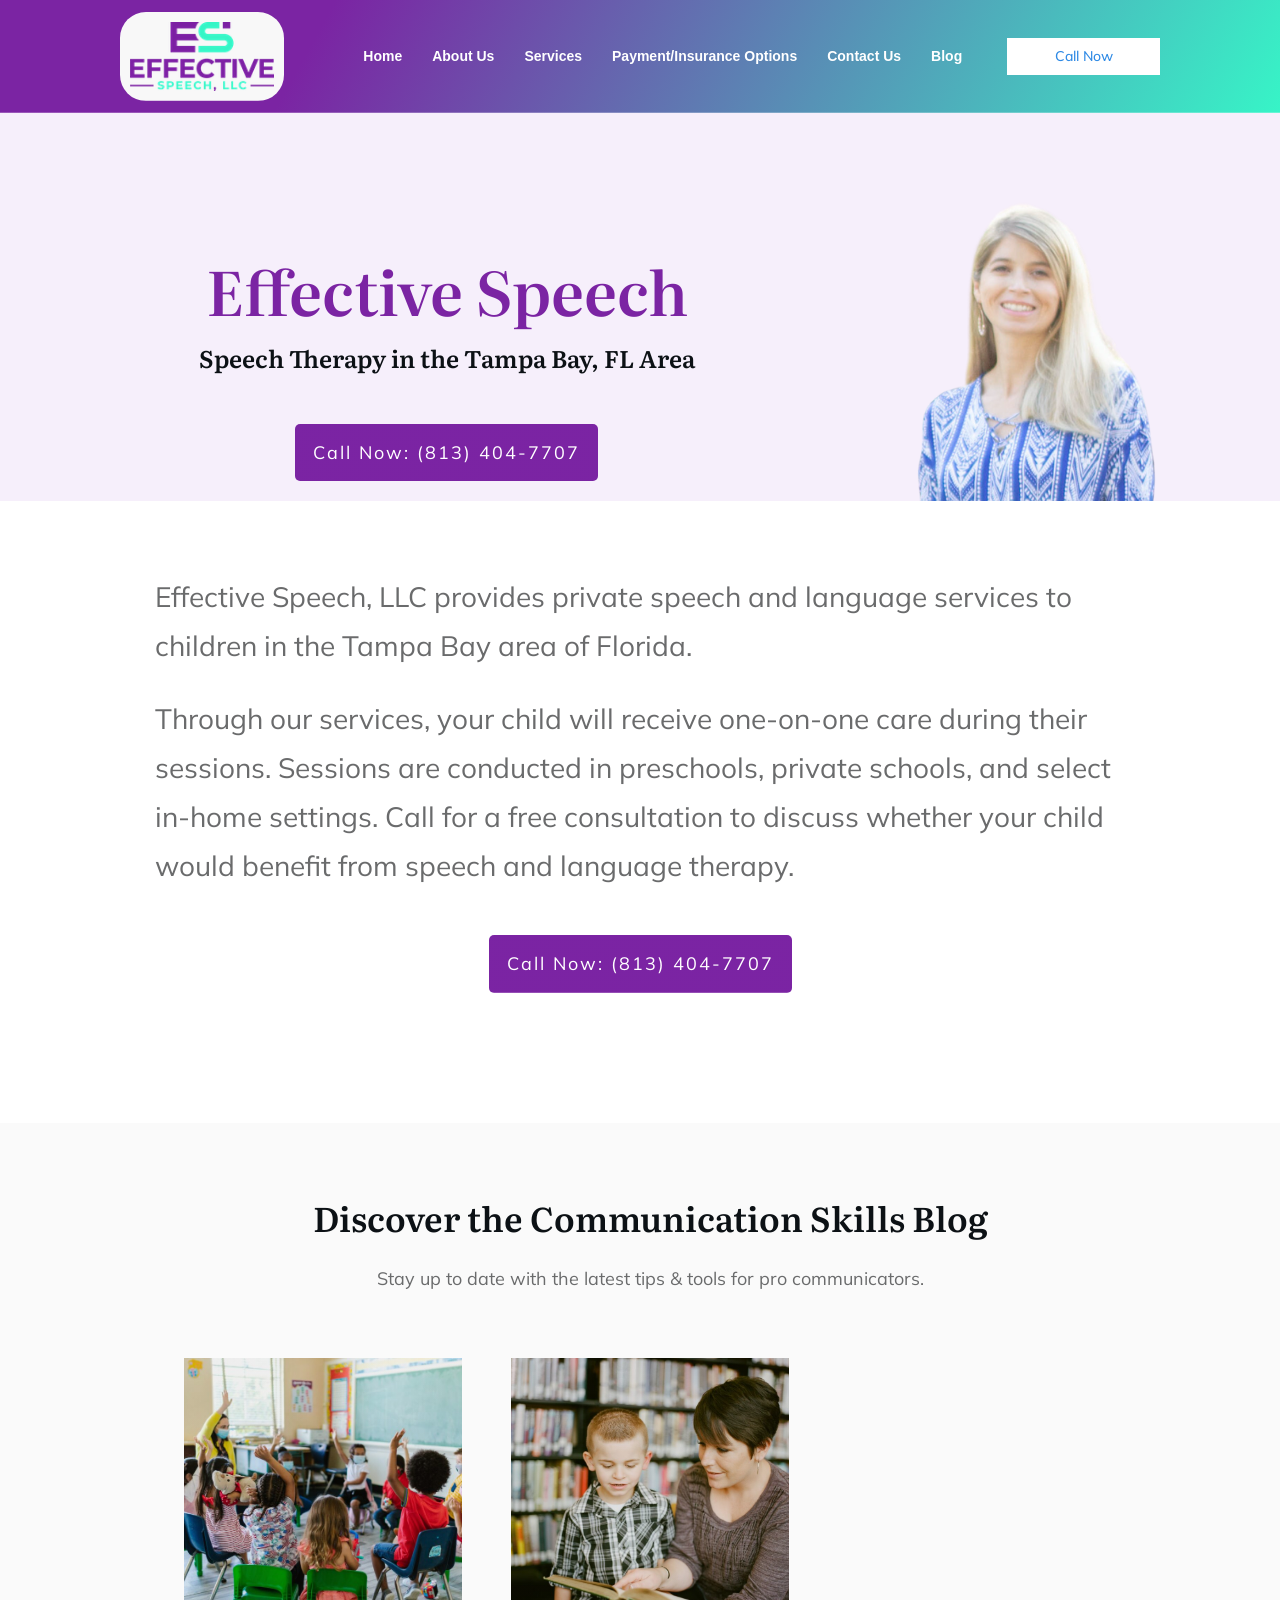
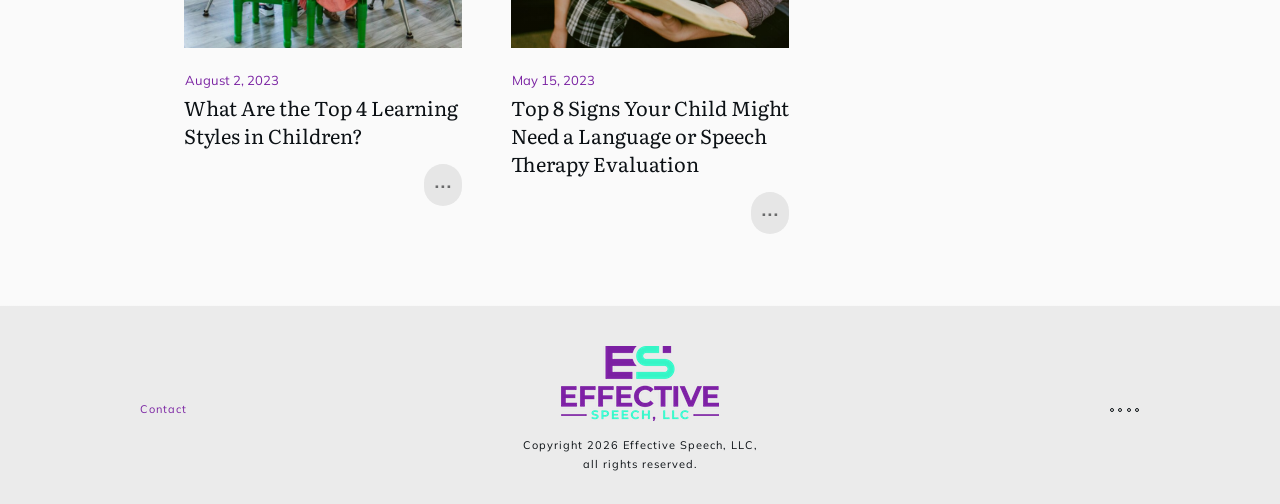
<file: index.html>
<!DOCTYPE html>
<!--[if IE 7]>
<html class="ie ie7" lang="en-US">
<![endif]-->
<!--[if IE 8]>
<html class="ie ie8" lang="en-US">
<![endif]-->
<!--[if !(IE 7) | !(IE 8)  ]><!-->
<html lang="en-US"class="tcb">
	<!--<![endif]-->
	<head>
				<meta charset="UTF-8"/>
								
						<meta name="viewport" content="width=device-width, initial-scale=1.0"/>

		<style type="text/css" id="tcb-style-base-page-44"  onLoad="typeof window.lightspeedOptimizeStylesheet === 'function' && window.lightspeedOptimizeStylesheet()" class="tcb-lightspeed-style">body:not(.tve_editor_page) .thrv_social_follow .tve_s_item a[href=""],body:not(.tve_editor_page) .thrive_author_links .tve_s_item a[href=""]{display:none;}.thrv-page-section{position:relative;box-sizing:border-box !important;}.thrv-page-section .tve-page-section-out{position:absolute;width:100%;height:100%;left:0px;top:0px;box-sizing:border-box;transition:box-shadow 0.5s ease 0s;overflow:hidden;}.thrv-page-section .tve-page-section-in{box-sizing:border-box;margin-right:auto;margin-left:auto;position:relative;z-index:1;min-height:40px;}.tve-page-section-in > .thrv_wrapper:first-child{margin-top:0px;}.tve-page-section-in > .thrv_wrapper:last-child{margin-bottom:0px;}.thrv_wrapper .tve-content-box-background{position:absolute;width:100%;left:0px;top:0px;overflow:hidden;background-clip:padding-box;height:100% !important;}.thrv_wrapper.thrv-content-box{box-sizing:border-box;position:relative;min-height:10px;}.thrv_wrapper.thrv-content-box div:not(.thrv_icon):not(.ui-resizable-handle):not(.tve-auxiliary-icon-element){box-sizing:border-box;}.tve-cb{display:inline-block;vertical-align:middle;clear:both;overflow:visible;width:100%;z-index:1;position:relative;min-height:10px;}.thrv-button{max-width:100%;margin-left:auto;margin-right:auto;display:table !important;}.thrv-button.thrv_wrapper{padding:0px;}.thrv-button .tcb-plain-text{cursor:pointer;}a.tcb-button-link{background-color:rgb(26,188,156);padding:12px 15px;font-size:18px;box-sizing:border-box;display:inline-flex;align-items:center;overflow:hidden;width:100%;text-align:center;line-height:1.2em;}a.tcb-button-link:hover{background-color:rgb(21,162,136);}.thrv-button a.tcb-button-link{color:rgb(255,255,255);text-decoration:none !important;}a.tcb-button-link > span::before{position:absolute;content:"";display:none;top:-100px;bottom:-100px;width:1px;left:10px;background-color:rgb(0,121,0);}span.tcb-button-texts{color:inherit;display:block;flex:1 1 0%;position:relative;}span.tcb-button-texts > span{display:block;padding:0px;}:not(.inc) .thrv_text_element h2 a:not(.tcb-button-link),#tcb_landing_page .thrv_text_element h2 a:not(.tcb-button-link){color:inherit;font:inherit;letter-spacing:inherit;}:not(.inc) .thrv_text_element h2 a:not(.tcb-button-link):hover,#tcb_landing_page .thrv_text_element h2 a:not(.tcb-button-link):hover{color:inherit;font:inherit;letter-spacing:inherit;}.thrv_text_element a:not(.tcb-button-link){font-size:inherit;}.tcb-style-wrap strong{font-weight:var(--g-bold-weight,bold);}.tcb-plain-text{cursor:text;}.thrv_text_element{overflow-wrap:break-word;}body:not(.tve_editor_page) .thrv_wrapper.thrv_footer,body:not(.tve_editor_page) .thrv_wrapper.thrv_header{padding:0px;}.tcb-post-list{box-sizing:content-box;display:flex;flex-flow:row wrap;justify-content:flex-start;padding:0px !important;}#tcb_landing_page .tcb-post-list p{font-size:13px;}.tcb-post-read-more{display:table;float:left;position:relative;}.tcb-post-read-more.thrv_wrapper{margin-bottom:0px;margin-top:0px;padding:0px;}.tcb-post-read-more .tcb-button-link{color:rgb(255,255,255);--tcb-applied-color:#fff;text-decoration:none !important;}.tcb-post-read-more:not([data-button-style]) .tcb-button-link{border-radius:5px;border:1px solid rgb(215,215,215);color:rgb(10,10,10);--tcb-applied-color:#0a0a0a;font-size:14px;padding:10px;background-color:rgb(255,255,255) !important;}.tcb-post-read-more:not([data-button-style]) .tcb-button-link:hover{background-color:rgb(255,255,255);color:rgb(0,143,255);}.tcb-post-read-more-clear::after{clear:both;}.tcb-post-read-more-link:hover{border:1px solid rgb(0,143,255);}article{box-sizing:border-box;transition:opacity 1s ease-in-out 0s;width:100%;}article.thrv_wrapper{margin-bottom:0px;margin-top:0px;padding:0px;}body:not(.tve_editor_page) .tcb-post-list[data-disabled-links="1"] > article > .tve-article-cover,body:not(.tve_editor_page) .tcb-post-list[data-disabled-links="1"] > article .tve-article-cover a{position:absolute;width:100%;height:100%;top:0px;left:0px;cursor:pointer;z-index:12;}.tcb-article-cover-link,.tcb-post-list .tve-article-cover a{line-height:0 !important;font-size:0px !important;color:transparent !important;}.tcb-post-list.empty-list{min-height:20px;}.tcb-post-list.empty-list > *{display:none;}.tcb-post-list.empty-list:not(.tve-loading)::after{display:block;height:100%;text-align:center;width:100%;content:attr(data-no_posts_text) !important;}.tve-loading{position:relative;opacity:0.7;}.tve-loading.load-bot{opacity:1;}.tve-loading.load-bot::after{bottom:0px;top:inherit;}.tve-loading::after{background-image:url("[data-uri]");background-color:transparent;background-position:center center;background-repeat:no-repeat;background-size:50px;content:"";display:block;height:50px;position:absolute;width:50px;left:calc(50% - 25px) !important;top:calc(50% - 25px) !important;}.tve-loading article{opacity:0.4;}.tcb-image-gallery .tcb-image-gallery-container.tve-loading{position:relative;opacity:0.7;height:100px;}.tcb-image-gallery .tcb-image-gallery-container.tve-loading.load-bot{opacity:1;}.tcb-image-gallery .tcb-image-gallery-container.tve-loading.load-bot::after{bottom:0px;top:inherit;}.tcb-image-gallery .tcb-image-gallery-container.tve-loading .tve_image_caption{opacity:0;}.tcb-image-gallery .tcb-image-gallery-container.tve-loading::after{background-image:url("[data-uri]");background-color:transparent;background-position:center center;background-repeat:no-repeat;background-size:50px;content:"";display:block;height:50px;left:calc(50% - 25px);position:absolute;top:calc(50% - 25px);width:50px;}.notifications-content-wrapper.tcb-permanently-hidden{display:none !important;}.tcb-permanently-hidden{display:none !important;}.tar-disabled{cursor:default;opacity:0.4;pointer-events:none;}.tcb-clear::after{display:block;height:0px;content:"";}.tcb-flex-row{display:flex;flex-flow:row nowrap;align-items:stretch;justify-content:space-between;margin-top:0px;margin-left:-15px;padding-bottom:15px;padding-top:15px;}.tcb-flex-col{flex:1 1 auto;padding-top:0px;padding-left:15px;}.tcb-flex-row .tcb-flex-col{box-sizing:border-box;}.tcb-col{height:100%;display:flex;flex-direction:column;position:relative;}.tcb-flex-row .tcb-col{box-sizing:border-box;}html{text-rendering:auto !important;}html body{text-rendering:auto !important;}body.tve_lp::before{content:none;}.thrv_wrapper{margin-top:20px;margin-bottom:20px;padding:1px;}.thrv_wrapper div{box-sizing:content-box;}.thrv_wrapper.tve-elem-default-pad{padding:20px;}.thrv_wrapper.thrv_text_element,.thrv_wrapper.thrv-page-section,.thrv_wrapper.thrv_symbol{margin:0px;}.thrv_wrapper.thrv-columns{margin-top:10px;margin-bottom:10px;padding:0px;}.tve_shortcode_editor h1{padding:0px;}p{font-size:1em;}.thrv_symbol.thrv_header,.thrv_symbol.thrv_footer{width:100%;position:relative;box-sizing:border-box;}.thrive-shortcode-content a{color:inherit;}:not(#_s):not(#_s) .tcb-conditional-display-placeholder{position:relative;min-height:var(--tcb-container-height-d,100px) !important;}:not(#_s):not(#_s) .tcb-conditional-display-placeholder.thrv-page-section{box-sizing:border-box;margin:0px;}:not(#_s):not(#_s) .tcb-conditional-display-placeholder.thrv-content-box{box-sizing:border-box;}:not(#_s):not(#_s) .tcb-conditional-display-placeholder .tve-page-section-out,:not(#_s):not(#_s) .tcb-conditional-display-placeholder .tve-content-box-background{box-sizing:border-box;position:absolute;width:100%;height:100%;left:0px;top:0px;overflow:hidden;}.thrv_wrapper.thrv_contentbox_shortcode{position:relative;}article{position:relative;}.thrv_wrapper.thrv_text_element{padding:1px;}a.tcb-plain-text{cursor:pointer;}.landingpage-section{flex-shrink:1;position:relative;margin:0px;padding:0px;display:flex;justify-content:center;align-items:center;width:100%;z-index:1;box-sizing:border-box !important;}.landingpage-section .section-content{position:relative;z-index:1;margin-left:auto;margin-right:auto;height:100%;width:100%;max-width:100%;box-sizing:border-box !important;}.landingpage-section .section-background{box-sizing:border-box;height:100%;position:absolute;top:0px;overflow:hidden;width:100%;max-width:100%;z-index:0;}.landingpage-section.hide-section{display:none;}@media (max-width:1023px){:not(#_s):not(#_s) .tcb-conditional-display-placeholder{min-height:var(--tcb-container-height-t) !important;}}@media (max-width:767px){html{overflow-x:hidden !important;}html,body{max-width:100vw !important;}.tcb-flex-row{flex-direction:column;}.tcb-flex-row.v-2{flex-direction:row;}.tcb-flex-row.v-2:not(.tcb-mobile-no-wrap){flex-wrap:wrap;}.tcb-flex-row.v-2:not(.tcb-mobile-no-wrap) > .tcb-flex-col{width:100%;flex:1 0 390px;max-width:100% !important;}:not(#_s):not(#_s) .tcb-conditional-display-placeholder{min-height:var(--tcb-container-height-m) !important;}}@media (max-width:1023px) and (min-width:768px){.tcb-flex-row.tcb-medium-no-wrap,.tcb-flex-row.tcb-resized.tcb-medium-no-wrap{flex-wrap:nowrap !important;}.tcb-flex-row.tcb-medium-no-wrap > .tcb-flex-col,.tcb-flex-row.tcb-resized.tcb-medium-no-wrap > .tcb-flex-col{flex:1 1 auto !important;}}@media screen and (-ms-high-contrast:active),(-ms-high-contrast:none){.tcb-flex-col{width:100%;}.tcb-col{display:block;}}@media screen and (max-device-width:480px){body{text-size-adjust:none;}}</style>		
		<title>Effective Speech: Speech Therapy in the Tampa Bay, FL Area</title>
<meta name='robots' content='max-image-preview:large' />
<link rel="alternate" type="application/rss+xml" title="Effective Speech: Speech Therapy in the Tampa Bay, FL Area &raquo; Feed" href="feed/index.rss" />
<link rel="alternate" type="application/rss+xml" title="Effective Speech: Speech Therapy in the Tampa Bay, FL Area &raquo; Comments Feed" href="comments/feed/index.rss" />
<link rel="alternate" title="oEmbed (JSON)" type="application/json+oembed" href="https://effectivespeech.org/wp-json/oembed/1.0/embed?url=https://effectivespeech.org/" />
<link rel="alternate" title="oEmbed (XML)" type="text/xml+oembed" href="https://effectivespeech.org/wp-json/oembed/1.0/embed?url=https://effectivespeech.org/&amp;format=xml" />

<style id='wp-emoji-styles-inline-css' type='text/css'>img.wp-smiley, img.emoji {
		display: inline !important;
		border: none !important;
		box-shadow: none !important;
		height: 1em !important;
		width: 1em !important;
		margin: 0 0.07em !important;
		vertical-align: -0.1em !important;
		background: none !important;
		padding: 0 !important;
	}
/*# sourceURL=wp-emoji-styles-inline-css */
</style>

<link rel='stylesheet' id='thrive-theme-landingpage-front-css' href='wp-content/themes/thrive-theme/inc/assets/dist/landingpage-front%EF%B9%96ver=3.15.1.css' type='text/css' media='all' />
<link rel='stylesheet' id='thrive-theme-css' href='wp-content/themes/thrive-theme/style%EF%B9%96ver=3.15.1.css' type='text/css' media='all' />









<link rel="https://api.w.org/" href="wp-json/index.json" /><link rel="alternate" title="JSON" type="application/json" href="wp-json/wp/v2/pages/44.json" /><link rel="EditURI" type="application/rsd+xml" title="RSD" href="xmlrpc.php%EF%B9%96rsd.xml" />
<meta name="generator" content="WordPress 6.9.4" />
<link rel="canonical" href="https://effectivespeech.org/" />
<link rel='shortlink' href='https://effectivespeech.org/' />
<style type="text/css" id="tve_global_variables">:root{--tcb-background-author-image:url(https://secure.gravatar.com/avatar/3a16747dd7f48c0302de3d42da3683091cc4650128453dc5e39d47f4d70975f2.jpg);--tcb-background-user-image:url();--tcb-background-featured-image-thumbnail:url(wp-content/plugins/thrive-visual-editor/editor/css/images/featured_image.png);--tcb-skin-color-0:hsla(var(--tcb-theme-main-master-h,210), var(--tcb-theme-main-master-s,77%), var(--tcb-theme-main-master-l,54%), var(--tcb-theme-main-master-a,1));--tcb-skin-color-0-h:var(--tcb-theme-main-master-h,210);--tcb-skin-color-0-s:var(--tcb-theme-main-master-s,77%);--tcb-skin-color-0-l:var(--tcb-theme-main-master-l,54%);--tcb-skin-color-0-a:var(--tcb-theme-main-master-a,1);--tcb-skin-color-1:hsla(calc(var(--tcb-theme-main-master-h,210) - 0 ), calc(var(--tcb-theme-main-master-s,77%) + 2% ), calc(var(--tcb-theme-main-master-l,54%) - 0% ), 0.5);--tcb-skin-color-1-h:calc(var(--tcb-theme-main-master-h,210) - 0 );--tcb-skin-color-1-s:calc(var(--tcb-theme-main-master-s,77%) + 2% );--tcb-skin-color-1-l:calc(var(--tcb-theme-main-master-l,54%) - 0% );--tcb-skin-color-1-a:0.5;--tcb-skin-color-2:rgb(248, 248, 248);--tcb-skin-color-2-h:0;--tcb-skin-color-2-s:0%;--tcb-skin-color-2-l:97%;--tcb-skin-color-2-a:1;--tcb-skin-color-3:hsla(calc(var(--tcb-theme-main-master-h,210) + 30 ), 85%, 13%, 1);--tcb-skin-color-3-h:calc(var(--tcb-theme-main-master-h,210) + 30 );--tcb-skin-color-3-s:85%;--tcb-skin-color-3-l:13%;--tcb-skin-color-3-a:1;--tcb-skin-color-4:rgb(12, 17, 21);--tcb-skin-color-4-h:206;--tcb-skin-color-4-s:27%;--tcb-skin-color-4-l:6%;--tcb-skin-color-4-a:1;--tcb-skin-color-5:rgb(106, 107, 108);--tcb-skin-color-5-h:210;--tcb-skin-color-5-s:0%;--tcb-skin-color-5-l:41%;--tcb-skin-color-5-a:1;--tcb-skin-color-8:hsla(calc(var(--tcb-theme-main-master-h,210) - 0 ), calc(var(--tcb-theme-main-master-s,77%) + 2% ), calc(var(--tcb-theme-main-master-l,54%) - 0% ), 0.18);--tcb-skin-color-8-h:calc(var(--tcb-theme-main-master-h,210) - 0 );--tcb-skin-color-8-s:calc(var(--tcb-theme-main-master-s,77%) + 2% );--tcb-skin-color-8-l:calc(var(--tcb-theme-main-master-l,54%) - 0% );--tcb-skin-color-8-a:0.18;--tcb-skin-color-9:hsla(calc(var(--tcb-theme-main-master-h,210) - 3 ), 56%, 96%, 1);--tcb-skin-color-9-h:calc(var(--tcb-theme-main-master-h,210) - 3 );--tcb-skin-color-9-s:56%;--tcb-skin-color-9-l:96%;--tcb-skin-color-9-a:1;--tcb-skin-color-10:hsla(calc(var(--tcb-theme-main-master-h,210) - 21 ), calc(var(--tcb-theme-main-master-s,77%) + 23% ), calc(var(--tcb-theme-main-master-l,54%) + 27% ), 1);--tcb-skin-color-10-h:calc(var(--tcb-theme-main-master-h,210) - 21 );--tcb-skin-color-10-s:calc(var(--tcb-theme-main-master-s,77%) + 23% );--tcb-skin-color-10-l:calc(var(--tcb-theme-main-master-l,54%) + 27% );--tcb-skin-color-10-a:1;--tcb-skin-color-13:hsla(calc(var(--tcb-theme-main-master-h,210) - 0 ), calc(var(--tcb-theme-main-master-s,77%) + 2% ), calc(var(--tcb-theme-main-master-l,54%) - 18% ), 0.5);--tcb-skin-color-13-h:calc(var(--tcb-theme-main-master-h,210) - 0 );--tcb-skin-color-13-s:calc(var(--tcb-theme-main-master-s,77%) + 2% );--tcb-skin-color-13-l:calc(var(--tcb-theme-main-master-l,54%) - 18% );--tcb-skin-color-13-a:0.5;--tcb-skin-color-14:rgb(230, 230, 230);--tcb-skin-color-14-h:0;--tcb-skin-color-14-s:0%;--tcb-skin-color-14-l:90%;--tcb-skin-color-14-a:1;--tcb-skin-color-16:hsla(calc(var(--tcb-theme-main-master-h,210) - 0 ), 3%, 36%, 1);--tcb-skin-color-16-h:calc(var(--tcb-theme-main-master-h,210) - 0 );--tcb-skin-color-16-s:3%;--tcb-skin-color-16-l:36%;--tcb-skin-color-16-a:1;--tcb-skin-color-18:hsla(calc(var(--tcb-theme-main-master-h,210) - 1 ), calc(var(--tcb-theme-main-master-s,77%) + 1% ), calc(var(--tcb-theme-main-master-l,54%) - 1% ), 0.8);--tcb-skin-color-18-h:calc(var(--tcb-theme-main-master-h,210) - 1 );--tcb-skin-color-18-s:calc(var(--tcb-theme-main-master-s,77%) + 1% );--tcb-skin-color-18-l:calc(var(--tcb-theme-main-master-l,54%) - 1% );--tcb-skin-color-18-a:0.8;--tcb-skin-color-19:hsla(calc(var(--tcb-theme-main-master-h,210) - 3 ), 56%, 96%, 0.85);--tcb-skin-color-19-h:calc(var(--tcb-theme-main-master-h,210) - 3 );--tcb-skin-color-19-s:56%;--tcb-skin-color-19-l:96%;--tcb-skin-color-19-a:0.85;--tcb-skin-color-20:hsla(calc(var(--tcb-theme-main-master-h,210) - 3 ), 56%, 96%, 0.9);--tcb-skin-color-20-h:calc(var(--tcb-theme-main-master-h,210) - 3 );--tcb-skin-color-20-s:56%;--tcb-skin-color-20-l:96%;--tcb-skin-color-20-a:0.9;--tcb-skin-color-21:hsla(calc(var(--tcb-theme-main-master-h,210) - 210 ), calc(var(--tcb-theme-main-master-s,77%) - 77% ), calc(var(--tcb-theme-main-master-l,54%) + 46% ), 1);--tcb-skin-color-21-h:calc(var(--tcb-theme-main-master-h,210) - 210 );--tcb-skin-color-21-s:calc(var(--tcb-theme-main-master-s,77%) - 77% );--tcb-skin-color-21-l:calc(var(--tcb-theme-main-master-l,54%) + 46% );--tcb-skin-color-21-a:1;--tcb-skin-color-22:rgb(255, 255, 255);--tcb-skin-color-22-h:0;--tcb-skin-color-22-s:0%;--tcb-skin-color-22-l:100%;--tcb-skin-color-22-a:1;--tcb-skin-color-23:rgb(32, 65, 71);--tcb-skin-color-23-h:189;--tcb-skin-color-23-s:37%;--tcb-skin-color-23-l:20%;--tcb-skin-color-23-a:1;--tcb-skin-color-24:rgb(59, 59, 59);--tcb-skin-color-24-h:0;--tcb-skin-color-24-s:0%;--tcb-skin-color-24-l:23%;--tcb-skin-color-24-a:1;--tcb-skin-color-25:hsla(calc(var(--tcb-theme-main-master-h,210) - 0 ), calc(var(--tcb-theme-main-master-s,77%) + 5% ), calc(var(--tcb-theme-main-master-l,54%) + 8% ), 0.04);--tcb-skin-color-25-h:calc(var(--tcb-theme-main-master-h,210) - 0 );--tcb-skin-color-25-s:calc(var(--tcb-theme-main-master-s,77%) + 5% );--tcb-skin-color-25-l:calc(var(--tcb-theme-main-master-l,54%) + 8% );--tcb-skin-color-25-a:0.04;--tcb-skin-color-26:hsla(calc(var(--tcb-theme-main-master-h,210) + 1 ), calc(var(--tcb-theme-main-master-s,77%) + 6% ), calc(var(--tcb-theme-main-master-l,54%) + 9% ), 0.12);--tcb-skin-color-26-h:calc(var(--tcb-theme-main-master-h,210) + 1 );--tcb-skin-color-26-s:calc(var(--tcb-theme-main-master-s,77%) + 6% );--tcb-skin-color-26-l:calc(var(--tcb-theme-main-master-l,54%) + 9% );--tcb-skin-color-26-a:0.12;--tcb-skin-color-27:hsla(calc(var(--tcb-theme-main-master-h,210) + 10 ), calc(var(--tcb-theme-main-master-s,77%) + 6% ), calc(var(--tcb-theme-main-master-l,54%) + 17% ), 1);--tcb-skin-color-27-h:calc(var(--tcb-theme-main-master-h,210) + 10 );--tcb-skin-color-27-s:calc(var(--tcb-theme-main-master-s,77%) + 6% );--tcb-skin-color-27-l:calc(var(--tcb-theme-main-master-l,54%) + 17% );--tcb-skin-color-27-a:1;--tcb-skin-color-28:hsla(calc(var(--tcb-theme-main-master-h,210) + 2 ), calc(var(--tcb-theme-main-master-s,77%) - 34% ), calc(var(--tcb-theme-main-master-l,54%) + 27% ), 1);--tcb-skin-color-28-h:calc(var(--tcb-theme-main-master-h,210) + 2 );--tcb-skin-color-28-s:calc(var(--tcb-theme-main-master-s,77%) - 34% );--tcb-skin-color-28-l:calc(var(--tcb-theme-main-master-l,54%) + 27% );--tcb-skin-color-28-a:1;--tcb-skin-color-29:hsla(calc(var(--tcb-theme-main-master-h,210) - 0 ), calc(var(--tcb-theme-main-master-s,77%) + 6% ), calc(var(--tcb-theme-main-master-l,54%) + 10% ), 0.4);--tcb-skin-color-29-h:calc(var(--tcb-theme-main-master-h,210) - 0 );--tcb-skin-color-29-s:calc(var(--tcb-theme-main-master-s,77%) + 6% );--tcb-skin-color-29-l:calc(var(--tcb-theme-main-master-l,54%) + 10% );--tcb-skin-color-29-a:0.4;--tcb-skin-color-30:hsla(calc(var(--tcb-theme-main-master-h,210) - 1 ), calc(var(--tcb-theme-main-master-s,77%) + 5% ), calc(var(--tcb-theme-main-master-l,54%) + 8% ), 0.85);--tcb-skin-color-30-h:calc(var(--tcb-theme-main-master-h,210) - 1 );--tcb-skin-color-30-s:calc(var(--tcb-theme-main-master-s,77%) + 5% );--tcb-skin-color-30-l:calc(var(--tcb-theme-main-master-l,54%) + 8% );--tcb-skin-color-30-a:0.85;--tcb-main-master-h:281;--tcb-main-master-s:64%;--tcb-main-master-l:39%;--tcb-main-master-a:1;--tcb-theme-main-master-h:281;--tcb-theme-main-master-s:64%;--tcb-theme-main-master-l:39%;--tcb-theme-main-master-a:1;}</style>

<style type="text/css" id="thrive-default-styles">@media (min-width: 300px) { #tcb_landing_page .tcb-style-wrap h1{ color:var(--tcb-skin-color-4);--tcb-applied-color:var$(--tcb-skin-color-4);font-family:Literata;--g-regular-weight:400;font-weight:var(--g-bold-weight, bold);font-size:40px;background-color:rgba(0, 0, 0, 0);font-style:normal;margin:0px;padding-top:0px;padding-bottom:24px;text-decoration:rgba(10, 10, 10, 0.85);text-transform:none;border-left:0px none rgba(10, 10, 10, 0.85);--g-bold-weight:600;line-height:1.3em; }#tcb_landing_page .tcb-style-wrap h2{ font-family:Literata;--g-regular-weight:400;font-weight:var(--g-bold-weight, bold);color:var(--tcb-skin-color-4);--tcb-applied-color:var$(--tcb-skin-color-4);--g-bold-weight:600;padding-top:0px;margin-top:0px;padding-bottom:24px;margin-bottom:0px;font-size:34px;line-height:1.4em; }#tcb_landing_page .tcb-style-wrap h3{ font-family:Literata;--g-regular-weight:400;font-weight:var(--g-bold-weight, bold);color:var(--tcb-skin-color-4);--tcb-applied-color:var$(--tcb-skin-color-4);--g-bold-weight:600;padding-top:0px;margin-top:0px;padding-bottom:24px;margin-bottom:0px;font-size:24px;line-height:1.4em; }#tcb_landing_page .tcb-style-wrap h4{ font-family:Literata;--g-regular-weight:400;font-weight:var(--g-bold-weight, bold);color:var(--tcb-skin-color-4);--tcb-applied-color:var$(--tcb-skin-color-4);--g-bold-weight:600;padding-top:0px;margin-top:0px;padding-bottom:24px;margin-bottom:0px;font-size:20px;line-height:1.4em; }#tcb_landing_page .tcb-style-wrap h5{ font-family:Literata;--g-regular-weight:400;font-weight:var(--g-bold-weight, bold);color:var(--tcb-skin-color-4);--tcb-applied-color:var$(--tcb-skin-color-4);--g-bold-weight:600;padding-top:0px;margin-top:0px;padding-bottom:24px;margin-bottom:0px;line-height:1.4em; }#tcb_landing_page .tcb-style-wrap h6{ font-family:Literata;--g-regular-weight:400;font-weight:var(--g-bold-weight, bold);color:var(--tcb-skin-color-4);--tcb-applied-color:var$(--tcb-skin-color-4);--g-bold-weight:600;padding-top:0px;margin-top:0px;padding-bottom:24px;margin-bottom:0px;line-height:1.6em; }#tcb_landing_page .tcb-style-wrap p{ color:var(--tcb-skin-color-5);--tcb-applied-color:var$(--tcb-skin-color-5);font-family:Muli;--g-regular-weight:400;--g-bold-weight:800;font-weight:var(--g-regular-weight, normal);font-size:18px;padding-top:0px;margin-top:0px;padding-bottom:24px;margin-bottom:0px; }#tcb_landing_page :not(.inc) .thrv_text_element a:not(.tcb-button-link), :not(.inc) .tcb-styled-list a, :not(.inc) .tcb-numbered-list a, .tve-input-option-text a, .tcb-post-content p a, .tcb-post-content li a, .tcb-post-content blockquote a, .tcb-post-content pre a{ --tcb-applied-color:var$(--tcb-skin-color-5);font-family:inherit;--g-regular-weight:400;--g-bold-weight:800;font-weight:var(--g-regular-weight, normal);font-size:inherit;text-decoration-line:none;--eff:none;text-decoration-color:var(--eff-color, currentColor);color:var(--tcb-skin-color-0); }#tcb_landing_page :not(.inc) .thrv_text_element a:not(.tcb-button-link):hover, :not(.inc) .tcb-styled-list a:hover, :not(.inc) .tcb-numbered-list a:hover, .tve-input-option-text a:hover, .tcb-post-content p a:hover, .tcb-post-content li a:hover, .tcb-post-content blockquote a:hover, .tcb-post-content pre a:hover { text-decoration-line:none;--eff:none;text-decoration-color:var(--eff-color, currentColor);color:var(--tcb-skin-color-3); }#tcb_landing_page .tcb-style-wrap ul:not([class*="menu"]), .tcb-style-wrap ol{ color:var(--tcb-skin-color-5);--tcb-applied-color:var$(--tcb-skin-color-5);font-family:Muli;--g-regular-weight:400;--g-bold-weight:800;font-weight:var(--g-regular-weight, normal);font-size:18px;margin-top:0px;margin-bottom:0px;padding-top:0px;padding-bottom:12px;padding-left:0px; }#tcb_landing_page .tcb-style-wrap li:not([class*="menu"]){ color:var(--tcb-skin-color-5);--tcb-applied-color:var$(--tcb-skin-color-5);font-family:Muli;--g-regular-weight:400;--g-bold-weight:800;font-weight:var(--g-regular-weight, normal);font-size:18px;line-height:1.4em;padding-bottom:16px;margin-bottom:0px; }#tcb_landing_page .tcb-style-wrap blockquote{ color:var(--tcb-skin-color-5);--tcb-applied-color:var$(--tcb-skin-color-5);font-family:Muli;--g-regular-weight:400;--g-bold-weight:800;font-weight:var(--g-regular-weight, normal);font-size:18px;padding-top:0px;padding-bottom:0px;border-left:2px solid var(--tcb-skin-color-1);margin-top:0px;margin-bottom:24px; }body, .tcb-plain-text{ color:var(--tcb-skin-color-5);--tcb-applied-color:var$(--tcb-skin-color-5);font-family:Muli;--g-regular-weight:400;--g-bold-weight:800;font-weight:var(--g-regular-weight, normal);font-size:18px; } }@media (max-width: 1023px) { #tcb_landing_page .tcb-style-wrap h1{ font-size:36px;padding-bottom:22px;margin-bottom:0px; }#tcb_landing_page .tcb-style-wrap h2{ padding-bottom:22px;margin-bottom:0px;font-size:28px; }#tcb_landing_page .tcb-style-wrap h3{ padding-bottom:22px;margin-bottom:0px;font-size:22px; }#tcb_landing_page .tcb-style-wrap h4{ padding-bottom:22px;margin-bottom:0px; }#tcb_landing_page .tcb-style-wrap h5{ padding-bottom:22px;margin-bottom:0px; }#tcb_landing_page .tcb-style-wrap h6{ padding-bottom:22px;margin-bottom:0px; }#tcb_landing_page .tcb-style-wrap p{ padding-bottom:22px;margin-bottom:0px;padding-top:0px;margin-top:0px; }#tcb_landing_page .tcb-style-wrap ul:not([class*="menu"]), .tcb-style-wrap ol{ padding-top:0px;padding-bottom:4px; }#tcb_landing_page .tcb-style-wrap li:not([class*="menu"]){ line-height:1.75em;--tcb-typography-line-height:1.75em;padding-bottom:14px;margin-bottom:0px; }#tcb_landing_page .tcb-style-wrap blockquote{ margin-bottom:22px; } }@media (max-width: 767px) { #tcb_landing_page .tcb-style-wrap h1{ font-size:28px;padding-bottom:20px;margin-bottom:0px; }#tcb_landing_page .tcb-style-wrap h2{ font-size:24px;padding-bottom:20px;margin-bottom:0px; }#tcb_landing_page .tcb-style-wrap h3{ font-size:22px;padding-bottom:20px;margin-bottom:0px; }#tcb_landing_page .tcb-style-wrap h4{ font-size:20px;padding-bottom:20px;margin-bottom:0px; }#tcb_landing_page .tcb-style-wrap h5{ padding-bottom:20px;margin-bottom:0px; }#tcb_landing_page .tcb-style-wrap h6{ padding-bottom:20px;margin-bottom:0px; }#tcb_landing_page .tcb-style-wrap p{ padding-bottom:20px;margin-bottom:0px;padding-top:0px;margin-top:0px; }#tcb_landing_page .tcb-style-wrap ul:not([class*="menu"]), .tcb-style-wrap ol{ padding-left:0px;padding-bottom:4px;padding-top:0px; }#tcb_landing_page .tcb-style-wrap li:not([class*="menu"]){ padding-bottom:10px;margin-bottom:0px; }#tcb_landing_page .tcb-style-wrap blockquote{ margin-bottom:20px; } }</style><style type="text/css" class="tcb_skin_lp_typography">@media (min-width: 300px) { #tcb_landing_page .tcb-style-wrap h1{ color:var(--tcb-skin-color-4);--tcb-applied-color:var$(--tcb-skin-color-4);font-family:Literata;--g-regular-weight:400;font-weight:var(--g-bold-weight, bold);font-size:40px;background-color:rgba(0, 0, 0, 0);font-style:normal;margin:0px;padding-top:0px;padding-bottom:24px;text-decoration:rgba(10, 10, 10, 0.85);text-transform:none;border-left:0px none rgba(10, 10, 10, 0.85);--g-bold-weight:600;line-height:1.3em; }#tcb_landing_page .tcb-style-wrap h2{ font-family:Literata;--g-regular-weight:400;font-weight:var(--g-bold-weight, bold);color:var(--tcb-skin-color-4);--tcb-applied-color:var$(--tcb-skin-color-4);--g-bold-weight:600;padding-top:0px;margin-top:0px;padding-bottom:24px;margin-bottom:0px;font-size:34px;line-height:1.4em; }#tcb_landing_page .tcb-style-wrap h3{ font-family:Literata;--g-regular-weight:400;font-weight:var(--g-bold-weight, bold);color:var(--tcb-skin-color-4);--tcb-applied-color:var$(--tcb-skin-color-4);--g-bold-weight:600;padding-top:0px;margin-top:0px;padding-bottom:24px;margin-bottom:0px;font-size:24px;line-height:1.4em; }#tcb_landing_page .tcb-style-wrap h4{ font-family:Literata;--g-regular-weight:400;font-weight:var(--g-bold-weight, bold);color:var(--tcb-skin-color-4);--tcb-applied-color:var$(--tcb-skin-color-4);--g-bold-weight:600;padding-top:0px;margin-top:0px;padding-bottom:24px;margin-bottom:0px;font-size:20px;line-height:1.4em; }#tcb_landing_page .tcb-style-wrap h5{ font-family:Literata;--g-regular-weight:400;font-weight:var(--g-bold-weight, bold);color:var(--tcb-skin-color-4);--tcb-applied-color:var$(--tcb-skin-color-4);--g-bold-weight:600;padding-top:0px;margin-top:0px;padding-bottom:24px;margin-bottom:0px;line-height:1.4em; }#tcb_landing_page .tcb-style-wrap h6{ font-family:Literata;--g-regular-weight:400;font-weight:var(--g-bold-weight, bold);color:var(--tcb-skin-color-4);--tcb-applied-color:var$(--tcb-skin-color-4);--g-bold-weight:600;padding-top:0px;margin-top:0px;padding-bottom:24px;margin-bottom:0px;line-height:1.6em; }#tcb_landing_page .tcb-style-wrap p{ color:var(--tcb-skin-color-5);--tcb-applied-color:var$(--tcb-skin-color-5);font-family:Muli;--g-regular-weight:400;--g-bold-weight:800;font-weight:var(--g-regular-weight, normal);font-size:18px;padding-top:0px;margin-top:0px;padding-bottom:24px;margin-bottom:0px; }#tcb_landing_page :not(.inc) .thrv_text_element a:not(.tcb-button-link), :not(.inc) .tcb-styled-list a, :not(.inc) .tcb-numbered-list a, .tve-input-option-text a, .tcb-post-content p a, .tcb-post-content li a, .tcb-post-content blockquote a, .tcb-post-content pre a{ --tcb-applied-color:var$(--tcb-skin-color-5);font-family:inherit;--g-regular-weight:400;--g-bold-weight:800;font-weight:var(--g-regular-weight, normal);font-size:inherit;text-decoration-line:none;--eff:none;text-decoration-color:var(--eff-color, currentColor);color:var(--tcb-skin-color-0); }#tcb_landing_page :not(.inc) .thrv_text_element a:not(.tcb-button-link):hover, :not(.inc) .tcb-styled-list a:hover, :not(.inc) .tcb-numbered-list a:hover, .tve-input-option-text a:hover, .tcb-post-content p a:hover, .tcb-post-content li a:hover, .tcb-post-content blockquote a:hover, .tcb-post-content pre a:hover { text-decoration-line:none;--eff:none;text-decoration-color:var(--eff-color, currentColor);color:var(--tcb-skin-color-3); }#tcb_landing_page .tcb-style-wrap ul:not([class*="menu"]), .tcb-style-wrap ol{ color:var(--tcb-skin-color-5);--tcb-applied-color:var$(--tcb-skin-color-5);font-family:Muli;--g-regular-weight:400;--g-bold-weight:800;font-weight:var(--g-regular-weight, normal);font-size:18px;margin-top:0px;margin-bottom:0px;padding-top:0px;padding-bottom:12px;padding-left:0px; }#tcb_landing_page .tcb-style-wrap li:not([class*="menu"]){ color:var(--tcb-skin-color-5);--tcb-applied-color:var$(--tcb-skin-color-5);font-family:Muli;--g-regular-weight:400;--g-bold-weight:800;font-weight:var(--g-regular-weight, normal);font-size:18px;line-height:1.4em;padding-bottom:16px;margin-bottom:0px; }#tcb_landing_page .tcb-style-wrap blockquote{ color:var(--tcb-skin-color-5);--tcb-applied-color:var$(--tcb-skin-color-5);font-family:Muli;--g-regular-weight:400;--g-bold-weight:800;font-weight:var(--g-regular-weight, normal);font-size:18px;padding-top:0px;padding-bottom:0px;border-left:2px solid var(--tcb-skin-color-1);margin-top:0px;margin-bottom:24px; }body, .tcb-plain-text{ color:var(--tcb-skin-color-5);--tcb-applied-color:var$(--tcb-skin-color-5);font-family:Muli;--g-regular-weight:400;--g-bold-weight:800;font-weight:var(--g-regular-weight, normal);font-size:18px; } }@media (max-width: 1023px) { #tcb_landing_page .tcb-style-wrap h1{ font-size:36px;padding-bottom:22px;margin-bottom:0px; }#tcb_landing_page .tcb-style-wrap h2{ padding-bottom:22px;margin-bottom:0px;font-size:28px; }#tcb_landing_page .tcb-style-wrap h3{ padding-bottom:22px;margin-bottom:0px;font-size:22px; }#tcb_landing_page .tcb-style-wrap h4{ padding-bottom:22px;margin-bottom:0px; }#tcb_landing_page .tcb-style-wrap h5{ padding-bottom:22px;margin-bottom:0px; }#tcb_landing_page .tcb-style-wrap h6{ padding-bottom:22px;margin-bottom:0px; }#tcb_landing_page .tcb-style-wrap p{ padding-bottom:22px;margin-bottom:0px;padding-top:0px;margin-top:0px; }#tcb_landing_page .tcb-style-wrap ul:not([class*="menu"]), .tcb-style-wrap ol{ padding-top:0px;padding-bottom:4px; }#tcb_landing_page .tcb-style-wrap li:not([class*="menu"]){ line-height:1.75em;--tcb-typography-line-height:1.75em;padding-bottom:14px;margin-bottom:0px; }#tcb_landing_page .tcb-style-wrap blockquote{ margin-bottom:22px; } }@media (max-width: 767px) { #tcb_landing_page .tcb-style-wrap h1{ font-size:28px;padding-bottom:20px;margin-bottom:0px; }#tcb_landing_page .tcb-style-wrap h2{ font-size:24px;padding-bottom:20px;margin-bottom:0px; }#tcb_landing_page .tcb-style-wrap h3{ font-size:22px;padding-bottom:20px;margin-bottom:0px; }#tcb_landing_page .tcb-style-wrap h4{ font-size:20px;padding-bottom:20px;margin-bottom:0px; }#tcb_landing_page .tcb-style-wrap h5{ padding-bottom:20px;margin-bottom:0px; }#tcb_landing_page .tcb-style-wrap h6{ padding-bottom:20px;margin-bottom:0px; }#tcb_landing_page .tcb-style-wrap p{ padding-bottom:20px;margin-bottom:0px;padding-top:0px;margin-top:0px; }#tcb_landing_page .tcb-style-wrap ul:not([class*="menu"]), .tcb-style-wrap ol{ padding-left:0px;padding-bottom:4px;padding-top:0px; }#tcb_landing_page .tcb-style-wrap li:not([class*="menu"]){ padding-bottom:10px;margin-bottom:0px; }#tcb_landing_page .tcb-style-wrap blockquote{ margin-bottom:20px; } }</style>			<style class="tve_custom_style">@media (min-width:300px){[data-css="tve-u-1703464bdd9"]{max-width:1100px;}[data-css="tve-u-1703467b191"]{max-width:639px;background-color:transparent !important;margin-bottom:20px !important;}[data-css="tve-u-17034682f45"]{background-color:var(--tcb-skin-color-9)!important;background-image:none !important;}[data-css="tve-u-17034684b1f"]{padding:60px 40px 0px !important;z-index:3 !important;}:not(#tve) [data-css="tve-u-1703476d051"]{color:var(--tcb-skin-color-4)!important;--tcb-applied-color:var$(--tcb-skin-color-4)!important;padding-bottom:0px !important;margin-bottom:0px !important;}[data-css="tve-u-17034865434"]{background-color:rgb(255,255,255) !important;}:not(#tve) [data-css="tve-u-170349ef7bd"]{padding-bottom:0px !important;margin-bottom:0px !important;padding-top:0px !important;margin-top:0px !important;}[data-css="tve-u-170349f1b0c"]{max-width:1100px;min-width:auto;}:not(#tve) [data-css="tve-u-170349fa152"]{padding-bottom:0px !important;margin-bottom:0px !important;}[data-css="tve-u-170349fc3c7"]{margin-bottom:20px !important;}[data-css="tve-u-170349feb43"]{margin-bottom:5px !important;}[data-css="tve-u-17034adb1d2"]{background-color:var(--tcb-skin-color-14)!important;background-image:linear-gradient(rgba(255,255,255,0.8),rgba(255,255,255,0.8)) !important;background-size:auto !important;background-position:50% 50% !important;background-attachment:scroll !important;background-repeat:no-repeat !important;}[data-css="tve-u-17034aed2ae"]{border-bottom:medium none;padding:70px 40px !important;}.tcb-post-list[data-css="tve-u-17034bdac00"] .post-wrapper.thrv_wrapper{width:calc((100% - 14px) / 3);}.tcb-post-list[data-css="tve-u-17034bdac00"] .post-wrapper.thrv_wrapper:nth-child(n+4){margin-top:30px !important;}.tcb-post-list[data-css="tve-u-17034bdac00"] .post-wrapper.thrv_wrapper:not(:nth-child(3n)){margin-right:7px !important;}[data-css="tve-u-17034bdac00"].tcb-post-list .post-wrapper{box-shadow:none;border-radius:10px;overflow:hidden;border:1px solid rgba(10,10,10,0);padding:20px !important;}:not(#tve) [data-css="tve-u-17034bdac00"].tcb-post-list .post-wrapper:hover{box-shadow:rgba(0,0,0,0.1) 0px 3px 18px 0px !important;background-color:rgb(255,255,255) !important;border:1px solid var(--tcb-skin-color-1)!important;}[data-css="tve-u-17034bdac00"].tcb-post-list [data-css="tve-u-17034afe1c9"]{background-image:linear-gradient(rgba(0,0,0,0.06),rgba(0,0,0,0.06)),url("wp-content/themes/thrive-theme/inc/assets/images/featured_image.png") !important;background-size:auto,cover !important;background-position:50% 50%,50% 50% !important;background-attachment:scroll,scroll !important;background-repeat:no-repeat,no-repeat !important;}[data-css="tve-u-17034bdac00"].tcb-post-list [data-css="tve-u-17034afe1c8"]{margin:0px 0px 20px !important;}[data-css="tve-u-17034bdac00"].tcb-post-list .thrv-content-box [data-css="tve-u-17034afe1ca"]{min-height:250px !important;}[data-css="tve-u-17034bdac00"].tcb-post-list [data-css="tve-u-17034afe1c8"]:hover [data-css="tve-u-17034afe1c9"]{background-image:linear-gradient(rgba(0,0,0,0),rgba(0,0,0,0)),url("wp-content/themes/thrive-theme/inc/assets/images/featured_image.png") !important;background-size:auto,cover !important;background-position:50% 50%,50% 50% !important;background-attachment:scroll,scroll !important;background-repeat:no-repeat,no-repeat !important;}.tcb-post-list[data-css="tve-u-17034bdac00"] .post-wrapper.thrv_wrapper:not(:nth-child(n+4)){margin-top:0px !important;}.tcb-post-list[data-css="tve-u-17034bdac00"] .post-wrapper.thrv_wrapper:nth-child(3n){margin-right:0px !important;}:not(#tve) [data-css="tve-u-17034bdac00"].tcb-post-list [data-css="tve-u-17034afe1c7"]{padding-top:0px !important;margin-top:0px !important;padding-bottom:0px !important;margin-bottom:0px !important;font-size:20px !important;}[data-css="tve-u-17034bdac00"].tcb-post-list [data-css="tve-u-17034afe1c6"]{padding:0px !important;margin-bottom:15px !important;}:not(#tve) [data-css="tve-u-17034bdac00"].tcb-post-list [data-css="tve-u-17034bb953f"]{--tcb-applied-color:var$(--tcb-skin-color-4);color:var(--tcb-skin-color-4)!important;}:not(#tve) [data-css="tve-u-17034bdac00"].tcb-post-list [data-css="tve-u-17034bef7fb"]{padding-bottom:0px !important;margin-bottom:0px !important;padding-top:0px !important;margin-top:0px !important;color:var(--tcb-skin-color-0)!important;--tcb-applied-color:var$(--tcb-skin-color-0)!important;font-size:13px !important;}[data-css="tve-u-17034bdac00"].tcb-post-list [data-css="tve-u-17034bf8bff"]{float:right;z-index:3;position:relative;--tve-color:var(--tcb-skin-color-5);--tve-line-height:0em;}[data-css="tve-u-17034bdac00"].tcb-post-list [data-css="tve-u-17034bf8cbd"]::after{clear:both;}[data-css="tve-u-17034bdac00"].tcb-post-list [data-css="tve-u-17034bf8bff"] .tcb-button-link{border:medium none;border-radius:100px;overflow:hidden;text-align:center;background-color:var(--tcb-skin-color-14)!important;padding:15px 0px 27px !important;background-image:none !important;}[data-css="tve-u-17034c0001a"]{max-width:80%;}:not(#tve) [data-css="tve-u-17034bdac00"].tcb-post-list [data-css="tve-u-17034bf8bff"] .tcb-button-link span{color:var(--tve-color,var(--tcb-skin-color-5));--tcb-applied-color:var$(--tcb-skin-color-5);}:not(#tve) [data-css="tve-u-17034bdac00"].tcb-post-list [data-css="tve-u-17034bf8bff"]:hover .tcb-button-link{background-color:var(--tcb-skin-color-8)!important;}[data-css="tve-u-17034d33ada"]{margin-bottom:0px !important;}[data-css="tve-u-17034d34701"]{max-width:70%;float:none;margin-left:auto !important;margin-right:auto !important;margin-bottom:40px !important;padding:0px !important;}[data-css="tve-u-17034d3dc94"]{max-width:70%;float:none;margin-left:auto !important;margin-right:auto !important;margin-bottom:40px !important;padding:0px !important;}[data-css="tve-u-17034d44483"]{border-bottom:medium none;padding:70px 40px 50px !important;}.tve_post_lp > div >:not(#tve){--page-section-max-width:1080px;}:not(#tve) [data-css="tve-u-17034bdac00"].tcb-post-list [data-css="tve-u-17038739cdf"]{font-size:25px !important;}:not(#tve) [data-css="tve-u-17034bdac00"].tcb-post-list [data-css="tve-u-17034bf8bff"] .tcb-button-link{line-height:var(--tve-line-height,0em);}:not(#tve) [data-css="tve-u-17034bdac00"].tcb-post-list [data-css="tve-u-17034bf8bff"]:hover .tcb-button-link span{color:var(--tve-color,var(--tcb-skin-color-0))!important;--tcb-applied-color:var$(--tcb-skin-color-0)!important;}:not(#tve) [data-css="tve-u-17034bdac00"].tcb-post-list [data-css="tve-u-17034bf8bff"]:hover{--tve-color:var(--tcb-skin-color-0)!important;}[data-css="tve-u-17038f1cce5"]{margin-left:-60px;padding-top:0px !important;padding-bottom:0px !important;flex-direction:row !important;}[data-css="tve-u-17038f8ba0f"]{max-width:66.9997%;}[data-css="tve-u-17038f8ba6c"]{max-width:32.9989%;}[data-css="tve-u-17038f1cce5"] > .tcb-flex-col{padding-left:60px;}[data-css="tve-u-1703d2927e3"]{padding-top:90px !important;padding-right:70px !important;}[data-css="tve-u-17034bdac00"]{padding:1px !important;}.thrv_header .symbol-section-in{max-width:var(--page-section-max-width)!important;}.thrv_footer .symbol-section-in{max-width:var(--page-section-max-width)!important;}.thrv_header .symbol-section-in,.thrv_footer .symbol-section-in{box-sizing:border-box;}[data-css="tve-u-186afb26383"]{justify-content:flex-start !important;background-image:url("wp-content/uploads/2023/03/Lindsey-Leist-head-shot-removebg-preview.png") !important;background-size:cover !important;background-position:50% 2% !important;background-attachment:scroll !important;background-repeat:no-repeat !important;--background-image:url("wp-content/uploads/2023/03/Lindsey-Leist-head-shot-removebg-preview.png") !important;--background-size:cover !important;--background-position:50% 2% !important;--background-attachment:scroll !important;--background-repeat:no-repeat !important;--tve-applied-background-image:url("wp-content/uploads/2023/03/Lindsey-Leist-head-shot-removebg-preview.png") !important;border:none !important;--tve-applied-border:none !important;--tve-border-radius:0px;border-radius:0px;--tve-border-width:0px;}[data-css="tve-u-186afb37aa4"]{font-size:61px !important;color:var(--tcb-skin-color-0) !important;}[data-css="tve-u-186afb3a0ca"]{font-size:24px !important;}:not(#tve) [data-css="tve-u-186afb4e1f4"]{font-size:28px !important;}:not(#tve) [data-css="tve-u-186afb4e1f7"]{font-size:28px !important;}[data-css="tve-u-186afb52090"] .tcb-button-link{letter-spacing:2px;background-image:linear-gradient(var(--tcb-local-color-62516,rgb(19,114,211)),var(--tcb-local-color-62516,rgb(19,114,211)));--tve-applied-background-image:linear-gradient(var$(--tcb-local-color-62516,rgb(19,114,211)),var$(--tcb-local-color-62516,rgb(19,114,211)));background-size:auto;background-attachment:scroll;border-radius:5px;padding:18px;background-position:50% 50%;background-repeat:no-repeat;background-color:transparent !important;}[data-css="tve-u-186afb52090"] .tcb-button-link span{color:rgb(255,255,255);--tcb-applied-color:#fff;}[data-css="tve-u-186afb52090"]{--tcb-local-color-62516:var(--tcb-skin-color-0)!important;}[data-css="tve-u-186afb59a9b"] .tcb-button-link{letter-spacing:2px;background-image:linear-gradient(var(--tcb-local-color-62516,rgb(19,114,211)),var(--tcb-local-color-62516,rgb(19,114,211)));--tve-applied-background-image:linear-gradient(var$(--tcb-local-color-62516,rgb(19,114,211)),var$(--tcb-local-color-62516,rgb(19,114,211)));background-size:auto;background-attachment:scroll;border-radius:5px;padding:18px;background-position:50% 50%;background-repeat:no-repeat;background-color:transparent !important;}[data-css="tve-u-186afb59a9b"] .tcb-button-link span{color:rgb(255,255,255);--tcb-applied-color:#fff;}[data-css="tve-u-186afb59a9b"]{--tcb-local-color-62516:var(--tcb-skin-color-0) !important;}}@media (max-width:1023px){.tcb-post-list[data-css="tve-u-17034bdac00"] .post-wrapper.thrv_wrapper{width:calc((100% - 10px) / 2);}[data-css="tve-u-17034684b1f"]{padding:40px 30px 0px !important;}[data-css="tve-u-1703467b191"]{max-width:100%;padding:0px !important;}[data-css="tve-u-17034aed2ae"]{padding:40px !important;}[data-css="tve-u-17034d3dc94"]{max-width:90%;padding:0px !important;}[data-css="tve-u-17034d34701"]{max-width:90%;margin-bottom:20px !important;padding:0px !important;}[data-css="tve-u-17034d44483"]{padding:40px 40px 30px !important;}[data-css="tve-u-17034c0001a"]{min-width:100%;}[data-css="tve-u-17034bdac00"].tcb-post-list .thrv-content-box [data-css="tve-u-17034afe1ca"]{min-height:200px !important;}[data-css="tve-u-17038f1cce5"]{margin-left:-15px;flex-flow:row nowrap !important;}[data-css="tve-u-17038f822f3"]{text-align:center;}[data-css="tve-u-17038f8ba0f"]{max-width:58.6%;}[data-css="tve-u-17038f8ba6c"]{max-width:41.4%;}[data-css="tve-u-1703d2927e3"]{text-align:left;padding-top:0px !important;padding-right:0px !important;}[data-css="tve-u-17038f1cce5"] > .tcb-flex-col{padding-left:15px;}.tcb-post-list[data-css="tve-u-17034bdac00"] .post-wrapper.thrv_wrapper:nth-child(n+3){margin-top:30px !important;}.tcb-post-list[data-css="tve-u-17034bdac00"] .post-wrapper.thrv_wrapper:not(:nth-child(n+3)){margin-top:0px !important;}.tcb-post-list[data-css="tve-u-17034bdac00"] .post-wrapper.thrv_wrapper:not(:nth-child(2n)){margin-right:10px !important;}.tcb-post-list[data-css="tve-u-17034bdac00"] .post-wrapper.thrv_wrapper:nth-child(2n){margin-right:0px !important;}[data-css="tve-u-17038f1cce5"] > .tcb-flex-col > .tcb-col{justify-content:flex-end;}:not(#tve) [data-css="tve-u-1703476d051"]{padding-bottom:0px !important;margin-bottom:0px !important;}}@media (max-width:767px){.tcb-post-list[data-css="tve-u-17034bdac00"] .post-wrapper.thrv_wrapper{width:calc((100% - 0px) / 1);}.tcb-post-list[data-css="tve-u-17034bdac00"] .post-wrapper.thrv_wrapper:nth-child(n+2){margin-top:30px !important;}[data-css="tve-u-17034bdac00"].tcb-post-list .post-wrapper{min-width:100%;padding:10px 10px 15px !important;}.tcb-post-list[data-css="tve-u-17034bdac00"] .post-wrapper.thrv_wrapper:not(:nth-child(n+2)){margin-top:0px !important;}.tcb-post-list[data-css="tve-u-17034bdac00"] .post-wrapper.thrv_wrapper:nth-child(n){margin-right:0px !important;}.tcb-post-list[data-css="tve-u-17034bdac00"] .post-wrapper.thrv_wrapper:not(:nth-child(n)){margin-right:30px !important;}[data-css="tve-u-17034aed2ae"]{padding:30px 20px !important;}[data-css="tve-u-17034d3dc94"]{max-width:100%;padding:0px !important;margin-bottom:30px !important;}[data-css="tve-u-17034d44483"]{padding:30px 20px 20px !important;}[data-css="tve-u-17034d34701"]{padding:0px !important;}[data-css="tve-u-17034bdac00"].tcb-post-list .thrv-content-box [data-css="tve-u-17034afe1ca"]{min-height:180px !important;}[data-css="tve-u-17038f1cce5"]{flex-flow:row wrap !important;}:not(#tve) [data-css="tve-u-1703476d051"]{padding-bottom:0px !important;margin-bottom:0px !important;}[data-css="tve-u-1703467b191"]{padding-top:0px !important;}[data-css="tve-u-17034684b1f"]{padding:30px 20px 80px !important;}[data-css="tve-u-17038f1cce5"] .tcb-flex-col{flex-basis:445px !important;}[data-css="tve-u-170349f1b0c"]{min-height:1px !important;}[data-css="tve-u-17034bdac00"].tcb-post-list [data-css="tve-u-17034afe1c6"]{margin-bottom:10px !important;}}</style> 			
		<style>html {
                height: auto;
            }

            html.tcb-editor {
                overflow-y: initial;
            }

            body:before, body:after {
                height: 0 !important;
            }

            .thrv_page_section .out {
                max-width: none
            }

            .tve_wrap_all {
                position: relative;
            }

            /* Content Width - inherit Content Width directly from LP settings */
            .thrv-page-section[data-inherit-lp-settings="1"] .tve-page-section-in {
                max-width: 1080px !important;
                max-width: var(--page-section-max-width) !important;
            }
			/* set the max-width also for over content settings */
            body.tcb-full-header .thrv_header,
            body.tcb-full-footer .thrv_footer {
                width: 100vw;
				max-width: 100vw;
                left: 50%;
                right: 50%;
                margin-left: -50vw !important;
                margin-right: -50vw !important;
            }
		</style>

	<style id="mirror-static-site">
.mirror-static-cta,.mirror-static-note{margin:20px 0;padding:24px;border:1px solid rgba(12,17,21,0.12);border-radius:18px;background:#f8fafb;box-shadow:0 12px 30px rgba(12,17,21,0.08);}
.mirror-static-cta h3,.mirror-static-note h3{margin:0 0 12px;color:#0c1115;font-size:28px;line-height:1.2;}
.mirror-static-cta p,.mirror-static-note p{margin:0 0 12px;color:#42515a;line-height:1.7;}
.mirror-static-cta p:last-child,.mirror-static-note p:last-child{margin-bottom:0;}
.mirror-static-actions{display:flex;flex-wrap:wrap;gap:12px;margin-top:18px;}
.mirror-static-button{display:inline-flex;align-items:center;justify-content:center;padding:12px 18px;border-radius:999px;background:#0c1115;color:#fff !important;font-weight:700;text-decoration:none !important;}
.mirror-static-button.is-secondary{background:#ffffff;color:#0c1115 !important;border:1px solid rgba(12,17,21,0.16);}
@media (max-width: 767px){
  .mirror-static-cta,.mirror-static-note{padding:20px;}
  .mirror-static-cta h3,.mirror-static-note h3{font-size:24px;}
  .thrv_header .tcb-flex-row,
  .thrv_header .tcb-flex-row.v-2{
    flex-direction:column !important;
    align-items:stretch !important;
  }
  .thrv_header .tcb-flex-row > .tcb-flex-col{
    max-width:100% !important;
    flex:1 1 auto !important;
    padding-left:0 !important;
  }
  .thrv_header .thrv_widget_menu.thrv_wrapper{
    width:100% !important;
    background:rgba(255,255,255,0.92) !important;
    border-radius:18px;
    padding:12px 16px !important;
  }
  .thrv_header .thrv_widget_menu.thrv_wrapper ul.tve_w_menu{
    align-items:center !important;
    text-align:center !important;
  }
  .thrv_header .thrv_widget_menu.thrv_wrapper ul.tve_w_menu > li > a{
    justify-content:center !important;
    color:#0c1115 !important;
    font-weight:600 !important;
    visibility:visible !important;
  }
  .thrv_header .thrv_widget_menu.thrv_wrapper ul.tve_w_menu > li > a span{
    visibility:visible !important;
  }
}
@media (max-width: 1023px){
  .thrv_widget_menu .tve-m-trigger{display:none !important;}
  .thrv_widget_menu.thrv_wrapper[class*="tve-custom-menu-switch-icon-"] ul.tve_w_menu,
  .thrv_widget_menu.thrv_wrapper[class*="tve-custom-menu-switch-icon-"].tve-mobile-dropdown ul.tve_w_menu,
  .thrv_widget_menu.thrv_wrapper[class*="tve-custom-menu-switch-icon-"].tve-mobile-side-right ul.tve_w_menu,
  .thrv_widget_menu.thrv_wrapper[class*="tve-custom-menu-switch-icon-"].tve-mobile-side-left ul.tve_w_menu,
  .thrv_widget_menu.thrv_wrapper[class*="tve-custom-menu-switch-icon-"].tve-mobile-side-fullscreen ul.tve_w_menu,
  .thrv_widget_menu[data-tve-switch-icon*="mobile"].tve-mobile-dropdown .tve_w_menu,
  .thrv_widget_menu[data-tve-switch-icon*="tablet"].tve-mobile-dropdown .tve_w_menu{
    display:flex !important;
    position:static !important;
    flex-direction:column !important;
    align-items:flex-start !important;
    gap:8px;
    width:100% !important;
    height:auto !important;
    max-height:none !important;
    opacity:1 !important;
    overflow:visible !important;
    padding:0 !important;
    box-shadow:none !important;
    background:transparent !important;
  }
  .thrv_widget_menu.thrv_wrapper[class*="tve-custom-menu-switch-icon-"] ul.tve_w_menu > li{
    width:100% !important;
    margin:0 !important;
  }
  .thrv_widget_menu.thrv_wrapper[class*="tve-custom-menu-switch-icon-"] ul.tve_w_menu > li > a{
    padding:8px 0 !important;
  }
}
</style>
<link id="mirror-google-fonts" rel="preconnect" href="https://fonts.googleapis.com">
<link rel="preconnect" href="https://fonts.gstatic.com" crossorigin>
<link rel="stylesheet" href="https://fonts.googleapis.com/css2?family=Literata:ital,wght@0,400;0,500;0,600;0,700;1,400;1,500;1,600;1,700&family=Muli:ital,wght@0,200;0,300;0,400;0,500;0,600;0,700;0,800;0,900;1,400;1,500;1,600;1,700;1,800&display=swap">
<link id="mirror-favicon" rel="icon" type="image/png" href="wp-content/uploads/2023/03/cropped-44823_Effective_Speech__LLC_SR-01-1.png">
</head>
		<body class="home wp-singular page-template-default page page-id-44 wp-theme-thrive-theme tve_lp"style="" data-css="tve-u-1703915f8a1"> 				<div class="wrp cnt bSe" style="display: none">
			<div class="awr"></div>
		</div>
		<div class="tve_wrap_all" id="tcb_landing_page">
			<div class="tve_post_lp tve_lp_tcb2-homepage-personal-branding tve_lp_template_wrapper" style="">
								<div id="tve_flt" class="tve_flt tcb-style-wrap"><div id="tve_editor" class="tve_shortcode_editor tar-main-content" data-post-id="44"><div id="thrive-header" class="thrv_wrapper thrv_symbol thrive-shortcode thrv_header tve_no_drag thrv_symbol_40  tve-default-state" data-id="40" data-selector=".thrv_symbol_40" data-shortcode="thrive_header" data-tcb-elem-type="header" data-element-name="Header"><div class="thrive-shortcode-html thrive-symbol-shortcode tve-default-state" data-symbol-id="40"><style type="text/css" id="tcb-style-base-tcb_symbol-40"  onLoad="typeof window.lightspeedOptimizeStylesheet === 'function' && window.lightspeedOptimizeStylesheet()" class="tcb-lightspeed-style">.thrv_widget_menu{position:relative;z-index:10;}.thrv_widget_menu .fixed-menu-item{position:fixed !important;}.thrv_widget_menu.thrv_wrapper{overflow:visible !important;}.thrv_widget_menu li li .tve-item-dropdown-trigger{position:absolute;top:0px;right:0.5em;bottom:0px;}.thrv_widget_menu ul ul{box-sizing:border-box;min-width:100%;}.thrv_widget_menu .tve_w_menu .sub-menu{box-shadow:rgba(0,0,0,0.15) 0px 0px 9px 1px;background-color:rgb(255,255,255);}.thrv_widget_menu .tve_w_menu .sub-menu{visibility:hidden;display:none;}.thrv_widget_menu.tve-active-disabled .tve-state-active{cursor:default !important;}.thrv_widget_menu[class*="tve-custom-menu-switch-icon-"].tve-active-disabled .menu-item-has-children{cursor:pointer;}.tve-m-trigger{display:none;-webkit-tap-highlight-color:transparent;}.tve-m-trigger:focus,.tve-m-trigger:active{outline:none;}.tve-m-trigger .thrv_icon{font-size:33px;width:33px;height:33px;margin:0px auto !important;padding:0.3em !important;}.tve-m-trigger:not(.tve-triggered-icon) .tcb-icon-close{display:none;}.thrv_widget_menu.thrv_wrapper{padding:0px;}.thrv_widget_menu.thrv_wrapper[class*="tve-custom-menu-switch-icon-"]{background:none !important;}.thrv_widget_menu.thrv_wrapper[class*="tve-custom-menu-switch-icon-"] li{box-sizing:border-box;text-align:center;}.thrv_widget_menu.thrv_wrapper[class*="tve-custom-menu-switch-icon-"] .thrive-shortcode-html{position:relative;}.thrv_widget_menu.thrv_wrapper[class*="tve-custom-menu-switch-icon-"] .tve-item-dropdown-trigger{position:absolute;top:0px;right:0.8rem;bottom:0px;transition:transform 0.2s ease 0s;height:100% !important;}.thrv_widget_menu.thrv_wrapper[class*="tve-custom-menu-switch-icon-"] .expand-children > a > .tve-item-dropdown-trigger{transform:rotate(180deg);}.thrv_widget_menu.thrv_wrapper[class*="tve-custom-menu-switch-icon-"] .m-icon{margin-left:-1em;}.thrv_widget_menu.thrv_wrapper[class*="tve-custom-menu-switch-icon-"] ul.tve_w_menu li{background-color:inherit;}.thrv_widget_menu.thrv_wrapper[class*="tve-custom-menu-switch-icon-"] ul.tve_w_menu ul{display:none;position:relative;width:100%;left:0px;top:0px;}.thrv_widget_menu.thrv_wrapper[class*="tve-custom-menu-switch-icon-"] ul.tve_w_menu li:not(#increase-spec):not(.ccls){padding:0px;width:100%;margin-top:0px;margin-bottom:0px;-webkit-tap-highlight-color:transparent;margin-left:0px !important;margin-right:0px !important;}.thrv_widget_menu.thrv_wrapper[class*="tve-custom-menu-switch-icon-"] ul.tve_w_menu li:not(#increase-spec):not(.ccls):focus,.thrv_widget_menu.thrv_wrapper[class*="tve-custom-menu-switch-icon-"] ul.tve_w_menu li:not(#increase-spec):not(.ccls):active{outline:none;}.thrv_widget_menu.thrv_wrapper[class*="tve-custom-menu-switch-icon-"] ul.tve_w_menu li:not(#increase-spec):not(.ccls) a{padding:10px 2em;}.tve_editor_page .thrv_widget_menu.thrv_wrapper[class*="tve-custom-menu-switch-icon-"] ul.tve_w_menu{outline:rgb(46,204,113) solid 1px;margin:0px -1px !important;width:calc(100% + 2px) !important;}.thrv_widget_menu.thrv_wrapper[class*="tve-custom-menu-switch-icon-"][class*="light-tmp"] ul.tve_w_menu{background-color:rgb(255,255,255);}.thrv_widget_menu.thrv_wrapper[class*="tve-custom-menu-switch-icon-"][class*="light-tmp"] ul.tve_w_menu .sub-menu{box-shadow:none;}.thrv_widget_menu.thrv_wrapper[class*="tve-custom-menu-switch-icon-"][class*="light-tmp"] ul.tve_w_menu li li{background-color:rgb(250,250,250);box-shadow:none;}.thrv_widget_menu.thrv_wrapper[class*="tve-custom-menu-switch-icon-"][class*="dark-tmp"] ul.tve_w_menu{background-color:rgb(30,30,31);}.thrv_widget_menu.thrv_wrapper[class*="tve-custom-menu-switch-icon-"][class*="dark-tmp"] ul.tve_w_menu li .sub-menu li{background-color:rgb(41,41,42);}.thrv_widget_menu.thrv_wrapper[class*="tve-custom-menu-switch-icon-"][class*="dark-tmp"] ul.tve_w_menu li > a{color:rgb(255,255,255);}.thrv_widget_menu.thrv_wrapper[class*="tve-custom-menu-switch-icon-"].tve-mobile-dropdown ul.tve_w_menu{height:auto;max-height:0px;opacity:0;left:0px;overflow:hidden;width:100%;position:absolute;transition:max-height 0.1s ease 0s,opacity 0.1s ease 0s;}.thrv_widget_menu.thrv_wrapper[class*="tve-custom-menu-switch-icon-"].tve-mobile-dropdown ul.tve_w_menu.tve-m-expanded{opacity:1;max-height:fit-content;max-height:-moz-fit-content;top:100%;}.thrv_widget_menu.thrv_wrapper[class*="tve-custom-menu-switch-icon-"].tve-mobile-dropdown .tve-m-trigger{position:relative;}.thrv_widget_menu.thrv_wrapper[class*="tve-custom-menu-switch-icon-"].tve-mobile-dropdown .tve-m-trigger .thrv_icon{display:block;transition:opacity 0.3s ease 0s;}.thrv_widget_menu.thrv_wrapper[class*="tve-custom-menu-switch-icon-"].tve-mobile-dropdown .tve-m-trigger .tcb-icon-close{position:absolute;top:0px;left:50%;transform:translateX(-50%);opacity:0;}.thrv_widget_menu.thrv_wrapper[class*="tve-custom-menu-switch-icon-"].tve-mobile-dropdown .tve-m-trigger.tve-triggered-icon .tcb-icon-close{opacity:1;}.thrv_widget_menu.thrv_wrapper[class*="tve-custom-menu-switch-icon-"].tve-mobile-dropdown .tve-m-trigger.tve-triggered-icon .tcb-icon-open{opacity:0;}.thrv_widget_menu.thrv_wrapper[class*="tve-custom-menu-switch-icon-"].tve-mobile-side-right ul.tve_w_menu,.thrv_widget_menu.thrv_wrapper[class*="tve-custom-menu-switch-icon-"].tve-mobile-side-left ul.tve_w_menu,.thrv_widget_menu.thrv_wrapper[class*="tve-custom-menu-switch-icon-"].tve-mobile-side-fullscreen ul.tve_w_menu{top:0px;display:block;height:100vh;padding:60px;position:fixed;transition:left 0.2s ease 0s;width:80vw !important;overflow:hidden auto !important;}.thrv_widget_menu.thrv_wrapper[class*="tve-custom-menu-switch-icon-"].tve-mobile-side-right ul.tve_w_menu::-webkit-scrollbar,.thrv_widget_menu.thrv_wrapper[class*="tve-custom-menu-switch-icon-"].tve-mobile-side-left ul.tve_w_menu::-webkit-scrollbar,.thrv_widget_menu.thrv_wrapper[class*="tve-custom-menu-switch-icon-"].tve-mobile-side-fullscreen ul.tve_w_menu::-webkit-scrollbar{width:14px;height:8px;}.thrv_widget_menu.thrv_wrapper[class*="tve-custom-menu-switch-icon-"].tve-mobile-side-right ul.tve_w_menu::-webkit-scrollbar-track,.thrv_widget_menu.thrv_wrapper[class*="tve-custom-menu-switch-icon-"].tve-mobile-side-left ul.tve_w_menu::-webkit-scrollbar-track,.thrv_widget_menu.thrv_wrapper[class*="tve-custom-menu-switch-icon-"].tve-mobile-side-fullscreen ul.tve_w_menu::-webkit-scrollbar-track{background:transparent;}.thrv_widget_menu.thrv_wrapper[class*="tve-custom-menu-switch-icon-"].tve-mobile-side-right ul.tve_w_menu::-webkit-scrollbar-thumb,.thrv_widget_menu.thrv_wrapper[class*="tve-custom-menu-switch-icon-"].tve-mobile-side-left ul.tve_w_menu::-webkit-scrollbar-thumb,.thrv_widget_menu.thrv_wrapper[class*="tve-custom-menu-switch-icon-"].tve-mobile-side-fullscreen ul.tve_w_menu::-webkit-scrollbar-thumb{height:23px;border:4px solid rgba(0,0,0,0);background-clip:padding-box;border-radius:7px;background-color:rgba(0,0,0,0.15);box-shadow:rgba(0,0,0,0.05) -1px -1px 0px inset,rgba(0,0,0,0.05) 1px 1px 0px inset;}.thrv_widget_menu.thrv_wrapper[class*="tve-custom-menu-switch-icon-"].tve-mobile-side-right ul.tve_w_menu.tve-m-expanded,.thrv_widget_menu.thrv_wrapper[class*="tve-custom-menu-switch-icon-"].tve-mobile-side-left ul.tve_w_menu.tve-m-expanded,.thrv_widget_menu.thrv_wrapper[class*="tve-custom-menu-switch-icon-"].tve-mobile-side-fullscreen ul.tve_w_menu.tve-m-expanded{box-shadow:rgba(0,0,0,0.15) 0px 0px 9px 1px;}.admin-bar .thrv_widget_menu.thrv_wrapper[class*="tve-custom-menu-switch-icon-"].tve-mobile-side-right ul.tve_w_menu,.admin-bar .thrv_widget_menu.thrv_wrapper[class*="tve-custom-menu-switch-icon-"].tve-mobile-side-left ul.tve_w_menu,.admin-bar .thrv_widget_menu.thrv_wrapper[class*="tve-custom-menu-switch-icon-"].tve-mobile-side-fullscreen ul.tve_w_menu{top:32px;height:calc(100vh - 32px);}.thrv_widget_menu.thrv_wrapper[class*="tve-custom-menu-switch-icon-"].tve-mobile-side-right .tve-m-trigger .tcb-icon-close,.thrv_widget_menu.thrv_wrapper[class*="tve-custom-menu-switch-icon-"].tve-mobile-side-left .tve-m-trigger .tcb-icon-close,.thrv_widget_menu.thrv_wrapper[class*="tve-custom-menu-switch-icon-"].tve-mobile-side-fullscreen .tve-m-trigger .tcb-icon-close{display:block;position:fixed;z-index:99;top:0px;left:0px;transform:translateX(-100%);transition:left 0.2s ease 0s;}.admin-bar .thrv_widget_menu.thrv_wrapper[class*="tve-custom-menu-switch-icon-"].tve-mobile-side-right .tve-m-trigger .tcb-icon-close,.admin-bar .thrv_widget_menu.thrv_wrapper[class*="tve-custom-menu-switch-icon-"].tve-mobile-side-left .tve-m-trigger .tcb-icon-close,.admin-bar .thrv_widget_menu.thrv_wrapper[class*="tve-custom-menu-switch-icon-"].tve-mobile-side-fullscreen .tve-m-trigger .tcb-icon-close{top:32px;}.thrv_widget_menu.thrv_wrapper[class*="tve-custom-menu-switch-icon-"].tve-mobile-side-right .tve-triggered-icon .tcb-icon-open,.thrv_widget_menu.thrv_wrapper[class*="tve-custom-menu-switch-icon-"].tve-mobile-side-left .tve-triggered-icon .tcb-icon-open,.thrv_widget_menu.thrv_wrapper[class*="tve-custom-menu-switch-icon-"].tve-mobile-side-fullscreen .tve-triggered-icon .tcb-icon-open{display:block;}.thrv_widget_menu.thrv_wrapper[class*="tve-custom-menu-switch-icon-"].tve-mobile-side-right[class*="light-tmp-third"] .tcb-icon-close,.thrv_widget_menu.thrv_wrapper[class*="tve-custom-menu-switch-icon-"].tve-mobile-side-left[class*="light-tmp-third"] .tcb-icon-close,.thrv_widget_menu.thrv_wrapper[class*="tve-custom-menu-switch-icon-"].tve-mobile-side-fullscreen[class*="light-tmp-third"] .tcb-icon-close{color:rgb(255,255,255);}.thrv_widget_menu.thrv_wrapper[class*="tve-custom-menu-switch-icon-"].tve-mobile-side-right[class*="light-tmp"],.thrv_widget_menu.thrv_wrapper[class*="tve-custom-menu-switch-icon-"].tve-mobile-side-left[class*="light-tmp"],.thrv_widget_menu.thrv_wrapper[class*="tve-custom-menu-switch-icon-"].tve-mobile-side-fullscreen[class*="light-tmp"]{background-color:rgb(255,255,255);}.thrv_widget_menu.thrv_wrapper[class*="tve-custom-menu-switch-icon-"].tve-mobile-side-right[class*="dark-tmp"] ul.tve_w_menu.tve-m-expanded,.thrv_widget_menu.thrv_wrapper[class*="tve-custom-menu-switch-icon-"].tve-mobile-side-left[class*="dark-tmp"] ul.tve_w_menu.tve-m-expanded,.thrv_widget_menu.thrv_wrapper[class*="tve-custom-menu-switch-icon-"].tve-mobile-side-fullscreen[class*="dark-tmp"] ul.tve_w_menu.tve-m-expanded{background:rgb(57,57,57);}.thrv_widget_menu.thrv_wrapper[class*="tve-custom-menu-switch-icon-"].tve-mobile-side-left ul.tve_w_menu{left:-100%;}.thrv_widget_menu.thrv_wrapper[class*="tve-custom-menu-switch-icon-"].tve-mobile-side-left ul.tve_w_menu.tve-m-expanded{left:0px;}.thrv_widget_menu.thrv_wrapper[class*="tve-custom-menu-switch-icon-"].tve-mobile-side-left .tve-m-trigger.tve-triggered-icon .tcb-icon-close{left:80vw;}.thrv_widget_menu.thrv_wrapper[class*="tve-custom-menu-switch-icon-"].tve-mobile-side-fullscreen ul.tve_w_menu{left:-100%;}.thrv_widget_menu.thrv_wrapper[class*="tve-custom-menu-switch-icon-"].tve-mobile-side-fullscreen ul.tve_w_menu.tve-m-expanded{left:0px;width:100vw !important;}.thrv_widget_menu.thrv_wrapper[class*="tve-custom-menu-switch-icon-"].tve-mobile-side-fullscreen .tve-m-trigger.tve-triggered-icon .tcb-icon-close{left:100%;}.thrv_widget_menu.thrv_wrapper[class*="tve-custom-menu-switch-icon-"].tve-mobile-side-right ul.tve_w_menu{left:calc(100% + 4px);}.thrv_widget_menu.thrv_wrapper[class*="tve-custom-menu-switch-icon-"].tve-mobile-side-right ul.tve_w_menu.tve-m-expanded{left:20vw;}.thrv_widget_menu.thrv_wrapper[class*="tve-custom-menu-switch-icon-"].tve-mobile-side-right .tve-m-trigger .tcb-icon-close{left:100%;transform:none;}.thrv_widget_menu.thrv_wrapper[class*="tve-custom-menu-switch-icon-"].tve-mobile-side-right .tve-m-trigger.tve-triggered-icon .tcb-icon-close{left:20vw;}.thrv_widget_menu.thrv_wrapper[class*="tve-custom-menu-switch-icon-"][class*="light-tmp-third"] ul.tve_w_menu{background-color:rgb(57,163,209);}.thrv_widget_menu.thrv_wrapper[class*="tve-custom-menu-switch-icon-"][class*="light-tmp-third"] ul.tve_w_menu li > a{color:rgb(255,255,255);}.thrv_widget_menu.thrv_wrapper ul.tve_w_menu{display:flex;justify-content:center;align-items:center;flex-wrap:wrap;}.thrv_widget_menu.thrv_wrapper ul.tve_w_menu.tve_vertical{display:inline-block;box-sizing:border-box;}.thrv_widget_menu.thrv_wrapper ul.tve_w_menu.tve_vertical li > a{max-width:100%;}.thrv_widget_menu.thrv_wrapper ul.tve_w_menu.tve_vertical li.expand-children{overflow:visible;}.thrv_widget_menu.thrv_wrapper ul.tve_w_menu.tve_vertical li.expand-children > .sub-menu{visibility:visible;}.thrv_widget_menu.thrv_wrapper ul.tve_w_menu.tve_vertical ul{position:relative;}.thrv_widget_menu.thrv_wrapper ul.tve_w_menu.tve_vertical ul ul{top:0px;left:0px;}.thrv_widget_menu.thrv_wrapper ul.tve_w_menu.tve_vertical ul li{position:relative;}.thrv_widget_menu.thrv_wrapper ul.tve_w_menu.tve_vertical .tcb-menu-logo-wrap{display:none !important;}.thrv_widget_menu.thrv_wrapper ul.tve_w_menu.tve_horizontal li:hover,.thrv_widget_menu.thrv_wrapper ul.tve_w_menu.tve_horizontal li.expand-children{overflow:visible;}.thrv_widget_menu.thrv_wrapper ul.tve_w_menu.tve_horizontal li:hover > .sub-menu,.thrv_widget_menu.thrv_wrapper ul.tve_w_menu.tve_horizontal li:hover .tcb-mega-drop-inner > ul,.thrv_widget_menu.thrv_wrapper ul.tve_w_menu.tve_horizontal li.expand-children > .sub-menu,.thrv_widget_menu.thrv_wrapper ul.tve_w_menu.tve_horizontal li.expand-children .tcb-mega-drop-inner > ul{visibility:visible;}.thrv_widget_menu.thrv_wrapper ul.tve_w_menu > li{flex:0 1 auto;cursor:pointer;}.thrv_widget_menu.thrv_wrapper ul.tve_w_menu > li a:focus{outline:none;}.thrv_widget_menu.thrv_wrapper ul.tve_w_menu li > a:not(.tcb-logo){font-size:16px;line-height:2em;box-shadow:none;letter-spacing:initial;color:inherit !important;text-decoration:inherit !important;}.thrv_widget_menu.thrv_wrapper ul.tve_w_menu .sub-menu li{padding:0px;}.thrv_widget_menu.thrv_wrapper ul.tve_w_menu .sub-menu li a:hover{background-color:transparent;}.thrv_widget_menu.thrv_wrapper ul.tve_w_menu .tve-dropdown-icon-down{display:none;}.thrv_widget_menu.thrv_wrapper li.c-brackets > a::before,.thrv_widget_menu.thrv_wrapper li.c-brackets > a::after,.thrv_widget_menu.thrv_wrapper li.c-brackets .tve-hover-anim::before,.thrv_widget_menu.thrv_wrapper li.c-brackets .tve-hover-anim::after{transition:height 0.3s ease 0s,opacity 0.3s ease 0s,transform 0.3s ease 0s;background-color:currentcolor;box-sizing:border-box;display:inline-block;border-color:inherit;pointer-events:none;position:absolute;font-weight:100;width:100%;content:"";opacity:0;height:1px;left:0px;top:0px;}.thrv_widget_menu.thrv_wrapper li.c-brackets:hover > a::before,.thrv_widget_menu.thrv_wrapper li.c-brackets:hover > a::after,.thrv_widget_menu.thrv_wrapper li.c-brackets:hover .tve-hover-anim::before,.thrv_widget_menu.thrv_wrapper li.c-brackets:hover .tve-hover-anim::after{opacity:1;}.thrv_widget_menu.thrv_wrapper li.c-brackets > a::before,.thrv_widget_menu.thrv_wrapper li.c-brackets > a::after,.thrv_widget_menu.thrv_wrapper li.c-brackets .tve-hover-anim::before,.thrv_widget_menu.thrv_wrapper li.c-brackets .tve-hover-anim::after{background:none;font-size:1em;height:100%;top:0px;bottom:0px;justify-content:center;align-items:center;position:absolute;width:0.3em;display:inline-flex !important;}.thrv_widget_menu.thrv_wrapper li.c-brackets > a::before,.thrv_widget_menu.thrv_wrapper li.c-brackets .tve-hover-anim::before{content:"[";left:-0.5em;transform:translateX(1.25em);}.thrv_widget_menu.thrv_wrapper li.c-brackets > a::after,.thrv_widget_menu.thrv_wrapper li.c-brackets .tve-hover-anim::after{content:"]";right:-0.5em;left:auto;transform:translateX(-1.25em);}.thrv_widget_menu.thrv_wrapper li.c-brackets:hover > a::before,.thrv_widget_menu.thrv_wrapper li.c-brackets:hover > a::after,.thrv_widget_menu.thrv_wrapper li.c-brackets:hover .tve-hover-anim::before,.thrv_widget_menu.thrv_wrapper li.c-brackets:hover .tve-hover-anim::after{transform:translateX(0px);}.thrv_widget_menu.thrv_wrapper li.c-underline > a::before,.thrv_widget_menu.thrv_wrapper li.c-underline > a::after,.thrv_widget_menu.thrv_wrapper li.c-underline .tve-hover-anim::before,.thrv_widget_menu.thrv_wrapper li.c-underline .tve-hover-anim::after{transition:height 0.3s ease 0s,opacity 0.3s ease 0s,transform 0.3s ease 0s;background-color:currentcolor;box-sizing:border-box;display:inline-block;border-color:inherit;pointer-events:none;position:absolute;font-weight:100;width:100%;content:"";opacity:0;height:1px;left:0px;top:0px;}.thrv_widget_menu.thrv_wrapper li.c-underline:hover > a::before,.thrv_widget_menu.thrv_wrapper li.c-underline:hover > a::after,.thrv_widget_menu.thrv_wrapper li.c-underline:hover .tve-hover-anim::before,.thrv_widget_menu.thrv_wrapper li.c-underline:hover .tve-hover-anim::after{opacity:1;}.thrv_widget_menu.thrv_wrapper li.c-underline > a::after,.thrv_widget_menu.thrv_wrapper li.c-underline .tve-hover-anim::after{transform:translate(-50%,-10px);height:2px;width:40%;top:105%;left:50%;}.thrv_widget_menu.thrv_wrapper li.c-underline:hover > a::after,.thrv_widget_menu.thrv_wrapper li.c-underline:hover .tve-hover-anim::after{transform:translate(-50%,-5px);height:1px;}.thrv_widget_menu.thrv_wrapper li.c-underline:hover > a::before,.thrv_widget_menu.thrv_wrapper li.c-underline:hover .tve-hover-anim::before{display:none;}.thrv_widget_menu.thrv_wrapper li.c-double > a::before,.thrv_widget_menu.thrv_wrapper li.c-double > a::after,.thrv_widget_menu.thrv_wrapper li.c-double .tve-hover-anim::before,.thrv_widget_menu.thrv_wrapper li.c-double .tve-hover-anim::after{transition:height 0.3s ease 0s,opacity 0.3s ease 0s,transform 0.3s ease 0s;background-color:currentcolor;box-sizing:border-box;display:inline-block;border-color:inherit;pointer-events:none;position:absolute;font-weight:100;width:100%;content:"";opacity:0;height:1px;left:0px;top:0px;}.thrv_widget_menu.thrv_wrapper li.c-double:hover > a::before,.thrv_widget_menu.thrv_wrapper li.c-double:hover > a::after,.thrv_widget_menu.thrv_wrapper li.c-double:hover .tve-hover-anim::before,.thrv_widget_menu.thrv_wrapper li.c-double:hover .tve-hover-anim::after{opacity:1;}.thrv_widget_menu.thrv_wrapper li.c-double > a::before,.thrv_widget_menu.thrv_wrapper li.c-double .tve-hover-anim::before{display:block !important;transform:translateY(-10px) !important;top:4px !important;}.thrv_widget_menu.thrv_wrapper li.c-double > a::after,.thrv_widget_menu.thrv_wrapper li.c-double .tve-hover-anim::after{transform:translateY(10px);top:calc(100% - 6px);}.thrv_widget_menu.thrv_wrapper li.c-double:hover > a::before,.thrv_widget_menu.thrv_wrapper li.c-double:hover > a::after,.thrv_widget_menu.thrv_wrapper li.c-double:hover .tve-hover-anim::before,.thrv_widget_menu.thrv_wrapper li.c-double:hover .tve-hover-anim::after{transform:translateY(0px) !important;}.thrv_widget_menu.thrv_wrapper li.c-thick > a::before,.thrv_widget_menu.thrv_wrapper li.c-thick > a::after,.thrv_widget_menu.thrv_wrapper li.c-thick .tve-hover-anim::before,.thrv_widget_menu.thrv_wrapper li.c-thick .tve-hover-anim::after{transition:height 0.3s ease 0s,opacity 0.3s ease 0s,transform 0.3s ease 0s;background-color:currentcolor;box-sizing:border-box;display:inline-block;border-color:inherit;pointer-events:none;position:absolute;font-weight:100;width:100%;content:"";opacity:0;height:1px;left:0px;top:0px;}.thrv_widget_menu.thrv_wrapper li.c-thick:hover > a::before,.thrv_widget_menu.thrv_wrapper li.c-thick:hover > a::after,.thrv_widget_menu.thrv_wrapper li.c-thick:hover .tve-hover-anim::before,.thrv_widget_menu.thrv_wrapper li.c-thick:hover .tve-hover-anim::after{opacity:1;}.thrv_widget_menu.thrv_wrapper li.c-thick > a::after,.thrv_widget_menu.thrv_wrapper li.c-thick .tve-hover-anim::after{transform:translate(-50%,-10px);width:50%;top:105%;left:50%;}.thrv_widget_menu.thrv_wrapper li.c-thick:hover > a::after,.thrv_widget_menu.thrv_wrapper li.c-thick:hover .tve-hover-anim::after{transform:translate(-50%,-5px);height:4px;}.thrv_widget_menu.thrv_wrapper li.c-thick:hover > a::before,.thrv_widget_menu.thrv_wrapper li.c-thick:hover .tve-hover-anim::before{display:none;}.thrv_widget_menu.thrv_wrapper .tve_w_menu .tve-disabled-text-inner{flex:1 1 auto;display:inline-block;max-width:100%;overflow:hidden;text-overflow:ellipsis;white-space:nowrap;}.thrv_widget_menu.thrv_wrapper .tve_w_menu .m-icon{display:flex;justify-content:center;align-items:center;flex:0 0 1em;width:1em;height:1em;margin-right:8px;margin-bottom:2px;}.thrv_widget_menu.thrv_wrapper .tve_w_menu .m-icon svg{width:100%;height:100%;line-height:1em;stroke-width:0;stroke:currentcolor;fill:currentcolor;}.thrv_widget_menu.thrv_wrapper.tve-regular .tve_w_menu.tve_vertical{width:100%;}.thrv_widget_menu.thrv_wrapper.tve-regular .tve_w_menu.tve_vertical ul{width:100%;}.thrv_widget_menu.thrv_wrapper.tve-regular .tve_w_menu.tve_vertical li{display:block;}.thrv_widget_menu.thrv_wrapper.tve-regular .tve_w_menu.tve_vertical > li ul{padding:0px;}.thrv_widget_menu.thrv_wrapper.tve-regular .tve_w_menu.tve_vertical li.expand-children > ul{display:block;visibility:visible;}.thrv_widget_menu.thrv_wrapper.tve-regular .tve_w_menu.tve_horizontal li:hover > ul,.thrv_widget_menu.thrv_wrapper.tve-regular .tve_w_menu.tve_horizontal li.expand-children > ul{display:block;}div:not(#increase-specificity) .thrv_widget_menu.thrv_wrapper.tve-regular .tve_w_menu.tve_horizontal > li:first-child{margin-left:0px !important;}div:not(#increase-specificity) .thrv_widget_menu.thrv_wrapper.tve-regular .tve_w_menu.tve_horizontal > li:last-child{margin-right:0px !important;}.thrv_widget_menu.thrv_wrapper.tve-regular .tve_w_menu li{overflow:hidden;display:flex;justify-content:center;flex-direction:column;}.thrv_widget_menu.thrv_wrapper.tve-regular .tve_w_menu li li > a .tve-item-dropdown-trigger svg{transform:rotate(-90deg);}.thrv_widget_menu.thrv_wrapper.tve-regular .tve_w_menu li li.menu-item-has-children > a{padding:2px 1.5em 2px 15px;}.thrv_widget_menu.thrv_wrapper.tve-regular .tve_w_menu li li.menu-item-has-children > a .tve-item-dropdown-trigger{right:0.25em;}.thrv_widget_menu.thrv_wrapper.tve-regular:not(.tcb-mega-std).da-fade ul.tve_vertical li > ul{float:left;transition:max-height 0s ease 0s,opacity 0.2s ease 0s;}.thrv_widget_menu.thrv_wrapper.tve-regular:not(.tcb-mega-std).da-fade ul.tve_vertical li:not(.expand-children):hover > ul{visibility:hidden;max-height:0px;opacity:0;}.thrv_widget_menu.thrv_wrapper.tve-regular:not(.tcb-mega-std).da-fade ul.tve_vertical li:not(.expand-children):hover > ul > li{max-height:0px;}.thrv_widget_menu.thrv_wrapper.tve-regular:not(.tcb-mega-std).da-fade ul > li ul{max-height:0px;visibility:hidden;opacity:0;display:initial !important;}.thrv_widget_menu.thrv_wrapper.tve-regular:not(.tcb-mega-std).da-fade ul > li:hover > ul,.thrv_widget_menu.thrv_wrapper.tve-regular:not(.tcb-mega-std).da-fade ul > li.expand-children > ul{visibility:visible;max-height:fit-content;max-height:-moz-fit-content;opacity:1;}.thrv_widget_menu.thrv_wrapper.tve-regular:not(.tcb-mega-std).da-fade ul > li:hover > ul > li,.thrv_widget_menu.thrv_wrapper.tve-regular:not(.tcb-mega-std).da-fade ul > li.expand-children > ul > li{max-height:fit-content;max-height:-moz-fit-content;}.thrv_widget_menu.thrv_wrapper.tve-regular:not(.tcb-mega-std).da-fade ul > li ul{transition:all 0.2s ease 0s;}.thrv_widget_menu.thrv_wrapper.tve-regular:not(.tcb-mega-std).da-slide1 ul.tve_vertical li ul{float:left;}.thrv_widget_menu.thrv_wrapper.tve-regular:not(.tcb-mega-std).da-slide1 ul.tve_vertical li:not(.expand-children):hover > ul > li{opacity:0;height:0px;overflow:hidden;visibility:hidden;}.thrv_widget_menu.thrv_wrapper.tve-regular:not(.tcb-mega-std).da-slide1 ul > li > ul{display:initial !important;}.thrv_widget_menu.thrv_wrapper.tve-regular:not(.tcb-mega-std).da-slide1 ul > li > ul > li{height:0px;opacity:0;overflow:hidden;visibility:hidden;}.thrv_widget_menu.thrv_wrapper.tve-regular:not(.tcb-mega-std).da-slide1 ul > li > ul > li:hover > ul,.thrv_widget_menu.thrv_wrapper.tve-regular:not(.tcb-mega-std).da-slide1 ul > li > ul > li.expand-children > ul{width:100%;}.thrv_widget_menu.thrv_wrapper.tve-regular:not(.tcb-mega-std).da-slide1 ul > li > ul > li ul{width:0px;transition:width 0.35s ease-in-out 0s;}.thrv_widget_menu.thrv_wrapper.tve-regular:not(.tcb-mega-std).da-slide1 ul > li > ul > li ul li{height:40px;}.thrv_widget_menu.thrv_wrapper.tve-regular:not(.tcb-mega-std).da-slide1 ul > li:hover > ul > li,.thrv_widget_menu.thrv_wrapper.tve-regular:not(.tcb-mega-std).da-slide1 ul > li.expand-children > ul > li{opacity:1;height:40px;overflow:visible;visibility:visible;}.thrv_widget_menu.thrv_wrapper.tve-regular:not(.tcb-mega-std).da-slide1 ul > li > ul > li{transition:all 0.2s ease 0s,opacity 0s ease 0s;}.thrv_widget_menu.thrv_wrapper.tve-regular:not(.tcb-mega-std).da-slide1 ul > li > ul > li ul{transition:width 0.25s ease-in-out 0s;}.thrv_widget_menu.thrv_wrapper.tve-regular:not(.tcb-mega-std).da-slide2 ul.tve_vertical li ul{float:left;}.thrv_widget_menu.thrv_wrapper.tve-regular:not(.tcb-mega-std).da-slide2 ul.tve_vertical li:not(.expand-children):hover > ul > li{opacity:0;height:0px;overflow:hidden;visibility:hidden;}.thrv_widget_menu.thrv_wrapper.tve-regular:not(.tcb-mega-std).da-slide2 ul > li > ul{display:initial !important;}.thrv_widget_menu.thrv_wrapper.tve-regular:not(.tcb-mega-std).da-slide2 ul > li > ul > li{height:0px;opacity:0;overflow:hidden;visibility:hidden;}.thrv_widget_menu.thrv_wrapper.tve-regular:not(.tcb-mega-std).da-slide2 ul > li > ul > li:hover > ul,.thrv_widget_menu.thrv_wrapper.tve-regular:not(.tcb-mega-std).da-slide2 ul > li > ul > li.expand-children > ul{width:100%;}.thrv_widget_menu.thrv_wrapper.tve-regular:not(.tcb-mega-std).da-slide2 ul > li > ul > li ul{width:0px;transition:width 0.35s ease-in-out 0s;}.thrv_widget_menu.thrv_wrapper.tve-regular:not(.tcb-mega-std).da-slide2 ul > li > ul > li ul li{height:40px;}.thrv_widget_menu.thrv_wrapper.tve-regular:not(.tcb-mega-std).da-slide2 ul > li:hover > ul > li,.thrv_widget_menu.thrv_wrapper.tve-regular:not(.tcb-mega-std).da-slide2 ul > li.expand-children > ul > li{opacity:1;height:40px;overflow:visible;visibility:visible;}.thrv_widget_menu.thrv_wrapper.tve-regular:not(.tcb-mega-std).da-slide2 ul > li > ul > li{transition:all 0.15s linear 0s,opacity 0s linear 0s;}.thrv_widget_menu.thrv_wrapper.tve-regular:not(.tcb-mega-std).da-slide2 ul > li > ul > li ul{transition:width 0.25s linear 0s;}.thrv_widget_menu.thrv_wrapper.tve-regular:not(.tcb-mega-std):not([class*="vmd"]) ul.tve_vertical:not(#_) li:not(.expand-children) > .sub-menu{padding:0px !important;margin:0px !important;border:none !important;}.thrv_widget_menu.thrv_wrapper.tve-regular:not(.tcb-mega-std):not([class*="vmd"]) ul.tve_vertical:not(#_) li::after{content:"";display:table;clear:both;}.thrv_widget_menu.thrv_wrapper.tve-regular:not(.tcb-mega-std):not([class*="vmd"]) ul.tve_vertical:not(#_) li > ul,.thrv_widget_menu.thrv_wrapper.tve-regular:not(.tcb-mega-std):not([class*="vmd"]) ul.tve_vertical:not(#_) li > ul:hover{max-height:0px;visibility:hidden;}.thrv_widget_menu.thrv_wrapper.tve-regular:not(.tcb-mega-std):not([class*="vmd"]) ul.tve_vertical:not(#_) li.expand-children > ul{max-height:fit-content;max-height:-moz-fit-content;visibility:visible;}.thrv_widget_menu.thrv_wrapper.tve-regular:not(.tcb-mega-std):not([class*="vmd"]) ul.tve_vertical ul .tve-item-dropdown-trigger{transform:rotate(90deg);}.thrv_widget_menu.thrv_wrapper.tve-regular:not(.tcb-mega-std).vmd-right ul.tve_vertical li,.thrv_widget_menu.thrv_wrapper.tve-regular:not(.tcb-mega-std).vmd-left ul.tve_vertical li{position:relative;}.thrv_widget_menu.thrv_wrapper.tve-regular:not(.tcb-mega-std).vmd-right ul.tve_vertical ul:not(#_),.thrv_widget_menu.thrv_wrapper.tve-regular:not(.tcb-mega-std).vmd-left ul.tve_vertical ul:not(#_){position:absolute;left:unset;right:100%;top:0px;}.thrv_widget_menu.thrv_wrapper.tve-regular:not(.tcb-mega-std).vmd-right ul.tve_vertical ul:not(#_){right:unset;left:100% !important;}.thrv_widget_menu.thrv_wrapper.tve-regular:not(.tcb-mega-std).vmd-right ul.tve_vertical .tve-item-dropdown-trigger{transform:rotate(-90deg);}.thrv_widget_menu.thrv_wrapper.tve-regular:not(.tcb-mega-std).vmd-right ul.tve_vertical .tve-item-dropdown-trigger:not(:empty){margin:0px 0px 0px 8px;}.thrv_widget_menu.thrv_wrapper.tve-regular:not(.tcb-mega-std).vmd-right ul.tve_vertical ul .tve-item-dropdown-trigger{transform:rotate(0deg);}.thrv_widget_menu.thrv_wrapper.tve-regular:not(.tcb-mega-std).vmd-right ul.tve_vertical ul .tve-item-dropdown-trigger:not(:empty){margin:0px;}.thrv_widget_menu.thrv_wrapper.tve-regular:not(.tcb-mega-std).vmd-left ul.tve_vertical .tve-item-dropdown-trigger{transform:rotate(90deg);}.thrv_widget_menu.thrv_wrapper.tve-regular:not(.tcb-mega-std).vmd-left ul.tve_vertical .tve-item-dropdown-trigger:not(:empty){margin:0px 0px 0px 8px;}.thrv_widget_menu.thrv_wrapper.tve-regular:not(.tcb-mega-std).vmd-left ul.tve_vertical ul .tve-item-dropdown-trigger{transform:rotate(180deg);}.thrv_widget_menu.thrv_wrapper.tve-regular:not(.tcb-mega-std).vmd-left ul.tve_vertical ul .tve-item-dropdown-trigger:not(:empty){margin:0px;}.thrv_widget_menu.thrv_wrapper.tve-regular:not(.tcb-mega-std).da-fold ul.tve_vertical li ul{float:left;}.thrv_widget_menu.thrv_wrapper.tve-regular:not(.tcb-mega-std).da-fold ul.tve_vertical li:not(.expand-children):hover > ul{visibility:hidden;max-height:0px;opacity:0;}.thrv_widget_menu.thrv_wrapper.tve-regular:not(.tcb-mega-std).da-fold ul > li > ul{max-height:0px;visibility:hidden;opacity:0;display:initial !important;}.thrv_widget_menu.thrv_wrapper.tve-regular:not(.tcb-mega-std).da-fold ul > li:hover > ul,.thrv_widget_menu.thrv_wrapper.tve-regular:not(.tcb-mega-std).da-fold ul > li.expand-children > ul{visibility:visible;max-height:fit-content;max-height:-moz-fit-content;opacity:1;}.thrv_widget_menu.thrv_wrapper.tve-regular:not(.tcb-mega-std).da-fold ul > li ul{transform:perspective(400px) rotate3d(1,0,0,-90deg);transform-origin:50% 0px;transition:all 0.35s ease 0s,color 0.35s ease 0s;}.thrv_widget_menu.thrv_wrapper.tve-regular:not(.tcb-mega-std).da-fold ul > li ul ul{transform:perspective(1600px) rotate3d(0,1,0,-90deg);transform-origin:0px 0px;}.thrv_widget_menu.thrv_wrapper.tve-regular:not(.tcb-mega-std).da-fold ul.tve_horizontal > li:hover > ul,.thrv_widget_menu.thrv_wrapper.tve-regular:not(.tcb-mega-std).da-fold ul.tve_horizontal > li.expand-children > ul{transform:perspective(400px) rotate3d(0,0,0,0deg);}.thrv_widget_menu.thrv_wrapper.tve-regular:not(.tcb-mega-std).da-fold ul.tve_horizontal > li:hover > ul > li:hover > ul,.thrv_widget_menu.thrv_wrapper.tve-regular:not(.tcb-mega-std).da-fold ul.tve_horizontal > li:hover > ul > li.expand-children > ul,.thrv_widget_menu.thrv_wrapper.tve-regular:not(.tcb-mega-std).da-fold ul.tve_horizontal > li.expand-children > ul > li:hover > ul,.thrv_widget_menu.thrv_wrapper.tve-regular:not(.tcb-mega-std).da-fold ul.tve_horizontal > li.expand-children > ul > li.expand-children > ul{transform:perspective(400px) rotate3d(0,0,0,0deg);}.thrv_widget_menu.thrv_wrapper.tve-regular:not(.tcb-mega-std).da-fold ul.tve_vertical > li ul ul{transform:perspective(400px) rotate3d(1,0,0,-90deg);transform-origin:50% 0px;}.thrv_widget_menu.thrv_wrapper.tve-regular:not(.tcb-mega-std).da-fold ul.tve_vertical li.expand-children > ul{transform:perspective(400px) rotate3d(0,0,0,0deg);}.thrv_widget_menu.thrv_wrapper.tve-regular:not(.tcb-mega-std):not([class*="da"]) ul.tve_w_menu.tve_horizontal > li > ul{display:block;visibility:hidden;top:-100000px;}.thrv_widget_menu.thrv_wrapper.tve-regular:not(.tcb-mega-std):not([class*="da"]) ul.tve_w_menu.tve_horizontal > li:hover > ul,.thrv_widget_menu.thrv_wrapper.tve-regular:not(.tcb-mega-std):not([class*="da"]) ul.tve_w_menu.tve_horizontal > li.expand-children > ul{top:100%;visibility:visible;}.thrv_widget_menu.thrv_wrapper[class*="tve-menu-template-"] ul.tve_w_menu.tve_vertical{padding:0px;}.thrv_widget_menu.thrv_wrapper[class*="tve-menu-template-"] ul.tve_w_menu.tve_vertical li{margin:0px;}.thrv_widget_menu.thrv_wrapper[class*="tve-menu-template-"] ul.tve_w_menu > li{margin:0px 15px;}.thrv_widget_menu.thrv_wrapper[class*="tve-menu-template-"] ul.tve_w_menu > li ul{border:none;background-color:rgb(255,255,255);border-radius:0px;}.thrv_widget_menu.thrv_wrapper[class*="tve-menu-template-"] ul.tve_w_menu > li > a{font-weight:600;}.thrv_widget_menu.thrv_wrapper[class*="tve-menu-template-"] ul.tve_w_menu .sub-menu li{font-weight:normal;}.thrv_widget_menu.thrv_wrapper[class*="light-tmp-first"] ul.tve_w_menu > li:hover > a{color:rgb(57,163,209);}.thrv_widget_menu.thrv_wrapper[class*="light-tmp-first"] ul.tve_w_menu .sub-menu li a{color:rgb(102,102,102);}.thrv_widget_menu.thrv_wrapper[class*="light-tmp-first"] ul.tve_w_menu .sub-menu li:hover > a{color:rgb(54,54,54);text-decoration:none !important;}.thrv_widget_menu.thrv_wrapper[class*="light-tmp-second"] ul.tve_w_menu > li:hover{background-color:rgb(255,255,255);box-shadow:rgba(0,0,0,0.15) 0px 0px 9px 1px;}.thrv_widget_menu.thrv_wrapper[class*="light-tmp-second"] ul.tve_w_menu > li{padding:0px;}.thrv_widget_menu.thrv_wrapper[class*="light-tmp-second"] ul.tve_w_menu > li a{background-color:inherit;padding:6px 10px;z-index:20;}.thrv_widget_menu.thrv_wrapper[class*="light-tmp-second"] ul.tve_w_menu .sub-menu > li a{color:rgb(102,102,102);}.thrv_widget_menu.thrv_wrapper[class*="light-tmp-second"] ul.tve_w_menu .sub-menu > li:hover > a{color:rgb(57,163,209);}.thrv_widget_menu.thrv_wrapper[class*="light-tmp-third"] ul.tve_w_menu > li{margin:0px;border-right:none;}.thrv_widget_menu.thrv_wrapper[class*="light-tmp-third"] ul.tve_w_menu > li:not(:last-of-type){border-right:1px solid rgb(217,217,217);}.thrv_widget_menu.thrv_wrapper[class*="light-tmp-third"] ul.tve_w_menu > li a{color:rgb(51,51,51);}.thrv_widget_menu.thrv_wrapper[class*="light-tmp-third"] ul.tve_w_menu li:hover{background-color:rgb(57,163,209);color:rgb(255,255,255) !important;}.thrv_widget_menu.thrv_wrapper[class*="light-tmp-third"] ul.tve_w_menu li:hover a{color:inherit !important;}.thrv_widget_menu.thrv_wrapper[class*="light-tmp-third"] ul.tve_w_menu .sub-menu{box-shadow:none;background-color:rgb(57,163,209);}.thrv_widget_menu.thrv_wrapper[class*="light-tmp-third"] ul.tve_w_menu .sub-menu li{background-color:rgb(57,163,209);color:rgb(255,255,255) !important;}.thrv_widget_menu.thrv_wrapper[class*="light-tmp-third"] ul.tve_w_menu .sub-menu li:hover{color:rgb(224,238,246) !important;}.thrv_widget_menu.thrv_wrapper[class*="dark-tmp"] ul.tve_w_menu{background-color:rgb(60,61,64);}.thrv_widget_menu.thrv_wrapper[class*="dark-tmp"] ul.tve_w_menu > li a{color:rgb(255,255,255) !important;}.thrv_widget_menu.thrv_wrapper[class*="dark-tmp"] ul.tve_w_menu .sub-menu{box-shadow:none;}.thrv_widget_menu.thrv_wrapper[class*="dark-tmp"] ul.tve_w_menu .sub-menu li{background-color:rgb(30,30,31) !important;}.thrv_widget_menu.thrv_wrapper[class*="dark-tmp"] ul.tve_w_menu .sub-menu li:hover > a{color:rgb(255,255,255);}.thrv_widget_menu.thrv_wrapper[class*="dark-tmp"] ul.tve_w_menu .sub-menu li a{color:rgb(175,175,175);}.thrv_widget_menu.thrv_wrapper[class*="dark-tmp"] .tcb-icon-close{color:rgb(255,255,255);}.thrv_widget_menu.thrv_wrapper[class*="dark-tmp"] .tcb-icon-close svg{color:inherit;}.thrv_widget_menu.thrv_wrapper[class*="dark-tmp"].tve-mobile-dropdown .tcb-icon-close{color:rgb(17,17,17);}.thrv_widget_menu.thrv_wrapper[class*="dark-tmp-fourth"] ul.tve_w_menu .sub-menu li a{color:rgb(175,175,175) !important;}.thrv_widget_menu.thrv_wrapper[class*="dark-tmp-fourth"] ul.tve_w_menu > li:hover > a{color:rgb(57,163,209) !important;}.thrv_widget_menu.thrv_wrapper[class*="dark-tmp-fourth"] ul.tve_w_menu .sub-menu li:hover > a{color:rgb(255,255,255) !important;text-decoration:underline !important;}.thrv_widget_menu.thrv_wrapper[class*="dark-tmp-fifth"] ul.tve_w_menu > li:hover{background-color:rgb(30,30,31);}.thrv_widget_menu.thrv_wrapper[class*="dark-tmp-fifth"] ul.tve_w_menu > li{padding:0px;}.thrv_widget_menu.thrv_wrapper[class*="dark-tmp-fifth"] ul.tve_w_menu > li a{background-color:inherit;padding:2px 10px;z-index:9;}.thrv_widget_menu.thrv_wrapper[class*="dark-tmp-fifth"] ul.tve_w_menu .sub-menu li a{color:rgb(175,175,175) !important;}.thrv_widget_menu.thrv_wrapper[class*="dark-tmp-fifth"] ul.tve_w_menu .sub-menu li:hover > a{color:rgb(57,163,209) !important;}.thrv_widget_menu.thrv_wrapper[class*="dark-tmp-sixth"] ul.tve_w_menu > li{border-right:none;margin:0px !important;}.thrv_widget_menu.thrv_wrapper[class*="dark-tmp-sixth"] ul.tve_w_menu > li:not(:last-of-type){border-right:1px solid rgb(217,217,217);}.thrv_widget_menu.thrv_wrapper[class*="dark-tmp-sixth"] ul.tve_w_menu > li:hover{background-color:rgb(57,163,209);}.thrv_widget_menu.thrv_wrapper[class*="dark-tmp-sixth"] ul.tve_w_menu .sub-menu > li{background-color:rgb(57,163,209) !important;}.thrv_widget_menu.thrv_wrapper[class*="dark-tmp-sixth"] ul.tve_w_menu .sub-menu > li:hover{background-color:rgb(57,163,209);}.thrv_widget_menu.thrv_wrapper[class*="dark-tmp-sixth"] ul.tve_w_menu .sub-menu > li:hover > a{color:rgb(255,255,255) !important;}.thrv_widget_menu.thrv_wrapper[class*="dark-tmp-sixth"] ul.tve_w_menu .sub-menu > li > a{color:rgb(224,238,246) !important;}.thrv_widget_menu [data-item-display-desktop="icon"] > a > .m-icon,.thrv_widget_menu [data-item-display-desktop="icon"] > .m-icon,.thrv_widget_menu [data-item-display-desktop="icon"] .tcb-mm-text .m-icon,.thrv_widget_menu [data-item-display-desktop="icon"] > a > .tcb-mm-text .m-icon{display:flex !important;margin-right:0px !important;}.thrv_widget_menu [data-item-display-desktop="icon"] > a > .tcb-menu-item-image,.thrv_widget_menu [data-item-display-desktop="icon"] > .tcb-menu-item-image,.thrv_widget_menu [data-item-display-desktop="icon"] > a > .tcb-mm-image,.thrv_widget_menu [data-item-display-desktop="icon"] > .tcb-mm-image{display:none !important;}.thrv_widget_menu [data-item-display-desktop="icon"] > a > .tve-disabled-text-inner,.thrv_widget_menu [data-item-display-desktop="icon"] > .tve-disabled-text-inner,.thrv_widget_menu [data-item-display-desktop="icon"] > .tcb-mm-text > .tve-disabled-text-inner,.thrv_widget_menu [data-item-display-desktop="icon"] > a > .tcb-mm-text > .tve-disabled-text-inner{display:none !important;}.thrv_widget_menu [data-item-display-desktop="icon-text"] > a > .m-icon,.thrv_widget_menu [data-item-display-desktop="icon-text"] > .m-icon,.thrv_widget_menu [data-item-display-desktop="icon-text"] > .tcb-mm-text .m-icon,.thrv_widget_menu [data-item-display-desktop="icon-text"] > a > .tcb-mm-text .m-icon{display:flex !important;}.thrv_widget_menu [data-item-display-desktop="icon-text"] > a > .tcb-menu-item-image,.thrv_widget_menu [data-item-display-desktop="icon-text"] > .tcb-menu-item-image,.thrv_widget_menu [data-item-display-desktop="icon-text"] > a > .tcb-mm-image,.thrv_widget_menu [data-item-display-desktop="icon-text"] > .tcb-mm-image{display:none !important;}.thrv_widget_menu [data-item-display-desktop="icon-text"] > a > .tve-disabled-text-inner,.thrv_widget_menu [data-item-display-desktop="icon-text"] > .tve-disabled-text-inner,.thrv_widget_menu [data-item-display-desktop="icon-text"] > .tcb-mm-text > .tve-disabled-text-inner,.thrv_widget_menu [data-item-display-desktop="icon-text"] > a > .tcb-mm-text > .tve-disabled-text-inner{display:inline-block !important;}.thrv_widget_menu [data-item-display-desktop="text"] > a > .m-icon,.thrv_widget_menu [data-item-display-desktop="text"] > .m-icon,.thrv_widget_menu [data-item-display-desktop="text"] > .tcb-mm-text .m-icon,.thrv_widget_menu [data-item-display-desktop="text"] > a > .tcb-mm-text .m-icon{display:none !important;}.thrv_widget_menu [data-item-display-desktop="text"] > a > .tcb-menu-item-image,.thrv_widget_menu [data-item-display-desktop="text"] > .tcb-menu-item-image,.thrv_widget_menu [data-item-display-desktop="text"] > a > .tcb-mm-image,.thrv_widget_menu [data-item-display-desktop="text"] > .tcb-mm-image{display:none !important;}.thrv_widget_menu [data-item-display-desktop="text"] > a > .tve-disabled-text-inner,.thrv_widget_menu [data-item-display-desktop="text"] > .tve-disabled-text-inner,.thrv_widget_menu [data-item-display-desktop="text"] > .tcb-mm-text > .tve-disabled-text-inner,.thrv_widget_menu [data-item-display-desktop="text"] > a > .tcb-mm-text > .tve-disabled-text-inner{display:inline-block !important;}.thrv_widget_menu [data-item-display-desktop="image"] > a > .m-icon,.thrv_widget_menu [data-item-display-desktop="image"] > .m-icon,.thrv_widget_menu [data-item-display-desktop="image"] > .tcb-mm-text .m-icon,.thrv_widget_menu [data-item-display-desktop="image"] > a > .tcb-mm-text .m-icon{display:none !important;}.thrv_widget_menu [data-item-display-desktop="image"] > .tcb-mm-text,.thrv_widget_menu [data-item-display-desktop="image"] > a > .tcb-mm-text{flex-grow:0 !important;}.thrv_widget_menu [data-item-display-desktop="image"] > a > .tcb-menu-item-image,.thrv_widget_menu [data-item-display-desktop="image"] > .tcb-menu-item-image,.thrv_widget_menu [data-item-display-desktop="image"] > a > .tcb-mm-image,.thrv_widget_menu [data-item-display-desktop="image"] > .tcb-mm-image{display:flex !important;}.thrv_widget_menu [data-item-display-desktop="image"] > a > .tve-disabled-text-inner,.thrv_widget_menu [data-item-display-desktop="image"] > .tve-disabled-text-inner,.thrv_widget_menu [data-item-display-desktop="image"] > .tcb-mm-text > .tve-disabled-text-inner,.thrv_widget_menu [data-item-display-desktop="image"] > a > .tcb-mm-text > .tve-disabled-text-inner{display:none !important;}.thrv_widget_menu [data-item-display-desktop="image-text"] > a > .m-icon,.thrv_widget_menu [data-item-display-desktop="image-text"] > .m-icon,.thrv_widget_menu [data-item-display-desktop="image-text"] > .tcb-mm-text .m-icon,.thrv_widget_menu [data-item-display-desktop="image-text"] > a > .tcb-mm-text .m-icon{display:none !important;}.thrv_widget_menu [data-item-display-desktop="image-text"] > a > .tcb-menu-item-image,.thrv_widget_menu [data-item-display-desktop="image-text"] > .tcb-menu-item-image,.thrv_widget_menu [data-item-display-desktop="image-text"] > a > .tcb-mm-image,.thrv_widget_menu [data-item-display-desktop="image-text"] > .tcb-mm-image{display:flex !important;}.thrv_widget_menu [data-item-display-desktop="image-text"] > a > .tve-disabled-text-inner,.thrv_widget_menu [data-item-display-desktop="image-text"] > .tve-disabled-text-inner,.thrv_widget_menu [data-item-display-desktop="image-text"] > .tcb-mm-text > .tve-disabled-text-inner,.thrv_widget_menu [data-item-display-desktop="image-text"] > a > .tcb-mm-text > .tve-disabled-text-inner{display:inline-block !important;}body.logged-in .thrv_widget_menu .tcb-menu-display-desktop-logged-out{display:none !important;}body:not(.logged-in) .thrv_widget_menu .tcb-menu-display-desktop-logged-in{display:none !important;}:not(#_):not(#_) .thrv_widget_menu .tcb-menu-display-desktop-always{display:block !important;}.thrv_widget_menu .tcb-mm-image,.thrv_widget_menu .tcb-menu-item-image{background-size:cover;background-position:center center;position:relative;height:45px;}.thrv_widget_menu .tcb-menu-img-hamburger.tcb--row,.thrv_widget_menu .tcb--row{flex-direction:row;}.thrv_widget_menu .tcb-menu-img-hamburger.tcb--row .tcb-menu-item-image,.thrv_widget_menu .tcb-menu-img-hamburger.tcb--row .m-icon,.thrv_widget_menu .tcb--row .tcb-menu-item-image,.thrv_widget_menu .tcb--row .m-icon{margin-right:8px;}.thrv_widget_menu .tcb-menu-img-hamburger.tcb--row-reverse,.thrv_widget_menu .tcb--row-reverse{flex-direction:row-reverse;}.thrv_widget_menu .tcb-menu-img-hamburger.tcb--row-reverse .tcb-menu-item-image,.thrv_widget_menu .tcb-menu-img-hamburger.tcb--row-reverse .tcb-mm-image .m-icon,.thrv_widget_menu .tcb--row-reverse .tcb-menu-item-image,.thrv_widget_menu .tcb--row-reverse .tcb-mm-image .m-icon{margin-left:8px;}.thrv_widget_menu .tcb--row-reverse:not(.tcb-menu-img-hamburger):not(.tcb-mm-text){flex-direction:row;}.thrv_widget_menu .tcb--row-reverse:not(.tcb-menu-img-hamburger):not(.tcb-mm-text) .tcb-menu-item-image,.thrv_widget_menu .tcb--row-reverse:not(.tcb-menu-img-hamburger):not(.tcb-mm-text) .m-icon{order:3;margin-left:8px;margin-right:0px !important;}.thrv_widget_menu .tcb--row-reverse:not(.tcb-menu-img-hamburger):not(.tcb-mm-text).tcb-mm-container,.thrv_widget_menu .tcb--row-reverse:not(.tcb-menu-img-hamburger):not(.tcb-mm-text) .tcb-mm-container{flex-direction:row-reverse;}.thrv_widget_menu .tcb--row-reverse:not(.tcb-menu-img-hamburger):not(.tcb-mm-text).tcb-mm-container .tcb-mm-image,.thrv_widget_menu .tcb--row-reverse:not(.tcb-menu-img-hamburger):not(.tcb-mm-text) .tcb-mm-container .tcb-mm-image{margin-left:8px;}.thrv_widget_menu .tcb--row-reverse:not(.tcb-menu-img-hamburger):not(.tcb-mm-text).tcb-mm-container .m-icon,.thrv_widget_menu .tcb--row-reverse:not(.tcb-menu-img-hamburger):not(.tcb-mm-text) .tcb-mm-container .m-icon{order:0 !important;}.thrv_widget_menu .tcb-menu-img-hamburger.tcb--column,.thrv_widget_menu .tcb--column{flex-direction:column;justify-content:center;}.thrv_widget_menu .tcb-menu-img-hamburger.tcb--column .tcb-menu-item-image,.thrv_widget_menu .tcb-menu-img-hamburger.tcb--column .tcb-mm-image,.thrv_widget_menu .tcb--column .tcb-menu-item-image,.thrv_widget_menu .tcb--column .tcb-mm-image{margin-bottom:10px;flex-basis:auto !important;}.thrv_widget_menu .tcb-menu-img-hamburger.tcb--column .tcb-mm-text,.thrv_widget_menu .tcb--column .tcb-mm-text{flex-basis:auto !important;}.thrv_widget_menu .tcb-menu-img-hamburger.tcb--column .m-icon,.thrv_widget_menu .tcb--column .m-icon{margin-right:0px !important;margin-left:0px !important;}.thrv_widget_menu .tcb-menu-img-hamburger.tcb--column .tve-item-dropdown-trigger,.thrv_widget_menu .tcb--column .tve-item-dropdown-trigger{position:absolute;bottom:0.5em;right:0px;}body:not(.logged-in) .thrv_widget_menu .tcb-menu-item-image[data-d-f="user"],body:not(.logged-in) .thrv_widget_menu .tcb-mm-image[data-d-f="user"]{display:none !important;}body:not(.tve_editor_page) .thrv_widget_menu [data-item-display-desktop="image-text"] > a > .tcb-menu-item-image.tcb-elem-placeholder,body:not(.tve_editor_page) .thrv_widget_menu [data-item-display-desktop="image-text"] > .tcb-menu-item-image.tcb-elem-placeholder,body:not(.tve_editor_page) .thrv_widget_menu [data-item-display-desktop="image-text"] > a > .tcb-mm-image.tcb-elem-placeholder,body:not(.tve_editor_page) .thrv_widget_menu [data-item-display-desktop="image-text"] > .tcb-mm-image.tcb-elem-placeholder,body:not(.tve_editor_page) .thrv_widget_menu [data-item-display-desktop="image"] > a > .tcb-menu-item-image.tcb-elem-placeholder,body:not(.tve_editor_page) .thrv_widget_menu [data-item-display-desktop="image"] > .tcb-menu-item-image.tcb-elem-placeholder,body:not(.tve_editor_page) .thrv_widget_menu [data-item-display-desktop="image"] > a > .tcb-mm-image.tcb-elem-placeholder,body:not(.tve_editor_page) .thrv_widget_menu [data-item-display-desktop="image"] > .tcb-mm-image.tcb-elem-placeholder,body:not(.tve_editor_page) .thrv_widget_menu [data-item-display-tablet="image-text"] > a > .tcb-menu-item-image.tcb-elem-placeholder,body:not(.tve_editor_page) .thrv_widget_menu [data-item-display-tablet="image-text"] > .tcb-menu-item-image.tcb-elem-placeholder,body:not(.tve_editor_page) .thrv_widget_menu [data-item-display-tablet="image-text"] > a > .tcb-mm-image.tcb-elem-placeholder,body:not(.tve_editor_page) .thrv_widget_menu [data-item-display-tablet="image-text"] > .tcb-mm-image.tcb-elem-placeholder,body:not(.tve_editor_page) .thrv_widget_menu [data-item-display-tablet="image"] > a > .tcb-menu-item-image.tcb-elem-placeholder,body:not(.tve_editor_page) .thrv_widget_menu [data-item-display-tablet="image"] > .tcb-menu-item-image.tcb-elem-placeholder,body:not(.tve_editor_page) .thrv_widget_menu [data-item-display-tablet="image"] > a > .tcb-mm-image.tcb-elem-placeholder,body:not(.tve_editor_page) .thrv_widget_menu [data-item-display-tablet="image"] > .tcb-mm-image.tcb-elem-placeholder,body:not(.tve_editor_page) .thrv_widget_menu [data-item-display-mobile="image-text"] > a > .tcb-menu-item-image.tcb-elem-placeholder,body:not(.tve_editor_page) .thrv_widget_menu [data-item-display-mobile="image-text"] > .tcb-menu-item-image.tcb-elem-placeholder,body:not(.tve_editor_page) .thrv_widget_menu [data-item-display-mobile="image-text"] > a > .tcb-mm-image.tcb-elem-placeholder,body:not(.tve_editor_page) .thrv_widget_menu [data-item-display-mobile="image-text"] > .tcb-mm-image.tcb-elem-placeholder,body:not(.tve_editor_page) .thrv_widget_menu [data-item-display-mobile="image"] > a > .tcb-menu-item-image.tcb-elem-placeholder,body:not(.tve_editor_page) .thrv_widget_menu [data-item-display-mobile="image"] > .tcb-menu-item-image.tcb-elem-placeholder,body:not(.tve_editor_page) .thrv_widget_menu [data-item-display-mobile="image"] > a > .tcb-mm-image.tcb-elem-placeholder,body:not(.tve_editor_page) .thrv_widget_menu [data-item-display-mobile="image"] > .tcb-mm-image.tcb-elem-placeholder{display:none !important;}.thrv_widget_menu[class*="tve-custom-menu-switch-icon-"] .tcb-mega-drop .thrv_text_element{display:none;}.tcb-hamburger-logo{display:none;}.thrv_widget_menu:not(#_):not(#_) li button{display:none !important;}.thrv_widget_menu:not(#_):not(#_) li a{--background-image:none;background-image:var(--background-image,none) !important;}.thrv_widget_menu:not(#_):not(#_) path{transition:none 0s ease 0s !important;}.thrv_widget_menu:not(#_):not(#_) li li li:first-child{margin-top:0px !important;}.thrv_widget_menu:not(#_):not(#_) ul ul ul{padding-top:0px !important;}.thrv_widget_menu:not(#_):not(#_):not(.tcb-mega-std).tve-regular ul.tve_w_menu > li ul{min-width:fit-content;min-width:-moz-fit-content;}.thrv_widget_menu:not(#_):not(#_):not(.tcb-mega-std).tve-regular ul.tve_w_menu > li ul li{min-width:fit-content;min-width:-moz-fit-content;}.thrv_widget_menu:not(#_):not(#_):not(.tcb-mega-std):not(.tve-regular) .tve-disabled-text-inner{white-space:normal;}:not(.tve-editor-main-content) .thrv_widget_menu:not(#_):not(#_):not(.tve-regular) li > a.tve-jump-scroll{pointer-events:none;}:not(.tve-editor-main-content) .thrv_widget_menu:not(#_):not(#_):not(.tve-regular) li > a.tve-jump-scroll .tve-item-dropdown-trigger{pointer-events:all;}:not(.tve-editor-main-content) .thrv_widget_menu:not(#_):not(#_):not(.tve-regular) .tcb-mega-drop li li > a.tve-jump-scroll{pointer-events:all;}body:not(.tve_editor_page) .thrv_social_follow .tve_s_item a[href=""],body:not(.tve_editor_page) .thrive_author_links .tve_s_item a[href=""]{display:none;}.tcb-icon{display:inline-block;width:1em;height:1em;line-height:1em;vertical-align:middle;stroke-width:0;stroke:currentcolor;fill:currentcolor;box-sizing:content-box;transform:rotate(var(--tcb-icon-rotation-angle,0deg));}svg.tcb-icon path:not([fill="none"]){transition:none 0s ease 0s;fill:inherit !important;stroke:inherit !important;}.thrv_icon{text-align:center;}.thrv-button{max-width:100%;margin-left:auto;margin-right:auto;display:table !important;}.thrv-button.thrv_wrapper{padding:0px;}a.tcb-button-link{background-color:rgb(26,188,156);padding:12px 15px;font-size:18px;box-sizing:border-box;display:inline-flex;align-items:center;overflow:hidden;width:100%;text-align:center;line-height:1.2em;}a.tcb-button-link:hover{background-color:rgb(21,162,136);}.thrv-button a.tcb-button-link{color:rgb(255,255,255);text-decoration:none !important;}a.tcb-button-link > span::before{position:absolute;content:"";display:none;top:-100px;bottom:-100px;width:1px;left:10px;background-color:rgb(0,121,0);}span.tcb-button-texts{color:inherit;display:block;flex:1 1 0%;position:relative;}span.tcb-button-texts > span{display:block;padding:0px;}.thrive-symbol-shortcode{position:relative;}body:not(.tve_editor_page) .thrv_wrapper.thrv_footer,body:not(.tve_editor_page) .thrv_wrapper.thrv_header{padding:0px;}.tcb-logo{display:block;max-width:100%;width:240px;box-sizing:border-box !important;}.thrv_widget_menu .tcb-logo{width:auto;margin:0px;}.tcb-logo.thrv_wrapper{padding:0px;}.tcb-logo img{display:block;max-width:100%;height:auto;}.notifications-content-wrapper.tcb-permanently-hidden{display:none !important;}.tcb-permanently-hidden{display:none !important;}.tar-disabled{cursor:default;opacity:0.4;pointer-events:none;}.tcb-clear::after{display:block;height:0px;content:"";}.tcb-flex-row{display:flex;flex-flow:row nowrap;align-items:stretch;justify-content:space-between;margin-top:0px;margin-left:-15px;padding-bottom:15px;padding-top:15px;}.tcb-flex-col{flex:1 1 auto;padding-top:0px;padding-left:15px;}.tcb-flex-row .tcb-flex-col{box-sizing:border-box;}.tcb-col{height:100%;display:flex;flex-direction:column;position:relative;}.tcb-flex-row .tcb-col{box-sizing:border-box;}html{text-rendering:auto !important;}html body{text-rendering:auto !important;}body.tve_lp::before{content:none;}#tve_editor ul{margin-left:20px;}#tve_editor ul.tve_w_menu{margin-left:0px;}.thrv_wrapper{margin-top:20px;margin-bottom:20px;padding:1px;}.thrv_wrapper div{box-sizing:content-box;}.thrv_symbol .thrv_wrapper:not(.thrv_icon){box-sizing:border-box !important;}.thrv_wrapper.thrv_symbol{margin:0px;}.thrv_wrapper.thrv-columns{margin-top:10px;margin-bottom:10px;padding:0px;}.tve_clearfix::after{content:"";display:block;clear:both;visibility:hidden;line-height:0;height:0px;}a:not(.tcb-button-link) svg.tcb-icon{color:rgb(17,17,17);}.thrv_icon{line-height:0;}.thrv_icon.thrv_wrapper{margin-left:auto;margin-right:auto;padding:0px;}.thrv_widget_menu li{margin-top:0px;padding:0px 10px;}.thrv_widget_menu.thrv_wrapper.tcb-mega-std .tve_w_menu.tve_horizontal > li ul{border:none;}.thrv_widget_menu.thrv_wrapper.tve-vertical-menu{width:100%;}.thrv_widget_menu.thrv_wrapper.tve_center{display:table;margin-left:auto !important;margin-right:auto !important;}.thrv_widget_menu.thrv_wrapper ul.tve_w_menu{position:relative;margin:0px;padding:0px 0px 0px 1em;list-style-type:none;list-style-image:none;}.thrv_widget_menu.thrv_wrapper ul.tve_w_menu ul{margin:0px;padding:0px 0px 0px 1em;list-style-type:none;list-style-image:none;background-color:rgb(255,255,255);}.thrv_widget_menu.thrv_wrapper ul.tve_w_menu li{margin-bottom:0px;margin-left:0px;}.thrv_widget_menu.thrv_wrapper ul.tve_w_menu li::before{content:"";display:none;}.thrv_widget_menu.thrv_wrapper ul.tve_w_menu li > a{color:rgb(55,55,55);text-decoration:none;display:flex;align-items:center;line-height:1;position:relative;}.thrv_widget_menu.thrv_wrapper ul.tve_w_menu.tve_vertical > li ul{border:1px solid rgb(180,180,180);border-radius:3px;padding:0px;}.thrv_widget_menu.thrv_wrapper ul.tve_w_menu.tve_vertical > li ul li > a{padding:2px 15px;}.thrv_widget_menu.thrv_wrapper ul.tve_w_menu.tve_horizontal{z-index:9;padding:0px;}.thrv_widget_menu.thrv_wrapper ul.tve_w_menu.tve_horizontal li{display:inline-block;position:relative;padding:2px 10px;max-width:100%;}.thrv_widget_menu.thrv_wrapper ul.tve_w_menu.tve_horizontal > li ul{padding:0px;position:absolute;border:1px solid rgb(180,180,180);border-radius:3px;display:none;z-index:4;}.thrv_widget_menu.thrv_wrapper ul.tve_w_menu.tve_horizontal > li ul li{padding:0px;display:block;position:relative;}.thrv_widget_menu.thrv_wrapper ul.tve_w_menu.tve_horizontal > li ul li:first-child a{border-top-left-radius:3px;border-top-right-radius:3px;}.thrv_widget_menu.thrv_wrapper ul.tve_w_menu.tve_horizontal > li ul li:last-child a{border-bottom-left-radius:3px;border-bottom-right-radius:3px;}.thrv_widget_menu.thrv_wrapper ul.tve_w_menu.tve_horizontal > li ul li > a{padding:2px 15px;overflow:hidden;text-overflow:ellipsis;}.thrv_widget_menu.thrv_wrapper:not(.tve-regular) ul.tve_w_menu.tve_horizontal > li ul{position:static;}.thrv_widget_menu.thrv_wrapper:not(.tve-custom-menu-upgrade) ul.tve_w_menu.tve_vertical a,.thrv_widget_menu.thrv_wrapper:not(.tve-custom-menu-upgrade) ul.tve_w_menu.tve_horizontal a{line-height:2;}.thrv_widget_menu.thrv_wrapper:not(.tve-custom-menu-upgrade) ul.tve_w_menu.tve_vertical svg,.thrv_widget_menu.thrv_wrapper:not(.tve-custom-menu-upgrade) ul.tve_w_menu.tve_horizontal svg{width:1.5em;height:1em;transition:all 0.15s ease 0s;fill:currentcolor;margin-left:5px;}.thrv_widget_menu.thrv_wrapper.tve-regular .tve_vertical li > a{display:inline-flex;}#tve_editor.tve_empty_dropzone .thrv_symbol.thrv_header .symbol-section-in{padding:1px;}.thrv_symbol.thrv_header{width:100%;position:relative;box-sizing:border-box;}.thrv_symbol.thrv_header .thrive-symbol-shortcode{margin:0px auto;position:relative;}.symbol-section-in{margin:0px auto;position:relative;z-index:1;box-sizing:border-box;}.symbol-section-in:empty::before{font-family:sans-serif;line-height:40px;}.symbol-section-in::after,.symbol-section-in::before{content:"";display:block;overflow:auto;}.symbol-section-out{position:absolute;width:100%;height:100%;left:0px;top:0px;overflow:hidden;box-sizing:border-box !important;}:not(#_s):not(#_s) .tcb-conditional-display-placeholder{position:relative;min-height:var(--tcb-container-height-d,100px) !important;}:not(#_s):not(#_s) .tcb-conditional-display-placeholder.thrv-page-section{box-sizing:border-box;margin:0px;}:not(#_s):not(#_s) .tcb-conditional-display-placeholder.thrv-content-box{box-sizing:border-box;}:not(#_s):not(#_s) .tcb-conditional-display-placeholder .tve-page-section-out,:not(#_s):not(#_s) .tcb-conditional-display-placeholder .tve-content-box-background{box-sizing:border-box;position:absolute;width:100%;height:100%;left:0px;top:0px;overflow:hidden;}.thrv_widget_menu:not(.tve-custom-menu-upgrade) a.tve-m-trigger.tve_black{color:rgb(16,16,16);}.thrv_widget_menu:not(.tve-custom-menu-upgrade) ul.tve_w_menu.tve_black a:hover{color:rgb(16,16,16);}.thrv_widget_menu:not(.tve-custom-menu-upgrade) ul.tve_w_menu.tve_black.tve_horizontal ul a:hover,.thrv_widget_menu:not(.tve-custom-menu-upgrade) ul.tve_w_menu.tve_black.tve_horizontal ul a.tve-active{background-color:rgb(16,16,16);color:rgb(255,255,255);}.thrv_widget_menu:not(.tve-custom-menu-upgrade) a.tve-m-trigger.tve_blue{color:rgb(62,104,178);}.thrv_widget_menu:not(.tve-custom-menu-upgrade) ul.tve_w_menu.tve_blue a:hover{color:rgb(62,104,178);}.thrv_widget_menu:not(.tve-custom-menu-upgrade) ul.tve_w_menu.tve_blue.tve_horizontal ul a:hover,.thrv_widget_menu:not(.tve-custom-menu-upgrade) ul.tve_w_menu.tve_blue.tve_horizontal ul a.tve-active{background-color:rgb(62,104,178);color:rgb(255,255,255);}.thrv_widget_menu:not(.tve-custom-menu-upgrade) a.tve-m-trigger.tve_green{color:rgb(26,188,156);}.thrv_widget_menu:not(.tve-custom-menu-upgrade) ul.tve_w_menu.tve_green a:hover{color:rgb(26,188,156);}.thrv_widget_menu:not(.tve-custom-menu-upgrade) ul.tve_w_menu.tve_green.tve_horizontal ul a:hover,.thrv_widget_menu:not(.tve-custom-menu-upgrade) ul.tve_w_menu.tve_green.tve_horizontal ul a.tve-active{background-color:rgb(26,188,156);color:rgb(255,255,255);}.thrv_widget_menu:not(.tve-custom-menu-upgrade) a.tve-m-trigger.tve_orange{color:rgb(230,126,34);}.thrv_widget_menu:not(.tve-custom-menu-upgrade) ul.tve_w_menu.tve_orange a:hover{color:rgb(230,126,34);}.thrv_widget_menu:not(.tve-custom-menu-upgrade) ul.tve_w_menu.tve_orange.tve_horizontal ul a:hover,.thrv_widget_menu:not(.tve-custom-menu-upgrade) ul.tve_w_menu.tve_orange.tve_horizontal ul a.tve-active{background-color:rgb(230,126,34);color:rgb(255,255,255);}.thrv_widget_menu:not(.tve-custom-menu-upgrade) a.tve-m-trigger.tve_purple{color:rgb(134,86,193);}.thrv_widget_menu:not(.tve-custom-menu-upgrade) ul.tve_w_menu.tve_purple a:hover{color:rgb(134,86,193);}.thrv_widget_menu:not(.tve-custom-menu-upgrade) ul.tve_w_menu.tve_purple.tve_horizontal ul a:hover,.thrv_widget_menu:not(.tve-custom-menu-upgrade) ul.tve_w_menu.tve_purple.tve_horizontal ul a.tve-active{background-color:rgb(134,86,193);color:rgb(255,255,255);}.thrv_widget_menu:not(.tve-custom-menu-upgrade) a.tve-m-trigger.tve_red{color:rgb(206,39,27);}.thrv_widget_menu:not(.tve-custom-menu-upgrade) ul.tve_w_menu.tve_red a:hover{color:rgb(206,39,27);}.thrv_widget_menu:not(.tve-custom-menu-upgrade) ul.tve_w_menu.tve_red.tve_horizontal ul a:hover,.thrv_widget_menu:not(.tve-custom-menu-upgrade) ul.tve_w_menu.tve_red.tve_horizontal ul a.tve-active{background-color:rgb(206,39,27);color:rgb(255,255,255);}.thrv_widget_menu:not(.tve-custom-menu-upgrade) a.tve-m-trigger.tve_teal{color:rgb(56,125,113);}.thrv_widget_menu:not(.tve-custom-menu-upgrade) ul.tve_w_menu.tve_teal a:hover{color:rgb(56,125,113);}.thrv_widget_menu:not(.tve-custom-menu-upgrade) ul.tve_w_menu.tve_teal.tve_horizontal ul a:hover,.thrv_widget_menu:not(.tve-custom-menu-upgrade) ul.tve_w_menu.tve_teal.tve_horizontal ul a.tve-active{background-color:rgb(56,125,113);color:rgb(255,255,255);}.thrv_widget_menu:not(.tve-custom-menu-upgrade) a.tve-m-trigger.tve_white{color:rgb(216,216,216);}.thrv_widget_menu:not(.tve-custom-menu-upgrade) ul.tve_w_menu.tve_white a:hover{color:rgb(216,216,216);}.thrv_widget_menu:not(.tve-custom-menu-upgrade) ul.tve_w_menu.tve_white.tve_horizontal ul a:hover,.thrv_widget_menu:not(.tve-custom-menu-upgrade) ul.tve_w_menu.tve_white.tve_horizontal ul a.tve-active{background-color:rgb(216,216,216);color:rgb(255,255,255);}@media (max-width:1023px){.thrv_widget_menu [data-item-display-tablet="icon"] > a > .m-icon,.thrv_widget_menu [data-item-display-tablet="icon"] > .m-icon,.thrv_widget_menu [data-item-display-tablet="icon"] > .tcb-mm-text .m-icon,.thrv_widget_menu [data-item-display-tablet="icon"] > a > .tcb-mm-text .m-icon{display:flex !important;}.thrv_widget_menu [data-item-display-tablet="icon"] > a > .tcb-menu-item-image,.thrv_widget_menu [data-item-display-tablet="icon"] > .tcb-menu-item-image,.thrv_widget_menu [data-item-display-tablet="icon"] > a > .tcb-mm-image,.thrv_widget_menu [data-item-display-tablet="icon"] > .tcb-mm-image{display:none !important;}.thrv_widget_menu [data-item-display-tablet="icon"] > a > .tve-disabled-text-inner,.thrv_widget_menu [data-item-display-tablet="icon"] > .tve-disabled-text-inner,.thrv_widget_menu [data-item-display-tablet="icon"] > .tcb-mm-text > .tve-disabled-text-inner,.thrv_widget_menu [data-item-display-tablet="icon"] > a > .tcb-mm-text > .tve-disabled-text-inner{display:none !important;}.thrv_widget_menu [data-item-display-tablet="icon-text"] > a > .m-icon,.thrv_widget_menu [data-item-display-tablet="icon-text"] > .m-icon,.thrv_widget_menu [data-item-display-tablet="icon-text"] > .tcb-mm-text .m-icon,.thrv_widget_menu [data-item-display-tablet="icon-text"] > a > .tcb-mm-text .m-icon{display:flex !important;}.thrv_widget_menu [data-item-display-tablet="icon-text"] > a > .tcb-menu-item-image,.thrv_widget_menu [data-item-display-tablet="icon-text"] > .tcb-menu-item-image,.thrv_widget_menu [data-item-display-tablet="icon-text"] > a > .tcb-mm-image,.thrv_widget_menu [data-item-display-tablet="icon-text"] > .tcb-mm-image{display:none !important;}.thrv_widget_menu [data-item-display-tablet="icon-text"] > a > .tve-disabled-text-inner,.thrv_widget_menu [data-item-display-tablet="icon-text"] > .tve-disabled-text-inner,.thrv_widget_menu [data-item-display-tablet="icon-text"] > .tcb-mm-text > .tve-disabled-text-inner,.thrv_widget_menu [data-item-display-tablet="icon-text"] > a > .tcb-mm-text > .tve-disabled-text-inner{display:inline-block !important;}.thrv_widget_menu [data-item-display-tablet="text"] > a > .m-icon,.thrv_widget_menu [data-item-display-tablet="text"] > .m-icon,.thrv_widget_menu [data-item-display-tablet="text"] > .tcb-mm-text .m-icon,.thrv_widget_menu [data-item-display-tablet="text"] > a > .tcb-mm-text .m-icon{display:none !important;}.thrv_widget_menu [data-item-display-tablet="text"] > a > .tcb-menu-item-image,.thrv_widget_menu [data-item-display-tablet="text"] > .tcb-menu-item-image,.thrv_widget_menu [data-item-display-tablet="text"] > a > .tcb-mm-image,.thrv_widget_menu [data-item-display-tablet="text"] > .tcb-mm-image{display:none !important;}.thrv_widget_menu [data-item-display-tablet="text"] > a > .tve-disabled-text-inner,.thrv_widget_menu [data-item-display-tablet="text"] > .tve-disabled-text-inner,.thrv_widget_menu [data-item-display-tablet="text"] > .tcb-mm-text > .tve-disabled-text-inner,.thrv_widget_menu [data-item-display-tablet="text"] > a > .tcb-mm-text > .tve-disabled-text-inner{display:inline-block !important;}.thrv_widget_menu [data-item-display-tablet="image"] > a > .m-icon,.thrv_widget_menu [data-item-display-tablet="image"] > .m-icon,.thrv_widget_menu [data-item-display-tablet="image"] > .tcb-mm-text .m-icon,.thrv_widget_menu [data-item-display-tablet="image"] > a > .tcb-mm-text .m-icon{display:none !important;}.thrv_widget_menu [data-item-display-tablet="image"] > .tcb-mm-text,.thrv_widget_menu [data-item-display-tablet="image"] > a > .tcb-mm-text{flex-grow:0 !important;}.thrv_widget_menu [data-item-display-tablet="image"] > a > .tcb-menu-item-image,.thrv_widget_menu [data-item-display-tablet="image"] > .tcb-menu-item-image,.thrv_widget_menu [data-item-display-tablet="image"] > a > .tcb-mm-image,.thrv_widget_menu [data-item-display-tablet="image"] > .tcb-mm-image{display:flex !important;}.thrv_widget_menu [data-item-display-tablet="image"] > a > .tve-disabled-text-inner,.thrv_widget_menu [data-item-display-tablet="image"] > .tve-disabled-text-inner,.thrv_widget_menu [data-item-display-tablet="image"] > .tcb-mm-text > .tve-disabled-text-inner,.thrv_widget_menu [data-item-display-tablet="image"] > a > .tcb-mm-text > .tve-disabled-text-inner{display:none !important;}.thrv_widget_menu [data-item-display-tablet="image-text"] > a > .m-icon,.thrv_widget_menu [data-item-display-tablet="image-text"] > .m-icon,.thrv_widget_menu [data-item-display-tablet="image-text"] > .tcb-mm-text .m-icon,.thrv_widget_menu [data-item-display-tablet="image-text"] > a > .tcb-mm-text .m-icon{display:none !important;}.thrv_widget_menu [data-item-display-tablet="image-text"] > a > .tcb-menu-item-image,.thrv_widget_menu [data-item-display-tablet="image-text"] > .tcb-menu-item-image,.thrv_widget_menu [data-item-display-tablet="image-text"] > a > .tcb-mm-image,.thrv_widget_menu [data-item-display-tablet="image-text"] > .tcb-mm-image{display:flex !important;}.thrv_widget_menu [data-item-display-tablet="image-text"] > a > .tve-disabled-text-inner,.thrv_widget_menu [data-item-display-tablet="image-text"] > .tve-disabled-text-inner,.thrv_widget_menu [data-item-display-tablet="image-text"] > .tcb-mm-text > .tve-disabled-text-inner,.thrv_widget_menu [data-item-display-tablet="image-text"] > a > .tcb-mm-text > .tve-disabled-text-inner{display:inline-block !important;}body.logged-in .thrv_widget_menu .tcb-menu-display-tablet-logged-out{display:none !important;}body:not(.logged-in) .thrv_widget_menu .tcb-menu-display-tablet-logged-in{display:none !important;}:not(#_):not(#_) .thrv_widget_menu .tcb-menu-display-tablet-always{display:block !important;}:not(#_s):not(#_s) .tcb-conditional-display-placeholder{min-height:var(--tcb-container-height-t) !important;}}@media (max-width:767px){.thrv_widget_menu[data-tve-switch-icon*="mobile"] .thrive-shortcode-html .tve_w_menu{height:0px;overflow:hidden;box-sizing:border-box;width:100%;background-color:rgb(255,255,255);position:absolute;z-index:9 !important;}.thrv_widget_menu[data-tve-switch-icon*="mobile"] .thrive-shortcode-html .tve_w_menu .tcb-menu-logo-wrap{display:none !important;}.thrv_widget_menu[data-tve-switch-icon*="mobile"] .thrive-shortcode-html .tve-m-trigger{display:block;width:100%;color:rgb(51,51,51) !important;}.thrv_widget_menu[data-tve-switch-icon*="mobile"].tcb-logo-split .thrive-shortcode-html{display:flex;justify-content:space-between;align-items:center;}.thrv_widget_menu[data-tve-switch-icon*="mobile"].tcb-logo-split .thrive-shortcode-html .tcb-hamburger-logo{display:block;order:var(--tcb-logo-split-order,1);}.thrv_widget_menu[data-tve-switch-icon*="mobile"].tcb-logo-split .thrive-shortcode-html .tve-m-trigger{width:auto;order:2;}.thrv_widget_menu[data-tve-switch-icon*="mobile"].tcb-logo-split .thrive-shortcode-html ul{flex-wrap:wrap !important;}.thrv_widget_menu[data-tve-switch-icon*="mobile"].tcb-logo-split .thrive-shortcode-html::after{display:none;}.thrv_widget_menu[data-tve-switch-icon*="mobile"].tve-mobile-dropdown .tve_w_menu{visibility:hidden;display:none;}.thrv_widget_menu[data-tve-switch-icon*="mobile"]:not(.tve-custom-menu-switch-icon-mobile) ul{padding:0px !important;}.thrv_widget_menu [data-item-display-mobile="icon"] > a > .m-icon,.thrv_widget_menu [data-item-display-mobile="icon"] > .m-icon,.thrv_widget_menu [data-item-display-mobile="icon"] > .tcb-mm-text .m-icon,.thrv_widget_menu [data-item-display-mobile="icon"] > a > .tcb-mm-text .m-icon{display:flex !important;}.thrv_widget_menu [data-item-display-mobile="icon"] > a > .tcb-menu-item-image,.thrv_widget_menu [data-item-display-mobile="icon"] > .tcb-menu-item-image,.thrv_widget_menu [data-item-display-mobile="icon"] > a > .tcb-mm-image,.thrv_widget_menu [data-item-display-mobile="icon"] > .tcb-mm-image{display:none !important;}.thrv_widget_menu [data-item-display-mobile="icon"] > a > .tve-disabled-text-inner,.thrv_widget_menu [data-item-display-mobile="icon"] > .tve-disabled-text-inner,.thrv_widget_menu [data-item-display-mobile="icon"] > .tcb-mm-text > .tve-disabled-text-inner,.thrv_widget_menu [data-item-display-mobile="icon"] > a > .tcb-mm-text > .tve-disabled-text-inner{display:none !important;}.thrv_widget_menu [data-item-display-mobile="icon-text"] > a > .m-icon,.thrv_widget_menu [data-item-display-mobile="icon-text"] > .m-icon,.thrv_widget_menu [data-item-display-mobile="icon-text"] > .tcb-mm-text .m-icon,.thrv_widget_menu [data-item-display-mobile="icon-text"] > a > .tcb-mm-text .m-icon{display:flex !important;}.thrv_widget_menu [data-item-display-mobile="icon-text"] > a > .tcb-menu-item-image,.thrv_widget_menu [data-item-display-mobile="icon-text"] > .tcb-menu-item-image,.thrv_widget_menu [data-item-display-mobile="icon-text"] > a > .tcb-mm-image,.thrv_widget_menu [data-item-display-mobile="icon-text"] > .tcb-mm-image{display:none !important;}.thrv_widget_menu [data-item-display-mobile="icon-text"] > a > .tve-disabled-text-inner,.thrv_widget_menu [data-item-display-mobile="icon-text"] > .tve-disabled-text-inner,.thrv_widget_menu [data-item-display-mobile="icon-text"] > .tcb-mm-text > .tve-disabled-text-inner,.thrv_widget_menu [data-item-display-mobile="icon-text"] > a > .tcb-mm-text > .tve-disabled-text-inner{display:inline-block !important;}.thrv_widget_menu [data-item-display-mobile="text"] > a > .m-icon,.thrv_widget_menu [data-item-display-mobile="text"] > .m-icon,.thrv_widget_menu [data-item-display-mobile="text"] > .tcb-mm-text .m-icon,.thrv_widget_menu [data-item-display-mobile="text"] > a > .tcb-mm-text .m-icon{display:none !important;}.thrv_widget_menu [data-item-display-mobile="text"] > a > .tcb-menu-item-image,.thrv_widget_menu [data-item-display-mobile="text"] > .tcb-menu-item-image,.thrv_widget_menu [data-item-display-mobile="text"] > a > .tcb-mm-image,.thrv_widget_menu [data-item-display-mobile="text"] > .tcb-mm-image{display:none !important;}.thrv_widget_menu [data-item-display-mobile="text"] > a > .tve-disabled-text-inner,.thrv_widget_menu [data-item-display-mobile="text"] > .tve-disabled-text-inner,.thrv_widget_menu [data-item-display-mobile="text"] > .tcb-mm-text > .tve-disabled-text-inner,.thrv_widget_menu [data-item-display-mobile="text"] > a > .tcb-mm-text > .tve-disabled-text-inner{display:inline-block !important;}.thrv_widget_menu [data-item-display-mobile="image"] > a > .m-icon,.thrv_widget_menu [data-item-display-mobile="image"] > .m-icon,.thrv_widget_menu [data-item-display-mobile="image"] > .tcb-mm-text .m-icon,.thrv_widget_menu [data-item-display-mobile="image"] > a > .tcb-mm-text .m-icon{display:none !important;}.thrv_widget_menu [data-item-display-mobile="image"] > .tcb-mm-text,.thrv_widget_menu [data-item-display-mobile="image"] > a > .tcb-mm-text{flex-grow:0 !important;}.thrv_widget_menu [data-item-display-mobile="image"] > a > .tcb-menu-item-image,.thrv_widget_menu [data-item-display-mobile="image"] > .tcb-menu-item-image,.thrv_widget_menu [data-item-display-mobile="image"] > a > .tcb-mm-image,.thrv_widget_menu [data-item-display-mobile="image"] > .tcb-mm-image{display:flex !important;}.thrv_widget_menu [data-item-display-mobile="image"] > a > .tve-disabled-text-inner,.thrv_widget_menu [data-item-display-mobile="image"] > .tve-disabled-text-inner,.thrv_widget_menu [data-item-display-mobile="image"] > .tcb-mm-text > .tve-disabled-text-inner,.thrv_widget_menu [data-item-display-mobile="image"] > a > .tcb-mm-text > .tve-disabled-text-inner{display:none !important;}.thrv_widget_menu [data-item-display-mobile="image-text"] > a > .m-icon,.thrv_widget_menu [data-item-display-mobile="image-text"] > .m-icon,.thrv_widget_menu [data-item-display-mobile="image-text"] > .tcb-mm-text .m-icon,.thrv_widget_menu [data-item-display-mobile="image-text"] > a > .tcb-mm-text .m-icon{display:none !important;}.thrv_widget_menu [data-item-display-mobile="image-text"] > a > .tcb-menu-item-image,.thrv_widget_menu [data-item-display-mobile="image-text"] > .tcb-menu-item-image,.thrv_widget_menu [data-item-display-mobile="image-text"] > a > .tcb-mm-image,.thrv_widget_menu [data-item-display-mobile="image-text"] > .tcb-mm-image{display:flex !important;}.thrv_widget_menu [data-item-display-mobile="image-text"] > a > .tve-disabled-text-inner,.thrv_widget_menu [data-item-display-mobile="image-text"] > .tve-disabled-text-inner,.thrv_widget_menu [data-item-display-mobile="image-text"] > .tcb-mm-text > .tve-disabled-text-inner,.thrv_widget_menu [data-item-display-mobile="image-text"] > a > .tcb-mm-text > .tve-disabled-text-inner{display:inline-block !important;}body.logged-in .thrv_widget_menu .tcb-menu-display-mobile-logged-out{display:none !important;}body:not(.logged-in) .thrv_widget_menu .tcb-menu-display-mobile-logged-in{display:none !important;}:not(#_):not(#_) .thrv_widget_menu .tcb-menu-display-mobile-always{display:block !important;}.thrv_widget_menu[class*="tve-custom-menu-switch-icon-"].tve-mobile-dropdown ul.tve_w_menu.tve-m-expanded{overflow-y:auto;max-height:80vh !important;}html{overflow-x:hidden !important;}html,body{max-width:100vw !important;}.tcb-flex-row{flex-direction:column;}.tcb-flex-row.v-2{flex-direction:row;}.tcb-flex-row.v-2:not(.tcb-mobile-no-wrap){flex-wrap:wrap;}.tcb-flex-row.v-2:not(.tcb-mobile-no-wrap) > .tcb-flex-col{width:100%;flex:1 0 390px;max-width:100% !important;}:not(#_s):not(#_s) .tcb-conditional-display-placeholder{min-height:var(--tcb-container-height-m) !important;}}@media screen and (max-width:782px){.admin-bar .thrv_widget_menu.thrv_wrapper[class*="tve-custom-menu-switch-icon-"].tve-mobile-side-right ul.tve_w_menu,.admin-bar .thrv_widget_menu.thrv_wrapper[class*="tve-custom-menu-switch-icon-"].tve-mobile-side-left ul.tve_w_menu,.admin-bar .thrv_widget_menu.thrv_wrapper[class*="tve-custom-menu-switch-icon-"].tve-mobile-side-fullscreen ul.tve_w_menu{top:46px;height:calc(100vh - 46px);}.admin-bar .thrv_widget_menu.thrv_wrapper[class*="tve-custom-menu-switch-icon-"].tve-mobile-side-right .tve-m-trigger .tcb-icon-close,.admin-bar .thrv_widget_menu.thrv_wrapper[class*="tve-custom-menu-switch-icon-"].tve-mobile-side-left .tve-m-trigger .tcb-icon-close,.admin-bar .thrv_widget_menu.thrv_wrapper[class*="tve-custom-menu-switch-icon-"].tve-mobile-side-fullscreen .tve-m-trigger .tcb-icon-close{top:46px;}}@media (min-width:2600px){.thrv_widget_menu.thrv_wrapper li.c-double > a::before,.thrv_widget_menu.thrv_wrapper li.c-double .tve-hover-anim::before{top:3px !important;}}@media (min-width:1024px){.thrv_widget_menu[data-tve-switch-icon*="desktop"] .thrive-shortcode-html .tve_w_menu{height:0px;overflow:hidden;box-sizing:border-box;width:100%;background-color:rgb(255,255,255);position:absolute;z-index:9 !important;}.thrv_widget_menu[data-tve-switch-icon*="desktop"] .thrive-shortcode-html .tve_w_menu .tcb-menu-logo-wrap{display:none !important;}.thrv_widget_menu[data-tve-switch-icon*="desktop"] .thrive-shortcode-html .tve-m-trigger{display:block;width:100%;color:rgb(51,51,51) !important;}.thrv_widget_menu[data-tve-switch-icon*="desktop"].tcb-logo-split .thrive-shortcode-html{display:flex;justify-content:space-between;align-items:center;}.thrv_widget_menu[data-tve-switch-icon*="desktop"].tcb-logo-split .thrive-shortcode-html .tcb-hamburger-logo{display:block;order:var(--tcb-logo-split-order,1);}.thrv_widget_menu[data-tve-switch-icon*="desktop"].tcb-logo-split .thrive-shortcode-html .tve-m-trigger{width:auto;order:2;}.thrv_widget_menu[data-tve-switch-icon*="desktop"].tcb-logo-split .thrive-shortcode-html ul{flex-wrap:wrap !important;}.thrv_widget_menu[data-tve-switch-icon*="desktop"].tcb-logo-split .thrive-shortcode-html::after{display:none;}.thrv_widget_menu[data-tve-switch-icon*="desktop"].tve-mobile-dropdown .tve_w_menu{visibility:hidden;display:none;}}@media (min-width:768px) and (max-width:1023px){.thrv_widget_menu[data-tve-switch-icon*="tablet"] .thrive-shortcode-html .tve_w_menu{height:0px;overflow:hidden;box-sizing:border-box;width:100%;background-color:rgb(255,255,255);position:absolute;z-index:9 !important;}.thrv_widget_menu[data-tve-switch-icon*="tablet"] .thrive-shortcode-html .tve_w_menu .tcb-menu-logo-wrap{display:none !important;}.thrv_widget_menu[data-tve-switch-icon*="tablet"] .thrive-shortcode-html .tve-m-trigger{display:block;width:100%;color:rgb(51,51,51) !important;}.thrv_widget_menu[data-tve-switch-icon*="tablet"].tcb-logo-split .thrive-shortcode-html{display:flex;justify-content:space-between;align-items:center;}.thrv_widget_menu[data-tve-switch-icon*="tablet"].tcb-logo-split .thrive-shortcode-html .tcb-hamburger-logo{display:block;order:var(--tcb-logo-split-order,1);}.thrv_widget_menu[data-tve-switch-icon*="tablet"].tcb-logo-split .thrive-shortcode-html .tve-m-trigger{width:auto;order:2;}.thrv_widget_menu[data-tve-switch-icon*="tablet"].tcb-logo-split .thrive-shortcode-html ul{flex-wrap:wrap !important;}.thrv_widget_menu[data-tve-switch-icon*="tablet"].tcb-logo-split .thrive-shortcode-html::after{display:none;}.thrv_widget_menu[data-tve-switch-icon*="tablet"].tve-mobile-dropdown .tve_w_menu{visibility:hidden;display:none;}.thrv_widget_menu[data-tve-switch-icon*="tablet"]:not(.tve-custom-menu-switch-icon-tablet) ul{padding:0px !important;}}@media only screen and (max-width:774px){.thrv_widget_menu.thrv_wrapper:not(.tve-custom-menu-upgrade) .tve_menu_title{display:none;}.thrv_widget_menu.thrv_wrapper:not(.tve-custom-menu-upgrade) .thrive-shortcode-html{padding-top:1px;position:relative;}.thrv_widget_menu.thrv_wrapper:not(.tve-custom-menu-upgrade).tve_center,.thrv_widget_menu.thrv_wrapper:not(.tve-custom-menu-upgrade).tve_left,.thrv_widget_menu.thrv_wrapper:not(.tve-custom-menu-upgrade).tve_right{display:block;float:none;}.thrv_widget_menu.thrv_wrapper:not(.tve-custom-menu-upgrade) .tve-m-trigger.t_tve_horizontal{border-radius:4px;border-width:1px;border-style:solid;display:inline-block;float:right;font-size:33px;height:30px;line-height:30px;margin:0px;padding:8px;text-align:center;text-decoration:none;width:33px;box-sizing:content-box !important;}.thrv_widget_menu.thrv_wrapper:not(.tve-custom-menu-upgrade) .tve-m-trigger .thrv_icon{margin:0px;}.thrv_widget_menu.thrv_wrapper:not(.tve-custom-menu-upgrade) .tve-m-trigger .tcb-icon-close{display:none;}.thrv_widget_menu.thrv_wrapper:not(.tve-custom-menu-upgrade) .tve-m-trigger.tve-triggered-icon .tcb-icon-open{display:none;}.thrv_widget_menu.thrv_wrapper:not(.tve-custom-menu-upgrade) .tve-m-trigger.tve-triggered-icon .tcb-icon-close{display:block;}.thrv_widget_menu.thrv_wrapper:not(.tve-custom-menu-upgrade) ul{min-width:250px;max-width:none !important;width:100% !important;box-sizing:border-box !important;}.thrv_widget_menu.thrv_wrapper:not(.tve-custom-menu-upgrade) ul li,.thrv_widget_menu.thrv_wrapper:not(.tve-custom-menu-upgrade) ul a{display:block !important;box-sizing:border-box !important;}.thrv_widget_menu.thrv_wrapper:not(.tve-custom-menu-upgrade) ul.tve_w_menu.tve_horizontal{background-color:rgb(255,255,255);max-height:0px;overflow:hidden;position:absolute;transition:max-height 0.3s ease 0s;z-index:9999;top:50px !important;}.thrv_widget_menu.thrv_wrapper:not(.tve-custom-menu-upgrade) ul.tve_w_menu.tve_horizontal.tve-m-expanded{transition:max-height 0.3s ease 0s;border:1px solid rgb(180,180,180);min-height:200px;overflow-y:scroll;top:49px !important;}.thrv_widget_menu.thrv_wrapper:not(.tve-custom-menu-upgrade) ul.tve_w_menu.tve_horizontal > li > a{padding:12px 15px;display:block;background-color:rgb(255,255,255);white-space:nowrap;overflow:hidden;text-overflow:ellipsis;}.thrv_widget_menu.thrv_wrapper:not(.tve-custom-menu-upgrade) ul.tve_w_menu.tve_horizontal > li ul{display:block !important;position:static !important;border:0px !important;}.thrv_widget_menu.thrv_wrapper:not(.tve-custom-menu-upgrade) ul.tve_w_menu.tve_horizontal > li ul a::after{display:none !important;}.thrv_widget_menu.thrv_wrapper:not(.tve-custom-menu-upgrade) ul.tve_w_menu.tve_horizontal > li ul a{border-radius:0px !important;}.thrv_widget_menu.thrv_wrapper:not(.tve-custom-menu-upgrade) ul.tve_w_menu.tve_horizontal > li > ul > li > a{padding-left:30px;}.thrv_widget_menu.thrv_wrapper:not(.tve-custom-menu-upgrade) ul.tve_w_menu.tve_horizontal > li > ul > li > ul > li > a{padding-left:45px;}.thrv_widget_menu.thrv_wrapper:not(.tve-custom-menu-upgrade) ul.tve_w_menu.tve_horizontal > li > ul > li > ul > li > ul > li > a{padding-left:45px;}.thrv_widget_menu.thrv_wrapper:not(.tve-custom-menu-upgrade) ul.tve_w_menu.tve_horizontal::-webkit-scrollbar-track{background-color:rgb(225,225,225);}.thrv_widget_menu.thrv_wrapper:not(.tve-custom-menu-upgrade) ul.tve_w_menu.tve_horizontal::-webkit-scrollbar{width:6px;background-color:rgb(225,225,225);}.thrv_widget_menu.thrv_wrapper:not(.tve-custom-menu-upgrade) ul.tve_w_menu.tve_horizontal::-webkit-scrollbar-thumb{border-radius:10px;background-color:rgb(204,204,204);}}@media (max-width:1023px) and (min-width:768px){.tcb-flex-row.tcb-medium-no-wrap,.tcb-flex-row.tcb-resized.tcb-medium-no-wrap{flex-wrap:nowrap !important;}.tcb-flex-row.tcb-medium-no-wrap > .tcb-flex-col,.tcb-flex-row.tcb-resized.tcb-medium-no-wrap > .tcb-flex-col{flex:1 1 auto !important;}}@media screen and (-ms-high-contrast:active),(-ms-high-contrast:none){.tcb-flex-col{width:100%;}.tcb-col{display:block;}}@media screen and (max-device-width:480px){body{text-size-adjust:none;}}@media only screen and (min-width:774px){.thrv_widget_menu.thrv_wrapper ul.tve_w_menu.tve_horizontal > li ul .tve_w_menu.tve_horizontal > li ul{left:-100%;}.thrv_widget_menu.thrv_wrapper ul.tve_w_menu.tve_horizontal > li ul .tve_w_menu.tve_horizontal > li ul li{text-align:right;}}</style><style class='tve-symbol-custom-style'>@media (min-width:300px){.thrv_symbol_40 .symbol-section-out{box-shadow:none;background-color:transparent !important;background-image:linear-gradient(119deg,rgb(47,138,229) 0%,rgb(162,241,255) 100%) !important;background-size:auto !important;background-position:50% 50% !important;background-attachment:scroll !important;background-repeat:no-repeat !important;}.thrv_symbol_40 [data-css="tve-u-16eff063edc"]{padding:0px !important;}.thrv_symbol_40 [data-css="tve-u-16eff064345"]{margin:0px !important;}.thrv_symbol_40 [data-css="tve-u-16eff063edc"] > .tcb-flex-col > .tcb-col{justify-content:center;}.thrv_symbol_40 [data-css="tve-u-16eff067282"]{max-width:17%;}.thrv_symbol_40 [data-css="tve-u-16eff067395"]{max-width:65.2%;}.thrv_symbol_40 .thrv_widget_menu #m-16eff06bb75 > li:not(.tcb-excluded-from-group-item) > a{--tcb-applied-color:rgb(255,255,255);font-size:14px !important;color:rgb(255,255,255) !important;}.thrv_symbol_40 [data-css="tve-u-16eff0726c0"]{max-width:17.8%;}.thrv_symbol_40 [data-css="tve-u-16eff06bb78"]{float:right;z-index:3;position:relative;margin:0px !important;}.thrv_symbol_40 [data-css="tve-u-16eff0801da"]::after{clear:both;}.thrv_symbol_40 .thrv_widget_menu #m-16eff06bb75 > li:not(.tcb-excluded-from-group-item){border-radius:0px;margin-left:5px !important;margin-right:5px !important;}:not(#tve) .thrv_symbol_40 .symbol-section-in p,:not(#tve) .thrv_symbol_40 .symbol-section-in li,:not(#tve) .thrv_symbol_40 .symbol-section-in blockquote,:not(#tve) .thrv_symbol_40 .symbol-section-in address,:not(#tve) .thrv_symbol_40 .symbol-section-in .tcb-plain-text,:not(#tve) .thrv_symbol_40 .symbol-section-in label,:not(#tve) .thrv_symbol_40 .symbol-section-in h1,:not(#tve) .thrv_symbol_40 .symbol-section-in h2,:not(#tve) .thrv_symbol_40 .symbol-section-in h3,:not(#tve) .thrv_symbol_40 .symbol-section-in h4,:not(#tve) .thrv_symbol_40 .symbol-section-in h5,:not(#tve) .thrv_symbol_40 .symbol-section-in h6{color:rgb(255,255,255);--tcb-applied-color:rgb(255,255,255);}.thrv_symbol_40 [data-css="tve-u-16f0f4f7906"] .tcb-button-link{letter-spacing:1px;border:none;background-color:rgb(255,255,255) !important;padding:10px 8px !important;}:not(#tve) .thrv_symbol_40 [data-css="tve-u-16f0f4f7906"] .tcb-button-link span{color:rgb(47,138,229);--tcb-applied-color:var$(--tcb-skin-color-0);font-weight:var(--tve-font-weight,var(--g-bold-weight,bold));}:not(#tve) .thrv_symbol_40 [data-css="tve-u-16f0f4f7906"] .tcb-button-link{font-family:var(--tve-font-family,Muli);font-size:14px !important;}.thrv_symbol_40 [data-css="tve-u-16f0f4f7906"]{--tve-font-weight:var(--g-bold-weight,bold);--tve-font-family:Muli;--g-regular-weight:300;--g-bold-weight:500;margin-top:0px !important;margin-bottom:0px !important;min-width:100% !important;margin-left:0px !important;}:not(#tve) .thrv_symbol_40 [data-css="tve-u-16f0f560e5b"]{letter-spacing:0px;}.thrv_symbol_40 [data-css="tve-u-17076df34b0"]{width:180px;--tve-border-radius:0px;border-radius:0px;border:none;--tve-applied-border:none;margin-top:0px !important;margin-bottom:0px !important;padding:10px !important;}:not(#tve) .thrv_symbol_40 [data-css="tve-u-16f0f4f7906"]:hover .tcb-button-link{border:none !important;}:not(#tve) .thrv_symbol_40 [data-css="tve-u-16f0f4f7906"]:hover .tcb-button-link span{color:var(--tve-color,rgb(5,5,65))!important;--tcb-applied-color:var$(--tcb-skin-color-3)!important;}:not(#tve) .thrv_symbol_40 [data-css="tve-u-16f0f4f7906"]:hover{--tve-color:rgb(5,5,65)!important;}.thrv_symbol_40 [data-css="tve-u-17077d8543d"]{padding-left:20px !important;}.thrv_symbol_40 .symbol-section-in{padding:12px 20px !important;}.thrv_symbol_40 [data-css="tve-u-186afab9486"]{--tve-border-radius:26px;border-radius:26px;overflow:hidden;background-image:linear-gradient(rgb(248,248,248),rgb(248,248,248)) !important;background-size:auto !important;background-position:50% 50% !important;background-attachment:scroll !important;background-repeat:no-repeat !important;--background-image:linear-gradient(rgb(248,248,248),rgb(248,248,248))!important;--background-size:auto auto!important;--background-position:50% 50%!important;--background-attachment:scroll!important;--background-repeat:no-repeat!important;--tve-applied-background-image:linear-gradient(var$(--tcb-skin-color-2),var$(--tcb-skin-color-2))!important;}.thrv_symbol_40.tve-default-state .symbol-section-out.tve-default-state{background-image:linear-gradient(119deg,rgb(123,36,163) 25%,rgb(55,244,199) 100%) !important;background-size:auto !important;background-position:50% 50% !important;background-attachment:scroll !important;background-repeat:no-repeat !important;--background-image:linear-gradient(119deg,rgb(123,36,163) 25%,rgb(55,244,199) 100%)!important;--background-size:auto!important;--background-position:50% 50%!important;--background-attachment:scroll!important;--background-repeat:no-repeat!important;--tve-applied-background-image:linear-gradient(119deg,rgb(123,36,163) 25%,rgb(55,244,199) 100%)!important;}}@media (max-width:1023px){.thrv_symbol_40 [data-css="tve-u-16eff063edc"]{padding:0px !important;flex-flow:row nowrap !important;}:not(#tve) .thrv_symbol_40 [data-css="tve-u-16eff06bb78"] .tve-m-trigger .thrv_icon > svg{color:rgb(255,255,255);}.thrv_symbol_40 [data-css="tve-u-16eff067395"]{max-width:35.3%;}.thrv_symbol_40 [data-css="tve-u-16eff0726c0"]{max-width:31.5%;}.thrv_symbol_40 [data-css="tve-u-16f0f4f7906"]{max-width:128px;min-width:100% !important;}.thrv_symbol_40 [data-css="tve-u-16eff06bb78"]{float:right;z-index:3;position:relative;margin-left:auto !important;margin-right:auto !important;}.thrv_symbol_40 [data-css="tve-u-16eff0801da"]::after{clear:both;}.thrv_symbol_40 .thrv_widget_menu #m-16eff06bb75 > li:not(.tcb-excluded-from-group-item) > a{--tcb-applied-color:var$(--tcb-skin-color-3);color:rgb(5,5,65) !important;line-height:var(--tve-line-height,1.65em)!important;}.thrv_symbol_40 [data-css="tve-u-16eff06bb78"] .tve-m-trigger .thrv_icon{font-size:24px;width:24px;height:24px;}.thrv_symbol_40 .symbol-section-in{padding-left:40px !important;padding-right:40px !important;}.thrv_symbol_40 [data-css="tve-u-16eff06bb78"] .tve_w_menu{padding:20px 40px !important;}.thrv_symbol_40 .thrv_widget_menu #m-16eff06bb75 > li:not(.tcb-excluded-from-group-item){--tve-line-height:1.65em;}}@media (max-width:767px){.thrv_symbol_40 [data-css="tve-u-16eff063edc"]{padding:0px !important;flex-flow:row wrap !important;}.thrv_symbol_40 [data-css="tve-u-16eff063edc"] .tcb-flex-col{flex-basis:40px !important;}.thrv_symbol_40 [data-css="tve-u-16eff06bb78"]{position:relative;top:0px;float:right;z-index:3;margin-bottom:0px !important;}.thrv_symbol_40 [data-css="tve-u-16eff0801da"]::after{clear:both;}.thrv_symbol_40 [data-css="tve-u-17076df34b0"]{margin-bottom:0px !important;}.thrv_symbol_40 [data-css="tve-u-17077d8543d"]{padding-left:0px !important;}.thrv_symbol_40 [data-css="tve-u-16f0f4f7906"]{margin-top:10px !important;}.thrv_symbol_40 .symbol-section-in{padding:10px 20px !important;}.thrv_symbol_40 [data-css="tve-u-16eff06bb78"] .tve_w_menu{padding-top:10px !important;padding-bottom:10px !important;}}</style><div class="symbol-section-out tve-default-state" style="" data-selector=".symbol-section-out" data-tcb_hover_state_parent=""></div> <div class="symbol-section-in tve-default-state" style="" data-selector=".symbol-section-in"><div class="thrv_wrapper thrv-columns" data-css="tve-u-16eff064345" style="--tcb-col-el-width:1040;"><div class="tcb-flex-row v-2 m-edit tcb-mobile-wrap tcb-medium-no-wrap tcb--cols--3 tcb-resized" style="padding: 0px !important" data-css="tve-u-16eff063edc"><div class="tcb-flex-col" data-css="tve-u-16eff067282" style=""><div class="tcb-col" style="" data-css="tve-u-186afab9486" data-tcb_hover_state_parent=""><a class="tcb-logo thrv_wrapper" href="index.html" data-css="tve-u-17076df34b0" data-img-style="" class=""><picture><source srcset="wp-content/uploads/2023/03/cropped-44823_Effective_Speech__LLC_SR-01-1.png" media="(min-width:1024px)"></source><img src="wp-content/uploads/2023/03/cropped-44823_Effective_Speech__LLC_SR-01-1.png" height="75" width="158" alt="" style="" class="tve-not-lazy-loaded"></img></picture></a></div></div><div class="tcb-flex-col" data-css="tve-u-16eff067395" style=""><div class="tcb-col" style=""><div class="tcb-clear" data-css="tve-u-16eff0801da"><div class="thrv_wrapper thrv_widget_menu tve-custom-menu-upgrade tve-mobile-dropdown tve-menu-template-light-tmp-first da-slide2 tve-regular" data-tve-switch-icon="tablet,mobile" data-css="tve-u-16eff06bb78" style=""><div class="thrive-shortcode-html thrive-shortcode-html-editable tve_clearfix" ><a class="tve-m-trigger t_tve_horizontal" href="javascript:void(0)"><div class="thrv_wrapper thrv_icon tcb-icon-open" data-not-changeable="true"><svg class="tcb-icon" viewBox="0 0 24 24" data-name="align-justify"><g><g><path class="st0" d="M23,13H1c-0.6,0-1-0.4-1-1s0.4-1,1-1h22c0.6,0,1,0.4,1,1S23.6,13,23,13z"/></g><g><path class="st0" d="M23,6.7H1c-0.6,0-1-0.4-1-1s0.4-1,1-1h22c0.6,0,1,0.4,1,1S23.6,6.7,23,6.7z"/></g><g><path class="st0" d="M23,19.3H1c-0.6,0-1-0.4-1-1s0.4-1,1-1h22c0.6,0,1,0.4,1,1S23.6,19.3,23,19.3z"/></g></g></svg></div><div class="thrv_wrapper thrv_icon tcb-icon-close" data-not-changeable="true"><svg class="tcb-icon" viewBox="0 0 24 24" data-name="close"><path class="st0" d="M13.4,12l7.1-7.1c0.4-0.4,0.4-1,0-1.4s-1-0.4-1.4,0L12,10.6L4.9,3.5c-0.4-0.4-1-0.4-1.4,0s-0.4,1,0,1.4l7.1,7.1 l-7.1,7.1c-0.4,0.4-0.4,1,0,1.4c0.4,0.4,1,0.4,1.4,0l7.1-7.1l7.1,7.1c0.4,0.4,1,0.4,1.4,0c0.4-0.4,0.4-1,0-1.4L13.4,12z"/></svg></div></a><div class="tcb-hamburger-logo"></div><ul id="m-16eff06bb75" class="tve_w_menu tve_horizontal "><li id="menu-item-94" class="menu-item menu-item-type-post_type menu-item-object-page menu-item-home current-menu-item page_item page-item-44 current_page_item menu-item-94 lvl-0 c-underline tve-state-active" data-id="94" data-item-display-desktop="text" ><a href="index.html" class="tve-state-active"><span class="tve-disabled-text-inner">Home</span></a></li> <li id="menu-item-96" class="menu-item menu-item-type-post_type menu-item-object-page menu-item-96 lvl-0 c-underline" data-id="96" data-item-display-desktop="text" ><a href="about-effective-speech/index.html"><span class="tve-disabled-text-inner">About Us</span></a></li> <li id="menu-item-99" class="menu-item menu-item-type-post_type menu-item-object-page menu-item-99 lvl-0 c-underline" data-id="99" data-item-display-desktop="text" ><a href="effective-speech-services/index.html"><span class="tve-disabled-text-inner">Services</span></a></li> <li id="menu-item-98" class="menu-item menu-item-type-post_type menu-item-object-page menu-item-98 lvl-0 c-underline" data-id="98" data-item-display-desktop="text" ><a href="effective-speech-payment-insurance-options/index.html"><span class="tve-disabled-text-inner">Payment/Insurance Options</span></a></li> <li id="menu-item-97" class="menu-item menu-item-type-post_type menu-item-object-page menu-item-97 lvl-0 c-underline" data-id="97" data-item-display-desktop="text" ><a href="contact-effective-speech/index.html"><span class="tve-disabled-text-inner">Contact Us</span></a></li> <li id="menu-item-95" class="menu-item menu-item-type-post_type menu-item-object-page menu-item-95 lvl-0 c-underline" data-id="95" data-item-display-desktop="text" ><a href="blog/index.html"><span class="tve-disabled-text-inner">Blog</span></a></li> </ul></div> </div></div></div></div><div class="tcb-flex-col" data-css="tve-u-16eff0726c0" style=""><div class="tcb-col" style="padding-right: 0px !important; margin-top: 0px !important;" data-css="tve-u-17077d8543d"><div class="thrv_wrapper thrv-button" data-css="tve-u-16f0f4f7906" data-tcb_hover_state_parent="" style="margin-right: 0px !important;" data-button-size="s"> <a href="tel:+18134047707" class="tcb-button-link" style=""> <span class="tcb-button-texts" style=""><span class="tcb-button-text thrv-inline-text" data-css="tve-u-16f0f560e5b" style="">Call Now</span></span> </a> </div></div></div></div></div></div></div></div><div id="landingpage-top-section" class="landingpage-section top-section placeholder-section hide-section"><div class="section-background"></div><div class="section-content"></div></div><div class="thrive-group-edit-config" style="display: none !important"></div><div class="thrv_wrapper thrv-page-section" data-inherit-lp-settings="1" style="padding-right: 20px !important; padding-bottom: 0px !important; padding-left: 20px !important;" data-css="tve-u-17034684b1f">
<div class="tve-page-section-out" data-css="tve-u-17034682f45" data-ct-name="Offset Corner 02" data-ct="fancydivider-37962" data-element-name="Fancy Divider" style=""></div>
<div class="tve-page-section-in tve_empty_dropzone" data-css="tve-u-1703464bdd9" style=""><div class="thrv_wrapper thrv-columns" style="--tcb-col-el-width:1080;" data-css="tve-u-17038f822f3"><div class="tcb-flex-row tcb-resized tcb-desktop-no-wrap v-2 m-edit tcb-mobile-wrap tcb-medium-no-wrap tcb--cols--2" style="" data-css="tve-u-17038f1cce5"><div class="tcb-flex-col" style="" data-css="tve-u-17038f8ba0f"><div class="tcb-col" style="" data-css="tve-u-1703d2927e3"><div class="thrv_wrapper thrv_text_element" style="padding-right: 0px !important; padding-bottom: 0px !important; padding-left: 0px !important;" data-css="tve-u-1703467b191"><h1 class="" data-css="tve-u-1703476d051" style="text-align: center;"><span style="font-size: 61px; color: var(--tcb-skin-color-0);" data-css="tve-u-186afb37aa4">Effective Speech<br></span><span style="font-size: 24px;" data-css="tve-u-186afb3a0ca">Speech Therapy in the Tampa Bay, FL Area</span></h1></div><div class="thrv_wrapper thrv-button thrv-button-v2 tcb-local-vars-root" data-css="tve-u-186afb52090">
	<div class="thrive-colors-palette-config" style="display: none !important"></div>
	<a href="tel:+18134047707" class="tcb-button-link tcb-plain-text">
		<span class="tcb-button-texts"><span class="tcb-button-text thrv-inline-text">Call Now: (813) 404-7707</span></span>
	</a>
</div></div></div><div class="tcb-flex-col" style="" data-css="tve-u-17038f8ba6c"><div class="tcb-col" style="" data-css="tve-u-186afb26383"></div></div></div></div></div>
</div><div class="thrv_wrapper thrv-page-section" data-inherit-lp-settings="1" style="" data-css="tve-u-17034aed2ae">
<div class="tve-page-section-out" style="" data-css="tve-u-17034865434" data-ct-name="Offset Corner 02" data-ct="fancydivider-37962" data-element-name="Fancy Divider"></div>
<div class="tve-page-section-in tve_empty_dropzone" data-css="tve-u-170349f1b0c" style=""><div class="thrv_wrapper thrv_contentbox_shortcode thrv-content-box tve-elem-default-pad" data-css="tve-u-17034d3dc94" style="max-width: 90%;">
<div class="tve-content-box-background"></div>
<div class="tve-cb"><div class="thrv_wrapper thrv_text_element" style="" data-css="tve-u-170349feb43"><p style="" data-css="tve-u-186afb4e1f4">Effective Speech, LLC provides private speech and language services to children in the Tampa Bay area of Florida.</p><p style="" data-css="tve-u-186afb4e1f7">Through our services, your child will receive one-on-one care during their sessions. Sessions are conducted in preschools, private schools, and select in-home settings. Call for a free consultation to discuss whether your child would benefit from speech and language therapy.</p></div><div class="thrv_wrapper thrv-button thrv-button-v2 tcb-local-vars-root" data-css="tve-u-186afb59a9b">
	<div class="thrive-colors-palette-config" style="display: none !important"></div>
	<a href="tel:+18134047707" class="tcb-button-link tcb-plain-text">
		<span class="tcb-button-texts"><span class="tcb-button-text thrv-inline-text">Call Now: (813) 404-7707</span></span>
	</a>
</div></div>
</div></div>
</div><div class="thrv_wrapper thrv-page-section" style="padding-right: 20px !important;" data-css="tve-u-17034d44483">
<div class="tve-page-section-out" style="" data-css="tve-u-17034adb1d2" data-ct-name="Offset Corner 02" data-ct="fancydivider-37962" data-element-name="Fancy Divider"></div>
<div class="tve-page-section-in tve_empty_dropzone" data-css="tve-u-17034c0001a" style=""><div class="thrv_wrapper thrv_contentbox_shortcode thrv-content-box tve-elem-default-pad" data-css="tve-u-17034d34701" style="">
<div class="tve-content-box-background"></div>
<div class="tve-cb"><div class="thrv_wrapper thrv_text_element" style="" data-css="tve-u-170349fc3c7"><h2 class="" data-css="tve-u-170349fa152" style="text-align: center;">Discover the Communication Skills Blog</h2></div><div class="thrv_wrapper thrv_text_element" style="" data-css="tve-u-17034d33ada"><p data-css="tve-u-170349ef7bd" style="text-align: center;">Stay up to date with the latest tips &amp; tools for pro communicators.</p></div></div>
</div><div class="tcb-post-list tve-content-list thrv_wrapper" data-type="grid" data-pagination-type="none" data-pages_near_current="2" data-css="tve-u-17034bdac00" data-no_posts_text="There are no posts to display." data-total_post_count="2" data-total_sticky_count="0"><article id="post-118" class="post-118 post type-post status-publish format-standard has-post-thumbnail hentry category-uncategorized post-wrapper thrv_wrapper thrive-animated-item " tcb_hover_state_parent="" data-id="118" data-selector=".post-wrapper"><style class="tcb-post-list-dynamic-style" type="text/css">@media (min-width: 300px){[data-css="tve-u-17034bdac00"].tcb-post-list #post-118 [data-css="tve-u-17034afe1c9"]{background-image: linear-gradient(rgba(0, 0, 0, 0.06), rgba(0, 0, 0, 0.06)), url("wp-content/uploads/2023/08/pexels-rdne-stock-project-8364026-1024x683.jpg") !important;}[data-css="tve-u-17034bdac00"].tcb-post-list #post-118 [data-css="tve-u-17034afe1c8"]:hover [data-css="tve-u-17034afe1c9"]{background-image: linear-gradient(rgba(0, 0, 0, 0), rgba(0, 0, 0, 0)), url("wp-content/uploads/2023/08/pexels-rdne-stock-project-8364026-scaled.jpg") !important;}}</style>
<a href="what-are-the-top-4-learning-styles-in-children/index.html" class="tve-dynamic-link" dynamic-postlink="tcb_post_the_permalink" data-shortcode-id="232"><div class="thrv_wrapper thrv_contentbox_shortcode thrv-content-box tve-elem-default-pad" data-css="tve-u-17034afe1c8" style="">
<div class="tve-content-box-background" data-css="tve-u-17034afe1c9" style=""></div>
<div class="tve-cb" data-css="tve-u-17034afe1ca" style=""></div>
</div></a><div class="thrv_wrapper thrv_text_element" style=""><p data-css="tve-u-17034bef7fb"><span class="thrive-shortcode-content" data-attr-date-format="F j, Y" data-attr-date-format-select="F j, Y" data-attr-show-time="0" data-attr-time-format="" data-attr-time-format-select="g:i a" data-attr-type="published" data-extra_key="" data-option-inline="1" data-shortcode="tcb_post_published_date" data-shortcode-name="Post date">August 2, 2023 </span></p></div><div class="thrv_wrapper thrv_text_element" data-css="tve-u-17034afe1c6" style=""><h2 class="" data-css="tve-u-17034afe1c7"><strong><span class="thrive-shortcode-content" data-attr-css="tve-u-17034bb953f" data-attr-link="1" data-attr-rel="0" data-attr-target="0" data-option-inline="1" data-shortcode="tcb_post_title" data-shortcode-name="Post title" data-attr-static-link="{&quot;className&quot;:&quot;&quot;,&quot;href&quot;:&quot;https://effectivespeech.org/2023/03/05/hello-world/&quot;,&quot;title&quot;:&quot;Hello world!&quot;,&quot;data-css&quot;:&quot;tve-u-17034bb953f&quot;,&quot;class&quot;:&quot;&quot;}"><a href="what-are-the-top-4-learning-styles-in-children/index.html" title="What Are the Top 4 Learning Styles in Children?" data-css="tve-u-17034bb953f" class="">What Are the Top 4 Learning Styles in Children?</a></span></strong></h2></div><div class="tcb-clear tcb-post-read-more-clear" data-css="tve-u-17034bf8cbd"><div class="thrv_wrapper tcb-post-read-more" data-css="tve-u-17034bf8bff" style="" data-tcb_hover_state_parent="">
<a href="what-are-the-top-4-learning-styles-in-children/index.html" class="tcb-button-link tcb-post-read-more-link" style="padding-top: 15px !important; padding-right: 10px !important; padding-left: 10px !important;">
<span class="tcb-button-texts" style=""><span class="tcb-button-text thrv-inline-text" style="" data-css="tve-u-17038739cdf">...</span></span>
</a>
</div></div>
</article><article id="post-110" class="post-110 post type-post status-publish format-standard has-post-thumbnail hentry category-uncategorized tag-language-evaluation tag-speech-therapy tag-speech-therapy-evaluation tag-speech-therapy-for-children post-wrapper thrv_wrapper thrive-animated-item " tcb_hover_state_parent="" data-id="110" data-selector=".post-wrapper"><style class="tcb-post-list-dynamic-style" type="text/css">@media (min-width: 300px){[data-css="tve-u-17034bdac00"].tcb-post-list #post-110 [data-css="tve-u-17034afe1c9"]{background-image: linear-gradient(rgba(0, 0, 0, 0.06), rgba(0, 0, 0, 0.06)), url("wp-content/uploads/2023/05/adam-winger-7fF0iei80AQ-unsplash-1024x835.jpg") !important;}[data-css="tve-u-17034bdac00"].tcb-post-list #post-110 [data-css="tve-u-17034afe1c8"]:hover [data-css="tve-u-17034afe1c9"]{background-image: linear-gradient(rgba(0, 0, 0, 0), rgba(0, 0, 0, 0)), url("wp-content/uploads/2023/05/adam-winger-7fF0iei80AQ-unsplash-scaled.jpg") !important;}}</style>
<a href="top-8-signs-your-child-might-need-a-language-or-speech-therapy-evaluation/index.html" class="tve-dynamic-link" dynamic-postlink="tcb_post_the_permalink" data-shortcode-id="232"><div class="thrv_wrapper thrv_contentbox_shortcode thrv-content-box tve-elem-default-pad" data-css="tve-u-17034afe1c8" style="">
<div class="tve-content-box-background" data-css="tve-u-17034afe1c9" style=""></div>
<div class="tve-cb" data-css="tve-u-17034afe1ca" style=""></div>
</div></a><div class="thrv_wrapper thrv_text_element" style=""><p data-css="tve-u-17034bef7fb"><span class="thrive-shortcode-content" data-attr-date-format="F j, Y" data-attr-date-format-select="F j, Y" data-attr-show-time="0" data-attr-time-format="" data-attr-time-format-select="g:i a" data-attr-type="published" data-extra_key="" data-option-inline="1" data-shortcode="tcb_post_published_date" data-shortcode-name="Post date">May 15, 2023 </span></p></div><div class="thrv_wrapper thrv_text_element" data-css="tve-u-17034afe1c6" style=""><h2 class="" data-css="tve-u-17034afe1c7"><strong><span class="thrive-shortcode-content" data-attr-css="tve-u-17034bb953f" data-attr-link="1" data-attr-rel="0" data-attr-target="0" data-option-inline="1" data-shortcode="tcb_post_title" data-shortcode-name="Post title" data-attr-static-link="{&quot;className&quot;:&quot;&quot;,&quot;href&quot;:&quot;https://effectivespeech.org/2023/03/05/hello-world/&quot;,&quot;title&quot;:&quot;Hello world!&quot;,&quot;data-css&quot;:&quot;tve-u-17034bb953f&quot;,&quot;class&quot;:&quot;&quot;}"><a href="top-8-signs-your-child-might-need-a-language-or-speech-therapy-evaluation/index.html" title="Top 8 Signs Your Child Might Need a Language or Speech Therapy Evaluation" data-css="tve-u-17034bb953f" class="">Top 8 Signs Your Child Might Need a Language or Speech Therapy Evaluation</a></span></strong></h2></div><div class="tcb-clear tcb-post-read-more-clear" data-css="tve-u-17034bf8cbd"><div class="thrv_wrapper tcb-post-read-more" data-css="tve-u-17034bf8bff" style="" data-tcb_hover_state_parent="">
<a href="top-8-signs-your-child-might-need-a-language-or-speech-therapy-evaluation/index.html" class="tcb-button-link tcb-post-read-more-link" style="padding-top: 15px !important; padding-right: 10px !important; padding-left: 10px !important;">
<span class="tcb-button-texts" style=""><span class="tcb-button-text thrv-inline-text" style="" data-css="tve-u-17038739cdf">...</span></span>
</a>
</div></div>
</article></div></div>
</div><div id="landingpage-bottom-section" class="landingpage-section bottom-section placeholder-section hide-section"><div class="section-background"></div><div class="section-content"></div></div><div id="thrive-footer" class="thrv_wrapper thrv_symbol thrive-shortcode thrv_footer tve_no_drag thrv_symbol_43" data-id="43" data-selector=".thrv_symbol_43" data-shortcode="thrive_footer" data-tcb-elem-type="footer" data-element-name="Footer"><div class="thrive-shortcode-html thrive-symbol-shortcode " data-symbol-id="43"><style type="text/css" id="tcb-style-base-tcb_symbol-43"  onLoad="typeof window.lightspeedOptimizeStylesheet === 'function' && window.lightspeedOptimizeStylesheet()" class="tcb-lightspeed-style">.tve_s_fb_share{--tcb-social-color-style-6:#3569b4;}.tve_s_t_share{--tcb-social-color-style-6:#29ace0;}.tve_s_pin_share{--tcb-social-color-style-6:#cf2123;}.tve_s_fb_share{--tcb-social-color-style-7:#3569b4;}.tve_s_t_share{--tcb-social-color-style-7:#29ace0;}.tve_s_pin_share{--tcb-social-color-style-7:#cf2123;}.tve_s_fb_share{--tcb-social-color-style-8:#3569b4;}.tve_s_t_share{--tcb-social-color-style-8:#29ace0;}.tve_s_pin_share{--tcb-social-color-style-8:#cf2123;}.tve_s_fb_share{--tcb-social-color-style-9:#3569b4;}.tve_s_t_share{--tcb-social-color-style-9:#29ace0;}.tve_s_pin_share{--tcb-social-color-style-9:#cf2123;}.tve_s_fb_share{--tcb-social-color-style-10:#3569b4;}.tve_s_t_share{--tcb-social-color-style-10:#29ace0;}.tve_s_pin_share{--tcb-social-color-style-10:#cf2123;}.tve_s_fb_share{--tcb-social-color-style-11:#3569b4;}.tve_s_t_share{--tcb-social-color-style-11:#29ace0;}.tve_s_pin_share{--tcb-social-color-style-11:#cf2123;}.tve_s_fb_share{--tcb-social-color-style-12:#3569b4;}.tve_s_t_share{--tcb-social-color-style-12:#29ace0;}.tve_s_pin_share{--tcb-social-color-style-12:#cf2123;}.tve_s_fb_share{--tcb-social-color-style-13:#3569b4;}.tve_s_t_share{--tcb-social-color-style-13:#29ace0;}.tve_s_pin_share{--tcb-social-color-style-13:#cf2123;}.tve_s_fb_share{--tcb-social-color-style-14:#111;}.tve_s_t_share{--tcb-social-color-style-14:#111;}.tve_s_pin_share{--tcb-social-color-style-14:#111;}.tve_s_fb_share{--tcb-social-color-style-15:#3569b4;}.tve_s_t_share{--tcb-social-color-style-15:#29ace0;}.tve_s_pin_share{--tcb-social-color-style-15:#cf2123;}.tve_s_fb_share{--tcb-social-color-style-16:#3569b4;}.tve_s_t_share{--tcb-social-color-style-16:#29ace0;}.tve_s_pin_share{--tcb-social-color-style-16:#cf2123;}.tve_s_fb_share{--tcb-social-color-style-17:#181818;}.tve_s_t_share{--tcb-social-color-style-17:#181818;}.tve_s_pin_share{--tcb-social-color-style-17:#181818;}.tve_s_fb_share{--tcb-social-color-style-18:#3569b4;}.tve_s_t_share{--tcb-social-color-style-18:#29ace0;}.tve_s_pin_share{--tcb-social-color-style-18:#cf2123;}.tve_s_fb_share{--tcb-social-color-style-1:#3569b4;}.tve_s_t_share{--tcb-social-color-style-1:#3bceff;}.tve_s_pin_share{--tcb-social-color-style-1:#cf2123;}.tve_s_fb_share{--tcb-social-color-style-2:#284f9b;}.tve_s_t_share{--tcb-social-color-style-2:#1f92cb;}.tve_s_pin_share{--tcb-social-color-style-2:#b9191a;}.tve_s_fb_share{--tcb-social-color-style-3:#3569b4;}.tve_s_t_share{--tcb-social-color-style-3:#29ace0;}.tve_s_pin_share{--tcb-social-color-style-3:#cf2123;}.tve_s_fb_share{--tcb-social-color-style-4:#3569b4;}.tve_s_t_share{--tcb-social-color-style-4:#29ace0;}.tve_s_pin_share{--tcb-social-color-style-4:#cf2123;}.tve_s_fb_share{--tcb-social-color-style-5:#3569b4;}.tve_s_t_share{--tcb-social-color-style-5:#29ace0;}.tve_s_pin_share{--tcb-social-color-style-5:#cf2123;}.tve_s_item{--tcb-local-color-style-1:linear-gradient(to bottom right,var(--tcb-local-color-f2bba) 50%,var(--tcb-local-color-trewq) 50%);--tcb-local-color-style-2:var(--tcb-local-color-f3080);--tcb-local-color-style-3:var(--tcb-local-color-f3080);--tcb-local-color-style-4:var(--tcb-local-color-f3080);--tcb-local-color-style-5:var(--tcb-local-color-f3080);--tcb-local-color-style-6:var(--tcb-local-color-f2bba);--tcb-local-color-style-7:var(--tcb-local-color-f2bba);--tcb-local-color-style-8:var(--tcb-local-color-f2bba);}:not(#tve).thrv_social_follow.tcb-custom-branding-social .tve_links_style_3 .tve_s_item,.thrive_author_links.tcb-custom-branding-social .tve_links_style_3 .tve_s_item{border-radius:3px;border:1px solid var(--tcb-local-color-f3080);background-color:transparent;fill:var(--tcb-local-color-f3080);color:var(--tcb-local-color-f3080);}:not(#tve).thrv_social_follow.tcb-custom-branding-social .tve_links_style_3 .tve_s_item:hover,.thrive_author_links.tcb-custom-branding-social .tve_links_style_3 .tve_s_item:hover{border-color:var(--tcb-local-color-poiuy);fill:var(--tcb-local-color-poiuy);color:var(--tcb-local-color-poiuy);}.tve_s_t_share{--tcb-local-color-style-1:linear-gradient(to bottom right,rgba(66,179,234,0.8) 50%,#42b3ea 50%);--tcb-local-color-style-2:#42b3ea;--tcb-local-color-style-3:#42b3ea;--tcb-local-color-style-4:#42b3ea;--tcb-local-color-style-5:#42b3ea;--tcb-local-color-style-6:#42b3ea;--tcb-local-color-style-7:#42b3ea;--tcb-local-color-style-8:#42b3ea;}.tve_s_fb_share{--tcb-local-color-style-1:linear-gradient(to bottom right,rgba(53,105,180,0.8) 50%,#3569b4 50%);--tcb-local-color-style-2:#3569b4;--tcb-local-color-style-3:#3569b4;--tcb-local-color-style-4:#3569b4;--tcb-local-color-style-5:#3569b4;--tcb-local-color-style-6:#3569b4;--tcb-local-color-style-7:#3569b4;--tcb-local-color-style-8:#3569b4;}.tve_s_pin_share{--tcb-local-color-style-1:linear-gradient(to bottom right,rgba(242,48,60,0.8) 50%,#f2303c 50%);--tcb-local-color-style-2:#f2303c;--tcb-local-color-style-3:#f2303c;--tcb-local-color-style-4:#f2303c;--tcb-local-color-style-5:#f2303c;--tcb-local-color-style-6:#f2303c;--tcb-local-color-style-7:#f2303c;--tcb-local-color-style-8:#f2303c;}.tve_s_yt_share{--tcb-local-color-style-1:linear-gradient(to bottom right,rgba(236,22,44,0.8) 50%,#ec162c 50%);--tcb-local-color-style-2:#ec162c;--tcb-local-color-style-3:#ec162c;--tcb-local-color-style-4:#ec162c;--tcb-local-color-style-5:#ec162c;--tcb-local-color-style-6:#ec162c;--tcb-local-color-style-7:#ec162c;--tcb-local-color-style-8:#ec162c;}.thrv_social_follow,.thrive_author_links{--tcb-local-color-f3080:rgb(23,23,22);--tcb-local-color-f2bba:rgba(23,23,22,0.5);--tcb-local-color-trewq:rgba(23,23,22,0.7);--tcb-local-color-poiuy:rgba(23,23,22,0.35);--tcb-local-color-f83d7:rgba(23,23,22,0.4);--tcb-local-color-frty6:rgba(23,23,22,0.2);--tcb-local-color-flktr:rgba(23,23,22,0.8);--tve-color:var(--tcb-local-color-f3080);}.thrv_social_follow .tve_social_custom.tve_links_style_3 .tve_s_item,.thrive_author_links .tve_social_custom.tve_links_style_3 .tve_s_item{border-radius:3px;border:1px solid var(--tcb-local-color-f3080);background:transparent;fill:var(--tcb-local-color-f3080);color:var(--tcb-local-color-f3080);}.thrv_social_follow .tve_social_custom.tve_links_style_3 .tve_s_item:hover,.thrive_author_links .tve_social_custom.tve_links_style_3 .tve_s_item:hover{border-color:var(--tcb-local-color-poiuy);fill:var(--tcb-local-color-poiuy);color:var(--tcb-local-color-poiuy);}.thrv_social_custom:not(.tcb-social-full-width):not(.tve_style_12) .tve_s_item:last-child{margin-right:0px;}.tve_social_custom{display:table;}.tve_social_custom .tve_s_item{display:inline-block;vertical-align:middle;text-decoration:none;margin-top:5px;margin-right:10px;line-height:1.5em;}.tve_social_custom .tve_s_item.thrv_wrapper{margin-top:5px;margin-bottom:5px;}.tve_social_custom .tve_s_item:not(:last-child){margin-right:10px;}.tve_social_custom .tve_s_icon{display:flex;justify-content:center;align-items:center;text-align:center;vertical-align:middle;}.tve_social_custom .tve_s_icon svg.tcb-icon{fill:currentcolor;color:currentcolor;}.thrv_social_custom .tve_social_items{display:inline-block;vertical-align:middle;}.thrv_social_custom{align-items:center;justify-content:center;max-width:max-content;display:flex !important;}.thrv_social_follow .tve_social_items,.thrive_author_links .tve_social_items{line-height:1em;}.thrv_social_follow .tve_s_icon::before,.thrive_author_links .tve_s_icon::before{content:none !important;}.thrv_social_follow .tve_s_item.thrv_wrapper,.thrive_author_links .tve_s_item.thrv_wrapper{margin-top:4px;margin-bottom:4px;}.thrv_social_follow .tve_social_custom .tve_s_icon,.thrive_author_links .tve_social_custom .tve_s_icon{padding:0.6em;height:1.5em;width:1.5em;display:flex;box-sizing:content-box;border:unset !important;}.thrv_social_follow .tve_social_custom svg.tcb-icon,.thrive_author_links .tve_social_custom svg.tcb-icon{fill:currentcolor;color:currentcolor;height:1.5em;width:1.5em;vertical-align:bottom;}.thrv_social_follow .tve_social_custom .tve_s_item,.thrive_author_links .tve_social_custom .tve_s_item{margin-right:0.3em;position:relative;z-index:1;overflow:hidden;vertical-align:bottom;}.thrv_social_follow .tve_social_custom .tve_s_item:last-of-type,.thrive_author_links .tve_social_custom .tve_s_item:last-of-type{margin-right:0px;}.thrv_social_follow .tve_social_custom .tve_s_item a,.thrive_author_links .tve_social_custom .tve_s_item a{display:flex;padding:0px;color:unset !important;fill:none !important;}body:not(.tve_editor_page) .thrv_social_follow .tve_s_item a[href=""],body:not(.tve_editor_page) .thrive_author_links .tve_s_item a[href=""]{display:none;}.tve_social_items a{font-size:unset;}.tcb-icon{display:inline-block;width:1em;height:1em;line-height:1em;vertical-align:middle;stroke-width:0;stroke:currentcolor;fill:currentcolor;box-sizing:content-box;transform:rotate(var(--tcb-icon-rotation-angle,0deg));}svg.tcb-icon path:not([fill="none"]){transition:none 0s ease 0s;fill:inherit !important;stroke:inherit !important;}.thrv_text_element{overflow-wrap:break-word;}.thrive-symbol-shortcode{position:relative;}body:not(.tve_editor_page) .thrv_wrapper.thrv_footer{padding:0px;}.thrv_footer .thrive-symbol-shortcode{box-sizing:border-box;margin-right:auto;margin-left:auto;min-height:40px;}.tcb-logo{display:block;max-width:100%;width:240px;box-sizing:border-box !important;}.tcb-logo.thrv_wrapper{padding:0px;}.tcb-logo picture{width:100%;}.tcb-logo img{display:block;max-width:100%;height:auto;}.notifications-content-wrapper.tcb-permanently-hidden{display:none !important;}.tcb-permanently-hidden{display:none !important;}.tar-disabled{cursor:default;opacity:0.4;pointer-events:none;}.tcb-clear::after{display:block;height:0px;content:"";}.tcb-flex-row{display:flex;flex-flow:row nowrap;align-items:stretch;justify-content:space-between;margin-top:0px;margin-left:-15px;padding-bottom:15px;padding-top:15px;}.tcb-flex-col{flex:1 1 auto;padding-top:0px;padding-left:15px;}.tcb-flex-row .tcb-flex-col{box-sizing:border-box;}.tcb-col{height:100%;display:flex;flex-direction:column;position:relative;}.tcb-flex-row .tcb-col{box-sizing:border-box;}.tve_s_icon svg{width:1em;height:1em;stroke-width:0;fill:currentcolor;stroke:currentcolor;}html{text-rendering:auto !important;}html body{text-rendering:auto !important;}body.tcb_symbol-template-default::before{content:none;}.thrv_wrapper{margin-top:20px;margin-bottom:20px;padding:1px;}.thrv_wrapper div{box-sizing:content-box;}.thrv_symbol .thrv_wrapper:not(.thrv_icon){box-sizing:border-box !important;}.thrv_wrapper.thrv_text_element,.thrv_wrapper.thrv_symbol{margin:0px;}.thrv_wrapper.thrv-columns{margin-top:10px;margin-bottom:10px;padding:0px;}p{font-size:1em;}a:not(.tcb-button-link) svg.tcb-icon{color:rgb(17,17,17);}#tve_editor.tve_empty_dropzone .thrv_symbol.thrv_footer .symbol-section-in{padding:1px;}.thrv_symbol.thrv_footer{width:100%;position:relative;box-sizing:border-box;}.thrv_symbol.thrv_footer .thrive-symbol-shortcode{margin:0px auto;position:relative;}.symbol-section-in{margin:0px auto;position:relative;z-index:1;box-sizing:border-box;}.symbol-section-in:empty::before{font-family:sans-serif;line-height:40px;}.symbol-section-in::after,.symbol-section-in::before{content:"";display:block;overflow:auto;}.symbol-section-out{position:absolute;width:100%;height:100%;left:0px;top:0px;overflow:hidden;box-sizing:border-box !important;}:not(#_s):not(#_s) .tcb-conditional-display-placeholder{position:relative;min-height:var(--tcb-container-height-d,100px) !important;}:not(#_s):not(#_s) .tcb-conditional-display-placeholder.thrv-page-section{box-sizing:border-box;margin:0px;}:not(#_s):not(#_s) .tcb-conditional-display-placeholder.thrv-content-box{box-sizing:border-box;}:not(#_s):not(#_s) .tcb-conditional-display-placeholder .tve-page-section-out,:not(#_s):not(#_s) .tcb-conditional-display-placeholder .tve-content-box-background{box-sizing:border-box;position:absolute;width:100%;height:100%;left:0px;top:0px;overflow:hidden;}.tve_social_items a{font-size:unset;}.tve_s_item a{border:0px;box-shadow:none;display:table;padding:2px;color:rgb(255,255,255) !important;text-decoration:none !important;}.thrv_wrapper.thrv_text_element{padding:1px;}@media (max-width:1023px){:not(#_s):not(#_s) .tcb-conditional-display-placeholder{min-height:var(--tcb-container-height-t) !important;}}@media (max-width:767px){html{overflow-x:hidden !important;}html,body{max-width:100vw !important;}.tcb-flex-row{flex-direction:column;}.tcb-flex-row.v-2{flex-direction:row;}.tcb-flex-row.v-2:not(.tcb-mobile-no-wrap){flex-wrap:wrap;}.tcb-flex-row.v-2:not(.tcb-mobile-no-wrap) > .tcb-flex-col{width:100%;flex:1 0 390px;max-width:100% !important;}:not(#_s):not(#_s) .tcb-conditional-display-placeholder{min-height:var(--tcb-container-height-m) !important;}}@media (max-width:1023px) and (min-width:768px){.tcb-flex-row:not(.tcb--cols--2):not(.tcb-medium-no-wrap),.tcb-flex-row.tcb-resized:not(.tcb--cols--2):not(.tcb-medium-no-wrap){flex-wrap:wrap;}.tcb-flex-row:not(.tcb--cols--2):not(.tcb-medium-no-wrap) > .tcb-flex-col,.tcb-flex-row.tcb-resized:not(.tcb--cols--2):not(.tcb-medium-no-wrap) > .tcb-flex-col{flex:1 0 250px;max-width:100% !important;}}@media screen and (-ms-high-contrast:active),(-ms-high-contrast:none){.tcb-flex-col{width:100%;}.tcb-col{display:block;}}@media screen and (max-device-width:480px){body{text-size-adjust:none;}}</style><style class='tve-symbol-custom-style'>@media (min-width:300px){.thrv_symbol_43 .symbol-section-out{width:100% !important;background-color:rgb(235,235,235) !important;}.thrv_symbol_43 [data-css="tve-u-16ecb9e83ab"]{float:none;width:160px;margin:0px auto 15px !important;}.thrv_symbol_43 [data-css="tve-u-16ecba2e45d"]{padding:0px !important;}.thrv_symbol_43 [data-css="tve-u-16ecba2f3b1"] p{padding:0px !important;margin:0px !important;}:not(#tve) .thrv_symbol_43 [data-css="tve-u-16ecba2f3b1"] p,:not(#tve) .thrv_symbol_43 [data-css="tve-u-16ecba2f3b1"] li,:not(#tve) .thrv_symbol_43 [data-css="tve-u-16ecba2f3b1"] blockquote,:not(#tve) .thrv_symbol_43 [data-css="tve-u-16ecba2f3b1"] address,:not(#tve) .thrv_symbol_43 [data-css="tve-u-16ecba2f3b1"] .tcb-plain-text,:not(#tve) .thrv_symbol_43 [data-css="tve-u-16ecba2f3b1"] label{font-size:11px;}:not(#tve) .thrv_symbol_43 [data-css="tve-u-16ecba2f3b1"] p,:not(#tve) .thrv_symbol_43 [data-css="tve-u-16ecba2f3b1"] li,:not(#tve) .thrv_symbol_43 [data-css="tve-u-16ecba2f3b1"] blockquote,:not(#tve) .thrv_symbol_43 [data-css="tve-u-16ecba2f3b1"] address,:not(#tve) .thrv_symbol_43 [data-css="tve-u-16ecba2f3b1"] .tcb-plain-text,:not(#tve) .thrv_symbol_43 [data-css="tve-u-16ecba2f3b1"] label,:not(#tve) .thrv_symbol_43 [data-css="tve-u-16ecba2f3b1"] h1,:not(#tve) .thrv_symbol_43 [data-css="tve-u-16ecba2f3b1"] h2,:not(#tve) .thrv_symbol_43 [data-css="tve-u-16ecba2f3b1"] h3,:not(#tve) .thrv_symbol_43 [data-css="tve-u-16ecba2f3b1"] h4,:not(#tve) .thrv_symbol_43 [data-css="tve-u-16ecba2f3b1"] h5,:not(#tve) .thrv_symbol_43 [data-css="tve-u-16ecba2f3b1"] h6{color:rgba(255,255,255,0.35);--tcb-applied-color:rgba(255,255,255,0.35);}.thrv_symbol_43 [data-css="tve-u-16ecba4baeb"]{padding:0px !important;}.thrv_symbol_43 [data-css="tve-u-16ecba52086"]{--tcb-applied-color:rgb(255,255,255);}.thrv_symbol_43 [data-css="tve-u-16ecba5a4ef"] > .tcb-flex-col > .tcb-col{justify-content:center;}.thrv_symbol_43 [data-css="tve-u-16ecba5cbde"]{max-width:36.5%;}.thrv_symbol_43 [data-css="tve-u-16ecba5cc4e"]{max-width:27.1%;}.thrv_symbol_43 [data-css="tve-u-16ecba5ccb9"]{max-width:36.4%;}.thrv_symbol_43 [data-css="tve-u-16ecba2f3b1"] p,.thrv_symbol_43 [data-css="tve-u-16ecba2f3b1"] li,.thrv_symbol_43 [data-css="tve-u-16ecba2f3b1"] blockquote,.thrv_symbol_43 [data-css="tve-u-16ecba2f3b1"] address,.thrv_symbol_43 [data-css="tve-u-16ecba2f3b1"] .tcb-plain-text,.thrv_symbol_43 [data-css="tve-u-16ecba2f3b1"] label{letter-spacing:1px;}.thrv_symbol_43 [data-css="tve-u-16ecba5a4ef"]{margin-left:-40px;padding:0px !important;}.thrv_symbol_43 [data-css="tve-u-16ecba2f3b1"]{margin:0px !important;}.thrv_symbol_43 [data-css="tve-u-16ecba5a4ef"] > .tcb-flex-col{padding-left:40px;}:not(#tve) .thrv_symbol_43 .symbol-section-in p,:not(#tve) .thrv_symbol_43 .symbol-section-in li,:not(#tve) .thrv_symbol_43 .symbol-section-in blockquote,:not(#tve) .thrv_symbol_43 .symbol-section-in address,:not(#tve) .thrv_symbol_43 .symbol-section-in .tcb-plain-text,:not(#tve) .thrv_symbol_43 .symbol-section-in label,:not(#tve) .thrv_symbol_43 .symbol-section-in h1,:not(#tve) .thrv_symbol_43 .symbol-section-in h2,:not(#tve) .thrv_symbol_43 .symbol-section-in h3,:not(#tve) .thrv_symbol_43 .symbol-section-in h4,:not(#tve) .thrv_symbol_43 .symbol-section-in h5,:not(#tve) .thrv_symbol_43 .symbol-section-in h6{color:var(--tve-color,rgb(12,17,21));--tcb-applied-color:rgb(12,17,21);}.thrv_symbol_43 .symbol-section-in{--tve-color:rgb(12,17,21);padding:40px 20px 30px !important;}.thrv_symbol_43 [data-css="tve-u-174d4351c06"]{--tcb-local-color-f3080:var(--tcb-skin-color-4);--tcb-local-color-f2bba:rgba(11,16,19,0.5);--tcb-local-color-trewq:rgba(11,16,19,0.7);--tcb-local-color-poiuy:rgba(11,16,19,0.35);--tcb-local-color-f83d7:rgba(11,16,19,0.4);--tcb-local-color-frty6:rgba(11,16,19,0.2);--tcb-local-color-flktr:rgba(11,16,19,0.8);float:right;z-index:3;position:relative;margin-bottom:0px !important;margin-top:0px !important;}.thrv_symbol_43 [data-css="tve-u-174d4353bef"]::after{clear:both;}.thrv_symbol_43 [data-css="tve-u-174d4351c06"] .tve_social_items{font-size:8px !important;}.thrv_symbol_43 [data-css="tve-u-174d4363d1d"]{font-size:8px !important;}.thrv_symbol_43 [data-css="tve-u-174d4363d1f"]{font-size:8px !important;}.thrv_symbol_43 [data-css="tve-u-174d4363d22"]{font-size:8px !important;}.thrv_symbol_43 [data-css="tve-u-174d4363d24"]{font-size:8px !important;}}@media (max-width:1023px){.thrv_symbol_43 [data-css="tve-u-16ecba2f3b1"]{text-align:center;}.thrv_symbol_43 [data-css="tve-u-16ecba5a4ef"] .tcb-flex-col{flex-basis:537px !important;}.thrv_symbol_43 [data-css="tve-u-16ecba5a4ef"]{flex-flow:row-reverse wrap-reverse !important;}.thrv_symbol_43 .symbol-section-in{padding-bottom:30px !important;}.thrv_symbol_43 [data-css="tve-u-174d4351c06"]{float:none;margin-left:auto !important;margin-right:auto !important;margin-bottom:15px !important;}}@media (max-width:767px){.thrv_symbol_43 [data-css="tve-u-16ecb9e83ab"]{width:180px;}.thrv_symbol_43 [data-css="tve-u-16ecba5a4ef"]{flex-flow:row-reverse wrap-reverse !important;}.thrv_symbol_43 .symbol-section-in{padding:30px 20px 20px !important;}}</style><div class="symbol-section-out" style=""></div> <div class="symbol-section-in" style="padding-top: 40px !important; padding-right: 40px !important; padding-left: 40px !important;"><div class="thrv_wrapper thrv-columns" data-css="tve-u-16ecba2f3b1"><div class="tcb-flex-row tcb-resized tcb-row-reversed-tablet v-2 tcb-row-reversed-mobile tcb--cols--3" data-css="tve-u-16ecba5a4ef"><div class="tcb-flex-col" data-css="tve-u-16ecba5cbde"><div class="tcb-col"><div class="thrv_wrapper thrv_text_element tve-froala fr-box" data-css="tve-u-16ecba2e45d"><p><a href="contact-effective-speech/index.html">Contact</a></p></div></div></div><div class="tcb-flex-col" data-css="tve-u-16ecba5cc4e"><div class="tcb-col"><a class="tcb-logo thrv_wrapper tve-dynamic-link" href="index.html" data-css="tve-u-16ecb9e83ab" data-shortcode-id="0" data-dynamic-link="thrive_global_shortcode_url" data-img-style="" class="tve-dynamic-link"><picture><source srcset="wp-content/uploads/2023/03/cropped-44823_Effective_Speech__LLC_SR-01-1.png" media="(min-width:1024px)"></source><img src="wp-content/uploads/2023/03/cropped-44823_Effective_Speech__LLC_SR-01-1.png" height="75" width="158" alt="" style="" class="tve-not-lazy-loaded"></img></picture></a><div class="thrv_wrapper thrv_text_element" data-css="tve-u-16ecba4baeb"><p style="text-align: center;">Copyright&nbsp;<span class="thrive-shortcode-content" data-attr-id="Y" data-extra_key="Y" data-option-inline="1" data-shortcode="thrv_dynamic_data_date" data-shortcode-name="Year (2029)">2026</span> Effective Speech, LLC, all rights reserved.</p></div></div></div><div class="tcb-flex-col" data-css="tve-u-16ecba5ccb9"><div class="tcb-col"><div class="tcb-clear" data-css="tve-u-174d4353bef"><div class="thrv_wrapper thrive_author_links thrv_social_custom thrv_social_follow tcb-local-vars-root tcb-custom-branding-social" data-custom-networks="{}" data-css="tve-u-174d4351c06" data-icons-identifiers="{&quot;fb&quot;:&quot;<svg class=&quot;tcb-icon&quot; viewBox=&quot;0 0 264 512&quot; data-id=&quot;facebook&quot; data-name=&quot;&quot;> <path d=&quot;M76.7 512V283H0v-91h76.7v-71.7C76.7 42.4 124.3 0 193.8 0c33.3 0 61.9 2.5 70.2 3.6V85h-48.2c-37.8 0-45.1 18-45.1 44.3V192H256l-11.7 91h-73.6v229&quot;></path> </svg>&quot;,&quot;yt&quot;:&quot;<svg class=&quot;tcb-icon&quot; viewBox=&quot;0 0 576 512&quot; data-id=&quot;youtube&quot; data-name=&quot;&quot;> <path d=&quot;M549.655 124.083c-6.281-23.65-24.787-42.276-48.284-48.597C458.781 64 288 64 288 64S117.22 64 74.629 75.486c-23.497 6.322-42.003 24.947-48.284 48.597-11.412 42.867-11.412 132.305-11.412 132.305s0 89.438 11.412 132.305c6.281 23.65 24.787 41.5 48.284 47.821C117.22 448 288 448 288 448s170.78 0 213.371-11.486c23.497-6.321 42.003-24.171 48.284-47.821 11.412-42.867 11.412-132.305 11.412-132.305s0-89.438-11.412-132.305zm-317.51 213.508V175.185l142.739 81.205-142.739 81.201z&quot;></path> </svg>&quot;,&quot;ig&quot;:&quot;<svg class=&quot;tcb-icon&quot; viewBox=&quot;0 0 448 512&quot; data-id=&quot;instagram&quot; data-name=&quot;instagram&quot;>n<path d=&quot;M224.1 141c-63.6 0-114.9 51.3-114.9 114.9s51.3 114.9 114.9 114.9S339 319.5 339 255.9 287.7 141 224.1 141zm0 189.6c-41.1 0-74.7-33.5-74.7-74.7s33.5-74.7 74.7-74.7 74.7 33.5 74.7 74.7-33.6 74.7-74.7 74.7zm146.4-194.3c0 14.9-12 26.8-26.8 26.8-14.9 0-26.8-12-26.8-26.8s12-26.8 26.8-26.8 26.8 12 26.8 26.8zm76.1 27.2c-1.7-35.9-9.9-67.7-36.2-93.9-26.2-26.2-58-34.4-93.9-36.2-37-2.1-147.9-2.1-184.9 0-35.8 1.7-67.6 9.9-93.9 36.1s-34.4 58-36.2 93.9c-2.1 37-2.1 147.9 0 184.9 1.7 35.9 9.9 67.7 36.2 93.9s58 34.4 93.9 36.2c37 2.1 147.9 2.1 184.9 0 35.9-1.7 67.7-9.9 93.9-36.2 26.2-26.2 34.4-58 36.2-93.9 2.1-37 2.1-147.8 0-184.8zM398.8 388c-7.8 19.6-22.9 34.7-42.6 42.6-29.5 11.7-99.5 9-132.1 9s-102.7 2.6-132.1-9c-19.6-7.8-34.7-22.9-42.6-42.6-11.7-29.5-9-99.5-9-132.1s-2.6-102.7 9-132.1c7.8-19.6 22.9-34.7 42.6-42.6 29.5-11.7 99.5-9 132.1-9s102.7-2.6 132.1 9c19.6 7.8 34.7 22.9 42.6 42.6 11.7 29.5 9 99.5 9 132.1s2.7 102.7-9 132.1z&quot;></path>n</svg>&quot;,&quot;t&quot;:&quot;<svg class=&quot;tcb-icon&quot; viewBox=&quot;0 0 512 512&quot; data-id=&quot;twitter&quot; data-name=&quot;&quot;> <path d=&quot;M459.37 151.716c.325 4.548.325 9.097.325 13.645 0 138.72-105.583 298.558-298.558 298.558-59.452 0-114.68-17.219-161.137-47.106 8.447.974 16.568 1.299 25.34 1.299 49.055 0 94.213-16.568 130.274-44.832-46.132-.975-84.792-31.188-98.112-72.772 6.498.974 12.995 1.624 19.818 1.624 9.421 0 18.843-1.3 27.614-3.573-48.081-9.747-84.143-51.98-84.143-102.985v-1.299c13.969 7.797 30.214 12.67 47.431 13.319-28.264-18.843-46.781-51.005-46.781-87.391 0-19.492 5.197-37.36 14.294-52.954 51.655 63.675 129.3 105.258 216.365 109.807-1.624-7.797-2.599-15.918-2.599-24.04 0-57.828 46.782-104.934 104.934-104.934 30.213 0 57.502 12.67 76.67 33.137 23.715-4.548 46.456-13.32 66.599-25.34-7.798 24.366-24.366 44.833-46.132 57.827 21.117-2.273 41.584-8.122 60.426-16.243-14.292 20.791-32.161 39.308-52.628 54.253z&quot;></path> </svg>&quot;,&quot;pin&quot;:&quot;<svg class=&quot;tcb-icon&quot; viewBox=&quot;0 0 384 512&quot; data-id=&quot;pinterest&quot; data-name=&quot;&quot;> <path d=&quot;M204 6.5C101.4 6.5 0 74.9 0 185.6 0 256 39.6 296 63.6 296c9.9 0 15.6-27.6 15.6-35.4 0-9.3-23.7-29.1-23.7-67.8 0-80.4 61.2-137.4 140.4-137.4 68.1 0 118.5 38.7 118.5 109.8 0 53.1-21.3 152.7-90.3 152.7-24.9 0-46.2-18-46.2-43.8 0-37.8 26.4-74.4 26.4-113.4 0-66.2-93.9-54.2-93.9 25.8 0 16.8 2.1 35.4 9.6 50.7-13.8 59.4-42 147.9-42 209.1 0 18.9 2.7 37.5 4.5 56.4 3.4 3.8 1.7 3.4 6.9 1.5 50.4-69 48.6-82.5 71.4-172.8 12.3 23.4 44.1 36 69.3 36 106.2 0 153.9-103.5 153.9-196.8C384 71.3 298.2 6.5 204 6.5z&quot;></path> </svg>&quot;}" style=""><div class="thrive-colors-palette-config" style="display: none !important"></div><div class="tve_social_items tve_social_custom tcb-social-follow tve-prevent-content-edit tve_links_style_3 tve_social_itb tcb-local-vars-root" style=""> <div class="tve_s_item tve_s_fb_share thrv_wrapper" data-network="fb" data-s="fb_share" data-href="" data-name="Facebook Page"> <a href="" class="tve-dynamic-link " target="_blank" rel="nofollow noopener" data-dynamic-link="thrive_global_fields_url" data-shortcode-id="fb" data-id="icon-facebook"> <span class="tve_s_icon" data-css="tve-u-174d4363d1d" style=""> <svg class="tcb-icon" viewBox="0 0 264 512" data-id="facebook" data-name=""> <path d="M76.7 512V283H0v-91h76.7v-71.7C76.7 42.4 124.3 0 193.8 0c33.3 0 61.9 2.5 70.2 3.6V85h-48.2c-37.8 0-45.1 18-45.1 44.3V192H256l-11.7 91h-73.6v229"></path> </svg> </span> </a> </div> <div class="tve_s_item tve_s_t_share thrv_wrapper" data-network="t" data-s="t_share" data-href="" data-name="Twitter"> <a href="" class="tve-dynamic-link " target="_blank" rel="nofollow noopener" data-dynamic-link="thrive_global_fields_url" data-shortcode-id="t" data-id="icon-twitter"> <span class="tve_s_icon" data-css="tve-u-174d4363d1f" style=""> <svg class="tcb-icon" viewBox="0 0 512 512" data-id="twitter" data-name=""> <path d="M459.37 151.716c.325 4.548.325 9.097.325 13.645 0 138.72-105.583 298.558-298.558 298.558-59.452 0-114.68-17.219-161.137-47.106 8.447.974 16.568 1.299 25.34 1.299 49.055 0 94.213-16.568 130.274-44.832-46.132-.975-84.792-31.188-98.112-72.772 6.498.974 12.995 1.624 19.818 1.624 9.421 0 18.843-1.3 27.614-3.573-48.081-9.747-84.143-51.98-84.143-102.985v-1.299c13.969 7.797 30.214 12.67 47.431 13.319-28.264-18.843-46.781-51.005-46.781-87.391 0-19.492 5.197-37.36 14.294-52.954 51.655 63.675 129.3 105.258 216.365 109.807-1.624-7.797-2.599-15.918-2.599-24.04 0-57.828 46.782-104.934 104.934-104.934 30.213 0 57.502 12.67 76.67 33.137 23.715-4.548 46.456-13.32 66.599-25.34-7.798 24.366-24.366 44.833-46.132 57.827 21.117-2.273 41.584-8.122 60.426-16.243-14.292 20.791-32.161 39.308-52.628 54.253z"></path> </svg> </span> </a> </div> <div class="tve_s_item tve_s_pin_share thrv_wrapper" data-network="pin" data-s="pin_share" data-href="" data-name="Pinterest"> <a href="" class="tve-dynamic-link " target="_blank" rel="nofollow noopener" data-dynamic-link="thrive_global_fields_url" data-shortcode-id="pin" data-id="icon-pinterest"> <span class="tve_s_icon" data-css="tve-u-174d4363d22" style=""> <svg class="tcb-icon" viewBox="0 0 384 512" data-id="pinterest" data-name=""> <path d="M204 6.5C101.4 6.5 0 74.9 0 185.6 0 256 39.6 296 63.6 296c9.9 0 15.6-27.6 15.6-35.4 0-9.3-23.7-29.1-23.7-67.8 0-80.4 61.2-137.4 140.4-137.4 68.1 0 118.5 38.7 118.5 109.8 0 53.1-21.3 152.7-90.3 152.7-24.9 0-46.2-18-46.2-43.8 0-37.8 26.4-74.4 26.4-113.4 0-66.2-93.9-54.2-93.9 25.8 0 16.8 2.1 35.4 9.6 50.7-13.8 59.4-42 147.9-42 209.1 0 18.9 2.7 37.5 4.5 56.4 3.4 3.8 1.7 3.4 6.9 1.5 50.4-69 48.6-82.5 71.4-172.8 12.3 23.4 44.1 36 69.3 36 106.2 0 153.9-103.5 153.9-196.8C384 71.3 298.2 6.5 204 6.5z"></path> </svg> </span> </a> </div> <div class="tve_s_item tve_s_yt_share thrv_wrapper" data-network="yt" data-s="yt_share" data-href="" data-name="Youtube"> <a href="" class="tve-dynamic-link " target="_blank" rel="nofollow noopener" data-dynamic-link="thrive_global_fields_url" data-shortcode-id="yt" data-id="icon-youtube"> <span class="tve_s_icon" data-css="tve-u-174d4363d24" style=""> <svg class="tcb-icon" viewBox="0 0 576 512" data-id="youtube" data-name=""> <path d="M549.655 124.083c-6.281-23.65-24.787-42.276-48.284-48.597C458.781 64 288 64 288 64S117.22 64 74.629 75.486c-23.497 6.322-42.003 24.947-48.284 48.597-11.412 42.867-11.412 132.305-11.412 132.305s0 89.438 11.412 132.305c6.281 23.65 24.787 41.5 48.284 47.821C117.22 448 288 448 288 448s170.78 0 213.371-11.486c23.497-6.321 42.003-24.171 48.284-47.821 11.412-42.867 11.412-132.305 11.412-132.305s0-89.438-11.412-132.305zm-317.51 213.508V175.185l142.739 81.205-142.739 81.201z"></path> </svg> </span> </a> </div> </div> </div></div></div></div></div></div></div></div></div></div></div>			</div>
						<div class="fr-dropdown-holder tcb-style-wrap"></div>
		</div>
						
<style type="text/css" id="tve_notification_styles"></style>
<div class="tvd-toast tve-fe-message" style="display: none">
	<div class="tve-toast-message tve-success-message">
		<div class="tve-toast-icon-container">
			<span class="tve_tick thrv-svg-icon"></span>
		</div>
		<div class="tve-toast-message-container"></div>
	</div>
</div><style id='global-styles-inline-css' type='text/css'>:root{--wp--preset--aspect-ratio--square: 1;--wp--preset--aspect-ratio--4-3: 4/3;--wp--preset--aspect-ratio--3-4: 3/4;--wp--preset--aspect-ratio--3-2: 3/2;--wp--preset--aspect-ratio--2-3: 2/3;--wp--preset--aspect-ratio--16-9: 16/9;--wp--preset--aspect-ratio--9-16: 9/16;--wp--preset--color--black: #000000;--wp--preset--color--cyan-bluish-gray: #abb8c3;--wp--preset--color--white: #ffffff;--wp--preset--color--pale-pink: #f78da7;--wp--preset--color--vivid-red: #cf2e2e;--wp--preset--color--luminous-vivid-orange: #ff6900;--wp--preset--color--luminous-vivid-amber: #fcb900;--wp--preset--color--light-green-cyan: #7bdcb5;--wp--preset--color--vivid-green-cyan: #00d084;--wp--preset--color--pale-cyan-blue: #8ed1fc;--wp--preset--color--vivid-cyan-blue: #0693e3;--wp--preset--color--vivid-purple: #9b51e0;--wp--preset--gradient--vivid-cyan-blue-to-vivid-purple: linear-gradient(135deg,rgb(6,147,227) 0%,rgb(155,81,224) 100%);--wp--preset--gradient--light-green-cyan-to-vivid-green-cyan: linear-gradient(135deg,rgb(122,220,180) 0%,rgb(0,208,130) 100%);--wp--preset--gradient--luminous-vivid-amber-to-luminous-vivid-orange: linear-gradient(135deg,rgb(252,185,0) 0%,rgb(255,105,0) 100%);--wp--preset--gradient--luminous-vivid-orange-to-vivid-red: linear-gradient(135deg,rgb(255,105,0) 0%,rgb(207,46,46) 100%);--wp--preset--gradient--very-light-gray-to-cyan-bluish-gray: linear-gradient(135deg,rgb(238,238,238) 0%,rgb(169,184,195) 100%);--wp--preset--gradient--cool-to-warm-spectrum: linear-gradient(135deg,rgb(74,234,220) 0%,rgb(151,120,209) 20%,rgb(207,42,186) 40%,rgb(238,44,130) 60%,rgb(251,105,98) 80%,rgb(254,248,76) 100%);--wp--preset--gradient--blush-light-purple: linear-gradient(135deg,rgb(255,206,236) 0%,rgb(152,150,240) 100%);--wp--preset--gradient--blush-bordeaux: linear-gradient(135deg,rgb(254,205,165) 0%,rgb(254,45,45) 50%,rgb(107,0,62) 100%);--wp--preset--gradient--luminous-dusk: linear-gradient(135deg,rgb(255,203,112) 0%,rgb(199,81,192) 50%,rgb(65,88,208) 100%);--wp--preset--gradient--pale-ocean: linear-gradient(135deg,rgb(255,245,203) 0%,rgb(182,227,212) 50%,rgb(51,167,181) 100%);--wp--preset--gradient--electric-grass: linear-gradient(135deg,rgb(202,248,128) 0%,rgb(113,206,126) 100%);--wp--preset--gradient--midnight: linear-gradient(135deg,rgb(2,3,129) 0%,rgb(40,116,252) 100%);--wp--preset--font-size--small: 13px;--wp--preset--font-size--medium: 20px;--wp--preset--font-size--large: 36px;--wp--preset--font-size--x-large: 42px;--wp--preset--spacing--20: 0.44rem;--wp--preset--spacing--30: 0.67rem;--wp--preset--spacing--40: 1rem;--wp--preset--spacing--50: 1.5rem;--wp--preset--spacing--60: 2.25rem;--wp--preset--spacing--70: 3.38rem;--wp--preset--spacing--80: 5.06rem;--wp--preset--shadow--natural: 6px 6px 9px rgba(0, 0, 0, 0.2);--wp--preset--shadow--deep: 12px 12px 50px rgba(0, 0, 0, 0.4);--wp--preset--shadow--sharp: 6px 6px 0px rgba(0, 0, 0, 0.2);--wp--preset--shadow--outlined: 6px 6px 0px -3px rgb(255, 255, 255), 6px 6px rgb(0, 0, 0);--wp--preset--shadow--crisp: 6px 6px 0px rgb(0, 0, 0);}:where(.is-layout-flex){gap: 0.5em;}:where(.is-layout-grid){gap: 0.5em;}body .is-layout-flex{display: flex;}.is-layout-flex{flex-wrap: wrap;align-items: center;}.is-layout-flex > :is(*, div){margin: 0;}body .is-layout-grid{display: grid;}.is-layout-grid > :is(*, div){margin: 0;}:where(.wp-block-columns.is-layout-flex){gap: 2em;}:where(.wp-block-columns.is-layout-grid){gap: 2em;}:where(.wp-block-post-template.is-layout-flex){gap: 1.25em;}:where(.wp-block-post-template.is-layout-grid){gap: 1.25em;}.has-black-color{color: var(--wp--preset--color--black) !important;}.has-cyan-bluish-gray-color{color: var(--wp--preset--color--cyan-bluish-gray) !important;}.has-white-color{color: var(--wp--preset--color--white) !important;}.has-pale-pink-color{color: var(--wp--preset--color--pale-pink) !important;}.has-vivid-red-color{color: var(--wp--preset--color--vivid-red) !important;}.has-luminous-vivid-orange-color{color: var(--wp--preset--color--luminous-vivid-orange) !important;}.has-luminous-vivid-amber-color{color: var(--wp--preset--color--luminous-vivid-amber) !important;}.has-light-green-cyan-color{color: var(--wp--preset--color--light-green-cyan) !important;}.has-vivid-green-cyan-color{color: var(--wp--preset--color--vivid-green-cyan) !important;}.has-pale-cyan-blue-color{color: var(--wp--preset--color--pale-cyan-blue) !important;}.has-vivid-cyan-blue-color{color: var(--wp--preset--color--vivid-cyan-blue) !important;}.has-vivid-purple-color{color: var(--wp--preset--color--vivid-purple) !important;}.has-black-background-color{background-color: var(--wp--preset--color--black) !important;}.has-cyan-bluish-gray-background-color{background-color: var(--wp--preset--color--cyan-bluish-gray) !important;}.has-white-background-color{background-color: var(--wp--preset--color--white) !important;}.has-pale-pink-background-color{background-color: var(--wp--preset--color--pale-pink) !important;}.has-vivid-red-background-color{background-color: var(--wp--preset--color--vivid-red) !important;}.has-luminous-vivid-orange-background-color{background-color: var(--wp--preset--color--luminous-vivid-orange) !important;}.has-luminous-vivid-amber-background-color{background-color: var(--wp--preset--color--luminous-vivid-amber) !important;}.has-light-green-cyan-background-color{background-color: var(--wp--preset--color--light-green-cyan) !important;}.has-vivid-green-cyan-background-color{background-color: var(--wp--preset--color--vivid-green-cyan) !important;}.has-pale-cyan-blue-background-color{background-color: var(--wp--preset--color--pale-cyan-blue) !important;}.has-vivid-cyan-blue-background-color{background-color: var(--wp--preset--color--vivid-cyan-blue) !important;}.has-vivid-purple-background-color{background-color: var(--wp--preset--color--vivid-purple) !important;}.has-black-border-color{border-color: var(--wp--preset--color--black) !important;}.has-cyan-bluish-gray-border-color{border-color: var(--wp--preset--color--cyan-bluish-gray) !important;}.has-white-border-color{border-color: var(--wp--preset--color--white) !important;}.has-pale-pink-border-color{border-color: var(--wp--preset--color--pale-pink) !important;}.has-vivid-red-border-color{border-color: var(--wp--preset--color--vivid-red) !important;}.has-luminous-vivid-orange-border-color{border-color: var(--wp--preset--color--luminous-vivid-orange) !important;}.has-luminous-vivid-amber-border-color{border-color: var(--wp--preset--color--luminous-vivid-amber) !important;}.has-light-green-cyan-border-color{border-color: var(--wp--preset--color--light-green-cyan) !important;}.has-vivid-green-cyan-border-color{border-color: var(--wp--preset--color--vivid-green-cyan) !important;}.has-pale-cyan-blue-border-color{border-color: var(--wp--preset--color--pale-cyan-blue) !important;}.has-vivid-cyan-blue-border-color{border-color: var(--wp--preset--color--vivid-cyan-blue) !important;}.has-vivid-purple-border-color{border-color: var(--wp--preset--color--vivid-purple) !important;}.has-vivid-cyan-blue-to-vivid-purple-gradient-background{background: var(--wp--preset--gradient--vivid-cyan-blue-to-vivid-purple) !important;}.has-light-green-cyan-to-vivid-green-cyan-gradient-background{background: var(--wp--preset--gradient--light-green-cyan-to-vivid-green-cyan) !important;}.has-luminous-vivid-amber-to-luminous-vivid-orange-gradient-background{background: var(--wp--preset--gradient--luminous-vivid-amber-to-luminous-vivid-orange) !important;}.has-luminous-vivid-orange-to-vivid-red-gradient-background{background: var(--wp--preset--gradient--luminous-vivid-orange-to-vivid-red) !important;}.has-very-light-gray-to-cyan-bluish-gray-gradient-background{background: var(--wp--preset--gradient--very-light-gray-to-cyan-bluish-gray) !important;}.has-cool-to-warm-spectrum-gradient-background{background: var(--wp--preset--gradient--cool-to-warm-spectrum) !important;}.has-blush-light-purple-gradient-background{background: var(--wp--preset--gradient--blush-light-purple) !important;}.has-blush-bordeaux-gradient-background{background: var(--wp--preset--gradient--blush-bordeaux) !important;}.has-luminous-dusk-gradient-background{background: var(--wp--preset--gradient--luminous-dusk) !important;}.has-pale-ocean-gradient-background{background: var(--wp--preset--gradient--pale-ocean) !important;}.has-electric-grass-gradient-background{background: var(--wp--preset--gradient--electric-grass) !important;}.has-midnight-gradient-background{background: var(--wp--preset--gradient--midnight) !important;}.has-small-font-size{font-size: var(--wp--preset--font-size--small) !important;}.has-medium-font-size{font-size: var(--wp--preset--font-size--medium) !important;}.has-large-font-size{font-size: var(--wp--preset--font-size--large) !important;}.has-x-large-font-size{font-size: var(--wp--preset--font-size--x-large) !important;}
/*# sourceURL=global-styles-inline-css */
</style>








			</body>
</html>
</file>
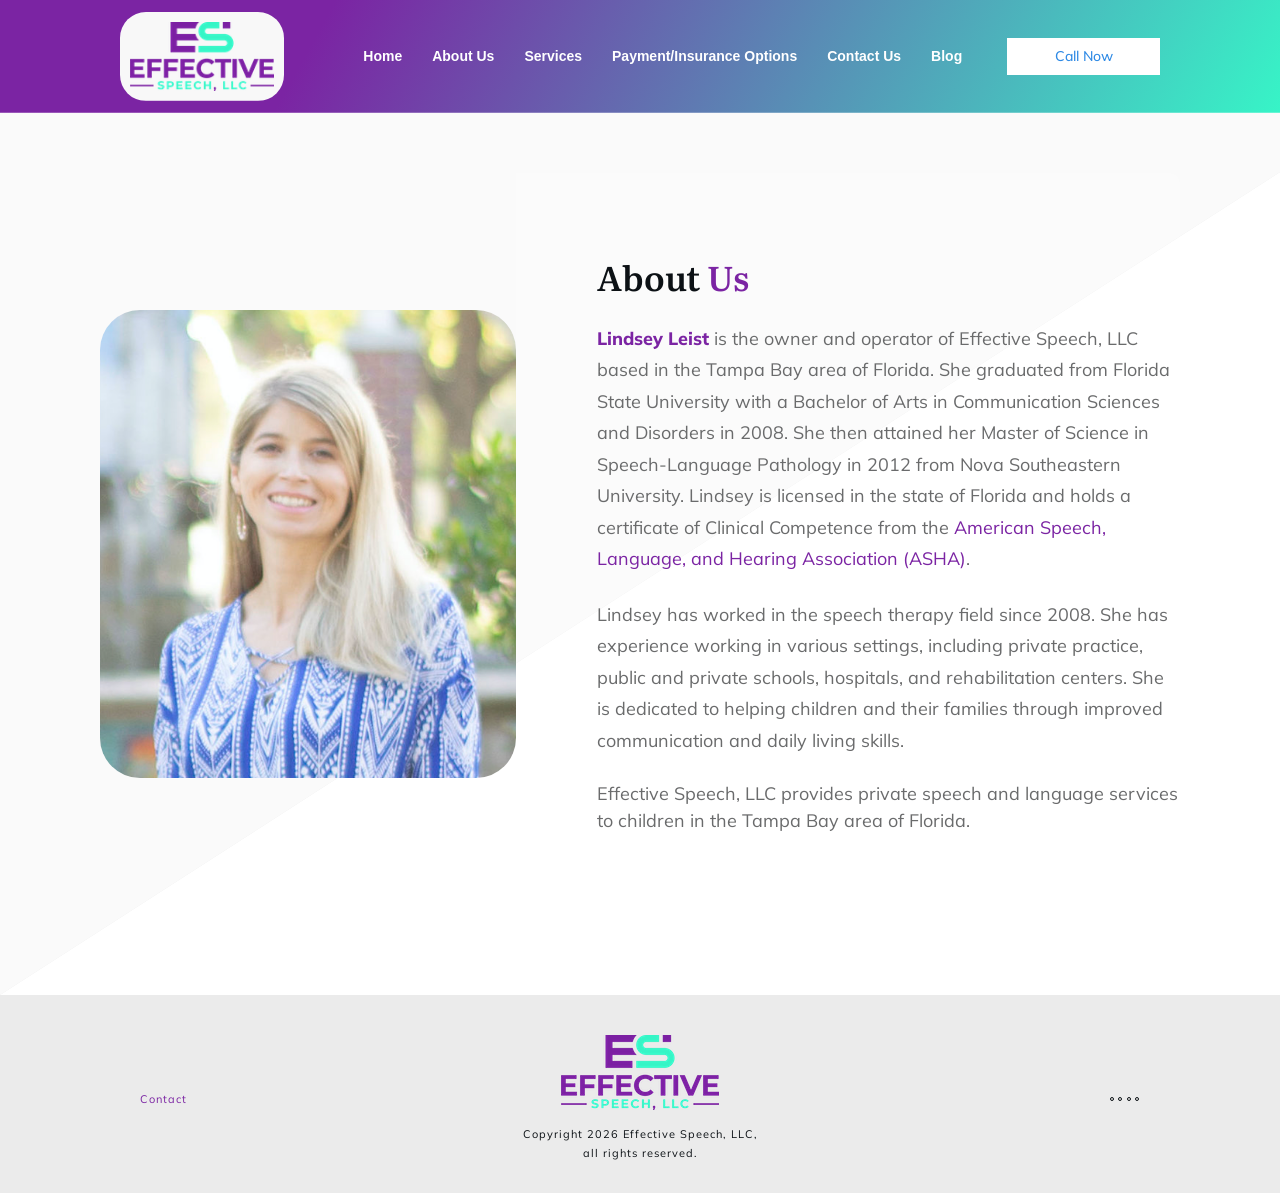
<file: about-effective-speech/index.html>
<!DOCTYPE html>
<!--[if IE 7]>
<html class="ie ie7" lang="en-US">
<![endif]-->
<!--[if IE 8]>
<html class="ie ie8" lang="en-US">
<![endif]-->
<!--[if !(IE 7) | !(IE 8)  ]><!-->
<html lang="en-US"class="tcb">
	<!--<![endif]-->
	<head>
				<meta charset="UTF-8"/>
								
						<meta name="viewport" content="width=device-width, initial-scale=1.0"/>

		<style type="text/css" id="tcb-style-base-page-56"  onLoad="typeof window.lightspeedOptimizeStylesheet === 'function' && window.lightspeedOptimizeStylesheet()" class="tcb-lightspeed-style">body:not(.tve_editor_page) .thrv_social_follow .tve_s_item a[href=""],body:not(.tve_editor_page) .thrive_author_links .tve_s_item a[href=""]{display:none;}.thrv-page-section{position:relative;box-sizing:border-box !important;}.thrv-page-section .tve-page-section-out{position:absolute;width:100%;height:100%;left:0px;top:0px;box-sizing:border-box;transition:box-shadow 0.5s ease 0s;overflow:hidden;}.thrv-page-section .tve-page-section-in{box-sizing:border-box;margin-right:auto;margin-left:auto;position:relative;z-index:1;min-height:40px;}.tve-page-section-in > .thrv_wrapper:first-child{margin-top:0px;}.tve-page-section-in > .thrv_wrapper:last-child{margin-bottom:0px;}.thrv_wrapper .tve-content-box-background{position:absolute;width:100%;left:0px;top:0px;overflow:hidden;background-clip:padding-box;height:100% !important;}.thrv_wrapper.thrv-content-box{box-sizing:border-box;position:relative;min-height:10px;}.thrv_wrapper.thrv-content-box div:not(.thrv_icon):not(.ui-resizable-handle):not(.tve-auxiliary-icon-element){box-sizing:border-box;}.tve-cb{display:inline-block;vertical-align:middle;clear:both;overflow:visible;width:100%;z-index:1;position:relative;min-height:10px;}.thrv_text_element a:not(.tcb-button-link){font-size:inherit;}.tcb-style-wrap strong{font-weight:var(--g-bold-weight,bold);}.thrv_text_element{overflow-wrap:break-word;}body:not(.tve_editor_page) .thrv_wrapper.thrv_footer,body:not(.tve_editor_page) .thrv_wrapper.thrv_header{padding:0px;}.notifications-content-wrapper.tcb-permanently-hidden{display:none !important;}.tcb-permanently-hidden{display:none !important;}.tar-disabled{cursor:default;opacity:0.4;pointer-events:none;}.tcb-flex-row{display:flex;flex-flow:row nowrap;align-items:stretch;justify-content:space-between;margin-top:0px;margin-left:-15px;padding-bottom:15px;padding-top:15px;}.tcb-flex-col{flex:1 1 auto;padding-top:0px;padding-left:15px;}.tcb-flex-row .tcb-flex-col{box-sizing:border-box;}.tcb-col{height:100%;display:flex;flex-direction:column;position:relative;}.tcb-flex-row .tcb-col{box-sizing:border-box;}html{text-rendering:auto !important;}html body{text-rendering:auto !important;}body.tve_lp::before{content:none;}.thrv_wrapper{margin-top:20px;margin-bottom:20px;padding:1px;}.thrv_wrapper div{box-sizing:content-box;}.thrv_wrapper.tve-elem-default-pad{padding:20px;}.thrv_wrapper.thrv_text_element,.thrv_wrapper.thrv-page-section,.thrv_wrapper.thrv_symbol{margin:0px;}.thrv_wrapper.thrv-columns{margin-top:10px;margin-bottom:10px;padding:0px;}p{font-size:1em;}.thrv_symbol.thrv_header,.thrv_symbol.thrv_footer{width:100%;position:relative;box-sizing:border-box;}.tve-page-section-out[data-clip-id]{transform:rotateZ(0deg);}:not(#_s):not(#_s) .tcb-conditional-display-placeholder{position:relative;min-height:var(--tcb-container-height-d,100px) !important;}:not(#_s):not(#_s) .tcb-conditional-display-placeholder.thrv-page-section{box-sizing:border-box;margin:0px;}:not(#_s):not(#_s) .tcb-conditional-display-placeholder.thrv-content-box{box-sizing:border-box;}:not(#_s):not(#_s) .tcb-conditional-display-placeholder .tve-page-section-out,:not(#_s):not(#_s) .tcb-conditional-display-placeholder .tve-content-box-background{box-sizing:border-box;position:absolute;width:100%;height:100%;left:0px;top:0px;overflow:hidden;}.thrv_wrapper.thrv_contentbox_shortcode{position:relative;}.thrv_wrapper.thrv_text_element{padding:1px;}.landingpage-section{flex-shrink:1;position:relative;margin:0px;padding:0px;display:flex;justify-content:center;align-items:center;width:100%;z-index:1;box-sizing:border-box !important;}.landingpage-section .section-content{position:relative;z-index:1;margin-left:auto;margin-right:auto;height:100%;width:100%;max-width:100%;box-sizing:border-box !important;}.landingpage-section .section-background{box-sizing:border-box;height:100%;position:absolute;top:0px;overflow:hidden;width:100%;max-width:100%;z-index:0;}.landingpage-section.hide-section{display:none;}@media (max-width:1023px){:not(#_s):not(#_s) .tcb-conditional-display-placeholder{min-height:var(--tcb-container-height-t) !important;}}@media (max-width:767px){html{overflow-x:hidden !important;}html,body{max-width:100vw !important;}.tcb-flex-row{flex-direction:column;}.tcb-flex-row.v-2{flex-direction:row;}.tcb-flex-row.v-2:not(.tcb-mobile-no-wrap){flex-wrap:wrap;}.tcb-flex-row.v-2:not(.tcb-mobile-no-wrap) > .tcb-flex-col{width:100%;flex:1 0 390px;max-width:100% !important;}:not(#_s):not(#_s) .tcb-conditional-display-placeholder{min-height:var(--tcb-container-height-m) !important;}}@media (max-width:1023px) and (min-width:768px){.tcb-flex-row.tcb-medium-wrap,.tcb-flex-row.tcb-resized.tcb-medium-wrap{flex-wrap:wrap;}.tcb-flex-row.tcb-medium-wrap > .tcb-flex-col,.tcb-flex-row.tcb-resized.tcb-medium-wrap > .tcb-flex-col{max-width:100% !important;}}@media screen and (-ms-high-contrast:active),(-ms-high-contrast:none){.tcb-flex-col{width:100%;}.tcb-col{display:block;}}@media screen and (max-device-width:480px){body{text-size-adjust:none;}}</style>		
		<title>About Us &#8211; Effective Speech: Speech Therapy in the Tampa Bay, FL Area</title>
<meta name='robots' content='max-image-preview:large' />
<link rel="alternate" type="application/rss+xml" title="Effective Speech: Speech Therapy in the Tampa Bay, FL Area &raquo; Feed" href="../feed/index.rss" />
<link rel="alternate" type="application/rss+xml" title="Effective Speech: Speech Therapy in the Tampa Bay, FL Area &raquo; Comments Feed" href="../comments/feed/index.rss" />
<link rel="alternate" title="oEmbed (JSON)" type="application/json+oembed" href="https://effectivespeech.org/wp-json/oembed/1.0/embed?url=https://effectivespeech.org/about-effective-speech/" />
<link rel="alternate" title="oEmbed (XML)" type="text/xml+oembed" href="https://effectivespeech.org/wp-json/oembed/1.0/embed?url=https://effectivespeech.org/about-effective-speech/&amp;format=xml" />

<style id='wp-emoji-styles-inline-css' type='text/css'>img.wp-smiley, img.emoji {
		display: inline !important;
		border: none !important;
		box-shadow: none !important;
		height: 1em !important;
		width: 1em !important;
		margin: 0 0.07em !important;
		vertical-align: -0.1em !important;
		background: none !important;
		padding: 0 !important;
	}
/*# sourceURL=wp-emoji-styles-inline-css */
</style>

<link rel='stylesheet' id='thrive-theme-landingpage-front-css' href='../wp-content/themes/thrive-theme/inc/assets/dist/landingpage-front%EF%B9%96ver=3.15.1.css' type='text/css' media='all' />
<link rel='stylesheet' id='thrive-theme-css' href='../wp-content/themes/thrive-theme/style%EF%B9%96ver=3.15.1.css' type='text/css' media='all' />









<link rel="https://api.w.org/" href="../wp-json/index.json" /><link rel="alternate" title="JSON" type="application/json" href="../wp-json/wp/v2/pages/56.json" /><link rel="EditURI" type="application/rsd+xml" title="RSD" href="../xmlrpc.php%EF%B9%96rsd.xml" />
<meta name="generator" content="WordPress 6.9.4" />
<link rel="canonical" href="https://effectivespeech.org/about-effective-speech/" />
<link rel='shortlink' href='https://effectivespeech.org/about-effective-speech/' />
<style type="text/css" id="tve_global_variables">:root{--tcb-background-author-image:url(https://secure.gravatar.com/avatar/3a16747dd7f48c0302de3d42da3683091cc4650128453dc5e39d47f4d70975f2.jpg);--tcb-background-user-image:url();--tcb-background-featured-image-thumbnail:url(../wp-content/plugins/thrive-visual-editor/editor/css/images/featured_image.png);--tcb-skin-color-0:hsla(var(--tcb-theme-main-master-h,210), var(--tcb-theme-main-master-s,77%), var(--tcb-theme-main-master-l,54%), var(--tcb-theme-main-master-a,1));--tcb-skin-color-0-h:var(--tcb-theme-main-master-h,210);--tcb-skin-color-0-s:var(--tcb-theme-main-master-s,77%);--tcb-skin-color-0-l:var(--tcb-theme-main-master-l,54%);--tcb-skin-color-0-a:var(--tcb-theme-main-master-a,1);--tcb-skin-color-1:hsla(calc(var(--tcb-theme-main-master-h,210) - 0 ), calc(var(--tcb-theme-main-master-s,77%) + 2% ), calc(var(--tcb-theme-main-master-l,54%) - 0% ), 0.5);--tcb-skin-color-1-h:calc(var(--tcb-theme-main-master-h,210) - 0 );--tcb-skin-color-1-s:calc(var(--tcb-theme-main-master-s,77%) + 2% );--tcb-skin-color-1-l:calc(var(--tcb-theme-main-master-l,54%) - 0% );--tcb-skin-color-1-a:0.5;--tcb-skin-color-2:rgb(248, 248, 248);--tcb-skin-color-2-h:0;--tcb-skin-color-2-s:0%;--tcb-skin-color-2-l:97%;--tcb-skin-color-2-a:1;--tcb-skin-color-3:hsla(calc(var(--tcb-theme-main-master-h,210) + 30 ), 85%, 13%, 1);--tcb-skin-color-3-h:calc(var(--tcb-theme-main-master-h,210) + 30 );--tcb-skin-color-3-s:85%;--tcb-skin-color-3-l:13%;--tcb-skin-color-3-a:1;--tcb-skin-color-4:rgb(12, 17, 21);--tcb-skin-color-4-h:206;--tcb-skin-color-4-s:27%;--tcb-skin-color-4-l:6%;--tcb-skin-color-4-a:1;--tcb-skin-color-5:rgb(106, 107, 108);--tcb-skin-color-5-h:210;--tcb-skin-color-5-s:0%;--tcb-skin-color-5-l:41%;--tcb-skin-color-5-a:1;--tcb-skin-color-8:hsla(calc(var(--tcb-theme-main-master-h,210) - 0 ), calc(var(--tcb-theme-main-master-s,77%) + 2% ), calc(var(--tcb-theme-main-master-l,54%) - 0% ), 0.18);--tcb-skin-color-8-h:calc(var(--tcb-theme-main-master-h,210) - 0 );--tcb-skin-color-8-s:calc(var(--tcb-theme-main-master-s,77%) + 2% );--tcb-skin-color-8-l:calc(var(--tcb-theme-main-master-l,54%) - 0% );--tcb-skin-color-8-a:0.18;--tcb-skin-color-9:hsla(calc(var(--tcb-theme-main-master-h,210) - 3 ), 56%, 96%, 1);--tcb-skin-color-9-h:calc(var(--tcb-theme-main-master-h,210) - 3 );--tcb-skin-color-9-s:56%;--tcb-skin-color-9-l:96%;--tcb-skin-color-9-a:1;--tcb-skin-color-10:hsla(calc(var(--tcb-theme-main-master-h,210) - 21 ), calc(var(--tcb-theme-main-master-s,77%) + 23% ), calc(var(--tcb-theme-main-master-l,54%) + 27% ), 1);--tcb-skin-color-10-h:calc(var(--tcb-theme-main-master-h,210) - 21 );--tcb-skin-color-10-s:calc(var(--tcb-theme-main-master-s,77%) + 23% );--tcb-skin-color-10-l:calc(var(--tcb-theme-main-master-l,54%) + 27% );--tcb-skin-color-10-a:1;--tcb-skin-color-13:hsla(calc(var(--tcb-theme-main-master-h,210) - 0 ), calc(var(--tcb-theme-main-master-s,77%) + 2% ), calc(var(--tcb-theme-main-master-l,54%) - 18% ), 0.5);--tcb-skin-color-13-h:calc(var(--tcb-theme-main-master-h,210) - 0 );--tcb-skin-color-13-s:calc(var(--tcb-theme-main-master-s,77%) + 2% );--tcb-skin-color-13-l:calc(var(--tcb-theme-main-master-l,54%) - 18% );--tcb-skin-color-13-a:0.5;--tcb-skin-color-14:rgb(230, 230, 230);--tcb-skin-color-14-h:0;--tcb-skin-color-14-s:0%;--tcb-skin-color-14-l:90%;--tcb-skin-color-14-a:1;--tcb-skin-color-16:hsla(calc(var(--tcb-theme-main-master-h,210) - 0 ), 3%, 36%, 1);--tcb-skin-color-16-h:calc(var(--tcb-theme-main-master-h,210) - 0 );--tcb-skin-color-16-s:3%;--tcb-skin-color-16-l:36%;--tcb-skin-color-16-a:1;--tcb-skin-color-18:hsla(calc(var(--tcb-theme-main-master-h,210) - 1 ), calc(var(--tcb-theme-main-master-s,77%) + 1% ), calc(var(--tcb-theme-main-master-l,54%) - 1% ), 0.8);--tcb-skin-color-18-h:calc(var(--tcb-theme-main-master-h,210) - 1 );--tcb-skin-color-18-s:calc(var(--tcb-theme-main-master-s,77%) + 1% );--tcb-skin-color-18-l:calc(var(--tcb-theme-main-master-l,54%) - 1% );--tcb-skin-color-18-a:0.8;--tcb-skin-color-19:hsla(calc(var(--tcb-theme-main-master-h,210) - 3 ), 56%, 96%, 0.85);--tcb-skin-color-19-h:calc(var(--tcb-theme-main-master-h,210) - 3 );--tcb-skin-color-19-s:56%;--tcb-skin-color-19-l:96%;--tcb-skin-color-19-a:0.85;--tcb-skin-color-20:hsla(calc(var(--tcb-theme-main-master-h,210) - 3 ), 56%, 96%, 0.9);--tcb-skin-color-20-h:calc(var(--tcb-theme-main-master-h,210) - 3 );--tcb-skin-color-20-s:56%;--tcb-skin-color-20-l:96%;--tcb-skin-color-20-a:0.9;--tcb-skin-color-21:hsla(calc(var(--tcb-theme-main-master-h,210) - 210 ), calc(var(--tcb-theme-main-master-s,77%) - 77% ), calc(var(--tcb-theme-main-master-l,54%) + 46% ), 1);--tcb-skin-color-21-h:calc(var(--tcb-theme-main-master-h,210) - 210 );--tcb-skin-color-21-s:calc(var(--tcb-theme-main-master-s,77%) - 77% );--tcb-skin-color-21-l:calc(var(--tcb-theme-main-master-l,54%) + 46% );--tcb-skin-color-21-a:1;--tcb-skin-color-22:rgb(255, 255, 255);--tcb-skin-color-22-h:0;--tcb-skin-color-22-s:0%;--tcb-skin-color-22-l:100%;--tcb-skin-color-22-a:1;--tcb-skin-color-23:rgb(32, 65, 71);--tcb-skin-color-23-h:189;--tcb-skin-color-23-s:37%;--tcb-skin-color-23-l:20%;--tcb-skin-color-23-a:1;--tcb-skin-color-24:rgb(59, 59, 59);--tcb-skin-color-24-h:0;--tcb-skin-color-24-s:0%;--tcb-skin-color-24-l:23%;--tcb-skin-color-24-a:1;--tcb-skin-color-25:hsla(calc(var(--tcb-theme-main-master-h,210) - 0 ), calc(var(--tcb-theme-main-master-s,77%) + 5% ), calc(var(--tcb-theme-main-master-l,54%) + 8% ), 0.04);--tcb-skin-color-25-h:calc(var(--tcb-theme-main-master-h,210) - 0 );--tcb-skin-color-25-s:calc(var(--tcb-theme-main-master-s,77%) + 5% );--tcb-skin-color-25-l:calc(var(--tcb-theme-main-master-l,54%) + 8% );--tcb-skin-color-25-a:0.04;--tcb-skin-color-26:hsla(calc(var(--tcb-theme-main-master-h,210) + 1 ), calc(var(--tcb-theme-main-master-s,77%) + 6% ), calc(var(--tcb-theme-main-master-l,54%) + 9% ), 0.12);--tcb-skin-color-26-h:calc(var(--tcb-theme-main-master-h,210) + 1 );--tcb-skin-color-26-s:calc(var(--tcb-theme-main-master-s,77%) + 6% );--tcb-skin-color-26-l:calc(var(--tcb-theme-main-master-l,54%) + 9% );--tcb-skin-color-26-a:0.12;--tcb-skin-color-27:hsla(calc(var(--tcb-theme-main-master-h,210) + 10 ), calc(var(--tcb-theme-main-master-s,77%) + 6% ), calc(var(--tcb-theme-main-master-l,54%) + 17% ), 1);--tcb-skin-color-27-h:calc(var(--tcb-theme-main-master-h,210) + 10 );--tcb-skin-color-27-s:calc(var(--tcb-theme-main-master-s,77%) + 6% );--tcb-skin-color-27-l:calc(var(--tcb-theme-main-master-l,54%) + 17% );--tcb-skin-color-27-a:1;--tcb-skin-color-28:hsla(calc(var(--tcb-theme-main-master-h,210) + 2 ), calc(var(--tcb-theme-main-master-s,77%) - 34% ), calc(var(--tcb-theme-main-master-l,54%) + 27% ), 1);--tcb-skin-color-28-h:calc(var(--tcb-theme-main-master-h,210) + 2 );--tcb-skin-color-28-s:calc(var(--tcb-theme-main-master-s,77%) - 34% );--tcb-skin-color-28-l:calc(var(--tcb-theme-main-master-l,54%) + 27% );--tcb-skin-color-28-a:1;--tcb-skin-color-29:hsla(calc(var(--tcb-theme-main-master-h,210) - 0 ), calc(var(--tcb-theme-main-master-s,77%) + 6% ), calc(var(--tcb-theme-main-master-l,54%) + 10% ), 0.4);--tcb-skin-color-29-h:calc(var(--tcb-theme-main-master-h,210) - 0 );--tcb-skin-color-29-s:calc(var(--tcb-theme-main-master-s,77%) + 6% );--tcb-skin-color-29-l:calc(var(--tcb-theme-main-master-l,54%) + 10% );--tcb-skin-color-29-a:0.4;--tcb-skin-color-30:hsla(calc(var(--tcb-theme-main-master-h,210) - 1 ), calc(var(--tcb-theme-main-master-s,77%) + 5% ), calc(var(--tcb-theme-main-master-l,54%) + 8% ), 0.85);--tcb-skin-color-30-h:calc(var(--tcb-theme-main-master-h,210) - 1 );--tcb-skin-color-30-s:calc(var(--tcb-theme-main-master-s,77%) + 5% );--tcb-skin-color-30-l:calc(var(--tcb-theme-main-master-l,54%) + 8% );--tcb-skin-color-30-a:0.85;--tcb-main-master-h:281;--tcb-main-master-s:64%;--tcb-main-master-l:39%;--tcb-main-master-a:1;--tcb-theme-main-master-h:281;--tcb-theme-main-master-s:64%;--tcb-theme-main-master-l:39%;--tcb-theme-main-master-a:1;}</style>

<style type="text/css" id="thrive-default-styles">@media (min-width: 300px) { #tcb_landing_page .tcb-style-wrap h1{ color:var(--tcb-skin-color-4);--tcb-applied-color:var$(--tcb-skin-color-4);font-family:Literata;--g-regular-weight:400;font-weight:var(--g-bold-weight, bold);font-size:40px;background-color:rgba(0, 0, 0, 0);font-style:normal;margin:0px;padding-top:0px;padding-bottom:24px;text-decoration:rgba(10, 10, 10, 0.85);text-transform:none;border-left:0px none rgba(10, 10, 10, 0.85);--g-bold-weight:600;line-height:1.3em; }#tcb_landing_page .tcb-style-wrap h2{ font-family:Literata;--g-regular-weight:400;font-weight:var(--g-bold-weight, bold);color:var(--tcb-skin-color-4);--tcb-applied-color:var$(--tcb-skin-color-4);--g-bold-weight:600;padding-top:0px;margin-top:0px;padding-bottom:24px;margin-bottom:0px;font-size:34px;line-height:1.4em; }#tcb_landing_page .tcb-style-wrap h3{ font-family:Literata;--g-regular-weight:400;font-weight:var(--g-bold-weight, bold);color:var(--tcb-skin-color-4);--tcb-applied-color:var$(--tcb-skin-color-4);--g-bold-weight:600;padding-top:0px;margin-top:0px;padding-bottom:24px;margin-bottom:0px;font-size:24px;line-height:1.4em; }#tcb_landing_page .tcb-style-wrap h4{ font-family:Literata;--g-regular-weight:400;font-weight:var(--g-bold-weight, bold);color:var(--tcb-skin-color-4);--tcb-applied-color:var$(--tcb-skin-color-4);--g-bold-weight:600;padding-top:0px;margin-top:0px;padding-bottom:24px;margin-bottom:0px;font-size:20px;line-height:1.4em; }#tcb_landing_page .tcb-style-wrap h5{ font-family:Literata;--g-regular-weight:400;font-weight:var(--g-bold-weight, bold);color:var(--tcb-skin-color-4);--tcb-applied-color:var$(--tcb-skin-color-4);--g-bold-weight:600;padding-top:0px;margin-top:0px;padding-bottom:24px;margin-bottom:0px;line-height:1.4em; }#tcb_landing_page .tcb-style-wrap h6{ font-family:Literata;--g-regular-weight:400;font-weight:var(--g-bold-weight, bold);color:var(--tcb-skin-color-4);--tcb-applied-color:var$(--tcb-skin-color-4);--g-bold-weight:600;padding-top:0px;margin-top:0px;padding-bottom:24px;margin-bottom:0px;line-height:1.6em; }#tcb_landing_page .tcb-style-wrap p{ color:var(--tcb-skin-color-5);--tcb-applied-color:var$(--tcb-skin-color-5);font-family:Muli;--g-regular-weight:400;--g-bold-weight:800;font-weight:var(--g-regular-weight, normal);font-size:18px;padding-top:0px;margin-top:0px;padding-bottom:24px;margin-bottom:0px; }#tcb_landing_page :not(.inc) .thrv_text_element a:not(.tcb-button-link), :not(.inc) .tcb-styled-list a, :not(.inc) .tcb-numbered-list a, .tve-input-option-text a, .tcb-post-content p a, .tcb-post-content li a, .tcb-post-content blockquote a, .tcb-post-content pre a{ --tcb-applied-color:var$(--tcb-skin-color-5);font-family:inherit;--g-regular-weight:400;--g-bold-weight:800;font-weight:var(--g-regular-weight, normal);font-size:inherit;text-decoration-line:none;--eff:none;text-decoration-color:var(--eff-color, currentColor);color:var(--tcb-skin-color-0); }#tcb_landing_page :not(.inc) .thrv_text_element a:not(.tcb-button-link):hover, :not(.inc) .tcb-styled-list a:hover, :not(.inc) .tcb-numbered-list a:hover, .tve-input-option-text a:hover, .tcb-post-content p a:hover, .tcb-post-content li a:hover, .tcb-post-content blockquote a:hover, .tcb-post-content pre a:hover { text-decoration-line:none;--eff:none;text-decoration-color:var(--eff-color, currentColor);color:var(--tcb-skin-color-3); }#tcb_landing_page .tcb-style-wrap ul:not([class*="menu"]), .tcb-style-wrap ol{ color:var(--tcb-skin-color-5);--tcb-applied-color:var$(--tcb-skin-color-5);font-family:Muli;--g-regular-weight:400;--g-bold-weight:800;font-weight:var(--g-regular-weight, normal);font-size:18px;margin-top:0px;margin-bottom:0px;padding-top:0px;padding-bottom:12px;padding-left:0px; }#tcb_landing_page .tcb-style-wrap li:not([class*="menu"]){ color:var(--tcb-skin-color-5);--tcb-applied-color:var$(--tcb-skin-color-5);font-family:Muli;--g-regular-weight:400;--g-bold-weight:800;font-weight:var(--g-regular-weight, normal);font-size:18px;line-height:1.4em;padding-bottom:16px;margin-bottom:0px; }#tcb_landing_page .tcb-style-wrap blockquote{ color:var(--tcb-skin-color-5);--tcb-applied-color:var$(--tcb-skin-color-5);font-family:Muli;--g-regular-weight:400;--g-bold-weight:800;font-weight:var(--g-regular-weight, normal);font-size:18px;padding-top:0px;padding-bottom:0px;border-left:2px solid var(--tcb-skin-color-1);margin-top:0px;margin-bottom:24px; }body, .tcb-plain-text{ color:var(--tcb-skin-color-5);--tcb-applied-color:var$(--tcb-skin-color-5);font-family:Muli;--g-regular-weight:400;--g-bold-weight:800;font-weight:var(--g-regular-weight, normal);font-size:18px; } }@media (max-width: 1023px) { #tcb_landing_page .tcb-style-wrap h1{ font-size:36px;padding-bottom:22px;margin-bottom:0px; }#tcb_landing_page .tcb-style-wrap h2{ padding-bottom:22px;margin-bottom:0px;font-size:28px; }#tcb_landing_page .tcb-style-wrap h3{ padding-bottom:22px;margin-bottom:0px;font-size:22px; }#tcb_landing_page .tcb-style-wrap h4{ padding-bottom:22px;margin-bottom:0px; }#tcb_landing_page .tcb-style-wrap h5{ padding-bottom:22px;margin-bottom:0px; }#tcb_landing_page .tcb-style-wrap h6{ padding-bottom:22px;margin-bottom:0px; }#tcb_landing_page .tcb-style-wrap p{ padding-bottom:22px;margin-bottom:0px;padding-top:0px;margin-top:0px; }#tcb_landing_page .tcb-style-wrap ul:not([class*="menu"]), .tcb-style-wrap ol{ padding-top:0px;padding-bottom:4px; }#tcb_landing_page .tcb-style-wrap li:not([class*="menu"]){ line-height:1.75em;--tcb-typography-line-height:1.75em;padding-bottom:14px;margin-bottom:0px; }#tcb_landing_page .tcb-style-wrap blockquote{ margin-bottom:22px; } }@media (max-width: 767px) { #tcb_landing_page .tcb-style-wrap h1{ font-size:28px;padding-bottom:20px;margin-bottom:0px; }#tcb_landing_page .tcb-style-wrap h2{ font-size:24px;padding-bottom:20px;margin-bottom:0px; }#tcb_landing_page .tcb-style-wrap h3{ font-size:22px;padding-bottom:20px;margin-bottom:0px; }#tcb_landing_page .tcb-style-wrap h4{ font-size:20px;padding-bottom:20px;margin-bottom:0px; }#tcb_landing_page .tcb-style-wrap h5{ padding-bottom:20px;margin-bottom:0px; }#tcb_landing_page .tcb-style-wrap h6{ padding-bottom:20px;margin-bottom:0px; }#tcb_landing_page .tcb-style-wrap p{ padding-bottom:20px;margin-bottom:0px;padding-top:0px;margin-top:0px; }#tcb_landing_page .tcb-style-wrap ul:not([class*="menu"]), .tcb-style-wrap ol{ padding-left:0px;padding-bottom:4px;padding-top:0px; }#tcb_landing_page .tcb-style-wrap li:not([class*="menu"]){ padding-bottom:10px;margin-bottom:0px; }#tcb_landing_page .tcb-style-wrap blockquote{ margin-bottom:20px; } }</style><style type="text/css" class="tcb_skin_lp_typography">@media (min-width: 300px) { #tcb_landing_page .tcb-style-wrap h1{ color:var(--tcb-skin-color-4);--tcb-applied-color:var$(--tcb-skin-color-4);font-family:Literata;--g-regular-weight:400;font-weight:var(--g-bold-weight, bold);font-size:40px;background-color:rgba(0, 0, 0, 0);font-style:normal;margin:0px;padding-top:0px;padding-bottom:24px;text-decoration:rgba(10, 10, 10, 0.85);text-transform:none;border-left:0px none rgba(10, 10, 10, 0.85);--g-bold-weight:600;line-height:1.3em; }#tcb_landing_page .tcb-style-wrap h2{ font-family:Literata;--g-regular-weight:400;font-weight:var(--g-bold-weight, bold);color:var(--tcb-skin-color-4);--tcb-applied-color:var$(--tcb-skin-color-4);--g-bold-weight:600;padding-top:0px;margin-top:0px;padding-bottom:24px;margin-bottom:0px;font-size:34px;line-height:1.4em; }#tcb_landing_page .tcb-style-wrap h3{ font-family:Literata;--g-regular-weight:400;font-weight:var(--g-bold-weight, bold);color:var(--tcb-skin-color-4);--tcb-applied-color:var$(--tcb-skin-color-4);--g-bold-weight:600;padding-top:0px;margin-top:0px;padding-bottom:24px;margin-bottom:0px;font-size:24px;line-height:1.4em; }#tcb_landing_page .tcb-style-wrap h4{ font-family:Literata;--g-regular-weight:400;font-weight:var(--g-bold-weight, bold);color:var(--tcb-skin-color-4);--tcb-applied-color:var$(--tcb-skin-color-4);--g-bold-weight:600;padding-top:0px;margin-top:0px;padding-bottom:24px;margin-bottom:0px;font-size:20px;line-height:1.4em; }#tcb_landing_page .tcb-style-wrap h5{ font-family:Literata;--g-regular-weight:400;font-weight:var(--g-bold-weight, bold);color:var(--tcb-skin-color-4);--tcb-applied-color:var$(--tcb-skin-color-4);--g-bold-weight:600;padding-top:0px;margin-top:0px;padding-bottom:24px;margin-bottom:0px;line-height:1.4em; }#tcb_landing_page .tcb-style-wrap h6{ font-family:Literata;--g-regular-weight:400;font-weight:var(--g-bold-weight, bold);color:var(--tcb-skin-color-4);--tcb-applied-color:var$(--tcb-skin-color-4);--g-bold-weight:600;padding-top:0px;margin-top:0px;padding-bottom:24px;margin-bottom:0px;line-height:1.6em; }#tcb_landing_page .tcb-style-wrap p{ color:var(--tcb-skin-color-5);--tcb-applied-color:var$(--tcb-skin-color-5);font-family:Muli;--g-regular-weight:400;--g-bold-weight:800;font-weight:var(--g-regular-weight, normal);font-size:18px;padding-top:0px;margin-top:0px;padding-bottom:24px;margin-bottom:0px; }#tcb_landing_page :not(.inc) .thrv_text_element a:not(.tcb-button-link), :not(.inc) .tcb-styled-list a, :not(.inc) .tcb-numbered-list a, .tve-input-option-text a, .tcb-post-content p a, .tcb-post-content li a, .tcb-post-content blockquote a, .tcb-post-content pre a{ --tcb-applied-color:var$(--tcb-skin-color-5);font-family:inherit;--g-regular-weight:400;--g-bold-weight:800;font-weight:var(--g-regular-weight, normal);font-size:inherit;text-decoration-line:none;--eff:none;text-decoration-color:var(--eff-color, currentColor);color:var(--tcb-skin-color-0); }#tcb_landing_page :not(.inc) .thrv_text_element a:not(.tcb-button-link):hover, :not(.inc) .tcb-styled-list a:hover, :not(.inc) .tcb-numbered-list a:hover, .tve-input-option-text a:hover, .tcb-post-content p a:hover, .tcb-post-content li a:hover, .tcb-post-content blockquote a:hover, .tcb-post-content pre a:hover { text-decoration-line:none;--eff:none;text-decoration-color:var(--eff-color, currentColor);color:var(--tcb-skin-color-3); }#tcb_landing_page .tcb-style-wrap ul:not([class*="menu"]), .tcb-style-wrap ol{ color:var(--tcb-skin-color-5);--tcb-applied-color:var$(--tcb-skin-color-5);font-family:Muli;--g-regular-weight:400;--g-bold-weight:800;font-weight:var(--g-regular-weight, normal);font-size:18px;margin-top:0px;margin-bottom:0px;padding-top:0px;padding-bottom:12px;padding-left:0px; }#tcb_landing_page .tcb-style-wrap li:not([class*="menu"]){ color:var(--tcb-skin-color-5);--tcb-applied-color:var$(--tcb-skin-color-5);font-family:Muli;--g-regular-weight:400;--g-bold-weight:800;font-weight:var(--g-regular-weight, normal);font-size:18px;line-height:1.4em;padding-bottom:16px;margin-bottom:0px; }#tcb_landing_page .tcb-style-wrap blockquote{ color:var(--tcb-skin-color-5);--tcb-applied-color:var$(--tcb-skin-color-5);font-family:Muli;--g-regular-weight:400;--g-bold-weight:800;font-weight:var(--g-regular-weight, normal);font-size:18px;padding-top:0px;padding-bottom:0px;border-left:2px solid var(--tcb-skin-color-1);margin-top:0px;margin-bottom:24px; }body, .tcb-plain-text{ color:var(--tcb-skin-color-5);--tcb-applied-color:var$(--tcb-skin-color-5);font-family:Muli;--g-regular-weight:400;--g-bold-weight:800;font-weight:var(--g-regular-weight, normal);font-size:18px; } }@media (max-width: 1023px) { #tcb_landing_page .tcb-style-wrap h1{ font-size:36px;padding-bottom:22px;margin-bottom:0px; }#tcb_landing_page .tcb-style-wrap h2{ padding-bottom:22px;margin-bottom:0px;font-size:28px; }#tcb_landing_page .tcb-style-wrap h3{ padding-bottom:22px;margin-bottom:0px;font-size:22px; }#tcb_landing_page .tcb-style-wrap h4{ padding-bottom:22px;margin-bottom:0px; }#tcb_landing_page .tcb-style-wrap h5{ padding-bottom:22px;margin-bottom:0px; }#tcb_landing_page .tcb-style-wrap h6{ padding-bottom:22px;margin-bottom:0px; }#tcb_landing_page .tcb-style-wrap p{ padding-bottom:22px;margin-bottom:0px;padding-top:0px;margin-top:0px; }#tcb_landing_page .tcb-style-wrap ul:not([class*="menu"]), .tcb-style-wrap ol{ padding-top:0px;padding-bottom:4px; }#tcb_landing_page .tcb-style-wrap li:not([class*="menu"]){ line-height:1.75em;--tcb-typography-line-height:1.75em;padding-bottom:14px;margin-bottom:0px; }#tcb_landing_page .tcb-style-wrap blockquote{ margin-bottom:22px; } }@media (max-width: 767px) { #tcb_landing_page .tcb-style-wrap h1{ font-size:28px;padding-bottom:20px;margin-bottom:0px; }#tcb_landing_page .tcb-style-wrap h2{ font-size:24px;padding-bottom:20px;margin-bottom:0px; }#tcb_landing_page .tcb-style-wrap h3{ font-size:22px;padding-bottom:20px;margin-bottom:0px; }#tcb_landing_page .tcb-style-wrap h4{ font-size:20px;padding-bottom:20px;margin-bottom:0px; }#tcb_landing_page .tcb-style-wrap h5{ padding-bottom:20px;margin-bottom:0px; }#tcb_landing_page .tcb-style-wrap h6{ padding-bottom:20px;margin-bottom:0px; }#tcb_landing_page .tcb-style-wrap p{ padding-bottom:20px;margin-bottom:0px;padding-top:0px;margin-top:0px; }#tcb_landing_page .tcb-style-wrap ul:not([class*="menu"]), .tcb-style-wrap ol{ padding-left:0px;padding-bottom:4px;padding-top:0px; }#tcb_landing_page .tcb-style-wrap li:not([class*="menu"]){ padding-bottom:10px;margin-bottom:0px; }#tcb_landing_page .tcb-style-wrap blockquote{ margin-bottom:20px; } }</style>			<style class="tve_custom_style">@media (min-width:300px){.tve_post_lp > div >:not(#tve){--page-section-max-width:1080px;}.thrv_header .symbol-section-in{max-width:var(--page-section-max-width,1080px) !important;}.thrv_footer .symbol-section-in{max-width:var(--page-section-max-width,1080px) !important;}.thrv_header .symbol-section-in,.thrv_footer .symbol-section-in{box-sizing:border-box;}[data-css="tve-u-186afb69b0b"]{border-radius:40px;overflow:hidden;background-image:url("../wp-content/uploads/2023/03/Lindsey-Leist-head-shot-1.png") !important;background-size:cover !important;background-position:50% 0% !important;background-attachment:scroll !important;background-repeat:no-repeat !important;--background-image:url("../wp-content/uploads/2023/03/Lindsey-Leist-head-shot-1.png") !important;--background-size:cover !important;--background-position:50% 0% !important;--background-attachment:scroll !important;--background-repeat:no-repeat !important;--tve-applied-background-image:url("../wp-content/uploads/2023/03/Lindsey-Leist-head-shot-1.png") !important;}[data-css="tve-u-186afb69b0c"]{height:468px !important;}[data-css="tve-u-186afb69b18"]{margin-bottom:0px !important;}[data-css="tve-u-186afb69b05"]{max-width:1100px;min-width:auto;}[data-css="tve-u-186afb69b0f"]{margin-bottom:20px !important;}[data-css="tve-u-186afb69b06"]{border-radius:10px;overflow:hidden;margin-bottom:20px !important;margin-top:0px !important;background-color:transparent !important;}[data-css="tve-u-186afb69b04"]{clip-path:url("#clip-bottom-a99ce1b161e56");-webkit-clip-path:url("#clip-bottom-a99ce1b161e56");background-color:var(--tcb-local-color-4f1cc,rgb(230,230,230))!important;background-image:linear-gradient(rgba(255,255,255,0.8),rgba(255,255,255,0.8)) !important;background-size:auto !important;background-position:50% 50% !important;background-attachment:scroll !important;background-repeat:no-repeat !important;}[data-css="tve-u-186afb69b07"] > .tcb-flex-col > .tcb-col{justify-content:center;}[data-css="tve-u-186afb69b08"]{max-width:38.5%;}[data-css="tve-u-186afb69b0d"]{max-width:61.5%;}[data-css="tve-u-186afb69b0e"]{background-color:rgba(255,255,255,0.1) !important;padding:12% 0% 12% 12% !important;background-image:none !important;}[data-css="tve-u-186afb69b07"] > .tcb-flex-col{padding-left:0px;}[data-css="tve-u-186afb69b07"]{margin-left:0px;padding:0px !important;}:not(#tve) [data-css="tve-u-186afb69b10"]{padding-bottom:0px !important;margin-bottom:0px !important;}[data-css="tve-u-186afb69b11"]{color:var(--tcb-local-color-0027b,rgb(47,138,231))!important;}[data-css="tve-u-186afb69b03"]{border-bottom:none;padding:60px 40px !important;--tcb-local-color-d63d5:var(--tcb-skin-color-16);--tcb-local-related-d63d5:--tcb-skin-color-16;--tcb-local-default-d63d5:rgb(90,93,96);--tcb-local-color-4f1cc:var(--tcb-skin-color-14);--tcb-local-related-4f1cc:--tcb-skin-color-14;--tcb-local-default-4f1cc:rgb(230,230,230);--tcb-local-color-0027b:var(--tcb-skin-color-0);--tcb-local-related-0027b:--tcb-skin-color-0;--tcb-local-default-0027b:rgb(47,138,231);}[data-css="tve-u-186afb69b03"] .tve-page-section-in{display:block;}[data-css="tve-u-186afb69b09"]{--tve-color:var(--tcb-local-color-4f1cc,rgb(230,230,230));text-align:center;background-color:transparent !important;padding:0px !important;background-image:none !important;}[data-css="tve-u-186afb69b0a"]{margin-top:0px !important;margin-bottom:0px !important;padding:0px !important;}[data-css="tve-u-186afb69b0a"] > .tve-cb{display:block;}[data-css="tve-u-186afb940eb"]{color:var(--tcb-skin-color-0) !important;}}@media (max-width:1023px){[data-css="tve-u-186afb69b03"]{padding:40px !important;}[data-css="tve-u-186afb69b06"]{float:none;max-width:70%;margin-bottom:20px !important;margin-left:auto !important;margin-right:auto !important;}[data-css="tve-u-186afb69b0e"]{padding:30px 0% 0% !important;}[data-css="tve-u-186afb69b07"]{flex-wrap:wrap !important;}[data-css="tve-u-186afb69b0c"]{height:400px !important;}[data-css="tve-u-186afb69b07"] .tcb-flex-col{flex-basis:400px !important;}}@media (max-width:767px){[data-css="tve-u-186afb69b03"]{padding:30px 20px !important;}[data-css="tve-u-186afb69b0c"]{height:330px !important;}[data-css="tve-u-186afb69b0b"]{border-radius:20px;overflow:hidden;}[data-css="tve-u-186afb69b07"]{flex-wrap:wrap !important;}[data-css="tve-u-186afb69b07"] .tcb-flex-col{flex-basis:390px !important;}[data-css="tve-u-186afb69b04"]{clip-path:url("#clip-mobile-bottom-a99ce1b161e56");-webkit-clip-path:url("#clip-mobile-bottom-a99ce1b161e56");}[data-css="tve-u-186afb69b06"]{max-width:100%;margin-bottom:20px !important;}[data-css="tve-u-186afb69b0e"]{padding-top:20px !important;}[data-css="tve-u-186afb69b0f"]{margin-bottom:10px !important;}}</style> 			
		<style>html {
                height: auto;
            }

            html.tcb-editor {
                overflow-y: initial;
            }

            body:before, body:after {
                height: 0 !important;
            }

            .thrv_page_section .out {
                max-width: none
            }

            .tve_wrap_all {
                position: relative;
            }

            /* Content Width - inherit Content Width directly from LP settings */
            .thrv-page-section[data-inherit-lp-settings="1"] .tve-page-section-in {
                max-width: 1080px !important;
                max-width: var(--page-section-max-width) !important;
            }
			/* set the max-width also for over content settings */
            body.tcb-full-header .thrv_header,
            body.tcb-full-footer .thrv_footer {
                width: 100vw;
				max-width: 100vw;
                left: 50%;
                right: 50%;
                margin-left: -50vw !important;
                margin-right: -50vw !important;
            }
		</style>

	<style id="mirror-static-site">
.mirror-static-cta,.mirror-static-note{margin:20px 0;padding:24px;border:1px solid rgba(12,17,21,0.12);border-radius:18px;background:#f8fafb;box-shadow:0 12px 30px rgba(12,17,21,0.08);}
.mirror-static-cta h3,.mirror-static-note h3{margin:0 0 12px;color:#0c1115;font-size:28px;line-height:1.2;}
.mirror-static-cta p,.mirror-static-note p{margin:0 0 12px;color:#42515a;line-height:1.7;}
.mirror-static-cta p:last-child,.mirror-static-note p:last-child{margin-bottom:0;}
.mirror-static-actions{display:flex;flex-wrap:wrap;gap:12px;margin-top:18px;}
.mirror-static-button{display:inline-flex;align-items:center;justify-content:center;padding:12px 18px;border-radius:999px;background:#0c1115;color:#fff !important;font-weight:700;text-decoration:none !important;}
.mirror-static-button.is-secondary{background:#ffffff;color:#0c1115 !important;border:1px solid rgba(12,17,21,0.16);}
@media (max-width: 767px){
  .mirror-static-cta,.mirror-static-note{padding:20px;}
  .mirror-static-cta h3,.mirror-static-note h3{font-size:24px;}
  .thrv_header .tcb-flex-row,
  .thrv_header .tcb-flex-row.v-2{
    flex-direction:column !important;
    align-items:stretch !important;
  }
  .thrv_header .tcb-flex-row > .tcb-flex-col{
    max-width:100% !important;
    flex:1 1 auto !important;
    padding-left:0 !important;
  }
  .thrv_header .thrv_widget_menu.thrv_wrapper{
    width:100% !important;
    background:rgba(255,255,255,0.92) !important;
    border-radius:18px;
    padding:12px 16px !important;
  }
  .thrv_header .thrv_widget_menu.thrv_wrapper ul.tve_w_menu{
    align-items:center !important;
    text-align:center !important;
  }
  .thrv_header .thrv_widget_menu.thrv_wrapper ul.tve_w_menu > li > a{
    justify-content:center !important;
    color:#0c1115 !important;
    font-weight:600 !important;
    visibility:visible !important;
  }
  .thrv_header .thrv_widget_menu.thrv_wrapper ul.tve_w_menu > li > a span{
    visibility:visible !important;
  }
}
@media (max-width: 1023px){
  .thrv_widget_menu .tve-m-trigger{display:none !important;}
  .thrv_widget_menu.thrv_wrapper[class*="tve-custom-menu-switch-icon-"] ul.tve_w_menu,
  .thrv_widget_menu.thrv_wrapper[class*="tve-custom-menu-switch-icon-"].tve-mobile-dropdown ul.tve_w_menu,
  .thrv_widget_menu.thrv_wrapper[class*="tve-custom-menu-switch-icon-"].tve-mobile-side-right ul.tve_w_menu,
  .thrv_widget_menu.thrv_wrapper[class*="tve-custom-menu-switch-icon-"].tve-mobile-side-left ul.tve_w_menu,
  .thrv_widget_menu.thrv_wrapper[class*="tve-custom-menu-switch-icon-"].tve-mobile-side-fullscreen ul.tve_w_menu,
  .thrv_widget_menu[data-tve-switch-icon*="mobile"].tve-mobile-dropdown .tve_w_menu,
  .thrv_widget_menu[data-tve-switch-icon*="tablet"].tve-mobile-dropdown .tve_w_menu{
    display:flex !important;
    position:static !important;
    flex-direction:column !important;
    align-items:flex-start !important;
    gap:8px;
    width:100% !important;
    height:auto !important;
    max-height:none !important;
    opacity:1 !important;
    overflow:visible !important;
    padding:0 !important;
    box-shadow:none !important;
    background:transparent !important;
  }
  .thrv_widget_menu.thrv_wrapper[class*="tve-custom-menu-switch-icon-"] ul.tve_w_menu > li{
    width:100% !important;
    margin:0 !important;
  }
  .thrv_widget_menu.thrv_wrapper[class*="tve-custom-menu-switch-icon-"] ul.tve_w_menu > li > a{
    padding:8px 0 !important;
  }
}
</style>
<link id="mirror-google-fonts" rel="preconnect" href="https://fonts.googleapis.com">
<link rel="preconnect" href="https://fonts.gstatic.com" crossorigin>
<link rel="stylesheet" href="https://fonts.googleapis.com/css2?family=Literata:ital,wght@0,400;0,500;0,600;0,700;1,400;1,500;1,600;1,700&family=Muli:ital,wght@0,200;0,300;0,400;0,500;0,600;0,700;0,800;0,900;1,400;1,500;1,600;1,700;1,800&display=swap">
<link id="mirror-favicon" rel="icon" type="image/png" href="../wp-content/uploads/2023/03/cropped-44823_Effective_Speech__LLC_SR-01-1.png">
</head>
		<body class="wp-singular page-template-default page page-id-56 wp-theme-thrive-theme tve_lp"style="" data-css="tve-u-17081d94adb"> 				<div class="wrp cnt bSe" style="display: none">
			<div class="awr"></div>
		</div>
		<div class="tve_wrap_all" id="tcb_landing_page">
			<div class="tve_post_lp tve_lp_tcb2-shapeshift-blank-page tve_lp_template_wrapper" style="">
								<div id="tve_flt" class="tve_flt tcb-style-wrap"><div id="tve_editor" class="tve_shortcode_editor tar-main-content" data-post-id="56"><div id="thrive-header" class="thrv_wrapper thrv_symbol thrive-shortcode thrv_header tve_no_drag thrv_symbol_40  tve-default-state" data-id="40" data-selector=".thrv_symbol_40" data-shortcode="thrive_header" data-tcb-elem-type="header" data-element-name="Header"><div class="thrive-shortcode-html thrive-symbol-shortcode tve-default-state" data-symbol-id="40"><style type="text/css" id="tcb-style-base-tcb_symbol-40"  onLoad="typeof window.lightspeedOptimizeStylesheet === 'function' && window.lightspeedOptimizeStylesheet()" class="tcb-lightspeed-style">.thrv_widget_menu{position:relative;z-index:10;}.thrv_widget_menu .fixed-menu-item{position:fixed !important;}.thrv_widget_menu.thrv_wrapper{overflow:visible !important;}.thrv_widget_menu li li .tve-item-dropdown-trigger{position:absolute;top:0px;right:0.5em;bottom:0px;}.thrv_widget_menu ul ul{box-sizing:border-box;min-width:100%;}.thrv_widget_menu .tve_w_menu .sub-menu{box-shadow:rgba(0,0,0,0.15) 0px 0px 9px 1px;background-color:rgb(255,255,255);}.thrv_widget_menu .tve_w_menu .sub-menu{visibility:hidden;display:none;}.thrv_widget_menu.tve-active-disabled .tve-state-active{cursor:default !important;}.thrv_widget_menu[class*="tve-custom-menu-switch-icon-"].tve-active-disabled .menu-item-has-children{cursor:pointer;}.tve-m-trigger{display:none;-webkit-tap-highlight-color:transparent;}.tve-m-trigger:focus,.tve-m-trigger:active{outline:none;}.tve-m-trigger .thrv_icon{font-size:33px;width:33px;height:33px;margin:0px auto !important;padding:0.3em !important;}.tve-m-trigger:not(.tve-triggered-icon) .tcb-icon-close{display:none;}.thrv_widget_menu.thrv_wrapper{padding:0px;}.thrv_widget_menu.thrv_wrapper[class*="tve-custom-menu-switch-icon-"]{background:none !important;}.thrv_widget_menu.thrv_wrapper[class*="tve-custom-menu-switch-icon-"] li{box-sizing:border-box;text-align:center;}.thrv_widget_menu.thrv_wrapper[class*="tve-custom-menu-switch-icon-"] .thrive-shortcode-html{position:relative;}.thrv_widget_menu.thrv_wrapper[class*="tve-custom-menu-switch-icon-"] .tve-item-dropdown-trigger{position:absolute;top:0px;right:0.8rem;bottom:0px;transition:transform 0.2s ease 0s;height:100% !important;}.thrv_widget_menu.thrv_wrapper[class*="tve-custom-menu-switch-icon-"] .expand-children > a > .tve-item-dropdown-trigger{transform:rotate(180deg);}.thrv_widget_menu.thrv_wrapper[class*="tve-custom-menu-switch-icon-"] .m-icon{margin-left:-1em;}.thrv_widget_menu.thrv_wrapper[class*="tve-custom-menu-switch-icon-"] ul.tve_w_menu li{background-color:inherit;}.thrv_widget_menu.thrv_wrapper[class*="tve-custom-menu-switch-icon-"] ul.tve_w_menu ul{display:none;position:relative;width:100%;left:0px;top:0px;}.thrv_widget_menu.thrv_wrapper[class*="tve-custom-menu-switch-icon-"] ul.tve_w_menu li:not(#increase-spec):not(.ccls){padding:0px;width:100%;margin-top:0px;margin-bottom:0px;-webkit-tap-highlight-color:transparent;margin-left:0px !important;margin-right:0px !important;}.thrv_widget_menu.thrv_wrapper[class*="tve-custom-menu-switch-icon-"] ul.tve_w_menu li:not(#increase-spec):not(.ccls):focus,.thrv_widget_menu.thrv_wrapper[class*="tve-custom-menu-switch-icon-"] ul.tve_w_menu li:not(#increase-spec):not(.ccls):active{outline:none;}.thrv_widget_menu.thrv_wrapper[class*="tve-custom-menu-switch-icon-"] ul.tve_w_menu li:not(#increase-spec):not(.ccls) a{padding:10px 2em;}.tve_editor_page .thrv_widget_menu.thrv_wrapper[class*="tve-custom-menu-switch-icon-"] ul.tve_w_menu{outline:rgb(46,204,113) solid 1px;margin:0px -1px !important;width:calc(100% + 2px) !important;}.thrv_widget_menu.thrv_wrapper[class*="tve-custom-menu-switch-icon-"][class*="light-tmp"] ul.tve_w_menu{background-color:rgb(255,255,255);}.thrv_widget_menu.thrv_wrapper[class*="tve-custom-menu-switch-icon-"][class*="light-tmp"] ul.tve_w_menu .sub-menu{box-shadow:none;}.thrv_widget_menu.thrv_wrapper[class*="tve-custom-menu-switch-icon-"][class*="light-tmp"] ul.tve_w_menu li li{background-color:rgb(250,250,250);box-shadow:none;}.thrv_widget_menu.thrv_wrapper[class*="tve-custom-menu-switch-icon-"][class*="dark-tmp"] ul.tve_w_menu{background-color:rgb(30,30,31);}.thrv_widget_menu.thrv_wrapper[class*="tve-custom-menu-switch-icon-"][class*="dark-tmp"] ul.tve_w_menu li .sub-menu li{background-color:rgb(41,41,42);}.thrv_widget_menu.thrv_wrapper[class*="tve-custom-menu-switch-icon-"][class*="dark-tmp"] ul.tve_w_menu li > a{color:rgb(255,255,255);}.thrv_widget_menu.thrv_wrapper[class*="tve-custom-menu-switch-icon-"].tve-mobile-dropdown ul.tve_w_menu{height:auto;max-height:0px;opacity:0;left:0px;overflow:hidden;width:100%;position:absolute;transition:max-height 0.1s ease 0s,opacity 0.1s ease 0s;}.thrv_widget_menu.thrv_wrapper[class*="tve-custom-menu-switch-icon-"].tve-mobile-dropdown ul.tve_w_menu.tve-m-expanded{opacity:1;max-height:fit-content;max-height:-moz-fit-content;top:100%;}.thrv_widget_menu.thrv_wrapper[class*="tve-custom-menu-switch-icon-"].tve-mobile-dropdown .tve-m-trigger{position:relative;}.thrv_widget_menu.thrv_wrapper[class*="tve-custom-menu-switch-icon-"].tve-mobile-dropdown .tve-m-trigger .thrv_icon{display:block;transition:opacity 0.3s ease 0s;}.thrv_widget_menu.thrv_wrapper[class*="tve-custom-menu-switch-icon-"].tve-mobile-dropdown .tve-m-trigger .tcb-icon-close{position:absolute;top:0px;left:50%;transform:translateX(-50%);opacity:0;}.thrv_widget_menu.thrv_wrapper[class*="tve-custom-menu-switch-icon-"].tve-mobile-dropdown .tve-m-trigger.tve-triggered-icon .tcb-icon-close{opacity:1;}.thrv_widget_menu.thrv_wrapper[class*="tve-custom-menu-switch-icon-"].tve-mobile-dropdown .tve-m-trigger.tve-triggered-icon .tcb-icon-open{opacity:0;}.thrv_widget_menu.thrv_wrapper[class*="tve-custom-menu-switch-icon-"].tve-mobile-side-right ul.tve_w_menu,.thrv_widget_menu.thrv_wrapper[class*="tve-custom-menu-switch-icon-"].tve-mobile-side-left ul.tve_w_menu,.thrv_widget_menu.thrv_wrapper[class*="tve-custom-menu-switch-icon-"].tve-mobile-side-fullscreen ul.tve_w_menu{top:0px;display:block;height:100vh;padding:60px;position:fixed;transition:left 0.2s ease 0s;width:80vw !important;overflow:hidden auto !important;}.thrv_widget_menu.thrv_wrapper[class*="tve-custom-menu-switch-icon-"].tve-mobile-side-right ul.tve_w_menu::-webkit-scrollbar,.thrv_widget_menu.thrv_wrapper[class*="tve-custom-menu-switch-icon-"].tve-mobile-side-left ul.tve_w_menu::-webkit-scrollbar,.thrv_widget_menu.thrv_wrapper[class*="tve-custom-menu-switch-icon-"].tve-mobile-side-fullscreen ul.tve_w_menu::-webkit-scrollbar{width:14px;height:8px;}.thrv_widget_menu.thrv_wrapper[class*="tve-custom-menu-switch-icon-"].tve-mobile-side-right ul.tve_w_menu::-webkit-scrollbar-track,.thrv_widget_menu.thrv_wrapper[class*="tve-custom-menu-switch-icon-"].tve-mobile-side-left ul.tve_w_menu::-webkit-scrollbar-track,.thrv_widget_menu.thrv_wrapper[class*="tve-custom-menu-switch-icon-"].tve-mobile-side-fullscreen ul.tve_w_menu::-webkit-scrollbar-track{background:transparent;}.thrv_widget_menu.thrv_wrapper[class*="tve-custom-menu-switch-icon-"].tve-mobile-side-right ul.tve_w_menu::-webkit-scrollbar-thumb,.thrv_widget_menu.thrv_wrapper[class*="tve-custom-menu-switch-icon-"].tve-mobile-side-left ul.tve_w_menu::-webkit-scrollbar-thumb,.thrv_widget_menu.thrv_wrapper[class*="tve-custom-menu-switch-icon-"].tve-mobile-side-fullscreen ul.tve_w_menu::-webkit-scrollbar-thumb{height:23px;border:4px solid rgba(0,0,0,0);background-clip:padding-box;border-radius:7px;background-color:rgba(0,0,0,0.15);box-shadow:rgba(0,0,0,0.05) -1px -1px 0px inset,rgba(0,0,0,0.05) 1px 1px 0px inset;}.thrv_widget_menu.thrv_wrapper[class*="tve-custom-menu-switch-icon-"].tve-mobile-side-right ul.tve_w_menu.tve-m-expanded,.thrv_widget_menu.thrv_wrapper[class*="tve-custom-menu-switch-icon-"].tve-mobile-side-left ul.tve_w_menu.tve-m-expanded,.thrv_widget_menu.thrv_wrapper[class*="tve-custom-menu-switch-icon-"].tve-mobile-side-fullscreen ul.tve_w_menu.tve-m-expanded{box-shadow:rgba(0,0,0,0.15) 0px 0px 9px 1px;}.admin-bar .thrv_widget_menu.thrv_wrapper[class*="tve-custom-menu-switch-icon-"].tve-mobile-side-right ul.tve_w_menu,.admin-bar .thrv_widget_menu.thrv_wrapper[class*="tve-custom-menu-switch-icon-"].tve-mobile-side-left ul.tve_w_menu,.admin-bar .thrv_widget_menu.thrv_wrapper[class*="tve-custom-menu-switch-icon-"].tve-mobile-side-fullscreen ul.tve_w_menu{top:32px;height:calc(100vh - 32px);}.thrv_widget_menu.thrv_wrapper[class*="tve-custom-menu-switch-icon-"].tve-mobile-side-right .tve-m-trigger .tcb-icon-close,.thrv_widget_menu.thrv_wrapper[class*="tve-custom-menu-switch-icon-"].tve-mobile-side-left .tve-m-trigger .tcb-icon-close,.thrv_widget_menu.thrv_wrapper[class*="tve-custom-menu-switch-icon-"].tve-mobile-side-fullscreen .tve-m-trigger .tcb-icon-close{display:block;position:fixed;z-index:99;top:0px;left:0px;transform:translateX(-100%);transition:left 0.2s ease 0s;}.admin-bar .thrv_widget_menu.thrv_wrapper[class*="tve-custom-menu-switch-icon-"].tve-mobile-side-right .tve-m-trigger .tcb-icon-close,.admin-bar .thrv_widget_menu.thrv_wrapper[class*="tve-custom-menu-switch-icon-"].tve-mobile-side-left .tve-m-trigger .tcb-icon-close,.admin-bar .thrv_widget_menu.thrv_wrapper[class*="tve-custom-menu-switch-icon-"].tve-mobile-side-fullscreen .tve-m-trigger .tcb-icon-close{top:32px;}.thrv_widget_menu.thrv_wrapper[class*="tve-custom-menu-switch-icon-"].tve-mobile-side-right .tve-triggered-icon .tcb-icon-open,.thrv_widget_menu.thrv_wrapper[class*="tve-custom-menu-switch-icon-"].tve-mobile-side-left .tve-triggered-icon .tcb-icon-open,.thrv_widget_menu.thrv_wrapper[class*="tve-custom-menu-switch-icon-"].tve-mobile-side-fullscreen .tve-triggered-icon .tcb-icon-open{display:block;}.thrv_widget_menu.thrv_wrapper[class*="tve-custom-menu-switch-icon-"].tve-mobile-side-right[class*="light-tmp-third"] .tcb-icon-close,.thrv_widget_menu.thrv_wrapper[class*="tve-custom-menu-switch-icon-"].tve-mobile-side-left[class*="light-tmp-third"] .tcb-icon-close,.thrv_widget_menu.thrv_wrapper[class*="tve-custom-menu-switch-icon-"].tve-mobile-side-fullscreen[class*="light-tmp-third"] .tcb-icon-close{color:rgb(255,255,255);}.thrv_widget_menu.thrv_wrapper[class*="tve-custom-menu-switch-icon-"].tve-mobile-side-right[class*="light-tmp"],.thrv_widget_menu.thrv_wrapper[class*="tve-custom-menu-switch-icon-"].tve-mobile-side-left[class*="light-tmp"],.thrv_widget_menu.thrv_wrapper[class*="tve-custom-menu-switch-icon-"].tve-mobile-side-fullscreen[class*="light-tmp"]{background-color:rgb(255,255,255);}.thrv_widget_menu.thrv_wrapper[class*="tve-custom-menu-switch-icon-"].tve-mobile-side-right[class*="dark-tmp"] ul.tve_w_menu.tve-m-expanded,.thrv_widget_menu.thrv_wrapper[class*="tve-custom-menu-switch-icon-"].tve-mobile-side-left[class*="dark-tmp"] ul.tve_w_menu.tve-m-expanded,.thrv_widget_menu.thrv_wrapper[class*="tve-custom-menu-switch-icon-"].tve-mobile-side-fullscreen[class*="dark-tmp"] ul.tve_w_menu.tve-m-expanded{background:rgb(57,57,57);}.thrv_widget_menu.thrv_wrapper[class*="tve-custom-menu-switch-icon-"].tve-mobile-side-left ul.tve_w_menu{left:-100%;}.thrv_widget_menu.thrv_wrapper[class*="tve-custom-menu-switch-icon-"].tve-mobile-side-left ul.tve_w_menu.tve-m-expanded{left:0px;}.thrv_widget_menu.thrv_wrapper[class*="tve-custom-menu-switch-icon-"].tve-mobile-side-left .tve-m-trigger.tve-triggered-icon .tcb-icon-close{left:80vw;}.thrv_widget_menu.thrv_wrapper[class*="tve-custom-menu-switch-icon-"].tve-mobile-side-fullscreen ul.tve_w_menu{left:-100%;}.thrv_widget_menu.thrv_wrapper[class*="tve-custom-menu-switch-icon-"].tve-mobile-side-fullscreen ul.tve_w_menu.tve-m-expanded{left:0px;width:100vw !important;}.thrv_widget_menu.thrv_wrapper[class*="tve-custom-menu-switch-icon-"].tve-mobile-side-fullscreen .tve-m-trigger.tve-triggered-icon .tcb-icon-close{left:100%;}.thrv_widget_menu.thrv_wrapper[class*="tve-custom-menu-switch-icon-"].tve-mobile-side-right ul.tve_w_menu{left:calc(100% + 4px);}.thrv_widget_menu.thrv_wrapper[class*="tve-custom-menu-switch-icon-"].tve-mobile-side-right ul.tve_w_menu.tve-m-expanded{left:20vw;}.thrv_widget_menu.thrv_wrapper[class*="tve-custom-menu-switch-icon-"].tve-mobile-side-right .tve-m-trigger .tcb-icon-close{left:100%;transform:none;}.thrv_widget_menu.thrv_wrapper[class*="tve-custom-menu-switch-icon-"].tve-mobile-side-right .tve-m-trigger.tve-triggered-icon .tcb-icon-close{left:20vw;}.thrv_widget_menu.thrv_wrapper[class*="tve-custom-menu-switch-icon-"][class*="light-tmp-third"] ul.tve_w_menu{background-color:rgb(57,163,209);}.thrv_widget_menu.thrv_wrapper[class*="tve-custom-menu-switch-icon-"][class*="light-tmp-third"] ul.tve_w_menu li > a{color:rgb(255,255,255);}.thrv_widget_menu.thrv_wrapper ul.tve_w_menu{display:flex;justify-content:center;align-items:center;flex-wrap:wrap;}.thrv_widget_menu.thrv_wrapper ul.tve_w_menu.tve_vertical{display:inline-block;box-sizing:border-box;}.thrv_widget_menu.thrv_wrapper ul.tve_w_menu.tve_vertical li > a{max-width:100%;}.thrv_widget_menu.thrv_wrapper ul.tve_w_menu.tve_vertical li.expand-children{overflow:visible;}.thrv_widget_menu.thrv_wrapper ul.tve_w_menu.tve_vertical li.expand-children > .sub-menu{visibility:visible;}.thrv_widget_menu.thrv_wrapper ul.tve_w_menu.tve_vertical ul{position:relative;}.thrv_widget_menu.thrv_wrapper ul.tve_w_menu.tve_vertical ul ul{top:0px;left:0px;}.thrv_widget_menu.thrv_wrapper ul.tve_w_menu.tve_vertical ul li{position:relative;}.thrv_widget_menu.thrv_wrapper ul.tve_w_menu.tve_vertical .tcb-menu-logo-wrap{display:none !important;}.thrv_widget_menu.thrv_wrapper ul.tve_w_menu.tve_horizontal li:hover,.thrv_widget_menu.thrv_wrapper ul.tve_w_menu.tve_horizontal li.expand-children{overflow:visible;}.thrv_widget_menu.thrv_wrapper ul.tve_w_menu.tve_horizontal li:hover > .sub-menu,.thrv_widget_menu.thrv_wrapper ul.tve_w_menu.tve_horizontal li:hover .tcb-mega-drop-inner > ul,.thrv_widget_menu.thrv_wrapper ul.tve_w_menu.tve_horizontal li.expand-children > .sub-menu,.thrv_widget_menu.thrv_wrapper ul.tve_w_menu.tve_horizontal li.expand-children .tcb-mega-drop-inner > ul{visibility:visible;}.thrv_widget_menu.thrv_wrapper ul.tve_w_menu > li{flex:0 1 auto;cursor:pointer;}.thrv_widget_menu.thrv_wrapper ul.tve_w_menu > li a:focus{outline:none;}.thrv_widget_menu.thrv_wrapper ul.tve_w_menu li > a:not(.tcb-logo){font-size:16px;line-height:2em;box-shadow:none;letter-spacing:initial;color:inherit !important;text-decoration:inherit !important;}.thrv_widget_menu.thrv_wrapper ul.tve_w_menu .sub-menu li{padding:0px;}.thrv_widget_menu.thrv_wrapper ul.tve_w_menu .sub-menu li a:hover{background-color:transparent;}.thrv_widget_menu.thrv_wrapper ul.tve_w_menu .tve-dropdown-icon-down{display:none;}.thrv_widget_menu.thrv_wrapper li.c-brackets > a::before,.thrv_widget_menu.thrv_wrapper li.c-brackets > a::after,.thrv_widget_menu.thrv_wrapper li.c-brackets .tve-hover-anim::before,.thrv_widget_menu.thrv_wrapper li.c-brackets .tve-hover-anim::after{transition:height 0.3s ease 0s,opacity 0.3s ease 0s,transform 0.3s ease 0s;background-color:currentcolor;box-sizing:border-box;display:inline-block;border-color:inherit;pointer-events:none;position:absolute;font-weight:100;width:100%;content:"";opacity:0;height:1px;left:0px;top:0px;}.thrv_widget_menu.thrv_wrapper li.c-brackets:hover > a::before,.thrv_widget_menu.thrv_wrapper li.c-brackets:hover > a::after,.thrv_widget_menu.thrv_wrapper li.c-brackets:hover .tve-hover-anim::before,.thrv_widget_menu.thrv_wrapper li.c-brackets:hover .tve-hover-anim::after{opacity:1;}.thrv_widget_menu.thrv_wrapper li.c-brackets > a::before,.thrv_widget_menu.thrv_wrapper li.c-brackets > a::after,.thrv_widget_menu.thrv_wrapper li.c-brackets .tve-hover-anim::before,.thrv_widget_menu.thrv_wrapper li.c-brackets .tve-hover-anim::after{background:none;font-size:1em;height:100%;top:0px;bottom:0px;justify-content:center;align-items:center;position:absolute;width:0.3em;display:inline-flex !important;}.thrv_widget_menu.thrv_wrapper li.c-brackets > a::before,.thrv_widget_menu.thrv_wrapper li.c-brackets .tve-hover-anim::before{content:"[";left:-0.5em;transform:translateX(1.25em);}.thrv_widget_menu.thrv_wrapper li.c-brackets > a::after,.thrv_widget_menu.thrv_wrapper li.c-brackets .tve-hover-anim::after{content:"]";right:-0.5em;left:auto;transform:translateX(-1.25em);}.thrv_widget_menu.thrv_wrapper li.c-brackets:hover > a::before,.thrv_widget_menu.thrv_wrapper li.c-brackets:hover > a::after,.thrv_widget_menu.thrv_wrapper li.c-brackets:hover .tve-hover-anim::before,.thrv_widget_menu.thrv_wrapper li.c-brackets:hover .tve-hover-anim::after{transform:translateX(0px);}.thrv_widget_menu.thrv_wrapper li.c-underline > a::before,.thrv_widget_menu.thrv_wrapper li.c-underline > a::after,.thrv_widget_menu.thrv_wrapper li.c-underline .tve-hover-anim::before,.thrv_widget_menu.thrv_wrapper li.c-underline .tve-hover-anim::after{transition:height 0.3s ease 0s,opacity 0.3s ease 0s,transform 0.3s ease 0s;background-color:currentcolor;box-sizing:border-box;display:inline-block;border-color:inherit;pointer-events:none;position:absolute;font-weight:100;width:100%;content:"";opacity:0;height:1px;left:0px;top:0px;}.thrv_widget_menu.thrv_wrapper li.c-underline:hover > a::before,.thrv_widget_menu.thrv_wrapper li.c-underline:hover > a::after,.thrv_widget_menu.thrv_wrapper li.c-underline:hover .tve-hover-anim::before,.thrv_widget_menu.thrv_wrapper li.c-underline:hover .tve-hover-anim::after{opacity:1;}.thrv_widget_menu.thrv_wrapper li.c-underline > a::after,.thrv_widget_menu.thrv_wrapper li.c-underline .tve-hover-anim::after{transform:translate(-50%,-10px);height:2px;width:40%;top:105%;left:50%;}.thrv_widget_menu.thrv_wrapper li.c-underline:hover > a::after,.thrv_widget_menu.thrv_wrapper li.c-underline:hover .tve-hover-anim::after{transform:translate(-50%,-5px);height:1px;}.thrv_widget_menu.thrv_wrapper li.c-underline:hover > a::before,.thrv_widget_menu.thrv_wrapper li.c-underline:hover .tve-hover-anim::before{display:none;}.thrv_widget_menu.thrv_wrapper li.c-double > a::before,.thrv_widget_menu.thrv_wrapper li.c-double > a::after,.thrv_widget_menu.thrv_wrapper li.c-double .tve-hover-anim::before,.thrv_widget_menu.thrv_wrapper li.c-double .tve-hover-anim::after{transition:height 0.3s ease 0s,opacity 0.3s ease 0s,transform 0.3s ease 0s;background-color:currentcolor;box-sizing:border-box;display:inline-block;border-color:inherit;pointer-events:none;position:absolute;font-weight:100;width:100%;content:"";opacity:0;height:1px;left:0px;top:0px;}.thrv_widget_menu.thrv_wrapper li.c-double:hover > a::before,.thrv_widget_menu.thrv_wrapper li.c-double:hover > a::after,.thrv_widget_menu.thrv_wrapper li.c-double:hover .tve-hover-anim::before,.thrv_widget_menu.thrv_wrapper li.c-double:hover .tve-hover-anim::after{opacity:1;}.thrv_widget_menu.thrv_wrapper li.c-double > a::before,.thrv_widget_menu.thrv_wrapper li.c-double .tve-hover-anim::before{display:block !important;transform:translateY(-10px) !important;top:4px !important;}.thrv_widget_menu.thrv_wrapper li.c-double > a::after,.thrv_widget_menu.thrv_wrapper li.c-double .tve-hover-anim::after{transform:translateY(10px);top:calc(100% - 6px);}.thrv_widget_menu.thrv_wrapper li.c-double:hover > a::before,.thrv_widget_menu.thrv_wrapper li.c-double:hover > a::after,.thrv_widget_menu.thrv_wrapper li.c-double:hover .tve-hover-anim::before,.thrv_widget_menu.thrv_wrapper li.c-double:hover .tve-hover-anim::after{transform:translateY(0px) !important;}.thrv_widget_menu.thrv_wrapper li.c-thick > a::before,.thrv_widget_menu.thrv_wrapper li.c-thick > a::after,.thrv_widget_menu.thrv_wrapper li.c-thick .tve-hover-anim::before,.thrv_widget_menu.thrv_wrapper li.c-thick .tve-hover-anim::after{transition:height 0.3s ease 0s,opacity 0.3s ease 0s,transform 0.3s ease 0s;background-color:currentcolor;box-sizing:border-box;display:inline-block;border-color:inherit;pointer-events:none;position:absolute;font-weight:100;width:100%;content:"";opacity:0;height:1px;left:0px;top:0px;}.thrv_widget_menu.thrv_wrapper li.c-thick:hover > a::before,.thrv_widget_menu.thrv_wrapper li.c-thick:hover > a::after,.thrv_widget_menu.thrv_wrapper li.c-thick:hover .tve-hover-anim::before,.thrv_widget_menu.thrv_wrapper li.c-thick:hover .tve-hover-anim::after{opacity:1;}.thrv_widget_menu.thrv_wrapper li.c-thick > a::after,.thrv_widget_menu.thrv_wrapper li.c-thick .tve-hover-anim::after{transform:translate(-50%,-10px);width:50%;top:105%;left:50%;}.thrv_widget_menu.thrv_wrapper li.c-thick:hover > a::after,.thrv_widget_menu.thrv_wrapper li.c-thick:hover .tve-hover-anim::after{transform:translate(-50%,-5px);height:4px;}.thrv_widget_menu.thrv_wrapper li.c-thick:hover > a::before,.thrv_widget_menu.thrv_wrapper li.c-thick:hover .tve-hover-anim::before{display:none;}.thrv_widget_menu.thrv_wrapper .tve_w_menu .tve-disabled-text-inner{flex:1 1 auto;display:inline-block;max-width:100%;overflow:hidden;text-overflow:ellipsis;white-space:nowrap;}.thrv_widget_menu.thrv_wrapper .tve_w_menu .m-icon{display:flex;justify-content:center;align-items:center;flex:0 0 1em;width:1em;height:1em;margin-right:8px;margin-bottom:2px;}.thrv_widget_menu.thrv_wrapper .tve_w_menu .m-icon svg{width:100%;height:100%;line-height:1em;stroke-width:0;stroke:currentcolor;fill:currentcolor;}.thrv_widget_menu.thrv_wrapper.tve-regular .tve_w_menu.tve_vertical{width:100%;}.thrv_widget_menu.thrv_wrapper.tve-regular .tve_w_menu.tve_vertical ul{width:100%;}.thrv_widget_menu.thrv_wrapper.tve-regular .tve_w_menu.tve_vertical li{display:block;}.thrv_widget_menu.thrv_wrapper.tve-regular .tve_w_menu.tve_vertical > li ul{padding:0px;}.thrv_widget_menu.thrv_wrapper.tve-regular .tve_w_menu.tve_vertical li.expand-children > ul{display:block;visibility:visible;}.thrv_widget_menu.thrv_wrapper.tve-regular .tve_w_menu.tve_horizontal li:hover > ul,.thrv_widget_menu.thrv_wrapper.tve-regular .tve_w_menu.tve_horizontal li.expand-children > ul{display:block;}div:not(#increase-specificity) .thrv_widget_menu.thrv_wrapper.tve-regular .tve_w_menu.tve_horizontal > li:first-child{margin-left:0px !important;}div:not(#increase-specificity) .thrv_widget_menu.thrv_wrapper.tve-regular .tve_w_menu.tve_horizontal > li:last-child{margin-right:0px !important;}.thrv_widget_menu.thrv_wrapper.tve-regular .tve_w_menu li{overflow:hidden;display:flex;justify-content:center;flex-direction:column;}.thrv_widget_menu.thrv_wrapper.tve-regular .tve_w_menu li li > a .tve-item-dropdown-trigger svg{transform:rotate(-90deg);}.thrv_widget_menu.thrv_wrapper.tve-regular .tve_w_menu li li.menu-item-has-children > a{padding:2px 1.5em 2px 15px;}.thrv_widget_menu.thrv_wrapper.tve-regular .tve_w_menu li li.menu-item-has-children > a .tve-item-dropdown-trigger{right:0.25em;}.thrv_widget_menu.thrv_wrapper.tve-regular:not(.tcb-mega-std).da-fade ul.tve_vertical li > ul{float:left;transition:max-height 0s ease 0s,opacity 0.2s ease 0s;}.thrv_widget_menu.thrv_wrapper.tve-regular:not(.tcb-mega-std).da-fade ul.tve_vertical li:not(.expand-children):hover > ul{visibility:hidden;max-height:0px;opacity:0;}.thrv_widget_menu.thrv_wrapper.tve-regular:not(.tcb-mega-std).da-fade ul.tve_vertical li:not(.expand-children):hover > ul > li{max-height:0px;}.thrv_widget_menu.thrv_wrapper.tve-regular:not(.tcb-mega-std).da-fade ul > li ul{max-height:0px;visibility:hidden;opacity:0;display:initial !important;}.thrv_widget_menu.thrv_wrapper.tve-regular:not(.tcb-mega-std).da-fade ul > li:hover > ul,.thrv_widget_menu.thrv_wrapper.tve-regular:not(.tcb-mega-std).da-fade ul > li.expand-children > ul{visibility:visible;max-height:fit-content;max-height:-moz-fit-content;opacity:1;}.thrv_widget_menu.thrv_wrapper.tve-regular:not(.tcb-mega-std).da-fade ul > li:hover > ul > li,.thrv_widget_menu.thrv_wrapper.tve-regular:not(.tcb-mega-std).da-fade ul > li.expand-children > ul > li{max-height:fit-content;max-height:-moz-fit-content;}.thrv_widget_menu.thrv_wrapper.tve-regular:not(.tcb-mega-std).da-fade ul > li ul{transition:all 0.2s ease 0s;}.thrv_widget_menu.thrv_wrapper.tve-regular:not(.tcb-mega-std).da-slide1 ul.tve_vertical li ul{float:left;}.thrv_widget_menu.thrv_wrapper.tve-regular:not(.tcb-mega-std).da-slide1 ul.tve_vertical li:not(.expand-children):hover > ul > li{opacity:0;height:0px;overflow:hidden;visibility:hidden;}.thrv_widget_menu.thrv_wrapper.tve-regular:not(.tcb-mega-std).da-slide1 ul > li > ul{display:initial !important;}.thrv_widget_menu.thrv_wrapper.tve-regular:not(.tcb-mega-std).da-slide1 ul > li > ul > li{height:0px;opacity:0;overflow:hidden;visibility:hidden;}.thrv_widget_menu.thrv_wrapper.tve-regular:not(.tcb-mega-std).da-slide1 ul > li > ul > li:hover > ul,.thrv_widget_menu.thrv_wrapper.tve-regular:not(.tcb-mega-std).da-slide1 ul > li > ul > li.expand-children > ul{width:100%;}.thrv_widget_menu.thrv_wrapper.tve-regular:not(.tcb-mega-std).da-slide1 ul > li > ul > li ul{width:0px;transition:width 0.35s ease-in-out 0s;}.thrv_widget_menu.thrv_wrapper.tve-regular:not(.tcb-mega-std).da-slide1 ul > li > ul > li ul li{height:40px;}.thrv_widget_menu.thrv_wrapper.tve-regular:not(.tcb-mega-std).da-slide1 ul > li:hover > ul > li,.thrv_widget_menu.thrv_wrapper.tve-regular:not(.tcb-mega-std).da-slide1 ul > li.expand-children > ul > li{opacity:1;height:40px;overflow:visible;visibility:visible;}.thrv_widget_menu.thrv_wrapper.tve-regular:not(.tcb-mega-std).da-slide1 ul > li > ul > li{transition:all 0.2s ease 0s,opacity 0s ease 0s;}.thrv_widget_menu.thrv_wrapper.tve-regular:not(.tcb-mega-std).da-slide1 ul > li > ul > li ul{transition:width 0.25s ease-in-out 0s;}.thrv_widget_menu.thrv_wrapper.tve-regular:not(.tcb-mega-std).da-slide2 ul.tve_vertical li ul{float:left;}.thrv_widget_menu.thrv_wrapper.tve-regular:not(.tcb-mega-std).da-slide2 ul.tve_vertical li:not(.expand-children):hover > ul > li{opacity:0;height:0px;overflow:hidden;visibility:hidden;}.thrv_widget_menu.thrv_wrapper.tve-regular:not(.tcb-mega-std).da-slide2 ul > li > ul{display:initial !important;}.thrv_widget_menu.thrv_wrapper.tve-regular:not(.tcb-mega-std).da-slide2 ul > li > ul > li{height:0px;opacity:0;overflow:hidden;visibility:hidden;}.thrv_widget_menu.thrv_wrapper.tve-regular:not(.tcb-mega-std).da-slide2 ul > li > ul > li:hover > ul,.thrv_widget_menu.thrv_wrapper.tve-regular:not(.tcb-mega-std).da-slide2 ul > li > ul > li.expand-children > ul{width:100%;}.thrv_widget_menu.thrv_wrapper.tve-regular:not(.tcb-mega-std).da-slide2 ul > li > ul > li ul{width:0px;transition:width 0.35s ease-in-out 0s;}.thrv_widget_menu.thrv_wrapper.tve-regular:not(.tcb-mega-std).da-slide2 ul > li > ul > li ul li{height:40px;}.thrv_widget_menu.thrv_wrapper.tve-regular:not(.tcb-mega-std).da-slide2 ul > li:hover > ul > li,.thrv_widget_menu.thrv_wrapper.tve-regular:not(.tcb-mega-std).da-slide2 ul > li.expand-children > ul > li{opacity:1;height:40px;overflow:visible;visibility:visible;}.thrv_widget_menu.thrv_wrapper.tve-regular:not(.tcb-mega-std).da-slide2 ul > li > ul > li{transition:all 0.15s linear 0s,opacity 0s linear 0s;}.thrv_widget_menu.thrv_wrapper.tve-regular:not(.tcb-mega-std).da-slide2 ul > li > ul > li ul{transition:width 0.25s linear 0s;}.thrv_widget_menu.thrv_wrapper.tve-regular:not(.tcb-mega-std):not([class*="vmd"]) ul.tve_vertical:not(#_) li:not(.expand-children) > .sub-menu{padding:0px !important;margin:0px !important;border:none !important;}.thrv_widget_menu.thrv_wrapper.tve-regular:not(.tcb-mega-std):not([class*="vmd"]) ul.tve_vertical:not(#_) li::after{content:"";display:table;clear:both;}.thrv_widget_menu.thrv_wrapper.tve-regular:not(.tcb-mega-std):not([class*="vmd"]) ul.tve_vertical:not(#_) li > ul,.thrv_widget_menu.thrv_wrapper.tve-regular:not(.tcb-mega-std):not([class*="vmd"]) ul.tve_vertical:not(#_) li > ul:hover{max-height:0px;visibility:hidden;}.thrv_widget_menu.thrv_wrapper.tve-regular:not(.tcb-mega-std):not([class*="vmd"]) ul.tve_vertical:not(#_) li.expand-children > ul{max-height:fit-content;max-height:-moz-fit-content;visibility:visible;}.thrv_widget_menu.thrv_wrapper.tve-regular:not(.tcb-mega-std):not([class*="vmd"]) ul.tve_vertical ul .tve-item-dropdown-trigger{transform:rotate(90deg);}.thrv_widget_menu.thrv_wrapper.tve-regular:not(.tcb-mega-std).vmd-right ul.tve_vertical li,.thrv_widget_menu.thrv_wrapper.tve-regular:not(.tcb-mega-std).vmd-left ul.tve_vertical li{position:relative;}.thrv_widget_menu.thrv_wrapper.tve-regular:not(.tcb-mega-std).vmd-right ul.tve_vertical ul:not(#_),.thrv_widget_menu.thrv_wrapper.tve-regular:not(.tcb-mega-std).vmd-left ul.tve_vertical ul:not(#_){position:absolute;left:unset;right:100%;top:0px;}.thrv_widget_menu.thrv_wrapper.tve-regular:not(.tcb-mega-std).vmd-right ul.tve_vertical ul:not(#_){right:unset;left:100% !important;}.thrv_widget_menu.thrv_wrapper.tve-regular:not(.tcb-mega-std).vmd-right ul.tve_vertical .tve-item-dropdown-trigger{transform:rotate(-90deg);}.thrv_widget_menu.thrv_wrapper.tve-regular:not(.tcb-mega-std).vmd-right ul.tve_vertical .tve-item-dropdown-trigger:not(:empty){margin:0px 0px 0px 8px;}.thrv_widget_menu.thrv_wrapper.tve-regular:not(.tcb-mega-std).vmd-right ul.tve_vertical ul .tve-item-dropdown-trigger{transform:rotate(0deg);}.thrv_widget_menu.thrv_wrapper.tve-regular:not(.tcb-mega-std).vmd-right ul.tve_vertical ul .tve-item-dropdown-trigger:not(:empty){margin:0px;}.thrv_widget_menu.thrv_wrapper.tve-regular:not(.tcb-mega-std).vmd-left ul.tve_vertical .tve-item-dropdown-trigger{transform:rotate(90deg);}.thrv_widget_menu.thrv_wrapper.tve-regular:not(.tcb-mega-std).vmd-left ul.tve_vertical .tve-item-dropdown-trigger:not(:empty){margin:0px 0px 0px 8px;}.thrv_widget_menu.thrv_wrapper.tve-regular:not(.tcb-mega-std).vmd-left ul.tve_vertical ul .tve-item-dropdown-trigger{transform:rotate(180deg);}.thrv_widget_menu.thrv_wrapper.tve-regular:not(.tcb-mega-std).vmd-left ul.tve_vertical ul .tve-item-dropdown-trigger:not(:empty){margin:0px;}.thrv_widget_menu.thrv_wrapper.tve-regular:not(.tcb-mega-std).da-fold ul.tve_vertical li ul{float:left;}.thrv_widget_menu.thrv_wrapper.tve-regular:not(.tcb-mega-std).da-fold ul.tve_vertical li:not(.expand-children):hover > ul{visibility:hidden;max-height:0px;opacity:0;}.thrv_widget_menu.thrv_wrapper.tve-regular:not(.tcb-mega-std).da-fold ul > li > ul{max-height:0px;visibility:hidden;opacity:0;display:initial !important;}.thrv_widget_menu.thrv_wrapper.tve-regular:not(.tcb-mega-std).da-fold ul > li:hover > ul,.thrv_widget_menu.thrv_wrapper.tve-regular:not(.tcb-mega-std).da-fold ul > li.expand-children > ul{visibility:visible;max-height:fit-content;max-height:-moz-fit-content;opacity:1;}.thrv_widget_menu.thrv_wrapper.tve-regular:not(.tcb-mega-std).da-fold ul > li ul{transform:perspective(400px) rotate3d(1,0,0,-90deg);transform-origin:50% 0px;transition:all 0.35s ease 0s,color 0.35s ease 0s;}.thrv_widget_menu.thrv_wrapper.tve-regular:not(.tcb-mega-std).da-fold ul > li ul ul{transform:perspective(1600px) rotate3d(0,1,0,-90deg);transform-origin:0px 0px;}.thrv_widget_menu.thrv_wrapper.tve-regular:not(.tcb-mega-std).da-fold ul.tve_horizontal > li:hover > ul,.thrv_widget_menu.thrv_wrapper.tve-regular:not(.tcb-mega-std).da-fold ul.tve_horizontal > li.expand-children > ul{transform:perspective(400px) rotate3d(0,0,0,0deg);}.thrv_widget_menu.thrv_wrapper.tve-regular:not(.tcb-mega-std).da-fold ul.tve_horizontal > li:hover > ul > li:hover > ul,.thrv_widget_menu.thrv_wrapper.tve-regular:not(.tcb-mega-std).da-fold ul.tve_horizontal > li:hover > ul > li.expand-children > ul,.thrv_widget_menu.thrv_wrapper.tve-regular:not(.tcb-mega-std).da-fold ul.tve_horizontal > li.expand-children > ul > li:hover > ul,.thrv_widget_menu.thrv_wrapper.tve-regular:not(.tcb-mega-std).da-fold ul.tve_horizontal > li.expand-children > ul > li.expand-children > ul{transform:perspective(400px) rotate3d(0,0,0,0deg);}.thrv_widget_menu.thrv_wrapper.tve-regular:not(.tcb-mega-std).da-fold ul.tve_vertical > li ul ul{transform:perspective(400px) rotate3d(1,0,0,-90deg);transform-origin:50% 0px;}.thrv_widget_menu.thrv_wrapper.tve-regular:not(.tcb-mega-std).da-fold ul.tve_vertical li.expand-children > ul{transform:perspective(400px) rotate3d(0,0,0,0deg);}.thrv_widget_menu.thrv_wrapper.tve-regular:not(.tcb-mega-std):not([class*="da"]) ul.tve_w_menu.tve_horizontal > li > ul{display:block;visibility:hidden;top:-100000px;}.thrv_widget_menu.thrv_wrapper.tve-regular:not(.tcb-mega-std):not([class*="da"]) ul.tve_w_menu.tve_horizontal > li:hover > ul,.thrv_widget_menu.thrv_wrapper.tve-regular:not(.tcb-mega-std):not([class*="da"]) ul.tve_w_menu.tve_horizontal > li.expand-children > ul{top:100%;visibility:visible;}.thrv_widget_menu.thrv_wrapper[class*="tve-menu-template-"] ul.tve_w_menu.tve_vertical{padding:0px;}.thrv_widget_menu.thrv_wrapper[class*="tve-menu-template-"] ul.tve_w_menu.tve_vertical li{margin:0px;}.thrv_widget_menu.thrv_wrapper[class*="tve-menu-template-"] ul.tve_w_menu > li{margin:0px 15px;}.thrv_widget_menu.thrv_wrapper[class*="tve-menu-template-"] ul.tve_w_menu > li ul{border:none;background-color:rgb(255,255,255);border-radius:0px;}.thrv_widget_menu.thrv_wrapper[class*="tve-menu-template-"] ul.tve_w_menu > li > a{font-weight:600;}.thrv_widget_menu.thrv_wrapper[class*="tve-menu-template-"] ul.tve_w_menu .sub-menu li{font-weight:normal;}.thrv_widget_menu.thrv_wrapper[class*="light-tmp-first"] ul.tve_w_menu > li:hover > a{color:rgb(57,163,209);}.thrv_widget_menu.thrv_wrapper[class*="light-tmp-first"] ul.tve_w_menu .sub-menu li a{color:rgb(102,102,102);}.thrv_widget_menu.thrv_wrapper[class*="light-tmp-first"] ul.tve_w_menu .sub-menu li:hover > a{color:rgb(54,54,54);text-decoration:none !important;}.thrv_widget_menu.thrv_wrapper[class*="light-tmp-second"] ul.tve_w_menu > li:hover{background-color:rgb(255,255,255);box-shadow:rgba(0,0,0,0.15) 0px 0px 9px 1px;}.thrv_widget_menu.thrv_wrapper[class*="light-tmp-second"] ul.tve_w_menu > li{padding:0px;}.thrv_widget_menu.thrv_wrapper[class*="light-tmp-second"] ul.tve_w_menu > li a{background-color:inherit;padding:6px 10px;z-index:20;}.thrv_widget_menu.thrv_wrapper[class*="light-tmp-second"] ul.tve_w_menu .sub-menu > li a{color:rgb(102,102,102);}.thrv_widget_menu.thrv_wrapper[class*="light-tmp-second"] ul.tve_w_menu .sub-menu > li:hover > a{color:rgb(57,163,209);}.thrv_widget_menu.thrv_wrapper[class*="light-tmp-third"] ul.tve_w_menu > li{margin:0px;border-right:none;}.thrv_widget_menu.thrv_wrapper[class*="light-tmp-third"] ul.tve_w_menu > li:not(:last-of-type){border-right:1px solid rgb(217,217,217);}.thrv_widget_menu.thrv_wrapper[class*="light-tmp-third"] ul.tve_w_menu > li a{color:rgb(51,51,51);}.thrv_widget_menu.thrv_wrapper[class*="light-tmp-third"] ul.tve_w_menu li:hover{background-color:rgb(57,163,209);color:rgb(255,255,255) !important;}.thrv_widget_menu.thrv_wrapper[class*="light-tmp-third"] ul.tve_w_menu li:hover a{color:inherit !important;}.thrv_widget_menu.thrv_wrapper[class*="light-tmp-third"] ul.tve_w_menu .sub-menu{box-shadow:none;background-color:rgb(57,163,209);}.thrv_widget_menu.thrv_wrapper[class*="light-tmp-third"] ul.tve_w_menu .sub-menu li{background-color:rgb(57,163,209);color:rgb(255,255,255) !important;}.thrv_widget_menu.thrv_wrapper[class*="light-tmp-third"] ul.tve_w_menu .sub-menu li:hover{color:rgb(224,238,246) !important;}.thrv_widget_menu.thrv_wrapper[class*="dark-tmp"] ul.tve_w_menu{background-color:rgb(60,61,64);}.thrv_widget_menu.thrv_wrapper[class*="dark-tmp"] ul.tve_w_menu > li a{color:rgb(255,255,255) !important;}.thrv_widget_menu.thrv_wrapper[class*="dark-tmp"] ul.tve_w_menu .sub-menu{box-shadow:none;}.thrv_widget_menu.thrv_wrapper[class*="dark-tmp"] ul.tve_w_menu .sub-menu li{background-color:rgb(30,30,31) !important;}.thrv_widget_menu.thrv_wrapper[class*="dark-tmp"] ul.tve_w_menu .sub-menu li:hover > a{color:rgb(255,255,255);}.thrv_widget_menu.thrv_wrapper[class*="dark-tmp"] ul.tve_w_menu .sub-menu li a{color:rgb(175,175,175);}.thrv_widget_menu.thrv_wrapper[class*="dark-tmp"] .tcb-icon-close{color:rgb(255,255,255);}.thrv_widget_menu.thrv_wrapper[class*="dark-tmp"] .tcb-icon-close svg{color:inherit;}.thrv_widget_menu.thrv_wrapper[class*="dark-tmp"].tve-mobile-dropdown .tcb-icon-close{color:rgb(17,17,17);}.thrv_widget_menu.thrv_wrapper[class*="dark-tmp-fourth"] ul.tve_w_menu .sub-menu li a{color:rgb(175,175,175) !important;}.thrv_widget_menu.thrv_wrapper[class*="dark-tmp-fourth"] ul.tve_w_menu > li:hover > a{color:rgb(57,163,209) !important;}.thrv_widget_menu.thrv_wrapper[class*="dark-tmp-fourth"] ul.tve_w_menu .sub-menu li:hover > a{color:rgb(255,255,255) !important;text-decoration:underline !important;}.thrv_widget_menu.thrv_wrapper[class*="dark-tmp-fifth"] ul.tve_w_menu > li:hover{background-color:rgb(30,30,31);}.thrv_widget_menu.thrv_wrapper[class*="dark-tmp-fifth"] ul.tve_w_menu > li{padding:0px;}.thrv_widget_menu.thrv_wrapper[class*="dark-tmp-fifth"] ul.tve_w_menu > li a{background-color:inherit;padding:2px 10px;z-index:9;}.thrv_widget_menu.thrv_wrapper[class*="dark-tmp-fifth"] ul.tve_w_menu .sub-menu li a{color:rgb(175,175,175) !important;}.thrv_widget_menu.thrv_wrapper[class*="dark-tmp-fifth"] ul.tve_w_menu .sub-menu li:hover > a{color:rgb(57,163,209) !important;}.thrv_widget_menu.thrv_wrapper[class*="dark-tmp-sixth"] ul.tve_w_menu > li{border-right:none;margin:0px !important;}.thrv_widget_menu.thrv_wrapper[class*="dark-tmp-sixth"] ul.tve_w_menu > li:not(:last-of-type){border-right:1px solid rgb(217,217,217);}.thrv_widget_menu.thrv_wrapper[class*="dark-tmp-sixth"] ul.tve_w_menu > li:hover{background-color:rgb(57,163,209);}.thrv_widget_menu.thrv_wrapper[class*="dark-tmp-sixth"] ul.tve_w_menu .sub-menu > li{background-color:rgb(57,163,209) !important;}.thrv_widget_menu.thrv_wrapper[class*="dark-tmp-sixth"] ul.tve_w_menu .sub-menu > li:hover{background-color:rgb(57,163,209);}.thrv_widget_menu.thrv_wrapper[class*="dark-tmp-sixth"] ul.tve_w_menu .sub-menu > li:hover > a{color:rgb(255,255,255) !important;}.thrv_widget_menu.thrv_wrapper[class*="dark-tmp-sixth"] ul.tve_w_menu .sub-menu > li > a{color:rgb(224,238,246) !important;}.thrv_widget_menu [data-item-display-desktop="icon"] > a > .m-icon,.thrv_widget_menu [data-item-display-desktop="icon"] > .m-icon,.thrv_widget_menu [data-item-display-desktop="icon"] .tcb-mm-text .m-icon,.thrv_widget_menu [data-item-display-desktop="icon"] > a > .tcb-mm-text .m-icon{display:flex !important;margin-right:0px !important;}.thrv_widget_menu [data-item-display-desktop="icon"] > a > .tcb-menu-item-image,.thrv_widget_menu [data-item-display-desktop="icon"] > .tcb-menu-item-image,.thrv_widget_menu [data-item-display-desktop="icon"] > a > .tcb-mm-image,.thrv_widget_menu [data-item-display-desktop="icon"] > .tcb-mm-image{display:none !important;}.thrv_widget_menu [data-item-display-desktop="icon"] > a > .tve-disabled-text-inner,.thrv_widget_menu [data-item-display-desktop="icon"] > .tve-disabled-text-inner,.thrv_widget_menu [data-item-display-desktop="icon"] > .tcb-mm-text > .tve-disabled-text-inner,.thrv_widget_menu [data-item-display-desktop="icon"] > a > .tcb-mm-text > .tve-disabled-text-inner{display:none !important;}.thrv_widget_menu [data-item-display-desktop="icon-text"] > a > .m-icon,.thrv_widget_menu [data-item-display-desktop="icon-text"] > .m-icon,.thrv_widget_menu [data-item-display-desktop="icon-text"] > .tcb-mm-text .m-icon,.thrv_widget_menu [data-item-display-desktop="icon-text"] > a > .tcb-mm-text .m-icon{display:flex !important;}.thrv_widget_menu [data-item-display-desktop="icon-text"] > a > .tcb-menu-item-image,.thrv_widget_menu [data-item-display-desktop="icon-text"] > .tcb-menu-item-image,.thrv_widget_menu [data-item-display-desktop="icon-text"] > a > .tcb-mm-image,.thrv_widget_menu [data-item-display-desktop="icon-text"] > .tcb-mm-image{display:none !important;}.thrv_widget_menu [data-item-display-desktop="icon-text"] > a > .tve-disabled-text-inner,.thrv_widget_menu [data-item-display-desktop="icon-text"] > .tve-disabled-text-inner,.thrv_widget_menu [data-item-display-desktop="icon-text"] > .tcb-mm-text > .tve-disabled-text-inner,.thrv_widget_menu [data-item-display-desktop="icon-text"] > a > .tcb-mm-text > .tve-disabled-text-inner{display:inline-block !important;}.thrv_widget_menu [data-item-display-desktop="text"] > a > .m-icon,.thrv_widget_menu [data-item-display-desktop="text"] > .m-icon,.thrv_widget_menu [data-item-display-desktop="text"] > .tcb-mm-text .m-icon,.thrv_widget_menu [data-item-display-desktop="text"] > a > .tcb-mm-text .m-icon{display:none !important;}.thrv_widget_menu [data-item-display-desktop="text"] > a > .tcb-menu-item-image,.thrv_widget_menu [data-item-display-desktop="text"] > .tcb-menu-item-image,.thrv_widget_menu [data-item-display-desktop="text"] > a > .tcb-mm-image,.thrv_widget_menu [data-item-display-desktop="text"] > .tcb-mm-image{display:none !important;}.thrv_widget_menu [data-item-display-desktop="text"] > a > .tve-disabled-text-inner,.thrv_widget_menu [data-item-display-desktop="text"] > .tve-disabled-text-inner,.thrv_widget_menu [data-item-display-desktop="text"] > .tcb-mm-text > .tve-disabled-text-inner,.thrv_widget_menu [data-item-display-desktop="text"] > a > .tcb-mm-text > .tve-disabled-text-inner{display:inline-block !important;}.thrv_widget_menu [data-item-display-desktop="image"] > a > .m-icon,.thrv_widget_menu [data-item-display-desktop="image"] > .m-icon,.thrv_widget_menu [data-item-display-desktop="image"] > .tcb-mm-text .m-icon,.thrv_widget_menu [data-item-display-desktop="image"] > a > .tcb-mm-text .m-icon{display:none !important;}.thrv_widget_menu [data-item-display-desktop="image"] > .tcb-mm-text,.thrv_widget_menu [data-item-display-desktop="image"] > a > .tcb-mm-text{flex-grow:0 !important;}.thrv_widget_menu [data-item-display-desktop="image"] > a > .tcb-menu-item-image,.thrv_widget_menu [data-item-display-desktop="image"] > .tcb-menu-item-image,.thrv_widget_menu [data-item-display-desktop="image"] > a > .tcb-mm-image,.thrv_widget_menu [data-item-display-desktop="image"] > .tcb-mm-image{display:flex !important;}.thrv_widget_menu [data-item-display-desktop="image"] > a > .tve-disabled-text-inner,.thrv_widget_menu [data-item-display-desktop="image"] > .tve-disabled-text-inner,.thrv_widget_menu [data-item-display-desktop="image"] > .tcb-mm-text > .tve-disabled-text-inner,.thrv_widget_menu [data-item-display-desktop="image"] > a > .tcb-mm-text > .tve-disabled-text-inner{display:none !important;}.thrv_widget_menu [data-item-display-desktop="image-text"] > a > .m-icon,.thrv_widget_menu [data-item-display-desktop="image-text"] > .m-icon,.thrv_widget_menu [data-item-display-desktop="image-text"] > .tcb-mm-text .m-icon,.thrv_widget_menu [data-item-display-desktop="image-text"] > a > .tcb-mm-text .m-icon{display:none !important;}.thrv_widget_menu [data-item-display-desktop="image-text"] > a > .tcb-menu-item-image,.thrv_widget_menu [data-item-display-desktop="image-text"] > .tcb-menu-item-image,.thrv_widget_menu [data-item-display-desktop="image-text"] > a > .tcb-mm-image,.thrv_widget_menu [data-item-display-desktop="image-text"] > .tcb-mm-image{display:flex !important;}.thrv_widget_menu [data-item-display-desktop="image-text"] > a > .tve-disabled-text-inner,.thrv_widget_menu [data-item-display-desktop="image-text"] > .tve-disabled-text-inner,.thrv_widget_menu [data-item-display-desktop="image-text"] > .tcb-mm-text > .tve-disabled-text-inner,.thrv_widget_menu [data-item-display-desktop="image-text"] > a > .tcb-mm-text > .tve-disabled-text-inner{display:inline-block !important;}body.logged-in .thrv_widget_menu .tcb-menu-display-desktop-logged-out{display:none !important;}body:not(.logged-in) .thrv_widget_menu .tcb-menu-display-desktop-logged-in{display:none !important;}:not(#_):not(#_) .thrv_widget_menu .tcb-menu-display-desktop-always{display:block !important;}.thrv_widget_menu .tcb-mm-image,.thrv_widget_menu .tcb-menu-item-image{background-size:cover;background-position:center center;position:relative;height:45px;}.thrv_widget_menu .tcb-menu-img-hamburger.tcb--row,.thrv_widget_menu .tcb--row{flex-direction:row;}.thrv_widget_menu .tcb-menu-img-hamburger.tcb--row .tcb-menu-item-image,.thrv_widget_menu .tcb-menu-img-hamburger.tcb--row .m-icon,.thrv_widget_menu .tcb--row .tcb-menu-item-image,.thrv_widget_menu .tcb--row .m-icon{margin-right:8px;}.thrv_widget_menu .tcb-menu-img-hamburger.tcb--row-reverse,.thrv_widget_menu .tcb--row-reverse{flex-direction:row-reverse;}.thrv_widget_menu .tcb-menu-img-hamburger.tcb--row-reverse .tcb-menu-item-image,.thrv_widget_menu .tcb-menu-img-hamburger.tcb--row-reverse .tcb-mm-image .m-icon,.thrv_widget_menu .tcb--row-reverse .tcb-menu-item-image,.thrv_widget_menu .tcb--row-reverse .tcb-mm-image .m-icon{margin-left:8px;}.thrv_widget_menu .tcb--row-reverse:not(.tcb-menu-img-hamburger):not(.tcb-mm-text){flex-direction:row;}.thrv_widget_menu .tcb--row-reverse:not(.tcb-menu-img-hamburger):not(.tcb-mm-text) .tcb-menu-item-image,.thrv_widget_menu .tcb--row-reverse:not(.tcb-menu-img-hamburger):not(.tcb-mm-text) .m-icon{order:3;margin-left:8px;margin-right:0px !important;}.thrv_widget_menu .tcb--row-reverse:not(.tcb-menu-img-hamburger):not(.tcb-mm-text).tcb-mm-container,.thrv_widget_menu .tcb--row-reverse:not(.tcb-menu-img-hamburger):not(.tcb-mm-text) .tcb-mm-container{flex-direction:row-reverse;}.thrv_widget_menu .tcb--row-reverse:not(.tcb-menu-img-hamburger):not(.tcb-mm-text).tcb-mm-container .tcb-mm-image,.thrv_widget_menu .tcb--row-reverse:not(.tcb-menu-img-hamburger):not(.tcb-mm-text) .tcb-mm-container .tcb-mm-image{margin-left:8px;}.thrv_widget_menu .tcb--row-reverse:not(.tcb-menu-img-hamburger):not(.tcb-mm-text).tcb-mm-container .m-icon,.thrv_widget_menu .tcb--row-reverse:not(.tcb-menu-img-hamburger):not(.tcb-mm-text) .tcb-mm-container .m-icon{order:0 !important;}.thrv_widget_menu .tcb-menu-img-hamburger.tcb--column,.thrv_widget_menu .tcb--column{flex-direction:column;justify-content:center;}.thrv_widget_menu .tcb-menu-img-hamburger.tcb--column .tcb-menu-item-image,.thrv_widget_menu .tcb-menu-img-hamburger.tcb--column .tcb-mm-image,.thrv_widget_menu .tcb--column .tcb-menu-item-image,.thrv_widget_menu .tcb--column .tcb-mm-image{margin-bottom:10px;flex-basis:auto !important;}.thrv_widget_menu .tcb-menu-img-hamburger.tcb--column .tcb-mm-text,.thrv_widget_menu .tcb--column .tcb-mm-text{flex-basis:auto !important;}.thrv_widget_menu .tcb-menu-img-hamburger.tcb--column .m-icon,.thrv_widget_menu .tcb--column .m-icon{margin-right:0px !important;margin-left:0px !important;}.thrv_widget_menu .tcb-menu-img-hamburger.tcb--column .tve-item-dropdown-trigger,.thrv_widget_menu .tcb--column .tve-item-dropdown-trigger{position:absolute;bottom:0.5em;right:0px;}body:not(.logged-in) .thrv_widget_menu .tcb-menu-item-image[data-d-f="user"],body:not(.logged-in) .thrv_widget_menu .tcb-mm-image[data-d-f="user"]{display:none !important;}body:not(.tve_editor_page) .thrv_widget_menu [data-item-display-desktop="image-text"] > a > .tcb-menu-item-image.tcb-elem-placeholder,body:not(.tve_editor_page) .thrv_widget_menu [data-item-display-desktop="image-text"] > .tcb-menu-item-image.tcb-elem-placeholder,body:not(.tve_editor_page) .thrv_widget_menu [data-item-display-desktop="image-text"] > a > .tcb-mm-image.tcb-elem-placeholder,body:not(.tve_editor_page) .thrv_widget_menu [data-item-display-desktop="image-text"] > .tcb-mm-image.tcb-elem-placeholder,body:not(.tve_editor_page) .thrv_widget_menu [data-item-display-desktop="image"] > a > .tcb-menu-item-image.tcb-elem-placeholder,body:not(.tve_editor_page) .thrv_widget_menu [data-item-display-desktop="image"] > .tcb-menu-item-image.tcb-elem-placeholder,body:not(.tve_editor_page) .thrv_widget_menu [data-item-display-desktop="image"] > a > .tcb-mm-image.tcb-elem-placeholder,body:not(.tve_editor_page) .thrv_widget_menu [data-item-display-desktop="image"] > .tcb-mm-image.tcb-elem-placeholder,body:not(.tve_editor_page) .thrv_widget_menu [data-item-display-tablet="image-text"] > a > .tcb-menu-item-image.tcb-elem-placeholder,body:not(.tve_editor_page) .thrv_widget_menu [data-item-display-tablet="image-text"] > .tcb-menu-item-image.tcb-elem-placeholder,body:not(.tve_editor_page) .thrv_widget_menu [data-item-display-tablet="image-text"] > a > .tcb-mm-image.tcb-elem-placeholder,body:not(.tve_editor_page) .thrv_widget_menu [data-item-display-tablet="image-text"] > .tcb-mm-image.tcb-elem-placeholder,body:not(.tve_editor_page) .thrv_widget_menu [data-item-display-tablet="image"] > a > .tcb-menu-item-image.tcb-elem-placeholder,body:not(.tve_editor_page) .thrv_widget_menu [data-item-display-tablet="image"] > .tcb-menu-item-image.tcb-elem-placeholder,body:not(.tve_editor_page) .thrv_widget_menu [data-item-display-tablet="image"] > a > .tcb-mm-image.tcb-elem-placeholder,body:not(.tve_editor_page) .thrv_widget_menu [data-item-display-tablet="image"] > .tcb-mm-image.tcb-elem-placeholder,body:not(.tve_editor_page) .thrv_widget_menu [data-item-display-mobile="image-text"] > a > .tcb-menu-item-image.tcb-elem-placeholder,body:not(.tve_editor_page) .thrv_widget_menu [data-item-display-mobile="image-text"] > .tcb-menu-item-image.tcb-elem-placeholder,body:not(.tve_editor_page) .thrv_widget_menu [data-item-display-mobile="image-text"] > a > .tcb-mm-image.tcb-elem-placeholder,body:not(.tve_editor_page) .thrv_widget_menu [data-item-display-mobile="image-text"] > .tcb-mm-image.tcb-elem-placeholder,body:not(.tve_editor_page) .thrv_widget_menu [data-item-display-mobile="image"] > a > .tcb-menu-item-image.tcb-elem-placeholder,body:not(.tve_editor_page) .thrv_widget_menu [data-item-display-mobile="image"] > .tcb-menu-item-image.tcb-elem-placeholder,body:not(.tve_editor_page) .thrv_widget_menu [data-item-display-mobile="image"] > a > .tcb-mm-image.tcb-elem-placeholder,body:not(.tve_editor_page) .thrv_widget_menu [data-item-display-mobile="image"] > .tcb-mm-image.tcb-elem-placeholder{display:none !important;}.thrv_widget_menu[class*="tve-custom-menu-switch-icon-"] .tcb-mega-drop .thrv_text_element{display:none;}.tcb-hamburger-logo{display:none;}.thrv_widget_menu:not(#_):not(#_) li button{display:none !important;}.thrv_widget_menu:not(#_):not(#_) li a{--background-image:none;background-image:var(--background-image,none) !important;}.thrv_widget_menu:not(#_):not(#_) path{transition:none 0s ease 0s !important;}.thrv_widget_menu:not(#_):not(#_) li li li:first-child{margin-top:0px !important;}.thrv_widget_menu:not(#_):not(#_) ul ul ul{padding-top:0px !important;}.thrv_widget_menu:not(#_):not(#_):not(.tcb-mega-std).tve-regular ul.tve_w_menu > li ul{min-width:fit-content;min-width:-moz-fit-content;}.thrv_widget_menu:not(#_):not(#_):not(.tcb-mega-std).tve-regular ul.tve_w_menu > li ul li{min-width:fit-content;min-width:-moz-fit-content;}.thrv_widget_menu:not(#_):not(#_):not(.tcb-mega-std):not(.tve-regular) .tve-disabled-text-inner{white-space:normal;}:not(.tve-editor-main-content) .thrv_widget_menu:not(#_):not(#_):not(.tve-regular) li > a.tve-jump-scroll{pointer-events:none;}:not(.tve-editor-main-content) .thrv_widget_menu:not(#_):not(#_):not(.tve-regular) li > a.tve-jump-scroll .tve-item-dropdown-trigger{pointer-events:all;}:not(.tve-editor-main-content) .thrv_widget_menu:not(#_):not(#_):not(.tve-regular) .tcb-mega-drop li li > a.tve-jump-scroll{pointer-events:all;}body:not(.tve_editor_page) .thrv_social_follow .tve_s_item a[href=""],body:not(.tve_editor_page) .thrive_author_links .tve_s_item a[href=""]{display:none;}.tcb-icon{display:inline-block;width:1em;height:1em;line-height:1em;vertical-align:middle;stroke-width:0;stroke:currentcolor;fill:currentcolor;box-sizing:content-box;transform:rotate(var(--tcb-icon-rotation-angle,0deg));}svg.tcb-icon path:not([fill="none"]){transition:none 0s ease 0s;fill:inherit !important;stroke:inherit !important;}.thrv_icon{text-align:center;}.thrv-button{max-width:100%;margin-left:auto;margin-right:auto;display:table !important;}.thrv-button.thrv_wrapper{padding:0px;}a.tcb-button-link{background-color:rgb(26,188,156);padding:12px 15px;font-size:18px;box-sizing:border-box;display:inline-flex;align-items:center;overflow:hidden;width:100%;text-align:center;line-height:1.2em;}a.tcb-button-link:hover{background-color:rgb(21,162,136);}.thrv-button a.tcb-button-link{color:rgb(255,255,255);text-decoration:none !important;}a.tcb-button-link > span::before{position:absolute;content:"";display:none;top:-100px;bottom:-100px;width:1px;left:10px;background-color:rgb(0,121,0);}span.tcb-button-texts{color:inherit;display:block;flex:1 1 0%;position:relative;}span.tcb-button-texts > span{display:block;padding:0px;}.thrive-symbol-shortcode{position:relative;}body:not(.tve_editor_page) .thrv_wrapper.thrv_footer,body:not(.tve_editor_page) .thrv_wrapper.thrv_header{padding:0px;}.tcb-logo{display:block;max-width:100%;width:240px;box-sizing:border-box !important;}.thrv_widget_menu .tcb-logo{width:auto;margin:0px;}.tcb-logo.thrv_wrapper{padding:0px;}.tcb-logo img{display:block;max-width:100%;height:auto;}.notifications-content-wrapper.tcb-permanently-hidden{display:none !important;}.tcb-permanently-hidden{display:none !important;}.tar-disabled{cursor:default;opacity:0.4;pointer-events:none;}.tcb-clear::after{display:block;height:0px;content:"";}.tcb-flex-row{display:flex;flex-flow:row nowrap;align-items:stretch;justify-content:space-between;margin-top:0px;margin-left:-15px;padding-bottom:15px;padding-top:15px;}.tcb-flex-col{flex:1 1 auto;padding-top:0px;padding-left:15px;}.tcb-flex-row .tcb-flex-col{box-sizing:border-box;}.tcb-col{height:100%;display:flex;flex-direction:column;position:relative;}.tcb-flex-row .tcb-col{box-sizing:border-box;}html{text-rendering:auto !important;}html body{text-rendering:auto !important;}body.tve_lp::before{content:none;}#tve_editor ul{margin-left:20px;}#tve_editor ul.tve_w_menu{margin-left:0px;}.thrv_wrapper{margin-top:20px;margin-bottom:20px;padding:1px;}.thrv_wrapper div{box-sizing:content-box;}.thrv_symbol .thrv_wrapper:not(.thrv_icon){box-sizing:border-box !important;}.thrv_wrapper.thrv_symbol{margin:0px;}.thrv_wrapper.thrv-columns{margin-top:10px;margin-bottom:10px;padding:0px;}.tve_clearfix::after{content:"";display:block;clear:both;visibility:hidden;line-height:0;height:0px;}a:not(.tcb-button-link) svg.tcb-icon{color:rgb(17,17,17);}.thrv_icon{line-height:0;}.thrv_icon.thrv_wrapper{margin-left:auto;margin-right:auto;padding:0px;}.thrv_widget_menu li{margin-top:0px;padding:0px 10px;}.thrv_widget_menu.thrv_wrapper.tcb-mega-std .tve_w_menu.tve_horizontal > li ul{border:none;}.thrv_widget_menu.thrv_wrapper.tve-vertical-menu{width:100%;}.thrv_widget_menu.thrv_wrapper.tve_center{display:table;margin-left:auto !important;margin-right:auto !important;}.thrv_widget_menu.thrv_wrapper ul.tve_w_menu{position:relative;margin:0px;padding:0px 0px 0px 1em;list-style-type:none;list-style-image:none;}.thrv_widget_menu.thrv_wrapper ul.tve_w_menu ul{margin:0px;padding:0px 0px 0px 1em;list-style-type:none;list-style-image:none;background-color:rgb(255,255,255);}.thrv_widget_menu.thrv_wrapper ul.tve_w_menu li{margin-bottom:0px;margin-left:0px;}.thrv_widget_menu.thrv_wrapper ul.tve_w_menu li::before{content:"";display:none;}.thrv_widget_menu.thrv_wrapper ul.tve_w_menu li > a{color:rgb(55,55,55);text-decoration:none;display:flex;align-items:center;line-height:1;position:relative;}.thrv_widget_menu.thrv_wrapper ul.tve_w_menu.tve_vertical > li ul{border:1px solid rgb(180,180,180);border-radius:3px;padding:0px;}.thrv_widget_menu.thrv_wrapper ul.tve_w_menu.tve_vertical > li ul li > a{padding:2px 15px;}.thrv_widget_menu.thrv_wrapper ul.tve_w_menu.tve_horizontal{z-index:9;padding:0px;}.thrv_widget_menu.thrv_wrapper ul.tve_w_menu.tve_horizontal li{display:inline-block;position:relative;padding:2px 10px;max-width:100%;}.thrv_widget_menu.thrv_wrapper ul.tve_w_menu.tve_horizontal > li ul{padding:0px;position:absolute;border:1px solid rgb(180,180,180);border-radius:3px;display:none;z-index:4;}.thrv_widget_menu.thrv_wrapper ul.tve_w_menu.tve_horizontal > li ul li{padding:0px;display:block;position:relative;}.thrv_widget_menu.thrv_wrapper ul.tve_w_menu.tve_horizontal > li ul li:first-child a{border-top-left-radius:3px;border-top-right-radius:3px;}.thrv_widget_menu.thrv_wrapper ul.tve_w_menu.tve_horizontal > li ul li:last-child a{border-bottom-left-radius:3px;border-bottom-right-radius:3px;}.thrv_widget_menu.thrv_wrapper ul.tve_w_menu.tve_horizontal > li ul li > a{padding:2px 15px;overflow:hidden;text-overflow:ellipsis;}.thrv_widget_menu.thrv_wrapper:not(.tve-regular) ul.tve_w_menu.tve_horizontal > li ul{position:static;}.thrv_widget_menu.thrv_wrapper:not(.tve-custom-menu-upgrade) ul.tve_w_menu.tve_vertical a,.thrv_widget_menu.thrv_wrapper:not(.tve-custom-menu-upgrade) ul.tve_w_menu.tve_horizontal a{line-height:2;}.thrv_widget_menu.thrv_wrapper:not(.tve-custom-menu-upgrade) ul.tve_w_menu.tve_vertical svg,.thrv_widget_menu.thrv_wrapper:not(.tve-custom-menu-upgrade) ul.tve_w_menu.tve_horizontal svg{width:1.5em;height:1em;transition:all 0.15s ease 0s;fill:currentcolor;margin-left:5px;}.thrv_widget_menu.thrv_wrapper.tve-regular .tve_vertical li > a{display:inline-flex;}#tve_editor.tve_empty_dropzone .thrv_symbol.thrv_header .symbol-section-in{padding:1px;}.thrv_symbol.thrv_header{width:100%;position:relative;box-sizing:border-box;}.thrv_symbol.thrv_header .thrive-symbol-shortcode{margin:0px auto;position:relative;}.symbol-section-in{margin:0px auto;position:relative;z-index:1;box-sizing:border-box;}.symbol-section-in:empty::before{font-family:sans-serif;line-height:40px;}.symbol-section-in::after,.symbol-section-in::before{content:"";display:block;overflow:auto;}.symbol-section-out{position:absolute;width:100%;height:100%;left:0px;top:0px;overflow:hidden;box-sizing:border-box !important;}:not(#_s):not(#_s) .tcb-conditional-display-placeholder{position:relative;min-height:var(--tcb-container-height-d,100px) !important;}:not(#_s):not(#_s) .tcb-conditional-display-placeholder.thrv-page-section{box-sizing:border-box;margin:0px;}:not(#_s):not(#_s) .tcb-conditional-display-placeholder.thrv-content-box{box-sizing:border-box;}:not(#_s):not(#_s) .tcb-conditional-display-placeholder .tve-page-section-out,:not(#_s):not(#_s) .tcb-conditional-display-placeholder .tve-content-box-background{box-sizing:border-box;position:absolute;width:100%;height:100%;left:0px;top:0px;overflow:hidden;}.thrv_widget_menu:not(.tve-custom-menu-upgrade) a.tve-m-trigger.tve_black{color:rgb(16,16,16);}.thrv_widget_menu:not(.tve-custom-menu-upgrade) ul.tve_w_menu.tve_black a:hover{color:rgb(16,16,16);}.thrv_widget_menu:not(.tve-custom-menu-upgrade) ul.tve_w_menu.tve_black.tve_horizontal ul a:hover,.thrv_widget_menu:not(.tve-custom-menu-upgrade) ul.tve_w_menu.tve_black.tve_horizontal ul a.tve-active{background-color:rgb(16,16,16);color:rgb(255,255,255);}.thrv_widget_menu:not(.tve-custom-menu-upgrade) a.tve-m-trigger.tve_blue{color:rgb(62,104,178);}.thrv_widget_menu:not(.tve-custom-menu-upgrade) ul.tve_w_menu.tve_blue a:hover{color:rgb(62,104,178);}.thrv_widget_menu:not(.tve-custom-menu-upgrade) ul.tve_w_menu.tve_blue.tve_horizontal ul a:hover,.thrv_widget_menu:not(.tve-custom-menu-upgrade) ul.tve_w_menu.tve_blue.tve_horizontal ul a.tve-active{background-color:rgb(62,104,178);color:rgb(255,255,255);}.thrv_widget_menu:not(.tve-custom-menu-upgrade) a.tve-m-trigger.tve_green{color:rgb(26,188,156);}.thrv_widget_menu:not(.tve-custom-menu-upgrade) ul.tve_w_menu.tve_green a:hover{color:rgb(26,188,156);}.thrv_widget_menu:not(.tve-custom-menu-upgrade) ul.tve_w_menu.tve_green.tve_horizontal ul a:hover,.thrv_widget_menu:not(.tve-custom-menu-upgrade) ul.tve_w_menu.tve_green.tve_horizontal ul a.tve-active{background-color:rgb(26,188,156);color:rgb(255,255,255);}.thrv_widget_menu:not(.tve-custom-menu-upgrade) a.tve-m-trigger.tve_orange{color:rgb(230,126,34);}.thrv_widget_menu:not(.tve-custom-menu-upgrade) ul.tve_w_menu.tve_orange a:hover{color:rgb(230,126,34);}.thrv_widget_menu:not(.tve-custom-menu-upgrade) ul.tve_w_menu.tve_orange.tve_horizontal ul a:hover,.thrv_widget_menu:not(.tve-custom-menu-upgrade) ul.tve_w_menu.tve_orange.tve_horizontal ul a.tve-active{background-color:rgb(230,126,34);color:rgb(255,255,255);}.thrv_widget_menu:not(.tve-custom-menu-upgrade) a.tve-m-trigger.tve_purple{color:rgb(134,86,193);}.thrv_widget_menu:not(.tve-custom-menu-upgrade) ul.tve_w_menu.tve_purple a:hover{color:rgb(134,86,193);}.thrv_widget_menu:not(.tve-custom-menu-upgrade) ul.tve_w_menu.tve_purple.tve_horizontal ul a:hover,.thrv_widget_menu:not(.tve-custom-menu-upgrade) ul.tve_w_menu.tve_purple.tve_horizontal ul a.tve-active{background-color:rgb(134,86,193);color:rgb(255,255,255);}.thrv_widget_menu:not(.tve-custom-menu-upgrade) a.tve-m-trigger.tve_red{color:rgb(206,39,27);}.thrv_widget_menu:not(.tve-custom-menu-upgrade) ul.tve_w_menu.tve_red a:hover{color:rgb(206,39,27);}.thrv_widget_menu:not(.tve-custom-menu-upgrade) ul.tve_w_menu.tve_red.tve_horizontal ul a:hover,.thrv_widget_menu:not(.tve-custom-menu-upgrade) ul.tve_w_menu.tve_red.tve_horizontal ul a.tve-active{background-color:rgb(206,39,27);color:rgb(255,255,255);}.thrv_widget_menu:not(.tve-custom-menu-upgrade) a.tve-m-trigger.tve_teal{color:rgb(56,125,113);}.thrv_widget_menu:not(.tve-custom-menu-upgrade) ul.tve_w_menu.tve_teal a:hover{color:rgb(56,125,113);}.thrv_widget_menu:not(.tve-custom-menu-upgrade) ul.tve_w_menu.tve_teal.tve_horizontal ul a:hover,.thrv_widget_menu:not(.tve-custom-menu-upgrade) ul.tve_w_menu.tve_teal.tve_horizontal ul a.tve-active{background-color:rgb(56,125,113);color:rgb(255,255,255);}.thrv_widget_menu:not(.tve-custom-menu-upgrade) a.tve-m-trigger.tve_white{color:rgb(216,216,216);}.thrv_widget_menu:not(.tve-custom-menu-upgrade) ul.tve_w_menu.tve_white a:hover{color:rgb(216,216,216);}.thrv_widget_menu:not(.tve-custom-menu-upgrade) ul.tve_w_menu.tve_white.tve_horizontal ul a:hover,.thrv_widget_menu:not(.tve-custom-menu-upgrade) ul.tve_w_menu.tve_white.tve_horizontal ul a.tve-active{background-color:rgb(216,216,216);color:rgb(255,255,255);}@media (max-width:1023px){.thrv_widget_menu [data-item-display-tablet="icon"] > a > .m-icon,.thrv_widget_menu [data-item-display-tablet="icon"] > .m-icon,.thrv_widget_menu [data-item-display-tablet="icon"] > .tcb-mm-text .m-icon,.thrv_widget_menu [data-item-display-tablet="icon"] > a > .tcb-mm-text .m-icon{display:flex !important;}.thrv_widget_menu [data-item-display-tablet="icon"] > a > .tcb-menu-item-image,.thrv_widget_menu [data-item-display-tablet="icon"] > .tcb-menu-item-image,.thrv_widget_menu [data-item-display-tablet="icon"] > a > .tcb-mm-image,.thrv_widget_menu [data-item-display-tablet="icon"] > .tcb-mm-image{display:none !important;}.thrv_widget_menu [data-item-display-tablet="icon"] > a > .tve-disabled-text-inner,.thrv_widget_menu [data-item-display-tablet="icon"] > .tve-disabled-text-inner,.thrv_widget_menu [data-item-display-tablet="icon"] > .tcb-mm-text > .tve-disabled-text-inner,.thrv_widget_menu [data-item-display-tablet="icon"] > a > .tcb-mm-text > .tve-disabled-text-inner{display:none !important;}.thrv_widget_menu [data-item-display-tablet="icon-text"] > a > .m-icon,.thrv_widget_menu [data-item-display-tablet="icon-text"] > .m-icon,.thrv_widget_menu [data-item-display-tablet="icon-text"] > .tcb-mm-text .m-icon,.thrv_widget_menu [data-item-display-tablet="icon-text"] > a > .tcb-mm-text .m-icon{display:flex !important;}.thrv_widget_menu [data-item-display-tablet="icon-text"] > a > .tcb-menu-item-image,.thrv_widget_menu [data-item-display-tablet="icon-text"] > .tcb-menu-item-image,.thrv_widget_menu [data-item-display-tablet="icon-text"] > a > .tcb-mm-image,.thrv_widget_menu [data-item-display-tablet="icon-text"] > .tcb-mm-image{display:none !important;}.thrv_widget_menu [data-item-display-tablet="icon-text"] > a > .tve-disabled-text-inner,.thrv_widget_menu [data-item-display-tablet="icon-text"] > .tve-disabled-text-inner,.thrv_widget_menu [data-item-display-tablet="icon-text"] > .tcb-mm-text > .tve-disabled-text-inner,.thrv_widget_menu [data-item-display-tablet="icon-text"] > a > .tcb-mm-text > .tve-disabled-text-inner{display:inline-block !important;}.thrv_widget_menu [data-item-display-tablet="text"] > a > .m-icon,.thrv_widget_menu [data-item-display-tablet="text"] > .m-icon,.thrv_widget_menu [data-item-display-tablet="text"] > .tcb-mm-text .m-icon,.thrv_widget_menu [data-item-display-tablet="text"] > a > .tcb-mm-text .m-icon{display:none !important;}.thrv_widget_menu [data-item-display-tablet="text"] > a > .tcb-menu-item-image,.thrv_widget_menu [data-item-display-tablet="text"] > .tcb-menu-item-image,.thrv_widget_menu [data-item-display-tablet="text"] > a > .tcb-mm-image,.thrv_widget_menu [data-item-display-tablet="text"] > .tcb-mm-image{display:none !important;}.thrv_widget_menu [data-item-display-tablet="text"] > a > .tve-disabled-text-inner,.thrv_widget_menu [data-item-display-tablet="text"] > .tve-disabled-text-inner,.thrv_widget_menu [data-item-display-tablet="text"] > .tcb-mm-text > .tve-disabled-text-inner,.thrv_widget_menu [data-item-display-tablet="text"] > a > .tcb-mm-text > .tve-disabled-text-inner{display:inline-block !important;}.thrv_widget_menu [data-item-display-tablet="image"] > a > .m-icon,.thrv_widget_menu [data-item-display-tablet="image"] > .m-icon,.thrv_widget_menu [data-item-display-tablet="image"] > .tcb-mm-text .m-icon,.thrv_widget_menu [data-item-display-tablet="image"] > a > .tcb-mm-text .m-icon{display:none !important;}.thrv_widget_menu [data-item-display-tablet="image"] > .tcb-mm-text,.thrv_widget_menu [data-item-display-tablet="image"] > a > .tcb-mm-text{flex-grow:0 !important;}.thrv_widget_menu [data-item-display-tablet="image"] > a > .tcb-menu-item-image,.thrv_widget_menu [data-item-display-tablet="image"] > .tcb-menu-item-image,.thrv_widget_menu [data-item-display-tablet="image"] > a > .tcb-mm-image,.thrv_widget_menu [data-item-display-tablet="image"] > .tcb-mm-image{display:flex !important;}.thrv_widget_menu [data-item-display-tablet="image"] > a > .tve-disabled-text-inner,.thrv_widget_menu [data-item-display-tablet="image"] > .tve-disabled-text-inner,.thrv_widget_menu [data-item-display-tablet="image"] > .tcb-mm-text > .tve-disabled-text-inner,.thrv_widget_menu [data-item-display-tablet="image"] > a > .tcb-mm-text > .tve-disabled-text-inner{display:none !important;}.thrv_widget_menu [data-item-display-tablet="image-text"] > a > .m-icon,.thrv_widget_menu [data-item-display-tablet="image-text"] > .m-icon,.thrv_widget_menu [data-item-display-tablet="image-text"] > .tcb-mm-text .m-icon,.thrv_widget_menu [data-item-display-tablet="image-text"] > a > .tcb-mm-text .m-icon{display:none !important;}.thrv_widget_menu [data-item-display-tablet="image-text"] > a > .tcb-menu-item-image,.thrv_widget_menu [data-item-display-tablet="image-text"] > .tcb-menu-item-image,.thrv_widget_menu [data-item-display-tablet="image-text"] > a > .tcb-mm-image,.thrv_widget_menu [data-item-display-tablet="image-text"] > .tcb-mm-image{display:flex !important;}.thrv_widget_menu [data-item-display-tablet="image-text"] > a > .tve-disabled-text-inner,.thrv_widget_menu [data-item-display-tablet="image-text"] > .tve-disabled-text-inner,.thrv_widget_menu [data-item-display-tablet="image-text"] > .tcb-mm-text > .tve-disabled-text-inner,.thrv_widget_menu [data-item-display-tablet="image-text"] > a > .tcb-mm-text > .tve-disabled-text-inner{display:inline-block !important;}body.logged-in .thrv_widget_menu .tcb-menu-display-tablet-logged-out{display:none !important;}body:not(.logged-in) .thrv_widget_menu .tcb-menu-display-tablet-logged-in{display:none !important;}:not(#_):not(#_) .thrv_widget_menu .tcb-menu-display-tablet-always{display:block !important;}:not(#_s):not(#_s) .tcb-conditional-display-placeholder{min-height:var(--tcb-container-height-t) !important;}}@media (max-width:767px){.thrv_widget_menu[data-tve-switch-icon*="mobile"] .thrive-shortcode-html .tve_w_menu{height:0px;overflow:hidden;box-sizing:border-box;width:100%;background-color:rgb(255,255,255);position:absolute;z-index:9 !important;}.thrv_widget_menu[data-tve-switch-icon*="mobile"] .thrive-shortcode-html .tve_w_menu .tcb-menu-logo-wrap{display:none !important;}.thrv_widget_menu[data-tve-switch-icon*="mobile"] .thrive-shortcode-html .tve-m-trigger{display:block;width:100%;color:rgb(51,51,51) !important;}.thrv_widget_menu[data-tve-switch-icon*="mobile"].tcb-logo-split .thrive-shortcode-html{display:flex;justify-content:space-between;align-items:center;}.thrv_widget_menu[data-tve-switch-icon*="mobile"].tcb-logo-split .thrive-shortcode-html .tcb-hamburger-logo{display:block;order:var(--tcb-logo-split-order,1);}.thrv_widget_menu[data-tve-switch-icon*="mobile"].tcb-logo-split .thrive-shortcode-html .tve-m-trigger{width:auto;order:2;}.thrv_widget_menu[data-tve-switch-icon*="mobile"].tcb-logo-split .thrive-shortcode-html ul{flex-wrap:wrap !important;}.thrv_widget_menu[data-tve-switch-icon*="mobile"].tcb-logo-split .thrive-shortcode-html::after{display:none;}.thrv_widget_menu[data-tve-switch-icon*="mobile"].tve-mobile-dropdown .tve_w_menu{visibility:hidden;display:none;}.thrv_widget_menu[data-tve-switch-icon*="mobile"]:not(.tve-custom-menu-switch-icon-mobile) ul{padding:0px !important;}.thrv_widget_menu [data-item-display-mobile="icon"] > a > .m-icon,.thrv_widget_menu [data-item-display-mobile="icon"] > .m-icon,.thrv_widget_menu [data-item-display-mobile="icon"] > .tcb-mm-text .m-icon,.thrv_widget_menu [data-item-display-mobile="icon"] > a > .tcb-mm-text .m-icon{display:flex !important;}.thrv_widget_menu [data-item-display-mobile="icon"] > a > .tcb-menu-item-image,.thrv_widget_menu [data-item-display-mobile="icon"] > .tcb-menu-item-image,.thrv_widget_menu [data-item-display-mobile="icon"] > a > .tcb-mm-image,.thrv_widget_menu [data-item-display-mobile="icon"] > .tcb-mm-image{display:none !important;}.thrv_widget_menu [data-item-display-mobile="icon"] > a > .tve-disabled-text-inner,.thrv_widget_menu [data-item-display-mobile="icon"] > .tve-disabled-text-inner,.thrv_widget_menu [data-item-display-mobile="icon"] > .tcb-mm-text > .tve-disabled-text-inner,.thrv_widget_menu [data-item-display-mobile="icon"] > a > .tcb-mm-text > .tve-disabled-text-inner{display:none !important;}.thrv_widget_menu [data-item-display-mobile="icon-text"] > a > .m-icon,.thrv_widget_menu [data-item-display-mobile="icon-text"] > .m-icon,.thrv_widget_menu [data-item-display-mobile="icon-text"] > .tcb-mm-text .m-icon,.thrv_widget_menu [data-item-display-mobile="icon-text"] > a > .tcb-mm-text .m-icon{display:flex !important;}.thrv_widget_menu [data-item-display-mobile="icon-text"] > a > .tcb-menu-item-image,.thrv_widget_menu [data-item-display-mobile="icon-text"] > .tcb-menu-item-image,.thrv_widget_menu [data-item-display-mobile="icon-text"] > a > .tcb-mm-image,.thrv_widget_menu [data-item-display-mobile="icon-text"] > .tcb-mm-image{display:none !important;}.thrv_widget_menu [data-item-display-mobile="icon-text"] > a > .tve-disabled-text-inner,.thrv_widget_menu [data-item-display-mobile="icon-text"] > .tve-disabled-text-inner,.thrv_widget_menu [data-item-display-mobile="icon-text"] > .tcb-mm-text > .tve-disabled-text-inner,.thrv_widget_menu [data-item-display-mobile="icon-text"] > a > .tcb-mm-text > .tve-disabled-text-inner{display:inline-block !important;}.thrv_widget_menu [data-item-display-mobile="text"] > a > .m-icon,.thrv_widget_menu [data-item-display-mobile="text"] > .m-icon,.thrv_widget_menu [data-item-display-mobile="text"] > .tcb-mm-text .m-icon,.thrv_widget_menu [data-item-display-mobile="text"] > a > .tcb-mm-text .m-icon{display:none !important;}.thrv_widget_menu [data-item-display-mobile="text"] > a > .tcb-menu-item-image,.thrv_widget_menu [data-item-display-mobile="text"] > .tcb-menu-item-image,.thrv_widget_menu [data-item-display-mobile="text"] > a > .tcb-mm-image,.thrv_widget_menu [data-item-display-mobile="text"] > .tcb-mm-image{display:none !important;}.thrv_widget_menu [data-item-display-mobile="text"] > a > .tve-disabled-text-inner,.thrv_widget_menu [data-item-display-mobile="text"] > .tve-disabled-text-inner,.thrv_widget_menu [data-item-display-mobile="text"] > .tcb-mm-text > .tve-disabled-text-inner,.thrv_widget_menu [data-item-display-mobile="text"] > a > .tcb-mm-text > .tve-disabled-text-inner{display:inline-block !important;}.thrv_widget_menu [data-item-display-mobile="image"] > a > .m-icon,.thrv_widget_menu [data-item-display-mobile="image"] > .m-icon,.thrv_widget_menu [data-item-display-mobile="image"] > .tcb-mm-text .m-icon,.thrv_widget_menu [data-item-display-mobile="image"] > a > .tcb-mm-text .m-icon{display:none !important;}.thrv_widget_menu [data-item-display-mobile="image"] > .tcb-mm-text,.thrv_widget_menu [data-item-display-mobile="image"] > a > .tcb-mm-text{flex-grow:0 !important;}.thrv_widget_menu [data-item-display-mobile="image"] > a > .tcb-menu-item-image,.thrv_widget_menu [data-item-display-mobile="image"] > .tcb-menu-item-image,.thrv_widget_menu [data-item-display-mobile="image"] > a > .tcb-mm-image,.thrv_widget_menu [data-item-display-mobile="image"] > .tcb-mm-image{display:flex !important;}.thrv_widget_menu [data-item-display-mobile="image"] > a > .tve-disabled-text-inner,.thrv_widget_menu [data-item-display-mobile="image"] > .tve-disabled-text-inner,.thrv_widget_menu [data-item-display-mobile="image"] > .tcb-mm-text > .tve-disabled-text-inner,.thrv_widget_menu [data-item-display-mobile="image"] > a > .tcb-mm-text > .tve-disabled-text-inner{display:none !important;}.thrv_widget_menu [data-item-display-mobile="image-text"] > a > .m-icon,.thrv_widget_menu [data-item-display-mobile="image-text"] > .m-icon,.thrv_widget_menu [data-item-display-mobile="image-text"] > .tcb-mm-text .m-icon,.thrv_widget_menu [data-item-display-mobile="image-text"] > a > .tcb-mm-text .m-icon{display:none !important;}.thrv_widget_menu [data-item-display-mobile="image-text"] > a > .tcb-menu-item-image,.thrv_widget_menu [data-item-display-mobile="image-text"] > .tcb-menu-item-image,.thrv_widget_menu [data-item-display-mobile="image-text"] > a > .tcb-mm-image,.thrv_widget_menu [data-item-display-mobile="image-text"] > .tcb-mm-image{display:flex !important;}.thrv_widget_menu [data-item-display-mobile="image-text"] > a > .tve-disabled-text-inner,.thrv_widget_menu [data-item-display-mobile="image-text"] > .tve-disabled-text-inner,.thrv_widget_menu [data-item-display-mobile="image-text"] > .tcb-mm-text > .tve-disabled-text-inner,.thrv_widget_menu [data-item-display-mobile="image-text"] > a > .tcb-mm-text > .tve-disabled-text-inner{display:inline-block !important;}body.logged-in .thrv_widget_menu .tcb-menu-display-mobile-logged-out{display:none !important;}body:not(.logged-in) .thrv_widget_menu .tcb-menu-display-mobile-logged-in{display:none !important;}:not(#_):not(#_) .thrv_widget_menu .tcb-menu-display-mobile-always{display:block !important;}.thrv_widget_menu[class*="tve-custom-menu-switch-icon-"].tve-mobile-dropdown ul.tve_w_menu.tve-m-expanded{overflow-y:auto;max-height:80vh !important;}html{overflow-x:hidden !important;}html,body{max-width:100vw !important;}.tcb-flex-row{flex-direction:column;}.tcb-flex-row.v-2{flex-direction:row;}.tcb-flex-row.v-2:not(.tcb-mobile-no-wrap){flex-wrap:wrap;}.tcb-flex-row.v-2:not(.tcb-mobile-no-wrap) > .tcb-flex-col{width:100%;flex:1 0 390px;max-width:100% !important;}:not(#_s):not(#_s) .tcb-conditional-display-placeholder{min-height:var(--tcb-container-height-m) !important;}}@media screen and (max-width:782px){.admin-bar .thrv_widget_menu.thrv_wrapper[class*="tve-custom-menu-switch-icon-"].tve-mobile-side-right ul.tve_w_menu,.admin-bar .thrv_widget_menu.thrv_wrapper[class*="tve-custom-menu-switch-icon-"].tve-mobile-side-left ul.tve_w_menu,.admin-bar .thrv_widget_menu.thrv_wrapper[class*="tve-custom-menu-switch-icon-"].tve-mobile-side-fullscreen ul.tve_w_menu{top:46px;height:calc(100vh - 46px);}.admin-bar .thrv_widget_menu.thrv_wrapper[class*="tve-custom-menu-switch-icon-"].tve-mobile-side-right .tve-m-trigger .tcb-icon-close,.admin-bar .thrv_widget_menu.thrv_wrapper[class*="tve-custom-menu-switch-icon-"].tve-mobile-side-left .tve-m-trigger .tcb-icon-close,.admin-bar .thrv_widget_menu.thrv_wrapper[class*="tve-custom-menu-switch-icon-"].tve-mobile-side-fullscreen .tve-m-trigger .tcb-icon-close{top:46px;}}@media (min-width:2600px){.thrv_widget_menu.thrv_wrapper li.c-double > a::before,.thrv_widget_menu.thrv_wrapper li.c-double .tve-hover-anim::before{top:3px !important;}}@media (min-width:1024px){.thrv_widget_menu[data-tve-switch-icon*="desktop"] .thrive-shortcode-html .tve_w_menu{height:0px;overflow:hidden;box-sizing:border-box;width:100%;background-color:rgb(255,255,255);position:absolute;z-index:9 !important;}.thrv_widget_menu[data-tve-switch-icon*="desktop"] .thrive-shortcode-html .tve_w_menu .tcb-menu-logo-wrap{display:none !important;}.thrv_widget_menu[data-tve-switch-icon*="desktop"] .thrive-shortcode-html .tve-m-trigger{display:block;width:100%;color:rgb(51,51,51) !important;}.thrv_widget_menu[data-tve-switch-icon*="desktop"].tcb-logo-split .thrive-shortcode-html{display:flex;justify-content:space-between;align-items:center;}.thrv_widget_menu[data-tve-switch-icon*="desktop"].tcb-logo-split .thrive-shortcode-html .tcb-hamburger-logo{display:block;order:var(--tcb-logo-split-order,1);}.thrv_widget_menu[data-tve-switch-icon*="desktop"].tcb-logo-split .thrive-shortcode-html .tve-m-trigger{width:auto;order:2;}.thrv_widget_menu[data-tve-switch-icon*="desktop"].tcb-logo-split .thrive-shortcode-html ul{flex-wrap:wrap !important;}.thrv_widget_menu[data-tve-switch-icon*="desktop"].tcb-logo-split .thrive-shortcode-html::after{display:none;}.thrv_widget_menu[data-tve-switch-icon*="desktop"].tve-mobile-dropdown .tve_w_menu{visibility:hidden;display:none;}}@media (min-width:768px) and (max-width:1023px){.thrv_widget_menu[data-tve-switch-icon*="tablet"] .thrive-shortcode-html .tve_w_menu{height:0px;overflow:hidden;box-sizing:border-box;width:100%;background-color:rgb(255,255,255);position:absolute;z-index:9 !important;}.thrv_widget_menu[data-tve-switch-icon*="tablet"] .thrive-shortcode-html .tve_w_menu .tcb-menu-logo-wrap{display:none !important;}.thrv_widget_menu[data-tve-switch-icon*="tablet"] .thrive-shortcode-html .tve-m-trigger{display:block;width:100%;color:rgb(51,51,51) !important;}.thrv_widget_menu[data-tve-switch-icon*="tablet"].tcb-logo-split .thrive-shortcode-html{display:flex;justify-content:space-between;align-items:center;}.thrv_widget_menu[data-tve-switch-icon*="tablet"].tcb-logo-split .thrive-shortcode-html .tcb-hamburger-logo{display:block;order:var(--tcb-logo-split-order,1);}.thrv_widget_menu[data-tve-switch-icon*="tablet"].tcb-logo-split .thrive-shortcode-html .tve-m-trigger{width:auto;order:2;}.thrv_widget_menu[data-tve-switch-icon*="tablet"].tcb-logo-split .thrive-shortcode-html ul{flex-wrap:wrap !important;}.thrv_widget_menu[data-tve-switch-icon*="tablet"].tcb-logo-split .thrive-shortcode-html::after{display:none;}.thrv_widget_menu[data-tve-switch-icon*="tablet"].tve-mobile-dropdown .tve_w_menu{visibility:hidden;display:none;}.thrv_widget_menu[data-tve-switch-icon*="tablet"]:not(.tve-custom-menu-switch-icon-tablet) ul{padding:0px !important;}}@media only screen and (max-width:774px){.thrv_widget_menu.thrv_wrapper:not(.tve-custom-menu-upgrade) .tve_menu_title{display:none;}.thrv_widget_menu.thrv_wrapper:not(.tve-custom-menu-upgrade) .thrive-shortcode-html{padding-top:1px;position:relative;}.thrv_widget_menu.thrv_wrapper:not(.tve-custom-menu-upgrade).tve_center,.thrv_widget_menu.thrv_wrapper:not(.tve-custom-menu-upgrade).tve_left,.thrv_widget_menu.thrv_wrapper:not(.tve-custom-menu-upgrade).tve_right{display:block;float:none;}.thrv_widget_menu.thrv_wrapper:not(.tve-custom-menu-upgrade) .tve-m-trigger.t_tve_horizontal{border-radius:4px;border-width:1px;border-style:solid;display:inline-block;float:right;font-size:33px;height:30px;line-height:30px;margin:0px;padding:8px;text-align:center;text-decoration:none;width:33px;box-sizing:content-box !important;}.thrv_widget_menu.thrv_wrapper:not(.tve-custom-menu-upgrade) .tve-m-trigger .thrv_icon{margin:0px;}.thrv_widget_menu.thrv_wrapper:not(.tve-custom-menu-upgrade) .tve-m-trigger .tcb-icon-close{display:none;}.thrv_widget_menu.thrv_wrapper:not(.tve-custom-menu-upgrade) .tve-m-trigger.tve-triggered-icon .tcb-icon-open{display:none;}.thrv_widget_menu.thrv_wrapper:not(.tve-custom-menu-upgrade) .tve-m-trigger.tve-triggered-icon .tcb-icon-close{display:block;}.thrv_widget_menu.thrv_wrapper:not(.tve-custom-menu-upgrade) ul{min-width:250px;max-width:none !important;width:100% !important;box-sizing:border-box !important;}.thrv_widget_menu.thrv_wrapper:not(.tve-custom-menu-upgrade) ul li,.thrv_widget_menu.thrv_wrapper:not(.tve-custom-menu-upgrade) ul a{display:block !important;box-sizing:border-box !important;}.thrv_widget_menu.thrv_wrapper:not(.tve-custom-menu-upgrade) ul.tve_w_menu.tve_horizontal{background-color:rgb(255,255,255);max-height:0px;overflow:hidden;position:absolute;transition:max-height 0.3s ease 0s;z-index:9999;top:50px !important;}.thrv_widget_menu.thrv_wrapper:not(.tve-custom-menu-upgrade) ul.tve_w_menu.tve_horizontal.tve-m-expanded{transition:max-height 0.3s ease 0s;border:1px solid rgb(180,180,180);min-height:200px;overflow-y:scroll;top:49px !important;}.thrv_widget_menu.thrv_wrapper:not(.tve-custom-menu-upgrade) ul.tve_w_menu.tve_horizontal > li > a{padding:12px 15px;display:block;background-color:rgb(255,255,255);white-space:nowrap;overflow:hidden;text-overflow:ellipsis;}.thrv_widget_menu.thrv_wrapper:not(.tve-custom-menu-upgrade) ul.tve_w_menu.tve_horizontal > li ul{display:block !important;position:static !important;border:0px !important;}.thrv_widget_menu.thrv_wrapper:not(.tve-custom-menu-upgrade) ul.tve_w_menu.tve_horizontal > li ul a::after{display:none !important;}.thrv_widget_menu.thrv_wrapper:not(.tve-custom-menu-upgrade) ul.tve_w_menu.tve_horizontal > li ul a{border-radius:0px !important;}.thrv_widget_menu.thrv_wrapper:not(.tve-custom-menu-upgrade) ul.tve_w_menu.tve_horizontal > li > ul > li > a{padding-left:30px;}.thrv_widget_menu.thrv_wrapper:not(.tve-custom-menu-upgrade) ul.tve_w_menu.tve_horizontal > li > ul > li > ul > li > a{padding-left:45px;}.thrv_widget_menu.thrv_wrapper:not(.tve-custom-menu-upgrade) ul.tve_w_menu.tve_horizontal > li > ul > li > ul > li > ul > li > a{padding-left:45px;}.thrv_widget_menu.thrv_wrapper:not(.tve-custom-menu-upgrade) ul.tve_w_menu.tve_horizontal::-webkit-scrollbar-track{background-color:rgb(225,225,225);}.thrv_widget_menu.thrv_wrapper:not(.tve-custom-menu-upgrade) ul.tve_w_menu.tve_horizontal::-webkit-scrollbar{width:6px;background-color:rgb(225,225,225);}.thrv_widget_menu.thrv_wrapper:not(.tve-custom-menu-upgrade) ul.tve_w_menu.tve_horizontal::-webkit-scrollbar-thumb{border-radius:10px;background-color:rgb(204,204,204);}}@media (max-width:1023px) and (min-width:768px){.tcb-flex-row.tcb-medium-no-wrap,.tcb-flex-row.tcb-resized.tcb-medium-no-wrap{flex-wrap:nowrap !important;}.tcb-flex-row.tcb-medium-no-wrap > .tcb-flex-col,.tcb-flex-row.tcb-resized.tcb-medium-no-wrap > .tcb-flex-col{flex:1 1 auto !important;}}@media screen and (-ms-high-contrast:active),(-ms-high-contrast:none){.tcb-flex-col{width:100%;}.tcb-col{display:block;}}@media screen and (max-device-width:480px){body{text-size-adjust:none;}}@media only screen and (min-width:774px){.thrv_widget_menu.thrv_wrapper ul.tve_w_menu.tve_horizontal > li ul .tve_w_menu.tve_horizontal > li ul{left:-100%;}.thrv_widget_menu.thrv_wrapper ul.tve_w_menu.tve_horizontal > li ul .tve_w_menu.tve_horizontal > li ul li{text-align:right;}}</style><style class='tve-symbol-custom-style'>@media (min-width:300px){.thrv_symbol_40 .symbol-section-out{box-shadow:none;background-color:transparent !important;background-image:linear-gradient(119deg,rgb(47,138,229) 0%,rgb(162,241,255) 100%) !important;background-size:auto !important;background-position:50% 50% !important;background-attachment:scroll !important;background-repeat:no-repeat !important;}.thrv_symbol_40 [data-css="tve-u-16eff063edc"]{padding:0px !important;}.thrv_symbol_40 [data-css="tve-u-16eff064345"]{margin:0px !important;}.thrv_symbol_40 [data-css="tve-u-16eff063edc"] > .tcb-flex-col > .tcb-col{justify-content:center;}.thrv_symbol_40 [data-css="tve-u-16eff067282"]{max-width:17%;}.thrv_symbol_40 [data-css="tve-u-16eff067395"]{max-width:65.2%;}.thrv_symbol_40 .thrv_widget_menu #m-16eff06bb75 > li:not(.tcb-excluded-from-group-item) > a{--tcb-applied-color:rgb(255,255,255);font-size:14px !important;color:rgb(255,255,255) !important;}.thrv_symbol_40 [data-css="tve-u-16eff0726c0"]{max-width:17.8%;}.thrv_symbol_40 [data-css="tve-u-16eff06bb78"]{float:right;z-index:3;position:relative;margin:0px !important;}.thrv_symbol_40 [data-css="tve-u-16eff0801da"]::after{clear:both;}.thrv_symbol_40 .thrv_widget_menu #m-16eff06bb75 > li:not(.tcb-excluded-from-group-item){border-radius:0px;margin-left:5px !important;margin-right:5px !important;}:not(#tve) .thrv_symbol_40 .symbol-section-in p,:not(#tve) .thrv_symbol_40 .symbol-section-in li,:not(#tve) .thrv_symbol_40 .symbol-section-in blockquote,:not(#tve) .thrv_symbol_40 .symbol-section-in address,:not(#tve) .thrv_symbol_40 .symbol-section-in .tcb-plain-text,:not(#tve) .thrv_symbol_40 .symbol-section-in label,:not(#tve) .thrv_symbol_40 .symbol-section-in h1,:not(#tve) .thrv_symbol_40 .symbol-section-in h2,:not(#tve) .thrv_symbol_40 .symbol-section-in h3,:not(#tve) .thrv_symbol_40 .symbol-section-in h4,:not(#tve) .thrv_symbol_40 .symbol-section-in h5,:not(#tve) .thrv_symbol_40 .symbol-section-in h6{color:rgb(255,255,255);--tcb-applied-color:rgb(255,255,255);}.thrv_symbol_40 [data-css="tve-u-16f0f4f7906"] .tcb-button-link{letter-spacing:1px;border:none;background-color:rgb(255,255,255) !important;padding:10px 8px !important;}:not(#tve) .thrv_symbol_40 [data-css="tve-u-16f0f4f7906"] .tcb-button-link span{color:rgb(47,138,229);--tcb-applied-color:var$(--tcb-skin-color-0);font-weight:var(--tve-font-weight,var(--g-bold-weight,bold));}:not(#tve) .thrv_symbol_40 [data-css="tve-u-16f0f4f7906"] .tcb-button-link{font-family:var(--tve-font-family,Muli);font-size:14px !important;}.thrv_symbol_40 [data-css="tve-u-16f0f4f7906"]{--tve-font-weight:var(--g-bold-weight,bold);--tve-font-family:Muli;--g-regular-weight:300;--g-bold-weight:500;margin-top:0px !important;margin-bottom:0px !important;min-width:100% !important;margin-left:0px !important;}:not(#tve) .thrv_symbol_40 [data-css="tve-u-16f0f560e5b"]{letter-spacing:0px;}.thrv_symbol_40 [data-css="tve-u-17076df34b0"]{width:180px;--tve-border-radius:0px;border-radius:0px;border:none;--tve-applied-border:none;margin-top:0px !important;margin-bottom:0px !important;padding:10px !important;}:not(#tve) .thrv_symbol_40 [data-css="tve-u-16f0f4f7906"]:hover .tcb-button-link{border:none !important;}:not(#tve) .thrv_symbol_40 [data-css="tve-u-16f0f4f7906"]:hover .tcb-button-link span{color:var(--tve-color,rgb(5,5,65))!important;--tcb-applied-color:var$(--tcb-skin-color-3)!important;}:not(#tve) .thrv_symbol_40 [data-css="tve-u-16f0f4f7906"]:hover{--tve-color:rgb(5,5,65)!important;}.thrv_symbol_40 [data-css="tve-u-17077d8543d"]{padding-left:20px !important;}.thrv_symbol_40 .symbol-section-in{padding:12px 20px !important;}.thrv_symbol_40 [data-css="tve-u-186afab9486"]{--tve-border-radius:26px;border-radius:26px;overflow:hidden;background-image:linear-gradient(rgb(248,248,248),rgb(248,248,248)) !important;background-size:auto !important;background-position:50% 50% !important;background-attachment:scroll !important;background-repeat:no-repeat !important;--background-image:linear-gradient(rgb(248,248,248),rgb(248,248,248))!important;--background-size:auto auto!important;--background-position:50% 50%!important;--background-attachment:scroll!important;--background-repeat:no-repeat!important;--tve-applied-background-image:linear-gradient(var$(--tcb-skin-color-2),var$(--tcb-skin-color-2))!important;}.thrv_symbol_40.tve-default-state .symbol-section-out.tve-default-state{background-image:linear-gradient(119deg,rgb(123,36,163) 25%,rgb(55,244,199) 100%) !important;background-size:auto !important;background-position:50% 50% !important;background-attachment:scroll !important;background-repeat:no-repeat !important;--background-image:linear-gradient(119deg,rgb(123,36,163) 25%,rgb(55,244,199) 100%)!important;--background-size:auto!important;--background-position:50% 50%!important;--background-attachment:scroll!important;--background-repeat:no-repeat!important;--tve-applied-background-image:linear-gradient(119deg,rgb(123,36,163) 25%,rgb(55,244,199) 100%)!important;}}@media (max-width:1023px){.thrv_symbol_40 [data-css="tve-u-16eff063edc"]{padding:0px !important;flex-flow:row nowrap !important;}:not(#tve) .thrv_symbol_40 [data-css="tve-u-16eff06bb78"] .tve-m-trigger .thrv_icon > svg{color:rgb(255,255,255);}.thrv_symbol_40 [data-css="tve-u-16eff067395"]{max-width:35.3%;}.thrv_symbol_40 [data-css="tve-u-16eff0726c0"]{max-width:31.5%;}.thrv_symbol_40 [data-css="tve-u-16f0f4f7906"]{max-width:128px;min-width:100% !important;}.thrv_symbol_40 [data-css="tve-u-16eff06bb78"]{float:right;z-index:3;position:relative;margin-left:auto !important;margin-right:auto !important;}.thrv_symbol_40 [data-css="tve-u-16eff0801da"]::after{clear:both;}.thrv_symbol_40 .thrv_widget_menu #m-16eff06bb75 > li:not(.tcb-excluded-from-group-item) > a{--tcb-applied-color:var$(--tcb-skin-color-3);color:rgb(5,5,65) !important;line-height:var(--tve-line-height,1.65em)!important;}.thrv_symbol_40 [data-css="tve-u-16eff06bb78"] .tve-m-trigger .thrv_icon{font-size:24px;width:24px;height:24px;}.thrv_symbol_40 .symbol-section-in{padding-left:40px !important;padding-right:40px !important;}.thrv_symbol_40 [data-css="tve-u-16eff06bb78"] .tve_w_menu{padding:20px 40px !important;}.thrv_symbol_40 .thrv_widget_menu #m-16eff06bb75 > li:not(.tcb-excluded-from-group-item){--tve-line-height:1.65em;}}@media (max-width:767px){.thrv_symbol_40 [data-css="tve-u-16eff063edc"]{padding:0px !important;flex-flow:row wrap !important;}.thrv_symbol_40 [data-css="tve-u-16eff063edc"] .tcb-flex-col{flex-basis:40px !important;}.thrv_symbol_40 [data-css="tve-u-16eff06bb78"]{position:relative;top:0px;float:right;z-index:3;margin-bottom:0px !important;}.thrv_symbol_40 [data-css="tve-u-16eff0801da"]::after{clear:both;}.thrv_symbol_40 [data-css="tve-u-17076df34b0"]{margin-bottom:0px !important;}.thrv_symbol_40 [data-css="tve-u-17077d8543d"]{padding-left:0px !important;}.thrv_symbol_40 [data-css="tve-u-16f0f4f7906"]{margin-top:10px !important;}.thrv_symbol_40 .symbol-section-in{padding:10px 20px !important;}.thrv_symbol_40 [data-css="tve-u-16eff06bb78"] .tve_w_menu{padding-top:10px !important;padding-bottom:10px !important;}}</style><div class="symbol-section-out tve-default-state" style="" data-selector=".symbol-section-out" data-tcb_hover_state_parent=""></div> <div class="symbol-section-in tve-default-state" style="" data-selector=".symbol-section-in"><div class="thrv_wrapper thrv-columns" data-css="tve-u-16eff064345" style="--tcb-col-el-width:1040;"><div class="tcb-flex-row v-2 m-edit tcb-mobile-wrap tcb-medium-no-wrap tcb--cols--3 tcb-resized" style="padding: 0px !important" data-css="tve-u-16eff063edc"><div class="tcb-flex-col" data-css="tve-u-16eff067282" style=""><div class="tcb-col" style="" data-css="tve-u-186afab9486" data-tcb_hover_state_parent=""><a class="tcb-logo thrv_wrapper" href="../index.html" data-css="tve-u-17076df34b0" data-img-style="" class=""><picture><source srcset="../wp-content/uploads/2023/03/cropped-44823_Effective_Speech__LLC_SR-01-1.png" media="(min-width:1024px)"></source><img src="../wp-content/uploads/2023/03/cropped-44823_Effective_Speech__LLC_SR-01-1.png" height="75" width="158" alt="" style="" class="tve-not-lazy-loaded"></img></picture></a></div></div><div class="tcb-flex-col" data-css="tve-u-16eff067395" style=""><div class="tcb-col" style=""><div class="tcb-clear" data-css="tve-u-16eff0801da"><div class="thrv_wrapper thrv_widget_menu tve-custom-menu-upgrade tve-mobile-dropdown tve-menu-template-light-tmp-first da-slide2 tve-regular" data-tve-switch-icon="tablet,mobile" data-css="tve-u-16eff06bb78" style=""><div class="thrive-shortcode-html thrive-shortcode-html-editable tve_clearfix" ><a class="tve-m-trigger t_tve_horizontal" href="javascript:void(0)"><div class="thrv_wrapper thrv_icon tcb-icon-open" data-not-changeable="true"><svg class="tcb-icon" viewBox="0 0 24 24" data-name="align-justify"><g><g><path class="st0" d="M23,13H1c-0.6,0-1-0.4-1-1s0.4-1,1-1h22c0.6,0,1,0.4,1,1S23.6,13,23,13z"/></g><g><path class="st0" d="M23,6.7H1c-0.6,0-1-0.4-1-1s0.4-1,1-1h22c0.6,0,1,0.4,1,1S23.6,6.7,23,6.7z"/></g><g><path class="st0" d="M23,19.3H1c-0.6,0-1-0.4-1-1s0.4-1,1-1h22c0.6,0,1,0.4,1,1S23.6,19.3,23,19.3z"/></g></g></svg></div><div class="thrv_wrapper thrv_icon tcb-icon-close" data-not-changeable="true"><svg class="tcb-icon" viewBox="0 0 24 24" data-name="close"><path class="st0" d="M13.4,12l7.1-7.1c0.4-0.4,0.4-1,0-1.4s-1-0.4-1.4,0L12,10.6L4.9,3.5c-0.4-0.4-1-0.4-1.4,0s-0.4,1,0,1.4l7.1,7.1 l-7.1,7.1c-0.4,0.4-0.4,1,0,1.4c0.4,0.4,1,0.4,1.4,0l7.1-7.1l7.1,7.1c0.4,0.4,1,0.4,1.4,0c0.4-0.4,0.4-1,0-1.4L13.4,12z"/></svg></div></a><div class="tcb-hamburger-logo"></div><ul id="m-16eff06bb75" class="tve_w_menu tve_horizontal "><li id="menu-item-94" class="menu-item menu-item-type-post_type menu-item-object-page menu-item-home menu-item-94 lvl-0 c-underline" data-id="94" data-item-display-desktop="text" ><a href="../index.html"><span class="tve-disabled-text-inner">Home</span></a></li> <li id="menu-item-96" class="menu-item menu-item-type-post_type menu-item-object-page current-menu-item page_item page-item-56 current_page_item menu-item-96 lvl-0 c-underline tve-state-active" data-id="96" data-item-display-desktop="text" ><a href="index.html" class="tve-state-active"><span class="tve-disabled-text-inner">About Us</span></a></li> <li id="menu-item-99" class="menu-item menu-item-type-post_type menu-item-object-page menu-item-99 lvl-0 c-underline" data-id="99" data-item-display-desktop="text" ><a href="../effective-speech-services/index.html"><span class="tve-disabled-text-inner">Services</span></a></li> <li id="menu-item-98" class="menu-item menu-item-type-post_type menu-item-object-page menu-item-98 lvl-0 c-underline" data-id="98" data-item-display-desktop="text" ><a href="../effective-speech-payment-insurance-options/index.html"><span class="tve-disabled-text-inner">Payment/Insurance Options</span></a></li> <li id="menu-item-97" class="menu-item menu-item-type-post_type menu-item-object-page menu-item-97 lvl-0 c-underline" data-id="97" data-item-display-desktop="text" ><a href="../contact-effective-speech/index.html"><span class="tve-disabled-text-inner">Contact Us</span></a></li> <li id="menu-item-95" class="menu-item menu-item-type-post_type menu-item-object-page menu-item-95 lvl-0 c-underline" data-id="95" data-item-display-desktop="text" ><a href="../blog/index.html"><span class="tve-disabled-text-inner">Blog</span></a></li> </ul></div> </div></div></div></div><div class="tcb-flex-col" data-css="tve-u-16eff0726c0" style=""><div class="tcb-col" style="padding-right: 0px !important; margin-top: 0px !important;" data-css="tve-u-17077d8543d"><div class="thrv_wrapper thrv-button" data-css="tve-u-16f0f4f7906" data-tcb_hover_state_parent="" style="margin-right: 0px !important;" data-button-size="s"> <a href="tel:+18134047707" class="tcb-button-link" style=""> <span class="tcb-button-texts" style=""><span class="tcb-button-text thrv-inline-text" data-css="tve-u-16f0f560e5b" style="">Call Now</span></span> </a> </div></div></div></div></div></div></div></div><div id="landingpage-top-section" class="landingpage-section top-section placeholder-section hide-section"><div class="section-background"></div><div class="section-content"></div></div>
<div data-inherit-lp-settings="1" data-match-lp-colors="1" class="thrv_wrapper thrv-page-section thrv-lp-block tcb-local-vars-root" style="" data-css="tve-u-186afb69b03" tcb-template-name="About the Author Area Block 01" tcb-template-id="5e96b02573d8e822163c995f" data-keep-css_id="1"><div class="thrive-group-edit-config" style="display: none !important"></div><div class="thrive-local-colors-config" style="display: none !important"></div>
<div class="tve-page-section-out" style="" data-css="tve-u-186afb69b04" data-ct-name="Offset Corner 02" data-ct="fancydivider-37962" data-element-name="Fancy Divider" data-clip-id="a99ce1b161e56"><svg width="0" height="0" class="tve-decoration-svg"><defs><clipPath id="clip-bottom-a99ce1b161e56" class="decoration-clip clip-path-bottom" clipPathUnits="objectBoundingBox" data-screen="" decoration-type="slanted" slanted-angle="43" style=""><polygon points="0 0, 0 1, 1.0724 0, 1 0"></polygon></clipPath><clipPath id="clip-mobile-bottom-a99ce1b161e56" class="decoration-clip clip-path-mobile-bottom" clipPathUnits="objectBoundingBox" data-screen="mobile-" decoration-type="slanted" slanted-angle="12" style=""><polygon points="0 0, 0 1, 4.7046 0, 1 0"></polygon></clipPath></defs></svg></div>
<div class="tve-page-section-in   tve_empty_dropzone" data-css="tve-u-186afb69b05" style=""><div class="thrv_wrapper thrv-columns" style="--tcb-col-el-width:1080;" data-css="tve-u-186afb69b06"><div class="tcb-flex-row tcb-resized v-2 tcb-mobile-wrap m-edit tcb--cols--2 tcb-medium-wrap" data-css="tve-u-186afb69b07" style="margin-left: 0px;"><div class="tcb-flex-col" data-css="tve-u-186afb69b08" style="padding-left: 0px;"><div class="tcb-col" style="margin-left: 0px; margin-top: 0px !important; margin-right: 0px !important; margin-bottom: 0px !important;" data-css="tve-u-186afb69b09"><div class="thrv_wrapper thrv_contentbox_shortcode thrv-content-box tve-elem-default-pad" style="" data-css="tve-u-186afb69b0a">
<div class="tve-content-box-background" data-css="tve-u-186afb69b0b" style=""></div>
<div class="tve-cb" data-css="tve-u-186afb69b0c" style=""></div>
</div></div></div><div class="tcb-flex-col" data-css="tve-u-186afb69b0d" style="padding-left: 0px;"><div class="tcb-col" style="" data-css="tve-u-186afb69b0e"><div class="thrv_wrapper thrv_text_element" style="" data-css="tve-u-186afb69b0f"><h2 class="" data-css="tve-u-186afb69b10">About <span data-css="tve-u-186afb69b11" style="color: var(0027b);">Us</span></h2></div><div class="thrv_wrapper thrv_text_element" style="" data-css="tve-u-186afb69b18"><p><strong><span style="--tcb-applied-color: var$(--tcb-skin-color-0)  !important; color: var(--tcb-skin-color-0);" data-css="tve-u-186afb940eb">Lindsey Leist</span></strong> is the owner and operator of Effective Speech, LLC based in the Tampa Bay area of Florida. She graduated from Florida State University with a Bachelor of Arts in Communication Sciences and Disorders in 2008. She then attained her Master of Science in Speech-Language Pathology in 2012 from Nova Southeastern University. Lindsey is licensed in the state of Florida and holds a certificate of Clinical Competence from the <a href="https://www.asha.org/" class="" style="outline: none;">American Speech, Language, and Hearing Association (ASHA)</a>.</p><p>Lindsey has worked in the speech therapy field since 2008. She has experience working in various settings, including private practice, public and private schools, hospitals, and rehabilitation centers. She is dedicated to helping children and their families through improved communication and daily living skills.</p>Effective Speech, LLC provides private speech and language services to children in the Tampa Bay area of Florida.</div></div></div></div></div></div>
</div><div id="landingpage-bottom-section" class="landingpage-section bottom-section placeholder-section hide-section"><div class="section-background"></div><div class="section-content"></div></div><div id="thrive-footer" class="thrv_wrapper thrv_symbol thrive-shortcode thrv_footer tve_no_drag thrv_symbol_43" data-id="43" data-selector=".thrv_symbol_43" data-shortcode="thrive_footer" data-tcb-elem-type="footer" data-element-name="Footer"><div class="thrive-shortcode-html thrive-symbol-shortcode " data-symbol-id="43"><style type="text/css" id="tcb-style-base-tcb_symbol-43"  onLoad="typeof window.lightspeedOptimizeStylesheet === 'function' && window.lightspeedOptimizeStylesheet()" class="tcb-lightspeed-style">.tve_s_fb_share{--tcb-social-color-style-6:#3569b4;}.tve_s_t_share{--tcb-social-color-style-6:#29ace0;}.tve_s_pin_share{--tcb-social-color-style-6:#cf2123;}.tve_s_fb_share{--tcb-social-color-style-7:#3569b4;}.tve_s_t_share{--tcb-social-color-style-7:#29ace0;}.tve_s_pin_share{--tcb-social-color-style-7:#cf2123;}.tve_s_fb_share{--tcb-social-color-style-8:#3569b4;}.tve_s_t_share{--tcb-social-color-style-8:#29ace0;}.tve_s_pin_share{--tcb-social-color-style-8:#cf2123;}.tve_s_fb_share{--tcb-social-color-style-9:#3569b4;}.tve_s_t_share{--tcb-social-color-style-9:#29ace0;}.tve_s_pin_share{--tcb-social-color-style-9:#cf2123;}.tve_s_fb_share{--tcb-social-color-style-10:#3569b4;}.tve_s_t_share{--tcb-social-color-style-10:#29ace0;}.tve_s_pin_share{--tcb-social-color-style-10:#cf2123;}.tve_s_fb_share{--tcb-social-color-style-11:#3569b4;}.tve_s_t_share{--tcb-social-color-style-11:#29ace0;}.tve_s_pin_share{--tcb-social-color-style-11:#cf2123;}.tve_s_fb_share{--tcb-social-color-style-12:#3569b4;}.tve_s_t_share{--tcb-social-color-style-12:#29ace0;}.tve_s_pin_share{--tcb-social-color-style-12:#cf2123;}.tve_s_fb_share{--tcb-social-color-style-13:#3569b4;}.tve_s_t_share{--tcb-social-color-style-13:#29ace0;}.tve_s_pin_share{--tcb-social-color-style-13:#cf2123;}.tve_s_fb_share{--tcb-social-color-style-14:#111;}.tve_s_t_share{--tcb-social-color-style-14:#111;}.tve_s_pin_share{--tcb-social-color-style-14:#111;}.tve_s_fb_share{--tcb-social-color-style-15:#3569b4;}.tve_s_t_share{--tcb-social-color-style-15:#29ace0;}.tve_s_pin_share{--tcb-social-color-style-15:#cf2123;}.tve_s_fb_share{--tcb-social-color-style-16:#3569b4;}.tve_s_t_share{--tcb-social-color-style-16:#29ace0;}.tve_s_pin_share{--tcb-social-color-style-16:#cf2123;}.tve_s_fb_share{--tcb-social-color-style-17:#181818;}.tve_s_t_share{--tcb-social-color-style-17:#181818;}.tve_s_pin_share{--tcb-social-color-style-17:#181818;}.tve_s_fb_share{--tcb-social-color-style-18:#3569b4;}.tve_s_t_share{--tcb-social-color-style-18:#29ace0;}.tve_s_pin_share{--tcb-social-color-style-18:#cf2123;}.tve_s_fb_share{--tcb-social-color-style-1:#3569b4;}.tve_s_t_share{--tcb-social-color-style-1:#3bceff;}.tve_s_pin_share{--tcb-social-color-style-1:#cf2123;}.tve_s_fb_share{--tcb-social-color-style-2:#284f9b;}.tve_s_t_share{--tcb-social-color-style-2:#1f92cb;}.tve_s_pin_share{--tcb-social-color-style-2:#b9191a;}.tve_s_fb_share{--tcb-social-color-style-3:#3569b4;}.tve_s_t_share{--tcb-social-color-style-3:#29ace0;}.tve_s_pin_share{--tcb-social-color-style-3:#cf2123;}.tve_s_fb_share{--tcb-social-color-style-4:#3569b4;}.tve_s_t_share{--tcb-social-color-style-4:#29ace0;}.tve_s_pin_share{--tcb-social-color-style-4:#cf2123;}.tve_s_fb_share{--tcb-social-color-style-5:#3569b4;}.tve_s_t_share{--tcb-social-color-style-5:#29ace0;}.tve_s_pin_share{--tcb-social-color-style-5:#cf2123;}.tve_s_item{--tcb-local-color-style-1:linear-gradient(to bottom right,var(--tcb-local-color-f2bba) 50%,var(--tcb-local-color-trewq) 50%);--tcb-local-color-style-2:var(--tcb-local-color-f3080);--tcb-local-color-style-3:var(--tcb-local-color-f3080);--tcb-local-color-style-4:var(--tcb-local-color-f3080);--tcb-local-color-style-5:var(--tcb-local-color-f3080);--tcb-local-color-style-6:var(--tcb-local-color-f2bba);--tcb-local-color-style-7:var(--tcb-local-color-f2bba);--tcb-local-color-style-8:var(--tcb-local-color-f2bba);}:not(#tve).thrv_social_follow.tcb-custom-branding-social .tve_links_style_3 .tve_s_item,.thrive_author_links.tcb-custom-branding-social .tve_links_style_3 .tve_s_item{border-radius:3px;border:1px solid var(--tcb-local-color-f3080);background-color:transparent;fill:var(--tcb-local-color-f3080);color:var(--tcb-local-color-f3080);}:not(#tve).thrv_social_follow.tcb-custom-branding-social .tve_links_style_3 .tve_s_item:hover,.thrive_author_links.tcb-custom-branding-social .tve_links_style_3 .tve_s_item:hover{border-color:var(--tcb-local-color-poiuy);fill:var(--tcb-local-color-poiuy);color:var(--tcb-local-color-poiuy);}.tve_s_t_share{--tcb-local-color-style-1:linear-gradient(to bottom right,rgba(66,179,234,0.8) 50%,#42b3ea 50%);--tcb-local-color-style-2:#42b3ea;--tcb-local-color-style-3:#42b3ea;--tcb-local-color-style-4:#42b3ea;--tcb-local-color-style-5:#42b3ea;--tcb-local-color-style-6:#42b3ea;--tcb-local-color-style-7:#42b3ea;--tcb-local-color-style-8:#42b3ea;}.tve_s_fb_share{--tcb-local-color-style-1:linear-gradient(to bottom right,rgba(53,105,180,0.8) 50%,#3569b4 50%);--tcb-local-color-style-2:#3569b4;--tcb-local-color-style-3:#3569b4;--tcb-local-color-style-4:#3569b4;--tcb-local-color-style-5:#3569b4;--tcb-local-color-style-6:#3569b4;--tcb-local-color-style-7:#3569b4;--tcb-local-color-style-8:#3569b4;}.tve_s_pin_share{--tcb-local-color-style-1:linear-gradient(to bottom right,rgba(242,48,60,0.8) 50%,#f2303c 50%);--tcb-local-color-style-2:#f2303c;--tcb-local-color-style-3:#f2303c;--tcb-local-color-style-4:#f2303c;--tcb-local-color-style-5:#f2303c;--tcb-local-color-style-6:#f2303c;--tcb-local-color-style-7:#f2303c;--tcb-local-color-style-8:#f2303c;}.tve_s_yt_share{--tcb-local-color-style-1:linear-gradient(to bottom right,rgba(236,22,44,0.8) 50%,#ec162c 50%);--tcb-local-color-style-2:#ec162c;--tcb-local-color-style-3:#ec162c;--tcb-local-color-style-4:#ec162c;--tcb-local-color-style-5:#ec162c;--tcb-local-color-style-6:#ec162c;--tcb-local-color-style-7:#ec162c;--tcb-local-color-style-8:#ec162c;}.thrv_social_follow,.thrive_author_links{--tcb-local-color-f3080:rgb(23,23,22);--tcb-local-color-f2bba:rgba(23,23,22,0.5);--tcb-local-color-trewq:rgba(23,23,22,0.7);--tcb-local-color-poiuy:rgba(23,23,22,0.35);--tcb-local-color-f83d7:rgba(23,23,22,0.4);--tcb-local-color-frty6:rgba(23,23,22,0.2);--tcb-local-color-flktr:rgba(23,23,22,0.8);--tve-color:var(--tcb-local-color-f3080);}.thrv_social_follow .tve_social_custom.tve_links_style_3 .tve_s_item,.thrive_author_links .tve_social_custom.tve_links_style_3 .tve_s_item{border-radius:3px;border:1px solid var(--tcb-local-color-f3080);background:transparent;fill:var(--tcb-local-color-f3080);color:var(--tcb-local-color-f3080);}.thrv_social_follow .tve_social_custom.tve_links_style_3 .tve_s_item:hover,.thrive_author_links .tve_social_custom.tve_links_style_3 .tve_s_item:hover{border-color:var(--tcb-local-color-poiuy);fill:var(--tcb-local-color-poiuy);color:var(--tcb-local-color-poiuy);}.thrv_social_custom:not(.tcb-social-full-width):not(.tve_style_12) .tve_s_item:last-child{margin-right:0px;}.tve_social_custom{display:table;}.tve_social_custom .tve_s_item{display:inline-block;vertical-align:middle;text-decoration:none;margin-top:5px;margin-right:10px;line-height:1.5em;}.tve_social_custom .tve_s_item.thrv_wrapper{margin-top:5px;margin-bottom:5px;}.tve_social_custom .tve_s_item:not(:last-child){margin-right:10px;}.tve_social_custom .tve_s_icon{display:flex;justify-content:center;align-items:center;text-align:center;vertical-align:middle;}.tve_social_custom .tve_s_icon svg.tcb-icon{fill:currentcolor;color:currentcolor;}.thrv_social_custom .tve_social_items{display:inline-block;vertical-align:middle;}.thrv_social_custom{align-items:center;justify-content:center;max-width:max-content;display:flex !important;}.thrv_social_follow .tve_social_items,.thrive_author_links .tve_social_items{line-height:1em;}.thrv_social_follow .tve_s_icon::before,.thrive_author_links .tve_s_icon::before{content:none !important;}.thrv_social_follow .tve_s_item.thrv_wrapper,.thrive_author_links .tve_s_item.thrv_wrapper{margin-top:4px;margin-bottom:4px;}.thrv_social_follow .tve_social_custom .tve_s_icon,.thrive_author_links .tve_social_custom .tve_s_icon{padding:0.6em;height:1.5em;width:1.5em;display:flex;box-sizing:content-box;border:unset !important;}.thrv_social_follow .tve_social_custom svg.tcb-icon,.thrive_author_links .tve_social_custom svg.tcb-icon{fill:currentcolor;color:currentcolor;height:1.5em;width:1.5em;vertical-align:bottom;}.thrv_social_follow .tve_social_custom .tve_s_item,.thrive_author_links .tve_social_custom .tve_s_item{margin-right:0.3em;position:relative;z-index:1;overflow:hidden;vertical-align:bottom;}.thrv_social_follow .tve_social_custom .tve_s_item:last-of-type,.thrive_author_links .tve_social_custom .tve_s_item:last-of-type{margin-right:0px;}.thrv_social_follow .tve_social_custom .tve_s_item a,.thrive_author_links .tve_social_custom .tve_s_item a{display:flex;padding:0px;color:unset !important;fill:none !important;}body:not(.tve_editor_page) .thrv_social_follow .tve_s_item a[href=""],body:not(.tve_editor_page) .thrive_author_links .tve_s_item a[href=""]{display:none;}.tve_social_items a{font-size:unset;}.tcb-icon{display:inline-block;width:1em;height:1em;line-height:1em;vertical-align:middle;stroke-width:0;stroke:currentcolor;fill:currentcolor;box-sizing:content-box;transform:rotate(var(--tcb-icon-rotation-angle,0deg));}svg.tcb-icon path:not([fill="none"]){transition:none 0s ease 0s;fill:inherit !important;stroke:inherit !important;}.thrv_text_element{overflow-wrap:break-word;}.thrive-symbol-shortcode{position:relative;}body:not(.tve_editor_page) .thrv_wrapper.thrv_footer{padding:0px;}.thrv_footer .thrive-symbol-shortcode{box-sizing:border-box;margin-right:auto;margin-left:auto;min-height:40px;}.tcb-logo{display:block;max-width:100%;width:240px;box-sizing:border-box !important;}.tcb-logo.thrv_wrapper{padding:0px;}.tcb-logo picture{width:100%;}.tcb-logo img{display:block;max-width:100%;height:auto;}.notifications-content-wrapper.tcb-permanently-hidden{display:none !important;}.tcb-permanently-hidden{display:none !important;}.tar-disabled{cursor:default;opacity:0.4;pointer-events:none;}.tcb-clear::after{display:block;height:0px;content:"";}.tcb-flex-row{display:flex;flex-flow:row nowrap;align-items:stretch;justify-content:space-between;margin-top:0px;margin-left:-15px;padding-bottom:15px;padding-top:15px;}.tcb-flex-col{flex:1 1 auto;padding-top:0px;padding-left:15px;}.tcb-flex-row .tcb-flex-col{box-sizing:border-box;}.tcb-col{height:100%;display:flex;flex-direction:column;position:relative;}.tcb-flex-row .tcb-col{box-sizing:border-box;}.tve_s_icon svg{width:1em;height:1em;stroke-width:0;fill:currentcolor;stroke:currentcolor;}html{text-rendering:auto !important;}html body{text-rendering:auto !important;}body.tcb_symbol-template-default::before{content:none;}.thrv_wrapper{margin-top:20px;margin-bottom:20px;padding:1px;}.thrv_wrapper div{box-sizing:content-box;}.thrv_symbol .thrv_wrapper:not(.thrv_icon){box-sizing:border-box !important;}.thrv_wrapper.thrv_text_element,.thrv_wrapper.thrv_symbol{margin:0px;}.thrv_wrapper.thrv-columns{margin-top:10px;margin-bottom:10px;padding:0px;}p{font-size:1em;}a:not(.tcb-button-link) svg.tcb-icon{color:rgb(17,17,17);}#tve_editor.tve_empty_dropzone .thrv_symbol.thrv_footer .symbol-section-in{padding:1px;}.thrv_symbol.thrv_footer{width:100%;position:relative;box-sizing:border-box;}.thrv_symbol.thrv_footer .thrive-symbol-shortcode{margin:0px auto;position:relative;}.symbol-section-in{margin:0px auto;position:relative;z-index:1;box-sizing:border-box;}.symbol-section-in:empty::before{font-family:sans-serif;line-height:40px;}.symbol-section-in::after,.symbol-section-in::before{content:"";display:block;overflow:auto;}.symbol-section-out{position:absolute;width:100%;height:100%;left:0px;top:0px;overflow:hidden;box-sizing:border-box !important;}:not(#_s):not(#_s) .tcb-conditional-display-placeholder{position:relative;min-height:var(--tcb-container-height-d,100px) !important;}:not(#_s):not(#_s) .tcb-conditional-display-placeholder.thrv-page-section{box-sizing:border-box;margin:0px;}:not(#_s):not(#_s) .tcb-conditional-display-placeholder.thrv-content-box{box-sizing:border-box;}:not(#_s):not(#_s) .tcb-conditional-display-placeholder .tve-page-section-out,:not(#_s):not(#_s) .tcb-conditional-display-placeholder .tve-content-box-background{box-sizing:border-box;position:absolute;width:100%;height:100%;left:0px;top:0px;overflow:hidden;}.tve_social_items a{font-size:unset;}.tve_s_item a{border:0px;box-shadow:none;display:table;padding:2px;color:rgb(255,255,255) !important;text-decoration:none !important;}.thrv_wrapper.thrv_text_element{padding:1px;}@media (max-width:1023px){:not(#_s):not(#_s) .tcb-conditional-display-placeholder{min-height:var(--tcb-container-height-t) !important;}}@media (max-width:767px){html{overflow-x:hidden !important;}html,body{max-width:100vw !important;}.tcb-flex-row{flex-direction:column;}.tcb-flex-row.v-2{flex-direction:row;}.tcb-flex-row.v-2:not(.tcb-mobile-no-wrap){flex-wrap:wrap;}.tcb-flex-row.v-2:not(.tcb-mobile-no-wrap) > .tcb-flex-col{width:100%;flex:1 0 390px;max-width:100% !important;}:not(#_s):not(#_s) .tcb-conditional-display-placeholder{min-height:var(--tcb-container-height-m) !important;}}@media (max-width:1023px) and (min-width:768px){.tcb-flex-row:not(.tcb--cols--2):not(.tcb-medium-no-wrap),.tcb-flex-row.tcb-resized:not(.tcb--cols--2):not(.tcb-medium-no-wrap){flex-wrap:wrap;}.tcb-flex-row:not(.tcb--cols--2):not(.tcb-medium-no-wrap) > .tcb-flex-col,.tcb-flex-row.tcb-resized:not(.tcb--cols--2):not(.tcb-medium-no-wrap) > .tcb-flex-col{flex:1 0 250px;max-width:100% !important;}}@media screen and (-ms-high-contrast:active),(-ms-high-contrast:none){.tcb-flex-col{width:100%;}.tcb-col{display:block;}}@media screen and (max-device-width:480px){body{text-size-adjust:none;}}</style><style class='tve-symbol-custom-style'>@media (min-width:300px){.thrv_symbol_43 .symbol-section-out{width:100% !important;background-color:rgb(235,235,235) !important;}.thrv_symbol_43 [data-css="tve-u-16ecb9e83ab"]{float:none;width:160px;margin:0px auto 15px !important;}.thrv_symbol_43 [data-css="tve-u-16ecba2e45d"]{padding:0px !important;}.thrv_symbol_43 [data-css="tve-u-16ecba2f3b1"] p{padding:0px !important;margin:0px !important;}:not(#tve) .thrv_symbol_43 [data-css="tve-u-16ecba2f3b1"] p,:not(#tve) .thrv_symbol_43 [data-css="tve-u-16ecba2f3b1"] li,:not(#tve) .thrv_symbol_43 [data-css="tve-u-16ecba2f3b1"] blockquote,:not(#tve) .thrv_symbol_43 [data-css="tve-u-16ecba2f3b1"] address,:not(#tve) .thrv_symbol_43 [data-css="tve-u-16ecba2f3b1"] .tcb-plain-text,:not(#tve) .thrv_symbol_43 [data-css="tve-u-16ecba2f3b1"] label{font-size:11px;}:not(#tve) .thrv_symbol_43 [data-css="tve-u-16ecba2f3b1"] p,:not(#tve) .thrv_symbol_43 [data-css="tve-u-16ecba2f3b1"] li,:not(#tve) .thrv_symbol_43 [data-css="tve-u-16ecba2f3b1"] blockquote,:not(#tve) .thrv_symbol_43 [data-css="tve-u-16ecba2f3b1"] address,:not(#tve) .thrv_symbol_43 [data-css="tve-u-16ecba2f3b1"] .tcb-plain-text,:not(#tve) .thrv_symbol_43 [data-css="tve-u-16ecba2f3b1"] label,:not(#tve) .thrv_symbol_43 [data-css="tve-u-16ecba2f3b1"] h1,:not(#tve) .thrv_symbol_43 [data-css="tve-u-16ecba2f3b1"] h2,:not(#tve) .thrv_symbol_43 [data-css="tve-u-16ecba2f3b1"] h3,:not(#tve) .thrv_symbol_43 [data-css="tve-u-16ecba2f3b1"] h4,:not(#tve) .thrv_symbol_43 [data-css="tve-u-16ecba2f3b1"] h5,:not(#tve) .thrv_symbol_43 [data-css="tve-u-16ecba2f3b1"] h6{color:rgba(255,255,255,0.35);--tcb-applied-color:rgba(255,255,255,0.35);}.thrv_symbol_43 [data-css="tve-u-16ecba4baeb"]{padding:0px !important;}.thrv_symbol_43 [data-css="tve-u-16ecba52086"]{--tcb-applied-color:rgb(255,255,255);}.thrv_symbol_43 [data-css="tve-u-16ecba5a4ef"] > .tcb-flex-col > .tcb-col{justify-content:center;}.thrv_symbol_43 [data-css="tve-u-16ecba5cbde"]{max-width:36.5%;}.thrv_symbol_43 [data-css="tve-u-16ecba5cc4e"]{max-width:27.1%;}.thrv_symbol_43 [data-css="tve-u-16ecba5ccb9"]{max-width:36.4%;}.thrv_symbol_43 [data-css="tve-u-16ecba2f3b1"] p,.thrv_symbol_43 [data-css="tve-u-16ecba2f3b1"] li,.thrv_symbol_43 [data-css="tve-u-16ecba2f3b1"] blockquote,.thrv_symbol_43 [data-css="tve-u-16ecba2f3b1"] address,.thrv_symbol_43 [data-css="tve-u-16ecba2f3b1"] .tcb-plain-text,.thrv_symbol_43 [data-css="tve-u-16ecba2f3b1"] label{letter-spacing:1px;}.thrv_symbol_43 [data-css="tve-u-16ecba5a4ef"]{margin-left:-40px;padding:0px !important;}.thrv_symbol_43 [data-css="tve-u-16ecba2f3b1"]{margin:0px !important;}.thrv_symbol_43 [data-css="tve-u-16ecba5a4ef"] > .tcb-flex-col{padding-left:40px;}:not(#tve) .thrv_symbol_43 .symbol-section-in p,:not(#tve) .thrv_symbol_43 .symbol-section-in li,:not(#tve) .thrv_symbol_43 .symbol-section-in blockquote,:not(#tve) .thrv_symbol_43 .symbol-section-in address,:not(#tve) .thrv_symbol_43 .symbol-section-in .tcb-plain-text,:not(#tve) .thrv_symbol_43 .symbol-section-in label,:not(#tve) .thrv_symbol_43 .symbol-section-in h1,:not(#tve) .thrv_symbol_43 .symbol-section-in h2,:not(#tve) .thrv_symbol_43 .symbol-section-in h3,:not(#tve) .thrv_symbol_43 .symbol-section-in h4,:not(#tve) .thrv_symbol_43 .symbol-section-in h5,:not(#tve) .thrv_symbol_43 .symbol-section-in h6{color:var(--tve-color,rgb(12,17,21));--tcb-applied-color:rgb(12,17,21);}.thrv_symbol_43 .symbol-section-in{--tve-color:rgb(12,17,21);padding:40px 20px 30px !important;}.thrv_symbol_43 [data-css="tve-u-174d4351c06"]{--tcb-local-color-f3080:var(--tcb-skin-color-4);--tcb-local-color-f2bba:rgba(11,16,19,0.5);--tcb-local-color-trewq:rgba(11,16,19,0.7);--tcb-local-color-poiuy:rgba(11,16,19,0.35);--tcb-local-color-f83d7:rgba(11,16,19,0.4);--tcb-local-color-frty6:rgba(11,16,19,0.2);--tcb-local-color-flktr:rgba(11,16,19,0.8);float:right;z-index:3;position:relative;margin-bottom:0px !important;margin-top:0px !important;}.thrv_symbol_43 [data-css="tve-u-174d4353bef"]::after{clear:both;}.thrv_symbol_43 [data-css="tve-u-174d4351c06"] .tve_social_items{font-size:8px !important;}.thrv_symbol_43 [data-css="tve-u-174d4363d1d"]{font-size:8px !important;}.thrv_symbol_43 [data-css="tve-u-174d4363d1f"]{font-size:8px !important;}.thrv_symbol_43 [data-css="tve-u-174d4363d22"]{font-size:8px !important;}.thrv_symbol_43 [data-css="tve-u-174d4363d24"]{font-size:8px !important;}}@media (max-width:1023px){.thrv_symbol_43 [data-css="tve-u-16ecba2f3b1"]{text-align:center;}.thrv_symbol_43 [data-css="tve-u-16ecba5a4ef"] .tcb-flex-col{flex-basis:537px !important;}.thrv_symbol_43 [data-css="tve-u-16ecba5a4ef"]{flex-flow:row-reverse wrap-reverse !important;}.thrv_symbol_43 .symbol-section-in{padding-bottom:30px !important;}.thrv_symbol_43 [data-css="tve-u-174d4351c06"]{float:none;margin-left:auto !important;margin-right:auto !important;margin-bottom:15px !important;}}@media (max-width:767px){.thrv_symbol_43 [data-css="tve-u-16ecb9e83ab"]{width:180px;}.thrv_symbol_43 [data-css="tve-u-16ecba5a4ef"]{flex-flow:row-reverse wrap-reverse !important;}.thrv_symbol_43 .symbol-section-in{padding:30px 20px 20px !important;}}</style><div class="symbol-section-out" style=""></div> <div class="symbol-section-in" style="padding-top: 40px !important; padding-right: 40px !important; padding-left: 40px !important;"><div class="thrv_wrapper thrv-columns" data-css="tve-u-16ecba2f3b1"><div class="tcb-flex-row tcb-resized tcb-row-reversed-tablet v-2 tcb-row-reversed-mobile tcb--cols--3" data-css="tve-u-16ecba5a4ef"><div class="tcb-flex-col" data-css="tve-u-16ecba5cbde"><div class="tcb-col"><div class="thrv_wrapper thrv_text_element tve-froala fr-box" data-css="tve-u-16ecba2e45d"><p><a href="../contact-effective-speech/index.html">Contact</a></p></div></div></div><div class="tcb-flex-col" data-css="tve-u-16ecba5cc4e"><div class="tcb-col"><a class="tcb-logo thrv_wrapper tve-dynamic-link" href="../index.html" data-css="tve-u-16ecb9e83ab" data-shortcode-id="0" data-dynamic-link="thrive_global_shortcode_url" data-img-style="" class="tve-dynamic-link"><picture><source srcset="../wp-content/uploads/2023/03/cropped-44823_Effective_Speech__LLC_SR-01-1.png" media="(min-width:1024px)"></source><img src="../wp-content/uploads/2023/03/cropped-44823_Effective_Speech__LLC_SR-01-1.png" height="75" width="158" alt="" style="" class="tve-not-lazy-loaded"></img></picture></a><div class="thrv_wrapper thrv_text_element" data-css="tve-u-16ecba4baeb"><p style="text-align: center;">Copyright&nbsp;<span class="thrive-shortcode-content" data-attr-id="Y" data-extra_key="Y" data-option-inline="1" data-shortcode="thrv_dynamic_data_date" data-shortcode-name="Year (2029)">2026</span> Effective Speech, LLC, all rights reserved.</p></div></div></div><div class="tcb-flex-col" data-css="tve-u-16ecba5ccb9"><div class="tcb-col"><div class="tcb-clear" data-css="tve-u-174d4353bef"><div class="thrv_wrapper thrive_author_links thrv_social_custom thrv_social_follow tcb-local-vars-root tcb-custom-branding-social" data-custom-networks="{}" data-css="tve-u-174d4351c06" data-icons-identifiers="{&quot;fb&quot;:&quot;<svg class=&quot;tcb-icon&quot; viewBox=&quot;0 0 264 512&quot; data-id=&quot;facebook&quot; data-name=&quot;&quot;> <path d=&quot;M76.7 512V283H0v-91h76.7v-71.7C76.7 42.4 124.3 0 193.8 0c33.3 0 61.9 2.5 70.2 3.6V85h-48.2c-37.8 0-45.1 18-45.1 44.3V192H256l-11.7 91h-73.6v229&quot;></path> </svg>&quot;,&quot;yt&quot;:&quot;<svg class=&quot;tcb-icon&quot; viewBox=&quot;0 0 576 512&quot; data-id=&quot;youtube&quot; data-name=&quot;&quot;> <path d=&quot;M549.655 124.083c-6.281-23.65-24.787-42.276-48.284-48.597C458.781 64 288 64 288 64S117.22 64 74.629 75.486c-23.497 6.322-42.003 24.947-48.284 48.597-11.412 42.867-11.412 132.305-11.412 132.305s0 89.438 11.412 132.305c6.281 23.65 24.787 41.5 48.284 47.821C117.22 448 288 448 288 448s170.78 0 213.371-11.486c23.497-6.321 42.003-24.171 48.284-47.821 11.412-42.867 11.412-132.305 11.412-132.305s0-89.438-11.412-132.305zm-317.51 213.508V175.185l142.739 81.205-142.739 81.201z&quot;></path> </svg>&quot;,&quot;ig&quot;:&quot;<svg class=&quot;tcb-icon&quot; viewBox=&quot;0 0 448 512&quot; data-id=&quot;instagram&quot; data-name=&quot;instagram&quot;>n<path d=&quot;M224.1 141c-63.6 0-114.9 51.3-114.9 114.9s51.3 114.9 114.9 114.9S339 319.5 339 255.9 287.7 141 224.1 141zm0 189.6c-41.1 0-74.7-33.5-74.7-74.7s33.5-74.7 74.7-74.7 74.7 33.5 74.7 74.7-33.6 74.7-74.7 74.7zm146.4-194.3c0 14.9-12 26.8-26.8 26.8-14.9 0-26.8-12-26.8-26.8s12-26.8 26.8-26.8 26.8 12 26.8 26.8zm76.1 27.2c-1.7-35.9-9.9-67.7-36.2-93.9-26.2-26.2-58-34.4-93.9-36.2-37-2.1-147.9-2.1-184.9 0-35.8 1.7-67.6 9.9-93.9 36.1s-34.4 58-36.2 93.9c-2.1 37-2.1 147.9 0 184.9 1.7 35.9 9.9 67.7 36.2 93.9s58 34.4 93.9 36.2c37 2.1 147.9 2.1 184.9 0 35.9-1.7 67.7-9.9 93.9-36.2 26.2-26.2 34.4-58 36.2-93.9 2.1-37 2.1-147.8 0-184.8zM398.8 388c-7.8 19.6-22.9 34.7-42.6 42.6-29.5 11.7-99.5 9-132.1 9s-102.7 2.6-132.1-9c-19.6-7.8-34.7-22.9-42.6-42.6-11.7-29.5-9-99.5-9-132.1s-2.6-102.7 9-132.1c7.8-19.6 22.9-34.7 42.6-42.6 29.5-11.7 99.5-9 132.1-9s102.7-2.6 132.1 9c19.6 7.8 34.7 22.9 42.6 42.6 11.7 29.5 9 99.5 9 132.1s2.7 102.7-9 132.1z&quot;></path>n</svg>&quot;,&quot;t&quot;:&quot;<svg class=&quot;tcb-icon&quot; viewBox=&quot;0 0 512 512&quot; data-id=&quot;twitter&quot; data-name=&quot;&quot;> <path d=&quot;M459.37 151.716c.325 4.548.325 9.097.325 13.645 0 138.72-105.583 298.558-298.558 298.558-59.452 0-114.68-17.219-161.137-47.106 8.447.974 16.568 1.299 25.34 1.299 49.055 0 94.213-16.568 130.274-44.832-46.132-.975-84.792-31.188-98.112-72.772 6.498.974 12.995 1.624 19.818 1.624 9.421 0 18.843-1.3 27.614-3.573-48.081-9.747-84.143-51.98-84.143-102.985v-1.299c13.969 7.797 30.214 12.67 47.431 13.319-28.264-18.843-46.781-51.005-46.781-87.391 0-19.492 5.197-37.36 14.294-52.954 51.655 63.675 129.3 105.258 216.365 109.807-1.624-7.797-2.599-15.918-2.599-24.04 0-57.828 46.782-104.934 104.934-104.934 30.213 0 57.502 12.67 76.67 33.137 23.715-4.548 46.456-13.32 66.599-25.34-7.798 24.366-24.366 44.833-46.132 57.827 21.117-2.273 41.584-8.122 60.426-16.243-14.292 20.791-32.161 39.308-52.628 54.253z&quot;></path> </svg>&quot;,&quot;pin&quot;:&quot;<svg class=&quot;tcb-icon&quot; viewBox=&quot;0 0 384 512&quot; data-id=&quot;pinterest&quot; data-name=&quot;&quot;> <path d=&quot;M204 6.5C101.4 6.5 0 74.9 0 185.6 0 256 39.6 296 63.6 296c9.9 0 15.6-27.6 15.6-35.4 0-9.3-23.7-29.1-23.7-67.8 0-80.4 61.2-137.4 140.4-137.4 68.1 0 118.5 38.7 118.5 109.8 0 53.1-21.3 152.7-90.3 152.7-24.9 0-46.2-18-46.2-43.8 0-37.8 26.4-74.4 26.4-113.4 0-66.2-93.9-54.2-93.9 25.8 0 16.8 2.1 35.4 9.6 50.7-13.8 59.4-42 147.9-42 209.1 0 18.9 2.7 37.5 4.5 56.4 3.4 3.8 1.7 3.4 6.9 1.5 50.4-69 48.6-82.5 71.4-172.8 12.3 23.4 44.1 36 69.3 36 106.2 0 153.9-103.5 153.9-196.8C384 71.3 298.2 6.5 204 6.5z&quot;></path> </svg>&quot;}" style=""><div class="thrive-colors-palette-config" style="display: none !important"></div><div class="tve_social_items tve_social_custom tcb-social-follow tve-prevent-content-edit tve_links_style_3 tve_social_itb tcb-local-vars-root" style=""> <div class="tve_s_item tve_s_fb_share thrv_wrapper" data-network="fb" data-s="fb_share" data-href="" data-name="Facebook Page"> <a href="" class="tve-dynamic-link " target="_blank" rel="nofollow noopener" data-dynamic-link="thrive_global_fields_url" data-shortcode-id="fb" data-id="icon-facebook"> <span class="tve_s_icon" data-css="tve-u-174d4363d1d" style=""> <svg class="tcb-icon" viewBox="0 0 264 512" data-id="facebook" data-name=""> <path d="M76.7 512V283H0v-91h76.7v-71.7C76.7 42.4 124.3 0 193.8 0c33.3 0 61.9 2.5 70.2 3.6V85h-48.2c-37.8 0-45.1 18-45.1 44.3V192H256l-11.7 91h-73.6v229"></path> </svg> </span> </a> </div> <div class="tve_s_item tve_s_t_share thrv_wrapper" data-network="t" data-s="t_share" data-href="" data-name="Twitter"> <a href="" class="tve-dynamic-link " target="_blank" rel="nofollow noopener" data-dynamic-link="thrive_global_fields_url" data-shortcode-id="t" data-id="icon-twitter"> <span class="tve_s_icon" data-css="tve-u-174d4363d1f" style=""> <svg class="tcb-icon" viewBox="0 0 512 512" data-id="twitter" data-name=""> <path d="M459.37 151.716c.325 4.548.325 9.097.325 13.645 0 138.72-105.583 298.558-298.558 298.558-59.452 0-114.68-17.219-161.137-47.106 8.447.974 16.568 1.299 25.34 1.299 49.055 0 94.213-16.568 130.274-44.832-46.132-.975-84.792-31.188-98.112-72.772 6.498.974 12.995 1.624 19.818 1.624 9.421 0 18.843-1.3 27.614-3.573-48.081-9.747-84.143-51.98-84.143-102.985v-1.299c13.969 7.797 30.214 12.67 47.431 13.319-28.264-18.843-46.781-51.005-46.781-87.391 0-19.492 5.197-37.36 14.294-52.954 51.655 63.675 129.3 105.258 216.365 109.807-1.624-7.797-2.599-15.918-2.599-24.04 0-57.828 46.782-104.934 104.934-104.934 30.213 0 57.502 12.67 76.67 33.137 23.715-4.548 46.456-13.32 66.599-25.34-7.798 24.366-24.366 44.833-46.132 57.827 21.117-2.273 41.584-8.122 60.426-16.243-14.292 20.791-32.161 39.308-52.628 54.253z"></path> </svg> </span> </a> </div> <div class="tve_s_item tve_s_pin_share thrv_wrapper" data-network="pin" data-s="pin_share" data-href="" data-name="Pinterest"> <a href="" class="tve-dynamic-link " target="_blank" rel="nofollow noopener" data-dynamic-link="thrive_global_fields_url" data-shortcode-id="pin" data-id="icon-pinterest"> <span class="tve_s_icon" data-css="tve-u-174d4363d22" style=""> <svg class="tcb-icon" viewBox="0 0 384 512" data-id="pinterest" data-name=""> <path d="M204 6.5C101.4 6.5 0 74.9 0 185.6 0 256 39.6 296 63.6 296c9.9 0 15.6-27.6 15.6-35.4 0-9.3-23.7-29.1-23.7-67.8 0-80.4 61.2-137.4 140.4-137.4 68.1 0 118.5 38.7 118.5 109.8 0 53.1-21.3 152.7-90.3 152.7-24.9 0-46.2-18-46.2-43.8 0-37.8 26.4-74.4 26.4-113.4 0-66.2-93.9-54.2-93.9 25.8 0 16.8 2.1 35.4 9.6 50.7-13.8 59.4-42 147.9-42 209.1 0 18.9 2.7 37.5 4.5 56.4 3.4 3.8 1.7 3.4 6.9 1.5 50.4-69 48.6-82.5 71.4-172.8 12.3 23.4 44.1 36 69.3 36 106.2 0 153.9-103.5 153.9-196.8C384 71.3 298.2 6.5 204 6.5z"></path> </svg> </span> </a> </div> <div class="tve_s_item tve_s_yt_share thrv_wrapper" data-network="yt" data-s="yt_share" data-href="" data-name="Youtube"> <a href="" class="tve-dynamic-link " target="_blank" rel="nofollow noopener" data-dynamic-link="thrive_global_fields_url" data-shortcode-id="yt" data-id="icon-youtube"> <span class="tve_s_icon" data-css="tve-u-174d4363d24" style=""> <svg class="tcb-icon" viewBox="0 0 576 512" data-id="youtube" data-name=""> <path d="M549.655 124.083c-6.281-23.65-24.787-42.276-48.284-48.597C458.781 64 288 64 288 64S117.22 64 74.629 75.486c-23.497 6.322-42.003 24.947-48.284 48.597-11.412 42.867-11.412 132.305-11.412 132.305s0 89.438 11.412 132.305c6.281 23.65 24.787 41.5 48.284 47.821C117.22 448 288 448 288 448s170.78 0 213.371-11.486c23.497-6.321 42.003-24.171 48.284-47.821 11.412-42.867 11.412-132.305 11.412-132.305s0-89.438-11.412-132.305zm-317.51 213.508V175.185l142.739 81.205-142.739 81.201z"></path> </svg> </span> </a> </div> </div> </div></div></div></div></div></div></div></div></div></div></div>			</div>
						<div class="fr-dropdown-holder tcb-style-wrap"></div>
		</div>
						
<style type="text/css" id="tve_notification_styles"></style>
<div class="tvd-toast tve-fe-message" style="display: none">
	<div class="tve-toast-message tve-success-message">
		<div class="tve-toast-icon-container">
			<span class="tve_tick thrv-svg-icon"></span>
		</div>
		<div class="tve-toast-message-container"></div>
	</div>
</div><style id='global-styles-inline-css' type='text/css'>:root{--wp--preset--aspect-ratio--square: 1;--wp--preset--aspect-ratio--4-3: 4/3;--wp--preset--aspect-ratio--3-4: 3/4;--wp--preset--aspect-ratio--3-2: 3/2;--wp--preset--aspect-ratio--2-3: 2/3;--wp--preset--aspect-ratio--16-9: 16/9;--wp--preset--aspect-ratio--9-16: 9/16;--wp--preset--color--black: #000000;--wp--preset--color--cyan-bluish-gray: #abb8c3;--wp--preset--color--white: #ffffff;--wp--preset--color--pale-pink: #f78da7;--wp--preset--color--vivid-red: #cf2e2e;--wp--preset--color--luminous-vivid-orange: #ff6900;--wp--preset--color--luminous-vivid-amber: #fcb900;--wp--preset--color--light-green-cyan: #7bdcb5;--wp--preset--color--vivid-green-cyan: #00d084;--wp--preset--color--pale-cyan-blue: #8ed1fc;--wp--preset--color--vivid-cyan-blue: #0693e3;--wp--preset--color--vivid-purple: #9b51e0;--wp--preset--gradient--vivid-cyan-blue-to-vivid-purple: linear-gradient(135deg,rgb(6,147,227) 0%,rgb(155,81,224) 100%);--wp--preset--gradient--light-green-cyan-to-vivid-green-cyan: linear-gradient(135deg,rgb(122,220,180) 0%,rgb(0,208,130) 100%);--wp--preset--gradient--luminous-vivid-amber-to-luminous-vivid-orange: linear-gradient(135deg,rgb(252,185,0) 0%,rgb(255,105,0) 100%);--wp--preset--gradient--luminous-vivid-orange-to-vivid-red: linear-gradient(135deg,rgb(255,105,0) 0%,rgb(207,46,46) 100%);--wp--preset--gradient--very-light-gray-to-cyan-bluish-gray: linear-gradient(135deg,rgb(238,238,238) 0%,rgb(169,184,195) 100%);--wp--preset--gradient--cool-to-warm-spectrum: linear-gradient(135deg,rgb(74,234,220) 0%,rgb(151,120,209) 20%,rgb(207,42,186) 40%,rgb(238,44,130) 60%,rgb(251,105,98) 80%,rgb(254,248,76) 100%);--wp--preset--gradient--blush-light-purple: linear-gradient(135deg,rgb(255,206,236) 0%,rgb(152,150,240) 100%);--wp--preset--gradient--blush-bordeaux: linear-gradient(135deg,rgb(254,205,165) 0%,rgb(254,45,45) 50%,rgb(107,0,62) 100%);--wp--preset--gradient--luminous-dusk: linear-gradient(135deg,rgb(255,203,112) 0%,rgb(199,81,192) 50%,rgb(65,88,208) 100%);--wp--preset--gradient--pale-ocean: linear-gradient(135deg,rgb(255,245,203) 0%,rgb(182,227,212) 50%,rgb(51,167,181) 100%);--wp--preset--gradient--electric-grass: linear-gradient(135deg,rgb(202,248,128) 0%,rgb(113,206,126) 100%);--wp--preset--gradient--midnight: linear-gradient(135deg,rgb(2,3,129) 0%,rgb(40,116,252) 100%);--wp--preset--font-size--small: 13px;--wp--preset--font-size--medium: 20px;--wp--preset--font-size--large: 36px;--wp--preset--font-size--x-large: 42px;--wp--preset--spacing--20: 0.44rem;--wp--preset--spacing--30: 0.67rem;--wp--preset--spacing--40: 1rem;--wp--preset--spacing--50: 1.5rem;--wp--preset--spacing--60: 2.25rem;--wp--preset--spacing--70: 3.38rem;--wp--preset--spacing--80: 5.06rem;--wp--preset--shadow--natural: 6px 6px 9px rgba(0, 0, 0, 0.2);--wp--preset--shadow--deep: 12px 12px 50px rgba(0, 0, 0, 0.4);--wp--preset--shadow--sharp: 6px 6px 0px rgba(0, 0, 0, 0.2);--wp--preset--shadow--outlined: 6px 6px 0px -3px rgb(255, 255, 255), 6px 6px rgb(0, 0, 0);--wp--preset--shadow--crisp: 6px 6px 0px rgb(0, 0, 0);}:where(.is-layout-flex){gap: 0.5em;}:where(.is-layout-grid){gap: 0.5em;}body .is-layout-flex{display: flex;}.is-layout-flex{flex-wrap: wrap;align-items: center;}.is-layout-flex > :is(*, div){margin: 0;}body .is-layout-grid{display: grid;}.is-layout-grid > :is(*, div){margin: 0;}:where(.wp-block-columns.is-layout-flex){gap: 2em;}:where(.wp-block-columns.is-layout-grid){gap: 2em;}:where(.wp-block-post-template.is-layout-flex){gap: 1.25em;}:where(.wp-block-post-template.is-layout-grid){gap: 1.25em;}.has-black-color{color: var(--wp--preset--color--black) !important;}.has-cyan-bluish-gray-color{color: var(--wp--preset--color--cyan-bluish-gray) !important;}.has-white-color{color: var(--wp--preset--color--white) !important;}.has-pale-pink-color{color: var(--wp--preset--color--pale-pink) !important;}.has-vivid-red-color{color: var(--wp--preset--color--vivid-red) !important;}.has-luminous-vivid-orange-color{color: var(--wp--preset--color--luminous-vivid-orange) !important;}.has-luminous-vivid-amber-color{color: var(--wp--preset--color--luminous-vivid-amber) !important;}.has-light-green-cyan-color{color: var(--wp--preset--color--light-green-cyan) !important;}.has-vivid-green-cyan-color{color: var(--wp--preset--color--vivid-green-cyan) !important;}.has-pale-cyan-blue-color{color: var(--wp--preset--color--pale-cyan-blue) !important;}.has-vivid-cyan-blue-color{color: var(--wp--preset--color--vivid-cyan-blue) !important;}.has-vivid-purple-color{color: var(--wp--preset--color--vivid-purple) !important;}.has-black-background-color{background-color: var(--wp--preset--color--black) !important;}.has-cyan-bluish-gray-background-color{background-color: var(--wp--preset--color--cyan-bluish-gray) !important;}.has-white-background-color{background-color: var(--wp--preset--color--white) !important;}.has-pale-pink-background-color{background-color: var(--wp--preset--color--pale-pink) !important;}.has-vivid-red-background-color{background-color: var(--wp--preset--color--vivid-red) !important;}.has-luminous-vivid-orange-background-color{background-color: var(--wp--preset--color--luminous-vivid-orange) !important;}.has-luminous-vivid-amber-background-color{background-color: var(--wp--preset--color--luminous-vivid-amber) !important;}.has-light-green-cyan-background-color{background-color: var(--wp--preset--color--light-green-cyan) !important;}.has-vivid-green-cyan-background-color{background-color: var(--wp--preset--color--vivid-green-cyan) !important;}.has-pale-cyan-blue-background-color{background-color: var(--wp--preset--color--pale-cyan-blue) !important;}.has-vivid-cyan-blue-background-color{background-color: var(--wp--preset--color--vivid-cyan-blue) !important;}.has-vivid-purple-background-color{background-color: var(--wp--preset--color--vivid-purple) !important;}.has-black-border-color{border-color: var(--wp--preset--color--black) !important;}.has-cyan-bluish-gray-border-color{border-color: var(--wp--preset--color--cyan-bluish-gray) !important;}.has-white-border-color{border-color: var(--wp--preset--color--white) !important;}.has-pale-pink-border-color{border-color: var(--wp--preset--color--pale-pink) !important;}.has-vivid-red-border-color{border-color: var(--wp--preset--color--vivid-red) !important;}.has-luminous-vivid-orange-border-color{border-color: var(--wp--preset--color--luminous-vivid-orange) !important;}.has-luminous-vivid-amber-border-color{border-color: var(--wp--preset--color--luminous-vivid-amber) !important;}.has-light-green-cyan-border-color{border-color: var(--wp--preset--color--light-green-cyan) !important;}.has-vivid-green-cyan-border-color{border-color: var(--wp--preset--color--vivid-green-cyan) !important;}.has-pale-cyan-blue-border-color{border-color: var(--wp--preset--color--pale-cyan-blue) !important;}.has-vivid-cyan-blue-border-color{border-color: var(--wp--preset--color--vivid-cyan-blue) !important;}.has-vivid-purple-border-color{border-color: var(--wp--preset--color--vivid-purple) !important;}.has-vivid-cyan-blue-to-vivid-purple-gradient-background{background: var(--wp--preset--gradient--vivid-cyan-blue-to-vivid-purple) !important;}.has-light-green-cyan-to-vivid-green-cyan-gradient-background{background: var(--wp--preset--gradient--light-green-cyan-to-vivid-green-cyan) !important;}.has-luminous-vivid-amber-to-luminous-vivid-orange-gradient-background{background: var(--wp--preset--gradient--luminous-vivid-amber-to-luminous-vivid-orange) !important;}.has-luminous-vivid-orange-to-vivid-red-gradient-background{background: var(--wp--preset--gradient--luminous-vivid-orange-to-vivid-red) !important;}.has-very-light-gray-to-cyan-bluish-gray-gradient-background{background: var(--wp--preset--gradient--very-light-gray-to-cyan-bluish-gray) !important;}.has-cool-to-warm-spectrum-gradient-background{background: var(--wp--preset--gradient--cool-to-warm-spectrum) !important;}.has-blush-light-purple-gradient-background{background: var(--wp--preset--gradient--blush-light-purple) !important;}.has-blush-bordeaux-gradient-background{background: var(--wp--preset--gradient--blush-bordeaux) !important;}.has-luminous-dusk-gradient-background{background: var(--wp--preset--gradient--luminous-dusk) !important;}.has-pale-ocean-gradient-background{background: var(--wp--preset--gradient--pale-ocean) !important;}.has-electric-grass-gradient-background{background: var(--wp--preset--gradient--electric-grass) !important;}.has-midnight-gradient-background{background: var(--wp--preset--gradient--midnight) !important;}.has-small-font-size{font-size: var(--wp--preset--font-size--small) !important;}.has-medium-font-size{font-size: var(--wp--preset--font-size--medium) !important;}.has-large-font-size{font-size: var(--wp--preset--font-size--large) !important;}.has-x-large-font-size{font-size: var(--wp--preset--font-size--x-large) !important;}
/*# sourceURL=global-styles-inline-css */
</style>






			</body>
</html>
</file>
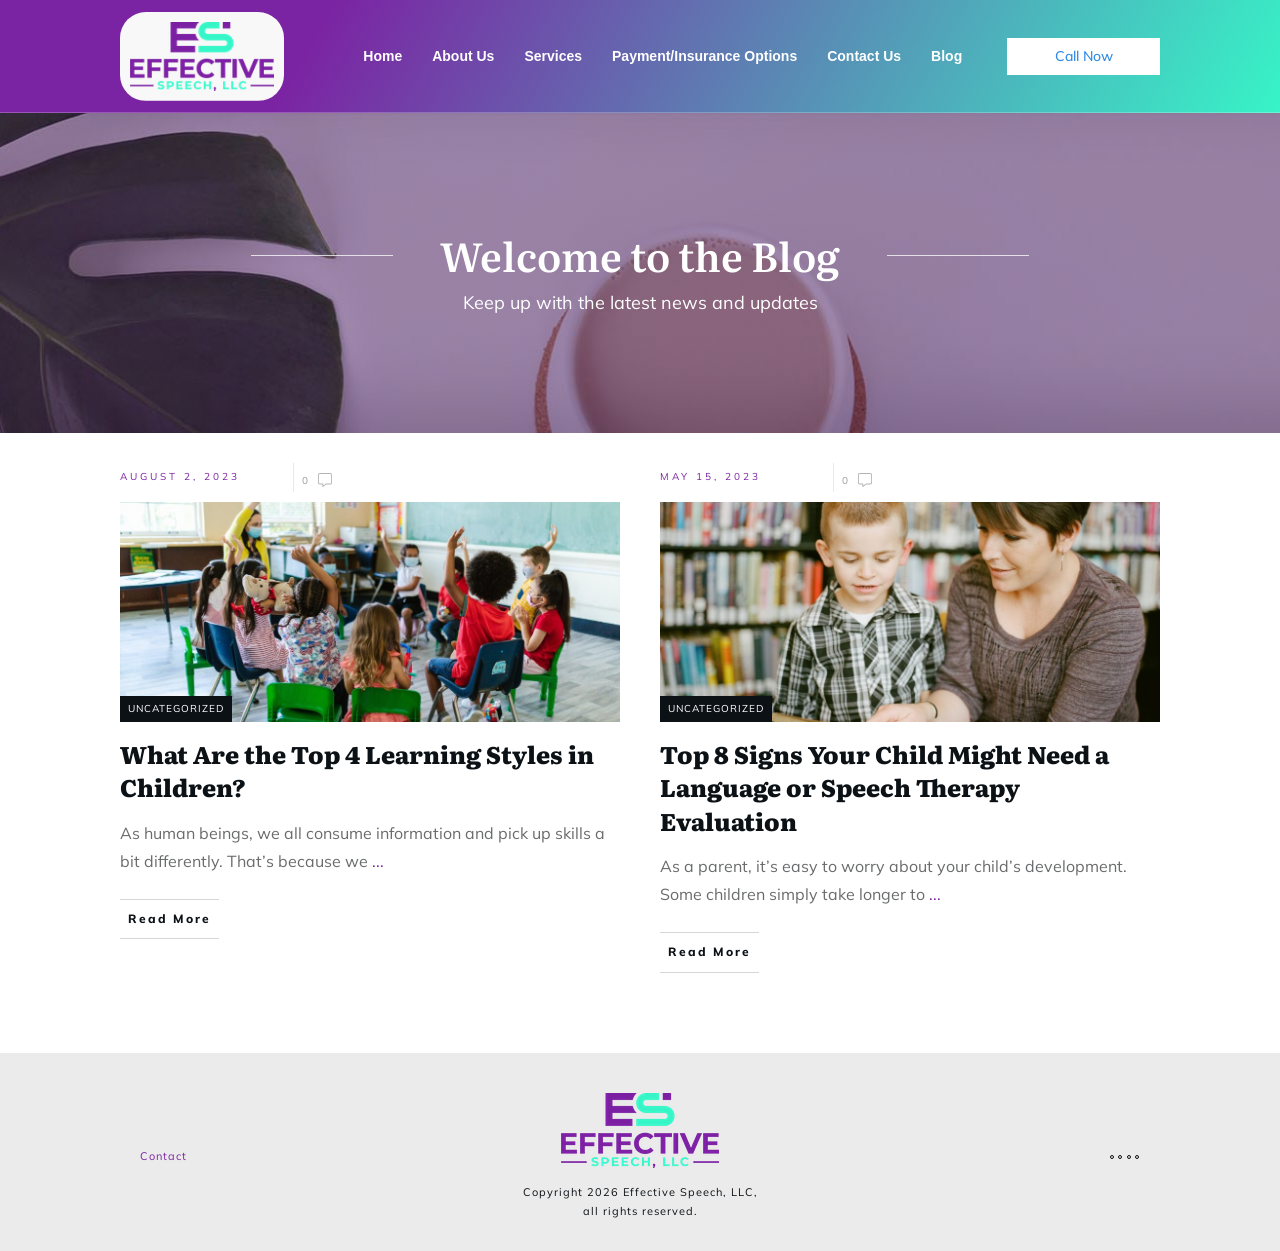
<file: blog/index.html>
<!doctype html>
<html lang="en-US" >
	<head>
		<link rel="profile" href="https://gmpg.org/xfn/11">
		<meta charset="UTF-8">
		<meta name="viewport" content="width=device-width, initial-scale=1">

				
		<title>Blog &#8211; Effective Speech: Speech Therapy in the Tampa Bay, FL Area</title>
<link rel='stylesheet' id='tcb-style-base-thrive_template-22'  href='../wp-content/uploads/thrive/tcb-base-css-22-1677990546.css' type='text/css' media='all' /><style type="text/css" id="tcb-style-template-thrive_template-22"  onLoad="typeof window.lightspeedOptimizeStylesheet === 'function' && window.lightspeedOptimizeStylesheet()" class="tcb-lightspeed-style">@media (min-width:300px){.tve-theme-22 .main-container{padding:20px 10px !important;}.tve-theme-22 #wrapper{--header-background-width:100%;--footer-background-width:100%;--bottom-background-width:100%;--top-background-width:100%;}:not(#layout) .tve-theme-22 .main-container{--separator-size:40px;}.tve-theme-22 #content{padding:0px !important;}.tve-theme-22 .top-section .section-content{justify-content:center;display:flex;flex-direction:column;text-align:center;min-height:320px !important;padding-left:20px !important;padding-right:20px !important;}.tve-theme-22 .top-section .section-background{background-color:transparent !important;background-image:linear-gradient(var(--tcb-skin-color-13),var(--tcb-skin-color-13)),url("../wp-content/uploads/thrive-theme/images/Blog-List-simple-_02-1-8.jpg") !important;background-size:auto,cover !important;background-position:50% 50%,50% 50% !important;background-attachment:scroll,scroll !important;background-repeat:no-repeat,no-repeat !important;}.tve-theme-22 .top-section .section-content p,.tve-theme-22 .top-section .section-content li,.tve-theme-22 .top-section .section-content label,.tve-theme-22 .top-section .section-content .tcb-plain-text{color:rgb(255,255,255);--tcb-applied-color:rgb(255,255,255);}:not(#tve) .tve-theme-22 .top-section [data-css="tve-u-16f189c8a2a"]{--tcb-applied-color:rgb(255,255,255);color:rgb(255,255,255) !important;padding-bottom:0px !important;margin-bottom:0px !important;font-size:40px !important;}.tve-theme-22 .top-section [data-css="tve-u-16f189cbb67"]{max-width:20%;}.tve-theme-22 .top-section [data-css="tve-u-16f189cbb79"]{max-width:60%;}.tve-theme-22 .top-section [data-css="tve-u-16f189cbb8a"]{max-width:20%;}.tve-theme-22 .top-section [data-css="tve-u-16f18a12c8d"] > .tcb-flex-col > .tcb-col{justify-content:center;}.tve-theme-22 .top-section [data-css="tve-u-16f18a12c8d"]{padding:0px !important;}.tve-theme-22 .top-section [data-css="tve-u-16f18a1470c"]{float:none;min-width:780px;margin:0px auto 8px !important;}.tve-theme-22 .top-section .thrv-divider[data-css="tve-u-16f18a16842"] .tve_sep{border-width:1px !important;border-color:rgba(255,255,255,0.75) !important;}.tve-theme-22 .top-section .thrv-divider[data-css="tve-u-16f18a198ec"] .tve_sep{border-width:1px !important;border-color:rgba(255,255,255,0.75) !important;}.tve-theme-22 .top-section [data-css="tve-u-16f18a29140"]{padding:0px !important;}:not(#tve) .tve-theme-22 .top-section [data-css="tve-u-16f18a2a395"]{padding-bottom:0px !important;margin-bottom:0px !important;line-height:1.5em !important;padding-top:0px !important;margin-top:0px !important;}.tve-theme-22 .top-section [data-css="tve-u-16f18a35a22"]{padding:0px !important;}.tve-theme-22 .content-section #main{margin-top:0px !important;margin-bottom:40px !important;}.tve-theme-22 .content-section #main .post-wrapper{border-bottom:medium none;padding-bottom:0px !important;}:not(#tve) .tve-theme-22 .content-section #main .post-wrapper:hover{border-bottom:medium none !important;}.tve-theme-22 .content-section #main .post-wrapper.thrv_wrapper{width:calc((100% - 40px) / 2);}.tve-theme-22 .content-section #main [data-css="tve-u-16eb7bd89fa"]{--tve-line-height:1em;--tve-font-size:10px;margin-top:0px !important;margin-bottom:0px !important;padding:0px !important;}.tve-theme-22 .content-section #main [data-css="tve-u-16eb7bd89f8"]{float:left;z-index:3;position:relative;margin-top:0px !important;margin-bottom:0px !important;padding:1px 8px !important;}.tve-theme-22 .content-section #main [data-css="tve-u-16eb7bd89fb"]{font-size:14px;width:14px;height:14px;display:inline-block;margin:0px !important;padding-left:10px !important;}.tve-theme-22 .content-section #main [data-css="tve-u-16eb7bd89f7"]::after{clear:both;}:not(#tve) .tve-theme-22 .content-section #main [data-css="tve-u-16eb7bd89fb"] >:first-child{color:rgb(180,180,180);}:not(#tve) .tve-theme-22 .content-section #main [data-css="tve-u-16eb7bd89fa"]{--tcb-applied-color:rgb(153,153,153);font-size:var(--tve-font-size,10px);line-height:var(--tve-line-height,1em);color:rgb(153,153,153) !important;}.tve-theme-22 .content-section #main [data-css="tve-u-16eb7c2edcd"]{border-left:medium none !important;}.tve-theme-22 .content-section .section-content{--g-regular-weight:400;--g-bold-weight:800;padding:10px 10px 20px !important;}:not(#tve) .tve-theme-22 .content-section #main [data-css="tve-u-16ec6869692"] .tcb-button-link span{font-weight:var(--tve-font-weight,var(--g-bold-weight,bold));color:var(--tve-color,var(--tcb-skin-color-4));--tcb-applied-color:var$(--tcb-skin-color-4);}:not(#tve) .tve-theme-22 .content-section #main [data-css="tve-u-16ec6869692"] .tcb-button-link{font-family:var(--tve-font-family,inherit);font-size:12px !important;}.tve-theme-22 .content-section #main [data-css="tve-u-16ec6869692"]{--tve-color:var(--tcb-skin-color-4);--tve-font-weight:var(--g-bold-weight,bold);--tve-font-family:inherit;}.tve-theme-22 .content-section #main [data-css="tve-u-16ec6869692"] .tcb-button-link{letter-spacing:2px;border-color:rgba(0,0,0,0.16) currentcolor;border-style:solid none;border-width:1px medium;border-image:initial;border-radius:0px;overflow:hidden;padding:12px 8px !important;}:not(#tve) .tve-theme-22 .content-section #main [data-css="tve-u-16ec6869692"]:hover .tcb-button-link span{color:var(--tve-color,var(--tcb-skin-color-0)) !important;--tcb-applied-color:var$(--tcb-skin-color-0) !important;}.tve-theme-22 .content-section #main [data-css="tve-u-16ec6ce3d3b"]{padding:0px !important;}:not(#tve) .tve-theme-22 .content-section #main [data-css="tve-u-16ec6ce3d3b"]{--tcb-applied-color:rgb(153,153,153);letter-spacing:4px;font-size:12px !important;text-transform:uppercase !important;color:rgb(153,153,153) !important;padding-bottom:0px !important;margin-bottom:0px !important;}:not(#tve) .tve-theme-22 .content-section #main [data-css="tve-u-16ec6ce5e37"]{--tcb-applied-color:rgb(153,153,153);letter-spacing:3px;font-size:10px !important;text-transform:uppercase !important;color:rgb(153,153,153) !important;padding-bottom:0px !important;margin-bottom:0px !important;padding-top:0px !important;margin-top:0px !important;}.tve-theme-22 .content-section #main [data-css="tve-u-16ec6ce9bf9"]{float:left;z-index:3;position:relative;min-width:275px;--tve-font-size:9px;padding:0px !important;margin:0px 0px 10px !important;}.tve-theme-22 .content-section #main [data-css="tve-u-16ec6ce9c8e"]::after{clear:both;}.tve-theme-22 .content-section #main [data-css="tve-u-16ec6cec0d5"]{margin-left:0px;padding:0px !important;}.tve-theme-22 .content-section #main [data-css="tve-u-16ec6cec0d5"] > .tcb-flex-col > .tcb-col{justify-content:center;}.tve-theme-22 .content-section #main [data-css="tve-u-16ec6cef97c"]{max-width:63.3%;}.tve-theme-22 .content-section #main [data-css="tve-u-16ec6cefa07"]{max-width:36.7%;}.tve-theme-22 .content-section #main [data-css="tve-u-16ec6cfd45b"]::after{clear:both;}:not(#tve) .tve-theme-22 .content-section #main [data-css="tve-u-16ec6ce9bf9"] p,:not(#tve) .tve-theme-22 .content-section #main [data-css="tve-u-16ec6ce9bf9"] li,:not(#tve) .tve-theme-22 .content-section #main [data-css="tve-u-16ec6ce9bf9"] blockquote,:not(#tve) .tve-theme-22 .content-section #main [data-css="tve-u-16ec6ce9bf9"] address,:not(#tve) .tve-theme-22 .content-section #main [data-css="tve-u-16ec6ce9bf9"] .tcb-plain-text,:not(#tve) .tve-theme-22 .content-section #main [data-css="tve-u-16ec6ce9bf9"] label{font-size:var(--tve-font-size,9px);}.tve-theme-22 .content-section #main [data-css="tve-u-16eb7bd89f8"] > .tve-cb{display:block;}.tve-theme-22 .content-section #main [data-css="tve-u-16ec6cec0d5"] > .tcb-flex-col{padding-left:0px;}.tve-theme-22 .content-section #main [data-css="tve-u-16ecb0fccee"]{border-right:1px solid rgb(232,232,232) !important;padding-right:15px !important;}.tve-theme-22 .content-section #main [data-css="tve-u-16ecb55f946"]{padding:0px !important;margin-bottom:0px !important;margin-top:0px !important;}:not(#tve) .tve-theme-22 .content-section #main [data-css="tve-u-16ec6869692"]:hover .tcb-button-link{border-top:1px solid var(--tcb-skin-color-1) !important;border-bottom:1px solid var(--tcb-skin-color-1) !important;}.tve-theme-22 .content-section [data-css="tve-u-16f12999493"]{border-top:medium none;}.tve-theme-22 .content-section [data-css="tve-u-16f180ef6c8"] .tcb-button-link{border:medium none;border-radius:0px;overflow:hidden;}.tve-theme-22 .content-section [data-css="tve-u-16f180eff10"] .tcb-button-link{border-radius:0px;overflow:hidden;border:medium none;}:not(#tve) .tve-theme-22 .content-section [data-css="tve-u-16f180eff10"]:hover .tcb-button-link{background-color:transparent !important;}:not(#tve) .tve-theme-22 .content-section [data-css="tve-u-16f180eff10"] .tcb-button-link{font-size:var(--tve-font-size,11px) !important;}:not(#tve) .tve-theme-22 .content-section [data-css="tve-u-16f180ef6c8"]:hover .tcb-button-link{background-color:transparent !important;}:not(#tve) .tve-theme-22 .content-section [data-css="tve-u-16f180ef6c8"]:hover .tcb-button-link span{color:var(--tcb-skin-color-0) !important;--tcb-applied-color:var$(--tcb-skin-color-0) !important;}.tve-theme-22 .content-section [data-css="tve-u-16f180ef6c8"]{--tve-font-size:12px;margin:0px !important;}:not(#tve) .tve-theme-22 .content-section [data-css="tve-u-16f180ef6c8"] .tcb-button-link{font-size:var(--tve-font-size,12px) !important;}.tve-theme-22 .content-section [data-css="tve-u-16f180eff10"]{--tve-font-size:12px;margin:2px !important;}:not(#tve) .tve-theme-22 .content-section #main [data-css="tve-u-16ec6869692"]:hover{--tve-color:var(--tcb-skin-color-0) !important;}:not(#tve) .tve-theme-22 .content-section #main [data-css="tve-u-16fa868df06"]{color:inherit !important;font-family:inherit !important;font-size:inherit !important;}:not(#tve) .tve-theme-22 .content-section #main [data-css="tve-u-16fa868df06"]:hover{color:var(--tcb-skin-color-3) !important;}.tve-theme-22 .content-section #main .post-wrapper.thrv_wrapper:nth-child(n+3){margin-top:40px !important;}.tve-theme-22 .content-section #main .post-wrapper.thrv_wrapper:not(:nth-child(n+3)){margin-top:0px !important;}.tve-theme-22 .content-section #main .post-wrapper.thrv_wrapper:not(:nth-child(2n)){margin-right:40px !important;}.tve-theme-22 .content-section #main .post-wrapper.thrv_wrapper:nth-child(2n){margin-right:0px !important;}.tve-theme-22 .content-section #main [data-css="tve-u-170aae40f55"]{background-image:url("../wp-content/uploads/thrive-theme/images/Post-4_featured%EF%B9%96dynamic_featured=1&size=large.jpg") !important;background-size:cover !important;background-position:50% 50% !important;background-attachment:scroll !important;background-repeat:no-repeat !important;}.tve-theme-22 .content-section #main [data-css="tve-u-170aae42b46"]{padding:0px !important;margin:0px !important;z-index:4 !important;}.tve-theme-22 .content-section #main .thrv-content-box [data-css="tve-u-170aae452a1"]{min-height:220px !important;}:not(#tve) .tve-theme-22 .content-section #main [data-css="tve-u-171309d2be7"]{font-size:24px !important;padding-bottom:15px !important;margin-bottom:0px !important;}.tve-theme-22 .content-section #main [data-css="tve-u-171309e5dfc"]{left:0px;bottom:0px;margin-top:0px !important;margin-bottom:0px !important;padding:8px !important;position:absolute !important;z-index:12 !important;}.tve-theme-22 .content-section #main [data-css="tve-u-171309e9d70"]{padding:0px !important;margin:0px 0px 15px !important;}.tve-theme-22 .content-section #main [data-css="tve-u-171309ef3fb"]{background-color:var(--tcb-skin-color-4) !important;}:not(#tve) .tve-theme-22 .content-section #main .thrv-content-box [data-css="tve-u-171309f04cb"] p,:not(#tve) .tve-theme-22 .content-section #main .thrv-content-box [data-css="tve-u-171309f04cb"] li,:not(#tve) .tve-theme-22 .content-section #main .thrv-content-box [data-css="tve-u-171309f04cb"] blockquote,:not(#tve) .tve-theme-22 .content-section #main .thrv-content-box [data-css="tve-u-171309f04cb"] address,:not(#tve) .tve-theme-22 .content-section #main .thrv-content-box [data-css="tve-u-171309f04cb"] .tcb-plain-text,:not(#tve) .tve-theme-22 .content-section #main .thrv-content-box [data-css="tve-u-171309f04cb"] label,:not(#tve) .tve-theme-22 .content-section #main .thrv-content-box [data-css="tve-u-171309f04cb"] h1,:not(#tve) .tve-theme-22 .content-section #main .thrv-content-box [data-css="tve-u-171309f04cb"] h2,:not(#tve) .tve-theme-22 .content-section #main .thrv-content-box [data-css="tve-u-171309f04cb"] h3,:not(#tve) .tve-theme-22 .content-section #main .thrv-content-box [data-css="tve-u-171309f04cb"] h4,:not(#tve) .tve-theme-22 .content-section #main .thrv-content-box [data-css="tve-u-171309f04cb"] h5,:not(#tve) .tve-theme-22 .content-section #main .thrv-content-box [data-css="tve-u-171309f04cb"] h6{color:var(--tve-color,rgb(255,255,255));--tcb-applied-color:rgb(255,255,255);text-transform:var(--tve-text-transform,uppercase);}.tve-theme-22 .content-section #main .thrv-content-box [data-css="tve-u-171309f04cb"]{--tve-color:rgb(255,255,255);--tve-font-size:10px;--tve-text-transform:uppercase;--tve-line-height:1em;min-height:1px;--tve-letter-spacing:1px;}:not(#tve) .tve-theme-22 .content-section #main .thrv-content-box [data-css="tve-u-171309f04cb"] p,:not(#tve) .tve-theme-22 .content-section #main .thrv-content-box [data-css="tve-u-171309f04cb"] li,:not(#tve) .tve-theme-22 .content-section #main .thrv-content-box [data-css="tve-u-171309f04cb"] blockquote,:not(#tve) .tve-theme-22 .content-section #main .thrv-content-box [data-css="tve-u-171309f04cb"] address,:not(#tve) .tve-theme-22 .content-section #main .thrv-content-box [data-css="tve-u-171309f04cb"] .tcb-plain-text,:not(#tve) .tve-theme-22 .content-section #main .thrv-content-box [data-css="tve-u-171309f04cb"] label{font-size:var(--tve-font-size,10px);line-height:var(--tve-line-height,1em);}:not(#tve) .tve-theme-22 .content-section #main [data-css="tve-u-171309f24be"]{padding-bottom:0px !important;margin-bottom:0px !important;}:not(#tve) .tve-theme-22 .content-section #main [data-css="tve-u-171309f6482"]{color:inherit !important;}.tve-theme-22 .content-section #main [data-css="tve-u-171309fe664"]{padding:0px !important;}.tve-theme-22 .content-section #main .thrv-content-box [data-css="tve-u-171309f04cb"] p,.tve-theme-22 .content-section #main .thrv-content-box [data-css="tve-u-171309f04cb"] li,.tve-theme-22 .content-section #main .thrv-content-box [data-css="tve-u-171309f04cb"] blockquote,.tve-theme-22 .content-section #main .thrv-content-box [data-css="tve-u-171309f04cb"] address,.tve-theme-22 .content-section #main .thrv-content-box [data-css="tve-u-171309f04cb"] .tcb-plain-text,.tve-theme-22 .content-section #main .thrv-content-box [data-css="tve-u-171309f04cb"] label{letter-spacing:var(--tve-letter-spacing,1px);}:not(#tve) .tve-theme-22 .content-section #main [data-css="tve-u-171309f6482"]:hover{color:rgba(255,255,255,0.75) !important;}.tve-theme-22 .content-section #main [data-css="tve-u-171309e5dfc"] > .tve-cb{display:block;}.tve-theme-22 .content-section #main [data-css="tve-u-1713acf18fa"]{--tve-font-size:16px;margin-top:0px !important;margin-bottom:0px !important;}:not(#tve) .tve-theme-22 .content-section #main [data-css="tve-u-1713acf18fa"] p,:not(#tve) .tve-theme-22 .content-section #main [data-css="tve-u-1713acf18fa"] a,:not(#tve) .tve-theme-22 .content-section #main [data-css="tve-u-1713acf18fa"] ul,:not(#tve) .tve-theme-22 .content-section #main [data-css="tve-u-1713acf18fa"] ul > li,:not(#tve) .tve-theme-22 .content-section #main [data-css="tve-u-1713acf18fa"] ol,:not(#tve) .tve-theme-22 .content-section #main [data-css="tve-u-1713acf18fa"] ol > li,:not(#tve) .tve-theme-22 .content-section #main [data-css="tve-u-1713acf18fa"] h1,:not(#tve) .tve-theme-22 .content-section #main [data-css="tve-u-1713acf18fa"] h2,:not(#tve) .tve-theme-22 .content-section #main [data-css="tve-u-1713acf18fa"] h3,:not(#tve) .tve-theme-22 .content-section #main [data-css="tve-u-1713acf18fa"] h4,:not(#tve) .tve-theme-22 .content-section #main [data-css="tve-u-1713acf18fa"] h5,:not(#tve) .tve-theme-22 .content-section #main [data-css="tve-u-1713acf18fa"] h6,:not(#tve) .tve-theme-22 .content-section #main [data-css="tve-u-1713acf18fa"] blockquote > p,:not(#tve) .tve-theme-22 .content-section #main [data-css="tve-u-1713acf18fa"] pre{font-size:var(--tve-font-size,16px);}:not(#tve) .tve-theme-22 .content-section [data-css="tve-u-16f12999493"].tcb-pagination .tcb-pagination-current{font-size:var(--tve-font-size,12px) !important;}.tve-theme-22 .content-section [data-css="tve-u-16f12999493"].tcb-pagination .tcb-pagination-current{--tve-font-size:12px;border:medium none;background-color:var(--tcb-skin-color-0) !important;}:not(#tve) .tve-theme-22 .content-section:not(#tve) [data-css="tve-u-16f180ef6c8"]:hover .tcb-button-link span{color:var(--tve-color,var(--tcb-skin-color-0)) !important;--tcb-applied-color:var$(--tcb-skin-color-0) !important;}:not(#tve) .tve-theme-22 .content-section [data-css="tve-u-16f180ef6c8"]:hover{--tve-color:var(--tcb-skin-color-0) !important;}.tve-theme-22 .bottom-section .section-background{background-image:none !important;background-color:rgb(247,247,247) !important;}.tve-theme-22 .bottom-section .section-content{justify-content:center;display:flex;flex-direction:column;min-height:1px !important;padding:40px 20px 70px !important;}.tve-theme-22 .bottom-section [data-css="tve-u-16eccd9c6d3"]{padding:0px !important;margin-bottom:20px !important;}:not(#tve) .tve-theme-22 .bottom-section [data-css="tve-u-17077fe1f03"]{padding-bottom:0px !important;margin-bottom:0px !important;}:not(#tve) .tve-theme-22 .bottom-section [data-css="tve-u-174678db7ee"]{letter-spacing:1px;font-size:12px !important;color:rgb(204,204,204) !important;--tcb-applied-color:rgb(204,204,204) !important;--tve-applied-color:rgb(204,204,204) !important;}.tve-theme-22 .bottom-section [data-css="tve-u-174678db7ee"]{line-height:1.2em !important;}.tve-theme-22 .bottom-section [data-css="tve-u-174678db7e8"]{margin-top:0px !important;margin-bottom:0px !important;}.tve-theme-22 .bottom-section [data-css="tve-u-174678db7ea"]{max-width:34.4%;}.tve-theme-22 .bottom-section [data-css="tve-u-174678db7ed"]{max-width:65.6%;}.tve-theme-22 .bottom-section [data-css="tve-u-174678db7e9"] > .tcb-flex-col{padding-left:30px;}.tve-theme-22 .bottom-section [data-css="tve-u-174678db7e9"]{margin-left:-30px;}.tve-theme-22 .bottom-section [data-css="tve-u-174678db7ef"]::after{clear:both;}.tve-theme-22 .bottom-section [data-css="tve-u-174678db8d9"]{--tcb-local-color-bec10:var(--tcb-local-color-c84a5);--form-color:--tcb-skin-color-4;float:none;--tcb-local-color-c84a5:var(--tcb-skin-color-4);margin-left:auto !important;margin-right:auto !important;max-width:1080px !important;}:not(#tve) .tve-theme-22 .bottom-section #lg-kes89ntk .tve_lg_regular_input:not(.tcb-excluded-from-group-item) input,:not(#tve) .tve-theme-22 .bottom-section #lg-kes89ntk .tve_lg_regular_input:not(.tcb-excluded-from-group-item) textarea{border-top:none;border-right:none;border-bottom:1px solid rgba(0,0,0,0.08);border-left:none;border-image:initial;--tve-applied-border:none;border-radius:0px;overflow:hidden;background-image:none !important;--tve-applied-background-image:none !important;background-color:rgb(255,255,255) !important;--tve-applied-background-color:rgb(255,255,255) !important;padding:12px !important;}:not(#tve) .tve-theme-22 .bottom-section #lg-kes89ntk .tve_lg_regular_input:not(.tcb-excluded-from-group-item) input,:not(#tve) .tve-theme-22 .bottom-section #lg-kes89ntk .tve_lg_regular_input:not(.tcb-excluded-from-group-item) textarea,:not(#tve) .tve-theme-22 .bottom-section #lg-kes89ntk .tve_lg_regular_input:not(.tcb-excluded-from-group-item) ::placeholder{font-weight:var(--tve-font-weight,var(--g-regular-weight,normal));font-family:var(--tve-font-family,Arial,Helvetica,sans-serif);font-size:var(--tve-font-size,14px);line-height:var(--tve-line-height,1.8em);--tcb-applied-color:rgba(0,0,0,0.5);color:var(--tve-color,rgba(0,0,0,0.5)) !important;--tve-applied-color:var$(--tve-color,rgba(0,0,0,0.5)) !important;}.tve-theme-22 .bottom-section #lg-kes89ntk .tve_lg_regular_input:not(.tcb-excluded-from-group-item){--tve-font-weight:var(--g-regular-weight,normal);--tve-font-family:Arial,Helvetica,sans-serif;--tve-font-size:14px;--tve-line-height:1.8em;--tve-color:rgba(0,0,0,0.5);--tve-applied---tve-color:rgba(0,0,0,0.5);margin-top:0px !important;margin-bottom:14px !important;}.tve-theme-22 .bottom-section #lg-kes89ntk .tve_lg_regular_input:not(.tcb-excluded-from-group-item) input,.tve-theme-22 .bottom-section #lg-kes89ntk .tve_lg_regular_input:not(.tcb-excluded-from-group-item) textarea{padding:2px 0px !important;}:not(#tve) .tve-theme-22 .bottom-section #lg-kes89ntk .tve_lg_regular_input#lg-kcowu6in input,:not(#tve) .tve-theme-22 .bottom-section #lg-kes89ntk .tve_lg_regular_input#lg-kcowu6in textarea{border-top:none;border-right:none;border-bottom:1px solid rgba(0,0,0,0.08);border-left:none;border-image:initial;--tve-applied-border:none;border-radius:0px;overflow:hidden;background-image:none !important;--tve-applied-background-image:none !important;background-color:rgb(255,255,255) !important;--tve-applied-background-color:rgb(255,255,255) !important;padding:12px !important;margin-top:0px !important;}:not(#tve) .tve-theme-22 .bottom-section #lg-kes89ntk .tve_lg_regular_input#lg-kcowu6in input,:not(#tve) .tve-theme-22 .bottom-section #lg-kes89ntk .tve_lg_regular_input#lg-kcowu6in textarea,:not(#tve) .tve-theme-22 .bottom-section #lg-kes89ntk .tve_lg_regular_input#lg-kcowu6in ::placeholder{font-weight:var(--tve-font-weight,var(--g-regular-weight,normal));font-family:var(--tve-font-family,Arial,Helvetica,sans-serif);font-size:var(--tve-font-size,14px);line-height:var(--tve-line-height,1.8em);color:var(--tve-color,rgba(0,0,0,0.7));--tve-applied-color:var$(--tve-color,rgba(0,0,0,0.7));--tcb-applied-color:rgba(0,0,0,0.7);}.tve-theme-22 .bottom-section #lg-kes89ntk .tve_lg_regular_input#lg-kcowu6in{--tve-font-weight:var(--g-regular-weight,normal);--tve-font-family:Arial,Helvetica,sans-serif;--tve-font-size:14px;--tve-line-height:1.8em;--tve-color:rgba(0,0,0,0.7);--tve-applied---tve-color:rgba(0,0,0,0.7);}.tve-theme-22 .bottom-section #lg-kes89ntk .tve_lg_regular_input#lg-kcowu6in input,.tve-theme-22 .bottom-section #lg-kes89ntk .tve_lg_regular_input#lg-kcowu6in textarea{padding:12px 0px !important;}:not(#tve) .tve-theme-22 .bottom-section #lg-kes89ntk .tve_lg_regular_input:not(.tcb-excluded-from-group-item):hover input,:not(#tve) .tve-theme-22 .bottom-section #lg-kes89ntk .tve_lg_regular_input:not(.tcb-excluded-from-group-item):hover textarea,:not(#tve) .tve-theme-22 .bottom-section #lg-kes89ntk .tve_lg_regular_input:not(.tcb-excluded-from-group-item):hover ::placeholder{color:var(--tve-color,rgba(0,0,0,0.9)) !important;--tve-applied-color:var$(--tve-color,rgba(0,0,0,0.9)) !important;--tcb-applied-color:rgba(0,0,0,0.9) !important;}:not(#tve) .tve-theme-22 .bottom-section #lg-kes89ntk .tve_lg_regular_input:not(.tcb-excluded-from-group-item):hover{--tve-color:rgba(0,0,0,0.9) !important;--tve-applied---tve-color:rgba(0,0,0,0.9) !important;}:not(#tve) .tve-theme-22 .bottom-section #lg-kes89ntk .tve_lg_regular_input:not(.tcb-excluded-from-group-item):hover input,:not(#tve) .tve-theme-22 .bottom-section #lg-kes89ntk .tve_lg_regular_input:not(.tcb-excluded-from-group-item):hover textarea{border-bottom:1px solid var(--tcb-local-color-c84a5) !important;}:not(#tve) .tve-theme-22 .bottom-section #lg-kes89ntk .tve_lg_regular_input#lg-kcowu6in:hover input,:not(#tve) .tve-theme-22 .bottom-section #lg-kes89ntk .tve_lg_regular_input#lg-kcowu6in:hover textarea{border:1px solid var(--tcb-local-color-c84a5) !important;--tve-applied-border:1px solid var$(--tcb-local-color-c84a5) !important;}:not(#tve) .tve-theme-22 .bottom-section #lg-kes89ntk .tve_lg_regular_input#lg-kcowu6in:hover input,:not(#tve) .tve-theme-22 .bottom-section #lg-kes89ntk .tve_lg_regular_input#lg-kcowu6in:hover textarea,:not(#tve) .tve-theme-22 .bottom-section #lg-kes89ntk .tve_lg_regular_input#lg-kcowu6in:hover ::placeholder{color:var(--tve-color,rgba(0,0,0,0.9)) !important;--tve-applied-color:var$(--tve-color,rgba(0,0,0,0.9)) !important;--tcb-applied-color:rgba(0,0,0,0.9) !important;}:not(#tve) .tve-theme-22 .bottom-section #lg-kes89ntk .tve_lg_regular_input#lg-kcowu6in:hover{--tve-color:rgba(0,0,0,0.9) !important;--tve-applied---tve-color:rgba(0,0,0,0.9) !important;}:not(#tve) .tve-theme-22 .bottom-section #lg-kes89ntk .thrv_text_element[data-label-for]:not(.tcb-excluded-from-group-item) .tcb-plain-text{letter-spacing:1px;font-size:14px !important;color:var(--tcb-skin-color-16) !important;--tcb-applied-color:var$(--tcb-skin-color-16) !important;--tve-applied-color:var$(--tcb-skin-color-16) !important;font-family:inherit !important;font-weight:var(--g-regular-weight,normal) !important;}.tve-theme-22 .bottom-section #lg-kes89ntk .thrv_text_element[data-label-for]:not(.tcb-excluded-from-group-item){margin-top:0px !important;}.tve-theme-22 .bottom-section #lg-kes89ntk .thrv_text_element[data-label-for]:not(.tcb-excluded-from-group-item) .tcb-plain-text{line-height:1.2em !important;}:not(#tve) .tve-theme-22 .bottom-section #lg-kes89ntk .tve_lg_regular_input#lg-kcowu6in{margin-bottom:0px !important;margin-top:8px !important;}:not(#tve) .tve-theme-22 .bottom-section:not(#tve) #lg-kes89ntk .tve_lg_regular_input#lg-kcowu6in:hover input,:not(#tve) .tve-theme-22 .bottom-section:not(#tve) #lg-kes89ntk .tve_lg_regular_input#lg-kcowu6in:hover textarea{border-top:none !important;border-right:none !important;border-left:none !important;border-bottom:1px solid rgba(12,17,21,0.5) !important;}:not(#tve) .tve-theme-22 .bottom-section #lg-kes89ntk .tve_lg_regular_input:not(.tcb-excluded-from-group-item){margin-top:8px !important;margin-bottom:14px !important;}:not(#tve) .tve-theme-22 .bottom-section:not(#tve) #lg-kes89ntk .tve_lg_regular_input:not(.tcb-excluded-from-group-item):hover input,:not(#tve) .tve-theme-22 .bottom-section:not(#tve) #lg-kes89ntk .tve_lg_regular_input:not(.tcb-excluded-from-group-item):hover textarea{border-bottom:1px solid rgba(12,17,21,0.5) !important;}:not(#tve) .tve-theme-22 .bottom-section #lg-kes89ntk .tve-form-button .tcb-button-link span{font-weight:var(--tve-font-weight,var(--g-regular-weight,normal));color:var(--tve-color,rgb(255,255,255));--tcb-applied-color:rgb(255,255,255);}.tve-theme-22 .bottom-section #lg-kes89ntk .tve-form-button{--tve-font-weight:var(--g-regular-weight,normal);--tve-letter-spacing:2px;--tcb-local-color-2818e:rgb(19,114,211);--tve-color:rgb(255,255,255);--tcb-local-color-34f05:var(--tcb-local-color-bec10);float:right;z-index:3;position:relative;--tve-font-size:12px;margin-top:0px !important;margin-bottom:0px !important;}.tve-theme-22 .bottom-section #lg-kes89ntk .tve-form-button .tcb-button-link{letter-spacing:var(--tve-letter-spacing,2px);padding:18px !important;background-color:var(--tcb-local-color-34f05) !important;background-image:none !important;}:not(#tve) .tve-theme-22 .bottom-section #lg-kes89ntk .tve-form-button:hover .tcb-button-link{background-image:linear-gradient(rgba(255,255,255,0.08),rgba(255,255,255,0.08)) !important;background-size:auto !important;background-position:50% 50% !important;background-attachment:scroll !important;background-repeat:no-repeat !important;background-color:var(--tcb-local-color-34f05) !important;}:not(#tve) .tve-theme-22 .bottom-section #lg-kes89ntk .tve-form-button .tcb-button-link{font-size:var(--tve-font-size,12px) !important;}.tve-theme-22 .bottom-section #lg-kes89ntk .tve-form-button .thrv_icon{--tcb-local-color-icon:rgb(255,255,255);--tcb-local-color-var:rgb(255,255,255);--tve-icon-size:12px;}.tve-theme-22 .sidebar-section .tcb-post-list[data-css="tve-u-16eb7cc1dec"] .post-wrapper.thrv_wrapper{width:calc((100% - 0px) / 1);}.tve-theme-22 .sidebar-section .tcb-post-list[data-css="tve-u-16eb7cc1dec"] .post-wrapper.thrv_wrapper:not(:nth-child(3n)){margin-right:35px !important;}.tve-theme-22 .sidebar-section [data-css="tve-u-16eb7cc1dec"].tcb-post-list .post-wrapper{border-bottom:1px solid rgba(0,0,0,0);padding-bottom:20px !important;}.tve-theme-22 .sidebar-section [data-css="tve-u-16eb7cc1dec"].tcb-post-list [data-css="tve-u-16eb7cc1df1"]{--g-bold-weight:600;--g-regular-weight:400;--tve-color:var(--tcb-skin-color-4);--tve-font-size:16px;margin-bottom:0px !important;margin-top:0px !important;}.tve-theme-22 .sidebar-section [data-css="tve-u-16eb7cc1dec"].tcb-post-list [data-css="tve-u-16eb7cc1def"]{background-image:url("../wp-content/uploads/thrive-theme/images/Featured_img_1_03-6-4%EF%B9%96dynamic_featured=1&size=medium.jpg") !important;background-size:cover !important;background-position:50% 50% !important;background-attachment:scroll !important;background-repeat:no-repeat !important;}.tve-theme-22 .sidebar-section [data-css="tve-u-16eb7cc1dec"].tcb-post-list [data-css="tve-u-16eb7cc1dee"]{margin-top:0px !important;margin-bottom:8px !important;}.tve-theme-22 .sidebar-section [data-css="tve-u-16eb7cc1dec"].tcb-post-list .thrv-content-box [data-css="tve-u-16eb7cc1df0"]{min-height:125px;}.tve-theme-22 .sidebar-section .tcb-post-list[data-css="tve-u-16eb7cc1dec"] .post-wrapper.thrv_wrapper:not(:nth-child(n+4)){margin-top:0px !important;}.tve-theme-22 .sidebar-section [data-css="tve-u-16eb7cc1dec"].tcb-post-list [data-css="tve-u-16eb7cc1dee"]:hover [data-css="tve-u-16eb7cc1def"]{filter:grayscale(0) blur(0px) !important;background-image:linear-gradient(rgba(0,0,0,0.05),rgba(0,0,0,0.05)),url("../wp-content/uploads/thrive-theme/images/Post-06-_featured-4%EF%B9%96dynamic_featured=1&size=post-thumbnail.jpg") !important;background-size:auto,cover !important;background-position:50% 50%,50% 50% !important;background-attachment:scroll,scroll !important;background-repeat:no-repeat,no-repeat !important;}:not(#tve) .tve-theme-22 .sidebar-section [data-css="tve-u-16eb7cc1dec"].tcb-post-list .tcb-post-title[data-css="tve-u-16eb7cc1df1"]:hover a,:not(#tve) .tve-theme-22 .sidebar-section [data-css="tve-u-16eb7cc1dec"].tcb-post-list .tcb-post-title[data-css="tve-u-16eb7cc1df1"]:hover{text-decoration:none !important;color:var(--tve-color,var(--tcb-skin-color-3)) !important;--tcb-applied-color:var$(--tcb-skin-color-3) !important;}.tve-theme-22 .sidebar-section [data-css="tve-u-16eb7cc1dec"].tcb-post-list .tcb-post-title[data-css="tve-u-16eb7cc1df1"] a,.tve-theme-22 .sidebar-section [data-css="tve-u-16eb7cc1dec"].tcb-post-list .tcb-post-title[data-css="tve-u-16eb7cc1df1"]{font-weight:var(--g-bold-weight,bold);--tcb-applied-color:var$(--tcb-skin-color-4);color:var(--tve-color,var(--tcb-skin-color-4));font-size:var(--tve-font-size,16px);font-family:Literata !important;}.tve-theme-22 .sidebar-section .tcb-post-list[data-css="tve-u-16eb7cc1dec"] .post-wrapper.thrv_wrapper:nth-child(n+2){margin-top:20px !important;}.tve-theme-22 .sidebar-section .tcb-post-list[data-css="tve-u-16eb7cc1dec"] .post-wrapper.thrv_wrapper:not(:nth-child(n+2)){margin-top:0px !important;}.tve-theme-22 .sidebar-section .tcb-post-list[data-css="tve-u-16eb7cc1dec"] .post-wrapper.thrv_wrapper:nth-child(n){margin-right:0px !important;}.tve-theme-22 .sidebar-section [data-css="tve-u-16eb7cc1dec"]{margin-top:0px !important;margin-bottom:30px !important;}.tve-theme-22 .sidebar-section .section-content p,.tve-theme-22 .sidebar-section .section-content li,.tve-theme-22 .sidebar-section .section-content label,.tve-theme-22 .sidebar-section .section-content .tcb-plain-text{font-weight:600 !important;}.tve-theme-22 .sidebar-section .section-content p,.tve-theme-22 .sidebar-section .section-content li,.tve-theme-22 .sidebar-section .section-content label,.tve-theme-22 .sidebar-section .section-content .tcb-plain-text,.tve-theme-22 .sidebar-section .section-content h1,.tve-theme-22 .sidebar-section .section-content h2,.tve-theme-22 .sidebar-section .section-content h3,.tve-theme-22 .sidebar-section .section-content h4,.tve-theme-22 .sidebar-section .section-content h5,.tve-theme-22 .sidebar-section .section-content h6{font-family:Muli;}.tve-theme-22 .sidebar-section .section-content{--g-regular-weight:400;--g-bold-weight:600;padding:20px 10px !important;}:not(#tve) .tve-theme-22 .sidebar-section [data-css="tve-u-16eb7cc1dec"].tcb-post-list [data-css="tve-u-16eb7cc1df1"]:hover{--tve-color:var(--tcb-skin-color-3) !important;}:not(#tve) .tve-theme-22 .sidebar-section [data-css="tve-u-17058d2f3b8"]{letter-spacing:4px;padding-top:20px !important;margin-top:0px !important;padding-bottom:20px !important;margin-bottom:0px !important;font-size:11px !important;text-transform:uppercase !important;color:var(--tcb-skin-color-4) !important;--tcb-applied-color:var$(--tcb-skin-color-4) !important;font-weight:var(--g-bold-weight,bold) !important;}.tve-theme-22 .sidebar-section [data-css="tve-u-17058d3d5d0"]{padding:0px !important;}.tve-theme-22 .sidebar-section [data-css="tve-u-17062f788d0"]{padding:20px !important;margin-top:0px !important;margin-bottom:20px !important;}.tve-theme-22 .sidebar-section [data-css="tve-u-17062f788d2"]{border-radius:4px;overflow:hidden;border:2px solid var(--tcb-skin-color-9) !important;}.tve-theme-22 .sidebar-section [data-css="tve-u-17062f788d5"]{font-size:20px;color:rgb(213,239,238);width:20px;height:20px;float:left;z-index:3;position:relative;margin-top:0px !important;margin-bottom:0px !important;padding-right:10px !important;}.tve-theme-22 .sidebar-section [data-css="tve-u-17062f788d7"]{background-image:none !important;padding-right:0px !important;padding-left:0px !important;}.tve-theme-22 .sidebar-section [data-css="tve-u-17062f788db"]::after{clear:both;}.tve-theme-22 .sidebar-section [data-css="tve-u-17062f788dd"]{font-size:20px;color:rgb(213,239,238);width:20px;height:20px;position:relative;float:right;z-index:3;margin:-23px 0px 20px !important;padding-right:0px !important;padding-left:10px !important;}.tve-theme-22 .sidebar-section [data-css="tve-u-17062f788e4"]{float:none;width:60px;border:3px solid var(--tcb-skin-color-8);border-radius:100px;overflow:hidden;margin:0px !important;padding-right:0px !important;padding-left:0px !important;}.tve-theme-22 .sidebar-section [data-css="tve-u-17062f9a252"]{margin-top:0px;margin-left:0px;max-width:none !important;}:not(#tve) .tve-theme-22 .sidebar-section [data-css="tve-u-17062f788d5"] >:first-child{color:var(--tcb-skin-color-9);}:not(#tve) .tve-theme-22 .sidebar-section [data-css="tve-u-17062f788dd"] >:first-child{color:var(--tcb-skin-color-9);}:not(#tve) .tve-theme-22 .sidebar-section [data-css="tve-u-17062fb0474"]{font-weight:var(--g-regular-weight,normal) !important;font-size:16px !important;}:not(#tve) .tve-theme-22 .sidebar-section [data-css="tve-u-1706305d453"]{padding-bottom:0px !important;margin-bottom:0px !important;padding-top:0px !important;margin-top:0px !important;font-weight:var(--g-regular-weight,normal) !important;font-size:16px !important;line-height:1.5em !important;}.tve-theme-22 .sidebar-section [data-css="tve-u-17063071f04"]{background-image:none !important;padding-right:0px !important;padding-left:0px !important;margin-bottom:0px !important;}.tve-theme-22 .sidebar-section [data-css="tve-u-170630a79b4"]{max-width:800px;padding:0px !important;margin:0px 0px 10px !important;}.tve-theme-22 .sidebar-section [data-css="tve-u-170630a79ba"] p{margin:0px !important;padding:0px !important;}.tve-theme-22 .sidebar-section [data-css="tve-u-170630ca2ed"] .tve_social_items{font-size:12px !important;}.tve-theme-22 .sidebar-section [data-css="tve-u-170630ca2ed"]{margin-top:0px !important;}:not(#tve) .tve-theme-22 .sidebar-section [data-css="tve-u-170630cdf94"]{padding-bottom:0px !important;margin-bottom:0px !important;}:not(#tve) .tve-theme-22 .sidebar-section [data-css="tve-u-1706340a5bd"]{letter-spacing:4px;padding-top:0px !important;margin-top:0px !important;padding-bottom:20px !important;margin-bottom:0px !important;font-size:11px !important;text-transform:uppercase !important;color:var(--tcb-skin-color-4) !important;--tcb-applied-color:var$(--tcb-skin-color-4) !important;font-weight:var(--g-bold-weight,bold) !important;}.tve-theme-22 .sidebar-section [data-css="tve-u-17066a76bea"]{padding:20px !important;margin-top:0px !important;margin-bottom:20px !important;}:not(#tve) .tve-theme-22 .sidebar-section [data-css="tve-u-17066a86ef3"]{--g-regular-weight:400;--g-bold-weight:700;color:var(--tcb-skin-color-0) !important;--tcb-applied-color:var$(--tcb-skin-color-0) !important;font-size:15px !important;font-family:Muli !important;}.tve-theme-22 .sidebar-section [data-css="tve-u-17066a8a22e"]{margin-top:0px;margin-left:0px;max-width:none !important;}.tve-theme-22 .sidebar-section [data-css="tve-u-17066a923e3"]{float:none;width:60px;border:3px solid var(--tcb-skin-color-8);border-radius:100px;overflow:hidden;margin:0px !important;padding-right:0px !important;padding-left:0px !important;}.tve-theme-22 .sidebar-section [data-css="tve-u-17066a9a7a8"] > .tcb-flex-col{padding-left:0px;}.tve-theme-22 .sidebar-section [data-css="tve-u-17066a9a7a8"]{margin-left:0px;padding:0px !important;}.tve-theme-22 .sidebar-section [data-css="tve-u-17066a9a7a8"] > .tcb-flex-col > .tcb-col{justify-content:center;}.tve-theme-22 .sidebar-section [data-css="tve-u-17066a9e999"]{margin:0px !important;}:not(#tve) .tve-theme-22 .sidebar-section [data-css="tve-u-17066aa810e"]{--g-regular-weight:400;--g-bold-weight:700;color:var(--tcb-skin-color-0) !important;--tcb-applied-color:var$(--tcb-skin-color-0) !important;font-size:15px !important;font-family:Muli !important;}:not(#tve) .tve-theme-22 .sidebar-section [data-css="tve-u-17066aa810e"] strong{font-weight:700 !important;}:not(#tve) .tve-theme-22 .sidebar-section [data-css="tve-u-17066a86ef3"] strong{font-weight:700 !important;}.tve-theme-22 .sidebar-section [data-css="tve-u-17066bee2f8"]{box-shadow:none;border:none !important;background-color:var(--tcb-skin-color-9) !important;}:not(#tve) .tve-theme-22 .sidebar-section [data-css="tve-u-17066e04697"]{padding-bottom:0px !important;margin-bottom:0px !important;padding-top:0px !important;margin-top:0px !important;font-size:16px !important;font-weight:var(--g-regular-weight,normal) !important;}.tve-theme-22 .sidebar-section [data-css="tve-u-17066e1675e"]{padding:0px !important;margin-bottom:40px !important;margin-top:0px !important;}:not(#tve) .tve-theme-22 .sidebar-section [data-css="tve-u-17066e47ce2"]{padding-top:0px !important;margin-top:0px !important;padding-bottom:0px !important;margin-bottom:0px !important;font-size:16px !important;color:var(--tcb-skin-color-0) !important;--tcb-applied-color:var$(--tcb-skin-color-0) !important;}.tve-theme-22 .sidebar-section [data-css="tve-u-17066e68948"]{border-radius:4px;overflow:hidden;border:2px solid var(--tcb-skin-color-9) !important;}.tve-theme-22 .sidebar-section [data-css="tve-u-17066e7f3be"]{margin-bottom:10px !important;}.tve-theme-22 .sidebar-section [data-css="tve-u-1746e0d03cb"] .tcb-button-link{border-radius:5px;overflow:hidden;letter-spacing:var(--tve-letter-spacing,2px);background-color:var(--tcb-local-color-3e1f8) !important;padding:18px !important;background-image:none !important;}:not(#tve) .tve-theme-22 .sidebar-section [data-css="tve-u-1746e0d03cb"] .tcb-button-link{line-height:1.2em;font-size:var(--tve-font-size,16px) !important;}.tve-theme-22 .sidebar-section [data-css="tve-u-1746e0d03cb"]{--tve-font-size:16px;--tve-font-weight:var(--g-regular-weight,normal);--tve-letter-spacing:2px;--tcb-local-color-62516:rgb(19,114,211);--tve-color:rgb(255,255,255);--tcb-local-color-3e1f8:rgb(19,114,211);}:not(#tve) .tve-theme-22 .sidebar-section [data-css="tve-u-1746e0d03cb"] .tcb-button-link span{font-weight:var(--tve-font-weight,var(--g-regular-weight,normal));color:var(--tve-color,rgb(255,255,255));--tcb-applied-color:rgb(255,255,255);}:not(#tve) .tve-theme-22 .sidebar-section [data-css="tve-u-1746e0d03cb"]:hover .tcb-button-link{background-image:linear-gradient(rgba(255,255,255,0.08),rgba(255,255,255,0.08)) !important;background-size:auto !important;background-position:50% 50% !important;background-attachment:scroll !important;background-repeat:no-repeat !important;background-color:var(--tcb-local-color-3e1f8) !important;}.tve-theme-22 .sidebar-section [data-css="tve-u-1746e0d050b"]{float:none;--tcb-local-color-bcd13:var(--tcb-local-color-5e279);--form-color:--tcb-skin-color-0;--tcb-local-color-5e279:var(--tcb-skin-color-0);margin-left:auto !important;margin-right:auto !important;}.tve-theme-22 .sidebar-section #lg-keu161ah .tve-form-button.tve-color-set{--tcb-local-color-3e1f8:var(--tcb-local-color-5e279);}.tve-theme-22 .sidebar-section #lg-keu161ah .tve-form-button{--tve-text-transform:uppercase;--tve-font-size:12px;min-width:100% !important;margin-bottom:0px !important;margin-top:10px !important;}:not(#tve) .tve-theme-22 .sidebar-section #lg-keu161ah .tve_lg_regular_input:not(.tcb-excluded-from-group-item) input,:not(#tve) .tve-theme-22 .sidebar-section #lg-keu161ah .tve_lg_regular_input:not(.tcb-excluded-from-group-item) textarea{border:1px solid rgba(0,0,0,0.07);--tve-applied-border:1px solid rgba(0,0,0,0.07);border-radius:0px;overflow:hidden;padding:12px !important;background-color:rgb(255,255,255) !important;--tve-applied-background-color:rgb(255,255,255) !important;}:not(#tve) .tve-theme-22 .sidebar-section #lg-keu161ah .tve_lg_regular_input:not(.tcb-excluded-from-group-item) input,:not(#tve) .tve-theme-22 .sidebar-section #lg-keu161ah .tve_lg_regular_input:not(.tcb-excluded-from-group-item) textarea,:not(#tve) .tve-theme-22 .sidebar-section #lg-keu161ah .tve_lg_regular_input:not(.tcb-excluded-from-group-item) ::placeholder{font-weight:var(--tve-font-weight,var(--g-regular-weight,normal));font-family:var(--tve-font-family,Arial,Helvetica,sans-serif);font-size:var(--tve-font-size,14px);--tcb-applied-color:rgba(0,0,0,0.7);color:var(--tve-color,rgba(0,0,0,0.7)) !important;--tve-applied-color:var$(--tve-color,rgba(0,0,0,0.7)) !important;}.tve-theme-22 .sidebar-section #lg-keu161ah .tve_lg_regular_input:not(.tcb-excluded-from-group-item){--tve-font-weight:var(--g-regular-weight,normal);--tve-font-family:Arial,Helvetica,sans-serif;--tve-font-size:14px;--tve-color:rgba(0,0,0,0.7);--tve-applied---tve-color:rgba(0,0,0,0.7);}:not(#tve) .tve-theme-22 .sidebar-section #lg-keu161ah .tve_lg_regular_input:not(.tcb-excluded-from-group-item){margin-bottom:10px !important;margin-top:10px !important;}:not(#tve) .tve-theme-22 .sidebar-section #lg-keu161ah .tve_lg_regular_input:not(.tcb-excluded-from-group-item):hover input,:not(#tve) .tve-theme-22 .sidebar-section #lg-keu161ah .tve_lg_regular_input:not(.tcb-excluded-from-group-item):hover textarea,:not(#tve) .tve-theme-22 .sidebar-section #lg-keu161ah .tve_lg_regular_input:not(.tcb-excluded-from-group-item):hover ::placeholder{color:var(--tve-color,rgb(0,0,0)) !important;--tve-applied-color:var$(--tve-color,rgb(0,0,0)) !important;--tcb-applied-color:rgb(0,0,0) !important;}:not(#tve) .tve-theme-22 .sidebar-section #lg-keu161ah .tve_lg_regular_input:not(.tcb-excluded-from-group-item):hover{--tve-color:rgb(0,0,0) !important;--tve-applied---tve-color:rgb(0,0,0) !important;}.tve-theme-22 .sidebar-section #lg-keu161ah .tve-form-button .tcb-button-link{border-radius:0px;overflow:hidden;padding:14px !important;}:not(#tve) .tve-theme-22 .sidebar-section #lg-keu161ah .tve-form-button .tcb-button-link span{text-transform:var(--tve-text-transform,uppercase);}:not(#tve) .tve-theme-22 .sidebar-section #lg-keu161ah .tve-form-button .tcb-button-link{font-size:var(--tve-font-size,12px) !important;}:not(#tve) .tve-theme-22 .content-section #main [data-css="tve-u-17859bf38be"]{font-family:inherit !important;}.tve-theme-22 .sidebar-section .tcb-post-list[data-css="tve-u-16eb7cc1dec"] .post-wrapper.thrv_wrapper:not(:nth-child(n)){margin-right:35px !important;}}@media (max-width:1023px){.tve-theme-22 .main-container{padding-left:20px !important;padding-right:20px !important;}:not(#layout) .tve-theme-22 .main-container{flex-wrap:wrap;}:not(#layout) .tve-theme-22 .main-container div.main-columns-separator{width:100%;}.tve-theme-22 #content{padding-left:0px !important;padding-right:0px !important;}.tve-theme-22 .top-section [data-css="tve-u-16f18a1470c"]{min-width:100%;}.tve-theme-22 .top-section .section-content{padding-left:40px !important;padding-right:40px !important;min-height:260px !important;}.tve-theme-22 .top-section .thrv-divider[data-css="tve-u-16f18a198ec"] .tve_sep{border-width:1px !important;border-color:rgba(255,255,255,0.75) !important;}.tve-theme-22 .top-section [data-css="tve-u-16f18a12c8d"]{flex-wrap:nowrap !important;}:not(#tve) .tve-theme-22 .top-section [data-css="tve-u-16f189c8a2a"]{font-size:36px !important;}.tve-theme-22 .content-section #main .post-wrapper.thrv_wrapper{width:calc(50% - 20px);}.tve-theme-22 .content-section .section-content{padding:20px !important;}.tve-theme-22 .content-section #main .post-wrapper.thrv_wrapper:nth-child(n+3){margin-top:40px !important;}.tve-theme-22 .content-section #main .post-wrapper.thrv_wrapper:not(:nth-child(n+3)){margin-top:0px !important;}.tve-theme-22 .content-section #main .post-wrapper.thrv_wrapper:not(:nth-child(2n)){margin-right:40px !important;}.tve-theme-22 .content-section #main .post-wrapper.thrv_wrapper:nth-child(2n){margin-right:0px !important;}.tve-theme-22 .content-section #main .post-wrapper{padding-right:0px !important;}.tve-theme-22 .bottom-section .section-content{padding:40px !important;}.tve-theme-22 .bottom-section [data-css="tve-u-16eccd9c6d3"]{margin-bottom:30px !important;}.tve-theme-22 .bottom-section [data-css="tve-u-174678db7ea"]{max-width:40.2%;}.tve-theme-22 .bottom-section [data-css="tve-u-174678db7ed"]{max-width:59.8%;}.tve-theme-22 .bottom-section [data-css="tve-u-174678db8d9"]{max-width:100% !important;}.tve-theme-22 .sidebar-section .tcb-post-list[data-css="tve-u-16eb7cc1dec"] .post-wrapper.thrv_wrapper{width:calc((100% - 35px) / 2);}.tve-theme-22 .sidebar-section .tcb-post-list[data-css="tve-u-16eb7cc1dec"] .post-wrapper.thrv_wrapper:not(:nth-child(2n)){margin-right:35px !important;}.tve-theme-22 .sidebar-section .tcb-post-list[data-css="tve-u-16eb7cc1dec"] .post-wrapper.thrv_wrapper:not(:nth-child(n+3)){margin-top:0px !important;}.tve-theme-22 .sidebar-section .tcb-post-list[data-css="tve-u-16eb7cc1dec"] .post-wrapper.thrv_wrapper:nth-child(2n){margin-right:0px !important;}.tve-theme-22 .sidebar-section .section-content{padding:20px !important;}.tve-theme-22 .sidebar-section [data-css="tve-u-17062f788d0"]{margin-bottom:35px !important;}.tve-theme-22 .sidebar-section [data-css="tve-u-17062f788e8"]{margin-left:0px !important;}.tve-theme-22 .sidebar-section [data-css="tve-u-17066a76bea"]{margin-bottom:35px !important;}.tve-theme-22 .sidebar-section [data-css="tve-u-1746e0d03cb"] .tcb-button-link{padding:16px !important;}}@media (max-width:767px){.tve-theme-22 .main-container{padding:10px !important;}.tve-theme-22 #content{padding-left:0px !important;padding-right:0px !important;}.tve-theme-22 .top-section .thrv-divider[data-css="tve-u-16f18a198ec"] .tve_sep{border-width:1px !important;border-color:rgba(255,255,255,0.75) !important;}.tve-theme-22 .top-section .section-content{min-height:260px !important;padding-left:20px !important;padding-right:20px !important;}.tve-theme-22 .top-section .thrv-divider[data-css="tve-u-16f18a16842"] .tve_sep{border-width:1px !important;border-color:rgba(255,255,255,0.75) !important;}.tve-theme-22 .top-section [data-css="tve-u-16f18a198ec"]{padding-top:10px !important;padding-bottom:10px !important;}.tve-theme-22 .top-section [data-css="tve-u-16f18a16842"]{padding-top:10px !important;padding-bottom:10px !important;}:not(#tve) .tve-theme-22 .top-section [data-css="tve-u-16f189c8a2a"]{font-size:30px !important;}:not(#tve) .tve-theme-22 .top-section [data-css="tve-u-16f18a2a395"]{line-height:1.4em !important;}.tve-theme-22 .content-section #main .post-wrapper.thrv_wrapper:not(:nth-child(n+2)){margin-top:0px !important;}.tve-theme-22 .content-section #main .post-wrapper.thrv_wrapper:nth-child(n){margin-right:0px !important;}.tve-theme-22 .content-section #main .post-wrapper.thrv_wrapper{width:calc(100% + 0px);}.tve-theme-22 .content-section #main .post-wrapper.thrv_wrapper:nth-child(n+2){margin-top:30px !important;}.tve-theme-22 .content-section #main [data-css="tve-u-16eb7bd89fb"]{font-size:15px;width:15px;height:15px;}.tve-theme-22 .content-section .section-content{padding:20px 10px !important;}.tve-theme-22 .content-section #main [data-css="tve-u-16ec6cec0d5"]{flex-wrap:nowrap !important;}.tve-theme-22 .content-section #main [data-css="tve-u-16eb7bd89f8"]{float:right;z-index:3;position:relative;}.tve-theme-22 .content-section #main [data-css="tve-u-16ec6cfd45b"]::after{clear:both;}.tve-theme-22 .content-section #main [data-css="tve-u-16ecb55f946"]{margin-bottom:0px !important;}.tve-theme-22 .content-section [data-css="tve-u-16f180ef6c8"] .tcb-button-link{padding-left:4px !important;padding-right:4px !important;}.tve-theme-22 .content-section [data-css="tve-u-16f180eff10"] .tcb-button-link{padding-left:6px !important;padding-right:6px !important;}.tve-theme-22 .content-section [data-css="tve-u-16f12999493"]{justify-content:flex-start !important;padding-top:2px !important;padding-bottom:2px !important;}:not(#tve) .tve-theme-22 .content-section [data-css="tve-u-16f180ef6c8"] .tcb-button-link{font-size:var(--tve-font-size,13px) !important;}.tve-theme-22 .content-section [data-css="tve-u-16f180ef6c8"]{--tve-font-size:13px;}.tve-theme-22 .content-section #main{margin-bottom:0px !important;}:not(#tve) .tve-theme-22 .content-section #main [data-css="tve-u-16ec6ce9bf9"] p,:not(#tve) .tve-theme-22 .content-section #main [data-css="tve-u-16ec6ce9bf9"] li,:not(#tve) .tve-theme-22 .content-section #main [data-css="tve-u-16ec6ce9bf9"] blockquote,:not(#tve) .tve-theme-22 .content-section #main [data-css="tve-u-16ec6ce9bf9"] address,:not(#tve) .tve-theme-22 .content-section #main [data-css="tve-u-16ec6ce9bf9"] .tcb-plain-text,:not(#tve) .tve-theme-22 .content-section #main [data-css="tve-u-16ec6ce9bf9"] label{font-size:var(--tve-font-size,10px);}.tve-theme-22 .content-section #main [data-css="tve-u-16ec6ce9bf9"]{--tve-font-size:10px;min-width:100%;float:none;margin-bottom:8px !important;}.tve-theme-22 .content-section #main [data-css="tve-u-171309e5dfc"]{padding:8px !important;}.tve-theme-22 .content-section #main .post-wrapper{padding-bottom:0px !important;}.tve-theme-22 .content-section #main .thrv-content-box [data-css="tve-u-170aae452a1"]{min-height:200px !important;}.tve-theme-22 .bottom-section [data-css="tve-u-16eccd9c6d3"]{max-width:181px;margin-left:auto !important;margin-right:auto !important;margin-bottom:20px !important;}.tve-theme-22 .bottom-section .section-content{padding:20px 20px 60px !important;}.tve-theme-22 .bottom-section #lg-kes89ntk .tve_lg_regular_input:not(.tcb-excluded-from-group-item){margin-bottom:14px !important;margin-top:0px !important;}:not(#tve) .tve-theme-22 .bottom-section #lg-kes89ntk .tve_lg_regular_input#lg-kcowu6in input,:not(#tve) .tve-theme-22 .bottom-section #lg-kes89ntk .tve_lg_regular_input#lg-kcowu6in textarea{margin-top:6px !important;margin-bottom:6px !important;}.tve-theme-22 .bottom-section #lg-kes89ntk .tve_lg_regular_input:not(.tcb-excluded-from-group-item) input,.tve-theme-22 .bottom-section #lg-kes89ntk .tve_lg_regular_input:not(.tcb-excluded-from-group-item) textarea{padding-top:0px !important;}.tve-theme-22 .bottom-section #lg-kes89ntk .tve-form-button{float:none;min-width:100% !important;}.tve-theme-22 .sidebar-section .tcb-post-list[data-css="tve-u-16eb7cc1dec"] .post-wrapper.thrv_wrapper{width:calc((100% - 0px) / 1);}.tve-theme-22 .sidebar-section .tcb-post-list[data-css="tve-u-16eb7cc1dec"] .post-wrapper.thrv_wrapper:nth-child(n+2){margin-top:20px !important;}.tve-theme-22 .sidebar-section [data-css="tve-u-16eb7cc1dec"].tcb-post-list .post-wrapper{min-width:100%;}.tve-theme-22 .sidebar-section .tcb-post-list[data-css="tve-u-16eb7cc1dec"] .post-wrapper.thrv_wrapper:not(:nth-child(n+2)){margin-top:0px !important;}.tve-theme-22 .sidebar-section .tcb-post-list[data-css="tve-u-16eb7cc1dec"] .post-wrapper.thrv_wrapper:nth-child(n){margin-right:0px !important;}.tve-theme-22 .sidebar-section .section-content{padding:20px 10px !important;}.tve-theme-22 .sidebar-section [data-css="tve-u-16eb7cc1dec"]{margin-bottom:20px !important;}}</style><meta name='robots' content='max-image-preview:large' />
<link rel="alternate" type="application/rss+xml" title="Effective Speech: Speech Therapy in the Tampa Bay, FL Area &raquo; Feed" href="../feed/index.rss" />
<link rel="alternate" type="application/rss+xml" title="Effective Speech: Speech Therapy in the Tampa Bay, FL Area &raquo; Comments Feed" href="../comments/feed/index.rss" />
<style id='wp-img-auto-sizes-contain-inline-css' type='text/css'>img:is([sizes=auto i],[sizes^="auto," i]){contain-intrinsic-size:3000px 1500px}
/*# sourceURL=wp-img-auto-sizes-contain-inline-css */
</style>
<style id='wp-emoji-styles-inline-css' type='text/css'>img.wp-smiley, img.emoji {
		display: inline !important;
		border: none !important;
		box-shadow: none !important;
		height: 1em !important;
		width: 1em !important;
		margin: 0 0.07em !important;
		vertical-align: -0.1em !important;
		background: none !important;
		padding: 0 !important;
	}
/*# sourceURL=wp-emoji-styles-inline-css */
</style>
<style id='wp-block-library-inline-css' type='text/css'>:root{--wp-block-synced-color:#7a00df;--wp-block-synced-color--rgb:122,0,223;--wp-bound-block-color:var(--wp-block-synced-color);--wp-editor-canvas-background:#ddd;--wp-admin-theme-color:#007cba;--wp-admin-theme-color--rgb:0,124,186;--wp-admin-theme-color-darker-10:#006ba1;--wp-admin-theme-color-darker-10--rgb:0,107,160.5;--wp-admin-theme-color-darker-20:#005a87;--wp-admin-theme-color-darker-20--rgb:0,90,135;--wp-admin-border-width-focus:2px}@media (min-resolution:192dpi){:root{--wp-admin-border-width-focus:1.5px}}.wp-element-button{cursor:pointer}:root .has-very-light-gray-background-color{background-color:#eee}:root .has-very-dark-gray-background-color{background-color:#313131}:root .has-very-light-gray-color{color:#eee}:root .has-very-dark-gray-color{color:#313131}:root .has-vivid-green-cyan-to-vivid-cyan-blue-gradient-background{background:linear-gradient(135deg,#00d084,#0693e3)}:root .has-purple-crush-gradient-background{background:linear-gradient(135deg,#34e2e4,#4721fb 50%,#ab1dfe)}:root .has-hazy-dawn-gradient-background{background:linear-gradient(135deg,#faaca8,#dad0ec)}:root .has-subdued-olive-gradient-background{background:linear-gradient(135deg,#fafae1,#67a671)}:root .has-atomic-cream-gradient-background{background:linear-gradient(135deg,#fdd79a,#004a59)}:root .has-nightshade-gradient-background{background:linear-gradient(135deg,#330968,#31cdcf)}:root .has-midnight-gradient-background{background:linear-gradient(135deg,#020381,#2874fc)}:root{--wp--preset--font-size--normal:16px;--wp--preset--font-size--huge:42px}.has-regular-font-size{font-size:1em}.has-larger-font-size{font-size:2.625em}.has-normal-font-size{font-size:var(--wp--preset--font-size--normal)}.has-huge-font-size{font-size:var(--wp--preset--font-size--huge)}.has-text-align-center{text-align:center}.has-text-align-left{text-align:left}.has-text-align-right{text-align:right}.has-fit-text{white-space:nowrap!important}#end-resizable-editor-section{display:none}.aligncenter{clear:both}.items-justified-left{justify-content:flex-start}.items-justified-center{justify-content:center}.items-justified-right{justify-content:flex-end}.items-justified-space-between{justify-content:space-between}.screen-reader-text{border:0;clip-path:inset(50%);height:1px;margin:-1px;overflow:hidden;padding:0;position:absolute;width:1px;word-wrap:normal!important}.screen-reader-text:focus{background-color:#ddd;clip-path:none;color:#444;display:block;font-size:1em;height:auto;left:5px;line-height:normal;padding:15px 23px 14px;text-decoration:none;top:5px;width:auto;z-index:100000}html :where(.has-border-color){border-style:solid}html :where([style*=border-top-color]){border-top-style:solid}html :where([style*=border-right-color]){border-right-style:solid}html :where([style*=border-bottom-color]){border-bottom-style:solid}html :where([style*=border-left-color]){border-left-style:solid}html :where([style*=border-width]){border-style:solid}html :where([style*=border-top-width]){border-top-style:solid}html :where([style*=border-right-width]){border-right-style:solid}html :where([style*=border-bottom-width]){border-bottom-style:solid}html :where([style*=border-left-width]){border-left-style:solid}html :where(img[class*=wp-image-]){height:auto;max-width:100%}:where(figure){margin:0 0 1em}html :where(.is-position-sticky){--wp-admin--admin-bar--position-offset:var(--wp-admin--admin-bar--height,0px)}@media screen and (max-width:600px){html :where(.is-position-sticky){--wp-admin--admin-bar--position-offset:0px}}

/*# sourceURL=wp-block-library-inline-css */
</style>
<style id='wp-block-heading-inline-css' type='text/css'>h1:where(.wp-block-heading).has-background,h2:where(.wp-block-heading).has-background,h3:where(.wp-block-heading).has-background,h4:where(.wp-block-heading).has-background,h5:where(.wp-block-heading).has-background,h6:where(.wp-block-heading).has-background{padding:1.25em 2.375em}h1.has-text-align-left[style*=writing-mode]:where([style*=vertical-lr]),h1.has-text-align-right[style*=writing-mode]:where([style*=vertical-rl]),h2.has-text-align-left[style*=writing-mode]:where([style*=vertical-lr]),h2.has-text-align-right[style*=writing-mode]:where([style*=vertical-rl]),h3.has-text-align-left[style*=writing-mode]:where([style*=vertical-lr]),h3.has-text-align-right[style*=writing-mode]:where([style*=vertical-rl]),h4.has-text-align-left[style*=writing-mode]:where([style*=vertical-lr]),h4.has-text-align-right[style*=writing-mode]:where([style*=vertical-rl]),h5.has-text-align-left[style*=writing-mode]:where([style*=vertical-lr]),h5.has-text-align-right[style*=writing-mode]:where([style*=vertical-rl]),h6.has-text-align-left[style*=writing-mode]:where([style*=vertical-lr]),h6.has-text-align-right[style*=writing-mode]:where([style*=vertical-rl]){rotate:180deg}
/*# sourceURL=https://effectivespeech.org/wp-includes/blocks/heading/style.min.css */
</style>
<style id='wp-block-paragraph-inline-css' type='text/css'>.is-small-text{font-size:.875em}.is-regular-text{font-size:1em}.is-large-text{font-size:2.25em}.is-larger-text{font-size:3em}.has-drop-cap:not(:focus):first-letter{float:left;font-size:8.4em;font-style:normal;font-weight:100;line-height:.68;margin:.05em .1em 0 0;text-transform:uppercase}body.rtl .has-drop-cap:not(:focus):first-letter{float:none;margin-left:.1em}p.has-drop-cap.has-background{overflow:hidden}:root :where(p.has-background){padding:1.25em 2.375em}:where(p.has-text-color:not(.has-link-color)) a{color:inherit}p.has-text-align-left[style*="writing-mode:vertical-lr"],p.has-text-align-right[style*="writing-mode:vertical-rl"]{rotate:180deg}
/*# sourceURL=https://effectivespeech.org/wp-includes/blocks/paragraph/style.min.css */
</style>

<style id='classic-theme-styles-inline-css' type='text/css'>/*! This file is auto-generated */
.wp-block-button__link{color:#fff;background-color:#32373c;border-radius:9999px;box-shadow:none;text-decoration:none;padding:calc(.667em + 2px) calc(1.333em + 2px);font-size:1.125em}.wp-block-file__button{background:#32373c;color:#fff;text-decoration:none}
/*# sourceURL=/wp-includes/css/classic-themes.min.css */
</style>
<style id='global-styles-inline-css' type='text/css'>:root{--wp--preset--aspect-ratio--square: 1;--wp--preset--aspect-ratio--4-3: 4/3;--wp--preset--aspect-ratio--3-4: 3/4;--wp--preset--aspect-ratio--3-2: 3/2;--wp--preset--aspect-ratio--2-3: 2/3;--wp--preset--aspect-ratio--16-9: 16/9;--wp--preset--aspect-ratio--9-16: 9/16;--wp--preset--color--black: #000000;--wp--preset--color--cyan-bluish-gray: #abb8c3;--wp--preset--color--white: #ffffff;--wp--preset--color--pale-pink: #f78da7;--wp--preset--color--vivid-red: #cf2e2e;--wp--preset--color--luminous-vivid-orange: #ff6900;--wp--preset--color--luminous-vivid-amber: #fcb900;--wp--preset--color--light-green-cyan: #7bdcb5;--wp--preset--color--vivid-green-cyan: #00d084;--wp--preset--color--pale-cyan-blue: #8ed1fc;--wp--preset--color--vivid-cyan-blue: #0693e3;--wp--preset--color--vivid-purple: #9b51e0;--wp--preset--gradient--vivid-cyan-blue-to-vivid-purple: linear-gradient(135deg,rgb(6,147,227) 0%,rgb(155,81,224) 100%);--wp--preset--gradient--light-green-cyan-to-vivid-green-cyan: linear-gradient(135deg,rgb(122,220,180) 0%,rgb(0,208,130) 100%);--wp--preset--gradient--luminous-vivid-amber-to-luminous-vivid-orange: linear-gradient(135deg,rgb(252,185,0) 0%,rgb(255,105,0) 100%);--wp--preset--gradient--luminous-vivid-orange-to-vivid-red: linear-gradient(135deg,rgb(255,105,0) 0%,rgb(207,46,46) 100%);--wp--preset--gradient--very-light-gray-to-cyan-bluish-gray: linear-gradient(135deg,rgb(238,238,238) 0%,rgb(169,184,195) 100%);--wp--preset--gradient--cool-to-warm-spectrum: linear-gradient(135deg,rgb(74,234,220) 0%,rgb(151,120,209) 20%,rgb(207,42,186) 40%,rgb(238,44,130) 60%,rgb(251,105,98) 80%,rgb(254,248,76) 100%);--wp--preset--gradient--blush-light-purple: linear-gradient(135deg,rgb(255,206,236) 0%,rgb(152,150,240) 100%);--wp--preset--gradient--blush-bordeaux: linear-gradient(135deg,rgb(254,205,165) 0%,rgb(254,45,45) 50%,rgb(107,0,62) 100%);--wp--preset--gradient--luminous-dusk: linear-gradient(135deg,rgb(255,203,112) 0%,rgb(199,81,192) 50%,rgb(65,88,208) 100%);--wp--preset--gradient--pale-ocean: linear-gradient(135deg,rgb(255,245,203) 0%,rgb(182,227,212) 50%,rgb(51,167,181) 100%);--wp--preset--gradient--electric-grass: linear-gradient(135deg,rgb(202,248,128) 0%,rgb(113,206,126) 100%);--wp--preset--gradient--midnight: linear-gradient(135deg,rgb(2,3,129) 0%,rgb(40,116,252) 100%);--wp--preset--font-size--small: 13px;--wp--preset--font-size--medium: 20px;--wp--preset--font-size--large: 36px;--wp--preset--font-size--x-large: 42px;--wp--preset--spacing--20: 0.44rem;--wp--preset--spacing--30: 0.67rem;--wp--preset--spacing--40: 1rem;--wp--preset--spacing--50: 1.5rem;--wp--preset--spacing--60: 2.25rem;--wp--preset--spacing--70: 3.38rem;--wp--preset--spacing--80: 5.06rem;--wp--preset--shadow--natural: 6px 6px 9px rgba(0, 0, 0, 0.2);--wp--preset--shadow--deep: 12px 12px 50px rgba(0, 0, 0, 0.4);--wp--preset--shadow--sharp: 6px 6px 0px rgba(0, 0, 0, 0.2);--wp--preset--shadow--outlined: 6px 6px 0px -3px rgb(255, 255, 255), 6px 6px rgb(0, 0, 0);--wp--preset--shadow--crisp: 6px 6px 0px rgb(0, 0, 0);}:where(.is-layout-flex){gap: 0.5em;}:where(.is-layout-grid){gap: 0.5em;}body .is-layout-flex{display: flex;}.is-layout-flex{flex-wrap: wrap;align-items: center;}.is-layout-flex > :is(*, div){margin: 0;}body .is-layout-grid{display: grid;}.is-layout-grid > :is(*, div){margin: 0;}:where(.wp-block-columns.is-layout-flex){gap: 2em;}:where(.wp-block-columns.is-layout-grid){gap: 2em;}:where(.wp-block-post-template.is-layout-flex){gap: 1.25em;}:where(.wp-block-post-template.is-layout-grid){gap: 1.25em;}.has-black-color{color: var(--wp--preset--color--black) !important;}.has-cyan-bluish-gray-color{color: var(--wp--preset--color--cyan-bluish-gray) !important;}.has-white-color{color: var(--wp--preset--color--white) !important;}.has-pale-pink-color{color: var(--wp--preset--color--pale-pink) !important;}.has-vivid-red-color{color: var(--wp--preset--color--vivid-red) !important;}.has-luminous-vivid-orange-color{color: var(--wp--preset--color--luminous-vivid-orange) !important;}.has-luminous-vivid-amber-color{color: var(--wp--preset--color--luminous-vivid-amber) !important;}.has-light-green-cyan-color{color: var(--wp--preset--color--light-green-cyan) !important;}.has-vivid-green-cyan-color{color: var(--wp--preset--color--vivid-green-cyan) !important;}.has-pale-cyan-blue-color{color: var(--wp--preset--color--pale-cyan-blue) !important;}.has-vivid-cyan-blue-color{color: var(--wp--preset--color--vivid-cyan-blue) !important;}.has-vivid-purple-color{color: var(--wp--preset--color--vivid-purple) !important;}.has-black-background-color{background-color: var(--wp--preset--color--black) !important;}.has-cyan-bluish-gray-background-color{background-color: var(--wp--preset--color--cyan-bluish-gray) !important;}.has-white-background-color{background-color: var(--wp--preset--color--white) !important;}.has-pale-pink-background-color{background-color: var(--wp--preset--color--pale-pink) !important;}.has-vivid-red-background-color{background-color: var(--wp--preset--color--vivid-red) !important;}.has-luminous-vivid-orange-background-color{background-color: var(--wp--preset--color--luminous-vivid-orange) !important;}.has-luminous-vivid-amber-background-color{background-color: var(--wp--preset--color--luminous-vivid-amber) !important;}.has-light-green-cyan-background-color{background-color: var(--wp--preset--color--light-green-cyan) !important;}.has-vivid-green-cyan-background-color{background-color: var(--wp--preset--color--vivid-green-cyan) !important;}.has-pale-cyan-blue-background-color{background-color: var(--wp--preset--color--pale-cyan-blue) !important;}.has-vivid-cyan-blue-background-color{background-color: var(--wp--preset--color--vivid-cyan-blue) !important;}.has-vivid-purple-background-color{background-color: var(--wp--preset--color--vivid-purple) !important;}.has-black-border-color{border-color: var(--wp--preset--color--black) !important;}.has-cyan-bluish-gray-border-color{border-color: var(--wp--preset--color--cyan-bluish-gray) !important;}.has-white-border-color{border-color: var(--wp--preset--color--white) !important;}.has-pale-pink-border-color{border-color: var(--wp--preset--color--pale-pink) !important;}.has-vivid-red-border-color{border-color: var(--wp--preset--color--vivid-red) !important;}.has-luminous-vivid-orange-border-color{border-color: var(--wp--preset--color--luminous-vivid-orange) !important;}.has-luminous-vivid-amber-border-color{border-color: var(--wp--preset--color--luminous-vivid-amber) !important;}.has-light-green-cyan-border-color{border-color: var(--wp--preset--color--light-green-cyan) !important;}.has-vivid-green-cyan-border-color{border-color: var(--wp--preset--color--vivid-green-cyan) !important;}.has-pale-cyan-blue-border-color{border-color: var(--wp--preset--color--pale-cyan-blue) !important;}.has-vivid-cyan-blue-border-color{border-color: var(--wp--preset--color--vivid-cyan-blue) !important;}.has-vivid-purple-border-color{border-color: var(--wp--preset--color--vivid-purple) !important;}.has-vivid-cyan-blue-to-vivid-purple-gradient-background{background: var(--wp--preset--gradient--vivid-cyan-blue-to-vivid-purple) !important;}.has-light-green-cyan-to-vivid-green-cyan-gradient-background{background: var(--wp--preset--gradient--light-green-cyan-to-vivid-green-cyan) !important;}.has-luminous-vivid-amber-to-luminous-vivid-orange-gradient-background{background: var(--wp--preset--gradient--luminous-vivid-amber-to-luminous-vivid-orange) !important;}.has-luminous-vivid-orange-to-vivid-red-gradient-background{background: var(--wp--preset--gradient--luminous-vivid-orange-to-vivid-red) !important;}.has-very-light-gray-to-cyan-bluish-gray-gradient-background{background: var(--wp--preset--gradient--very-light-gray-to-cyan-bluish-gray) !important;}.has-cool-to-warm-spectrum-gradient-background{background: var(--wp--preset--gradient--cool-to-warm-spectrum) !important;}.has-blush-light-purple-gradient-background{background: var(--wp--preset--gradient--blush-light-purple) !important;}.has-blush-bordeaux-gradient-background{background: var(--wp--preset--gradient--blush-bordeaux) !important;}.has-luminous-dusk-gradient-background{background: var(--wp--preset--gradient--luminous-dusk) !important;}.has-pale-ocean-gradient-background{background: var(--wp--preset--gradient--pale-ocean) !important;}.has-electric-grass-gradient-background{background: var(--wp--preset--gradient--electric-grass) !important;}.has-midnight-gradient-background{background: var(--wp--preset--gradient--midnight) !important;}.has-small-font-size{font-size: var(--wp--preset--font-size--small) !important;}.has-medium-font-size{font-size: var(--wp--preset--font-size--medium) !important;}.has-large-font-size{font-size: var(--wp--preset--font-size--large) !important;}.has-x-large-font-size{font-size: var(--wp--preset--font-size--x-large) !important;}
/*# sourceURL=global-styles-inline-css */
</style>

<link rel='stylesheet' id='thrive-theme-styles-css' href='../wp-content/themes/thrive-theme/inc/assets/dist/theme%EF%B9%96ver=3.15.1.css' type='text/css' media='all' />
<link rel='stylesheet' id='thrive-theme-css' href='../wp-content/themes/thrive-theme/style%EF%B9%96ver=3.15.1.css' type='text/css' media='all' />









<link rel="https://api.w.org/" href="../wp-json/index.json" /><link rel="EditURI" type="application/rsd+xml" title="RSD" href="../xmlrpc.php%EF%B9%96rsd.xml" />
<meta name="generator" content="WordPress 6.9.4" />
<style type="text/css" id="tve_global_variables">:root{--tcb-background-author-image:url(https://secure.gravatar.com/avatar/3a16747dd7f48c0302de3d42da3683091cc4650128453dc5e39d47f4d70975f2.jpg);--tcb-background-user-image:url();--tcb-background-featured-image-thumbnail:url(../wp-content/uploads/2023/08/pexels-rdne-stock-project-8364026-scaled.jpg);--tcb-skin-color-0:hsla(var(--tcb-theme-main-master-h,210), var(--tcb-theme-main-master-s,77%), var(--tcb-theme-main-master-l,54%), var(--tcb-theme-main-master-a,1));--tcb-skin-color-0-h:var(--tcb-theme-main-master-h,210);--tcb-skin-color-0-s:var(--tcb-theme-main-master-s,77%);--tcb-skin-color-0-l:var(--tcb-theme-main-master-l,54%);--tcb-skin-color-0-a:var(--tcb-theme-main-master-a,1);--tcb-skin-color-1:hsla(calc(var(--tcb-theme-main-master-h,210) - 0 ), calc(var(--tcb-theme-main-master-s,77%) + 2% ), calc(var(--tcb-theme-main-master-l,54%) - 0% ), 0.5);--tcb-skin-color-1-h:calc(var(--tcb-theme-main-master-h,210) - 0 );--tcb-skin-color-1-s:calc(var(--tcb-theme-main-master-s,77%) + 2% );--tcb-skin-color-1-l:calc(var(--tcb-theme-main-master-l,54%) - 0% );--tcb-skin-color-1-a:0.5;--tcb-skin-color-2:rgb(248, 248, 248);--tcb-skin-color-2-h:0;--tcb-skin-color-2-s:0%;--tcb-skin-color-2-l:97%;--tcb-skin-color-2-a:1;--tcb-skin-color-3:hsla(calc(var(--tcb-theme-main-master-h,210) + 30 ), 85%, 13%, 1);--tcb-skin-color-3-h:calc(var(--tcb-theme-main-master-h,210) + 30 );--tcb-skin-color-3-s:85%;--tcb-skin-color-3-l:13%;--tcb-skin-color-3-a:1;--tcb-skin-color-4:rgb(12, 17, 21);--tcb-skin-color-4-h:206;--tcb-skin-color-4-s:27%;--tcb-skin-color-4-l:6%;--tcb-skin-color-4-a:1;--tcb-skin-color-5:rgb(106, 107, 108);--tcb-skin-color-5-h:210;--tcb-skin-color-5-s:0%;--tcb-skin-color-5-l:41%;--tcb-skin-color-5-a:1;--tcb-skin-color-8:hsla(calc(var(--tcb-theme-main-master-h,210) - 0 ), calc(var(--tcb-theme-main-master-s,77%) + 2% ), calc(var(--tcb-theme-main-master-l,54%) - 0% ), 0.18);--tcb-skin-color-8-h:calc(var(--tcb-theme-main-master-h,210) - 0 );--tcb-skin-color-8-s:calc(var(--tcb-theme-main-master-s,77%) + 2% );--tcb-skin-color-8-l:calc(var(--tcb-theme-main-master-l,54%) - 0% );--tcb-skin-color-8-a:0.18;--tcb-skin-color-9:hsla(calc(var(--tcb-theme-main-master-h,210) - 3 ), 56%, 96%, 1);--tcb-skin-color-9-h:calc(var(--tcb-theme-main-master-h,210) - 3 );--tcb-skin-color-9-s:56%;--tcb-skin-color-9-l:96%;--tcb-skin-color-9-a:1;--tcb-skin-color-10:hsla(calc(var(--tcb-theme-main-master-h,210) - 21 ), calc(var(--tcb-theme-main-master-s,77%) + 23% ), calc(var(--tcb-theme-main-master-l,54%) + 27% ), 1);--tcb-skin-color-10-h:calc(var(--tcb-theme-main-master-h,210) - 21 );--tcb-skin-color-10-s:calc(var(--tcb-theme-main-master-s,77%) + 23% );--tcb-skin-color-10-l:calc(var(--tcb-theme-main-master-l,54%) + 27% );--tcb-skin-color-10-a:1;--tcb-skin-color-13:hsla(calc(var(--tcb-theme-main-master-h,210) - 0 ), calc(var(--tcb-theme-main-master-s,77%) + 2% ), calc(var(--tcb-theme-main-master-l,54%) - 18% ), 0.5);--tcb-skin-color-13-h:calc(var(--tcb-theme-main-master-h,210) - 0 );--tcb-skin-color-13-s:calc(var(--tcb-theme-main-master-s,77%) + 2% );--tcb-skin-color-13-l:calc(var(--tcb-theme-main-master-l,54%) - 18% );--tcb-skin-color-13-a:0.5;--tcb-skin-color-14:rgb(230, 230, 230);--tcb-skin-color-14-h:0;--tcb-skin-color-14-s:0%;--tcb-skin-color-14-l:90%;--tcb-skin-color-14-a:1;--tcb-skin-color-16:hsla(calc(var(--tcb-theme-main-master-h,210) - 0 ), 3%, 36%, 1);--tcb-skin-color-16-h:calc(var(--tcb-theme-main-master-h,210) - 0 );--tcb-skin-color-16-s:3%;--tcb-skin-color-16-l:36%;--tcb-skin-color-16-a:1;--tcb-skin-color-18:hsla(calc(var(--tcb-theme-main-master-h,210) - 1 ), calc(var(--tcb-theme-main-master-s,77%) + 1% ), calc(var(--tcb-theme-main-master-l,54%) - 1% ), 0.8);--tcb-skin-color-18-h:calc(var(--tcb-theme-main-master-h,210) - 1 );--tcb-skin-color-18-s:calc(var(--tcb-theme-main-master-s,77%) + 1% );--tcb-skin-color-18-l:calc(var(--tcb-theme-main-master-l,54%) - 1% );--tcb-skin-color-18-a:0.8;--tcb-skin-color-19:hsla(calc(var(--tcb-theme-main-master-h,210) - 3 ), 56%, 96%, 0.85);--tcb-skin-color-19-h:calc(var(--tcb-theme-main-master-h,210) - 3 );--tcb-skin-color-19-s:56%;--tcb-skin-color-19-l:96%;--tcb-skin-color-19-a:0.85;--tcb-skin-color-20:hsla(calc(var(--tcb-theme-main-master-h,210) - 3 ), 56%, 96%, 0.9);--tcb-skin-color-20-h:calc(var(--tcb-theme-main-master-h,210) - 3 );--tcb-skin-color-20-s:56%;--tcb-skin-color-20-l:96%;--tcb-skin-color-20-a:0.9;--tcb-skin-color-21:hsla(calc(var(--tcb-theme-main-master-h,210) - 210 ), calc(var(--tcb-theme-main-master-s,77%) - 77% ), calc(var(--tcb-theme-main-master-l,54%) + 46% ), 1);--tcb-skin-color-21-h:calc(var(--tcb-theme-main-master-h,210) - 210 );--tcb-skin-color-21-s:calc(var(--tcb-theme-main-master-s,77%) - 77% );--tcb-skin-color-21-l:calc(var(--tcb-theme-main-master-l,54%) + 46% );--tcb-skin-color-21-a:1;--tcb-skin-color-22:rgb(255, 255, 255);--tcb-skin-color-22-h:0;--tcb-skin-color-22-s:0%;--tcb-skin-color-22-l:100%;--tcb-skin-color-22-a:1;--tcb-skin-color-23:rgb(32, 65, 71);--tcb-skin-color-23-h:189;--tcb-skin-color-23-s:37%;--tcb-skin-color-23-l:20%;--tcb-skin-color-23-a:1;--tcb-skin-color-24:rgb(59, 59, 59);--tcb-skin-color-24-h:0;--tcb-skin-color-24-s:0%;--tcb-skin-color-24-l:23%;--tcb-skin-color-24-a:1;--tcb-skin-color-25:hsla(calc(var(--tcb-theme-main-master-h,210) - 0 ), calc(var(--tcb-theme-main-master-s,77%) + 5% ), calc(var(--tcb-theme-main-master-l,54%) + 8% ), 0.04);--tcb-skin-color-25-h:calc(var(--tcb-theme-main-master-h,210) - 0 );--tcb-skin-color-25-s:calc(var(--tcb-theme-main-master-s,77%) + 5% );--tcb-skin-color-25-l:calc(var(--tcb-theme-main-master-l,54%) + 8% );--tcb-skin-color-25-a:0.04;--tcb-skin-color-26:hsla(calc(var(--tcb-theme-main-master-h,210) + 1 ), calc(var(--tcb-theme-main-master-s,77%) + 6% ), calc(var(--tcb-theme-main-master-l,54%) + 9% ), 0.12);--tcb-skin-color-26-h:calc(var(--tcb-theme-main-master-h,210) + 1 );--tcb-skin-color-26-s:calc(var(--tcb-theme-main-master-s,77%) + 6% );--tcb-skin-color-26-l:calc(var(--tcb-theme-main-master-l,54%) + 9% );--tcb-skin-color-26-a:0.12;--tcb-skin-color-27:hsla(calc(var(--tcb-theme-main-master-h,210) + 10 ), calc(var(--tcb-theme-main-master-s,77%) + 6% ), calc(var(--tcb-theme-main-master-l,54%) + 17% ), 1);--tcb-skin-color-27-h:calc(var(--tcb-theme-main-master-h,210) + 10 );--tcb-skin-color-27-s:calc(var(--tcb-theme-main-master-s,77%) + 6% );--tcb-skin-color-27-l:calc(var(--tcb-theme-main-master-l,54%) + 17% );--tcb-skin-color-27-a:1;--tcb-skin-color-28:hsla(calc(var(--tcb-theme-main-master-h,210) + 2 ), calc(var(--tcb-theme-main-master-s,77%) - 34% ), calc(var(--tcb-theme-main-master-l,54%) + 27% ), 1);--tcb-skin-color-28-h:calc(var(--tcb-theme-main-master-h,210) + 2 );--tcb-skin-color-28-s:calc(var(--tcb-theme-main-master-s,77%) - 34% );--tcb-skin-color-28-l:calc(var(--tcb-theme-main-master-l,54%) + 27% );--tcb-skin-color-28-a:1;--tcb-skin-color-29:hsla(calc(var(--tcb-theme-main-master-h,210) - 0 ), calc(var(--tcb-theme-main-master-s,77%) + 6% ), calc(var(--tcb-theme-main-master-l,54%) + 10% ), 0.4);--tcb-skin-color-29-h:calc(var(--tcb-theme-main-master-h,210) - 0 );--tcb-skin-color-29-s:calc(var(--tcb-theme-main-master-s,77%) + 6% );--tcb-skin-color-29-l:calc(var(--tcb-theme-main-master-l,54%) + 10% );--tcb-skin-color-29-a:0.4;--tcb-skin-color-30:hsla(calc(var(--tcb-theme-main-master-h,210) - 1 ), calc(var(--tcb-theme-main-master-s,77%) + 5% ), calc(var(--tcb-theme-main-master-l,54%) + 8% ), 0.85);--tcb-skin-color-30-h:calc(var(--tcb-theme-main-master-h,210) - 1 );--tcb-skin-color-30-s:calc(var(--tcb-theme-main-master-s,77%) + 5% );--tcb-skin-color-30-l:calc(var(--tcb-theme-main-master-l,54%) + 8% );--tcb-skin-color-30-a:0.85;--tcb-main-master-h:281;--tcb-main-master-s:64%;--tcb-main-master-l:39%;--tcb-main-master-a:1;--tcb-theme-main-master-h:281;--tcb-theme-main-master-s:64%;--tcb-theme-main-master-l:39%;--tcb-theme-main-master-a:1;}</style>

<style type="text/css" id="thrive-default-styles">@media (min-width: 300px) { .tcb-style-wrap h1{ color:var(--tcb-skin-color-4);--tcb-applied-color:var$(--tcb-skin-color-4);font-family:Literata;--g-regular-weight:400;font-weight:var(--g-bold-weight, bold);font-size:40px;background-color:rgba(0, 0, 0, 0);font-style:normal;margin:0px;padding-top:0px;padding-bottom:24px;text-decoration:rgba(10, 10, 10, 0.85);text-transform:none;border-left:0px none rgba(10, 10, 10, 0.85);--g-bold-weight:600;line-height:1.3em; }.tcb-style-wrap h2{ font-family:Literata;--g-regular-weight:400;font-weight:var(--g-bold-weight, bold);color:var(--tcb-skin-color-4);--tcb-applied-color:var$(--tcb-skin-color-4);--g-bold-weight:600;padding-top:0px;margin-top:0px;padding-bottom:24px;margin-bottom:0px;font-size:34px;line-height:1.4em; }.tcb-style-wrap h3{ font-family:Literata;--g-regular-weight:400;font-weight:var(--g-bold-weight, bold);color:var(--tcb-skin-color-4);--tcb-applied-color:var$(--tcb-skin-color-4);--g-bold-weight:600;padding-top:0px;margin-top:0px;padding-bottom:24px;margin-bottom:0px;font-size:24px;line-height:1.4em; }.tcb-style-wrap h4{ font-family:Literata;--g-regular-weight:400;font-weight:var(--g-bold-weight, bold);color:var(--tcb-skin-color-4);--tcb-applied-color:var$(--tcb-skin-color-4);--g-bold-weight:600;padding-top:0px;margin-top:0px;padding-bottom:24px;margin-bottom:0px;font-size:20px;line-height:1.4em; }.tcb-style-wrap h5{ font-family:Literata;--g-regular-weight:400;font-weight:var(--g-bold-weight, bold);color:var(--tcb-skin-color-4);--tcb-applied-color:var$(--tcb-skin-color-4);--g-bold-weight:600;padding-top:0px;margin-top:0px;padding-bottom:24px;margin-bottom:0px;line-height:1.4em; }.tcb-style-wrap h6{ font-family:Literata;--g-regular-weight:400;font-weight:var(--g-bold-weight, bold);color:var(--tcb-skin-color-4);--tcb-applied-color:var$(--tcb-skin-color-4);--g-bold-weight:600;padding-top:0px;margin-top:0px;padding-bottom:24px;margin-bottom:0px;line-height:1.6em; }.tcb-style-wrap p{ color:var(--tcb-skin-color-5);--tcb-applied-color:var$(--tcb-skin-color-5);font-family:Muli;--g-regular-weight:400;--g-bold-weight:800;font-weight:var(--g-regular-weight, normal);font-size:18px;padding-top:0px;margin-top:0px;padding-bottom:24px;margin-bottom:0px; }:not(.inc) .thrv_text_element a:not(.tcb-button-link), :not(.inc) .tcb-styled-list a, :not(.inc) .tcb-numbered-list a, .tve-input-option-text a, .tcb-post-content p a, .tcb-post-content li a, .tcb-post-content blockquote a, .tcb-post-content pre a{ --tcb-applied-color:var$(--tcb-skin-color-5);font-family:inherit;--g-regular-weight:400;--g-bold-weight:800;font-weight:var(--g-regular-weight, normal);font-size:inherit;text-decoration-line:none;--eff:none;text-decoration-color:var(--eff-color, currentColor);color:var(--tcb-skin-color-0); }:not(.inc) .thrv_text_element a:not(.tcb-button-link):hover, :not(.inc) .tcb-styled-list a:hover, :not(.inc) .tcb-numbered-list a:hover, .tve-input-option-text a:hover, .tcb-post-content p a:hover, .tcb-post-content li a:hover, .tcb-post-content blockquote a:hover, .tcb-post-content pre a:hover { text-decoration-line:none;--eff:none;text-decoration-color:var(--eff-color, currentColor);color:var(--tcb-skin-color-3); }.tcb-style-wrap ul:not([class*="menu"]), .tcb-style-wrap ol{ color:var(--tcb-skin-color-5);--tcb-applied-color:var$(--tcb-skin-color-5);font-family:Muli;--g-regular-weight:400;--g-bold-weight:800;font-weight:var(--g-regular-weight, normal);font-size:18px;margin-top:0px;margin-bottom:0px;padding-top:0px;padding-bottom:12px;padding-left:0px; }.tcb-style-wrap li:not([class*="menu"]){ color:var(--tcb-skin-color-5);--tcb-applied-color:var$(--tcb-skin-color-5);font-family:Muli;--g-regular-weight:400;--g-bold-weight:800;font-weight:var(--g-regular-weight, normal);font-size:18px;line-height:1.4em;padding-bottom:16px;margin-bottom:0px; }.tcb-style-wrap blockquote{ color:var(--tcb-skin-color-5);--tcb-applied-color:var$(--tcb-skin-color-5);font-family:Muli;--g-regular-weight:400;--g-bold-weight:800;font-weight:var(--g-regular-weight, normal);font-size:18px;padding-top:0px;padding-bottom:0px;border-left:2px solid var(--tcb-skin-color-1);margin-top:0px;margin-bottom:24px; }body, .tcb-plain-text{ color:var(--tcb-skin-color-5);--tcb-applied-color:var$(--tcb-skin-color-5);font-family:Muli;--g-regular-weight:400;--g-bold-weight:800;font-weight:var(--g-regular-weight, normal);font-size:18px; } }@media (max-width: 1023px) { .tcb-style-wrap h1{ font-size:36px;padding-bottom:22px;margin-bottom:0px; }.tcb-style-wrap h2{ padding-bottom:22px;margin-bottom:0px;font-size:28px; }.tcb-style-wrap h3{ padding-bottom:22px;margin-bottom:0px;font-size:22px; }.tcb-style-wrap h4{ padding-bottom:22px;margin-bottom:0px; }.tcb-style-wrap h5{ padding-bottom:22px;margin-bottom:0px; }.tcb-style-wrap h6{ padding-bottom:22px;margin-bottom:0px; }.tcb-style-wrap p{ padding-bottom:22px;margin-bottom:0px;padding-top:0px;margin-top:0px; }.tcb-style-wrap ul:not([class*="menu"]), .tcb-style-wrap ol{ padding-top:0px;padding-bottom:4px; }.tcb-style-wrap li:not([class*="menu"]){ line-height:1.75em;--tcb-typography-line-height:1.75em;padding-bottom:14px;margin-bottom:0px; }.tcb-style-wrap blockquote{ margin-bottom:22px; } }@media (max-width: 767px) { .tcb-style-wrap h1{ font-size:28px;padding-bottom:20px;margin-bottom:0px; }.tcb-style-wrap h2{ font-size:24px;padding-bottom:20px;margin-bottom:0px; }.tcb-style-wrap h3{ font-size:22px;padding-bottom:20px;margin-bottom:0px; }.tcb-style-wrap h4{ font-size:20px;padding-bottom:20px;margin-bottom:0px; }.tcb-style-wrap h5{ padding-bottom:20px;margin-bottom:0px; }.tcb-style-wrap h6{ padding-bottom:20px;margin-bottom:0px; }.tcb-style-wrap p{ padding-bottom:20px;margin-bottom:0px;padding-top:0px;margin-top:0px; }.tcb-style-wrap ul:not([class*="menu"]), .tcb-style-wrap ol{ padding-left:0px;padding-bottom:4px;padding-top:0px; }.tcb-style-wrap li:not([class*="menu"]){ padding-bottom:10px;margin-bottom:0px; }.tcb-style-wrap blockquote{ margin-bottom:20px; } }</style>			<style id="mirror-static-site">
.mirror-static-cta,.mirror-static-note{margin:20px 0;padding:24px;border:1px solid rgba(12,17,21,0.12);border-radius:18px;background:#f8fafb;box-shadow:0 12px 30px rgba(12,17,21,0.08);}
.mirror-static-cta h3,.mirror-static-note h3{margin:0 0 12px;color:#0c1115;font-size:28px;line-height:1.2;}
.mirror-static-cta p,.mirror-static-note p{margin:0 0 12px;color:#42515a;line-height:1.7;}
.mirror-static-cta p:last-child,.mirror-static-note p:last-child{margin-bottom:0;}
.mirror-static-actions{display:flex;flex-wrap:wrap;gap:12px;margin-top:18px;}
.mirror-static-button{display:inline-flex;align-items:center;justify-content:center;padding:12px 18px;border-radius:999px;background:#0c1115;color:#fff !important;font-weight:700;text-decoration:none !important;}
.mirror-static-button.is-secondary{background:#ffffff;color:#0c1115 !important;border:1px solid rgba(12,17,21,0.16);}
@media (max-width: 767px){
  .mirror-static-cta,.mirror-static-note{padding:20px;}
  .mirror-static-cta h3,.mirror-static-note h3{font-size:24px;}
  .thrv_header .tcb-flex-row,
  .thrv_header .tcb-flex-row.v-2{
    flex-direction:column !important;
    align-items:stretch !important;
  }
  .thrv_header .tcb-flex-row > .tcb-flex-col{
    max-width:100% !important;
    flex:1 1 auto !important;
    padding-left:0 !important;
  }
  .thrv_header .thrv_widget_menu.thrv_wrapper{
    width:100% !important;
    background:rgba(255,255,255,0.92) !important;
    border-radius:18px;
    padding:12px 16px !important;
  }
  .thrv_header .thrv_widget_menu.thrv_wrapper ul.tve_w_menu{
    align-items:center !important;
    text-align:center !important;
  }
  .thrv_header .thrv_widget_menu.thrv_wrapper ul.tve_w_menu > li > a{
    justify-content:center !important;
    color:#0c1115 !important;
    font-weight:600 !important;
    visibility:visible !important;
  }
  .thrv_header .thrv_widget_menu.thrv_wrapper ul.tve_w_menu > li > a span{
    visibility:visible !important;
  }
}
@media (max-width: 1023px){
  .thrv_widget_menu .tve-m-trigger{display:none !important;}
  .thrv_widget_menu.thrv_wrapper[class*="tve-custom-menu-switch-icon-"] ul.tve_w_menu,
  .thrv_widget_menu.thrv_wrapper[class*="tve-custom-menu-switch-icon-"].tve-mobile-dropdown ul.tve_w_menu,
  .thrv_widget_menu.thrv_wrapper[class*="tve-custom-menu-switch-icon-"].tve-mobile-side-right ul.tve_w_menu,
  .thrv_widget_menu.thrv_wrapper[class*="tve-custom-menu-switch-icon-"].tve-mobile-side-left ul.tve_w_menu,
  .thrv_widget_menu.thrv_wrapper[class*="tve-custom-menu-switch-icon-"].tve-mobile-side-fullscreen ul.tve_w_menu,
  .thrv_widget_menu[data-tve-switch-icon*="mobile"].tve-mobile-dropdown .tve_w_menu,
  .thrv_widget_menu[data-tve-switch-icon*="tablet"].tve-mobile-dropdown .tve_w_menu{
    display:flex !important;
    position:static !important;
    flex-direction:column !important;
    align-items:flex-start !important;
    gap:8px;
    width:100% !important;
    height:auto !important;
    max-height:none !important;
    opacity:1 !important;
    overflow:visible !important;
    padding:0 !important;
    box-shadow:none !important;
    background:transparent !important;
  }
  .thrv_widget_menu.thrv_wrapper[class*="tve-custom-menu-switch-icon-"] ul.tve_w_menu > li{
    width:100% !important;
    margin:0 !important;
  }
  .thrv_widget_menu.thrv_wrapper[class*="tve-custom-menu-switch-icon-"] ul.tve_w_menu > li > a{
    padding:8px 0 !important;
  }
}
</style>
<link id="mirror-google-fonts" rel="preconnect" href="https://fonts.googleapis.com">
<link rel="preconnect" href="https://fonts.gstatic.com" crossorigin>
<link rel="stylesheet" href="https://fonts.googleapis.com/css2?family=Literata:ital,wght@0,400;0,500;0,600;0,700;1,400;1,500;1,600;1,700&family=Muli:ital,wght@0,200;0,300;0,400;0,500;0,600;0,700;0,800;0,900;1,400;1,500;1,600;1,700;1,800&display=swap">
<link id="mirror-favicon" rel="icon" type="image/png" href="../wp-content/uploads/2023/03/cropped-44823_Effective_Speech__LLC_SR-01-1.png">
<link rel="canonical" href="https://effectivespeech.org/blog/" />
</head>

	<body class="blog wp-theme-thrive-theme tve-theme-22 thrive-layout-16">
<div id="wrapper" class="tcb-style-wrap"><header id="thrive-header" class="thrv_wrapper thrv_symbol thrv_header thrv_symbol_40 tve-default-state" role="banner"><div class="thrive-shortcode-html thrive-symbol-shortcode tve-default-state" data-symbol-id="40"><style type="text/css" id="tcb-style-base-tcb_symbol-40"  onLoad="typeof window.lightspeedOptimizeStylesheet === 'function' && window.lightspeedOptimizeStylesheet()" class="tcb-lightspeed-style">.thrv_widget_menu{position:relative;z-index:10;}.thrv_widget_menu .fixed-menu-item{position:fixed !important;}.thrv_widget_menu.thrv_wrapper{overflow:visible !important;}.thrv_widget_menu li li .tve-item-dropdown-trigger{position:absolute;top:0px;right:0.5em;bottom:0px;}.thrv_widget_menu ul ul{box-sizing:border-box;min-width:100%;}.thrv_widget_menu .tve_w_menu .sub-menu{box-shadow:rgba(0,0,0,0.15) 0px 0px 9px 1px;background-color:rgb(255,255,255);}.thrv_widget_menu .tve_w_menu .sub-menu{visibility:hidden;display:none;}.thrv_widget_menu.tve-active-disabled .tve-state-active{cursor:default !important;}.thrv_widget_menu[class*="tve-custom-menu-switch-icon-"].tve-active-disabled .menu-item-has-children{cursor:pointer;}.tve-m-trigger{display:none;-webkit-tap-highlight-color:transparent;}.tve-m-trigger:focus,.tve-m-trigger:active{outline:none;}.tve-m-trigger .thrv_icon{font-size:33px;width:33px;height:33px;margin:0px auto !important;padding:0.3em !important;}.tve-m-trigger:not(.tve-triggered-icon) .tcb-icon-close{display:none;}.thrv_widget_menu.thrv_wrapper{padding:0px;}.thrv_widget_menu.thrv_wrapper[class*="tve-custom-menu-switch-icon-"]{background:none !important;}.thrv_widget_menu.thrv_wrapper[class*="tve-custom-menu-switch-icon-"] li{box-sizing:border-box;text-align:center;}.thrv_widget_menu.thrv_wrapper[class*="tve-custom-menu-switch-icon-"] .thrive-shortcode-html{position:relative;}.thrv_widget_menu.thrv_wrapper[class*="tve-custom-menu-switch-icon-"] .tve-item-dropdown-trigger{position:absolute;top:0px;right:0.8rem;bottom:0px;transition:transform 0.2s ease 0s;height:100% !important;}.thrv_widget_menu.thrv_wrapper[class*="tve-custom-menu-switch-icon-"] .expand-children > a > .tve-item-dropdown-trigger{transform:rotate(180deg);}.thrv_widget_menu.thrv_wrapper[class*="tve-custom-menu-switch-icon-"] .m-icon{margin-left:-1em;}.thrv_widget_menu.thrv_wrapper[class*="tve-custom-menu-switch-icon-"] ul.tve_w_menu li{background-color:inherit;}.thrv_widget_menu.thrv_wrapper[class*="tve-custom-menu-switch-icon-"] ul.tve_w_menu ul{display:none;position:relative;width:100%;left:0px;top:0px;}.thrv_widget_menu.thrv_wrapper[class*="tve-custom-menu-switch-icon-"] ul.tve_w_menu li:not(#increase-spec):not(.ccls){padding:0px;width:100%;margin-top:0px;margin-bottom:0px;-webkit-tap-highlight-color:transparent;margin-left:0px !important;margin-right:0px !important;}.thrv_widget_menu.thrv_wrapper[class*="tve-custom-menu-switch-icon-"] ul.tve_w_menu li:not(#increase-spec):not(.ccls):focus,.thrv_widget_menu.thrv_wrapper[class*="tve-custom-menu-switch-icon-"] ul.tve_w_menu li:not(#increase-spec):not(.ccls):active{outline:none;}.thrv_widget_menu.thrv_wrapper[class*="tve-custom-menu-switch-icon-"] ul.tve_w_menu li:not(#increase-spec):not(.ccls) a{padding:10px 2em;}.tve_editor_page .thrv_widget_menu.thrv_wrapper[class*="tve-custom-menu-switch-icon-"] ul.tve_w_menu{outline:rgb(46,204,113) solid 1px;margin:0px -1px !important;width:calc(100% + 2px) !important;}.thrv_widget_menu.thrv_wrapper[class*="tve-custom-menu-switch-icon-"][class*="light-tmp"] ul.tve_w_menu{background-color:rgb(255,255,255);}.thrv_widget_menu.thrv_wrapper[class*="tve-custom-menu-switch-icon-"][class*="light-tmp"] ul.tve_w_menu .sub-menu{box-shadow:none;}.thrv_widget_menu.thrv_wrapper[class*="tve-custom-menu-switch-icon-"][class*="light-tmp"] ul.tve_w_menu li li{background-color:rgb(250,250,250);box-shadow:none;}.thrv_widget_menu.thrv_wrapper[class*="tve-custom-menu-switch-icon-"][class*="dark-tmp"] ul.tve_w_menu{background-color:rgb(30,30,31);}.thrv_widget_menu.thrv_wrapper[class*="tve-custom-menu-switch-icon-"][class*="dark-tmp"] ul.tve_w_menu li .sub-menu li{background-color:rgb(41,41,42);}.thrv_widget_menu.thrv_wrapper[class*="tve-custom-menu-switch-icon-"][class*="dark-tmp"] ul.tve_w_menu li > a{color:rgb(255,255,255);}.thrv_widget_menu.thrv_wrapper[class*="tve-custom-menu-switch-icon-"].tve-mobile-dropdown ul.tve_w_menu{height:auto;max-height:0px;opacity:0;left:0px;overflow:hidden;width:100%;position:absolute;transition:max-height 0.1s ease 0s,opacity 0.1s ease 0s;}.thrv_widget_menu.thrv_wrapper[class*="tve-custom-menu-switch-icon-"].tve-mobile-dropdown ul.tve_w_menu.tve-m-expanded{opacity:1;max-height:fit-content;max-height:-moz-fit-content;top:100%;}.thrv_widget_menu.thrv_wrapper[class*="tve-custom-menu-switch-icon-"].tve-mobile-dropdown .tve-m-trigger{position:relative;}.thrv_widget_menu.thrv_wrapper[class*="tve-custom-menu-switch-icon-"].tve-mobile-dropdown .tve-m-trigger .thrv_icon{display:block;transition:opacity 0.3s ease 0s;}.thrv_widget_menu.thrv_wrapper[class*="tve-custom-menu-switch-icon-"].tve-mobile-dropdown .tve-m-trigger .tcb-icon-close{position:absolute;top:0px;left:50%;transform:translateX(-50%);opacity:0;}.thrv_widget_menu.thrv_wrapper[class*="tve-custom-menu-switch-icon-"].tve-mobile-dropdown .tve-m-trigger.tve-triggered-icon .tcb-icon-close{opacity:1;}.thrv_widget_menu.thrv_wrapper[class*="tve-custom-menu-switch-icon-"].tve-mobile-dropdown .tve-m-trigger.tve-triggered-icon .tcb-icon-open{opacity:0;}.thrv_widget_menu.thrv_wrapper[class*="tve-custom-menu-switch-icon-"].tve-mobile-side-right ul.tve_w_menu,.thrv_widget_menu.thrv_wrapper[class*="tve-custom-menu-switch-icon-"].tve-mobile-side-left ul.tve_w_menu,.thrv_widget_menu.thrv_wrapper[class*="tve-custom-menu-switch-icon-"].tve-mobile-side-fullscreen ul.tve_w_menu{top:0px;display:block;height:100vh;padding:60px;position:fixed;transition:left 0.2s ease 0s;width:80vw !important;overflow:hidden auto !important;}.thrv_widget_menu.thrv_wrapper[class*="tve-custom-menu-switch-icon-"].tve-mobile-side-right ul.tve_w_menu::-webkit-scrollbar,.thrv_widget_menu.thrv_wrapper[class*="tve-custom-menu-switch-icon-"].tve-mobile-side-left ul.tve_w_menu::-webkit-scrollbar,.thrv_widget_menu.thrv_wrapper[class*="tve-custom-menu-switch-icon-"].tve-mobile-side-fullscreen ul.tve_w_menu::-webkit-scrollbar{width:14px;height:8px;}.thrv_widget_menu.thrv_wrapper[class*="tve-custom-menu-switch-icon-"].tve-mobile-side-right ul.tve_w_menu::-webkit-scrollbar-track,.thrv_widget_menu.thrv_wrapper[class*="tve-custom-menu-switch-icon-"].tve-mobile-side-left ul.tve_w_menu::-webkit-scrollbar-track,.thrv_widget_menu.thrv_wrapper[class*="tve-custom-menu-switch-icon-"].tve-mobile-side-fullscreen ul.tve_w_menu::-webkit-scrollbar-track{background:transparent;}.thrv_widget_menu.thrv_wrapper[class*="tve-custom-menu-switch-icon-"].tve-mobile-side-right ul.tve_w_menu::-webkit-scrollbar-thumb,.thrv_widget_menu.thrv_wrapper[class*="tve-custom-menu-switch-icon-"].tve-mobile-side-left ul.tve_w_menu::-webkit-scrollbar-thumb,.thrv_widget_menu.thrv_wrapper[class*="tve-custom-menu-switch-icon-"].tve-mobile-side-fullscreen ul.tve_w_menu::-webkit-scrollbar-thumb{height:23px;border:4px solid rgba(0,0,0,0);background-clip:padding-box;border-radius:7px;background-color:rgba(0,0,0,0.15);box-shadow:rgba(0,0,0,0.05) -1px -1px 0px inset,rgba(0,0,0,0.05) 1px 1px 0px inset;}.thrv_widget_menu.thrv_wrapper[class*="tve-custom-menu-switch-icon-"].tve-mobile-side-right ul.tve_w_menu.tve-m-expanded,.thrv_widget_menu.thrv_wrapper[class*="tve-custom-menu-switch-icon-"].tve-mobile-side-left ul.tve_w_menu.tve-m-expanded,.thrv_widget_menu.thrv_wrapper[class*="tve-custom-menu-switch-icon-"].tve-mobile-side-fullscreen ul.tve_w_menu.tve-m-expanded{box-shadow:rgba(0,0,0,0.15) 0px 0px 9px 1px;}.admin-bar .thrv_widget_menu.thrv_wrapper[class*="tve-custom-menu-switch-icon-"].tve-mobile-side-right ul.tve_w_menu,.admin-bar .thrv_widget_menu.thrv_wrapper[class*="tve-custom-menu-switch-icon-"].tve-mobile-side-left ul.tve_w_menu,.admin-bar .thrv_widget_menu.thrv_wrapper[class*="tve-custom-menu-switch-icon-"].tve-mobile-side-fullscreen ul.tve_w_menu{top:32px;height:calc(100vh - 32px);}.thrv_widget_menu.thrv_wrapper[class*="tve-custom-menu-switch-icon-"].tve-mobile-side-right .tve-m-trigger .tcb-icon-close,.thrv_widget_menu.thrv_wrapper[class*="tve-custom-menu-switch-icon-"].tve-mobile-side-left .tve-m-trigger .tcb-icon-close,.thrv_widget_menu.thrv_wrapper[class*="tve-custom-menu-switch-icon-"].tve-mobile-side-fullscreen .tve-m-trigger .tcb-icon-close{display:block;position:fixed;z-index:99;top:0px;left:0px;transform:translateX(-100%);transition:left 0.2s ease 0s;}.admin-bar .thrv_widget_menu.thrv_wrapper[class*="tve-custom-menu-switch-icon-"].tve-mobile-side-right .tve-m-trigger .tcb-icon-close,.admin-bar .thrv_widget_menu.thrv_wrapper[class*="tve-custom-menu-switch-icon-"].tve-mobile-side-left .tve-m-trigger .tcb-icon-close,.admin-bar .thrv_widget_menu.thrv_wrapper[class*="tve-custom-menu-switch-icon-"].tve-mobile-side-fullscreen .tve-m-trigger .tcb-icon-close{top:32px;}.thrv_widget_menu.thrv_wrapper[class*="tve-custom-menu-switch-icon-"].tve-mobile-side-right .tve-triggered-icon .tcb-icon-open,.thrv_widget_menu.thrv_wrapper[class*="tve-custom-menu-switch-icon-"].tve-mobile-side-left .tve-triggered-icon .tcb-icon-open,.thrv_widget_menu.thrv_wrapper[class*="tve-custom-menu-switch-icon-"].tve-mobile-side-fullscreen .tve-triggered-icon .tcb-icon-open{display:block;}.thrv_widget_menu.thrv_wrapper[class*="tve-custom-menu-switch-icon-"].tve-mobile-side-right[class*="light-tmp-third"] .tcb-icon-close,.thrv_widget_menu.thrv_wrapper[class*="tve-custom-menu-switch-icon-"].tve-mobile-side-left[class*="light-tmp-third"] .tcb-icon-close,.thrv_widget_menu.thrv_wrapper[class*="tve-custom-menu-switch-icon-"].tve-mobile-side-fullscreen[class*="light-tmp-third"] .tcb-icon-close{color:rgb(255,255,255);}.thrv_widget_menu.thrv_wrapper[class*="tve-custom-menu-switch-icon-"].tve-mobile-side-right[class*="light-tmp"],.thrv_widget_menu.thrv_wrapper[class*="tve-custom-menu-switch-icon-"].tve-mobile-side-left[class*="light-tmp"],.thrv_widget_menu.thrv_wrapper[class*="tve-custom-menu-switch-icon-"].tve-mobile-side-fullscreen[class*="light-tmp"]{background-color:rgb(255,255,255);}.thrv_widget_menu.thrv_wrapper[class*="tve-custom-menu-switch-icon-"].tve-mobile-side-right[class*="dark-tmp"] ul.tve_w_menu.tve-m-expanded,.thrv_widget_menu.thrv_wrapper[class*="tve-custom-menu-switch-icon-"].tve-mobile-side-left[class*="dark-tmp"] ul.tve_w_menu.tve-m-expanded,.thrv_widget_menu.thrv_wrapper[class*="tve-custom-menu-switch-icon-"].tve-mobile-side-fullscreen[class*="dark-tmp"] ul.tve_w_menu.tve-m-expanded{background:rgb(57,57,57);}.thrv_widget_menu.thrv_wrapper[class*="tve-custom-menu-switch-icon-"].tve-mobile-side-left ul.tve_w_menu{left:-100%;}.thrv_widget_menu.thrv_wrapper[class*="tve-custom-menu-switch-icon-"].tve-mobile-side-left ul.tve_w_menu.tve-m-expanded{left:0px;}.thrv_widget_menu.thrv_wrapper[class*="tve-custom-menu-switch-icon-"].tve-mobile-side-left .tve-m-trigger.tve-triggered-icon .tcb-icon-close{left:80vw;}.thrv_widget_menu.thrv_wrapper[class*="tve-custom-menu-switch-icon-"].tve-mobile-side-fullscreen ul.tve_w_menu{left:-100%;}.thrv_widget_menu.thrv_wrapper[class*="tve-custom-menu-switch-icon-"].tve-mobile-side-fullscreen ul.tve_w_menu.tve-m-expanded{left:0px;width:100vw !important;}.thrv_widget_menu.thrv_wrapper[class*="tve-custom-menu-switch-icon-"].tve-mobile-side-fullscreen .tve-m-trigger.tve-triggered-icon .tcb-icon-close{left:100%;}.thrv_widget_menu.thrv_wrapper[class*="tve-custom-menu-switch-icon-"].tve-mobile-side-right ul.tve_w_menu{left:calc(100% + 4px);}.thrv_widget_menu.thrv_wrapper[class*="tve-custom-menu-switch-icon-"].tve-mobile-side-right ul.tve_w_menu.tve-m-expanded{left:20vw;}.thrv_widget_menu.thrv_wrapper[class*="tve-custom-menu-switch-icon-"].tve-mobile-side-right .tve-m-trigger .tcb-icon-close{left:100%;transform:none;}.thrv_widget_menu.thrv_wrapper[class*="tve-custom-menu-switch-icon-"].tve-mobile-side-right .tve-m-trigger.tve-triggered-icon .tcb-icon-close{left:20vw;}.thrv_widget_menu.thrv_wrapper[class*="tve-custom-menu-switch-icon-"][class*="light-tmp-third"] ul.tve_w_menu{background-color:rgb(57,163,209);}.thrv_widget_menu.thrv_wrapper[class*="tve-custom-menu-switch-icon-"][class*="light-tmp-third"] ul.tve_w_menu li > a{color:rgb(255,255,255);}.thrv_widget_menu.thrv_wrapper ul.tve_w_menu{display:flex;justify-content:center;align-items:center;flex-wrap:wrap;}.thrv_widget_menu.thrv_wrapper ul.tve_w_menu.tve_vertical{display:inline-block;box-sizing:border-box;}.thrv_widget_menu.thrv_wrapper ul.tve_w_menu.tve_vertical li > a{max-width:100%;}.thrv_widget_menu.thrv_wrapper ul.tve_w_menu.tve_vertical li.expand-children{overflow:visible;}.thrv_widget_menu.thrv_wrapper ul.tve_w_menu.tve_vertical li.expand-children > .sub-menu{visibility:visible;}.thrv_widget_menu.thrv_wrapper ul.tve_w_menu.tve_vertical ul{position:relative;}.thrv_widget_menu.thrv_wrapper ul.tve_w_menu.tve_vertical ul ul{top:0px;left:0px;}.thrv_widget_menu.thrv_wrapper ul.tve_w_menu.tve_vertical ul li{position:relative;}.thrv_widget_menu.thrv_wrapper ul.tve_w_menu.tve_vertical .tcb-menu-logo-wrap{display:none !important;}.thrv_widget_menu.thrv_wrapper ul.tve_w_menu.tve_horizontal li:hover,.thrv_widget_menu.thrv_wrapper ul.tve_w_menu.tve_horizontal li.expand-children{overflow:visible;}.thrv_widget_menu.thrv_wrapper ul.tve_w_menu.tve_horizontal li:hover > .sub-menu,.thrv_widget_menu.thrv_wrapper ul.tve_w_menu.tve_horizontal li:hover .tcb-mega-drop-inner > ul,.thrv_widget_menu.thrv_wrapper ul.tve_w_menu.tve_horizontal li.expand-children > .sub-menu,.thrv_widget_menu.thrv_wrapper ul.tve_w_menu.tve_horizontal li.expand-children .tcb-mega-drop-inner > ul{visibility:visible;}.thrv_widget_menu.thrv_wrapper ul.tve_w_menu > li{flex:0 1 auto;cursor:pointer;}.thrv_widget_menu.thrv_wrapper ul.tve_w_menu > li a:focus{outline:none;}.thrv_widget_menu.thrv_wrapper ul.tve_w_menu li > a:not(.tcb-logo){font-size:16px;line-height:2em;box-shadow:none;letter-spacing:initial;color:inherit !important;text-decoration:inherit !important;}.thrv_widget_menu.thrv_wrapper ul.tve_w_menu .sub-menu li{padding:0px;}.thrv_widget_menu.thrv_wrapper ul.tve_w_menu .sub-menu li a:hover{background-color:transparent;}.thrv_widget_menu.thrv_wrapper ul.tve_w_menu .tve-dropdown-icon-down{display:none;}.thrv_widget_menu.thrv_wrapper li.c-brackets > a::before,.thrv_widget_menu.thrv_wrapper li.c-brackets > a::after,.thrv_widget_menu.thrv_wrapper li.c-brackets .tve-hover-anim::before,.thrv_widget_menu.thrv_wrapper li.c-brackets .tve-hover-anim::after{transition:height 0.3s ease 0s,opacity 0.3s ease 0s,transform 0.3s ease 0s;background-color:currentcolor;box-sizing:border-box;display:inline-block;border-color:inherit;pointer-events:none;position:absolute;font-weight:100;width:100%;content:"";opacity:0;height:1px;left:0px;top:0px;}.thrv_widget_menu.thrv_wrapper li.c-brackets:hover > a::before,.thrv_widget_menu.thrv_wrapper li.c-brackets:hover > a::after,.thrv_widget_menu.thrv_wrapper li.c-brackets:hover .tve-hover-anim::before,.thrv_widget_menu.thrv_wrapper li.c-brackets:hover .tve-hover-anim::after{opacity:1;}.thrv_widget_menu.thrv_wrapper li.c-brackets > a::before,.thrv_widget_menu.thrv_wrapper li.c-brackets > a::after,.thrv_widget_menu.thrv_wrapper li.c-brackets .tve-hover-anim::before,.thrv_widget_menu.thrv_wrapper li.c-brackets .tve-hover-anim::after{background:none;font-size:1em;height:100%;top:0px;bottom:0px;justify-content:center;align-items:center;position:absolute;width:0.3em;display:inline-flex !important;}.thrv_widget_menu.thrv_wrapper li.c-brackets > a::before,.thrv_widget_menu.thrv_wrapper li.c-brackets .tve-hover-anim::before{content:"[";left:-0.5em;transform:translateX(1.25em);}.thrv_widget_menu.thrv_wrapper li.c-brackets > a::after,.thrv_widget_menu.thrv_wrapper li.c-brackets .tve-hover-anim::after{content:"]";right:-0.5em;left:auto;transform:translateX(-1.25em);}.thrv_widget_menu.thrv_wrapper li.c-brackets:hover > a::before,.thrv_widget_menu.thrv_wrapper li.c-brackets:hover > a::after,.thrv_widget_menu.thrv_wrapper li.c-brackets:hover .tve-hover-anim::before,.thrv_widget_menu.thrv_wrapper li.c-brackets:hover .tve-hover-anim::after{transform:translateX(0px);}.thrv_widget_menu.thrv_wrapper li.c-underline > a::before,.thrv_widget_menu.thrv_wrapper li.c-underline > a::after,.thrv_widget_menu.thrv_wrapper li.c-underline .tve-hover-anim::before,.thrv_widget_menu.thrv_wrapper li.c-underline .tve-hover-anim::after{transition:height 0.3s ease 0s,opacity 0.3s ease 0s,transform 0.3s ease 0s;background-color:currentcolor;box-sizing:border-box;display:inline-block;border-color:inherit;pointer-events:none;position:absolute;font-weight:100;width:100%;content:"";opacity:0;height:1px;left:0px;top:0px;}.thrv_widget_menu.thrv_wrapper li.c-underline:hover > a::before,.thrv_widget_menu.thrv_wrapper li.c-underline:hover > a::after,.thrv_widget_menu.thrv_wrapper li.c-underline:hover .tve-hover-anim::before,.thrv_widget_menu.thrv_wrapper li.c-underline:hover .tve-hover-anim::after{opacity:1;}.thrv_widget_menu.thrv_wrapper li.c-underline > a::after,.thrv_widget_menu.thrv_wrapper li.c-underline .tve-hover-anim::after{transform:translate(-50%,-10px);height:2px;width:40%;top:105%;left:50%;}.thrv_widget_menu.thrv_wrapper li.c-underline:hover > a::after,.thrv_widget_menu.thrv_wrapper li.c-underline:hover .tve-hover-anim::after{transform:translate(-50%,-5px);height:1px;}.thrv_widget_menu.thrv_wrapper li.c-underline:hover > a::before,.thrv_widget_menu.thrv_wrapper li.c-underline:hover .tve-hover-anim::before{display:none;}.thrv_widget_menu.thrv_wrapper li.c-double > a::before,.thrv_widget_menu.thrv_wrapper li.c-double > a::after,.thrv_widget_menu.thrv_wrapper li.c-double .tve-hover-anim::before,.thrv_widget_menu.thrv_wrapper li.c-double .tve-hover-anim::after{transition:height 0.3s ease 0s,opacity 0.3s ease 0s,transform 0.3s ease 0s;background-color:currentcolor;box-sizing:border-box;display:inline-block;border-color:inherit;pointer-events:none;position:absolute;font-weight:100;width:100%;content:"";opacity:0;height:1px;left:0px;top:0px;}.thrv_widget_menu.thrv_wrapper li.c-double:hover > a::before,.thrv_widget_menu.thrv_wrapper li.c-double:hover > a::after,.thrv_widget_menu.thrv_wrapper li.c-double:hover .tve-hover-anim::before,.thrv_widget_menu.thrv_wrapper li.c-double:hover .tve-hover-anim::after{opacity:1;}.thrv_widget_menu.thrv_wrapper li.c-double > a::before,.thrv_widget_menu.thrv_wrapper li.c-double .tve-hover-anim::before{display:block !important;transform:translateY(-10px) !important;top:4px !important;}.thrv_widget_menu.thrv_wrapper li.c-double > a::after,.thrv_widget_menu.thrv_wrapper li.c-double .tve-hover-anim::after{transform:translateY(10px);top:calc(100% - 6px);}.thrv_widget_menu.thrv_wrapper li.c-double:hover > a::before,.thrv_widget_menu.thrv_wrapper li.c-double:hover > a::after,.thrv_widget_menu.thrv_wrapper li.c-double:hover .tve-hover-anim::before,.thrv_widget_menu.thrv_wrapper li.c-double:hover .tve-hover-anim::after{transform:translateY(0px) !important;}.thrv_widget_menu.thrv_wrapper li.c-thick > a::before,.thrv_widget_menu.thrv_wrapper li.c-thick > a::after,.thrv_widget_menu.thrv_wrapper li.c-thick .tve-hover-anim::before,.thrv_widget_menu.thrv_wrapper li.c-thick .tve-hover-anim::after{transition:height 0.3s ease 0s,opacity 0.3s ease 0s,transform 0.3s ease 0s;background-color:currentcolor;box-sizing:border-box;display:inline-block;border-color:inherit;pointer-events:none;position:absolute;font-weight:100;width:100%;content:"";opacity:0;height:1px;left:0px;top:0px;}.thrv_widget_menu.thrv_wrapper li.c-thick:hover > a::before,.thrv_widget_menu.thrv_wrapper li.c-thick:hover > a::after,.thrv_widget_menu.thrv_wrapper li.c-thick:hover .tve-hover-anim::before,.thrv_widget_menu.thrv_wrapper li.c-thick:hover .tve-hover-anim::after{opacity:1;}.thrv_widget_menu.thrv_wrapper li.c-thick > a::after,.thrv_widget_menu.thrv_wrapper li.c-thick .tve-hover-anim::after{transform:translate(-50%,-10px);width:50%;top:105%;left:50%;}.thrv_widget_menu.thrv_wrapper li.c-thick:hover > a::after,.thrv_widget_menu.thrv_wrapper li.c-thick:hover .tve-hover-anim::after{transform:translate(-50%,-5px);height:4px;}.thrv_widget_menu.thrv_wrapper li.c-thick:hover > a::before,.thrv_widget_menu.thrv_wrapper li.c-thick:hover .tve-hover-anim::before{display:none;}.thrv_widget_menu.thrv_wrapper .tve_w_menu .tve-disabled-text-inner{flex:1 1 auto;display:inline-block;max-width:100%;overflow:hidden;text-overflow:ellipsis;white-space:nowrap;}.thrv_widget_menu.thrv_wrapper .tve_w_menu .m-icon{display:flex;justify-content:center;align-items:center;flex:0 0 1em;width:1em;height:1em;margin-right:8px;margin-bottom:2px;}.thrv_widget_menu.thrv_wrapper .tve_w_menu .m-icon svg{width:100%;height:100%;line-height:1em;stroke-width:0;stroke:currentcolor;fill:currentcolor;}.thrv_widget_menu.thrv_wrapper.tve-regular .tve_w_menu.tve_vertical{width:100%;}.thrv_widget_menu.thrv_wrapper.tve-regular .tve_w_menu.tve_vertical ul{width:100%;}.thrv_widget_menu.thrv_wrapper.tve-regular .tve_w_menu.tve_vertical li{display:block;}.thrv_widget_menu.thrv_wrapper.tve-regular .tve_w_menu.tve_vertical > li ul{padding:0px;}.thrv_widget_menu.thrv_wrapper.tve-regular .tve_w_menu.tve_vertical li.expand-children > ul{display:block;visibility:visible;}.thrv_widget_menu.thrv_wrapper.tve-regular .tve_w_menu.tve_horizontal li:hover > ul,.thrv_widget_menu.thrv_wrapper.tve-regular .tve_w_menu.tve_horizontal li.expand-children > ul{display:block;}div:not(#increase-specificity) .thrv_widget_menu.thrv_wrapper.tve-regular .tve_w_menu.tve_horizontal > li:first-child{margin-left:0px !important;}div:not(#increase-specificity) .thrv_widget_menu.thrv_wrapper.tve-regular .tve_w_menu.tve_horizontal > li:last-child{margin-right:0px !important;}.thrv_widget_menu.thrv_wrapper.tve-regular .tve_w_menu li{overflow:hidden;display:flex;justify-content:center;flex-direction:column;}.thrv_widget_menu.thrv_wrapper.tve-regular .tve_w_menu li li > a .tve-item-dropdown-trigger svg{transform:rotate(-90deg);}.thrv_widget_menu.thrv_wrapper.tve-regular .tve_w_menu li li.menu-item-has-children > a{padding:2px 1.5em 2px 15px;}.thrv_widget_menu.thrv_wrapper.tve-regular .tve_w_menu li li.menu-item-has-children > a .tve-item-dropdown-trigger{right:0.25em;}.thrv_widget_menu.thrv_wrapper.tve-regular:not(.tcb-mega-std).da-fade ul.tve_vertical li > ul{float:left;transition:max-height 0s ease 0s,opacity 0.2s ease 0s;}.thrv_widget_menu.thrv_wrapper.tve-regular:not(.tcb-mega-std).da-fade ul.tve_vertical li:not(.expand-children):hover > ul{visibility:hidden;max-height:0px;opacity:0;}.thrv_widget_menu.thrv_wrapper.tve-regular:not(.tcb-mega-std).da-fade ul.tve_vertical li:not(.expand-children):hover > ul > li{max-height:0px;}.thrv_widget_menu.thrv_wrapper.tve-regular:not(.tcb-mega-std).da-fade ul > li ul{max-height:0px;visibility:hidden;opacity:0;display:initial !important;}.thrv_widget_menu.thrv_wrapper.tve-regular:not(.tcb-mega-std).da-fade ul > li:hover > ul,.thrv_widget_menu.thrv_wrapper.tve-regular:not(.tcb-mega-std).da-fade ul > li.expand-children > ul{visibility:visible;max-height:fit-content;max-height:-moz-fit-content;opacity:1;}.thrv_widget_menu.thrv_wrapper.tve-regular:not(.tcb-mega-std).da-fade ul > li:hover > ul > li,.thrv_widget_menu.thrv_wrapper.tve-regular:not(.tcb-mega-std).da-fade ul > li.expand-children > ul > li{max-height:fit-content;max-height:-moz-fit-content;}.thrv_widget_menu.thrv_wrapper.tve-regular:not(.tcb-mega-std).da-fade ul > li ul{transition:all 0.2s ease 0s;}.thrv_widget_menu.thrv_wrapper.tve-regular:not(.tcb-mega-std).da-slide1 ul.tve_vertical li ul{float:left;}.thrv_widget_menu.thrv_wrapper.tve-regular:not(.tcb-mega-std).da-slide1 ul.tve_vertical li:not(.expand-children):hover > ul > li{opacity:0;height:0px;overflow:hidden;visibility:hidden;}.thrv_widget_menu.thrv_wrapper.tve-regular:not(.tcb-mega-std).da-slide1 ul > li > ul{display:initial !important;}.thrv_widget_menu.thrv_wrapper.tve-regular:not(.tcb-mega-std).da-slide1 ul > li > ul > li{height:0px;opacity:0;overflow:hidden;visibility:hidden;}.thrv_widget_menu.thrv_wrapper.tve-regular:not(.tcb-mega-std).da-slide1 ul > li > ul > li:hover > ul,.thrv_widget_menu.thrv_wrapper.tve-regular:not(.tcb-mega-std).da-slide1 ul > li > ul > li.expand-children > ul{width:100%;}.thrv_widget_menu.thrv_wrapper.tve-regular:not(.tcb-mega-std).da-slide1 ul > li > ul > li ul{width:0px;transition:width 0.35s ease-in-out 0s;}.thrv_widget_menu.thrv_wrapper.tve-regular:not(.tcb-mega-std).da-slide1 ul > li > ul > li ul li{height:40px;}.thrv_widget_menu.thrv_wrapper.tve-regular:not(.tcb-mega-std).da-slide1 ul > li:hover > ul > li,.thrv_widget_menu.thrv_wrapper.tve-regular:not(.tcb-mega-std).da-slide1 ul > li.expand-children > ul > li{opacity:1;height:40px;overflow:visible;visibility:visible;}.thrv_widget_menu.thrv_wrapper.tve-regular:not(.tcb-mega-std).da-slide1 ul > li > ul > li{transition:all 0.2s ease 0s,opacity 0s ease 0s;}.thrv_widget_menu.thrv_wrapper.tve-regular:not(.tcb-mega-std).da-slide1 ul > li > ul > li ul{transition:width 0.25s ease-in-out 0s;}.thrv_widget_menu.thrv_wrapper.tve-regular:not(.tcb-mega-std).da-slide2 ul.tve_vertical li ul{float:left;}.thrv_widget_menu.thrv_wrapper.tve-regular:not(.tcb-mega-std).da-slide2 ul.tve_vertical li:not(.expand-children):hover > ul > li{opacity:0;height:0px;overflow:hidden;visibility:hidden;}.thrv_widget_menu.thrv_wrapper.tve-regular:not(.tcb-mega-std).da-slide2 ul > li > ul{display:initial !important;}.thrv_widget_menu.thrv_wrapper.tve-regular:not(.tcb-mega-std).da-slide2 ul > li > ul > li{height:0px;opacity:0;overflow:hidden;visibility:hidden;}.thrv_widget_menu.thrv_wrapper.tve-regular:not(.tcb-mega-std).da-slide2 ul > li > ul > li:hover > ul,.thrv_widget_menu.thrv_wrapper.tve-regular:not(.tcb-mega-std).da-slide2 ul > li > ul > li.expand-children > ul{width:100%;}.thrv_widget_menu.thrv_wrapper.tve-regular:not(.tcb-mega-std).da-slide2 ul > li > ul > li ul{width:0px;transition:width 0.35s ease-in-out 0s;}.thrv_widget_menu.thrv_wrapper.tve-regular:not(.tcb-mega-std).da-slide2 ul > li > ul > li ul li{height:40px;}.thrv_widget_menu.thrv_wrapper.tve-regular:not(.tcb-mega-std).da-slide2 ul > li:hover > ul > li,.thrv_widget_menu.thrv_wrapper.tve-regular:not(.tcb-mega-std).da-slide2 ul > li.expand-children > ul > li{opacity:1;height:40px;overflow:visible;visibility:visible;}.thrv_widget_menu.thrv_wrapper.tve-regular:not(.tcb-mega-std).da-slide2 ul > li > ul > li{transition:all 0.15s linear 0s,opacity 0s linear 0s;}.thrv_widget_menu.thrv_wrapper.tve-regular:not(.tcb-mega-std).da-slide2 ul > li > ul > li ul{transition:width 0.25s linear 0s;}.thrv_widget_menu.thrv_wrapper.tve-regular:not(.tcb-mega-std):not([class*="vmd"]) ul.tve_vertical:not(#_) li:not(.expand-children) > .sub-menu{padding:0px !important;margin:0px !important;border:none !important;}.thrv_widget_menu.thrv_wrapper.tve-regular:not(.tcb-mega-std):not([class*="vmd"]) ul.tve_vertical:not(#_) li::after{content:"";display:table;clear:both;}.thrv_widget_menu.thrv_wrapper.tve-regular:not(.tcb-mega-std):not([class*="vmd"]) ul.tve_vertical:not(#_) li > ul,.thrv_widget_menu.thrv_wrapper.tve-regular:not(.tcb-mega-std):not([class*="vmd"]) ul.tve_vertical:not(#_) li > ul:hover{max-height:0px;visibility:hidden;}.thrv_widget_menu.thrv_wrapper.tve-regular:not(.tcb-mega-std):not([class*="vmd"]) ul.tve_vertical:not(#_) li.expand-children > ul{max-height:fit-content;max-height:-moz-fit-content;visibility:visible;}.thrv_widget_menu.thrv_wrapper.tve-regular:not(.tcb-mega-std):not([class*="vmd"]) ul.tve_vertical ul .tve-item-dropdown-trigger{transform:rotate(90deg);}.thrv_widget_menu.thrv_wrapper.tve-regular:not(.tcb-mega-std).vmd-right ul.tve_vertical li,.thrv_widget_menu.thrv_wrapper.tve-regular:not(.tcb-mega-std).vmd-left ul.tve_vertical li{position:relative;}.thrv_widget_menu.thrv_wrapper.tve-regular:not(.tcb-mega-std).vmd-right ul.tve_vertical ul:not(#_),.thrv_widget_menu.thrv_wrapper.tve-regular:not(.tcb-mega-std).vmd-left ul.tve_vertical ul:not(#_){position:absolute;left:unset;right:100%;top:0px;}.thrv_widget_menu.thrv_wrapper.tve-regular:not(.tcb-mega-std).vmd-right ul.tve_vertical ul:not(#_){right:unset;left:100% !important;}.thrv_widget_menu.thrv_wrapper.tve-regular:not(.tcb-mega-std).vmd-right ul.tve_vertical .tve-item-dropdown-trigger{transform:rotate(-90deg);}.thrv_widget_menu.thrv_wrapper.tve-regular:not(.tcb-mega-std).vmd-right ul.tve_vertical .tve-item-dropdown-trigger:not(:empty){margin:0px 0px 0px 8px;}.thrv_widget_menu.thrv_wrapper.tve-regular:not(.tcb-mega-std).vmd-right ul.tve_vertical ul .tve-item-dropdown-trigger{transform:rotate(0deg);}.thrv_widget_menu.thrv_wrapper.tve-regular:not(.tcb-mega-std).vmd-right ul.tve_vertical ul .tve-item-dropdown-trigger:not(:empty){margin:0px;}.thrv_widget_menu.thrv_wrapper.tve-regular:not(.tcb-mega-std).vmd-left ul.tve_vertical .tve-item-dropdown-trigger{transform:rotate(90deg);}.thrv_widget_menu.thrv_wrapper.tve-regular:not(.tcb-mega-std).vmd-left ul.tve_vertical .tve-item-dropdown-trigger:not(:empty){margin:0px 0px 0px 8px;}.thrv_widget_menu.thrv_wrapper.tve-regular:not(.tcb-mega-std).vmd-left ul.tve_vertical ul .tve-item-dropdown-trigger{transform:rotate(180deg);}.thrv_widget_menu.thrv_wrapper.tve-regular:not(.tcb-mega-std).vmd-left ul.tve_vertical ul .tve-item-dropdown-trigger:not(:empty){margin:0px;}.thrv_widget_menu.thrv_wrapper.tve-regular:not(.tcb-mega-std).da-fold ul.tve_vertical li ul{float:left;}.thrv_widget_menu.thrv_wrapper.tve-regular:not(.tcb-mega-std).da-fold ul.tve_vertical li:not(.expand-children):hover > ul{visibility:hidden;max-height:0px;opacity:0;}.thrv_widget_menu.thrv_wrapper.tve-regular:not(.tcb-mega-std).da-fold ul > li > ul{max-height:0px;visibility:hidden;opacity:0;display:initial !important;}.thrv_widget_menu.thrv_wrapper.tve-regular:not(.tcb-mega-std).da-fold ul > li:hover > ul,.thrv_widget_menu.thrv_wrapper.tve-regular:not(.tcb-mega-std).da-fold ul > li.expand-children > ul{visibility:visible;max-height:fit-content;max-height:-moz-fit-content;opacity:1;}.thrv_widget_menu.thrv_wrapper.tve-regular:not(.tcb-mega-std).da-fold ul > li ul{transform:perspective(400px) rotate3d(1,0,0,-90deg);transform-origin:50% 0px;transition:all 0.35s ease 0s,color 0.35s ease 0s;}.thrv_widget_menu.thrv_wrapper.tve-regular:not(.tcb-mega-std).da-fold ul > li ul ul{transform:perspective(1600px) rotate3d(0,1,0,-90deg);transform-origin:0px 0px;}.thrv_widget_menu.thrv_wrapper.tve-regular:not(.tcb-mega-std).da-fold ul.tve_horizontal > li:hover > ul,.thrv_widget_menu.thrv_wrapper.tve-regular:not(.tcb-mega-std).da-fold ul.tve_horizontal > li.expand-children > ul{transform:perspective(400px) rotate3d(0,0,0,0deg);}.thrv_widget_menu.thrv_wrapper.tve-regular:not(.tcb-mega-std).da-fold ul.tve_horizontal > li:hover > ul > li:hover > ul,.thrv_widget_menu.thrv_wrapper.tve-regular:not(.tcb-mega-std).da-fold ul.tve_horizontal > li:hover > ul > li.expand-children > ul,.thrv_widget_menu.thrv_wrapper.tve-regular:not(.tcb-mega-std).da-fold ul.tve_horizontal > li.expand-children > ul > li:hover > ul,.thrv_widget_menu.thrv_wrapper.tve-regular:not(.tcb-mega-std).da-fold ul.tve_horizontal > li.expand-children > ul > li.expand-children > ul{transform:perspective(400px) rotate3d(0,0,0,0deg);}.thrv_widget_menu.thrv_wrapper.tve-regular:not(.tcb-mega-std).da-fold ul.tve_vertical > li ul ul{transform:perspective(400px) rotate3d(1,0,0,-90deg);transform-origin:50% 0px;}.thrv_widget_menu.thrv_wrapper.tve-regular:not(.tcb-mega-std).da-fold ul.tve_vertical li.expand-children > ul{transform:perspective(400px) rotate3d(0,0,0,0deg);}.thrv_widget_menu.thrv_wrapper.tve-regular:not(.tcb-mega-std):not([class*="da"]) ul.tve_w_menu.tve_horizontal > li > ul{display:block;visibility:hidden;top:-100000px;}.thrv_widget_menu.thrv_wrapper.tve-regular:not(.tcb-mega-std):not([class*="da"]) ul.tve_w_menu.tve_horizontal > li:hover > ul,.thrv_widget_menu.thrv_wrapper.tve-regular:not(.tcb-mega-std):not([class*="da"]) ul.tve_w_menu.tve_horizontal > li.expand-children > ul{top:100%;visibility:visible;}.thrv_widget_menu.thrv_wrapper[class*="tve-menu-template-"] ul.tve_w_menu.tve_vertical{padding:0px;}.thrv_widget_menu.thrv_wrapper[class*="tve-menu-template-"] ul.tve_w_menu.tve_vertical li{margin:0px;}.thrv_widget_menu.thrv_wrapper[class*="tve-menu-template-"] ul.tve_w_menu > li{margin:0px 15px;}.thrv_widget_menu.thrv_wrapper[class*="tve-menu-template-"] ul.tve_w_menu > li ul{border:none;background-color:rgb(255,255,255);border-radius:0px;}.thrv_widget_menu.thrv_wrapper[class*="tve-menu-template-"] ul.tve_w_menu > li > a{font-weight:600;}.thrv_widget_menu.thrv_wrapper[class*="tve-menu-template-"] ul.tve_w_menu .sub-menu li{font-weight:normal;}.thrv_widget_menu.thrv_wrapper[class*="light-tmp-first"] ul.tve_w_menu > li:hover > a{color:rgb(57,163,209);}.thrv_widget_menu.thrv_wrapper[class*="light-tmp-first"] ul.tve_w_menu .sub-menu li a{color:rgb(102,102,102);}.thrv_widget_menu.thrv_wrapper[class*="light-tmp-first"] ul.tve_w_menu .sub-menu li:hover > a{color:rgb(54,54,54);text-decoration:none !important;}.thrv_widget_menu.thrv_wrapper[class*="light-tmp-second"] ul.tve_w_menu > li:hover{background-color:rgb(255,255,255);box-shadow:rgba(0,0,0,0.15) 0px 0px 9px 1px;}.thrv_widget_menu.thrv_wrapper[class*="light-tmp-second"] ul.tve_w_menu > li{padding:0px;}.thrv_widget_menu.thrv_wrapper[class*="light-tmp-second"] ul.tve_w_menu > li a{background-color:inherit;padding:6px 10px;z-index:20;}.thrv_widget_menu.thrv_wrapper[class*="light-tmp-second"] ul.tve_w_menu .sub-menu > li a{color:rgb(102,102,102);}.thrv_widget_menu.thrv_wrapper[class*="light-tmp-second"] ul.tve_w_menu .sub-menu > li:hover > a{color:rgb(57,163,209);}.thrv_widget_menu.thrv_wrapper[class*="light-tmp-third"] ul.tve_w_menu > li{margin:0px;border-right:none;}.thrv_widget_menu.thrv_wrapper[class*="light-tmp-third"] ul.tve_w_menu > li:not(:last-of-type){border-right:1px solid rgb(217,217,217);}.thrv_widget_menu.thrv_wrapper[class*="light-tmp-third"] ul.tve_w_menu > li a{color:rgb(51,51,51);}.thrv_widget_menu.thrv_wrapper[class*="light-tmp-third"] ul.tve_w_menu li:hover{background-color:rgb(57,163,209);color:rgb(255,255,255) !important;}.thrv_widget_menu.thrv_wrapper[class*="light-tmp-third"] ul.tve_w_menu li:hover a{color:inherit !important;}.thrv_widget_menu.thrv_wrapper[class*="light-tmp-third"] ul.tve_w_menu .sub-menu{box-shadow:none;background-color:rgb(57,163,209);}.thrv_widget_menu.thrv_wrapper[class*="light-tmp-third"] ul.tve_w_menu .sub-menu li{background-color:rgb(57,163,209);color:rgb(255,255,255) !important;}.thrv_widget_menu.thrv_wrapper[class*="light-tmp-third"] ul.tve_w_menu .sub-menu li:hover{color:rgb(224,238,246) !important;}.thrv_widget_menu.thrv_wrapper[class*="dark-tmp"] ul.tve_w_menu{background-color:rgb(60,61,64);}.thrv_widget_menu.thrv_wrapper[class*="dark-tmp"] ul.tve_w_menu > li a{color:rgb(255,255,255) !important;}.thrv_widget_menu.thrv_wrapper[class*="dark-tmp"] ul.tve_w_menu .sub-menu{box-shadow:none;}.thrv_widget_menu.thrv_wrapper[class*="dark-tmp"] ul.tve_w_menu .sub-menu li{background-color:rgb(30,30,31) !important;}.thrv_widget_menu.thrv_wrapper[class*="dark-tmp"] ul.tve_w_menu .sub-menu li:hover > a{color:rgb(255,255,255);}.thrv_widget_menu.thrv_wrapper[class*="dark-tmp"] ul.tve_w_menu .sub-menu li a{color:rgb(175,175,175);}.thrv_widget_menu.thrv_wrapper[class*="dark-tmp"] .tcb-icon-close{color:rgb(255,255,255);}.thrv_widget_menu.thrv_wrapper[class*="dark-tmp"] .tcb-icon-close svg{color:inherit;}.thrv_widget_menu.thrv_wrapper[class*="dark-tmp"].tve-mobile-dropdown .tcb-icon-close{color:rgb(17,17,17);}.thrv_widget_menu.thrv_wrapper[class*="dark-tmp-fourth"] ul.tve_w_menu .sub-menu li a{color:rgb(175,175,175) !important;}.thrv_widget_menu.thrv_wrapper[class*="dark-tmp-fourth"] ul.tve_w_menu > li:hover > a{color:rgb(57,163,209) !important;}.thrv_widget_menu.thrv_wrapper[class*="dark-tmp-fourth"] ul.tve_w_menu .sub-menu li:hover > a{color:rgb(255,255,255) !important;text-decoration:underline !important;}.thrv_widget_menu.thrv_wrapper[class*="dark-tmp-fifth"] ul.tve_w_menu > li:hover{background-color:rgb(30,30,31);}.thrv_widget_menu.thrv_wrapper[class*="dark-tmp-fifth"] ul.tve_w_menu > li{padding:0px;}.thrv_widget_menu.thrv_wrapper[class*="dark-tmp-fifth"] ul.tve_w_menu > li a{background-color:inherit;padding:2px 10px;z-index:9;}.thrv_widget_menu.thrv_wrapper[class*="dark-tmp-fifth"] ul.tve_w_menu .sub-menu li a{color:rgb(175,175,175) !important;}.thrv_widget_menu.thrv_wrapper[class*="dark-tmp-fifth"] ul.tve_w_menu .sub-menu li:hover > a{color:rgb(57,163,209) !important;}.thrv_widget_menu.thrv_wrapper[class*="dark-tmp-sixth"] ul.tve_w_menu > li{border-right:none;margin:0px !important;}.thrv_widget_menu.thrv_wrapper[class*="dark-tmp-sixth"] ul.tve_w_menu > li:not(:last-of-type){border-right:1px solid rgb(217,217,217);}.thrv_widget_menu.thrv_wrapper[class*="dark-tmp-sixth"] ul.tve_w_menu > li:hover{background-color:rgb(57,163,209);}.thrv_widget_menu.thrv_wrapper[class*="dark-tmp-sixth"] ul.tve_w_menu .sub-menu > li{background-color:rgb(57,163,209) !important;}.thrv_widget_menu.thrv_wrapper[class*="dark-tmp-sixth"] ul.tve_w_menu .sub-menu > li:hover{background-color:rgb(57,163,209);}.thrv_widget_menu.thrv_wrapper[class*="dark-tmp-sixth"] ul.tve_w_menu .sub-menu > li:hover > a{color:rgb(255,255,255) !important;}.thrv_widget_menu.thrv_wrapper[class*="dark-tmp-sixth"] ul.tve_w_menu .sub-menu > li > a{color:rgb(224,238,246) !important;}.thrv_widget_menu [data-item-display-desktop="icon"] > a > .m-icon,.thrv_widget_menu [data-item-display-desktop="icon"] > .m-icon,.thrv_widget_menu [data-item-display-desktop="icon"] .tcb-mm-text .m-icon,.thrv_widget_menu [data-item-display-desktop="icon"] > a > .tcb-mm-text .m-icon{display:flex !important;margin-right:0px !important;}.thrv_widget_menu [data-item-display-desktop="icon"] > a > .tcb-menu-item-image,.thrv_widget_menu [data-item-display-desktop="icon"] > .tcb-menu-item-image,.thrv_widget_menu [data-item-display-desktop="icon"] > a > .tcb-mm-image,.thrv_widget_menu [data-item-display-desktop="icon"] > .tcb-mm-image{display:none !important;}.thrv_widget_menu [data-item-display-desktop="icon"] > a > .tve-disabled-text-inner,.thrv_widget_menu [data-item-display-desktop="icon"] > .tve-disabled-text-inner,.thrv_widget_menu [data-item-display-desktop="icon"] > .tcb-mm-text > .tve-disabled-text-inner,.thrv_widget_menu [data-item-display-desktop="icon"] > a > .tcb-mm-text > .tve-disabled-text-inner{display:none !important;}.thrv_widget_menu [data-item-display-desktop="icon-text"] > a > .m-icon,.thrv_widget_menu [data-item-display-desktop="icon-text"] > .m-icon,.thrv_widget_menu [data-item-display-desktop="icon-text"] > .tcb-mm-text .m-icon,.thrv_widget_menu [data-item-display-desktop="icon-text"] > a > .tcb-mm-text .m-icon{display:flex !important;}.thrv_widget_menu [data-item-display-desktop="icon-text"] > a > .tcb-menu-item-image,.thrv_widget_menu [data-item-display-desktop="icon-text"] > .tcb-menu-item-image,.thrv_widget_menu [data-item-display-desktop="icon-text"] > a > .tcb-mm-image,.thrv_widget_menu [data-item-display-desktop="icon-text"] > .tcb-mm-image{display:none !important;}.thrv_widget_menu [data-item-display-desktop="icon-text"] > a > .tve-disabled-text-inner,.thrv_widget_menu [data-item-display-desktop="icon-text"] > .tve-disabled-text-inner,.thrv_widget_menu [data-item-display-desktop="icon-text"] > .tcb-mm-text > .tve-disabled-text-inner,.thrv_widget_menu [data-item-display-desktop="icon-text"] > a > .tcb-mm-text > .tve-disabled-text-inner{display:inline-block !important;}.thrv_widget_menu [data-item-display-desktop="text"] > a > .m-icon,.thrv_widget_menu [data-item-display-desktop="text"] > .m-icon,.thrv_widget_menu [data-item-display-desktop="text"] > .tcb-mm-text .m-icon,.thrv_widget_menu [data-item-display-desktop="text"] > a > .tcb-mm-text .m-icon{display:none !important;}.thrv_widget_menu [data-item-display-desktop="text"] > a > .tcb-menu-item-image,.thrv_widget_menu [data-item-display-desktop="text"] > .tcb-menu-item-image,.thrv_widget_menu [data-item-display-desktop="text"] > a > .tcb-mm-image,.thrv_widget_menu [data-item-display-desktop="text"] > .tcb-mm-image{display:none !important;}.thrv_widget_menu [data-item-display-desktop="text"] > a > .tve-disabled-text-inner,.thrv_widget_menu [data-item-display-desktop="text"] > .tve-disabled-text-inner,.thrv_widget_menu [data-item-display-desktop="text"] > .tcb-mm-text > .tve-disabled-text-inner,.thrv_widget_menu [data-item-display-desktop="text"] > a > .tcb-mm-text > .tve-disabled-text-inner{display:inline-block !important;}.thrv_widget_menu [data-item-display-desktop="image"] > a > .m-icon,.thrv_widget_menu [data-item-display-desktop="image"] > .m-icon,.thrv_widget_menu [data-item-display-desktop="image"] > .tcb-mm-text .m-icon,.thrv_widget_menu [data-item-display-desktop="image"] > a > .tcb-mm-text .m-icon{display:none !important;}.thrv_widget_menu [data-item-display-desktop="image"] > .tcb-mm-text,.thrv_widget_menu [data-item-display-desktop="image"] > a > .tcb-mm-text{flex-grow:0 !important;}.thrv_widget_menu [data-item-display-desktop="image"] > a > .tcb-menu-item-image,.thrv_widget_menu [data-item-display-desktop="image"] > .tcb-menu-item-image,.thrv_widget_menu [data-item-display-desktop="image"] > a > .tcb-mm-image,.thrv_widget_menu [data-item-display-desktop="image"] > .tcb-mm-image{display:flex !important;}.thrv_widget_menu [data-item-display-desktop="image"] > a > .tve-disabled-text-inner,.thrv_widget_menu [data-item-display-desktop="image"] > .tve-disabled-text-inner,.thrv_widget_menu [data-item-display-desktop="image"] > .tcb-mm-text > .tve-disabled-text-inner,.thrv_widget_menu [data-item-display-desktop="image"] > a > .tcb-mm-text > .tve-disabled-text-inner{display:none !important;}.thrv_widget_menu [data-item-display-desktop="image-text"] > a > .m-icon,.thrv_widget_menu [data-item-display-desktop="image-text"] > .m-icon,.thrv_widget_menu [data-item-display-desktop="image-text"] > .tcb-mm-text .m-icon,.thrv_widget_menu [data-item-display-desktop="image-text"] > a > .tcb-mm-text .m-icon{display:none !important;}.thrv_widget_menu [data-item-display-desktop="image-text"] > a > .tcb-menu-item-image,.thrv_widget_menu [data-item-display-desktop="image-text"] > .tcb-menu-item-image,.thrv_widget_menu [data-item-display-desktop="image-text"] > a > .tcb-mm-image,.thrv_widget_menu [data-item-display-desktop="image-text"] > .tcb-mm-image{display:flex !important;}.thrv_widget_menu [data-item-display-desktop="image-text"] > a > .tve-disabled-text-inner,.thrv_widget_menu [data-item-display-desktop="image-text"] > .tve-disabled-text-inner,.thrv_widget_menu [data-item-display-desktop="image-text"] > .tcb-mm-text > .tve-disabled-text-inner,.thrv_widget_menu [data-item-display-desktop="image-text"] > a > .tcb-mm-text > .tve-disabled-text-inner{display:inline-block !important;}body.logged-in .thrv_widget_menu .tcb-menu-display-desktop-logged-out{display:none !important;}body:not(.logged-in) .thrv_widget_menu .tcb-menu-display-desktop-logged-in{display:none !important;}:not(#_):not(#_) .thrv_widget_menu .tcb-menu-display-desktop-always{display:block !important;}.thrv_widget_menu .tcb-mm-image,.thrv_widget_menu .tcb-menu-item-image{background-size:cover;background-position:center center;position:relative;height:45px;}.thrv_widget_menu .tcb-menu-img-hamburger.tcb--row,.thrv_widget_menu .tcb--row{flex-direction:row;}.thrv_widget_menu .tcb-menu-img-hamburger.tcb--row .tcb-menu-item-image,.thrv_widget_menu .tcb-menu-img-hamburger.tcb--row .m-icon,.thrv_widget_menu .tcb--row .tcb-menu-item-image,.thrv_widget_menu .tcb--row .m-icon{margin-right:8px;}.thrv_widget_menu .tcb-menu-img-hamburger.tcb--row-reverse,.thrv_widget_menu .tcb--row-reverse{flex-direction:row-reverse;}.thrv_widget_menu .tcb-menu-img-hamburger.tcb--row-reverse .tcb-menu-item-image,.thrv_widget_menu .tcb-menu-img-hamburger.tcb--row-reverse .tcb-mm-image .m-icon,.thrv_widget_menu .tcb--row-reverse .tcb-menu-item-image,.thrv_widget_menu .tcb--row-reverse .tcb-mm-image .m-icon{margin-left:8px;}.thrv_widget_menu .tcb--row-reverse:not(.tcb-menu-img-hamburger):not(.tcb-mm-text){flex-direction:row;}.thrv_widget_menu .tcb--row-reverse:not(.tcb-menu-img-hamburger):not(.tcb-mm-text) .tcb-menu-item-image,.thrv_widget_menu .tcb--row-reverse:not(.tcb-menu-img-hamburger):not(.tcb-mm-text) .m-icon{order:3;margin-left:8px;margin-right:0px !important;}.thrv_widget_menu .tcb--row-reverse:not(.tcb-menu-img-hamburger):not(.tcb-mm-text).tcb-mm-container,.thrv_widget_menu .tcb--row-reverse:not(.tcb-menu-img-hamburger):not(.tcb-mm-text) .tcb-mm-container{flex-direction:row-reverse;}.thrv_widget_menu .tcb--row-reverse:not(.tcb-menu-img-hamburger):not(.tcb-mm-text).tcb-mm-container .tcb-mm-image,.thrv_widget_menu .tcb--row-reverse:not(.tcb-menu-img-hamburger):not(.tcb-mm-text) .tcb-mm-container .tcb-mm-image{margin-left:8px;}.thrv_widget_menu .tcb--row-reverse:not(.tcb-menu-img-hamburger):not(.tcb-mm-text).tcb-mm-container .m-icon,.thrv_widget_menu .tcb--row-reverse:not(.tcb-menu-img-hamburger):not(.tcb-mm-text) .tcb-mm-container .m-icon{order:0 !important;}.thrv_widget_menu .tcb-menu-img-hamburger.tcb--column,.thrv_widget_menu .tcb--column{flex-direction:column;justify-content:center;}.thrv_widget_menu .tcb-menu-img-hamburger.tcb--column .tcb-menu-item-image,.thrv_widget_menu .tcb-menu-img-hamburger.tcb--column .tcb-mm-image,.thrv_widget_menu .tcb--column .tcb-menu-item-image,.thrv_widget_menu .tcb--column .tcb-mm-image{margin-bottom:10px;flex-basis:auto !important;}.thrv_widget_menu .tcb-menu-img-hamburger.tcb--column .tcb-mm-text,.thrv_widget_menu .tcb--column .tcb-mm-text{flex-basis:auto !important;}.thrv_widget_menu .tcb-menu-img-hamburger.tcb--column .m-icon,.thrv_widget_menu .tcb--column .m-icon{margin-right:0px !important;margin-left:0px !important;}.thrv_widget_menu .tcb-menu-img-hamburger.tcb--column .tve-item-dropdown-trigger,.thrv_widget_menu .tcb--column .tve-item-dropdown-trigger{position:absolute;bottom:0.5em;right:0px;}body:not(.logged-in) .thrv_widget_menu .tcb-menu-item-image[data-d-f="user"],body:not(.logged-in) .thrv_widget_menu .tcb-mm-image[data-d-f="user"]{display:none !important;}body:not(.tve_editor_page) .thrv_widget_menu [data-item-display-desktop="image-text"] > a > .tcb-menu-item-image.tcb-elem-placeholder,body:not(.tve_editor_page) .thrv_widget_menu [data-item-display-desktop="image-text"] > .tcb-menu-item-image.tcb-elem-placeholder,body:not(.tve_editor_page) .thrv_widget_menu [data-item-display-desktop="image-text"] > a > .tcb-mm-image.tcb-elem-placeholder,body:not(.tve_editor_page) .thrv_widget_menu [data-item-display-desktop="image-text"] > .tcb-mm-image.tcb-elem-placeholder,body:not(.tve_editor_page) .thrv_widget_menu [data-item-display-desktop="image"] > a > .tcb-menu-item-image.tcb-elem-placeholder,body:not(.tve_editor_page) .thrv_widget_menu [data-item-display-desktop="image"] > .tcb-menu-item-image.tcb-elem-placeholder,body:not(.tve_editor_page) .thrv_widget_menu [data-item-display-desktop="image"] > a > .tcb-mm-image.tcb-elem-placeholder,body:not(.tve_editor_page) .thrv_widget_menu [data-item-display-desktop="image"] > .tcb-mm-image.tcb-elem-placeholder,body:not(.tve_editor_page) .thrv_widget_menu [data-item-display-tablet="image-text"] > a > .tcb-menu-item-image.tcb-elem-placeholder,body:not(.tve_editor_page) .thrv_widget_menu [data-item-display-tablet="image-text"] > .tcb-menu-item-image.tcb-elem-placeholder,body:not(.tve_editor_page) .thrv_widget_menu [data-item-display-tablet="image-text"] > a > .tcb-mm-image.tcb-elem-placeholder,body:not(.tve_editor_page) .thrv_widget_menu [data-item-display-tablet="image-text"] > .tcb-mm-image.tcb-elem-placeholder,body:not(.tve_editor_page) .thrv_widget_menu [data-item-display-tablet="image"] > a > .tcb-menu-item-image.tcb-elem-placeholder,body:not(.tve_editor_page) .thrv_widget_menu [data-item-display-tablet="image"] > .tcb-menu-item-image.tcb-elem-placeholder,body:not(.tve_editor_page) .thrv_widget_menu [data-item-display-tablet="image"] > a > .tcb-mm-image.tcb-elem-placeholder,body:not(.tve_editor_page) .thrv_widget_menu [data-item-display-tablet="image"] > .tcb-mm-image.tcb-elem-placeholder,body:not(.tve_editor_page) .thrv_widget_menu [data-item-display-mobile="image-text"] > a > .tcb-menu-item-image.tcb-elem-placeholder,body:not(.tve_editor_page) .thrv_widget_menu [data-item-display-mobile="image-text"] > .tcb-menu-item-image.tcb-elem-placeholder,body:not(.tve_editor_page) .thrv_widget_menu [data-item-display-mobile="image-text"] > a > .tcb-mm-image.tcb-elem-placeholder,body:not(.tve_editor_page) .thrv_widget_menu [data-item-display-mobile="image-text"] > .tcb-mm-image.tcb-elem-placeholder,body:not(.tve_editor_page) .thrv_widget_menu [data-item-display-mobile="image"] > a > .tcb-menu-item-image.tcb-elem-placeholder,body:not(.tve_editor_page) .thrv_widget_menu [data-item-display-mobile="image"] > .tcb-menu-item-image.tcb-elem-placeholder,body:not(.tve_editor_page) .thrv_widget_menu [data-item-display-mobile="image"] > a > .tcb-mm-image.tcb-elem-placeholder,body:not(.tve_editor_page) .thrv_widget_menu [data-item-display-mobile="image"] > .tcb-mm-image.tcb-elem-placeholder{display:none !important;}.thrv_widget_menu[class*="tve-custom-menu-switch-icon-"] .tcb-mega-drop .thrv_text_element{display:none;}.tcb-hamburger-logo{display:none;}.thrv_widget_menu:not(#_):not(#_) li button{display:none !important;}.thrv_widget_menu:not(#_):not(#_) li a{--background-image:none;background-image:var(--background-image,none) !important;}.thrv_widget_menu:not(#_):not(#_) path{transition:none 0s ease 0s !important;}.thrv_widget_menu:not(#_):not(#_) li li li:first-child{margin-top:0px !important;}.thrv_widget_menu:not(#_):not(#_) ul ul ul{padding-top:0px !important;}.thrv_widget_menu:not(#_):not(#_):not(.tcb-mega-std).tve-regular ul.tve_w_menu > li ul{min-width:fit-content;min-width:-moz-fit-content;}.thrv_widget_menu:not(#_):not(#_):not(.tcb-mega-std).tve-regular ul.tve_w_menu > li ul li{min-width:fit-content;min-width:-moz-fit-content;}.thrv_widget_menu:not(#_):not(#_):not(.tcb-mega-std):not(.tve-regular) .tve-disabled-text-inner{white-space:normal;}:not(.tve-editor-main-content) .thrv_widget_menu:not(#_):not(#_):not(.tve-regular) li > a.tve-jump-scroll{pointer-events:none;}:not(.tve-editor-main-content) .thrv_widget_menu:not(#_):not(#_):not(.tve-regular) li > a.tve-jump-scroll .tve-item-dropdown-trigger{pointer-events:all;}:not(.tve-editor-main-content) .thrv_widget_menu:not(#_):not(#_):not(.tve-regular) .tcb-mega-drop li li > a.tve-jump-scroll{pointer-events:all;}body:not(.tve_editor_page) .thrv_social_follow .tve_s_item a[href=""],body:not(.tve_editor_page) .thrive_author_links .tve_s_item a[href=""]{display:none;}.tcb-icon{display:inline-block;width:1em;height:1em;line-height:1em;vertical-align:middle;stroke-width:0;stroke:currentcolor;fill:currentcolor;box-sizing:content-box;transform:rotate(var(--tcb-icon-rotation-angle,0deg));}svg.tcb-icon path:not([fill="none"]){transition:none 0s ease 0s;fill:inherit !important;stroke:inherit !important;}.thrv_icon{text-align:center;}.thrv-button{max-width:100%;margin-left:auto;margin-right:auto;display:table !important;}.thrv-button.thrv_wrapper{padding:0px;}a.tcb-button-link{background-color:rgb(26,188,156);padding:12px 15px;font-size:18px;box-sizing:border-box;display:inline-flex;align-items:center;overflow:hidden;width:100%;text-align:center;line-height:1.2em;}a.tcb-button-link:hover{background-color:rgb(21,162,136);}.thrv-button a.tcb-button-link{color:rgb(255,255,255);text-decoration:none !important;}a.tcb-button-link > span::before{position:absolute;content:"";display:none;top:-100px;bottom:-100px;width:1px;left:10px;background-color:rgb(0,121,0);}span.tcb-button-texts{color:inherit;display:block;flex:1 1 0%;position:relative;}span.tcb-button-texts > span{display:block;padding:0px;}.thrive-symbol-shortcode{position:relative;}body:not(.tve_editor_page) .thrv_wrapper.thrv_footer,body:not(.tve_editor_page) .thrv_wrapper.thrv_header{padding:0px;}.tcb-logo{display:block;max-width:100%;width:240px;box-sizing:border-box !important;}.thrv_widget_menu .tcb-logo{width:auto;margin:0px;}.tcb-logo.thrv_wrapper{padding:0px;}.tcb-logo img{display:block;max-width:100%;height:auto;}.notifications-content-wrapper.tcb-permanently-hidden{display:none !important;}.tcb-permanently-hidden{display:none !important;}.tar-disabled{cursor:default;opacity:0.4;pointer-events:none;}.tcb-clear::after{display:block;height:0px;content:"";}.tcb-flex-row{display:flex;flex-flow:row nowrap;align-items:stretch;justify-content:space-between;margin-top:0px;margin-left:-15px;padding-bottom:15px;padding-top:15px;}.tcb-flex-col{flex:1 1 auto;padding-top:0px;padding-left:15px;}.tcb-flex-row .tcb-flex-col{box-sizing:border-box;}.tcb-col{height:100%;display:flex;flex-direction:column;position:relative;}.tcb-flex-row .tcb-col{box-sizing:border-box;}html{text-rendering:auto !important;}html body{text-rendering:auto !important;}body.tve_lp::before{content:none;}#tve_editor ul{margin-left:20px;}#tve_editor ul.tve_w_menu{margin-left:0px;}.thrv_wrapper{margin-top:20px;margin-bottom:20px;padding:1px;}.thrv_wrapper div{box-sizing:content-box;}.thrv_symbol .thrv_wrapper:not(.thrv_icon){box-sizing:border-box !important;}.thrv_wrapper.thrv_symbol{margin:0px;}.thrv_wrapper.thrv-columns{margin-top:10px;margin-bottom:10px;padding:0px;}.tve_clearfix::after{content:"";display:block;clear:both;visibility:hidden;line-height:0;height:0px;}a:not(.tcb-button-link) svg.tcb-icon{color:rgb(17,17,17);}.thrv_icon{line-height:0;}.thrv_icon.thrv_wrapper{margin-left:auto;margin-right:auto;padding:0px;}.thrv_widget_menu li{margin-top:0px;padding:0px 10px;}.thrv_widget_menu.thrv_wrapper.tcb-mega-std .tve_w_menu.tve_horizontal > li ul{border:none;}.thrv_widget_menu.thrv_wrapper.tve-vertical-menu{width:100%;}.thrv_widget_menu.thrv_wrapper.tve_center{display:table;margin-left:auto !important;margin-right:auto !important;}.thrv_widget_menu.thrv_wrapper ul.tve_w_menu{position:relative;margin:0px;padding:0px 0px 0px 1em;list-style-type:none;list-style-image:none;}.thrv_widget_menu.thrv_wrapper ul.tve_w_menu ul{margin:0px;padding:0px 0px 0px 1em;list-style-type:none;list-style-image:none;background-color:rgb(255,255,255);}.thrv_widget_menu.thrv_wrapper ul.tve_w_menu li{margin-bottom:0px;margin-left:0px;}.thrv_widget_menu.thrv_wrapper ul.tve_w_menu li::before{content:"";display:none;}.thrv_widget_menu.thrv_wrapper ul.tve_w_menu li > a{color:rgb(55,55,55);text-decoration:none;display:flex;align-items:center;line-height:1;position:relative;}.thrv_widget_menu.thrv_wrapper ul.tve_w_menu.tve_vertical > li ul{border:1px solid rgb(180,180,180);border-radius:3px;padding:0px;}.thrv_widget_menu.thrv_wrapper ul.tve_w_menu.tve_vertical > li ul li > a{padding:2px 15px;}.thrv_widget_menu.thrv_wrapper ul.tve_w_menu.tve_horizontal{z-index:9;padding:0px;}.thrv_widget_menu.thrv_wrapper ul.tve_w_menu.tve_horizontal li{display:inline-block;position:relative;padding:2px 10px;max-width:100%;}.thrv_widget_menu.thrv_wrapper ul.tve_w_menu.tve_horizontal > li ul{padding:0px;position:absolute;border:1px solid rgb(180,180,180);border-radius:3px;display:none;z-index:4;}.thrv_widget_menu.thrv_wrapper ul.tve_w_menu.tve_horizontal > li ul li{padding:0px;display:block;position:relative;}.thrv_widget_menu.thrv_wrapper ul.tve_w_menu.tve_horizontal > li ul li:first-child a{border-top-left-radius:3px;border-top-right-radius:3px;}.thrv_widget_menu.thrv_wrapper ul.tve_w_menu.tve_horizontal > li ul li:last-child a{border-bottom-left-radius:3px;border-bottom-right-radius:3px;}.thrv_widget_menu.thrv_wrapper ul.tve_w_menu.tve_horizontal > li ul li > a{padding:2px 15px;overflow:hidden;text-overflow:ellipsis;}.thrv_widget_menu.thrv_wrapper:not(.tve-regular) ul.tve_w_menu.tve_horizontal > li ul{position:static;}.thrv_widget_menu.thrv_wrapper:not(.tve-custom-menu-upgrade) ul.tve_w_menu.tve_vertical a,.thrv_widget_menu.thrv_wrapper:not(.tve-custom-menu-upgrade) ul.tve_w_menu.tve_horizontal a{line-height:2;}.thrv_widget_menu.thrv_wrapper:not(.tve-custom-menu-upgrade) ul.tve_w_menu.tve_vertical svg,.thrv_widget_menu.thrv_wrapper:not(.tve-custom-menu-upgrade) ul.tve_w_menu.tve_horizontal svg{width:1.5em;height:1em;transition:all 0.15s ease 0s;fill:currentcolor;margin-left:5px;}.thrv_widget_menu.thrv_wrapper.tve-regular .tve_vertical li > a{display:inline-flex;}#tve_editor.tve_empty_dropzone .thrv_symbol.thrv_header .symbol-section-in{padding:1px;}.thrv_symbol.thrv_header{width:100%;position:relative;box-sizing:border-box;}.thrv_symbol.thrv_header .thrive-symbol-shortcode{margin:0px auto;position:relative;}.symbol-section-in{margin:0px auto;position:relative;z-index:1;box-sizing:border-box;}.symbol-section-in:empty::before{font-family:sans-serif;line-height:40px;}.symbol-section-in::after,.symbol-section-in::before{content:"";display:block;overflow:auto;}.symbol-section-out{position:absolute;width:100%;height:100%;left:0px;top:0px;overflow:hidden;box-sizing:border-box !important;}:not(#_s):not(#_s) .tcb-conditional-display-placeholder{position:relative;min-height:var(--tcb-container-height-d,100px) !important;}:not(#_s):not(#_s) .tcb-conditional-display-placeholder.thrv-page-section{box-sizing:border-box;margin:0px;}:not(#_s):not(#_s) .tcb-conditional-display-placeholder.thrv-content-box{box-sizing:border-box;}:not(#_s):not(#_s) .tcb-conditional-display-placeholder .tve-page-section-out,:not(#_s):not(#_s) .tcb-conditional-display-placeholder .tve-content-box-background{box-sizing:border-box;position:absolute;width:100%;height:100%;left:0px;top:0px;overflow:hidden;}.thrv_widget_menu:not(.tve-custom-menu-upgrade) a.tve-m-trigger.tve_black{color:rgb(16,16,16);}.thrv_widget_menu:not(.tve-custom-menu-upgrade) ul.tve_w_menu.tve_black a:hover{color:rgb(16,16,16);}.thrv_widget_menu:not(.tve-custom-menu-upgrade) ul.tve_w_menu.tve_black.tve_horizontal ul a:hover,.thrv_widget_menu:not(.tve-custom-menu-upgrade) ul.tve_w_menu.tve_black.tve_horizontal ul a.tve-active{background-color:rgb(16,16,16);color:rgb(255,255,255);}.thrv_widget_menu:not(.tve-custom-menu-upgrade) a.tve-m-trigger.tve_blue{color:rgb(62,104,178);}.thrv_widget_menu:not(.tve-custom-menu-upgrade) ul.tve_w_menu.tve_blue a:hover{color:rgb(62,104,178);}.thrv_widget_menu:not(.tve-custom-menu-upgrade) ul.tve_w_menu.tve_blue.tve_horizontal ul a:hover,.thrv_widget_menu:not(.tve-custom-menu-upgrade) ul.tve_w_menu.tve_blue.tve_horizontal ul a.tve-active{background-color:rgb(62,104,178);color:rgb(255,255,255);}.thrv_widget_menu:not(.tve-custom-menu-upgrade) a.tve-m-trigger.tve_green{color:rgb(26,188,156);}.thrv_widget_menu:not(.tve-custom-menu-upgrade) ul.tve_w_menu.tve_green a:hover{color:rgb(26,188,156);}.thrv_widget_menu:not(.tve-custom-menu-upgrade) ul.tve_w_menu.tve_green.tve_horizontal ul a:hover,.thrv_widget_menu:not(.tve-custom-menu-upgrade) ul.tve_w_menu.tve_green.tve_horizontal ul a.tve-active{background-color:rgb(26,188,156);color:rgb(255,255,255);}.thrv_widget_menu:not(.tve-custom-menu-upgrade) a.tve-m-trigger.tve_orange{color:rgb(230,126,34);}.thrv_widget_menu:not(.tve-custom-menu-upgrade) ul.tve_w_menu.tve_orange a:hover{color:rgb(230,126,34);}.thrv_widget_menu:not(.tve-custom-menu-upgrade) ul.tve_w_menu.tve_orange.tve_horizontal ul a:hover,.thrv_widget_menu:not(.tve-custom-menu-upgrade) ul.tve_w_menu.tve_orange.tve_horizontal ul a.tve-active{background-color:rgb(230,126,34);color:rgb(255,255,255);}.thrv_widget_menu:not(.tve-custom-menu-upgrade) a.tve-m-trigger.tve_purple{color:rgb(134,86,193);}.thrv_widget_menu:not(.tve-custom-menu-upgrade) ul.tve_w_menu.tve_purple a:hover{color:rgb(134,86,193);}.thrv_widget_menu:not(.tve-custom-menu-upgrade) ul.tve_w_menu.tve_purple.tve_horizontal ul a:hover,.thrv_widget_menu:not(.tve-custom-menu-upgrade) ul.tve_w_menu.tve_purple.tve_horizontal ul a.tve-active{background-color:rgb(134,86,193);color:rgb(255,255,255);}.thrv_widget_menu:not(.tve-custom-menu-upgrade) a.tve-m-trigger.tve_red{color:rgb(206,39,27);}.thrv_widget_menu:not(.tve-custom-menu-upgrade) ul.tve_w_menu.tve_red a:hover{color:rgb(206,39,27);}.thrv_widget_menu:not(.tve-custom-menu-upgrade) ul.tve_w_menu.tve_red.tve_horizontal ul a:hover,.thrv_widget_menu:not(.tve-custom-menu-upgrade) ul.tve_w_menu.tve_red.tve_horizontal ul a.tve-active{background-color:rgb(206,39,27);color:rgb(255,255,255);}.thrv_widget_menu:not(.tve-custom-menu-upgrade) a.tve-m-trigger.tve_teal{color:rgb(56,125,113);}.thrv_widget_menu:not(.tve-custom-menu-upgrade) ul.tve_w_menu.tve_teal a:hover{color:rgb(56,125,113);}.thrv_widget_menu:not(.tve-custom-menu-upgrade) ul.tve_w_menu.tve_teal.tve_horizontal ul a:hover,.thrv_widget_menu:not(.tve-custom-menu-upgrade) ul.tve_w_menu.tve_teal.tve_horizontal ul a.tve-active{background-color:rgb(56,125,113);color:rgb(255,255,255);}.thrv_widget_menu:not(.tve-custom-menu-upgrade) a.tve-m-trigger.tve_white{color:rgb(216,216,216);}.thrv_widget_menu:not(.tve-custom-menu-upgrade) ul.tve_w_menu.tve_white a:hover{color:rgb(216,216,216);}.thrv_widget_menu:not(.tve-custom-menu-upgrade) ul.tve_w_menu.tve_white.tve_horizontal ul a:hover,.thrv_widget_menu:not(.tve-custom-menu-upgrade) ul.tve_w_menu.tve_white.tve_horizontal ul a.tve-active{background-color:rgb(216,216,216);color:rgb(255,255,255);}@media (max-width:1023px){.thrv_widget_menu [data-item-display-tablet="icon"] > a > .m-icon,.thrv_widget_menu [data-item-display-tablet="icon"] > .m-icon,.thrv_widget_menu [data-item-display-tablet="icon"] > .tcb-mm-text .m-icon,.thrv_widget_menu [data-item-display-tablet="icon"] > a > .tcb-mm-text .m-icon{display:flex !important;}.thrv_widget_menu [data-item-display-tablet="icon"] > a > .tcb-menu-item-image,.thrv_widget_menu [data-item-display-tablet="icon"] > .tcb-menu-item-image,.thrv_widget_menu [data-item-display-tablet="icon"] > a > .tcb-mm-image,.thrv_widget_menu [data-item-display-tablet="icon"] > .tcb-mm-image{display:none !important;}.thrv_widget_menu [data-item-display-tablet="icon"] > a > .tve-disabled-text-inner,.thrv_widget_menu [data-item-display-tablet="icon"] > .tve-disabled-text-inner,.thrv_widget_menu [data-item-display-tablet="icon"] > .tcb-mm-text > .tve-disabled-text-inner,.thrv_widget_menu [data-item-display-tablet="icon"] > a > .tcb-mm-text > .tve-disabled-text-inner{display:none !important;}.thrv_widget_menu [data-item-display-tablet="icon-text"] > a > .m-icon,.thrv_widget_menu [data-item-display-tablet="icon-text"] > .m-icon,.thrv_widget_menu [data-item-display-tablet="icon-text"] > .tcb-mm-text .m-icon,.thrv_widget_menu [data-item-display-tablet="icon-text"] > a > .tcb-mm-text .m-icon{display:flex !important;}.thrv_widget_menu [data-item-display-tablet="icon-text"] > a > .tcb-menu-item-image,.thrv_widget_menu [data-item-display-tablet="icon-text"] > .tcb-menu-item-image,.thrv_widget_menu [data-item-display-tablet="icon-text"] > a > .tcb-mm-image,.thrv_widget_menu [data-item-display-tablet="icon-text"] > .tcb-mm-image{display:none !important;}.thrv_widget_menu [data-item-display-tablet="icon-text"] > a > .tve-disabled-text-inner,.thrv_widget_menu [data-item-display-tablet="icon-text"] > .tve-disabled-text-inner,.thrv_widget_menu [data-item-display-tablet="icon-text"] > .tcb-mm-text > .tve-disabled-text-inner,.thrv_widget_menu [data-item-display-tablet="icon-text"] > a > .tcb-mm-text > .tve-disabled-text-inner{display:inline-block !important;}.thrv_widget_menu [data-item-display-tablet="text"] > a > .m-icon,.thrv_widget_menu [data-item-display-tablet="text"] > .m-icon,.thrv_widget_menu [data-item-display-tablet="text"] > .tcb-mm-text .m-icon,.thrv_widget_menu [data-item-display-tablet="text"] > a > .tcb-mm-text .m-icon{display:none !important;}.thrv_widget_menu [data-item-display-tablet="text"] > a > .tcb-menu-item-image,.thrv_widget_menu [data-item-display-tablet="text"] > .tcb-menu-item-image,.thrv_widget_menu [data-item-display-tablet="text"] > a > .tcb-mm-image,.thrv_widget_menu [data-item-display-tablet="text"] > .tcb-mm-image{display:none !important;}.thrv_widget_menu [data-item-display-tablet="text"] > a > .tve-disabled-text-inner,.thrv_widget_menu [data-item-display-tablet="text"] > .tve-disabled-text-inner,.thrv_widget_menu [data-item-display-tablet="text"] > .tcb-mm-text > .tve-disabled-text-inner,.thrv_widget_menu [data-item-display-tablet="text"] > a > .tcb-mm-text > .tve-disabled-text-inner{display:inline-block !important;}.thrv_widget_menu [data-item-display-tablet="image"] > a > .m-icon,.thrv_widget_menu [data-item-display-tablet="image"] > .m-icon,.thrv_widget_menu [data-item-display-tablet="image"] > .tcb-mm-text .m-icon,.thrv_widget_menu [data-item-display-tablet="image"] > a > .tcb-mm-text .m-icon{display:none !important;}.thrv_widget_menu [data-item-display-tablet="image"] > .tcb-mm-text,.thrv_widget_menu [data-item-display-tablet="image"] > a > .tcb-mm-text{flex-grow:0 !important;}.thrv_widget_menu [data-item-display-tablet="image"] > a > .tcb-menu-item-image,.thrv_widget_menu [data-item-display-tablet="image"] > .tcb-menu-item-image,.thrv_widget_menu [data-item-display-tablet="image"] > a > .tcb-mm-image,.thrv_widget_menu [data-item-display-tablet="image"] > .tcb-mm-image{display:flex !important;}.thrv_widget_menu [data-item-display-tablet="image"] > a > .tve-disabled-text-inner,.thrv_widget_menu [data-item-display-tablet="image"] > .tve-disabled-text-inner,.thrv_widget_menu [data-item-display-tablet="image"] > .tcb-mm-text > .tve-disabled-text-inner,.thrv_widget_menu [data-item-display-tablet="image"] > a > .tcb-mm-text > .tve-disabled-text-inner{display:none !important;}.thrv_widget_menu [data-item-display-tablet="image-text"] > a > .m-icon,.thrv_widget_menu [data-item-display-tablet="image-text"] > .m-icon,.thrv_widget_menu [data-item-display-tablet="image-text"] > .tcb-mm-text .m-icon,.thrv_widget_menu [data-item-display-tablet="image-text"] > a > .tcb-mm-text .m-icon{display:none !important;}.thrv_widget_menu [data-item-display-tablet="image-text"] > a > .tcb-menu-item-image,.thrv_widget_menu [data-item-display-tablet="image-text"] > .tcb-menu-item-image,.thrv_widget_menu [data-item-display-tablet="image-text"] > a > .tcb-mm-image,.thrv_widget_menu [data-item-display-tablet="image-text"] > .tcb-mm-image{display:flex !important;}.thrv_widget_menu [data-item-display-tablet="image-text"] > a > .tve-disabled-text-inner,.thrv_widget_menu [data-item-display-tablet="image-text"] > .tve-disabled-text-inner,.thrv_widget_menu [data-item-display-tablet="image-text"] > .tcb-mm-text > .tve-disabled-text-inner,.thrv_widget_menu [data-item-display-tablet="image-text"] > a > .tcb-mm-text > .tve-disabled-text-inner{display:inline-block !important;}body.logged-in .thrv_widget_menu .tcb-menu-display-tablet-logged-out{display:none !important;}body:not(.logged-in) .thrv_widget_menu .tcb-menu-display-tablet-logged-in{display:none !important;}:not(#_):not(#_) .thrv_widget_menu .tcb-menu-display-tablet-always{display:block !important;}:not(#_s):not(#_s) .tcb-conditional-display-placeholder{min-height:var(--tcb-container-height-t) !important;}}@media (max-width:767px){.thrv_widget_menu[data-tve-switch-icon*="mobile"] .thrive-shortcode-html .tve_w_menu{height:0px;overflow:hidden;box-sizing:border-box;width:100%;background-color:rgb(255,255,255);position:absolute;z-index:9 !important;}.thrv_widget_menu[data-tve-switch-icon*="mobile"] .thrive-shortcode-html .tve_w_menu .tcb-menu-logo-wrap{display:none !important;}.thrv_widget_menu[data-tve-switch-icon*="mobile"] .thrive-shortcode-html .tve-m-trigger{display:block;width:100%;color:rgb(51,51,51) !important;}.thrv_widget_menu[data-tve-switch-icon*="mobile"].tcb-logo-split .thrive-shortcode-html{display:flex;justify-content:space-between;align-items:center;}.thrv_widget_menu[data-tve-switch-icon*="mobile"].tcb-logo-split .thrive-shortcode-html .tcb-hamburger-logo{display:block;order:var(--tcb-logo-split-order,1);}.thrv_widget_menu[data-tve-switch-icon*="mobile"].tcb-logo-split .thrive-shortcode-html .tve-m-trigger{width:auto;order:2;}.thrv_widget_menu[data-tve-switch-icon*="mobile"].tcb-logo-split .thrive-shortcode-html ul{flex-wrap:wrap !important;}.thrv_widget_menu[data-tve-switch-icon*="mobile"].tcb-logo-split .thrive-shortcode-html::after{display:none;}.thrv_widget_menu[data-tve-switch-icon*="mobile"].tve-mobile-dropdown .tve_w_menu{visibility:hidden;display:none;}.thrv_widget_menu[data-tve-switch-icon*="mobile"]:not(.tve-custom-menu-switch-icon-mobile) ul{padding:0px !important;}.thrv_widget_menu [data-item-display-mobile="icon"] > a > .m-icon,.thrv_widget_menu [data-item-display-mobile="icon"] > .m-icon,.thrv_widget_menu [data-item-display-mobile="icon"] > .tcb-mm-text .m-icon,.thrv_widget_menu [data-item-display-mobile="icon"] > a > .tcb-mm-text .m-icon{display:flex !important;}.thrv_widget_menu [data-item-display-mobile="icon"] > a > .tcb-menu-item-image,.thrv_widget_menu [data-item-display-mobile="icon"] > .tcb-menu-item-image,.thrv_widget_menu [data-item-display-mobile="icon"] > a > .tcb-mm-image,.thrv_widget_menu [data-item-display-mobile="icon"] > .tcb-mm-image{display:none !important;}.thrv_widget_menu [data-item-display-mobile="icon"] > a > .tve-disabled-text-inner,.thrv_widget_menu [data-item-display-mobile="icon"] > .tve-disabled-text-inner,.thrv_widget_menu [data-item-display-mobile="icon"] > .tcb-mm-text > .tve-disabled-text-inner,.thrv_widget_menu [data-item-display-mobile="icon"] > a > .tcb-mm-text > .tve-disabled-text-inner{display:none !important;}.thrv_widget_menu [data-item-display-mobile="icon-text"] > a > .m-icon,.thrv_widget_menu [data-item-display-mobile="icon-text"] > .m-icon,.thrv_widget_menu [data-item-display-mobile="icon-text"] > .tcb-mm-text .m-icon,.thrv_widget_menu [data-item-display-mobile="icon-text"] > a > .tcb-mm-text .m-icon{display:flex !important;}.thrv_widget_menu [data-item-display-mobile="icon-text"] > a > .tcb-menu-item-image,.thrv_widget_menu [data-item-display-mobile="icon-text"] > .tcb-menu-item-image,.thrv_widget_menu [data-item-display-mobile="icon-text"] > a > .tcb-mm-image,.thrv_widget_menu [data-item-display-mobile="icon-text"] > .tcb-mm-image{display:none !important;}.thrv_widget_menu [data-item-display-mobile="icon-text"] > a > .tve-disabled-text-inner,.thrv_widget_menu [data-item-display-mobile="icon-text"] > .tve-disabled-text-inner,.thrv_widget_menu [data-item-display-mobile="icon-text"] > .tcb-mm-text > .tve-disabled-text-inner,.thrv_widget_menu [data-item-display-mobile="icon-text"] > a > .tcb-mm-text > .tve-disabled-text-inner{display:inline-block !important;}.thrv_widget_menu [data-item-display-mobile="text"] > a > .m-icon,.thrv_widget_menu [data-item-display-mobile="text"] > .m-icon,.thrv_widget_menu [data-item-display-mobile="text"] > .tcb-mm-text .m-icon,.thrv_widget_menu [data-item-display-mobile="text"] > a > .tcb-mm-text .m-icon{display:none !important;}.thrv_widget_menu [data-item-display-mobile="text"] > a > .tcb-menu-item-image,.thrv_widget_menu [data-item-display-mobile="text"] > .tcb-menu-item-image,.thrv_widget_menu [data-item-display-mobile="text"] > a > .tcb-mm-image,.thrv_widget_menu [data-item-display-mobile="text"] > .tcb-mm-image{display:none !important;}.thrv_widget_menu [data-item-display-mobile="text"] > a > .tve-disabled-text-inner,.thrv_widget_menu [data-item-display-mobile="text"] > .tve-disabled-text-inner,.thrv_widget_menu [data-item-display-mobile="text"] > .tcb-mm-text > .tve-disabled-text-inner,.thrv_widget_menu [data-item-display-mobile="text"] > a > .tcb-mm-text > .tve-disabled-text-inner{display:inline-block !important;}.thrv_widget_menu [data-item-display-mobile="image"] > a > .m-icon,.thrv_widget_menu [data-item-display-mobile="image"] > .m-icon,.thrv_widget_menu [data-item-display-mobile="image"] > .tcb-mm-text .m-icon,.thrv_widget_menu [data-item-display-mobile="image"] > a > .tcb-mm-text .m-icon{display:none !important;}.thrv_widget_menu [data-item-display-mobile="image"] > .tcb-mm-text,.thrv_widget_menu [data-item-display-mobile="image"] > a > .tcb-mm-text{flex-grow:0 !important;}.thrv_widget_menu [data-item-display-mobile="image"] > a > .tcb-menu-item-image,.thrv_widget_menu [data-item-display-mobile="image"] > .tcb-menu-item-image,.thrv_widget_menu [data-item-display-mobile="image"] > a > .tcb-mm-image,.thrv_widget_menu [data-item-display-mobile="image"] > .tcb-mm-image{display:flex !important;}.thrv_widget_menu [data-item-display-mobile="image"] > a > .tve-disabled-text-inner,.thrv_widget_menu [data-item-display-mobile="image"] > .tve-disabled-text-inner,.thrv_widget_menu [data-item-display-mobile="image"] > .tcb-mm-text > .tve-disabled-text-inner,.thrv_widget_menu [data-item-display-mobile="image"] > a > .tcb-mm-text > .tve-disabled-text-inner{display:none !important;}.thrv_widget_menu [data-item-display-mobile="image-text"] > a > .m-icon,.thrv_widget_menu [data-item-display-mobile="image-text"] > .m-icon,.thrv_widget_menu [data-item-display-mobile="image-text"] > .tcb-mm-text .m-icon,.thrv_widget_menu [data-item-display-mobile="image-text"] > a > .tcb-mm-text .m-icon{display:none !important;}.thrv_widget_menu [data-item-display-mobile="image-text"] > a > .tcb-menu-item-image,.thrv_widget_menu [data-item-display-mobile="image-text"] > .tcb-menu-item-image,.thrv_widget_menu [data-item-display-mobile="image-text"] > a > .tcb-mm-image,.thrv_widget_menu [data-item-display-mobile="image-text"] > .tcb-mm-image{display:flex !important;}.thrv_widget_menu [data-item-display-mobile="image-text"] > a > .tve-disabled-text-inner,.thrv_widget_menu [data-item-display-mobile="image-text"] > .tve-disabled-text-inner,.thrv_widget_menu [data-item-display-mobile="image-text"] > .tcb-mm-text > .tve-disabled-text-inner,.thrv_widget_menu [data-item-display-mobile="image-text"] > a > .tcb-mm-text > .tve-disabled-text-inner{display:inline-block !important;}body.logged-in .thrv_widget_menu .tcb-menu-display-mobile-logged-out{display:none !important;}body:not(.logged-in) .thrv_widget_menu .tcb-menu-display-mobile-logged-in{display:none !important;}:not(#_):not(#_) .thrv_widget_menu .tcb-menu-display-mobile-always{display:block !important;}.thrv_widget_menu[class*="tve-custom-menu-switch-icon-"].tve-mobile-dropdown ul.tve_w_menu.tve-m-expanded{overflow-y:auto;max-height:80vh !important;}html{overflow-x:hidden !important;}html,body{max-width:100vw !important;}.tcb-flex-row{flex-direction:column;}.tcb-flex-row.v-2{flex-direction:row;}.tcb-flex-row.v-2:not(.tcb-mobile-no-wrap){flex-wrap:wrap;}.tcb-flex-row.v-2:not(.tcb-mobile-no-wrap) > .tcb-flex-col{width:100%;flex:1 0 390px;max-width:100% !important;}:not(#_s):not(#_s) .tcb-conditional-display-placeholder{min-height:var(--tcb-container-height-m) !important;}}@media screen and (max-width:782px){.admin-bar .thrv_widget_menu.thrv_wrapper[class*="tve-custom-menu-switch-icon-"].tve-mobile-side-right ul.tve_w_menu,.admin-bar .thrv_widget_menu.thrv_wrapper[class*="tve-custom-menu-switch-icon-"].tve-mobile-side-left ul.tve_w_menu,.admin-bar .thrv_widget_menu.thrv_wrapper[class*="tve-custom-menu-switch-icon-"].tve-mobile-side-fullscreen ul.tve_w_menu{top:46px;height:calc(100vh - 46px);}.admin-bar .thrv_widget_menu.thrv_wrapper[class*="tve-custom-menu-switch-icon-"].tve-mobile-side-right .tve-m-trigger .tcb-icon-close,.admin-bar .thrv_widget_menu.thrv_wrapper[class*="tve-custom-menu-switch-icon-"].tve-mobile-side-left .tve-m-trigger .tcb-icon-close,.admin-bar .thrv_widget_menu.thrv_wrapper[class*="tve-custom-menu-switch-icon-"].tve-mobile-side-fullscreen .tve-m-trigger .tcb-icon-close{top:46px;}}@media (min-width:2600px){.thrv_widget_menu.thrv_wrapper li.c-double > a::before,.thrv_widget_menu.thrv_wrapper li.c-double .tve-hover-anim::before{top:3px !important;}}@media (min-width:1024px){.thrv_widget_menu[data-tve-switch-icon*="desktop"] .thrive-shortcode-html .tve_w_menu{height:0px;overflow:hidden;box-sizing:border-box;width:100%;background-color:rgb(255,255,255);position:absolute;z-index:9 !important;}.thrv_widget_menu[data-tve-switch-icon*="desktop"] .thrive-shortcode-html .tve_w_menu .tcb-menu-logo-wrap{display:none !important;}.thrv_widget_menu[data-tve-switch-icon*="desktop"] .thrive-shortcode-html .tve-m-trigger{display:block;width:100%;color:rgb(51,51,51) !important;}.thrv_widget_menu[data-tve-switch-icon*="desktop"].tcb-logo-split .thrive-shortcode-html{display:flex;justify-content:space-between;align-items:center;}.thrv_widget_menu[data-tve-switch-icon*="desktop"].tcb-logo-split .thrive-shortcode-html .tcb-hamburger-logo{display:block;order:var(--tcb-logo-split-order,1);}.thrv_widget_menu[data-tve-switch-icon*="desktop"].tcb-logo-split .thrive-shortcode-html .tve-m-trigger{width:auto;order:2;}.thrv_widget_menu[data-tve-switch-icon*="desktop"].tcb-logo-split .thrive-shortcode-html ul{flex-wrap:wrap !important;}.thrv_widget_menu[data-tve-switch-icon*="desktop"].tcb-logo-split .thrive-shortcode-html::after{display:none;}.thrv_widget_menu[data-tve-switch-icon*="desktop"].tve-mobile-dropdown .tve_w_menu{visibility:hidden;display:none;}}@media (min-width:768px) and (max-width:1023px){.thrv_widget_menu[data-tve-switch-icon*="tablet"] .thrive-shortcode-html .tve_w_menu{height:0px;overflow:hidden;box-sizing:border-box;width:100%;background-color:rgb(255,255,255);position:absolute;z-index:9 !important;}.thrv_widget_menu[data-tve-switch-icon*="tablet"] .thrive-shortcode-html .tve_w_menu .tcb-menu-logo-wrap{display:none !important;}.thrv_widget_menu[data-tve-switch-icon*="tablet"] .thrive-shortcode-html .tve-m-trigger{display:block;width:100%;color:rgb(51,51,51) !important;}.thrv_widget_menu[data-tve-switch-icon*="tablet"].tcb-logo-split .thrive-shortcode-html{display:flex;justify-content:space-between;align-items:center;}.thrv_widget_menu[data-tve-switch-icon*="tablet"].tcb-logo-split .thrive-shortcode-html .tcb-hamburger-logo{display:block;order:var(--tcb-logo-split-order,1);}.thrv_widget_menu[data-tve-switch-icon*="tablet"].tcb-logo-split .thrive-shortcode-html .tve-m-trigger{width:auto;order:2;}.thrv_widget_menu[data-tve-switch-icon*="tablet"].tcb-logo-split .thrive-shortcode-html ul{flex-wrap:wrap !important;}.thrv_widget_menu[data-tve-switch-icon*="tablet"].tcb-logo-split .thrive-shortcode-html::after{display:none;}.thrv_widget_menu[data-tve-switch-icon*="tablet"].tve-mobile-dropdown .tve_w_menu{visibility:hidden;display:none;}.thrv_widget_menu[data-tve-switch-icon*="tablet"]:not(.tve-custom-menu-switch-icon-tablet) ul{padding:0px !important;}}@media only screen and (max-width:774px){.thrv_widget_menu.thrv_wrapper:not(.tve-custom-menu-upgrade) .tve_menu_title{display:none;}.thrv_widget_menu.thrv_wrapper:not(.tve-custom-menu-upgrade) .thrive-shortcode-html{padding-top:1px;position:relative;}.thrv_widget_menu.thrv_wrapper:not(.tve-custom-menu-upgrade).tve_center,.thrv_widget_menu.thrv_wrapper:not(.tve-custom-menu-upgrade).tve_left,.thrv_widget_menu.thrv_wrapper:not(.tve-custom-menu-upgrade).tve_right{display:block;float:none;}.thrv_widget_menu.thrv_wrapper:not(.tve-custom-menu-upgrade) .tve-m-trigger.t_tve_horizontal{border-radius:4px;border-width:1px;border-style:solid;display:inline-block;float:right;font-size:33px;height:30px;line-height:30px;margin:0px;padding:8px;text-align:center;text-decoration:none;width:33px;box-sizing:content-box !important;}.thrv_widget_menu.thrv_wrapper:not(.tve-custom-menu-upgrade) .tve-m-trigger .thrv_icon{margin:0px;}.thrv_widget_menu.thrv_wrapper:not(.tve-custom-menu-upgrade) .tve-m-trigger .tcb-icon-close{display:none;}.thrv_widget_menu.thrv_wrapper:not(.tve-custom-menu-upgrade) .tve-m-trigger.tve-triggered-icon .tcb-icon-open{display:none;}.thrv_widget_menu.thrv_wrapper:not(.tve-custom-menu-upgrade) .tve-m-trigger.tve-triggered-icon .tcb-icon-close{display:block;}.thrv_widget_menu.thrv_wrapper:not(.tve-custom-menu-upgrade) ul{min-width:250px;max-width:none !important;width:100% !important;box-sizing:border-box !important;}.thrv_widget_menu.thrv_wrapper:not(.tve-custom-menu-upgrade) ul li,.thrv_widget_menu.thrv_wrapper:not(.tve-custom-menu-upgrade) ul a{display:block !important;box-sizing:border-box !important;}.thrv_widget_menu.thrv_wrapper:not(.tve-custom-menu-upgrade) ul.tve_w_menu.tve_horizontal{background-color:rgb(255,255,255);max-height:0px;overflow:hidden;position:absolute;transition:max-height 0.3s ease 0s;z-index:9999;top:50px !important;}.thrv_widget_menu.thrv_wrapper:not(.tve-custom-menu-upgrade) ul.tve_w_menu.tve_horizontal.tve-m-expanded{transition:max-height 0.3s ease 0s;border:1px solid rgb(180,180,180);min-height:200px;overflow-y:scroll;top:49px !important;}.thrv_widget_menu.thrv_wrapper:not(.tve-custom-menu-upgrade) ul.tve_w_menu.tve_horizontal > li > a{padding:12px 15px;display:block;background-color:rgb(255,255,255);white-space:nowrap;overflow:hidden;text-overflow:ellipsis;}.thrv_widget_menu.thrv_wrapper:not(.tve-custom-menu-upgrade) ul.tve_w_menu.tve_horizontal > li ul{display:block !important;position:static !important;border:0px !important;}.thrv_widget_menu.thrv_wrapper:not(.tve-custom-menu-upgrade) ul.tve_w_menu.tve_horizontal > li ul a::after{display:none !important;}.thrv_widget_menu.thrv_wrapper:not(.tve-custom-menu-upgrade) ul.tve_w_menu.tve_horizontal > li ul a{border-radius:0px !important;}.thrv_widget_menu.thrv_wrapper:not(.tve-custom-menu-upgrade) ul.tve_w_menu.tve_horizontal > li > ul > li > a{padding-left:30px;}.thrv_widget_menu.thrv_wrapper:not(.tve-custom-menu-upgrade) ul.tve_w_menu.tve_horizontal > li > ul > li > ul > li > a{padding-left:45px;}.thrv_widget_menu.thrv_wrapper:not(.tve-custom-menu-upgrade) ul.tve_w_menu.tve_horizontal > li > ul > li > ul > li > ul > li > a{padding-left:45px;}.thrv_widget_menu.thrv_wrapper:not(.tve-custom-menu-upgrade) ul.tve_w_menu.tve_horizontal::-webkit-scrollbar-track{background-color:rgb(225,225,225);}.thrv_widget_menu.thrv_wrapper:not(.tve-custom-menu-upgrade) ul.tve_w_menu.tve_horizontal::-webkit-scrollbar{width:6px;background-color:rgb(225,225,225);}.thrv_widget_menu.thrv_wrapper:not(.tve-custom-menu-upgrade) ul.tve_w_menu.tve_horizontal::-webkit-scrollbar-thumb{border-radius:10px;background-color:rgb(204,204,204);}}@media (max-width:1023px) and (min-width:768px){.tcb-flex-row.tcb-medium-no-wrap,.tcb-flex-row.tcb-resized.tcb-medium-no-wrap{flex-wrap:nowrap !important;}.tcb-flex-row.tcb-medium-no-wrap > .tcb-flex-col,.tcb-flex-row.tcb-resized.tcb-medium-no-wrap > .tcb-flex-col{flex:1 1 auto !important;}}@media screen and (-ms-high-contrast:active),(-ms-high-contrast:none){.tcb-flex-col{width:100%;}.tcb-col{display:block;}}@media screen and (max-device-width:480px){body{text-size-adjust:none;}}@media only screen and (min-width:774px){.thrv_widget_menu.thrv_wrapper ul.tve_w_menu.tve_horizontal > li ul .tve_w_menu.tve_horizontal > li ul{left:-100%;}.thrv_widget_menu.thrv_wrapper ul.tve_w_menu.tve_horizontal > li ul .tve_w_menu.tve_horizontal > li ul li{text-align:right;}}</style><style class='tve-symbol-custom-style'>@media (min-width:300px){.thrv_symbol_40 .symbol-section-out{box-shadow:none;background-color:transparent !important;background-image:linear-gradient(119deg,rgb(47,138,229) 0%,rgb(162,241,255) 100%) !important;background-size:auto !important;background-position:50% 50% !important;background-attachment:scroll !important;background-repeat:no-repeat !important;}.thrv_symbol_40 [data-css="tve-u-16eff063edc"]{padding:0px !important;}.thrv_symbol_40 [data-css="tve-u-16eff064345"]{margin:0px !important;}.thrv_symbol_40 [data-css="tve-u-16eff063edc"] > .tcb-flex-col > .tcb-col{justify-content:center;}.thrv_symbol_40 [data-css="tve-u-16eff067282"]{max-width:17%;}.thrv_symbol_40 [data-css="tve-u-16eff067395"]{max-width:65.2%;}.thrv_symbol_40 .thrv_widget_menu #m-16eff06bb75 > li:not(.tcb-excluded-from-group-item) > a{--tcb-applied-color:rgb(255,255,255);font-size:14px !important;color:rgb(255,255,255) !important;}.thrv_symbol_40 [data-css="tve-u-16eff0726c0"]{max-width:17.8%;}.thrv_symbol_40 [data-css="tve-u-16eff06bb78"]{float:right;z-index:3;position:relative;margin:0px !important;}.thrv_symbol_40 [data-css="tve-u-16eff0801da"]::after{clear:both;}.thrv_symbol_40 .thrv_widget_menu #m-16eff06bb75 > li:not(.tcb-excluded-from-group-item){border-radius:0px;margin-left:5px !important;margin-right:5px !important;}:not(#tve) .thrv_symbol_40 .symbol-section-in p,:not(#tve) .thrv_symbol_40 .symbol-section-in li,:not(#tve) .thrv_symbol_40 .symbol-section-in blockquote,:not(#tve) .thrv_symbol_40 .symbol-section-in address,:not(#tve) .thrv_symbol_40 .symbol-section-in .tcb-plain-text,:not(#tve) .thrv_symbol_40 .symbol-section-in label,:not(#tve) .thrv_symbol_40 .symbol-section-in h1,:not(#tve) .thrv_symbol_40 .symbol-section-in h2,:not(#tve) .thrv_symbol_40 .symbol-section-in h3,:not(#tve) .thrv_symbol_40 .symbol-section-in h4,:not(#tve) .thrv_symbol_40 .symbol-section-in h5,:not(#tve) .thrv_symbol_40 .symbol-section-in h6{color:rgb(255,255,255);--tcb-applied-color:rgb(255,255,255);}.thrv_symbol_40 [data-css="tve-u-16f0f4f7906"] .tcb-button-link{letter-spacing:1px;border:none;background-color:rgb(255,255,255) !important;padding:10px 8px !important;}:not(#tve) .thrv_symbol_40 [data-css="tve-u-16f0f4f7906"] .tcb-button-link span{color:rgb(47,138,229);--tcb-applied-color:var$(--tcb-skin-color-0);font-weight:var(--tve-font-weight,var(--g-bold-weight,bold));}:not(#tve) .thrv_symbol_40 [data-css="tve-u-16f0f4f7906"] .tcb-button-link{font-family:var(--tve-font-family,Muli);font-size:14px !important;}.thrv_symbol_40 [data-css="tve-u-16f0f4f7906"]{--tve-font-weight:var(--g-bold-weight,bold);--tve-font-family:Muli;--g-regular-weight:300;--g-bold-weight:500;margin-top:0px !important;margin-bottom:0px !important;min-width:100% !important;margin-left:0px !important;}:not(#tve) .thrv_symbol_40 [data-css="tve-u-16f0f560e5b"]{letter-spacing:0px;}.thrv_symbol_40 [data-css="tve-u-17076df34b0"]{width:180px;--tve-border-radius:0px;border-radius:0px;border:none;--tve-applied-border:none;margin-top:0px !important;margin-bottom:0px !important;padding:10px !important;}:not(#tve) .thrv_symbol_40 [data-css="tve-u-16f0f4f7906"]:hover .tcb-button-link{border:none !important;}:not(#tve) .thrv_symbol_40 [data-css="tve-u-16f0f4f7906"]:hover .tcb-button-link span{color:var(--tve-color,rgb(5,5,65))!important;--tcb-applied-color:var$(--tcb-skin-color-3)!important;}:not(#tve) .thrv_symbol_40 [data-css="tve-u-16f0f4f7906"]:hover{--tve-color:rgb(5,5,65)!important;}.thrv_symbol_40 [data-css="tve-u-17077d8543d"]{padding-left:20px !important;}.thrv_symbol_40 .symbol-section-in{padding:12px 20px !important;}.thrv_symbol_40 [data-css="tve-u-186afab9486"]{--tve-border-radius:26px;border-radius:26px;overflow:hidden;background-image:linear-gradient(rgb(248,248,248),rgb(248,248,248)) !important;background-size:auto !important;background-position:50% 50% !important;background-attachment:scroll !important;background-repeat:no-repeat !important;--background-image:linear-gradient(rgb(248,248,248),rgb(248,248,248))!important;--background-size:auto auto!important;--background-position:50% 50%!important;--background-attachment:scroll!important;--background-repeat:no-repeat!important;--tve-applied-background-image:linear-gradient(var$(--tcb-skin-color-2),var$(--tcb-skin-color-2))!important;}.thrv_symbol_40.tve-default-state .symbol-section-out.tve-default-state{background-image:linear-gradient(119deg,rgb(123,36,163) 25%,rgb(55,244,199) 100%) !important;background-size:auto !important;background-position:50% 50% !important;background-attachment:scroll !important;background-repeat:no-repeat !important;--background-image:linear-gradient(119deg,rgb(123,36,163) 25%,rgb(55,244,199) 100%)!important;--background-size:auto!important;--background-position:50% 50%!important;--background-attachment:scroll!important;--background-repeat:no-repeat!important;--tve-applied-background-image:linear-gradient(119deg,rgb(123,36,163) 25%,rgb(55,244,199) 100%)!important;}}@media (max-width:1023px){.thrv_symbol_40 [data-css="tve-u-16eff063edc"]{padding:0px !important;flex-flow:row nowrap !important;}:not(#tve) .thrv_symbol_40 [data-css="tve-u-16eff06bb78"] .tve-m-trigger .thrv_icon > svg{color:rgb(255,255,255);}.thrv_symbol_40 [data-css="tve-u-16eff067395"]{max-width:35.3%;}.thrv_symbol_40 [data-css="tve-u-16eff0726c0"]{max-width:31.5%;}.thrv_symbol_40 [data-css="tve-u-16f0f4f7906"]{max-width:128px;min-width:100% !important;}.thrv_symbol_40 [data-css="tve-u-16eff06bb78"]{float:right;z-index:3;position:relative;margin-left:auto !important;margin-right:auto !important;}.thrv_symbol_40 [data-css="tve-u-16eff0801da"]::after{clear:both;}.thrv_symbol_40 .thrv_widget_menu #m-16eff06bb75 > li:not(.tcb-excluded-from-group-item) > a{--tcb-applied-color:var$(--tcb-skin-color-3);color:rgb(5,5,65) !important;line-height:var(--tve-line-height,1.65em)!important;}.thrv_symbol_40 [data-css="tve-u-16eff06bb78"] .tve-m-trigger .thrv_icon{font-size:24px;width:24px;height:24px;}.thrv_symbol_40 .symbol-section-in{padding-left:40px !important;padding-right:40px !important;}.thrv_symbol_40 [data-css="tve-u-16eff06bb78"] .tve_w_menu{padding:20px 40px !important;}.thrv_symbol_40 .thrv_widget_menu #m-16eff06bb75 > li:not(.tcb-excluded-from-group-item){--tve-line-height:1.65em;}}@media (max-width:767px){.thrv_symbol_40 [data-css="tve-u-16eff063edc"]{padding:0px !important;flex-flow:row wrap !important;}.thrv_symbol_40 [data-css="tve-u-16eff063edc"] .tcb-flex-col{flex-basis:40px !important;}.thrv_symbol_40 [data-css="tve-u-16eff06bb78"]{position:relative;top:0px;float:right;z-index:3;margin-bottom:0px !important;}.thrv_symbol_40 [data-css="tve-u-16eff0801da"]::after{clear:both;}.thrv_symbol_40 [data-css="tve-u-17076df34b0"]{margin-bottom:0px !important;}.thrv_symbol_40 [data-css="tve-u-17077d8543d"]{padding-left:0px !important;}.thrv_symbol_40 [data-css="tve-u-16f0f4f7906"]{margin-top:10px !important;}.thrv_symbol_40 .symbol-section-in{padding:10px 20px !important;}.thrv_symbol_40 [data-css="tve-u-16eff06bb78"] .tve_w_menu{padding-top:10px !important;padding-bottom:10px !important;}}</style><div class="symbol-section-out tve-default-state" style="" data-selector=".symbol-section-out" data-tcb_hover_state_parent=""></div> <div class="symbol-section-in tve-default-state" style="" data-selector=".symbol-section-in"><div class="thrv_wrapper thrv-columns" data-css="tve-u-16eff064345" style="--tcb-col-el-width:1040;"><div class="tcb-flex-row v-2 m-edit tcb-mobile-wrap tcb-medium-no-wrap tcb--cols--3 tcb-resized" style="padding: 0px !important" data-css="tve-u-16eff063edc"><div class="tcb-flex-col" data-css="tve-u-16eff067282" style=""><div class="tcb-col" style="" data-css="tve-u-186afab9486" data-tcb_hover_state_parent=""><a class="tcb-logo thrv_wrapper" href="../index.html" data-css="tve-u-17076df34b0" data-img-style="" class=""><picture><source srcset="../wp-content/uploads/2023/03/cropped-44823_Effective_Speech__LLC_SR-01-1.png" media="(min-width:1024px)"></source><img src="../wp-content/uploads/2023/03/cropped-44823_Effective_Speech__LLC_SR-01-1.png" height="75" width="158" alt="" style="" class="tve-not-lazy-loaded"></img></picture></a></div></div><div class="tcb-flex-col" data-css="tve-u-16eff067395" style=""><div class="tcb-col" style=""><div class="tcb-clear" data-css="tve-u-16eff0801da"><div class="thrv_wrapper thrv_widget_menu tve-custom-menu-upgrade tve-mobile-dropdown tve-menu-template-light-tmp-first da-slide2 tve-regular" data-tve-switch-icon="tablet,mobile" data-css="tve-u-16eff06bb78" style=""><div class="thrive-shortcode-html thrive-shortcode-html-editable tve_clearfix" ><a class="tve-m-trigger t_tve_horizontal" href="javascript:void(0)"><div class="thrv_wrapper thrv_icon tcb-icon-open" data-not-changeable="true"><svg class="tcb-icon" viewBox="0 0 24 24" data-name="align-justify"><g><g><path class="st0" d="M23,13H1c-0.6,0-1-0.4-1-1s0.4-1,1-1h22c0.6,0,1,0.4,1,1S23.6,13,23,13z"/></g><g><path class="st0" d="M23,6.7H1c-0.6,0-1-0.4-1-1s0.4-1,1-1h22c0.6,0,1,0.4,1,1S23.6,6.7,23,6.7z"/></g><g><path class="st0" d="M23,19.3H1c-0.6,0-1-0.4-1-1s0.4-1,1-1h22c0.6,0,1,0.4,1,1S23.6,19.3,23,19.3z"/></g></g></svg></div><div class="thrv_wrapper thrv_icon tcb-icon-close" data-not-changeable="true"><svg class="tcb-icon" viewBox="0 0 24 24" data-name="close"><path class="st0" d="M13.4,12l7.1-7.1c0.4-0.4,0.4-1,0-1.4s-1-0.4-1.4,0L12,10.6L4.9,3.5c-0.4-0.4-1-0.4-1.4,0s-0.4,1,0,1.4l7.1,7.1 l-7.1,7.1c-0.4,0.4-0.4,1,0,1.4c0.4,0.4,1,0.4,1.4,0l7.1-7.1l7.1,7.1c0.4,0.4,1,0.4,1.4,0c0.4-0.4,0.4-1,0-1.4L13.4,12z"/></svg></div></a><div class="tcb-hamburger-logo"></div><ul id="m-16eff06bb75" class="tve_w_menu tve_horizontal "><li id="menu-item-94" class="menu-item menu-item-type-post_type menu-item-object-page menu-item-home menu-item-94 lvl-0 c-underline" data-id="94" data-item-display-desktop="text" ><a href="../index.html"><span class="tve-disabled-text-inner">Home</span></a></li>
<li id="menu-item-96" class="menu-item menu-item-type-post_type menu-item-object-page menu-item-96 lvl-0 c-underline" data-id="96" data-item-display-desktop="text" ><a href="../about-effective-speech/index.html"><span class="tve-disabled-text-inner">About Us</span></a></li>
<li id="menu-item-99" class="menu-item menu-item-type-post_type menu-item-object-page menu-item-99 lvl-0 c-underline" data-id="99" data-item-display-desktop="text" ><a href="../effective-speech-services/index.html"><span class="tve-disabled-text-inner">Services</span></a></li>
<li id="menu-item-98" class="menu-item menu-item-type-post_type menu-item-object-page menu-item-98 lvl-0 c-underline" data-id="98" data-item-display-desktop="text" ><a href="../effective-speech-payment-insurance-options/index.html"><span class="tve-disabled-text-inner">Payment/Insurance Options</span></a></li>
<li id="menu-item-97" class="menu-item menu-item-type-post_type menu-item-object-page menu-item-97 lvl-0 c-underline" data-id="97" data-item-display-desktop="text" ><a href="../contact-effective-speech/index.html"><span class="tve-disabled-text-inner">Contact Us</span></a></li>
<li id="menu-item-95" class="menu-item menu-item-type-post_type menu-item-object-page current-menu-item page_item page-item-46 current_page_item current_page_parent menu-item-95 lvl-0 c-underline tve-state-active" data-id="95" data-item-display-desktop="text" ><a href="index.html" class="tve-state-active"><span class="tve-disabled-text-inner">Blog</span></a></li>
</ul></div> </div></div></div></div><div class="tcb-flex-col" data-css="tve-u-16eff0726c0" style=""><div class="tcb-col" style="padding-right: 0px !important; margin-top: 0px !important;" data-css="tve-u-17077d8543d"><div class="thrv_wrapper thrv-button" data-css="tve-u-16f0f4f7906" data-tcb_hover_state_parent="" style="margin-right: 0px !important;" data-button-size="s"> <a href="tel:+18134047707" class="tcb-button-link" style=""> <span class="tcb-button-texts" style=""><span class="tcb-button-text thrv-inline-text" data-css="tve-u-16f0f560e5b" style="">Call Now</span></span> </a> </div></div></div></div></div></div></div></header><div id="theme-top-section" class="theme-section top-section"><div class="section-background"></div><div class="section-content"><div class="thrv_wrapper thrv-columns" style="--tcb-col-el-width:780;" data-css="tve-u-16f18a1470c"><div class="tcb-flex-row tcb-resized tcb--cols--3 tcb-medium-no-wrap tcb-mobile-no-wrap" data-css="tve-u-16f18a12c8d" style=""><div class="tcb-flex-col" data-css="tve-u-16f189cbb67" style=""><div class="tcb-col" style=""><div class="thrv_wrapper thrv-divider" data-style-d="tve_sep-1" data-thickness-d="1" data-color-d="rgba(255, 255, 255, 0.75)" data-css="tve-u-16f18a198ec" style="">
<hr class="tve_sep tve_sep-1" style="">
</div></div></div><div class="tcb-flex-col" data-css="tve-u-16f189cbb79" style=""><div class="tcb-col" style=""><div class="thrv_wrapper thrv_text_element" style="" data-css="tve-u-16f18a35a22"><h1 class="" data-css="tve-u-16f189c8a2a">Welcome to the Blog</h1></div></div></div><div class="tcb-flex-col" data-css="tve-u-16f189cbb8a" style=""><div class="tcb-col" style=""><div class="thrv_wrapper thrv-divider" data-style-d="tve_sep-1" data-thickness-d="1" data-color-d="rgba(255, 255, 255, 0.75)" data-css="tve-u-16f18a16842" style="">
<hr class="tve_sep tve_sep-1" style="">
</div></div></div></div></div><div class="thrv_wrapper thrv_text_element" style="" data-css="tve-u-16f18a29140"><p data-css="tve-u-16f18a2a395">Keep up with the latest news and updates</p></div></div></div><div id="content">
<div class="main-container thrv_wrapper"><div id="theme-content-section" class="theme-section content-section content-full-width"><div class="section-background"></div><div class="section-content">
<div id="main" class="thrive-blog-list tcb-post-list tve-content-list thrv_wrapper" role="main" data-type="grid" data-pagination-type="numeric" data-pages_near_current="1" data-dynamic_filter="{&#039;category&#039;:&#039;category&#039;,&#039;tag&#039;:&#039;tag&#039;,&#039;author&#039;:&#039;author&#039;,&#039;search&#039;:&#039;search&#039;}" data-disabled-links="0" data-css="tve-u-16eea85aace" data-total_post_count="2" data-no_posts_text=""><article id="post-118" class="post-118 post type-post status-publish format-standard has-post-thumbnail hentry category-uncategorized post-wrapper thrv_wrapper thrive-animated-item " tcb_hover_state_parent="" data-id="118" data-selector=".post-wrapper"><style class="tcb-post-list-dynamic-style" type="text/css">@media (min-width: 300px){.tve-theme-22 .content-section #main #post-118 [data-css="tve-u-170aae40f55"]{background-image: url("../wp-content/uploads/2023/08/pexels-rdne-stock-project-8364026-1024x683.jpg") !important;}}</style>
<div class="tcb-clear" data-css="tve-u-16ec6ce9c8e"><div class="thrv_wrapper thrv-columns" data-css="tve-u-16ec6ce9bf9" style="--tcb-col-el-width:275;"><div class="tcb-flex-row tcb--cols--2 tcb-resized v-2 tcb-mobile-no-wrap m-edit" style="margin-left: 0px;" data-css="tve-u-16ec6cec0d5"><div class="tcb-flex-col" data-css="tve-u-16ec6cef97c" style="padding-left: 0px;"><div class="tcb-col" style="" data-css="tve-u-16ecb0fccee"><div class="thrv_wrapper thrv_text_element tve-froala fr-box" style="" data-css="tve-u-16ec6ce3d3b"><p data-css="tve-u-16ec6ce5e37"><span class="thrive-shortcode-content" data-attr-css="" data-attr-date-format="F j, Y" data-attr-date-format-select="F j, Y" data-attr-link="1" data-attr-rel="0" data-attr-show-time="0" data-attr-target="0" data-attr-time-format="" data-attr-time-format-select="g:i a" data-attr-type="published" data-extra_key="" data-option-inline="1" data-shortcode="tcb_post_published_date" data-shortcode-name="Post date" data-attr-static-link="{&quot;className&quot;:&quot;&quot;,&quot;href&quot;:&quot;https://effectivespeech.org/2023/03/&quot;,&quot;title&quot;:&quot;March 5, 2023 &quot;,&quot;class&quot;:&quot;&quot;}" data-css="tve-u-1708037b30c"><a href="../2023/08/index.html" title="August 2, 2023 " data-css="" class="">August 2, 2023 </a></span></p></div></div></div><div class="tcb-flex-col" data-css="tve-u-16ec6cefa07" style="padding-left: 0px;"><div class="tcb-col" style=""><div class="tcb-clear" data-css="tve-u-16eb7bd89f7"><a href="../what-are-the-top-4-learning-styles-in-children/index.html#comments" class="tve-dynamic-link" dynamic-postlink="tcb_post_comments_link" data-shortcode-id="2978"></a><div class="tcb-clear" data-css="tve-u-16ec6cfd45b"><a href="../what-are-the-top-4-learning-styles-in-children/index.html#comments" class="tve-dynamic-link" dynamic-postlink="tcb_post_comments_link" data-shortcode-id="2978"></a><a href="../what-are-the-top-4-learning-styles-in-children/index.html#comments" class="tve-dynamic-link" dynamic-postlink="tcb_post_comments_link" data-shortcode-id="2978"><div class="thrv_wrapper thrv_contentbox_shortcode thrv-content-box tve-elem-default-pad" data-css="tve-u-16eb7bd89f8" style="">
<div class="tve-content-box-background" style="" data-css="tve-u-16eb7c2edcd"></div>
<div class="tve-cb" data-css="tve-u-1713132fc67" data-tcb_hover_state_parent="1" style=""><div class="tcb-post-comments-number tcb-shortcode thrv_wrapper" data-css="tve-u-16eb7bd89fa">0</div><div class="thrv_wrapper thrv_icon tcb-icon-display" data-css="tve-u-16eb7bd89fb" style=""><svg class="tcb-icon" viewBox="0 0 512 512" data-id="icon-comment-alt-light" data-name="" style="">
<path d="M448 0H64C28.7 0 0 28.7 0 64v288c0 35.3 28.7 64 64 64h96v84c0 7.1 5.8 12 12 12 2.4 0 4.9-.7 7.1-2.4L304 416h144c35.3 0 64-28.7 64-64V64c0-35.3-28.7-64-64-64zm32 352c0 17.6-14.4 32-32 32H293.3l-8.5 6.4L192 460v-76H64c-17.6 0-32-14.4-32-32V64c0-17.6 14.4-32 32-32h384c17.6 0 32 14.4 32 32v288z"></path>
</svg></div></div>
</div></a></div></div></div></div></div></div></div>
<a href="../what-are-the-top-4-learning-styles-in-children/index.html" target="_blank" class="tve-dynamic-link" dynamic-postlink="tcb_post_the_permalink" data-shortcode-id="2978"></a><a href="../what-are-the-top-4-learning-styles-in-children/index.html" class="tve-dynamic-link" dynamic-postlink="tcb_post_the_permalink" data-shortcode-id="2978"></a><div class="thrv_wrapper thrv_contentbox_shortcode thrv-content-box tve-elem-default-pad" data-css="tve-u-171309e9d70" style="">
<div class="tve-content-box-background"></div>
<div class="tve-cb"><a href="../what-are-the-top-4-learning-styles-in-children/index.html" class="tve-dynamic-link" dynamic-postlink="tcb_post_the_permalink" data-shortcode-id="2978"><div class="thrv_wrapper thrv_contentbox_shortcode thrv-content-box tve-elem-default-pad" style="padding-top: 0px !important; padding-right: 0px !important; padding-left: 0px !important;" data-css="tve-u-170aae42b46" data-link-wrap="true">
<div class="tve-content-box-background" style="" data-css="tve-u-170aae40f55"></div>
<div class="tve-cb" data-css="tve-u-170aae452a1" style="--tve-line-height:1px;"></div>
</div></a><div class="thrv_wrapper thrv_contentbox_shortcode thrv-content-box tve-elem-default-pad" data-css="tve-u-171309e5dfc" style="">
<div class="tve-content-box-background" style="" data-css="tve-u-171309ef3fb"></div>
<div class="tve-cb" style="" data-css="tve-u-171309f04cb"><div class="thrv_wrapper thrv_text_element tve-froala fr-box fr-basic" style="" data-css="tve-u-171309fe664"><p style="" data-css="tve-u-171309f24be"><span class="thrive-shortcode-content" data-attr-link="1" data-attr-rel="0" data-attr-target="0" data-extra_key="" data-option-inline="1" data-shortcode="tcb_post_categories" data-shortcode-name="List of Categories" data-attr-css="tve-u-171309f6482" data-attr-static-link="{&quot;className&quot;:&quot;&quot;,&quot;href&quot;:&quot;https://effectivespeech.org/category/uncategorized/&quot;,&quot;title&quot;:&quot;Uncategorized&quot;,&quot;data-css&quot;:&quot;tve-u-171309f6482&quot;,&quot;class&quot;:&quot;&quot;}"><a href="../category/uncategorized/index.html" title="Uncategorized" data-css="tve-u-171309f6482" class="">Uncategorized</a></span></p></div></div>
</div></div>
</div><div class="thrv_wrapper thrv_text_element" style="padding-top: 0px !important; padding-right: 0px !important; padding-left: 0px !important;" data-css="tve-u-16ecb55f946"><h2 class="" data-css="tve-u-171309d2be7"><a class="tve-dynamic-link" data-css="tve-u-16fa868df06" data-dynamic-link="tcb_post_the_permalink" data-shortcode-id="2978" data-tcb_hover_state_parent="" dynamic-postlink="tcb_post_the_permalink" href="../what-are-the-top-4-learning-styles-in-children/index.html" style="outline: none;"><strong><span class="thrive-shortcode-content" data-attr-link="0" data-attr-rel="0" data-attr-target="1" data-extra_key="" data-option-inline="1" data-shortcode="tcb_post_title" data-shortcode-name="Post Title" data-css="tve-u-171309d2ceb">What Are the Top 4 Learning Styles in Children?</span></strong></a></h2></div>
<section class="tcb-post-content tcb-shortcode thrv_wrapper" data-css="tve-u-1713acf18fa"><p>As human beings, we all consume information and pick up skills a bit differently. That’s because we <a class="more-link" href="../what-are-the-top-4-learning-styles-in-children/index.html#more-118">...</a></p></section><div class="tcb-clear tcb-post-read-more-clear"><div class="thrv_wrapper tcb-post-read-more" data-css="tve-u-16ec6869692" data-tcb_hover_state_parent="" style="">
<a href="../what-are-the-top-4-learning-styles-in-children/index.html" class="tcb-button-link tcb-post-read-more-link">
<span class="tcb-button-texts" style=""><span class="tcb-button-text thrv-inline-text" style="" data-css="tve-u-17859bf38be">Read More</span></span>
</a>
</div></div>
</article><article id="post-110" class="post-110 post type-post status-publish format-standard has-post-thumbnail hentry category-uncategorized tag-language-evaluation tag-speech-therapy tag-speech-therapy-evaluation tag-speech-therapy-for-children post-wrapper thrv_wrapper thrive-animated-item " tcb_hover_state_parent="" data-id="110" data-selector=".post-wrapper"><style class="tcb-post-list-dynamic-style" type="text/css">@media (min-width: 300px){.tve-theme-22 .content-section #main #post-110 [data-css="tve-u-170aae40f55"]{background-image: url("../wp-content/uploads/2023/05/adam-winger-7fF0iei80AQ-unsplash-1024x835.jpg") !important;}}</style>
<div class="tcb-clear" data-css="tve-u-16ec6ce9c8e"><div class="thrv_wrapper thrv-columns" data-css="tve-u-16ec6ce9bf9" style="--tcb-col-el-width:275;"><div class="tcb-flex-row tcb--cols--2 tcb-resized v-2 tcb-mobile-no-wrap m-edit" style="margin-left: 0px;" data-css="tve-u-16ec6cec0d5"><div class="tcb-flex-col" data-css="tve-u-16ec6cef97c" style="padding-left: 0px;"><div class="tcb-col" style="" data-css="tve-u-16ecb0fccee"><div class="thrv_wrapper thrv_text_element tve-froala fr-box" style="" data-css="tve-u-16ec6ce3d3b"><p data-css="tve-u-16ec6ce5e37"><span class="thrive-shortcode-content" data-attr-css="" data-attr-date-format="F j, Y" data-attr-date-format-select="F j, Y" data-attr-link="1" data-attr-rel="0" data-attr-show-time="0" data-attr-target="0" data-attr-time-format="" data-attr-time-format-select="g:i a" data-attr-type="published" data-extra_key="" data-option-inline="1" data-shortcode="tcb_post_published_date" data-shortcode-name="Post date" data-attr-static-link="{&quot;className&quot;:&quot;&quot;,&quot;href&quot;:&quot;https://effectivespeech.org/2023/03/&quot;,&quot;title&quot;:&quot;March 5, 2023 &quot;,&quot;class&quot;:&quot;&quot;}" data-css="tve-u-1708037b30c"><a href="../2023/05/index.html" title="May 15, 2023 " data-css="" class="">May 15, 2023 </a></span></p></div></div></div><div class="tcb-flex-col" data-css="tve-u-16ec6cefa07" style="padding-left: 0px;"><div class="tcb-col" style=""><div class="tcb-clear" data-css="tve-u-16eb7bd89f7"><a href="../top-8-signs-your-child-might-need-a-language-or-speech-therapy-evaluation/index.html#comments" class="tve-dynamic-link" dynamic-postlink="tcb_post_comments_link" data-shortcode-id="2978"></a><div class="tcb-clear" data-css="tve-u-16ec6cfd45b"><a href="../top-8-signs-your-child-might-need-a-language-or-speech-therapy-evaluation/index.html#comments" class="tve-dynamic-link" dynamic-postlink="tcb_post_comments_link" data-shortcode-id="2978"></a><a href="../top-8-signs-your-child-might-need-a-language-or-speech-therapy-evaluation/index.html#comments" class="tve-dynamic-link" dynamic-postlink="tcb_post_comments_link" data-shortcode-id="2978"><div class="thrv_wrapper thrv_contentbox_shortcode thrv-content-box tve-elem-default-pad" data-css="tve-u-16eb7bd89f8" style="">
<div class="tve-content-box-background" style="" data-css="tve-u-16eb7c2edcd"></div>
<div class="tve-cb" data-css="tve-u-1713132fc67" data-tcb_hover_state_parent="1" style=""><div class="tcb-post-comments-number tcb-shortcode thrv_wrapper" data-css="tve-u-16eb7bd89fa">0</div><div class="thrv_wrapper thrv_icon tcb-icon-display" data-css="tve-u-16eb7bd89fb" style=""><svg class="tcb-icon" viewBox="0 0 512 512" data-id="icon-comment-alt-light" data-name="" style="">
<path d="M448 0H64C28.7 0 0 28.7 0 64v288c0 35.3 28.7 64 64 64h96v84c0 7.1 5.8 12 12 12 2.4 0 4.9-.7 7.1-2.4L304 416h144c35.3 0 64-28.7 64-64V64c0-35.3-28.7-64-64-64zm32 352c0 17.6-14.4 32-32 32H293.3l-8.5 6.4L192 460v-76H64c-17.6 0-32-14.4-32-32V64c0-17.6 14.4-32 32-32h384c17.6 0 32 14.4 32 32v288z"></path>
</svg></div></div>
</div></a></div></div></div></div></div></div></div>
<a href="../top-8-signs-your-child-might-need-a-language-or-speech-therapy-evaluation/index.html" target="_blank" class="tve-dynamic-link" dynamic-postlink="tcb_post_the_permalink" data-shortcode-id="2978"></a><a href="../top-8-signs-your-child-might-need-a-language-or-speech-therapy-evaluation/index.html" class="tve-dynamic-link" dynamic-postlink="tcb_post_the_permalink" data-shortcode-id="2978"></a><div class="thrv_wrapper thrv_contentbox_shortcode thrv-content-box tve-elem-default-pad" data-css="tve-u-171309e9d70" style="">
<div class="tve-content-box-background"></div>
<div class="tve-cb"><a href="../top-8-signs-your-child-might-need-a-language-or-speech-therapy-evaluation/index.html" class="tve-dynamic-link" dynamic-postlink="tcb_post_the_permalink" data-shortcode-id="2978"><div class="thrv_wrapper thrv_contentbox_shortcode thrv-content-box tve-elem-default-pad" style="padding-top: 0px !important; padding-right: 0px !important; padding-left: 0px !important;" data-css="tve-u-170aae42b46" data-link-wrap="true">
<div class="tve-content-box-background" style="" data-css="tve-u-170aae40f55"></div>
<div class="tve-cb" data-css="tve-u-170aae452a1" style="--tve-line-height:1px;"></div>
</div></a><div class="thrv_wrapper thrv_contentbox_shortcode thrv-content-box tve-elem-default-pad" data-css="tve-u-171309e5dfc" style="">
<div class="tve-content-box-background" style="" data-css="tve-u-171309ef3fb"></div>
<div class="tve-cb" style="" data-css="tve-u-171309f04cb"><div class="thrv_wrapper thrv_text_element tve-froala fr-box fr-basic" style="" data-css="tve-u-171309fe664"><p style="" data-css="tve-u-171309f24be"><span class="thrive-shortcode-content" data-attr-link="1" data-attr-rel="0" data-attr-target="0" data-extra_key="" data-option-inline="1" data-shortcode="tcb_post_categories" data-shortcode-name="List of Categories" data-attr-css="tve-u-171309f6482" data-attr-static-link="{&quot;className&quot;:&quot;&quot;,&quot;href&quot;:&quot;https://effectivespeech.org/category/uncategorized/&quot;,&quot;title&quot;:&quot;Uncategorized&quot;,&quot;data-css&quot;:&quot;tve-u-171309f6482&quot;,&quot;class&quot;:&quot;&quot;}"><a href="../category/uncategorized/index.html" title="Uncategorized" data-css="tve-u-171309f6482" class="">Uncategorized</a></span></p></div></div>
</div></div>
</div><div class="thrv_wrapper thrv_text_element" style="padding-top: 0px !important; padding-right: 0px !important; padding-left: 0px !important;" data-css="tve-u-16ecb55f946"><h2 class="" data-css="tve-u-171309d2be7"><a class="tve-dynamic-link" data-css="tve-u-16fa868df06" data-dynamic-link="tcb_post_the_permalink" data-shortcode-id="2978" data-tcb_hover_state_parent="" dynamic-postlink="tcb_post_the_permalink" href="../top-8-signs-your-child-might-need-a-language-or-speech-therapy-evaluation/index.html" style="outline: none;"><strong><span class="thrive-shortcode-content" data-attr-link="0" data-attr-rel="0" data-attr-target="1" data-extra_key="" data-option-inline="1" data-shortcode="tcb_post_title" data-shortcode-name="Post Title" data-css="tve-u-171309d2ceb">Top 8 Signs Your Child Might Need a Language or Speech Therapy Evaluation</span></strong></a></h2></div>
<section class="tcb-post-content tcb-shortcode thrv_wrapper" data-css="tve-u-1713acf18fa"><p>As a parent, it’s easy to worry about your child’s development. Some children simply take longer to <a class="more-link" href="../top-8-signs-your-child-might-need-a-language-or-speech-therapy-evaluation/index.html#more-110">...</a></p></section><div class="tcb-clear tcb-post-read-more-clear"><div class="thrv_wrapper tcb-post-read-more" data-css="tve-u-16ec6869692" data-tcb_hover_state_parent="" style="">
<a href="../top-8-signs-your-child-might-need-a-language-or-speech-therapy-evaluation/index.html" class="tcb-button-link tcb-post-read-more-link">
<span class="tcb-button-texts" style=""><span class="tcb-button-text thrv-inline-text" style="" data-css="tve-u-17859bf38be">Read More</span></span>
</a>
</div></div>
</article></div>
<div class="tcb-pagination thrv_wrapper tcb-permanently-hidden" data-list="#main" data-type="numeric" data-css="tve-u-16f12999493" data-ct="pagination-123"><div class="tcb-pagination-label thrv_wrapper tve_no_drag tcb-permanently-hidden"><p class="tcb-pagination-label-content">Page <span class="thrive-shortcode-content" data-extra_key="" data-shortcode="tcb_pagination_current_page" data-shortcode-name="Current page number">[tcb_pagination_current_page]</span> of <span class="thrive-shortcode-content" data-extra_key="" data-shortcode="tcb_pagination_total_pages" data-shortcode-name="Total number of pages">[tcb_pagination_total_pages]</span></p></div><div class="tcb-pagination-navigation-container thrv_wrapper"><p class="tcb-pagination-button thrv_wrapper tcb-pagination-first tcb-pagination-first-last-button" data-button_layout="text" data-css="tve-u-16f180ef6c8" data-page="1" data-tcb_hover_state_parent="" style="">
<a href="#" class="tcb-button-link tcb-pagination-button-link">
<span class="tcb-button-icon" style="">
<span class="thrv_wrapper thrv_icon tve_no_drag tve_no_icons tcb-icon-inherit-style tcb-icon-display" style="">
<svg class="tcb-icon" viewBox="0 0 384 512" data-id="icon-angle-double-left-regular" data-name="">
<path d="M20.2 247.5L167 99.5c4.7-4.7 12.3-4.7 17 0l19.8 19.8c4.7 4.7 4.7 12.3 0 17L85.3 256l118.5 119.7c4.7 4.7 4.7 12.3 0 17L184 412.5c-4.7 4.7-12.3 4.7-17 0l-146.8-148c-4.7-4.7-4.7-12.3 0-17zm160 17l146.8 148c4.7 4.7 12.3 4.7 17 0l19.8-19.8c4.7-4.7 4.7-12.3 0-17L245.3 256l118.5-119.7c4.7-4.7 4.7-12.3 0-17L344 99.5c-4.7-4.7-12.3-4.7-17 0l-146.8 148c-4.7 4.7-4.7 12.3 0 17z"></path>
</svg>
</span>
</span> <span class="tcb-button-texts" style="">
<span class="tcb-button-text thrv-inline-text tve-froala fr-box" style="" data-css="tve-u-16f7f22652e">First</span>
</span>
</a>
</p><p class="tcb-pagination-button thrv_wrapper tcb-pagination-prev tcb-pagination-prev-next-button tcb-with-icon tcb-local-vars-root" data-button_layout="icon" data-css="tve-u-16f180eff10" data-page="0" data-tcb_hover_state_parent="" style="">
<a href="#" class="tcb-button-link tcb-pagination-button-link">
<span class="tcb-button-icon">
<span class="thrv_wrapper thrv_icon tve_no_drag tve_no_icons tcb-icon-inherit-style tcb-icon-display tcb-local-vars-root" data-css="tve-u-17182f02647"><svg class="tcb-icon" viewBox="0 0 192 512" data-id="icon-angle-left-light" data-name="">
<path d="M25.1 247.5l117.8-116c4.7-4.7 12.3-4.7 17 0l7.1 7.1c4.7 4.7 4.7 12.3 0 17L64.7 256l102.2 100.4c4.7 4.7 4.7 12.3 0 17l-7.1 7.1c-4.7 4.7-12.3 4.7-17 0L25 264.5c-4.6-4.7-4.6-12.3.1-17z"></path>
</svg></span>
</span> <span class="tcb-button-texts">
<span class="tcb-button-text thrv-inline-text">
Previous </span>
</span>
</a>
</p><div class="tcb-pagination-numbers-wrapper"></div><p class="tcb-pagination-button thrv_wrapper tcb-pagination-next tcb-pagination-prev-next-button tcb-with-icon tcb-flip tcb-local-vars-root" data-button_layout="icon" data-css="tve-u-16f180eff10" data-page="2" data-tcb_hover_state_parent="" style="">
<a href="#" class="tcb-button-link tcb-pagination-button-link">
<span class="tcb-button-icon">
<span class="thrv_wrapper thrv_icon tve_no_drag tve_no_icons tcb-icon-inherit-style tcb-icon-display tcb-local-vars-root" data-css="tve-u-16f180efcc2"><svg class="tcb-icon" viewBox="0 0 192 512" data-id="icon-angle-right-light" data-name="">
<path d="M166.9 264.5l-117.8 116c-4.7 4.7-12.3 4.7-17 0l-7.1-7.1c-4.7-4.7-4.7-12.3 0-17L127.3 256 25.1 155.6c-4.7-4.7-4.7-12.3 0-17l7.1-7.1c4.7-4.7 12.3-4.7 17 0l117.8 116c4.6 4.7 4.6 12.3-.1 17z"></path>
</svg></span>
</span> <span class="tcb-button-texts">
<span class="tcb-button-text thrv-inline-text">
Next </span>
</span>
</a>
</p><p class="tcb-pagination-button thrv_wrapper tcb-pagination-last tcb-pagination-first-last-button tcb-flip tcb-local-vars-root" data-button_layout="text" data-css="tve-u-16f180ef6c8" data-page="1" data-tcb_hover_state_parent="" style="">
<a href="#" class="tcb-button-link tcb-pagination-button-link">
<span class="tcb-button-icon" style="">
<span class="thrv_wrapper thrv_icon tve_no_drag tve_no_icons tcb-icon-inherit-style tcb-icon-display" style="">
<svg class="tcb-icon" viewBox="0 0 384 512" data-id="icon-angle-double-right-regular" data-name="">
<path d="M363.8 264.5L217 412.5c-4.7 4.7-12.3 4.7-17 0l-19.8-19.8c-4.7-4.7-4.7-12.3 0-17L298.7 256 180.2 136.3c-4.7-4.7-4.7-12.3 0-17L200 99.5c4.7-4.7 12.3-4.7 17 0l146.8 148c4.7 4.7 4.7 12.3 0 17zm-160-17L57 99.5c-4.7-4.7-12.3-4.7-17 0l-19.8 19.8c-4.7 4.7-4.7 12.3 0 17L138.7 256 20.2 375.7c-4.7 4.7-4.7 12.3 0 17L40 412.5c4.7 4.7 12.3 4.7 17 0l146.8-148c4.7-4.7 4.7-12.3 0-17z"></path>
</svg>
</span>
</span> <span class="tcb-button-texts" style="">
<span class="tcb-button-text thrv-inline-text tve-froala fr-box fr-basic" style="" data-css="tve-u-16f7f22652e">Last</span>
</span>
</a>
</p></div></div></div></div></div>
<div class="main-content-background"></div></div><footer id="thrive-footer" class="thrv_wrapper thrv_symbol thrv_footer thrv_symbol_43" role="contentinfo"><div class="thrive-shortcode-html thrive-symbol-shortcode " data-symbol-id="43"><style type="text/css" id="tcb-style-base-tcb_symbol-43"  onLoad="typeof window.lightspeedOptimizeStylesheet === 'function' && window.lightspeedOptimizeStylesheet()" class="tcb-lightspeed-style">.tve_s_fb_share{--tcb-social-color-style-6:#3569b4;}.tve_s_t_share{--tcb-social-color-style-6:#29ace0;}.tve_s_pin_share{--tcb-social-color-style-6:#cf2123;}.tve_s_fb_share{--tcb-social-color-style-7:#3569b4;}.tve_s_t_share{--tcb-social-color-style-7:#29ace0;}.tve_s_pin_share{--tcb-social-color-style-7:#cf2123;}.tve_s_fb_share{--tcb-social-color-style-8:#3569b4;}.tve_s_t_share{--tcb-social-color-style-8:#29ace0;}.tve_s_pin_share{--tcb-social-color-style-8:#cf2123;}.tve_s_fb_share{--tcb-social-color-style-9:#3569b4;}.tve_s_t_share{--tcb-social-color-style-9:#29ace0;}.tve_s_pin_share{--tcb-social-color-style-9:#cf2123;}.tve_s_fb_share{--tcb-social-color-style-10:#3569b4;}.tve_s_t_share{--tcb-social-color-style-10:#29ace0;}.tve_s_pin_share{--tcb-social-color-style-10:#cf2123;}.tve_s_fb_share{--tcb-social-color-style-11:#3569b4;}.tve_s_t_share{--tcb-social-color-style-11:#29ace0;}.tve_s_pin_share{--tcb-social-color-style-11:#cf2123;}.tve_s_fb_share{--tcb-social-color-style-12:#3569b4;}.tve_s_t_share{--tcb-social-color-style-12:#29ace0;}.tve_s_pin_share{--tcb-social-color-style-12:#cf2123;}.tve_s_fb_share{--tcb-social-color-style-13:#3569b4;}.tve_s_t_share{--tcb-social-color-style-13:#29ace0;}.tve_s_pin_share{--tcb-social-color-style-13:#cf2123;}.tve_s_fb_share{--tcb-social-color-style-14:#111;}.tve_s_t_share{--tcb-social-color-style-14:#111;}.tve_s_pin_share{--tcb-social-color-style-14:#111;}.tve_s_fb_share{--tcb-social-color-style-15:#3569b4;}.tve_s_t_share{--tcb-social-color-style-15:#29ace0;}.tve_s_pin_share{--tcb-social-color-style-15:#cf2123;}.tve_s_fb_share{--tcb-social-color-style-16:#3569b4;}.tve_s_t_share{--tcb-social-color-style-16:#29ace0;}.tve_s_pin_share{--tcb-social-color-style-16:#cf2123;}.tve_s_fb_share{--tcb-social-color-style-17:#181818;}.tve_s_t_share{--tcb-social-color-style-17:#181818;}.tve_s_pin_share{--tcb-social-color-style-17:#181818;}.tve_s_fb_share{--tcb-social-color-style-18:#3569b4;}.tve_s_t_share{--tcb-social-color-style-18:#29ace0;}.tve_s_pin_share{--tcb-social-color-style-18:#cf2123;}.tve_s_fb_share{--tcb-social-color-style-1:#3569b4;}.tve_s_t_share{--tcb-social-color-style-1:#3bceff;}.tve_s_pin_share{--tcb-social-color-style-1:#cf2123;}.tve_s_fb_share{--tcb-social-color-style-2:#284f9b;}.tve_s_t_share{--tcb-social-color-style-2:#1f92cb;}.tve_s_pin_share{--tcb-social-color-style-2:#b9191a;}.tve_s_fb_share{--tcb-social-color-style-3:#3569b4;}.tve_s_t_share{--tcb-social-color-style-3:#29ace0;}.tve_s_pin_share{--tcb-social-color-style-3:#cf2123;}.tve_s_fb_share{--tcb-social-color-style-4:#3569b4;}.tve_s_t_share{--tcb-social-color-style-4:#29ace0;}.tve_s_pin_share{--tcb-social-color-style-4:#cf2123;}.tve_s_fb_share{--tcb-social-color-style-5:#3569b4;}.tve_s_t_share{--tcb-social-color-style-5:#29ace0;}.tve_s_pin_share{--tcb-social-color-style-5:#cf2123;}.tve_s_item{--tcb-local-color-style-1:linear-gradient(to bottom right,var(--tcb-local-color-f2bba) 50%,var(--tcb-local-color-trewq) 50%);--tcb-local-color-style-2:var(--tcb-local-color-f3080);--tcb-local-color-style-3:var(--tcb-local-color-f3080);--tcb-local-color-style-4:var(--tcb-local-color-f3080);--tcb-local-color-style-5:var(--tcb-local-color-f3080);--tcb-local-color-style-6:var(--tcb-local-color-f2bba);--tcb-local-color-style-7:var(--tcb-local-color-f2bba);--tcb-local-color-style-8:var(--tcb-local-color-f2bba);}:not(#tve).thrv_social_follow.tcb-custom-branding-social .tve_links_style_3 .tve_s_item,.thrive_author_links.tcb-custom-branding-social .tve_links_style_3 .tve_s_item{border-radius:3px;border:1px solid var(--tcb-local-color-f3080);background-color:transparent;fill:var(--tcb-local-color-f3080);color:var(--tcb-local-color-f3080);}:not(#tve).thrv_social_follow.tcb-custom-branding-social .tve_links_style_3 .tve_s_item:hover,.thrive_author_links.tcb-custom-branding-social .tve_links_style_3 .tve_s_item:hover{border-color:var(--tcb-local-color-poiuy);fill:var(--tcb-local-color-poiuy);color:var(--tcb-local-color-poiuy);}.tve_s_t_share{--tcb-local-color-style-1:linear-gradient(to bottom right,rgba(66,179,234,0.8) 50%,#42b3ea 50%);--tcb-local-color-style-2:#42b3ea;--tcb-local-color-style-3:#42b3ea;--tcb-local-color-style-4:#42b3ea;--tcb-local-color-style-5:#42b3ea;--tcb-local-color-style-6:#42b3ea;--tcb-local-color-style-7:#42b3ea;--tcb-local-color-style-8:#42b3ea;}.tve_s_fb_share{--tcb-local-color-style-1:linear-gradient(to bottom right,rgba(53,105,180,0.8) 50%,#3569b4 50%);--tcb-local-color-style-2:#3569b4;--tcb-local-color-style-3:#3569b4;--tcb-local-color-style-4:#3569b4;--tcb-local-color-style-5:#3569b4;--tcb-local-color-style-6:#3569b4;--tcb-local-color-style-7:#3569b4;--tcb-local-color-style-8:#3569b4;}.tve_s_pin_share{--tcb-local-color-style-1:linear-gradient(to bottom right,rgba(242,48,60,0.8) 50%,#f2303c 50%);--tcb-local-color-style-2:#f2303c;--tcb-local-color-style-3:#f2303c;--tcb-local-color-style-4:#f2303c;--tcb-local-color-style-5:#f2303c;--tcb-local-color-style-6:#f2303c;--tcb-local-color-style-7:#f2303c;--tcb-local-color-style-8:#f2303c;}.tve_s_yt_share{--tcb-local-color-style-1:linear-gradient(to bottom right,rgba(236,22,44,0.8) 50%,#ec162c 50%);--tcb-local-color-style-2:#ec162c;--tcb-local-color-style-3:#ec162c;--tcb-local-color-style-4:#ec162c;--tcb-local-color-style-5:#ec162c;--tcb-local-color-style-6:#ec162c;--tcb-local-color-style-7:#ec162c;--tcb-local-color-style-8:#ec162c;}.thrv_social_follow,.thrive_author_links{--tcb-local-color-f3080:rgb(23,23,22);--tcb-local-color-f2bba:rgba(23,23,22,0.5);--tcb-local-color-trewq:rgba(23,23,22,0.7);--tcb-local-color-poiuy:rgba(23,23,22,0.35);--tcb-local-color-f83d7:rgba(23,23,22,0.4);--tcb-local-color-frty6:rgba(23,23,22,0.2);--tcb-local-color-flktr:rgba(23,23,22,0.8);--tve-color:var(--tcb-local-color-f3080);}.thrv_social_follow .tve_social_custom.tve_links_style_3 .tve_s_item,.thrive_author_links .tve_social_custom.tve_links_style_3 .tve_s_item{border-radius:3px;border:1px solid var(--tcb-local-color-f3080);background:transparent;fill:var(--tcb-local-color-f3080);color:var(--tcb-local-color-f3080);}.thrv_social_follow .tve_social_custom.tve_links_style_3 .tve_s_item:hover,.thrive_author_links .tve_social_custom.tve_links_style_3 .tve_s_item:hover{border-color:var(--tcb-local-color-poiuy);fill:var(--tcb-local-color-poiuy);color:var(--tcb-local-color-poiuy);}.thrv_social_custom:not(.tcb-social-full-width):not(.tve_style_12) .tve_s_item:last-child{margin-right:0px;}.tve_social_custom{display:table;}.tve_social_custom .tve_s_item{display:inline-block;vertical-align:middle;text-decoration:none;margin-top:5px;margin-right:10px;line-height:1.5em;}.tve_social_custom .tve_s_item.thrv_wrapper{margin-top:5px;margin-bottom:5px;}.tve_social_custom .tve_s_item:not(:last-child){margin-right:10px;}.tve_social_custom .tve_s_icon{display:flex;justify-content:center;align-items:center;text-align:center;vertical-align:middle;}.tve_social_custom .tve_s_icon svg.tcb-icon{fill:currentcolor;color:currentcolor;}.thrv_social_custom .tve_social_items{display:inline-block;vertical-align:middle;}.thrv_social_custom{align-items:center;justify-content:center;max-width:max-content;display:flex !important;}.thrv_social_follow .tve_social_items,.thrive_author_links .tve_social_items{line-height:1em;}.thrv_social_follow .tve_s_icon::before,.thrive_author_links .tve_s_icon::before{content:none !important;}.thrv_social_follow .tve_s_item.thrv_wrapper,.thrive_author_links .tve_s_item.thrv_wrapper{margin-top:4px;margin-bottom:4px;}.thrv_social_follow .tve_social_custom .tve_s_icon,.thrive_author_links .tve_social_custom .tve_s_icon{padding:0.6em;height:1.5em;width:1.5em;display:flex;box-sizing:content-box;border:unset !important;}.thrv_social_follow .tve_social_custom svg.tcb-icon,.thrive_author_links .tve_social_custom svg.tcb-icon{fill:currentcolor;color:currentcolor;height:1.5em;width:1.5em;vertical-align:bottom;}.thrv_social_follow .tve_social_custom .tve_s_item,.thrive_author_links .tve_social_custom .tve_s_item{margin-right:0.3em;position:relative;z-index:1;overflow:hidden;vertical-align:bottom;}.thrv_social_follow .tve_social_custom .tve_s_item:last-of-type,.thrive_author_links .tve_social_custom .tve_s_item:last-of-type{margin-right:0px;}.thrv_social_follow .tve_social_custom .tve_s_item a,.thrive_author_links .tve_social_custom .tve_s_item a{display:flex;padding:0px;color:unset !important;fill:none !important;}body:not(.tve_editor_page) .thrv_social_follow .tve_s_item a[href=""],body:not(.tve_editor_page) .thrive_author_links .tve_s_item a[href=""]{display:none;}.tve_social_items a{font-size:unset;}.tcb-icon{display:inline-block;width:1em;height:1em;line-height:1em;vertical-align:middle;stroke-width:0;stroke:currentcolor;fill:currentcolor;box-sizing:content-box;transform:rotate(var(--tcb-icon-rotation-angle,0deg));}svg.tcb-icon path:not([fill="none"]){transition:none 0s ease 0s;fill:inherit !important;stroke:inherit !important;}.thrv_text_element{overflow-wrap:break-word;}.thrive-symbol-shortcode{position:relative;}body:not(.tve_editor_page) .thrv_wrapper.thrv_footer{padding:0px;}.thrv_footer .thrive-symbol-shortcode{box-sizing:border-box;margin-right:auto;margin-left:auto;min-height:40px;}.tcb-logo{display:block;max-width:100%;width:240px;box-sizing:border-box !important;}.tcb-logo.thrv_wrapper{padding:0px;}.tcb-logo picture{width:100%;}.tcb-logo img{display:block;max-width:100%;height:auto;}.notifications-content-wrapper.tcb-permanently-hidden{display:none !important;}.tcb-permanently-hidden{display:none !important;}.tar-disabled{cursor:default;opacity:0.4;pointer-events:none;}.tcb-clear::after{display:block;height:0px;content:"";}.tcb-flex-row{display:flex;flex-flow:row nowrap;align-items:stretch;justify-content:space-between;margin-top:0px;margin-left:-15px;padding-bottom:15px;padding-top:15px;}.tcb-flex-col{flex:1 1 auto;padding-top:0px;padding-left:15px;}.tcb-flex-row .tcb-flex-col{box-sizing:border-box;}.tcb-col{height:100%;display:flex;flex-direction:column;position:relative;}.tcb-flex-row .tcb-col{box-sizing:border-box;}.tve_s_icon svg{width:1em;height:1em;stroke-width:0;fill:currentcolor;stroke:currentcolor;}html{text-rendering:auto !important;}html body{text-rendering:auto !important;}body.tcb_symbol-template-default::before{content:none;}.thrv_wrapper{margin-top:20px;margin-bottom:20px;padding:1px;}.thrv_wrapper div{box-sizing:content-box;}.thrv_symbol .thrv_wrapper:not(.thrv_icon){box-sizing:border-box !important;}.thrv_wrapper.thrv_text_element,.thrv_wrapper.thrv_symbol{margin:0px;}.thrv_wrapper.thrv-columns{margin-top:10px;margin-bottom:10px;padding:0px;}p{font-size:1em;}a:not(.tcb-button-link) svg.tcb-icon{color:rgb(17,17,17);}#tve_editor.tve_empty_dropzone .thrv_symbol.thrv_footer .symbol-section-in{padding:1px;}.thrv_symbol.thrv_footer{width:100%;position:relative;box-sizing:border-box;}.thrv_symbol.thrv_footer .thrive-symbol-shortcode{margin:0px auto;position:relative;}.symbol-section-in{margin:0px auto;position:relative;z-index:1;box-sizing:border-box;}.symbol-section-in:empty::before{font-family:sans-serif;line-height:40px;}.symbol-section-in::after,.symbol-section-in::before{content:"";display:block;overflow:auto;}.symbol-section-out{position:absolute;width:100%;height:100%;left:0px;top:0px;overflow:hidden;box-sizing:border-box !important;}:not(#_s):not(#_s) .tcb-conditional-display-placeholder{position:relative;min-height:var(--tcb-container-height-d,100px) !important;}:not(#_s):not(#_s) .tcb-conditional-display-placeholder.thrv-page-section{box-sizing:border-box;margin:0px;}:not(#_s):not(#_s) .tcb-conditional-display-placeholder.thrv-content-box{box-sizing:border-box;}:not(#_s):not(#_s) .tcb-conditional-display-placeholder .tve-page-section-out,:not(#_s):not(#_s) .tcb-conditional-display-placeholder .tve-content-box-background{box-sizing:border-box;position:absolute;width:100%;height:100%;left:0px;top:0px;overflow:hidden;}.tve_social_items a{font-size:unset;}.tve_s_item a{border:0px;box-shadow:none;display:table;padding:2px;color:rgb(255,255,255) !important;text-decoration:none !important;}.thrv_wrapper.thrv_text_element{padding:1px;}@media (max-width:1023px){:not(#_s):not(#_s) .tcb-conditional-display-placeholder{min-height:var(--tcb-container-height-t) !important;}}@media (max-width:767px){html{overflow-x:hidden !important;}html,body{max-width:100vw !important;}.tcb-flex-row{flex-direction:column;}.tcb-flex-row.v-2{flex-direction:row;}.tcb-flex-row.v-2:not(.tcb-mobile-no-wrap){flex-wrap:wrap;}.tcb-flex-row.v-2:not(.tcb-mobile-no-wrap) > .tcb-flex-col{width:100%;flex:1 0 390px;max-width:100% !important;}:not(#_s):not(#_s) .tcb-conditional-display-placeholder{min-height:var(--tcb-container-height-m) !important;}}@media (max-width:1023px) and (min-width:768px){.tcb-flex-row:not(.tcb--cols--2):not(.tcb-medium-no-wrap),.tcb-flex-row.tcb-resized:not(.tcb--cols--2):not(.tcb-medium-no-wrap){flex-wrap:wrap;}.tcb-flex-row:not(.tcb--cols--2):not(.tcb-medium-no-wrap) > .tcb-flex-col,.tcb-flex-row.tcb-resized:not(.tcb--cols--2):not(.tcb-medium-no-wrap) > .tcb-flex-col{flex:1 0 250px;max-width:100% !important;}}@media screen and (-ms-high-contrast:active),(-ms-high-contrast:none){.tcb-flex-col{width:100%;}.tcb-col{display:block;}}@media screen and (max-device-width:480px){body{text-size-adjust:none;}}</style><style class='tve-symbol-custom-style'>@media (min-width:300px){.thrv_symbol_43 .symbol-section-out{width:100% !important;background-color:rgb(235,235,235) !important;}.thrv_symbol_43 [data-css="tve-u-16ecb9e83ab"]{float:none;width:160px;margin:0px auto 15px !important;}.thrv_symbol_43 [data-css="tve-u-16ecba2e45d"]{padding:0px !important;}.thrv_symbol_43 [data-css="tve-u-16ecba2f3b1"] p{padding:0px !important;margin:0px !important;}:not(#tve) .thrv_symbol_43 [data-css="tve-u-16ecba2f3b1"] p,:not(#tve) .thrv_symbol_43 [data-css="tve-u-16ecba2f3b1"] li,:not(#tve) .thrv_symbol_43 [data-css="tve-u-16ecba2f3b1"] blockquote,:not(#tve) .thrv_symbol_43 [data-css="tve-u-16ecba2f3b1"] address,:not(#tve) .thrv_symbol_43 [data-css="tve-u-16ecba2f3b1"] .tcb-plain-text,:not(#tve) .thrv_symbol_43 [data-css="tve-u-16ecba2f3b1"] label{font-size:11px;}:not(#tve) .thrv_symbol_43 [data-css="tve-u-16ecba2f3b1"] p,:not(#tve) .thrv_symbol_43 [data-css="tve-u-16ecba2f3b1"] li,:not(#tve) .thrv_symbol_43 [data-css="tve-u-16ecba2f3b1"] blockquote,:not(#tve) .thrv_symbol_43 [data-css="tve-u-16ecba2f3b1"] address,:not(#tve) .thrv_symbol_43 [data-css="tve-u-16ecba2f3b1"] .tcb-plain-text,:not(#tve) .thrv_symbol_43 [data-css="tve-u-16ecba2f3b1"] label,:not(#tve) .thrv_symbol_43 [data-css="tve-u-16ecba2f3b1"] h1,:not(#tve) .thrv_symbol_43 [data-css="tve-u-16ecba2f3b1"] h2,:not(#tve) .thrv_symbol_43 [data-css="tve-u-16ecba2f3b1"] h3,:not(#tve) .thrv_symbol_43 [data-css="tve-u-16ecba2f3b1"] h4,:not(#tve) .thrv_symbol_43 [data-css="tve-u-16ecba2f3b1"] h5,:not(#tve) .thrv_symbol_43 [data-css="tve-u-16ecba2f3b1"] h6{color:rgba(255,255,255,0.35);--tcb-applied-color:rgba(255,255,255,0.35);}.thrv_symbol_43 [data-css="tve-u-16ecba4baeb"]{padding:0px !important;}.thrv_symbol_43 [data-css="tve-u-16ecba52086"]{--tcb-applied-color:rgb(255,255,255);}.thrv_symbol_43 [data-css="tve-u-16ecba5a4ef"] > .tcb-flex-col > .tcb-col{justify-content:center;}.thrv_symbol_43 [data-css="tve-u-16ecba5cbde"]{max-width:36.5%;}.thrv_symbol_43 [data-css="tve-u-16ecba5cc4e"]{max-width:27.1%;}.thrv_symbol_43 [data-css="tve-u-16ecba5ccb9"]{max-width:36.4%;}.thrv_symbol_43 [data-css="tve-u-16ecba2f3b1"] p,.thrv_symbol_43 [data-css="tve-u-16ecba2f3b1"] li,.thrv_symbol_43 [data-css="tve-u-16ecba2f3b1"] blockquote,.thrv_symbol_43 [data-css="tve-u-16ecba2f3b1"] address,.thrv_symbol_43 [data-css="tve-u-16ecba2f3b1"] .tcb-plain-text,.thrv_symbol_43 [data-css="tve-u-16ecba2f3b1"] label{letter-spacing:1px;}.thrv_symbol_43 [data-css="tve-u-16ecba5a4ef"]{margin-left:-40px;padding:0px !important;}.thrv_symbol_43 [data-css="tve-u-16ecba2f3b1"]{margin:0px !important;}.thrv_symbol_43 [data-css="tve-u-16ecba5a4ef"] > .tcb-flex-col{padding-left:40px;}:not(#tve) .thrv_symbol_43 .symbol-section-in p,:not(#tve) .thrv_symbol_43 .symbol-section-in li,:not(#tve) .thrv_symbol_43 .symbol-section-in blockquote,:not(#tve) .thrv_symbol_43 .symbol-section-in address,:not(#tve) .thrv_symbol_43 .symbol-section-in .tcb-plain-text,:not(#tve) .thrv_symbol_43 .symbol-section-in label,:not(#tve) .thrv_symbol_43 .symbol-section-in h1,:not(#tve) .thrv_symbol_43 .symbol-section-in h2,:not(#tve) .thrv_symbol_43 .symbol-section-in h3,:not(#tve) .thrv_symbol_43 .symbol-section-in h4,:not(#tve) .thrv_symbol_43 .symbol-section-in h5,:not(#tve) .thrv_symbol_43 .symbol-section-in h6{color:var(--tve-color,rgb(12,17,21));--tcb-applied-color:rgb(12,17,21);}.thrv_symbol_43 .symbol-section-in{--tve-color:rgb(12,17,21);padding:40px 20px 30px !important;}.thrv_symbol_43 [data-css="tve-u-174d4351c06"]{--tcb-local-color-f3080:var(--tcb-skin-color-4);--tcb-local-color-f2bba:rgba(11,16,19,0.5);--tcb-local-color-trewq:rgba(11,16,19,0.7);--tcb-local-color-poiuy:rgba(11,16,19,0.35);--tcb-local-color-f83d7:rgba(11,16,19,0.4);--tcb-local-color-frty6:rgba(11,16,19,0.2);--tcb-local-color-flktr:rgba(11,16,19,0.8);float:right;z-index:3;position:relative;margin-bottom:0px !important;margin-top:0px !important;}.thrv_symbol_43 [data-css="tve-u-174d4353bef"]::after{clear:both;}.thrv_symbol_43 [data-css="tve-u-174d4351c06"] .tve_social_items{font-size:8px !important;}.thrv_symbol_43 [data-css="tve-u-174d4363d1d"]{font-size:8px !important;}.thrv_symbol_43 [data-css="tve-u-174d4363d1f"]{font-size:8px !important;}.thrv_symbol_43 [data-css="tve-u-174d4363d22"]{font-size:8px !important;}.thrv_symbol_43 [data-css="tve-u-174d4363d24"]{font-size:8px !important;}}@media (max-width:1023px){.thrv_symbol_43 [data-css="tve-u-16ecba2f3b1"]{text-align:center;}.thrv_symbol_43 [data-css="tve-u-16ecba5a4ef"] .tcb-flex-col{flex-basis:537px !important;}.thrv_symbol_43 [data-css="tve-u-16ecba5a4ef"]{flex-flow:row-reverse wrap-reverse !important;}.thrv_symbol_43 .symbol-section-in{padding-bottom:30px !important;}.thrv_symbol_43 [data-css="tve-u-174d4351c06"]{float:none;margin-left:auto !important;margin-right:auto !important;margin-bottom:15px !important;}}@media (max-width:767px){.thrv_symbol_43 [data-css="tve-u-16ecb9e83ab"]{width:180px;}.thrv_symbol_43 [data-css="tve-u-16ecba5a4ef"]{flex-flow:row-reverse wrap-reverse !important;}.thrv_symbol_43 .symbol-section-in{padding:30px 20px 20px !important;}}</style><div class="symbol-section-out" style=""></div> <div class="symbol-section-in" style="padding-top: 40px !important; padding-right: 40px !important; padding-left: 40px !important;"><div class="thrv_wrapper thrv-columns" data-css="tve-u-16ecba2f3b1"><div class="tcb-flex-row tcb-resized tcb-row-reversed-tablet v-2 tcb-row-reversed-mobile tcb--cols--3" data-css="tve-u-16ecba5a4ef"><div class="tcb-flex-col" data-css="tve-u-16ecba5cbde"><div class="tcb-col"><div class="thrv_wrapper thrv_text_element tve-froala fr-box" data-css="tve-u-16ecba2e45d"><p><a href="../contact-effective-speech/index.html">Contact</a></p></div></div></div><div class="tcb-flex-col" data-css="tve-u-16ecba5cc4e"><div class="tcb-col"><a class="tcb-logo thrv_wrapper tve-dynamic-link" href="../index.html" data-css="tve-u-16ecb9e83ab" data-shortcode-id="0" data-dynamic-link="thrive_global_shortcode_url" data-img-style="" class="tve-dynamic-link"><picture><source srcset="../wp-content/uploads/2023/03/cropped-44823_Effective_Speech__LLC_SR-01-1.png" media="(min-width:1024px)"></source><img src="../wp-content/uploads/2023/03/cropped-44823_Effective_Speech__LLC_SR-01-1.png" height="75" width="158" alt="" style="" class="tve-not-lazy-loaded"></img></picture></a><div class="thrv_wrapper thrv_text_element" data-css="tve-u-16ecba4baeb"><p style="text-align: center;">Copyright&nbsp;<span class="thrive-shortcode-content" data-attr-id="Y" data-extra_key="Y" data-option-inline="1" data-shortcode="thrv_dynamic_data_date" data-shortcode-name="Year (2029)">2026</span> Effective Speech, LLC, all rights reserved.</p></div></div></div><div class="tcb-flex-col" data-css="tve-u-16ecba5ccb9"><div class="tcb-col"><div class="tcb-clear" data-css="tve-u-174d4353bef"><div class="thrv_wrapper thrive_author_links thrv_social_custom thrv_social_follow tcb-local-vars-root tcb-custom-branding-social" data-custom-networks="{}" data-css="tve-u-174d4351c06" data-icons-identifiers="{&quot;fb&quot;:&quot;<svg class=&quot;tcb-icon&quot; viewBox=&quot;0 0 264 512&quot; data-id=&quot;facebook&quot; data-name=&quot;&quot;> <path d=&quot;M76.7 512V283H0v-91h76.7v-71.7C76.7 42.4 124.3 0 193.8 0c33.3 0 61.9 2.5 70.2 3.6V85h-48.2c-37.8 0-45.1 18-45.1 44.3V192H256l-11.7 91h-73.6v229&quot;></path> </svg>&quot;,&quot;yt&quot;:&quot;<svg class=&quot;tcb-icon&quot; viewBox=&quot;0 0 576 512&quot; data-id=&quot;youtube&quot; data-name=&quot;&quot;> <path d=&quot;M549.655 124.083c-6.281-23.65-24.787-42.276-48.284-48.597C458.781 64 288 64 288 64S117.22 64 74.629 75.486c-23.497 6.322-42.003 24.947-48.284 48.597-11.412 42.867-11.412 132.305-11.412 132.305s0 89.438 11.412 132.305c6.281 23.65 24.787 41.5 48.284 47.821C117.22 448 288 448 288 448s170.78 0 213.371-11.486c23.497-6.321 42.003-24.171 48.284-47.821 11.412-42.867 11.412-132.305 11.412-132.305s0-89.438-11.412-132.305zm-317.51 213.508V175.185l142.739 81.205-142.739 81.201z&quot;></path> </svg>&quot;,&quot;ig&quot;:&quot;<svg class=&quot;tcb-icon&quot; viewBox=&quot;0 0 448 512&quot; data-id=&quot;instagram&quot; data-name=&quot;instagram&quot;>n<path d=&quot;M224.1 141c-63.6 0-114.9 51.3-114.9 114.9s51.3 114.9 114.9 114.9S339 319.5 339 255.9 287.7 141 224.1 141zm0 189.6c-41.1 0-74.7-33.5-74.7-74.7s33.5-74.7 74.7-74.7 74.7 33.5 74.7 74.7-33.6 74.7-74.7 74.7zm146.4-194.3c0 14.9-12 26.8-26.8 26.8-14.9 0-26.8-12-26.8-26.8s12-26.8 26.8-26.8 26.8 12 26.8 26.8zm76.1 27.2c-1.7-35.9-9.9-67.7-36.2-93.9-26.2-26.2-58-34.4-93.9-36.2-37-2.1-147.9-2.1-184.9 0-35.8 1.7-67.6 9.9-93.9 36.1s-34.4 58-36.2 93.9c-2.1 37-2.1 147.9 0 184.9 1.7 35.9 9.9 67.7 36.2 93.9s58 34.4 93.9 36.2c37 2.1 147.9 2.1 184.9 0 35.9-1.7 67.7-9.9 93.9-36.2 26.2-26.2 34.4-58 36.2-93.9 2.1-37 2.1-147.8 0-184.8zM398.8 388c-7.8 19.6-22.9 34.7-42.6 42.6-29.5 11.7-99.5 9-132.1 9s-102.7 2.6-132.1-9c-19.6-7.8-34.7-22.9-42.6-42.6-11.7-29.5-9-99.5-9-132.1s-2.6-102.7 9-132.1c7.8-19.6 22.9-34.7 42.6-42.6 29.5-11.7 99.5-9 132.1-9s102.7-2.6 132.1 9c19.6 7.8 34.7 22.9 42.6 42.6 11.7 29.5 9 99.5 9 132.1s2.7 102.7-9 132.1z&quot;></path>n</svg>&quot;,&quot;t&quot;:&quot;<svg class=&quot;tcb-icon&quot; viewBox=&quot;0 0 512 512&quot; data-id=&quot;twitter&quot; data-name=&quot;&quot;> <path d=&quot;M459.37 151.716c.325 4.548.325 9.097.325 13.645 0 138.72-105.583 298.558-298.558 298.558-59.452 0-114.68-17.219-161.137-47.106 8.447.974 16.568 1.299 25.34 1.299 49.055 0 94.213-16.568 130.274-44.832-46.132-.975-84.792-31.188-98.112-72.772 6.498.974 12.995 1.624 19.818 1.624 9.421 0 18.843-1.3 27.614-3.573-48.081-9.747-84.143-51.98-84.143-102.985v-1.299c13.969 7.797 30.214 12.67 47.431 13.319-28.264-18.843-46.781-51.005-46.781-87.391 0-19.492 5.197-37.36 14.294-52.954 51.655 63.675 129.3 105.258 216.365 109.807-1.624-7.797-2.599-15.918-2.599-24.04 0-57.828 46.782-104.934 104.934-104.934 30.213 0 57.502 12.67 76.67 33.137 23.715-4.548 46.456-13.32 66.599-25.34-7.798 24.366-24.366 44.833-46.132 57.827 21.117-2.273 41.584-8.122 60.426-16.243-14.292 20.791-32.161 39.308-52.628 54.253z&quot;></path> </svg>&quot;,&quot;pin&quot;:&quot;<svg class=&quot;tcb-icon&quot; viewBox=&quot;0 0 384 512&quot; data-id=&quot;pinterest&quot; data-name=&quot;&quot;> <path d=&quot;M204 6.5C101.4 6.5 0 74.9 0 185.6 0 256 39.6 296 63.6 296c9.9 0 15.6-27.6 15.6-35.4 0-9.3-23.7-29.1-23.7-67.8 0-80.4 61.2-137.4 140.4-137.4 68.1 0 118.5 38.7 118.5 109.8 0 53.1-21.3 152.7-90.3 152.7-24.9 0-46.2-18-46.2-43.8 0-37.8 26.4-74.4 26.4-113.4 0-66.2-93.9-54.2-93.9 25.8 0 16.8 2.1 35.4 9.6 50.7-13.8 59.4-42 147.9-42 209.1 0 18.9 2.7 37.5 4.5 56.4 3.4 3.8 1.7 3.4 6.9 1.5 50.4-69 48.6-82.5 71.4-172.8 12.3 23.4 44.1 36 69.3 36 106.2 0 153.9-103.5 153.9-196.8C384 71.3 298.2 6.5 204 6.5z&quot;></path> </svg>&quot;}" style=""><div class="thrive-colors-palette-config" style="display: none !important">__CONFIG_colors_palette__{"active_palette":0,"config":{"colors":{"f3080":{"name":"Main Accent","parent":-1},"f2bba":{"name":"Main Light 10","parent":"f3080"},"trewq":{"name":"Main Light 30","parent":"f3080"},"poiuy":{"name":"Main Light 80","parent":"f3080"},"f83d7":{"name":"Main Light 80","parent":"f3080"},"frty6":{"name":"Main Light 45","parent":"f3080"},"flktr":{"name":"Main Light 80","parent":"f3080"}},"gradients":[]},"palettes":[{"name":"Default","value":{"colors":{"f3080":{"val":"var(--tcb-skin-color-4)"},"f2bba":{"val":"rgba(11, 16, 19, 0.5)","hsl_parent_dependency":{"h":206,"l":0.06,"s":0.27}},"trewq":{"val":"rgba(11, 16, 19, 0.7)","hsl_parent_dependency":{"h":206,"l":0.06,"s":0.27}},"poiuy":{"val":"rgba(11, 16, 19, 0.35)","hsl_parent_dependency":{"h":206,"l":0.06,"s":0.27}},"f83d7":{"val":"rgba(11, 16, 19, 0.4)","hsl_parent_dependency":{"h":206,"l":0.06,"s":0.27}},"frty6":{"val":"rgba(11, 16, 19, 0.2)","hsl_parent_dependency":{"h":206,"l":0.06,"s":0.27}},"flktr":{"val":"rgba(11, 16, 19, 0.8)","hsl_parent_dependency":{"h":206,"l":0.06,"s":0.27}}},"gradients":[]},"original":{"colors":{"f3080":{"val":"rgb(23, 23, 22)","hsl":{"h":60,"s":0.02,"l":0.09}},"f2bba":{"val":"rgba(23, 23, 22, 0.5)","hsl_parent_dependency":{"h":60,"s":0.02,"l":0.09,"a":0.5}},"trewq":{"val":"rgba(23, 23, 22, 0.7)","hsl_parent_dependency":{"h":60,"s":0.02,"l":0.09,"a":0.7}},"poiuy":{"val":"rgba(23, 23, 22, 0.35)","hsl_parent_dependency":{"h":60,"s":0.02,"l":0.09,"a":0.35}},"f83d7":{"val":"rgba(23, 23, 22, 0.4)","hsl_parent_dependency":{"h":60,"s":0.02,"l":0.09,"a":0.4}},"frty6":{"val":"rgba(23, 23, 22, 0.2)","hsl_parent_dependency":{"h":60,"s":0.02,"l":0.09,"a":0.2}},"flktr":{"val":"rgba(23, 23, 22, 0.8)","hsl_parent_dependency":{"h":60,"s":0.02,"l":0.09,"a":0.8}}},"gradients":[]}}]}__CONFIG_colors_palette__</div><div class="tve_social_items tve_social_custom tcb-social-follow tve-prevent-content-edit tve_links_style_3 tve_social_itb tcb-local-vars-root" style=""> <div class="tve_s_item tve_s_fb_share thrv_wrapper" data-network="fb" data-s="fb_share" data-href="" data-name="Facebook Page"> <a href="" class="tve-dynamic-link " target="_blank" rel="nofollow noopener" data-dynamic-link="thrive_global_fields_url" data-shortcode-id="fb" data-id="icon-facebook"> <span class="tve_s_icon" data-css="tve-u-174d4363d1d" style=""> <svg class="tcb-icon" viewBox="0 0 264 512" data-id="facebook" data-name=""> <path d="M76.7 512V283H0v-91h76.7v-71.7C76.7 42.4 124.3 0 193.8 0c33.3 0 61.9 2.5 70.2 3.6V85h-48.2c-37.8 0-45.1 18-45.1 44.3V192H256l-11.7 91h-73.6v229"></path> </svg> </span> </a> </div> <div class="tve_s_item tve_s_t_share thrv_wrapper" data-network="t" data-s="t_share" data-href="" data-name="Twitter"> <a href="" class="tve-dynamic-link " target="_blank" rel="nofollow noopener" data-dynamic-link="thrive_global_fields_url" data-shortcode-id="t" data-id="icon-twitter"> <span class="tve_s_icon" data-css="tve-u-174d4363d1f" style=""> <svg class="tcb-icon" viewBox="0 0 512 512" data-id="twitter" data-name=""> <path d="M459.37 151.716c.325 4.548.325 9.097.325 13.645 0 138.72-105.583 298.558-298.558 298.558-59.452 0-114.68-17.219-161.137-47.106 8.447.974 16.568 1.299 25.34 1.299 49.055 0 94.213-16.568 130.274-44.832-46.132-.975-84.792-31.188-98.112-72.772 6.498.974 12.995 1.624 19.818 1.624 9.421 0 18.843-1.3 27.614-3.573-48.081-9.747-84.143-51.98-84.143-102.985v-1.299c13.969 7.797 30.214 12.67 47.431 13.319-28.264-18.843-46.781-51.005-46.781-87.391 0-19.492 5.197-37.36 14.294-52.954 51.655 63.675 129.3 105.258 216.365 109.807-1.624-7.797-2.599-15.918-2.599-24.04 0-57.828 46.782-104.934 104.934-104.934 30.213 0 57.502 12.67 76.67 33.137 23.715-4.548 46.456-13.32 66.599-25.34-7.798 24.366-24.366 44.833-46.132 57.827 21.117-2.273 41.584-8.122 60.426-16.243-14.292 20.791-32.161 39.308-52.628 54.253z"></path> </svg> </span> </a> </div> <div class="tve_s_item tve_s_pin_share thrv_wrapper" data-network="pin" data-s="pin_share" data-href="" data-name="Pinterest"> <a href="" class="tve-dynamic-link " target="_blank" rel="nofollow noopener" data-dynamic-link="thrive_global_fields_url" data-shortcode-id="pin" data-id="icon-pinterest"> <span class="tve_s_icon" data-css="tve-u-174d4363d22" style=""> <svg class="tcb-icon" viewBox="0 0 384 512" data-id="pinterest" data-name=""> <path d="M204 6.5C101.4 6.5 0 74.9 0 185.6 0 256 39.6 296 63.6 296c9.9 0 15.6-27.6 15.6-35.4 0-9.3-23.7-29.1-23.7-67.8 0-80.4 61.2-137.4 140.4-137.4 68.1 0 118.5 38.7 118.5 109.8 0 53.1-21.3 152.7-90.3 152.7-24.9 0-46.2-18-46.2-43.8 0-37.8 26.4-74.4 26.4-113.4 0-66.2-93.9-54.2-93.9 25.8 0 16.8 2.1 35.4 9.6 50.7-13.8 59.4-42 147.9-42 209.1 0 18.9 2.7 37.5 4.5 56.4 3.4 3.8 1.7 3.4 6.9 1.5 50.4-69 48.6-82.5 71.4-172.8 12.3 23.4 44.1 36 69.3 36 106.2 0 153.9-103.5 153.9-196.8C384 71.3 298.2 6.5 204 6.5z"></path> </svg> </span> </a> </div> <div class="tve_s_item tve_s_yt_share thrv_wrapper" data-network="yt" data-s="yt_share" data-href="" data-name="Youtube"> <a href="" class="tve-dynamic-link " target="_blank" rel="nofollow noopener" data-dynamic-link="thrive_global_fields_url" data-shortcode-id="yt" data-id="icon-youtube"> <span class="tve_s_icon" data-css="tve-u-174d4363d24" style=""> <svg class="tcb-icon" viewBox="0 0 576 512" data-id="youtube" data-name=""> <path d="M549.655 124.083c-6.281-23.65-24.787-42.276-48.284-48.597C458.781 64 288 64 288 64S117.22 64 74.629 75.486c-23.497 6.322-42.003 24.947-48.284 48.597-11.412 42.867-11.412 132.305-11.412 132.305s0 89.438 11.412 132.305c6.281 23.65 24.787 41.5 48.284 47.821C117.22 448 288 448 288 448s170.78 0 213.371-11.486c23.497-6.321 42.003-24.171 48.284-47.821 11.412-42.867 11.412-132.305 11.412-132.305s0-89.438-11.412-132.305zm-317.51 213.508V175.185l142.739 81.205-142.739 81.201z"></path> </svg> </span> </a> </div> </div> </div></div></div></div></div></div></div></div></footer></div>

<style type="text/css" id="tve_notification_styles"></style>
<div class="tvd-toast tve-fe-message" style="display: none">
	<div class="tve-toast-message tve-success-message">
		<div class="tve-toast-icon-container">
			<span class="tve_tick thrv-svg-icon"></span>
		</div>
		<div class="tve-toast-message-container"></div>
	</div>
</div>












</body>
</html>
</file>
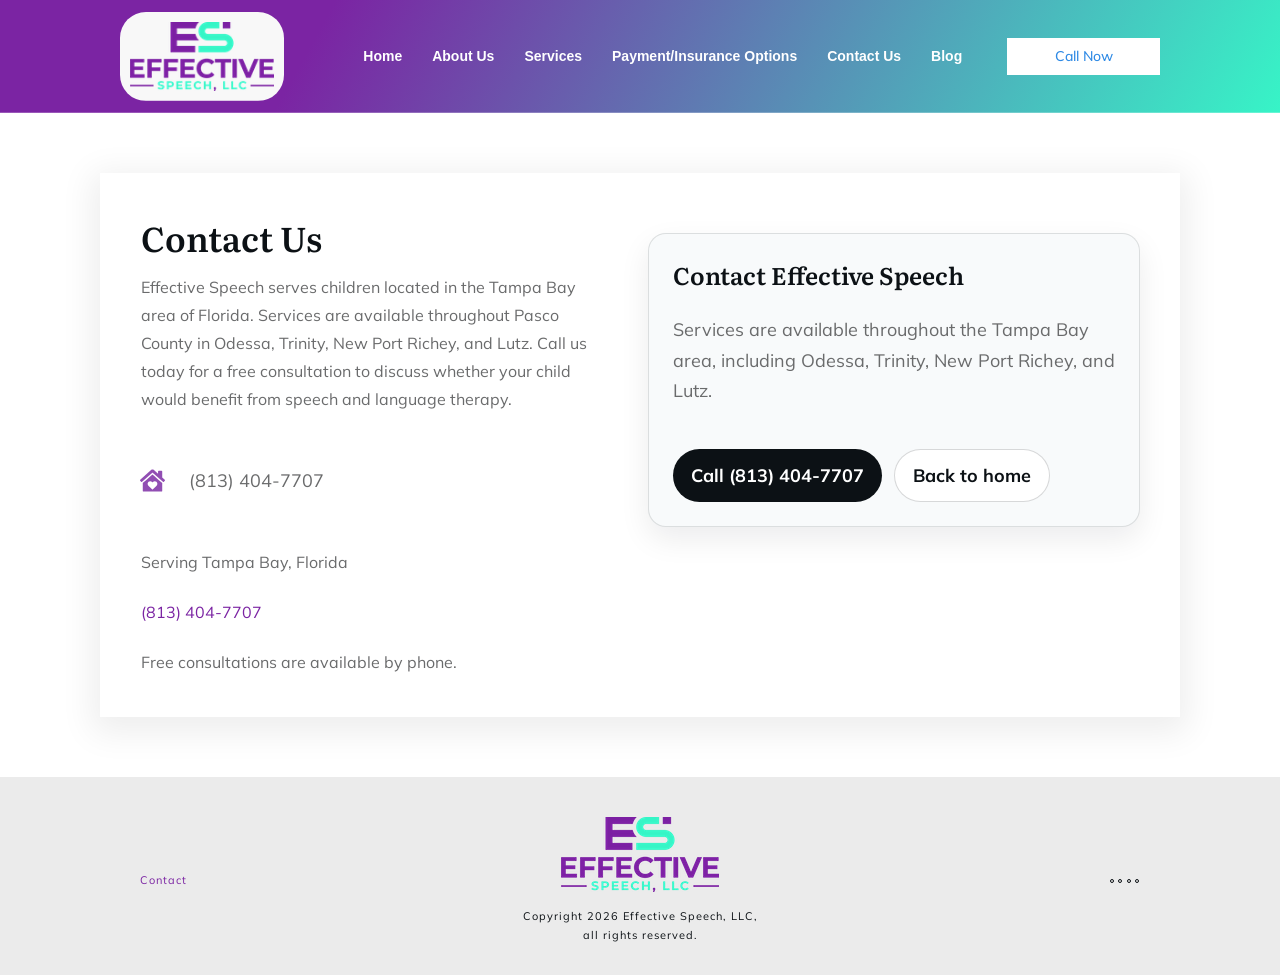
<file: contact-effective-speech/index.html>
<!DOCTYPE html>
<!--[if IE 7]>
<html class="ie ie7" lang="en-US">
<![endif]-->
<!--[if IE 8]>
<html class="ie ie8" lang="en-US">
<![endif]-->
<!--[if !(IE 7) | !(IE 8)  ]><!-->
<html lang="en-US"class="tcb">
	<!--<![endif]-->
	<head>
				<meta charset="UTF-8"/>
								
						<meta name="viewport" content="width=device-width, initial-scale=1.0"/>

		<style type="text/css" id="tcb-style-base-page-72"  onLoad="typeof window.lightspeedOptimizeStylesheet === 'function' && window.lightspeedOptimizeStylesheet()" class="tcb-lightspeed-style">#tve-lg-error-container{background-color:rgb(242,222,222);color:rgb(169,68,66);border:1px solid rgb(235,204,209);border-radius:1px;padding:4px 10px;position:absolute;z-index:3000000;box-sizing:border-box !important;}#tve-lg-error-container .tve-lg-err-item{line-height:1.2;font-size:14px;}#tve-lg-error-container .tve-lg-err-close{color:rgb(169,68,66);display:inline-block;font-size:12px;width:12px;height:12px;position:absolute;top:0px;right:10px;margin:-6px 0px 0px;}#tve-lg-error-container .tve-lg-err-close:hover{text-decoration:none;}.thrv_wrapper.thrv_lead_generation{width:100%;overflow:unset !important;}.thrv_wrapper.thrv_lead_generation .tve_lead_generated_inputs_container{color:rgb(85,85,85);--tcb-applied-color:#555;font-family:Roboto,sans-serif;}.thrv_wrapper.thrv_lead_generation .tve_lead_generated_inputs_container input[type="email"],.thrv_wrapper.thrv_lead_generation .tve_lead_generated_inputs_container input[type="text"],.thrv_wrapper.thrv_lead_generation .tve_lead_generated_inputs_container textarea{padding:10px 15px;height:auto;}.thrv_wrapper.thrv_lead_generation .tve_lead_generated_inputs_container input[type="email"]:hover,.thrv_wrapper.thrv_lead_generation .tve_lead_generated_inputs_container input[type="text"]:hover,.thrv_wrapper.thrv_lead_generation .tve_lead_generated_inputs_container textarea:hover{border-color:rgb(183,216,209);}.thrv_wrapper.thrv_lead_generation .tve_lead_generated_inputs_container input::placeholder{font-family:inherit !important;}.thrv_wrapper.thrv_lead_generation{position:relative;box-sizing:border-box;}.thrv_wrapper.thrv_lead_generation::after{content:"";display:block;position:absolute;top:0px;left:0px;}.thrv_wrapper.thrv_lead_generation.tve-lead-generation-template .thrv_lead_generation_container .tve_lg_input_container.tve_lg_input{margin:10px 0px;}.thrv_wrapper.thrv_lead_generation.tve-lead-generation-template .thrv_lead_generation_container .tve_lg_input_container.tve_lg_input > input{margin:0px;}.thrv_wrapper.thrv_lead_generation.tve-lead-generation-template .thrv_lead_generation_container .tve_lg_input_container.tve_lg_textarea{margin:10px 0px;}.thrv_wrapper.thrv_lead_generation.tve-lead-generation-template .thrv_lead_generation_container .tve_lg_input_container.tve_lg_textarea > textarea{margin:0px;}.tve-lg-error{background-repeat:no-repeat;border-color:transparent !important;box-shadow:rgb(169,68,66) 0px 0px 4px inset !important;}.thrv_lead_generation_container .tve_lg_input_container.tve_lg_input{display:flex;}.thrv_lead_generation_container .tve_lg_input_container.tve_lg_input > input{flex:1 1 0%;max-width:100%;}.thrv_lead_generation_container input[type="password"],.thrv_lead_generation_container input[type="email"],.thrv_lead_generation_container input[type="url"],.thrv_lead_generation_container input[type="text"],.thrv_lead_generation_container input[type="tel"],.thrv_lead_generation_container button,.thrv_lead_generation_container select,.thrv_lead_generation_container textarea{border-style:solid;border-color:rgb(183,216,209);border-width:1px;max-width:none;background-color:rgb(248,249,250);box-sizing:border-box !important;float:none !important;width:100% !important;}.thrv_lead_generation_container input[type="password"]::placeholder,.thrv_lead_generation_container input[type="email"]::placeholder,.thrv_lead_generation_container input[type="url"]::placeholder,.thrv_lead_generation_container input[type="text"]::placeholder,.thrv_lead_generation_container input[type="tel"]::placeholder,.thrv_lead_generation_container button::placeholder,.thrv_lead_generation_container select::placeholder,.thrv_lead_generation_container textarea::placeholder{opacity:0.7;color:inherit !important;}.thrv_lead_generation_container input:hover{background-color:rgb(255,255,255);border-color:rgb(26,188,156);}.thrv_lead_generation_container input[type="image"]{box-sizing:border-box;}.thrv_lead_generation_container select{height:auto;}.thrv_lead_generation_container input[type="password"],.thrv_lead_generation_container input[type="email"],.thrv_lead_generation_container input[type="text"],.thrv_lead_generation_container input[type="tel"],.thrv_lead_generation_container input[type="url"]{outline:none;padding:5px;}.thrv_lead_generation_container button{border-width:0px;color:rgb(255,255,255);cursor:pointer;font-size:16px;padding:10px;}.thrv_lead_generation_container .tcb-form-loader{display:none;position:absolute;width:100%;height:100%;top:0px;left:0px;}span.tcb-form-loader-icon{animation:0.7s linear 0s infinite normal none running tcb-loader;display:inline-block;font-size:24px;line-height:24px;height:24px;width:24px;position:absolute;top:50%;left:50%;margin:-12px 0px 0px -12px;opacity:0.7;}.thrv_lead_generation_container .thrv_text_element{position:relative;z-index:1 !important;}.tve_lg_input_container{position:relative;z-index:1 !important;}.tve_lg_input_container input[type="text"],.tve_lg_input_container input[type="email"],.tve_lg_input_container textarea{margin:10px 0px;}.tve_lg_input_container textarea{min-height:40px;}.tve_lg_input_container.tcb-plain-text{cursor:unset;}.tve-captcha-container{display:table;position:relative;}.tve_lead_generated_inputs_container{--tcb-local-color-30800:rgb(59,136,253);--tcb-local-color-f2bba:rgba(59,136,253,0.1);--tcb-local-color-trewq:rgba(59,136,253,0.3);--tcb-local-color-poiuy:rgba(59,136,253,0.6);--tcb-local-color-f83d7:rgba(59,136,253,0.25);--tcb-local-color-3d798:rgba(59,136,253,0.4);--tcb-local-color-418a6:rgba(59,136,253,0.12);--tcb-local-color-a941t:rgba(59,136,253,0.05);--tcb-local-color-1ad9d:rgba(46,204,113,0.1);--tcb-local-color-2dbcc:rgb(136,231,253);--tcb-local-color-frty6:rgba(59,136,253,0.45);--tcb-local-color-flktr:rgba(59,136,253,0.8);--tcb-radio-size:20px;--tcb-checkbox-size:20px;--tve-color:var(--tcb-local-color-30800);}.tve-new-radio .tve_lg_radio_wrapper .tve-lg-error:not(:checked) + label:not(:hover) + .tve-checkmark,.tve-new-radio .tve_lg_radio_wrapper .tve-lg-error:not(:checked) + label:not(:hover) .tve-checkmark,.tve-new-checkbox .tve_lg_checkbox_wrapper .tve-lg-error:not(:checked) + label:not(:hover) + .tve-checkmark,.tve-new-checkbox .tve_lg_checkbox_wrapper .tve-lg-error:not(:checked) + label:not(:hover) .tve-checkmark{border-color:transparent;box-shadow:rgb(169,68,66) 0px 0px 4px inset;}.tve-new-radio .tve_lg_radio_wrapper .tve-lg-error:not(:checked) + label:not(:hover) + .tve-checkmark::after,.tve-new-radio .tve_lg_radio_wrapper .tve-lg-error:not(:checked) + label:not(:hover) .tve-checkmark::after,.tve-new-checkbox .tve_lg_checkbox_wrapper .tve-lg-error:not(:checked) + label:not(:hover) + .tve-checkmark::after,.tve-new-checkbox .tve_lg_checkbox_wrapper .tve-lg-error:not(:checked) + label:not(:hover) .tve-checkmark::after{box-shadow:rgb(169,68,66) 0px 0px 4px inset;}.tve-new-radio.tve_lg_radio.tve-lg-error-multiple::after{display:block;position:absolute;left:16px;bottom:-10px;font-size:16px;color:rgb(170,68,67);}.tve_lg_input_container.tve_lg_textarea .tve-lg-textarea-counter{text-align:right;font-size:inherit;}.tve_lg_input_container.tve_lg_textarea textarea{outline:none;}:not(#tve) .thrv_text_element.tve-lg-textarea-counter .tve-fill-text-dynamic{pointer-events:none;user-select:none;font-size:inherit;text-align:right;}.tve_lg_dropdown.tve-lg-error,.tcb-form-dropdown.tve-lg-error,.tve-dynamic-dropdown.tve-lg-error{border-radius:6px;}.tve_lg_dropdown.tve-lg-error > a,.tcb-form-dropdown.tve-lg-error > a,.tve-dynamic-dropdown.tve-lg-error > a{box-shadow:rgb(169,68,66) 0px 0px 4px !important;}.tcb-file-list .tcb-file-loader .tcb-form-loader-icon{font-size:16px;line-height:16px;width:16px;height:16px;margin:-8px 0px 0px -8px;}body:not(.tve_editor_page) .thrv_social_follow .tve_s_item a[href=""],body:not(.tve_editor_page) .thrive_author_links .tve_s_item a[href=""]{display:none;}.thrv-page-section{position:relative;box-sizing:border-box !important;}.thrv-page-section .tve-page-section-out{position:absolute;width:100%;height:100%;left:0px;top:0px;box-sizing:border-box;transition:box-shadow 0.5s ease 0s;overflow:hidden;}.thrv-page-section .tve-page-section-in{box-sizing:border-box;margin-right:auto;margin-left:auto;position:relative;z-index:1;min-height:40px;}.tve-page-section-in > .thrv_wrapper:first-child{margin-top:0px;}.tve-page-section-in > .thrv_wrapper:last-child{margin-bottom:0px;}.thrv_wrapper .tve-content-box-background{position:absolute;width:100%;left:0px;top:0px;overflow:hidden;background-clip:padding-box;height:100% !important;}.thrv_wrapper.thrv-content-box{box-sizing:border-box;position:relative;min-height:10px;}.thrv_wrapper.thrv-content-box div:not(.thrv_icon):not(.ui-resizable-handle):not(.tve-auxiliary-icon-element){box-sizing:border-box;}.tve-cb{display:inline-block;vertical-align:middle;clear:both;overflow:visible;width:100%;z-index:1;position:relative;min-height:10px;}.tcb-icon{display:inline-block;width:1em;height:1em;line-height:1em;vertical-align:middle;stroke-width:0;stroke:currentcolor;fill:currentcolor;box-sizing:content-box;transform:rotate(var(--tcb-icon-rotation-angle,0deg));}svg.tcb-icon path:not([fill="none"]){transition:none 0s ease 0s;fill:inherit !important;stroke:inherit !important;}.thrv_icon{text-align:center;}.tve-form-button{max-width:100%;margin-left:auto;margin-right:auto;display:table !important;}.tve-form-button.thrv_wrapper{padding:0px;}.tve-form-button .tcb-plain-text{cursor:pointer;}.tve-form-button{position:relative;z-index:1;}.tve-form-button:focus-within .tve-form-button-submit{box-shadow:rgba(142,142,142,0.5) 0px 2px 4px;}.tcb-with-icon.tcb-flip .tcb-button-icon{padding-left:15px;}.tcb-with-icon .tcb-button-icon{display:block;}.tcb-with-icon .tcb-button-icon .thrv_wrapper.thrv_icon{margin:0px;}a.tcb-button-link{background-color:rgb(26,188,156);padding:12px 15px;font-size:18px;box-sizing:border-box;display:inline-flex;align-items:center;overflow:hidden;width:100%;text-align:center;line-height:1.2em;}a.tcb-button-link:hover{background-color:rgb(21,162,136);}.tcb-flip a.tcb-button-link{flex-direction:row-reverse;}.tve-form-button a.tcb-button-link{color:rgb(255,255,255);text-decoration:none !important;}a.tcb-button-link > span::before{position:absolute;content:"";display:none;top:-100px;bottom:-100px;width:1px;left:10px;background-color:rgb(0,121,0);}span.tcb-button-texts{color:inherit;display:block;flex:1 1 0%;position:relative;}span.tcb-button-texts > span{display:block;padding:0px;}span.tcb-button-icon{display:none;font-size:1em;line-height:0;position:relative;color:inherit;}span.tcb-button-icon .tcb-icon{height:1em;}.thrv_text_element a:not(.tcb-button-link){font-size:inherit;}.tcb-plain-text{cursor:text;}.thrv_text_element{overflow-wrap:break-word;}body:not(.tve_editor_page) .thrv_wrapper.thrv_footer,body:not(.tve_editor_page) .thrv_wrapper.thrv_header{padding:0px;}.thrv-login-element .tcb-form-loader-icon{z-index:11;}.thrv-login-element .tcb-form-loader > span.tcb-form-loader-icon{animation:0.7s linear 0s infinite normal none running tcb-loader;display:inline-block;font-size:24px;line-height:24px;height:24px;width:24px;position:absolute;top:50%;left:50%;margin:-12px 0px 0px -12px;opacity:0.7;}.notifications-content-wrapper{position:fixed;opacity:1;}.notifications-content-wrapper.thrv_wrapper{padding:0px;margin:0px;}.notifications-content-wrapper.tcb-permanently-hidden{display:none !important;}.notifications-content-wrapper .notifications-content{display:none;flex-direction:column;}.notifications-content-wrapper:not(.notification-edit-mode){z-index:9999993;}.notifications-content-wrapper[data-position*="top"]{top:50px;}.notifications-content-wrapper[data-position*="middle"]{top:50%;transform:translateY(-50%);}.notifications-content-wrapper[data-position*="bottom"]{bottom:50px;}.notifications-content-wrapper[data-position*="left"]{left:50px;}.notifications-content-wrapper[data-position*="center"]{left:50%;transform:translateX(-50%);}.notifications-content-wrapper[data-position*="right"]{right:50px;}.notifications-content-wrapper[data-position="middle-center"]{transform:translate(-50%,-50%);}.notifications-content-wrapper.tcb-animated:not(.notification-edit-mode),.notifications-content-wrapper.tcb-animated.editor-preview{transition:top 0.7s ease 0s,bottom 0.7s ease 0s,left 0.7s ease 0s,right 0.7s ease 0s,opacity 0.7s ease-in-out 0s;}.notifications-content-wrapper.tcb-animated:not(.notification-edit-mode)[data-animation="down"][data-position*="bottom"],.notifications-content-wrapper.tcb-animated.editor-preview[data-animation="down"][data-position*="bottom"]{bottom:150%;}.notifications-content-wrapper.tcb-animated:not(.notification-edit-mode)[data-animation="down"][data-position*="top"],.notifications-content-wrapper.tcb-animated:not(.notification-edit-mode)[data-animation="down"][data-position*="middle"],.notifications-content-wrapper.tcb-animated.editor-preview[data-animation="down"][data-position*="top"],.notifications-content-wrapper.tcb-animated.editor-preview[data-animation="down"][data-position*="middle"]{top:-100%;}.notifications-content-wrapper.tcb-animated:not(.notification-edit-mode)[data-animation="up"][data-position*="bottom"],.notifications-content-wrapper.tcb-animated.editor-preview[data-animation="up"][data-position*="bottom"]{bottom:-100%;}.notifications-content-wrapper.tcb-animated:not(.notification-edit-mode)[data-animation="up"][data-position*="top"],.notifications-content-wrapper.tcb-animated:not(.notification-edit-mode)[data-animation="up"][data-position*="middle"],.notifications-content-wrapper.tcb-animated.editor-preview[data-animation="up"][data-position*="top"],.notifications-content-wrapper.tcb-animated.editor-preview[data-animation="up"][data-position*="middle"]{top:150%;}.notifications-content-wrapper.tcb-animated:not(.notification-edit-mode)[data-animation="left"][data-position*="right"],.notifications-content-wrapper.tcb-animated.editor-preview[data-animation="left"][data-position*="right"]{right:150%;}.notifications-content-wrapper.tcb-animated:not(.notification-edit-mode)[data-animation="left"][data-position*="left"],.notifications-content-wrapper.tcb-animated:not(.notification-edit-mode)[data-animation="left"][data-position*="center"],.notifications-content-wrapper.tcb-animated.editor-preview[data-animation="left"][data-position*="left"],.notifications-content-wrapper.tcb-animated.editor-preview[data-animation="left"][data-position*="center"]{left:-100%;}.notifications-content-wrapper.tcb-animated:not(.notification-edit-mode)[data-animation="right"][data-position*="right"],.notifications-content-wrapper.tcb-animated.editor-preview[data-animation="right"][data-position*="right"]{right:-100%;}.notifications-content-wrapper.tcb-animated:not(.notification-edit-mode)[data-animation="right"][data-position*="left"],.notifications-content-wrapper.tcb-animated:not(.notification-edit-mode)[data-animation="right"][data-position*="center"],.notifications-content-wrapper.tcb-animated.editor-preview[data-animation="right"][data-position*="left"],.notifications-content-wrapper.tcb-animated.editor-preview[data-animation="right"][data-position*="center"]{left:150%;}.notifications-content-wrapper.tcb-animated:not(.notification-edit-mode)[data-animation],.notifications-content-wrapper.tcb-animated.editor-preview[data-animation]{opacity:0;}.notifications-content-wrapper[data-state="success"] .notification-success{display:flex;}.notifications-content-wrapper[data-state="warning"] .notification-warning{display:flex;}.notifications-content-wrapper[data-state="error"] .notification-error{display:flex;}.tcb-permanently-hidden{display:none !important;}.tar-disabled{cursor:default;opacity:0.4;pointer-events:none;}.tcb-clear::after{display:block;height:0px;content:"";}.tcb-flex-row{display:flex;flex-flow:row nowrap;align-items:stretch;justify-content:space-between;margin-top:0px;margin-left:-15px;padding-bottom:15px;padding-top:15px;}.tcb-flex-col{flex:1 1 auto;padding-top:0px;padding-left:15px;}.tcb-flex-row .tcb-flex-col{box-sizing:border-box;}.tcb--cols--2:not(.tcb-resized) > .tcb-flex-col{max-width:50%;}.tcb-col{height:100%;display:flex;flex-direction:column;position:relative;}.tcb-flex-row .tcb-col{box-sizing:border-box;}.thrv-svg-icon svg{width:1em;height:1em;stroke-width:0;fill:currentcolor;stroke:currentcolor;}html{text-rendering:auto !important;}html body{text-rendering:auto !important;}body.tve_lp::before{content:none;}.thrv_wrapper{margin-top:20px;margin-bottom:20px;padding:1px;}.thrv_wrapper div{box-sizing:content-box;}.thrv_wrapper.tve-elem-default-pad{padding:20px;}.thrv_wrapper.thrv_text_element,.thrv_wrapper.thrv-page-section,.thrv_wrapper.thrv_symbol{margin:0px;}.thrv_wrapper.thrv-columns{margin-top:10px;margin-bottom:10px;padding:0px;}p{font-size:1em;}.tve_clearfix::after{content:"";display:block;clear:both;visibility:hidden;line-height:0;height:0px;}.thrv_icon{line-height:0;}.thrv_icon.tcb-icon-display{display:table;border-collapse:initial;}.thrv_icon.thrv_wrapper{margin-left:auto;margin-right:auto;padding:0px;}.tvd-toast{justify-content:space-between;}.tvd-toast.tve-fe-message{top:50px;width:60%;padding:0px;color:rgb(0,0,0);max-width:500px;position:fixed;z-index:9999993;left:50%;}.tvd-toast.tve-fe-message .tve-toast-message{position:relative;left:-50%;background:rgb(255,255,255);box-shadow:rgb(167,167,167) 0px 0px 15px 0px;}.tvd-toast.tve-fe-message .tve-toast-icon-container{display:inline-block;width:50px;background:green;color:rgb(255,255,255);height:100%;position:absolute;}.tvd-toast.tve-fe-message .tve-toast-icon-container.tve-toast-error{background:red;}.tvd-toast.tve-fe-message .tve-toast-message-container{padding:20px 10px 20px 70px;margin:auto 0px;font-family:Roboto,sans-serif;font-size:16px;}.tvd-toast.tve-fe-message span{text-align:center;display:flex;justify-content:center;flex-direction:column;align-items:center;min-height:50px;height:100%;width:100%;}.thrv_symbol.thrv_header,.thrv_symbol.thrv_footer{width:100%;position:relative;box-sizing:border-box;}.thrive-shortcode-content a{color:inherit;}:not(#_s):not(#_s) .tcb-conditional-display-placeholder{position:relative;min-height:var(--tcb-container-height-d,100px) !important;}:not(#_s):not(#_s) .tcb-conditional-display-placeholder.thrv-page-section{box-sizing:border-box;margin:0px;}:not(#_s):not(#_s) .tcb-conditional-display-placeholder.thrv-content-box{box-sizing:border-box;}:not(#_s):not(#_s) .tcb-conditional-display-placeholder .tve-page-section-out,:not(#_s):not(#_s) .tcb-conditional-display-placeholder .tve-content-box-background{box-sizing:border-box;position:absolute;width:100%;height:100%;left:0px;top:0px;overflow:hidden;}.thrv_wrapper.thrv_contentbox_shortcode{position:relative;}.thrv_wrapper.thrv_text_element{padding:1px;}.tcb-flip .tcb-button-link{flex-direction:row-reverse;}a.tcb-plain-text{cursor:pointer;}.landingpage-section{flex-shrink:1;position:relative;margin:0px;padding:0px;display:flex;justify-content:center;align-items:center;width:100%;z-index:1;box-sizing:border-box !important;}.landingpage-section .section-content{position:relative;z-index:1;margin-left:auto;margin-right:auto;height:100%;width:100%;max-width:100%;box-sizing:border-box !important;}.landingpage-section .section-background{box-sizing:border-box;height:100%;position:absolute;top:0px;overflow:hidden;width:100%;max-width:100%;z-index:0;}.landingpage-section.hide-section{display:none;}@media (max-width:1023px){:not(#_s):not(#_s) .tcb-conditional-display-placeholder{min-height:var(--tcb-container-height-t) !important;}}@media (max-width:767px){html{overflow-x:hidden !important;}html,body{max-width:100vw !important;}.notifications-content-wrapper{transform:translateX(-50%);left:50% !important;right:unset !important;}.notifications-content-wrapper[data-position*="middle"]{transform:translate(-50%,-50%);}.notifications-content-wrapper[data-position*="top"]{top:0px;}.notifications-content-wrapper[data-position*="bottom"]{bottom:0px;}.tcb-flex-row{flex-direction:column;}.thrv_wrapper > .tcb-flex-row:not(.v-2) > .tcb-flex-col{width:100%;max-width:100% !important;flex:0 0 auto !important;}.tcb-flex-row.v-2{flex-direction:row;}.tcb-flex-row.v-2:not(.tcb-mobile-no-wrap){flex-wrap:wrap;}.tcb-flex-row.v-2:not(.tcb-mobile-no-wrap) > .tcb-flex-col{width:100%;flex:1 0 390px;max-width:100% !important;}:not(#_s):not(#_s) .tcb-conditional-display-placeholder{min-height:var(--tcb-container-height-m) !important;}}@media only screen and (max-width:740px){.thrv_lead_generation .thrv_lead_generation_container .tve_lg_input_container.tve_lg_select_container .thrv_icon{margin-right:14px;}}@media (max-width:1023px) and (min-width:768px){.notifications-content-wrapper[data-position*="top"]{top:20px;}.notifications-content-wrapper[data-position*="bottom"]{bottom:20px;}.tcb-flex-row.tcb-medium-wrap{flex-wrap:wrap;}.tcb-flex-row.tcb-medium-wrap > .tcb-flex-col{max-width:100% !important;}}@media screen and (-ms-high-contrast:active),(-ms-high-contrast:none){.tcb-flex-col{width:100%;}.tcb-col{display:block;}}@media screen and (max-device-width:480px){body{text-size-adjust:none;}}@keyframes tcb-loader{0%{transform:rotate(0deg);}100%{transform:rotate(359deg);}}</style>		
		<title>Contact Us &#8211; Effective Speech: Speech Therapy in the Tampa Bay, FL Area</title>
<meta name='robots' content='max-image-preview:large' />
<link rel="alternate" type="application/rss+xml" title="Effective Speech: Speech Therapy in the Tampa Bay, FL Area &raquo; Feed" href="../feed/index.rss" />
<link rel="alternate" type="application/rss+xml" title="Effective Speech: Speech Therapy in the Tampa Bay, FL Area &raquo; Comments Feed" href="../comments/feed/index.rss" />
<link rel="alternate" title="oEmbed (JSON)" type="application/json+oembed" href="https://effectivespeech.org/wp-json/oembed/1.0/embed?url=https://effectivespeech.org/contact-effective-speech/" />
<link rel="alternate" title="oEmbed (XML)" type="text/xml+oembed" href="https://effectivespeech.org/wp-json/oembed/1.0/embed?url=https://effectivespeech.org/contact-effective-speech/&amp;format=xml" />

<style id='wp-emoji-styles-inline-css' type='text/css'>img.wp-smiley, img.emoji {
		display: inline !important;
		border: none !important;
		box-shadow: none !important;
		height: 1em !important;
		width: 1em !important;
		margin: 0 0.07em !important;
		vertical-align: -0.1em !important;
		background: none !important;
		padding: 0 !important;
	}
/*# sourceURL=wp-emoji-styles-inline-css */
</style>

<link rel='stylesheet' id='thrive-theme-landingpage-front-css' href='../wp-content/themes/thrive-theme/inc/assets/dist/landingpage-front%EF%B9%96ver=3.15.1.css' type='text/css' media='all' />
<link rel='stylesheet' id='thrive-theme-css' href='../wp-content/themes/thrive-theme/style%EF%B9%96ver=3.15.1.css' type='text/css' media='all' />









<link rel="https://api.w.org/" href="../wp-json/index.json" /><link rel="alternate" title="JSON" type="application/json" href="../wp-json/wp/v2/pages/72.json" /><link rel="EditURI" type="application/rsd+xml" title="RSD" href="../xmlrpc.php%EF%B9%96rsd.xml" />
<meta name="generator" content="WordPress 6.9.4" />
<link rel="canonical" href="https://effectivespeech.org/contact-effective-speech/" />
<link rel='shortlink' href='https://effectivespeech.org/contact-effective-speech/' />
<style type="text/css" id="tve_global_variables">:root{--tcb-background-author-image:url(https://secure.gravatar.com/avatar/3a16747dd7f48c0302de3d42da3683091cc4650128453dc5e39d47f4d70975f2.jpg);--tcb-background-user-image:url();--tcb-background-featured-image-thumbnail:url(../wp-content/plugins/thrive-visual-editor/editor/css/images/featured_image.png);--tcb-skin-color-0:hsla(var(--tcb-theme-main-master-h,210), var(--tcb-theme-main-master-s,77%), var(--tcb-theme-main-master-l,54%), var(--tcb-theme-main-master-a,1));--tcb-skin-color-0-h:var(--tcb-theme-main-master-h,210);--tcb-skin-color-0-s:var(--tcb-theme-main-master-s,77%);--tcb-skin-color-0-l:var(--tcb-theme-main-master-l,54%);--tcb-skin-color-0-a:var(--tcb-theme-main-master-a,1);--tcb-skin-color-1:hsla(calc(var(--tcb-theme-main-master-h,210) - 0 ), calc(var(--tcb-theme-main-master-s,77%) + 2% ), calc(var(--tcb-theme-main-master-l,54%) - 0% ), 0.5);--tcb-skin-color-1-h:calc(var(--tcb-theme-main-master-h,210) - 0 );--tcb-skin-color-1-s:calc(var(--tcb-theme-main-master-s,77%) + 2% );--tcb-skin-color-1-l:calc(var(--tcb-theme-main-master-l,54%) - 0% );--tcb-skin-color-1-a:0.5;--tcb-skin-color-2:rgb(248, 248, 248);--tcb-skin-color-2-h:0;--tcb-skin-color-2-s:0%;--tcb-skin-color-2-l:97%;--tcb-skin-color-2-a:1;--tcb-skin-color-3:hsla(calc(var(--tcb-theme-main-master-h,210) + 30 ), 85%, 13%, 1);--tcb-skin-color-3-h:calc(var(--tcb-theme-main-master-h,210) + 30 );--tcb-skin-color-3-s:85%;--tcb-skin-color-3-l:13%;--tcb-skin-color-3-a:1;--tcb-skin-color-4:rgb(12, 17, 21);--tcb-skin-color-4-h:206;--tcb-skin-color-4-s:27%;--tcb-skin-color-4-l:6%;--tcb-skin-color-4-a:1;--tcb-skin-color-5:rgb(106, 107, 108);--tcb-skin-color-5-h:210;--tcb-skin-color-5-s:0%;--tcb-skin-color-5-l:41%;--tcb-skin-color-5-a:1;--tcb-skin-color-8:hsla(calc(var(--tcb-theme-main-master-h,210) - 0 ), calc(var(--tcb-theme-main-master-s,77%) + 2% ), calc(var(--tcb-theme-main-master-l,54%) - 0% ), 0.18);--tcb-skin-color-8-h:calc(var(--tcb-theme-main-master-h,210) - 0 );--tcb-skin-color-8-s:calc(var(--tcb-theme-main-master-s,77%) + 2% );--tcb-skin-color-8-l:calc(var(--tcb-theme-main-master-l,54%) - 0% );--tcb-skin-color-8-a:0.18;--tcb-skin-color-9:hsla(calc(var(--tcb-theme-main-master-h,210) - 3 ), 56%, 96%, 1);--tcb-skin-color-9-h:calc(var(--tcb-theme-main-master-h,210) - 3 );--tcb-skin-color-9-s:56%;--tcb-skin-color-9-l:96%;--tcb-skin-color-9-a:1;--tcb-skin-color-10:hsla(calc(var(--tcb-theme-main-master-h,210) - 21 ), calc(var(--tcb-theme-main-master-s,77%) + 23% ), calc(var(--tcb-theme-main-master-l,54%) + 27% ), 1);--tcb-skin-color-10-h:calc(var(--tcb-theme-main-master-h,210) - 21 );--tcb-skin-color-10-s:calc(var(--tcb-theme-main-master-s,77%) + 23% );--tcb-skin-color-10-l:calc(var(--tcb-theme-main-master-l,54%) + 27% );--tcb-skin-color-10-a:1;--tcb-skin-color-13:hsla(calc(var(--tcb-theme-main-master-h,210) - 0 ), calc(var(--tcb-theme-main-master-s,77%) + 2% ), calc(var(--tcb-theme-main-master-l,54%) - 18% ), 0.5);--tcb-skin-color-13-h:calc(var(--tcb-theme-main-master-h,210) - 0 );--tcb-skin-color-13-s:calc(var(--tcb-theme-main-master-s,77%) + 2% );--tcb-skin-color-13-l:calc(var(--tcb-theme-main-master-l,54%) - 18% );--tcb-skin-color-13-a:0.5;--tcb-skin-color-14:rgb(230, 230, 230);--tcb-skin-color-14-h:0;--tcb-skin-color-14-s:0%;--tcb-skin-color-14-l:90%;--tcb-skin-color-14-a:1;--tcb-skin-color-16:hsla(calc(var(--tcb-theme-main-master-h,210) - 0 ), 3%, 36%, 1);--tcb-skin-color-16-h:calc(var(--tcb-theme-main-master-h,210) - 0 );--tcb-skin-color-16-s:3%;--tcb-skin-color-16-l:36%;--tcb-skin-color-16-a:1;--tcb-skin-color-18:hsla(calc(var(--tcb-theme-main-master-h,210) - 1 ), calc(var(--tcb-theme-main-master-s,77%) + 1% ), calc(var(--tcb-theme-main-master-l,54%) - 1% ), 0.8);--tcb-skin-color-18-h:calc(var(--tcb-theme-main-master-h,210) - 1 );--tcb-skin-color-18-s:calc(var(--tcb-theme-main-master-s,77%) + 1% );--tcb-skin-color-18-l:calc(var(--tcb-theme-main-master-l,54%) - 1% );--tcb-skin-color-18-a:0.8;--tcb-skin-color-19:hsla(calc(var(--tcb-theme-main-master-h,210) - 3 ), 56%, 96%, 0.85);--tcb-skin-color-19-h:calc(var(--tcb-theme-main-master-h,210) - 3 );--tcb-skin-color-19-s:56%;--tcb-skin-color-19-l:96%;--tcb-skin-color-19-a:0.85;--tcb-skin-color-20:hsla(calc(var(--tcb-theme-main-master-h,210) - 3 ), 56%, 96%, 0.9);--tcb-skin-color-20-h:calc(var(--tcb-theme-main-master-h,210) - 3 );--tcb-skin-color-20-s:56%;--tcb-skin-color-20-l:96%;--tcb-skin-color-20-a:0.9;--tcb-skin-color-21:hsla(calc(var(--tcb-theme-main-master-h,210) - 210 ), calc(var(--tcb-theme-main-master-s,77%) - 77% ), calc(var(--tcb-theme-main-master-l,54%) + 46% ), 1);--tcb-skin-color-21-h:calc(var(--tcb-theme-main-master-h,210) - 210 );--tcb-skin-color-21-s:calc(var(--tcb-theme-main-master-s,77%) - 77% );--tcb-skin-color-21-l:calc(var(--tcb-theme-main-master-l,54%) + 46% );--tcb-skin-color-21-a:1;--tcb-skin-color-22:rgb(255, 255, 255);--tcb-skin-color-22-h:0;--tcb-skin-color-22-s:0%;--tcb-skin-color-22-l:100%;--tcb-skin-color-22-a:1;--tcb-skin-color-23:rgb(32, 65, 71);--tcb-skin-color-23-h:189;--tcb-skin-color-23-s:37%;--tcb-skin-color-23-l:20%;--tcb-skin-color-23-a:1;--tcb-skin-color-24:rgb(59, 59, 59);--tcb-skin-color-24-h:0;--tcb-skin-color-24-s:0%;--tcb-skin-color-24-l:23%;--tcb-skin-color-24-a:1;--tcb-skin-color-25:hsla(calc(var(--tcb-theme-main-master-h,210) - 0 ), calc(var(--tcb-theme-main-master-s,77%) + 5% ), calc(var(--tcb-theme-main-master-l,54%) + 8% ), 0.04);--tcb-skin-color-25-h:calc(var(--tcb-theme-main-master-h,210) - 0 );--tcb-skin-color-25-s:calc(var(--tcb-theme-main-master-s,77%) + 5% );--tcb-skin-color-25-l:calc(var(--tcb-theme-main-master-l,54%) + 8% );--tcb-skin-color-25-a:0.04;--tcb-skin-color-26:hsla(calc(var(--tcb-theme-main-master-h,210) + 1 ), calc(var(--tcb-theme-main-master-s,77%) + 6% ), calc(var(--tcb-theme-main-master-l,54%) + 9% ), 0.12);--tcb-skin-color-26-h:calc(var(--tcb-theme-main-master-h,210) + 1 );--tcb-skin-color-26-s:calc(var(--tcb-theme-main-master-s,77%) + 6% );--tcb-skin-color-26-l:calc(var(--tcb-theme-main-master-l,54%) + 9% );--tcb-skin-color-26-a:0.12;--tcb-skin-color-27:hsla(calc(var(--tcb-theme-main-master-h,210) + 10 ), calc(var(--tcb-theme-main-master-s,77%) + 6% ), calc(var(--tcb-theme-main-master-l,54%) + 17% ), 1);--tcb-skin-color-27-h:calc(var(--tcb-theme-main-master-h,210) + 10 );--tcb-skin-color-27-s:calc(var(--tcb-theme-main-master-s,77%) + 6% );--tcb-skin-color-27-l:calc(var(--tcb-theme-main-master-l,54%) + 17% );--tcb-skin-color-27-a:1;--tcb-skin-color-28:hsla(calc(var(--tcb-theme-main-master-h,210) + 2 ), calc(var(--tcb-theme-main-master-s,77%) - 34% ), calc(var(--tcb-theme-main-master-l,54%) + 27% ), 1);--tcb-skin-color-28-h:calc(var(--tcb-theme-main-master-h,210) + 2 );--tcb-skin-color-28-s:calc(var(--tcb-theme-main-master-s,77%) - 34% );--tcb-skin-color-28-l:calc(var(--tcb-theme-main-master-l,54%) + 27% );--tcb-skin-color-28-a:1;--tcb-skin-color-29:hsla(calc(var(--tcb-theme-main-master-h,210) - 0 ), calc(var(--tcb-theme-main-master-s,77%) + 6% ), calc(var(--tcb-theme-main-master-l,54%) + 10% ), 0.4);--tcb-skin-color-29-h:calc(var(--tcb-theme-main-master-h,210) - 0 );--tcb-skin-color-29-s:calc(var(--tcb-theme-main-master-s,77%) + 6% );--tcb-skin-color-29-l:calc(var(--tcb-theme-main-master-l,54%) + 10% );--tcb-skin-color-29-a:0.4;--tcb-skin-color-30:hsla(calc(var(--tcb-theme-main-master-h,210) - 1 ), calc(var(--tcb-theme-main-master-s,77%) + 5% ), calc(var(--tcb-theme-main-master-l,54%) + 8% ), 0.85);--tcb-skin-color-30-h:calc(var(--tcb-theme-main-master-h,210) - 1 );--tcb-skin-color-30-s:calc(var(--tcb-theme-main-master-s,77%) + 5% );--tcb-skin-color-30-l:calc(var(--tcb-theme-main-master-l,54%) + 8% );--tcb-skin-color-30-a:0.85;--tcb-main-master-h:281;--tcb-main-master-s:64%;--tcb-main-master-l:39%;--tcb-main-master-a:1;--tcb-theme-main-master-h:281;--tcb-theme-main-master-s:64%;--tcb-theme-main-master-l:39%;--tcb-theme-main-master-a:1;}</style>

<style type="text/css" id="thrive-default-styles">@media (min-width: 300px) { #tcb_landing_page .tcb-style-wrap h1{ color:var(--tcb-skin-color-4);--tcb-applied-color:var$(--tcb-skin-color-4);font-family:Literata;--g-regular-weight:400;font-weight:var(--g-bold-weight, bold);font-size:40px;background-color:rgba(0, 0, 0, 0);font-style:normal;margin:0px;padding-top:0px;padding-bottom:24px;text-decoration:rgba(10, 10, 10, 0.85);text-transform:none;border-left:0px none rgba(10, 10, 10, 0.85);--g-bold-weight:600;line-height:1.3em; }#tcb_landing_page .tcb-style-wrap h2{ font-family:Literata;--g-regular-weight:400;font-weight:var(--g-bold-weight, bold);color:var(--tcb-skin-color-4);--tcb-applied-color:var$(--tcb-skin-color-4);--g-bold-weight:600;padding-top:0px;margin-top:0px;padding-bottom:24px;margin-bottom:0px;font-size:34px;line-height:1.4em; }#tcb_landing_page .tcb-style-wrap h3{ font-family:Literata;--g-regular-weight:400;font-weight:var(--g-bold-weight, bold);color:var(--tcb-skin-color-4);--tcb-applied-color:var$(--tcb-skin-color-4);--g-bold-weight:600;padding-top:0px;margin-top:0px;padding-bottom:24px;margin-bottom:0px;font-size:24px;line-height:1.4em; }#tcb_landing_page .tcb-style-wrap h4{ font-family:Literata;--g-regular-weight:400;font-weight:var(--g-bold-weight, bold);color:var(--tcb-skin-color-4);--tcb-applied-color:var$(--tcb-skin-color-4);--g-bold-weight:600;padding-top:0px;margin-top:0px;padding-bottom:24px;margin-bottom:0px;font-size:20px;line-height:1.4em; }#tcb_landing_page .tcb-style-wrap h5{ font-family:Literata;--g-regular-weight:400;font-weight:var(--g-bold-weight, bold);color:var(--tcb-skin-color-4);--tcb-applied-color:var$(--tcb-skin-color-4);--g-bold-weight:600;padding-top:0px;margin-top:0px;padding-bottom:24px;margin-bottom:0px;line-height:1.4em; }#tcb_landing_page .tcb-style-wrap h6{ font-family:Literata;--g-regular-weight:400;font-weight:var(--g-bold-weight, bold);color:var(--tcb-skin-color-4);--tcb-applied-color:var$(--tcb-skin-color-4);--g-bold-weight:600;padding-top:0px;margin-top:0px;padding-bottom:24px;margin-bottom:0px;line-height:1.6em; }#tcb_landing_page .tcb-style-wrap p{ color:var(--tcb-skin-color-5);--tcb-applied-color:var$(--tcb-skin-color-5);font-family:Muli;--g-regular-weight:400;--g-bold-weight:800;font-weight:var(--g-regular-weight, normal);font-size:18px;padding-top:0px;margin-top:0px;padding-bottom:24px;margin-bottom:0px; }#tcb_landing_page :not(.inc) .thrv_text_element a:not(.tcb-button-link), :not(.inc) .tcb-styled-list a, :not(.inc) .tcb-numbered-list a, .tve-input-option-text a, .tcb-post-content p a, .tcb-post-content li a, .tcb-post-content blockquote a, .tcb-post-content pre a{ --tcb-applied-color:var$(--tcb-skin-color-5);font-family:inherit;--g-regular-weight:400;--g-bold-weight:800;font-weight:var(--g-regular-weight, normal);font-size:inherit;text-decoration-line:none;--eff:none;text-decoration-color:var(--eff-color, currentColor);color:var(--tcb-skin-color-0); }#tcb_landing_page :not(.inc) .thrv_text_element a:not(.tcb-button-link):hover, :not(.inc) .tcb-styled-list a:hover, :not(.inc) .tcb-numbered-list a:hover, .tve-input-option-text a:hover, .tcb-post-content p a:hover, .tcb-post-content li a:hover, .tcb-post-content blockquote a:hover, .tcb-post-content pre a:hover { text-decoration-line:none;--eff:none;text-decoration-color:var(--eff-color, currentColor);color:var(--tcb-skin-color-3); }#tcb_landing_page .tcb-style-wrap ul:not([class*="menu"]), .tcb-style-wrap ol{ color:var(--tcb-skin-color-5);--tcb-applied-color:var$(--tcb-skin-color-5);font-family:Muli;--g-regular-weight:400;--g-bold-weight:800;font-weight:var(--g-regular-weight, normal);font-size:18px;margin-top:0px;margin-bottom:0px;padding-top:0px;padding-bottom:12px;padding-left:0px; }#tcb_landing_page .tcb-style-wrap li:not([class*="menu"]){ color:var(--tcb-skin-color-5);--tcb-applied-color:var$(--tcb-skin-color-5);font-family:Muli;--g-regular-weight:400;--g-bold-weight:800;font-weight:var(--g-regular-weight, normal);font-size:18px;line-height:1.4em;padding-bottom:16px;margin-bottom:0px; }#tcb_landing_page .tcb-style-wrap blockquote{ color:var(--tcb-skin-color-5);--tcb-applied-color:var$(--tcb-skin-color-5);font-family:Muli;--g-regular-weight:400;--g-bold-weight:800;font-weight:var(--g-regular-weight, normal);font-size:18px;padding-top:0px;padding-bottom:0px;border-left:2px solid var(--tcb-skin-color-1);margin-top:0px;margin-bottom:24px; }body, .tcb-plain-text{ color:var(--tcb-skin-color-5);--tcb-applied-color:var$(--tcb-skin-color-5);font-family:Muli;--g-regular-weight:400;--g-bold-weight:800;font-weight:var(--g-regular-weight, normal);font-size:18px; } }@media (max-width: 1023px) { #tcb_landing_page .tcb-style-wrap h1{ font-size:36px;padding-bottom:22px;margin-bottom:0px; }#tcb_landing_page .tcb-style-wrap h2{ padding-bottom:22px;margin-bottom:0px;font-size:28px; }#tcb_landing_page .tcb-style-wrap h3{ padding-bottom:22px;margin-bottom:0px;font-size:22px; }#tcb_landing_page .tcb-style-wrap h4{ padding-bottom:22px;margin-bottom:0px; }#tcb_landing_page .tcb-style-wrap h5{ padding-bottom:22px;margin-bottom:0px; }#tcb_landing_page .tcb-style-wrap h6{ padding-bottom:22px;margin-bottom:0px; }#tcb_landing_page .tcb-style-wrap p{ padding-bottom:22px;margin-bottom:0px;padding-top:0px;margin-top:0px; }#tcb_landing_page .tcb-style-wrap ul:not([class*="menu"]), .tcb-style-wrap ol{ padding-top:0px;padding-bottom:4px; }#tcb_landing_page .tcb-style-wrap li:not([class*="menu"]){ line-height:1.75em;--tcb-typography-line-height:1.75em;padding-bottom:14px;margin-bottom:0px; }#tcb_landing_page .tcb-style-wrap blockquote{ margin-bottom:22px; } }@media (max-width: 767px) { #tcb_landing_page .tcb-style-wrap h1{ font-size:28px;padding-bottom:20px;margin-bottom:0px; }#tcb_landing_page .tcb-style-wrap h2{ font-size:24px;padding-bottom:20px;margin-bottom:0px; }#tcb_landing_page .tcb-style-wrap h3{ font-size:22px;padding-bottom:20px;margin-bottom:0px; }#tcb_landing_page .tcb-style-wrap h4{ font-size:20px;padding-bottom:20px;margin-bottom:0px; }#tcb_landing_page .tcb-style-wrap h5{ padding-bottom:20px;margin-bottom:0px; }#tcb_landing_page .tcb-style-wrap h6{ padding-bottom:20px;margin-bottom:0px; }#tcb_landing_page .tcb-style-wrap p{ padding-bottom:20px;margin-bottom:0px;padding-top:0px;margin-top:0px; }#tcb_landing_page .tcb-style-wrap ul:not([class*="menu"]), .tcb-style-wrap ol{ padding-left:0px;padding-bottom:4px;padding-top:0px; }#tcb_landing_page .tcb-style-wrap li:not([class*="menu"]){ padding-bottom:10px;margin-bottom:0px; }#tcb_landing_page .tcb-style-wrap blockquote{ margin-bottom:20px; } }</style><style type="text/css" class="tcb_skin_lp_typography">@media (min-width: 300px) { #tcb_landing_page .tcb-style-wrap h1{ color:var(--tcb-skin-color-4);--tcb-applied-color:var$(--tcb-skin-color-4);font-family:Literata;--g-regular-weight:400;font-weight:var(--g-bold-weight, bold);font-size:40px;background-color:rgba(0, 0, 0, 0);font-style:normal;margin:0px;padding-top:0px;padding-bottom:24px;text-decoration:rgba(10, 10, 10, 0.85);text-transform:none;border-left:0px none rgba(10, 10, 10, 0.85);--g-bold-weight:600;line-height:1.3em; }#tcb_landing_page .tcb-style-wrap h2{ font-family:Literata;--g-regular-weight:400;font-weight:var(--g-bold-weight, bold);color:var(--tcb-skin-color-4);--tcb-applied-color:var$(--tcb-skin-color-4);--g-bold-weight:600;padding-top:0px;margin-top:0px;padding-bottom:24px;margin-bottom:0px;font-size:34px;line-height:1.4em; }#tcb_landing_page .tcb-style-wrap h3{ font-family:Literata;--g-regular-weight:400;font-weight:var(--g-bold-weight, bold);color:var(--tcb-skin-color-4);--tcb-applied-color:var$(--tcb-skin-color-4);--g-bold-weight:600;padding-top:0px;margin-top:0px;padding-bottom:24px;margin-bottom:0px;font-size:24px;line-height:1.4em; }#tcb_landing_page .tcb-style-wrap h4{ font-family:Literata;--g-regular-weight:400;font-weight:var(--g-bold-weight, bold);color:var(--tcb-skin-color-4);--tcb-applied-color:var$(--tcb-skin-color-4);--g-bold-weight:600;padding-top:0px;margin-top:0px;padding-bottom:24px;margin-bottom:0px;font-size:20px;line-height:1.4em; }#tcb_landing_page .tcb-style-wrap h5{ font-family:Literata;--g-regular-weight:400;font-weight:var(--g-bold-weight, bold);color:var(--tcb-skin-color-4);--tcb-applied-color:var$(--tcb-skin-color-4);--g-bold-weight:600;padding-top:0px;margin-top:0px;padding-bottom:24px;margin-bottom:0px;line-height:1.4em; }#tcb_landing_page .tcb-style-wrap h6{ font-family:Literata;--g-regular-weight:400;font-weight:var(--g-bold-weight, bold);color:var(--tcb-skin-color-4);--tcb-applied-color:var$(--tcb-skin-color-4);--g-bold-weight:600;padding-top:0px;margin-top:0px;padding-bottom:24px;margin-bottom:0px;line-height:1.6em; }#tcb_landing_page .tcb-style-wrap p{ color:var(--tcb-skin-color-5);--tcb-applied-color:var$(--tcb-skin-color-5);font-family:Muli;--g-regular-weight:400;--g-bold-weight:800;font-weight:var(--g-regular-weight, normal);font-size:18px;padding-top:0px;margin-top:0px;padding-bottom:24px;margin-bottom:0px; }#tcb_landing_page :not(.inc) .thrv_text_element a:not(.tcb-button-link), :not(.inc) .tcb-styled-list a, :not(.inc) .tcb-numbered-list a, .tve-input-option-text a, .tcb-post-content p a, .tcb-post-content li a, .tcb-post-content blockquote a, .tcb-post-content pre a{ --tcb-applied-color:var$(--tcb-skin-color-5);font-family:inherit;--g-regular-weight:400;--g-bold-weight:800;font-weight:var(--g-regular-weight, normal);font-size:inherit;text-decoration-line:none;--eff:none;text-decoration-color:var(--eff-color, currentColor);color:var(--tcb-skin-color-0); }#tcb_landing_page :not(.inc) .thrv_text_element a:not(.tcb-button-link):hover, :not(.inc) .tcb-styled-list a:hover, :not(.inc) .tcb-numbered-list a:hover, .tve-input-option-text a:hover, .tcb-post-content p a:hover, .tcb-post-content li a:hover, .tcb-post-content blockquote a:hover, .tcb-post-content pre a:hover { text-decoration-line:none;--eff:none;text-decoration-color:var(--eff-color, currentColor);color:var(--tcb-skin-color-3); }#tcb_landing_page .tcb-style-wrap ul:not([class*="menu"]), .tcb-style-wrap ol{ color:var(--tcb-skin-color-5);--tcb-applied-color:var$(--tcb-skin-color-5);font-family:Muli;--g-regular-weight:400;--g-bold-weight:800;font-weight:var(--g-regular-weight, normal);font-size:18px;margin-top:0px;margin-bottom:0px;padding-top:0px;padding-bottom:12px;padding-left:0px; }#tcb_landing_page .tcb-style-wrap li:not([class*="menu"]){ color:var(--tcb-skin-color-5);--tcb-applied-color:var$(--tcb-skin-color-5);font-family:Muli;--g-regular-weight:400;--g-bold-weight:800;font-weight:var(--g-regular-weight, normal);font-size:18px;line-height:1.4em;padding-bottom:16px;margin-bottom:0px; }#tcb_landing_page .tcb-style-wrap blockquote{ color:var(--tcb-skin-color-5);--tcb-applied-color:var$(--tcb-skin-color-5);font-family:Muli;--g-regular-weight:400;--g-bold-weight:800;font-weight:var(--g-regular-weight, normal);font-size:18px;padding-top:0px;padding-bottom:0px;border-left:2px solid var(--tcb-skin-color-1);margin-top:0px;margin-bottom:24px; }body, .tcb-plain-text{ color:var(--tcb-skin-color-5);--tcb-applied-color:var$(--tcb-skin-color-5);font-family:Muli;--g-regular-weight:400;--g-bold-weight:800;font-weight:var(--g-regular-weight, normal);font-size:18px; } }@media (max-width: 1023px) { #tcb_landing_page .tcb-style-wrap h1{ font-size:36px;padding-bottom:22px;margin-bottom:0px; }#tcb_landing_page .tcb-style-wrap h2{ padding-bottom:22px;margin-bottom:0px;font-size:28px; }#tcb_landing_page .tcb-style-wrap h3{ padding-bottom:22px;margin-bottom:0px;font-size:22px; }#tcb_landing_page .tcb-style-wrap h4{ padding-bottom:22px;margin-bottom:0px; }#tcb_landing_page .tcb-style-wrap h5{ padding-bottom:22px;margin-bottom:0px; }#tcb_landing_page .tcb-style-wrap h6{ padding-bottom:22px;margin-bottom:0px; }#tcb_landing_page .tcb-style-wrap p{ padding-bottom:22px;margin-bottom:0px;padding-top:0px;margin-top:0px; }#tcb_landing_page .tcb-style-wrap ul:not([class*="menu"]), .tcb-style-wrap ol{ padding-top:0px;padding-bottom:4px; }#tcb_landing_page .tcb-style-wrap li:not([class*="menu"]){ line-height:1.75em;--tcb-typography-line-height:1.75em;padding-bottom:14px;margin-bottom:0px; }#tcb_landing_page .tcb-style-wrap blockquote{ margin-bottom:22px; } }@media (max-width: 767px) { #tcb_landing_page .tcb-style-wrap h1{ font-size:28px;padding-bottom:20px;margin-bottom:0px; }#tcb_landing_page .tcb-style-wrap h2{ font-size:24px;padding-bottom:20px;margin-bottom:0px; }#tcb_landing_page .tcb-style-wrap h3{ font-size:22px;padding-bottom:20px;margin-bottom:0px; }#tcb_landing_page .tcb-style-wrap h4{ font-size:20px;padding-bottom:20px;margin-bottom:0px; }#tcb_landing_page .tcb-style-wrap h5{ padding-bottom:20px;margin-bottom:0px; }#tcb_landing_page .tcb-style-wrap h6{ padding-bottom:20px;margin-bottom:0px; }#tcb_landing_page .tcb-style-wrap p{ padding-bottom:20px;margin-bottom:0px;padding-top:0px;margin-top:0px; }#tcb_landing_page .tcb-style-wrap ul:not([class*="menu"]), .tcb-style-wrap ol{ padding-left:0px;padding-bottom:4px;padding-top:0px; }#tcb_landing_page .tcb-style-wrap li:not([class*="menu"]){ padding-bottom:10px;margin-bottom:0px; }#tcb_landing_page .tcb-style-wrap blockquote{ margin-bottom:20px; } }</style>			<style class="tve_custom_style">@media (min-width:300px){.tve_post_lp > div >:not(#tve){--page-section-max-width:1080px;}.thrv_header .symbol-section-in{max-width:var(--page-section-max-width,1080px)!important;}.thrv_footer .symbol-section-in{max-width:var(--page-section-max-width,1080px)!important;}.thrv_header .symbol-section-in,.thrv_footer .symbol-section-in{box-sizing:border-box;}[data-css="tve-u-186afec94c4"]{padding:60px 40px !important;}[data-css="tve-u-186afec94c8"]{box-shadow:rgba(0,0,0,0.07) 0px 8px 32px 8px;background-color:rgb(255,255,255) !important;}[data-css="tve-u-186afec94c5"]{background-color:transparent !important;}[data-css="tve-u-186afec94c7"]{padding:40px !important;}[data-css="tve-u-186afec94ca"]{margin-top:0px !important;margin-bottom:0px !important;}[data-css="tve-u-186afec94cb"]{padding-bottom:0px !important;padding-top:0px !important;}:not(#tve) [data-css="tve-u-186afec94ce"]{text-transform:capitalize !important;padding-bottom:0px !important;margin-bottom:0px !important;}:not(#tve) [data-css="tve-u-186afec94d0"]{padding-top:0px !important;margin-top:0px !important;padding-bottom:0px !important;margin-bottom:0px !important;font-size:16px !important;}[data-css="tve-u-186afec94cd"]{margin-bottom:10px !important;}[data-css="tve-u-186afec94cf"]{margin-bottom:25px !important;}[data-css="tve-u-186afec94d2"]{font-size:25px;width:25px;height:25px;float:left;z-index:3;position:relative;--tve-icon-size:25px;margin-top:0px !important;margin-bottom:2px !important;}[data-css="tve-u-186afec94d4"]{display:inline-block;position:relative;margin-bottom:20px !important;}:not(#tve) [data-css="tve-u-186afec94d2"] >:first-child{color:var(--tcb-skin-color-18);--tcb-applied-color:var$(--tcb-skin-color-18);}[data-css="tve-u-186afec94d3"]{display:inline-block;position:relative;margin-bottom:20px !important;}[data-css="tve-u-186afec94d5"]{display:inline-block;position:relative;margin-bottom:0px !important;}[data-css="tve-u-186afec94cc"]{padding-right:40px !important;}[data-css="tve-u-186afec94c6"]{max-width:1080px;min-width:auto;}[data-css="tve-u-186afec94da"] .tcb-button-link{letter-spacing:var(--tve-letter-spacing,2px);background-color:var(--tcb-local-color-17ee7) !important;padding:22px !important;background-image:none !important;}:not(#tve) [data-css="tve-u-186afec94da"] .tcb-button-link{font-size:var(--tve-font-size,16px) !important;}[data-css="tve-u-186afec94da"]{--tve-font-size:16px;--tve-font-weight:var(--g-regular-weight,normal);--tve-letter-spacing:2px;--tcb-local-color-b9181:rgb(19,114,211);--tcb-local-color-17ee7:rgb(19,114,211);}:not(#tve) [data-css="tve-u-186afec94da"] .tcb-button-link span{font-weight:var(--tve-font-weight,var(--g-regular-weight,normal));}:not(#tve) [data-css="tve-u-186afec94da"]:hover .tcb-button-link{background-image:linear-gradient(rgba(255,255,255,0.08),rgba(255,255,255,0.08)) !important;background-size:auto !important;background-position:50% 50% !important;background-attachment:scroll !important;background-repeat:no-repeat !important;background-color:var(--tcb-local-color-17ee7) !important;}[data-css="tve-u-186afec94db"]{--tcb-local-color-icon:rgb(255,255,255);--tcb-local-color-var:rgb(255,255,255);--tve-icon-size:16px;}:not(#tve) [data-css="tve-u-186afec94d9"]{font-size:12px !important;font-family:Arial,Helvetica,sans-serif !important;font-weight:var(--g-regular-weight,normal) !important;color:rgba(0,0,0,0.45) !important;--tcb-applied-color:rgba(0,0,0,0.45) !important;--tve-applied-color:rgba(0,0,0,0.45) !important;}[data-css="tve-u-186afec955a"]{--tcb-local-color-fe6dd:var(--tcb-local-color-a779b);float:none;--form-color:--tcb-skin-color-0;--tcb-local-color-a779b:var(--tcb-local-color-49fd8);--tcb-local-color-13bdf:rgb(32,96,157);box-shadow:rgba(0,0,0,0.06) 0px 2px 33px 0px;--tve-applied-box-shadow:0px 2px 33px 0px rgba(0,0,0,0.06);--tcb-local-color-49fd8:var(--tcb-skin-color-0) !important;margin-left:auto !important;margin-right:auto !important;max-width:700px !important;padding:24px 24px 35px !important;}#lg-leuv6nvd .tve-form-button.tve-color-set{--tcb-local-color-3e1f8:rgb(26,109,188);--tcb-local-color-17ee7:var(--tcb-skin-color-0);}#lg-leuv6nvd .tve-form-button{--tcb-local-color-3e1f8:rgb(47,138,229);--tve-letter-spacing:2px;--tve-font-weight:var(--g-bold-weight,bold);--tve-text-transform:none;--tve-font-size:13px;--tve-color:rgb(255,255,255);--tve-applied---tve-color:rgb(255,255,255);margin-top:20px !important;margin-bottom:0px !important;min-width:100% !important;}:not(#tve) #lg-leuv6nvd .tve_lg_regular_input:not(.tcb-excluded-from-group-item) input,:not(#tve) #lg-leuv6nvd .tve_lg_regular_input:not(.tcb-excluded-from-group-item) textarea{border:none;--tve-applied-border:none;padding:14px !important;background-color:rgb(246,246,246) !important;--tve-applied-background-color:rgb(246,246,246) !important;}#lg-leuv6nvd .tve-form-button .tcb-button-link{letter-spacing:var(--tve-letter-spacing,2px);padding:16px !important;background-color:var(--tcb-skin-color-0) !important;--tve-applied-background-color:var$(--tcb-skin-color-0) !important;}:not(#tve) #lg-leuv6nvd .tve_lg_regular_input:not(.tcb-excluded-from-group-item) input,:not(#tve) #lg-leuv6nvd .tve_lg_regular_input:not(.tcb-excluded-from-group-item) textarea,:not(#tve) #lg-leuv6nvd .tve_lg_regular_input:not(.tcb-excluded-from-group-item) ::placeholder{font-size:var(--tve-font-size,14px);--tcb-applied-color:var$(--tve-color,rgba(0,0,0,0.75));font-weight:var(--tve-font-weight,var(--g-regular-weight,normal));font-family:var(--tve-font-family,Arial,Helvetica,sans-serif);letter-spacing:var(--tve-letter-spacing,1px);color:var(--tve-color,rgba(0,0,0,0.75)) !important;--tve-applied-color:var$(--tve-color,rgba(0,0,0,0.75)) !important;}#lg-leuv6nvd .tve_lg_regular_input:not(.tcb-excluded-from-group-item){--tve-font-size:14px;--tve-color:rgba(0,0,0,0.75);--tve-applied---tve-color:rgba(0,0,0,0.75);--tve-font-weight:var(--g-regular-weight,normal);--tve-font-family:Arial,Helvetica,sans-serif;margin:10px 0px;--tve-letter-spacing:1px;}:not(#tve) #lg-leuv6nvd .tve_lg_regular_input:not(.tcb-excluded-from-group-item):hover input,:not(#tve) #lg-leuv6nvd .tve_lg_regular_input:not(.tcb-excluded-from-group-item):hover textarea{background-image:linear-gradient(rgba(255,255,255,0.3),rgba(255,255,255,0.3)) !important;background-size:auto !important;background-position:0% 0% !important;background-attachment:scroll !important;background-repeat:repeat !important;--tve-applied-background-image:linear-gradient(rgba(255,255,255,0.3),rgba(255,255,255,0.3)) !important;}#lg-leuv6nvd .tve_lg_checkbox:not(.tcb-excluded-from-group-item) .tve_lg_checkbox_wrapper:not(.tcb-excluded-from-group-item){--tcb-local-color-30800:rgb(47,138,229);--tcb-local-color-f2bba:rgba(59,156,253,0.1);--tcb-local-color-trewq:rgba(59,156,253,0.3);--tcb-local-color-frty6:rgba(59,156,253,0.45);--tcb-local-color-flktr:rgba(59,156,253,0.8);--tve-font-size:15px;--tve-color:rgba(0,0,0,0.75);--tve-applied---tve-color:rgba(0,0,0,0.75);--tve-font-weight:var(--g-regular-weight,normal);--tve-font-family:Arial,Helvetica,sans-serif;}#lg-leuv6nvd .tve_lg_radio:not(.tcb-excluded-from-group-item) .tve_lg_radio_wrapper:not(.tcb-excluded-from-group-item){--tcb-local-color-30800:rgb(47,138,229);--tcb-local-color-f2bba:rgba(59,156,253,0.1);--tcb-local-color-trewq:rgba(59,156,253,0.3);--tcb-local-color-frty6:rgba(59,156,253,0.45);--tcb-local-color-flktr:rgba(59,156,253,0.8);--tve-font-size:15px;--tve-color:rgba(0,0,0,0.75);--tve-applied---tve-color:rgba(0,0,0,0.75);--tve-font-weight:var(--g-regular-weight,normal);--tve-font-family:Arial,Helvetica,sans-serif;}#lg-leuv6nvd .tve_lg_checkbox:not(.tcb-excluded-from-group-item) .tve_lg_checkbox_wrapper:not(.tcb-excluded-from-group-item) .tve-checkmark{--tcb-checkbox-size:14px;}:not(#tve) #lg-leuv6nvd .tve_lg_checkbox:not(.tcb-excluded-from-group-item) .tve_lg_checkbox_wrapper:not(.tcb-excluded-from-group-item) .tve-input-option-text{--tcb-applied-color:var$(--tve-color,rgba(0,0,0,0.75));font-family:var(--tve-font-family,Arial,Helvetica,sans-serif);font-size:var(--tve-font-size,15px) !important;color:var(--tve-color,rgba(0,0,0,0.75)) !important;--tve-applied-color:var$(--tve-color,rgba(0,0,0,0.75)) !important;font-weight:var(--tve-font-weight,var(--g-regular-weight,normal) ) !important;}:not(#tve) #lg-leuv6nvd .tve_lg_radio:not(.tcb-excluded-from-group-item) .tve_lg_radio_wrapper:not(.tcb-excluded-from-group-item) .tve-input-option-text{--tcb-applied-color:var$(--tve-color,rgba(0,0,0,0.75));font-family:var(--tve-font-family,Arial,Helvetica,sans-serif);font-size:var(--tve-font-size,15px) !important;color:var(--tve-color,rgba(0,0,0,0.75)) !important;--tve-applied-color:var$(--tve-color,rgba(0,0,0,0.75)) !important;font-weight:var(--tve-font-weight,var(--g-regular-weight,normal) ) !important;}:not(#tve) #lg-leuv6nvd .tve_lg_regular_input:not(.tcb-excluded-from-group-item):hover input,:not(#tve) #lg-leuv6nvd .tve_lg_regular_input:not(.tcb-excluded-from-group-item):hover textarea,:not(#tve) #lg-leuv6nvd .tve_lg_regular_input:not(.tcb-excluded-from-group-item):hover ::placeholder{color:var(--tve-color,rgb(0,0,0)) !important;--tve-applied-color:var$(--tve-color,rgb(0,0,0)) !important;--tcb-applied-color:var$(--tve-color,rgb(0,0,0));}:not(#tve) #lg-leuv6nvd .tve_lg_regular_input:not(.tcb-excluded-from-group-item):hover{--tve-color:rgb(0,0,0) !important;--tve-applied---tve-color:rgb(0,0,0) !important;}:not(#tve) #lg-leuv6nvd .tve_lg_checkbox:not(.tcb-excluded-from-group-item) .tve_lg_checkbox_wrapper:not(.tcb-excluded-from-group-item):hover .tve-input-option-text{color:var(--tve-color,var(--tcb-local-color-49fd8)) !important;--tve-applied-color:var$(--tve-color,var$(--tcb-local-color-49fd8)) !important;--tcb-applied-color:var$(--tcb-local-color-49fd8) !important;}:not(#tve) #lg-leuv6nvd .tve_lg_checkbox:not(.tcb-excluded-from-group-item) .tve_lg_checkbox_wrapper:not(.tcb-excluded-from-group-item):hover{--tve-color:var(--tcb-local-color-49fd8) !important;--tve-applied---tve-color:var$(--tcb-local-color-49fd8) !important;}#lg-leuv6nvd .tve_lg_checkbox:not(.tcb-excluded-from-group-item){margin-bottom:16px !important;margin-top:16px !important;}#lg-leuv6nvd .tve_lg_radio:not(.tcb-excluded-from-group-item){margin-top:16px !important;margin-bottom:16px !important;padding:0px !important;}#lg-leuv6nvd .tve_lg_dropdown:not(.tcb-excluded-from-group-item){--tcb-local-color-30800:rgb(47,138,229);--tcb-local-color-f2bba:rgba(59,156,253,0.1);--tcb-local-color-f83d7:rgba(59,156,253,0.25);--tcb-local-color-trewq:rgba(59,156,253,0.3);--tcb-local-color-3d798:rgba(59,156,253,0.4);--tcb-local-color-poiuy:rgba(59,156,253,0.6);--tcb-local-color-418a6:rgba(59,156,253,0.12);--tcb-local-color-a941t:rgba(59,156,253,0.05);--tcb-local-color-1ad9d:rgba(46,204,96,0.1);--tcb-local-color-2dbcc:rgb(131,188,123);border:none;--tve-applied-border:none;border-radius:0px;overflow:hidden;--tve-color:rgba(0,0,0,0.8);--tve-applied---tve-color:rgba(0,0,0,0.8);--tve-font-size:14px;--row-height:45px;--tve-font-weight:var(--g-regular-weight,normal);--tve-font-family:Arial,Helvetica,sans-serif;--tve-letter-spacing:1px;padding:18px 14px !important;margin-top:10px !important;margin-bottom:10px !important;background-color:rgb(248,248,248) !important;--tve-applied-background-color:rgb(248,248,248) !important;}:not(#tve) #lg-leuv6nvd .tve_lg_dropdown:not(.tcb-excluded-from-group-item) span{color:var(--tve-color,rgba(0,0,0,0.8));--tve-applied-color:var$(--tve-color,rgba(0,0,0,0.8));--tcb-applied-color:var$(--tve-color,rgba(0,0,0,0.8));font-size:var(--tve-font-size,14px);font-weight:var(--tve-font-weight,var(--g-regular-weight,normal));font-family:var(--tve-font-family,Arial,Helvetica,sans-serif);letter-spacing:var(--tve-letter-spacing,1px);}:not(#tve) #lg-leuv6nvd .tve_lg_dropdown:not(.tcb-excluded-from-group-item):hover span{color:var(--tve-color,var(--tcb-local-color-49fd8)) !important;--tve-applied-color:var$(--tve-color,var$(--tcb-local-color-49fd8)) !important;--tcb-applied-color:var$(--tcb-local-color-49fd8) !important;}:not(#tve) #lg-leuv6nvd .tve_lg_dropdown:not(.tcb-excluded-from-group-item):hover{--tve-color:var(--tcb-local-color-49fd8) !important;--tve-applied---tve-color:var$(--tcb-local-color-49fd8) !important;background-image:linear-gradient(rgba(255,255,255,0.3),rgba(255,255,255,0.3)) !important;background-size:auto !important;background-position:50% 50% !important;background-attachment:scroll !important;background-repeat:no-repeat !important;--tve-applied-background-image:linear-gradient(rgba(255,255,255,0.3),rgba(255,255,255,0.3)) !important;}:not(#tve) #lg-leuv6nvd .tve_lg_radio:not(.tcb-excluded-from-group-item) .tve_lg_radio_wrapper:not(.tcb-excluded-from-group-item):hover .tve-input-option-text{color:var(--tve-color,var(--tcb-local-color-49fd8)) !important;--tve-applied-color:var$(--tve-color,var$(--tcb-local-color-49fd8)) !important;--tcb-applied-color:var$(--tcb-local-color-49fd8) !important;}:not(#tve) #lg-leuv6nvd .tve_lg_radio:not(.tcb-excluded-from-group-item) .tve_lg_radio_wrapper:not(.tcb-excluded-from-group-item):hover{--tve-color:var(--tcb-local-color-49fd8) !important;--tve-applied---tve-color:var$(--tcb-local-color-49fd8) !important;}:not(#tve) #lg-leuv6nvd .tve_lg_regular_input#lg-kc6983o9 input,:not(#tve) #lg-leuv6nvd .tve_lg_regular_input#lg-kc6983o9 textarea{border:none;--tve-applied-border:none;padding:18px 14px !important;background-color:rgb(246,246,246) !important;--tve-applied-background-color:rgb(246,246,246) !important;}:not(#tve) #lg-leuv6nvd .tve_lg_regular_input#lg-kc6983o9 input,:not(#tve) #lg-leuv6nvd .tve_lg_regular_input#lg-kc6983o9 textarea,:not(#tve) #lg-leuv6nvd .tve_lg_regular_input#lg-kc6983o9 ::placeholder{font-size:var(--tve-font-size,14px);--tcb-applied-color:var$(--tve-color,rgba(0,0,0,0.75));font-weight:var(--tve-font-weight,var(--g-regular-weight,normal));font-family:var(--tve-font-family,Arial,Helvetica,sans-serif);letter-spacing:var(--tve-letter-spacing,1px);color:var(--tve-color,rgba(0,0,0,0.75)) !important;--tve-applied-color:var$(--tve-color,rgba(0,0,0,0.75)) !important;}#lg-leuv6nvd .tve_lg_regular_input#lg-kc6983o9{--tve-font-size:14px;--tve-color:rgba(0,0,0,0.75);--tve-applied---tve-color:rgba(0,0,0,0.75);--tve-font-weight:var(--g-regular-weight,normal);--tve-font-family:Arial,Helvetica,sans-serif;margin:10px 0px;--tve-letter-spacing:1px;}:not(#tve) #lg-leuv6nvd .tve_lg_regular_input#lg-kc6983o9:hover input,:not(#tve) #lg-leuv6nvd .tve_lg_regular_input#lg-kc6983o9:hover textarea{background-image:linear-gradient(rgba(255,255,255,0.3),rgba(255,255,255,0.3)) !important;background-size:auto !important;background-position:50% 50% !important;background-attachment:scroll !important;background-repeat:no-repeat !important;--tve-applied-background-image:linear-gradient(rgba(255,255,255,0.3),rgba(255,255,255,0.3)) !important;}:not(#tve) #lg-leuv6nvd .tve_lg_regular_input#lg-kc6983o9:hover input,:not(#tve) #lg-leuv6nvd .tve_lg_regular_input#lg-kc6983o9:hover textarea,:not(#tve) #lg-leuv6nvd .tve_lg_regular_input#lg-kc6983o9:hover ::placeholder{color:var(--tve-color,rgb(0,0,0)) !important;--tve-applied-color:var$(--tve-color,rgb(0,0,0)) !important;--tcb-applied-color:var$(--tve-color,rgb(0,0,0));}:not(#tve) #lg-leuv6nvd .tve_lg_regular_input#lg-kc6983o9:hover{--tve-color:rgb(0,0,0) !important;--tve-applied---tve-color:rgb(0,0,0) !important;}#lg-leuv6nvd .thrv_text_element[data-label-for]:not(.tcb-excluded-from-group-item){margin-top:10px !important;}:not(#tve) #lg-leuv6nvd .thrv_text_element[data-label-for]:not(.tcb-excluded-from-group-item) .tcb-plain-text{letter-spacing:2px;font-family:Arial,Helvetica,sans-serif !important;font-weight:var(--g-regular-weight,normal) !important;font-size:14px !important;text-transform:none !important;color:rgb(204,204,204) !important;--tcb-applied-color:rgb(204,204,204) !important;--tve-applied-color:rgb(204,204,204) !important;}#lg-leuv6nvd .tve_lg_radio:not(.tcb-excluded-from-group-item) .tve_lg_radio_wrapper:not(.tcb-excluded-from-group-item) .tve-checkmark{--tcb-radio-size:14px;}:not(#tve) #lg-leuv6nvd .tve_lg_checkbox:not(.tcb-excluded-from-group-item) .tve_lg_checkbox_wrapper:not(.tcb-excluded-from-group-item).tve-state-expanded .tve-input-option-text{--tcb-applied-color:var$(--tve-color,rgba(0,0,0,0.8));color:var(--tve-color,rgba(0,0,0,0.8)) !important;--tve-applied-color:var$(--tve-color,rgba(0,0,0,0.8)) !important;}#lg-leuv6nvd .tve_lg_checkbox:not(.tcb-excluded-from-group-item) .tve_lg_checkbox_wrapper:not(.tcb-excluded-from-group-item).tve-state-expanded{--tve-color:rgba(0,0,0,0.8);--tve-applied---tve-color:rgba(0,0,0,0.8);}:not(#tve) #lg-leuv6nvd .tve_lg_radio:not(.tcb-excluded-from-group-item) .tve_lg_radio_wrapper:not(.tcb-excluded-from-group-item).tve-state-expanded .tve-input-option-text{--tcb-applied-color:var$(--tve-color,rgba(0,0,0,0.8));color:var(--tve-color,rgba(0,0,0,0.8)) !important;--tve-applied-color:var$(--tve-color,rgba(0,0,0,0.8)) !important;}#lg-leuv6nvd .tve_lg_radio:not(.tcb-excluded-from-group-item) .tve_lg_radio_wrapper:not(.tcb-excluded-from-group-item).tve-state-expanded{--tve-color:rgba(0,0,0,0.8);--tve-applied---tve-color:rgba(0,0,0,0.8);}:not(#tve) #lg-leuv6nvd .tve_lg_dropdown:not(.tcb-excluded-from-group-item) .tve-lg-dropdown-option:not(.tcb-excluded-from-group-item):hover .tve-input-option-text{color:var(--tve-color,var(--tcb-local-color-49fd8)) !important;--tve-applied-color:var$(--tve-color,var$(--tcb-local-color-49fd8)) !important;--tcb-applied-color:var$(--tcb-local-color-49fd8) !important;font-weight:var(--tve-font-weight,var(--g-regular-weight,normal) ) !important;}:not(#tve) #lg-leuv6nvd .tve_lg_dropdown:not(.tcb-excluded-from-group-item) .tve-lg-dropdown-option:not(.tcb-excluded-from-group-item):hover{--tve-color:var(--tcb-local-color-49fd8) !important;--tve-applied---tve-color:var$(--tcb-local-color-49fd8) !important;--tve-font-weight:var(--g-regular-weight,normal) !important;}:not(#tve) #lg-leuv6nvd .tve_lg_dropdown:not(.tcb-excluded-from-group-item) .tve-lg-dropdown-option:not(.tcb-excluded-from-group-item) .tve-input-option-text{--tcb-applied-color:var$(--tve-color,rgba(0,0,0,0.75));color:var(--tve-color,rgba(0,0,0,0.75)) !important;--tve-applied-color:var$(--tve-color,rgba(0,0,0,0.75)) !important;}#lg-leuv6nvd .tve_lg_dropdown:not(.tcb-excluded-from-group-item) .tve-lg-dropdown-option:not(.tcb-excluded-from-group-item){--tve-color:rgba(0,0,0,0.75);--tve-applied---tve-color:rgba(0,0,0,0.75);}:not(#tve) #lg-leuv6nvd .tve_lg_dropdown:not(.tcb-excluded-from-group-item) .tve-lg-dropdown-option:not(.tcb-excluded-from-group-item).tve-state-active .tve-input-option-text{--tcb-applied-color:var$(--tve-color,rgba(0,0,0,0.8));color:var(--tve-color,rgba(0,0,0,0.8)) !important;--tve-applied-color:var$(--tve-color,rgba(0,0,0,0.8)) !important;}#lg-leuv6nvd .tve_lg_dropdown:not(.tcb-excluded-from-group-item) .tve-lg-dropdown-option:not(.tcb-excluded-from-group-item).tve-state-active{--tve-color:rgba(0,0,0,0.8);--tve-applied---tve-color:rgba(0,0,0,0.8);}:not(#tve) #lg-leuv6nvd .tve_lg_dropdown:not(.tcb-excluded-from-group-item).tve-state-expanded span{color:var(--tve-color,rgba(0,0,0,0.9));--tve-applied-color:var$(--tve-color,rgba(0,0,0,0.9));--tcb-applied-color:var$(--tve-color,rgba(0,0,0,0.9));}#lg-leuv6nvd .tve_lg_dropdown:not(.tcb-excluded-from-group-item).tve-state-expanded{--tve-color:rgba(0,0,0,0.9);--tve-applied---tve-color:rgba(0,0,0,0.9);}:not(#tve) #lg-leuv6nvd .tve-form-button .tcb-button-link span{font-weight:var(--tve-font-weight,var(--g-bold-weight,bold));text-transform:var(--tve-text-transform,none);color:var(--tve-color,rgb(255,255,255));--tve-applied-color:var$(--tve-color,rgb(255,255,255));--tcb-applied-color:var$(--tve-color,rgb(255,255,255));}:not(#tve) #lg-leuv6nvd .tve-form-button .tcb-button-link{font-size:var(--tve-font-size,13px) !important;}#lg-leuv6nvd .tcb-default-upload-icon{--tcb-local-color-icon:rgb(184,184,184);--tcb-local-color-var:rgb(184,184,184);border:none;border-radius:0px;background-size:auto;background-attachment:scroll,scroll,scroll;background-position:50% 50%;background-repeat:no-repeat;--tve-applied-border:none;overflow:hidden;font-size:20px;width:20px;height:20px;--tve-icon-size:20px;background-image:none !important;padding:0px !important;--tve-applied-background-image:none !important;background-color:transparent !important;--tve-applied-background-color:transparent !important;margin-bottom:3px !important;}#lg-leuv6nvd .tve_lg_file > .tve-content-box-background{box-shadow:none;--tve-applied-box-shadow:none;border-radius:0px;overflow:hidden;background-color:rgb(246,246,246) !important;--tve-applied-background-color:rgb(246,246,246) !important;border:none !important;--tve-applied-border:none !important;}#lg-leuv6nvd .tve_lg_file.tve-state-active > .tve-content-box-background{background-image:linear-gradient(rgba(255,255,255,0.3),rgba(255,255,255,0.3)) !important;background-size:auto !important;background-position:50% 50% !important;background-attachment:scroll !important;background-repeat:no-repeat !important;--tve-applied-background-image:linear-gradient(rgba(255,255,255,0.3),rgba(255,255,255,0.3)) !important;}:not(#tve) #lg-leuv6nvd .tcb-default-upload-text .tcb-plain-text{font-size:14px !important;color:rgba(0,0,0,0.8) !important;--tcb-applied-color:rgba(0,0,0,0.8) !important;--tve-applied-color:rgba(0,0,0,0.8) !important;}#lg-leuv6nvd .tcb-file-upload-btn .tcb-button-link{border-radius:0px;overflow:hidden;letter-spacing:var(--tve-letter-spacing,2px);background-color:transparent !important;background-image:linear-gradient(rgba(184,184,184,0.5),rgba(184,184,184,0.5)) !important;padding:14px 15px !important;--tve-applied-background-image:linear-gradient(rgba(184,184,184,0.5),rgba(184,184,184,0.5)) !important;background-size:auto !important;background-position:50% 50% !important;background-attachment:scroll !important;background-repeat:no-repeat !important;}#lg-leuv6nvd .tcb-file-upload-btn{--tve-letter-spacing:2px;--tcb-local-color-6b889:rgb(19,114,211);--tcb-local-color-15aab:rgb(62,183,252);--tcb-local-color-4ff41:var(--tcb-local-color-49fd8);--tcb-local-color-ff2da:rgb(109,199,248);float:none;--tve-font-size:13px;--tve-color:rgb(255,255,255);--tve-applied---tve-color:rgb(255,255,255);margin-left:auto !important;margin-right:auto !important;}:not(#tve) #lg-leuv6nvd .tcb-file-upload-btn:hover .tcb-button-link{background-image:linear-gradient(145deg,rgb(184,184,184) 0%,rgb(215,215,215) 100%) !important;background-size:auto !important;background-position:50% 50% !important;background-attachment:scroll !important;background-repeat:no-repeat !important;--tve-applied-background-image:linear-gradient(145deg,rgb(184,184,184) 0%,rgb(215,215,215) 100%) !important;}:not(#tve) #lg-leuv6nvd .tcb-file-upload-btn .tcb-button-link{font-size:var(--tve-font-size,13px) !important;}:not(#tve) #lg-leuv6nvd .tcb-file-upload-btn .tcb-button-link span{color:var(--tve-color,rgb(255,255,255));--tve-applied-color:var$(--tve-color,rgb(255,255,255));--tcb-applied-color:var$(--tve-color,rgb(255,255,255));}:not(#tve) #lg-leuv6nvd .tcb-default-upload-icon >:first-child{color:rgb(184,184,184);--tve-applied-color:rgb(184,184,184);}#lg-leuv6nvd .tcb-default-upload-text{margin-bottom:20px !important;}#lg-leuv6nvd .tve_lg_file{padding-top:20px !important;padding-bottom:20px !important;}:not(#tve) #lg-leuv6nvd .tve-form-button:hover .tcb-button-link{background-color:var(--tcb-skin-color-0) !important;--tve-applied-background-color:var$(--tcb-skin-color-0) !important;}[data-css="tve-u-186afed2cde"]{max-width:50%;}[data-css="tve-u-186afed960f"]{max-width:10.2975%;}[data-css="tve-u-186afed9618"]{max-width:89.7%;}[data-css="tve-u-186afedc028"]{justify-content:flex-start !important;padding-top:4px !important;}}@media (max-width:1023px){[data-css="tve-u-186afec94cb"]{flex-wrap:wrap !important;}[data-css="tve-u-186afec94cb"] > .tcb-flex-col{flex-basis:677px !important;}[data-css="tve-u-186afec94cc"]{margin-bottom:40px !important;padding-right:0px !important;}[data-css="tve-u-186afec94c4"]{padding:40px !important;}[data-css="tve-u-186afec94c7"]{padding:40px !important;}[data-css="tve-u-186afec955a"]{max-width:100% !important;}#lg-leuv6nvd .tve_lg_dropdown:not(.tcb-excluded-from-group-item){margin-bottom:10px !important;margin-top:10px !important;}}@media (max-width:767px){[data-css="tve-u-186afec94c4"]{padding:30px 20px !important;}[data-css="tve-u-186afec94c7"]{padding:20px !important;}[data-css="tve-u-186afec94cc"]{margin-bottom:20px !important;}[data-css="tve-u-186afec94da"] .tcb-button-link{padding:20px !important;}[data-css="tve-u-186afec955a"]{padding:10px 15px 30px !important;}:not(#tve) #lg-leuv6nvd .tve_lg_regular_input:not(.tcb-excluded-from-group-item) input,:not(#tve) #lg-leuv6nvd .tve_lg_regular_input:not(.tcb-excluded-from-group-item) textarea{padding:14px 12px !important;}:not(#tve) #lg-leuv6nvd .tve_lg_regular_input#lg-kc6983o9 input,:not(#tve) #lg-leuv6nvd .tve_lg_regular_input#lg-kc6983o9 textarea{padding:14px 12px !important;}#lg-leuv6nvd .tve_lg_dropdown:not(.tcb-excluded-from-group-item){padding:14px 12px !important;margin-top:10px !important;margin-bottom:10px !important;}}</style> 			
		<style>html {
                height: auto;
            }

            html.tcb-editor {
                overflow-y: initial;
            }

            body:before, body:after {
                height: 0 !important;
            }

            .thrv_page_section .out {
                max-width: none
            }

            .tve_wrap_all {
                position: relative;
            }

            /* Content Width - inherit Content Width directly from LP settings */
            .thrv-page-section[data-inherit-lp-settings="1"] .tve-page-section-in {
                max-width: 1080px !important;
                max-width: var(--page-section-max-width) !important;
            }
			/* set the max-width also for over content settings */
            body.tcb-full-header .thrv_header,
            body.tcb-full-footer .thrv_footer {
                width: 100vw;
				max-width: 100vw;
                left: 50%;
                right: 50%;
                margin-left: -50vw !important;
                margin-right: -50vw !important;
            }
		</style>

	<style id="mirror-static-site">
.mirror-static-cta,.mirror-static-note{margin:20px 0;padding:24px;border:1px solid rgba(12,17,21,0.12);border-radius:18px;background:#f8fafb;box-shadow:0 12px 30px rgba(12,17,21,0.08);}
.mirror-static-cta h3,.mirror-static-note h3{margin:0 0 12px;color:#0c1115;font-size:28px;line-height:1.2;}
.mirror-static-cta p,.mirror-static-note p{margin:0 0 12px;color:#42515a;line-height:1.7;}
.mirror-static-cta p:last-child,.mirror-static-note p:last-child{margin-bottom:0;}
.mirror-static-actions{display:flex;flex-wrap:wrap;gap:12px;margin-top:18px;}
.mirror-static-button{display:inline-flex;align-items:center;justify-content:center;padding:12px 18px;border-radius:999px;background:#0c1115;color:#fff !important;font-weight:700;text-decoration:none !important;}
.mirror-static-button.is-secondary{background:#ffffff;color:#0c1115 !important;border:1px solid rgba(12,17,21,0.16);}
@media (max-width: 767px){
  .mirror-static-cta,.mirror-static-note{padding:20px;}
  .mirror-static-cta h3,.mirror-static-note h3{font-size:24px;}
  .thrv_header .tcb-flex-row,
  .thrv_header .tcb-flex-row.v-2{
    flex-direction:column !important;
    align-items:stretch !important;
  }
  .thrv_header .tcb-flex-row > .tcb-flex-col{
    max-width:100% !important;
    flex:1 1 auto !important;
    padding-left:0 !important;
  }
  .thrv_header .thrv_widget_menu.thrv_wrapper{
    width:100% !important;
    background:rgba(255,255,255,0.92) !important;
    border-radius:18px;
    padding:12px 16px !important;
  }
  .thrv_header .thrv_widget_menu.thrv_wrapper ul.tve_w_menu{
    align-items:center !important;
    text-align:center !important;
  }
  .thrv_header .thrv_widget_menu.thrv_wrapper ul.tve_w_menu > li > a{
    justify-content:center !important;
    color:#0c1115 !important;
    font-weight:600 !important;
    visibility:visible !important;
  }
  .thrv_header .thrv_widget_menu.thrv_wrapper ul.tve_w_menu > li > a span{
    visibility:visible !important;
  }
}
@media (max-width: 1023px){
  .thrv_widget_menu .tve-m-trigger{display:none !important;}
  .thrv_widget_menu.thrv_wrapper[class*="tve-custom-menu-switch-icon-"] ul.tve_w_menu,
  .thrv_widget_menu.thrv_wrapper[class*="tve-custom-menu-switch-icon-"].tve-mobile-dropdown ul.tve_w_menu,
  .thrv_widget_menu.thrv_wrapper[class*="tve-custom-menu-switch-icon-"].tve-mobile-side-right ul.tve_w_menu,
  .thrv_widget_menu.thrv_wrapper[class*="tve-custom-menu-switch-icon-"].tve-mobile-side-left ul.tve_w_menu,
  .thrv_widget_menu.thrv_wrapper[class*="tve-custom-menu-switch-icon-"].tve-mobile-side-fullscreen ul.tve_w_menu,
  .thrv_widget_menu[data-tve-switch-icon*="mobile"].tve-mobile-dropdown .tve_w_menu,
  .thrv_widget_menu[data-tve-switch-icon*="tablet"].tve-mobile-dropdown .tve_w_menu{
    display:flex !important;
    position:static !important;
    flex-direction:column !important;
    align-items:flex-start !important;
    gap:8px;
    width:100% !important;
    height:auto !important;
    max-height:none !important;
    opacity:1 !important;
    overflow:visible !important;
    padding:0 !important;
    box-shadow:none !important;
    background:transparent !important;
  }
  .thrv_widget_menu.thrv_wrapper[class*="tve-custom-menu-switch-icon-"] ul.tve_w_menu > li{
    width:100% !important;
    margin:0 !important;
  }
  .thrv_widget_menu.thrv_wrapper[class*="tve-custom-menu-switch-icon-"] ul.tve_w_menu > li > a{
    padding:8px 0 !important;
  }
}
</style>
<link id="mirror-google-fonts" rel="preconnect" href="https://fonts.googleapis.com">
<link rel="preconnect" href="https://fonts.gstatic.com" crossorigin>
<link rel="stylesheet" href="https://fonts.googleapis.com/css2?family=Literata:ital,wght@0,400;0,500;0,600;0,700;1,400;1,500;1,600;1,700&family=Muli:ital,wght@0,200;0,300;0,400;0,500;0,600;0,700;0,800;0,900;1,400;1,500;1,600;1,700;1,800&display=swap">
<link id="mirror-favicon" rel="icon" type="image/png" href="../wp-content/uploads/2023/03/cropped-44823_Effective_Speech__LLC_SR-01-1.png">
</head>
		<body class="wp-singular page-template-default page page-id-72 wp-theme-thrive-theme tve_lp"style="" data-css="tve-u-17081d94adb"> 				<div class="wrp cnt bSe" style="display: none">
			<div class="awr"></div>
		</div>
		<div class="tve_wrap_all" id="tcb_landing_page">
			<div class="tve_post_lp tve_lp_tcb2-shapeshift-blank-page tve_lp_template_wrapper" style="">
								<div id="tve_flt" class="tve_flt tcb-style-wrap"><div id="tve_editor" class="tve_shortcode_editor tar-main-content" data-post-id="72"><div id="thrive-header" class="thrv_wrapper thrv_symbol thrive-shortcode thrv_header tve_no_drag thrv_symbol_40  tve-default-state" data-id="40" data-selector=".thrv_symbol_40" data-shortcode="thrive_header" data-tcb-elem-type="header" data-element-name="Header"><div class="thrive-shortcode-html thrive-symbol-shortcode tve-default-state" data-symbol-id="40"><style type="text/css" id="tcb-style-base-tcb_symbol-40"  onLoad="typeof window.lightspeedOptimizeStylesheet === 'function' && window.lightspeedOptimizeStylesheet()" class="tcb-lightspeed-style">.thrv_widget_menu{position:relative;z-index:10;}.thrv_widget_menu .fixed-menu-item{position:fixed !important;}.thrv_widget_menu.thrv_wrapper{overflow:visible !important;}.thrv_widget_menu li li .tve-item-dropdown-trigger{position:absolute;top:0px;right:0.5em;bottom:0px;}.thrv_widget_menu ul ul{box-sizing:border-box;min-width:100%;}.thrv_widget_menu .tve_w_menu .sub-menu{box-shadow:rgba(0,0,0,0.15) 0px 0px 9px 1px;background-color:rgb(255,255,255);}.thrv_widget_menu .tve_w_menu .sub-menu{visibility:hidden;display:none;}.thrv_widget_menu.tve-active-disabled .tve-state-active{cursor:default !important;}.thrv_widget_menu[class*="tve-custom-menu-switch-icon-"].tve-active-disabled .menu-item-has-children{cursor:pointer;}.tve-m-trigger{display:none;-webkit-tap-highlight-color:transparent;}.tve-m-trigger:focus,.tve-m-trigger:active{outline:none;}.tve-m-trigger .thrv_icon{font-size:33px;width:33px;height:33px;margin:0px auto !important;padding:0.3em !important;}.tve-m-trigger:not(.tve-triggered-icon) .tcb-icon-close{display:none;}.thrv_widget_menu.thrv_wrapper{padding:0px;}.thrv_widget_menu.thrv_wrapper[class*="tve-custom-menu-switch-icon-"]{background:none !important;}.thrv_widget_menu.thrv_wrapper[class*="tve-custom-menu-switch-icon-"] li{box-sizing:border-box;text-align:center;}.thrv_widget_menu.thrv_wrapper[class*="tve-custom-menu-switch-icon-"] .thrive-shortcode-html{position:relative;}.thrv_widget_menu.thrv_wrapper[class*="tve-custom-menu-switch-icon-"] .tve-item-dropdown-trigger{position:absolute;top:0px;right:0.8rem;bottom:0px;transition:transform 0.2s ease 0s;height:100% !important;}.thrv_widget_menu.thrv_wrapper[class*="tve-custom-menu-switch-icon-"] .expand-children > a > .tve-item-dropdown-trigger{transform:rotate(180deg);}.thrv_widget_menu.thrv_wrapper[class*="tve-custom-menu-switch-icon-"] .m-icon{margin-left:-1em;}.thrv_widget_menu.thrv_wrapper[class*="tve-custom-menu-switch-icon-"] ul.tve_w_menu li{background-color:inherit;}.thrv_widget_menu.thrv_wrapper[class*="tve-custom-menu-switch-icon-"] ul.tve_w_menu ul{display:none;position:relative;width:100%;left:0px;top:0px;}.thrv_widget_menu.thrv_wrapper[class*="tve-custom-menu-switch-icon-"] ul.tve_w_menu li:not(#increase-spec):not(.ccls){padding:0px;width:100%;margin-top:0px;margin-bottom:0px;-webkit-tap-highlight-color:transparent;margin-left:0px !important;margin-right:0px !important;}.thrv_widget_menu.thrv_wrapper[class*="tve-custom-menu-switch-icon-"] ul.tve_w_menu li:not(#increase-spec):not(.ccls):focus,.thrv_widget_menu.thrv_wrapper[class*="tve-custom-menu-switch-icon-"] ul.tve_w_menu li:not(#increase-spec):not(.ccls):active{outline:none;}.thrv_widget_menu.thrv_wrapper[class*="tve-custom-menu-switch-icon-"] ul.tve_w_menu li:not(#increase-spec):not(.ccls) a{padding:10px 2em;}.tve_editor_page .thrv_widget_menu.thrv_wrapper[class*="tve-custom-menu-switch-icon-"] ul.tve_w_menu{outline:rgb(46,204,113) solid 1px;margin:0px -1px !important;width:calc(100% + 2px) !important;}.thrv_widget_menu.thrv_wrapper[class*="tve-custom-menu-switch-icon-"][class*="light-tmp"] ul.tve_w_menu{background-color:rgb(255,255,255);}.thrv_widget_menu.thrv_wrapper[class*="tve-custom-menu-switch-icon-"][class*="light-tmp"] ul.tve_w_menu .sub-menu{box-shadow:none;}.thrv_widget_menu.thrv_wrapper[class*="tve-custom-menu-switch-icon-"][class*="light-tmp"] ul.tve_w_menu li li{background-color:rgb(250,250,250);box-shadow:none;}.thrv_widget_menu.thrv_wrapper[class*="tve-custom-menu-switch-icon-"][class*="dark-tmp"] ul.tve_w_menu{background-color:rgb(30,30,31);}.thrv_widget_menu.thrv_wrapper[class*="tve-custom-menu-switch-icon-"][class*="dark-tmp"] ul.tve_w_menu li .sub-menu li{background-color:rgb(41,41,42);}.thrv_widget_menu.thrv_wrapper[class*="tve-custom-menu-switch-icon-"][class*="dark-tmp"] ul.tve_w_menu li > a{color:rgb(255,255,255);}.thrv_widget_menu.thrv_wrapper[class*="tve-custom-menu-switch-icon-"].tve-mobile-dropdown ul.tve_w_menu{height:auto;max-height:0px;opacity:0;left:0px;overflow:hidden;width:100%;position:absolute;transition:max-height 0.1s ease 0s,opacity 0.1s ease 0s;}.thrv_widget_menu.thrv_wrapper[class*="tve-custom-menu-switch-icon-"].tve-mobile-dropdown ul.tve_w_menu.tve-m-expanded{opacity:1;max-height:fit-content;max-height:-moz-fit-content;top:100%;}.thrv_widget_menu.thrv_wrapper[class*="tve-custom-menu-switch-icon-"].tve-mobile-dropdown .tve-m-trigger{position:relative;}.thrv_widget_menu.thrv_wrapper[class*="tve-custom-menu-switch-icon-"].tve-mobile-dropdown .tve-m-trigger .thrv_icon{display:block;transition:opacity 0.3s ease 0s;}.thrv_widget_menu.thrv_wrapper[class*="tve-custom-menu-switch-icon-"].tve-mobile-dropdown .tve-m-trigger .tcb-icon-close{position:absolute;top:0px;left:50%;transform:translateX(-50%);opacity:0;}.thrv_widget_menu.thrv_wrapper[class*="tve-custom-menu-switch-icon-"].tve-mobile-dropdown .tve-m-trigger.tve-triggered-icon .tcb-icon-close{opacity:1;}.thrv_widget_menu.thrv_wrapper[class*="tve-custom-menu-switch-icon-"].tve-mobile-dropdown .tve-m-trigger.tve-triggered-icon .tcb-icon-open{opacity:0;}.thrv_widget_menu.thrv_wrapper[class*="tve-custom-menu-switch-icon-"].tve-mobile-side-right ul.tve_w_menu,.thrv_widget_menu.thrv_wrapper[class*="tve-custom-menu-switch-icon-"].tve-mobile-side-left ul.tve_w_menu,.thrv_widget_menu.thrv_wrapper[class*="tve-custom-menu-switch-icon-"].tve-mobile-side-fullscreen ul.tve_w_menu{top:0px;display:block;height:100vh;padding:60px;position:fixed;transition:left 0.2s ease 0s;width:80vw !important;overflow:hidden auto !important;}.thrv_widget_menu.thrv_wrapper[class*="tve-custom-menu-switch-icon-"].tve-mobile-side-right ul.tve_w_menu::-webkit-scrollbar,.thrv_widget_menu.thrv_wrapper[class*="tve-custom-menu-switch-icon-"].tve-mobile-side-left ul.tve_w_menu::-webkit-scrollbar,.thrv_widget_menu.thrv_wrapper[class*="tve-custom-menu-switch-icon-"].tve-mobile-side-fullscreen ul.tve_w_menu::-webkit-scrollbar{width:14px;height:8px;}.thrv_widget_menu.thrv_wrapper[class*="tve-custom-menu-switch-icon-"].tve-mobile-side-right ul.tve_w_menu::-webkit-scrollbar-track,.thrv_widget_menu.thrv_wrapper[class*="tve-custom-menu-switch-icon-"].tve-mobile-side-left ul.tve_w_menu::-webkit-scrollbar-track,.thrv_widget_menu.thrv_wrapper[class*="tve-custom-menu-switch-icon-"].tve-mobile-side-fullscreen ul.tve_w_menu::-webkit-scrollbar-track{background:transparent;}.thrv_widget_menu.thrv_wrapper[class*="tve-custom-menu-switch-icon-"].tve-mobile-side-right ul.tve_w_menu::-webkit-scrollbar-thumb,.thrv_widget_menu.thrv_wrapper[class*="tve-custom-menu-switch-icon-"].tve-mobile-side-left ul.tve_w_menu::-webkit-scrollbar-thumb,.thrv_widget_menu.thrv_wrapper[class*="tve-custom-menu-switch-icon-"].tve-mobile-side-fullscreen ul.tve_w_menu::-webkit-scrollbar-thumb{height:23px;border:4px solid rgba(0,0,0,0);background-clip:padding-box;border-radius:7px;background-color:rgba(0,0,0,0.15);box-shadow:rgba(0,0,0,0.05) -1px -1px 0px inset,rgba(0,0,0,0.05) 1px 1px 0px inset;}.thrv_widget_menu.thrv_wrapper[class*="tve-custom-menu-switch-icon-"].tve-mobile-side-right ul.tve_w_menu.tve-m-expanded,.thrv_widget_menu.thrv_wrapper[class*="tve-custom-menu-switch-icon-"].tve-mobile-side-left ul.tve_w_menu.tve-m-expanded,.thrv_widget_menu.thrv_wrapper[class*="tve-custom-menu-switch-icon-"].tve-mobile-side-fullscreen ul.tve_w_menu.tve-m-expanded{box-shadow:rgba(0,0,0,0.15) 0px 0px 9px 1px;}.admin-bar .thrv_widget_menu.thrv_wrapper[class*="tve-custom-menu-switch-icon-"].tve-mobile-side-right ul.tve_w_menu,.admin-bar .thrv_widget_menu.thrv_wrapper[class*="tve-custom-menu-switch-icon-"].tve-mobile-side-left ul.tve_w_menu,.admin-bar .thrv_widget_menu.thrv_wrapper[class*="tve-custom-menu-switch-icon-"].tve-mobile-side-fullscreen ul.tve_w_menu{top:32px;height:calc(100vh - 32px);}.thrv_widget_menu.thrv_wrapper[class*="tve-custom-menu-switch-icon-"].tve-mobile-side-right .tve-m-trigger .tcb-icon-close,.thrv_widget_menu.thrv_wrapper[class*="tve-custom-menu-switch-icon-"].tve-mobile-side-left .tve-m-trigger .tcb-icon-close,.thrv_widget_menu.thrv_wrapper[class*="tve-custom-menu-switch-icon-"].tve-mobile-side-fullscreen .tve-m-trigger .tcb-icon-close{display:block;position:fixed;z-index:99;top:0px;left:0px;transform:translateX(-100%);transition:left 0.2s ease 0s;}.admin-bar .thrv_widget_menu.thrv_wrapper[class*="tve-custom-menu-switch-icon-"].tve-mobile-side-right .tve-m-trigger .tcb-icon-close,.admin-bar .thrv_widget_menu.thrv_wrapper[class*="tve-custom-menu-switch-icon-"].tve-mobile-side-left .tve-m-trigger .tcb-icon-close,.admin-bar .thrv_widget_menu.thrv_wrapper[class*="tve-custom-menu-switch-icon-"].tve-mobile-side-fullscreen .tve-m-trigger .tcb-icon-close{top:32px;}.thrv_widget_menu.thrv_wrapper[class*="tve-custom-menu-switch-icon-"].tve-mobile-side-right .tve-triggered-icon .tcb-icon-open,.thrv_widget_menu.thrv_wrapper[class*="tve-custom-menu-switch-icon-"].tve-mobile-side-left .tve-triggered-icon .tcb-icon-open,.thrv_widget_menu.thrv_wrapper[class*="tve-custom-menu-switch-icon-"].tve-mobile-side-fullscreen .tve-triggered-icon .tcb-icon-open{display:block;}.thrv_widget_menu.thrv_wrapper[class*="tve-custom-menu-switch-icon-"].tve-mobile-side-right[class*="light-tmp-third"] .tcb-icon-close,.thrv_widget_menu.thrv_wrapper[class*="tve-custom-menu-switch-icon-"].tve-mobile-side-left[class*="light-tmp-third"] .tcb-icon-close,.thrv_widget_menu.thrv_wrapper[class*="tve-custom-menu-switch-icon-"].tve-mobile-side-fullscreen[class*="light-tmp-third"] .tcb-icon-close{color:rgb(255,255,255);}.thrv_widget_menu.thrv_wrapper[class*="tve-custom-menu-switch-icon-"].tve-mobile-side-right[class*="light-tmp"],.thrv_widget_menu.thrv_wrapper[class*="tve-custom-menu-switch-icon-"].tve-mobile-side-left[class*="light-tmp"],.thrv_widget_menu.thrv_wrapper[class*="tve-custom-menu-switch-icon-"].tve-mobile-side-fullscreen[class*="light-tmp"]{background-color:rgb(255,255,255);}.thrv_widget_menu.thrv_wrapper[class*="tve-custom-menu-switch-icon-"].tve-mobile-side-right[class*="dark-tmp"] ul.tve_w_menu.tve-m-expanded,.thrv_widget_menu.thrv_wrapper[class*="tve-custom-menu-switch-icon-"].tve-mobile-side-left[class*="dark-tmp"] ul.tve_w_menu.tve-m-expanded,.thrv_widget_menu.thrv_wrapper[class*="tve-custom-menu-switch-icon-"].tve-mobile-side-fullscreen[class*="dark-tmp"] ul.tve_w_menu.tve-m-expanded{background:rgb(57,57,57);}.thrv_widget_menu.thrv_wrapper[class*="tve-custom-menu-switch-icon-"].tve-mobile-side-left ul.tve_w_menu{left:-100%;}.thrv_widget_menu.thrv_wrapper[class*="tve-custom-menu-switch-icon-"].tve-mobile-side-left ul.tve_w_menu.tve-m-expanded{left:0px;}.thrv_widget_menu.thrv_wrapper[class*="tve-custom-menu-switch-icon-"].tve-mobile-side-left .tve-m-trigger.tve-triggered-icon .tcb-icon-close{left:80vw;}.thrv_widget_menu.thrv_wrapper[class*="tve-custom-menu-switch-icon-"].tve-mobile-side-fullscreen ul.tve_w_menu{left:-100%;}.thrv_widget_menu.thrv_wrapper[class*="tve-custom-menu-switch-icon-"].tve-mobile-side-fullscreen ul.tve_w_menu.tve-m-expanded{left:0px;width:100vw !important;}.thrv_widget_menu.thrv_wrapper[class*="tve-custom-menu-switch-icon-"].tve-mobile-side-fullscreen .tve-m-trigger.tve-triggered-icon .tcb-icon-close{left:100%;}.thrv_widget_menu.thrv_wrapper[class*="tve-custom-menu-switch-icon-"].tve-mobile-side-right ul.tve_w_menu{left:calc(100% + 4px);}.thrv_widget_menu.thrv_wrapper[class*="tve-custom-menu-switch-icon-"].tve-mobile-side-right ul.tve_w_menu.tve-m-expanded{left:20vw;}.thrv_widget_menu.thrv_wrapper[class*="tve-custom-menu-switch-icon-"].tve-mobile-side-right .tve-m-trigger .tcb-icon-close{left:100%;transform:none;}.thrv_widget_menu.thrv_wrapper[class*="tve-custom-menu-switch-icon-"].tve-mobile-side-right .tve-m-trigger.tve-triggered-icon .tcb-icon-close{left:20vw;}.thrv_widget_menu.thrv_wrapper[class*="tve-custom-menu-switch-icon-"][class*="light-tmp-third"] ul.tve_w_menu{background-color:rgb(57,163,209);}.thrv_widget_menu.thrv_wrapper[class*="tve-custom-menu-switch-icon-"][class*="light-tmp-third"] ul.tve_w_menu li > a{color:rgb(255,255,255);}.thrv_widget_menu.thrv_wrapper ul.tve_w_menu{display:flex;justify-content:center;align-items:center;flex-wrap:wrap;}.thrv_widget_menu.thrv_wrapper ul.tve_w_menu.tve_vertical{display:inline-block;box-sizing:border-box;}.thrv_widget_menu.thrv_wrapper ul.tve_w_menu.tve_vertical li > a{max-width:100%;}.thrv_widget_menu.thrv_wrapper ul.tve_w_menu.tve_vertical li.expand-children{overflow:visible;}.thrv_widget_menu.thrv_wrapper ul.tve_w_menu.tve_vertical li.expand-children > .sub-menu{visibility:visible;}.thrv_widget_menu.thrv_wrapper ul.tve_w_menu.tve_vertical ul{position:relative;}.thrv_widget_menu.thrv_wrapper ul.tve_w_menu.tve_vertical ul ul{top:0px;left:0px;}.thrv_widget_menu.thrv_wrapper ul.tve_w_menu.tve_vertical ul li{position:relative;}.thrv_widget_menu.thrv_wrapper ul.tve_w_menu.tve_vertical .tcb-menu-logo-wrap{display:none !important;}.thrv_widget_menu.thrv_wrapper ul.tve_w_menu.tve_horizontal li:hover,.thrv_widget_menu.thrv_wrapper ul.tve_w_menu.tve_horizontal li.expand-children{overflow:visible;}.thrv_widget_menu.thrv_wrapper ul.tve_w_menu.tve_horizontal li:hover > .sub-menu,.thrv_widget_menu.thrv_wrapper ul.tve_w_menu.tve_horizontal li:hover .tcb-mega-drop-inner > ul,.thrv_widget_menu.thrv_wrapper ul.tve_w_menu.tve_horizontal li.expand-children > .sub-menu,.thrv_widget_menu.thrv_wrapper ul.tve_w_menu.tve_horizontal li.expand-children .tcb-mega-drop-inner > ul{visibility:visible;}.thrv_widget_menu.thrv_wrapper ul.tve_w_menu > li{flex:0 1 auto;cursor:pointer;}.thrv_widget_menu.thrv_wrapper ul.tve_w_menu > li a:focus{outline:none;}.thrv_widget_menu.thrv_wrapper ul.tve_w_menu li > a:not(.tcb-logo){font-size:16px;line-height:2em;box-shadow:none;letter-spacing:initial;color:inherit !important;text-decoration:inherit !important;}.thrv_widget_menu.thrv_wrapper ul.tve_w_menu .sub-menu li{padding:0px;}.thrv_widget_menu.thrv_wrapper ul.tve_w_menu .sub-menu li a:hover{background-color:transparent;}.thrv_widget_menu.thrv_wrapper ul.tve_w_menu .tve-dropdown-icon-down{display:none;}.thrv_widget_menu.thrv_wrapper li.c-brackets > a::before,.thrv_widget_menu.thrv_wrapper li.c-brackets > a::after,.thrv_widget_menu.thrv_wrapper li.c-brackets .tve-hover-anim::before,.thrv_widget_menu.thrv_wrapper li.c-brackets .tve-hover-anim::after{transition:height 0.3s ease 0s,opacity 0.3s ease 0s,transform 0.3s ease 0s;background-color:currentcolor;box-sizing:border-box;display:inline-block;border-color:inherit;pointer-events:none;position:absolute;font-weight:100;width:100%;content:"";opacity:0;height:1px;left:0px;top:0px;}.thrv_widget_menu.thrv_wrapper li.c-brackets:hover > a::before,.thrv_widget_menu.thrv_wrapper li.c-brackets:hover > a::after,.thrv_widget_menu.thrv_wrapper li.c-brackets:hover .tve-hover-anim::before,.thrv_widget_menu.thrv_wrapper li.c-brackets:hover .tve-hover-anim::after{opacity:1;}.thrv_widget_menu.thrv_wrapper li.c-brackets > a::before,.thrv_widget_menu.thrv_wrapper li.c-brackets > a::after,.thrv_widget_menu.thrv_wrapper li.c-brackets .tve-hover-anim::before,.thrv_widget_menu.thrv_wrapper li.c-brackets .tve-hover-anim::after{background:none;font-size:1em;height:100%;top:0px;bottom:0px;justify-content:center;align-items:center;position:absolute;width:0.3em;display:inline-flex !important;}.thrv_widget_menu.thrv_wrapper li.c-brackets > a::before,.thrv_widget_menu.thrv_wrapper li.c-brackets .tve-hover-anim::before{content:"[";left:-0.5em;transform:translateX(1.25em);}.thrv_widget_menu.thrv_wrapper li.c-brackets > a::after,.thrv_widget_menu.thrv_wrapper li.c-brackets .tve-hover-anim::after{content:"]";right:-0.5em;left:auto;transform:translateX(-1.25em);}.thrv_widget_menu.thrv_wrapper li.c-brackets:hover > a::before,.thrv_widget_menu.thrv_wrapper li.c-brackets:hover > a::after,.thrv_widget_menu.thrv_wrapper li.c-brackets:hover .tve-hover-anim::before,.thrv_widget_menu.thrv_wrapper li.c-brackets:hover .tve-hover-anim::after{transform:translateX(0px);}.thrv_widget_menu.thrv_wrapper li.c-underline > a::before,.thrv_widget_menu.thrv_wrapper li.c-underline > a::after,.thrv_widget_menu.thrv_wrapper li.c-underline .tve-hover-anim::before,.thrv_widget_menu.thrv_wrapper li.c-underline .tve-hover-anim::after{transition:height 0.3s ease 0s,opacity 0.3s ease 0s,transform 0.3s ease 0s;background-color:currentcolor;box-sizing:border-box;display:inline-block;border-color:inherit;pointer-events:none;position:absolute;font-weight:100;width:100%;content:"";opacity:0;height:1px;left:0px;top:0px;}.thrv_widget_menu.thrv_wrapper li.c-underline:hover > a::before,.thrv_widget_menu.thrv_wrapper li.c-underline:hover > a::after,.thrv_widget_menu.thrv_wrapper li.c-underline:hover .tve-hover-anim::before,.thrv_widget_menu.thrv_wrapper li.c-underline:hover .tve-hover-anim::after{opacity:1;}.thrv_widget_menu.thrv_wrapper li.c-underline > a::after,.thrv_widget_menu.thrv_wrapper li.c-underline .tve-hover-anim::after{transform:translate(-50%,-10px);height:2px;width:40%;top:105%;left:50%;}.thrv_widget_menu.thrv_wrapper li.c-underline:hover > a::after,.thrv_widget_menu.thrv_wrapper li.c-underline:hover .tve-hover-anim::after{transform:translate(-50%,-5px);height:1px;}.thrv_widget_menu.thrv_wrapper li.c-underline:hover > a::before,.thrv_widget_menu.thrv_wrapper li.c-underline:hover .tve-hover-anim::before{display:none;}.thrv_widget_menu.thrv_wrapper li.c-double > a::before,.thrv_widget_menu.thrv_wrapper li.c-double > a::after,.thrv_widget_menu.thrv_wrapper li.c-double .tve-hover-anim::before,.thrv_widget_menu.thrv_wrapper li.c-double .tve-hover-anim::after{transition:height 0.3s ease 0s,opacity 0.3s ease 0s,transform 0.3s ease 0s;background-color:currentcolor;box-sizing:border-box;display:inline-block;border-color:inherit;pointer-events:none;position:absolute;font-weight:100;width:100%;content:"";opacity:0;height:1px;left:0px;top:0px;}.thrv_widget_menu.thrv_wrapper li.c-double:hover > a::before,.thrv_widget_menu.thrv_wrapper li.c-double:hover > a::after,.thrv_widget_menu.thrv_wrapper li.c-double:hover .tve-hover-anim::before,.thrv_widget_menu.thrv_wrapper li.c-double:hover .tve-hover-anim::after{opacity:1;}.thrv_widget_menu.thrv_wrapper li.c-double > a::before,.thrv_widget_menu.thrv_wrapper li.c-double .tve-hover-anim::before{display:block !important;transform:translateY(-10px) !important;top:4px !important;}.thrv_widget_menu.thrv_wrapper li.c-double > a::after,.thrv_widget_menu.thrv_wrapper li.c-double .tve-hover-anim::after{transform:translateY(10px);top:calc(100% - 6px);}.thrv_widget_menu.thrv_wrapper li.c-double:hover > a::before,.thrv_widget_menu.thrv_wrapper li.c-double:hover > a::after,.thrv_widget_menu.thrv_wrapper li.c-double:hover .tve-hover-anim::before,.thrv_widget_menu.thrv_wrapper li.c-double:hover .tve-hover-anim::after{transform:translateY(0px) !important;}.thrv_widget_menu.thrv_wrapper li.c-thick > a::before,.thrv_widget_menu.thrv_wrapper li.c-thick > a::after,.thrv_widget_menu.thrv_wrapper li.c-thick .tve-hover-anim::before,.thrv_widget_menu.thrv_wrapper li.c-thick .tve-hover-anim::after{transition:height 0.3s ease 0s,opacity 0.3s ease 0s,transform 0.3s ease 0s;background-color:currentcolor;box-sizing:border-box;display:inline-block;border-color:inherit;pointer-events:none;position:absolute;font-weight:100;width:100%;content:"";opacity:0;height:1px;left:0px;top:0px;}.thrv_widget_menu.thrv_wrapper li.c-thick:hover > a::before,.thrv_widget_menu.thrv_wrapper li.c-thick:hover > a::after,.thrv_widget_menu.thrv_wrapper li.c-thick:hover .tve-hover-anim::before,.thrv_widget_menu.thrv_wrapper li.c-thick:hover .tve-hover-anim::after{opacity:1;}.thrv_widget_menu.thrv_wrapper li.c-thick > a::after,.thrv_widget_menu.thrv_wrapper li.c-thick .tve-hover-anim::after{transform:translate(-50%,-10px);width:50%;top:105%;left:50%;}.thrv_widget_menu.thrv_wrapper li.c-thick:hover > a::after,.thrv_widget_menu.thrv_wrapper li.c-thick:hover .tve-hover-anim::after{transform:translate(-50%,-5px);height:4px;}.thrv_widget_menu.thrv_wrapper li.c-thick:hover > a::before,.thrv_widget_menu.thrv_wrapper li.c-thick:hover .tve-hover-anim::before{display:none;}.thrv_widget_menu.thrv_wrapper .tve_w_menu .tve-disabled-text-inner{flex:1 1 auto;display:inline-block;max-width:100%;overflow:hidden;text-overflow:ellipsis;white-space:nowrap;}.thrv_widget_menu.thrv_wrapper .tve_w_menu .m-icon{display:flex;justify-content:center;align-items:center;flex:0 0 1em;width:1em;height:1em;margin-right:8px;margin-bottom:2px;}.thrv_widget_menu.thrv_wrapper .tve_w_menu .m-icon svg{width:100%;height:100%;line-height:1em;stroke-width:0;stroke:currentcolor;fill:currentcolor;}.thrv_widget_menu.thrv_wrapper.tve-regular .tve_w_menu.tve_vertical{width:100%;}.thrv_widget_menu.thrv_wrapper.tve-regular .tve_w_menu.tve_vertical ul{width:100%;}.thrv_widget_menu.thrv_wrapper.tve-regular .tve_w_menu.tve_vertical li{display:block;}.thrv_widget_menu.thrv_wrapper.tve-regular .tve_w_menu.tve_vertical > li ul{padding:0px;}.thrv_widget_menu.thrv_wrapper.tve-regular .tve_w_menu.tve_vertical li.expand-children > ul{display:block;visibility:visible;}.thrv_widget_menu.thrv_wrapper.tve-regular .tve_w_menu.tve_horizontal li:hover > ul,.thrv_widget_menu.thrv_wrapper.tve-regular .tve_w_menu.tve_horizontal li.expand-children > ul{display:block;}div:not(#increase-specificity) .thrv_widget_menu.thrv_wrapper.tve-regular .tve_w_menu.tve_horizontal > li:first-child{margin-left:0px !important;}div:not(#increase-specificity) .thrv_widget_menu.thrv_wrapper.tve-regular .tve_w_menu.tve_horizontal > li:last-child{margin-right:0px !important;}.thrv_widget_menu.thrv_wrapper.tve-regular .tve_w_menu li{overflow:hidden;display:flex;justify-content:center;flex-direction:column;}.thrv_widget_menu.thrv_wrapper.tve-regular .tve_w_menu li li > a .tve-item-dropdown-trigger svg{transform:rotate(-90deg);}.thrv_widget_menu.thrv_wrapper.tve-regular .tve_w_menu li li.menu-item-has-children > a{padding:2px 1.5em 2px 15px;}.thrv_widget_menu.thrv_wrapper.tve-regular .tve_w_menu li li.menu-item-has-children > a .tve-item-dropdown-trigger{right:0.25em;}.thrv_widget_menu.thrv_wrapper.tve-regular:not(.tcb-mega-std).da-fade ul.tve_vertical li > ul{float:left;transition:max-height 0s ease 0s,opacity 0.2s ease 0s;}.thrv_widget_menu.thrv_wrapper.tve-regular:not(.tcb-mega-std).da-fade ul.tve_vertical li:not(.expand-children):hover > ul{visibility:hidden;max-height:0px;opacity:0;}.thrv_widget_menu.thrv_wrapper.tve-regular:not(.tcb-mega-std).da-fade ul.tve_vertical li:not(.expand-children):hover > ul > li{max-height:0px;}.thrv_widget_menu.thrv_wrapper.tve-regular:not(.tcb-mega-std).da-fade ul > li ul{max-height:0px;visibility:hidden;opacity:0;display:initial !important;}.thrv_widget_menu.thrv_wrapper.tve-regular:not(.tcb-mega-std).da-fade ul > li:hover > ul,.thrv_widget_menu.thrv_wrapper.tve-regular:not(.tcb-mega-std).da-fade ul > li.expand-children > ul{visibility:visible;max-height:fit-content;max-height:-moz-fit-content;opacity:1;}.thrv_widget_menu.thrv_wrapper.tve-regular:not(.tcb-mega-std).da-fade ul > li:hover > ul > li,.thrv_widget_menu.thrv_wrapper.tve-regular:not(.tcb-mega-std).da-fade ul > li.expand-children > ul > li{max-height:fit-content;max-height:-moz-fit-content;}.thrv_widget_menu.thrv_wrapper.tve-regular:not(.tcb-mega-std).da-fade ul > li ul{transition:all 0.2s ease 0s;}.thrv_widget_menu.thrv_wrapper.tve-regular:not(.tcb-mega-std).da-slide1 ul.tve_vertical li ul{float:left;}.thrv_widget_menu.thrv_wrapper.tve-regular:not(.tcb-mega-std).da-slide1 ul.tve_vertical li:not(.expand-children):hover > ul > li{opacity:0;height:0px;overflow:hidden;visibility:hidden;}.thrv_widget_menu.thrv_wrapper.tve-regular:not(.tcb-mega-std).da-slide1 ul > li > ul{display:initial !important;}.thrv_widget_menu.thrv_wrapper.tve-regular:not(.tcb-mega-std).da-slide1 ul > li > ul > li{height:0px;opacity:0;overflow:hidden;visibility:hidden;}.thrv_widget_menu.thrv_wrapper.tve-regular:not(.tcb-mega-std).da-slide1 ul > li > ul > li:hover > ul,.thrv_widget_menu.thrv_wrapper.tve-regular:not(.tcb-mega-std).da-slide1 ul > li > ul > li.expand-children > ul{width:100%;}.thrv_widget_menu.thrv_wrapper.tve-regular:not(.tcb-mega-std).da-slide1 ul > li > ul > li ul{width:0px;transition:width 0.35s ease-in-out 0s;}.thrv_widget_menu.thrv_wrapper.tve-regular:not(.tcb-mega-std).da-slide1 ul > li > ul > li ul li{height:40px;}.thrv_widget_menu.thrv_wrapper.tve-regular:not(.tcb-mega-std).da-slide1 ul > li:hover > ul > li,.thrv_widget_menu.thrv_wrapper.tve-regular:not(.tcb-mega-std).da-slide1 ul > li.expand-children > ul > li{opacity:1;height:40px;overflow:visible;visibility:visible;}.thrv_widget_menu.thrv_wrapper.tve-regular:not(.tcb-mega-std).da-slide1 ul > li > ul > li{transition:all 0.2s ease 0s,opacity 0s ease 0s;}.thrv_widget_menu.thrv_wrapper.tve-regular:not(.tcb-mega-std).da-slide1 ul > li > ul > li ul{transition:width 0.25s ease-in-out 0s;}.thrv_widget_menu.thrv_wrapper.tve-regular:not(.tcb-mega-std).da-slide2 ul.tve_vertical li ul{float:left;}.thrv_widget_menu.thrv_wrapper.tve-regular:not(.tcb-mega-std).da-slide2 ul.tve_vertical li:not(.expand-children):hover > ul > li{opacity:0;height:0px;overflow:hidden;visibility:hidden;}.thrv_widget_menu.thrv_wrapper.tve-regular:not(.tcb-mega-std).da-slide2 ul > li > ul{display:initial !important;}.thrv_widget_menu.thrv_wrapper.tve-regular:not(.tcb-mega-std).da-slide2 ul > li > ul > li{height:0px;opacity:0;overflow:hidden;visibility:hidden;}.thrv_widget_menu.thrv_wrapper.tve-regular:not(.tcb-mega-std).da-slide2 ul > li > ul > li:hover > ul,.thrv_widget_menu.thrv_wrapper.tve-regular:not(.tcb-mega-std).da-slide2 ul > li > ul > li.expand-children > ul{width:100%;}.thrv_widget_menu.thrv_wrapper.tve-regular:not(.tcb-mega-std).da-slide2 ul > li > ul > li ul{width:0px;transition:width 0.35s ease-in-out 0s;}.thrv_widget_menu.thrv_wrapper.tve-regular:not(.tcb-mega-std).da-slide2 ul > li > ul > li ul li{height:40px;}.thrv_widget_menu.thrv_wrapper.tve-regular:not(.tcb-mega-std).da-slide2 ul > li:hover > ul > li,.thrv_widget_menu.thrv_wrapper.tve-regular:not(.tcb-mega-std).da-slide2 ul > li.expand-children > ul > li{opacity:1;height:40px;overflow:visible;visibility:visible;}.thrv_widget_menu.thrv_wrapper.tve-regular:not(.tcb-mega-std).da-slide2 ul > li > ul > li{transition:all 0.15s linear 0s,opacity 0s linear 0s;}.thrv_widget_menu.thrv_wrapper.tve-regular:not(.tcb-mega-std).da-slide2 ul > li > ul > li ul{transition:width 0.25s linear 0s;}.thrv_widget_menu.thrv_wrapper.tve-regular:not(.tcb-mega-std):not([class*="vmd"]) ul.tve_vertical:not(#_) li:not(.expand-children) > .sub-menu{padding:0px !important;margin:0px !important;border:none !important;}.thrv_widget_menu.thrv_wrapper.tve-regular:not(.tcb-mega-std):not([class*="vmd"]) ul.tve_vertical:not(#_) li::after{content:"";display:table;clear:both;}.thrv_widget_menu.thrv_wrapper.tve-regular:not(.tcb-mega-std):not([class*="vmd"]) ul.tve_vertical:not(#_) li > ul,.thrv_widget_menu.thrv_wrapper.tve-regular:not(.tcb-mega-std):not([class*="vmd"]) ul.tve_vertical:not(#_) li > ul:hover{max-height:0px;visibility:hidden;}.thrv_widget_menu.thrv_wrapper.tve-regular:not(.tcb-mega-std):not([class*="vmd"]) ul.tve_vertical:not(#_) li.expand-children > ul{max-height:fit-content;max-height:-moz-fit-content;visibility:visible;}.thrv_widget_menu.thrv_wrapper.tve-regular:not(.tcb-mega-std):not([class*="vmd"]) ul.tve_vertical ul .tve-item-dropdown-trigger{transform:rotate(90deg);}.thrv_widget_menu.thrv_wrapper.tve-regular:not(.tcb-mega-std).vmd-right ul.tve_vertical li,.thrv_widget_menu.thrv_wrapper.tve-regular:not(.tcb-mega-std).vmd-left ul.tve_vertical li{position:relative;}.thrv_widget_menu.thrv_wrapper.tve-regular:not(.tcb-mega-std).vmd-right ul.tve_vertical ul:not(#_),.thrv_widget_menu.thrv_wrapper.tve-regular:not(.tcb-mega-std).vmd-left ul.tve_vertical ul:not(#_){position:absolute;left:unset;right:100%;top:0px;}.thrv_widget_menu.thrv_wrapper.tve-regular:not(.tcb-mega-std).vmd-right ul.tve_vertical ul:not(#_){right:unset;left:100% !important;}.thrv_widget_menu.thrv_wrapper.tve-regular:not(.tcb-mega-std).vmd-right ul.tve_vertical .tve-item-dropdown-trigger{transform:rotate(-90deg);}.thrv_widget_menu.thrv_wrapper.tve-regular:not(.tcb-mega-std).vmd-right ul.tve_vertical .tve-item-dropdown-trigger:not(:empty){margin:0px 0px 0px 8px;}.thrv_widget_menu.thrv_wrapper.tve-regular:not(.tcb-mega-std).vmd-right ul.tve_vertical ul .tve-item-dropdown-trigger{transform:rotate(0deg);}.thrv_widget_menu.thrv_wrapper.tve-regular:not(.tcb-mega-std).vmd-right ul.tve_vertical ul .tve-item-dropdown-trigger:not(:empty){margin:0px;}.thrv_widget_menu.thrv_wrapper.tve-regular:not(.tcb-mega-std).vmd-left ul.tve_vertical .tve-item-dropdown-trigger{transform:rotate(90deg);}.thrv_widget_menu.thrv_wrapper.tve-regular:not(.tcb-mega-std).vmd-left ul.tve_vertical .tve-item-dropdown-trigger:not(:empty){margin:0px 0px 0px 8px;}.thrv_widget_menu.thrv_wrapper.tve-regular:not(.tcb-mega-std).vmd-left ul.tve_vertical ul .tve-item-dropdown-trigger{transform:rotate(180deg);}.thrv_widget_menu.thrv_wrapper.tve-regular:not(.tcb-mega-std).vmd-left ul.tve_vertical ul .tve-item-dropdown-trigger:not(:empty){margin:0px;}.thrv_widget_menu.thrv_wrapper.tve-regular:not(.tcb-mega-std).da-fold ul.tve_vertical li ul{float:left;}.thrv_widget_menu.thrv_wrapper.tve-regular:not(.tcb-mega-std).da-fold ul.tve_vertical li:not(.expand-children):hover > ul{visibility:hidden;max-height:0px;opacity:0;}.thrv_widget_menu.thrv_wrapper.tve-regular:not(.tcb-mega-std).da-fold ul > li > ul{max-height:0px;visibility:hidden;opacity:0;display:initial !important;}.thrv_widget_menu.thrv_wrapper.tve-regular:not(.tcb-mega-std).da-fold ul > li:hover > ul,.thrv_widget_menu.thrv_wrapper.tve-regular:not(.tcb-mega-std).da-fold ul > li.expand-children > ul{visibility:visible;max-height:fit-content;max-height:-moz-fit-content;opacity:1;}.thrv_widget_menu.thrv_wrapper.tve-regular:not(.tcb-mega-std).da-fold ul > li ul{transform:perspective(400px) rotate3d(1,0,0,-90deg);transform-origin:50% 0px;transition:all 0.35s ease 0s,color 0.35s ease 0s;}.thrv_widget_menu.thrv_wrapper.tve-regular:not(.tcb-mega-std).da-fold ul > li ul ul{transform:perspective(1600px) rotate3d(0,1,0,-90deg);transform-origin:0px 0px;}.thrv_widget_menu.thrv_wrapper.tve-regular:not(.tcb-mega-std).da-fold ul.tve_horizontal > li:hover > ul,.thrv_widget_menu.thrv_wrapper.tve-regular:not(.tcb-mega-std).da-fold ul.tve_horizontal > li.expand-children > ul{transform:perspective(400px) rotate3d(0,0,0,0deg);}.thrv_widget_menu.thrv_wrapper.tve-regular:not(.tcb-mega-std).da-fold ul.tve_horizontal > li:hover > ul > li:hover > ul,.thrv_widget_menu.thrv_wrapper.tve-regular:not(.tcb-mega-std).da-fold ul.tve_horizontal > li:hover > ul > li.expand-children > ul,.thrv_widget_menu.thrv_wrapper.tve-regular:not(.tcb-mega-std).da-fold ul.tve_horizontal > li.expand-children > ul > li:hover > ul,.thrv_widget_menu.thrv_wrapper.tve-regular:not(.tcb-mega-std).da-fold ul.tve_horizontal > li.expand-children > ul > li.expand-children > ul{transform:perspective(400px) rotate3d(0,0,0,0deg);}.thrv_widget_menu.thrv_wrapper.tve-regular:not(.tcb-mega-std).da-fold ul.tve_vertical > li ul ul{transform:perspective(400px) rotate3d(1,0,0,-90deg);transform-origin:50% 0px;}.thrv_widget_menu.thrv_wrapper.tve-regular:not(.tcb-mega-std).da-fold ul.tve_vertical li.expand-children > ul{transform:perspective(400px) rotate3d(0,0,0,0deg);}.thrv_widget_menu.thrv_wrapper.tve-regular:not(.tcb-mega-std):not([class*="da"]) ul.tve_w_menu.tve_horizontal > li > ul{display:block;visibility:hidden;top:-100000px;}.thrv_widget_menu.thrv_wrapper.tve-regular:not(.tcb-mega-std):not([class*="da"]) ul.tve_w_menu.tve_horizontal > li:hover > ul,.thrv_widget_menu.thrv_wrapper.tve-regular:not(.tcb-mega-std):not([class*="da"]) ul.tve_w_menu.tve_horizontal > li.expand-children > ul{top:100%;visibility:visible;}.thrv_widget_menu.thrv_wrapper[class*="tve-menu-template-"] ul.tve_w_menu.tve_vertical{padding:0px;}.thrv_widget_menu.thrv_wrapper[class*="tve-menu-template-"] ul.tve_w_menu.tve_vertical li{margin:0px;}.thrv_widget_menu.thrv_wrapper[class*="tve-menu-template-"] ul.tve_w_menu > li{margin:0px 15px;}.thrv_widget_menu.thrv_wrapper[class*="tve-menu-template-"] ul.tve_w_menu > li ul{border:none;background-color:rgb(255,255,255);border-radius:0px;}.thrv_widget_menu.thrv_wrapper[class*="tve-menu-template-"] ul.tve_w_menu > li > a{font-weight:600;}.thrv_widget_menu.thrv_wrapper[class*="tve-menu-template-"] ul.tve_w_menu .sub-menu li{font-weight:normal;}.thrv_widget_menu.thrv_wrapper[class*="light-tmp-first"] ul.tve_w_menu > li:hover > a{color:rgb(57,163,209);}.thrv_widget_menu.thrv_wrapper[class*="light-tmp-first"] ul.tve_w_menu .sub-menu li a{color:rgb(102,102,102);}.thrv_widget_menu.thrv_wrapper[class*="light-tmp-first"] ul.tve_w_menu .sub-menu li:hover > a{color:rgb(54,54,54);text-decoration:none !important;}.thrv_widget_menu.thrv_wrapper[class*="light-tmp-second"] ul.tve_w_menu > li:hover{background-color:rgb(255,255,255);box-shadow:rgba(0,0,0,0.15) 0px 0px 9px 1px;}.thrv_widget_menu.thrv_wrapper[class*="light-tmp-second"] ul.tve_w_menu > li{padding:0px;}.thrv_widget_menu.thrv_wrapper[class*="light-tmp-second"] ul.tve_w_menu > li a{background-color:inherit;padding:6px 10px;z-index:20;}.thrv_widget_menu.thrv_wrapper[class*="light-tmp-second"] ul.tve_w_menu .sub-menu > li a{color:rgb(102,102,102);}.thrv_widget_menu.thrv_wrapper[class*="light-tmp-second"] ul.tve_w_menu .sub-menu > li:hover > a{color:rgb(57,163,209);}.thrv_widget_menu.thrv_wrapper[class*="light-tmp-third"] ul.tve_w_menu > li{margin:0px;border-right:none;}.thrv_widget_menu.thrv_wrapper[class*="light-tmp-third"] ul.tve_w_menu > li:not(:last-of-type){border-right:1px solid rgb(217,217,217);}.thrv_widget_menu.thrv_wrapper[class*="light-tmp-third"] ul.tve_w_menu > li a{color:rgb(51,51,51);}.thrv_widget_menu.thrv_wrapper[class*="light-tmp-third"] ul.tve_w_menu li:hover{background-color:rgb(57,163,209);color:rgb(255,255,255) !important;}.thrv_widget_menu.thrv_wrapper[class*="light-tmp-third"] ul.tve_w_menu li:hover a{color:inherit !important;}.thrv_widget_menu.thrv_wrapper[class*="light-tmp-third"] ul.tve_w_menu .sub-menu{box-shadow:none;background-color:rgb(57,163,209);}.thrv_widget_menu.thrv_wrapper[class*="light-tmp-third"] ul.tve_w_menu .sub-menu li{background-color:rgb(57,163,209);color:rgb(255,255,255) !important;}.thrv_widget_menu.thrv_wrapper[class*="light-tmp-third"] ul.tve_w_menu .sub-menu li:hover{color:rgb(224,238,246) !important;}.thrv_widget_menu.thrv_wrapper[class*="dark-tmp"] ul.tve_w_menu{background-color:rgb(60,61,64);}.thrv_widget_menu.thrv_wrapper[class*="dark-tmp"] ul.tve_w_menu > li a{color:rgb(255,255,255) !important;}.thrv_widget_menu.thrv_wrapper[class*="dark-tmp"] ul.tve_w_menu .sub-menu{box-shadow:none;}.thrv_widget_menu.thrv_wrapper[class*="dark-tmp"] ul.tve_w_menu .sub-menu li{background-color:rgb(30,30,31) !important;}.thrv_widget_menu.thrv_wrapper[class*="dark-tmp"] ul.tve_w_menu .sub-menu li:hover > a{color:rgb(255,255,255);}.thrv_widget_menu.thrv_wrapper[class*="dark-tmp"] ul.tve_w_menu .sub-menu li a{color:rgb(175,175,175);}.thrv_widget_menu.thrv_wrapper[class*="dark-tmp"] .tcb-icon-close{color:rgb(255,255,255);}.thrv_widget_menu.thrv_wrapper[class*="dark-tmp"] .tcb-icon-close svg{color:inherit;}.thrv_widget_menu.thrv_wrapper[class*="dark-tmp"].tve-mobile-dropdown .tcb-icon-close{color:rgb(17,17,17);}.thrv_widget_menu.thrv_wrapper[class*="dark-tmp-fourth"] ul.tve_w_menu .sub-menu li a{color:rgb(175,175,175) !important;}.thrv_widget_menu.thrv_wrapper[class*="dark-tmp-fourth"] ul.tve_w_menu > li:hover > a{color:rgb(57,163,209) !important;}.thrv_widget_menu.thrv_wrapper[class*="dark-tmp-fourth"] ul.tve_w_menu .sub-menu li:hover > a{color:rgb(255,255,255) !important;text-decoration:underline !important;}.thrv_widget_menu.thrv_wrapper[class*="dark-tmp-fifth"] ul.tve_w_menu > li:hover{background-color:rgb(30,30,31);}.thrv_widget_menu.thrv_wrapper[class*="dark-tmp-fifth"] ul.tve_w_menu > li{padding:0px;}.thrv_widget_menu.thrv_wrapper[class*="dark-tmp-fifth"] ul.tve_w_menu > li a{background-color:inherit;padding:2px 10px;z-index:9;}.thrv_widget_menu.thrv_wrapper[class*="dark-tmp-fifth"] ul.tve_w_menu .sub-menu li a{color:rgb(175,175,175) !important;}.thrv_widget_menu.thrv_wrapper[class*="dark-tmp-fifth"] ul.tve_w_menu .sub-menu li:hover > a{color:rgb(57,163,209) !important;}.thrv_widget_menu.thrv_wrapper[class*="dark-tmp-sixth"] ul.tve_w_menu > li{border-right:none;margin:0px !important;}.thrv_widget_menu.thrv_wrapper[class*="dark-tmp-sixth"] ul.tve_w_menu > li:not(:last-of-type){border-right:1px solid rgb(217,217,217);}.thrv_widget_menu.thrv_wrapper[class*="dark-tmp-sixth"] ul.tve_w_menu > li:hover{background-color:rgb(57,163,209);}.thrv_widget_menu.thrv_wrapper[class*="dark-tmp-sixth"] ul.tve_w_menu .sub-menu > li{background-color:rgb(57,163,209) !important;}.thrv_widget_menu.thrv_wrapper[class*="dark-tmp-sixth"] ul.tve_w_menu .sub-menu > li:hover{background-color:rgb(57,163,209);}.thrv_widget_menu.thrv_wrapper[class*="dark-tmp-sixth"] ul.tve_w_menu .sub-menu > li:hover > a{color:rgb(255,255,255) !important;}.thrv_widget_menu.thrv_wrapper[class*="dark-tmp-sixth"] ul.tve_w_menu .sub-menu > li > a{color:rgb(224,238,246) !important;}.thrv_widget_menu [data-item-display-desktop="icon"] > a > .m-icon,.thrv_widget_menu [data-item-display-desktop="icon"] > .m-icon,.thrv_widget_menu [data-item-display-desktop="icon"] .tcb-mm-text .m-icon,.thrv_widget_menu [data-item-display-desktop="icon"] > a > .tcb-mm-text .m-icon{display:flex !important;margin-right:0px !important;}.thrv_widget_menu [data-item-display-desktop="icon"] > a > .tcb-menu-item-image,.thrv_widget_menu [data-item-display-desktop="icon"] > .tcb-menu-item-image,.thrv_widget_menu [data-item-display-desktop="icon"] > a > .tcb-mm-image,.thrv_widget_menu [data-item-display-desktop="icon"] > .tcb-mm-image{display:none !important;}.thrv_widget_menu [data-item-display-desktop="icon"] > a > .tve-disabled-text-inner,.thrv_widget_menu [data-item-display-desktop="icon"] > .tve-disabled-text-inner,.thrv_widget_menu [data-item-display-desktop="icon"] > .tcb-mm-text > .tve-disabled-text-inner,.thrv_widget_menu [data-item-display-desktop="icon"] > a > .tcb-mm-text > .tve-disabled-text-inner{display:none !important;}.thrv_widget_menu [data-item-display-desktop="icon-text"] > a > .m-icon,.thrv_widget_menu [data-item-display-desktop="icon-text"] > .m-icon,.thrv_widget_menu [data-item-display-desktop="icon-text"] > .tcb-mm-text .m-icon,.thrv_widget_menu [data-item-display-desktop="icon-text"] > a > .tcb-mm-text .m-icon{display:flex !important;}.thrv_widget_menu [data-item-display-desktop="icon-text"] > a > .tcb-menu-item-image,.thrv_widget_menu [data-item-display-desktop="icon-text"] > .tcb-menu-item-image,.thrv_widget_menu [data-item-display-desktop="icon-text"] > a > .tcb-mm-image,.thrv_widget_menu [data-item-display-desktop="icon-text"] > .tcb-mm-image{display:none !important;}.thrv_widget_menu [data-item-display-desktop="icon-text"] > a > .tve-disabled-text-inner,.thrv_widget_menu [data-item-display-desktop="icon-text"] > .tve-disabled-text-inner,.thrv_widget_menu [data-item-display-desktop="icon-text"] > .tcb-mm-text > .tve-disabled-text-inner,.thrv_widget_menu [data-item-display-desktop="icon-text"] > a > .tcb-mm-text > .tve-disabled-text-inner{display:inline-block !important;}.thrv_widget_menu [data-item-display-desktop="text"] > a > .m-icon,.thrv_widget_menu [data-item-display-desktop="text"] > .m-icon,.thrv_widget_menu [data-item-display-desktop="text"] > .tcb-mm-text .m-icon,.thrv_widget_menu [data-item-display-desktop="text"] > a > .tcb-mm-text .m-icon{display:none !important;}.thrv_widget_menu [data-item-display-desktop="text"] > a > .tcb-menu-item-image,.thrv_widget_menu [data-item-display-desktop="text"] > .tcb-menu-item-image,.thrv_widget_menu [data-item-display-desktop="text"] > a > .tcb-mm-image,.thrv_widget_menu [data-item-display-desktop="text"] > .tcb-mm-image{display:none !important;}.thrv_widget_menu [data-item-display-desktop="text"] > a > .tve-disabled-text-inner,.thrv_widget_menu [data-item-display-desktop="text"] > .tve-disabled-text-inner,.thrv_widget_menu [data-item-display-desktop="text"] > .tcb-mm-text > .tve-disabled-text-inner,.thrv_widget_menu [data-item-display-desktop="text"] > a > .tcb-mm-text > .tve-disabled-text-inner{display:inline-block !important;}.thrv_widget_menu [data-item-display-desktop="image"] > a > .m-icon,.thrv_widget_menu [data-item-display-desktop="image"] > .m-icon,.thrv_widget_menu [data-item-display-desktop="image"] > .tcb-mm-text .m-icon,.thrv_widget_menu [data-item-display-desktop="image"] > a > .tcb-mm-text .m-icon{display:none !important;}.thrv_widget_menu [data-item-display-desktop="image"] > .tcb-mm-text,.thrv_widget_menu [data-item-display-desktop="image"] > a > .tcb-mm-text{flex-grow:0 !important;}.thrv_widget_menu [data-item-display-desktop="image"] > a > .tcb-menu-item-image,.thrv_widget_menu [data-item-display-desktop="image"] > .tcb-menu-item-image,.thrv_widget_menu [data-item-display-desktop="image"] > a > .tcb-mm-image,.thrv_widget_menu [data-item-display-desktop="image"] > .tcb-mm-image{display:flex !important;}.thrv_widget_menu [data-item-display-desktop="image"] > a > .tve-disabled-text-inner,.thrv_widget_menu [data-item-display-desktop="image"] > .tve-disabled-text-inner,.thrv_widget_menu [data-item-display-desktop="image"] > .tcb-mm-text > .tve-disabled-text-inner,.thrv_widget_menu [data-item-display-desktop="image"] > a > .tcb-mm-text > .tve-disabled-text-inner{display:none !important;}.thrv_widget_menu [data-item-display-desktop="image-text"] > a > .m-icon,.thrv_widget_menu [data-item-display-desktop="image-text"] > .m-icon,.thrv_widget_menu [data-item-display-desktop="image-text"] > .tcb-mm-text .m-icon,.thrv_widget_menu [data-item-display-desktop="image-text"] > a > .tcb-mm-text .m-icon{display:none !important;}.thrv_widget_menu [data-item-display-desktop="image-text"] > a > .tcb-menu-item-image,.thrv_widget_menu [data-item-display-desktop="image-text"] > .tcb-menu-item-image,.thrv_widget_menu [data-item-display-desktop="image-text"] > a > .tcb-mm-image,.thrv_widget_menu [data-item-display-desktop="image-text"] > .tcb-mm-image{display:flex !important;}.thrv_widget_menu [data-item-display-desktop="image-text"] > a > .tve-disabled-text-inner,.thrv_widget_menu [data-item-display-desktop="image-text"] > .tve-disabled-text-inner,.thrv_widget_menu [data-item-display-desktop="image-text"] > .tcb-mm-text > .tve-disabled-text-inner,.thrv_widget_menu [data-item-display-desktop="image-text"] > a > .tcb-mm-text > .tve-disabled-text-inner{display:inline-block !important;}body.logged-in .thrv_widget_menu .tcb-menu-display-desktop-logged-out{display:none !important;}body:not(.logged-in) .thrv_widget_menu .tcb-menu-display-desktop-logged-in{display:none !important;}:not(#_):not(#_) .thrv_widget_menu .tcb-menu-display-desktop-always{display:block !important;}.thrv_widget_menu .tcb-mm-image,.thrv_widget_menu .tcb-menu-item-image{background-size:cover;background-position:center center;position:relative;height:45px;}.thrv_widget_menu .tcb-menu-img-hamburger.tcb--row,.thrv_widget_menu .tcb--row{flex-direction:row;}.thrv_widget_menu .tcb-menu-img-hamburger.tcb--row .tcb-menu-item-image,.thrv_widget_menu .tcb-menu-img-hamburger.tcb--row .m-icon,.thrv_widget_menu .tcb--row .tcb-menu-item-image,.thrv_widget_menu .tcb--row .m-icon{margin-right:8px;}.thrv_widget_menu .tcb-menu-img-hamburger.tcb--row-reverse,.thrv_widget_menu .tcb--row-reverse{flex-direction:row-reverse;}.thrv_widget_menu .tcb-menu-img-hamburger.tcb--row-reverse .tcb-menu-item-image,.thrv_widget_menu .tcb-menu-img-hamburger.tcb--row-reverse .tcb-mm-image .m-icon,.thrv_widget_menu .tcb--row-reverse .tcb-menu-item-image,.thrv_widget_menu .tcb--row-reverse .tcb-mm-image .m-icon{margin-left:8px;}.thrv_widget_menu .tcb--row-reverse:not(.tcb-menu-img-hamburger):not(.tcb-mm-text){flex-direction:row;}.thrv_widget_menu .tcb--row-reverse:not(.tcb-menu-img-hamburger):not(.tcb-mm-text) .tcb-menu-item-image,.thrv_widget_menu .tcb--row-reverse:not(.tcb-menu-img-hamburger):not(.tcb-mm-text) .m-icon{order:3;margin-left:8px;margin-right:0px !important;}.thrv_widget_menu .tcb--row-reverse:not(.tcb-menu-img-hamburger):not(.tcb-mm-text).tcb-mm-container,.thrv_widget_menu .tcb--row-reverse:not(.tcb-menu-img-hamburger):not(.tcb-mm-text) .tcb-mm-container{flex-direction:row-reverse;}.thrv_widget_menu .tcb--row-reverse:not(.tcb-menu-img-hamburger):not(.tcb-mm-text).tcb-mm-container .tcb-mm-image,.thrv_widget_menu .tcb--row-reverse:not(.tcb-menu-img-hamburger):not(.tcb-mm-text) .tcb-mm-container .tcb-mm-image{margin-left:8px;}.thrv_widget_menu .tcb--row-reverse:not(.tcb-menu-img-hamburger):not(.tcb-mm-text).tcb-mm-container .m-icon,.thrv_widget_menu .tcb--row-reverse:not(.tcb-menu-img-hamburger):not(.tcb-mm-text) .tcb-mm-container .m-icon{order:0 !important;}.thrv_widget_menu .tcb-menu-img-hamburger.tcb--column,.thrv_widget_menu .tcb--column{flex-direction:column;justify-content:center;}.thrv_widget_menu .tcb-menu-img-hamburger.tcb--column .tcb-menu-item-image,.thrv_widget_menu .tcb-menu-img-hamburger.tcb--column .tcb-mm-image,.thrv_widget_menu .tcb--column .tcb-menu-item-image,.thrv_widget_menu .tcb--column .tcb-mm-image{margin-bottom:10px;flex-basis:auto !important;}.thrv_widget_menu .tcb-menu-img-hamburger.tcb--column .tcb-mm-text,.thrv_widget_menu .tcb--column .tcb-mm-text{flex-basis:auto !important;}.thrv_widget_menu .tcb-menu-img-hamburger.tcb--column .m-icon,.thrv_widget_menu .tcb--column .m-icon{margin-right:0px !important;margin-left:0px !important;}.thrv_widget_menu .tcb-menu-img-hamburger.tcb--column .tve-item-dropdown-trigger,.thrv_widget_menu .tcb--column .tve-item-dropdown-trigger{position:absolute;bottom:0.5em;right:0px;}body:not(.logged-in) .thrv_widget_menu .tcb-menu-item-image[data-d-f="user"],body:not(.logged-in) .thrv_widget_menu .tcb-mm-image[data-d-f="user"]{display:none !important;}body:not(.tve_editor_page) .thrv_widget_menu [data-item-display-desktop="image-text"] > a > .tcb-menu-item-image.tcb-elem-placeholder,body:not(.tve_editor_page) .thrv_widget_menu [data-item-display-desktop="image-text"] > .tcb-menu-item-image.tcb-elem-placeholder,body:not(.tve_editor_page) .thrv_widget_menu [data-item-display-desktop="image-text"] > a > .tcb-mm-image.tcb-elem-placeholder,body:not(.tve_editor_page) .thrv_widget_menu [data-item-display-desktop="image-text"] > .tcb-mm-image.tcb-elem-placeholder,body:not(.tve_editor_page) .thrv_widget_menu [data-item-display-desktop="image"] > a > .tcb-menu-item-image.tcb-elem-placeholder,body:not(.tve_editor_page) .thrv_widget_menu [data-item-display-desktop="image"] > .tcb-menu-item-image.tcb-elem-placeholder,body:not(.tve_editor_page) .thrv_widget_menu [data-item-display-desktop="image"] > a > .tcb-mm-image.tcb-elem-placeholder,body:not(.tve_editor_page) .thrv_widget_menu [data-item-display-desktop="image"] > .tcb-mm-image.tcb-elem-placeholder,body:not(.tve_editor_page) .thrv_widget_menu [data-item-display-tablet="image-text"] > a > .tcb-menu-item-image.tcb-elem-placeholder,body:not(.tve_editor_page) .thrv_widget_menu [data-item-display-tablet="image-text"] > .tcb-menu-item-image.tcb-elem-placeholder,body:not(.tve_editor_page) .thrv_widget_menu [data-item-display-tablet="image-text"] > a > .tcb-mm-image.tcb-elem-placeholder,body:not(.tve_editor_page) .thrv_widget_menu [data-item-display-tablet="image-text"] > .tcb-mm-image.tcb-elem-placeholder,body:not(.tve_editor_page) .thrv_widget_menu [data-item-display-tablet="image"] > a > .tcb-menu-item-image.tcb-elem-placeholder,body:not(.tve_editor_page) .thrv_widget_menu [data-item-display-tablet="image"] > .tcb-menu-item-image.tcb-elem-placeholder,body:not(.tve_editor_page) .thrv_widget_menu [data-item-display-tablet="image"] > a > .tcb-mm-image.tcb-elem-placeholder,body:not(.tve_editor_page) .thrv_widget_menu [data-item-display-tablet="image"] > .tcb-mm-image.tcb-elem-placeholder,body:not(.tve_editor_page) .thrv_widget_menu [data-item-display-mobile="image-text"] > a > .tcb-menu-item-image.tcb-elem-placeholder,body:not(.tve_editor_page) .thrv_widget_menu [data-item-display-mobile="image-text"] > .tcb-menu-item-image.tcb-elem-placeholder,body:not(.tve_editor_page) .thrv_widget_menu [data-item-display-mobile="image-text"] > a > .tcb-mm-image.tcb-elem-placeholder,body:not(.tve_editor_page) .thrv_widget_menu [data-item-display-mobile="image-text"] > .tcb-mm-image.tcb-elem-placeholder,body:not(.tve_editor_page) .thrv_widget_menu [data-item-display-mobile="image"] > a > .tcb-menu-item-image.tcb-elem-placeholder,body:not(.tve_editor_page) .thrv_widget_menu [data-item-display-mobile="image"] > .tcb-menu-item-image.tcb-elem-placeholder,body:not(.tve_editor_page) .thrv_widget_menu [data-item-display-mobile="image"] > a > .tcb-mm-image.tcb-elem-placeholder,body:not(.tve_editor_page) .thrv_widget_menu [data-item-display-mobile="image"] > .tcb-mm-image.tcb-elem-placeholder{display:none !important;}.thrv_widget_menu[class*="tve-custom-menu-switch-icon-"] .tcb-mega-drop .thrv_text_element{display:none;}.tcb-hamburger-logo{display:none;}.thrv_widget_menu:not(#_):not(#_) li button{display:none !important;}.thrv_widget_menu:not(#_):not(#_) li a{--background-image:none;background-image:var(--background-image,none) !important;}.thrv_widget_menu:not(#_):not(#_) path{transition:none 0s ease 0s !important;}.thrv_widget_menu:not(#_):not(#_) li li li:first-child{margin-top:0px !important;}.thrv_widget_menu:not(#_):not(#_) ul ul ul{padding-top:0px !important;}.thrv_widget_menu:not(#_):not(#_):not(.tcb-mega-std).tve-regular ul.tve_w_menu > li ul{min-width:fit-content;min-width:-moz-fit-content;}.thrv_widget_menu:not(#_):not(#_):not(.tcb-mega-std).tve-regular ul.tve_w_menu > li ul li{min-width:fit-content;min-width:-moz-fit-content;}.thrv_widget_menu:not(#_):not(#_):not(.tcb-mega-std):not(.tve-regular) .tve-disabled-text-inner{white-space:normal;}:not(.tve-editor-main-content) .thrv_widget_menu:not(#_):not(#_):not(.tve-regular) li > a.tve-jump-scroll{pointer-events:none;}:not(.tve-editor-main-content) .thrv_widget_menu:not(#_):not(#_):not(.tve-regular) li > a.tve-jump-scroll .tve-item-dropdown-trigger{pointer-events:all;}:not(.tve-editor-main-content) .thrv_widget_menu:not(#_):not(#_):not(.tve-regular) .tcb-mega-drop li li > a.tve-jump-scroll{pointer-events:all;}body:not(.tve_editor_page) .thrv_social_follow .tve_s_item a[href=""],body:not(.tve_editor_page) .thrive_author_links .tve_s_item a[href=""]{display:none;}.tcb-icon{display:inline-block;width:1em;height:1em;line-height:1em;vertical-align:middle;stroke-width:0;stroke:currentcolor;fill:currentcolor;box-sizing:content-box;transform:rotate(var(--tcb-icon-rotation-angle,0deg));}svg.tcb-icon path:not([fill="none"]){transition:none 0s ease 0s;fill:inherit !important;stroke:inherit !important;}.thrv_icon{text-align:center;}.thrv-button{max-width:100%;margin-left:auto;margin-right:auto;display:table !important;}.thrv-button.thrv_wrapper{padding:0px;}a.tcb-button-link{background-color:rgb(26,188,156);padding:12px 15px;font-size:18px;box-sizing:border-box;display:inline-flex;align-items:center;overflow:hidden;width:100%;text-align:center;line-height:1.2em;}a.tcb-button-link:hover{background-color:rgb(21,162,136);}.thrv-button a.tcb-button-link{color:rgb(255,255,255);text-decoration:none !important;}a.tcb-button-link > span::before{position:absolute;content:"";display:none;top:-100px;bottom:-100px;width:1px;left:10px;background-color:rgb(0,121,0);}span.tcb-button-texts{color:inherit;display:block;flex:1 1 0%;position:relative;}span.tcb-button-texts > span{display:block;padding:0px;}.thrive-symbol-shortcode{position:relative;}body:not(.tve_editor_page) .thrv_wrapper.thrv_footer,body:not(.tve_editor_page) .thrv_wrapper.thrv_header{padding:0px;}.tcb-logo{display:block;max-width:100%;width:240px;box-sizing:border-box !important;}.thrv_widget_menu .tcb-logo{width:auto;margin:0px;}.tcb-logo.thrv_wrapper{padding:0px;}.tcb-logo img{display:block;max-width:100%;height:auto;}.notifications-content-wrapper.tcb-permanently-hidden{display:none !important;}.tcb-permanently-hidden{display:none !important;}.tar-disabled{cursor:default;opacity:0.4;pointer-events:none;}.tcb-clear::after{display:block;height:0px;content:"";}.tcb-flex-row{display:flex;flex-flow:row nowrap;align-items:stretch;justify-content:space-between;margin-top:0px;margin-left:-15px;padding-bottom:15px;padding-top:15px;}.tcb-flex-col{flex:1 1 auto;padding-top:0px;padding-left:15px;}.tcb-flex-row .tcb-flex-col{box-sizing:border-box;}.tcb-col{height:100%;display:flex;flex-direction:column;position:relative;}.tcb-flex-row .tcb-col{box-sizing:border-box;}html{text-rendering:auto !important;}html body{text-rendering:auto !important;}body.tve_lp::before{content:none;}#tve_editor ul{margin-left:20px;}#tve_editor ul.tve_w_menu{margin-left:0px;}.thrv_wrapper{margin-top:20px;margin-bottom:20px;padding:1px;}.thrv_wrapper div{box-sizing:content-box;}.thrv_symbol .thrv_wrapper:not(.thrv_icon){box-sizing:border-box !important;}.thrv_wrapper.thrv_symbol{margin:0px;}.thrv_wrapper.thrv-columns{margin-top:10px;margin-bottom:10px;padding:0px;}.tve_clearfix::after{content:"";display:block;clear:both;visibility:hidden;line-height:0;height:0px;}a:not(.tcb-button-link) svg.tcb-icon{color:rgb(17,17,17);}.thrv_icon{line-height:0;}.thrv_icon.thrv_wrapper{margin-left:auto;margin-right:auto;padding:0px;}.thrv_widget_menu li{margin-top:0px;padding:0px 10px;}.thrv_widget_menu.thrv_wrapper.tcb-mega-std .tve_w_menu.tve_horizontal > li ul{border:none;}.thrv_widget_menu.thrv_wrapper.tve-vertical-menu{width:100%;}.thrv_widget_menu.thrv_wrapper.tve_center{display:table;margin-left:auto !important;margin-right:auto !important;}.thrv_widget_menu.thrv_wrapper ul.tve_w_menu{position:relative;margin:0px;padding:0px 0px 0px 1em;list-style-type:none;list-style-image:none;}.thrv_widget_menu.thrv_wrapper ul.tve_w_menu ul{margin:0px;padding:0px 0px 0px 1em;list-style-type:none;list-style-image:none;background-color:rgb(255,255,255);}.thrv_widget_menu.thrv_wrapper ul.tve_w_menu li{margin-bottom:0px;margin-left:0px;}.thrv_widget_menu.thrv_wrapper ul.tve_w_menu li::before{content:"";display:none;}.thrv_widget_menu.thrv_wrapper ul.tve_w_menu li > a{color:rgb(55,55,55);text-decoration:none;display:flex;align-items:center;line-height:1;position:relative;}.thrv_widget_menu.thrv_wrapper ul.tve_w_menu.tve_vertical > li ul{border:1px solid rgb(180,180,180);border-radius:3px;padding:0px;}.thrv_widget_menu.thrv_wrapper ul.tve_w_menu.tve_vertical > li ul li > a{padding:2px 15px;}.thrv_widget_menu.thrv_wrapper ul.tve_w_menu.tve_horizontal{z-index:9;padding:0px;}.thrv_widget_menu.thrv_wrapper ul.tve_w_menu.tve_horizontal li{display:inline-block;position:relative;padding:2px 10px;max-width:100%;}.thrv_widget_menu.thrv_wrapper ul.tve_w_menu.tve_horizontal > li ul{padding:0px;position:absolute;border:1px solid rgb(180,180,180);border-radius:3px;display:none;z-index:4;}.thrv_widget_menu.thrv_wrapper ul.tve_w_menu.tve_horizontal > li ul li{padding:0px;display:block;position:relative;}.thrv_widget_menu.thrv_wrapper ul.tve_w_menu.tve_horizontal > li ul li:first-child a{border-top-left-radius:3px;border-top-right-radius:3px;}.thrv_widget_menu.thrv_wrapper ul.tve_w_menu.tve_horizontal > li ul li:last-child a{border-bottom-left-radius:3px;border-bottom-right-radius:3px;}.thrv_widget_menu.thrv_wrapper ul.tve_w_menu.tve_horizontal > li ul li > a{padding:2px 15px;overflow:hidden;text-overflow:ellipsis;}.thrv_widget_menu.thrv_wrapper:not(.tve-regular) ul.tve_w_menu.tve_horizontal > li ul{position:static;}.thrv_widget_menu.thrv_wrapper:not(.tve-custom-menu-upgrade) ul.tve_w_menu.tve_vertical a,.thrv_widget_menu.thrv_wrapper:not(.tve-custom-menu-upgrade) ul.tve_w_menu.tve_horizontal a{line-height:2;}.thrv_widget_menu.thrv_wrapper:not(.tve-custom-menu-upgrade) ul.tve_w_menu.tve_vertical svg,.thrv_widget_menu.thrv_wrapper:not(.tve-custom-menu-upgrade) ul.tve_w_menu.tve_horizontal svg{width:1.5em;height:1em;transition:all 0.15s ease 0s;fill:currentcolor;margin-left:5px;}.thrv_widget_menu.thrv_wrapper.tve-regular .tve_vertical li > a{display:inline-flex;}#tve_editor.tve_empty_dropzone .thrv_symbol.thrv_header .symbol-section-in{padding:1px;}.thrv_symbol.thrv_header{width:100%;position:relative;box-sizing:border-box;}.thrv_symbol.thrv_header .thrive-symbol-shortcode{margin:0px auto;position:relative;}.symbol-section-in{margin:0px auto;position:relative;z-index:1;box-sizing:border-box;}.symbol-section-in:empty::before{font-family:sans-serif;line-height:40px;}.symbol-section-in::after,.symbol-section-in::before{content:"";display:block;overflow:auto;}.symbol-section-out{position:absolute;width:100%;height:100%;left:0px;top:0px;overflow:hidden;box-sizing:border-box !important;}:not(#_s):not(#_s) .tcb-conditional-display-placeholder{position:relative;min-height:var(--tcb-container-height-d,100px) !important;}:not(#_s):not(#_s) .tcb-conditional-display-placeholder.thrv-page-section{box-sizing:border-box;margin:0px;}:not(#_s):not(#_s) .tcb-conditional-display-placeholder.thrv-content-box{box-sizing:border-box;}:not(#_s):not(#_s) .tcb-conditional-display-placeholder .tve-page-section-out,:not(#_s):not(#_s) .tcb-conditional-display-placeholder .tve-content-box-background{box-sizing:border-box;position:absolute;width:100%;height:100%;left:0px;top:0px;overflow:hidden;}.thrv_widget_menu:not(.tve-custom-menu-upgrade) a.tve-m-trigger.tve_black{color:rgb(16,16,16);}.thrv_widget_menu:not(.tve-custom-menu-upgrade) ul.tve_w_menu.tve_black a:hover{color:rgb(16,16,16);}.thrv_widget_menu:not(.tve-custom-menu-upgrade) ul.tve_w_menu.tve_black.tve_horizontal ul a:hover,.thrv_widget_menu:not(.tve-custom-menu-upgrade) ul.tve_w_menu.tve_black.tve_horizontal ul a.tve-active{background-color:rgb(16,16,16);color:rgb(255,255,255);}.thrv_widget_menu:not(.tve-custom-menu-upgrade) a.tve-m-trigger.tve_blue{color:rgb(62,104,178);}.thrv_widget_menu:not(.tve-custom-menu-upgrade) ul.tve_w_menu.tve_blue a:hover{color:rgb(62,104,178);}.thrv_widget_menu:not(.tve-custom-menu-upgrade) ul.tve_w_menu.tve_blue.tve_horizontal ul a:hover,.thrv_widget_menu:not(.tve-custom-menu-upgrade) ul.tve_w_menu.tve_blue.tve_horizontal ul a.tve-active{background-color:rgb(62,104,178);color:rgb(255,255,255);}.thrv_widget_menu:not(.tve-custom-menu-upgrade) a.tve-m-trigger.tve_green{color:rgb(26,188,156);}.thrv_widget_menu:not(.tve-custom-menu-upgrade) ul.tve_w_menu.tve_green a:hover{color:rgb(26,188,156);}.thrv_widget_menu:not(.tve-custom-menu-upgrade) ul.tve_w_menu.tve_green.tve_horizontal ul a:hover,.thrv_widget_menu:not(.tve-custom-menu-upgrade) ul.tve_w_menu.tve_green.tve_horizontal ul a.tve-active{background-color:rgb(26,188,156);color:rgb(255,255,255);}.thrv_widget_menu:not(.tve-custom-menu-upgrade) a.tve-m-trigger.tve_orange{color:rgb(230,126,34);}.thrv_widget_menu:not(.tve-custom-menu-upgrade) ul.tve_w_menu.tve_orange a:hover{color:rgb(230,126,34);}.thrv_widget_menu:not(.tve-custom-menu-upgrade) ul.tve_w_menu.tve_orange.tve_horizontal ul a:hover,.thrv_widget_menu:not(.tve-custom-menu-upgrade) ul.tve_w_menu.tve_orange.tve_horizontal ul a.tve-active{background-color:rgb(230,126,34);color:rgb(255,255,255);}.thrv_widget_menu:not(.tve-custom-menu-upgrade) a.tve-m-trigger.tve_purple{color:rgb(134,86,193);}.thrv_widget_menu:not(.tve-custom-menu-upgrade) ul.tve_w_menu.tve_purple a:hover{color:rgb(134,86,193);}.thrv_widget_menu:not(.tve-custom-menu-upgrade) ul.tve_w_menu.tve_purple.tve_horizontal ul a:hover,.thrv_widget_menu:not(.tve-custom-menu-upgrade) ul.tve_w_menu.tve_purple.tve_horizontal ul a.tve-active{background-color:rgb(134,86,193);color:rgb(255,255,255);}.thrv_widget_menu:not(.tve-custom-menu-upgrade) a.tve-m-trigger.tve_red{color:rgb(206,39,27);}.thrv_widget_menu:not(.tve-custom-menu-upgrade) ul.tve_w_menu.tve_red a:hover{color:rgb(206,39,27);}.thrv_widget_menu:not(.tve-custom-menu-upgrade) ul.tve_w_menu.tve_red.tve_horizontal ul a:hover,.thrv_widget_menu:not(.tve-custom-menu-upgrade) ul.tve_w_menu.tve_red.tve_horizontal ul a.tve-active{background-color:rgb(206,39,27);color:rgb(255,255,255);}.thrv_widget_menu:not(.tve-custom-menu-upgrade) a.tve-m-trigger.tve_teal{color:rgb(56,125,113);}.thrv_widget_menu:not(.tve-custom-menu-upgrade) ul.tve_w_menu.tve_teal a:hover{color:rgb(56,125,113);}.thrv_widget_menu:not(.tve-custom-menu-upgrade) ul.tve_w_menu.tve_teal.tve_horizontal ul a:hover,.thrv_widget_menu:not(.tve-custom-menu-upgrade) ul.tve_w_menu.tve_teal.tve_horizontal ul a.tve-active{background-color:rgb(56,125,113);color:rgb(255,255,255);}.thrv_widget_menu:not(.tve-custom-menu-upgrade) a.tve-m-trigger.tve_white{color:rgb(216,216,216);}.thrv_widget_menu:not(.tve-custom-menu-upgrade) ul.tve_w_menu.tve_white a:hover{color:rgb(216,216,216);}.thrv_widget_menu:not(.tve-custom-menu-upgrade) ul.tve_w_menu.tve_white.tve_horizontal ul a:hover,.thrv_widget_menu:not(.tve-custom-menu-upgrade) ul.tve_w_menu.tve_white.tve_horizontal ul a.tve-active{background-color:rgb(216,216,216);color:rgb(255,255,255);}@media (max-width:1023px){.thrv_widget_menu [data-item-display-tablet="icon"] > a > .m-icon,.thrv_widget_menu [data-item-display-tablet="icon"] > .m-icon,.thrv_widget_menu [data-item-display-tablet="icon"] > .tcb-mm-text .m-icon,.thrv_widget_menu [data-item-display-tablet="icon"] > a > .tcb-mm-text .m-icon{display:flex !important;}.thrv_widget_menu [data-item-display-tablet="icon"] > a > .tcb-menu-item-image,.thrv_widget_menu [data-item-display-tablet="icon"] > .tcb-menu-item-image,.thrv_widget_menu [data-item-display-tablet="icon"] > a > .tcb-mm-image,.thrv_widget_menu [data-item-display-tablet="icon"] > .tcb-mm-image{display:none !important;}.thrv_widget_menu [data-item-display-tablet="icon"] > a > .tve-disabled-text-inner,.thrv_widget_menu [data-item-display-tablet="icon"] > .tve-disabled-text-inner,.thrv_widget_menu [data-item-display-tablet="icon"] > .tcb-mm-text > .tve-disabled-text-inner,.thrv_widget_menu [data-item-display-tablet="icon"] > a > .tcb-mm-text > .tve-disabled-text-inner{display:none !important;}.thrv_widget_menu [data-item-display-tablet="icon-text"] > a > .m-icon,.thrv_widget_menu [data-item-display-tablet="icon-text"] > .m-icon,.thrv_widget_menu [data-item-display-tablet="icon-text"] > .tcb-mm-text .m-icon,.thrv_widget_menu [data-item-display-tablet="icon-text"] > a > .tcb-mm-text .m-icon{display:flex !important;}.thrv_widget_menu [data-item-display-tablet="icon-text"] > a > .tcb-menu-item-image,.thrv_widget_menu [data-item-display-tablet="icon-text"] > .tcb-menu-item-image,.thrv_widget_menu [data-item-display-tablet="icon-text"] > a > .tcb-mm-image,.thrv_widget_menu [data-item-display-tablet="icon-text"] > .tcb-mm-image{display:none !important;}.thrv_widget_menu [data-item-display-tablet="icon-text"] > a > .tve-disabled-text-inner,.thrv_widget_menu [data-item-display-tablet="icon-text"] > .tve-disabled-text-inner,.thrv_widget_menu [data-item-display-tablet="icon-text"] > .tcb-mm-text > .tve-disabled-text-inner,.thrv_widget_menu [data-item-display-tablet="icon-text"] > a > .tcb-mm-text > .tve-disabled-text-inner{display:inline-block !important;}.thrv_widget_menu [data-item-display-tablet="text"] > a > .m-icon,.thrv_widget_menu [data-item-display-tablet="text"] > .m-icon,.thrv_widget_menu [data-item-display-tablet="text"] > .tcb-mm-text .m-icon,.thrv_widget_menu [data-item-display-tablet="text"] > a > .tcb-mm-text .m-icon{display:none !important;}.thrv_widget_menu [data-item-display-tablet="text"] > a > .tcb-menu-item-image,.thrv_widget_menu [data-item-display-tablet="text"] > .tcb-menu-item-image,.thrv_widget_menu [data-item-display-tablet="text"] > a > .tcb-mm-image,.thrv_widget_menu [data-item-display-tablet="text"] > .tcb-mm-image{display:none !important;}.thrv_widget_menu [data-item-display-tablet="text"] > a > .tve-disabled-text-inner,.thrv_widget_menu [data-item-display-tablet="text"] > .tve-disabled-text-inner,.thrv_widget_menu [data-item-display-tablet="text"] > .tcb-mm-text > .tve-disabled-text-inner,.thrv_widget_menu [data-item-display-tablet="text"] > a > .tcb-mm-text > .tve-disabled-text-inner{display:inline-block !important;}.thrv_widget_menu [data-item-display-tablet="image"] > a > .m-icon,.thrv_widget_menu [data-item-display-tablet="image"] > .m-icon,.thrv_widget_menu [data-item-display-tablet="image"] > .tcb-mm-text .m-icon,.thrv_widget_menu [data-item-display-tablet="image"] > a > .tcb-mm-text .m-icon{display:none !important;}.thrv_widget_menu [data-item-display-tablet="image"] > .tcb-mm-text,.thrv_widget_menu [data-item-display-tablet="image"] > a > .tcb-mm-text{flex-grow:0 !important;}.thrv_widget_menu [data-item-display-tablet="image"] > a > .tcb-menu-item-image,.thrv_widget_menu [data-item-display-tablet="image"] > .tcb-menu-item-image,.thrv_widget_menu [data-item-display-tablet="image"] > a > .tcb-mm-image,.thrv_widget_menu [data-item-display-tablet="image"] > .tcb-mm-image{display:flex !important;}.thrv_widget_menu [data-item-display-tablet="image"] > a > .tve-disabled-text-inner,.thrv_widget_menu [data-item-display-tablet="image"] > .tve-disabled-text-inner,.thrv_widget_menu [data-item-display-tablet="image"] > .tcb-mm-text > .tve-disabled-text-inner,.thrv_widget_menu [data-item-display-tablet="image"] > a > .tcb-mm-text > .tve-disabled-text-inner{display:none !important;}.thrv_widget_menu [data-item-display-tablet="image-text"] > a > .m-icon,.thrv_widget_menu [data-item-display-tablet="image-text"] > .m-icon,.thrv_widget_menu [data-item-display-tablet="image-text"] > .tcb-mm-text .m-icon,.thrv_widget_menu [data-item-display-tablet="image-text"] > a > .tcb-mm-text .m-icon{display:none !important;}.thrv_widget_menu [data-item-display-tablet="image-text"] > a > .tcb-menu-item-image,.thrv_widget_menu [data-item-display-tablet="image-text"] > .tcb-menu-item-image,.thrv_widget_menu [data-item-display-tablet="image-text"] > a > .tcb-mm-image,.thrv_widget_menu [data-item-display-tablet="image-text"] > .tcb-mm-image{display:flex !important;}.thrv_widget_menu [data-item-display-tablet="image-text"] > a > .tve-disabled-text-inner,.thrv_widget_menu [data-item-display-tablet="image-text"] > .tve-disabled-text-inner,.thrv_widget_menu [data-item-display-tablet="image-text"] > .tcb-mm-text > .tve-disabled-text-inner,.thrv_widget_menu [data-item-display-tablet="image-text"] > a > .tcb-mm-text > .tve-disabled-text-inner{display:inline-block !important;}body.logged-in .thrv_widget_menu .tcb-menu-display-tablet-logged-out{display:none !important;}body:not(.logged-in) .thrv_widget_menu .tcb-menu-display-tablet-logged-in{display:none !important;}:not(#_):not(#_) .thrv_widget_menu .tcb-menu-display-tablet-always{display:block !important;}:not(#_s):not(#_s) .tcb-conditional-display-placeholder{min-height:var(--tcb-container-height-t) !important;}}@media (max-width:767px){.thrv_widget_menu[data-tve-switch-icon*="mobile"] .thrive-shortcode-html .tve_w_menu{height:0px;overflow:hidden;box-sizing:border-box;width:100%;background-color:rgb(255,255,255);position:absolute;z-index:9 !important;}.thrv_widget_menu[data-tve-switch-icon*="mobile"] .thrive-shortcode-html .tve_w_menu .tcb-menu-logo-wrap{display:none !important;}.thrv_widget_menu[data-tve-switch-icon*="mobile"] .thrive-shortcode-html .tve-m-trigger{display:block;width:100%;color:rgb(51,51,51) !important;}.thrv_widget_menu[data-tve-switch-icon*="mobile"].tcb-logo-split .thrive-shortcode-html{display:flex;justify-content:space-between;align-items:center;}.thrv_widget_menu[data-tve-switch-icon*="mobile"].tcb-logo-split .thrive-shortcode-html .tcb-hamburger-logo{display:block;order:var(--tcb-logo-split-order,1);}.thrv_widget_menu[data-tve-switch-icon*="mobile"].tcb-logo-split .thrive-shortcode-html .tve-m-trigger{width:auto;order:2;}.thrv_widget_menu[data-tve-switch-icon*="mobile"].tcb-logo-split .thrive-shortcode-html ul{flex-wrap:wrap !important;}.thrv_widget_menu[data-tve-switch-icon*="mobile"].tcb-logo-split .thrive-shortcode-html::after{display:none;}.thrv_widget_menu[data-tve-switch-icon*="mobile"].tve-mobile-dropdown .tve_w_menu{visibility:hidden;display:none;}.thrv_widget_menu[data-tve-switch-icon*="mobile"]:not(.tve-custom-menu-switch-icon-mobile) ul{padding:0px !important;}.thrv_widget_menu [data-item-display-mobile="icon"] > a > .m-icon,.thrv_widget_menu [data-item-display-mobile="icon"] > .m-icon,.thrv_widget_menu [data-item-display-mobile="icon"] > .tcb-mm-text .m-icon,.thrv_widget_menu [data-item-display-mobile="icon"] > a > .tcb-mm-text .m-icon{display:flex !important;}.thrv_widget_menu [data-item-display-mobile="icon"] > a > .tcb-menu-item-image,.thrv_widget_menu [data-item-display-mobile="icon"] > .tcb-menu-item-image,.thrv_widget_menu [data-item-display-mobile="icon"] > a > .tcb-mm-image,.thrv_widget_menu [data-item-display-mobile="icon"] > .tcb-mm-image{display:none !important;}.thrv_widget_menu [data-item-display-mobile="icon"] > a > .tve-disabled-text-inner,.thrv_widget_menu [data-item-display-mobile="icon"] > .tve-disabled-text-inner,.thrv_widget_menu [data-item-display-mobile="icon"] > .tcb-mm-text > .tve-disabled-text-inner,.thrv_widget_menu [data-item-display-mobile="icon"] > a > .tcb-mm-text > .tve-disabled-text-inner{display:none !important;}.thrv_widget_menu [data-item-display-mobile="icon-text"] > a > .m-icon,.thrv_widget_menu [data-item-display-mobile="icon-text"] > .m-icon,.thrv_widget_menu [data-item-display-mobile="icon-text"] > .tcb-mm-text .m-icon,.thrv_widget_menu [data-item-display-mobile="icon-text"] > a > .tcb-mm-text .m-icon{display:flex !important;}.thrv_widget_menu [data-item-display-mobile="icon-text"] > a > .tcb-menu-item-image,.thrv_widget_menu [data-item-display-mobile="icon-text"] > .tcb-menu-item-image,.thrv_widget_menu [data-item-display-mobile="icon-text"] > a > .tcb-mm-image,.thrv_widget_menu [data-item-display-mobile="icon-text"] > .tcb-mm-image{display:none !important;}.thrv_widget_menu [data-item-display-mobile="icon-text"] > a > .tve-disabled-text-inner,.thrv_widget_menu [data-item-display-mobile="icon-text"] > .tve-disabled-text-inner,.thrv_widget_menu [data-item-display-mobile="icon-text"] > .tcb-mm-text > .tve-disabled-text-inner,.thrv_widget_menu [data-item-display-mobile="icon-text"] > a > .tcb-mm-text > .tve-disabled-text-inner{display:inline-block !important;}.thrv_widget_menu [data-item-display-mobile="text"] > a > .m-icon,.thrv_widget_menu [data-item-display-mobile="text"] > .m-icon,.thrv_widget_menu [data-item-display-mobile="text"] > .tcb-mm-text .m-icon,.thrv_widget_menu [data-item-display-mobile="text"] > a > .tcb-mm-text .m-icon{display:none !important;}.thrv_widget_menu [data-item-display-mobile="text"] > a > .tcb-menu-item-image,.thrv_widget_menu [data-item-display-mobile="text"] > .tcb-menu-item-image,.thrv_widget_menu [data-item-display-mobile="text"] > a > .tcb-mm-image,.thrv_widget_menu [data-item-display-mobile="text"] > .tcb-mm-image{display:none !important;}.thrv_widget_menu [data-item-display-mobile="text"] > a > .tve-disabled-text-inner,.thrv_widget_menu [data-item-display-mobile="text"] > .tve-disabled-text-inner,.thrv_widget_menu [data-item-display-mobile="text"] > .tcb-mm-text > .tve-disabled-text-inner,.thrv_widget_menu [data-item-display-mobile="text"] > a > .tcb-mm-text > .tve-disabled-text-inner{display:inline-block !important;}.thrv_widget_menu [data-item-display-mobile="image"] > a > .m-icon,.thrv_widget_menu [data-item-display-mobile="image"] > .m-icon,.thrv_widget_menu [data-item-display-mobile="image"] > .tcb-mm-text .m-icon,.thrv_widget_menu [data-item-display-mobile="image"] > a > .tcb-mm-text .m-icon{display:none !important;}.thrv_widget_menu [data-item-display-mobile="image"] > .tcb-mm-text,.thrv_widget_menu [data-item-display-mobile="image"] > a > .tcb-mm-text{flex-grow:0 !important;}.thrv_widget_menu [data-item-display-mobile="image"] > a > .tcb-menu-item-image,.thrv_widget_menu [data-item-display-mobile="image"] > .tcb-menu-item-image,.thrv_widget_menu [data-item-display-mobile="image"] > a > .tcb-mm-image,.thrv_widget_menu [data-item-display-mobile="image"] > .tcb-mm-image{display:flex !important;}.thrv_widget_menu [data-item-display-mobile="image"] > a > .tve-disabled-text-inner,.thrv_widget_menu [data-item-display-mobile="image"] > .tve-disabled-text-inner,.thrv_widget_menu [data-item-display-mobile="image"] > .tcb-mm-text > .tve-disabled-text-inner,.thrv_widget_menu [data-item-display-mobile="image"] > a > .tcb-mm-text > .tve-disabled-text-inner{display:none !important;}.thrv_widget_menu [data-item-display-mobile="image-text"] > a > .m-icon,.thrv_widget_menu [data-item-display-mobile="image-text"] > .m-icon,.thrv_widget_menu [data-item-display-mobile="image-text"] > .tcb-mm-text .m-icon,.thrv_widget_menu [data-item-display-mobile="image-text"] > a > .tcb-mm-text .m-icon{display:none !important;}.thrv_widget_menu [data-item-display-mobile="image-text"] > a > .tcb-menu-item-image,.thrv_widget_menu [data-item-display-mobile="image-text"] > .tcb-menu-item-image,.thrv_widget_menu [data-item-display-mobile="image-text"] > a > .tcb-mm-image,.thrv_widget_menu [data-item-display-mobile="image-text"] > .tcb-mm-image{display:flex !important;}.thrv_widget_menu [data-item-display-mobile="image-text"] > a > .tve-disabled-text-inner,.thrv_widget_menu [data-item-display-mobile="image-text"] > .tve-disabled-text-inner,.thrv_widget_menu [data-item-display-mobile="image-text"] > .tcb-mm-text > .tve-disabled-text-inner,.thrv_widget_menu [data-item-display-mobile="image-text"] > a > .tcb-mm-text > .tve-disabled-text-inner{display:inline-block !important;}body.logged-in .thrv_widget_menu .tcb-menu-display-mobile-logged-out{display:none !important;}body:not(.logged-in) .thrv_widget_menu .tcb-menu-display-mobile-logged-in{display:none !important;}:not(#_):not(#_) .thrv_widget_menu .tcb-menu-display-mobile-always{display:block !important;}.thrv_widget_menu[class*="tve-custom-menu-switch-icon-"].tve-mobile-dropdown ul.tve_w_menu.tve-m-expanded{overflow-y:auto;max-height:80vh !important;}html{overflow-x:hidden !important;}html,body{max-width:100vw !important;}.tcb-flex-row{flex-direction:column;}.tcb-flex-row.v-2{flex-direction:row;}.tcb-flex-row.v-2:not(.tcb-mobile-no-wrap){flex-wrap:wrap;}.tcb-flex-row.v-2:not(.tcb-mobile-no-wrap) > .tcb-flex-col{width:100%;flex:1 0 390px;max-width:100% !important;}:not(#_s):not(#_s) .tcb-conditional-display-placeholder{min-height:var(--tcb-container-height-m) !important;}}@media screen and (max-width:782px){.admin-bar .thrv_widget_menu.thrv_wrapper[class*="tve-custom-menu-switch-icon-"].tve-mobile-side-right ul.tve_w_menu,.admin-bar .thrv_widget_menu.thrv_wrapper[class*="tve-custom-menu-switch-icon-"].tve-mobile-side-left ul.tve_w_menu,.admin-bar .thrv_widget_menu.thrv_wrapper[class*="tve-custom-menu-switch-icon-"].tve-mobile-side-fullscreen ul.tve_w_menu{top:46px;height:calc(100vh - 46px);}.admin-bar .thrv_widget_menu.thrv_wrapper[class*="tve-custom-menu-switch-icon-"].tve-mobile-side-right .tve-m-trigger .tcb-icon-close,.admin-bar .thrv_widget_menu.thrv_wrapper[class*="tve-custom-menu-switch-icon-"].tve-mobile-side-left .tve-m-trigger .tcb-icon-close,.admin-bar .thrv_widget_menu.thrv_wrapper[class*="tve-custom-menu-switch-icon-"].tve-mobile-side-fullscreen .tve-m-trigger .tcb-icon-close{top:46px;}}@media (min-width:2600px){.thrv_widget_menu.thrv_wrapper li.c-double > a::before,.thrv_widget_menu.thrv_wrapper li.c-double .tve-hover-anim::before{top:3px !important;}}@media (min-width:1024px){.thrv_widget_menu[data-tve-switch-icon*="desktop"] .thrive-shortcode-html .tve_w_menu{height:0px;overflow:hidden;box-sizing:border-box;width:100%;background-color:rgb(255,255,255);position:absolute;z-index:9 !important;}.thrv_widget_menu[data-tve-switch-icon*="desktop"] .thrive-shortcode-html .tve_w_menu .tcb-menu-logo-wrap{display:none !important;}.thrv_widget_menu[data-tve-switch-icon*="desktop"] .thrive-shortcode-html .tve-m-trigger{display:block;width:100%;color:rgb(51,51,51) !important;}.thrv_widget_menu[data-tve-switch-icon*="desktop"].tcb-logo-split .thrive-shortcode-html{display:flex;justify-content:space-between;align-items:center;}.thrv_widget_menu[data-tve-switch-icon*="desktop"].tcb-logo-split .thrive-shortcode-html .tcb-hamburger-logo{display:block;order:var(--tcb-logo-split-order,1);}.thrv_widget_menu[data-tve-switch-icon*="desktop"].tcb-logo-split .thrive-shortcode-html .tve-m-trigger{width:auto;order:2;}.thrv_widget_menu[data-tve-switch-icon*="desktop"].tcb-logo-split .thrive-shortcode-html ul{flex-wrap:wrap !important;}.thrv_widget_menu[data-tve-switch-icon*="desktop"].tcb-logo-split .thrive-shortcode-html::after{display:none;}.thrv_widget_menu[data-tve-switch-icon*="desktop"].tve-mobile-dropdown .tve_w_menu{visibility:hidden;display:none;}}@media (min-width:768px) and (max-width:1023px){.thrv_widget_menu[data-tve-switch-icon*="tablet"] .thrive-shortcode-html .tve_w_menu{height:0px;overflow:hidden;box-sizing:border-box;width:100%;background-color:rgb(255,255,255);position:absolute;z-index:9 !important;}.thrv_widget_menu[data-tve-switch-icon*="tablet"] .thrive-shortcode-html .tve_w_menu .tcb-menu-logo-wrap{display:none !important;}.thrv_widget_menu[data-tve-switch-icon*="tablet"] .thrive-shortcode-html .tve-m-trigger{display:block;width:100%;color:rgb(51,51,51) !important;}.thrv_widget_menu[data-tve-switch-icon*="tablet"].tcb-logo-split .thrive-shortcode-html{display:flex;justify-content:space-between;align-items:center;}.thrv_widget_menu[data-tve-switch-icon*="tablet"].tcb-logo-split .thrive-shortcode-html .tcb-hamburger-logo{display:block;order:var(--tcb-logo-split-order,1);}.thrv_widget_menu[data-tve-switch-icon*="tablet"].tcb-logo-split .thrive-shortcode-html .tve-m-trigger{width:auto;order:2;}.thrv_widget_menu[data-tve-switch-icon*="tablet"].tcb-logo-split .thrive-shortcode-html ul{flex-wrap:wrap !important;}.thrv_widget_menu[data-tve-switch-icon*="tablet"].tcb-logo-split .thrive-shortcode-html::after{display:none;}.thrv_widget_menu[data-tve-switch-icon*="tablet"].tve-mobile-dropdown .tve_w_menu{visibility:hidden;display:none;}.thrv_widget_menu[data-tve-switch-icon*="tablet"]:not(.tve-custom-menu-switch-icon-tablet) ul{padding:0px !important;}}@media only screen and (max-width:774px){.thrv_widget_menu.thrv_wrapper:not(.tve-custom-menu-upgrade) .tve_menu_title{display:none;}.thrv_widget_menu.thrv_wrapper:not(.tve-custom-menu-upgrade) .thrive-shortcode-html{padding-top:1px;position:relative;}.thrv_widget_menu.thrv_wrapper:not(.tve-custom-menu-upgrade).tve_center,.thrv_widget_menu.thrv_wrapper:not(.tve-custom-menu-upgrade).tve_left,.thrv_widget_menu.thrv_wrapper:not(.tve-custom-menu-upgrade).tve_right{display:block;float:none;}.thrv_widget_menu.thrv_wrapper:not(.tve-custom-menu-upgrade) .tve-m-trigger.t_tve_horizontal{border-radius:4px;border-width:1px;border-style:solid;display:inline-block;float:right;font-size:33px;height:30px;line-height:30px;margin:0px;padding:8px;text-align:center;text-decoration:none;width:33px;box-sizing:content-box !important;}.thrv_widget_menu.thrv_wrapper:not(.tve-custom-menu-upgrade) .tve-m-trigger .thrv_icon{margin:0px;}.thrv_widget_menu.thrv_wrapper:not(.tve-custom-menu-upgrade) .tve-m-trigger .tcb-icon-close{display:none;}.thrv_widget_menu.thrv_wrapper:not(.tve-custom-menu-upgrade) .tve-m-trigger.tve-triggered-icon .tcb-icon-open{display:none;}.thrv_widget_menu.thrv_wrapper:not(.tve-custom-menu-upgrade) .tve-m-trigger.tve-triggered-icon .tcb-icon-close{display:block;}.thrv_widget_menu.thrv_wrapper:not(.tve-custom-menu-upgrade) ul{min-width:250px;max-width:none !important;width:100% !important;box-sizing:border-box !important;}.thrv_widget_menu.thrv_wrapper:not(.tve-custom-menu-upgrade) ul li,.thrv_widget_menu.thrv_wrapper:not(.tve-custom-menu-upgrade) ul a{display:block !important;box-sizing:border-box !important;}.thrv_widget_menu.thrv_wrapper:not(.tve-custom-menu-upgrade) ul.tve_w_menu.tve_horizontal{background-color:rgb(255,255,255);max-height:0px;overflow:hidden;position:absolute;transition:max-height 0.3s ease 0s;z-index:9999;top:50px !important;}.thrv_widget_menu.thrv_wrapper:not(.tve-custom-menu-upgrade) ul.tve_w_menu.tve_horizontal.tve-m-expanded{transition:max-height 0.3s ease 0s;border:1px solid rgb(180,180,180);min-height:200px;overflow-y:scroll;top:49px !important;}.thrv_widget_menu.thrv_wrapper:not(.tve-custom-menu-upgrade) ul.tve_w_menu.tve_horizontal > li > a{padding:12px 15px;display:block;background-color:rgb(255,255,255);white-space:nowrap;overflow:hidden;text-overflow:ellipsis;}.thrv_widget_menu.thrv_wrapper:not(.tve-custom-menu-upgrade) ul.tve_w_menu.tve_horizontal > li ul{display:block !important;position:static !important;border:0px !important;}.thrv_widget_menu.thrv_wrapper:not(.tve-custom-menu-upgrade) ul.tve_w_menu.tve_horizontal > li ul a::after{display:none !important;}.thrv_widget_menu.thrv_wrapper:not(.tve-custom-menu-upgrade) ul.tve_w_menu.tve_horizontal > li ul a{border-radius:0px !important;}.thrv_widget_menu.thrv_wrapper:not(.tve-custom-menu-upgrade) ul.tve_w_menu.tve_horizontal > li > ul > li > a{padding-left:30px;}.thrv_widget_menu.thrv_wrapper:not(.tve-custom-menu-upgrade) ul.tve_w_menu.tve_horizontal > li > ul > li > ul > li > a{padding-left:45px;}.thrv_widget_menu.thrv_wrapper:not(.tve-custom-menu-upgrade) ul.tve_w_menu.tve_horizontal > li > ul > li > ul > li > ul > li > a{padding-left:45px;}.thrv_widget_menu.thrv_wrapper:not(.tve-custom-menu-upgrade) ul.tve_w_menu.tve_horizontal::-webkit-scrollbar-track{background-color:rgb(225,225,225);}.thrv_widget_menu.thrv_wrapper:not(.tve-custom-menu-upgrade) ul.tve_w_menu.tve_horizontal::-webkit-scrollbar{width:6px;background-color:rgb(225,225,225);}.thrv_widget_menu.thrv_wrapper:not(.tve-custom-menu-upgrade) ul.tve_w_menu.tve_horizontal::-webkit-scrollbar-thumb{border-radius:10px;background-color:rgb(204,204,204);}}@media (max-width:1023px) and (min-width:768px){.tcb-flex-row.tcb-medium-no-wrap,.tcb-flex-row.tcb-resized.tcb-medium-no-wrap{flex-wrap:nowrap !important;}.tcb-flex-row.tcb-medium-no-wrap > .tcb-flex-col,.tcb-flex-row.tcb-resized.tcb-medium-no-wrap > .tcb-flex-col{flex:1 1 auto !important;}}@media screen and (-ms-high-contrast:active),(-ms-high-contrast:none){.tcb-flex-col{width:100%;}.tcb-col{display:block;}}@media screen and (max-device-width:480px){body{text-size-adjust:none;}}@media only screen and (min-width:774px){.thrv_widget_menu.thrv_wrapper ul.tve_w_menu.tve_horizontal > li ul .tve_w_menu.tve_horizontal > li ul{left:-100%;}.thrv_widget_menu.thrv_wrapper ul.tve_w_menu.tve_horizontal > li ul .tve_w_menu.tve_horizontal > li ul li{text-align:right;}}</style><style class='tve-symbol-custom-style'>@media (min-width:300px){.thrv_symbol_40 .symbol-section-out{box-shadow:none;background-color:transparent !important;background-image:linear-gradient(119deg,rgb(47,138,229) 0%,rgb(162,241,255) 100%) !important;background-size:auto !important;background-position:50% 50% !important;background-attachment:scroll !important;background-repeat:no-repeat !important;}.thrv_symbol_40 [data-css="tve-u-16eff063edc"]{padding:0px !important;}.thrv_symbol_40 [data-css="tve-u-16eff064345"]{margin:0px !important;}.thrv_symbol_40 [data-css="tve-u-16eff063edc"] > .tcb-flex-col > .tcb-col{justify-content:center;}.thrv_symbol_40 [data-css="tve-u-16eff067282"]{max-width:17%;}.thrv_symbol_40 [data-css="tve-u-16eff067395"]{max-width:65.2%;}.thrv_symbol_40 .thrv_widget_menu #m-16eff06bb75 > li:not(.tcb-excluded-from-group-item) > a{--tcb-applied-color:rgb(255,255,255);font-size:14px !important;color:rgb(255,255,255) !important;}.thrv_symbol_40 [data-css="tve-u-16eff0726c0"]{max-width:17.8%;}.thrv_symbol_40 [data-css="tve-u-16eff06bb78"]{float:right;z-index:3;position:relative;margin:0px !important;}.thrv_symbol_40 [data-css="tve-u-16eff0801da"]::after{clear:both;}.thrv_symbol_40 .thrv_widget_menu #m-16eff06bb75 > li:not(.tcb-excluded-from-group-item){border-radius:0px;margin-left:5px !important;margin-right:5px !important;}:not(#tve) .thrv_symbol_40 .symbol-section-in p,:not(#tve) .thrv_symbol_40 .symbol-section-in li,:not(#tve) .thrv_symbol_40 .symbol-section-in blockquote,:not(#tve) .thrv_symbol_40 .symbol-section-in address,:not(#tve) .thrv_symbol_40 .symbol-section-in .tcb-plain-text,:not(#tve) .thrv_symbol_40 .symbol-section-in label,:not(#tve) .thrv_symbol_40 .symbol-section-in h1,:not(#tve) .thrv_symbol_40 .symbol-section-in h2,:not(#tve) .thrv_symbol_40 .symbol-section-in h3,:not(#tve) .thrv_symbol_40 .symbol-section-in h4,:not(#tve) .thrv_symbol_40 .symbol-section-in h5,:not(#tve) .thrv_symbol_40 .symbol-section-in h6{color:rgb(255,255,255);--tcb-applied-color:rgb(255,255,255);}.thrv_symbol_40 [data-css="tve-u-16f0f4f7906"] .tcb-button-link{letter-spacing:1px;border:none;background-color:rgb(255,255,255) !important;padding:10px 8px !important;}:not(#tve) .thrv_symbol_40 [data-css="tve-u-16f0f4f7906"] .tcb-button-link span{color:rgb(47,138,229);--tcb-applied-color:var$(--tcb-skin-color-0);font-weight:var(--tve-font-weight,var(--g-bold-weight,bold));}:not(#tve) .thrv_symbol_40 [data-css="tve-u-16f0f4f7906"] .tcb-button-link{font-family:var(--tve-font-family,Muli);font-size:14px !important;}.thrv_symbol_40 [data-css="tve-u-16f0f4f7906"]{--tve-font-weight:var(--g-bold-weight,bold);--tve-font-family:Muli;--g-regular-weight:300;--g-bold-weight:500;margin-top:0px !important;margin-bottom:0px !important;min-width:100% !important;margin-left:0px !important;}:not(#tve) .thrv_symbol_40 [data-css="tve-u-16f0f560e5b"]{letter-spacing:0px;}.thrv_symbol_40 [data-css="tve-u-17076df34b0"]{width:180px;--tve-border-radius:0px;border-radius:0px;border:none;--tve-applied-border:none;margin-top:0px !important;margin-bottom:0px !important;padding:10px !important;}:not(#tve) .thrv_symbol_40 [data-css="tve-u-16f0f4f7906"]:hover .tcb-button-link{border:none !important;}:not(#tve) .thrv_symbol_40 [data-css="tve-u-16f0f4f7906"]:hover .tcb-button-link span{color:var(--tve-color,rgb(5,5,65))!important;--tcb-applied-color:var$(--tcb-skin-color-3)!important;}:not(#tve) .thrv_symbol_40 [data-css="tve-u-16f0f4f7906"]:hover{--tve-color:rgb(5,5,65)!important;}.thrv_symbol_40 [data-css="tve-u-17077d8543d"]{padding-left:20px !important;}.thrv_symbol_40 .symbol-section-in{padding:12px 20px !important;}.thrv_symbol_40 [data-css="tve-u-186afab9486"]{--tve-border-radius:26px;border-radius:26px;overflow:hidden;background-image:linear-gradient(rgb(248,248,248),rgb(248,248,248)) !important;background-size:auto !important;background-position:50% 50% !important;background-attachment:scroll !important;background-repeat:no-repeat !important;--background-image:linear-gradient(rgb(248,248,248),rgb(248,248,248))!important;--background-size:auto auto!important;--background-position:50% 50%!important;--background-attachment:scroll!important;--background-repeat:no-repeat!important;--tve-applied-background-image:linear-gradient(var$(--tcb-skin-color-2),var$(--tcb-skin-color-2))!important;}.thrv_symbol_40.tve-default-state .symbol-section-out.tve-default-state{background-image:linear-gradient(119deg,rgb(123,36,163) 25%,rgb(55,244,199) 100%) !important;background-size:auto !important;background-position:50% 50% !important;background-attachment:scroll !important;background-repeat:no-repeat !important;--background-image:linear-gradient(119deg,rgb(123,36,163) 25%,rgb(55,244,199) 100%)!important;--background-size:auto!important;--background-position:50% 50%!important;--background-attachment:scroll!important;--background-repeat:no-repeat!important;--tve-applied-background-image:linear-gradient(119deg,rgb(123,36,163) 25%,rgb(55,244,199) 100%)!important;}}@media (max-width:1023px){.thrv_symbol_40 [data-css="tve-u-16eff063edc"]{padding:0px !important;flex-flow:row nowrap !important;}:not(#tve) .thrv_symbol_40 [data-css="tve-u-16eff06bb78"] .tve-m-trigger .thrv_icon > svg{color:rgb(255,255,255);}.thrv_symbol_40 [data-css="tve-u-16eff067395"]{max-width:35.3%;}.thrv_symbol_40 [data-css="tve-u-16eff0726c0"]{max-width:31.5%;}.thrv_symbol_40 [data-css="tve-u-16f0f4f7906"]{max-width:128px;min-width:100% !important;}.thrv_symbol_40 [data-css="tve-u-16eff06bb78"]{float:right;z-index:3;position:relative;margin-left:auto !important;margin-right:auto !important;}.thrv_symbol_40 [data-css="tve-u-16eff0801da"]::after{clear:both;}.thrv_symbol_40 .thrv_widget_menu #m-16eff06bb75 > li:not(.tcb-excluded-from-group-item) > a{--tcb-applied-color:var$(--tcb-skin-color-3);color:rgb(5,5,65) !important;line-height:var(--tve-line-height,1.65em)!important;}.thrv_symbol_40 [data-css="tve-u-16eff06bb78"] .tve-m-trigger .thrv_icon{font-size:24px;width:24px;height:24px;}.thrv_symbol_40 .symbol-section-in{padding-left:40px !important;padding-right:40px !important;}.thrv_symbol_40 [data-css="tve-u-16eff06bb78"] .tve_w_menu{padding:20px 40px !important;}.thrv_symbol_40 .thrv_widget_menu #m-16eff06bb75 > li:not(.tcb-excluded-from-group-item){--tve-line-height:1.65em;}}@media (max-width:767px){.thrv_symbol_40 [data-css="tve-u-16eff063edc"]{padding:0px !important;flex-flow:row wrap !important;}.thrv_symbol_40 [data-css="tve-u-16eff063edc"] .tcb-flex-col{flex-basis:40px !important;}.thrv_symbol_40 [data-css="tve-u-16eff06bb78"]{position:relative;top:0px;float:right;z-index:3;margin-bottom:0px !important;}.thrv_symbol_40 [data-css="tve-u-16eff0801da"]::after{clear:both;}.thrv_symbol_40 [data-css="tve-u-17076df34b0"]{margin-bottom:0px !important;}.thrv_symbol_40 [data-css="tve-u-17077d8543d"]{padding-left:0px !important;}.thrv_symbol_40 [data-css="tve-u-16f0f4f7906"]{margin-top:10px !important;}.thrv_symbol_40 .symbol-section-in{padding:10px 20px !important;}.thrv_symbol_40 [data-css="tve-u-16eff06bb78"] .tve_w_menu{padding-top:10px !important;padding-bottom:10px !important;}}</style><div class="symbol-section-out tve-default-state" style="" data-selector=".symbol-section-out" data-tcb_hover_state_parent=""></div> <div class="symbol-section-in tve-default-state" style="" data-selector=".symbol-section-in"><div class="thrv_wrapper thrv-columns" data-css="tve-u-16eff064345" style="--tcb-col-el-width:1040;"><div class="tcb-flex-row v-2 m-edit tcb-mobile-wrap tcb-medium-no-wrap tcb--cols--3 tcb-resized" style="padding: 0px !important" data-css="tve-u-16eff063edc"><div class="tcb-flex-col" data-css="tve-u-16eff067282" style=""><div class="tcb-col" style="" data-css="tve-u-186afab9486" data-tcb_hover_state_parent=""><a class="tcb-logo thrv_wrapper" href="../index.html" data-css="tve-u-17076df34b0" data-img-style="" class=""><picture><source srcset="../wp-content/uploads/2023/03/cropped-44823_Effective_Speech__LLC_SR-01-1.png" media="(min-width:1024px)"></source><img src="../wp-content/uploads/2023/03/cropped-44823_Effective_Speech__LLC_SR-01-1.png" height="75" width="158" alt="" style="" class="tve-not-lazy-loaded"></img></picture></a></div></div><div class="tcb-flex-col" data-css="tve-u-16eff067395" style=""><div class="tcb-col" style=""><div class="tcb-clear" data-css="tve-u-16eff0801da"><div class="thrv_wrapper thrv_widget_menu tve-custom-menu-upgrade tve-mobile-dropdown tve-menu-template-light-tmp-first da-slide2 tve-regular" data-tve-switch-icon="tablet,mobile" data-css="tve-u-16eff06bb78" style=""><div class="thrive-shortcode-html thrive-shortcode-html-editable tve_clearfix" ><a class="tve-m-trigger t_tve_horizontal" href="javascript:void(0)"><div class="thrv_wrapper thrv_icon tcb-icon-open" data-not-changeable="true"><svg class="tcb-icon" viewBox="0 0 24 24" data-name="align-justify"><g><g><path class="st0" d="M23,13H1c-0.6,0-1-0.4-1-1s0.4-1,1-1h22c0.6,0,1,0.4,1,1S23.6,13,23,13z"/></g><g><path class="st0" d="M23,6.7H1c-0.6,0-1-0.4-1-1s0.4-1,1-1h22c0.6,0,1,0.4,1,1S23.6,6.7,23,6.7z"/></g><g><path class="st0" d="M23,19.3H1c-0.6,0-1-0.4-1-1s0.4-1,1-1h22c0.6,0,1,0.4,1,1S23.6,19.3,23,19.3z"/></g></g></svg></div><div class="thrv_wrapper thrv_icon tcb-icon-close" data-not-changeable="true"><svg class="tcb-icon" viewBox="0 0 24 24" data-name="close"><path class="st0" d="M13.4,12l7.1-7.1c0.4-0.4,0.4-1,0-1.4s-1-0.4-1.4,0L12,10.6L4.9,3.5c-0.4-0.4-1-0.4-1.4,0s-0.4,1,0,1.4l7.1,7.1 l-7.1,7.1c-0.4,0.4-0.4,1,0,1.4c0.4,0.4,1,0.4,1.4,0l7.1-7.1l7.1,7.1c0.4,0.4,1,0.4,1.4,0c0.4-0.4,0.4-1,0-1.4L13.4,12z"/></svg></div></a><div class="tcb-hamburger-logo"></div><ul id="m-16eff06bb75" class="tve_w_menu tve_horizontal "><li id="menu-item-94" class="menu-item menu-item-type-post_type menu-item-object-page menu-item-home menu-item-94 lvl-0 c-underline" data-id="94" data-item-display-desktop="text" ><a href="../index.html"><span class="tve-disabled-text-inner">Home</span></a></li> <li id="menu-item-96" class="menu-item menu-item-type-post_type menu-item-object-page menu-item-96 lvl-0 c-underline" data-id="96" data-item-display-desktop="text" ><a href="../about-effective-speech/index.html"><span class="tve-disabled-text-inner">About Us</span></a></li> <li id="menu-item-99" class="menu-item menu-item-type-post_type menu-item-object-page menu-item-99 lvl-0 c-underline" data-id="99" data-item-display-desktop="text" ><a href="../effective-speech-services/index.html"><span class="tve-disabled-text-inner">Services</span></a></li> <li id="menu-item-98" class="menu-item menu-item-type-post_type menu-item-object-page menu-item-98 lvl-0 c-underline" data-id="98" data-item-display-desktop="text" ><a href="../effective-speech-payment-insurance-options/index.html"><span class="tve-disabled-text-inner">Payment/Insurance Options</span></a></li> <li id="menu-item-97" class="menu-item menu-item-type-post_type menu-item-object-page current-menu-item page_item page-item-72 current_page_item menu-item-97 lvl-0 c-underline tve-state-active" data-id="97" data-item-display-desktop="text" ><a href="index.html" class="tve-state-active"><span class="tve-disabled-text-inner">Contact Us</span></a></li> <li id="menu-item-95" class="menu-item menu-item-type-post_type menu-item-object-page menu-item-95 lvl-0 c-underline" data-id="95" data-item-display-desktop="text" ><a href="../blog/index.html"><span class="tve-disabled-text-inner">Blog</span></a></li> </ul></div> </div></div></div></div><div class="tcb-flex-col" data-css="tve-u-16eff0726c0" style=""><div class="tcb-col" style="padding-right: 0px !important; margin-top: 0px !important;" data-css="tve-u-17077d8543d"><div class="thrv_wrapper thrv-button" data-css="tve-u-16f0f4f7906" data-tcb_hover_state_parent="" style="margin-right: 0px !important;" data-button-size="s"> <a href="tel:+18134047707" class="tcb-button-link" style=""> <span class="tcb-button-texts" style=""><span class="tcb-button-text thrv-inline-text" data-css="tve-u-16f0f560e5b" style="">Call Now</span></span> </a> </div></div></div></div></div></div></div></div><div id="landingpage-top-section" class="landingpage-section top-section placeholder-section hide-section"><div class="section-background"></div><div class="section-content"></div></div>
<div data-inherit-lp-settings="1" data-match-lp-colors="1" class="thrv_wrapper thrv-page-section tcb-local-vars-root thrv-lp-block" style="" data-css="tve-u-186afec94c4" tcb-template-name="Contact Area Block 01" tcb-template-id="5e96b02573d8e822163c99a7" data-keep-css_id="1"><div class="thrive-group-edit-config" style="display: none !important"></div><div class="thrive-local-colors-config" style="display: none !important"></div>
<div class="tve-page-section-out" style="" data-css="tve-u-186afec94c5"></div>
<div class="tve-page-section-in   tve_empty_dropzone" data-css="tve-u-186afec94c6" style=""><div class="thrv_wrapper thrv_contentbox_shortcode thrv-content-box tve-elem-default-pad" style="" data-css="tve-u-186afec94c7">
<div class="tve-content-box-background" data-css="tve-u-186afec94c8" style=""></div>
<div class="tve-cb"><div class="thrv_wrapper thrv-columns" style="--tcb-col-el-width:1000;" data-css="tve-u-186afec94ca"><div class="tcb-flex-row tcb-medium-wrap tcb--cols--2" style="" data-css="tve-u-186afec94cb"><div class="tcb-flex-col" style="" data-css="tve-u-186afed2cde"><div class="tcb-col" style="" data-css="tve-u-186afec94cc"><div class="thrv_wrapper thrv_text_element" style="" data-css="tve-u-186afec94cd"><h2 class="" data-css="tve-u-186afec94ce">contact us</h2></div><div class="thrv_wrapper thrv_text_element" style="" data-css="tve-u-186afec94cf"><p data-css="tve-u-186afec94d0">Effective Speech serves children located in the Tampa Bay area of Florida. Services are available throughout Pasco County in Odessa, Trinity, New Port Richey, and Lutz. Call us today for a free consultation to discuss whether your child would benefit from speech and language therapy.&nbsp;</p></div><div class="thrv_wrapper thrv-columns" style="--tcb-col-el-width:452.5;"><div class="tcb-flex-row v-2 tcb-resized tcb--cols--2"><div class="tcb-flex-col" data-css="tve-u-186afed960f" style=""><div class="tcb-col" data-css="tve-u-186afedc028" style=""><div class="tcb-clear" data-css="tve-u-186afec94d1"><div class="thrv_wrapper thrv_icon tcb-icon-display dynamic-group-k7g25n3o tcb-local-vars-root" data-css="tve-u-186afec94d2" style="--tcb-local-color-icon:rgba(118, 34, 160, 0.8); --tcb-local-color-var:rgba(118, 34, 160, 0.8);" data-float-d="1"><svg class="tcb-icon" viewBox="0 0 576 512" data-id="icon-home-heart-solid" data-name="" style="">
<path d="M64 311.4V496c0 8.8 7.2 16 16 16h416c8.8 0 16-7.2 16-16V311.4c-6.7-5.5-44.7-38.3-224-196.4C107.9 273.9 70.4 306.1 64 311.4zm314.1-26.3c27.6 23 29.1 64.2 4.5 89.1l-84.7 85.6c-5.5 5.5-14.3 5.5-19.8 0l-84.7-85.6c-24.6-24.9-23.2-66.1 4.3-89.1 24-20 59.7-16.4 81.6 5.8l8.6 8.7 8.6-8.7c22-22.2 57.7-25.8 81.6-5.8zM64 311.4v-.3s-2.7 2.5 0 .3zm506.7-75.1L512 184.5V48c0-8.8-7.2-16-16-16h-64c-8.8 0-16 7.2-16 16v51.7L314.7 10.3c-15.3-13.7-38.2-13.7-53.5 0l-256 226c-6.6 5.9-7.1 16-1.2 22.6l21.4 23.8c5.9 6.6 16 7.1 22.6 1.2L277.4 81.7c6-5.3 15.1-5.3 21.2 0L527.9 284c6.6 5.9 16.7 5.4 22.6-1.2l21.4-23.8c5.9-6.7 5.4-16.8-1.2-22.7zM512 311.1v.3c2.9 2.3 0-.3 0-.3z"></path>
</svg></div></div></div></div><div class="tcb-flex-col" data-css="tve-u-186afed9618" style=""><div class="tcb-col"><div class="thrv_wrapper thrv_text_element">	<p>(813) 404-7707</p></div></div></div></div></div><div class="thrv_wrapper thrv_text_element dynamic-group-k7g25s38" style="" data-css="tve-u-186afec94d3" data-float-d="1"><p data-css="tve-u-186afec94d0">Serving Tampa Bay, Florida</p></div><div class="thrv_wrapper thrv_text_element dynamic-group-k7g25s38" style="" data-css="tve-u-186afec94d4" data-float-d="1"><p data-css="tve-u-186afec94d0"><a href="tel:+18134047707">(813) 404-7707</a></p></div><div class="thrv_wrapper thrv_text_element dynamic-group-k7g25s38" style="" data-css="tve-u-186afec94d5" data-float-d="1"><p data-css="tve-u-186afec94d0">Free consultations are available by phone.</p></div></div></div><div class="tcb-flex-col" style=""><div class="tcb-col"><div class="mirror-static-cta">
  <h3>Contact Effective Speech</h3>
  <p>Services are available throughout the Tampa Bay area, including Odessa, Trinity, New Port Richey, and Lutz.</p>
  <div class="mirror-static-actions">
    <a class="mirror-static-button" href="tel:+18134047707">Call (813) 404-7707</a>
    <a class="mirror-static-button is-secondary" href="../index.html">Back to home</a>
  </div>
</div></div></div></div></div></div>
</div></div>
</div><div id="landingpage-bottom-section" class="landingpage-section bottom-section placeholder-section hide-section"><div class="section-background"></div><div class="section-content"></div></div><div id="thrive-footer" class="thrv_wrapper thrv_symbol thrive-shortcode thrv_footer tve_no_drag thrv_symbol_43" data-id="43" data-selector=".thrv_symbol_43" data-shortcode="thrive_footer" data-tcb-elem-type="footer" data-element-name="Footer"><div class="thrive-shortcode-html thrive-symbol-shortcode " data-symbol-id="43"><style type="text/css" id="tcb-style-base-tcb_symbol-43"  onLoad="typeof window.lightspeedOptimizeStylesheet === 'function' && window.lightspeedOptimizeStylesheet()" class="tcb-lightspeed-style">.tve_s_fb_share{--tcb-social-color-style-6:#3569b4;}.tve_s_t_share{--tcb-social-color-style-6:#29ace0;}.tve_s_pin_share{--tcb-social-color-style-6:#cf2123;}.tve_s_fb_share{--tcb-social-color-style-7:#3569b4;}.tve_s_t_share{--tcb-social-color-style-7:#29ace0;}.tve_s_pin_share{--tcb-social-color-style-7:#cf2123;}.tve_s_fb_share{--tcb-social-color-style-8:#3569b4;}.tve_s_t_share{--tcb-social-color-style-8:#29ace0;}.tve_s_pin_share{--tcb-social-color-style-8:#cf2123;}.tve_s_fb_share{--tcb-social-color-style-9:#3569b4;}.tve_s_t_share{--tcb-social-color-style-9:#29ace0;}.tve_s_pin_share{--tcb-social-color-style-9:#cf2123;}.tve_s_fb_share{--tcb-social-color-style-10:#3569b4;}.tve_s_t_share{--tcb-social-color-style-10:#29ace0;}.tve_s_pin_share{--tcb-social-color-style-10:#cf2123;}.tve_s_fb_share{--tcb-social-color-style-11:#3569b4;}.tve_s_t_share{--tcb-social-color-style-11:#29ace0;}.tve_s_pin_share{--tcb-social-color-style-11:#cf2123;}.tve_s_fb_share{--tcb-social-color-style-12:#3569b4;}.tve_s_t_share{--tcb-social-color-style-12:#29ace0;}.tve_s_pin_share{--tcb-social-color-style-12:#cf2123;}.tve_s_fb_share{--tcb-social-color-style-13:#3569b4;}.tve_s_t_share{--tcb-social-color-style-13:#29ace0;}.tve_s_pin_share{--tcb-social-color-style-13:#cf2123;}.tve_s_fb_share{--tcb-social-color-style-14:#111;}.tve_s_t_share{--tcb-social-color-style-14:#111;}.tve_s_pin_share{--tcb-social-color-style-14:#111;}.tve_s_fb_share{--tcb-social-color-style-15:#3569b4;}.tve_s_t_share{--tcb-social-color-style-15:#29ace0;}.tve_s_pin_share{--tcb-social-color-style-15:#cf2123;}.tve_s_fb_share{--tcb-social-color-style-16:#3569b4;}.tve_s_t_share{--tcb-social-color-style-16:#29ace0;}.tve_s_pin_share{--tcb-social-color-style-16:#cf2123;}.tve_s_fb_share{--tcb-social-color-style-17:#181818;}.tve_s_t_share{--tcb-social-color-style-17:#181818;}.tve_s_pin_share{--tcb-social-color-style-17:#181818;}.tve_s_fb_share{--tcb-social-color-style-18:#3569b4;}.tve_s_t_share{--tcb-social-color-style-18:#29ace0;}.tve_s_pin_share{--tcb-social-color-style-18:#cf2123;}.tve_s_fb_share{--tcb-social-color-style-1:#3569b4;}.tve_s_t_share{--tcb-social-color-style-1:#3bceff;}.tve_s_pin_share{--tcb-social-color-style-1:#cf2123;}.tve_s_fb_share{--tcb-social-color-style-2:#284f9b;}.tve_s_t_share{--tcb-social-color-style-2:#1f92cb;}.tve_s_pin_share{--tcb-social-color-style-2:#b9191a;}.tve_s_fb_share{--tcb-social-color-style-3:#3569b4;}.tve_s_t_share{--tcb-social-color-style-3:#29ace0;}.tve_s_pin_share{--tcb-social-color-style-3:#cf2123;}.tve_s_fb_share{--tcb-social-color-style-4:#3569b4;}.tve_s_t_share{--tcb-social-color-style-4:#29ace0;}.tve_s_pin_share{--tcb-social-color-style-4:#cf2123;}.tve_s_fb_share{--tcb-social-color-style-5:#3569b4;}.tve_s_t_share{--tcb-social-color-style-5:#29ace0;}.tve_s_pin_share{--tcb-social-color-style-5:#cf2123;}.tve_s_item{--tcb-local-color-style-1:linear-gradient(to bottom right,var(--tcb-local-color-f2bba) 50%,var(--tcb-local-color-trewq) 50%);--tcb-local-color-style-2:var(--tcb-local-color-f3080);--tcb-local-color-style-3:var(--tcb-local-color-f3080);--tcb-local-color-style-4:var(--tcb-local-color-f3080);--tcb-local-color-style-5:var(--tcb-local-color-f3080);--tcb-local-color-style-6:var(--tcb-local-color-f2bba);--tcb-local-color-style-7:var(--tcb-local-color-f2bba);--tcb-local-color-style-8:var(--tcb-local-color-f2bba);}:not(#tve).thrv_social_follow.tcb-custom-branding-social .tve_links_style_3 .tve_s_item,.thrive_author_links.tcb-custom-branding-social .tve_links_style_3 .tve_s_item{border-radius:3px;border:1px solid var(--tcb-local-color-f3080);background-color:transparent;fill:var(--tcb-local-color-f3080);color:var(--tcb-local-color-f3080);}:not(#tve).thrv_social_follow.tcb-custom-branding-social .tve_links_style_3 .tve_s_item:hover,.thrive_author_links.tcb-custom-branding-social .tve_links_style_3 .tve_s_item:hover{border-color:var(--tcb-local-color-poiuy);fill:var(--tcb-local-color-poiuy);color:var(--tcb-local-color-poiuy);}.tve_s_t_share{--tcb-local-color-style-1:linear-gradient(to bottom right,rgba(66,179,234,0.8) 50%,#42b3ea 50%);--tcb-local-color-style-2:#42b3ea;--tcb-local-color-style-3:#42b3ea;--tcb-local-color-style-4:#42b3ea;--tcb-local-color-style-5:#42b3ea;--tcb-local-color-style-6:#42b3ea;--tcb-local-color-style-7:#42b3ea;--tcb-local-color-style-8:#42b3ea;}.tve_s_fb_share{--tcb-local-color-style-1:linear-gradient(to bottom right,rgba(53,105,180,0.8) 50%,#3569b4 50%);--tcb-local-color-style-2:#3569b4;--tcb-local-color-style-3:#3569b4;--tcb-local-color-style-4:#3569b4;--tcb-local-color-style-5:#3569b4;--tcb-local-color-style-6:#3569b4;--tcb-local-color-style-7:#3569b4;--tcb-local-color-style-8:#3569b4;}.tve_s_pin_share{--tcb-local-color-style-1:linear-gradient(to bottom right,rgba(242,48,60,0.8) 50%,#f2303c 50%);--tcb-local-color-style-2:#f2303c;--tcb-local-color-style-3:#f2303c;--tcb-local-color-style-4:#f2303c;--tcb-local-color-style-5:#f2303c;--tcb-local-color-style-6:#f2303c;--tcb-local-color-style-7:#f2303c;--tcb-local-color-style-8:#f2303c;}.tve_s_yt_share{--tcb-local-color-style-1:linear-gradient(to bottom right,rgba(236,22,44,0.8) 50%,#ec162c 50%);--tcb-local-color-style-2:#ec162c;--tcb-local-color-style-3:#ec162c;--tcb-local-color-style-4:#ec162c;--tcb-local-color-style-5:#ec162c;--tcb-local-color-style-6:#ec162c;--tcb-local-color-style-7:#ec162c;--tcb-local-color-style-8:#ec162c;}.thrv_social_follow,.thrive_author_links{--tcb-local-color-f3080:rgb(23,23,22);--tcb-local-color-f2bba:rgba(23,23,22,0.5);--tcb-local-color-trewq:rgba(23,23,22,0.7);--tcb-local-color-poiuy:rgba(23,23,22,0.35);--tcb-local-color-f83d7:rgba(23,23,22,0.4);--tcb-local-color-frty6:rgba(23,23,22,0.2);--tcb-local-color-flktr:rgba(23,23,22,0.8);--tve-color:var(--tcb-local-color-f3080);}.thrv_social_follow .tve_social_custom.tve_links_style_3 .tve_s_item,.thrive_author_links .tve_social_custom.tve_links_style_3 .tve_s_item{border-radius:3px;border:1px solid var(--tcb-local-color-f3080);background:transparent;fill:var(--tcb-local-color-f3080);color:var(--tcb-local-color-f3080);}.thrv_social_follow .tve_social_custom.tve_links_style_3 .tve_s_item:hover,.thrive_author_links .tve_social_custom.tve_links_style_3 .tve_s_item:hover{border-color:var(--tcb-local-color-poiuy);fill:var(--tcb-local-color-poiuy);color:var(--tcb-local-color-poiuy);}.thrv_social_custom:not(.tcb-social-full-width):not(.tve_style_12) .tve_s_item:last-child{margin-right:0px;}.tve_social_custom{display:table;}.tve_social_custom .tve_s_item{display:inline-block;vertical-align:middle;text-decoration:none;margin-top:5px;margin-right:10px;line-height:1.5em;}.tve_social_custom .tve_s_item.thrv_wrapper{margin-top:5px;margin-bottom:5px;}.tve_social_custom .tve_s_item:not(:last-child){margin-right:10px;}.tve_social_custom .tve_s_icon{display:flex;justify-content:center;align-items:center;text-align:center;vertical-align:middle;}.tve_social_custom .tve_s_icon svg.tcb-icon{fill:currentcolor;color:currentcolor;}.thrv_social_custom .tve_social_items{display:inline-block;vertical-align:middle;}.thrv_social_custom{align-items:center;justify-content:center;max-width:max-content;display:flex !important;}.thrv_social_follow .tve_social_items,.thrive_author_links .tve_social_items{line-height:1em;}.thrv_social_follow .tve_s_icon::before,.thrive_author_links .tve_s_icon::before{content:none !important;}.thrv_social_follow .tve_s_item.thrv_wrapper,.thrive_author_links .tve_s_item.thrv_wrapper{margin-top:4px;margin-bottom:4px;}.thrv_social_follow .tve_social_custom .tve_s_icon,.thrive_author_links .tve_social_custom .tve_s_icon{padding:0.6em;height:1.5em;width:1.5em;display:flex;box-sizing:content-box;border:unset !important;}.thrv_social_follow .tve_social_custom svg.tcb-icon,.thrive_author_links .tve_social_custom svg.tcb-icon{fill:currentcolor;color:currentcolor;height:1.5em;width:1.5em;vertical-align:bottom;}.thrv_social_follow .tve_social_custom .tve_s_item,.thrive_author_links .tve_social_custom .tve_s_item{margin-right:0.3em;position:relative;z-index:1;overflow:hidden;vertical-align:bottom;}.thrv_social_follow .tve_social_custom .tve_s_item:last-of-type,.thrive_author_links .tve_social_custom .tve_s_item:last-of-type{margin-right:0px;}.thrv_social_follow .tve_social_custom .tve_s_item a,.thrive_author_links .tve_social_custom .tve_s_item a{display:flex;padding:0px;color:unset !important;fill:none !important;}body:not(.tve_editor_page) .thrv_social_follow .tve_s_item a[href=""],body:not(.tve_editor_page) .thrive_author_links .tve_s_item a[href=""]{display:none;}.tve_social_items a{font-size:unset;}.tcb-icon{display:inline-block;width:1em;height:1em;line-height:1em;vertical-align:middle;stroke-width:0;stroke:currentcolor;fill:currentcolor;box-sizing:content-box;transform:rotate(var(--tcb-icon-rotation-angle,0deg));}svg.tcb-icon path:not([fill="none"]){transition:none 0s ease 0s;fill:inherit !important;stroke:inherit !important;}.thrv_text_element{overflow-wrap:break-word;}.thrive-symbol-shortcode{position:relative;}body:not(.tve_editor_page) .thrv_wrapper.thrv_footer{padding:0px;}.thrv_footer .thrive-symbol-shortcode{box-sizing:border-box;margin-right:auto;margin-left:auto;min-height:40px;}.tcb-logo{display:block;max-width:100%;width:240px;box-sizing:border-box !important;}.tcb-logo.thrv_wrapper{padding:0px;}.tcb-logo picture{width:100%;}.tcb-logo img{display:block;max-width:100%;height:auto;}.notifications-content-wrapper.tcb-permanently-hidden{display:none !important;}.tcb-permanently-hidden{display:none !important;}.tar-disabled{cursor:default;opacity:0.4;pointer-events:none;}.tcb-clear::after{display:block;height:0px;content:"";}.tcb-flex-row{display:flex;flex-flow:row nowrap;align-items:stretch;justify-content:space-between;margin-top:0px;margin-left:-15px;padding-bottom:15px;padding-top:15px;}.tcb-flex-col{flex:1 1 auto;padding-top:0px;padding-left:15px;}.tcb-flex-row .tcb-flex-col{box-sizing:border-box;}.tcb-col{height:100%;display:flex;flex-direction:column;position:relative;}.tcb-flex-row .tcb-col{box-sizing:border-box;}.tve_s_icon svg{width:1em;height:1em;stroke-width:0;fill:currentcolor;stroke:currentcolor;}html{text-rendering:auto !important;}html body{text-rendering:auto !important;}body.tcb_symbol-template-default::before{content:none;}.thrv_wrapper{margin-top:20px;margin-bottom:20px;padding:1px;}.thrv_wrapper div{box-sizing:content-box;}.thrv_symbol .thrv_wrapper:not(.thrv_icon){box-sizing:border-box !important;}.thrv_wrapper.thrv_text_element,.thrv_wrapper.thrv_symbol{margin:0px;}.thrv_wrapper.thrv-columns{margin-top:10px;margin-bottom:10px;padding:0px;}p{font-size:1em;}a:not(.tcb-button-link) svg.tcb-icon{color:rgb(17,17,17);}#tve_editor.tve_empty_dropzone .thrv_symbol.thrv_footer .symbol-section-in{padding:1px;}.thrv_symbol.thrv_footer{width:100%;position:relative;box-sizing:border-box;}.thrv_symbol.thrv_footer .thrive-symbol-shortcode{margin:0px auto;position:relative;}.symbol-section-in{margin:0px auto;position:relative;z-index:1;box-sizing:border-box;}.symbol-section-in:empty::before{font-family:sans-serif;line-height:40px;}.symbol-section-in::after,.symbol-section-in::before{content:"";display:block;overflow:auto;}.symbol-section-out{position:absolute;width:100%;height:100%;left:0px;top:0px;overflow:hidden;box-sizing:border-box !important;}:not(#_s):not(#_s) .tcb-conditional-display-placeholder{position:relative;min-height:var(--tcb-container-height-d,100px) !important;}:not(#_s):not(#_s) .tcb-conditional-display-placeholder.thrv-page-section{box-sizing:border-box;margin:0px;}:not(#_s):not(#_s) .tcb-conditional-display-placeholder.thrv-content-box{box-sizing:border-box;}:not(#_s):not(#_s) .tcb-conditional-display-placeholder .tve-page-section-out,:not(#_s):not(#_s) .tcb-conditional-display-placeholder .tve-content-box-background{box-sizing:border-box;position:absolute;width:100%;height:100%;left:0px;top:0px;overflow:hidden;}.tve_social_items a{font-size:unset;}.tve_s_item a{border:0px;box-shadow:none;display:table;padding:2px;color:rgb(255,255,255) !important;text-decoration:none !important;}.thrv_wrapper.thrv_text_element{padding:1px;}@media (max-width:1023px){:not(#_s):not(#_s) .tcb-conditional-display-placeholder{min-height:var(--tcb-container-height-t) !important;}}@media (max-width:767px){html{overflow-x:hidden !important;}html,body{max-width:100vw !important;}.tcb-flex-row{flex-direction:column;}.tcb-flex-row.v-2{flex-direction:row;}.tcb-flex-row.v-2:not(.tcb-mobile-no-wrap){flex-wrap:wrap;}.tcb-flex-row.v-2:not(.tcb-mobile-no-wrap) > .tcb-flex-col{width:100%;flex:1 0 390px;max-width:100% !important;}:not(#_s):not(#_s) .tcb-conditional-display-placeholder{min-height:var(--tcb-container-height-m) !important;}}@media (max-width:1023px) and (min-width:768px){.tcb-flex-row:not(.tcb--cols--2):not(.tcb-medium-no-wrap),.tcb-flex-row.tcb-resized:not(.tcb--cols--2):not(.tcb-medium-no-wrap){flex-wrap:wrap;}.tcb-flex-row:not(.tcb--cols--2):not(.tcb-medium-no-wrap) > .tcb-flex-col,.tcb-flex-row.tcb-resized:not(.tcb--cols--2):not(.tcb-medium-no-wrap) > .tcb-flex-col{flex:1 0 250px;max-width:100% !important;}}@media screen and (-ms-high-contrast:active),(-ms-high-contrast:none){.tcb-flex-col{width:100%;}.tcb-col{display:block;}}@media screen and (max-device-width:480px){body{text-size-adjust:none;}}</style><style class='tve-symbol-custom-style'>@media (min-width:300px){.thrv_symbol_43 .symbol-section-out{width:100% !important;background-color:rgb(235,235,235) !important;}.thrv_symbol_43 [data-css="tve-u-16ecb9e83ab"]{float:none;width:160px;margin:0px auto 15px !important;}.thrv_symbol_43 [data-css="tve-u-16ecba2e45d"]{padding:0px !important;}.thrv_symbol_43 [data-css="tve-u-16ecba2f3b1"] p{padding:0px !important;margin:0px !important;}:not(#tve) .thrv_symbol_43 [data-css="tve-u-16ecba2f3b1"] p,:not(#tve) .thrv_symbol_43 [data-css="tve-u-16ecba2f3b1"] li,:not(#tve) .thrv_symbol_43 [data-css="tve-u-16ecba2f3b1"] blockquote,:not(#tve) .thrv_symbol_43 [data-css="tve-u-16ecba2f3b1"] address,:not(#tve) .thrv_symbol_43 [data-css="tve-u-16ecba2f3b1"] .tcb-plain-text,:not(#tve) .thrv_symbol_43 [data-css="tve-u-16ecba2f3b1"] label{font-size:11px;}:not(#tve) .thrv_symbol_43 [data-css="tve-u-16ecba2f3b1"] p,:not(#tve) .thrv_symbol_43 [data-css="tve-u-16ecba2f3b1"] li,:not(#tve) .thrv_symbol_43 [data-css="tve-u-16ecba2f3b1"] blockquote,:not(#tve) .thrv_symbol_43 [data-css="tve-u-16ecba2f3b1"] address,:not(#tve) .thrv_symbol_43 [data-css="tve-u-16ecba2f3b1"] .tcb-plain-text,:not(#tve) .thrv_symbol_43 [data-css="tve-u-16ecba2f3b1"] label,:not(#tve) .thrv_symbol_43 [data-css="tve-u-16ecba2f3b1"] h1,:not(#tve) .thrv_symbol_43 [data-css="tve-u-16ecba2f3b1"] h2,:not(#tve) .thrv_symbol_43 [data-css="tve-u-16ecba2f3b1"] h3,:not(#tve) .thrv_symbol_43 [data-css="tve-u-16ecba2f3b1"] h4,:not(#tve) .thrv_symbol_43 [data-css="tve-u-16ecba2f3b1"] h5,:not(#tve) .thrv_symbol_43 [data-css="tve-u-16ecba2f3b1"] h6{color:rgba(255,255,255,0.35);--tcb-applied-color:rgba(255,255,255,0.35);}.thrv_symbol_43 [data-css="tve-u-16ecba4baeb"]{padding:0px !important;}.thrv_symbol_43 [data-css="tve-u-16ecba52086"]{--tcb-applied-color:rgb(255,255,255);}.thrv_symbol_43 [data-css="tve-u-16ecba5a4ef"] > .tcb-flex-col > .tcb-col{justify-content:center;}.thrv_symbol_43 [data-css="tve-u-16ecba5cbde"]{max-width:36.5%;}.thrv_symbol_43 [data-css="tve-u-16ecba5cc4e"]{max-width:27.1%;}.thrv_symbol_43 [data-css="tve-u-16ecba5ccb9"]{max-width:36.4%;}.thrv_symbol_43 [data-css="tve-u-16ecba2f3b1"] p,.thrv_symbol_43 [data-css="tve-u-16ecba2f3b1"] li,.thrv_symbol_43 [data-css="tve-u-16ecba2f3b1"] blockquote,.thrv_symbol_43 [data-css="tve-u-16ecba2f3b1"] address,.thrv_symbol_43 [data-css="tve-u-16ecba2f3b1"] .tcb-plain-text,.thrv_symbol_43 [data-css="tve-u-16ecba2f3b1"] label{letter-spacing:1px;}.thrv_symbol_43 [data-css="tve-u-16ecba5a4ef"]{margin-left:-40px;padding:0px !important;}.thrv_symbol_43 [data-css="tve-u-16ecba2f3b1"]{margin:0px !important;}.thrv_symbol_43 [data-css="tve-u-16ecba5a4ef"] > .tcb-flex-col{padding-left:40px;}:not(#tve) .thrv_symbol_43 .symbol-section-in p,:not(#tve) .thrv_symbol_43 .symbol-section-in li,:not(#tve) .thrv_symbol_43 .symbol-section-in blockquote,:not(#tve) .thrv_symbol_43 .symbol-section-in address,:not(#tve) .thrv_symbol_43 .symbol-section-in .tcb-plain-text,:not(#tve) .thrv_symbol_43 .symbol-section-in label,:not(#tve) .thrv_symbol_43 .symbol-section-in h1,:not(#tve) .thrv_symbol_43 .symbol-section-in h2,:not(#tve) .thrv_symbol_43 .symbol-section-in h3,:not(#tve) .thrv_symbol_43 .symbol-section-in h4,:not(#tve) .thrv_symbol_43 .symbol-section-in h5,:not(#tve) .thrv_symbol_43 .symbol-section-in h6{color:var(--tve-color,rgb(12,17,21));--tcb-applied-color:rgb(12,17,21);}.thrv_symbol_43 .symbol-section-in{--tve-color:rgb(12,17,21);padding:40px 20px 30px !important;}.thrv_symbol_43 [data-css="tve-u-174d4351c06"]{--tcb-local-color-f3080:var(--tcb-skin-color-4);--tcb-local-color-f2bba:rgba(11,16,19,0.5);--tcb-local-color-trewq:rgba(11,16,19,0.7);--tcb-local-color-poiuy:rgba(11,16,19,0.35);--tcb-local-color-f83d7:rgba(11,16,19,0.4);--tcb-local-color-frty6:rgba(11,16,19,0.2);--tcb-local-color-flktr:rgba(11,16,19,0.8);float:right;z-index:3;position:relative;margin-bottom:0px !important;margin-top:0px !important;}.thrv_symbol_43 [data-css="tve-u-174d4353bef"]::after{clear:both;}.thrv_symbol_43 [data-css="tve-u-174d4351c06"] .tve_social_items{font-size:8px !important;}.thrv_symbol_43 [data-css="tve-u-174d4363d1d"]{font-size:8px !important;}.thrv_symbol_43 [data-css="tve-u-174d4363d1f"]{font-size:8px !important;}.thrv_symbol_43 [data-css="tve-u-174d4363d22"]{font-size:8px !important;}.thrv_symbol_43 [data-css="tve-u-174d4363d24"]{font-size:8px !important;}}@media (max-width:1023px){.thrv_symbol_43 [data-css="tve-u-16ecba2f3b1"]{text-align:center;}.thrv_symbol_43 [data-css="tve-u-16ecba5a4ef"] .tcb-flex-col{flex-basis:537px !important;}.thrv_symbol_43 [data-css="tve-u-16ecba5a4ef"]{flex-flow:row-reverse wrap-reverse !important;}.thrv_symbol_43 .symbol-section-in{padding-bottom:30px !important;}.thrv_symbol_43 [data-css="tve-u-174d4351c06"]{float:none;margin-left:auto !important;margin-right:auto !important;margin-bottom:15px !important;}}@media (max-width:767px){.thrv_symbol_43 [data-css="tve-u-16ecb9e83ab"]{width:180px;}.thrv_symbol_43 [data-css="tve-u-16ecba5a4ef"]{flex-flow:row-reverse wrap-reverse !important;}.thrv_symbol_43 .symbol-section-in{padding:30px 20px 20px !important;}}</style><div class="symbol-section-out" style=""></div> <div class="symbol-section-in" style="padding-top: 40px !important; padding-right: 40px !important; padding-left: 40px !important;"><div class="thrv_wrapper thrv-columns" data-css="tve-u-16ecba2f3b1"><div class="tcb-flex-row tcb-resized tcb-row-reversed-tablet v-2 tcb-row-reversed-mobile tcb--cols--3" data-css="tve-u-16ecba5a4ef"><div class="tcb-flex-col" data-css="tve-u-16ecba5cbde"><div class="tcb-col"><div class="thrv_wrapper thrv_text_element tve-froala fr-box" data-css="tve-u-16ecba2e45d"><p><a href="index.html">Contact</a></p></div></div></div><div class="tcb-flex-col" data-css="tve-u-16ecba5cc4e"><div class="tcb-col"><a class="tcb-logo thrv_wrapper tve-dynamic-link" href="../index.html" data-css="tve-u-16ecb9e83ab" data-shortcode-id="0" data-dynamic-link="thrive_global_shortcode_url" data-img-style="" class="tve-dynamic-link"><picture><source srcset="../wp-content/uploads/2023/03/cropped-44823_Effective_Speech__LLC_SR-01-1.png" media="(min-width:1024px)"></source><img src="../wp-content/uploads/2023/03/cropped-44823_Effective_Speech__LLC_SR-01-1.png" height="75" width="158" alt="" style="" class="tve-not-lazy-loaded"></img></picture></a><div class="thrv_wrapper thrv_text_element" data-css="tve-u-16ecba4baeb"><p style="text-align: center;">Copyright&nbsp;<span class="thrive-shortcode-content" data-attr-id="Y" data-extra_key="Y" data-option-inline="1" data-shortcode="thrv_dynamic_data_date" data-shortcode-name="Year (2029)">2026</span> Effective Speech, LLC, all rights reserved.</p></div></div></div><div class="tcb-flex-col" data-css="tve-u-16ecba5ccb9"><div class="tcb-col"><div class="tcb-clear" data-css="tve-u-174d4353bef"><div class="thrv_wrapper thrive_author_links thrv_social_custom thrv_social_follow tcb-local-vars-root tcb-custom-branding-social" data-custom-networks="{}" data-css="tve-u-174d4351c06" data-icons-identifiers="{&quot;fb&quot;:&quot;<svg class=&quot;tcb-icon&quot; viewBox=&quot;0 0 264 512&quot; data-id=&quot;facebook&quot; data-name=&quot;&quot;> <path d=&quot;M76.7 512V283H0v-91h76.7v-71.7C76.7 42.4 124.3 0 193.8 0c33.3 0 61.9 2.5 70.2 3.6V85h-48.2c-37.8 0-45.1 18-45.1 44.3V192H256l-11.7 91h-73.6v229&quot;></path> </svg>&quot;,&quot;yt&quot;:&quot;<svg class=&quot;tcb-icon&quot; viewBox=&quot;0 0 576 512&quot; data-id=&quot;youtube&quot; data-name=&quot;&quot;> <path d=&quot;M549.655 124.083c-6.281-23.65-24.787-42.276-48.284-48.597C458.781 64 288 64 288 64S117.22 64 74.629 75.486c-23.497 6.322-42.003 24.947-48.284 48.597-11.412 42.867-11.412 132.305-11.412 132.305s0 89.438 11.412 132.305c6.281 23.65 24.787 41.5 48.284 47.821C117.22 448 288 448 288 448s170.78 0 213.371-11.486c23.497-6.321 42.003-24.171 48.284-47.821 11.412-42.867 11.412-132.305 11.412-132.305s0-89.438-11.412-132.305zm-317.51 213.508V175.185l142.739 81.205-142.739 81.201z&quot;></path> </svg>&quot;,&quot;ig&quot;:&quot;<svg class=&quot;tcb-icon&quot; viewBox=&quot;0 0 448 512&quot; data-id=&quot;instagram&quot; data-name=&quot;instagram&quot;>n<path d=&quot;M224.1 141c-63.6 0-114.9 51.3-114.9 114.9s51.3 114.9 114.9 114.9S339 319.5 339 255.9 287.7 141 224.1 141zm0 189.6c-41.1 0-74.7-33.5-74.7-74.7s33.5-74.7 74.7-74.7 74.7 33.5 74.7 74.7-33.6 74.7-74.7 74.7zm146.4-194.3c0 14.9-12 26.8-26.8 26.8-14.9 0-26.8-12-26.8-26.8s12-26.8 26.8-26.8 26.8 12 26.8 26.8zm76.1 27.2c-1.7-35.9-9.9-67.7-36.2-93.9-26.2-26.2-58-34.4-93.9-36.2-37-2.1-147.9-2.1-184.9 0-35.8 1.7-67.6 9.9-93.9 36.1s-34.4 58-36.2 93.9c-2.1 37-2.1 147.9 0 184.9 1.7 35.9 9.9 67.7 36.2 93.9s58 34.4 93.9 36.2c37 2.1 147.9 2.1 184.9 0 35.9-1.7 67.7-9.9 93.9-36.2 26.2-26.2 34.4-58 36.2-93.9 2.1-37 2.1-147.8 0-184.8zM398.8 388c-7.8 19.6-22.9 34.7-42.6 42.6-29.5 11.7-99.5 9-132.1 9s-102.7 2.6-132.1-9c-19.6-7.8-34.7-22.9-42.6-42.6-11.7-29.5-9-99.5-9-132.1s-2.6-102.7 9-132.1c7.8-19.6 22.9-34.7 42.6-42.6 29.5-11.7 99.5-9 132.1-9s102.7-2.6 132.1 9c19.6 7.8 34.7 22.9 42.6 42.6 11.7 29.5 9 99.5 9 132.1s2.7 102.7-9 132.1z&quot;></path>n</svg>&quot;,&quot;t&quot;:&quot;<svg class=&quot;tcb-icon&quot; viewBox=&quot;0 0 512 512&quot; data-id=&quot;twitter&quot; data-name=&quot;&quot;> <path d=&quot;M459.37 151.716c.325 4.548.325 9.097.325 13.645 0 138.72-105.583 298.558-298.558 298.558-59.452 0-114.68-17.219-161.137-47.106 8.447.974 16.568 1.299 25.34 1.299 49.055 0 94.213-16.568 130.274-44.832-46.132-.975-84.792-31.188-98.112-72.772 6.498.974 12.995 1.624 19.818 1.624 9.421 0 18.843-1.3 27.614-3.573-48.081-9.747-84.143-51.98-84.143-102.985v-1.299c13.969 7.797 30.214 12.67 47.431 13.319-28.264-18.843-46.781-51.005-46.781-87.391 0-19.492 5.197-37.36 14.294-52.954 51.655 63.675 129.3 105.258 216.365 109.807-1.624-7.797-2.599-15.918-2.599-24.04 0-57.828 46.782-104.934 104.934-104.934 30.213 0 57.502 12.67 76.67 33.137 23.715-4.548 46.456-13.32 66.599-25.34-7.798 24.366-24.366 44.833-46.132 57.827 21.117-2.273 41.584-8.122 60.426-16.243-14.292 20.791-32.161 39.308-52.628 54.253z&quot;></path> </svg>&quot;,&quot;pin&quot;:&quot;<svg class=&quot;tcb-icon&quot; viewBox=&quot;0 0 384 512&quot; data-id=&quot;pinterest&quot; data-name=&quot;&quot;> <path d=&quot;M204 6.5C101.4 6.5 0 74.9 0 185.6 0 256 39.6 296 63.6 296c9.9 0 15.6-27.6 15.6-35.4 0-9.3-23.7-29.1-23.7-67.8 0-80.4 61.2-137.4 140.4-137.4 68.1 0 118.5 38.7 118.5 109.8 0 53.1-21.3 152.7-90.3 152.7-24.9 0-46.2-18-46.2-43.8 0-37.8 26.4-74.4 26.4-113.4 0-66.2-93.9-54.2-93.9 25.8 0 16.8 2.1 35.4 9.6 50.7-13.8 59.4-42 147.9-42 209.1 0 18.9 2.7 37.5 4.5 56.4 3.4 3.8 1.7 3.4 6.9 1.5 50.4-69 48.6-82.5 71.4-172.8 12.3 23.4 44.1 36 69.3 36 106.2 0 153.9-103.5 153.9-196.8C384 71.3 298.2 6.5 204 6.5z&quot;></path> </svg>&quot;}" style=""><div class="thrive-colors-palette-config" style="display: none !important"></div><div class="tve_social_items tve_social_custom tcb-social-follow tve-prevent-content-edit tve_links_style_3 tve_social_itb tcb-local-vars-root" style=""> <div class="tve_s_item tve_s_fb_share thrv_wrapper" data-network="fb" data-s="fb_share" data-href="" data-name="Facebook Page"> <a href="" class="tve-dynamic-link " target="_blank" rel="nofollow noopener" data-dynamic-link="thrive_global_fields_url" data-shortcode-id="fb" data-id="icon-facebook"> <span class="tve_s_icon" data-css="tve-u-174d4363d1d" style=""> <svg class="tcb-icon" viewBox="0 0 264 512" data-id="facebook" data-name=""> <path d="M76.7 512V283H0v-91h76.7v-71.7C76.7 42.4 124.3 0 193.8 0c33.3 0 61.9 2.5 70.2 3.6V85h-48.2c-37.8 0-45.1 18-45.1 44.3V192H256l-11.7 91h-73.6v229"></path> </svg> </span> </a> </div> <div class="tve_s_item tve_s_t_share thrv_wrapper" data-network="t" data-s="t_share" data-href="" data-name="Twitter"> <a href="" class="tve-dynamic-link " target="_blank" rel="nofollow noopener" data-dynamic-link="thrive_global_fields_url" data-shortcode-id="t" data-id="icon-twitter"> <span class="tve_s_icon" data-css="tve-u-174d4363d1f" style=""> <svg class="tcb-icon" viewBox="0 0 512 512" data-id="twitter" data-name=""> <path d="M459.37 151.716c.325 4.548.325 9.097.325 13.645 0 138.72-105.583 298.558-298.558 298.558-59.452 0-114.68-17.219-161.137-47.106 8.447.974 16.568 1.299 25.34 1.299 49.055 0 94.213-16.568 130.274-44.832-46.132-.975-84.792-31.188-98.112-72.772 6.498.974 12.995 1.624 19.818 1.624 9.421 0 18.843-1.3 27.614-3.573-48.081-9.747-84.143-51.98-84.143-102.985v-1.299c13.969 7.797 30.214 12.67 47.431 13.319-28.264-18.843-46.781-51.005-46.781-87.391 0-19.492 5.197-37.36 14.294-52.954 51.655 63.675 129.3 105.258 216.365 109.807-1.624-7.797-2.599-15.918-2.599-24.04 0-57.828 46.782-104.934 104.934-104.934 30.213 0 57.502 12.67 76.67 33.137 23.715-4.548 46.456-13.32 66.599-25.34-7.798 24.366-24.366 44.833-46.132 57.827 21.117-2.273 41.584-8.122 60.426-16.243-14.292 20.791-32.161 39.308-52.628 54.253z"></path> </svg> </span> </a> </div> <div class="tve_s_item tve_s_pin_share thrv_wrapper" data-network="pin" data-s="pin_share" data-href="" data-name="Pinterest"> <a href="" class="tve-dynamic-link " target="_blank" rel="nofollow noopener" data-dynamic-link="thrive_global_fields_url" data-shortcode-id="pin" data-id="icon-pinterest"> <span class="tve_s_icon" data-css="tve-u-174d4363d22" style=""> <svg class="tcb-icon" viewBox="0 0 384 512" data-id="pinterest" data-name=""> <path d="M204 6.5C101.4 6.5 0 74.9 0 185.6 0 256 39.6 296 63.6 296c9.9 0 15.6-27.6 15.6-35.4 0-9.3-23.7-29.1-23.7-67.8 0-80.4 61.2-137.4 140.4-137.4 68.1 0 118.5 38.7 118.5 109.8 0 53.1-21.3 152.7-90.3 152.7-24.9 0-46.2-18-46.2-43.8 0-37.8 26.4-74.4 26.4-113.4 0-66.2-93.9-54.2-93.9 25.8 0 16.8 2.1 35.4 9.6 50.7-13.8 59.4-42 147.9-42 209.1 0 18.9 2.7 37.5 4.5 56.4 3.4 3.8 1.7 3.4 6.9 1.5 50.4-69 48.6-82.5 71.4-172.8 12.3 23.4 44.1 36 69.3 36 106.2 0 153.9-103.5 153.9-196.8C384 71.3 298.2 6.5 204 6.5z"></path> </svg> </span> </a> </div> <div class="tve_s_item tve_s_yt_share thrv_wrapper" data-network="yt" data-s="yt_share" data-href="" data-name="Youtube"> <a href="" class="tve-dynamic-link " target="_blank" rel="nofollow noopener" data-dynamic-link="thrive_global_fields_url" data-shortcode-id="yt" data-id="icon-youtube"> <span class="tve_s_icon" data-css="tve-u-174d4363d24" style=""> <svg class="tcb-icon" viewBox="0 0 576 512" data-id="youtube" data-name=""> <path d="M549.655 124.083c-6.281-23.65-24.787-42.276-48.284-48.597C458.781 64 288 64 288 64S117.22 64 74.629 75.486c-23.497 6.322-42.003 24.947-48.284 48.597-11.412 42.867-11.412 132.305-11.412 132.305s0 89.438 11.412 132.305c6.281 23.65 24.787 41.5 48.284 47.821C117.22 448 288 448 288 448s170.78 0 213.371-11.486c23.497-6.321 42.003-24.171 48.284-47.821 11.412-42.867 11.412-132.305 11.412-132.305s0-89.438-11.412-132.305zm-317.51 213.508V175.185l142.739 81.205-142.739 81.201z"></path> </svg> </span> </a> </div> </div> </div></div></div></div></div></div></div></div></div></div></div>			</div>
						<div class="fr-dropdown-holder tcb-style-wrap"></div>
		</div>
						
<style type="text/css" id="tve_notification_styles"></style>
<div class="tvd-toast tve-fe-message" style="display: none">
	<div class="tve-toast-message tve-success-message">
		<div class="tve-toast-icon-container">
			<span class="tve_tick thrv-svg-icon"></span>
		</div>
		<div class="tve-toast-message-container"></div>
	</div>
</div><style id='global-styles-inline-css' type='text/css'>:root{--wp--preset--aspect-ratio--square: 1;--wp--preset--aspect-ratio--4-3: 4/3;--wp--preset--aspect-ratio--3-4: 3/4;--wp--preset--aspect-ratio--3-2: 3/2;--wp--preset--aspect-ratio--2-3: 2/3;--wp--preset--aspect-ratio--16-9: 16/9;--wp--preset--aspect-ratio--9-16: 9/16;--wp--preset--color--black: #000000;--wp--preset--color--cyan-bluish-gray: #abb8c3;--wp--preset--color--white: #ffffff;--wp--preset--color--pale-pink: #f78da7;--wp--preset--color--vivid-red: #cf2e2e;--wp--preset--color--luminous-vivid-orange: #ff6900;--wp--preset--color--luminous-vivid-amber: #fcb900;--wp--preset--color--light-green-cyan: #7bdcb5;--wp--preset--color--vivid-green-cyan: #00d084;--wp--preset--color--pale-cyan-blue: #8ed1fc;--wp--preset--color--vivid-cyan-blue: #0693e3;--wp--preset--color--vivid-purple: #9b51e0;--wp--preset--gradient--vivid-cyan-blue-to-vivid-purple: linear-gradient(135deg,rgb(6,147,227) 0%,rgb(155,81,224) 100%);--wp--preset--gradient--light-green-cyan-to-vivid-green-cyan: linear-gradient(135deg,rgb(122,220,180) 0%,rgb(0,208,130) 100%);--wp--preset--gradient--luminous-vivid-amber-to-luminous-vivid-orange: linear-gradient(135deg,rgb(252,185,0) 0%,rgb(255,105,0) 100%);--wp--preset--gradient--luminous-vivid-orange-to-vivid-red: linear-gradient(135deg,rgb(255,105,0) 0%,rgb(207,46,46) 100%);--wp--preset--gradient--very-light-gray-to-cyan-bluish-gray: linear-gradient(135deg,rgb(238,238,238) 0%,rgb(169,184,195) 100%);--wp--preset--gradient--cool-to-warm-spectrum: linear-gradient(135deg,rgb(74,234,220) 0%,rgb(151,120,209) 20%,rgb(207,42,186) 40%,rgb(238,44,130) 60%,rgb(251,105,98) 80%,rgb(254,248,76) 100%);--wp--preset--gradient--blush-light-purple: linear-gradient(135deg,rgb(255,206,236) 0%,rgb(152,150,240) 100%);--wp--preset--gradient--blush-bordeaux: linear-gradient(135deg,rgb(254,205,165) 0%,rgb(254,45,45) 50%,rgb(107,0,62) 100%);--wp--preset--gradient--luminous-dusk: linear-gradient(135deg,rgb(255,203,112) 0%,rgb(199,81,192) 50%,rgb(65,88,208) 100%);--wp--preset--gradient--pale-ocean: linear-gradient(135deg,rgb(255,245,203) 0%,rgb(182,227,212) 50%,rgb(51,167,181) 100%);--wp--preset--gradient--electric-grass: linear-gradient(135deg,rgb(202,248,128) 0%,rgb(113,206,126) 100%);--wp--preset--gradient--midnight: linear-gradient(135deg,rgb(2,3,129) 0%,rgb(40,116,252) 100%);--wp--preset--font-size--small: 13px;--wp--preset--font-size--medium: 20px;--wp--preset--font-size--large: 36px;--wp--preset--font-size--x-large: 42px;--wp--preset--spacing--20: 0.44rem;--wp--preset--spacing--30: 0.67rem;--wp--preset--spacing--40: 1rem;--wp--preset--spacing--50: 1.5rem;--wp--preset--spacing--60: 2.25rem;--wp--preset--spacing--70: 3.38rem;--wp--preset--spacing--80: 5.06rem;--wp--preset--shadow--natural: 6px 6px 9px rgba(0, 0, 0, 0.2);--wp--preset--shadow--deep: 12px 12px 50px rgba(0, 0, 0, 0.4);--wp--preset--shadow--sharp: 6px 6px 0px rgba(0, 0, 0, 0.2);--wp--preset--shadow--outlined: 6px 6px 0px -3px rgb(255, 255, 255), 6px 6px rgb(0, 0, 0);--wp--preset--shadow--crisp: 6px 6px 0px rgb(0, 0, 0);}:where(.is-layout-flex){gap: 0.5em;}:where(.is-layout-grid){gap: 0.5em;}body .is-layout-flex{display: flex;}.is-layout-flex{flex-wrap: wrap;align-items: center;}.is-layout-flex > :is(*, div){margin: 0;}body .is-layout-grid{display: grid;}.is-layout-grid > :is(*, div){margin: 0;}:where(.wp-block-columns.is-layout-flex){gap: 2em;}:where(.wp-block-columns.is-layout-grid){gap: 2em;}:where(.wp-block-post-template.is-layout-flex){gap: 1.25em;}:where(.wp-block-post-template.is-layout-grid){gap: 1.25em;}.has-black-color{color: var(--wp--preset--color--black) !important;}.has-cyan-bluish-gray-color{color: var(--wp--preset--color--cyan-bluish-gray) !important;}.has-white-color{color: var(--wp--preset--color--white) !important;}.has-pale-pink-color{color: var(--wp--preset--color--pale-pink) !important;}.has-vivid-red-color{color: var(--wp--preset--color--vivid-red) !important;}.has-luminous-vivid-orange-color{color: var(--wp--preset--color--luminous-vivid-orange) !important;}.has-luminous-vivid-amber-color{color: var(--wp--preset--color--luminous-vivid-amber) !important;}.has-light-green-cyan-color{color: var(--wp--preset--color--light-green-cyan) !important;}.has-vivid-green-cyan-color{color: var(--wp--preset--color--vivid-green-cyan) !important;}.has-pale-cyan-blue-color{color: var(--wp--preset--color--pale-cyan-blue) !important;}.has-vivid-cyan-blue-color{color: var(--wp--preset--color--vivid-cyan-blue) !important;}.has-vivid-purple-color{color: var(--wp--preset--color--vivid-purple) !important;}.has-black-background-color{background-color: var(--wp--preset--color--black) !important;}.has-cyan-bluish-gray-background-color{background-color: var(--wp--preset--color--cyan-bluish-gray) !important;}.has-white-background-color{background-color: var(--wp--preset--color--white) !important;}.has-pale-pink-background-color{background-color: var(--wp--preset--color--pale-pink) !important;}.has-vivid-red-background-color{background-color: var(--wp--preset--color--vivid-red) !important;}.has-luminous-vivid-orange-background-color{background-color: var(--wp--preset--color--luminous-vivid-orange) !important;}.has-luminous-vivid-amber-background-color{background-color: var(--wp--preset--color--luminous-vivid-amber) !important;}.has-light-green-cyan-background-color{background-color: var(--wp--preset--color--light-green-cyan) !important;}.has-vivid-green-cyan-background-color{background-color: var(--wp--preset--color--vivid-green-cyan) !important;}.has-pale-cyan-blue-background-color{background-color: var(--wp--preset--color--pale-cyan-blue) !important;}.has-vivid-cyan-blue-background-color{background-color: var(--wp--preset--color--vivid-cyan-blue) !important;}.has-vivid-purple-background-color{background-color: var(--wp--preset--color--vivid-purple) !important;}.has-black-border-color{border-color: var(--wp--preset--color--black) !important;}.has-cyan-bluish-gray-border-color{border-color: var(--wp--preset--color--cyan-bluish-gray) !important;}.has-white-border-color{border-color: var(--wp--preset--color--white) !important;}.has-pale-pink-border-color{border-color: var(--wp--preset--color--pale-pink) !important;}.has-vivid-red-border-color{border-color: var(--wp--preset--color--vivid-red) !important;}.has-luminous-vivid-orange-border-color{border-color: var(--wp--preset--color--luminous-vivid-orange) !important;}.has-luminous-vivid-amber-border-color{border-color: var(--wp--preset--color--luminous-vivid-amber) !important;}.has-light-green-cyan-border-color{border-color: var(--wp--preset--color--light-green-cyan) !important;}.has-vivid-green-cyan-border-color{border-color: var(--wp--preset--color--vivid-green-cyan) !important;}.has-pale-cyan-blue-border-color{border-color: var(--wp--preset--color--pale-cyan-blue) !important;}.has-vivid-cyan-blue-border-color{border-color: var(--wp--preset--color--vivid-cyan-blue) !important;}.has-vivid-purple-border-color{border-color: var(--wp--preset--color--vivid-purple) !important;}.has-vivid-cyan-blue-to-vivid-purple-gradient-background{background: var(--wp--preset--gradient--vivid-cyan-blue-to-vivid-purple) !important;}.has-light-green-cyan-to-vivid-green-cyan-gradient-background{background: var(--wp--preset--gradient--light-green-cyan-to-vivid-green-cyan) !important;}.has-luminous-vivid-amber-to-luminous-vivid-orange-gradient-background{background: var(--wp--preset--gradient--luminous-vivid-amber-to-luminous-vivid-orange) !important;}.has-luminous-vivid-orange-to-vivid-red-gradient-background{background: var(--wp--preset--gradient--luminous-vivid-orange-to-vivid-red) !important;}.has-very-light-gray-to-cyan-bluish-gray-gradient-background{background: var(--wp--preset--gradient--very-light-gray-to-cyan-bluish-gray) !important;}.has-cool-to-warm-spectrum-gradient-background{background: var(--wp--preset--gradient--cool-to-warm-spectrum) !important;}.has-blush-light-purple-gradient-background{background: var(--wp--preset--gradient--blush-light-purple) !important;}.has-blush-bordeaux-gradient-background{background: var(--wp--preset--gradient--blush-bordeaux) !important;}.has-luminous-dusk-gradient-background{background: var(--wp--preset--gradient--luminous-dusk) !important;}.has-pale-ocean-gradient-background{background: var(--wp--preset--gradient--pale-ocean) !important;}.has-electric-grass-gradient-background{background: var(--wp--preset--gradient--electric-grass) !important;}.has-midnight-gradient-background{background: var(--wp--preset--gradient--midnight) !important;}.has-small-font-size{font-size: var(--wp--preset--font-size--small) !important;}.has-medium-font-size{font-size: var(--wp--preset--font-size--medium) !important;}.has-large-font-size{font-size: var(--wp--preset--font-size--large) !important;}.has-x-large-font-size{font-size: var(--wp--preset--font-size--x-large) !important;}
/*# sourceURL=global-styles-inline-css */
</style>








			</body>
</html>
</file>
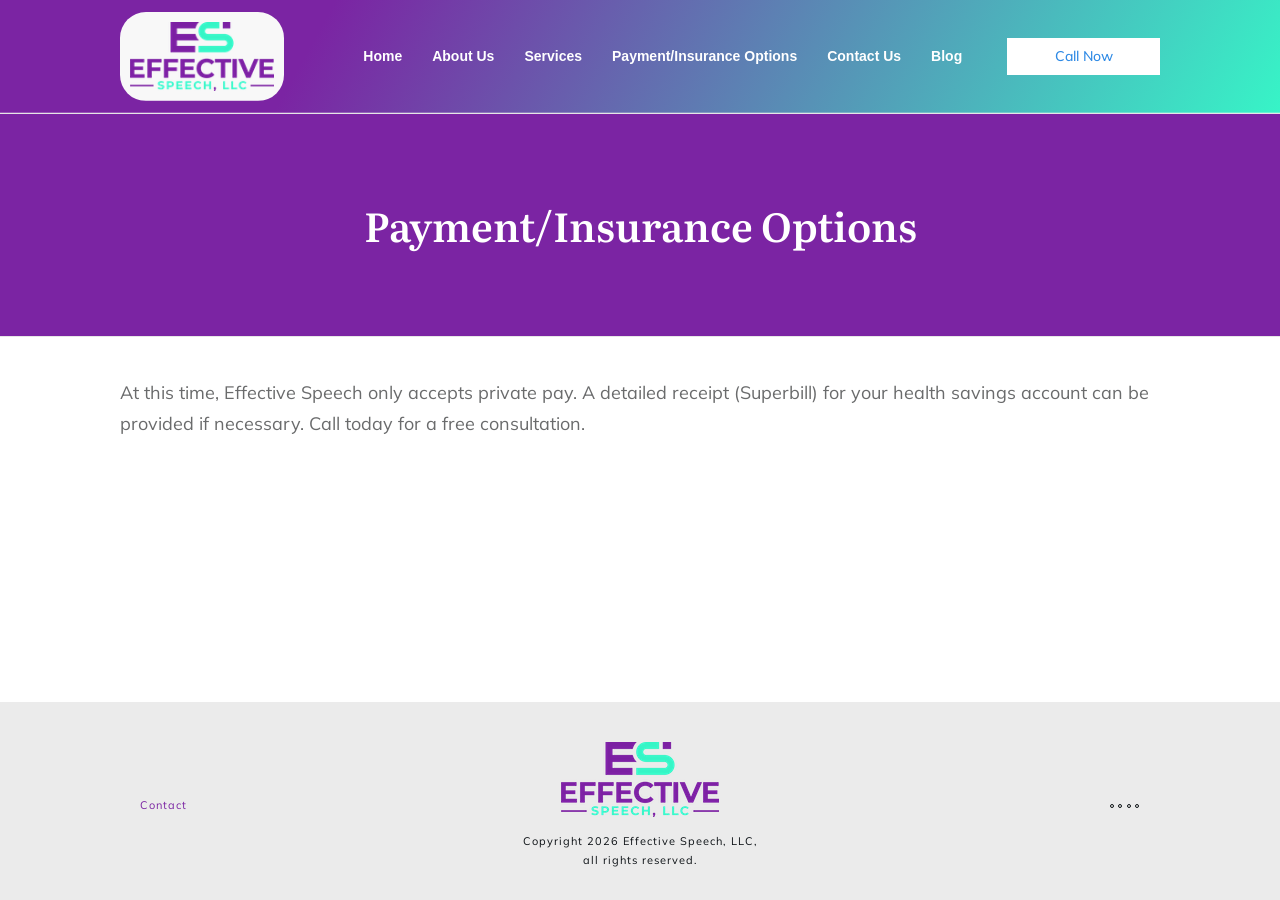
<file: effective-speech-payment-insurance-options/index.html>
<!doctype html>
<html lang="en-US" >
	<head>
		<link rel="profile" href="https://gmpg.org/xfn/11">
		<meta charset="UTF-8">
		<meta name="viewport" content="width=device-width, initial-scale=1">

				
		<title>Payment/Insurance Options &#8211; Effective Speech: Speech Therapy in the Tampa Bay, FL Area</title>
<link rel='stylesheet' id='tcb-style-base-thrive_template-28'  href='../wp-content/uploads/thrive/tcb-base-css-28-1677990462.css' type='text/css' media='all' /><style type="text/css" id="tcb-style-template-thrive_template-28"  onLoad="typeof window.lightspeedOptimizeStylesheet === 'function' && window.lightspeedOptimizeStylesheet()" class="tcb-lightspeed-style">@media (min-width:300px){.tve-theme-28 #content{padding:0px !important;}.tve-theme-28 #wrapper{--header-background-width:100%;--footer-background-width:100%;--top-background-width:100%;--bottom-background-width:100%;}.tve-theme-28 .main-container{padding:20px 10px !important;}.tve-theme-28 .content-section .section-content{padding:20px 10px !important;}.tve-theme-28 .content-section [data-css="tve-u-1711c8af402"]{margin-top:0px !important;margin-bottom:0px !important;}.tve-theme-28 .top-section .section-background{border-top:1px solid var(--tcb-skin-color-14);border-right:none;border-bottom:1px solid var(--tcb-skin-color-14);border-left:none;border-image:initial;background-color:var(--tcb-skin-color-0) !important;background-image:none !important;}.tve-theme-28 .top-section .section-content{display:flex;flex-direction:column;text-align:center;--tve-color:rgb(255,255,255);justify-content:center;padding:40px 20px !important;min-height:224px !important;}.tve-theme-28 .top-section [data-css="tve-u-1705cdb4152"]{padding-bottom:1px !important;}:not(#tve) .tve-theme-28 .top-section [data-css="tve-u-1707753ab8f"]{color:rgb(255,255,255) !important;--tcb-applied-color:rgb(255,255,255) !important;}:not(#tve) .tve-theme-28 .top-section [data-css="tve-u-17178510bfc"]{padding-bottom:0px !important;margin-bottom:0px !important;}.tve-theme-28 .bottom-section .section-background{background-image:linear-gradient(var(--tcb-skin-color-18),var(--tcb-skin-color-18)),url("../wp-content/uploads/thrive-theme/images/img_bottom_03.jpg") !important;background-size:auto,cover !important;background-position:50% 50%,50% 50% !important;background-attachment:scroll,fixed !important;background-repeat:no-repeat,no-repeat !important;}.tve-theme-28 .bottom-section .section-content{justify-content:center;display:flex;flex-direction:column;--tve-color:rgb(255,255,255);text-align:left;min-height:375px !important;padding:20px !important;}.tve-theme-28 .bottom-section [data-css="tve-u-16eb7f0b034"]{float:none;z-index:3;position:relative;--tve-font-weight:var(--g-bold-weight,bold);--tve-font-family:Muli;--g-regular-weight:400;--g-bold-weight:600;--tve-font-size:12px;--tve-text-transform:uppercase;--tve-letter-spacing:1px;margin:0px auto !important;}.tve-theme-28 .bottom-section [data-css="tve-u-16eb7f0b034"] .tcb-button-link{border:2px solid rgb(255,255,255);border-radius:100px;overflow:hidden;letter-spacing:var(--tve-letter-spacing,1px);background-color:transparent !important;padding:20px !important;}:not(#tve) .tve-theme-28 .bottom-section [data-css="tve-u-1705d95f22d"]{color:rgb(255,255,255) !important;--tcb-applied-color:rgb(255,255,255) !important;padding-bottom:0px !important;margin-bottom:0px !important;font-size:46px !important;font-weight:var(--g-bold-weight,bold) !important;}.tve-theme-28 .bottom-section [data-css="tve-u-1705d967199"]{float:none;padding:0px !important;margin-bottom:30px !important;margin-left:auto !important;margin-right:auto !important;background-color:transparent !important;}:not(#tve) .tve-theme-28 .bottom-section [data-css="tve-u-16eb7f0b034"] .tcb-button-link span{font-weight:var(--tve-font-weight,var(--g-bold-weight,bold));text-transform:var(--tve-text-transform,uppercase);}:not(#tve) .tve-theme-28 .bottom-section [data-css="tve-u-16eb7f0b034"] .tcb-button-link{font-family:var(--tve-font-family,Muli);font-size:var(--tve-font-size,12px) !important;}:not(#tve) .tve-theme-28 .bottom-section [data-css="tve-u-1707d9d150c"]{font-size:15px !important;}}@media (max-width:1023px){.tve-theme-28 #content{padding:0px !important;}.tve-theme-28 .content-section .section-content{padding-left:20px !important;padding-right:20px !important;}.tve-theme-28 .main-container{padding-left:20px !important;padding-right:20px !important;}.tve-theme-28 .top-section .section-content{padding:40px !important;}:not(#tve) .tve-theme-28 .bottom-section [data-css="tve-u-1705d95f22d"]{font-size:33px !important;}.tve-theme-28 .bottom-section .section-content{min-height:261px !important;padding-top:10px !important;padding-bottom:10px !important;}}@media (max-width:767px){.tve-theme-28 .content-section .section-content{padding:20px 10px !important;}.tve-theme-28 .main-container{padding:10px !important;}.tve-theme-28 .top-section .section-content{padding:25px 20px !important;}.tve-theme-28 .bottom-section .section-content{padding:20px !important;}.tve-theme-28 .bottom-section [data-css="tve-u-1705d967199"]{margin-bottom:20px !important;}:not(#tve) .tve-theme-28 .bottom-section [data-css="tve-u-16eb7f0b034"] .tcb-button-link span{font-weight:var(--tve-font-weight,var(--g-bold-weight,bold));}.tve-theme-28 .bottom-section [data-css="tve-u-16eb7f0b034"]{--tve-font-weight:var(--g-bold-weight,bold);--tve-line-height:2em;min-width:100% !important;}:not(#tve) .tve-theme-28 .bottom-section [data-css="tve-u-16eb7f0b034"] .tcb-button-link{line-height:var(--tve-line-height,2em);}:not(#tve) .tve-theme-28 .bottom-section [data-css="tve-u-1705d95f22d"]{font-size:26px !important;}.tve-theme-28 .bottom-section [data-css="tve-u-16eb7f0b034"] .tcb-button-link{padding:14px !important;}}</style><meta name='robots' content='max-image-preview:large' />
<link rel="alternate" type="application/rss+xml" title="Effective Speech: Speech Therapy in the Tampa Bay, FL Area &raquo; Feed" href="../feed/index.rss" />
<link rel="alternate" type="application/rss+xml" title="Effective Speech: Speech Therapy in the Tampa Bay, FL Area &raquo; Comments Feed" href="../comments/feed/index.rss" />
<link rel="alternate" title="oEmbed (JSON)" type="application/json+oembed" href="https://effectivespeech.org/wp-json/oembed/1.0/embed?url=https://effectivespeech.org/effective-speech-payment-insurance-options/" />
<link rel="alternate" title="oEmbed (XML)" type="text/xml+oembed" href="https://effectivespeech.org/wp-json/oembed/1.0/embed?url=https://effectivespeech.org/effective-speech-payment-insurance-options/&amp;format=xml" />
<style id='wp-img-auto-sizes-contain-inline-css' type='text/css'>img:is([sizes=auto i],[sizes^="auto," i]){contain-intrinsic-size:3000px 1500px}
/*# sourceURL=wp-img-auto-sizes-contain-inline-css */
</style>
<style id='wp-emoji-styles-inline-css' type='text/css'>img.wp-smiley, img.emoji {
		display: inline !important;
		border: none !important;
		box-shadow: none !important;
		height: 1em !important;
		width: 1em !important;
		margin: 0 0.07em !important;
		vertical-align: -0.1em !important;
		background: none !important;
		padding: 0 !important;
	}
/*# sourceURL=wp-emoji-styles-inline-css */
</style>
<style id='wp-block-library-inline-css' type='text/css'>:root{--wp-block-synced-color:#7a00df;--wp-block-synced-color--rgb:122,0,223;--wp-bound-block-color:var(--wp-block-synced-color);--wp-editor-canvas-background:#ddd;--wp-admin-theme-color:#007cba;--wp-admin-theme-color--rgb:0,124,186;--wp-admin-theme-color-darker-10:#006ba1;--wp-admin-theme-color-darker-10--rgb:0,107,160.5;--wp-admin-theme-color-darker-20:#005a87;--wp-admin-theme-color-darker-20--rgb:0,90,135;--wp-admin-border-width-focus:2px}@media (min-resolution:192dpi){:root{--wp-admin-border-width-focus:1.5px}}.wp-element-button{cursor:pointer}:root .has-very-light-gray-background-color{background-color:#eee}:root .has-very-dark-gray-background-color{background-color:#313131}:root .has-very-light-gray-color{color:#eee}:root .has-very-dark-gray-color{color:#313131}:root .has-vivid-green-cyan-to-vivid-cyan-blue-gradient-background{background:linear-gradient(135deg,#00d084,#0693e3)}:root .has-purple-crush-gradient-background{background:linear-gradient(135deg,#34e2e4,#4721fb 50%,#ab1dfe)}:root .has-hazy-dawn-gradient-background{background:linear-gradient(135deg,#faaca8,#dad0ec)}:root .has-subdued-olive-gradient-background{background:linear-gradient(135deg,#fafae1,#67a671)}:root .has-atomic-cream-gradient-background{background:linear-gradient(135deg,#fdd79a,#004a59)}:root .has-nightshade-gradient-background{background:linear-gradient(135deg,#330968,#31cdcf)}:root .has-midnight-gradient-background{background:linear-gradient(135deg,#020381,#2874fc)}:root{--wp--preset--font-size--normal:16px;--wp--preset--font-size--huge:42px}.has-regular-font-size{font-size:1em}.has-larger-font-size{font-size:2.625em}.has-normal-font-size{font-size:var(--wp--preset--font-size--normal)}.has-huge-font-size{font-size:var(--wp--preset--font-size--huge)}.has-text-align-center{text-align:center}.has-text-align-left{text-align:left}.has-text-align-right{text-align:right}.has-fit-text{white-space:nowrap!important}#end-resizable-editor-section{display:none}.aligncenter{clear:both}.items-justified-left{justify-content:flex-start}.items-justified-center{justify-content:center}.items-justified-right{justify-content:flex-end}.items-justified-space-between{justify-content:space-between}.screen-reader-text{border:0;clip-path:inset(50%);height:1px;margin:-1px;overflow:hidden;padding:0;position:absolute;width:1px;word-wrap:normal!important}.screen-reader-text:focus{background-color:#ddd;clip-path:none;color:#444;display:block;font-size:1em;height:auto;left:5px;line-height:normal;padding:15px 23px 14px;text-decoration:none;top:5px;width:auto;z-index:100000}html :where(.has-border-color){border-style:solid}html :where([style*=border-top-color]){border-top-style:solid}html :where([style*=border-right-color]){border-right-style:solid}html :where([style*=border-bottom-color]){border-bottom-style:solid}html :where([style*=border-left-color]){border-left-style:solid}html :where([style*=border-width]){border-style:solid}html :where([style*=border-top-width]){border-top-style:solid}html :where([style*=border-right-width]){border-right-style:solid}html :where([style*=border-bottom-width]){border-bottom-style:solid}html :where([style*=border-left-width]){border-left-style:solid}html :where(img[class*=wp-image-]){height:auto;max-width:100%}:where(figure){margin:0 0 1em}html :where(.is-position-sticky){--wp-admin--admin-bar--position-offset:var(--wp-admin--admin-bar--height,0px)}@media screen and (max-width:600px){html :where(.is-position-sticky){--wp-admin--admin-bar--position-offset:0px}}

/*# sourceURL=wp-block-library-inline-css */
</style>
<style id='wp-block-paragraph-inline-css' type='text/css'>.is-small-text{font-size:.875em}.is-regular-text{font-size:1em}.is-large-text{font-size:2.25em}.is-larger-text{font-size:3em}.has-drop-cap:not(:focus):first-letter{float:left;font-size:8.4em;font-style:normal;font-weight:100;line-height:.68;margin:.05em .1em 0 0;text-transform:uppercase}body.rtl .has-drop-cap:not(:focus):first-letter{float:none;margin-left:.1em}p.has-drop-cap.has-background{overflow:hidden}:root :where(p.has-background){padding:1.25em 2.375em}:where(p.has-text-color:not(.has-link-color)) a{color:inherit}p.has-text-align-left[style*="writing-mode:vertical-lr"],p.has-text-align-right[style*="writing-mode:vertical-rl"]{rotate:180deg}
/*# sourceURL=https://effectivespeech.org/wp-includes/blocks/paragraph/style.min.css */
</style>

<style id='classic-theme-styles-inline-css' type='text/css'>/*! This file is auto-generated */
.wp-block-button__link{color:#fff;background-color:#32373c;border-radius:9999px;box-shadow:none;text-decoration:none;padding:calc(.667em + 2px) calc(1.333em + 2px);font-size:1.125em}.wp-block-file__button{background:#32373c;color:#fff;text-decoration:none}
/*# sourceURL=/wp-includes/css/classic-themes.min.css */
</style>
<style id='global-styles-inline-css' type='text/css'>:root{--wp--preset--aspect-ratio--square: 1;--wp--preset--aspect-ratio--4-3: 4/3;--wp--preset--aspect-ratio--3-4: 3/4;--wp--preset--aspect-ratio--3-2: 3/2;--wp--preset--aspect-ratio--2-3: 2/3;--wp--preset--aspect-ratio--16-9: 16/9;--wp--preset--aspect-ratio--9-16: 9/16;--wp--preset--color--black: #000000;--wp--preset--color--cyan-bluish-gray: #abb8c3;--wp--preset--color--white: #ffffff;--wp--preset--color--pale-pink: #f78da7;--wp--preset--color--vivid-red: #cf2e2e;--wp--preset--color--luminous-vivid-orange: #ff6900;--wp--preset--color--luminous-vivid-amber: #fcb900;--wp--preset--color--light-green-cyan: #7bdcb5;--wp--preset--color--vivid-green-cyan: #00d084;--wp--preset--color--pale-cyan-blue: #8ed1fc;--wp--preset--color--vivid-cyan-blue: #0693e3;--wp--preset--color--vivid-purple: #9b51e0;--wp--preset--gradient--vivid-cyan-blue-to-vivid-purple: linear-gradient(135deg,rgb(6,147,227) 0%,rgb(155,81,224) 100%);--wp--preset--gradient--light-green-cyan-to-vivid-green-cyan: linear-gradient(135deg,rgb(122,220,180) 0%,rgb(0,208,130) 100%);--wp--preset--gradient--luminous-vivid-amber-to-luminous-vivid-orange: linear-gradient(135deg,rgb(252,185,0) 0%,rgb(255,105,0) 100%);--wp--preset--gradient--luminous-vivid-orange-to-vivid-red: linear-gradient(135deg,rgb(255,105,0) 0%,rgb(207,46,46) 100%);--wp--preset--gradient--very-light-gray-to-cyan-bluish-gray: linear-gradient(135deg,rgb(238,238,238) 0%,rgb(169,184,195) 100%);--wp--preset--gradient--cool-to-warm-spectrum: linear-gradient(135deg,rgb(74,234,220) 0%,rgb(151,120,209) 20%,rgb(207,42,186) 40%,rgb(238,44,130) 60%,rgb(251,105,98) 80%,rgb(254,248,76) 100%);--wp--preset--gradient--blush-light-purple: linear-gradient(135deg,rgb(255,206,236) 0%,rgb(152,150,240) 100%);--wp--preset--gradient--blush-bordeaux: linear-gradient(135deg,rgb(254,205,165) 0%,rgb(254,45,45) 50%,rgb(107,0,62) 100%);--wp--preset--gradient--luminous-dusk: linear-gradient(135deg,rgb(255,203,112) 0%,rgb(199,81,192) 50%,rgb(65,88,208) 100%);--wp--preset--gradient--pale-ocean: linear-gradient(135deg,rgb(255,245,203) 0%,rgb(182,227,212) 50%,rgb(51,167,181) 100%);--wp--preset--gradient--electric-grass: linear-gradient(135deg,rgb(202,248,128) 0%,rgb(113,206,126) 100%);--wp--preset--gradient--midnight: linear-gradient(135deg,rgb(2,3,129) 0%,rgb(40,116,252) 100%);--wp--preset--font-size--small: 13px;--wp--preset--font-size--medium: 20px;--wp--preset--font-size--large: 36px;--wp--preset--font-size--x-large: 42px;--wp--preset--spacing--20: 0.44rem;--wp--preset--spacing--30: 0.67rem;--wp--preset--spacing--40: 1rem;--wp--preset--spacing--50: 1.5rem;--wp--preset--spacing--60: 2.25rem;--wp--preset--spacing--70: 3.38rem;--wp--preset--spacing--80: 5.06rem;--wp--preset--shadow--natural: 6px 6px 9px rgba(0, 0, 0, 0.2);--wp--preset--shadow--deep: 12px 12px 50px rgba(0, 0, 0, 0.4);--wp--preset--shadow--sharp: 6px 6px 0px rgba(0, 0, 0, 0.2);--wp--preset--shadow--outlined: 6px 6px 0px -3px rgb(255, 255, 255), 6px 6px rgb(0, 0, 0);--wp--preset--shadow--crisp: 6px 6px 0px rgb(0, 0, 0);}:where(.is-layout-flex){gap: 0.5em;}:where(.is-layout-grid){gap: 0.5em;}body .is-layout-flex{display: flex;}.is-layout-flex{flex-wrap: wrap;align-items: center;}.is-layout-flex > :is(*, div){margin: 0;}body .is-layout-grid{display: grid;}.is-layout-grid > :is(*, div){margin: 0;}:where(.wp-block-columns.is-layout-flex){gap: 2em;}:where(.wp-block-columns.is-layout-grid){gap: 2em;}:where(.wp-block-post-template.is-layout-flex){gap: 1.25em;}:where(.wp-block-post-template.is-layout-grid){gap: 1.25em;}.has-black-color{color: var(--wp--preset--color--black) !important;}.has-cyan-bluish-gray-color{color: var(--wp--preset--color--cyan-bluish-gray) !important;}.has-white-color{color: var(--wp--preset--color--white) !important;}.has-pale-pink-color{color: var(--wp--preset--color--pale-pink) !important;}.has-vivid-red-color{color: var(--wp--preset--color--vivid-red) !important;}.has-luminous-vivid-orange-color{color: var(--wp--preset--color--luminous-vivid-orange) !important;}.has-luminous-vivid-amber-color{color: var(--wp--preset--color--luminous-vivid-amber) !important;}.has-light-green-cyan-color{color: var(--wp--preset--color--light-green-cyan) !important;}.has-vivid-green-cyan-color{color: var(--wp--preset--color--vivid-green-cyan) !important;}.has-pale-cyan-blue-color{color: var(--wp--preset--color--pale-cyan-blue) !important;}.has-vivid-cyan-blue-color{color: var(--wp--preset--color--vivid-cyan-blue) !important;}.has-vivid-purple-color{color: var(--wp--preset--color--vivid-purple) !important;}.has-black-background-color{background-color: var(--wp--preset--color--black) !important;}.has-cyan-bluish-gray-background-color{background-color: var(--wp--preset--color--cyan-bluish-gray) !important;}.has-white-background-color{background-color: var(--wp--preset--color--white) !important;}.has-pale-pink-background-color{background-color: var(--wp--preset--color--pale-pink) !important;}.has-vivid-red-background-color{background-color: var(--wp--preset--color--vivid-red) !important;}.has-luminous-vivid-orange-background-color{background-color: var(--wp--preset--color--luminous-vivid-orange) !important;}.has-luminous-vivid-amber-background-color{background-color: var(--wp--preset--color--luminous-vivid-amber) !important;}.has-light-green-cyan-background-color{background-color: var(--wp--preset--color--light-green-cyan) !important;}.has-vivid-green-cyan-background-color{background-color: var(--wp--preset--color--vivid-green-cyan) !important;}.has-pale-cyan-blue-background-color{background-color: var(--wp--preset--color--pale-cyan-blue) !important;}.has-vivid-cyan-blue-background-color{background-color: var(--wp--preset--color--vivid-cyan-blue) !important;}.has-vivid-purple-background-color{background-color: var(--wp--preset--color--vivid-purple) !important;}.has-black-border-color{border-color: var(--wp--preset--color--black) !important;}.has-cyan-bluish-gray-border-color{border-color: var(--wp--preset--color--cyan-bluish-gray) !important;}.has-white-border-color{border-color: var(--wp--preset--color--white) !important;}.has-pale-pink-border-color{border-color: var(--wp--preset--color--pale-pink) !important;}.has-vivid-red-border-color{border-color: var(--wp--preset--color--vivid-red) !important;}.has-luminous-vivid-orange-border-color{border-color: var(--wp--preset--color--luminous-vivid-orange) !important;}.has-luminous-vivid-amber-border-color{border-color: var(--wp--preset--color--luminous-vivid-amber) !important;}.has-light-green-cyan-border-color{border-color: var(--wp--preset--color--light-green-cyan) !important;}.has-vivid-green-cyan-border-color{border-color: var(--wp--preset--color--vivid-green-cyan) !important;}.has-pale-cyan-blue-border-color{border-color: var(--wp--preset--color--pale-cyan-blue) !important;}.has-vivid-cyan-blue-border-color{border-color: var(--wp--preset--color--vivid-cyan-blue) !important;}.has-vivid-purple-border-color{border-color: var(--wp--preset--color--vivid-purple) !important;}.has-vivid-cyan-blue-to-vivid-purple-gradient-background{background: var(--wp--preset--gradient--vivid-cyan-blue-to-vivid-purple) !important;}.has-light-green-cyan-to-vivid-green-cyan-gradient-background{background: var(--wp--preset--gradient--light-green-cyan-to-vivid-green-cyan) !important;}.has-luminous-vivid-amber-to-luminous-vivid-orange-gradient-background{background: var(--wp--preset--gradient--luminous-vivid-amber-to-luminous-vivid-orange) !important;}.has-luminous-vivid-orange-to-vivid-red-gradient-background{background: var(--wp--preset--gradient--luminous-vivid-orange-to-vivid-red) !important;}.has-very-light-gray-to-cyan-bluish-gray-gradient-background{background: var(--wp--preset--gradient--very-light-gray-to-cyan-bluish-gray) !important;}.has-cool-to-warm-spectrum-gradient-background{background: var(--wp--preset--gradient--cool-to-warm-spectrum) !important;}.has-blush-light-purple-gradient-background{background: var(--wp--preset--gradient--blush-light-purple) !important;}.has-blush-bordeaux-gradient-background{background: var(--wp--preset--gradient--blush-bordeaux) !important;}.has-luminous-dusk-gradient-background{background: var(--wp--preset--gradient--luminous-dusk) !important;}.has-pale-ocean-gradient-background{background: var(--wp--preset--gradient--pale-ocean) !important;}.has-electric-grass-gradient-background{background: var(--wp--preset--gradient--electric-grass) !important;}.has-midnight-gradient-background{background: var(--wp--preset--gradient--midnight) !important;}.has-small-font-size{font-size: var(--wp--preset--font-size--small) !important;}.has-medium-font-size{font-size: var(--wp--preset--font-size--medium) !important;}.has-large-font-size{font-size: var(--wp--preset--font-size--large) !important;}.has-x-large-font-size{font-size: var(--wp--preset--font-size--x-large) !important;}
/*# sourceURL=global-styles-inline-css */
</style>

<link rel='stylesheet' id='thrive-theme-styles-css' href='../wp-content/themes/thrive-theme/inc/assets/dist/theme%EF%B9%96ver=3.15.1.css' type='text/css' media='all' />
<link rel='stylesheet' id='thrive-theme-css' href='../wp-content/themes/thrive-theme/style%EF%B9%96ver=3.15.1.css' type='text/css' media='all' />









<link rel="https://api.w.org/" href="../wp-json/index.json" /><link rel="alternate" title="JSON" type="application/json" href="../wp-json/wp/v2/pages/70.json" /><link rel="EditURI" type="application/rsd+xml" title="RSD" href="../xmlrpc.php%EF%B9%96rsd.xml" />
<meta name="generator" content="WordPress 6.9.4" />
<link rel="canonical" href="https://effectivespeech.org/effective-speech-payment-insurance-options/" />
<link rel='shortlink' href='https://effectivespeech.org/effective-speech-payment-insurance-options/' />
<style type="text/css" id="tve_global_variables">:root{--tcb-background-author-image:url(https://secure.gravatar.com/avatar/3a16747dd7f48c0302de3d42da3683091cc4650128453dc5e39d47f4d70975f2.jpg);--tcb-background-user-image:url();--tcb-background-featured-image-thumbnail:url(../wp-content/plugins/thrive-visual-editor/editor/css/images/featured_image.png);--tcb-skin-color-0:hsla(var(--tcb-theme-main-master-h,210), var(--tcb-theme-main-master-s,77%), var(--tcb-theme-main-master-l,54%), var(--tcb-theme-main-master-a,1));--tcb-skin-color-0-h:var(--tcb-theme-main-master-h,210);--tcb-skin-color-0-s:var(--tcb-theme-main-master-s,77%);--tcb-skin-color-0-l:var(--tcb-theme-main-master-l,54%);--tcb-skin-color-0-a:var(--tcb-theme-main-master-a,1);--tcb-skin-color-1:hsla(calc(var(--tcb-theme-main-master-h,210) - 0 ), calc(var(--tcb-theme-main-master-s,77%) + 2% ), calc(var(--tcb-theme-main-master-l,54%) - 0% ), 0.5);--tcb-skin-color-1-h:calc(var(--tcb-theme-main-master-h,210) - 0 );--tcb-skin-color-1-s:calc(var(--tcb-theme-main-master-s,77%) + 2% );--tcb-skin-color-1-l:calc(var(--tcb-theme-main-master-l,54%) - 0% );--tcb-skin-color-1-a:0.5;--tcb-skin-color-2:rgb(248, 248, 248);--tcb-skin-color-2-h:0;--tcb-skin-color-2-s:0%;--tcb-skin-color-2-l:97%;--tcb-skin-color-2-a:1;--tcb-skin-color-3:hsla(calc(var(--tcb-theme-main-master-h,210) + 30 ), 85%, 13%, 1);--tcb-skin-color-3-h:calc(var(--tcb-theme-main-master-h,210) + 30 );--tcb-skin-color-3-s:85%;--tcb-skin-color-3-l:13%;--tcb-skin-color-3-a:1;--tcb-skin-color-4:rgb(12, 17, 21);--tcb-skin-color-4-h:206;--tcb-skin-color-4-s:27%;--tcb-skin-color-4-l:6%;--tcb-skin-color-4-a:1;--tcb-skin-color-5:rgb(106, 107, 108);--tcb-skin-color-5-h:210;--tcb-skin-color-5-s:0%;--tcb-skin-color-5-l:41%;--tcb-skin-color-5-a:1;--tcb-skin-color-8:hsla(calc(var(--tcb-theme-main-master-h,210) - 0 ), calc(var(--tcb-theme-main-master-s,77%) + 2% ), calc(var(--tcb-theme-main-master-l,54%) - 0% ), 0.18);--tcb-skin-color-8-h:calc(var(--tcb-theme-main-master-h,210) - 0 );--tcb-skin-color-8-s:calc(var(--tcb-theme-main-master-s,77%) + 2% );--tcb-skin-color-8-l:calc(var(--tcb-theme-main-master-l,54%) - 0% );--tcb-skin-color-8-a:0.18;--tcb-skin-color-9:hsla(calc(var(--tcb-theme-main-master-h,210) - 3 ), 56%, 96%, 1);--tcb-skin-color-9-h:calc(var(--tcb-theme-main-master-h,210) - 3 );--tcb-skin-color-9-s:56%;--tcb-skin-color-9-l:96%;--tcb-skin-color-9-a:1;--tcb-skin-color-10:hsla(calc(var(--tcb-theme-main-master-h,210) - 21 ), calc(var(--tcb-theme-main-master-s,77%) + 23% ), calc(var(--tcb-theme-main-master-l,54%) + 27% ), 1);--tcb-skin-color-10-h:calc(var(--tcb-theme-main-master-h,210) - 21 );--tcb-skin-color-10-s:calc(var(--tcb-theme-main-master-s,77%) + 23% );--tcb-skin-color-10-l:calc(var(--tcb-theme-main-master-l,54%) + 27% );--tcb-skin-color-10-a:1;--tcb-skin-color-13:hsla(calc(var(--tcb-theme-main-master-h,210) - 0 ), calc(var(--tcb-theme-main-master-s,77%) + 2% ), calc(var(--tcb-theme-main-master-l,54%) - 18% ), 0.5);--tcb-skin-color-13-h:calc(var(--tcb-theme-main-master-h,210) - 0 );--tcb-skin-color-13-s:calc(var(--tcb-theme-main-master-s,77%) + 2% );--tcb-skin-color-13-l:calc(var(--tcb-theme-main-master-l,54%) - 18% );--tcb-skin-color-13-a:0.5;--tcb-skin-color-14:rgb(230, 230, 230);--tcb-skin-color-14-h:0;--tcb-skin-color-14-s:0%;--tcb-skin-color-14-l:90%;--tcb-skin-color-14-a:1;--tcb-skin-color-16:hsla(calc(var(--tcb-theme-main-master-h,210) - 0 ), 3%, 36%, 1);--tcb-skin-color-16-h:calc(var(--tcb-theme-main-master-h,210) - 0 );--tcb-skin-color-16-s:3%;--tcb-skin-color-16-l:36%;--tcb-skin-color-16-a:1;--tcb-skin-color-18:hsla(calc(var(--tcb-theme-main-master-h,210) - 1 ), calc(var(--tcb-theme-main-master-s,77%) + 1% ), calc(var(--tcb-theme-main-master-l,54%) - 1% ), 0.8);--tcb-skin-color-18-h:calc(var(--tcb-theme-main-master-h,210) - 1 );--tcb-skin-color-18-s:calc(var(--tcb-theme-main-master-s,77%) + 1% );--tcb-skin-color-18-l:calc(var(--tcb-theme-main-master-l,54%) - 1% );--tcb-skin-color-18-a:0.8;--tcb-skin-color-19:hsla(calc(var(--tcb-theme-main-master-h,210) - 3 ), 56%, 96%, 0.85);--tcb-skin-color-19-h:calc(var(--tcb-theme-main-master-h,210) - 3 );--tcb-skin-color-19-s:56%;--tcb-skin-color-19-l:96%;--tcb-skin-color-19-a:0.85;--tcb-skin-color-20:hsla(calc(var(--tcb-theme-main-master-h,210) - 3 ), 56%, 96%, 0.9);--tcb-skin-color-20-h:calc(var(--tcb-theme-main-master-h,210) - 3 );--tcb-skin-color-20-s:56%;--tcb-skin-color-20-l:96%;--tcb-skin-color-20-a:0.9;--tcb-skin-color-21:hsla(calc(var(--tcb-theme-main-master-h,210) - 210 ), calc(var(--tcb-theme-main-master-s,77%) - 77% ), calc(var(--tcb-theme-main-master-l,54%) + 46% ), 1);--tcb-skin-color-21-h:calc(var(--tcb-theme-main-master-h,210) - 210 );--tcb-skin-color-21-s:calc(var(--tcb-theme-main-master-s,77%) - 77% );--tcb-skin-color-21-l:calc(var(--tcb-theme-main-master-l,54%) + 46% );--tcb-skin-color-21-a:1;--tcb-skin-color-22:rgb(255, 255, 255);--tcb-skin-color-22-h:0;--tcb-skin-color-22-s:0%;--tcb-skin-color-22-l:100%;--tcb-skin-color-22-a:1;--tcb-skin-color-23:rgb(32, 65, 71);--tcb-skin-color-23-h:189;--tcb-skin-color-23-s:37%;--tcb-skin-color-23-l:20%;--tcb-skin-color-23-a:1;--tcb-skin-color-24:rgb(59, 59, 59);--tcb-skin-color-24-h:0;--tcb-skin-color-24-s:0%;--tcb-skin-color-24-l:23%;--tcb-skin-color-24-a:1;--tcb-skin-color-25:hsla(calc(var(--tcb-theme-main-master-h,210) - 0 ), calc(var(--tcb-theme-main-master-s,77%) + 5% ), calc(var(--tcb-theme-main-master-l,54%) + 8% ), 0.04);--tcb-skin-color-25-h:calc(var(--tcb-theme-main-master-h,210) - 0 );--tcb-skin-color-25-s:calc(var(--tcb-theme-main-master-s,77%) + 5% );--tcb-skin-color-25-l:calc(var(--tcb-theme-main-master-l,54%) + 8% );--tcb-skin-color-25-a:0.04;--tcb-skin-color-26:hsla(calc(var(--tcb-theme-main-master-h,210) + 1 ), calc(var(--tcb-theme-main-master-s,77%) + 6% ), calc(var(--tcb-theme-main-master-l,54%) + 9% ), 0.12);--tcb-skin-color-26-h:calc(var(--tcb-theme-main-master-h,210) + 1 );--tcb-skin-color-26-s:calc(var(--tcb-theme-main-master-s,77%) + 6% );--tcb-skin-color-26-l:calc(var(--tcb-theme-main-master-l,54%) + 9% );--tcb-skin-color-26-a:0.12;--tcb-skin-color-27:hsla(calc(var(--tcb-theme-main-master-h,210) + 10 ), calc(var(--tcb-theme-main-master-s,77%) + 6% ), calc(var(--tcb-theme-main-master-l,54%) + 17% ), 1);--tcb-skin-color-27-h:calc(var(--tcb-theme-main-master-h,210) + 10 );--tcb-skin-color-27-s:calc(var(--tcb-theme-main-master-s,77%) + 6% );--tcb-skin-color-27-l:calc(var(--tcb-theme-main-master-l,54%) + 17% );--tcb-skin-color-27-a:1;--tcb-skin-color-28:hsla(calc(var(--tcb-theme-main-master-h,210) + 2 ), calc(var(--tcb-theme-main-master-s,77%) - 34% ), calc(var(--tcb-theme-main-master-l,54%) + 27% ), 1);--tcb-skin-color-28-h:calc(var(--tcb-theme-main-master-h,210) + 2 );--tcb-skin-color-28-s:calc(var(--tcb-theme-main-master-s,77%) - 34% );--tcb-skin-color-28-l:calc(var(--tcb-theme-main-master-l,54%) + 27% );--tcb-skin-color-28-a:1;--tcb-skin-color-29:hsla(calc(var(--tcb-theme-main-master-h,210) - 0 ), calc(var(--tcb-theme-main-master-s,77%) + 6% ), calc(var(--tcb-theme-main-master-l,54%) + 10% ), 0.4);--tcb-skin-color-29-h:calc(var(--tcb-theme-main-master-h,210) - 0 );--tcb-skin-color-29-s:calc(var(--tcb-theme-main-master-s,77%) + 6% );--tcb-skin-color-29-l:calc(var(--tcb-theme-main-master-l,54%) + 10% );--tcb-skin-color-29-a:0.4;--tcb-skin-color-30:hsla(calc(var(--tcb-theme-main-master-h,210) - 1 ), calc(var(--tcb-theme-main-master-s,77%) + 5% ), calc(var(--tcb-theme-main-master-l,54%) + 8% ), 0.85);--tcb-skin-color-30-h:calc(var(--tcb-theme-main-master-h,210) - 1 );--tcb-skin-color-30-s:calc(var(--tcb-theme-main-master-s,77%) + 5% );--tcb-skin-color-30-l:calc(var(--tcb-theme-main-master-l,54%) + 8% );--tcb-skin-color-30-a:0.85;--tcb-main-master-h:281;--tcb-main-master-s:64%;--tcb-main-master-l:39%;--tcb-main-master-a:1;--tcb-theme-main-master-h:281;--tcb-theme-main-master-s:64%;--tcb-theme-main-master-l:39%;--tcb-theme-main-master-a:1;}</style><style id="thrive-theme-layout-css" type="text/css">@media (min-width:300px){.thrive-layout-15 .main-container .sidebar-section{width:28.51%;}.thrive-layout-15 .main-container .content-section{width:calc(71.49% - 80px);}}@media (max-width:1023px){.thrive-layout-15 .main-container{flex-wrap:wrap;}.thrive-layout-15 #wrapper .main-content-background,.thrive-layout-15 #wrapper .layout-background-width .section-background,.thrive-layout-15 #wrapper .layout-background-width .symbol-section-out{width:100%;}.thrive-layout-15 .layout-content-width.main-container{width:100%;}.thrive-layout-15 .layout-content-width > .section-content{width:100%;}.thrive-layout-15 .layout-content-width .symbol-section-in{width:100%;}}</style>

<style type="text/css" id="thrive-default-styles">@media (min-width: 300px) { .tcb-style-wrap h1{ color:var(--tcb-skin-color-4);--tcb-applied-color:var$(--tcb-skin-color-4);font-family:Literata;--g-regular-weight:400;font-weight:var(--g-bold-weight, bold);font-size:40px;background-color:rgba(0, 0, 0, 0);font-style:normal;margin:0px;padding-top:0px;padding-bottom:24px;text-decoration:rgba(10, 10, 10, 0.85);text-transform:none;border-left:0px none rgba(10, 10, 10, 0.85);--g-bold-weight:600;line-height:1.3em; }.tcb-style-wrap h2{ font-family:Literata;--g-regular-weight:400;font-weight:var(--g-bold-weight, bold);color:var(--tcb-skin-color-4);--tcb-applied-color:var$(--tcb-skin-color-4);--g-bold-weight:600;padding-top:0px;margin-top:0px;padding-bottom:24px;margin-bottom:0px;font-size:34px;line-height:1.4em; }.tcb-style-wrap h3{ font-family:Literata;--g-regular-weight:400;font-weight:var(--g-bold-weight, bold);color:var(--tcb-skin-color-4);--tcb-applied-color:var$(--tcb-skin-color-4);--g-bold-weight:600;padding-top:0px;margin-top:0px;padding-bottom:24px;margin-bottom:0px;font-size:24px;line-height:1.4em; }.tcb-style-wrap h4{ font-family:Literata;--g-regular-weight:400;font-weight:var(--g-bold-weight, bold);color:var(--tcb-skin-color-4);--tcb-applied-color:var$(--tcb-skin-color-4);--g-bold-weight:600;padding-top:0px;margin-top:0px;padding-bottom:24px;margin-bottom:0px;font-size:20px;line-height:1.4em; }.tcb-style-wrap h5{ font-family:Literata;--g-regular-weight:400;font-weight:var(--g-bold-weight, bold);color:var(--tcb-skin-color-4);--tcb-applied-color:var$(--tcb-skin-color-4);--g-bold-weight:600;padding-top:0px;margin-top:0px;padding-bottom:24px;margin-bottom:0px;line-height:1.4em; }.tcb-style-wrap h6{ font-family:Literata;--g-regular-weight:400;font-weight:var(--g-bold-weight, bold);color:var(--tcb-skin-color-4);--tcb-applied-color:var$(--tcb-skin-color-4);--g-bold-weight:600;padding-top:0px;margin-top:0px;padding-bottom:24px;margin-bottom:0px;line-height:1.6em; }.tcb-style-wrap p{ color:var(--tcb-skin-color-5);--tcb-applied-color:var$(--tcb-skin-color-5);font-family:Muli;--g-regular-weight:400;--g-bold-weight:800;font-weight:var(--g-regular-weight, normal);font-size:18px;padding-top:0px;margin-top:0px;padding-bottom:24px;margin-bottom:0px; }:not(.inc) .thrv_text_element a:not(.tcb-button-link), :not(.inc) .tcb-styled-list a, :not(.inc) .tcb-numbered-list a, .tve-input-option-text a, .tcb-post-content p a, .tcb-post-content li a, .tcb-post-content blockquote a, .tcb-post-content pre a{ --tcb-applied-color:var$(--tcb-skin-color-5);font-family:inherit;--g-regular-weight:400;--g-bold-weight:800;font-weight:var(--g-regular-weight, normal);font-size:inherit;text-decoration-line:none;--eff:none;text-decoration-color:var(--eff-color, currentColor);color:var(--tcb-skin-color-0); }:not(.inc) .thrv_text_element a:not(.tcb-button-link):hover, :not(.inc) .tcb-styled-list a:hover, :not(.inc) .tcb-numbered-list a:hover, .tve-input-option-text a:hover, .tcb-post-content p a:hover, .tcb-post-content li a:hover, .tcb-post-content blockquote a:hover, .tcb-post-content pre a:hover { text-decoration-line:none;--eff:none;text-decoration-color:var(--eff-color, currentColor);color:var(--tcb-skin-color-3); }.tcb-style-wrap ul:not([class*="menu"]), .tcb-style-wrap ol{ color:var(--tcb-skin-color-5);--tcb-applied-color:var$(--tcb-skin-color-5);font-family:Muli;--g-regular-weight:400;--g-bold-weight:800;font-weight:var(--g-regular-weight, normal);font-size:18px;margin-top:0px;margin-bottom:0px;padding-top:0px;padding-bottom:12px;padding-left:0px; }.tcb-style-wrap li:not([class*="menu"]){ color:var(--tcb-skin-color-5);--tcb-applied-color:var$(--tcb-skin-color-5);font-family:Muli;--g-regular-weight:400;--g-bold-weight:800;font-weight:var(--g-regular-weight, normal);font-size:18px;line-height:1.4em;padding-bottom:16px;margin-bottom:0px; }.tcb-style-wrap blockquote{ color:var(--tcb-skin-color-5);--tcb-applied-color:var$(--tcb-skin-color-5);font-family:Muli;--g-regular-weight:400;--g-bold-weight:800;font-weight:var(--g-regular-weight, normal);font-size:18px;padding-top:0px;padding-bottom:0px;border-left:2px solid var(--tcb-skin-color-1);margin-top:0px;margin-bottom:24px; }body, .tcb-plain-text{ color:var(--tcb-skin-color-5);--tcb-applied-color:var$(--tcb-skin-color-5);font-family:Muli;--g-regular-weight:400;--g-bold-weight:800;font-weight:var(--g-regular-weight, normal);font-size:18px; } }@media (max-width: 1023px) { .tcb-style-wrap h1{ font-size:36px;padding-bottom:22px;margin-bottom:0px; }.tcb-style-wrap h2{ padding-bottom:22px;margin-bottom:0px;font-size:28px; }.tcb-style-wrap h3{ padding-bottom:22px;margin-bottom:0px;font-size:22px; }.tcb-style-wrap h4{ padding-bottom:22px;margin-bottom:0px; }.tcb-style-wrap h5{ padding-bottom:22px;margin-bottom:0px; }.tcb-style-wrap h6{ padding-bottom:22px;margin-bottom:0px; }.tcb-style-wrap p{ padding-bottom:22px;margin-bottom:0px;padding-top:0px;margin-top:0px; }.tcb-style-wrap ul:not([class*="menu"]), .tcb-style-wrap ol{ padding-top:0px;padding-bottom:4px; }.tcb-style-wrap li:not([class*="menu"]){ line-height:1.75em;--tcb-typography-line-height:1.75em;padding-bottom:14px;margin-bottom:0px; }.tcb-style-wrap blockquote{ margin-bottom:22px; } }@media (max-width: 767px) { .tcb-style-wrap h1{ font-size:28px;padding-bottom:20px;margin-bottom:0px; }.tcb-style-wrap h2{ font-size:24px;padding-bottom:20px;margin-bottom:0px; }.tcb-style-wrap h3{ font-size:22px;padding-bottom:20px;margin-bottom:0px; }.tcb-style-wrap h4{ font-size:20px;padding-bottom:20px;margin-bottom:0px; }.tcb-style-wrap h5{ padding-bottom:20px;margin-bottom:0px; }.tcb-style-wrap h6{ padding-bottom:20px;margin-bottom:0px; }.tcb-style-wrap p{ padding-bottom:20px;margin-bottom:0px;padding-top:0px;margin-top:0px; }.tcb-style-wrap ul:not([class*="menu"]), .tcb-style-wrap ol{ padding-left:0px;padding-bottom:4px;padding-top:0px; }.tcb-style-wrap li:not([class*="menu"]){ padding-bottom:10px;margin-bottom:0px; }.tcb-style-wrap blockquote{ margin-bottom:20px; } }</style>			<style id="mirror-static-site">
.mirror-static-cta,.mirror-static-note{margin:20px 0;padding:24px;border:1px solid rgba(12,17,21,0.12);border-radius:18px;background:#f8fafb;box-shadow:0 12px 30px rgba(12,17,21,0.08);}
.mirror-static-cta h3,.mirror-static-note h3{margin:0 0 12px;color:#0c1115;font-size:28px;line-height:1.2;}
.mirror-static-cta p,.mirror-static-note p{margin:0 0 12px;color:#42515a;line-height:1.7;}
.mirror-static-cta p:last-child,.mirror-static-note p:last-child{margin-bottom:0;}
.mirror-static-actions{display:flex;flex-wrap:wrap;gap:12px;margin-top:18px;}
.mirror-static-button{display:inline-flex;align-items:center;justify-content:center;padding:12px 18px;border-radius:999px;background:#0c1115;color:#fff !important;font-weight:700;text-decoration:none !important;}
.mirror-static-button.is-secondary{background:#ffffff;color:#0c1115 !important;border:1px solid rgba(12,17,21,0.16);}
@media (max-width: 767px){
  .mirror-static-cta,.mirror-static-note{padding:20px;}
  .mirror-static-cta h3,.mirror-static-note h3{font-size:24px;}
  .thrv_header .tcb-flex-row,
  .thrv_header .tcb-flex-row.v-2{
    flex-direction:column !important;
    align-items:stretch !important;
  }
  .thrv_header .tcb-flex-row > .tcb-flex-col{
    max-width:100% !important;
    flex:1 1 auto !important;
    padding-left:0 !important;
  }
  .thrv_header .thrv_widget_menu.thrv_wrapper{
    width:100% !important;
    background:rgba(255,255,255,0.92) !important;
    border-radius:18px;
    padding:12px 16px !important;
  }
  .thrv_header .thrv_widget_menu.thrv_wrapper ul.tve_w_menu{
    align-items:center !important;
    text-align:center !important;
  }
  .thrv_header .thrv_widget_menu.thrv_wrapper ul.tve_w_menu > li > a{
    justify-content:center !important;
    color:#0c1115 !important;
    font-weight:600 !important;
    visibility:visible !important;
  }
  .thrv_header .thrv_widget_menu.thrv_wrapper ul.tve_w_menu > li > a span{
    visibility:visible !important;
  }
}
@media (max-width: 1023px){
  .thrv_widget_menu .tve-m-trigger{display:none !important;}
  .thrv_widget_menu.thrv_wrapper[class*="tve-custom-menu-switch-icon-"] ul.tve_w_menu,
  .thrv_widget_menu.thrv_wrapper[class*="tve-custom-menu-switch-icon-"].tve-mobile-dropdown ul.tve_w_menu,
  .thrv_widget_menu.thrv_wrapper[class*="tve-custom-menu-switch-icon-"].tve-mobile-side-right ul.tve_w_menu,
  .thrv_widget_menu.thrv_wrapper[class*="tve-custom-menu-switch-icon-"].tve-mobile-side-left ul.tve_w_menu,
  .thrv_widget_menu.thrv_wrapper[class*="tve-custom-menu-switch-icon-"].tve-mobile-side-fullscreen ul.tve_w_menu,
  .thrv_widget_menu[data-tve-switch-icon*="mobile"].tve-mobile-dropdown .tve_w_menu,
  .thrv_widget_menu[data-tve-switch-icon*="tablet"].tve-mobile-dropdown .tve_w_menu{
    display:flex !important;
    position:static !important;
    flex-direction:column !important;
    align-items:flex-start !important;
    gap:8px;
    width:100% !important;
    height:auto !important;
    max-height:none !important;
    opacity:1 !important;
    overflow:visible !important;
    padding:0 !important;
    box-shadow:none !important;
    background:transparent !important;
  }
  .thrv_widget_menu.thrv_wrapper[class*="tve-custom-menu-switch-icon-"] ul.tve_w_menu > li{
    width:100% !important;
    margin:0 !important;
  }
  .thrv_widget_menu.thrv_wrapper[class*="tve-custom-menu-switch-icon-"] ul.tve_w_menu > li > a{
    padding:8px 0 !important;
  }
}
</style>
<link id="mirror-google-fonts" rel="preconnect" href="https://fonts.googleapis.com">
<link rel="preconnect" href="https://fonts.gstatic.com" crossorigin>
<link rel="stylesheet" href="https://fonts.googleapis.com/css2?family=Literata:ital,wght@0,400;0,500;0,600;0,700;1,400;1,500;1,600;1,700&family=Muli:ital,wght@0,200;0,300;0,400;0,500;0,600;0,700;0,800;0,900;1,400;1,500;1,600;1,700;1,800&display=swap">
<link id="mirror-favicon" rel="icon" type="image/png" href="../wp-content/uploads/2023/03/cropped-44823_Effective_Speech__LLC_SR-01-1.png">
</head>

	<body class="wp-singular page-template-default page page-id-70 wp-theme-thrive-theme tve-theme-28 thrive-layout-15">
<div id="wrapper" class="tcb-style-wrap"><header id="thrive-header" class="thrv_wrapper thrv_symbol thrv_header thrv_symbol_40 tve-default-state" role="banner"><div class="thrive-shortcode-html thrive-symbol-shortcode tve-default-state" data-symbol-id="40"><style type="text/css" id="tcb-style-base-tcb_symbol-40"  onLoad="typeof window.lightspeedOptimizeStylesheet === 'function' && window.lightspeedOptimizeStylesheet()" class="tcb-lightspeed-style">.thrv_widget_menu{position:relative;z-index:10;}.thrv_widget_menu .fixed-menu-item{position:fixed !important;}.thrv_widget_menu.thrv_wrapper{overflow:visible !important;}.thrv_widget_menu li li .tve-item-dropdown-trigger{position:absolute;top:0px;right:0.5em;bottom:0px;}.thrv_widget_menu ul ul{box-sizing:border-box;min-width:100%;}.thrv_widget_menu .tve_w_menu .sub-menu{box-shadow:rgba(0,0,0,0.15) 0px 0px 9px 1px;background-color:rgb(255,255,255);}.thrv_widget_menu .tve_w_menu .sub-menu{visibility:hidden;display:none;}.thrv_widget_menu.tve-active-disabled .tve-state-active{cursor:default !important;}.thrv_widget_menu[class*="tve-custom-menu-switch-icon-"].tve-active-disabled .menu-item-has-children{cursor:pointer;}.tve-m-trigger{display:none;-webkit-tap-highlight-color:transparent;}.tve-m-trigger:focus,.tve-m-trigger:active{outline:none;}.tve-m-trigger .thrv_icon{font-size:33px;width:33px;height:33px;margin:0px auto !important;padding:0.3em !important;}.tve-m-trigger:not(.tve-triggered-icon) .tcb-icon-close{display:none;}.thrv_widget_menu.thrv_wrapper{padding:0px;}.thrv_widget_menu.thrv_wrapper[class*="tve-custom-menu-switch-icon-"]{background:none !important;}.thrv_widget_menu.thrv_wrapper[class*="tve-custom-menu-switch-icon-"] li{box-sizing:border-box;text-align:center;}.thrv_widget_menu.thrv_wrapper[class*="tve-custom-menu-switch-icon-"] .thrive-shortcode-html{position:relative;}.thrv_widget_menu.thrv_wrapper[class*="tve-custom-menu-switch-icon-"] .tve-item-dropdown-trigger{position:absolute;top:0px;right:0.8rem;bottom:0px;transition:transform 0.2s ease 0s;height:100% !important;}.thrv_widget_menu.thrv_wrapper[class*="tve-custom-menu-switch-icon-"] .expand-children > a > .tve-item-dropdown-trigger{transform:rotate(180deg);}.thrv_widget_menu.thrv_wrapper[class*="tve-custom-menu-switch-icon-"] .m-icon{margin-left:-1em;}.thrv_widget_menu.thrv_wrapper[class*="tve-custom-menu-switch-icon-"] ul.tve_w_menu li{background-color:inherit;}.thrv_widget_menu.thrv_wrapper[class*="tve-custom-menu-switch-icon-"] ul.tve_w_menu ul{display:none;position:relative;width:100%;left:0px;top:0px;}.thrv_widget_menu.thrv_wrapper[class*="tve-custom-menu-switch-icon-"] ul.tve_w_menu li:not(#increase-spec):not(.ccls){padding:0px;width:100%;margin-top:0px;margin-bottom:0px;-webkit-tap-highlight-color:transparent;margin-left:0px !important;margin-right:0px !important;}.thrv_widget_menu.thrv_wrapper[class*="tve-custom-menu-switch-icon-"] ul.tve_w_menu li:not(#increase-spec):not(.ccls):focus,.thrv_widget_menu.thrv_wrapper[class*="tve-custom-menu-switch-icon-"] ul.tve_w_menu li:not(#increase-spec):not(.ccls):active{outline:none;}.thrv_widget_menu.thrv_wrapper[class*="tve-custom-menu-switch-icon-"] ul.tve_w_menu li:not(#increase-spec):not(.ccls) a{padding:10px 2em;}.tve_editor_page .thrv_widget_menu.thrv_wrapper[class*="tve-custom-menu-switch-icon-"] ul.tve_w_menu{outline:rgb(46,204,113) solid 1px;margin:0px -1px !important;width:calc(100% + 2px) !important;}.thrv_widget_menu.thrv_wrapper[class*="tve-custom-menu-switch-icon-"][class*="light-tmp"] ul.tve_w_menu{background-color:rgb(255,255,255);}.thrv_widget_menu.thrv_wrapper[class*="tve-custom-menu-switch-icon-"][class*="light-tmp"] ul.tve_w_menu .sub-menu{box-shadow:none;}.thrv_widget_menu.thrv_wrapper[class*="tve-custom-menu-switch-icon-"][class*="light-tmp"] ul.tve_w_menu li li{background-color:rgb(250,250,250);box-shadow:none;}.thrv_widget_menu.thrv_wrapper[class*="tve-custom-menu-switch-icon-"][class*="dark-tmp"] ul.tve_w_menu{background-color:rgb(30,30,31);}.thrv_widget_menu.thrv_wrapper[class*="tve-custom-menu-switch-icon-"][class*="dark-tmp"] ul.tve_w_menu li .sub-menu li{background-color:rgb(41,41,42);}.thrv_widget_menu.thrv_wrapper[class*="tve-custom-menu-switch-icon-"][class*="dark-tmp"] ul.tve_w_menu li > a{color:rgb(255,255,255);}.thrv_widget_menu.thrv_wrapper[class*="tve-custom-menu-switch-icon-"].tve-mobile-dropdown ul.tve_w_menu{height:auto;max-height:0px;opacity:0;left:0px;overflow:hidden;width:100%;position:absolute;transition:max-height 0.1s ease 0s,opacity 0.1s ease 0s;}.thrv_widget_menu.thrv_wrapper[class*="tve-custom-menu-switch-icon-"].tve-mobile-dropdown ul.tve_w_menu.tve-m-expanded{opacity:1;max-height:fit-content;max-height:-moz-fit-content;top:100%;}.thrv_widget_menu.thrv_wrapper[class*="tve-custom-menu-switch-icon-"].tve-mobile-dropdown .tve-m-trigger{position:relative;}.thrv_widget_menu.thrv_wrapper[class*="tve-custom-menu-switch-icon-"].tve-mobile-dropdown .tve-m-trigger .thrv_icon{display:block;transition:opacity 0.3s ease 0s;}.thrv_widget_menu.thrv_wrapper[class*="tve-custom-menu-switch-icon-"].tve-mobile-dropdown .tve-m-trigger .tcb-icon-close{position:absolute;top:0px;left:50%;transform:translateX(-50%);opacity:0;}.thrv_widget_menu.thrv_wrapper[class*="tve-custom-menu-switch-icon-"].tve-mobile-dropdown .tve-m-trigger.tve-triggered-icon .tcb-icon-close{opacity:1;}.thrv_widget_menu.thrv_wrapper[class*="tve-custom-menu-switch-icon-"].tve-mobile-dropdown .tve-m-trigger.tve-triggered-icon .tcb-icon-open{opacity:0;}.thrv_widget_menu.thrv_wrapper[class*="tve-custom-menu-switch-icon-"].tve-mobile-side-right ul.tve_w_menu,.thrv_widget_menu.thrv_wrapper[class*="tve-custom-menu-switch-icon-"].tve-mobile-side-left ul.tve_w_menu,.thrv_widget_menu.thrv_wrapper[class*="tve-custom-menu-switch-icon-"].tve-mobile-side-fullscreen ul.tve_w_menu{top:0px;display:block;height:100vh;padding:60px;position:fixed;transition:left 0.2s ease 0s;width:80vw !important;overflow:hidden auto !important;}.thrv_widget_menu.thrv_wrapper[class*="tve-custom-menu-switch-icon-"].tve-mobile-side-right ul.tve_w_menu::-webkit-scrollbar,.thrv_widget_menu.thrv_wrapper[class*="tve-custom-menu-switch-icon-"].tve-mobile-side-left ul.tve_w_menu::-webkit-scrollbar,.thrv_widget_menu.thrv_wrapper[class*="tve-custom-menu-switch-icon-"].tve-mobile-side-fullscreen ul.tve_w_menu::-webkit-scrollbar{width:14px;height:8px;}.thrv_widget_menu.thrv_wrapper[class*="tve-custom-menu-switch-icon-"].tve-mobile-side-right ul.tve_w_menu::-webkit-scrollbar-track,.thrv_widget_menu.thrv_wrapper[class*="tve-custom-menu-switch-icon-"].tve-mobile-side-left ul.tve_w_menu::-webkit-scrollbar-track,.thrv_widget_menu.thrv_wrapper[class*="tve-custom-menu-switch-icon-"].tve-mobile-side-fullscreen ul.tve_w_menu::-webkit-scrollbar-track{background:transparent;}.thrv_widget_menu.thrv_wrapper[class*="tve-custom-menu-switch-icon-"].tve-mobile-side-right ul.tve_w_menu::-webkit-scrollbar-thumb,.thrv_widget_menu.thrv_wrapper[class*="tve-custom-menu-switch-icon-"].tve-mobile-side-left ul.tve_w_menu::-webkit-scrollbar-thumb,.thrv_widget_menu.thrv_wrapper[class*="tve-custom-menu-switch-icon-"].tve-mobile-side-fullscreen ul.tve_w_menu::-webkit-scrollbar-thumb{height:23px;border:4px solid rgba(0,0,0,0);background-clip:padding-box;border-radius:7px;background-color:rgba(0,0,0,0.15);box-shadow:rgba(0,0,0,0.05) -1px -1px 0px inset,rgba(0,0,0,0.05) 1px 1px 0px inset;}.thrv_widget_menu.thrv_wrapper[class*="tve-custom-menu-switch-icon-"].tve-mobile-side-right ul.tve_w_menu.tve-m-expanded,.thrv_widget_menu.thrv_wrapper[class*="tve-custom-menu-switch-icon-"].tve-mobile-side-left ul.tve_w_menu.tve-m-expanded,.thrv_widget_menu.thrv_wrapper[class*="tve-custom-menu-switch-icon-"].tve-mobile-side-fullscreen ul.tve_w_menu.tve-m-expanded{box-shadow:rgba(0,0,0,0.15) 0px 0px 9px 1px;}.admin-bar .thrv_widget_menu.thrv_wrapper[class*="tve-custom-menu-switch-icon-"].tve-mobile-side-right ul.tve_w_menu,.admin-bar .thrv_widget_menu.thrv_wrapper[class*="tve-custom-menu-switch-icon-"].tve-mobile-side-left ul.tve_w_menu,.admin-bar .thrv_widget_menu.thrv_wrapper[class*="tve-custom-menu-switch-icon-"].tve-mobile-side-fullscreen ul.tve_w_menu{top:32px;height:calc(100vh - 32px);}.thrv_widget_menu.thrv_wrapper[class*="tve-custom-menu-switch-icon-"].tve-mobile-side-right .tve-m-trigger .tcb-icon-close,.thrv_widget_menu.thrv_wrapper[class*="tve-custom-menu-switch-icon-"].tve-mobile-side-left .tve-m-trigger .tcb-icon-close,.thrv_widget_menu.thrv_wrapper[class*="tve-custom-menu-switch-icon-"].tve-mobile-side-fullscreen .tve-m-trigger .tcb-icon-close{display:block;position:fixed;z-index:99;top:0px;left:0px;transform:translateX(-100%);transition:left 0.2s ease 0s;}.admin-bar .thrv_widget_menu.thrv_wrapper[class*="tve-custom-menu-switch-icon-"].tve-mobile-side-right .tve-m-trigger .tcb-icon-close,.admin-bar .thrv_widget_menu.thrv_wrapper[class*="tve-custom-menu-switch-icon-"].tve-mobile-side-left .tve-m-trigger .tcb-icon-close,.admin-bar .thrv_widget_menu.thrv_wrapper[class*="tve-custom-menu-switch-icon-"].tve-mobile-side-fullscreen .tve-m-trigger .tcb-icon-close{top:32px;}.thrv_widget_menu.thrv_wrapper[class*="tve-custom-menu-switch-icon-"].tve-mobile-side-right .tve-triggered-icon .tcb-icon-open,.thrv_widget_menu.thrv_wrapper[class*="tve-custom-menu-switch-icon-"].tve-mobile-side-left .tve-triggered-icon .tcb-icon-open,.thrv_widget_menu.thrv_wrapper[class*="tve-custom-menu-switch-icon-"].tve-mobile-side-fullscreen .tve-triggered-icon .tcb-icon-open{display:block;}.thrv_widget_menu.thrv_wrapper[class*="tve-custom-menu-switch-icon-"].tve-mobile-side-right[class*="light-tmp-third"] .tcb-icon-close,.thrv_widget_menu.thrv_wrapper[class*="tve-custom-menu-switch-icon-"].tve-mobile-side-left[class*="light-tmp-third"] .tcb-icon-close,.thrv_widget_menu.thrv_wrapper[class*="tve-custom-menu-switch-icon-"].tve-mobile-side-fullscreen[class*="light-tmp-third"] .tcb-icon-close{color:rgb(255,255,255);}.thrv_widget_menu.thrv_wrapper[class*="tve-custom-menu-switch-icon-"].tve-mobile-side-right[class*="light-tmp"],.thrv_widget_menu.thrv_wrapper[class*="tve-custom-menu-switch-icon-"].tve-mobile-side-left[class*="light-tmp"],.thrv_widget_menu.thrv_wrapper[class*="tve-custom-menu-switch-icon-"].tve-mobile-side-fullscreen[class*="light-tmp"]{background-color:rgb(255,255,255);}.thrv_widget_menu.thrv_wrapper[class*="tve-custom-menu-switch-icon-"].tve-mobile-side-right[class*="dark-tmp"] ul.tve_w_menu.tve-m-expanded,.thrv_widget_menu.thrv_wrapper[class*="tve-custom-menu-switch-icon-"].tve-mobile-side-left[class*="dark-tmp"] ul.tve_w_menu.tve-m-expanded,.thrv_widget_menu.thrv_wrapper[class*="tve-custom-menu-switch-icon-"].tve-mobile-side-fullscreen[class*="dark-tmp"] ul.tve_w_menu.tve-m-expanded{background:rgb(57,57,57);}.thrv_widget_menu.thrv_wrapper[class*="tve-custom-menu-switch-icon-"].tve-mobile-side-left ul.tve_w_menu{left:-100%;}.thrv_widget_menu.thrv_wrapper[class*="tve-custom-menu-switch-icon-"].tve-mobile-side-left ul.tve_w_menu.tve-m-expanded{left:0px;}.thrv_widget_menu.thrv_wrapper[class*="tve-custom-menu-switch-icon-"].tve-mobile-side-left .tve-m-trigger.tve-triggered-icon .tcb-icon-close{left:80vw;}.thrv_widget_menu.thrv_wrapper[class*="tve-custom-menu-switch-icon-"].tve-mobile-side-fullscreen ul.tve_w_menu{left:-100%;}.thrv_widget_menu.thrv_wrapper[class*="tve-custom-menu-switch-icon-"].tve-mobile-side-fullscreen ul.tve_w_menu.tve-m-expanded{left:0px;width:100vw !important;}.thrv_widget_menu.thrv_wrapper[class*="tve-custom-menu-switch-icon-"].tve-mobile-side-fullscreen .tve-m-trigger.tve-triggered-icon .tcb-icon-close{left:100%;}.thrv_widget_menu.thrv_wrapper[class*="tve-custom-menu-switch-icon-"].tve-mobile-side-right ul.tve_w_menu{left:calc(100% + 4px);}.thrv_widget_menu.thrv_wrapper[class*="tve-custom-menu-switch-icon-"].tve-mobile-side-right ul.tve_w_menu.tve-m-expanded{left:20vw;}.thrv_widget_menu.thrv_wrapper[class*="tve-custom-menu-switch-icon-"].tve-mobile-side-right .tve-m-trigger .tcb-icon-close{left:100%;transform:none;}.thrv_widget_menu.thrv_wrapper[class*="tve-custom-menu-switch-icon-"].tve-mobile-side-right .tve-m-trigger.tve-triggered-icon .tcb-icon-close{left:20vw;}.thrv_widget_menu.thrv_wrapper[class*="tve-custom-menu-switch-icon-"][class*="light-tmp-third"] ul.tve_w_menu{background-color:rgb(57,163,209);}.thrv_widget_menu.thrv_wrapper[class*="tve-custom-menu-switch-icon-"][class*="light-tmp-third"] ul.tve_w_menu li > a{color:rgb(255,255,255);}.thrv_widget_menu.thrv_wrapper ul.tve_w_menu{display:flex;justify-content:center;align-items:center;flex-wrap:wrap;}.thrv_widget_menu.thrv_wrapper ul.tve_w_menu.tve_vertical{display:inline-block;box-sizing:border-box;}.thrv_widget_menu.thrv_wrapper ul.tve_w_menu.tve_vertical li > a{max-width:100%;}.thrv_widget_menu.thrv_wrapper ul.tve_w_menu.tve_vertical li.expand-children{overflow:visible;}.thrv_widget_menu.thrv_wrapper ul.tve_w_menu.tve_vertical li.expand-children > .sub-menu{visibility:visible;}.thrv_widget_menu.thrv_wrapper ul.tve_w_menu.tve_vertical ul{position:relative;}.thrv_widget_menu.thrv_wrapper ul.tve_w_menu.tve_vertical ul ul{top:0px;left:0px;}.thrv_widget_menu.thrv_wrapper ul.tve_w_menu.tve_vertical ul li{position:relative;}.thrv_widget_menu.thrv_wrapper ul.tve_w_menu.tve_vertical .tcb-menu-logo-wrap{display:none !important;}.thrv_widget_menu.thrv_wrapper ul.tve_w_menu.tve_horizontal li:hover,.thrv_widget_menu.thrv_wrapper ul.tve_w_menu.tve_horizontal li.expand-children{overflow:visible;}.thrv_widget_menu.thrv_wrapper ul.tve_w_menu.tve_horizontal li:hover > .sub-menu,.thrv_widget_menu.thrv_wrapper ul.tve_w_menu.tve_horizontal li:hover .tcb-mega-drop-inner > ul,.thrv_widget_menu.thrv_wrapper ul.tve_w_menu.tve_horizontal li.expand-children > .sub-menu,.thrv_widget_menu.thrv_wrapper ul.tve_w_menu.tve_horizontal li.expand-children .tcb-mega-drop-inner > ul{visibility:visible;}.thrv_widget_menu.thrv_wrapper ul.tve_w_menu > li{flex:0 1 auto;cursor:pointer;}.thrv_widget_menu.thrv_wrapper ul.tve_w_menu > li a:focus{outline:none;}.thrv_widget_menu.thrv_wrapper ul.tve_w_menu li > a:not(.tcb-logo){font-size:16px;line-height:2em;box-shadow:none;letter-spacing:initial;color:inherit !important;text-decoration:inherit !important;}.thrv_widget_menu.thrv_wrapper ul.tve_w_menu .sub-menu li{padding:0px;}.thrv_widget_menu.thrv_wrapper ul.tve_w_menu .sub-menu li a:hover{background-color:transparent;}.thrv_widget_menu.thrv_wrapper ul.tve_w_menu .tve-dropdown-icon-down{display:none;}.thrv_widget_menu.thrv_wrapper li.c-brackets > a::before,.thrv_widget_menu.thrv_wrapper li.c-brackets > a::after,.thrv_widget_menu.thrv_wrapper li.c-brackets .tve-hover-anim::before,.thrv_widget_menu.thrv_wrapper li.c-brackets .tve-hover-anim::after{transition:height 0.3s ease 0s,opacity 0.3s ease 0s,transform 0.3s ease 0s;background-color:currentcolor;box-sizing:border-box;display:inline-block;border-color:inherit;pointer-events:none;position:absolute;font-weight:100;width:100%;content:"";opacity:0;height:1px;left:0px;top:0px;}.thrv_widget_menu.thrv_wrapper li.c-brackets:hover > a::before,.thrv_widget_menu.thrv_wrapper li.c-brackets:hover > a::after,.thrv_widget_menu.thrv_wrapper li.c-brackets:hover .tve-hover-anim::before,.thrv_widget_menu.thrv_wrapper li.c-brackets:hover .tve-hover-anim::after{opacity:1;}.thrv_widget_menu.thrv_wrapper li.c-brackets > a::before,.thrv_widget_menu.thrv_wrapper li.c-brackets > a::after,.thrv_widget_menu.thrv_wrapper li.c-brackets .tve-hover-anim::before,.thrv_widget_menu.thrv_wrapper li.c-brackets .tve-hover-anim::after{background:none;font-size:1em;height:100%;top:0px;bottom:0px;justify-content:center;align-items:center;position:absolute;width:0.3em;display:inline-flex !important;}.thrv_widget_menu.thrv_wrapper li.c-brackets > a::before,.thrv_widget_menu.thrv_wrapper li.c-brackets .tve-hover-anim::before{content:"[";left:-0.5em;transform:translateX(1.25em);}.thrv_widget_menu.thrv_wrapper li.c-brackets > a::after,.thrv_widget_menu.thrv_wrapper li.c-brackets .tve-hover-anim::after{content:"]";right:-0.5em;left:auto;transform:translateX(-1.25em);}.thrv_widget_menu.thrv_wrapper li.c-brackets:hover > a::before,.thrv_widget_menu.thrv_wrapper li.c-brackets:hover > a::after,.thrv_widget_menu.thrv_wrapper li.c-brackets:hover .tve-hover-anim::before,.thrv_widget_menu.thrv_wrapper li.c-brackets:hover .tve-hover-anim::after{transform:translateX(0px);}.thrv_widget_menu.thrv_wrapper li.c-underline > a::before,.thrv_widget_menu.thrv_wrapper li.c-underline > a::after,.thrv_widget_menu.thrv_wrapper li.c-underline .tve-hover-anim::before,.thrv_widget_menu.thrv_wrapper li.c-underline .tve-hover-anim::after{transition:height 0.3s ease 0s,opacity 0.3s ease 0s,transform 0.3s ease 0s;background-color:currentcolor;box-sizing:border-box;display:inline-block;border-color:inherit;pointer-events:none;position:absolute;font-weight:100;width:100%;content:"";opacity:0;height:1px;left:0px;top:0px;}.thrv_widget_menu.thrv_wrapper li.c-underline:hover > a::before,.thrv_widget_menu.thrv_wrapper li.c-underline:hover > a::after,.thrv_widget_menu.thrv_wrapper li.c-underline:hover .tve-hover-anim::before,.thrv_widget_menu.thrv_wrapper li.c-underline:hover .tve-hover-anim::after{opacity:1;}.thrv_widget_menu.thrv_wrapper li.c-underline > a::after,.thrv_widget_menu.thrv_wrapper li.c-underline .tve-hover-anim::after{transform:translate(-50%,-10px);height:2px;width:40%;top:105%;left:50%;}.thrv_widget_menu.thrv_wrapper li.c-underline:hover > a::after,.thrv_widget_menu.thrv_wrapper li.c-underline:hover .tve-hover-anim::after{transform:translate(-50%,-5px);height:1px;}.thrv_widget_menu.thrv_wrapper li.c-underline:hover > a::before,.thrv_widget_menu.thrv_wrapper li.c-underline:hover .tve-hover-anim::before{display:none;}.thrv_widget_menu.thrv_wrapper li.c-double > a::before,.thrv_widget_menu.thrv_wrapper li.c-double > a::after,.thrv_widget_menu.thrv_wrapper li.c-double .tve-hover-anim::before,.thrv_widget_menu.thrv_wrapper li.c-double .tve-hover-anim::after{transition:height 0.3s ease 0s,opacity 0.3s ease 0s,transform 0.3s ease 0s;background-color:currentcolor;box-sizing:border-box;display:inline-block;border-color:inherit;pointer-events:none;position:absolute;font-weight:100;width:100%;content:"";opacity:0;height:1px;left:0px;top:0px;}.thrv_widget_menu.thrv_wrapper li.c-double:hover > a::before,.thrv_widget_menu.thrv_wrapper li.c-double:hover > a::after,.thrv_widget_menu.thrv_wrapper li.c-double:hover .tve-hover-anim::before,.thrv_widget_menu.thrv_wrapper li.c-double:hover .tve-hover-anim::after{opacity:1;}.thrv_widget_menu.thrv_wrapper li.c-double > a::before,.thrv_widget_menu.thrv_wrapper li.c-double .tve-hover-anim::before{display:block !important;transform:translateY(-10px) !important;top:4px !important;}.thrv_widget_menu.thrv_wrapper li.c-double > a::after,.thrv_widget_menu.thrv_wrapper li.c-double .tve-hover-anim::after{transform:translateY(10px);top:calc(100% - 6px);}.thrv_widget_menu.thrv_wrapper li.c-double:hover > a::before,.thrv_widget_menu.thrv_wrapper li.c-double:hover > a::after,.thrv_widget_menu.thrv_wrapper li.c-double:hover .tve-hover-anim::before,.thrv_widget_menu.thrv_wrapper li.c-double:hover .tve-hover-anim::after{transform:translateY(0px) !important;}.thrv_widget_menu.thrv_wrapper li.c-thick > a::before,.thrv_widget_menu.thrv_wrapper li.c-thick > a::after,.thrv_widget_menu.thrv_wrapper li.c-thick .tve-hover-anim::before,.thrv_widget_menu.thrv_wrapper li.c-thick .tve-hover-anim::after{transition:height 0.3s ease 0s,opacity 0.3s ease 0s,transform 0.3s ease 0s;background-color:currentcolor;box-sizing:border-box;display:inline-block;border-color:inherit;pointer-events:none;position:absolute;font-weight:100;width:100%;content:"";opacity:0;height:1px;left:0px;top:0px;}.thrv_widget_menu.thrv_wrapper li.c-thick:hover > a::before,.thrv_widget_menu.thrv_wrapper li.c-thick:hover > a::after,.thrv_widget_menu.thrv_wrapper li.c-thick:hover .tve-hover-anim::before,.thrv_widget_menu.thrv_wrapper li.c-thick:hover .tve-hover-anim::after{opacity:1;}.thrv_widget_menu.thrv_wrapper li.c-thick > a::after,.thrv_widget_menu.thrv_wrapper li.c-thick .tve-hover-anim::after{transform:translate(-50%,-10px);width:50%;top:105%;left:50%;}.thrv_widget_menu.thrv_wrapper li.c-thick:hover > a::after,.thrv_widget_menu.thrv_wrapper li.c-thick:hover .tve-hover-anim::after{transform:translate(-50%,-5px);height:4px;}.thrv_widget_menu.thrv_wrapper li.c-thick:hover > a::before,.thrv_widget_menu.thrv_wrapper li.c-thick:hover .tve-hover-anim::before{display:none;}.thrv_widget_menu.thrv_wrapper .tve_w_menu .tve-disabled-text-inner{flex:1 1 auto;display:inline-block;max-width:100%;overflow:hidden;text-overflow:ellipsis;white-space:nowrap;}.thrv_widget_menu.thrv_wrapper .tve_w_menu .m-icon{display:flex;justify-content:center;align-items:center;flex:0 0 1em;width:1em;height:1em;margin-right:8px;margin-bottom:2px;}.thrv_widget_menu.thrv_wrapper .tve_w_menu .m-icon svg{width:100%;height:100%;line-height:1em;stroke-width:0;stroke:currentcolor;fill:currentcolor;}.thrv_widget_menu.thrv_wrapper.tve-regular .tve_w_menu.tve_vertical{width:100%;}.thrv_widget_menu.thrv_wrapper.tve-regular .tve_w_menu.tve_vertical ul{width:100%;}.thrv_widget_menu.thrv_wrapper.tve-regular .tve_w_menu.tve_vertical li{display:block;}.thrv_widget_menu.thrv_wrapper.tve-regular .tve_w_menu.tve_vertical > li ul{padding:0px;}.thrv_widget_menu.thrv_wrapper.tve-regular .tve_w_menu.tve_vertical li.expand-children > ul{display:block;visibility:visible;}.thrv_widget_menu.thrv_wrapper.tve-regular .tve_w_menu.tve_horizontal li:hover > ul,.thrv_widget_menu.thrv_wrapper.tve-regular .tve_w_menu.tve_horizontal li.expand-children > ul{display:block;}div:not(#increase-specificity) .thrv_widget_menu.thrv_wrapper.tve-regular .tve_w_menu.tve_horizontal > li:first-child{margin-left:0px !important;}div:not(#increase-specificity) .thrv_widget_menu.thrv_wrapper.tve-regular .tve_w_menu.tve_horizontal > li:last-child{margin-right:0px !important;}.thrv_widget_menu.thrv_wrapper.tve-regular .tve_w_menu li{overflow:hidden;display:flex;justify-content:center;flex-direction:column;}.thrv_widget_menu.thrv_wrapper.tve-regular .tve_w_menu li li > a .tve-item-dropdown-trigger svg{transform:rotate(-90deg);}.thrv_widget_menu.thrv_wrapper.tve-regular .tve_w_menu li li.menu-item-has-children > a{padding:2px 1.5em 2px 15px;}.thrv_widget_menu.thrv_wrapper.tve-regular .tve_w_menu li li.menu-item-has-children > a .tve-item-dropdown-trigger{right:0.25em;}.thrv_widget_menu.thrv_wrapper.tve-regular:not(.tcb-mega-std).da-fade ul.tve_vertical li > ul{float:left;transition:max-height 0s ease 0s,opacity 0.2s ease 0s;}.thrv_widget_menu.thrv_wrapper.tve-regular:not(.tcb-mega-std).da-fade ul.tve_vertical li:not(.expand-children):hover > ul{visibility:hidden;max-height:0px;opacity:0;}.thrv_widget_menu.thrv_wrapper.tve-regular:not(.tcb-mega-std).da-fade ul.tve_vertical li:not(.expand-children):hover > ul > li{max-height:0px;}.thrv_widget_menu.thrv_wrapper.tve-regular:not(.tcb-mega-std).da-fade ul > li ul{max-height:0px;visibility:hidden;opacity:0;display:initial !important;}.thrv_widget_menu.thrv_wrapper.tve-regular:not(.tcb-mega-std).da-fade ul > li:hover > ul,.thrv_widget_menu.thrv_wrapper.tve-regular:not(.tcb-mega-std).da-fade ul > li.expand-children > ul{visibility:visible;max-height:fit-content;max-height:-moz-fit-content;opacity:1;}.thrv_widget_menu.thrv_wrapper.tve-regular:not(.tcb-mega-std).da-fade ul > li:hover > ul > li,.thrv_widget_menu.thrv_wrapper.tve-regular:not(.tcb-mega-std).da-fade ul > li.expand-children > ul > li{max-height:fit-content;max-height:-moz-fit-content;}.thrv_widget_menu.thrv_wrapper.tve-regular:not(.tcb-mega-std).da-fade ul > li ul{transition:all 0.2s ease 0s;}.thrv_widget_menu.thrv_wrapper.tve-regular:not(.tcb-mega-std).da-slide1 ul.tve_vertical li ul{float:left;}.thrv_widget_menu.thrv_wrapper.tve-regular:not(.tcb-mega-std).da-slide1 ul.tve_vertical li:not(.expand-children):hover > ul > li{opacity:0;height:0px;overflow:hidden;visibility:hidden;}.thrv_widget_menu.thrv_wrapper.tve-regular:not(.tcb-mega-std).da-slide1 ul > li > ul{display:initial !important;}.thrv_widget_menu.thrv_wrapper.tve-regular:not(.tcb-mega-std).da-slide1 ul > li > ul > li{height:0px;opacity:0;overflow:hidden;visibility:hidden;}.thrv_widget_menu.thrv_wrapper.tve-regular:not(.tcb-mega-std).da-slide1 ul > li > ul > li:hover > ul,.thrv_widget_menu.thrv_wrapper.tve-regular:not(.tcb-mega-std).da-slide1 ul > li > ul > li.expand-children > ul{width:100%;}.thrv_widget_menu.thrv_wrapper.tve-regular:not(.tcb-mega-std).da-slide1 ul > li > ul > li ul{width:0px;transition:width 0.35s ease-in-out 0s;}.thrv_widget_menu.thrv_wrapper.tve-regular:not(.tcb-mega-std).da-slide1 ul > li > ul > li ul li{height:40px;}.thrv_widget_menu.thrv_wrapper.tve-regular:not(.tcb-mega-std).da-slide1 ul > li:hover > ul > li,.thrv_widget_menu.thrv_wrapper.tve-regular:not(.tcb-mega-std).da-slide1 ul > li.expand-children > ul > li{opacity:1;height:40px;overflow:visible;visibility:visible;}.thrv_widget_menu.thrv_wrapper.tve-regular:not(.tcb-mega-std).da-slide1 ul > li > ul > li{transition:all 0.2s ease 0s,opacity 0s ease 0s;}.thrv_widget_menu.thrv_wrapper.tve-regular:not(.tcb-mega-std).da-slide1 ul > li > ul > li ul{transition:width 0.25s ease-in-out 0s;}.thrv_widget_menu.thrv_wrapper.tve-regular:not(.tcb-mega-std).da-slide2 ul.tve_vertical li ul{float:left;}.thrv_widget_menu.thrv_wrapper.tve-regular:not(.tcb-mega-std).da-slide2 ul.tve_vertical li:not(.expand-children):hover > ul > li{opacity:0;height:0px;overflow:hidden;visibility:hidden;}.thrv_widget_menu.thrv_wrapper.tve-regular:not(.tcb-mega-std).da-slide2 ul > li > ul{display:initial !important;}.thrv_widget_menu.thrv_wrapper.tve-regular:not(.tcb-mega-std).da-slide2 ul > li > ul > li{height:0px;opacity:0;overflow:hidden;visibility:hidden;}.thrv_widget_menu.thrv_wrapper.tve-regular:not(.tcb-mega-std).da-slide2 ul > li > ul > li:hover > ul,.thrv_widget_menu.thrv_wrapper.tve-regular:not(.tcb-mega-std).da-slide2 ul > li > ul > li.expand-children > ul{width:100%;}.thrv_widget_menu.thrv_wrapper.tve-regular:not(.tcb-mega-std).da-slide2 ul > li > ul > li ul{width:0px;transition:width 0.35s ease-in-out 0s;}.thrv_widget_menu.thrv_wrapper.tve-regular:not(.tcb-mega-std).da-slide2 ul > li > ul > li ul li{height:40px;}.thrv_widget_menu.thrv_wrapper.tve-regular:not(.tcb-mega-std).da-slide2 ul > li:hover > ul > li,.thrv_widget_menu.thrv_wrapper.tve-regular:not(.tcb-mega-std).da-slide2 ul > li.expand-children > ul > li{opacity:1;height:40px;overflow:visible;visibility:visible;}.thrv_widget_menu.thrv_wrapper.tve-regular:not(.tcb-mega-std).da-slide2 ul > li > ul > li{transition:all 0.15s linear 0s,opacity 0s linear 0s;}.thrv_widget_menu.thrv_wrapper.tve-regular:not(.tcb-mega-std).da-slide2 ul > li > ul > li ul{transition:width 0.25s linear 0s;}.thrv_widget_menu.thrv_wrapper.tve-regular:not(.tcb-mega-std):not([class*="vmd"]) ul.tve_vertical:not(#_) li:not(.expand-children) > .sub-menu{padding:0px !important;margin:0px !important;border:none !important;}.thrv_widget_menu.thrv_wrapper.tve-regular:not(.tcb-mega-std):not([class*="vmd"]) ul.tve_vertical:not(#_) li::after{content:"";display:table;clear:both;}.thrv_widget_menu.thrv_wrapper.tve-regular:not(.tcb-mega-std):not([class*="vmd"]) ul.tve_vertical:not(#_) li > ul,.thrv_widget_menu.thrv_wrapper.tve-regular:not(.tcb-mega-std):not([class*="vmd"]) ul.tve_vertical:not(#_) li > ul:hover{max-height:0px;visibility:hidden;}.thrv_widget_menu.thrv_wrapper.tve-regular:not(.tcb-mega-std):not([class*="vmd"]) ul.tve_vertical:not(#_) li.expand-children > ul{max-height:fit-content;max-height:-moz-fit-content;visibility:visible;}.thrv_widget_menu.thrv_wrapper.tve-regular:not(.tcb-mega-std):not([class*="vmd"]) ul.tve_vertical ul .tve-item-dropdown-trigger{transform:rotate(90deg);}.thrv_widget_menu.thrv_wrapper.tve-regular:not(.tcb-mega-std).vmd-right ul.tve_vertical li,.thrv_widget_menu.thrv_wrapper.tve-regular:not(.tcb-mega-std).vmd-left ul.tve_vertical li{position:relative;}.thrv_widget_menu.thrv_wrapper.tve-regular:not(.tcb-mega-std).vmd-right ul.tve_vertical ul:not(#_),.thrv_widget_menu.thrv_wrapper.tve-regular:not(.tcb-mega-std).vmd-left ul.tve_vertical ul:not(#_){position:absolute;left:unset;right:100%;top:0px;}.thrv_widget_menu.thrv_wrapper.tve-regular:not(.tcb-mega-std).vmd-right ul.tve_vertical ul:not(#_){right:unset;left:100% !important;}.thrv_widget_menu.thrv_wrapper.tve-regular:not(.tcb-mega-std).vmd-right ul.tve_vertical .tve-item-dropdown-trigger{transform:rotate(-90deg);}.thrv_widget_menu.thrv_wrapper.tve-regular:not(.tcb-mega-std).vmd-right ul.tve_vertical .tve-item-dropdown-trigger:not(:empty){margin:0px 0px 0px 8px;}.thrv_widget_menu.thrv_wrapper.tve-regular:not(.tcb-mega-std).vmd-right ul.tve_vertical ul .tve-item-dropdown-trigger{transform:rotate(0deg);}.thrv_widget_menu.thrv_wrapper.tve-regular:not(.tcb-mega-std).vmd-right ul.tve_vertical ul .tve-item-dropdown-trigger:not(:empty){margin:0px;}.thrv_widget_menu.thrv_wrapper.tve-regular:not(.tcb-mega-std).vmd-left ul.tve_vertical .tve-item-dropdown-trigger{transform:rotate(90deg);}.thrv_widget_menu.thrv_wrapper.tve-regular:not(.tcb-mega-std).vmd-left ul.tve_vertical .tve-item-dropdown-trigger:not(:empty){margin:0px 0px 0px 8px;}.thrv_widget_menu.thrv_wrapper.tve-regular:not(.tcb-mega-std).vmd-left ul.tve_vertical ul .tve-item-dropdown-trigger{transform:rotate(180deg);}.thrv_widget_menu.thrv_wrapper.tve-regular:not(.tcb-mega-std).vmd-left ul.tve_vertical ul .tve-item-dropdown-trigger:not(:empty){margin:0px;}.thrv_widget_menu.thrv_wrapper.tve-regular:not(.tcb-mega-std).da-fold ul.tve_vertical li ul{float:left;}.thrv_widget_menu.thrv_wrapper.tve-regular:not(.tcb-mega-std).da-fold ul.tve_vertical li:not(.expand-children):hover > ul{visibility:hidden;max-height:0px;opacity:0;}.thrv_widget_menu.thrv_wrapper.tve-regular:not(.tcb-mega-std).da-fold ul > li > ul{max-height:0px;visibility:hidden;opacity:0;display:initial !important;}.thrv_widget_menu.thrv_wrapper.tve-regular:not(.tcb-mega-std).da-fold ul > li:hover > ul,.thrv_widget_menu.thrv_wrapper.tve-regular:not(.tcb-mega-std).da-fold ul > li.expand-children > ul{visibility:visible;max-height:fit-content;max-height:-moz-fit-content;opacity:1;}.thrv_widget_menu.thrv_wrapper.tve-regular:not(.tcb-mega-std).da-fold ul > li ul{transform:perspective(400px) rotate3d(1,0,0,-90deg);transform-origin:50% 0px;transition:all 0.35s ease 0s,color 0.35s ease 0s;}.thrv_widget_menu.thrv_wrapper.tve-regular:not(.tcb-mega-std).da-fold ul > li ul ul{transform:perspective(1600px) rotate3d(0,1,0,-90deg);transform-origin:0px 0px;}.thrv_widget_menu.thrv_wrapper.tve-regular:not(.tcb-mega-std).da-fold ul.tve_horizontal > li:hover > ul,.thrv_widget_menu.thrv_wrapper.tve-regular:not(.tcb-mega-std).da-fold ul.tve_horizontal > li.expand-children > ul{transform:perspective(400px) rotate3d(0,0,0,0deg);}.thrv_widget_menu.thrv_wrapper.tve-regular:not(.tcb-mega-std).da-fold ul.tve_horizontal > li:hover > ul > li:hover > ul,.thrv_widget_menu.thrv_wrapper.tve-regular:not(.tcb-mega-std).da-fold ul.tve_horizontal > li:hover > ul > li.expand-children > ul,.thrv_widget_menu.thrv_wrapper.tve-regular:not(.tcb-mega-std).da-fold ul.tve_horizontal > li.expand-children > ul > li:hover > ul,.thrv_widget_menu.thrv_wrapper.tve-regular:not(.tcb-mega-std).da-fold ul.tve_horizontal > li.expand-children > ul > li.expand-children > ul{transform:perspective(400px) rotate3d(0,0,0,0deg);}.thrv_widget_menu.thrv_wrapper.tve-regular:not(.tcb-mega-std).da-fold ul.tve_vertical > li ul ul{transform:perspective(400px) rotate3d(1,0,0,-90deg);transform-origin:50% 0px;}.thrv_widget_menu.thrv_wrapper.tve-regular:not(.tcb-mega-std).da-fold ul.tve_vertical li.expand-children > ul{transform:perspective(400px) rotate3d(0,0,0,0deg);}.thrv_widget_menu.thrv_wrapper.tve-regular:not(.tcb-mega-std):not([class*="da"]) ul.tve_w_menu.tve_horizontal > li > ul{display:block;visibility:hidden;top:-100000px;}.thrv_widget_menu.thrv_wrapper.tve-regular:not(.tcb-mega-std):not([class*="da"]) ul.tve_w_menu.tve_horizontal > li:hover > ul,.thrv_widget_menu.thrv_wrapper.tve-regular:not(.tcb-mega-std):not([class*="da"]) ul.tve_w_menu.tve_horizontal > li.expand-children > ul{top:100%;visibility:visible;}.thrv_widget_menu.thrv_wrapper[class*="tve-menu-template-"] ul.tve_w_menu.tve_vertical{padding:0px;}.thrv_widget_menu.thrv_wrapper[class*="tve-menu-template-"] ul.tve_w_menu.tve_vertical li{margin:0px;}.thrv_widget_menu.thrv_wrapper[class*="tve-menu-template-"] ul.tve_w_menu > li{margin:0px 15px;}.thrv_widget_menu.thrv_wrapper[class*="tve-menu-template-"] ul.tve_w_menu > li ul{border:none;background-color:rgb(255,255,255);border-radius:0px;}.thrv_widget_menu.thrv_wrapper[class*="tve-menu-template-"] ul.tve_w_menu > li > a{font-weight:600;}.thrv_widget_menu.thrv_wrapper[class*="tve-menu-template-"] ul.tve_w_menu .sub-menu li{font-weight:normal;}.thrv_widget_menu.thrv_wrapper[class*="light-tmp-first"] ul.tve_w_menu > li:hover > a{color:rgb(57,163,209);}.thrv_widget_menu.thrv_wrapper[class*="light-tmp-first"] ul.tve_w_menu .sub-menu li a{color:rgb(102,102,102);}.thrv_widget_menu.thrv_wrapper[class*="light-tmp-first"] ul.tve_w_menu .sub-menu li:hover > a{color:rgb(54,54,54);text-decoration:none !important;}.thrv_widget_menu.thrv_wrapper[class*="light-tmp-second"] ul.tve_w_menu > li:hover{background-color:rgb(255,255,255);box-shadow:rgba(0,0,0,0.15) 0px 0px 9px 1px;}.thrv_widget_menu.thrv_wrapper[class*="light-tmp-second"] ul.tve_w_menu > li{padding:0px;}.thrv_widget_menu.thrv_wrapper[class*="light-tmp-second"] ul.tve_w_menu > li a{background-color:inherit;padding:6px 10px;z-index:20;}.thrv_widget_menu.thrv_wrapper[class*="light-tmp-second"] ul.tve_w_menu .sub-menu > li a{color:rgb(102,102,102);}.thrv_widget_menu.thrv_wrapper[class*="light-tmp-second"] ul.tve_w_menu .sub-menu > li:hover > a{color:rgb(57,163,209);}.thrv_widget_menu.thrv_wrapper[class*="light-tmp-third"] ul.tve_w_menu > li{margin:0px;border-right:none;}.thrv_widget_menu.thrv_wrapper[class*="light-tmp-third"] ul.tve_w_menu > li:not(:last-of-type){border-right:1px solid rgb(217,217,217);}.thrv_widget_menu.thrv_wrapper[class*="light-tmp-third"] ul.tve_w_menu > li a{color:rgb(51,51,51);}.thrv_widget_menu.thrv_wrapper[class*="light-tmp-third"] ul.tve_w_menu li:hover{background-color:rgb(57,163,209);color:rgb(255,255,255) !important;}.thrv_widget_menu.thrv_wrapper[class*="light-tmp-third"] ul.tve_w_menu li:hover a{color:inherit !important;}.thrv_widget_menu.thrv_wrapper[class*="light-tmp-third"] ul.tve_w_menu .sub-menu{box-shadow:none;background-color:rgb(57,163,209);}.thrv_widget_menu.thrv_wrapper[class*="light-tmp-third"] ul.tve_w_menu .sub-menu li{background-color:rgb(57,163,209);color:rgb(255,255,255) !important;}.thrv_widget_menu.thrv_wrapper[class*="light-tmp-third"] ul.tve_w_menu .sub-menu li:hover{color:rgb(224,238,246) !important;}.thrv_widget_menu.thrv_wrapper[class*="dark-tmp"] ul.tve_w_menu{background-color:rgb(60,61,64);}.thrv_widget_menu.thrv_wrapper[class*="dark-tmp"] ul.tve_w_menu > li a{color:rgb(255,255,255) !important;}.thrv_widget_menu.thrv_wrapper[class*="dark-tmp"] ul.tve_w_menu .sub-menu{box-shadow:none;}.thrv_widget_menu.thrv_wrapper[class*="dark-tmp"] ul.tve_w_menu .sub-menu li{background-color:rgb(30,30,31) !important;}.thrv_widget_menu.thrv_wrapper[class*="dark-tmp"] ul.tve_w_menu .sub-menu li:hover > a{color:rgb(255,255,255);}.thrv_widget_menu.thrv_wrapper[class*="dark-tmp"] ul.tve_w_menu .sub-menu li a{color:rgb(175,175,175);}.thrv_widget_menu.thrv_wrapper[class*="dark-tmp"] .tcb-icon-close{color:rgb(255,255,255);}.thrv_widget_menu.thrv_wrapper[class*="dark-tmp"] .tcb-icon-close svg{color:inherit;}.thrv_widget_menu.thrv_wrapper[class*="dark-tmp"].tve-mobile-dropdown .tcb-icon-close{color:rgb(17,17,17);}.thrv_widget_menu.thrv_wrapper[class*="dark-tmp-fourth"] ul.tve_w_menu .sub-menu li a{color:rgb(175,175,175) !important;}.thrv_widget_menu.thrv_wrapper[class*="dark-tmp-fourth"] ul.tve_w_menu > li:hover > a{color:rgb(57,163,209) !important;}.thrv_widget_menu.thrv_wrapper[class*="dark-tmp-fourth"] ul.tve_w_menu .sub-menu li:hover > a{color:rgb(255,255,255) !important;text-decoration:underline !important;}.thrv_widget_menu.thrv_wrapper[class*="dark-tmp-fifth"] ul.tve_w_menu > li:hover{background-color:rgb(30,30,31);}.thrv_widget_menu.thrv_wrapper[class*="dark-tmp-fifth"] ul.tve_w_menu > li{padding:0px;}.thrv_widget_menu.thrv_wrapper[class*="dark-tmp-fifth"] ul.tve_w_menu > li a{background-color:inherit;padding:2px 10px;z-index:9;}.thrv_widget_menu.thrv_wrapper[class*="dark-tmp-fifth"] ul.tve_w_menu .sub-menu li a{color:rgb(175,175,175) !important;}.thrv_widget_menu.thrv_wrapper[class*="dark-tmp-fifth"] ul.tve_w_menu .sub-menu li:hover > a{color:rgb(57,163,209) !important;}.thrv_widget_menu.thrv_wrapper[class*="dark-tmp-sixth"] ul.tve_w_menu > li{border-right:none;margin:0px !important;}.thrv_widget_menu.thrv_wrapper[class*="dark-tmp-sixth"] ul.tve_w_menu > li:not(:last-of-type){border-right:1px solid rgb(217,217,217);}.thrv_widget_menu.thrv_wrapper[class*="dark-tmp-sixth"] ul.tve_w_menu > li:hover{background-color:rgb(57,163,209);}.thrv_widget_menu.thrv_wrapper[class*="dark-tmp-sixth"] ul.tve_w_menu .sub-menu > li{background-color:rgb(57,163,209) !important;}.thrv_widget_menu.thrv_wrapper[class*="dark-tmp-sixth"] ul.tve_w_menu .sub-menu > li:hover{background-color:rgb(57,163,209);}.thrv_widget_menu.thrv_wrapper[class*="dark-tmp-sixth"] ul.tve_w_menu .sub-menu > li:hover > a{color:rgb(255,255,255) !important;}.thrv_widget_menu.thrv_wrapper[class*="dark-tmp-sixth"] ul.tve_w_menu .sub-menu > li > a{color:rgb(224,238,246) !important;}.thrv_widget_menu [data-item-display-desktop="icon"] > a > .m-icon,.thrv_widget_menu [data-item-display-desktop="icon"] > .m-icon,.thrv_widget_menu [data-item-display-desktop="icon"] .tcb-mm-text .m-icon,.thrv_widget_menu [data-item-display-desktop="icon"] > a > .tcb-mm-text .m-icon{display:flex !important;margin-right:0px !important;}.thrv_widget_menu [data-item-display-desktop="icon"] > a > .tcb-menu-item-image,.thrv_widget_menu [data-item-display-desktop="icon"] > .tcb-menu-item-image,.thrv_widget_menu [data-item-display-desktop="icon"] > a > .tcb-mm-image,.thrv_widget_menu [data-item-display-desktop="icon"] > .tcb-mm-image{display:none !important;}.thrv_widget_menu [data-item-display-desktop="icon"] > a > .tve-disabled-text-inner,.thrv_widget_menu [data-item-display-desktop="icon"] > .tve-disabled-text-inner,.thrv_widget_menu [data-item-display-desktop="icon"] > .tcb-mm-text > .tve-disabled-text-inner,.thrv_widget_menu [data-item-display-desktop="icon"] > a > .tcb-mm-text > .tve-disabled-text-inner{display:none !important;}.thrv_widget_menu [data-item-display-desktop="icon-text"] > a > .m-icon,.thrv_widget_menu [data-item-display-desktop="icon-text"] > .m-icon,.thrv_widget_menu [data-item-display-desktop="icon-text"] > .tcb-mm-text .m-icon,.thrv_widget_menu [data-item-display-desktop="icon-text"] > a > .tcb-mm-text .m-icon{display:flex !important;}.thrv_widget_menu [data-item-display-desktop="icon-text"] > a > .tcb-menu-item-image,.thrv_widget_menu [data-item-display-desktop="icon-text"] > .tcb-menu-item-image,.thrv_widget_menu [data-item-display-desktop="icon-text"] > a > .tcb-mm-image,.thrv_widget_menu [data-item-display-desktop="icon-text"] > .tcb-mm-image{display:none !important;}.thrv_widget_menu [data-item-display-desktop="icon-text"] > a > .tve-disabled-text-inner,.thrv_widget_menu [data-item-display-desktop="icon-text"] > .tve-disabled-text-inner,.thrv_widget_menu [data-item-display-desktop="icon-text"] > .tcb-mm-text > .tve-disabled-text-inner,.thrv_widget_menu [data-item-display-desktop="icon-text"] > a > .tcb-mm-text > .tve-disabled-text-inner{display:inline-block !important;}.thrv_widget_menu [data-item-display-desktop="text"] > a > .m-icon,.thrv_widget_menu [data-item-display-desktop="text"] > .m-icon,.thrv_widget_menu [data-item-display-desktop="text"] > .tcb-mm-text .m-icon,.thrv_widget_menu [data-item-display-desktop="text"] > a > .tcb-mm-text .m-icon{display:none !important;}.thrv_widget_menu [data-item-display-desktop="text"] > a > .tcb-menu-item-image,.thrv_widget_menu [data-item-display-desktop="text"] > .tcb-menu-item-image,.thrv_widget_menu [data-item-display-desktop="text"] > a > .tcb-mm-image,.thrv_widget_menu [data-item-display-desktop="text"] > .tcb-mm-image{display:none !important;}.thrv_widget_menu [data-item-display-desktop="text"] > a > .tve-disabled-text-inner,.thrv_widget_menu [data-item-display-desktop="text"] > .tve-disabled-text-inner,.thrv_widget_menu [data-item-display-desktop="text"] > .tcb-mm-text > .tve-disabled-text-inner,.thrv_widget_menu [data-item-display-desktop="text"] > a > .tcb-mm-text > .tve-disabled-text-inner{display:inline-block !important;}.thrv_widget_menu [data-item-display-desktop="image"] > a > .m-icon,.thrv_widget_menu [data-item-display-desktop="image"] > .m-icon,.thrv_widget_menu [data-item-display-desktop="image"] > .tcb-mm-text .m-icon,.thrv_widget_menu [data-item-display-desktop="image"] > a > .tcb-mm-text .m-icon{display:none !important;}.thrv_widget_menu [data-item-display-desktop="image"] > .tcb-mm-text,.thrv_widget_menu [data-item-display-desktop="image"] > a > .tcb-mm-text{flex-grow:0 !important;}.thrv_widget_menu [data-item-display-desktop="image"] > a > .tcb-menu-item-image,.thrv_widget_menu [data-item-display-desktop="image"] > .tcb-menu-item-image,.thrv_widget_menu [data-item-display-desktop="image"] > a > .tcb-mm-image,.thrv_widget_menu [data-item-display-desktop="image"] > .tcb-mm-image{display:flex !important;}.thrv_widget_menu [data-item-display-desktop="image"] > a > .tve-disabled-text-inner,.thrv_widget_menu [data-item-display-desktop="image"] > .tve-disabled-text-inner,.thrv_widget_menu [data-item-display-desktop="image"] > .tcb-mm-text > .tve-disabled-text-inner,.thrv_widget_menu [data-item-display-desktop="image"] > a > .tcb-mm-text > .tve-disabled-text-inner{display:none !important;}.thrv_widget_menu [data-item-display-desktop="image-text"] > a > .m-icon,.thrv_widget_menu [data-item-display-desktop="image-text"] > .m-icon,.thrv_widget_menu [data-item-display-desktop="image-text"] > .tcb-mm-text .m-icon,.thrv_widget_menu [data-item-display-desktop="image-text"] > a > .tcb-mm-text .m-icon{display:none !important;}.thrv_widget_menu [data-item-display-desktop="image-text"] > a > .tcb-menu-item-image,.thrv_widget_menu [data-item-display-desktop="image-text"] > .tcb-menu-item-image,.thrv_widget_menu [data-item-display-desktop="image-text"] > a > .tcb-mm-image,.thrv_widget_menu [data-item-display-desktop="image-text"] > .tcb-mm-image{display:flex !important;}.thrv_widget_menu [data-item-display-desktop="image-text"] > a > .tve-disabled-text-inner,.thrv_widget_menu [data-item-display-desktop="image-text"] > .tve-disabled-text-inner,.thrv_widget_menu [data-item-display-desktop="image-text"] > .tcb-mm-text > .tve-disabled-text-inner,.thrv_widget_menu [data-item-display-desktop="image-text"] > a > .tcb-mm-text > .tve-disabled-text-inner{display:inline-block !important;}body.logged-in .thrv_widget_menu .tcb-menu-display-desktop-logged-out{display:none !important;}body:not(.logged-in) .thrv_widget_menu .tcb-menu-display-desktop-logged-in{display:none !important;}:not(#_):not(#_) .thrv_widget_menu .tcb-menu-display-desktop-always{display:block !important;}.thrv_widget_menu .tcb-mm-image,.thrv_widget_menu .tcb-menu-item-image{background-size:cover;background-position:center center;position:relative;height:45px;}.thrv_widget_menu .tcb-menu-img-hamburger.tcb--row,.thrv_widget_menu .tcb--row{flex-direction:row;}.thrv_widget_menu .tcb-menu-img-hamburger.tcb--row .tcb-menu-item-image,.thrv_widget_menu .tcb-menu-img-hamburger.tcb--row .m-icon,.thrv_widget_menu .tcb--row .tcb-menu-item-image,.thrv_widget_menu .tcb--row .m-icon{margin-right:8px;}.thrv_widget_menu .tcb-menu-img-hamburger.tcb--row-reverse,.thrv_widget_menu .tcb--row-reverse{flex-direction:row-reverse;}.thrv_widget_menu .tcb-menu-img-hamburger.tcb--row-reverse .tcb-menu-item-image,.thrv_widget_menu .tcb-menu-img-hamburger.tcb--row-reverse .tcb-mm-image .m-icon,.thrv_widget_menu .tcb--row-reverse .tcb-menu-item-image,.thrv_widget_menu .tcb--row-reverse .tcb-mm-image .m-icon{margin-left:8px;}.thrv_widget_menu .tcb--row-reverse:not(.tcb-menu-img-hamburger):not(.tcb-mm-text){flex-direction:row;}.thrv_widget_menu .tcb--row-reverse:not(.tcb-menu-img-hamburger):not(.tcb-mm-text) .tcb-menu-item-image,.thrv_widget_menu .tcb--row-reverse:not(.tcb-menu-img-hamburger):not(.tcb-mm-text) .m-icon{order:3;margin-left:8px;margin-right:0px !important;}.thrv_widget_menu .tcb--row-reverse:not(.tcb-menu-img-hamburger):not(.tcb-mm-text).tcb-mm-container,.thrv_widget_menu .tcb--row-reverse:not(.tcb-menu-img-hamburger):not(.tcb-mm-text) .tcb-mm-container{flex-direction:row-reverse;}.thrv_widget_menu .tcb--row-reverse:not(.tcb-menu-img-hamburger):not(.tcb-mm-text).tcb-mm-container .tcb-mm-image,.thrv_widget_menu .tcb--row-reverse:not(.tcb-menu-img-hamburger):not(.tcb-mm-text) .tcb-mm-container .tcb-mm-image{margin-left:8px;}.thrv_widget_menu .tcb--row-reverse:not(.tcb-menu-img-hamburger):not(.tcb-mm-text).tcb-mm-container .m-icon,.thrv_widget_menu .tcb--row-reverse:not(.tcb-menu-img-hamburger):not(.tcb-mm-text) .tcb-mm-container .m-icon{order:0 !important;}.thrv_widget_menu .tcb-menu-img-hamburger.tcb--column,.thrv_widget_menu .tcb--column{flex-direction:column;justify-content:center;}.thrv_widget_menu .tcb-menu-img-hamburger.tcb--column .tcb-menu-item-image,.thrv_widget_menu .tcb-menu-img-hamburger.tcb--column .tcb-mm-image,.thrv_widget_menu .tcb--column .tcb-menu-item-image,.thrv_widget_menu .tcb--column .tcb-mm-image{margin-bottom:10px;flex-basis:auto !important;}.thrv_widget_menu .tcb-menu-img-hamburger.tcb--column .tcb-mm-text,.thrv_widget_menu .tcb--column .tcb-mm-text{flex-basis:auto !important;}.thrv_widget_menu .tcb-menu-img-hamburger.tcb--column .m-icon,.thrv_widget_menu .tcb--column .m-icon{margin-right:0px !important;margin-left:0px !important;}.thrv_widget_menu .tcb-menu-img-hamburger.tcb--column .tve-item-dropdown-trigger,.thrv_widget_menu .tcb--column .tve-item-dropdown-trigger{position:absolute;bottom:0.5em;right:0px;}body:not(.logged-in) .thrv_widget_menu .tcb-menu-item-image[data-d-f="user"],body:not(.logged-in) .thrv_widget_menu .tcb-mm-image[data-d-f="user"]{display:none !important;}body:not(.tve_editor_page) .thrv_widget_menu [data-item-display-desktop="image-text"] > a > .tcb-menu-item-image.tcb-elem-placeholder,body:not(.tve_editor_page) .thrv_widget_menu [data-item-display-desktop="image-text"] > .tcb-menu-item-image.tcb-elem-placeholder,body:not(.tve_editor_page) .thrv_widget_menu [data-item-display-desktop="image-text"] > a > .tcb-mm-image.tcb-elem-placeholder,body:not(.tve_editor_page) .thrv_widget_menu [data-item-display-desktop="image-text"] > .tcb-mm-image.tcb-elem-placeholder,body:not(.tve_editor_page) .thrv_widget_menu [data-item-display-desktop="image"] > a > .tcb-menu-item-image.tcb-elem-placeholder,body:not(.tve_editor_page) .thrv_widget_menu [data-item-display-desktop="image"] > .tcb-menu-item-image.tcb-elem-placeholder,body:not(.tve_editor_page) .thrv_widget_menu [data-item-display-desktop="image"] > a > .tcb-mm-image.tcb-elem-placeholder,body:not(.tve_editor_page) .thrv_widget_menu [data-item-display-desktop="image"] > .tcb-mm-image.tcb-elem-placeholder,body:not(.tve_editor_page) .thrv_widget_menu [data-item-display-tablet="image-text"] > a > .tcb-menu-item-image.tcb-elem-placeholder,body:not(.tve_editor_page) .thrv_widget_menu [data-item-display-tablet="image-text"] > .tcb-menu-item-image.tcb-elem-placeholder,body:not(.tve_editor_page) .thrv_widget_menu [data-item-display-tablet="image-text"] > a > .tcb-mm-image.tcb-elem-placeholder,body:not(.tve_editor_page) .thrv_widget_menu [data-item-display-tablet="image-text"] > .tcb-mm-image.tcb-elem-placeholder,body:not(.tve_editor_page) .thrv_widget_menu [data-item-display-tablet="image"] > a > .tcb-menu-item-image.tcb-elem-placeholder,body:not(.tve_editor_page) .thrv_widget_menu [data-item-display-tablet="image"] > .tcb-menu-item-image.tcb-elem-placeholder,body:not(.tve_editor_page) .thrv_widget_menu [data-item-display-tablet="image"] > a > .tcb-mm-image.tcb-elem-placeholder,body:not(.tve_editor_page) .thrv_widget_menu [data-item-display-tablet="image"] > .tcb-mm-image.tcb-elem-placeholder,body:not(.tve_editor_page) .thrv_widget_menu [data-item-display-mobile="image-text"] > a > .tcb-menu-item-image.tcb-elem-placeholder,body:not(.tve_editor_page) .thrv_widget_menu [data-item-display-mobile="image-text"] > .tcb-menu-item-image.tcb-elem-placeholder,body:not(.tve_editor_page) .thrv_widget_menu [data-item-display-mobile="image-text"] > a > .tcb-mm-image.tcb-elem-placeholder,body:not(.tve_editor_page) .thrv_widget_menu [data-item-display-mobile="image-text"] > .tcb-mm-image.tcb-elem-placeholder,body:not(.tve_editor_page) .thrv_widget_menu [data-item-display-mobile="image"] > a > .tcb-menu-item-image.tcb-elem-placeholder,body:not(.tve_editor_page) .thrv_widget_menu [data-item-display-mobile="image"] > .tcb-menu-item-image.tcb-elem-placeholder,body:not(.tve_editor_page) .thrv_widget_menu [data-item-display-mobile="image"] > a > .tcb-mm-image.tcb-elem-placeholder,body:not(.tve_editor_page) .thrv_widget_menu [data-item-display-mobile="image"] > .tcb-mm-image.tcb-elem-placeholder{display:none !important;}.thrv_widget_menu[class*="tve-custom-menu-switch-icon-"] .tcb-mega-drop .thrv_text_element{display:none;}.tcb-hamburger-logo{display:none;}.thrv_widget_menu:not(#_):not(#_) li button{display:none !important;}.thrv_widget_menu:not(#_):not(#_) li a{--background-image:none;background-image:var(--background-image,none) !important;}.thrv_widget_menu:not(#_):not(#_) path{transition:none 0s ease 0s !important;}.thrv_widget_menu:not(#_):not(#_) li li li:first-child{margin-top:0px !important;}.thrv_widget_menu:not(#_):not(#_) ul ul ul{padding-top:0px !important;}.thrv_widget_menu:not(#_):not(#_):not(.tcb-mega-std).tve-regular ul.tve_w_menu > li ul{min-width:fit-content;min-width:-moz-fit-content;}.thrv_widget_menu:not(#_):not(#_):not(.tcb-mega-std).tve-regular ul.tve_w_menu > li ul li{min-width:fit-content;min-width:-moz-fit-content;}.thrv_widget_menu:not(#_):not(#_):not(.tcb-mega-std):not(.tve-regular) .tve-disabled-text-inner{white-space:normal;}:not(.tve-editor-main-content) .thrv_widget_menu:not(#_):not(#_):not(.tve-regular) li > a.tve-jump-scroll{pointer-events:none;}:not(.tve-editor-main-content) .thrv_widget_menu:not(#_):not(#_):not(.tve-regular) li > a.tve-jump-scroll .tve-item-dropdown-trigger{pointer-events:all;}:not(.tve-editor-main-content) .thrv_widget_menu:not(#_):not(#_):not(.tve-regular) .tcb-mega-drop li li > a.tve-jump-scroll{pointer-events:all;}body:not(.tve_editor_page) .thrv_social_follow .tve_s_item a[href=""],body:not(.tve_editor_page) .thrive_author_links .tve_s_item a[href=""]{display:none;}.tcb-icon{display:inline-block;width:1em;height:1em;line-height:1em;vertical-align:middle;stroke-width:0;stroke:currentcolor;fill:currentcolor;box-sizing:content-box;transform:rotate(var(--tcb-icon-rotation-angle,0deg));}svg.tcb-icon path:not([fill="none"]){transition:none 0s ease 0s;fill:inherit !important;stroke:inherit !important;}.thrv_icon{text-align:center;}.thrv-button{max-width:100%;margin-left:auto;margin-right:auto;display:table !important;}.thrv-button.thrv_wrapper{padding:0px;}a.tcb-button-link{background-color:rgb(26,188,156);padding:12px 15px;font-size:18px;box-sizing:border-box;display:inline-flex;align-items:center;overflow:hidden;width:100%;text-align:center;line-height:1.2em;}a.tcb-button-link:hover{background-color:rgb(21,162,136);}.thrv-button a.tcb-button-link{color:rgb(255,255,255);text-decoration:none !important;}a.tcb-button-link > span::before{position:absolute;content:"";display:none;top:-100px;bottom:-100px;width:1px;left:10px;background-color:rgb(0,121,0);}span.tcb-button-texts{color:inherit;display:block;flex:1 1 0%;position:relative;}span.tcb-button-texts > span{display:block;padding:0px;}.thrive-symbol-shortcode{position:relative;}body:not(.tve_editor_page) .thrv_wrapper.thrv_footer,body:not(.tve_editor_page) .thrv_wrapper.thrv_header{padding:0px;}.tcb-logo{display:block;max-width:100%;width:240px;box-sizing:border-box !important;}.thrv_widget_menu .tcb-logo{width:auto;margin:0px;}.tcb-logo.thrv_wrapper{padding:0px;}.tcb-logo img{display:block;max-width:100%;height:auto;}.notifications-content-wrapper.tcb-permanently-hidden{display:none !important;}.tcb-permanently-hidden{display:none !important;}.tar-disabled{cursor:default;opacity:0.4;pointer-events:none;}.tcb-clear::after{display:block;height:0px;content:"";}.tcb-flex-row{display:flex;flex-flow:row nowrap;align-items:stretch;justify-content:space-between;margin-top:0px;margin-left:-15px;padding-bottom:15px;padding-top:15px;}.tcb-flex-col{flex:1 1 auto;padding-top:0px;padding-left:15px;}.tcb-flex-row .tcb-flex-col{box-sizing:border-box;}.tcb-col{height:100%;display:flex;flex-direction:column;position:relative;}.tcb-flex-row .tcb-col{box-sizing:border-box;}html{text-rendering:auto !important;}html body{text-rendering:auto !important;}body.tve_lp::before{content:none;}#tve_editor ul{margin-left:20px;}#tve_editor ul.tve_w_menu{margin-left:0px;}.thrv_wrapper{margin-top:20px;margin-bottom:20px;padding:1px;}.thrv_wrapper div{box-sizing:content-box;}.thrv_symbol .thrv_wrapper:not(.thrv_icon){box-sizing:border-box !important;}.thrv_wrapper.thrv_symbol{margin:0px;}.thrv_wrapper.thrv-columns{margin-top:10px;margin-bottom:10px;padding:0px;}.tve_clearfix::after{content:"";display:block;clear:both;visibility:hidden;line-height:0;height:0px;}a:not(.tcb-button-link) svg.tcb-icon{color:rgb(17,17,17);}.thrv_icon{line-height:0;}.thrv_icon.thrv_wrapper{margin-left:auto;margin-right:auto;padding:0px;}.thrv_widget_menu li{margin-top:0px;padding:0px 10px;}.thrv_widget_menu.thrv_wrapper.tcb-mega-std .tve_w_menu.tve_horizontal > li ul{border:none;}.thrv_widget_menu.thrv_wrapper.tve-vertical-menu{width:100%;}.thrv_widget_menu.thrv_wrapper.tve_center{display:table;margin-left:auto !important;margin-right:auto !important;}.thrv_widget_menu.thrv_wrapper ul.tve_w_menu{position:relative;margin:0px;padding:0px 0px 0px 1em;list-style-type:none;list-style-image:none;}.thrv_widget_menu.thrv_wrapper ul.tve_w_menu ul{margin:0px;padding:0px 0px 0px 1em;list-style-type:none;list-style-image:none;background-color:rgb(255,255,255);}.thrv_widget_menu.thrv_wrapper ul.tve_w_menu li{margin-bottom:0px;margin-left:0px;}.thrv_widget_menu.thrv_wrapper ul.tve_w_menu li::before{content:"";display:none;}.thrv_widget_menu.thrv_wrapper ul.tve_w_menu li > a{color:rgb(55,55,55);text-decoration:none;display:flex;align-items:center;line-height:1;position:relative;}.thrv_widget_menu.thrv_wrapper ul.tve_w_menu.tve_vertical > li ul{border:1px solid rgb(180,180,180);border-radius:3px;padding:0px;}.thrv_widget_menu.thrv_wrapper ul.tve_w_menu.tve_vertical > li ul li > a{padding:2px 15px;}.thrv_widget_menu.thrv_wrapper ul.tve_w_menu.tve_horizontal{z-index:9;padding:0px;}.thrv_widget_menu.thrv_wrapper ul.tve_w_menu.tve_horizontal li{display:inline-block;position:relative;padding:2px 10px;max-width:100%;}.thrv_widget_menu.thrv_wrapper ul.tve_w_menu.tve_horizontal > li ul{padding:0px;position:absolute;border:1px solid rgb(180,180,180);border-radius:3px;display:none;z-index:4;}.thrv_widget_menu.thrv_wrapper ul.tve_w_menu.tve_horizontal > li ul li{padding:0px;display:block;position:relative;}.thrv_widget_menu.thrv_wrapper ul.tve_w_menu.tve_horizontal > li ul li:first-child a{border-top-left-radius:3px;border-top-right-radius:3px;}.thrv_widget_menu.thrv_wrapper ul.tve_w_menu.tve_horizontal > li ul li:last-child a{border-bottom-left-radius:3px;border-bottom-right-radius:3px;}.thrv_widget_menu.thrv_wrapper ul.tve_w_menu.tve_horizontal > li ul li > a{padding:2px 15px;overflow:hidden;text-overflow:ellipsis;}.thrv_widget_menu.thrv_wrapper:not(.tve-regular) ul.tve_w_menu.tve_horizontal > li ul{position:static;}.thrv_widget_menu.thrv_wrapper:not(.tve-custom-menu-upgrade) ul.tve_w_menu.tve_vertical a,.thrv_widget_menu.thrv_wrapper:not(.tve-custom-menu-upgrade) ul.tve_w_menu.tve_horizontal a{line-height:2;}.thrv_widget_menu.thrv_wrapper:not(.tve-custom-menu-upgrade) ul.tve_w_menu.tve_vertical svg,.thrv_widget_menu.thrv_wrapper:not(.tve-custom-menu-upgrade) ul.tve_w_menu.tve_horizontal svg{width:1.5em;height:1em;transition:all 0.15s ease 0s;fill:currentcolor;margin-left:5px;}.thrv_widget_menu.thrv_wrapper.tve-regular .tve_vertical li > a{display:inline-flex;}#tve_editor.tve_empty_dropzone .thrv_symbol.thrv_header .symbol-section-in{padding:1px;}.thrv_symbol.thrv_header{width:100%;position:relative;box-sizing:border-box;}.thrv_symbol.thrv_header .thrive-symbol-shortcode{margin:0px auto;position:relative;}.symbol-section-in{margin:0px auto;position:relative;z-index:1;box-sizing:border-box;}.symbol-section-in:empty::before{font-family:sans-serif;line-height:40px;}.symbol-section-in::after,.symbol-section-in::before{content:"";display:block;overflow:auto;}.symbol-section-out{position:absolute;width:100%;height:100%;left:0px;top:0px;overflow:hidden;box-sizing:border-box !important;}:not(#_s):not(#_s) .tcb-conditional-display-placeholder{position:relative;min-height:var(--tcb-container-height-d,100px) !important;}:not(#_s):not(#_s) .tcb-conditional-display-placeholder.thrv-page-section{box-sizing:border-box;margin:0px;}:not(#_s):not(#_s) .tcb-conditional-display-placeholder.thrv-content-box{box-sizing:border-box;}:not(#_s):not(#_s) .tcb-conditional-display-placeholder .tve-page-section-out,:not(#_s):not(#_s) .tcb-conditional-display-placeholder .tve-content-box-background{box-sizing:border-box;position:absolute;width:100%;height:100%;left:0px;top:0px;overflow:hidden;}.thrv_widget_menu:not(.tve-custom-menu-upgrade) a.tve-m-trigger.tve_black{color:rgb(16,16,16);}.thrv_widget_menu:not(.tve-custom-menu-upgrade) ul.tve_w_menu.tve_black a:hover{color:rgb(16,16,16);}.thrv_widget_menu:not(.tve-custom-menu-upgrade) ul.tve_w_menu.tve_black.tve_horizontal ul a:hover,.thrv_widget_menu:not(.tve-custom-menu-upgrade) ul.tve_w_menu.tve_black.tve_horizontal ul a.tve-active{background-color:rgb(16,16,16);color:rgb(255,255,255);}.thrv_widget_menu:not(.tve-custom-menu-upgrade) a.tve-m-trigger.tve_blue{color:rgb(62,104,178);}.thrv_widget_menu:not(.tve-custom-menu-upgrade) ul.tve_w_menu.tve_blue a:hover{color:rgb(62,104,178);}.thrv_widget_menu:not(.tve-custom-menu-upgrade) ul.tve_w_menu.tve_blue.tve_horizontal ul a:hover,.thrv_widget_menu:not(.tve-custom-menu-upgrade) ul.tve_w_menu.tve_blue.tve_horizontal ul a.tve-active{background-color:rgb(62,104,178);color:rgb(255,255,255);}.thrv_widget_menu:not(.tve-custom-menu-upgrade) a.tve-m-trigger.tve_green{color:rgb(26,188,156);}.thrv_widget_menu:not(.tve-custom-menu-upgrade) ul.tve_w_menu.tve_green a:hover{color:rgb(26,188,156);}.thrv_widget_menu:not(.tve-custom-menu-upgrade) ul.tve_w_menu.tve_green.tve_horizontal ul a:hover,.thrv_widget_menu:not(.tve-custom-menu-upgrade) ul.tve_w_menu.tve_green.tve_horizontal ul a.tve-active{background-color:rgb(26,188,156);color:rgb(255,255,255);}.thrv_widget_menu:not(.tve-custom-menu-upgrade) a.tve-m-trigger.tve_orange{color:rgb(230,126,34);}.thrv_widget_menu:not(.tve-custom-menu-upgrade) ul.tve_w_menu.tve_orange a:hover{color:rgb(230,126,34);}.thrv_widget_menu:not(.tve-custom-menu-upgrade) ul.tve_w_menu.tve_orange.tve_horizontal ul a:hover,.thrv_widget_menu:not(.tve-custom-menu-upgrade) ul.tve_w_menu.tve_orange.tve_horizontal ul a.tve-active{background-color:rgb(230,126,34);color:rgb(255,255,255);}.thrv_widget_menu:not(.tve-custom-menu-upgrade) a.tve-m-trigger.tve_purple{color:rgb(134,86,193);}.thrv_widget_menu:not(.tve-custom-menu-upgrade) ul.tve_w_menu.tve_purple a:hover{color:rgb(134,86,193);}.thrv_widget_menu:not(.tve-custom-menu-upgrade) ul.tve_w_menu.tve_purple.tve_horizontal ul a:hover,.thrv_widget_menu:not(.tve-custom-menu-upgrade) ul.tve_w_menu.tve_purple.tve_horizontal ul a.tve-active{background-color:rgb(134,86,193);color:rgb(255,255,255);}.thrv_widget_menu:not(.tve-custom-menu-upgrade) a.tve-m-trigger.tve_red{color:rgb(206,39,27);}.thrv_widget_menu:not(.tve-custom-menu-upgrade) ul.tve_w_menu.tve_red a:hover{color:rgb(206,39,27);}.thrv_widget_menu:not(.tve-custom-menu-upgrade) ul.tve_w_menu.tve_red.tve_horizontal ul a:hover,.thrv_widget_menu:not(.tve-custom-menu-upgrade) ul.tve_w_menu.tve_red.tve_horizontal ul a.tve-active{background-color:rgb(206,39,27);color:rgb(255,255,255);}.thrv_widget_menu:not(.tve-custom-menu-upgrade) a.tve-m-trigger.tve_teal{color:rgb(56,125,113);}.thrv_widget_menu:not(.tve-custom-menu-upgrade) ul.tve_w_menu.tve_teal a:hover{color:rgb(56,125,113);}.thrv_widget_menu:not(.tve-custom-menu-upgrade) ul.tve_w_menu.tve_teal.tve_horizontal ul a:hover,.thrv_widget_menu:not(.tve-custom-menu-upgrade) ul.tve_w_menu.tve_teal.tve_horizontal ul a.tve-active{background-color:rgb(56,125,113);color:rgb(255,255,255);}.thrv_widget_menu:not(.tve-custom-menu-upgrade) a.tve-m-trigger.tve_white{color:rgb(216,216,216);}.thrv_widget_menu:not(.tve-custom-menu-upgrade) ul.tve_w_menu.tve_white a:hover{color:rgb(216,216,216);}.thrv_widget_menu:not(.tve-custom-menu-upgrade) ul.tve_w_menu.tve_white.tve_horizontal ul a:hover,.thrv_widget_menu:not(.tve-custom-menu-upgrade) ul.tve_w_menu.tve_white.tve_horizontal ul a.tve-active{background-color:rgb(216,216,216);color:rgb(255,255,255);}@media (max-width:1023px){.thrv_widget_menu [data-item-display-tablet="icon"] > a > .m-icon,.thrv_widget_menu [data-item-display-tablet="icon"] > .m-icon,.thrv_widget_menu [data-item-display-tablet="icon"] > .tcb-mm-text .m-icon,.thrv_widget_menu [data-item-display-tablet="icon"] > a > .tcb-mm-text .m-icon{display:flex !important;}.thrv_widget_menu [data-item-display-tablet="icon"] > a > .tcb-menu-item-image,.thrv_widget_menu [data-item-display-tablet="icon"] > .tcb-menu-item-image,.thrv_widget_menu [data-item-display-tablet="icon"] > a > .tcb-mm-image,.thrv_widget_menu [data-item-display-tablet="icon"] > .tcb-mm-image{display:none !important;}.thrv_widget_menu [data-item-display-tablet="icon"] > a > .tve-disabled-text-inner,.thrv_widget_menu [data-item-display-tablet="icon"] > .tve-disabled-text-inner,.thrv_widget_menu [data-item-display-tablet="icon"] > .tcb-mm-text > .tve-disabled-text-inner,.thrv_widget_menu [data-item-display-tablet="icon"] > a > .tcb-mm-text > .tve-disabled-text-inner{display:none !important;}.thrv_widget_menu [data-item-display-tablet="icon-text"] > a > .m-icon,.thrv_widget_menu [data-item-display-tablet="icon-text"] > .m-icon,.thrv_widget_menu [data-item-display-tablet="icon-text"] > .tcb-mm-text .m-icon,.thrv_widget_menu [data-item-display-tablet="icon-text"] > a > .tcb-mm-text .m-icon{display:flex !important;}.thrv_widget_menu [data-item-display-tablet="icon-text"] > a > .tcb-menu-item-image,.thrv_widget_menu [data-item-display-tablet="icon-text"] > .tcb-menu-item-image,.thrv_widget_menu [data-item-display-tablet="icon-text"] > a > .tcb-mm-image,.thrv_widget_menu [data-item-display-tablet="icon-text"] > .tcb-mm-image{display:none !important;}.thrv_widget_menu [data-item-display-tablet="icon-text"] > a > .tve-disabled-text-inner,.thrv_widget_menu [data-item-display-tablet="icon-text"] > .tve-disabled-text-inner,.thrv_widget_menu [data-item-display-tablet="icon-text"] > .tcb-mm-text > .tve-disabled-text-inner,.thrv_widget_menu [data-item-display-tablet="icon-text"] > a > .tcb-mm-text > .tve-disabled-text-inner{display:inline-block !important;}.thrv_widget_menu [data-item-display-tablet="text"] > a > .m-icon,.thrv_widget_menu [data-item-display-tablet="text"] > .m-icon,.thrv_widget_menu [data-item-display-tablet="text"] > .tcb-mm-text .m-icon,.thrv_widget_menu [data-item-display-tablet="text"] > a > .tcb-mm-text .m-icon{display:none !important;}.thrv_widget_menu [data-item-display-tablet="text"] > a > .tcb-menu-item-image,.thrv_widget_menu [data-item-display-tablet="text"] > .tcb-menu-item-image,.thrv_widget_menu [data-item-display-tablet="text"] > a > .tcb-mm-image,.thrv_widget_menu [data-item-display-tablet="text"] > .tcb-mm-image{display:none !important;}.thrv_widget_menu [data-item-display-tablet="text"] > a > .tve-disabled-text-inner,.thrv_widget_menu [data-item-display-tablet="text"] > .tve-disabled-text-inner,.thrv_widget_menu [data-item-display-tablet="text"] > .tcb-mm-text > .tve-disabled-text-inner,.thrv_widget_menu [data-item-display-tablet="text"] > a > .tcb-mm-text > .tve-disabled-text-inner{display:inline-block !important;}.thrv_widget_menu [data-item-display-tablet="image"] > a > .m-icon,.thrv_widget_menu [data-item-display-tablet="image"] > .m-icon,.thrv_widget_menu [data-item-display-tablet="image"] > .tcb-mm-text .m-icon,.thrv_widget_menu [data-item-display-tablet="image"] > a > .tcb-mm-text .m-icon{display:none !important;}.thrv_widget_menu [data-item-display-tablet="image"] > .tcb-mm-text,.thrv_widget_menu [data-item-display-tablet="image"] > a > .tcb-mm-text{flex-grow:0 !important;}.thrv_widget_menu [data-item-display-tablet="image"] > a > .tcb-menu-item-image,.thrv_widget_menu [data-item-display-tablet="image"] > .tcb-menu-item-image,.thrv_widget_menu [data-item-display-tablet="image"] > a > .tcb-mm-image,.thrv_widget_menu [data-item-display-tablet="image"] > .tcb-mm-image{display:flex !important;}.thrv_widget_menu [data-item-display-tablet="image"] > a > .tve-disabled-text-inner,.thrv_widget_menu [data-item-display-tablet="image"] > .tve-disabled-text-inner,.thrv_widget_menu [data-item-display-tablet="image"] > .tcb-mm-text > .tve-disabled-text-inner,.thrv_widget_menu [data-item-display-tablet="image"] > a > .tcb-mm-text > .tve-disabled-text-inner{display:none !important;}.thrv_widget_menu [data-item-display-tablet="image-text"] > a > .m-icon,.thrv_widget_menu [data-item-display-tablet="image-text"] > .m-icon,.thrv_widget_menu [data-item-display-tablet="image-text"] > .tcb-mm-text .m-icon,.thrv_widget_menu [data-item-display-tablet="image-text"] > a > .tcb-mm-text .m-icon{display:none !important;}.thrv_widget_menu [data-item-display-tablet="image-text"] > a > .tcb-menu-item-image,.thrv_widget_menu [data-item-display-tablet="image-text"] > .tcb-menu-item-image,.thrv_widget_menu [data-item-display-tablet="image-text"] > a > .tcb-mm-image,.thrv_widget_menu [data-item-display-tablet="image-text"] > .tcb-mm-image{display:flex !important;}.thrv_widget_menu [data-item-display-tablet="image-text"] > a > .tve-disabled-text-inner,.thrv_widget_menu [data-item-display-tablet="image-text"] > .tve-disabled-text-inner,.thrv_widget_menu [data-item-display-tablet="image-text"] > .tcb-mm-text > .tve-disabled-text-inner,.thrv_widget_menu [data-item-display-tablet="image-text"] > a > .tcb-mm-text > .tve-disabled-text-inner{display:inline-block !important;}body.logged-in .thrv_widget_menu .tcb-menu-display-tablet-logged-out{display:none !important;}body:not(.logged-in) .thrv_widget_menu .tcb-menu-display-tablet-logged-in{display:none !important;}:not(#_):not(#_) .thrv_widget_menu .tcb-menu-display-tablet-always{display:block !important;}:not(#_s):not(#_s) .tcb-conditional-display-placeholder{min-height:var(--tcb-container-height-t) !important;}}@media (max-width:767px){.thrv_widget_menu[data-tve-switch-icon*="mobile"] .thrive-shortcode-html .tve_w_menu{height:0px;overflow:hidden;box-sizing:border-box;width:100%;background-color:rgb(255,255,255);position:absolute;z-index:9 !important;}.thrv_widget_menu[data-tve-switch-icon*="mobile"] .thrive-shortcode-html .tve_w_menu .tcb-menu-logo-wrap{display:none !important;}.thrv_widget_menu[data-tve-switch-icon*="mobile"] .thrive-shortcode-html .tve-m-trigger{display:block;width:100%;color:rgb(51,51,51) !important;}.thrv_widget_menu[data-tve-switch-icon*="mobile"].tcb-logo-split .thrive-shortcode-html{display:flex;justify-content:space-between;align-items:center;}.thrv_widget_menu[data-tve-switch-icon*="mobile"].tcb-logo-split .thrive-shortcode-html .tcb-hamburger-logo{display:block;order:var(--tcb-logo-split-order,1);}.thrv_widget_menu[data-tve-switch-icon*="mobile"].tcb-logo-split .thrive-shortcode-html .tve-m-trigger{width:auto;order:2;}.thrv_widget_menu[data-tve-switch-icon*="mobile"].tcb-logo-split .thrive-shortcode-html ul{flex-wrap:wrap !important;}.thrv_widget_menu[data-tve-switch-icon*="mobile"].tcb-logo-split .thrive-shortcode-html::after{display:none;}.thrv_widget_menu[data-tve-switch-icon*="mobile"].tve-mobile-dropdown .tve_w_menu{visibility:hidden;display:none;}.thrv_widget_menu[data-tve-switch-icon*="mobile"]:not(.tve-custom-menu-switch-icon-mobile) ul{padding:0px !important;}.thrv_widget_menu [data-item-display-mobile="icon"] > a > .m-icon,.thrv_widget_menu [data-item-display-mobile="icon"] > .m-icon,.thrv_widget_menu [data-item-display-mobile="icon"] > .tcb-mm-text .m-icon,.thrv_widget_menu [data-item-display-mobile="icon"] > a > .tcb-mm-text .m-icon{display:flex !important;}.thrv_widget_menu [data-item-display-mobile="icon"] > a > .tcb-menu-item-image,.thrv_widget_menu [data-item-display-mobile="icon"] > .tcb-menu-item-image,.thrv_widget_menu [data-item-display-mobile="icon"] > a > .tcb-mm-image,.thrv_widget_menu [data-item-display-mobile="icon"] > .tcb-mm-image{display:none !important;}.thrv_widget_menu [data-item-display-mobile="icon"] > a > .tve-disabled-text-inner,.thrv_widget_menu [data-item-display-mobile="icon"] > .tve-disabled-text-inner,.thrv_widget_menu [data-item-display-mobile="icon"] > .tcb-mm-text > .tve-disabled-text-inner,.thrv_widget_menu [data-item-display-mobile="icon"] > a > .tcb-mm-text > .tve-disabled-text-inner{display:none !important;}.thrv_widget_menu [data-item-display-mobile="icon-text"] > a > .m-icon,.thrv_widget_menu [data-item-display-mobile="icon-text"] > .m-icon,.thrv_widget_menu [data-item-display-mobile="icon-text"] > .tcb-mm-text .m-icon,.thrv_widget_menu [data-item-display-mobile="icon-text"] > a > .tcb-mm-text .m-icon{display:flex !important;}.thrv_widget_menu [data-item-display-mobile="icon-text"] > a > .tcb-menu-item-image,.thrv_widget_menu [data-item-display-mobile="icon-text"] > .tcb-menu-item-image,.thrv_widget_menu [data-item-display-mobile="icon-text"] > a > .tcb-mm-image,.thrv_widget_menu [data-item-display-mobile="icon-text"] > .tcb-mm-image{display:none !important;}.thrv_widget_menu [data-item-display-mobile="icon-text"] > a > .tve-disabled-text-inner,.thrv_widget_menu [data-item-display-mobile="icon-text"] > .tve-disabled-text-inner,.thrv_widget_menu [data-item-display-mobile="icon-text"] > .tcb-mm-text > .tve-disabled-text-inner,.thrv_widget_menu [data-item-display-mobile="icon-text"] > a > .tcb-mm-text > .tve-disabled-text-inner{display:inline-block !important;}.thrv_widget_menu [data-item-display-mobile="text"] > a > .m-icon,.thrv_widget_menu [data-item-display-mobile="text"] > .m-icon,.thrv_widget_menu [data-item-display-mobile="text"] > .tcb-mm-text .m-icon,.thrv_widget_menu [data-item-display-mobile="text"] > a > .tcb-mm-text .m-icon{display:none !important;}.thrv_widget_menu [data-item-display-mobile="text"] > a > .tcb-menu-item-image,.thrv_widget_menu [data-item-display-mobile="text"] > .tcb-menu-item-image,.thrv_widget_menu [data-item-display-mobile="text"] > a > .tcb-mm-image,.thrv_widget_menu [data-item-display-mobile="text"] > .tcb-mm-image{display:none !important;}.thrv_widget_menu [data-item-display-mobile="text"] > a > .tve-disabled-text-inner,.thrv_widget_menu [data-item-display-mobile="text"] > .tve-disabled-text-inner,.thrv_widget_menu [data-item-display-mobile="text"] > .tcb-mm-text > .tve-disabled-text-inner,.thrv_widget_menu [data-item-display-mobile="text"] > a > .tcb-mm-text > .tve-disabled-text-inner{display:inline-block !important;}.thrv_widget_menu [data-item-display-mobile="image"] > a > .m-icon,.thrv_widget_menu [data-item-display-mobile="image"] > .m-icon,.thrv_widget_menu [data-item-display-mobile="image"] > .tcb-mm-text .m-icon,.thrv_widget_menu [data-item-display-mobile="image"] > a > .tcb-mm-text .m-icon{display:none !important;}.thrv_widget_menu [data-item-display-mobile="image"] > .tcb-mm-text,.thrv_widget_menu [data-item-display-mobile="image"] > a > .tcb-mm-text{flex-grow:0 !important;}.thrv_widget_menu [data-item-display-mobile="image"] > a > .tcb-menu-item-image,.thrv_widget_menu [data-item-display-mobile="image"] > .tcb-menu-item-image,.thrv_widget_menu [data-item-display-mobile="image"] > a > .tcb-mm-image,.thrv_widget_menu [data-item-display-mobile="image"] > .tcb-mm-image{display:flex !important;}.thrv_widget_menu [data-item-display-mobile="image"] > a > .tve-disabled-text-inner,.thrv_widget_menu [data-item-display-mobile="image"] > .tve-disabled-text-inner,.thrv_widget_menu [data-item-display-mobile="image"] > .tcb-mm-text > .tve-disabled-text-inner,.thrv_widget_menu [data-item-display-mobile="image"] > a > .tcb-mm-text > .tve-disabled-text-inner{display:none !important;}.thrv_widget_menu [data-item-display-mobile="image-text"] > a > .m-icon,.thrv_widget_menu [data-item-display-mobile="image-text"] > .m-icon,.thrv_widget_menu [data-item-display-mobile="image-text"] > .tcb-mm-text .m-icon,.thrv_widget_menu [data-item-display-mobile="image-text"] > a > .tcb-mm-text .m-icon{display:none !important;}.thrv_widget_menu [data-item-display-mobile="image-text"] > a > .tcb-menu-item-image,.thrv_widget_menu [data-item-display-mobile="image-text"] > .tcb-menu-item-image,.thrv_widget_menu [data-item-display-mobile="image-text"] > a > .tcb-mm-image,.thrv_widget_menu [data-item-display-mobile="image-text"] > .tcb-mm-image{display:flex !important;}.thrv_widget_menu [data-item-display-mobile="image-text"] > a > .tve-disabled-text-inner,.thrv_widget_menu [data-item-display-mobile="image-text"] > .tve-disabled-text-inner,.thrv_widget_menu [data-item-display-mobile="image-text"] > .tcb-mm-text > .tve-disabled-text-inner,.thrv_widget_menu [data-item-display-mobile="image-text"] > a > .tcb-mm-text > .tve-disabled-text-inner{display:inline-block !important;}body.logged-in .thrv_widget_menu .tcb-menu-display-mobile-logged-out{display:none !important;}body:not(.logged-in) .thrv_widget_menu .tcb-menu-display-mobile-logged-in{display:none !important;}:not(#_):not(#_) .thrv_widget_menu .tcb-menu-display-mobile-always{display:block !important;}.thrv_widget_menu[class*="tve-custom-menu-switch-icon-"].tve-mobile-dropdown ul.tve_w_menu.tve-m-expanded{overflow-y:auto;max-height:80vh !important;}html{overflow-x:hidden !important;}html,body{max-width:100vw !important;}.tcb-flex-row{flex-direction:column;}.tcb-flex-row.v-2{flex-direction:row;}.tcb-flex-row.v-2:not(.tcb-mobile-no-wrap){flex-wrap:wrap;}.tcb-flex-row.v-2:not(.tcb-mobile-no-wrap) > .tcb-flex-col{width:100%;flex:1 0 390px;max-width:100% !important;}:not(#_s):not(#_s) .tcb-conditional-display-placeholder{min-height:var(--tcb-container-height-m) !important;}}@media screen and (max-width:782px){.admin-bar .thrv_widget_menu.thrv_wrapper[class*="tve-custom-menu-switch-icon-"].tve-mobile-side-right ul.tve_w_menu,.admin-bar .thrv_widget_menu.thrv_wrapper[class*="tve-custom-menu-switch-icon-"].tve-mobile-side-left ul.tve_w_menu,.admin-bar .thrv_widget_menu.thrv_wrapper[class*="tve-custom-menu-switch-icon-"].tve-mobile-side-fullscreen ul.tve_w_menu{top:46px;height:calc(100vh - 46px);}.admin-bar .thrv_widget_menu.thrv_wrapper[class*="tve-custom-menu-switch-icon-"].tve-mobile-side-right .tve-m-trigger .tcb-icon-close,.admin-bar .thrv_widget_menu.thrv_wrapper[class*="tve-custom-menu-switch-icon-"].tve-mobile-side-left .tve-m-trigger .tcb-icon-close,.admin-bar .thrv_widget_menu.thrv_wrapper[class*="tve-custom-menu-switch-icon-"].tve-mobile-side-fullscreen .tve-m-trigger .tcb-icon-close{top:46px;}}@media (min-width:2600px){.thrv_widget_menu.thrv_wrapper li.c-double > a::before,.thrv_widget_menu.thrv_wrapper li.c-double .tve-hover-anim::before{top:3px !important;}}@media (min-width:1024px){.thrv_widget_menu[data-tve-switch-icon*="desktop"] .thrive-shortcode-html .tve_w_menu{height:0px;overflow:hidden;box-sizing:border-box;width:100%;background-color:rgb(255,255,255);position:absolute;z-index:9 !important;}.thrv_widget_menu[data-tve-switch-icon*="desktop"] .thrive-shortcode-html .tve_w_menu .tcb-menu-logo-wrap{display:none !important;}.thrv_widget_menu[data-tve-switch-icon*="desktop"] .thrive-shortcode-html .tve-m-trigger{display:block;width:100%;color:rgb(51,51,51) !important;}.thrv_widget_menu[data-tve-switch-icon*="desktop"].tcb-logo-split .thrive-shortcode-html{display:flex;justify-content:space-between;align-items:center;}.thrv_widget_menu[data-tve-switch-icon*="desktop"].tcb-logo-split .thrive-shortcode-html .tcb-hamburger-logo{display:block;order:var(--tcb-logo-split-order,1);}.thrv_widget_menu[data-tve-switch-icon*="desktop"].tcb-logo-split .thrive-shortcode-html .tve-m-trigger{width:auto;order:2;}.thrv_widget_menu[data-tve-switch-icon*="desktop"].tcb-logo-split .thrive-shortcode-html ul{flex-wrap:wrap !important;}.thrv_widget_menu[data-tve-switch-icon*="desktop"].tcb-logo-split .thrive-shortcode-html::after{display:none;}.thrv_widget_menu[data-tve-switch-icon*="desktop"].tve-mobile-dropdown .tve_w_menu{visibility:hidden;display:none;}}@media (min-width:768px) and (max-width:1023px){.thrv_widget_menu[data-tve-switch-icon*="tablet"] .thrive-shortcode-html .tve_w_menu{height:0px;overflow:hidden;box-sizing:border-box;width:100%;background-color:rgb(255,255,255);position:absolute;z-index:9 !important;}.thrv_widget_menu[data-tve-switch-icon*="tablet"] .thrive-shortcode-html .tve_w_menu .tcb-menu-logo-wrap{display:none !important;}.thrv_widget_menu[data-tve-switch-icon*="tablet"] .thrive-shortcode-html .tve-m-trigger{display:block;width:100%;color:rgb(51,51,51) !important;}.thrv_widget_menu[data-tve-switch-icon*="tablet"].tcb-logo-split .thrive-shortcode-html{display:flex;justify-content:space-between;align-items:center;}.thrv_widget_menu[data-tve-switch-icon*="tablet"].tcb-logo-split .thrive-shortcode-html .tcb-hamburger-logo{display:block;order:var(--tcb-logo-split-order,1);}.thrv_widget_menu[data-tve-switch-icon*="tablet"].tcb-logo-split .thrive-shortcode-html .tve-m-trigger{width:auto;order:2;}.thrv_widget_menu[data-tve-switch-icon*="tablet"].tcb-logo-split .thrive-shortcode-html ul{flex-wrap:wrap !important;}.thrv_widget_menu[data-tve-switch-icon*="tablet"].tcb-logo-split .thrive-shortcode-html::after{display:none;}.thrv_widget_menu[data-tve-switch-icon*="tablet"].tve-mobile-dropdown .tve_w_menu{visibility:hidden;display:none;}.thrv_widget_menu[data-tve-switch-icon*="tablet"]:not(.tve-custom-menu-switch-icon-tablet) ul{padding:0px !important;}}@media only screen and (max-width:774px){.thrv_widget_menu.thrv_wrapper:not(.tve-custom-menu-upgrade) .tve_menu_title{display:none;}.thrv_widget_menu.thrv_wrapper:not(.tve-custom-menu-upgrade) .thrive-shortcode-html{padding-top:1px;position:relative;}.thrv_widget_menu.thrv_wrapper:not(.tve-custom-menu-upgrade).tve_center,.thrv_widget_menu.thrv_wrapper:not(.tve-custom-menu-upgrade).tve_left,.thrv_widget_menu.thrv_wrapper:not(.tve-custom-menu-upgrade).tve_right{display:block;float:none;}.thrv_widget_menu.thrv_wrapper:not(.tve-custom-menu-upgrade) .tve-m-trigger.t_tve_horizontal{border-radius:4px;border-width:1px;border-style:solid;display:inline-block;float:right;font-size:33px;height:30px;line-height:30px;margin:0px;padding:8px;text-align:center;text-decoration:none;width:33px;box-sizing:content-box !important;}.thrv_widget_menu.thrv_wrapper:not(.tve-custom-menu-upgrade) .tve-m-trigger .thrv_icon{margin:0px;}.thrv_widget_menu.thrv_wrapper:not(.tve-custom-menu-upgrade) .tve-m-trigger .tcb-icon-close{display:none;}.thrv_widget_menu.thrv_wrapper:not(.tve-custom-menu-upgrade) .tve-m-trigger.tve-triggered-icon .tcb-icon-open{display:none;}.thrv_widget_menu.thrv_wrapper:not(.tve-custom-menu-upgrade) .tve-m-trigger.tve-triggered-icon .tcb-icon-close{display:block;}.thrv_widget_menu.thrv_wrapper:not(.tve-custom-menu-upgrade) ul{min-width:250px;max-width:none !important;width:100% !important;box-sizing:border-box !important;}.thrv_widget_menu.thrv_wrapper:not(.tve-custom-menu-upgrade) ul li,.thrv_widget_menu.thrv_wrapper:not(.tve-custom-menu-upgrade) ul a{display:block !important;box-sizing:border-box !important;}.thrv_widget_menu.thrv_wrapper:not(.tve-custom-menu-upgrade) ul.tve_w_menu.tve_horizontal{background-color:rgb(255,255,255);max-height:0px;overflow:hidden;position:absolute;transition:max-height 0.3s ease 0s;z-index:9999;top:50px !important;}.thrv_widget_menu.thrv_wrapper:not(.tve-custom-menu-upgrade) ul.tve_w_menu.tve_horizontal.tve-m-expanded{transition:max-height 0.3s ease 0s;border:1px solid rgb(180,180,180);min-height:200px;overflow-y:scroll;top:49px !important;}.thrv_widget_menu.thrv_wrapper:not(.tve-custom-menu-upgrade) ul.tve_w_menu.tve_horizontal > li > a{padding:12px 15px;display:block;background-color:rgb(255,255,255);white-space:nowrap;overflow:hidden;text-overflow:ellipsis;}.thrv_widget_menu.thrv_wrapper:not(.tve-custom-menu-upgrade) ul.tve_w_menu.tve_horizontal > li ul{display:block !important;position:static !important;border:0px !important;}.thrv_widget_menu.thrv_wrapper:not(.tve-custom-menu-upgrade) ul.tve_w_menu.tve_horizontal > li ul a::after{display:none !important;}.thrv_widget_menu.thrv_wrapper:not(.tve-custom-menu-upgrade) ul.tve_w_menu.tve_horizontal > li ul a{border-radius:0px !important;}.thrv_widget_menu.thrv_wrapper:not(.tve-custom-menu-upgrade) ul.tve_w_menu.tve_horizontal > li > ul > li > a{padding-left:30px;}.thrv_widget_menu.thrv_wrapper:not(.tve-custom-menu-upgrade) ul.tve_w_menu.tve_horizontal > li > ul > li > ul > li > a{padding-left:45px;}.thrv_widget_menu.thrv_wrapper:not(.tve-custom-menu-upgrade) ul.tve_w_menu.tve_horizontal > li > ul > li > ul > li > ul > li > a{padding-left:45px;}.thrv_widget_menu.thrv_wrapper:not(.tve-custom-menu-upgrade) ul.tve_w_menu.tve_horizontal::-webkit-scrollbar-track{background-color:rgb(225,225,225);}.thrv_widget_menu.thrv_wrapper:not(.tve-custom-menu-upgrade) ul.tve_w_menu.tve_horizontal::-webkit-scrollbar{width:6px;background-color:rgb(225,225,225);}.thrv_widget_menu.thrv_wrapper:not(.tve-custom-menu-upgrade) ul.tve_w_menu.tve_horizontal::-webkit-scrollbar-thumb{border-radius:10px;background-color:rgb(204,204,204);}}@media (max-width:1023px) and (min-width:768px){.tcb-flex-row.tcb-medium-no-wrap,.tcb-flex-row.tcb-resized.tcb-medium-no-wrap{flex-wrap:nowrap !important;}.tcb-flex-row.tcb-medium-no-wrap > .tcb-flex-col,.tcb-flex-row.tcb-resized.tcb-medium-no-wrap > .tcb-flex-col{flex:1 1 auto !important;}}@media screen and (-ms-high-contrast:active),(-ms-high-contrast:none){.tcb-flex-col{width:100%;}.tcb-col{display:block;}}@media screen and (max-device-width:480px){body{text-size-adjust:none;}}@media only screen and (min-width:774px){.thrv_widget_menu.thrv_wrapper ul.tve_w_menu.tve_horizontal > li ul .tve_w_menu.tve_horizontal > li ul{left:-100%;}.thrv_widget_menu.thrv_wrapper ul.tve_w_menu.tve_horizontal > li ul .tve_w_menu.tve_horizontal > li ul li{text-align:right;}}</style><style class='tve-symbol-custom-style'>@media (min-width:300px){.thrv_symbol_40 .symbol-section-out{box-shadow:none;background-color:transparent !important;background-image:linear-gradient(119deg,rgb(47,138,229) 0%,rgb(162,241,255) 100%) !important;background-size:auto !important;background-position:50% 50% !important;background-attachment:scroll !important;background-repeat:no-repeat !important;}.thrv_symbol_40 [data-css="tve-u-16eff063edc"]{padding:0px !important;}.thrv_symbol_40 [data-css="tve-u-16eff064345"]{margin:0px !important;}.thrv_symbol_40 [data-css="tve-u-16eff063edc"] > .tcb-flex-col > .tcb-col{justify-content:center;}.thrv_symbol_40 [data-css="tve-u-16eff067282"]{max-width:17%;}.thrv_symbol_40 [data-css="tve-u-16eff067395"]{max-width:65.2%;}.thrv_symbol_40 .thrv_widget_menu #m-16eff06bb75 > li:not(.tcb-excluded-from-group-item) > a{--tcb-applied-color:rgb(255,255,255);font-size:14px !important;color:rgb(255,255,255) !important;}.thrv_symbol_40 [data-css="tve-u-16eff0726c0"]{max-width:17.8%;}.thrv_symbol_40 [data-css="tve-u-16eff06bb78"]{float:right;z-index:3;position:relative;margin:0px !important;}.thrv_symbol_40 [data-css="tve-u-16eff0801da"]::after{clear:both;}.thrv_symbol_40 .thrv_widget_menu #m-16eff06bb75 > li:not(.tcb-excluded-from-group-item){border-radius:0px;margin-left:5px !important;margin-right:5px !important;}:not(#tve) .thrv_symbol_40 .symbol-section-in p,:not(#tve) .thrv_symbol_40 .symbol-section-in li,:not(#tve) .thrv_symbol_40 .symbol-section-in blockquote,:not(#tve) .thrv_symbol_40 .symbol-section-in address,:not(#tve) .thrv_symbol_40 .symbol-section-in .tcb-plain-text,:not(#tve) .thrv_symbol_40 .symbol-section-in label,:not(#tve) .thrv_symbol_40 .symbol-section-in h1,:not(#tve) .thrv_symbol_40 .symbol-section-in h2,:not(#tve) .thrv_symbol_40 .symbol-section-in h3,:not(#tve) .thrv_symbol_40 .symbol-section-in h4,:not(#tve) .thrv_symbol_40 .symbol-section-in h5,:not(#tve) .thrv_symbol_40 .symbol-section-in h6{color:rgb(255,255,255);--tcb-applied-color:rgb(255,255,255);}.thrv_symbol_40 [data-css="tve-u-16f0f4f7906"] .tcb-button-link{letter-spacing:1px;border:none;background-color:rgb(255,255,255) !important;padding:10px 8px !important;}:not(#tve) .thrv_symbol_40 [data-css="tve-u-16f0f4f7906"] .tcb-button-link span{color:rgb(47,138,229);--tcb-applied-color:var$(--tcb-skin-color-0);font-weight:var(--tve-font-weight,var(--g-bold-weight,bold));}:not(#tve) .thrv_symbol_40 [data-css="tve-u-16f0f4f7906"] .tcb-button-link{font-family:var(--tve-font-family,Muli);font-size:14px !important;}.thrv_symbol_40 [data-css="tve-u-16f0f4f7906"]{--tve-font-weight:var(--g-bold-weight,bold);--tve-font-family:Muli;--g-regular-weight:300;--g-bold-weight:500;margin-top:0px !important;margin-bottom:0px !important;min-width:100% !important;margin-left:0px !important;}:not(#tve) .thrv_symbol_40 [data-css="tve-u-16f0f560e5b"]{letter-spacing:0px;}.thrv_symbol_40 [data-css="tve-u-17076df34b0"]{width:180px;--tve-border-radius:0px;border-radius:0px;border:none;--tve-applied-border:none;margin-top:0px !important;margin-bottom:0px !important;padding:10px !important;}:not(#tve) .thrv_symbol_40 [data-css="tve-u-16f0f4f7906"]:hover .tcb-button-link{border:none !important;}:not(#tve) .thrv_symbol_40 [data-css="tve-u-16f0f4f7906"]:hover .tcb-button-link span{color:var(--tve-color,rgb(5,5,65))!important;--tcb-applied-color:var$(--tcb-skin-color-3)!important;}:not(#tve) .thrv_symbol_40 [data-css="tve-u-16f0f4f7906"]:hover{--tve-color:rgb(5,5,65)!important;}.thrv_symbol_40 [data-css="tve-u-17077d8543d"]{padding-left:20px !important;}.thrv_symbol_40 .symbol-section-in{padding:12px 20px !important;}.thrv_symbol_40 [data-css="tve-u-186afab9486"]{--tve-border-radius:26px;border-radius:26px;overflow:hidden;background-image:linear-gradient(rgb(248,248,248),rgb(248,248,248)) !important;background-size:auto !important;background-position:50% 50% !important;background-attachment:scroll !important;background-repeat:no-repeat !important;--background-image:linear-gradient(rgb(248,248,248),rgb(248,248,248))!important;--background-size:auto auto!important;--background-position:50% 50%!important;--background-attachment:scroll!important;--background-repeat:no-repeat!important;--tve-applied-background-image:linear-gradient(var$(--tcb-skin-color-2),var$(--tcb-skin-color-2))!important;}.thrv_symbol_40.tve-default-state .symbol-section-out.tve-default-state{background-image:linear-gradient(119deg,rgb(123,36,163) 25%,rgb(55,244,199) 100%) !important;background-size:auto !important;background-position:50% 50% !important;background-attachment:scroll !important;background-repeat:no-repeat !important;--background-image:linear-gradient(119deg,rgb(123,36,163) 25%,rgb(55,244,199) 100%)!important;--background-size:auto!important;--background-position:50% 50%!important;--background-attachment:scroll!important;--background-repeat:no-repeat!important;--tve-applied-background-image:linear-gradient(119deg,rgb(123,36,163) 25%,rgb(55,244,199) 100%)!important;}}@media (max-width:1023px){.thrv_symbol_40 [data-css="tve-u-16eff063edc"]{padding:0px !important;flex-flow:row nowrap !important;}:not(#tve) .thrv_symbol_40 [data-css="tve-u-16eff06bb78"] .tve-m-trigger .thrv_icon > svg{color:rgb(255,255,255);}.thrv_symbol_40 [data-css="tve-u-16eff067395"]{max-width:35.3%;}.thrv_symbol_40 [data-css="tve-u-16eff0726c0"]{max-width:31.5%;}.thrv_symbol_40 [data-css="tve-u-16f0f4f7906"]{max-width:128px;min-width:100% !important;}.thrv_symbol_40 [data-css="tve-u-16eff06bb78"]{float:right;z-index:3;position:relative;margin-left:auto !important;margin-right:auto !important;}.thrv_symbol_40 [data-css="tve-u-16eff0801da"]::after{clear:both;}.thrv_symbol_40 .thrv_widget_menu #m-16eff06bb75 > li:not(.tcb-excluded-from-group-item) > a{--tcb-applied-color:var$(--tcb-skin-color-3);color:rgb(5,5,65) !important;line-height:var(--tve-line-height,1.65em)!important;}.thrv_symbol_40 [data-css="tve-u-16eff06bb78"] .tve-m-trigger .thrv_icon{font-size:24px;width:24px;height:24px;}.thrv_symbol_40 .symbol-section-in{padding-left:40px !important;padding-right:40px !important;}.thrv_symbol_40 [data-css="tve-u-16eff06bb78"] .tve_w_menu{padding:20px 40px !important;}.thrv_symbol_40 .thrv_widget_menu #m-16eff06bb75 > li:not(.tcb-excluded-from-group-item){--tve-line-height:1.65em;}}@media (max-width:767px){.thrv_symbol_40 [data-css="tve-u-16eff063edc"]{padding:0px !important;flex-flow:row wrap !important;}.thrv_symbol_40 [data-css="tve-u-16eff063edc"] .tcb-flex-col{flex-basis:40px !important;}.thrv_symbol_40 [data-css="tve-u-16eff06bb78"]{position:relative;top:0px;float:right;z-index:3;margin-bottom:0px !important;}.thrv_symbol_40 [data-css="tve-u-16eff0801da"]::after{clear:both;}.thrv_symbol_40 [data-css="tve-u-17076df34b0"]{margin-bottom:0px !important;}.thrv_symbol_40 [data-css="tve-u-17077d8543d"]{padding-left:0px !important;}.thrv_symbol_40 [data-css="tve-u-16f0f4f7906"]{margin-top:10px !important;}.thrv_symbol_40 .symbol-section-in{padding:10px 20px !important;}.thrv_symbol_40 [data-css="tve-u-16eff06bb78"] .tve_w_menu{padding-top:10px !important;padding-bottom:10px !important;}}</style><div class="symbol-section-out tve-default-state" style="" data-selector=".symbol-section-out" data-tcb_hover_state_parent=""></div> <div class="symbol-section-in tve-default-state" style="" data-selector=".symbol-section-in"><div class="thrv_wrapper thrv-columns" data-css="tve-u-16eff064345" style="--tcb-col-el-width:1040;"><div class="tcb-flex-row v-2 m-edit tcb-mobile-wrap tcb-medium-no-wrap tcb--cols--3 tcb-resized" style="padding: 0px !important" data-css="tve-u-16eff063edc"><div class="tcb-flex-col" data-css="tve-u-16eff067282" style=""><div class="tcb-col" style="" data-css="tve-u-186afab9486" data-tcb_hover_state_parent=""><a class="tcb-logo thrv_wrapper" href="../index.html" data-css="tve-u-17076df34b0" data-img-style="" class=""><picture><source srcset="../wp-content/uploads/2023/03/cropped-44823_Effective_Speech__LLC_SR-01-1.png" media="(min-width:1024px)"></source><img src="../wp-content/uploads/2023/03/cropped-44823_Effective_Speech__LLC_SR-01-1.png" height="75" width="158" alt="" style="" class="tve-not-lazy-loaded"></img></picture></a></div></div><div class="tcb-flex-col" data-css="tve-u-16eff067395" style=""><div class="tcb-col" style=""><div class="tcb-clear" data-css="tve-u-16eff0801da"><div class="thrv_wrapper thrv_widget_menu tve-custom-menu-upgrade tve-mobile-dropdown tve-menu-template-light-tmp-first da-slide2 tve-regular" data-tve-switch-icon="tablet,mobile" data-css="tve-u-16eff06bb78" style=""><div class="thrive-shortcode-html thrive-shortcode-html-editable tve_clearfix" ><a class="tve-m-trigger t_tve_horizontal" href="javascript:void(0)"><div class="thrv_wrapper thrv_icon tcb-icon-open" data-not-changeable="true"><svg class="tcb-icon" viewBox="0 0 24 24" data-name="align-justify"><g><g><path class="st0" d="M23,13H1c-0.6,0-1-0.4-1-1s0.4-1,1-1h22c0.6,0,1,0.4,1,1S23.6,13,23,13z"/></g><g><path class="st0" d="M23,6.7H1c-0.6,0-1-0.4-1-1s0.4-1,1-1h22c0.6,0,1,0.4,1,1S23.6,6.7,23,6.7z"/></g><g><path class="st0" d="M23,19.3H1c-0.6,0-1-0.4-1-1s0.4-1,1-1h22c0.6,0,1,0.4,1,1S23.6,19.3,23,19.3z"/></g></g></svg></div><div class="thrv_wrapper thrv_icon tcb-icon-close" data-not-changeable="true"><svg class="tcb-icon" viewBox="0 0 24 24" data-name="close"><path class="st0" d="M13.4,12l7.1-7.1c0.4-0.4,0.4-1,0-1.4s-1-0.4-1.4,0L12,10.6L4.9,3.5c-0.4-0.4-1-0.4-1.4,0s-0.4,1,0,1.4l7.1,7.1 l-7.1,7.1c-0.4,0.4-0.4,1,0,1.4c0.4,0.4,1,0.4,1.4,0l7.1-7.1l7.1,7.1c0.4,0.4,1,0.4,1.4,0c0.4-0.4,0.4-1,0-1.4L13.4,12z"/></svg></div></a><div class="tcb-hamburger-logo"></div><ul id="m-16eff06bb75" class="tve_w_menu tve_horizontal "><li id="menu-item-94" class="menu-item menu-item-type-post_type menu-item-object-page menu-item-home menu-item-94 lvl-0 c-underline" data-id="94" data-item-display-desktop="text" ><a href="../index.html"><span class="tve-disabled-text-inner">Home</span></a></li>
<li id="menu-item-96" class="menu-item menu-item-type-post_type menu-item-object-page menu-item-96 lvl-0 c-underline" data-id="96" data-item-display-desktop="text" ><a href="../about-effective-speech/index.html"><span class="tve-disabled-text-inner">About Us</span></a></li>
<li id="menu-item-99" class="menu-item menu-item-type-post_type menu-item-object-page menu-item-99 lvl-0 c-underline" data-id="99" data-item-display-desktop="text" ><a href="../effective-speech-services/index.html"><span class="tve-disabled-text-inner">Services</span></a></li>
<li id="menu-item-98" class="menu-item menu-item-type-post_type menu-item-object-page current-menu-item page_item page-item-70 current_page_item menu-item-98 lvl-0 c-underline tve-state-active" data-id="98" data-item-display-desktop="text" ><a href="index.html" class="tve-state-active"><span class="tve-disabled-text-inner">Payment/Insurance Options</span></a></li>
<li id="menu-item-97" class="menu-item menu-item-type-post_type menu-item-object-page menu-item-97 lvl-0 c-underline" data-id="97" data-item-display-desktop="text" ><a href="../contact-effective-speech/index.html"><span class="tve-disabled-text-inner">Contact Us</span></a></li>
<li id="menu-item-95" class="menu-item menu-item-type-post_type menu-item-object-page menu-item-95 lvl-0 c-underline" data-id="95" data-item-display-desktop="text" ><a href="../blog/index.html"><span class="tve-disabled-text-inner">Blog</span></a></li>
</ul></div> </div></div></div></div><div class="tcb-flex-col" data-css="tve-u-16eff0726c0" style=""><div class="tcb-col" style="padding-right: 0px !important; margin-top: 0px !important;" data-css="tve-u-17077d8543d"><div class="thrv_wrapper thrv-button" data-css="tve-u-16f0f4f7906" data-tcb_hover_state_parent="" style="margin-right: 0px !important;" data-button-size="s"> <a href="tel:+18134047707" class="tcb-button-link" style=""> <span class="tcb-button-texts" style=""><span class="tcb-button-text thrv-inline-text" data-css="tve-u-16f0f560e5b" style="">Call Now</span></span> </a> </div></div></div></div></div></div></div></header><div id="theme-top-section" class="theme-section top-section"><div class="section-background"></div><div class="section-content"><div class="thrv_wrapper thrv_text_element" style="" data-css="tve-u-1705cdb4152"><h1 class="" style="" data-css="tve-u-17178510bfc"><span class="thrive-shortcode-content" data-attr-link="0" data-attr-rel="0" data-attr-target="0" data-extra_key="" data-option-inline="1" data-shortcode="tcb_post_title" data-shortcode-name="Post title" data-css="tve-u-1707753ab8f">Payment/Insurance Options</span></h1></div></div></div><div id="content">
<div class="main-container thrv_wrapper"><div id="theme-content-section" class="theme-section content-section content-full-width"><div class="section-background"></div><div class="section-content">
<section class="tcb-post-content tcb-shortcode thrv_wrapper" data-css="tve-u-1711c8af402">
<p>At this time, Effective Speech only accepts private pay. A detailed receipt (Superbill) for your health savings account can be provided if necessary. Call today for a free consultation.</p>
</section>
</div></div></div>
<div class="main-content-background"></div></div><footer id="thrive-footer" class="thrv_wrapper thrv_symbol thrv_footer thrv_symbol_43" role="contentinfo"><div class="thrive-shortcode-html thrive-symbol-shortcode " data-symbol-id="43"><style type="text/css" id="tcb-style-base-tcb_symbol-43"  onLoad="typeof window.lightspeedOptimizeStylesheet === 'function' && window.lightspeedOptimizeStylesheet()" class="tcb-lightspeed-style">.tve_s_fb_share{--tcb-social-color-style-6:#3569b4;}.tve_s_t_share{--tcb-social-color-style-6:#29ace0;}.tve_s_pin_share{--tcb-social-color-style-6:#cf2123;}.tve_s_fb_share{--tcb-social-color-style-7:#3569b4;}.tve_s_t_share{--tcb-social-color-style-7:#29ace0;}.tve_s_pin_share{--tcb-social-color-style-7:#cf2123;}.tve_s_fb_share{--tcb-social-color-style-8:#3569b4;}.tve_s_t_share{--tcb-social-color-style-8:#29ace0;}.tve_s_pin_share{--tcb-social-color-style-8:#cf2123;}.tve_s_fb_share{--tcb-social-color-style-9:#3569b4;}.tve_s_t_share{--tcb-social-color-style-9:#29ace0;}.tve_s_pin_share{--tcb-social-color-style-9:#cf2123;}.tve_s_fb_share{--tcb-social-color-style-10:#3569b4;}.tve_s_t_share{--tcb-social-color-style-10:#29ace0;}.tve_s_pin_share{--tcb-social-color-style-10:#cf2123;}.tve_s_fb_share{--tcb-social-color-style-11:#3569b4;}.tve_s_t_share{--tcb-social-color-style-11:#29ace0;}.tve_s_pin_share{--tcb-social-color-style-11:#cf2123;}.tve_s_fb_share{--tcb-social-color-style-12:#3569b4;}.tve_s_t_share{--tcb-social-color-style-12:#29ace0;}.tve_s_pin_share{--tcb-social-color-style-12:#cf2123;}.tve_s_fb_share{--tcb-social-color-style-13:#3569b4;}.tve_s_t_share{--tcb-social-color-style-13:#29ace0;}.tve_s_pin_share{--tcb-social-color-style-13:#cf2123;}.tve_s_fb_share{--tcb-social-color-style-14:#111;}.tve_s_t_share{--tcb-social-color-style-14:#111;}.tve_s_pin_share{--tcb-social-color-style-14:#111;}.tve_s_fb_share{--tcb-social-color-style-15:#3569b4;}.tve_s_t_share{--tcb-social-color-style-15:#29ace0;}.tve_s_pin_share{--tcb-social-color-style-15:#cf2123;}.tve_s_fb_share{--tcb-social-color-style-16:#3569b4;}.tve_s_t_share{--tcb-social-color-style-16:#29ace0;}.tve_s_pin_share{--tcb-social-color-style-16:#cf2123;}.tve_s_fb_share{--tcb-social-color-style-17:#181818;}.tve_s_t_share{--tcb-social-color-style-17:#181818;}.tve_s_pin_share{--tcb-social-color-style-17:#181818;}.tve_s_fb_share{--tcb-social-color-style-18:#3569b4;}.tve_s_t_share{--tcb-social-color-style-18:#29ace0;}.tve_s_pin_share{--tcb-social-color-style-18:#cf2123;}.tve_s_fb_share{--tcb-social-color-style-1:#3569b4;}.tve_s_t_share{--tcb-social-color-style-1:#3bceff;}.tve_s_pin_share{--tcb-social-color-style-1:#cf2123;}.tve_s_fb_share{--tcb-social-color-style-2:#284f9b;}.tve_s_t_share{--tcb-social-color-style-2:#1f92cb;}.tve_s_pin_share{--tcb-social-color-style-2:#b9191a;}.tve_s_fb_share{--tcb-social-color-style-3:#3569b4;}.tve_s_t_share{--tcb-social-color-style-3:#29ace0;}.tve_s_pin_share{--tcb-social-color-style-3:#cf2123;}.tve_s_fb_share{--tcb-social-color-style-4:#3569b4;}.tve_s_t_share{--tcb-social-color-style-4:#29ace0;}.tve_s_pin_share{--tcb-social-color-style-4:#cf2123;}.tve_s_fb_share{--tcb-social-color-style-5:#3569b4;}.tve_s_t_share{--tcb-social-color-style-5:#29ace0;}.tve_s_pin_share{--tcb-social-color-style-5:#cf2123;}.tve_s_item{--tcb-local-color-style-1:linear-gradient(to bottom right,var(--tcb-local-color-f2bba) 50%,var(--tcb-local-color-trewq) 50%);--tcb-local-color-style-2:var(--tcb-local-color-f3080);--tcb-local-color-style-3:var(--tcb-local-color-f3080);--tcb-local-color-style-4:var(--tcb-local-color-f3080);--tcb-local-color-style-5:var(--tcb-local-color-f3080);--tcb-local-color-style-6:var(--tcb-local-color-f2bba);--tcb-local-color-style-7:var(--tcb-local-color-f2bba);--tcb-local-color-style-8:var(--tcb-local-color-f2bba);}:not(#tve).thrv_social_follow.tcb-custom-branding-social .tve_links_style_3 .tve_s_item,.thrive_author_links.tcb-custom-branding-social .tve_links_style_3 .tve_s_item{border-radius:3px;border:1px solid var(--tcb-local-color-f3080);background-color:transparent;fill:var(--tcb-local-color-f3080);color:var(--tcb-local-color-f3080);}:not(#tve).thrv_social_follow.tcb-custom-branding-social .tve_links_style_3 .tve_s_item:hover,.thrive_author_links.tcb-custom-branding-social .tve_links_style_3 .tve_s_item:hover{border-color:var(--tcb-local-color-poiuy);fill:var(--tcb-local-color-poiuy);color:var(--tcb-local-color-poiuy);}.tve_s_t_share{--tcb-local-color-style-1:linear-gradient(to bottom right,rgba(66,179,234,0.8) 50%,#42b3ea 50%);--tcb-local-color-style-2:#42b3ea;--tcb-local-color-style-3:#42b3ea;--tcb-local-color-style-4:#42b3ea;--tcb-local-color-style-5:#42b3ea;--tcb-local-color-style-6:#42b3ea;--tcb-local-color-style-7:#42b3ea;--tcb-local-color-style-8:#42b3ea;}.tve_s_fb_share{--tcb-local-color-style-1:linear-gradient(to bottom right,rgba(53,105,180,0.8) 50%,#3569b4 50%);--tcb-local-color-style-2:#3569b4;--tcb-local-color-style-3:#3569b4;--tcb-local-color-style-4:#3569b4;--tcb-local-color-style-5:#3569b4;--tcb-local-color-style-6:#3569b4;--tcb-local-color-style-7:#3569b4;--tcb-local-color-style-8:#3569b4;}.tve_s_pin_share{--tcb-local-color-style-1:linear-gradient(to bottom right,rgba(242,48,60,0.8) 50%,#f2303c 50%);--tcb-local-color-style-2:#f2303c;--tcb-local-color-style-3:#f2303c;--tcb-local-color-style-4:#f2303c;--tcb-local-color-style-5:#f2303c;--tcb-local-color-style-6:#f2303c;--tcb-local-color-style-7:#f2303c;--tcb-local-color-style-8:#f2303c;}.tve_s_yt_share{--tcb-local-color-style-1:linear-gradient(to bottom right,rgba(236,22,44,0.8) 50%,#ec162c 50%);--tcb-local-color-style-2:#ec162c;--tcb-local-color-style-3:#ec162c;--tcb-local-color-style-4:#ec162c;--tcb-local-color-style-5:#ec162c;--tcb-local-color-style-6:#ec162c;--tcb-local-color-style-7:#ec162c;--tcb-local-color-style-8:#ec162c;}.thrv_social_follow,.thrive_author_links{--tcb-local-color-f3080:rgb(23,23,22);--tcb-local-color-f2bba:rgba(23,23,22,0.5);--tcb-local-color-trewq:rgba(23,23,22,0.7);--tcb-local-color-poiuy:rgba(23,23,22,0.35);--tcb-local-color-f83d7:rgba(23,23,22,0.4);--tcb-local-color-frty6:rgba(23,23,22,0.2);--tcb-local-color-flktr:rgba(23,23,22,0.8);--tve-color:var(--tcb-local-color-f3080);}.thrv_social_follow .tve_social_custom.tve_links_style_3 .tve_s_item,.thrive_author_links .tve_social_custom.tve_links_style_3 .tve_s_item{border-radius:3px;border:1px solid var(--tcb-local-color-f3080);background:transparent;fill:var(--tcb-local-color-f3080);color:var(--tcb-local-color-f3080);}.thrv_social_follow .tve_social_custom.tve_links_style_3 .tve_s_item:hover,.thrive_author_links .tve_social_custom.tve_links_style_3 .tve_s_item:hover{border-color:var(--tcb-local-color-poiuy);fill:var(--tcb-local-color-poiuy);color:var(--tcb-local-color-poiuy);}.thrv_social_custom:not(.tcb-social-full-width):not(.tve_style_12) .tve_s_item:last-child{margin-right:0px;}.tve_social_custom{display:table;}.tve_social_custom .tve_s_item{display:inline-block;vertical-align:middle;text-decoration:none;margin-top:5px;margin-right:10px;line-height:1.5em;}.tve_social_custom .tve_s_item.thrv_wrapper{margin-top:5px;margin-bottom:5px;}.tve_social_custom .tve_s_item:not(:last-child){margin-right:10px;}.tve_social_custom .tve_s_icon{display:flex;justify-content:center;align-items:center;text-align:center;vertical-align:middle;}.tve_social_custom .tve_s_icon svg.tcb-icon{fill:currentcolor;color:currentcolor;}.thrv_social_custom .tve_social_items{display:inline-block;vertical-align:middle;}.thrv_social_custom{align-items:center;justify-content:center;max-width:max-content;display:flex !important;}.thrv_social_follow .tve_social_items,.thrive_author_links .tve_social_items{line-height:1em;}.thrv_social_follow .tve_s_icon::before,.thrive_author_links .tve_s_icon::before{content:none !important;}.thrv_social_follow .tve_s_item.thrv_wrapper,.thrive_author_links .tve_s_item.thrv_wrapper{margin-top:4px;margin-bottom:4px;}.thrv_social_follow .tve_social_custom .tve_s_icon,.thrive_author_links .tve_social_custom .tve_s_icon{padding:0.6em;height:1.5em;width:1.5em;display:flex;box-sizing:content-box;border:unset !important;}.thrv_social_follow .tve_social_custom svg.tcb-icon,.thrive_author_links .tve_social_custom svg.tcb-icon{fill:currentcolor;color:currentcolor;height:1.5em;width:1.5em;vertical-align:bottom;}.thrv_social_follow .tve_social_custom .tve_s_item,.thrive_author_links .tve_social_custom .tve_s_item{margin-right:0.3em;position:relative;z-index:1;overflow:hidden;vertical-align:bottom;}.thrv_social_follow .tve_social_custom .tve_s_item:last-of-type,.thrive_author_links .tve_social_custom .tve_s_item:last-of-type{margin-right:0px;}.thrv_social_follow .tve_social_custom .tve_s_item a,.thrive_author_links .tve_social_custom .tve_s_item a{display:flex;padding:0px;color:unset !important;fill:none !important;}body:not(.tve_editor_page) .thrv_social_follow .tve_s_item a[href=""],body:not(.tve_editor_page) .thrive_author_links .tve_s_item a[href=""]{display:none;}.tve_social_items a{font-size:unset;}.tcb-icon{display:inline-block;width:1em;height:1em;line-height:1em;vertical-align:middle;stroke-width:0;stroke:currentcolor;fill:currentcolor;box-sizing:content-box;transform:rotate(var(--tcb-icon-rotation-angle,0deg));}svg.tcb-icon path:not([fill="none"]){transition:none 0s ease 0s;fill:inherit !important;stroke:inherit !important;}.thrv_text_element{overflow-wrap:break-word;}.thrive-symbol-shortcode{position:relative;}body:not(.tve_editor_page) .thrv_wrapper.thrv_footer{padding:0px;}.thrv_footer .thrive-symbol-shortcode{box-sizing:border-box;margin-right:auto;margin-left:auto;min-height:40px;}.tcb-logo{display:block;max-width:100%;width:240px;box-sizing:border-box !important;}.tcb-logo.thrv_wrapper{padding:0px;}.tcb-logo picture{width:100%;}.tcb-logo img{display:block;max-width:100%;height:auto;}.notifications-content-wrapper.tcb-permanently-hidden{display:none !important;}.tcb-permanently-hidden{display:none !important;}.tar-disabled{cursor:default;opacity:0.4;pointer-events:none;}.tcb-clear::after{display:block;height:0px;content:"";}.tcb-flex-row{display:flex;flex-flow:row nowrap;align-items:stretch;justify-content:space-between;margin-top:0px;margin-left:-15px;padding-bottom:15px;padding-top:15px;}.tcb-flex-col{flex:1 1 auto;padding-top:0px;padding-left:15px;}.tcb-flex-row .tcb-flex-col{box-sizing:border-box;}.tcb-col{height:100%;display:flex;flex-direction:column;position:relative;}.tcb-flex-row .tcb-col{box-sizing:border-box;}.tve_s_icon svg{width:1em;height:1em;stroke-width:0;fill:currentcolor;stroke:currentcolor;}html{text-rendering:auto !important;}html body{text-rendering:auto !important;}body.tcb_symbol-template-default::before{content:none;}.thrv_wrapper{margin-top:20px;margin-bottom:20px;padding:1px;}.thrv_wrapper div{box-sizing:content-box;}.thrv_symbol .thrv_wrapper:not(.thrv_icon){box-sizing:border-box !important;}.thrv_wrapper.thrv_text_element,.thrv_wrapper.thrv_symbol{margin:0px;}.thrv_wrapper.thrv-columns{margin-top:10px;margin-bottom:10px;padding:0px;}p{font-size:1em;}a:not(.tcb-button-link) svg.tcb-icon{color:rgb(17,17,17);}#tve_editor.tve_empty_dropzone .thrv_symbol.thrv_footer .symbol-section-in{padding:1px;}.thrv_symbol.thrv_footer{width:100%;position:relative;box-sizing:border-box;}.thrv_symbol.thrv_footer .thrive-symbol-shortcode{margin:0px auto;position:relative;}.symbol-section-in{margin:0px auto;position:relative;z-index:1;box-sizing:border-box;}.symbol-section-in:empty::before{font-family:sans-serif;line-height:40px;}.symbol-section-in::after,.symbol-section-in::before{content:"";display:block;overflow:auto;}.symbol-section-out{position:absolute;width:100%;height:100%;left:0px;top:0px;overflow:hidden;box-sizing:border-box !important;}:not(#_s):not(#_s) .tcb-conditional-display-placeholder{position:relative;min-height:var(--tcb-container-height-d,100px) !important;}:not(#_s):not(#_s) .tcb-conditional-display-placeholder.thrv-page-section{box-sizing:border-box;margin:0px;}:not(#_s):not(#_s) .tcb-conditional-display-placeholder.thrv-content-box{box-sizing:border-box;}:not(#_s):not(#_s) .tcb-conditional-display-placeholder .tve-page-section-out,:not(#_s):not(#_s) .tcb-conditional-display-placeholder .tve-content-box-background{box-sizing:border-box;position:absolute;width:100%;height:100%;left:0px;top:0px;overflow:hidden;}.tve_social_items a{font-size:unset;}.tve_s_item a{border:0px;box-shadow:none;display:table;padding:2px;color:rgb(255,255,255) !important;text-decoration:none !important;}.thrv_wrapper.thrv_text_element{padding:1px;}@media (max-width:1023px){:not(#_s):not(#_s) .tcb-conditional-display-placeholder{min-height:var(--tcb-container-height-t) !important;}}@media (max-width:767px){html{overflow-x:hidden !important;}html,body{max-width:100vw !important;}.tcb-flex-row{flex-direction:column;}.tcb-flex-row.v-2{flex-direction:row;}.tcb-flex-row.v-2:not(.tcb-mobile-no-wrap){flex-wrap:wrap;}.tcb-flex-row.v-2:not(.tcb-mobile-no-wrap) > .tcb-flex-col{width:100%;flex:1 0 390px;max-width:100% !important;}:not(#_s):not(#_s) .tcb-conditional-display-placeholder{min-height:var(--tcb-container-height-m) !important;}}@media (max-width:1023px) and (min-width:768px){.tcb-flex-row:not(.tcb--cols--2):not(.tcb-medium-no-wrap),.tcb-flex-row.tcb-resized:not(.tcb--cols--2):not(.tcb-medium-no-wrap){flex-wrap:wrap;}.tcb-flex-row:not(.tcb--cols--2):not(.tcb-medium-no-wrap) > .tcb-flex-col,.tcb-flex-row.tcb-resized:not(.tcb--cols--2):not(.tcb-medium-no-wrap) > .tcb-flex-col{flex:1 0 250px;max-width:100% !important;}}@media screen and (-ms-high-contrast:active),(-ms-high-contrast:none){.tcb-flex-col{width:100%;}.tcb-col{display:block;}}@media screen and (max-device-width:480px){body{text-size-adjust:none;}}</style><style class='tve-symbol-custom-style'>@media (min-width:300px){.thrv_symbol_43 .symbol-section-out{width:100% !important;background-color:rgb(235,235,235) !important;}.thrv_symbol_43 [data-css="tve-u-16ecb9e83ab"]{float:none;width:160px;margin:0px auto 15px !important;}.thrv_symbol_43 [data-css="tve-u-16ecba2e45d"]{padding:0px !important;}.thrv_symbol_43 [data-css="tve-u-16ecba2f3b1"] p{padding:0px !important;margin:0px !important;}:not(#tve) .thrv_symbol_43 [data-css="tve-u-16ecba2f3b1"] p,:not(#tve) .thrv_symbol_43 [data-css="tve-u-16ecba2f3b1"] li,:not(#tve) .thrv_symbol_43 [data-css="tve-u-16ecba2f3b1"] blockquote,:not(#tve) .thrv_symbol_43 [data-css="tve-u-16ecba2f3b1"] address,:not(#tve) .thrv_symbol_43 [data-css="tve-u-16ecba2f3b1"] .tcb-plain-text,:not(#tve) .thrv_symbol_43 [data-css="tve-u-16ecba2f3b1"] label{font-size:11px;}:not(#tve) .thrv_symbol_43 [data-css="tve-u-16ecba2f3b1"] p,:not(#tve) .thrv_symbol_43 [data-css="tve-u-16ecba2f3b1"] li,:not(#tve) .thrv_symbol_43 [data-css="tve-u-16ecba2f3b1"] blockquote,:not(#tve) .thrv_symbol_43 [data-css="tve-u-16ecba2f3b1"] address,:not(#tve) .thrv_symbol_43 [data-css="tve-u-16ecba2f3b1"] .tcb-plain-text,:not(#tve) .thrv_symbol_43 [data-css="tve-u-16ecba2f3b1"] label,:not(#tve) .thrv_symbol_43 [data-css="tve-u-16ecba2f3b1"] h1,:not(#tve) .thrv_symbol_43 [data-css="tve-u-16ecba2f3b1"] h2,:not(#tve) .thrv_symbol_43 [data-css="tve-u-16ecba2f3b1"] h3,:not(#tve) .thrv_symbol_43 [data-css="tve-u-16ecba2f3b1"] h4,:not(#tve) .thrv_symbol_43 [data-css="tve-u-16ecba2f3b1"] h5,:not(#tve) .thrv_symbol_43 [data-css="tve-u-16ecba2f3b1"] h6{color:rgba(255,255,255,0.35);--tcb-applied-color:rgba(255,255,255,0.35);}.thrv_symbol_43 [data-css="tve-u-16ecba4baeb"]{padding:0px !important;}.thrv_symbol_43 [data-css="tve-u-16ecba52086"]{--tcb-applied-color:rgb(255,255,255);}.thrv_symbol_43 [data-css="tve-u-16ecba5a4ef"] > .tcb-flex-col > .tcb-col{justify-content:center;}.thrv_symbol_43 [data-css="tve-u-16ecba5cbde"]{max-width:36.5%;}.thrv_symbol_43 [data-css="tve-u-16ecba5cc4e"]{max-width:27.1%;}.thrv_symbol_43 [data-css="tve-u-16ecba5ccb9"]{max-width:36.4%;}.thrv_symbol_43 [data-css="tve-u-16ecba2f3b1"] p,.thrv_symbol_43 [data-css="tve-u-16ecba2f3b1"] li,.thrv_symbol_43 [data-css="tve-u-16ecba2f3b1"] blockquote,.thrv_symbol_43 [data-css="tve-u-16ecba2f3b1"] address,.thrv_symbol_43 [data-css="tve-u-16ecba2f3b1"] .tcb-plain-text,.thrv_symbol_43 [data-css="tve-u-16ecba2f3b1"] label{letter-spacing:1px;}.thrv_symbol_43 [data-css="tve-u-16ecba5a4ef"]{margin-left:-40px;padding:0px !important;}.thrv_symbol_43 [data-css="tve-u-16ecba2f3b1"]{margin:0px !important;}.thrv_symbol_43 [data-css="tve-u-16ecba5a4ef"] > .tcb-flex-col{padding-left:40px;}:not(#tve) .thrv_symbol_43 .symbol-section-in p,:not(#tve) .thrv_symbol_43 .symbol-section-in li,:not(#tve) .thrv_symbol_43 .symbol-section-in blockquote,:not(#tve) .thrv_symbol_43 .symbol-section-in address,:not(#tve) .thrv_symbol_43 .symbol-section-in .tcb-plain-text,:not(#tve) .thrv_symbol_43 .symbol-section-in label,:not(#tve) .thrv_symbol_43 .symbol-section-in h1,:not(#tve) .thrv_symbol_43 .symbol-section-in h2,:not(#tve) .thrv_symbol_43 .symbol-section-in h3,:not(#tve) .thrv_symbol_43 .symbol-section-in h4,:not(#tve) .thrv_symbol_43 .symbol-section-in h5,:not(#tve) .thrv_symbol_43 .symbol-section-in h6{color:var(--tve-color,rgb(12,17,21));--tcb-applied-color:rgb(12,17,21);}.thrv_symbol_43 .symbol-section-in{--tve-color:rgb(12,17,21);padding:40px 20px 30px !important;}.thrv_symbol_43 [data-css="tve-u-174d4351c06"]{--tcb-local-color-f3080:var(--tcb-skin-color-4);--tcb-local-color-f2bba:rgba(11,16,19,0.5);--tcb-local-color-trewq:rgba(11,16,19,0.7);--tcb-local-color-poiuy:rgba(11,16,19,0.35);--tcb-local-color-f83d7:rgba(11,16,19,0.4);--tcb-local-color-frty6:rgba(11,16,19,0.2);--tcb-local-color-flktr:rgba(11,16,19,0.8);float:right;z-index:3;position:relative;margin-bottom:0px !important;margin-top:0px !important;}.thrv_symbol_43 [data-css="tve-u-174d4353bef"]::after{clear:both;}.thrv_symbol_43 [data-css="tve-u-174d4351c06"] .tve_social_items{font-size:8px !important;}.thrv_symbol_43 [data-css="tve-u-174d4363d1d"]{font-size:8px !important;}.thrv_symbol_43 [data-css="tve-u-174d4363d1f"]{font-size:8px !important;}.thrv_symbol_43 [data-css="tve-u-174d4363d22"]{font-size:8px !important;}.thrv_symbol_43 [data-css="tve-u-174d4363d24"]{font-size:8px !important;}}@media (max-width:1023px){.thrv_symbol_43 [data-css="tve-u-16ecba2f3b1"]{text-align:center;}.thrv_symbol_43 [data-css="tve-u-16ecba5a4ef"] .tcb-flex-col{flex-basis:537px !important;}.thrv_symbol_43 [data-css="tve-u-16ecba5a4ef"]{flex-flow:row-reverse wrap-reverse !important;}.thrv_symbol_43 .symbol-section-in{padding-bottom:30px !important;}.thrv_symbol_43 [data-css="tve-u-174d4351c06"]{float:none;margin-left:auto !important;margin-right:auto !important;margin-bottom:15px !important;}}@media (max-width:767px){.thrv_symbol_43 [data-css="tve-u-16ecb9e83ab"]{width:180px;}.thrv_symbol_43 [data-css="tve-u-16ecba5a4ef"]{flex-flow:row-reverse wrap-reverse !important;}.thrv_symbol_43 .symbol-section-in{padding:30px 20px 20px !important;}}</style><div class="symbol-section-out" style=""></div> <div class="symbol-section-in" style="padding-top: 40px !important; padding-right: 40px !important; padding-left: 40px !important;"><div class="thrv_wrapper thrv-columns" data-css="tve-u-16ecba2f3b1"><div class="tcb-flex-row tcb-resized tcb-row-reversed-tablet v-2 tcb-row-reversed-mobile tcb--cols--3" data-css="tve-u-16ecba5a4ef"><div class="tcb-flex-col" data-css="tve-u-16ecba5cbde"><div class="tcb-col"><div class="thrv_wrapper thrv_text_element tve-froala fr-box" data-css="tve-u-16ecba2e45d"><p><a href="../contact-effective-speech/index.html">Contact</a></p></div></div></div><div class="tcb-flex-col" data-css="tve-u-16ecba5cc4e"><div class="tcb-col"><a class="tcb-logo thrv_wrapper tve-dynamic-link" href="../index.html" data-css="tve-u-16ecb9e83ab" data-shortcode-id="0" data-dynamic-link="thrive_global_shortcode_url" data-img-style="" class="tve-dynamic-link"><picture><source srcset="../wp-content/uploads/2023/03/cropped-44823_Effective_Speech__LLC_SR-01-1.png" media="(min-width:1024px)"></source><img src="../wp-content/uploads/2023/03/cropped-44823_Effective_Speech__LLC_SR-01-1.png" height="75" width="158" alt="" style="" class="tve-not-lazy-loaded"></img></picture></a><div class="thrv_wrapper thrv_text_element" data-css="tve-u-16ecba4baeb"><p style="text-align: center;">Copyright&nbsp;<span class="thrive-shortcode-content" data-attr-id="Y" data-extra_key="Y" data-option-inline="1" data-shortcode="thrv_dynamic_data_date" data-shortcode-name="Year (2029)">2026</span> Effective Speech, LLC, all rights reserved.</p></div></div></div><div class="tcb-flex-col" data-css="tve-u-16ecba5ccb9"><div class="tcb-col"><div class="tcb-clear" data-css="tve-u-174d4353bef"><div class="thrv_wrapper thrive_author_links thrv_social_custom thrv_social_follow tcb-local-vars-root tcb-custom-branding-social" data-custom-networks="{}" data-css="tve-u-174d4351c06" data-icons-identifiers="{&quot;fb&quot;:&quot;<svg class=&quot;tcb-icon&quot; viewBox=&quot;0 0 264 512&quot; data-id=&quot;facebook&quot; data-name=&quot;&quot;> <path d=&quot;M76.7 512V283H0v-91h76.7v-71.7C76.7 42.4 124.3 0 193.8 0c33.3 0 61.9 2.5 70.2 3.6V85h-48.2c-37.8 0-45.1 18-45.1 44.3V192H256l-11.7 91h-73.6v229&quot;></path> </svg>&quot;,&quot;yt&quot;:&quot;<svg class=&quot;tcb-icon&quot; viewBox=&quot;0 0 576 512&quot; data-id=&quot;youtube&quot; data-name=&quot;&quot;> <path d=&quot;M549.655 124.083c-6.281-23.65-24.787-42.276-48.284-48.597C458.781 64 288 64 288 64S117.22 64 74.629 75.486c-23.497 6.322-42.003 24.947-48.284 48.597-11.412 42.867-11.412 132.305-11.412 132.305s0 89.438 11.412 132.305c6.281 23.65 24.787 41.5 48.284 47.821C117.22 448 288 448 288 448s170.78 0 213.371-11.486c23.497-6.321 42.003-24.171 48.284-47.821 11.412-42.867 11.412-132.305 11.412-132.305s0-89.438-11.412-132.305zm-317.51 213.508V175.185l142.739 81.205-142.739 81.201z&quot;></path> </svg>&quot;,&quot;ig&quot;:&quot;<svg class=&quot;tcb-icon&quot; viewBox=&quot;0 0 448 512&quot; data-id=&quot;instagram&quot; data-name=&quot;instagram&quot;>n<path d=&quot;M224.1 141c-63.6 0-114.9 51.3-114.9 114.9s51.3 114.9 114.9 114.9S339 319.5 339 255.9 287.7 141 224.1 141zm0 189.6c-41.1 0-74.7-33.5-74.7-74.7s33.5-74.7 74.7-74.7 74.7 33.5 74.7 74.7-33.6 74.7-74.7 74.7zm146.4-194.3c0 14.9-12 26.8-26.8 26.8-14.9 0-26.8-12-26.8-26.8s12-26.8 26.8-26.8 26.8 12 26.8 26.8zm76.1 27.2c-1.7-35.9-9.9-67.7-36.2-93.9-26.2-26.2-58-34.4-93.9-36.2-37-2.1-147.9-2.1-184.9 0-35.8 1.7-67.6 9.9-93.9 36.1s-34.4 58-36.2 93.9c-2.1 37-2.1 147.9 0 184.9 1.7 35.9 9.9 67.7 36.2 93.9s58 34.4 93.9 36.2c37 2.1 147.9 2.1 184.9 0 35.9-1.7 67.7-9.9 93.9-36.2 26.2-26.2 34.4-58 36.2-93.9 2.1-37 2.1-147.8 0-184.8zM398.8 388c-7.8 19.6-22.9 34.7-42.6 42.6-29.5 11.7-99.5 9-132.1 9s-102.7 2.6-132.1-9c-19.6-7.8-34.7-22.9-42.6-42.6-11.7-29.5-9-99.5-9-132.1s-2.6-102.7 9-132.1c7.8-19.6 22.9-34.7 42.6-42.6 29.5-11.7 99.5-9 132.1-9s102.7-2.6 132.1 9c19.6 7.8 34.7 22.9 42.6 42.6 11.7 29.5 9 99.5 9 132.1s2.7 102.7-9 132.1z&quot;></path>n</svg>&quot;,&quot;t&quot;:&quot;<svg class=&quot;tcb-icon&quot; viewBox=&quot;0 0 512 512&quot; data-id=&quot;twitter&quot; data-name=&quot;&quot;> <path d=&quot;M459.37 151.716c.325 4.548.325 9.097.325 13.645 0 138.72-105.583 298.558-298.558 298.558-59.452 0-114.68-17.219-161.137-47.106 8.447.974 16.568 1.299 25.34 1.299 49.055 0 94.213-16.568 130.274-44.832-46.132-.975-84.792-31.188-98.112-72.772 6.498.974 12.995 1.624 19.818 1.624 9.421 0 18.843-1.3 27.614-3.573-48.081-9.747-84.143-51.98-84.143-102.985v-1.299c13.969 7.797 30.214 12.67 47.431 13.319-28.264-18.843-46.781-51.005-46.781-87.391 0-19.492 5.197-37.36 14.294-52.954 51.655 63.675 129.3 105.258 216.365 109.807-1.624-7.797-2.599-15.918-2.599-24.04 0-57.828 46.782-104.934 104.934-104.934 30.213 0 57.502 12.67 76.67 33.137 23.715-4.548 46.456-13.32 66.599-25.34-7.798 24.366-24.366 44.833-46.132 57.827 21.117-2.273 41.584-8.122 60.426-16.243-14.292 20.791-32.161 39.308-52.628 54.253z&quot;></path> </svg>&quot;,&quot;pin&quot;:&quot;<svg class=&quot;tcb-icon&quot; viewBox=&quot;0 0 384 512&quot; data-id=&quot;pinterest&quot; data-name=&quot;&quot;> <path d=&quot;M204 6.5C101.4 6.5 0 74.9 0 185.6 0 256 39.6 296 63.6 296c9.9 0 15.6-27.6 15.6-35.4 0-9.3-23.7-29.1-23.7-67.8 0-80.4 61.2-137.4 140.4-137.4 68.1 0 118.5 38.7 118.5 109.8 0 53.1-21.3 152.7-90.3 152.7-24.9 0-46.2-18-46.2-43.8 0-37.8 26.4-74.4 26.4-113.4 0-66.2-93.9-54.2-93.9 25.8 0 16.8 2.1 35.4 9.6 50.7-13.8 59.4-42 147.9-42 209.1 0 18.9 2.7 37.5 4.5 56.4 3.4 3.8 1.7 3.4 6.9 1.5 50.4-69 48.6-82.5 71.4-172.8 12.3 23.4 44.1 36 69.3 36 106.2 0 153.9-103.5 153.9-196.8C384 71.3 298.2 6.5 204 6.5z&quot;></path> </svg>&quot;}" style=""><div class="thrive-colors-palette-config" style="display: none !important">__CONFIG_colors_palette__{"active_palette":0,"config":{"colors":{"f3080":{"name":"Main Accent","parent":-1},"f2bba":{"name":"Main Light 10","parent":"f3080"},"trewq":{"name":"Main Light 30","parent":"f3080"},"poiuy":{"name":"Main Light 80","parent":"f3080"},"f83d7":{"name":"Main Light 80","parent":"f3080"},"frty6":{"name":"Main Light 45","parent":"f3080"},"flktr":{"name":"Main Light 80","parent":"f3080"}},"gradients":[]},"palettes":[{"name":"Default","value":{"colors":{"f3080":{"val":"var(--tcb-skin-color-4)"},"f2bba":{"val":"rgba(11, 16, 19, 0.5)","hsl_parent_dependency":{"h":206,"l":0.06,"s":0.27}},"trewq":{"val":"rgba(11, 16, 19, 0.7)","hsl_parent_dependency":{"h":206,"l":0.06,"s":0.27}},"poiuy":{"val":"rgba(11, 16, 19, 0.35)","hsl_parent_dependency":{"h":206,"l":0.06,"s":0.27}},"f83d7":{"val":"rgba(11, 16, 19, 0.4)","hsl_parent_dependency":{"h":206,"l":0.06,"s":0.27}},"frty6":{"val":"rgba(11, 16, 19, 0.2)","hsl_parent_dependency":{"h":206,"l":0.06,"s":0.27}},"flktr":{"val":"rgba(11, 16, 19, 0.8)","hsl_parent_dependency":{"h":206,"l":0.06,"s":0.27}}},"gradients":[]},"original":{"colors":{"f3080":{"val":"rgb(23, 23, 22)","hsl":{"h":60,"s":0.02,"l":0.09}},"f2bba":{"val":"rgba(23, 23, 22, 0.5)","hsl_parent_dependency":{"h":60,"s":0.02,"l":0.09,"a":0.5}},"trewq":{"val":"rgba(23, 23, 22, 0.7)","hsl_parent_dependency":{"h":60,"s":0.02,"l":0.09,"a":0.7}},"poiuy":{"val":"rgba(23, 23, 22, 0.35)","hsl_parent_dependency":{"h":60,"s":0.02,"l":0.09,"a":0.35}},"f83d7":{"val":"rgba(23, 23, 22, 0.4)","hsl_parent_dependency":{"h":60,"s":0.02,"l":0.09,"a":0.4}},"frty6":{"val":"rgba(23, 23, 22, 0.2)","hsl_parent_dependency":{"h":60,"s":0.02,"l":0.09,"a":0.2}},"flktr":{"val":"rgba(23, 23, 22, 0.8)","hsl_parent_dependency":{"h":60,"s":0.02,"l":0.09,"a":0.8}}},"gradients":[]}}]}__CONFIG_colors_palette__</div><div class="tve_social_items tve_social_custom tcb-social-follow tve-prevent-content-edit tve_links_style_3 tve_social_itb tcb-local-vars-root" style=""> <div class="tve_s_item tve_s_fb_share thrv_wrapper" data-network="fb" data-s="fb_share" data-href="" data-name="Facebook Page"> <a href="" class="tve-dynamic-link " target="_blank" rel="nofollow noopener" data-dynamic-link="thrive_global_fields_url" data-shortcode-id="fb" data-id="icon-facebook"> <span class="tve_s_icon" data-css="tve-u-174d4363d1d" style=""> <svg class="tcb-icon" viewBox="0 0 264 512" data-id="facebook" data-name=""> <path d="M76.7 512V283H0v-91h76.7v-71.7C76.7 42.4 124.3 0 193.8 0c33.3 0 61.9 2.5 70.2 3.6V85h-48.2c-37.8 0-45.1 18-45.1 44.3V192H256l-11.7 91h-73.6v229"></path> </svg> </span> </a> </div> <div class="tve_s_item tve_s_t_share thrv_wrapper" data-network="t" data-s="t_share" data-href="" data-name="Twitter"> <a href="" class="tve-dynamic-link " target="_blank" rel="nofollow noopener" data-dynamic-link="thrive_global_fields_url" data-shortcode-id="t" data-id="icon-twitter"> <span class="tve_s_icon" data-css="tve-u-174d4363d1f" style=""> <svg class="tcb-icon" viewBox="0 0 512 512" data-id="twitter" data-name=""> <path d="M459.37 151.716c.325 4.548.325 9.097.325 13.645 0 138.72-105.583 298.558-298.558 298.558-59.452 0-114.68-17.219-161.137-47.106 8.447.974 16.568 1.299 25.34 1.299 49.055 0 94.213-16.568 130.274-44.832-46.132-.975-84.792-31.188-98.112-72.772 6.498.974 12.995 1.624 19.818 1.624 9.421 0 18.843-1.3 27.614-3.573-48.081-9.747-84.143-51.98-84.143-102.985v-1.299c13.969 7.797 30.214 12.67 47.431 13.319-28.264-18.843-46.781-51.005-46.781-87.391 0-19.492 5.197-37.36 14.294-52.954 51.655 63.675 129.3 105.258 216.365 109.807-1.624-7.797-2.599-15.918-2.599-24.04 0-57.828 46.782-104.934 104.934-104.934 30.213 0 57.502 12.67 76.67 33.137 23.715-4.548 46.456-13.32 66.599-25.34-7.798 24.366-24.366 44.833-46.132 57.827 21.117-2.273 41.584-8.122 60.426-16.243-14.292 20.791-32.161 39.308-52.628 54.253z"></path> </svg> </span> </a> </div> <div class="tve_s_item tve_s_pin_share thrv_wrapper" data-network="pin" data-s="pin_share" data-href="" data-name="Pinterest"> <a href="" class="tve-dynamic-link " target="_blank" rel="nofollow noopener" data-dynamic-link="thrive_global_fields_url" data-shortcode-id="pin" data-id="icon-pinterest"> <span class="tve_s_icon" data-css="tve-u-174d4363d22" style=""> <svg class="tcb-icon" viewBox="0 0 384 512" data-id="pinterest" data-name=""> <path d="M204 6.5C101.4 6.5 0 74.9 0 185.6 0 256 39.6 296 63.6 296c9.9 0 15.6-27.6 15.6-35.4 0-9.3-23.7-29.1-23.7-67.8 0-80.4 61.2-137.4 140.4-137.4 68.1 0 118.5 38.7 118.5 109.8 0 53.1-21.3 152.7-90.3 152.7-24.9 0-46.2-18-46.2-43.8 0-37.8 26.4-74.4 26.4-113.4 0-66.2-93.9-54.2-93.9 25.8 0 16.8 2.1 35.4 9.6 50.7-13.8 59.4-42 147.9-42 209.1 0 18.9 2.7 37.5 4.5 56.4 3.4 3.8 1.7 3.4 6.9 1.5 50.4-69 48.6-82.5 71.4-172.8 12.3 23.4 44.1 36 69.3 36 106.2 0 153.9-103.5 153.9-196.8C384 71.3 298.2 6.5 204 6.5z"></path> </svg> </span> </a> </div> <div class="tve_s_item tve_s_yt_share thrv_wrapper" data-network="yt" data-s="yt_share" data-href="" data-name="Youtube"> <a href="" class="tve-dynamic-link " target="_blank" rel="nofollow noopener" data-dynamic-link="thrive_global_fields_url" data-shortcode-id="yt" data-id="icon-youtube"> <span class="tve_s_icon" data-css="tve-u-174d4363d24" style=""> <svg class="tcb-icon" viewBox="0 0 576 512" data-id="youtube" data-name=""> <path d="M549.655 124.083c-6.281-23.65-24.787-42.276-48.284-48.597C458.781 64 288 64 288 64S117.22 64 74.629 75.486c-23.497 6.322-42.003 24.947-48.284 48.597-11.412 42.867-11.412 132.305-11.412 132.305s0 89.438 11.412 132.305c6.281 23.65 24.787 41.5 48.284 47.821C117.22 448 288 448 288 448s170.78 0 213.371-11.486c23.497-6.321 42.003-24.171 48.284-47.821 11.412-42.867 11.412-132.305 11.412-132.305s0-89.438-11.412-132.305zm-317.51 213.508V175.185l142.739 81.205-142.739 81.201z"></path> </svg> </span> </a> </div> </div> </div></div></div></div></div></div></div></div></footer></div>

<style type="text/css" id="tve_notification_styles"></style>
<div class="tvd-toast tve-fe-message" style="display: none">
	<div class="tve-toast-message tve-success-message">
		<div class="tve-toast-icon-container">
			<span class="tve_tick thrv-svg-icon"></span>
		</div>
		<div class="tve-toast-message-container"></div>
	</div>
</div>








</body>
</html>
</file>
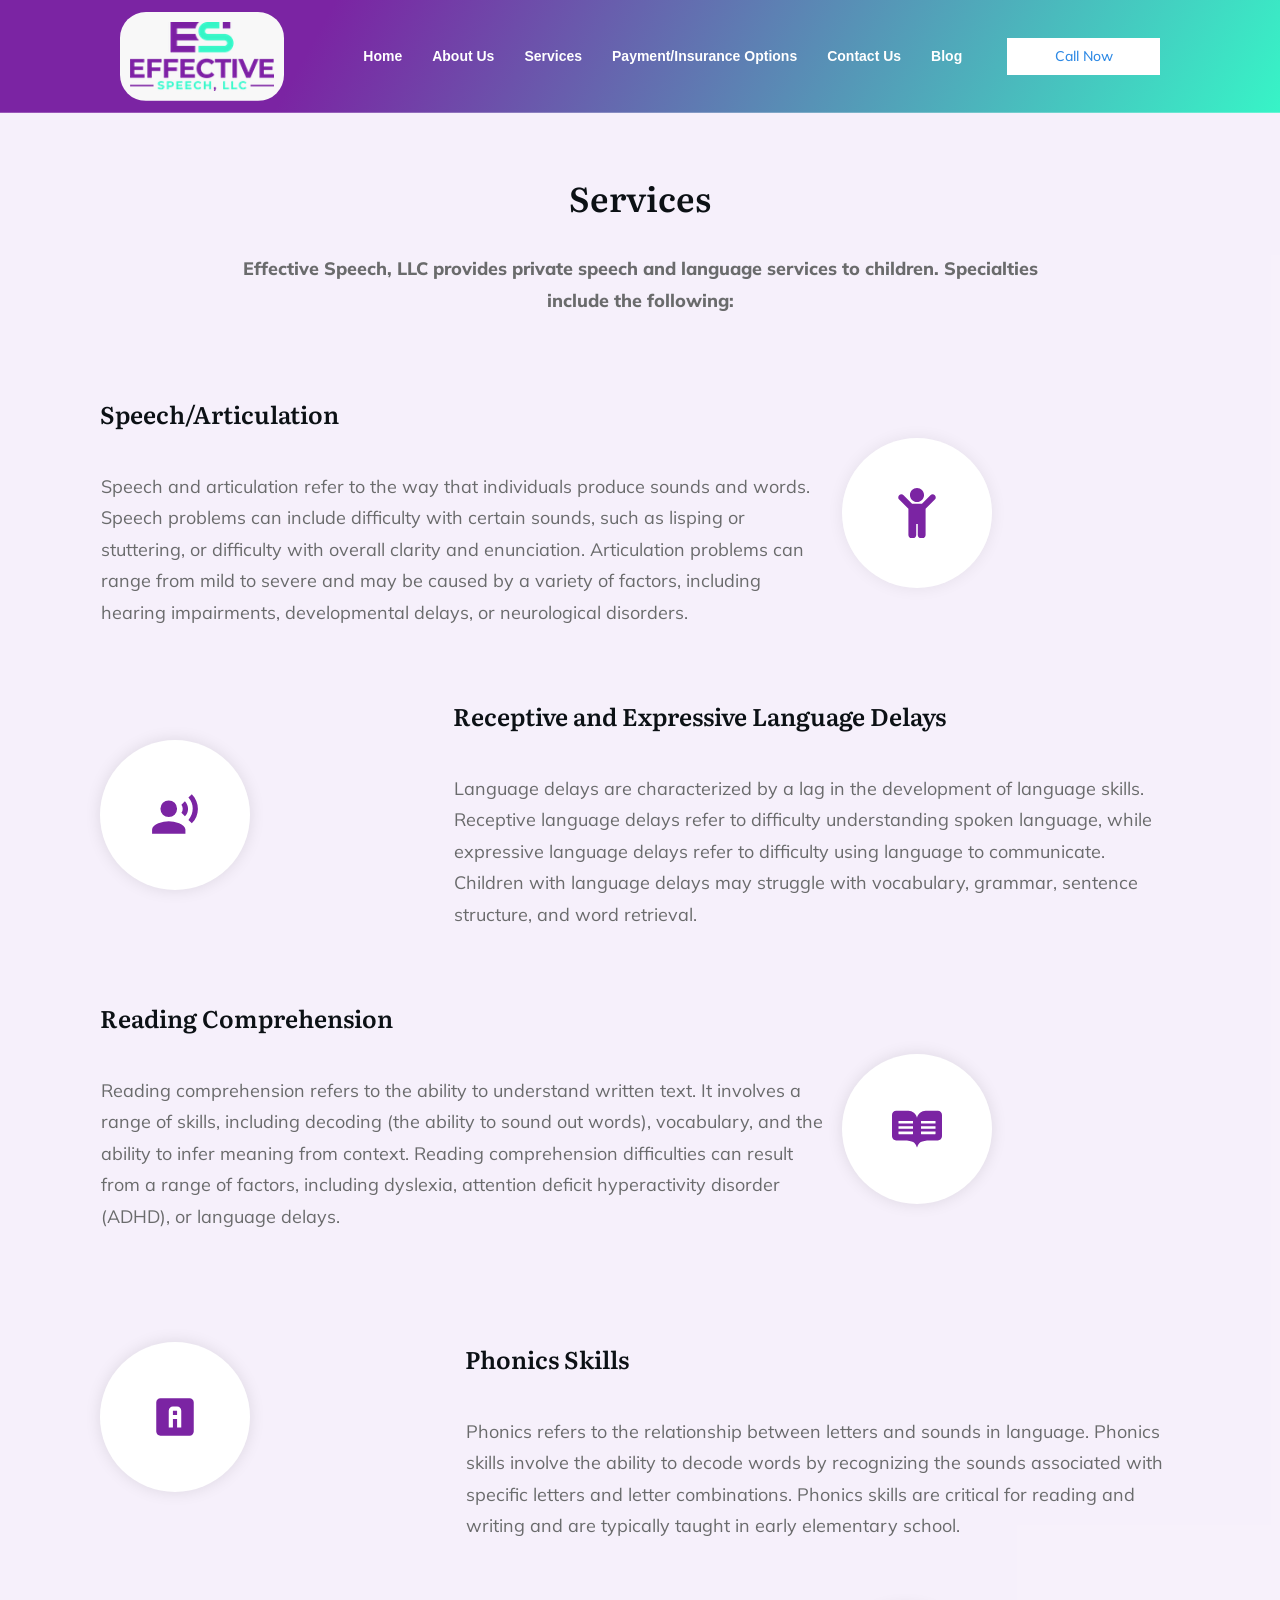
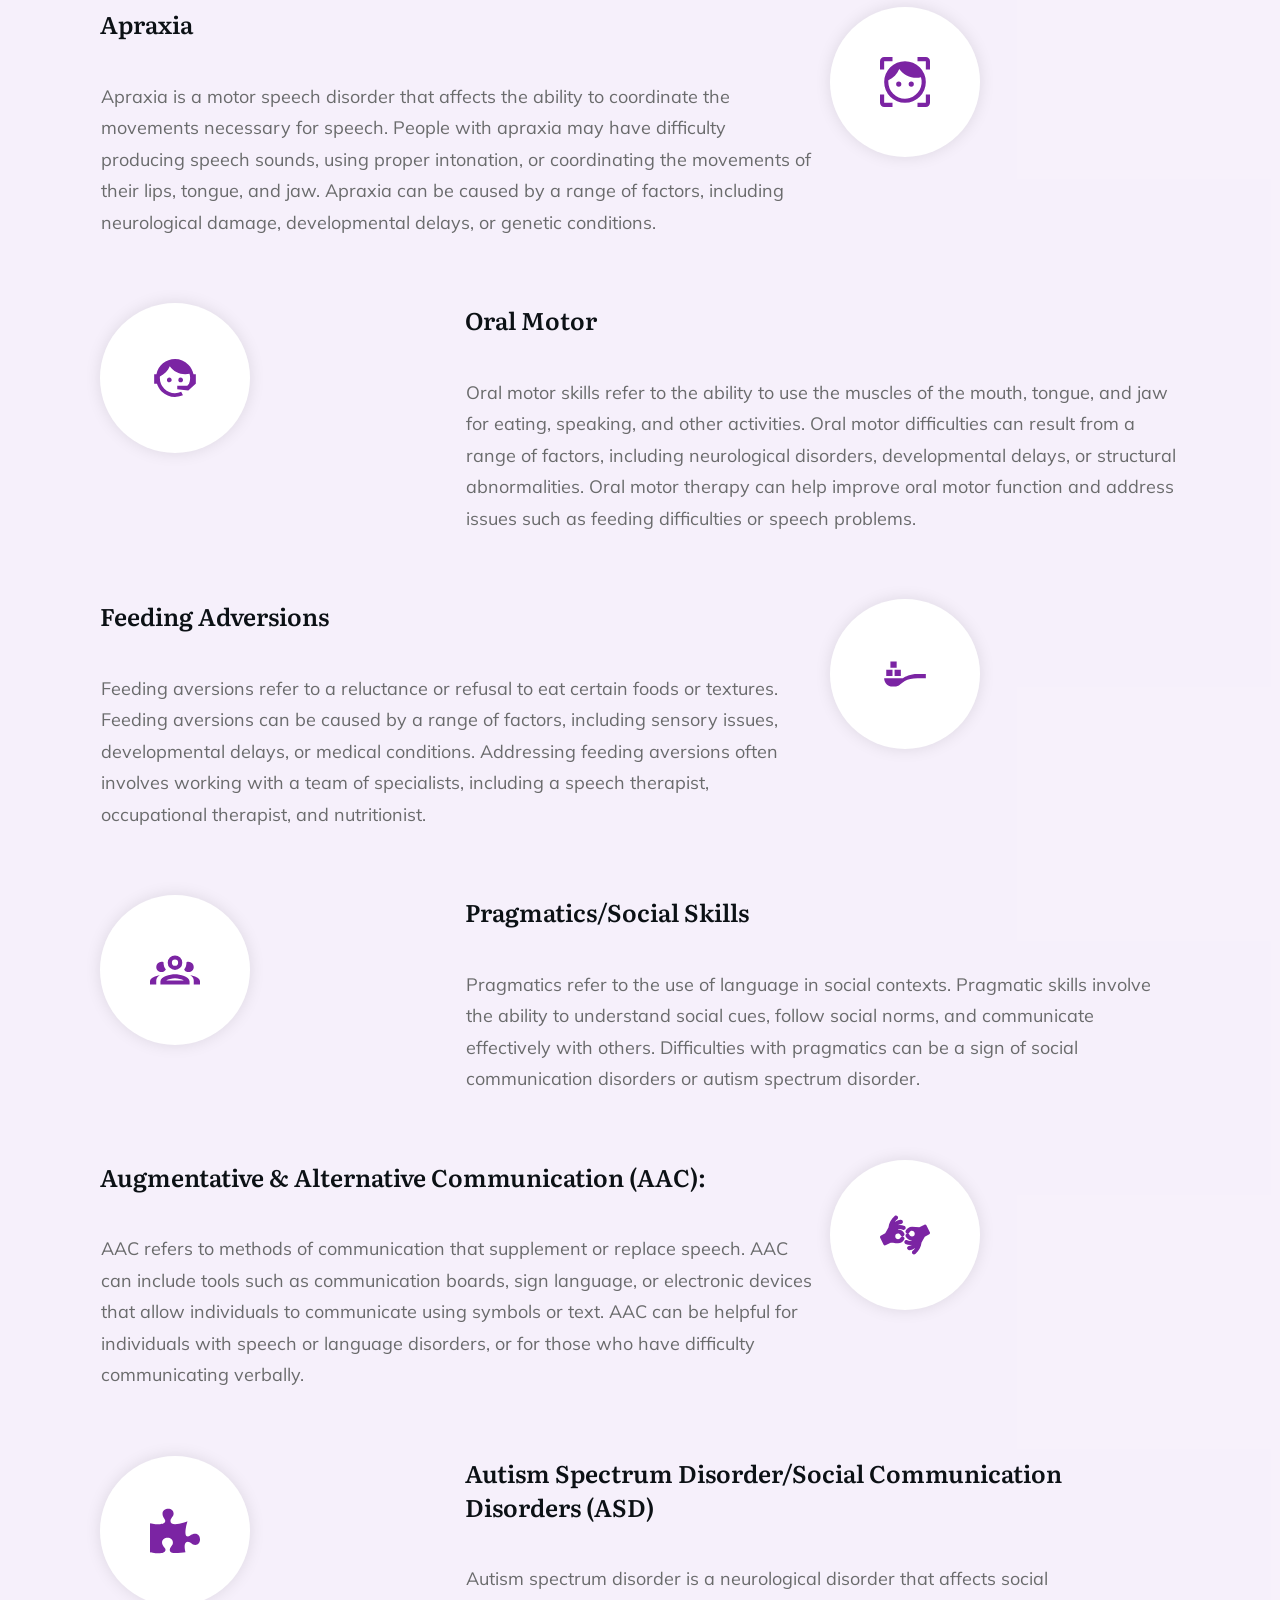
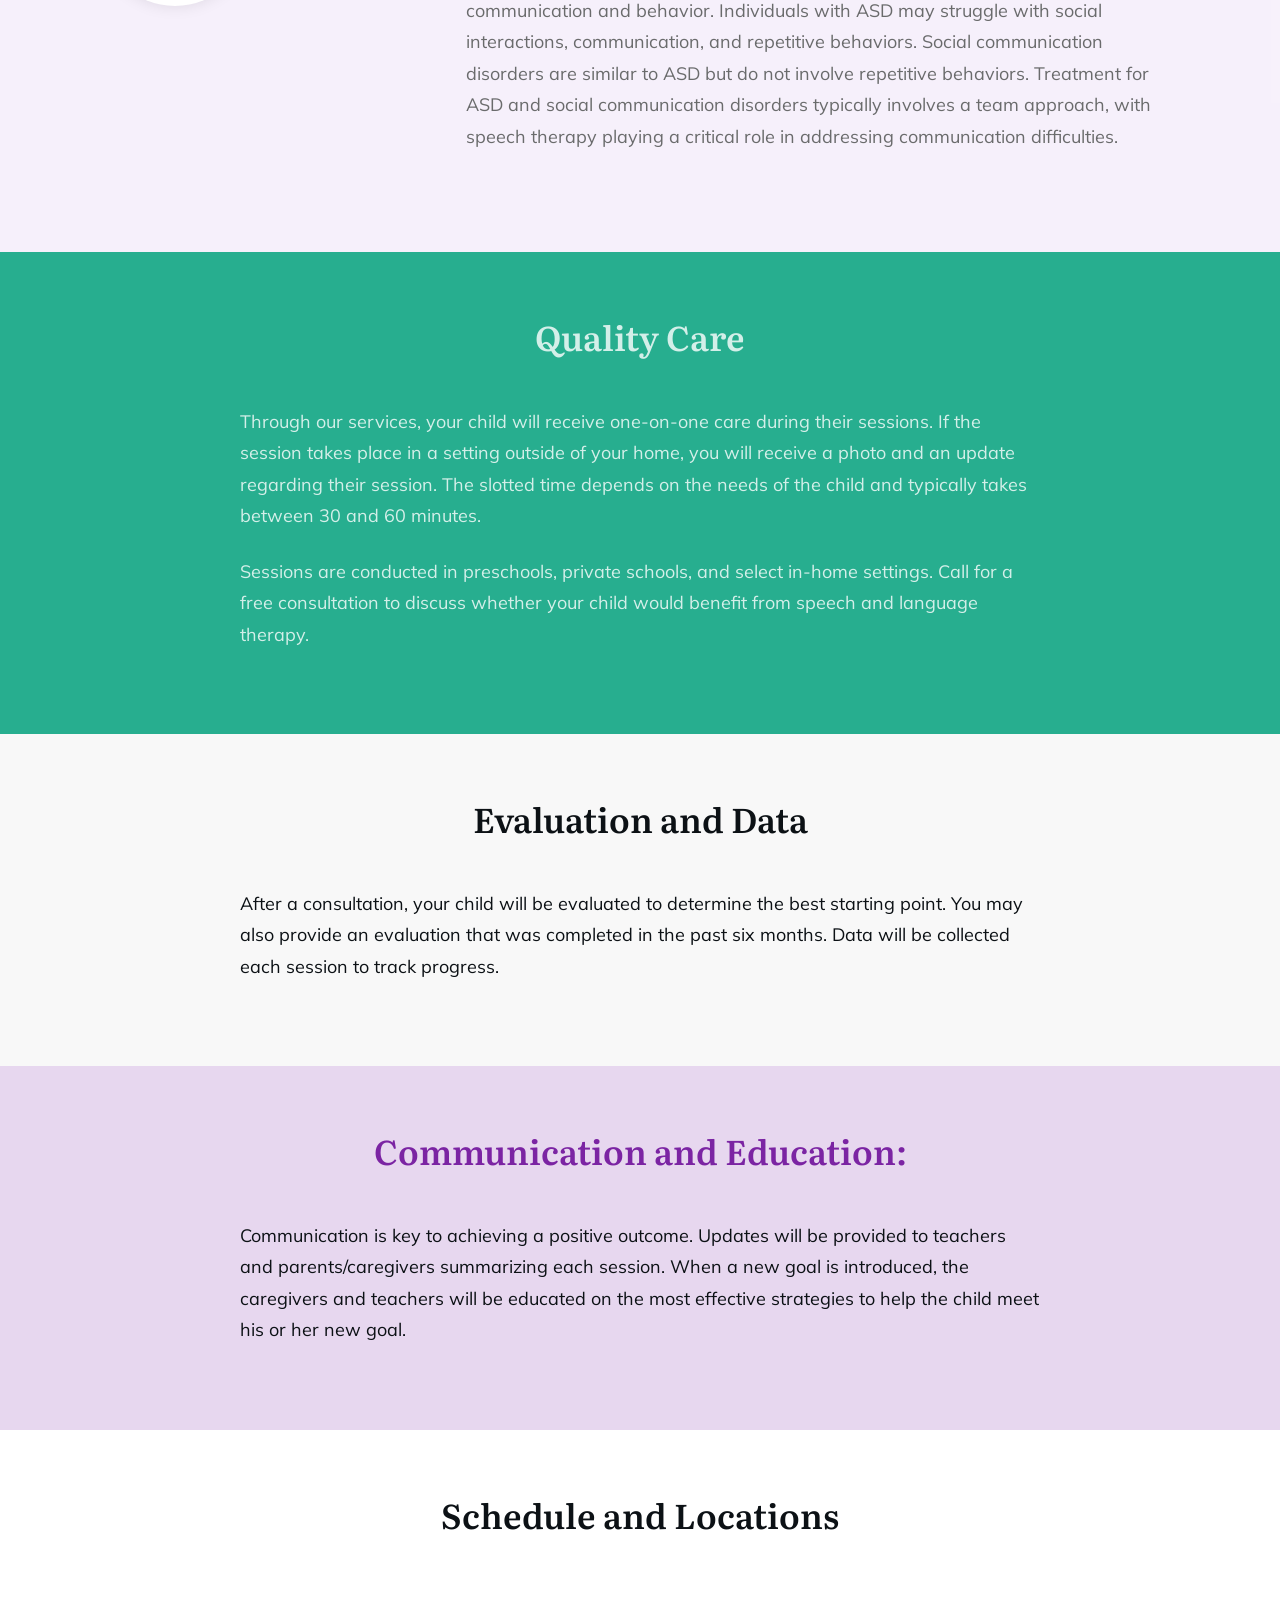
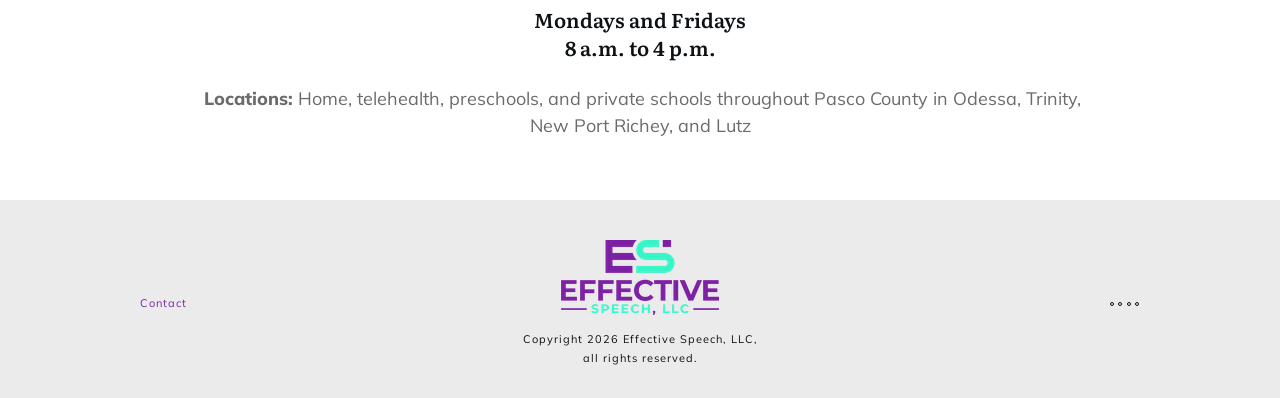
<file: effective-speech-services/index.html>
<!DOCTYPE html>
<!--[if IE 7]>
<html class="ie ie7" lang="en-US">
<![endif]-->
<!--[if IE 8]>
<html class="ie ie8" lang="en-US">
<![endif]-->
<!--[if !(IE 7) | !(IE 8)  ]><!-->
<html lang="en-US"class="tcb">
	<!--<![endif]-->
	<head>
				<meta charset="UTF-8"/>
								
						<meta name="viewport" content="width=device-width, initial-scale=1.0"/>

		<style type="text/css" id="tcb-style-base-page-62"  onLoad="typeof window.lightspeedOptimizeStylesheet === 'function' && window.lightspeedOptimizeStylesheet()" class="tcb-lightspeed-style">body:not(.tve_editor_page) .thrv_social_follow .tve_s_item a[href=""],body:not(.tve_editor_page) .thrive_author_links .tve_s_item a[href=""]{display:none;}.thrv-page-section{position:relative;box-sizing:border-box !important;}.thrv-page-section .tve-page-section-out{position:absolute;width:100%;height:100%;left:0px;top:0px;box-sizing:border-box;transition:box-shadow 0.5s ease 0s;overflow:hidden;}.thrv-page-section .tve-page-section-in{box-sizing:border-box;margin-right:auto;margin-left:auto;position:relative;z-index:1;min-height:40px;}.tve-page-section-in > .thrv_wrapper:first-child{margin-top:0px;}.tve-page-section-in > .thrv_wrapper:last-child{margin-bottom:0px;}.tcb-icon{display:inline-block;width:1em;height:1em;line-height:1em;vertical-align:middle;stroke-width:0;stroke:currentcolor;fill:currentcolor;box-sizing:content-box;transform:rotate(var(--tcb-icon-rotation-angle,0deg));}svg.tcb-icon path:not([fill="none"]){transition:none 0s ease 0s;fill:inherit !important;stroke:inherit !important;}.thrv_icon{text-align:center;}.tcb-style-wrap strong{font-weight:var(--g-bold-weight,bold);}.thrv_text_element{overflow-wrap:break-word;}body:not(.tve_editor_page) .thrv_wrapper.thrv_footer,body:not(.tve_editor_page) .thrv_wrapper.thrv_header{padding:0px;}.notifications-content-wrapper.tcb-permanently-hidden{display:none !important;}.tcb-permanently-hidden{display:none !important;}.tar-disabled{cursor:default;opacity:0.4;pointer-events:none;}.tcb-clear::after{display:block;height:0px;content:"";}.tcb-flex-row{display:flex;flex-flow:row nowrap;align-items:stretch;justify-content:space-between;margin-top:0px;margin-left:-15px;padding-bottom:15px;padding-top:15px;}.tcb-flex-col{flex:1 1 auto;padding-top:0px;padding-left:15px;}.tcb-flex-row .tcb-flex-col{box-sizing:border-box;}.tcb--cols--2:not(.tcb-resized) > .tcb-flex-col{max-width:50%;}.tcb-flex-row:not(.tcb-resized) > .tcb-flex-col.c-33{max-width:33.3333%;}.tcb-flex-row:not(.tcb-resized) > .tcb-flex-col.c-66{max-width:66.6667%;}.tcb-col{height:100%;display:flex;flex-direction:column;position:relative;}.tcb-flex-row .tcb-col{box-sizing:border-box;}html{text-rendering:auto !important;}html body{text-rendering:auto !important;}body.tve_lp::before{content:none;}.thrv_wrapper{margin-top:20px;margin-bottom:20px;padding:1px;}.thrv_wrapper div{box-sizing:content-box;}.thrv_wrapper.thrv_text_element,.thrv_wrapper.thrv-page-section,.thrv_wrapper.thrv_symbol{margin:0px;}.thrv_wrapper.thrv-columns{margin-top:10px;margin-bottom:10px;padding:0px;}p{font-size:1em;}.thrv_icon{line-height:0;}.thrv_icon.tcb-icon-display{display:table;border-collapse:initial;}.thrv_icon.thrv_wrapper{margin-left:auto;margin-right:auto;padding:0px;}.thrv_symbol.thrv_header,.thrv_symbol.thrv_footer{width:100%;position:relative;box-sizing:border-box;}:not(#_s):not(#_s) .tcb-conditional-display-placeholder{position:relative;min-height:var(--tcb-container-height-d,100px) !important;}:not(#_s):not(#_s) .tcb-conditional-display-placeholder.thrv-page-section{box-sizing:border-box;margin:0px;}:not(#_s):not(#_s) .tcb-conditional-display-placeholder.thrv-content-box{box-sizing:border-box;}:not(#_s):not(#_s) .tcb-conditional-display-placeholder .tve-page-section-out,:not(#_s):not(#_s) .tcb-conditional-display-placeholder .tve-content-box-background{box-sizing:border-box;position:absolute;width:100%;height:100%;left:0px;top:0px;overflow:hidden;}.thrv_wrapper.thrv_text_element{padding:1px;}.landingpage-section{flex-shrink:1;position:relative;margin:0px;padding:0px;display:flex;justify-content:center;align-items:center;width:100%;z-index:1;box-sizing:border-box !important;}.landingpage-section .section-content{position:relative;z-index:1;margin-left:auto;margin-right:auto;height:100%;width:100%;max-width:100%;box-sizing:border-box !important;}.landingpage-section .section-background{box-sizing:border-box;height:100%;position:absolute;top:0px;overflow:hidden;width:100%;max-width:100%;z-index:0;}.landingpage-section.hide-section{display:none;}@media (max-width:1023px){:not(#_s):not(#_s) .tcb-conditional-display-placeholder{min-height:var(--tcb-container-height-t) !important;}}@media (max-width:767px){html{overflow-x:hidden !important;}html,body{max-width:100vw !important;}.tcb-flex-row{flex-direction:column;}.tcb-flex-row.v-2{flex-direction:row;}.tcb-flex-row.v-2:not(.tcb-mobile-no-wrap){flex-wrap:wrap;}.tcb-flex-row.v-2:not(.tcb-mobile-no-wrap) > .tcb-flex-col{width:100%;flex:1 0 390px;max-width:100% !important;}:not(#_s):not(#_s) .tcb-conditional-display-placeholder{min-height:var(--tcb-container-height-m) !important;}}@media screen and (-ms-high-contrast:active),(-ms-high-contrast:none){.tcb-flex-col{width:100%;}.tcb-col{display:block;}}@media screen and (max-device-width:480px){body{text-size-adjust:none;}}</style>		
		<title>Services &#8211; Effective Speech: Speech Therapy in the Tampa Bay, FL Area</title>
<meta name='robots' content='max-image-preview:large' />
<link rel="alternate" type="application/rss+xml" title="Effective Speech: Speech Therapy in the Tampa Bay, FL Area &raquo; Feed" href="../feed/index.rss" />
<link rel="alternate" type="application/rss+xml" title="Effective Speech: Speech Therapy in the Tampa Bay, FL Area &raquo; Comments Feed" href="../comments/feed/index.rss" />
<link rel="alternate" title="oEmbed (JSON)" type="application/json+oembed" href="https://effectivespeech.org/wp-json/oembed/1.0/embed?url=https://effectivespeech.org/effective-speech-services/" />
<link rel="alternate" title="oEmbed (XML)" type="text/xml+oembed" href="https://effectivespeech.org/wp-json/oembed/1.0/embed?url=https://effectivespeech.org/effective-speech-services/&amp;format=xml" />

<style id='wp-emoji-styles-inline-css' type='text/css'>img.wp-smiley, img.emoji {
		display: inline !important;
		border: none !important;
		box-shadow: none !important;
		height: 1em !important;
		width: 1em !important;
		margin: 0 0.07em !important;
		vertical-align: -0.1em !important;
		background: none !important;
		padding: 0 !important;
	}
/*# sourceURL=wp-emoji-styles-inline-css */
</style>

<link rel='stylesheet' id='thrive-theme-landingpage-front-css' href='../wp-content/themes/thrive-theme/inc/assets/dist/landingpage-front%EF%B9%96ver=3.15.1.css' type='text/css' media='all' />
<link rel='stylesheet' id='thrive-theme-css' href='../wp-content/themes/thrive-theme/style%EF%B9%96ver=3.15.1.css' type='text/css' media='all' />









<link rel="https://api.w.org/" href="../wp-json/index.json" /><link rel="alternate" title="JSON" type="application/json" href="../wp-json/wp/v2/pages/62.json" /><link rel="EditURI" type="application/rsd+xml" title="RSD" href="../xmlrpc.php%EF%B9%96rsd.xml" />
<meta name="generator" content="WordPress 6.9.4" />
<link rel="canonical" href="https://effectivespeech.org/effective-speech-services/" />
<link rel='shortlink' href='https://effectivespeech.org/effective-speech-services/' />
<style type="text/css" id="tve_global_variables">:root{--tcb-background-author-image:url(https://secure.gravatar.com/avatar/3a16747dd7f48c0302de3d42da3683091cc4650128453dc5e39d47f4d70975f2.jpg);--tcb-background-user-image:url();--tcb-background-featured-image-thumbnail:url(../wp-content/plugins/thrive-visual-editor/editor/css/images/featured_image.png);--tcb-skin-color-0:hsla(var(--tcb-theme-main-master-h,210), var(--tcb-theme-main-master-s,77%), var(--tcb-theme-main-master-l,54%), var(--tcb-theme-main-master-a,1));--tcb-skin-color-0-h:var(--tcb-theme-main-master-h,210);--tcb-skin-color-0-s:var(--tcb-theme-main-master-s,77%);--tcb-skin-color-0-l:var(--tcb-theme-main-master-l,54%);--tcb-skin-color-0-a:var(--tcb-theme-main-master-a,1);--tcb-skin-color-1:hsla(calc(var(--tcb-theme-main-master-h,210) - 0 ), calc(var(--tcb-theme-main-master-s,77%) + 2% ), calc(var(--tcb-theme-main-master-l,54%) - 0% ), 0.5);--tcb-skin-color-1-h:calc(var(--tcb-theme-main-master-h,210) - 0 );--tcb-skin-color-1-s:calc(var(--tcb-theme-main-master-s,77%) + 2% );--tcb-skin-color-1-l:calc(var(--tcb-theme-main-master-l,54%) - 0% );--tcb-skin-color-1-a:0.5;--tcb-skin-color-2:rgb(248, 248, 248);--tcb-skin-color-2-h:0;--tcb-skin-color-2-s:0%;--tcb-skin-color-2-l:97%;--tcb-skin-color-2-a:1;--tcb-skin-color-3:hsla(calc(var(--tcb-theme-main-master-h,210) + 30 ), 85%, 13%, 1);--tcb-skin-color-3-h:calc(var(--tcb-theme-main-master-h,210) + 30 );--tcb-skin-color-3-s:85%;--tcb-skin-color-3-l:13%;--tcb-skin-color-3-a:1;--tcb-skin-color-4:rgb(12, 17, 21);--tcb-skin-color-4-h:206;--tcb-skin-color-4-s:27%;--tcb-skin-color-4-l:6%;--tcb-skin-color-4-a:1;--tcb-skin-color-5:rgb(106, 107, 108);--tcb-skin-color-5-h:210;--tcb-skin-color-5-s:0%;--tcb-skin-color-5-l:41%;--tcb-skin-color-5-a:1;--tcb-skin-color-8:hsla(calc(var(--tcb-theme-main-master-h,210) - 0 ), calc(var(--tcb-theme-main-master-s,77%) + 2% ), calc(var(--tcb-theme-main-master-l,54%) - 0% ), 0.18);--tcb-skin-color-8-h:calc(var(--tcb-theme-main-master-h,210) - 0 );--tcb-skin-color-8-s:calc(var(--tcb-theme-main-master-s,77%) + 2% );--tcb-skin-color-8-l:calc(var(--tcb-theme-main-master-l,54%) - 0% );--tcb-skin-color-8-a:0.18;--tcb-skin-color-9:hsla(calc(var(--tcb-theme-main-master-h,210) - 3 ), 56%, 96%, 1);--tcb-skin-color-9-h:calc(var(--tcb-theme-main-master-h,210) - 3 );--tcb-skin-color-9-s:56%;--tcb-skin-color-9-l:96%;--tcb-skin-color-9-a:1;--tcb-skin-color-10:hsla(calc(var(--tcb-theme-main-master-h,210) - 21 ), calc(var(--tcb-theme-main-master-s,77%) + 23% ), calc(var(--tcb-theme-main-master-l,54%) + 27% ), 1);--tcb-skin-color-10-h:calc(var(--tcb-theme-main-master-h,210) - 21 );--tcb-skin-color-10-s:calc(var(--tcb-theme-main-master-s,77%) + 23% );--tcb-skin-color-10-l:calc(var(--tcb-theme-main-master-l,54%) + 27% );--tcb-skin-color-10-a:1;--tcb-skin-color-13:hsla(calc(var(--tcb-theme-main-master-h,210) - 0 ), calc(var(--tcb-theme-main-master-s,77%) + 2% ), calc(var(--tcb-theme-main-master-l,54%) - 18% ), 0.5);--tcb-skin-color-13-h:calc(var(--tcb-theme-main-master-h,210) - 0 );--tcb-skin-color-13-s:calc(var(--tcb-theme-main-master-s,77%) + 2% );--tcb-skin-color-13-l:calc(var(--tcb-theme-main-master-l,54%) - 18% );--tcb-skin-color-13-a:0.5;--tcb-skin-color-14:rgb(230, 230, 230);--tcb-skin-color-14-h:0;--tcb-skin-color-14-s:0%;--tcb-skin-color-14-l:90%;--tcb-skin-color-14-a:1;--tcb-skin-color-16:hsla(calc(var(--tcb-theme-main-master-h,210) - 0 ), 3%, 36%, 1);--tcb-skin-color-16-h:calc(var(--tcb-theme-main-master-h,210) - 0 );--tcb-skin-color-16-s:3%;--tcb-skin-color-16-l:36%;--tcb-skin-color-16-a:1;--tcb-skin-color-18:hsla(calc(var(--tcb-theme-main-master-h,210) - 1 ), calc(var(--tcb-theme-main-master-s,77%) + 1% ), calc(var(--tcb-theme-main-master-l,54%) - 1% ), 0.8);--tcb-skin-color-18-h:calc(var(--tcb-theme-main-master-h,210) - 1 );--tcb-skin-color-18-s:calc(var(--tcb-theme-main-master-s,77%) + 1% );--tcb-skin-color-18-l:calc(var(--tcb-theme-main-master-l,54%) - 1% );--tcb-skin-color-18-a:0.8;--tcb-skin-color-19:hsla(calc(var(--tcb-theme-main-master-h,210) - 3 ), 56%, 96%, 0.85);--tcb-skin-color-19-h:calc(var(--tcb-theme-main-master-h,210) - 3 );--tcb-skin-color-19-s:56%;--tcb-skin-color-19-l:96%;--tcb-skin-color-19-a:0.85;--tcb-skin-color-20:hsla(calc(var(--tcb-theme-main-master-h,210) - 3 ), 56%, 96%, 0.9);--tcb-skin-color-20-h:calc(var(--tcb-theme-main-master-h,210) - 3 );--tcb-skin-color-20-s:56%;--tcb-skin-color-20-l:96%;--tcb-skin-color-20-a:0.9;--tcb-skin-color-21:hsla(calc(var(--tcb-theme-main-master-h,210) - 210 ), calc(var(--tcb-theme-main-master-s,77%) - 77% ), calc(var(--tcb-theme-main-master-l,54%) + 46% ), 1);--tcb-skin-color-21-h:calc(var(--tcb-theme-main-master-h,210) - 210 );--tcb-skin-color-21-s:calc(var(--tcb-theme-main-master-s,77%) - 77% );--tcb-skin-color-21-l:calc(var(--tcb-theme-main-master-l,54%) + 46% );--tcb-skin-color-21-a:1;--tcb-skin-color-22:rgb(255, 255, 255);--tcb-skin-color-22-h:0;--tcb-skin-color-22-s:0%;--tcb-skin-color-22-l:100%;--tcb-skin-color-22-a:1;--tcb-skin-color-23:rgb(32, 65, 71);--tcb-skin-color-23-h:189;--tcb-skin-color-23-s:37%;--tcb-skin-color-23-l:20%;--tcb-skin-color-23-a:1;--tcb-skin-color-24:rgb(59, 59, 59);--tcb-skin-color-24-h:0;--tcb-skin-color-24-s:0%;--tcb-skin-color-24-l:23%;--tcb-skin-color-24-a:1;--tcb-skin-color-25:hsla(calc(var(--tcb-theme-main-master-h,210) - 0 ), calc(var(--tcb-theme-main-master-s,77%) + 5% ), calc(var(--tcb-theme-main-master-l,54%) + 8% ), 0.04);--tcb-skin-color-25-h:calc(var(--tcb-theme-main-master-h,210) - 0 );--tcb-skin-color-25-s:calc(var(--tcb-theme-main-master-s,77%) + 5% );--tcb-skin-color-25-l:calc(var(--tcb-theme-main-master-l,54%) + 8% );--tcb-skin-color-25-a:0.04;--tcb-skin-color-26:hsla(calc(var(--tcb-theme-main-master-h,210) + 1 ), calc(var(--tcb-theme-main-master-s,77%) + 6% ), calc(var(--tcb-theme-main-master-l,54%) + 9% ), 0.12);--tcb-skin-color-26-h:calc(var(--tcb-theme-main-master-h,210) + 1 );--tcb-skin-color-26-s:calc(var(--tcb-theme-main-master-s,77%) + 6% );--tcb-skin-color-26-l:calc(var(--tcb-theme-main-master-l,54%) + 9% );--tcb-skin-color-26-a:0.12;--tcb-skin-color-27:hsla(calc(var(--tcb-theme-main-master-h,210) + 10 ), calc(var(--tcb-theme-main-master-s,77%) + 6% ), calc(var(--tcb-theme-main-master-l,54%) + 17% ), 1);--tcb-skin-color-27-h:calc(var(--tcb-theme-main-master-h,210) + 10 );--tcb-skin-color-27-s:calc(var(--tcb-theme-main-master-s,77%) + 6% );--tcb-skin-color-27-l:calc(var(--tcb-theme-main-master-l,54%) + 17% );--tcb-skin-color-27-a:1;--tcb-skin-color-28:hsla(calc(var(--tcb-theme-main-master-h,210) + 2 ), calc(var(--tcb-theme-main-master-s,77%) - 34% ), calc(var(--tcb-theme-main-master-l,54%) + 27% ), 1);--tcb-skin-color-28-h:calc(var(--tcb-theme-main-master-h,210) + 2 );--tcb-skin-color-28-s:calc(var(--tcb-theme-main-master-s,77%) - 34% );--tcb-skin-color-28-l:calc(var(--tcb-theme-main-master-l,54%) + 27% );--tcb-skin-color-28-a:1;--tcb-skin-color-29:hsla(calc(var(--tcb-theme-main-master-h,210) - 0 ), calc(var(--tcb-theme-main-master-s,77%) + 6% ), calc(var(--tcb-theme-main-master-l,54%) + 10% ), 0.4);--tcb-skin-color-29-h:calc(var(--tcb-theme-main-master-h,210) - 0 );--tcb-skin-color-29-s:calc(var(--tcb-theme-main-master-s,77%) + 6% );--tcb-skin-color-29-l:calc(var(--tcb-theme-main-master-l,54%) + 10% );--tcb-skin-color-29-a:0.4;--tcb-skin-color-30:hsla(calc(var(--tcb-theme-main-master-h,210) - 1 ), calc(var(--tcb-theme-main-master-s,77%) + 5% ), calc(var(--tcb-theme-main-master-l,54%) + 8% ), 0.85);--tcb-skin-color-30-h:calc(var(--tcb-theme-main-master-h,210) - 1 );--tcb-skin-color-30-s:calc(var(--tcb-theme-main-master-s,77%) + 5% );--tcb-skin-color-30-l:calc(var(--tcb-theme-main-master-l,54%) + 8% );--tcb-skin-color-30-a:0.85;--tcb-main-master-h:281;--tcb-main-master-s:64%;--tcb-main-master-l:39%;--tcb-main-master-a:1;--tcb-theme-main-master-h:281;--tcb-theme-main-master-s:64%;--tcb-theme-main-master-l:39%;--tcb-theme-main-master-a:1;}</style>

<style type="text/css" id="thrive-default-styles">@media (min-width: 300px) { #tcb_landing_page .tcb-style-wrap h1{ color:var(--tcb-skin-color-4);--tcb-applied-color:var$(--tcb-skin-color-4);font-family:Literata;--g-regular-weight:400;font-weight:var(--g-bold-weight, bold);font-size:40px;background-color:rgba(0, 0, 0, 0);font-style:normal;margin:0px;padding-top:0px;padding-bottom:24px;text-decoration:rgba(10, 10, 10, 0.85);text-transform:none;border-left:0px none rgba(10, 10, 10, 0.85);--g-bold-weight:600;line-height:1.3em; }#tcb_landing_page .tcb-style-wrap h2{ font-family:Literata;--g-regular-weight:400;font-weight:var(--g-bold-weight, bold);color:var(--tcb-skin-color-4);--tcb-applied-color:var$(--tcb-skin-color-4);--g-bold-weight:600;padding-top:0px;margin-top:0px;padding-bottom:24px;margin-bottom:0px;font-size:34px;line-height:1.4em; }#tcb_landing_page .tcb-style-wrap h3{ font-family:Literata;--g-regular-weight:400;font-weight:var(--g-bold-weight, bold);color:var(--tcb-skin-color-4);--tcb-applied-color:var$(--tcb-skin-color-4);--g-bold-weight:600;padding-top:0px;margin-top:0px;padding-bottom:24px;margin-bottom:0px;font-size:24px;line-height:1.4em; }#tcb_landing_page .tcb-style-wrap h4{ font-family:Literata;--g-regular-weight:400;font-weight:var(--g-bold-weight, bold);color:var(--tcb-skin-color-4);--tcb-applied-color:var$(--tcb-skin-color-4);--g-bold-weight:600;padding-top:0px;margin-top:0px;padding-bottom:24px;margin-bottom:0px;font-size:20px;line-height:1.4em; }#tcb_landing_page .tcb-style-wrap h5{ font-family:Literata;--g-regular-weight:400;font-weight:var(--g-bold-weight, bold);color:var(--tcb-skin-color-4);--tcb-applied-color:var$(--tcb-skin-color-4);--g-bold-weight:600;padding-top:0px;margin-top:0px;padding-bottom:24px;margin-bottom:0px;line-height:1.4em; }#tcb_landing_page .tcb-style-wrap h6{ font-family:Literata;--g-regular-weight:400;font-weight:var(--g-bold-weight, bold);color:var(--tcb-skin-color-4);--tcb-applied-color:var$(--tcb-skin-color-4);--g-bold-weight:600;padding-top:0px;margin-top:0px;padding-bottom:24px;margin-bottom:0px;line-height:1.6em; }#tcb_landing_page .tcb-style-wrap p{ color:var(--tcb-skin-color-5);--tcb-applied-color:var$(--tcb-skin-color-5);font-family:Muli;--g-regular-weight:400;--g-bold-weight:800;font-weight:var(--g-regular-weight, normal);font-size:18px;padding-top:0px;margin-top:0px;padding-bottom:24px;margin-bottom:0px; }#tcb_landing_page :not(.inc) .thrv_text_element a:not(.tcb-button-link), :not(.inc) .tcb-styled-list a, :not(.inc) .tcb-numbered-list a, .tve-input-option-text a, .tcb-post-content p a, .tcb-post-content li a, .tcb-post-content blockquote a, .tcb-post-content pre a{ --tcb-applied-color:var$(--tcb-skin-color-5);font-family:inherit;--g-regular-weight:400;--g-bold-weight:800;font-weight:var(--g-regular-weight, normal);font-size:inherit;text-decoration-line:none;--eff:none;text-decoration-color:var(--eff-color, currentColor);color:var(--tcb-skin-color-0); }#tcb_landing_page :not(.inc) .thrv_text_element a:not(.tcb-button-link):hover, :not(.inc) .tcb-styled-list a:hover, :not(.inc) .tcb-numbered-list a:hover, .tve-input-option-text a:hover, .tcb-post-content p a:hover, .tcb-post-content li a:hover, .tcb-post-content blockquote a:hover, .tcb-post-content pre a:hover { text-decoration-line:none;--eff:none;text-decoration-color:var(--eff-color, currentColor);color:var(--tcb-skin-color-3); }#tcb_landing_page .tcb-style-wrap ul:not([class*="menu"]), .tcb-style-wrap ol{ color:var(--tcb-skin-color-5);--tcb-applied-color:var$(--tcb-skin-color-5);font-family:Muli;--g-regular-weight:400;--g-bold-weight:800;font-weight:var(--g-regular-weight, normal);font-size:18px;margin-top:0px;margin-bottom:0px;padding-top:0px;padding-bottom:12px;padding-left:0px; }#tcb_landing_page .tcb-style-wrap li:not([class*="menu"]){ color:var(--tcb-skin-color-5);--tcb-applied-color:var$(--tcb-skin-color-5);font-family:Muli;--g-regular-weight:400;--g-bold-weight:800;font-weight:var(--g-regular-weight, normal);font-size:18px;line-height:1.4em;padding-bottom:16px;margin-bottom:0px; }#tcb_landing_page .tcb-style-wrap blockquote{ color:var(--tcb-skin-color-5);--tcb-applied-color:var$(--tcb-skin-color-5);font-family:Muli;--g-regular-weight:400;--g-bold-weight:800;font-weight:var(--g-regular-weight, normal);font-size:18px;padding-top:0px;padding-bottom:0px;border-left:2px solid var(--tcb-skin-color-1);margin-top:0px;margin-bottom:24px; }body, .tcb-plain-text{ color:var(--tcb-skin-color-5);--tcb-applied-color:var$(--tcb-skin-color-5);font-family:Muli;--g-regular-weight:400;--g-bold-weight:800;font-weight:var(--g-regular-weight, normal);font-size:18px; } }@media (max-width: 1023px) { #tcb_landing_page .tcb-style-wrap h1{ font-size:36px;padding-bottom:22px;margin-bottom:0px; }#tcb_landing_page .tcb-style-wrap h2{ padding-bottom:22px;margin-bottom:0px;font-size:28px; }#tcb_landing_page .tcb-style-wrap h3{ padding-bottom:22px;margin-bottom:0px;font-size:22px; }#tcb_landing_page .tcb-style-wrap h4{ padding-bottom:22px;margin-bottom:0px; }#tcb_landing_page .tcb-style-wrap h5{ padding-bottom:22px;margin-bottom:0px; }#tcb_landing_page .tcb-style-wrap h6{ padding-bottom:22px;margin-bottom:0px; }#tcb_landing_page .tcb-style-wrap p{ padding-bottom:22px;margin-bottom:0px;padding-top:0px;margin-top:0px; }#tcb_landing_page .tcb-style-wrap ul:not([class*="menu"]), .tcb-style-wrap ol{ padding-top:0px;padding-bottom:4px; }#tcb_landing_page .tcb-style-wrap li:not([class*="menu"]){ line-height:1.75em;--tcb-typography-line-height:1.75em;padding-bottom:14px;margin-bottom:0px; }#tcb_landing_page .tcb-style-wrap blockquote{ margin-bottom:22px; } }@media (max-width: 767px) { #tcb_landing_page .tcb-style-wrap h1{ font-size:28px;padding-bottom:20px;margin-bottom:0px; }#tcb_landing_page .tcb-style-wrap h2{ font-size:24px;padding-bottom:20px;margin-bottom:0px; }#tcb_landing_page .tcb-style-wrap h3{ font-size:22px;padding-bottom:20px;margin-bottom:0px; }#tcb_landing_page .tcb-style-wrap h4{ font-size:20px;padding-bottom:20px;margin-bottom:0px; }#tcb_landing_page .tcb-style-wrap h5{ padding-bottom:20px;margin-bottom:0px; }#tcb_landing_page .tcb-style-wrap h6{ padding-bottom:20px;margin-bottom:0px; }#tcb_landing_page .tcb-style-wrap p{ padding-bottom:20px;margin-bottom:0px;padding-top:0px;margin-top:0px; }#tcb_landing_page .tcb-style-wrap ul:not([class*="menu"]), .tcb-style-wrap ol{ padding-left:0px;padding-bottom:4px;padding-top:0px; }#tcb_landing_page .tcb-style-wrap li:not([class*="menu"]){ padding-bottom:10px;margin-bottom:0px; }#tcb_landing_page .tcb-style-wrap blockquote{ margin-bottom:20px; } }</style><style type="text/css" class="tcb_skin_lp_typography">@media (min-width: 300px) { #tcb_landing_page .tcb-style-wrap h1{ color:var(--tcb-skin-color-4);--tcb-applied-color:var$(--tcb-skin-color-4);font-family:Literata;--g-regular-weight:400;font-weight:var(--g-bold-weight, bold);font-size:40px;background-color:rgba(0, 0, 0, 0);font-style:normal;margin:0px;padding-top:0px;padding-bottom:24px;text-decoration:rgba(10, 10, 10, 0.85);text-transform:none;border-left:0px none rgba(10, 10, 10, 0.85);--g-bold-weight:600;line-height:1.3em; }#tcb_landing_page .tcb-style-wrap h2{ font-family:Literata;--g-regular-weight:400;font-weight:var(--g-bold-weight, bold);color:var(--tcb-skin-color-4);--tcb-applied-color:var$(--tcb-skin-color-4);--g-bold-weight:600;padding-top:0px;margin-top:0px;padding-bottom:24px;margin-bottom:0px;font-size:34px;line-height:1.4em; }#tcb_landing_page .tcb-style-wrap h3{ font-family:Literata;--g-regular-weight:400;font-weight:var(--g-bold-weight, bold);color:var(--tcb-skin-color-4);--tcb-applied-color:var$(--tcb-skin-color-4);--g-bold-weight:600;padding-top:0px;margin-top:0px;padding-bottom:24px;margin-bottom:0px;font-size:24px;line-height:1.4em; }#tcb_landing_page .tcb-style-wrap h4{ font-family:Literata;--g-regular-weight:400;font-weight:var(--g-bold-weight, bold);color:var(--tcb-skin-color-4);--tcb-applied-color:var$(--tcb-skin-color-4);--g-bold-weight:600;padding-top:0px;margin-top:0px;padding-bottom:24px;margin-bottom:0px;font-size:20px;line-height:1.4em; }#tcb_landing_page .tcb-style-wrap h5{ font-family:Literata;--g-regular-weight:400;font-weight:var(--g-bold-weight, bold);color:var(--tcb-skin-color-4);--tcb-applied-color:var$(--tcb-skin-color-4);--g-bold-weight:600;padding-top:0px;margin-top:0px;padding-bottom:24px;margin-bottom:0px;line-height:1.4em; }#tcb_landing_page .tcb-style-wrap h6{ font-family:Literata;--g-regular-weight:400;font-weight:var(--g-bold-weight, bold);color:var(--tcb-skin-color-4);--tcb-applied-color:var$(--tcb-skin-color-4);--g-bold-weight:600;padding-top:0px;margin-top:0px;padding-bottom:24px;margin-bottom:0px;line-height:1.6em; }#tcb_landing_page .tcb-style-wrap p{ color:var(--tcb-skin-color-5);--tcb-applied-color:var$(--tcb-skin-color-5);font-family:Muli;--g-regular-weight:400;--g-bold-weight:800;font-weight:var(--g-regular-weight, normal);font-size:18px;padding-top:0px;margin-top:0px;padding-bottom:24px;margin-bottom:0px; }#tcb_landing_page :not(.inc) .thrv_text_element a:not(.tcb-button-link), :not(.inc) .tcb-styled-list a, :not(.inc) .tcb-numbered-list a, .tve-input-option-text a, .tcb-post-content p a, .tcb-post-content li a, .tcb-post-content blockquote a, .tcb-post-content pre a{ --tcb-applied-color:var$(--tcb-skin-color-5);font-family:inherit;--g-regular-weight:400;--g-bold-weight:800;font-weight:var(--g-regular-weight, normal);font-size:inherit;text-decoration-line:none;--eff:none;text-decoration-color:var(--eff-color, currentColor);color:var(--tcb-skin-color-0); }#tcb_landing_page :not(.inc) .thrv_text_element a:not(.tcb-button-link):hover, :not(.inc) .tcb-styled-list a:hover, :not(.inc) .tcb-numbered-list a:hover, .tve-input-option-text a:hover, .tcb-post-content p a:hover, .tcb-post-content li a:hover, .tcb-post-content blockquote a:hover, .tcb-post-content pre a:hover { text-decoration-line:none;--eff:none;text-decoration-color:var(--eff-color, currentColor);color:var(--tcb-skin-color-3); }#tcb_landing_page .tcb-style-wrap ul:not([class*="menu"]), .tcb-style-wrap ol{ color:var(--tcb-skin-color-5);--tcb-applied-color:var$(--tcb-skin-color-5);font-family:Muli;--g-regular-weight:400;--g-bold-weight:800;font-weight:var(--g-regular-weight, normal);font-size:18px;margin-top:0px;margin-bottom:0px;padding-top:0px;padding-bottom:12px;padding-left:0px; }#tcb_landing_page .tcb-style-wrap li:not([class*="menu"]){ color:var(--tcb-skin-color-5);--tcb-applied-color:var$(--tcb-skin-color-5);font-family:Muli;--g-regular-weight:400;--g-bold-weight:800;font-weight:var(--g-regular-weight, normal);font-size:18px;line-height:1.4em;padding-bottom:16px;margin-bottom:0px; }#tcb_landing_page .tcb-style-wrap blockquote{ color:var(--tcb-skin-color-5);--tcb-applied-color:var$(--tcb-skin-color-5);font-family:Muli;--g-regular-weight:400;--g-bold-weight:800;font-weight:var(--g-regular-weight, normal);font-size:18px;padding-top:0px;padding-bottom:0px;border-left:2px solid var(--tcb-skin-color-1);margin-top:0px;margin-bottom:24px; }body, .tcb-plain-text{ color:var(--tcb-skin-color-5);--tcb-applied-color:var$(--tcb-skin-color-5);font-family:Muli;--g-regular-weight:400;--g-bold-weight:800;font-weight:var(--g-regular-weight, normal);font-size:18px; } }@media (max-width: 1023px) { #tcb_landing_page .tcb-style-wrap h1{ font-size:36px;padding-bottom:22px;margin-bottom:0px; }#tcb_landing_page .tcb-style-wrap h2{ padding-bottom:22px;margin-bottom:0px;font-size:28px; }#tcb_landing_page .tcb-style-wrap h3{ padding-bottom:22px;margin-bottom:0px;font-size:22px; }#tcb_landing_page .tcb-style-wrap h4{ padding-bottom:22px;margin-bottom:0px; }#tcb_landing_page .tcb-style-wrap h5{ padding-bottom:22px;margin-bottom:0px; }#tcb_landing_page .tcb-style-wrap h6{ padding-bottom:22px;margin-bottom:0px; }#tcb_landing_page .tcb-style-wrap p{ padding-bottom:22px;margin-bottom:0px;padding-top:0px;margin-top:0px; }#tcb_landing_page .tcb-style-wrap ul:not([class*="menu"]), .tcb-style-wrap ol{ padding-top:0px;padding-bottom:4px; }#tcb_landing_page .tcb-style-wrap li:not([class*="menu"]){ line-height:1.75em;--tcb-typography-line-height:1.75em;padding-bottom:14px;margin-bottom:0px; }#tcb_landing_page .tcb-style-wrap blockquote{ margin-bottom:22px; } }@media (max-width: 767px) { #tcb_landing_page .tcb-style-wrap h1{ font-size:28px;padding-bottom:20px;margin-bottom:0px; }#tcb_landing_page .tcb-style-wrap h2{ font-size:24px;padding-bottom:20px;margin-bottom:0px; }#tcb_landing_page .tcb-style-wrap h3{ font-size:22px;padding-bottom:20px;margin-bottom:0px; }#tcb_landing_page .tcb-style-wrap h4{ font-size:20px;padding-bottom:20px;margin-bottom:0px; }#tcb_landing_page .tcb-style-wrap h5{ padding-bottom:20px;margin-bottom:0px; }#tcb_landing_page .tcb-style-wrap h6{ padding-bottom:20px;margin-bottom:0px; }#tcb_landing_page .tcb-style-wrap p{ padding-bottom:20px;margin-bottom:0px;padding-top:0px;margin-top:0px; }#tcb_landing_page .tcb-style-wrap ul:not([class*="menu"]), .tcb-style-wrap ol{ padding-left:0px;padding-bottom:4px;padding-top:0px; }#tcb_landing_page .tcb-style-wrap li:not([class*="menu"]){ padding-bottom:10px;margin-bottom:0px; }#tcb_landing_page .tcb-style-wrap blockquote{ margin-bottom:20px; } }</style>			<style class="tve_custom_style">@media (min-width:300px){.tve_post_lp > div >:not(#tve){--page-section-max-width:1080px;}.thrv_header .symbol-section-in{max-width:var(--page-section-max-width,1080px) !important;}.thrv_footer .symbol-section-in{max-width:var(--page-section-max-width,1080px) !important;}.thrv_header .symbol-section-in,.thrv_footer .symbol-section-in{box-sizing:border-box;}:not(#tve) [data-css="tve-u-186afc21c13"]{padding-bottom:0px !important;margin-bottom:0px !important;padding-top:0px !important;margin-top:0px !important;}:not(#tve) [data-css="tve-u-186afc21c11"]{padding-bottom:0px !important;margin-bottom:0px !important;}[data-css="tve-u-186afc21c10"]{margin-bottom:30px !important;}:not(#tve) [data-css="tve-u-186afc21c1a"]{padding-top:0px !important;margin-top:0px !important;padding-bottom:0px !important;margin-bottom:0px !important;}[data-css="tve-u-186afc21c19"]{margin-bottom:0px !important;}[data-css="tve-u-186afc21c18"]{padding:0px !important;margin-bottom:15px !important;}[data-css="tve-u-186afc21c0e"]{background-color:var(--tcb-local-color-32c38,rgba(240,246,251,0.9))!important;}[data-css="tve-u-186afc21c20"]{max-width:32.2004%;}[data-css="tve-u-186afc21c23"]{max-width:67.8%;}[data-css="tve-u-186afc21c1f"] > .tcb-flex-col > .tcb-col{justify-content:center;}[data-css="tve-u-186afc21c22"]{font-size:50px;float:left;z-index:3;position:relative;width:50px;height:50px;border-radius:100px;overflow:hidden;box-shadow:rgba(0,0,0,0.1) 0px 0px 16px 0px;margin:0px auto !important;background-color:rgb(255,255,255) !important;padding:50px !important;--tcb-local-color-icon:rgb(123,36,163);--tcb-local-color-var:rgb(123,36,163);--tve-icon-size:50px;}:not(#tve) [data-css="tve-u-186afc21c22"] >:first-child{color:var(--tcb-local-color-8a2cb,rgb(47,138,231));}[data-css="tve-u-186afc21c21"]::after{clear:both;}[data-css="tve-u-186afc21c16"]{max-width:67.8%;}[data-css="tve-u-186afc21c1b"]{max-width:32.2004%;}[data-css="tve-u-186afc21c1d"]{font-size:50px;float:left;z-index:3;position:relative;width:50px;height:50px;border-radius:100px;overflow:hidden;box-shadow:rgba(0,0,0,0.07) 0px 0px 16px 0px;border:none;margin:0px auto !important;background-color:rgb(255,255,255) !important;padding:50px !important;--tcb-local-color-icon:rgb(123,36,163);--tcb-local-color-var:rgb(123,36,163);--tve-icon-size:50px;--tve-alignment:left;}:not(#tve) [data-css="tve-u-186afc21c1d"] >:first-child{color:var(--tcb-local-color-8a2cb,rgb(47,138,231));}[data-css="tve-u-186afc21c1c"]::after{clear:both;}[data-css="tve-u-186afc21c24"] > .tcb-flex-col > .tcb-col{justify-content:center;}[data-css="tve-u-186afc21c24"]{padding:0px !important;}[data-css="tve-u-186afc21c14"]{margin:0px 0px 70px !important;}[data-css="tve-u-186afc21c1f"]{padding:0px !important;}[data-css="tve-u-186afc21c1e"]{margin:0px 0px 70px !important;}[data-css="tve-u-186afc21c0f"]{text-align:left;max-width:1080px;min-width:auto;}[data-css="tve-u-186afc21c25"]{font-size:50px;float:left;z-index:3;position:relative;width:50px;height:50px;border-radius:100px;overflow:hidden;box-shadow:rgba(0,0,0,0.1) 0px 0px 16px 0px;margin:0px auto !important;background-color:rgb(255,255,255) !important;padding:50px !important;--tcb-local-color-icon:rgb(123,36,163);--tcb-local-color-var:rgb(123,36,163);--tve-icon-size:50px;--tve-alignment:left;}:not(#tve) [data-css="tve-u-186afc21c25"] >:first-child{color:var(--tcb-local-color-8a2cb,rgb(47,138,231));}[data-css="tve-u-186afc21c12"]{float:none;max-width:800px;margin-left:auto !important;margin-right:auto !important;margin-bottom:80px !important;}[data-css="tve-u-186afc21c0d"]{padding:60px 40px !important;--tcb-local-color-32c38:var(--tcb-skin-color-20);--tcb-local-related-32c38:--tcb-skin-color-20;--tcb-local-default-32c38:rgba(240,246,251,0.9);--tcb-local-color-8a2cb:var(--tcb-skin-color-0);--tcb-local-related-8a2cb:--tcb-skin-color-0;--tcb-local-default-8a2cb:rgb(47,138,231);margin-bottom:0px !important;}[data-css="tve-u-186afc21c15"] > .tcb-flex-col > .tcb-col{justify-content:center;}[data-css="tve-u-186afc21c15"]{padding:0px !important;}[data-css="tve-u-186afc2e53f"]{max-width:67.7983%;}[data-css="tve-u-186afcad3bc"]{max-width:32.2017%;}[data-css="tve-u-186afcb0937"]{margin:0px 0px 70px !important;}[data-css="tve-u-186afccb29c"]{max-width:33.3333%;}[data-css="tve-u-186afcd1615"]::after{clear:both;}[data-css="tve-u-186afcd1616"]::after{clear:both;}[data-css="tve-u-186afce42eb"]{font-size:50px;float:left;z-index:3;position:relative;width:50px;height:50px;border-radius:100px;overflow:hidden;box-shadow:rgba(0,0,0,0.1) 0px 0px 16px 0px;--tcb-local-color-icon:rgb(123,36,163);--tcb-local-color-var:rgb(123,36,163);--tve-icon-size:50px;--tve-alignment:left;margin:0px auto !important;background-color:rgb(255,255,255) !important;padding:50px !important;}:not(#tve) [data-css="tve-u-186afce42eb"] >:first-child{color:var(--tcb-local-color-8a2cb,rgb(47,138,231));}[data-css="tve-u-186afe04250"]{margin-bottom:20px !important;}[data-css="tve-u-186afe04252"]{max-width:800px;float:none;margin-bottom:0px !important;margin-left:auto !important;margin-right:auto !important;padding:0px !important;}[data-css="tve-u-186afe0424f"]{max-width:1080px;text-align:center;--tve-color:rgba(255,255,255,0.8);min-width:auto;}:not(#tve) [data-css="tve-u-186afe0424f"] p,:not(#tve) [data-css="tve-u-186afe0424f"] li,:not(#tve) [data-css="tve-u-186afe0424f"] blockquote,:not(#tve) [data-css="tve-u-186afe0424f"] address,:not(#tve) [data-css="tve-u-186afe0424f"] .tcb-plain-text,:not(#tve) [data-css="tve-u-186afe0424f"] label,:not(#tve) [data-css="tve-u-186afe0424f"] h1,:not(#tve) [data-css="tve-u-186afe0424f"] h2,:not(#tve) [data-css="tve-u-186afe0424f"] h3,:not(#tve) [data-css="tve-u-186afe0424f"] h4,:not(#tve) [data-css="tve-u-186afe0424f"] h5,:not(#tve) [data-css="tve-u-186afe0424f"] h6{color:var(--tve-color,rgba(255,255,255,0.8));--tcb-applied-color:rgba(255,255,255,0.8);}[data-css="tve-u-186afe0424d"]{border:none;padding:60px 40px !important;margin-top:0px !important;margin-bottom:0px !important;}[data-css="tve-u-186afe0424e"]{background-color:rgb(39,174,143) !important;--background-color:rgb(39,174,143) !important;--tve-applied-background-color:rgb(39,174,143) !important;}[data-css="tve-u-186afe32a56"]{margin-bottom:20px !important;}[data-css="tve-u-186afe32a58"]{max-width:800px;float:none;margin-bottom:0px !important;margin-left:auto !important;margin-right:auto !important;padding:0px !important;}[data-css="tve-u-186afe32a55"]{max-width:1080px;text-align:center;--tve-color:rgba(255,255,255,0.8);min-width:auto;}:not(#tve) [data-css="tve-u-186afe32a55"] p,:not(#tve) [data-css="tve-u-186afe32a55"] li,:not(#tve) [data-css="tve-u-186afe32a55"] blockquote,:not(#tve) [data-css="tve-u-186afe32a55"] address,:not(#tve) [data-css="tve-u-186afe32a55"] .tcb-plain-text,:not(#tve) [data-css="tve-u-186afe32a55"] label,:not(#tve) [data-css="tve-u-186afe32a55"] h1,:not(#tve) [data-css="tve-u-186afe32a55"] h2,:not(#tve) [data-css="tve-u-186afe32a55"] h3,:not(#tve) [data-css="tve-u-186afe32a55"] h4,:not(#tve) [data-css="tve-u-186afe32a55"] h5,:not(#tve) [data-css="tve-u-186afe32a55"] h6{color:var(--tve-color,rgba(255,255,255,0.8));--tcb-applied-color:rgba(255,255,255,0.8);}[data-css="tve-u-186afe32a53"]{border:none;padding:60px 40px !important;margin-top:0px !important;margin-bottom:0px !important;}[data-css="tve-u-186afe32a54"]{background-color:var(--tcb-skin-color-2) !important;--background-color:var(--tcb-skin-color-2) !important;--tve-applied-background-color:var$(--tcb-skin-color-2) !important;}:not(#tve) [data-css="tve-u-186afe45b07"]{color:var(--tcb-skin-color-4) !important;--tcb-applied-color:var$(--tcb-skin-color-4) !important;--tve-applied-color:var$(--tcb-skin-color-4) !important;}:not(#tve) [data-css="tve-u-186afe4b116"]{color:var(--tcb-skin-color-4) !important;--tcb-applied-color:var$(--tcb-skin-color-4) !important;--tve-applied-color:var$(--tcb-skin-color-4) !important;}[data-css="tve-u-186afe5a44d"]{background-color:var(--tcb-skin-color-8) !important;--background-color:var(--tcb-skin-color-8) !important;--tve-applied-background-color:var$(--tcb-skin-color-8) !important;}[data-css="tve-u-186afe5a44e"]{max-width:1080px;text-align:center;--tve-color:rgba(255,255,255,0.8);min-width:auto;}:not(#tve) [data-css="tve-u-186afe5a44e"] p,:not(#tve) [data-css="tve-u-186afe5a44e"] li,:not(#tve) [data-css="tve-u-186afe5a44e"] blockquote,:not(#tve) [data-css="tve-u-186afe5a44e"] address,:not(#tve) [data-css="tve-u-186afe5a44e"] .tcb-plain-text,:not(#tve) [data-css="tve-u-186afe5a44e"] label,:not(#tve) [data-css="tve-u-186afe5a44e"] h1,:not(#tve) [data-css="tve-u-186afe5a44e"] h2,:not(#tve) [data-css="tve-u-186afe5a44e"] h3,:not(#tve) [data-css="tve-u-186afe5a44e"] h4,:not(#tve) [data-css="tve-u-186afe5a44e"] h5,:not(#tve) [data-css="tve-u-186afe5a44e"] h6{color:var(--tve-color,rgba(255,255,255,0.8));--tcb-applied-color:rgba(255,255,255,0.8);}[data-css="tve-u-186afe5a44f"]{margin-bottom:20px !important;}[data-css="tve-u-186afe5a451"]{max-width:800px;float:none;margin-bottom:0px !important;margin-left:auto !important;margin-right:auto !important;padding:0px !important;}[data-css="tve-u-186afe5a45b"]{border:none;padding:60px 40px !important;margin-top:0px !important;margin-bottom:0px !important;}:not(#tve) [data-css="tve-u-186afe6c8c2"]{color:var(--tcb-skin-color-0) !important;--tcb-applied-color:var$(--tcb-skin-color-0) !important;--tve-applied-color:var$(--tcb-skin-color-0) !important;}:not(#tve) [data-css="tve-u-186afe73cdd"]{color:var(--tcb-skin-color-4) !important;--tcb-applied-color:var$(--tcb-skin-color-4) !important;--tve-applied-color:var$(--tcb-skin-color-4) !important;}[data-css="tve-u-186afe88df4"]{padding:60px 40px !important;--tcb-local-color-cb83b:var(--tcb-skin-color-0);--tcb-local-related-cb83b:--tcb-skin-color-0;--tcb-local-default-cb83b:rgb(47,138,231);margin-top:0px !important;}[data-css="tve-u-186afe88df6"]{margin-bottom:40px !important;}[data-css="tve-u-186afe88df5"]{max-width:1080px;min-width:auto;}[data-css="tve-u-186afe88df8"]{max-width:900px;float:none;margin-left:auto !important;margin-right:auto !important;}}@media (max-width:1023px){[data-css="tve-u-186afc21c0d"]{padding:30px 40px 10px !important;}[data-css="tve-u-186afc21c12"]{max-width:100%;margin-bottom:50px !important;}[data-css="tve-u-186afc21c14"]{margin-bottom:50px !important;}[data-css="tve-u-186afc21c1e"]{margin-bottom:50px !important;}[data-css="tve-u-186afcb0937"]{margin-bottom:50px !important;}[data-css="tve-u-186afe0424d"]{padding:40px !important;}[data-css="tve-u-186afe04252"]{max-width:100%;margin-bottom:20px !important;}[data-css="tve-u-186afe32a53"]{padding:40px !important;}[data-css="tve-u-186afe32a58"]{max-width:100%;margin-bottom:20px !important;}[data-css="tve-u-186afe5a451"]{max-width:100%;margin-bottom:20px !important;}[data-css="tve-u-186afe5a45b"]{padding:40px !important;}[data-css="tve-u-186afe88df4"]{padding:40px !important;}[data-css="tve-u-186afe88df8"]{max-width:100%;}}@media (max-width:767px){[data-css="tve-u-186afc21c19"]{margin-bottom:0px !important;}[data-css="tve-u-186afc21c12"]{margin-bottom:30px !important;}[data-css="tve-u-186afc21c0d"]{padding:30px 20px 10px !important;}[data-css="tve-u-186afc21c15"]{flex-flow:row-reverse wrap-reverse !important;}[data-css="tve-u-186afc21c24"]{flex-flow:row-reverse wrap-reverse !important;}[data-css="tve-u-186afc21c14"]{text-align:left;margin-bottom:40px !important;}[data-css="tve-u-186afc21c1d"]{float:none;font-size:40px;width:40px;height:40px;margin-left:auto !important;margin-right:auto !important;padding:30px !important;margin-bottom:20px !important;}[data-css="tve-u-186afc21c25"]{float:none;font-size:40px;width:40px;height:40px;margin-left:auto !important;margin-right:auto !important;padding:30px !important;margin-bottom:20px !important;}[data-css="tve-u-186afc21c22"]{font-size:40px;width:40px;height:40px;float:none;padding:40px !important;margin-left:auto !important;margin-right:auto !important;margin-bottom:20px !important;}[data-css="tve-u-186afc21c1e"]{text-align:left;margin-bottom:40px !important;}[data-css="tve-u-186afc21c17"]{text-align:center;}[data-css="tve-u-186afcb0937"]{text-align:left;margin-bottom:40px !important;}[data-css="tve-u-186afce42eb"]{float:none;font-size:40px;width:40px;height:40px;margin-left:auto !important;margin-right:auto !important;padding:30px !important;margin-bottom:20px !important;}[data-css="tve-u-186afe0424d"]{padding:30px 20px !important;}[data-css="tve-u-186afe04252"]{margin-bottom:0px !important;}[data-css="tve-u-186afe32a53"]{padding:30px 20px !important;}[data-css="tve-u-186afe32a58"]{margin-bottom:0px !important;}[data-css="tve-u-186afe5a451"]{margin-bottom:0px !important;}[data-css="tve-u-186afe5a45b"]{padding:30px 20px !important;}[data-css="tve-u-186afe88df4"]{padding:30px 20px !important;}[data-css="tve-u-186afe88df6"]{margin-bottom:30px !important;}}</style> 			
		<style>html {
                height: auto;
            }

            html.tcb-editor {
                overflow-y: initial;
            }

            body:before, body:after {
                height: 0 !important;
            }

            .thrv_page_section .out {
                max-width: none
            }

            .tve_wrap_all {
                position: relative;
            }

            /* Content Width - inherit Content Width directly from LP settings */
            .thrv-page-section[data-inherit-lp-settings="1"] .tve-page-section-in {
                max-width: 1080px !important;
                max-width: var(--page-section-max-width) !important;
            }
			/* set the max-width also for over content settings */
            body.tcb-full-header .thrv_header,
            body.tcb-full-footer .thrv_footer {
                width: 100vw;
				max-width: 100vw;
                left: 50%;
                right: 50%;
                margin-left: -50vw !important;
                margin-right: -50vw !important;
            }
		</style>

	<style id="mirror-static-site">
.mirror-static-cta,.mirror-static-note{margin:20px 0;padding:24px;border:1px solid rgba(12,17,21,0.12);border-radius:18px;background:#f8fafb;box-shadow:0 12px 30px rgba(12,17,21,0.08);}
.mirror-static-cta h3,.mirror-static-note h3{margin:0 0 12px;color:#0c1115;font-size:28px;line-height:1.2;}
.mirror-static-cta p,.mirror-static-note p{margin:0 0 12px;color:#42515a;line-height:1.7;}
.mirror-static-cta p:last-child,.mirror-static-note p:last-child{margin-bottom:0;}
.mirror-static-actions{display:flex;flex-wrap:wrap;gap:12px;margin-top:18px;}
.mirror-static-button{display:inline-flex;align-items:center;justify-content:center;padding:12px 18px;border-radius:999px;background:#0c1115;color:#fff !important;font-weight:700;text-decoration:none !important;}
.mirror-static-button.is-secondary{background:#ffffff;color:#0c1115 !important;border:1px solid rgba(12,17,21,0.16);}
@media (max-width: 767px){
  .mirror-static-cta,.mirror-static-note{padding:20px;}
  .mirror-static-cta h3,.mirror-static-note h3{font-size:24px;}
  .thrv_header .tcb-flex-row,
  .thrv_header .tcb-flex-row.v-2{
    flex-direction:column !important;
    align-items:stretch !important;
  }
  .thrv_header .tcb-flex-row > .tcb-flex-col{
    max-width:100% !important;
    flex:1 1 auto !important;
    padding-left:0 !important;
  }
  .thrv_header .thrv_widget_menu.thrv_wrapper{
    width:100% !important;
    background:rgba(255,255,255,0.92) !important;
    border-radius:18px;
    padding:12px 16px !important;
  }
  .thrv_header .thrv_widget_menu.thrv_wrapper ul.tve_w_menu{
    align-items:center !important;
    text-align:center !important;
  }
  .thrv_header .thrv_widget_menu.thrv_wrapper ul.tve_w_menu > li > a{
    justify-content:center !important;
    color:#0c1115 !important;
    font-weight:600 !important;
    visibility:visible !important;
  }
  .thrv_header .thrv_widget_menu.thrv_wrapper ul.tve_w_menu > li > a span{
    visibility:visible !important;
  }
}
@media (max-width: 1023px){
  .thrv_widget_menu .tve-m-trigger{display:none !important;}
  .thrv_widget_menu.thrv_wrapper[class*="tve-custom-menu-switch-icon-"] ul.tve_w_menu,
  .thrv_widget_menu.thrv_wrapper[class*="tve-custom-menu-switch-icon-"].tve-mobile-dropdown ul.tve_w_menu,
  .thrv_widget_menu.thrv_wrapper[class*="tve-custom-menu-switch-icon-"].tve-mobile-side-right ul.tve_w_menu,
  .thrv_widget_menu.thrv_wrapper[class*="tve-custom-menu-switch-icon-"].tve-mobile-side-left ul.tve_w_menu,
  .thrv_widget_menu.thrv_wrapper[class*="tve-custom-menu-switch-icon-"].tve-mobile-side-fullscreen ul.tve_w_menu,
  .thrv_widget_menu[data-tve-switch-icon*="mobile"].tve-mobile-dropdown .tve_w_menu,
  .thrv_widget_menu[data-tve-switch-icon*="tablet"].tve-mobile-dropdown .tve_w_menu{
    display:flex !important;
    position:static !important;
    flex-direction:column !important;
    align-items:flex-start !important;
    gap:8px;
    width:100% !important;
    height:auto !important;
    max-height:none !important;
    opacity:1 !important;
    overflow:visible !important;
    padding:0 !important;
    box-shadow:none !important;
    background:transparent !important;
  }
  .thrv_widget_menu.thrv_wrapper[class*="tve-custom-menu-switch-icon-"] ul.tve_w_menu > li{
    width:100% !important;
    margin:0 !important;
  }
  .thrv_widget_menu.thrv_wrapper[class*="tve-custom-menu-switch-icon-"] ul.tve_w_menu > li > a{
    padding:8px 0 !important;
  }
}
</style>
<link id="mirror-google-fonts" rel="preconnect" href="https://fonts.googleapis.com">
<link rel="preconnect" href="https://fonts.gstatic.com" crossorigin>
<link rel="stylesheet" href="https://fonts.googleapis.com/css2?family=Literata:ital,wght@0,400;0,500;0,600;0,700;1,400;1,500;1,600;1,700&family=Muli:ital,wght@0,200;0,300;0,400;0,500;0,600;0,700;0,800;0,900;1,400;1,500;1,600;1,700;1,800&display=swap">
<link id="mirror-favicon" rel="icon" type="image/png" href="../wp-content/uploads/2023/03/cropped-44823_Effective_Speech__LLC_SR-01-1.png">
</head>
		<body class="wp-singular page-template-default page page-id-62 wp-theme-thrive-theme tve_lp"style="" data-css="tve-u-17081d94adb"> 				<div class="wrp cnt bSe" style="display: none">
			<div class="awr"></div>
		</div>
		<div class="tve_wrap_all" id="tcb_landing_page">
			<div class="tve_post_lp tve_lp_tcb2-shapeshift-blank-page tve_lp_template_wrapper" style="">
								<div id="tve_flt" class="tve_flt tcb-style-wrap"><div id="tve_editor" class="tve_shortcode_editor tar-main-content" data-post-id="62"><div id="thrive-header" class="thrv_wrapper thrv_symbol thrive-shortcode thrv_header tve_no_drag thrv_symbol_40  tve-default-state" data-id="40" data-selector=".thrv_symbol_40" data-shortcode="thrive_header" data-tcb-elem-type="header" data-element-name="Header"><div class="thrive-shortcode-html thrive-symbol-shortcode tve-default-state" data-symbol-id="40"><style type="text/css" id="tcb-style-base-tcb_symbol-40"  onLoad="typeof window.lightspeedOptimizeStylesheet === 'function' && window.lightspeedOptimizeStylesheet()" class="tcb-lightspeed-style">.thrv_widget_menu{position:relative;z-index:10;}.thrv_widget_menu .fixed-menu-item{position:fixed !important;}.thrv_widget_menu.thrv_wrapper{overflow:visible !important;}.thrv_widget_menu li li .tve-item-dropdown-trigger{position:absolute;top:0px;right:0.5em;bottom:0px;}.thrv_widget_menu ul ul{box-sizing:border-box;min-width:100%;}.thrv_widget_menu .tve_w_menu .sub-menu{box-shadow:rgba(0,0,0,0.15) 0px 0px 9px 1px;background-color:rgb(255,255,255);}.thrv_widget_menu .tve_w_menu .sub-menu{visibility:hidden;display:none;}.thrv_widget_menu.tve-active-disabled .tve-state-active{cursor:default !important;}.thrv_widget_menu[class*="tve-custom-menu-switch-icon-"].tve-active-disabled .menu-item-has-children{cursor:pointer;}.tve-m-trigger{display:none;-webkit-tap-highlight-color:transparent;}.tve-m-trigger:focus,.tve-m-trigger:active{outline:none;}.tve-m-trigger .thrv_icon{font-size:33px;width:33px;height:33px;margin:0px auto !important;padding:0.3em !important;}.tve-m-trigger:not(.tve-triggered-icon) .tcb-icon-close{display:none;}.thrv_widget_menu.thrv_wrapper{padding:0px;}.thrv_widget_menu.thrv_wrapper[class*="tve-custom-menu-switch-icon-"]{background:none !important;}.thrv_widget_menu.thrv_wrapper[class*="tve-custom-menu-switch-icon-"] li{box-sizing:border-box;text-align:center;}.thrv_widget_menu.thrv_wrapper[class*="tve-custom-menu-switch-icon-"] .thrive-shortcode-html{position:relative;}.thrv_widget_menu.thrv_wrapper[class*="tve-custom-menu-switch-icon-"] .tve-item-dropdown-trigger{position:absolute;top:0px;right:0.8rem;bottom:0px;transition:transform 0.2s ease 0s;height:100% !important;}.thrv_widget_menu.thrv_wrapper[class*="tve-custom-menu-switch-icon-"] .expand-children > a > .tve-item-dropdown-trigger{transform:rotate(180deg);}.thrv_widget_menu.thrv_wrapper[class*="tve-custom-menu-switch-icon-"] .m-icon{margin-left:-1em;}.thrv_widget_menu.thrv_wrapper[class*="tve-custom-menu-switch-icon-"] ul.tve_w_menu li{background-color:inherit;}.thrv_widget_menu.thrv_wrapper[class*="tve-custom-menu-switch-icon-"] ul.tve_w_menu ul{display:none;position:relative;width:100%;left:0px;top:0px;}.thrv_widget_menu.thrv_wrapper[class*="tve-custom-menu-switch-icon-"] ul.tve_w_menu li:not(#increase-spec):not(.ccls){padding:0px;width:100%;margin-top:0px;margin-bottom:0px;-webkit-tap-highlight-color:transparent;margin-left:0px !important;margin-right:0px !important;}.thrv_widget_menu.thrv_wrapper[class*="tve-custom-menu-switch-icon-"] ul.tve_w_menu li:not(#increase-spec):not(.ccls):focus,.thrv_widget_menu.thrv_wrapper[class*="tve-custom-menu-switch-icon-"] ul.tve_w_menu li:not(#increase-spec):not(.ccls):active{outline:none;}.thrv_widget_menu.thrv_wrapper[class*="tve-custom-menu-switch-icon-"] ul.tve_w_menu li:not(#increase-spec):not(.ccls) a{padding:10px 2em;}.tve_editor_page .thrv_widget_menu.thrv_wrapper[class*="tve-custom-menu-switch-icon-"] ul.tve_w_menu{outline:rgb(46,204,113) solid 1px;margin:0px -1px !important;width:calc(100% + 2px) !important;}.thrv_widget_menu.thrv_wrapper[class*="tve-custom-menu-switch-icon-"][class*="light-tmp"] ul.tve_w_menu{background-color:rgb(255,255,255);}.thrv_widget_menu.thrv_wrapper[class*="tve-custom-menu-switch-icon-"][class*="light-tmp"] ul.tve_w_menu .sub-menu{box-shadow:none;}.thrv_widget_menu.thrv_wrapper[class*="tve-custom-menu-switch-icon-"][class*="light-tmp"] ul.tve_w_menu li li{background-color:rgb(250,250,250);box-shadow:none;}.thrv_widget_menu.thrv_wrapper[class*="tve-custom-menu-switch-icon-"][class*="dark-tmp"] ul.tve_w_menu{background-color:rgb(30,30,31);}.thrv_widget_menu.thrv_wrapper[class*="tve-custom-menu-switch-icon-"][class*="dark-tmp"] ul.tve_w_menu li .sub-menu li{background-color:rgb(41,41,42);}.thrv_widget_menu.thrv_wrapper[class*="tve-custom-menu-switch-icon-"][class*="dark-tmp"] ul.tve_w_menu li > a{color:rgb(255,255,255);}.thrv_widget_menu.thrv_wrapper[class*="tve-custom-menu-switch-icon-"].tve-mobile-dropdown ul.tve_w_menu{height:auto;max-height:0px;opacity:0;left:0px;overflow:hidden;width:100%;position:absolute;transition:max-height 0.1s ease 0s,opacity 0.1s ease 0s;}.thrv_widget_menu.thrv_wrapper[class*="tve-custom-menu-switch-icon-"].tve-mobile-dropdown ul.tve_w_menu.tve-m-expanded{opacity:1;max-height:fit-content;max-height:-moz-fit-content;top:100%;}.thrv_widget_menu.thrv_wrapper[class*="tve-custom-menu-switch-icon-"].tve-mobile-dropdown .tve-m-trigger{position:relative;}.thrv_widget_menu.thrv_wrapper[class*="tve-custom-menu-switch-icon-"].tve-mobile-dropdown .tve-m-trigger .thrv_icon{display:block;transition:opacity 0.3s ease 0s;}.thrv_widget_menu.thrv_wrapper[class*="tve-custom-menu-switch-icon-"].tve-mobile-dropdown .tve-m-trigger .tcb-icon-close{position:absolute;top:0px;left:50%;transform:translateX(-50%);opacity:0;}.thrv_widget_menu.thrv_wrapper[class*="tve-custom-menu-switch-icon-"].tve-mobile-dropdown .tve-m-trigger.tve-triggered-icon .tcb-icon-close{opacity:1;}.thrv_widget_menu.thrv_wrapper[class*="tve-custom-menu-switch-icon-"].tve-mobile-dropdown .tve-m-trigger.tve-triggered-icon .tcb-icon-open{opacity:0;}.thrv_widget_menu.thrv_wrapper[class*="tve-custom-menu-switch-icon-"].tve-mobile-side-right ul.tve_w_menu,.thrv_widget_menu.thrv_wrapper[class*="tve-custom-menu-switch-icon-"].tve-mobile-side-left ul.tve_w_menu,.thrv_widget_menu.thrv_wrapper[class*="tve-custom-menu-switch-icon-"].tve-mobile-side-fullscreen ul.tve_w_menu{top:0px;display:block;height:100vh;padding:60px;position:fixed;transition:left 0.2s ease 0s;width:80vw !important;overflow:hidden auto !important;}.thrv_widget_menu.thrv_wrapper[class*="tve-custom-menu-switch-icon-"].tve-mobile-side-right ul.tve_w_menu::-webkit-scrollbar,.thrv_widget_menu.thrv_wrapper[class*="tve-custom-menu-switch-icon-"].tve-mobile-side-left ul.tve_w_menu::-webkit-scrollbar,.thrv_widget_menu.thrv_wrapper[class*="tve-custom-menu-switch-icon-"].tve-mobile-side-fullscreen ul.tve_w_menu::-webkit-scrollbar{width:14px;height:8px;}.thrv_widget_menu.thrv_wrapper[class*="tve-custom-menu-switch-icon-"].tve-mobile-side-right ul.tve_w_menu::-webkit-scrollbar-track,.thrv_widget_menu.thrv_wrapper[class*="tve-custom-menu-switch-icon-"].tve-mobile-side-left ul.tve_w_menu::-webkit-scrollbar-track,.thrv_widget_menu.thrv_wrapper[class*="tve-custom-menu-switch-icon-"].tve-mobile-side-fullscreen ul.tve_w_menu::-webkit-scrollbar-track{background:transparent;}.thrv_widget_menu.thrv_wrapper[class*="tve-custom-menu-switch-icon-"].tve-mobile-side-right ul.tve_w_menu::-webkit-scrollbar-thumb,.thrv_widget_menu.thrv_wrapper[class*="tve-custom-menu-switch-icon-"].tve-mobile-side-left ul.tve_w_menu::-webkit-scrollbar-thumb,.thrv_widget_menu.thrv_wrapper[class*="tve-custom-menu-switch-icon-"].tve-mobile-side-fullscreen ul.tve_w_menu::-webkit-scrollbar-thumb{height:23px;border:4px solid rgba(0,0,0,0);background-clip:padding-box;border-radius:7px;background-color:rgba(0,0,0,0.15);box-shadow:rgba(0,0,0,0.05) -1px -1px 0px inset,rgba(0,0,0,0.05) 1px 1px 0px inset;}.thrv_widget_menu.thrv_wrapper[class*="tve-custom-menu-switch-icon-"].tve-mobile-side-right ul.tve_w_menu.tve-m-expanded,.thrv_widget_menu.thrv_wrapper[class*="tve-custom-menu-switch-icon-"].tve-mobile-side-left ul.tve_w_menu.tve-m-expanded,.thrv_widget_menu.thrv_wrapper[class*="tve-custom-menu-switch-icon-"].tve-mobile-side-fullscreen ul.tve_w_menu.tve-m-expanded{box-shadow:rgba(0,0,0,0.15) 0px 0px 9px 1px;}.admin-bar .thrv_widget_menu.thrv_wrapper[class*="tve-custom-menu-switch-icon-"].tve-mobile-side-right ul.tve_w_menu,.admin-bar .thrv_widget_menu.thrv_wrapper[class*="tve-custom-menu-switch-icon-"].tve-mobile-side-left ul.tve_w_menu,.admin-bar .thrv_widget_menu.thrv_wrapper[class*="tve-custom-menu-switch-icon-"].tve-mobile-side-fullscreen ul.tve_w_menu{top:32px;height:calc(100vh - 32px);}.thrv_widget_menu.thrv_wrapper[class*="tve-custom-menu-switch-icon-"].tve-mobile-side-right .tve-m-trigger .tcb-icon-close,.thrv_widget_menu.thrv_wrapper[class*="tve-custom-menu-switch-icon-"].tve-mobile-side-left .tve-m-trigger .tcb-icon-close,.thrv_widget_menu.thrv_wrapper[class*="tve-custom-menu-switch-icon-"].tve-mobile-side-fullscreen .tve-m-trigger .tcb-icon-close{display:block;position:fixed;z-index:99;top:0px;left:0px;transform:translateX(-100%);transition:left 0.2s ease 0s;}.admin-bar .thrv_widget_menu.thrv_wrapper[class*="tve-custom-menu-switch-icon-"].tve-mobile-side-right .tve-m-trigger .tcb-icon-close,.admin-bar .thrv_widget_menu.thrv_wrapper[class*="tve-custom-menu-switch-icon-"].tve-mobile-side-left .tve-m-trigger .tcb-icon-close,.admin-bar .thrv_widget_menu.thrv_wrapper[class*="tve-custom-menu-switch-icon-"].tve-mobile-side-fullscreen .tve-m-trigger .tcb-icon-close{top:32px;}.thrv_widget_menu.thrv_wrapper[class*="tve-custom-menu-switch-icon-"].tve-mobile-side-right .tve-triggered-icon .tcb-icon-open,.thrv_widget_menu.thrv_wrapper[class*="tve-custom-menu-switch-icon-"].tve-mobile-side-left .tve-triggered-icon .tcb-icon-open,.thrv_widget_menu.thrv_wrapper[class*="tve-custom-menu-switch-icon-"].tve-mobile-side-fullscreen .tve-triggered-icon .tcb-icon-open{display:block;}.thrv_widget_menu.thrv_wrapper[class*="tve-custom-menu-switch-icon-"].tve-mobile-side-right[class*="light-tmp-third"] .tcb-icon-close,.thrv_widget_menu.thrv_wrapper[class*="tve-custom-menu-switch-icon-"].tve-mobile-side-left[class*="light-tmp-third"] .tcb-icon-close,.thrv_widget_menu.thrv_wrapper[class*="tve-custom-menu-switch-icon-"].tve-mobile-side-fullscreen[class*="light-tmp-third"] .tcb-icon-close{color:rgb(255,255,255);}.thrv_widget_menu.thrv_wrapper[class*="tve-custom-menu-switch-icon-"].tve-mobile-side-right[class*="light-tmp"],.thrv_widget_menu.thrv_wrapper[class*="tve-custom-menu-switch-icon-"].tve-mobile-side-left[class*="light-tmp"],.thrv_widget_menu.thrv_wrapper[class*="tve-custom-menu-switch-icon-"].tve-mobile-side-fullscreen[class*="light-tmp"]{background-color:rgb(255,255,255);}.thrv_widget_menu.thrv_wrapper[class*="tve-custom-menu-switch-icon-"].tve-mobile-side-right[class*="dark-tmp"] ul.tve_w_menu.tve-m-expanded,.thrv_widget_menu.thrv_wrapper[class*="tve-custom-menu-switch-icon-"].tve-mobile-side-left[class*="dark-tmp"] ul.tve_w_menu.tve-m-expanded,.thrv_widget_menu.thrv_wrapper[class*="tve-custom-menu-switch-icon-"].tve-mobile-side-fullscreen[class*="dark-tmp"] ul.tve_w_menu.tve-m-expanded{background:rgb(57,57,57);}.thrv_widget_menu.thrv_wrapper[class*="tve-custom-menu-switch-icon-"].tve-mobile-side-left ul.tve_w_menu{left:-100%;}.thrv_widget_menu.thrv_wrapper[class*="tve-custom-menu-switch-icon-"].tve-mobile-side-left ul.tve_w_menu.tve-m-expanded{left:0px;}.thrv_widget_menu.thrv_wrapper[class*="tve-custom-menu-switch-icon-"].tve-mobile-side-left .tve-m-trigger.tve-triggered-icon .tcb-icon-close{left:80vw;}.thrv_widget_menu.thrv_wrapper[class*="tve-custom-menu-switch-icon-"].tve-mobile-side-fullscreen ul.tve_w_menu{left:-100%;}.thrv_widget_menu.thrv_wrapper[class*="tve-custom-menu-switch-icon-"].tve-mobile-side-fullscreen ul.tve_w_menu.tve-m-expanded{left:0px;width:100vw !important;}.thrv_widget_menu.thrv_wrapper[class*="tve-custom-menu-switch-icon-"].tve-mobile-side-fullscreen .tve-m-trigger.tve-triggered-icon .tcb-icon-close{left:100%;}.thrv_widget_menu.thrv_wrapper[class*="tve-custom-menu-switch-icon-"].tve-mobile-side-right ul.tve_w_menu{left:calc(100% + 4px);}.thrv_widget_menu.thrv_wrapper[class*="tve-custom-menu-switch-icon-"].tve-mobile-side-right ul.tve_w_menu.tve-m-expanded{left:20vw;}.thrv_widget_menu.thrv_wrapper[class*="tve-custom-menu-switch-icon-"].tve-mobile-side-right .tve-m-trigger .tcb-icon-close{left:100%;transform:none;}.thrv_widget_menu.thrv_wrapper[class*="tve-custom-menu-switch-icon-"].tve-mobile-side-right .tve-m-trigger.tve-triggered-icon .tcb-icon-close{left:20vw;}.thrv_widget_menu.thrv_wrapper[class*="tve-custom-menu-switch-icon-"][class*="light-tmp-third"] ul.tve_w_menu{background-color:rgb(57,163,209);}.thrv_widget_menu.thrv_wrapper[class*="tve-custom-menu-switch-icon-"][class*="light-tmp-third"] ul.tve_w_menu li > a{color:rgb(255,255,255);}.thrv_widget_menu.thrv_wrapper ul.tve_w_menu{display:flex;justify-content:center;align-items:center;flex-wrap:wrap;}.thrv_widget_menu.thrv_wrapper ul.tve_w_menu.tve_vertical{display:inline-block;box-sizing:border-box;}.thrv_widget_menu.thrv_wrapper ul.tve_w_menu.tve_vertical li > a{max-width:100%;}.thrv_widget_menu.thrv_wrapper ul.tve_w_menu.tve_vertical li.expand-children{overflow:visible;}.thrv_widget_menu.thrv_wrapper ul.tve_w_menu.tve_vertical li.expand-children > .sub-menu{visibility:visible;}.thrv_widget_menu.thrv_wrapper ul.tve_w_menu.tve_vertical ul{position:relative;}.thrv_widget_menu.thrv_wrapper ul.tve_w_menu.tve_vertical ul ul{top:0px;left:0px;}.thrv_widget_menu.thrv_wrapper ul.tve_w_menu.tve_vertical ul li{position:relative;}.thrv_widget_menu.thrv_wrapper ul.tve_w_menu.tve_vertical .tcb-menu-logo-wrap{display:none !important;}.thrv_widget_menu.thrv_wrapper ul.tve_w_menu.tve_horizontal li:hover,.thrv_widget_menu.thrv_wrapper ul.tve_w_menu.tve_horizontal li.expand-children{overflow:visible;}.thrv_widget_menu.thrv_wrapper ul.tve_w_menu.tve_horizontal li:hover > .sub-menu,.thrv_widget_menu.thrv_wrapper ul.tve_w_menu.tve_horizontal li:hover .tcb-mega-drop-inner > ul,.thrv_widget_menu.thrv_wrapper ul.tve_w_menu.tve_horizontal li.expand-children > .sub-menu,.thrv_widget_menu.thrv_wrapper ul.tve_w_menu.tve_horizontal li.expand-children .tcb-mega-drop-inner > ul{visibility:visible;}.thrv_widget_menu.thrv_wrapper ul.tve_w_menu > li{flex:0 1 auto;cursor:pointer;}.thrv_widget_menu.thrv_wrapper ul.tve_w_menu > li a:focus{outline:none;}.thrv_widget_menu.thrv_wrapper ul.tve_w_menu li > a:not(.tcb-logo){font-size:16px;line-height:2em;box-shadow:none;letter-spacing:initial;color:inherit !important;text-decoration:inherit !important;}.thrv_widget_menu.thrv_wrapper ul.tve_w_menu .sub-menu li{padding:0px;}.thrv_widget_menu.thrv_wrapper ul.tve_w_menu .sub-menu li a:hover{background-color:transparent;}.thrv_widget_menu.thrv_wrapper ul.tve_w_menu .tve-dropdown-icon-down{display:none;}.thrv_widget_menu.thrv_wrapper li.c-brackets > a::before,.thrv_widget_menu.thrv_wrapper li.c-brackets > a::after,.thrv_widget_menu.thrv_wrapper li.c-brackets .tve-hover-anim::before,.thrv_widget_menu.thrv_wrapper li.c-brackets .tve-hover-anim::after{transition:height 0.3s ease 0s,opacity 0.3s ease 0s,transform 0.3s ease 0s;background-color:currentcolor;box-sizing:border-box;display:inline-block;border-color:inherit;pointer-events:none;position:absolute;font-weight:100;width:100%;content:"";opacity:0;height:1px;left:0px;top:0px;}.thrv_widget_menu.thrv_wrapper li.c-brackets:hover > a::before,.thrv_widget_menu.thrv_wrapper li.c-brackets:hover > a::after,.thrv_widget_menu.thrv_wrapper li.c-brackets:hover .tve-hover-anim::before,.thrv_widget_menu.thrv_wrapper li.c-brackets:hover .tve-hover-anim::after{opacity:1;}.thrv_widget_menu.thrv_wrapper li.c-brackets > a::before,.thrv_widget_menu.thrv_wrapper li.c-brackets > a::after,.thrv_widget_menu.thrv_wrapper li.c-brackets .tve-hover-anim::before,.thrv_widget_menu.thrv_wrapper li.c-brackets .tve-hover-anim::after{background:none;font-size:1em;height:100%;top:0px;bottom:0px;justify-content:center;align-items:center;position:absolute;width:0.3em;display:inline-flex !important;}.thrv_widget_menu.thrv_wrapper li.c-brackets > a::before,.thrv_widget_menu.thrv_wrapper li.c-brackets .tve-hover-anim::before{content:"[";left:-0.5em;transform:translateX(1.25em);}.thrv_widget_menu.thrv_wrapper li.c-brackets > a::after,.thrv_widget_menu.thrv_wrapper li.c-brackets .tve-hover-anim::after{content:"]";right:-0.5em;left:auto;transform:translateX(-1.25em);}.thrv_widget_menu.thrv_wrapper li.c-brackets:hover > a::before,.thrv_widget_menu.thrv_wrapper li.c-brackets:hover > a::after,.thrv_widget_menu.thrv_wrapper li.c-brackets:hover .tve-hover-anim::before,.thrv_widget_menu.thrv_wrapper li.c-brackets:hover .tve-hover-anim::after{transform:translateX(0px);}.thrv_widget_menu.thrv_wrapper li.c-underline > a::before,.thrv_widget_menu.thrv_wrapper li.c-underline > a::after,.thrv_widget_menu.thrv_wrapper li.c-underline .tve-hover-anim::before,.thrv_widget_menu.thrv_wrapper li.c-underline .tve-hover-anim::after{transition:height 0.3s ease 0s,opacity 0.3s ease 0s,transform 0.3s ease 0s;background-color:currentcolor;box-sizing:border-box;display:inline-block;border-color:inherit;pointer-events:none;position:absolute;font-weight:100;width:100%;content:"";opacity:0;height:1px;left:0px;top:0px;}.thrv_widget_menu.thrv_wrapper li.c-underline:hover > a::before,.thrv_widget_menu.thrv_wrapper li.c-underline:hover > a::after,.thrv_widget_menu.thrv_wrapper li.c-underline:hover .tve-hover-anim::before,.thrv_widget_menu.thrv_wrapper li.c-underline:hover .tve-hover-anim::after{opacity:1;}.thrv_widget_menu.thrv_wrapper li.c-underline > a::after,.thrv_widget_menu.thrv_wrapper li.c-underline .tve-hover-anim::after{transform:translate(-50%,-10px);height:2px;width:40%;top:105%;left:50%;}.thrv_widget_menu.thrv_wrapper li.c-underline:hover > a::after,.thrv_widget_menu.thrv_wrapper li.c-underline:hover .tve-hover-anim::after{transform:translate(-50%,-5px);height:1px;}.thrv_widget_menu.thrv_wrapper li.c-underline:hover > a::before,.thrv_widget_menu.thrv_wrapper li.c-underline:hover .tve-hover-anim::before{display:none;}.thrv_widget_menu.thrv_wrapper li.c-double > a::before,.thrv_widget_menu.thrv_wrapper li.c-double > a::after,.thrv_widget_menu.thrv_wrapper li.c-double .tve-hover-anim::before,.thrv_widget_menu.thrv_wrapper li.c-double .tve-hover-anim::after{transition:height 0.3s ease 0s,opacity 0.3s ease 0s,transform 0.3s ease 0s;background-color:currentcolor;box-sizing:border-box;display:inline-block;border-color:inherit;pointer-events:none;position:absolute;font-weight:100;width:100%;content:"";opacity:0;height:1px;left:0px;top:0px;}.thrv_widget_menu.thrv_wrapper li.c-double:hover > a::before,.thrv_widget_menu.thrv_wrapper li.c-double:hover > a::after,.thrv_widget_menu.thrv_wrapper li.c-double:hover .tve-hover-anim::before,.thrv_widget_menu.thrv_wrapper li.c-double:hover .tve-hover-anim::after{opacity:1;}.thrv_widget_menu.thrv_wrapper li.c-double > a::before,.thrv_widget_menu.thrv_wrapper li.c-double .tve-hover-anim::before{display:block !important;transform:translateY(-10px) !important;top:4px !important;}.thrv_widget_menu.thrv_wrapper li.c-double > a::after,.thrv_widget_menu.thrv_wrapper li.c-double .tve-hover-anim::after{transform:translateY(10px);top:calc(100% - 6px);}.thrv_widget_menu.thrv_wrapper li.c-double:hover > a::before,.thrv_widget_menu.thrv_wrapper li.c-double:hover > a::after,.thrv_widget_menu.thrv_wrapper li.c-double:hover .tve-hover-anim::before,.thrv_widget_menu.thrv_wrapper li.c-double:hover .tve-hover-anim::after{transform:translateY(0px) !important;}.thrv_widget_menu.thrv_wrapper li.c-thick > a::before,.thrv_widget_menu.thrv_wrapper li.c-thick > a::after,.thrv_widget_menu.thrv_wrapper li.c-thick .tve-hover-anim::before,.thrv_widget_menu.thrv_wrapper li.c-thick .tve-hover-anim::after{transition:height 0.3s ease 0s,opacity 0.3s ease 0s,transform 0.3s ease 0s;background-color:currentcolor;box-sizing:border-box;display:inline-block;border-color:inherit;pointer-events:none;position:absolute;font-weight:100;width:100%;content:"";opacity:0;height:1px;left:0px;top:0px;}.thrv_widget_menu.thrv_wrapper li.c-thick:hover > a::before,.thrv_widget_menu.thrv_wrapper li.c-thick:hover > a::after,.thrv_widget_menu.thrv_wrapper li.c-thick:hover .tve-hover-anim::before,.thrv_widget_menu.thrv_wrapper li.c-thick:hover .tve-hover-anim::after{opacity:1;}.thrv_widget_menu.thrv_wrapper li.c-thick > a::after,.thrv_widget_menu.thrv_wrapper li.c-thick .tve-hover-anim::after{transform:translate(-50%,-10px);width:50%;top:105%;left:50%;}.thrv_widget_menu.thrv_wrapper li.c-thick:hover > a::after,.thrv_widget_menu.thrv_wrapper li.c-thick:hover .tve-hover-anim::after{transform:translate(-50%,-5px);height:4px;}.thrv_widget_menu.thrv_wrapper li.c-thick:hover > a::before,.thrv_widget_menu.thrv_wrapper li.c-thick:hover .tve-hover-anim::before{display:none;}.thrv_widget_menu.thrv_wrapper .tve_w_menu .tve-disabled-text-inner{flex:1 1 auto;display:inline-block;max-width:100%;overflow:hidden;text-overflow:ellipsis;white-space:nowrap;}.thrv_widget_menu.thrv_wrapper .tve_w_menu .m-icon{display:flex;justify-content:center;align-items:center;flex:0 0 1em;width:1em;height:1em;margin-right:8px;margin-bottom:2px;}.thrv_widget_menu.thrv_wrapper .tve_w_menu .m-icon svg{width:100%;height:100%;line-height:1em;stroke-width:0;stroke:currentcolor;fill:currentcolor;}.thrv_widget_menu.thrv_wrapper.tve-regular .tve_w_menu.tve_vertical{width:100%;}.thrv_widget_menu.thrv_wrapper.tve-regular .tve_w_menu.tve_vertical ul{width:100%;}.thrv_widget_menu.thrv_wrapper.tve-regular .tve_w_menu.tve_vertical li{display:block;}.thrv_widget_menu.thrv_wrapper.tve-regular .tve_w_menu.tve_vertical > li ul{padding:0px;}.thrv_widget_menu.thrv_wrapper.tve-regular .tve_w_menu.tve_vertical li.expand-children > ul{display:block;visibility:visible;}.thrv_widget_menu.thrv_wrapper.tve-regular .tve_w_menu.tve_horizontal li:hover > ul,.thrv_widget_menu.thrv_wrapper.tve-regular .tve_w_menu.tve_horizontal li.expand-children > ul{display:block;}div:not(#increase-specificity) .thrv_widget_menu.thrv_wrapper.tve-regular .tve_w_menu.tve_horizontal > li:first-child{margin-left:0px !important;}div:not(#increase-specificity) .thrv_widget_menu.thrv_wrapper.tve-regular .tve_w_menu.tve_horizontal > li:last-child{margin-right:0px !important;}.thrv_widget_menu.thrv_wrapper.tve-regular .tve_w_menu li{overflow:hidden;display:flex;justify-content:center;flex-direction:column;}.thrv_widget_menu.thrv_wrapper.tve-regular .tve_w_menu li li > a .tve-item-dropdown-trigger svg{transform:rotate(-90deg);}.thrv_widget_menu.thrv_wrapper.tve-regular .tve_w_menu li li.menu-item-has-children > a{padding:2px 1.5em 2px 15px;}.thrv_widget_menu.thrv_wrapper.tve-regular .tve_w_menu li li.menu-item-has-children > a .tve-item-dropdown-trigger{right:0.25em;}.thrv_widget_menu.thrv_wrapper.tve-regular:not(.tcb-mega-std).da-fade ul.tve_vertical li > ul{float:left;transition:max-height 0s ease 0s,opacity 0.2s ease 0s;}.thrv_widget_menu.thrv_wrapper.tve-regular:not(.tcb-mega-std).da-fade ul.tve_vertical li:not(.expand-children):hover > ul{visibility:hidden;max-height:0px;opacity:0;}.thrv_widget_menu.thrv_wrapper.tve-regular:not(.tcb-mega-std).da-fade ul.tve_vertical li:not(.expand-children):hover > ul > li{max-height:0px;}.thrv_widget_menu.thrv_wrapper.tve-regular:not(.tcb-mega-std).da-fade ul > li ul{max-height:0px;visibility:hidden;opacity:0;display:initial !important;}.thrv_widget_menu.thrv_wrapper.tve-regular:not(.tcb-mega-std).da-fade ul > li:hover > ul,.thrv_widget_menu.thrv_wrapper.tve-regular:not(.tcb-mega-std).da-fade ul > li.expand-children > ul{visibility:visible;max-height:fit-content;max-height:-moz-fit-content;opacity:1;}.thrv_widget_menu.thrv_wrapper.tve-regular:not(.tcb-mega-std).da-fade ul > li:hover > ul > li,.thrv_widget_menu.thrv_wrapper.tve-regular:not(.tcb-mega-std).da-fade ul > li.expand-children > ul > li{max-height:fit-content;max-height:-moz-fit-content;}.thrv_widget_menu.thrv_wrapper.tve-regular:not(.tcb-mega-std).da-fade ul > li ul{transition:all 0.2s ease 0s;}.thrv_widget_menu.thrv_wrapper.tve-regular:not(.tcb-mega-std).da-slide1 ul.tve_vertical li ul{float:left;}.thrv_widget_menu.thrv_wrapper.tve-regular:not(.tcb-mega-std).da-slide1 ul.tve_vertical li:not(.expand-children):hover > ul > li{opacity:0;height:0px;overflow:hidden;visibility:hidden;}.thrv_widget_menu.thrv_wrapper.tve-regular:not(.tcb-mega-std).da-slide1 ul > li > ul{display:initial !important;}.thrv_widget_menu.thrv_wrapper.tve-regular:not(.tcb-mega-std).da-slide1 ul > li > ul > li{height:0px;opacity:0;overflow:hidden;visibility:hidden;}.thrv_widget_menu.thrv_wrapper.tve-regular:not(.tcb-mega-std).da-slide1 ul > li > ul > li:hover > ul,.thrv_widget_menu.thrv_wrapper.tve-regular:not(.tcb-mega-std).da-slide1 ul > li > ul > li.expand-children > ul{width:100%;}.thrv_widget_menu.thrv_wrapper.tve-regular:not(.tcb-mega-std).da-slide1 ul > li > ul > li ul{width:0px;transition:width 0.35s ease-in-out 0s;}.thrv_widget_menu.thrv_wrapper.tve-regular:not(.tcb-mega-std).da-slide1 ul > li > ul > li ul li{height:40px;}.thrv_widget_menu.thrv_wrapper.tve-regular:not(.tcb-mega-std).da-slide1 ul > li:hover > ul > li,.thrv_widget_menu.thrv_wrapper.tve-regular:not(.tcb-mega-std).da-slide1 ul > li.expand-children > ul > li{opacity:1;height:40px;overflow:visible;visibility:visible;}.thrv_widget_menu.thrv_wrapper.tve-regular:not(.tcb-mega-std).da-slide1 ul > li > ul > li{transition:all 0.2s ease 0s,opacity 0s ease 0s;}.thrv_widget_menu.thrv_wrapper.tve-regular:not(.tcb-mega-std).da-slide1 ul > li > ul > li ul{transition:width 0.25s ease-in-out 0s;}.thrv_widget_menu.thrv_wrapper.tve-regular:not(.tcb-mega-std).da-slide2 ul.tve_vertical li ul{float:left;}.thrv_widget_menu.thrv_wrapper.tve-regular:not(.tcb-mega-std).da-slide2 ul.tve_vertical li:not(.expand-children):hover > ul > li{opacity:0;height:0px;overflow:hidden;visibility:hidden;}.thrv_widget_menu.thrv_wrapper.tve-regular:not(.tcb-mega-std).da-slide2 ul > li > ul{display:initial !important;}.thrv_widget_menu.thrv_wrapper.tve-regular:not(.tcb-mega-std).da-slide2 ul > li > ul > li{height:0px;opacity:0;overflow:hidden;visibility:hidden;}.thrv_widget_menu.thrv_wrapper.tve-regular:not(.tcb-mega-std).da-slide2 ul > li > ul > li:hover > ul,.thrv_widget_menu.thrv_wrapper.tve-regular:not(.tcb-mega-std).da-slide2 ul > li > ul > li.expand-children > ul{width:100%;}.thrv_widget_menu.thrv_wrapper.tve-regular:not(.tcb-mega-std).da-slide2 ul > li > ul > li ul{width:0px;transition:width 0.35s ease-in-out 0s;}.thrv_widget_menu.thrv_wrapper.tve-regular:not(.tcb-mega-std).da-slide2 ul > li > ul > li ul li{height:40px;}.thrv_widget_menu.thrv_wrapper.tve-regular:not(.tcb-mega-std).da-slide2 ul > li:hover > ul > li,.thrv_widget_menu.thrv_wrapper.tve-regular:not(.tcb-mega-std).da-slide2 ul > li.expand-children > ul > li{opacity:1;height:40px;overflow:visible;visibility:visible;}.thrv_widget_menu.thrv_wrapper.tve-regular:not(.tcb-mega-std).da-slide2 ul > li > ul > li{transition:all 0.15s linear 0s,opacity 0s linear 0s;}.thrv_widget_menu.thrv_wrapper.tve-regular:not(.tcb-mega-std).da-slide2 ul > li > ul > li ul{transition:width 0.25s linear 0s;}.thrv_widget_menu.thrv_wrapper.tve-regular:not(.tcb-mega-std):not([class*="vmd"]) ul.tve_vertical:not(#_) li:not(.expand-children) > .sub-menu{padding:0px !important;margin:0px !important;border:none !important;}.thrv_widget_menu.thrv_wrapper.tve-regular:not(.tcb-mega-std):not([class*="vmd"]) ul.tve_vertical:not(#_) li::after{content:"";display:table;clear:both;}.thrv_widget_menu.thrv_wrapper.tve-regular:not(.tcb-mega-std):not([class*="vmd"]) ul.tve_vertical:not(#_) li > ul,.thrv_widget_menu.thrv_wrapper.tve-regular:not(.tcb-mega-std):not([class*="vmd"]) ul.tve_vertical:not(#_) li > ul:hover{max-height:0px;visibility:hidden;}.thrv_widget_menu.thrv_wrapper.tve-regular:not(.tcb-mega-std):not([class*="vmd"]) ul.tve_vertical:not(#_) li.expand-children > ul{max-height:fit-content;max-height:-moz-fit-content;visibility:visible;}.thrv_widget_menu.thrv_wrapper.tve-regular:not(.tcb-mega-std):not([class*="vmd"]) ul.tve_vertical ul .tve-item-dropdown-trigger{transform:rotate(90deg);}.thrv_widget_menu.thrv_wrapper.tve-regular:not(.tcb-mega-std).vmd-right ul.tve_vertical li,.thrv_widget_menu.thrv_wrapper.tve-regular:not(.tcb-mega-std).vmd-left ul.tve_vertical li{position:relative;}.thrv_widget_menu.thrv_wrapper.tve-regular:not(.tcb-mega-std).vmd-right ul.tve_vertical ul:not(#_),.thrv_widget_menu.thrv_wrapper.tve-regular:not(.tcb-mega-std).vmd-left ul.tve_vertical ul:not(#_){position:absolute;left:unset;right:100%;top:0px;}.thrv_widget_menu.thrv_wrapper.tve-regular:not(.tcb-mega-std).vmd-right ul.tve_vertical ul:not(#_){right:unset;left:100% !important;}.thrv_widget_menu.thrv_wrapper.tve-regular:not(.tcb-mega-std).vmd-right ul.tve_vertical .tve-item-dropdown-trigger{transform:rotate(-90deg);}.thrv_widget_menu.thrv_wrapper.tve-regular:not(.tcb-mega-std).vmd-right ul.tve_vertical .tve-item-dropdown-trigger:not(:empty){margin:0px 0px 0px 8px;}.thrv_widget_menu.thrv_wrapper.tve-regular:not(.tcb-mega-std).vmd-right ul.tve_vertical ul .tve-item-dropdown-trigger{transform:rotate(0deg);}.thrv_widget_menu.thrv_wrapper.tve-regular:not(.tcb-mega-std).vmd-right ul.tve_vertical ul .tve-item-dropdown-trigger:not(:empty){margin:0px;}.thrv_widget_menu.thrv_wrapper.tve-regular:not(.tcb-mega-std).vmd-left ul.tve_vertical .tve-item-dropdown-trigger{transform:rotate(90deg);}.thrv_widget_menu.thrv_wrapper.tve-regular:not(.tcb-mega-std).vmd-left ul.tve_vertical .tve-item-dropdown-trigger:not(:empty){margin:0px 0px 0px 8px;}.thrv_widget_menu.thrv_wrapper.tve-regular:not(.tcb-mega-std).vmd-left ul.tve_vertical ul .tve-item-dropdown-trigger{transform:rotate(180deg);}.thrv_widget_menu.thrv_wrapper.tve-regular:not(.tcb-mega-std).vmd-left ul.tve_vertical ul .tve-item-dropdown-trigger:not(:empty){margin:0px;}.thrv_widget_menu.thrv_wrapper.tve-regular:not(.tcb-mega-std).da-fold ul.tve_vertical li ul{float:left;}.thrv_widget_menu.thrv_wrapper.tve-regular:not(.tcb-mega-std).da-fold ul.tve_vertical li:not(.expand-children):hover > ul{visibility:hidden;max-height:0px;opacity:0;}.thrv_widget_menu.thrv_wrapper.tve-regular:not(.tcb-mega-std).da-fold ul > li > ul{max-height:0px;visibility:hidden;opacity:0;display:initial !important;}.thrv_widget_menu.thrv_wrapper.tve-regular:not(.tcb-mega-std).da-fold ul > li:hover > ul,.thrv_widget_menu.thrv_wrapper.tve-regular:not(.tcb-mega-std).da-fold ul > li.expand-children > ul{visibility:visible;max-height:fit-content;max-height:-moz-fit-content;opacity:1;}.thrv_widget_menu.thrv_wrapper.tve-regular:not(.tcb-mega-std).da-fold ul > li ul{transform:perspective(400px) rotate3d(1,0,0,-90deg);transform-origin:50% 0px;transition:all 0.35s ease 0s,color 0.35s ease 0s;}.thrv_widget_menu.thrv_wrapper.tve-regular:not(.tcb-mega-std).da-fold ul > li ul ul{transform:perspective(1600px) rotate3d(0,1,0,-90deg);transform-origin:0px 0px;}.thrv_widget_menu.thrv_wrapper.tve-regular:not(.tcb-mega-std).da-fold ul.tve_horizontal > li:hover > ul,.thrv_widget_menu.thrv_wrapper.tve-regular:not(.tcb-mega-std).da-fold ul.tve_horizontal > li.expand-children > ul{transform:perspective(400px) rotate3d(0,0,0,0deg);}.thrv_widget_menu.thrv_wrapper.tve-regular:not(.tcb-mega-std).da-fold ul.tve_horizontal > li:hover > ul > li:hover > ul,.thrv_widget_menu.thrv_wrapper.tve-regular:not(.tcb-mega-std).da-fold ul.tve_horizontal > li:hover > ul > li.expand-children > ul,.thrv_widget_menu.thrv_wrapper.tve-regular:not(.tcb-mega-std).da-fold ul.tve_horizontal > li.expand-children > ul > li:hover > ul,.thrv_widget_menu.thrv_wrapper.tve-regular:not(.tcb-mega-std).da-fold ul.tve_horizontal > li.expand-children > ul > li.expand-children > ul{transform:perspective(400px) rotate3d(0,0,0,0deg);}.thrv_widget_menu.thrv_wrapper.tve-regular:not(.tcb-mega-std).da-fold ul.tve_vertical > li ul ul{transform:perspective(400px) rotate3d(1,0,0,-90deg);transform-origin:50% 0px;}.thrv_widget_menu.thrv_wrapper.tve-regular:not(.tcb-mega-std).da-fold ul.tve_vertical li.expand-children > ul{transform:perspective(400px) rotate3d(0,0,0,0deg);}.thrv_widget_menu.thrv_wrapper.tve-regular:not(.tcb-mega-std):not([class*="da"]) ul.tve_w_menu.tve_horizontal > li > ul{display:block;visibility:hidden;top:-100000px;}.thrv_widget_menu.thrv_wrapper.tve-regular:not(.tcb-mega-std):not([class*="da"]) ul.tve_w_menu.tve_horizontal > li:hover > ul,.thrv_widget_menu.thrv_wrapper.tve-regular:not(.tcb-mega-std):not([class*="da"]) ul.tve_w_menu.tve_horizontal > li.expand-children > ul{top:100%;visibility:visible;}.thrv_widget_menu.thrv_wrapper[class*="tve-menu-template-"] ul.tve_w_menu.tve_vertical{padding:0px;}.thrv_widget_menu.thrv_wrapper[class*="tve-menu-template-"] ul.tve_w_menu.tve_vertical li{margin:0px;}.thrv_widget_menu.thrv_wrapper[class*="tve-menu-template-"] ul.tve_w_menu > li{margin:0px 15px;}.thrv_widget_menu.thrv_wrapper[class*="tve-menu-template-"] ul.tve_w_menu > li ul{border:none;background-color:rgb(255,255,255);border-radius:0px;}.thrv_widget_menu.thrv_wrapper[class*="tve-menu-template-"] ul.tve_w_menu > li > a{font-weight:600;}.thrv_widget_menu.thrv_wrapper[class*="tve-menu-template-"] ul.tve_w_menu .sub-menu li{font-weight:normal;}.thrv_widget_menu.thrv_wrapper[class*="light-tmp-first"] ul.tve_w_menu > li:hover > a{color:rgb(57,163,209);}.thrv_widget_menu.thrv_wrapper[class*="light-tmp-first"] ul.tve_w_menu .sub-menu li a{color:rgb(102,102,102);}.thrv_widget_menu.thrv_wrapper[class*="light-tmp-first"] ul.tve_w_menu .sub-menu li:hover > a{color:rgb(54,54,54);text-decoration:none !important;}.thrv_widget_menu.thrv_wrapper[class*="light-tmp-second"] ul.tve_w_menu > li:hover{background-color:rgb(255,255,255);box-shadow:rgba(0,0,0,0.15) 0px 0px 9px 1px;}.thrv_widget_menu.thrv_wrapper[class*="light-tmp-second"] ul.tve_w_menu > li{padding:0px;}.thrv_widget_menu.thrv_wrapper[class*="light-tmp-second"] ul.tve_w_menu > li a{background-color:inherit;padding:6px 10px;z-index:20;}.thrv_widget_menu.thrv_wrapper[class*="light-tmp-second"] ul.tve_w_menu .sub-menu > li a{color:rgb(102,102,102);}.thrv_widget_menu.thrv_wrapper[class*="light-tmp-second"] ul.tve_w_menu .sub-menu > li:hover > a{color:rgb(57,163,209);}.thrv_widget_menu.thrv_wrapper[class*="light-tmp-third"] ul.tve_w_menu > li{margin:0px;border-right:none;}.thrv_widget_menu.thrv_wrapper[class*="light-tmp-third"] ul.tve_w_menu > li:not(:last-of-type){border-right:1px solid rgb(217,217,217);}.thrv_widget_menu.thrv_wrapper[class*="light-tmp-third"] ul.tve_w_menu > li a{color:rgb(51,51,51);}.thrv_widget_menu.thrv_wrapper[class*="light-tmp-third"] ul.tve_w_menu li:hover{background-color:rgb(57,163,209);color:rgb(255,255,255) !important;}.thrv_widget_menu.thrv_wrapper[class*="light-tmp-third"] ul.tve_w_menu li:hover a{color:inherit !important;}.thrv_widget_menu.thrv_wrapper[class*="light-tmp-third"] ul.tve_w_menu .sub-menu{box-shadow:none;background-color:rgb(57,163,209);}.thrv_widget_menu.thrv_wrapper[class*="light-tmp-third"] ul.tve_w_menu .sub-menu li{background-color:rgb(57,163,209);color:rgb(255,255,255) !important;}.thrv_widget_menu.thrv_wrapper[class*="light-tmp-third"] ul.tve_w_menu .sub-menu li:hover{color:rgb(224,238,246) !important;}.thrv_widget_menu.thrv_wrapper[class*="dark-tmp"] ul.tve_w_menu{background-color:rgb(60,61,64);}.thrv_widget_menu.thrv_wrapper[class*="dark-tmp"] ul.tve_w_menu > li a{color:rgb(255,255,255) !important;}.thrv_widget_menu.thrv_wrapper[class*="dark-tmp"] ul.tve_w_menu .sub-menu{box-shadow:none;}.thrv_widget_menu.thrv_wrapper[class*="dark-tmp"] ul.tve_w_menu .sub-menu li{background-color:rgb(30,30,31) !important;}.thrv_widget_menu.thrv_wrapper[class*="dark-tmp"] ul.tve_w_menu .sub-menu li:hover > a{color:rgb(255,255,255);}.thrv_widget_menu.thrv_wrapper[class*="dark-tmp"] ul.tve_w_menu .sub-menu li a{color:rgb(175,175,175);}.thrv_widget_menu.thrv_wrapper[class*="dark-tmp"] .tcb-icon-close{color:rgb(255,255,255);}.thrv_widget_menu.thrv_wrapper[class*="dark-tmp"] .tcb-icon-close svg{color:inherit;}.thrv_widget_menu.thrv_wrapper[class*="dark-tmp"].tve-mobile-dropdown .tcb-icon-close{color:rgb(17,17,17);}.thrv_widget_menu.thrv_wrapper[class*="dark-tmp-fourth"] ul.tve_w_menu .sub-menu li a{color:rgb(175,175,175) !important;}.thrv_widget_menu.thrv_wrapper[class*="dark-tmp-fourth"] ul.tve_w_menu > li:hover > a{color:rgb(57,163,209) !important;}.thrv_widget_menu.thrv_wrapper[class*="dark-tmp-fourth"] ul.tve_w_menu .sub-menu li:hover > a{color:rgb(255,255,255) !important;text-decoration:underline !important;}.thrv_widget_menu.thrv_wrapper[class*="dark-tmp-fifth"] ul.tve_w_menu > li:hover{background-color:rgb(30,30,31);}.thrv_widget_menu.thrv_wrapper[class*="dark-tmp-fifth"] ul.tve_w_menu > li{padding:0px;}.thrv_widget_menu.thrv_wrapper[class*="dark-tmp-fifth"] ul.tve_w_menu > li a{background-color:inherit;padding:2px 10px;z-index:9;}.thrv_widget_menu.thrv_wrapper[class*="dark-tmp-fifth"] ul.tve_w_menu .sub-menu li a{color:rgb(175,175,175) !important;}.thrv_widget_menu.thrv_wrapper[class*="dark-tmp-fifth"] ul.tve_w_menu .sub-menu li:hover > a{color:rgb(57,163,209) !important;}.thrv_widget_menu.thrv_wrapper[class*="dark-tmp-sixth"] ul.tve_w_menu > li{border-right:none;margin:0px !important;}.thrv_widget_menu.thrv_wrapper[class*="dark-tmp-sixth"] ul.tve_w_menu > li:not(:last-of-type){border-right:1px solid rgb(217,217,217);}.thrv_widget_menu.thrv_wrapper[class*="dark-tmp-sixth"] ul.tve_w_menu > li:hover{background-color:rgb(57,163,209);}.thrv_widget_menu.thrv_wrapper[class*="dark-tmp-sixth"] ul.tve_w_menu .sub-menu > li{background-color:rgb(57,163,209) !important;}.thrv_widget_menu.thrv_wrapper[class*="dark-tmp-sixth"] ul.tve_w_menu .sub-menu > li:hover{background-color:rgb(57,163,209);}.thrv_widget_menu.thrv_wrapper[class*="dark-tmp-sixth"] ul.tve_w_menu .sub-menu > li:hover > a{color:rgb(255,255,255) !important;}.thrv_widget_menu.thrv_wrapper[class*="dark-tmp-sixth"] ul.tve_w_menu .sub-menu > li > a{color:rgb(224,238,246) !important;}.thrv_widget_menu [data-item-display-desktop="icon"] > a > .m-icon,.thrv_widget_menu [data-item-display-desktop="icon"] > .m-icon,.thrv_widget_menu [data-item-display-desktop="icon"] .tcb-mm-text .m-icon,.thrv_widget_menu [data-item-display-desktop="icon"] > a > .tcb-mm-text .m-icon{display:flex !important;margin-right:0px !important;}.thrv_widget_menu [data-item-display-desktop="icon"] > a > .tcb-menu-item-image,.thrv_widget_menu [data-item-display-desktop="icon"] > .tcb-menu-item-image,.thrv_widget_menu [data-item-display-desktop="icon"] > a > .tcb-mm-image,.thrv_widget_menu [data-item-display-desktop="icon"] > .tcb-mm-image{display:none !important;}.thrv_widget_menu [data-item-display-desktop="icon"] > a > .tve-disabled-text-inner,.thrv_widget_menu [data-item-display-desktop="icon"] > .tve-disabled-text-inner,.thrv_widget_menu [data-item-display-desktop="icon"] > .tcb-mm-text > .tve-disabled-text-inner,.thrv_widget_menu [data-item-display-desktop="icon"] > a > .tcb-mm-text > .tve-disabled-text-inner{display:none !important;}.thrv_widget_menu [data-item-display-desktop="icon-text"] > a > .m-icon,.thrv_widget_menu [data-item-display-desktop="icon-text"] > .m-icon,.thrv_widget_menu [data-item-display-desktop="icon-text"] > .tcb-mm-text .m-icon,.thrv_widget_menu [data-item-display-desktop="icon-text"] > a > .tcb-mm-text .m-icon{display:flex !important;}.thrv_widget_menu [data-item-display-desktop="icon-text"] > a > .tcb-menu-item-image,.thrv_widget_menu [data-item-display-desktop="icon-text"] > .tcb-menu-item-image,.thrv_widget_menu [data-item-display-desktop="icon-text"] > a > .tcb-mm-image,.thrv_widget_menu [data-item-display-desktop="icon-text"] > .tcb-mm-image{display:none !important;}.thrv_widget_menu [data-item-display-desktop="icon-text"] > a > .tve-disabled-text-inner,.thrv_widget_menu [data-item-display-desktop="icon-text"] > .tve-disabled-text-inner,.thrv_widget_menu [data-item-display-desktop="icon-text"] > .tcb-mm-text > .tve-disabled-text-inner,.thrv_widget_menu [data-item-display-desktop="icon-text"] > a > .tcb-mm-text > .tve-disabled-text-inner{display:inline-block !important;}.thrv_widget_menu [data-item-display-desktop="text"] > a > .m-icon,.thrv_widget_menu [data-item-display-desktop="text"] > .m-icon,.thrv_widget_menu [data-item-display-desktop="text"] > .tcb-mm-text .m-icon,.thrv_widget_menu [data-item-display-desktop="text"] > a > .tcb-mm-text .m-icon{display:none !important;}.thrv_widget_menu [data-item-display-desktop="text"] > a > .tcb-menu-item-image,.thrv_widget_menu [data-item-display-desktop="text"] > .tcb-menu-item-image,.thrv_widget_menu [data-item-display-desktop="text"] > a > .tcb-mm-image,.thrv_widget_menu [data-item-display-desktop="text"] > .tcb-mm-image{display:none !important;}.thrv_widget_menu [data-item-display-desktop="text"] > a > .tve-disabled-text-inner,.thrv_widget_menu [data-item-display-desktop="text"] > .tve-disabled-text-inner,.thrv_widget_menu [data-item-display-desktop="text"] > .tcb-mm-text > .tve-disabled-text-inner,.thrv_widget_menu [data-item-display-desktop="text"] > a > .tcb-mm-text > .tve-disabled-text-inner{display:inline-block !important;}.thrv_widget_menu [data-item-display-desktop="image"] > a > .m-icon,.thrv_widget_menu [data-item-display-desktop="image"] > .m-icon,.thrv_widget_menu [data-item-display-desktop="image"] > .tcb-mm-text .m-icon,.thrv_widget_menu [data-item-display-desktop="image"] > a > .tcb-mm-text .m-icon{display:none !important;}.thrv_widget_menu [data-item-display-desktop="image"] > .tcb-mm-text,.thrv_widget_menu [data-item-display-desktop="image"] > a > .tcb-mm-text{flex-grow:0 !important;}.thrv_widget_menu [data-item-display-desktop="image"] > a > .tcb-menu-item-image,.thrv_widget_menu [data-item-display-desktop="image"] > .tcb-menu-item-image,.thrv_widget_menu [data-item-display-desktop="image"] > a > .tcb-mm-image,.thrv_widget_menu [data-item-display-desktop="image"] > .tcb-mm-image{display:flex !important;}.thrv_widget_menu [data-item-display-desktop="image"] > a > .tve-disabled-text-inner,.thrv_widget_menu [data-item-display-desktop="image"] > .tve-disabled-text-inner,.thrv_widget_menu [data-item-display-desktop="image"] > .tcb-mm-text > .tve-disabled-text-inner,.thrv_widget_menu [data-item-display-desktop="image"] > a > .tcb-mm-text > .tve-disabled-text-inner{display:none !important;}.thrv_widget_menu [data-item-display-desktop="image-text"] > a > .m-icon,.thrv_widget_menu [data-item-display-desktop="image-text"] > .m-icon,.thrv_widget_menu [data-item-display-desktop="image-text"] > .tcb-mm-text .m-icon,.thrv_widget_menu [data-item-display-desktop="image-text"] > a > .tcb-mm-text .m-icon{display:none !important;}.thrv_widget_menu [data-item-display-desktop="image-text"] > a > .tcb-menu-item-image,.thrv_widget_menu [data-item-display-desktop="image-text"] > .tcb-menu-item-image,.thrv_widget_menu [data-item-display-desktop="image-text"] > a > .tcb-mm-image,.thrv_widget_menu [data-item-display-desktop="image-text"] > .tcb-mm-image{display:flex !important;}.thrv_widget_menu [data-item-display-desktop="image-text"] > a > .tve-disabled-text-inner,.thrv_widget_menu [data-item-display-desktop="image-text"] > .tve-disabled-text-inner,.thrv_widget_menu [data-item-display-desktop="image-text"] > .tcb-mm-text > .tve-disabled-text-inner,.thrv_widget_menu [data-item-display-desktop="image-text"] > a > .tcb-mm-text > .tve-disabled-text-inner{display:inline-block !important;}body.logged-in .thrv_widget_menu .tcb-menu-display-desktop-logged-out{display:none !important;}body:not(.logged-in) .thrv_widget_menu .tcb-menu-display-desktop-logged-in{display:none !important;}:not(#_):not(#_) .thrv_widget_menu .tcb-menu-display-desktop-always{display:block !important;}.thrv_widget_menu .tcb-mm-image,.thrv_widget_menu .tcb-menu-item-image{background-size:cover;background-position:center center;position:relative;height:45px;}.thrv_widget_menu .tcb-menu-img-hamburger.tcb--row,.thrv_widget_menu .tcb--row{flex-direction:row;}.thrv_widget_menu .tcb-menu-img-hamburger.tcb--row .tcb-menu-item-image,.thrv_widget_menu .tcb-menu-img-hamburger.tcb--row .m-icon,.thrv_widget_menu .tcb--row .tcb-menu-item-image,.thrv_widget_menu .tcb--row .m-icon{margin-right:8px;}.thrv_widget_menu .tcb-menu-img-hamburger.tcb--row-reverse,.thrv_widget_menu .tcb--row-reverse{flex-direction:row-reverse;}.thrv_widget_menu .tcb-menu-img-hamburger.tcb--row-reverse .tcb-menu-item-image,.thrv_widget_menu .tcb-menu-img-hamburger.tcb--row-reverse .tcb-mm-image .m-icon,.thrv_widget_menu .tcb--row-reverse .tcb-menu-item-image,.thrv_widget_menu .tcb--row-reverse .tcb-mm-image .m-icon{margin-left:8px;}.thrv_widget_menu .tcb--row-reverse:not(.tcb-menu-img-hamburger):not(.tcb-mm-text){flex-direction:row;}.thrv_widget_menu .tcb--row-reverse:not(.tcb-menu-img-hamburger):not(.tcb-mm-text) .tcb-menu-item-image,.thrv_widget_menu .tcb--row-reverse:not(.tcb-menu-img-hamburger):not(.tcb-mm-text) .m-icon{order:3;margin-left:8px;margin-right:0px !important;}.thrv_widget_menu .tcb--row-reverse:not(.tcb-menu-img-hamburger):not(.tcb-mm-text).tcb-mm-container,.thrv_widget_menu .tcb--row-reverse:not(.tcb-menu-img-hamburger):not(.tcb-mm-text) .tcb-mm-container{flex-direction:row-reverse;}.thrv_widget_menu .tcb--row-reverse:not(.tcb-menu-img-hamburger):not(.tcb-mm-text).tcb-mm-container .tcb-mm-image,.thrv_widget_menu .tcb--row-reverse:not(.tcb-menu-img-hamburger):not(.tcb-mm-text) .tcb-mm-container .tcb-mm-image{margin-left:8px;}.thrv_widget_menu .tcb--row-reverse:not(.tcb-menu-img-hamburger):not(.tcb-mm-text).tcb-mm-container .m-icon,.thrv_widget_menu .tcb--row-reverse:not(.tcb-menu-img-hamburger):not(.tcb-mm-text) .tcb-mm-container .m-icon{order:0 !important;}.thrv_widget_menu .tcb-menu-img-hamburger.tcb--column,.thrv_widget_menu .tcb--column{flex-direction:column;justify-content:center;}.thrv_widget_menu .tcb-menu-img-hamburger.tcb--column .tcb-menu-item-image,.thrv_widget_menu .tcb-menu-img-hamburger.tcb--column .tcb-mm-image,.thrv_widget_menu .tcb--column .tcb-menu-item-image,.thrv_widget_menu .tcb--column .tcb-mm-image{margin-bottom:10px;flex-basis:auto !important;}.thrv_widget_menu .tcb-menu-img-hamburger.tcb--column .tcb-mm-text,.thrv_widget_menu .tcb--column .tcb-mm-text{flex-basis:auto !important;}.thrv_widget_menu .tcb-menu-img-hamburger.tcb--column .m-icon,.thrv_widget_menu .tcb--column .m-icon{margin-right:0px !important;margin-left:0px !important;}.thrv_widget_menu .tcb-menu-img-hamburger.tcb--column .tve-item-dropdown-trigger,.thrv_widget_menu .tcb--column .tve-item-dropdown-trigger{position:absolute;bottom:0.5em;right:0px;}body:not(.logged-in) .thrv_widget_menu .tcb-menu-item-image[data-d-f="user"],body:not(.logged-in) .thrv_widget_menu .tcb-mm-image[data-d-f="user"]{display:none !important;}body:not(.tve_editor_page) .thrv_widget_menu [data-item-display-desktop="image-text"] > a > .tcb-menu-item-image.tcb-elem-placeholder,body:not(.tve_editor_page) .thrv_widget_menu [data-item-display-desktop="image-text"] > .tcb-menu-item-image.tcb-elem-placeholder,body:not(.tve_editor_page) .thrv_widget_menu [data-item-display-desktop="image-text"] > a > .tcb-mm-image.tcb-elem-placeholder,body:not(.tve_editor_page) .thrv_widget_menu [data-item-display-desktop="image-text"] > .tcb-mm-image.tcb-elem-placeholder,body:not(.tve_editor_page) .thrv_widget_menu [data-item-display-desktop="image"] > a > .tcb-menu-item-image.tcb-elem-placeholder,body:not(.tve_editor_page) .thrv_widget_menu [data-item-display-desktop="image"] > .tcb-menu-item-image.tcb-elem-placeholder,body:not(.tve_editor_page) .thrv_widget_menu [data-item-display-desktop="image"] > a > .tcb-mm-image.tcb-elem-placeholder,body:not(.tve_editor_page) .thrv_widget_menu [data-item-display-desktop="image"] > .tcb-mm-image.tcb-elem-placeholder,body:not(.tve_editor_page) .thrv_widget_menu [data-item-display-tablet="image-text"] > a > .tcb-menu-item-image.tcb-elem-placeholder,body:not(.tve_editor_page) .thrv_widget_menu [data-item-display-tablet="image-text"] > .tcb-menu-item-image.tcb-elem-placeholder,body:not(.tve_editor_page) .thrv_widget_menu [data-item-display-tablet="image-text"] > a > .tcb-mm-image.tcb-elem-placeholder,body:not(.tve_editor_page) .thrv_widget_menu [data-item-display-tablet="image-text"] > .tcb-mm-image.tcb-elem-placeholder,body:not(.tve_editor_page) .thrv_widget_menu [data-item-display-tablet="image"] > a > .tcb-menu-item-image.tcb-elem-placeholder,body:not(.tve_editor_page) .thrv_widget_menu [data-item-display-tablet="image"] > .tcb-menu-item-image.tcb-elem-placeholder,body:not(.tve_editor_page) .thrv_widget_menu [data-item-display-tablet="image"] > a > .tcb-mm-image.tcb-elem-placeholder,body:not(.tve_editor_page) .thrv_widget_menu [data-item-display-tablet="image"] > .tcb-mm-image.tcb-elem-placeholder,body:not(.tve_editor_page) .thrv_widget_menu [data-item-display-mobile="image-text"] > a > .tcb-menu-item-image.tcb-elem-placeholder,body:not(.tve_editor_page) .thrv_widget_menu [data-item-display-mobile="image-text"] > .tcb-menu-item-image.tcb-elem-placeholder,body:not(.tve_editor_page) .thrv_widget_menu [data-item-display-mobile="image-text"] > a > .tcb-mm-image.tcb-elem-placeholder,body:not(.tve_editor_page) .thrv_widget_menu [data-item-display-mobile="image-text"] > .tcb-mm-image.tcb-elem-placeholder,body:not(.tve_editor_page) .thrv_widget_menu [data-item-display-mobile="image"] > a > .tcb-menu-item-image.tcb-elem-placeholder,body:not(.tve_editor_page) .thrv_widget_menu [data-item-display-mobile="image"] > .tcb-menu-item-image.tcb-elem-placeholder,body:not(.tve_editor_page) .thrv_widget_menu [data-item-display-mobile="image"] > a > .tcb-mm-image.tcb-elem-placeholder,body:not(.tve_editor_page) .thrv_widget_menu [data-item-display-mobile="image"] > .tcb-mm-image.tcb-elem-placeholder{display:none !important;}.thrv_widget_menu[class*="tve-custom-menu-switch-icon-"] .tcb-mega-drop .thrv_text_element{display:none;}.tcb-hamburger-logo{display:none;}.thrv_widget_menu:not(#_):not(#_) li button{display:none !important;}.thrv_widget_menu:not(#_):not(#_) li a{--background-image:none;background-image:var(--background-image,none) !important;}.thrv_widget_menu:not(#_):not(#_) path{transition:none 0s ease 0s !important;}.thrv_widget_menu:not(#_):not(#_) li li li:first-child{margin-top:0px !important;}.thrv_widget_menu:not(#_):not(#_) ul ul ul{padding-top:0px !important;}.thrv_widget_menu:not(#_):not(#_):not(.tcb-mega-std).tve-regular ul.tve_w_menu > li ul{min-width:fit-content;min-width:-moz-fit-content;}.thrv_widget_menu:not(#_):not(#_):not(.tcb-mega-std).tve-regular ul.tve_w_menu > li ul li{min-width:fit-content;min-width:-moz-fit-content;}.thrv_widget_menu:not(#_):not(#_):not(.tcb-mega-std):not(.tve-regular) .tve-disabled-text-inner{white-space:normal;}:not(.tve-editor-main-content) .thrv_widget_menu:not(#_):not(#_):not(.tve-regular) li > a.tve-jump-scroll{pointer-events:none;}:not(.tve-editor-main-content) .thrv_widget_menu:not(#_):not(#_):not(.tve-regular) li > a.tve-jump-scroll .tve-item-dropdown-trigger{pointer-events:all;}:not(.tve-editor-main-content) .thrv_widget_menu:not(#_):not(#_):not(.tve-regular) .tcb-mega-drop li li > a.tve-jump-scroll{pointer-events:all;}body:not(.tve_editor_page) .thrv_social_follow .tve_s_item a[href=""],body:not(.tve_editor_page) .thrive_author_links .tve_s_item a[href=""]{display:none;}.tcb-icon{display:inline-block;width:1em;height:1em;line-height:1em;vertical-align:middle;stroke-width:0;stroke:currentcolor;fill:currentcolor;box-sizing:content-box;transform:rotate(var(--tcb-icon-rotation-angle,0deg));}svg.tcb-icon path:not([fill="none"]){transition:none 0s ease 0s;fill:inherit !important;stroke:inherit !important;}.thrv_icon{text-align:center;}.thrv-button{max-width:100%;margin-left:auto;margin-right:auto;display:table !important;}.thrv-button.thrv_wrapper{padding:0px;}a.tcb-button-link{background-color:rgb(26,188,156);padding:12px 15px;font-size:18px;box-sizing:border-box;display:inline-flex;align-items:center;overflow:hidden;width:100%;text-align:center;line-height:1.2em;}a.tcb-button-link:hover{background-color:rgb(21,162,136);}.thrv-button a.tcb-button-link{color:rgb(255,255,255);text-decoration:none !important;}a.tcb-button-link > span::before{position:absolute;content:"";display:none;top:-100px;bottom:-100px;width:1px;left:10px;background-color:rgb(0,121,0);}span.tcb-button-texts{color:inherit;display:block;flex:1 1 0%;position:relative;}span.tcb-button-texts > span{display:block;padding:0px;}.thrive-symbol-shortcode{position:relative;}body:not(.tve_editor_page) .thrv_wrapper.thrv_footer,body:not(.tve_editor_page) .thrv_wrapper.thrv_header{padding:0px;}.tcb-logo{display:block;max-width:100%;width:240px;box-sizing:border-box !important;}.thrv_widget_menu .tcb-logo{width:auto;margin:0px;}.tcb-logo.thrv_wrapper{padding:0px;}.tcb-logo img{display:block;max-width:100%;height:auto;}.notifications-content-wrapper.tcb-permanently-hidden{display:none !important;}.tcb-permanently-hidden{display:none !important;}.tar-disabled{cursor:default;opacity:0.4;pointer-events:none;}.tcb-clear::after{display:block;height:0px;content:"";}.tcb-flex-row{display:flex;flex-flow:row nowrap;align-items:stretch;justify-content:space-between;margin-top:0px;margin-left:-15px;padding-bottom:15px;padding-top:15px;}.tcb-flex-col{flex:1 1 auto;padding-top:0px;padding-left:15px;}.tcb-flex-row .tcb-flex-col{box-sizing:border-box;}.tcb-col{height:100%;display:flex;flex-direction:column;position:relative;}.tcb-flex-row .tcb-col{box-sizing:border-box;}html{text-rendering:auto !important;}html body{text-rendering:auto !important;}body.tve_lp::before{content:none;}#tve_editor ul{margin-left:20px;}#tve_editor ul.tve_w_menu{margin-left:0px;}.thrv_wrapper{margin-top:20px;margin-bottom:20px;padding:1px;}.thrv_wrapper div{box-sizing:content-box;}.thrv_symbol .thrv_wrapper:not(.thrv_icon){box-sizing:border-box !important;}.thrv_wrapper.thrv_symbol{margin:0px;}.thrv_wrapper.thrv-columns{margin-top:10px;margin-bottom:10px;padding:0px;}.tve_clearfix::after{content:"";display:block;clear:both;visibility:hidden;line-height:0;height:0px;}a:not(.tcb-button-link) svg.tcb-icon{color:rgb(17,17,17);}.thrv_icon{line-height:0;}.thrv_icon.thrv_wrapper{margin-left:auto;margin-right:auto;padding:0px;}.thrv_widget_menu li{margin-top:0px;padding:0px 10px;}.thrv_widget_menu.thrv_wrapper.tcb-mega-std .tve_w_menu.tve_horizontal > li ul{border:none;}.thrv_widget_menu.thrv_wrapper.tve-vertical-menu{width:100%;}.thrv_widget_menu.thrv_wrapper.tve_center{display:table;margin-left:auto !important;margin-right:auto !important;}.thrv_widget_menu.thrv_wrapper ul.tve_w_menu{position:relative;margin:0px;padding:0px 0px 0px 1em;list-style-type:none;list-style-image:none;}.thrv_widget_menu.thrv_wrapper ul.tve_w_menu ul{margin:0px;padding:0px 0px 0px 1em;list-style-type:none;list-style-image:none;background-color:rgb(255,255,255);}.thrv_widget_menu.thrv_wrapper ul.tve_w_menu li{margin-bottom:0px;margin-left:0px;}.thrv_widget_menu.thrv_wrapper ul.tve_w_menu li::before{content:"";display:none;}.thrv_widget_menu.thrv_wrapper ul.tve_w_menu li > a{color:rgb(55,55,55);text-decoration:none;display:flex;align-items:center;line-height:1;position:relative;}.thrv_widget_menu.thrv_wrapper ul.tve_w_menu.tve_vertical > li ul{border:1px solid rgb(180,180,180);border-radius:3px;padding:0px;}.thrv_widget_menu.thrv_wrapper ul.tve_w_menu.tve_vertical > li ul li > a{padding:2px 15px;}.thrv_widget_menu.thrv_wrapper ul.tve_w_menu.tve_horizontal{z-index:9;padding:0px;}.thrv_widget_menu.thrv_wrapper ul.tve_w_menu.tve_horizontal li{display:inline-block;position:relative;padding:2px 10px;max-width:100%;}.thrv_widget_menu.thrv_wrapper ul.tve_w_menu.tve_horizontal > li ul{padding:0px;position:absolute;border:1px solid rgb(180,180,180);border-radius:3px;display:none;z-index:4;}.thrv_widget_menu.thrv_wrapper ul.tve_w_menu.tve_horizontal > li ul li{padding:0px;display:block;position:relative;}.thrv_widget_menu.thrv_wrapper ul.tve_w_menu.tve_horizontal > li ul li:first-child a{border-top-left-radius:3px;border-top-right-radius:3px;}.thrv_widget_menu.thrv_wrapper ul.tve_w_menu.tve_horizontal > li ul li:last-child a{border-bottom-left-radius:3px;border-bottom-right-radius:3px;}.thrv_widget_menu.thrv_wrapper ul.tve_w_menu.tve_horizontal > li ul li > a{padding:2px 15px;overflow:hidden;text-overflow:ellipsis;}.thrv_widget_menu.thrv_wrapper:not(.tve-regular) ul.tve_w_menu.tve_horizontal > li ul{position:static;}.thrv_widget_menu.thrv_wrapper:not(.tve-custom-menu-upgrade) ul.tve_w_menu.tve_vertical a,.thrv_widget_menu.thrv_wrapper:not(.tve-custom-menu-upgrade) ul.tve_w_menu.tve_horizontal a{line-height:2;}.thrv_widget_menu.thrv_wrapper:not(.tve-custom-menu-upgrade) ul.tve_w_menu.tve_vertical svg,.thrv_widget_menu.thrv_wrapper:not(.tve-custom-menu-upgrade) ul.tve_w_menu.tve_horizontal svg{width:1.5em;height:1em;transition:all 0.15s ease 0s;fill:currentcolor;margin-left:5px;}.thrv_widget_menu.thrv_wrapper.tve-regular .tve_vertical li > a{display:inline-flex;}#tve_editor.tve_empty_dropzone .thrv_symbol.thrv_header .symbol-section-in{padding:1px;}.thrv_symbol.thrv_header{width:100%;position:relative;box-sizing:border-box;}.thrv_symbol.thrv_header .thrive-symbol-shortcode{margin:0px auto;position:relative;}.symbol-section-in{margin:0px auto;position:relative;z-index:1;box-sizing:border-box;}.symbol-section-in:empty::before{font-family:sans-serif;line-height:40px;}.symbol-section-in::after,.symbol-section-in::before{content:"";display:block;overflow:auto;}.symbol-section-out{position:absolute;width:100%;height:100%;left:0px;top:0px;overflow:hidden;box-sizing:border-box !important;}:not(#_s):not(#_s) .tcb-conditional-display-placeholder{position:relative;min-height:var(--tcb-container-height-d,100px) !important;}:not(#_s):not(#_s) .tcb-conditional-display-placeholder.thrv-page-section{box-sizing:border-box;margin:0px;}:not(#_s):not(#_s) .tcb-conditional-display-placeholder.thrv-content-box{box-sizing:border-box;}:not(#_s):not(#_s) .tcb-conditional-display-placeholder .tve-page-section-out,:not(#_s):not(#_s) .tcb-conditional-display-placeholder .tve-content-box-background{box-sizing:border-box;position:absolute;width:100%;height:100%;left:0px;top:0px;overflow:hidden;}.thrv_widget_menu:not(.tve-custom-menu-upgrade) a.tve-m-trigger.tve_black{color:rgb(16,16,16);}.thrv_widget_menu:not(.tve-custom-menu-upgrade) ul.tve_w_menu.tve_black a:hover{color:rgb(16,16,16);}.thrv_widget_menu:not(.tve-custom-menu-upgrade) ul.tve_w_menu.tve_black.tve_horizontal ul a:hover,.thrv_widget_menu:not(.tve-custom-menu-upgrade) ul.tve_w_menu.tve_black.tve_horizontal ul a.tve-active{background-color:rgb(16,16,16);color:rgb(255,255,255);}.thrv_widget_menu:not(.tve-custom-menu-upgrade) a.tve-m-trigger.tve_blue{color:rgb(62,104,178);}.thrv_widget_menu:not(.tve-custom-menu-upgrade) ul.tve_w_menu.tve_blue a:hover{color:rgb(62,104,178);}.thrv_widget_menu:not(.tve-custom-menu-upgrade) ul.tve_w_menu.tve_blue.tve_horizontal ul a:hover,.thrv_widget_menu:not(.tve-custom-menu-upgrade) ul.tve_w_menu.tve_blue.tve_horizontal ul a.tve-active{background-color:rgb(62,104,178);color:rgb(255,255,255);}.thrv_widget_menu:not(.tve-custom-menu-upgrade) a.tve-m-trigger.tve_green{color:rgb(26,188,156);}.thrv_widget_menu:not(.tve-custom-menu-upgrade) ul.tve_w_menu.tve_green a:hover{color:rgb(26,188,156);}.thrv_widget_menu:not(.tve-custom-menu-upgrade) ul.tve_w_menu.tve_green.tve_horizontal ul a:hover,.thrv_widget_menu:not(.tve-custom-menu-upgrade) ul.tve_w_menu.tve_green.tve_horizontal ul a.tve-active{background-color:rgb(26,188,156);color:rgb(255,255,255);}.thrv_widget_menu:not(.tve-custom-menu-upgrade) a.tve-m-trigger.tve_orange{color:rgb(230,126,34);}.thrv_widget_menu:not(.tve-custom-menu-upgrade) ul.tve_w_menu.tve_orange a:hover{color:rgb(230,126,34);}.thrv_widget_menu:not(.tve-custom-menu-upgrade) ul.tve_w_menu.tve_orange.tve_horizontal ul a:hover,.thrv_widget_menu:not(.tve-custom-menu-upgrade) ul.tve_w_menu.tve_orange.tve_horizontal ul a.tve-active{background-color:rgb(230,126,34);color:rgb(255,255,255);}.thrv_widget_menu:not(.tve-custom-menu-upgrade) a.tve-m-trigger.tve_purple{color:rgb(134,86,193);}.thrv_widget_menu:not(.tve-custom-menu-upgrade) ul.tve_w_menu.tve_purple a:hover{color:rgb(134,86,193);}.thrv_widget_menu:not(.tve-custom-menu-upgrade) ul.tve_w_menu.tve_purple.tve_horizontal ul a:hover,.thrv_widget_menu:not(.tve-custom-menu-upgrade) ul.tve_w_menu.tve_purple.tve_horizontal ul a.tve-active{background-color:rgb(134,86,193);color:rgb(255,255,255);}.thrv_widget_menu:not(.tve-custom-menu-upgrade) a.tve-m-trigger.tve_red{color:rgb(206,39,27);}.thrv_widget_menu:not(.tve-custom-menu-upgrade) ul.tve_w_menu.tve_red a:hover{color:rgb(206,39,27);}.thrv_widget_menu:not(.tve-custom-menu-upgrade) ul.tve_w_menu.tve_red.tve_horizontal ul a:hover,.thrv_widget_menu:not(.tve-custom-menu-upgrade) ul.tve_w_menu.tve_red.tve_horizontal ul a.tve-active{background-color:rgb(206,39,27);color:rgb(255,255,255);}.thrv_widget_menu:not(.tve-custom-menu-upgrade) a.tve-m-trigger.tve_teal{color:rgb(56,125,113);}.thrv_widget_menu:not(.tve-custom-menu-upgrade) ul.tve_w_menu.tve_teal a:hover{color:rgb(56,125,113);}.thrv_widget_menu:not(.tve-custom-menu-upgrade) ul.tve_w_menu.tve_teal.tve_horizontal ul a:hover,.thrv_widget_menu:not(.tve-custom-menu-upgrade) ul.tve_w_menu.tve_teal.tve_horizontal ul a.tve-active{background-color:rgb(56,125,113);color:rgb(255,255,255);}.thrv_widget_menu:not(.tve-custom-menu-upgrade) a.tve-m-trigger.tve_white{color:rgb(216,216,216);}.thrv_widget_menu:not(.tve-custom-menu-upgrade) ul.tve_w_menu.tve_white a:hover{color:rgb(216,216,216);}.thrv_widget_menu:not(.tve-custom-menu-upgrade) ul.tve_w_menu.tve_white.tve_horizontal ul a:hover,.thrv_widget_menu:not(.tve-custom-menu-upgrade) ul.tve_w_menu.tve_white.tve_horizontal ul a.tve-active{background-color:rgb(216,216,216);color:rgb(255,255,255);}@media (max-width:1023px){.thrv_widget_menu [data-item-display-tablet="icon"] > a > .m-icon,.thrv_widget_menu [data-item-display-tablet="icon"] > .m-icon,.thrv_widget_menu [data-item-display-tablet="icon"] > .tcb-mm-text .m-icon,.thrv_widget_menu [data-item-display-tablet="icon"] > a > .tcb-mm-text .m-icon{display:flex !important;}.thrv_widget_menu [data-item-display-tablet="icon"] > a > .tcb-menu-item-image,.thrv_widget_menu [data-item-display-tablet="icon"] > .tcb-menu-item-image,.thrv_widget_menu [data-item-display-tablet="icon"] > a > .tcb-mm-image,.thrv_widget_menu [data-item-display-tablet="icon"] > .tcb-mm-image{display:none !important;}.thrv_widget_menu [data-item-display-tablet="icon"] > a > .tve-disabled-text-inner,.thrv_widget_menu [data-item-display-tablet="icon"] > .tve-disabled-text-inner,.thrv_widget_menu [data-item-display-tablet="icon"] > .tcb-mm-text > .tve-disabled-text-inner,.thrv_widget_menu [data-item-display-tablet="icon"] > a > .tcb-mm-text > .tve-disabled-text-inner{display:none !important;}.thrv_widget_menu [data-item-display-tablet="icon-text"] > a > .m-icon,.thrv_widget_menu [data-item-display-tablet="icon-text"] > .m-icon,.thrv_widget_menu [data-item-display-tablet="icon-text"] > .tcb-mm-text .m-icon,.thrv_widget_menu [data-item-display-tablet="icon-text"] > a > .tcb-mm-text .m-icon{display:flex !important;}.thrv_widget_menu [data-item-display-tablet="icon-text"] > a > .tcb-menu-item-image,.thrv_widget_menu [data-item-display-tablet="icon-text"] > .tcb-menu-item-image,.thrv_widget_menu [data-item-display-tablet="icon-text"] > a > .tcb-mm-image,.thrv_widget_menu [data-item-display-tablet="icon-text"] > .tcb-mm-image{display:none !important;}.thrv_widget_menu [data-item-display-tablet="icon-text"] > a > .tve-disabled-text-inner,.thrv_widget_menu [data-item-display-tablet="icon-text"] > .tve-disabled-text-inner,.thrv_widget_menu [data-item-display-tablet="icon-text"] > .tcb-mm-text > .tve-disabled-text-inner,.thrv_widget_menu [data-item-display-tablet="icon-text"] > a > .tcb-mm-text > .tve-disabled-text-inner{display:inline-block !important;}.thrv_widget_menu [data-item-display-tablet="text"] > a > .m-icon,.thrv_widget_menu [data-item-display-tablet="text"] > .m-icon,.thrv_widget_menu [data-item-display-tablet="text"] > .tcb-mm-text .m-icon,.thrv_widget_menu [data-item-display-tablet="text"] > a > .tcb-mm-text .m-icon{display:none !important;}.thrv_widget_menu [data-item-display-tablet="text"] > a > .tcb-menu-item-image,.thrv_widget_menu [data-item-display-tablet="text"] > .tcb-menu-item-image,.thrv_widget_menu [data-item-display-tablet="text"] > a > .tcb-mm-image,.thrv_widget_menu [data-item-display-tablet="text"] > .tcb-mm-image{display:none !important;}.thrv_widget_menu [data-item-display-tablet="text"] > a > .tve-disabled-text-inner,.thrv_widget_menu [data-item-display-tablet="text"] > .tve-disabled-text-inner,.thrv_widget_menu [data-item-display-tablet="text"] > .tcb-mm-text > .tve-disabled-text-inner,.thrv_widget_menu [data-item-display-tablet="text"] > a > .tcb-mm-text > .tve-disabled-text-inner{display:inline-block !important;}.thrv_widget_menu [data-item-display-tablet="image"] > a > .m-icon,.thrv_widget_menu [data-item-display-tablet="image"] > .m-icon,.thrv_widget_menu [data-item-display-tablet="image"] > .tcb-mm-text .m-icon,.thrv_widget_menu [data-item-display-tablet="image"] > a > .tcb-mm-text .m-icon{display:none !important;}.thrv_widget_menu [data-item-display-tablet="image"] > .tcb-mm-text,.thrv_widget_menu [data-item-display-tablet="image"] > a > .tcb-mm-text{flex-grow:0 !important;}.thrv_widget_menu [data-item-display-tablet="image"] > a > .tcb-menu-item-image,.thrv_widget_menu [data-item-display-tablet="image"] > .tcb-menu-item-image,.thrv_widget_menu [data-item-display-tablet="image"] > a > .tcb-mm-image,.thrv_widget_menu [data-item-display-tablet="image"] > .tcb-mm-image{display:flex !important;}.thrv_widget_menu [data-item-display-tablet="image"] > a > .tve-disabled-text-inner,.thrv_widget_menu [data-item-display-tablet="image"] > .tve-disabled-text-inner,.thrv_widget_menu [data-item-display-tablet="image"] > .tcb-mm-text > .tve-disabled-text-inner,.thrv_widget_menu [data-item-display-tablet="image"] > a > .tcb-mm-text > .tve-disabled-text-inner{display:none !important;}.thrv_widget_menu [data-item-display-tablet="image-text"] > a > .m-icon,.thrv_widget_menu [data-item-display-tablet="image-text"] > .m-icon,.thrv_widget_menu [data-item-display-tablet="image-text"] > .tcb-mm-text .m-icon,.thrv_widget_menu [data-item-display-tablet="image-text"] > a > .tcb-mm-text .m-icon{display:none !important;}.thrv_widget_menu [data-item-display-tablet="image-text"] > a > .tcb-menu-item-image,.thrv_widget_menu [data-item-display-tablet="image-text"] > .tcb-menu-item-image,.thrv_widget_menu [data-item-display-tablet="image-text"] > a > .tcb-mm-image,.thrv_widget_menu [data-item-display-tablet="image-text"] > .tcb-mm-image{display:flex !important;}.thrv_widget_menu [data-item-display-tablet="image-text"] > a > .tve-disabled-text-inner,.thrv_widget_menu [data-item-display-tablet="image-text"] > .tve-disabled-text-inner,.thrv_widget_menu [data-item-display-tablet="image-text"] > .tcb-mm-text > .tve-disabled-text-inner,.thrv_widget_menu [data-item-display-tablet="image-text"] > a > .tcb-mm-text > .tve-disabled-text-inner{display:inline-block !important;}body.logged-in .thrv_widget_menu .tcb-menu-display-tablet-logged-out{display:none !important;}body:not(.logged-in) .thrv_widget_menu .tcb-menu-display-tablet-logged-in{display:none !important;}:not(#_):not(#_) .thrv_widget_menu .tcb-menu-display-tablet-always{display:block !important;}:not(#_s):not(#_s) .tcb-conditional-display-placeholder{min-height:var(--tcb-container-height-t) !important;}}@media (max-width:767px){.thrv_widget_menu[data-tve-switch-icon*="mobile"] .thrive-shortcode-html .tve_w_menu{height:0px;overflow:hidden;box-sizing:border-box;width:100%;background-color:rgb(255,255,255);position:absolute;z-index:9 !important;}.thrv_widget_menu[data-tve-switch-icon*="mobile"] .thrive-shortcode-html .tve_w_menu .tcb-menu-logo-wrap{display:none !important;}.thrv_widget_menu[data-tve-switch-icon*="mobile"] .thrive-shortcode-html .tve-m-trigger{display:block;width:100%;color:rgb(51,51,51) !important;}.thrv_widget_menu[data-tve-switch-icon*="mobile"].tcb-logo-split .thrive-shortcode-html{display:flex;justify-content:space-between;align-items:center;}.thrv_widget_menu[data-tve-switch-icon*="mobile"].tcb-logo-split .thrive-shortcode-html .tcb-hamburger-logo{display:block;order:var(--tcb-logo-split-order,1);}.thrv_widget_menu[data-tve-switch-icon*="mobile"].tcb-logo-split .thrive-shortcode-html .tve-m-trigger{width:auto;order:2;}.thrv_widget_menu[data-tve-switch-icon*="mobile"].tcb-logo-split .thrive-shortcode-html ul{flex-wrap:wrap !important;}.thrv_widget_menu[data-tve-switch-icon*="mobile"].tcb-logo-split .thrive-shortcode-html::after{display:none;}.thrv_widget_menu[data-tve-switch-icon*="mobile"].tve-mobile-dropdown .tve_w_menu{visibility:hidden;display:none;}.thrv_widget_menu[data-tve-switch-icon*="mobile"]:not(.tve-custom-menu-switch-icon-mobile) ul{padding:0px !important;}.thrv_widget_menu [data-item-display-mobile="icon"] > a > .m-icon,.thrv_widget_menu [data-item-display-mobile="icon"] > .m-icon,.thrv_widget_menu [data-item-display-mobile="icon"] > .tcb-mm-text .m-icon,.thrv_widget_menu [data-item-display-mobile="icon"] > a > .tcb-mm-text .m-icon{display:flex !important;}.thrv_widget_menu [data-item-display-mobile="icon"] > a > .tcb-menu-item-image,.thrv_widget_menu [data-item-display-mobile="icon"] > .tcb-menu-item-image,.thrv_widget_menu [data-item-display-mobile="icon"] > a > .tcb-mm-image,.thrv_widget_menu [data-item-display-mobile="icon"] > .tcb-mm-image{display:none !important;}.thrv_widget_menu [data-item-display-mobile="icon"] > a > .tve-disabled-text-inner,.thrv_widget_menu [data-item-display-mobile="icon"] > .tve-disabled-text-inner,.thrv_widget_menu [data-item-display-mobile="icon"] > .tcb-mm-text > .tve-disabled-text-inner,.thrv_widget_menu [data-item-display-mobile="icon"] > a > .tcb-mm-text > .tve-disabled-text-inner{display:none !important;}.thrv_widget_menu [data-item-display-mobile="icon-text"] > a > .m-icon,.thrv_widget_menu [data-item-display-mobile="icon-text"] > .m-icon,.thrv_widget_menu [data-item-display-mobile="icon-text"] > .tcb-mm-text .m-icon,.thrv_widget_menu [data-item-display-mobile="icon-text"] > a > .tcb-mm-text .m-icon{display:flex !important;}.thrv_widget_menu [data-item-display-mobile="icon-text"] > a > .tcb-menu-item-image,.thrv_widget_menu [data-item-display-mobile="icon-text"] > .tcb-menu-item-image,.thrv_widget_menu [data-item-display-mobile="icon-text"] > a > .tcb-mm-image,.thrv_widget_menu [data-item-display-mobile="icon-text"] > .tcb-mm-image{display:none !important;}.thrv_widget_menu [data-item-display-mobile="icon-text"] > a > .tve-disabled-text-inner,.thrv_widget_menu [data-item-display-mobile="icon-text"] > .tve-disabled-text-inner,.thrv_widget_menu [data-item-display-mobile="icon-text"] > .tcb-mm-text > .tve-disabled-text-inner,.thrv_widget_menu [data-item-display-mobile="icon-text"] > a > .tcb-mm-text > .tve-disabled-text-inner{display:inline-block !important;}.thrv_widget_menu [data-item-display-mobile="text"] > a > .m-icon,.thrv_widget_menu [data-item-display-mobile="text"] > .m-icon,.thrv_widget_menu [data-item-display-mobile="text"] > .tcb-mm-text .m-icon,.thrv_widget_menu [data-item-display-mobile="text"] > a > .tcb-mm-text .m-icon{display:none !important;}.thrv_widget_menu [data-item-display-mobile="text"] > a > .tcb-menu-item-image,.thrv_widget_menu [data-item-display-mobile="text"] > .tcb-menu-item-image,.thrv_widget_menu [data-item-display-mobile="text"] > a > .tcb-mm-image,.thrv_widget_menu [data-item-display-mobile="text"] > .tcb-mm-image{display:none !important;}.thrv_widget_menu [data-item-display-mobile="text"] > a > .tve-disabled-text-inner,.thrv_widget_menu [data-item-display-mobile="text"] > .tve-disabled-text-inner,.thrv_widget_menu [data-item-display-mobile="text"] > .tcb-mm-text > .tve-disabled-text-inner,.thrv_widget_menu [data-item-display-mobile="text"] > a > .tcb-mm-text > .tve-disabled-text-inner{display:inline-block !important;}.thrv_widget_menu [data-item-display-mobile="image"] > a > .m-icon,.thrv_widget_menu [data-item-display-mobile="image"] > .m-icon,.thrv_widget_menu [data-item-display-mobile="image"] > .tcb-mm-text .m-icon,.thrv_widget_menu [data-item-display-mobile="image"] > a > .tcb-mm-text .m-icon{display:none !important;}.thrv_widget_menu [data-item-display-mobile="image"] > .tcb-mm-text,.thrv_widget_menu [data-item-display-mobile="image"] > a > .tcb-mm-text{flex-grow:0 !important;}.thrv_widget_menu [data-item-display-mobile="image"] > a > .tcb-menu-item-image,.thrv_widget_menu [data-item-display-mobile="image"] > .tcb-menu-item-image,.thrv_widget_menu [data-item-display-mobile="image"] > a > .tcb-mm-image,.thrv_widget_menu [data-item-display-mobile="image"] > .tcb-mm-image{display:flex !important;}.thrv_widget_menu [data-item-display-mobile="image"] > a > .tve-disabled-text-inner,.thrv_widget_menu [data-item-display-mobile="image"] > .tve-disabled-text-inner,.thrv_widget_menu [data-item-display-mobile="image"] > .tcb-mm-text > .tve-disabled-text-inner,.thrv_widget_menu [data-item-display-mobile="image"] > a > .tcb-mm-text > .tve-disabled-text-inner{display:none !important;}.thrv_widget_menu [data-item-display-mobile="image-text"] > a > .m-icon,.thrv_widget_menu [data-item-display-mobile="image-text"] > .m-icon,.thrv_widget_menu [data-item-display-mobile="image-text"] > .tcb-mm-text .m-icon,.thrv_widget_menu [data-item-display-mobile="image-text"] > a > .tcb-mm-text .m-icon{display:none !important;}.thrv_widget_menu [data-item-display-mobile="image-text"] > a > .tcb-menu-item-image,.thrv_widget_menu [data-item-display-mobile="image-text"] > .tcb-menu-item-image,.thrv_widget_menu [data-item-display-mobile="image-text"] > a > .tcb-mm-image,.thrv_widget_menu [data-item-display-mobile="image-text"] > .tcb-mm-image{display:flex !important;}.thrv_widget_menu [data-item-display-mobile="image-text"] > a > .tve-disabled-text-inner,.thrv_widget_menu [data-item-display-mobile="image-text"] > .tve-disabled-text-inner,.thrv_widget_menu [data-item-display-mobile="image-text"] > .tcb-mm-text > .tve-disabled-text-inner,.thrv_widget_menu [data-item-display-mobile="image-text"] > a > .tcb-mm-text > .tve-disabled-text-inner{display:inline-block !important;}body.logged-in .thrv_widget_menu .tcb-menu-display-mobile-logged-out{display:none !important;}body:not(.logged-in) .thrv_widget_menu .tcb-menu-display-mobile-logged-in{display:none !important;}:not(#_):not(#_) .thrv_widget_menu .tcb-menu-display-mobile-always{display:block !important;}.thrv_widget_menu[class*="tve-custom-menu-switch-icon-"].tve-mobile-dropdown ul.tve_w_menu.tve-m-expanded{overflow-y:auto;max-height:80vh !important;}html{overflow-x:hidden !important;}html,body{max-width:100vw !important;}.tcb-flex-row{flex-direction:column;}.tcb-flex-row.v-2{flex-direction:row;}.tcb-flex-row.v-2:not(.tcb-mobile-no-wrap){flex-wrap:wrap;}.tcb-flex-row.v-2:not(.tcb-mobile-no-wrap) > .tcb-flex-col{width:100%;flex:1 0 390px;max-width:100% !important;}:not(#_s):not(#_s) .tcb-conditional-display-placeholder{min-height:var(--tcb-container-height-m) !important;}}@media screen and (max-width:782px){.admin-bar .thrv_widget_menu.thrv_wrapper[class*="tve-custom-menu-switch-icon-"].tve-mobile-side-right ul.tve_w_menu,.admin-bar .thrv_widget_menu.thrv_wrapper[class*="tve-custom-menu-switch-icon-"].tve-mobile-side-left ul.tve_w_menu,.admin-bar .thrv_widget_menu.thrv_wrapper[class*="tve-custom-menu-switch-icon-"].tve-mobile-side-fullscreen ul.tve_w_menu{top:46px;height:calc(100vh - 46px);}.admin-bar .thrv_widget_menu.thrv_wrapper[class*="tve-custom-menu-switch-icon-"].tve-mobile-side-right .tve-m-trigger .tcb-icon-close,.admin-bar .thrv_widget_menu.thrv_wrapper[class*="tve-custom-menu-switch-icon-"].tve-mobile-side-left .tve-m-trigger .tcb-icon-close,.admin-bar .thrv_widget_menu.thrv_wrapper[class*="tve-custom-menu-switch-icon-"].tve-mobile-side-fullscreen .tve-m-trigger .tcb-icon-close{top:46px;}}@media (min-width:2600px){.thrv_widget_menu.thrv_wrapper li.c-double > a::before,.thrv_widget_menu.thrv_wrapper li.c-double .tve-hover-anim::before{top:3px !important;}}@media (min-width:1024px){.thrv_widget_menu[data-tve-switch-icon*="desktop"] .thrive-shortcode-html .tve_w_menu{height:0px;overflow:hidden;box-sizing:border-box;width:100%;background-color:rgb(255,255,255);position:absolute;z-index:9 !important;}.thrv_widget_menu[data-tve-switch-icon*="desktop"] .thrive-shortcode-html .tve_w_menu .tcb-menu-logo-wrap{display:none !important;}.thrv_widget_menu[data-tve-switch-icon*="desktop"] .thrive-shortcode-html .tve-m-trigger{display:block;width:100%;color:rgb(51,51,51) !important;}.thrv_widget_menu[data-tve-switch-icon*="desktop"].tcb-logo-split .thrive-shortcode-html{display:flex;justify-content:space-between;align-items:center;}.thrv_widget_menu[data-tve-switch-icon*="desktop"].tcb-logo-split .thrive-shortcode-html .tcb-hamburger-logo{display:block;order:var(--tcb-logo-split-order,1);}.thrv_widget_menu[data-tve-switch-icon*="desktop"].tcb-logo-split .thrive-shortcode-html .tve-m-trigger{width:auto;order:2;}.thrv_widget_menu[data-tve-switch-icon*="desktop"].tcb-logo-split .thrive-shortcode-html ul{flex-wrap:wrap !important;}.thrv_widget_menu[data-tve-switch-icon*="desktop"].tcb-logo-split .thrive-shortcode-html::after{display:none;}.thrv_widget_menu[data-tve-switch-icon*="desktop"].tve-mobile-dropdown .tve_w_menu{visibility:hidden;display:none;}}@media (min-width:768px) and (max-width:1023px){.thrv_widget_menu[data-tve-switch-icon*="tablet"] .thrive-shortcode-html .tve_w_menu{height:0px;overflow:hidden;box-sizing:border-box;width:100%;background-color:rgb(255,255,255);position:absolute;z-index:9 !important;}.thrv_widget_menu[data-tve-switch-icon*="tablet"] .thrive-shortcode-html .tve_w_menu .tcb-menu-logo-wrap{display:none !important;}.thrv_widget_menu[data-tve-switch-icon*="tablet"] .thrive-shortcode-html .tve-m-trigger{display:block;width:100%;color:rgb(51,51,51) !important;}.thrv_widget_menu[data-tve-switch-icon*="tablet"].tcb-logo-split .thrive-shortcode-html{display:flex;justify-content:space-between;align-items:center;}.thrv_widget_menu[data-tve-switch-icon*="tablet"].tcb-logo-split .thrive-shortcode-html .tcb-hamburger-logo{display:block;order:var(--tcb-logo-split-order,1);}.thrv_widget_menu[data-tve-switch-icon*="tablet"].tcb-logo-split .thrive-shortcode-html .tve-m-trigger{width:auto;order:2;}.thrv_widget_menu[data-tve-switch-icon*="tablet"].tcb-logo-split .thrive-shortcode-html ul{flex-wrap:wrap !important;}.thrv_widget_menu[data-tve-switch-icon*="tablet"].tcb-logo-split .thrive-shortcode-html::after{display:none;}.thrv_widget_menu[data-tve-switch-icon*="tablet"].tve-mobile-dropdown .tve_w_menu{visibility:hidden;display:none;}.thrv_widget_menu[data-tve-switch-icon*="tablet"]:not(.tve-custom-menu-switch-icon-tablet) ul{padding:0px !important;}}@media only screen and (max-width:774px){.thrv_widget_menu.thrv_wrapper:not(.tve-custom-menu-upgrade) .tve_menu_title{display:none;}.thrv_widget_menu.thrv_wrapper:not(.tve-custom-menu-upgrade) .thrive-shortcode-html{padding-top:1px;position:relative;}.thrv_widget_menu.thrv_wrapper:not(.tve-custom-menu-upgrade).tve_center,.thrv_widget_menu.thrv_wrapper:not(.tve-custom-menu-upgrade).tve_left,.thrv_widget_menu.thrv_wrapper:not(.tve-custom-menu-upgrade).tve_right{display:block;float:none;}.thrv_widget_menu.thrv_wrapper:not(.tve-custom-menu-upgrade) .tve-m-trigger.t_tve_horizontal{border-radius:4px;border-width:1px;border-style:solid;display:inline-block;float:right;font-size:33px;height:30px;line-height:30px;margin:0px;padding:8px;text-align:center;text-decoration:none;width:33px;box-sizing:content-box !important;}.thrv_widget_menu.thrv_wrapper:not(.tve-custom-menu-upgrade) .tve-m-trigger .thrv_icon{margin:0px;}.thrv_widget_menu.thrv_wrapper:not(.tve-custom-menu-upgrade) .tve-m-trigger .tcb-icon-close{display:none;}.thrv_widget_menu.thrv_wrapper:not(.tve-custom-menu-upgrade) .tve-m-trigger.tve-triggered-icon .tcb-icon-open{display:none;}.thrv_widget_menu.thrv_wrapper:not(.tve-custom-menu-upgrade) .tve-m-trigger.tve-triggered-icon .tcb-icon-close{display:block;}.thrv_widget_menu.thrv_wrapper:not(.tve-custom-menu-upgrade) ul{min-width:250px;max-width:none !important;width:100% !important;box-sizing:border-box !important;}.thrv_widget_menu.thrv_wrapper:not(.tve-custom-menu-upgrade) ul li,.thrv_widget_menu.thrv_wrapper:not(.tve-custom-menu-upgrade) ul a{display:block !important;box-sizing:border-box !important;}.thrv_widget_menu.thrv_wrapper:not(.tve-custom-menu-upgrade) ul.tve_w_menu.tve_horizontal{background-color:rgb(255,255,255);max-height:0px;overflow:hidden;position:absolute;transition:max-height 0.3s ease 0s;z-index:9999;top:50px !important;}.thrv_widget_menu.thrv_wrapper:not(.tve-custom-menu-upgrade) ul.tve_w_menu.tve_horizontal.tve-m-expanded{transition:max-height 0.3s ease 0s;border:1px solid rgb(180,180,180);min-height:200px;overflow-y:scroll;top:49px !important;}.thrv_widget_menu.thrv_wrapper:not(.tve-custom-menu-upgrade) ul.tve_w_menu.tve_horizontal > li > a{padding:12px 15px;display:block;background-color:rgb(255,255,255);white-space:nowrap;overflow:hidden;text-overflow:ellipsis;}.thrv_widget_menu.thrv_wrapper:not(.tve-custom-menu-upgrade) ul.tve_w_menu.tve_horizontal > li ul{display:block !important;position:static !important;border:0px !important;}.thrv_widget_menu.thrv_wrapper:not(.tve-custom-menu-upgrade) ul.tve_w_menu.tve_horizontal > li ul a::after{display:none !important;}.thrv_widget_menu.thrv_wrapper:not(.tve-custom-menu-upgrade) ul.tve_w_menu.tve_horizontal > li ul a{border-radius:0px !important;}.thrv_widget_menu.thrv_wrapper:not(.tve-custom-menu-upgrade) ul.tve_w_menu.tve_horizontal > li > ul > li > a{padding-left:30px;}.thrv_widget_menu.thrv_wrapper:not(.tve-custom-menu-upgrade) ul.tve_w_menu.tve_horizontal > li > ul > li > ul > li > a{padding-left:45px;}.thrv_widget_menu.thrv_wrapper:not(.tve-custom-menu-upgrade) ul.tve_w_menu.tve_horizontal > li > ul > li > ul > li > ul > li > a{padding-left:45px;}.thrv_widget_menu.thrv_wrapper:not(.tve-custom-menu-upgrade) ul.tve_w_menu.tve_horizontal::-webkit-scrollbar-track{background-color:rgb(225,225,225);}.thrv_widget_menu.thrv_wrapper:not(.tve-custom-menu-upgrade) ul.tve_w_menu.tve_horizontal::-webkit-scrollbar{width:6px;background-color:rgb(225,225,225);}.thrv_widget_menu.thrv_wrapper:not(.tve-custom-menu-upgrade) ul.tve_w_menu.tve_horizontal::-webkit-scrollbar-thumb{border-radius:10px;background-color:rgb(204,204,204);}}@media (max-width:1023px) and (min-width:768px){.tcb-flex-row.tcb-medium-no-wrap,.tcb-flex-row.tcb-resized.tcb-medium-no-wrap{flex-wrap:nowrap !important;}.tcb-flex-row.tcb-medium-no-wrap > .tcb-flex-col,.tcb-flex-row.tcb-resized.tcb-medium-no-wrap > .tcb-flex-col{flex:1 1 auto !important;}}@media screen and (-ms-high-contrast:active),(-ms-high-contrast:none){.tcb-flex-col{width:100%;}.tcb-col{display:block;}}@media screen and (max-device-width:480px){body{text-size-adjust:none;}}@media only screen and (min-width:774px){.thrv_widget_menu.thrv_wrapper ul.tve_w_menu.tve_horizontal > li ul .tve_w_menu.tve_horizontal > li ul{left:-100%;}.thrv_widget_menu.thrv_wrapper ul.tve_w_menu.tve_horizontal > li ul .tve_w_menu.tve_horizontal > li ul li{text-align:right;}}</style><style class='tve-symbol-custom-style'>@media (min-width:300px){.thrv_symbol_40 .symbol-section-out{box-shadow:none;background-color:transparent !important;background-image:linear-gradient(119deg,rgb(47,138,229) 0%,rgb(162,241,255) 100%) !important;background-size:auto !important;background-position:50% 50% !important;background-attachment:scroll !important;background-repeat:no-repeat !important;}.thrv_symbol_40 [data-css="tve-u-16eff063edc"]{padding:0px !important;}.thrv_symbol_40 [data-css="tve-u-16eff064345"]{margin:0px !important;}.thrv_symbol_40 [data-css="tve-u-16eff063edc"] > .tcb-flex-col > .tcb-col{justify-content:center;}.thrv_symbol_40 [data-css="tve-u-16eff067282"]{max-width:17%;}.thrv_symbol_40 [data-css="tve-u-16eff067395"]{max-width:65.2%;}.thrv_symbol_40 .thrv_widget_menu #m-16eff06bb75 > li:not(.tcb-excluded-from-group-item) > a{--tcb-applied-color:rgb(255,255,255);font-size:14px !important;color:rgb(255,255,255) !important;}.thrv_symbol_40 [data-css="tve-u-16eff0726c0"]{max-width:17.8%;}.thrv_symbol_40 [data-css="tve-u-16eff06bb78"]{float:right;z-index:3;position:relative;margin:0px !important;}.thrv_symbol_40 [data-css="tve-u-16eff0801da"]::after{clear:both;}.thrv_symbol_40 .thrv_widget_menu #m-16eff06bb75 > li:not(.tcb-excluded-from-group-item){border-radius:0px;margin-left:5px !important;margin-right:5px !important;}:not(#tve) .thrv_symbol_40 .symbol-section-in p,:not(#tve) .thrv_symbol_40 .symbol-section-in li,:not(#tve) .thrv_symbol_40 .symbol-section-in blockquote,:not(#tve) .thrv_symbol_40 .symbol-section-in address,:not(#tve) .thrv_symbol_40 .symbol-section-in .tcb-plain-text,:not(#tve) .thrv_symbol_40 .symbol-section-in label,:not(#tve) .thrv_symbol_40 .symbol-section-in h1,:not(#tve) .thrv_symbol_40 .symbol-section-in h2,:not(#tve) .thrv_symbol_40 .symbol-section-in h3,:not(#tve) .thrv_symbol_40 .symbol-section-in h4,:not(#tve) .thrv_symbol_40 .symbol-section-in h5,:not(#tve) .thrv_symbol_40 .symbol-section-in h6{color:rgb(255,255,255);--tcb-applied-color:rgb(255,255,255);}.thrv_symbol_40 [data-css="tve-u-16f0f4f7906"] .tcb-button-link{letter-spacing:1px;border:none;background-color:rgb(255,255,255) !important;padding:10px 8px !important;}:not(#tve) .thrv_symbol_40 [data-css="tve-u-16f0f4f7906"] .tcb-button-link span{color:rgb(47,138,229);--tcb-applied-color:var$(--tcb-skin-color-0);font-weight:var(--tve-font-weight,var(--g-bold-weight,bold));}:not(#tve) .thrv_symbol_40 [data-css="tve-u-16f0f4f7906"] .tcb-button-link{font-family:var(--tve-font-family,Muli);font-size:14px !important;}.thrv_symbol_40 [data-css="tve-u-16f0f4f7906"]{--tve-font-weight:var(--g-bold-weight,bold);--tve-font-family:Muli;--g-regular-weight:300;--g-bold-weight:500;margin-top:0px !important;margin-bottom:0px !important;min-width:100% !important;margin-left:0px !important;}:not(#tve) .thrv_symbol_40 [data-css="tve-u-16f0f560e5b"]{letter-spacing:0px;}.thrv_symbol_40 [data-css="tve-u-17076df34b0"]{width:180px;--tve-border-radius:0px;border-radius:0px;border:none;--tve-applied-border:none;margin-top:0px !important;margin-bottom:0px !important;padding:10px !important;}:not(#tve) .thrv_symbol_40 [data-css="tve-u-16f0f4f7906"]:hover .tcb-button-link{border:none !important;}:not(#tve) .thrv_symbol_40 [data-css="tve-u-16f0f4f7906"]:hover .tcb-button-link span{color:var(--tve-color,rgb(5,5,65))!important;--tcb-applied-color:var$(--tcb-skin-color-3)!important;}:not(#tve) .thrv_symbol_40 [data-css="tve-u-16f0f4f7906"]:hover{--tve-color:rgb(5,5,65)!important;}.thrv_symbol_40 [data-css="tve-u-17077d8543d"]{padding-left:20px !important;}.thrv_symbol_40 .symbol-section-in{padding:12px 20px !important;}.thrv_symbol_40 [data-css="tve-u-186afab9486"]{--tve-border-radius:26px;border-radius:26px;overflow:hidden;background-image:linear-gradient(rgb(248,248,248),rgb(248,248,248)) !important;background-size:auto !important;background-position:50% 50% !important;background-attachment:scroll !important;background-repeat:no-repeat !important;--background-image:linear-gradient(rgb(248,248,248),rgb(248,248,248))!important;--background-size:auto auto!important;--background-position:50% 50%!important;--background-attachment:scroll!important;--background-repeat:no-repeat!important;--tve-applied-background-image:linear-gradient(var$(--tcb-skin-color-2),var$(--tcb-skin-color-2))!important;}.thrv_symbol_40.tve-default-state .symbol-section-out.tve-default-state{background-image:linear-gradient(119deg,rgb(123,36,163) 25%,rgb(55,244,199) 100%) !important;background-size:auto !important;background-position:50% 50% !important;background-attachment:scroll !important;background-repeat:no-repeat !important;--background-image:linear-gradient(119deg,rgb(123,36,163) 25%,rgb(55,244,199) 100%)!important;--background-size:auto!important;--background-position:50% 50%!important;--background-attachment:scroll!important;--background-repeat:no-repeat!important;--tve-applied-background-image:linear-gradient(119deg,rgb(123,36,163) 25%,rgb(55,244,199) 100%)!important;}}@media (max-width:1023px){.thrv_symbol_40 [data-css="tve-u-16eff063edc"]{padding:0px !important;flex-flow:row nowrap !important;}:not(#tve) .thrv_symbol_40 [data-css="tve-u-16eff06bb78"] .tve-m-trigger .thrv_icon > svg{color:rgb(255,255,255);}.thrv_symbol_40 [data-css="tve-u-16eff067395"]{max-width:35.3%;}.thrv_symbol_40 [data-css="tve-u-16eff0726c0"]{max-width:31.5%;}.thrv_symbol_40 [data-css="tve-u-16f0f4f7906"]{max-width:128px;min-width:100% !important;}.thrv_symbol_40 [data-css="tve-u-16eff06bb78"]{float:right;z-index:3;position:relative;margin-left:auto !important;margin-right:auto !important;}.thrv_symbol_40 [data-css="tve-u-16eff0801da"]::after{clear:both;}.thrv_symbol_40 .thrv_widget_menu #m-16eff06bb75 > li:not(.tcb-excluded-from-group-item) > a{--tcb-applied-color:var$(--tcb-skin-color-3);color:rgb(5,5,65) !important;line-height:var(--tve-line-height,1.65em)!important;}.thrv_symbol_40 [data-css="tve-u-16eff06bb78"] .tve-m-trigger .thrv_icon{font-size:24px;width:24px;height:24px;}.thrv_symbol_40 .symbol-section-in{padding-left:40px !important;padding-right:40px !important;}.thrv_symbol_40 [data-css="tve-u-16eff06bb78"] .tve_w_menu{padding:20px 40px !important;}.thrv_symbol_40 .thrv_widget_menu #m-16eff06bb75 > li:not(.tcb-excluded-from-group-item){--tve-line-height:1.65em;}}@media (max-width:767px){.thrv_symbol_40 [data-css="tve-u-16eff063edc"]{padding:0px !important;flex-flow:row wrap !important;}.thrv_symbol_40 [data-css="tve-u-16eff063edc"] .tcb-flex-col{flex-basis:40px !important;}.thrv_symbol_40 [data-css="tve-u-16eff06bb78"]{position:relative;top:0px;float:right;z-index:3;margin-bottom:0px !important;}.thrv_symbol_40 [data-css="tve-u-16eff0801da"]::after{clear:both;}.thrv_symbol_40 [data-css="tve-u-17076df34b0"]{margin-bottom:0px !important;}.thrv_symbol_40 [data-css="tve-u-17077d8543d"]{padding-left:0px !important;}.thrv_symbol_40 [data-css="tve-u-16f0f4f7906"]{margin-top:10px !important;}.thrv_symbol_40 .symbol-section-in{padding:10px 20px !important;}.thrv_symbol_40 [data-css="tve-u-16eff06bb78"] .tve_w_menu{padding-top:10px !important;padding-bottom:10px !important;}}</style><div class="symbol-section-out tve-default-state" style="" data-selector=".symbol-section-out" data-tcb_hover_state_parent=""></div> <div class="symbol-section-in tve-default-state" style="" data-selector=".symbol-section-in"><div class="thrv_wrapper thrv-columns" data-css="tve-u-16eff064345" style="--tcb-col-el-width:1040;"><div class="tcb-flex-row v-2 m-edit tcb-mobile-wrap tcb-medium-no-wrap tcb--cols--3 tcb-resized" style="padding: 0px !important" data-css="tve-u-16eff063edc"><div class="tcb-flex-col" data-css="tve-u-16eff067282" style=""><div class="tcb-col" style="" data-css="tve-u-186afab9486" data-tcb_hover_state_parent=""><a class="tcb-logo thrv_wrapper" href="../index.html" data-css="tve-u-17076df34b0" data-img-style="" class=""><picture><source srcset="../wp-content/uploads/2023/03/cropped-44823_Effective_Speech__LLC_SR-01-1.png" media="(min-width:1024px)"></source><img src="../wp-content/uploads/2023/03/cropped-44823_Effective_Speech__LLC_SR-01-1.png" height="75" width="158" alt="" style="" class="tve-not-lazy-loaded"></img></picture></a></div></div><div class="tcb-flex-col" data-css="tve-u-16eff067395" style=""><div class="tcb-col" style=""><div class="tcb-clear" data-css="tve-u-16eff0801da"><div class="thrv_wrapper thrv_widget_menu tve-custom-menu-upgrade tve-mobile-dropdown tve-menu-template-light-tmp-first da-slide2 tve-regular" data-tve-switch-icon="tablet,mobile" data-css="tve-u-16eff06bb78" style=""><div class="thrive-shortcode-html thrive-shortcode-html-editable tve_clearfix" ><a class="tve-m-trigger t_tve_horizontal" href="javascript:void(0)"><div class="thrv_wrapper thrv_icon tcb-icon-open" data-not-changeable="true"><svg class="tcb-icon" viewBox="0 0 24 24" data-name="align-justify"><g><g><path class="st0" d="M23,13H1c-0.6,0-1-0.4-1-1s0.4-1,1-1h22c0.6,0,1,0.4,1,1S23.6,13,23,13z"/></g><g><path class="st0" d="M23,6.7H1c-0.6,0-1-0.4-1-1s0.4-1,1-1h22c0.6,0,1,0.4,1,1S23.6,6.7,23,6.7z"/></g><g><path class="st0" d="M23,19.3H1c-0.6,0-1-0.4-1-1s0.4-1,1-1h22c0.6,0,1,0.4,1,1S23.6,19.3,23,19.3z"/></g></g></svg></div><div class="thrv_wrapper thrv_icon tcb-icon-close" data-not-changeable="true"><svg class="tcb-icon" viewBox="0 0 24 24" data-name="close"><path class="st0" d="M13.4,12l7.1-7.1c0.4-0.4,0.4-1,0-1.4s-1-0.4-1.4,0L12,10.6L4.9,3.5c-0.4-0.4-1-0.4-1.4,0s-0.4,1,0,1.4l7.1,7.1 l-7.1,7.1c-0.4,0.4-0.4,1,0,1.4c0.4,0.4,1,0.4,1.4,0l7.1-7.1l7.1,7.1c0.4,0.4,1,0.4,1.4,0c0.4-0.4,0.4-1,0-1.4L13.4,12z"/></svg></div></a><div class="tcb-hamburger-logo"></div><ul id="m-16eff06bb75" class="tve_w_menu tve_horizontal "><li id="menu-item-94" class="menu-item menu-item-type-post_type menu-item-object-page menu-item-home menu-item-94 lvl-0 c-underline" data-id="94" data-item-display-desktop="text" ><a href="../index.html"><span class="tve-disabled-text-inner">Home</span></a></li> <li id="menu-item-96" class="menu-item menu-item-type-post_type menu-item-object-page menu-item-96 lvl-0 c-underline" data-id="96" data-item-display-desktop="text" ><a href="../about-effective-speech/index.html"><span class="tve-disabled-text-inner">About Us</span></a></li> <li id="menu-item-99" class="menu-item menu-item-type-post_type menu-item-object-page current-menu-item page_item page-item-62 current_page_item menu-item-99 lvl-0 c-underline tve-state-active" data-id="99" data-item-display-desktop="text" ><a href="index.html" class="tve-state-active"><span class="tve-disabled-text-inner">Services</span></a></li> <li id="menu-item-98" class="menu-item menu-item-type-post_type menu-item-object-page menu-item-98 lvl-0 c-underline" data-id="98" data-item-display-desktop="text" ><a href="../effective-speech-payment-insurance-options/index.html"><span class="tve-disabled-text-inner">Payment/Insurance Options</span></a></li> <li id="menu-item-97" class="menu-item menu-item-type-post_type menu-item-object-page menu-item-97 lvl-0 c-underline" data-id="97" data-item-display-desktop="text" ><a href="../contact-effective-speech/index.html"><span class="tve-disabled-text-inner">Contact Us</span></a></li> <li id="menu-item-95" class="menu-item menu-item-type-post_type menu-item-object-page menu-item-95 lvl-0 c-underline" data-id="95" data-item-display-desktop="text" ><a href="../blog/index.html"><span class="tve-disabled-text-inner">Blog</span></a></li> </ul></div> </div></div></div></div><div class="tcb-flex-col" data-css="tve-u-16eff0726c0" style=""><div class="tcb-col" style="padding-right: 0px !important; margin-top: 0px !important;" data-css="tve-u-17077d8543d"><div class="thrv_wrapper thrv-button" data-css="tve-u-16f0f4f7906" data-tcb_hover_state_parent="" style="margin-right: 0px !important;" data-button-size="s"> <a href="tel:+18134047707" class="tcb-button-link" style=""> <span class="tcb-button-texts" style=""><span class="tcb-button-text thrv-inline-text" data-css="tve-u-16f0f560e5b" style="">Call Now</span></span> </a> </div></div></div></div></div></div></div></div><div id="landingpage-top-section" class="landingpage-section top-section placeholder-section hide-section"><div class="section-background"></div><div class="section-content"></div></div>
<div data-inherit-lp-settings="1" data-match-lp-colors="1" class="thrv_wrapper thrv-page-section thrv-lp-block tcb-local-vars-root" style="" data-css="tve-u-186afc21c0d" tcb-template-name="List Content Area Bock 11" tcb-template-id="5e96b02573d8e822163c9953" data-keep-css_id="1"><div class="thrive-group-edit-config" style="display: none !important"></div><div class="thrive-local-colors-config" style="display: none !important"></div>
<div class="tve-page-section-out" style="" data-css="tve-u-186afc21c0e"></div>
<div class="tve-page-section-in   tve_empty_dropzone" data-css="tve-u-186afc21c0f" style=""><div class="thrv_wrapper thrv_text_element" style="" data-css="tve-u-186afc21c10"><h2 class="" data-css="tve-u-186afc21c11" style="text-align: center;"><strong>Services</strong></h2></div><div class="thrv_wrapper thrv_text_element" data-css="tve-u-186afc21c12" style=""><p data-css="tve-u-186afc21c13" style="text-align: center;"><strong>Effective Speech, LLC provides private speech and language services to children. Specialties include the following:</strong></p></div><div class="thrv_wrapper thrv-columns dynamic-group-k7osx9sj" style="--tcb-col-el-width:1080;" data-css="tve-u-186afcb0937"><div class="tcb-flex-row v-2 tcb-resized tcb--cols--2 tcb-row-reversed-mobile" data-css="tve-u-186afc21c15" style=""><div class="tcb-flex-col" data-css="tve-u-186afc2e53f" style=""><div class="tcb-col dynamic-group-k7oswi6g" style="" data-css="tve-u-186afc21c17"><div class="thrv_wrapper thrv_text_element dynamic-group-k7osvy3n" style="" data-css="tve-u-186afc21c18"><h3 class="">Speech/Articulation</h3></div><div class="thrv_wrapper thrv_text_element dynamic-group-k7osw5bu" data-css="tve-u-186afc21c19" style=""><p data-css="tve-u-186afc21c1a">Speech and articulation refer to the way that individuals produce sounds and words. Speech problems can include difficulty with certain sounds, such as lisping or stuttering, or difficulty with overall clarity and enunciation. Articulation problems can range from mild to severe and may be caused by a variety of factors, including hearing impairments, developmental delays, or neurological disorders.</p></div></div></div><div class="tcb-flex-col" data-css="tve-u-186afcad3bc" style=""><div class="tcb-col dynamic-group-k7osx363" style="" data-css="tve-u-186afc92ed5"><div class="tcb-clear" data-css="tve-u-186afcd1615"><div class="thrv_wrapper thrv_icon tcb-icon-display dynamic-group-k7oswq2p tcb-local-vars-root" data-css="tve-u-186afc21c1d" style=""><svg class="tcb-icon" viewBox="0 0 384 512" data-id="icon-child-solid" data-name=""><path d="M120 72c0-39.765 32.235-72 72-72s72 32.235 72 72c0 39.764-32.235 72-72 72s-72-32.236-72-72zm254.627 1.373c-12.496-12.497-32.758-12.497-45.254 0L242.745 160H141.254L54.627 73.373c-12.496-12.497-32.758-12.497-45.254 0-12.497 12.497-12.497 32.758 0 45.255L104 213.254V480c0 17.673 14.327 32 32 32h16c17.673 0 32-14.327 32-32V368h16v112c0 17.673 14.327 32 32 32h16c17.673 0 32-14.327 32-32V213.254l94.627-94.627c12.497-12.497 12.497-32.757 0-45.254z"></path></svg></div></div></div></div></div></div><div class="thrv_wrapper thrv-columns dynamic-group-k7osxdt3" style="--tcb-col-el-width:1080;" data-css="tve-u-186afc21c1e"><div class="tcb-flex-row v-2 tcb-resized tcb--cols--2" data-css="tve-u-186afc21c1f" style=""><div class="tcb-flex-col" data-css="tve-u-186afc21c20" style=""><div class="tcb-col dynamic-group-k7osx363" style="" data-css="tve-u-186afc92ed5"><div class="tcb-clear" data-css="tve-u-186afc21c21"><div class="thrv_wrapper thrv_icon tcb-icon-display dynamic-group-k7oswy79 tcb-local-vars-root" data-css="tve-u-186afc21c22" style=""><svg class="tcb-icon" viewBox="0 0 24 24" data-id="icon-account-voice-solid" data-name=""><path d="M9,5A4,4 0 0,1 13,9A4,4 0 0,1 9,13A4,4 0 0,1 5,9A4,4 0 0,1 9,5M9,15C11.67,15 17,16.34 17,19V21H1V19C1,16.34 6.33,15 9,15M16.76,5.36C18.78,7.56 18.78,10.61 16.76,12.63L15.08,10.94C15.92,9.76 15.92,8.23 15.08,7.05L16.76,5.36M20.07,2C24,6.05 23.97,12.11 20.07,16L18.44,14.37C21.21,11.19 21.21,6.65 18.44,3.63L20.07,2Z"></path></svg></div></div></div></div><div class="tcb-flex-col" data-css="tve-u-186afc21c23" style=""><div class="tcb-col dynamic-group-k7oswi6g" style="" data-css="tve-u-186afc21c17"><div class="thrv_wrapper thrv_text_element dynamic-group-k7osvy3n" style="" data-css="tve-u-186afc21c18"><h3 class="">Receptive and Expressive Language Delays</h3></div><div class="thrv_wrapper thrv_text_element dynamic-group-k7osw5bu" data-css="tve-u-186afc21c19" style=""><p data-css="tve-u-186afc21c1a">Language delays are characterized by a lag in the development of language skills. Receptive language delays refer to difficulty understanding spoken language, while expressive language delays refer to difficulty using language to communicate. Children with language delays may struggle with vocabulary, grammar, sentence structure, and word retrieval.</p></div></div></div></div></div><div class="thrv_wrapper thrv-columns dynamic-group-k7osx9sj" style="--tcb-col-el-width:1080;" data-css="tve-u-186afc21c14"><div class="tcb-flex-row v-2 tcb-resized tcb--cols--2 tcb-row-reversed-mobile" data-css="tve-u-186afc21c24" style=""><div class="tcb-flex-col" data-css="tve-u-186afc21c16" style=""><div class="tcb-col dynamic-group-k7oswi6g" style="" data-css="tve-u-186afc21c17"><div class="thrv_wrapper thrv_text_element dynamic-group-k7osvy3n" style="" data-css="tve-u-186afc21c18"><h3 class="">Reading Comprehension</h3></div><div class="thrv_wrapper thrv_text_element dynamic-group-k7osw5bu" data-css="tve-u-186afc21c19" style=""><p>Reading comprehension refers to the ability to understand written text. It involves a range of skills, including decoding (the ability to sound out words), vocabulary, and the ability to infer meaning from context. Reading comprehension difficulties can result from a range of factors, including dyslexia, attention deficit hyperactivity disorder (ADHD), or language delays.</p></div></div></div><div class="tcb-flex-col" data-css="tve-u-186afc21c1b" style=""><div class="tcb-col dynamic-group-k7osx363" style="" data-css="tve-u-186afc92ed5"><div class="tcb-clear" data-css="tve-u-186afcd1616"><div class="thrv_wrapper thrv_icon tcb-icon-display dynamic-group-k7oswq2p tcb-local-vars-root" data-css="tve-u-186afc21c25" style=""><svg class="tcb-icon" viewBox="0 0 576 512" data-id="icon-readme-brands" data-name=""><path d="M528.3 46.5H388.5c-48.1 0-89.9 33.3-100.4 80.3-10.6-47-52.3-80.3-100.4-80.3H48c-26.5 0-48 21.5-48 48v245.8c0 26.5 21.5 48 48 48h89.7c102.2 0 132.7 24.4 147.3 75 .7 2.8 5.2 2.8 6 0 14.7-50.6 45.2-75 147.3-75H528c26.5 0 48-21.5 48-48V94.6c0-26.4-21.3-47.9-47.7-48.1zM242 311.9c0 1.9-1.5 3.5-3.5 3.5H78.2c-1.9 0-3.5-1.5-3.5-3.5V289c0-1.9 1.5-3.5 3.5-3.5h160.4c1.9 0 3.5 1.5 3.5 3.5v22.9zm0-60.9c0 1.9-1.5 3.5-3.5 3.5H78.2c-1.9 0-3.5-1.5-3.5-3.5v-22.9c0-1.9 1.5-3.5 3.5-3.5h160.4c1.9 0 3.5 1.5 3.5 3.5V251zm0-60.9c0 1.9-1.5 3.5-3.5 3.5H78.2c-1.9 0-3.5-1.5-3.5-3.5v-22.9c0-1.9 1.5-3.5 3.5-3.5h160.4c1.9 0 3.5 1.5 3.5 3.5v22.9zm259.3 121.7c0 1.9-1.5 3.5-3.5 3.5H337.5c-1.9 0-3.5-1.5-3.5-3.5v-22.9c0-1.9 1.5-3.5 3.5-3.5h160.4c1.9 0 3.5 1.5 3.5 3.5v22.9zm0-60.9c0 1.9-1.5 3.5-3.5 3.5H337.5c-1.9 0-3.5-1.5-3.5-3.5V228c0-1.9 1.5-3.5 3.5-3.5h160.4c1.9 0 3.5 1.5 3.5 3.5v22.9zm0-60.9c0 1.9-1.5 3.5-3.5 3.5H337.5c-1.9 0-3.5-1.5-3.5-3.5v-22.8c0-1.9 1.5-3.5 3.5-3.5h160.4c1.9 0 3.5 1.5 3.5 3.5V190z"></path></svg></div></div></div></div></div></div><div class="thrv_wrapper thrv-columns" style="--tcb-col-el-width:1080;"><div class="tcb-flex-row v-2 tcb--cols--2"><div class="tcb-flex-col c-33" data-css="tve-u-186afccb29c" style=""><div class="tcb-col"><div class="tcb-clear" data-css="tve-u-186afc21c1c"><div class="thrv_wrapper thrv_icon tcb-icon-display dynamic-group-k7oswq2p tcb-local-vars-root tcb-excluded-from-group-item" data-css="tve-u-186afce42eb" style=""><svg class="tcb-icon" viewBox="0 0 24 24" data-id="icon-alpha-a-box-solid" data-name=""><path d="M3,5A2,2 0 0,1 5,3H19A2,2 0 0,1 21,5V19A2,2 0 0,1 19,21H5C3.89,21 3,20.1 3,19V5M11,7A2,2 0 0,0 9,9V17H11V13H13V17H15V9A2,2 0 0,0 13,7H11M11,9H13V11H11V9Z"></path></svg></div></div></div></div><div class="tcb-flex-col c-66"><div class="tcb-col"><div class="thrv_wrapper thrv_text_element dynamic-group-k7osvy3n" style="" data-css="tve-u-186afc21c18"><h3 class="">Phonics Skills</h3></div><div class="thrv_wrapper thrv_text_element dynamic-group-k7osw5bu" data-css="tve-u-186afc21c19" style=""><p>Phonics refers to the relationship between letters and sounds in language. Phonics skills involve the ability to decode words by recognizing the sounds associated with specific letters and letter combinations. Phonics skills are critical for reading and writing and are typically taught in early elementary school.</p></div></div></div></div></div><div class="thrv_wrapper thrv-columns" style="--tcb-col-el-width:1080;"><div class="tcb-flex-row v-2 tcb--cols--2"><div class="tcb-flex-col c-66"><div class="tcb-col"><div class="thrv_wrapper thrv_text_element dynamic-group-k7osvy3n" style="" data-css="tve-u-186afc21c18"><h3 class="">Apraxia</h3></div><div class="thrv_wrapper thrv_text_element dynamic-group-k7osw5bu" data-css="tve-u-186afc21c19" style=""><p>Apraxia is a motor speech disorder that affects the ability to coordinate the movements necessary for speech. People with apraxia may have difficulty producing speech sounds, using proper intonation, or coordinating the movements of their lips, tongue, and jaw. Apraxia can be caused by a range of factors, including neurological damage, developmental delays, or genetic conditions.</p></div></div></div><div class="tcb-flex-col c-33"><div class="tcb-col"><div class="tcb-clear" data-css="tve-u-186afcd1616"><div class="thrv_wrapper thrv_icon tcb-icon-display dynamic-group-k7oswq2p tcb-local-vars-root" data-css="tve-u-186afc21c25" style=""><svg class="tcb-icon" viewBox="0 0 24 24" data-id="icon-face-recognition-solid" data-name=""><path d="M9,11.75A1.25,1.25 0 0,0 7.75,13A1.25,1.25 0 0,0 9,14.25A1.25,1.25 0 0,0 10.25,13A1.25,1.25 0 0,0 9,11.75M15,11.75A1.25,1.25 0 0,0 13.75,13A1.25,1.25 0 0,0 15,14.25A1.25,1.25 0 0,0 16.25,13A1.25,1.25 0 0,0 15,11.75M12,2A10,10 0 0,0 2,12A10,10 0 0,0 12,22A10,10 0 0,0 22,12A10,10 0 0,0 12,2M12,20A8,8 0 0,1 4,12C3.97,11.71 3.97,11.43 4,11.14C6.38,10.1 8.27,8.17 9.26,5.77C11.13,8.42 14.17,10 17.42,10C18.18,10 18.93,9.91 19.67,9.74C20.92,14 18.5,18.43 14.26,19.67C13.5,19.89 12.76,20 12,20M0,2A2,2 0 0,1 2,0H6V2H2V6H0V2M24,22A2,2 0 0,1 22,24H18V22H22V18H24V22M2,24A2,2 0 0,1 0,22V18H2V22H6V24H2M22,0A2,2 0 0,1 24,2V6H22V2H18V0H22Z"></path></svg></div></div></div></div></div></div><div class="thrv_wrapper thrv-columns" style="--tcb-col-el-width:1080;"><div class="tcb-flex-row v-2 tcb--cols--2"><div class="tcb-flex-col c-33"><div class="tcb-col"><div class="tcb-clear" data-css="tve-u-186afc21c1c"><div class="thrv_wrapper thrv_icon tcb-icon-display dynamic-group-k7oswq2p tcb-local-vars-root tcb-excluded-from-group-item" data-css="tve-u-186afce42eb" style=""><svg class="tcb-icon" viewBox="0 0 24 24" data-id="icon-face-agent-solid" data-name=""><path d="M18.72,14.76C19.07,13.91 19.26,13 19.26,12C19.26,11.28 19.15,10.59 18.96,9.95C18.31,10.1 17.63,10.18 16.92,10.18C13.86,10.18 11.15,8.67 9.5,6.34C8.61,8.5 6.91,10.26 4.77,11.22C4.73,11.47 4.73,11.74 4.73,12A7.27,7.27 0 0,0 12,19.27C13.05,19.27 14.06,19.04 14.97,18.63C15.54,19.72 15.8,20.26 15.78,20.26C14.14,20.81 12.87,21.08 12,21.08C9.58,21.08 7.27,20.13 5.57,18.42C4.53,17.38 3.76,16.11 3.33,14.73H2V10.18H3.09C3.93,6.04 7.6,2.92 12,2.92C14.4,2.92 16.71,3.87 18.42,5.58C19.69,6.84 20.54,8.45 20.89,10.18H22V14.67H22V14.69L22,14.73H21.94L18.38,18L13.08,17.4V15.73H17.91L18.72,14.76M9.27,11.77C9.57,11.77 9.86,11.89 10.07,12.11C10.28,12.32 10.4,12.61 10.4,12.91C10.4,13.21 10.28,13.5 10.07,13.71C9.86,13.92 9.57,14.04 9.27,14.04C8.64,14.04 8.13,13.54 8.13,12.91C8.13,12.28 8.64,11.77 9.27,11.77M14.72,11.77C15.35,11.77 15.85,12.28 15.85,12.91C15.85,13.54 15.35,14.04 14.72,14.04C14.09,14.04 13.58,13.54 13.58,12.91A1.14,1.14 0 0,1 14.72,11.77Z"></path></svg></div></div></div></div><div class="tcb-flex-col c-66"><div class="tcb-col"><div class="thrv_wrapper thrv_text_element dynamic-group-k7osvy3n" style="" data-css="tve-u-186afc21c18"><h3 class="">Oral Motor</h3></div><div class="thrv_wrapper thrv_text_element dynamic-group-k7osw5bu" data-css="tve-u-186afc21c19" style=""><p>Oral motor skills refer to the ability to use the muscles of the mouth, tongue, and jaw for eating, speaking, and other activities. Oral motor difficulties can result from a range of factors, including neurological disorders, developmental delays, or structural abnormalities. Oral motor therapy can help improve oral motor function and address issues such as feeding difficulties or speech problems.</p></div></div></div></div></div><div class="thrv_wrapper thrv-columns" style="--tcb-col-el-width:1080;"><div class="tcb-flex-row v-2 tcb--cols--2"><div class="tcb-flex-col c-66"><div class="tcb-col"><div class="thrv_wrapper thrv_text_element dynamic-group-k7osvy3n" style="" data-css="tve-u-186afc21c18"><h3 class="">Feeding Adversions</h3></div><div class="thrv_wrapper thrv_text_element dynamic-group-k7osw5bu" data-css="tve-u-186afc21c19" style=""><p>Feeding aversions refer to a reluctance or refusal to eat certain foods or textures. Feeding aversions can be caused by a range of factors, including sensory issues, developmental delays, or medical conditions. Addressing feeding aversions often involves working with a team of specialists, including a speech therapist, occupational therapist, and nutritionist.</p></div></div></div><div class="tcb-flex-col c-33"><div class="tcb-col"><div class="tcb-clear" data-css="tve-u-186afcd1616"><div class="thrv_wrapper thrv_icon tcb-icon-display dynamic-group-k7oswq2p tcb-local-vars-root" data-css="tve-u-186afc21c25" style=""><svg class="tcb-icon" viewBox="0 0 24 24" data-id="icon-spoon-sugar-solid" data-name=""><path d="M6 13H3V10H6V13M10 10H7V13H10V10M8 6H5V9H8V6M18 12C14.25 12 12.28 13.25 11 14H2C2 16.21 3.79 18 6 18H7C8 18 8.92 17.63 9.62 17C11.06 15.78 12.68 14.74 14.55 14.36C15.61 14.15 16.78 14 18 14H22V12H18Z"></path></svg></div></div></div></div></div></div><div class="thrv_wrapper thrv-columns" style="--tcb-col-el-width:1080;"><div class="tcb-flex-row v-2 tcb--cols--2"><div class="tcb-flex-col c-33"><div class="tcb-col"><div class="tcb-clear" data-css="tve-u-186afc21c1c"><div class="thrv_wrapper thrv_icon tcb-icon-display dynamic-group-k7oswq2p tcb-local-vars-root tcb-excluded-from-group-item" data-css="tve-u-186afce42eb" style=""><svg class="tcb-icon" viewBox="0 0 24 24" data-id="icon-account-group-outlined" data-name=""><path d="M12,5A3.5,3.5 0 0,0 8.5,8.5A3.5,3.5 0 0,0 12,12A3.5,3.5 0 0,0 15.5,8.5A3.5,3.5 0 0,0 12,5M12,7A1.5,1.5 0 0,1 13.5,8.5A1.5,1.5 0 0,1 12,10A1.5,1.5 0 0,1 10.5,8.5A1.5,1.5 0 0,1 12,7M5.5,8A2.5,2.5 0 0,0 3,10.5C3,11.44 3.53,12.25 4.29,12.68C4.65,12.88 5.06,13 5.5,13C5.94,13 6.35,12.88 6.71,12.68C7.08,12.47 7.39,12.17 7.62,11.81C6.89,10.86 6.5,9.7 6.5,8.5C6.5,8.41 6.5,8.31 6.5,8.22C6.2,8.08 5.86,8 5.5,8M18.5,8C18.14,8 17.8,8.08 17.5,8.22C17.5,8.31 17.5,8.41 17.5,8.5C17.5,9.7 17.11,10.86 16.38,11.81C16.5,12 16.63,12.15 16.78,12.3C16.94,12.45 17.1,12.58 17.29,12.68C17.65,12.88 18.06,13 18.5,13C18.94,13 19.35,12.88 19.71,12.68C20.47,12.25 21,11.44 21,10.5A2.5,2.5 0 0,0 18.5,8M12,14C9.66,14 5,15.17 5,17.5V19H19V17.5C19,15.17 14.34,14 12,14M4.71,14.55C2.78,14.78 0,15.76 0,17.5V19H3V17.07C3,16.06 3.69,15.22 4.71,14.55M19.29,14.55C20.31,15.22 21,16.06 21,17.07V19H24V17.5C24,15.76 21.22,14.78 19.29,14.55M12,16C13.53,16 15.24,16.5 16.23,17H7.77C8.76,16.5 10.47,16 12,16Z"></path></svg></div></div></div></div><div class="tcb-flex-col c-66"><div class="tcb-col"><div class="thrv_wrapper thrv_text_element dynamic-group-k7osvy3n" style="" data-css="tve-u-186afc21c18"><h3 class="">Pragmatics/Social Skills</h3></div><div class="thrv_wrapper thrv_text_element dynamic-group-k7osw5bu" data-css="tve-u-186afc21c19" style=""><p>Pragmatics refer to the use of language in social contexts. Pragmatic skills involve the ability to understand social cues, follow social norms, and communicate effectively with others. Difficulties with pragmatics can be a sign of social communication disorders or autism spectrum disorder.</p></div></div></div></div></div><div class="thrv_wrapper thrv-columns" style="--tcb-col-el-width:1080;"><div class="tcb-flex-row v-2 tcb--cols--2"><div class="tcb-flex-col c-66"><div class="tcb-col"><div class="thrv_wrapper thrv_text_element dynamic-group-k7osvy3n" style="" data-css="tve-u-186afc21c18"><h3 class="">Augmentative &amp; Alternative Communication (AAC):</h3></div><div class="thrv_wrapper thrv_text_element dynamic-group-k7osw5bu" data-css="tve-u-186afc21c19" style=""><p>AAC refers to methods of communication that supplement or replace speech. AAC can include tools such as communication boards, sign language, or electronic devices that allow individuals to communicate using symbols or text. AAC can be helpful for individuals with speech or language disorders, or for those who have difficulty communicating verbally.</p></div></div></div><div class="tcb-flex-col c-33"><div class="tcb-col"><div class="tcb-clear" data-css="tve-u-186afcd1616"><div class="thrv_wrapper thrv_icon tcb-icon-display dynamic-group-k7oswq2p tcb-local-vars-root" data-css="tve-u-186afc21c25" style=""><svg class="tcb-icon" viewBox="0 0 640 512" data-id="icon-american-sign-language-interpreting-solid" data-name=""><path d="M290.547 189.039c-20.295-10.149-44.147-11.199-64.739-3.89 42.606 0 71.208 20.475 85.578 50.576 8.576 17.899-5.148 38.071-23.617 38.071 18.429 0 32.211 20.136 23.617 38.071-14.725 30.846-46.123 50.854-80.298 50.854-.557 0-94.471-8.615-94.471-8.615l-66.406 33.347c-9.384 4.693-19.815.379-23.895-7.781L1.86 290.747c-4.167-8.615-1.111-18.897 6.946-23.621l58.072-33.069L108 159.861c6.39-57.245 34.731-109.767 79.743-146.726 11.391-9.448 28.341-7.781 37.51 3.613 9.446 11.394 7.78 28.067-3.612 37.516-12.503 10.559-23.618 22.509-32.509 35.57 21.672-14.729 46.679-24.732 74.186-28.067 14.725-1.945 28.063 8.336 29.73 23.065 1.945 14.728-8.336 28.067-23.062 29.734-16.116 1.945-31.12 7.503-44.178 15.284 26.114-5.713 58.712-3.138 88.079 11.115 13.336 6.669 18.893 22.509 12.224 35.848-6.389 13.06-22.504 18.617-35.564 12.226zm-27.229 69.472c-6.112-12.505-18.338-20.286-32.231-20.286a35.46 35.46 0 0 0-35.565 35.57c0 21.428 17.808 35.57 35.565 35.57 13.893 0 26.119-7.781 32.231-20.286 4.446-9.449 13.614-15.006 23.339-15.284-9.725-.277-18.893-5.835-23.339-15.284zm374.821-37.237c4.168 8.615 1.111 18.897-6.946 23.621l-58.071 33.069L532 352.16c-6.39 57.245-34.731 109.767-79.743 146.726-10.932 9.112-27.799 8.144-37.51-3.613-9.446-11.394-7.78-28.067 3.613-37.516 12.503-10.559 23.617-22.509 32.508-35.57-21.672 14.729-46.679 24.732-74.186 28.067-10.021 2.506-27.552-5.643-29.73-23.065-1.945-14.728 8.336-28.067 23.062-29.734 16.116-1.946 31.12-7.503 44.178-15.284-26.114 5.713-58.712 3.138-88.079-11.115-13.336-6.669-18.893-22.509-12.224-35.848 6.389-13.061 22.505-18.619 35.565-12.227 20.295 10.149 44.147 11.199 64.739 3.89-42.606 0-71.208-20.475-85.578-50.576-8.576-17.899 5.148-38.071 23.617-38.071-18.429 0-32.211-20.136-23.617-38.071 14.033-29.396 44.039-50.887 81.966-50.854l92.803 8.615 66.406-33.347c9.408-4.704 19.828-.354 23.894 7.781l44.455 88.926zm-229.227-18.618c-13.893 0-26.119 7.781-32.231 20.286-4.446 9.449-13.614 15.006-23.339 15.284 9.725.278 18.893 5.836 23.339 15.284 6.112 12.505 18.338 20.286 32.231 20.286a35.46 35.46 0 0 0 35.565-35.57c0-21.429-17.808-35.57-35.565-35.57z"></path></svg></div></div></div></div></div></div><div class="thrv_wrapper thrv-columns" style="--tcb-col-el-width:1080;"><div class="tcb-flex-row v-2 tcb--cols--2"><div class="tcb-flex-col c-33"><div class="tcb-col"><div class="tcb-clear" data-css="tve-u-186afc21c1c"><div class="thrv_wrapper thrv_icon tcb-icon-display dynamic-group-k7oswq2p tcb-local-vars-root tcb-excluded-from-group-item" data-css="tve-u-186afce42eb" style=""><svg class="tcb-icon" viewBox="0 0 576 512" data-id="icon-puzzle-piece-solid" data-name=""><path d="M519.442 288.651c-41.519 0-59.5 31.593-82.058 31.593C377.409 320.244 432 144 432 144s-196.288 80-196.288-3.297c0-35.827 36.288-46.25 36.288-85.985C272 19.216 243.885 0 210.539 0c-34.654 0-66.366 18.891-66.366 56.346 0 41.364 31.711 59.277 31.711 81.75C175.885 207.719 0 166.758 0 166.758v333.237s178.635 41.047 178.635-28.662c0-22.473-40-40.107-40-81.471 0-37.456 29.25-56.346 63.577-56.346 33.673 0 61.788 19.216 61.788 54.717 0 39.735-36.288 50.158-36.288 85.985 0 60.803 129.675 25.73 181.23 25.73 0 0-34.725-120.101 25.827-120.101 35.962 0 46.423 36.152 86.308 36.152C556.712 416 576 387.99 576 354.443c0-34.199-18.962-65.792-56.558-65.792z"></path></svg></div></div></div></div><div class="tcb-flex-col c-66"><div class="tcb-col"><div class="thrv_wrapper thrv_text_element dynamic-group-k7osvy3n" style="" data-css="tve-u-186afc21c18"><h3 class="">Autism Spectrum Disorder/Social Communication Disorders (ASD)</h3></div><div class="thrv_wrapper thrv_text_element dynamic-group-k7osw5bu" data-css="tve-u-186afc21c19" style=""><p>Autism spectrum disorder is a neurological disorder that affects social communication and behavior. Individuals with ASD may struggle with social interactions, communication, and repetitive behaviors. Social communication disorders are similar to ASD but do not involve repetitive behaviors. Treatment for ASD and social communication disorders typically involves a team approach, with speech therapy playing a critical role in addressing communication difficulties.</p></div></div></div></div></div></div>
</div><div data-inherit-lp-settings="1" data-match-lp-colors="1" class="thrv_wrapper thrv-page-section thrv-lp-block tcb-local-vars-root" style="" data-css="tve-u-186afe0424d" tcb-template-name="Text Area Block 10" tcb-template-id="5e96b02573d8e822163c99a3" data-keep-css_id="1"><div class="thrive-group-edit-config" style="display: none !important"></div><div class="thrive-local-colors-config" style="display: none !important"></div>
<div class="tve-page-section-out" style="" data-css="tve-u-186afe0424e"></div>
<div class="tve-page-section-in   tve_empty_dropzone" data-css="tve-u-186afe0424f" style=""><div class="thrv_wrapper thrv_text_element" style="" data-css="tve-u-186afe04250"><h2>Quality Care</h2></div><div class="thrv_wrapper thrv_text_element" style="" data-css="tve-u-186afe04252"><p style="text-align: left;">Through our services, your child will receive one-on-one care during their sessions. If the session takes place in a setting outside of your home, you will receive a photo and an update regarding their session. The slotted time depends on the needs of the child and typically takes between 30 and 60 minutes.</p><p style="text-align: left;">Sessions are conducted in preschools, private schools, and select in-home settings. Call for a free consultation to discuss whether your child would benefit from speech and language therapy.</p></div></div>
</div><div data-inherit-lp-settings="1" data-match-lp-colors="1" class="thrv_wrapper thrv-page-section thrv-lp-block tcb-local-vars-root" style="" data-css="tve-u-186afe32a53" tcb-template-name="Text Area Block 10" tcb-template-id="5e96b02573d8e822163c99a3" data-keep-css_id="1"><div class="thrive-group-edit-config" style="display: none !important"></div><div class="thrive-local-colors-config" style="display: none !important"></div>
<div class="tve-page-section-out" style="" data-css="tve-u-186afe32a54"></div>
<div class="tve-page-section-in   tve_empty_dropzone" data-css="tve-u-186afe32a55" style=""><div class="thrv_wrapper thrv_text_element" style="" data-css="tve-u-186afe32a56"><h2 style="" data-css="tve-u-186afe45b07">Evaluation and Data</h2></div><div class="thrv_wrapper thrv_text_element" style="" data-css="tve-u-186afe32a58"><p style="text-align: left;" data-css="tve-u-186afe4b116">After a consultation, your child will be evaluated to determine the best starting point. You may also provide an evaluation that was completed in the past six months. Data will be collected each session to track progress.</p></div></div>
</div><div data-inherit-lp-settings="1" data-match-lp-colors="1" class="thrv_wrapper thrv-page-section thrv-lp-block tcb-local-vars-root" style="" data-css="tve-u-186afe5a45b" tcb-template-name="Text Area Block 10" tcb-template-id="5e96b02573d8e822163c99a3" data-keep-css_id="1"><div class="thrive-group-edit-config" style="display: none !important"></div><div class="thrive-local-colors-config" style="display: none !important"></div>
<div class="tve-page-section-out" style="" data-css="tve-u-186afe5a44d"></div>
<div class="tve-page-section-in   tve_empty_dropzone" data-css="tve-u-186afe5a44e" style=""><div class="thrv_wrapper thrv_text_element" style="" data-css="tve-u-186afe5a44f"><h2 style="" data-css="tve-u-186afe6c8c2">Communication and Education:</h2></div><div class="thrv_wrapper thrv_text_element" style="" data-css="tve-u-186afe5a451"><p style="text-align: left;" data-css="tve-u-186afe73cdd">Communication is key to achieving a positive outcome. Updates will be provided to teachers and parents/caregivers summarizing each session. When a new goal is introduced, the caregivers and teachers will be educated on the most effective strategies to help the child meet his or her new goal.</p></div></div>
</div><div data-inherit-lp-settings="1" data-match-lp-colors="1" class="thrv_wrapper thrv-page-section thrv-lp-block tcb-local-vars-root" style="" data-css="tve-u-186afe88df4" tcb-template-name="Simple Text Section 02" tcb-template-id="5e96b02573d8e822163c99c1" data-keep-css_id="1"><div class="thrive-group-edit-config" style="display: none !important"></div><div class="thrive-local-colors-config" style="display: none !important"></div>
<div class="tve-page-section-out"></div>
<div class="tve-page-section-in   tve_empty_dropzone" data-css="tve-u-186afe88df5" style=""><div class="thrv_wrapper thrv_text_element" style="" data-css="tve-u-186afe88df6"><h2 style="text-align: center;">Schedule and Locations</h2></div><div class="thrv_wrapper thrv_text_element" data-css="tve-u-186afe88df8" style=""><h4 class="" style="text-align: center;">Mondays and Fridays<br>8 a.m. to 4 p.m.</h4><div style="text-align: center;">&nbsp;<strong>Locations:</strong> Home, telehealth, preschools, and private schools throughout Pasco County in Odessa, Trinity, New Port Richey, and Lutz</div></div></div>
</div><div id="landingpage-bottom-section" class="landingpage-section bottom-section placeholder-section hide-section"><div class="section-background"></div><div class="section-content"></div></div><div id="thrive-footer" class="thrv_wrapper thrv_symbol thrive-shortcode thrv_footer tve_no_drag thrv_symbol_43" data-id="43" data-selector=".thrv_symbol_43" data-shortcode="thrive_footer" data-tcb-elem-type="footer" data-element-name="Footer"><div class="thrive-shortcode-html thrive-symbol-shortcode " data-symbol-id="43"><style type="text/css" id="tcb-style-base-tcb_symbol-43"  onLoad="typeof window.lightspeedOptimizeStylesheet === 'function' && window.lightspeedOptimizeStylesheet()" class="tcb-lightspeed-style">.tve_s_fb_share{--tcb-social-color-style-6:#3569b4;}.tve_s_t_share{--tcb-social-color-style-6:#29ace0;}.tve_s_pin_share{--tcb-social-color-style-6:#cf2123;}.tve_s_fb_share{--tcb-social-color-style-7:#3569b4;}.tve_s_t_share{--tcb-social-color-style-7:#29ace0;}.tve_s_pin_share{--tcb-social-color-style-7:#cf2123;}.tve_s_fb_share{--tcb-social-color-style-8:#3569b4;}.tve_s_t_share{--tcb-social-color-style-8:#29ace0;}.tve_s_pin_share{--tcb-social-color-style-8:#cf2123;}.tve_s_fb_share{--tcb-social-color-style-9:#3569b4;}.tve_s_t_share{--tcb-social-color-style-9:#29ace0;}.tve_s_pin_share{--tcb-social-color-style-9:#cf2123;}.tve_s_fb_share{--tcb-social-color-style-10:#3569b4;}.tve_s_t_share{--tcb-social-color-style-10:#29ace0;}.tve_s_pin_share{--tcb-social-color-style-10:#cf2123;}.tve_s_fb_share{--tcb-social-color-style-11:#3569b4;}.tve_s_t_share{--tcb-social-color-style-11:#29ace0;}.tve_s_pin_share{--tcb-social-color-style-11:#cf2123;}.tve_s_fb_share{--tcb-social-color-style-12:#3569b4;}.tve_s_t_share{--tcb-social-color-style-12:#29ace0;}.tve_s_pin_share{--tcb-social-color-style-12:#cf2123;}.tve_s_fb_share{--tcb-social-color-style-13:#3569b4;}.tve_s_t_share{--tcb-social-color-style-13:#29ace0;}.tve_s_pin_share{--tcb-social-color-style-13:#cf2123;}.tve_s_fb_share{--tcb-social-color-style-14:#111;}.tve_s_t_share{--tcb-social-color-style-14:#111;}.tve_s_pin_share{--tcb-social-color-style-14:#111;}.tve_s_fb_share{--tcb-social-color-style-15:#3569b4;}.tve_s_t_share{--tcb-social-color-style-15:#29ace0;}.tve_s_pin_share{--tcb-social-color-style-15:#cf2123;}.tve_s_fb_share{--tcb-social-color-style-16:#3569b4;}.tve_s_t_share{--tcb-social-color-style-16:#29ace0;}.tve_s_pin_share{--tcb-social-color-style-16:#cf2123;}.tve_s_fb_share{--tcb-social-color-style-17:#181818;}.tve_s_t_share{--tcb-social-color-style-17:#181818;}.tve_s_pin_share{--tcb-social-color-style-17:#181818;}.tve_s_fb_share{--tcb-social-color-style-18:#3569b4;}.tve_s_t_share{--tcb-social-color-style-18:#29ace0;}.tve_s_pin_share{--tcb-social-color-style-18:#cf2123;}.tve_s_fb_share{--tcb-social-color-style-1:#3569b4;}.tve_s_t_share{--tcb-social-color-style-1:#3bceff;}.tve_s_pin_share{--tcb-social-color-style-1:#cf2123;}.tve_s_fb_share{--tcb-social-color-style-2:#284f9b;}.tve_s_t_share{--tcb-social-color-style-2:#1f92cb;}.tve_s_pin_share{--tcb-social-color-style-2:#b9191a;}.tve_s_fb_share{--tcb-social-color-style-3:#3569b4;}.tve_s_t_share{--tcb-social-color-style-3:#29ace0;}.tve_s_pin_share{--tcb-social-color-style-3:#cf2123;}.tve_s_fb_share{--tcb-social-color-style-4:#3569b4;}.tve_s_t_share{--tcb-social-color-style-4:#29ace0;}.tve_s_pin_share{--tcb-social-color-style-4:#cf2123;}.tve_s_fb_share{--tcb-social-color-style-5:#3569b4;}.tve_s_t_share{--tcb-social-color-style-5:#29ace0;}.tve_s_pin_share{--tcb-social-color-style-5:#cf2123;}.tve_s_item{--tcb-local-color-style-1:linear-gradient(to bottom right,var(--tcb-local-color-f2bba) 50%,var(--tcb-local-color-trewq) 50%);--tcb-local-color-style-2:var(--tcb-local-color-f3080);--tcb-local-color-style-3:var(--tcb-local-color-f3080);--tcb-local-color-style-4:var(--tcb-local-color-f3080);--tcb-local-color-style-5:var(--tcb-local-color-f3080);--tcb-local-color-style-6:var(--tcb-local-color-f2bba);--tcb-local-color-style-7:var(--tcb-local-color-f2bba);--tcb-local-color-style-8:var(--tcb-local-color-f2bba);}:not(#tve).thrv_social_follow.tcb-custom-branding-social .tve_links_style_3 .tve_s_item,.thrive_author_links.tcb-custom-branding-social .tve_links_style_3 .tve_s_item{border-radius:3px;border:1px solid var(--tcb-local-color-f3080);background-color:transparent;fill:var(--tcb-local-color-f3080);color:var(--tcb-local-color-f3080);}:not(#tve).thrv_social_follow.tcb-custom-branding-social .tve_links_style_3 .tve_s_item:hover,.thrive_author_links.tcb-custom-branding-social .tve_links_style_3 .tve_s_item:hover{border-color:var(--tcb-local-color-poiuy);fill:var(--tcb-local-color-poiuy);color:var(--tcb-local-color-poiuy);}.tve_s_t_share{--tcb-local-color-style-1:linear-gradient(to bottom right,rgba(66,179,234,0.8) 50%,#42b3ea 50%);--tcb-local-color-style-2:#42b3ea;--tcb-local-color-style-3:#42b3ea;--tcb-local-color-style-4:#42b3ea;--tcb-local-color-style-5:#42b3ea;--tcb-local-color-style-6:#42b3ea;--tcb-local-color-style-7:#42b3ea;--tcb-local-color-style-8:#42b3ea;}.tve_s_fb_share{--tcb-local-color-style-1:linear-gradient(to bottom right,rgba(53,105,180,0.8) 50%,#3569b4 50%);--tcb-local-color-style-2:#3569b4;--tcb-local-color-style-3:#3569b4;--tcb-local-color-style-4:#3569b4;--tcb-local-color-style-5:#3569b4;--tcb-local-color-style-6:#3569b4;--tcb-local-color-style-7:#3569b4;--tcb-local-color-style-8:#3569b4;}.tve_s_pin_share{--tcb-local-color-style-1:linear-gradient(to bottom right,rgba(242,48,60,0.8) 50%,#f2303c 50%);--tcb-local-color-style-2:#f2303c;--tcb-local-color-style-3:#f2303c;--tcb-local-color-style-4:#f2303c;--tcb-local-color-style-5:#f2303c;--tcb-local-color-style-6:#f2303c;--tcb-local-color-style-7:#f2303c;--tcb-local-color-style-8:#f2303c;}.tve_s_yt_share{--tcb-local-color-style-1:linear-gradient(to bottom right,rgba(236,22,44,0.8) 50%,#ec162c 50%);--tcb-local-color-style-2:#ec162c;--tcb-local-color-style-3:#ec162c;--tcb-local-color-style-4:#ec162c;--tcb-local-color-style-5:#ec162c;--tcb-local-color-style-6:#ec162c;--tcb-local-color-style-7:#ec162c;--tcb-local-color-style-8:#ec162c;}.thrv_social_follow,.thrive_author_links{--tcb-local-color-f3080:rgb(23,23,22);--tcb-local-color-f2bba:rgba(23,23,22,0.5);--tcb-local-color-trewq:rgba(23,23,22,0.7);--tcb-local-color-poiuy:rgba(23,23,22,0.35);--tcb-local-color-f83d7:rgba(23,23,22,0.4);--tcb-local-color-frty6:rgba(23,23,22,0.2);--tcb-local-color-flktr:rgba(23,23,22,0.8);--tve-color:var(--tcb-local-color-f3080);}.thrv_social_follow .tve_social_custom.tve_links_style_3 .tve_s_item,.thrive_author_links .tve_social_custom.tve_links_style_3 .tve_s_item{border-radius:3px;border:1px solid var(--tcb-local-color-f3080);background:transparent;fill:var(--tcb-local-color-f3080);color:var(--tcb-local-color-f3080);}.thrv_social_follow .tve_social_custom.tve_links_style_3 .tve_s_item:hover,.thrive_author_links .tve_social_custom.tve_links_style_3 .tve_s_item:hover{border-color:var(--tcb-local-color-poiuy);fill:var(--tcb-local-color-poiuy);color:var(--tcb-local-color-poiuy);}.thrv_social_custom:not(.tcb-social-full-width):not(.tve_style_12) .tve_s_item:last-child{margin-right:0px;}.tve_social_custom{display:table;}.tve_social_custom .tve_s_item{display:inline-block;vertical-align:middle;text-decoration:none;margin-top:5px;margin-right:10px;line-height:1.5em;}.tve_social_custom .tve_s_item.thrv_wrapper{margin-top:5px;margin-bottom:5px;}.tve_social_custom .tve_s_item:not(:last-child){margin-right:10px;}.tve_social_custom .tve_s_icon{display:flex;justify-content:center;align-items:center;text-align:center;vertical-align:middle;}.tve_social_custom .tve_s_icon svg.tcb-icon{fill:currentcolor;color:currentcolor;}.thrv_social_custom .tve_social_items{display:inline-block;vertical-align:middle;}.thrv_social_custom{align-items:center;justify-content:center;max-width:max-content;display:flex !important;}.thrv_social_follow .tve_social_items,.thrive_author_links .tve_social_items{line-height:1em;}.thrv_social_follow .tve_s_icon::before,.thrive_author_links .tve_s_icon::before{content:none !important;}.thrv_social_follow .tve_s_item.thrv_wrapper,.thrive_author_links .tve_s_item.thrv_wrapper{margin-top:4px;margin-bottom:4px;}.thrv_social_follow .tve_social_custom .tve_s_icon,.thrive_author_links .tve_social_custom .tve_s_icon{padding:0.6em;height:1.5em;width:1.5em;display:flex;box-sizing:content-box;border:unset !important;}.thrv_social_follow .tve_social_custom svg.tcb-icon,.thrive_author_links .tve_social_custom svg.tcb-icon{fill:currentcolor;color:currentcolor;height:1.5em;width:1.5em;vertical-align:bottom;}.thrv_social_follow .tve_social_custom .tve_s_item,.thrive_author_links .tve_social_custom .tve_s_item{margin-right:0.3em;position:relative;z-index:1;overflow:hidden;vertical-align:bottom;}.thrv_social_follow .tve_social_custom .tve_s_item:last-of-type,.thrive_author_links .tve_social_custom .tve_s_item:last-of-type{margin-right:0px;}.thrv_social_follow .tve_social_custom .tve_s_item a,.thrive_author_links .tve_social_custom .tve_s_item a{display:flex;padding:0px;color:unset !important;fill:none !important;}body:not(.tve_editor_page) .thrv_social_follow .tve_s_item a[href=""],body:not(.tve_editor_page) .thrive_author_links .tve_s_item a[href=""]{display:none;}.tve_social_items a{font-size:unset;}.tcb-icon{display:inline-block;width:1em;height:1em;line-height:1em;vertical-align:middle;stroke-width:0;stroke:currentcolor;fill:currentcolor;box-sizing:content-box;transform:rotate(var(--tcb-icon-rotation-angle,0deg));}svg.tcb-icon path:not([fill="none"]){transition:none 0s ease 0s;fill:inherit !important;stroke:inherit !important;}.thrv_text_element{overflow-wrap:break-word;}.thrive-symbol-shortcode{position:relative;}body:not(.tve_editor_page) .thrv_wrapper.thrv_footer{padding:0px;}.thrv_footer .thrive-symbol-shortcode{box-sizing:border-box;margin-right:auto;margin-left:auto;min-height:40px;}.tcb-logo{display:block;max-width:100%;width:240px;box-sizing:border-box !important;}.tcb-logo.thrv_wrapper{padding:0px;}.tcb-logo picture{width:100%;}.tcb-logo img{display:block;max-width:100%;height:auto;}.notifications-content-wrapper.tcb-permanently-hidden{display:none !important;}.tcb-permanently-hidden{display:none !important;}.tar-disabled{cursor:default;opacity:0.4;pointer-events:none;}.tcb-clear::after{display:block;height:0px;content:"";}.tcb-flex-row{display:flex;flex-flow:row nowrap;align-items:stretch;justify-content:space-between;margin-top:0px;margin-left:-15px;padding-bottom:15px;padding-top:15px;}.tcb-flex-col{flex:1 1 auto;padding-top:0px;padding-left:15px;}.tcb-flex-row .tcb-flex-col{box-sizing:border-box;}.tcb-col{height:100%;display:flex;flex-direction:column;position:relative;}.tcb-flex-row .tcb-col{box-sizing:border-box;}.tve_s_icon svg{width:1em;height:1em;stroke-width:0;fill:currentcolor;stroke:currentcolor;}html{text-rendering:auto !important;}html body{text-rendering:auto !important;}body.tcb_symbol-template-default::before{content:none;}.thrv_wrapper{margin-top:20px;margin-bottom:20px;padding:1px;}.thrv_wrapper div{box-sizing:content-box;}.thrv_symbol .thrv_wrapper:not(.thrv_icon){box-sizing:border-box !important;}.thrv_wrapper.thrv_text_element,.thrv_wrapper.thrv_symbol{margin:0px;}.thrv_wrapper.thrv-columns{margin-top:10px;margin-bottom:10px;padding:0px;}p{font-size:1em;}a:not(.tcb-button-link) svg.tcb-icon{color:rgb(17,17,17);}#tve_editor.tve_empty_dropzone .thrv_symbol.thrv_footer .symbol-section-in{padding:1px;}.thrv_symbol.thrv_footer{width:100%;position:relative;box-sizing:border-box;}.thrv_symbol.thrv_footer .thrive-symbol-shortcode{margin:0px auto;position:relative;}.symbol-section-in{margin:0px auto;position:relative;z-index:1;box-sizing:border-box;}.symbol-section-in:empty::before{font-family:sans-serif;line-height:40px;}.symbol-section-in::after,.symbol-section-in::before{content:"";display:block;overflow:auto;}.symbol-section-out{position:absolute;width:100%;height:100%;left:0px;top:0px;overflow:hidden;box-sizing:border-box !important;}:not(#_s):not(#_s) .tcb-conditional-display-placeholder{position:relative;min-height:var(--tcb-container-height-d,100px) !important;}:not(#_s):not(#_s) .tcb-conditional-display-placeholder.thrv-page-section{box-sizing:border-box;margin:0px;}:not(#_s):not(#_s) .tcb-conditional-display-placeholder.thrv-content-box{box-sizing:border-box;}:not(#_s):not(#_s) .tcb-conditional-display-placeholder .tve-page-section-out,:not(#_s):not(#_s) .tcb-conditional-display-placeholder .tve-content-box-background{box-sizing:border-box;position:absolute;width:100%;height:100%;left:0px;top:0px;overflow:hidden;}.tve_social_items a{font-size:unset;}.tve_s_item a{border:0px;box-shadow:none;display:table;padding:2px;color:rgb(255,255,255) !important;text-decoration:none !important;}.thrv_wrapper.thrv_text_element{padding:1px;}@media (max-width:1023px){:not(#_s):not(#_s) .tcb-conditional-display-placeholder{min-height:var(--tcb-container-height-t) !important;}}@media (max-width:767px){html{overflow-x:hidden !important;}html,body{max-width:100vw !important;}.tcb-flex-row{flex-direction:column;}.tcb-flex-row.v-2{flex-direction:row;}.tcb-flex-row.v-2:not(.tcb-mobile-no-wrap){flex-wrap:wrap;}.tcb-flex-row.v-2:not(.tcb-mobile-no-wrap) > .tcb-flex-col{width:100%;flex:1 0 390px;max-width:100% !important;}:not(#_s):not(#_s) .tcb-conditional-display-placeholder{min-height:var(--tcb-container-height-m) !important;}}@media (max-width:1023px) and (min-width:768px){.tcb-flex-row:not(.tcb--cols--2):not(.tcb-medium-no-wrap),.tcb-flex-row.tcb-resized:not(.tcb--cols--2):not(.tcb-medium-no-wrap){flex-wrap:wrap;}.tcb-flex-row:not(.tcb--cols--2):not(.tcb-medium-no-wrap) > .tcb-flex-col,.tcb-flex-row.tcb-resized:not(.tcb--cols--2):not(.tcb-medium-no-wrap) > .tcb-flex-col{flex:1 0 250px;max-width:100% !important;}}@media screen and (-ms-high-contrast:active),(-ms-high-contrast:none){.tcb-flex-col{width:100%;}.tcb-col{display:block;}}@media screen and (max-device-width:480px){body{text-size-adjust:none;}}</style><style class='tve-symbol-custom-style'>@media (min-width:300px){.thrv_symbol_43 .symbol-section-out{width:100% !important;background-color:rgb(235,235,235) !important;}.thrv_symbol_43 [data-css="tve-u-16ecb9e83ab"]{float:none;width:160px;margin:0px auto 15px !important;}.thrv_symbol_43 [data-css="tve-u-16ecba2e45d"]{padding:0px !important;}.thrv_symbol_43 [data-css="tve-u-16ecba2f3b1"] p{padding:0px !important;margin:0px !important;}:not(#tve) .thrv_symbol_43 [data-css="tve-u-16ecba2f3b1"] p,:not(#tve) .thrv_symbol_43 [data-css="tve-u-16ecba2f3b1"] li,:not(#tve) .thrv_symbol_43 [data-css="tve-u-16ecba2f3b1"] blockquote,:not(#tve) .thrv_symbol_43 [data-css="tve-u-16ecba2f3b1"] address,:not(#tve) .thrv_symbol_43 [data-css="tve-u-16ecba2f3b1"] .tcb-plain-text,:not(#tve) .thrv_symbol_43 [data-css="tve-u-16ecba2f3b1"] label{font-size:11px;}:not(#tve) .thrv_symbol_43 [data-css="tve-u-16ecba2f3b1"] p,:not(#tve) .thrv_symbol_43 [data-css="tve-u-16ecba2f3b1"] li,:not(#tve) .thrv_symbol_43 [data-css="tve-u-16ecba2f3b1"] blockquote,:not(#tve) .thrv_symbol_43 [data-css="tve-u-16ecba2f3b1"] address,:not(#tve) .thrv_symbol_43 [data-css="tve-u-16ecba2f3b1"] .tcb-plain-text,:not(#tve) .thrv_symbol_43 [data-css="tve-u-16ecba2f3b1"] label,:not(#tve) .thrv_symbol_43 [data-css="tve-u-16ecba2f3b1"] h1,:not(#tve) .thrv_symbol_43 [data-css="tve-u-16ecba2f3b1"] h2,:not(#tve) .thrv_symbol_43 [data-css="tve-u-16ecba2f3b1"] h3,:not(#tve) .thrv_symbol_43 [data-css="tve-u-16ecba2f3b1"] h4,:not(#tve) .thrv_symbol_43 [data-css="tve-u-16ecba2f3b1"] h5,:not(#tve) .thrv_symbol_43 [data-css="tve-u-16ecba2f3b1"] h6{color:rgba(255,255,255,0.35);--tcb-applied-color:rgba(255,255,255,0.35);}.thrv_symbol_43 [data-css="tve-u-16ecba4baeb"]{padding:0px !important;}.thrv_symbol_43 [data-css="tve-u-16ecba52086"]{--tcb-applied-color:rgb(255,255,255);}.thrv_symbol_43 [data-css="tve-u-16ecba5a4ef"] > .tcb-flex-col > .tcb-col{justify-content:center;}.thrv_symbol_43 [data-css="tve-u-16ecba5cbde"]{max-width:36.5%;}.thrv_symbol_43 [data-css="tve-u-16ecba5cc4e"]{max-width:27.1%;}.thrv_symbol_43 [data-css="tve-u-16ecba5ccb9"]{max-width:36.4%;}.thrv_symbol_43 [data-css="tve-u-16ecba2f3b1"] p,.thrv_symbol_43 [data-css="tve-u-16ecba2f3b1"] li,.thrv_symbol_43 [data-css="tve-u-16ecba2f3b1"] blockquote,.thrv_symbol_43 [data-css="tve-u-16ecba2f3b1"] address,.thrv_symbol_43 [data-css="tve-u-16ecba2f3b1"] .tcb-plain-text,.thrv_symbol_43 [data-css="tve-u-16ecba2f3b1"] label{letter-spacing:1px;}.thrv_symbol_43 [data-css="tve-u-16ecba5a4ef"]{margin-left:-40px;padding:0px !important;}.thrv_symbol_43 [data-css="tve-u-16ecba2f3b1"]{margin:0px !important;}.thrv_symbol_43 [data-css="tve-u-16ecba5a4ef"] > .tcb-flex-col{padding-left:40px;}:not(#tve) .thrv_symbol_43 .symbol-section-in p,:not(#tve) .thrv_symbol_43 .symbol-section-in li,:not(#tve) .thrv_symbol_43 .symbol-section-in blockquote,:not(#tve) .thrv_symbol_43 .symbol-section-in address,:not(#tve) .thrv_symbol_43 .symbol-section-in .tcb-plain-text,:not(#tve) .thrv_symbol_43 .symbol-section-in label,:not(#tve) .thrv_symbol_43 .symbol-section-in h1,:not(#tve) .thrv_symbol_43 .symbol-section-in h2,:not(#tve) .thrv_symbol_43 .symbol-section-in h3,:not(#tve) .thrv_symbol_43 .symbol-section-in h4,:not(#tve) .thrv_symbol_43 .symbol-section-in h5,:not(#tve) .thrv_symbol_43 .symbol-section-in h6{color:var(--tve-color,rgb(12,17,21));--tcb-applied-color:rgb(12,17,21);}.thrv_symbol_43 .symbol-section-in{--tve-color:rgb(12,17,21);padding:40px 20px 30px !important;}.thrv_symbol_43 [data-css="tve-u-174d4351c06"]{--tcb-local-color-f3080:var(--tcb-skin-color-4);--tcb-local-color-f2bba:rgba(11,16,19,0.5);--tcb-local-color-trewq:rgba(11,16,19,0.7);--tcb-local-color-poiuy:rgba(11,16,19,0.35);--tcb-local-color-f83d7:rgba(11,16,19,0.4);--tcb-local-color-frty6:rgba(11,16,19,0.2);--tcb-local-color-flktr:rgba(11,16,19,0.8);float:right;z-index:3;position:relative;margin-bottom:0px !important;margin-top:0px !important;}.thrv_symbol_43 [data-css="tve-u-174d4353bef"]::after{clear:both;}.thrv_symbol_43 [data-css="tve-u-174d4351c06"] .tve_social_items{font-size:8px !important;}.thrv_symbol_43 [data-css="tve-u-174d4363d1d"]{font-size:8px !important;}.thrv_symbol_43 [data-css="tve-u-174d4363d1f"]{font-size:8px !important;}.thrv_symbol_43 [data-css="tve-u-174d4363d22"]{font-size:8px !important;}.thrv_symbol_43 [data-css="tve-u-174d4363d24"]{font-size:8px !important;}}@media (max-width:1023px){.thrv_symbol_43 [data-css="tve-u-16ecba2f3b1"]{text-align:center;}.thrv_symbol_43 [data-css="tve-u-16ecba5a4ef"] .tcb-flex-col{flex-basis:537px !important;}.thrv_symbol_43 [data-css="tve-u-16ecba5a4ef"]{flex-flow:row-reverse wrap-reverse !important;}.thrv_symbol_43 .symbol-section-in{padding-bottom:30px !important;}.thrv_symbol_43 [data-css="tve-u-174d4351c06"]{float:none;margin-left:auto !important;margin-right:auto !important;margin-bottom:15px !important;}}@media (max-width:767px){.thrv_symbol_43 [data-css="tve-u-16ecb9e83ab"]{width:180px;}.thrv_symbol_43 [data-css="tve-u-16ecba5a4ef"]{flex-flow:row-reverse wrap-reverse !important;}.thrv_symbol_43 .symbol-section-in{padding:30px 20px 20px !important;}}</style><div class="symbol-section-out" style=""></div> <div class="symbol-section-in" style="padding-top: 40px !important; padding-right: 40px !important; padding-left: 40px !important;"><div class="thrv_wrapper thrv-columns" data-css="tve-u-16ecba2f3b1"><div class="tcb-flex-row tcb-resized tcb-row-reversed-tablet v-2 tcb-row-reversed-mobile tcb--cols--3" data-css="tve-u-16ecba5a4ef"><div class="tcb-flex-col" data-css="tve-u-16ecba5cbde"><div class="tcb-col"><div class="thrv_wrapper thrv_text_element tve-froala fr-box" data-css="tve-u-16ecba2e45d"><p><a href="../contact-effective-speech/index.html">Contact</a></p></div></div></div><div class="tcb-flex-col" data-css="tve-u-16ecba5cc4e"><div class="tcb-col"><a class="tcb-logo thrv_wrapper tve-dynamic-link" href="../index.html" data-css="tve-u-16ecb9e83ab" data-shortcode-id="0" data-dynamic-link="thrive_global_shortcode_url" data-img-style="" class="tve-dynamic-link"><picture><source srcset="../wp-content/uploads/2023/03/cropped-44823_Effective_Speech__LLC_SR-01-1.png" media="(min-width:1024px)"></source><img src="../wp-content/uploads/2023/03/cropped-44823_Effective_Speech__LLC_SR-01-1.png" height="75" width="158" alt="" style="" class="tve-not-lazy-loaded"></img></picture></a><div class="thrv_wrapper thrv_text_element" data-css="tve-u-16ecba4baeb"><p style="text-align: center;">Copyright&nbsp;<span class="thrive-shortcode-content" data-attr-id="Y" data-extra_key="Y" data-option-inline="1" data-shortcode="thrv_dynamic_data_date" data-shortcode-name="Year (2029)">2026</span> Effective Speech, LLC, all rights reserved.</p></div></div></div><div class="tcb-flex-col" data-css="tve-u-16ecba5ccb9"><div class="tcb-col"><div class="tcb-clear" data-css="tve-u-174d4353bef"><div class="thrv_wrapper thrive_author_links thrv_social_custom thrv_social_follow tcb-local-vars-root tcb-custom-branding-social" data-custom-networks="{}" data-css="tve-u-174d4351c06" data-icons-identifiers="{&quot;fb&quot;:&quot;<svg class=&quot;tcb-icon&quot; viewBox=&quot;0 0 264 512&quot; data-id=&quot;facebook&quot; data-name=&quot;&quot;> <path d=&quot;M76.7 512V283H0v-91h76.7v-71.7C76.7 42.4 124.3 0 193.8 0c33.3 0 61.9 2.5 70.2 3.6V85h-48.2c-37.8 0-45.1 18-45.1 44.3V192H256l-11.7 91h-73.6v229&quot;></path> </svg>&quot;,&quot;yt&quot;:&quot;<svg class=&quot;tcb-icon&quot; viewBox=&quot;0 0 576 512&quot; data-id=&quot;youtube&quot; data-name=&quot;&quot;> <path d=&quot;M549.655 124.083c-6.281-23.65-24.787-42.276-48.284-48.597C458.781 64 288 64 288 64S117.22 64 74.629 75.486c-23.497 6.322-42.003 24.947-48.284 48.597-11.412 42.867-11.412 132.305-11.412 132.305s0 89.438 11.412 132.305c6.281 23.65 24.787 41.5 48.284 47.821C117.22 448 288 448 288 448s170.78 0 213.371-11.486c23.497-6.321 42.003-24.171 48.284-47.821 11.412-42.867 11.412-132.305 11.412-132.305s0-89.438-11.412-132.305zm-317.51 213.508V175.185l142.739 81.205-142.739 81.201z&quot;></path> </svg>&quot;,&quot;ig&quot;:&quot;<svg class=&quot;tcb-icon&quot; viewBox=&quot;0 0 448 512&quot; data-id=&quot;instagram&quot; data-name=&quot;instagram&quot;>n<path d=&quot;M224.1 141c-63.6 0-114.9 51.3-114.9 114.9s51.3 114.9 114.9 114.9S339 319.5 339 255.9 287.7 141 224.1 141zm0 189.6c-41.1 0-74.7-33.5-74.7-74.7s33.5-74.7 74.7-74.7 74.7 33.5 74.7 74.7-33.6 74.7-74.7 74.7zm146.4-194.3c0 14.9-12 26.8-26.8 26.8-14.9 0-26.8-12-26.8-26.8s12-26.8 26.8-26.8 26.8 12 26.8 26.8zm76.1 27.2c-1.7-35.9-9.9-67.7-36.2-93.9-26.2-26.2-58-34.4-93.9-36.2-37-2.1-147.9-2.1-184.9 0-35.8 1.7-67.6 9.9-93.9 36.1s-34.4 58-36.2 93.9c-2.1 37-2.1 147.9 0 184.9 1.7 35.9 9.9 67.7 36.2 93.9s58 34.4 93.9 36.2c37 2.1 147.9 2.1 184.9 0 35.9-1.7 67.7-9.9 93.9-36.2 26.2-26.2 34.4-58 36.2-93.9 2.1-37 2.1-147.8 0-184.8zM398.8 388c-7.8 19.6-22.9 34.7-42.6 42.6-29.5 11.7-99.5 9-132.1 9s-102.7 2.6-132.1-9c-19.6-7.8-34.7-22.9-42.6-42.6-11.7-29.5-9-99.5-9-132.1s-2.6-102.7 9-132.1c7.8-19.6 22.9-34.7 42.6-42.6 29.5-11.7 99.5-9 132.1-9s102.7-2.6 132.1 9c19.6 7.8 34.7 22.9 42.6 42.6 11.7 29.5 9 99.5 9 132.1s2.7 102.7-9 132.1z&quot;></path>n</svg>&quot;,&quot;t&quot;:&quot;<svg class=&quot;tcb-icon&quot; viewBox=&quot;0 0 512 512&quot; data-id=&quot;twitter&quot; data-name=&quot;&quot;> <path d=&quot;M459.37 151.716c.325 4.548.325 9.097.325 13.645 0 138.72-105.583 298.558-298.558 298.558-59.452 0-114.68-17.219-161.137-47.106 8.447.974 16.568 1.299 25.34 1.299 49.055 0 94.213-16.568 130.274-44.832-46.132-.975-84.792-31.188-98.112-72.772 6.498.974 12.995 1.624 19.818 1.624 9.421 0 18.843-1.3 27.614-3.573-48.081-9.747-84.143-51.98-84.143-102.985v-1.299c13.969 7.797 30.214 12.67 47.431 13.319-28.264-18.843-46.781-51.005-46.781-87.391 0-19.492 5.197-37.36 14.294-52.954 51.655 63.675 129.3 105.258 216.365 109.807-1.624-7.797-2.599-15.918-2.599-24.04 0-57.828 46.782-104.934 104.934-104.934 30.213 0 57.502 12.67 76.67 33.137 23.715-4.548 46.456-13.32 66.599-25.34-7.798 24.366-24.366 44.833-46.132 57.827 21.117-2.273 41.584-8.122 60.426-16.243-14.292 20.791-32.161 39.308-52.628 54.253z&quot;></path> </svg>&quot;,&quot;pin&quot;:&quot;<svg class=&quot;tcb-icon&quot; viewBox=&quot;0 0 384 512&quot; data-id=&quot;pinterest&quot; data-name=&quot;&quot;> <path d=&quot;M204 6.5C101.4 6.5 0 74.9 0 185.6 0 256 39.6 296 63.6 296c9.9 0 15.6-27.6 15.6-35.4 0-9.3-23.7-29.1-23.7-67.8 0-80.4 61.2-137.4 140.4-137.4 68.1 0 118.5 38.7 118.5 109.8 0 53.1-21.3 152.7-90.3 152.7-24.9 0-46.2-18-46.2-43.8 0-37.8 26.4-74.4 26.4-113.4 0-66.2-93.9-54.2-93.9 25.8 0 16.8 2.1 35.4 9.6 50.7-13.8 59.4-42 147.9-42 209.1 0 18.9 2.7 37.5 4.5 56.4 3.4 3.8 1.7 3.4 6.9 1.5 50.4-69 48.6-82.5 71.4-172.8 12.3 23.4 44.1 36 69.3 36 106.2 0 153.9-103.5 153.9-196.8C384 71.3 298.2 6.5 204 6.5z&quot;></path> </svg>&quot;}" style=""><div class="thrive-colors-palette-config" style="display: none !important"></div><div class="tve_social_items tve_social_custom tcb-social-follow tve-prevent-content-edit tve_links_style_3 tve_social_itb tcb-local-vars-root" style=""> <div class="tve_s_item tve_s_fb_share thrv_wrapper" data-network="fb" data-s="fb_share" data-href="" data-name="Facebook Page"> <a href="" class="tve-dynamic-link " target="_blank" rel="nofollow noopener" data-dynamic-link="thrive_global_fields_url" data-shortcode-id="fb" data-id="icon-facebook"> <span class="tve_s_icon" data-css="tve-u-174d4363d1d" style=""> <svg class="tcb-icon" viewBox="0 0 264 512" data-id="facebook" data-name=""> <path d="M76.7 512V283H0v-91h76.7v-71.7C76.7 42.4 124.3 0 193.8 0c33.3 0 61.9 2.5 70.2 3.6V85h-48.2c-37.8 0-45.1 18-45.1 44.3V192H256l-11.7 91h-73.6v229"></path> </svg> </span> </a> </div> <div class="tve_s_item tve_s_t_share thrv_wrapper" data-network="t" data-s="t_share" data-href="" data-name="Twitter"> <a href="" class="tve-dynamic-link " target="_blank" rel="nofollow noopener" data-dynamic-link="thrive_global_fields_url" data-shortcode-id="t" data-id="icon-twitter"> <span class="tve_s_icon" data-css="tve-u-174d4363d1f" style=""> <svg class="tcb-icon" viewBox="0 0 512 512" data-id="twitter" data-name=""> <path d="M459.37 151.716c.325 4.548.325 9.097.325 13.645 0 138.72-105.583 298.558-298.558 298.558-59.452 0-114.68-17.219-161.137-47.106 8.447.974 16.568 1.299 25.34 1.299 49.055 0 94.213-16.568 130.274-44.832-46.132-.975-84.792-31.188-98.112-72.772 6.498.974 12.995 1.624 19.818 1.624 9.421 0 18.843-1.3 27.614-3.573-48.081-9.747-84.143-51.98-84.143-102.985v-1.299c13.969 7.797 30.214 12.67 47.431 13.319-28.264-18.843-46.781-51.005-46.781-87.391 0-19.492 5.197-37.36 14.294-52.954 51.655 63.675 129.3 105.258 216.365 109.807-1.624-7.797-2.599-15.918-2.599-24.04 0-57.828 46.782-104.934 104.934-104.934 30.213 0 57.502 12.67 76.67 33.137 23.715-4.548 46.456-13.32 66.599-25.34-7.798 24.366-24.366 44.833-46.132 57.827 21.117-2.273 41.584-8.122 60.426-16.243-14.292 20.791-32.161 39.308-52.628 54.253z"></path> </svg> </span> </a> </div> <div class="tve_s_item tve_s_pin_share thrv_wrapper" data-network="pin" data-s="pin_share" data-href="" data-name="Pinterest"> <a href="" class="tve-dynamic-link " target="_blank" rel="nofollow noopener" data-dynamic-link="thrive_global_fields_url" data-shortcode-id="pin" data-id="icon-pinterest"> <span class="tve_s_icon" data-css="tve-u-174d4363d22" style=""> <svg class="tcb-icon" viewBox="0 0 384 512" data-id="pinterest" data-name=""> <path d="M204 6.5C101.4 6.5 0 74.9 0 185.6 0 256 39.6 296 63.6 296c9.9 0 15.6-27.6 15.6-35.4 0-9.3-23.7-29.1-23.7-67.8 0-80.4 61.2-137.4 140.4-137.4 68.1 0 118.5 38.7 118.5 109.8 0 53.1-21.3 152.7-90.3 152.7-24.9 0-46.2-18-46.2-43.8 0-37.8 26.4-74.4 26.4-113.4 0-66.2-93.9-54.2-93.9 25.8 0 16.8 2.1 35.4 9.6 50.7-13.8 59.4-42 147.9-42 209.1 0 18.9 2.7 37.5 4.5 56.4 3.4 3.8 1.7 3.4 6.9 1.5 50.4-69 48.6-82.5 71.4-172.8 12.3 23.4 44.1 36 69.3 36 106.2 0 153.9-103.5 153.9-196.8C384 71.3 298.2 6.5 204 6.5z"></path> </svg> </span> </a> </div> <div class="tve_s_item tve_s_yt_share thrv_wrapper" data-network="yt" data-s="yt_share" data-href="" data-name="Youtube"> <a href="" class="tve-dynamic-link " target="_blank" rel="nofollow noopener" data-dynamic-link="thrive_global_fields_url" data-shortcode-id="yt" data-id="icon-youtube"> <span class="tve_s_icon" data-css="tve-u-174d4363d24" style=""> <svg class="tcb-icon" viewBox="0 0 576 512" data-id="youtube" data-name=""> <path d="M549.655 124.083c-6.281-23.65-24.787-42.276-48.284-48.597C458.781 64 288 64 288 64S117.22 64 74.629 75.486c-23.497 6.322-42.003 24.947-48.284 48.597-11.412 42.867-11.412 132.305-11.412 132.305s0 89.438 11.412 132.305c6.281 23.65 24.787 41.5 48.284 47.821C117.22 448 288 448 288 448s170.78 0 213.371-11.486c23.497-6.321 42.003-24.171 48.284-47.821 11.412-42.867 11.412-132.305 11.412-132.305s0-89.438-11.412-132.305zm-317.51 213.508V175.185l142.739 81.205-142.739 81.201z"></path> </svg> </span> </a> </div> </div> </div></div></div></div></div></div></div></div></div></div></div>			</div>
						<div class="fr-dropdown-holder tcb-style-wrap"></div>
		</div>
						
<style type="text/css" id="tve_notification_styles"></style>
<div class="tvd-toast tve-fe-message" style="display: none">
	<div class="tve-toast-message tve-success-message">
		<div class="tve-toast-icon-container">
			<span class="tve_tick thrv-svg-icon"></span>
		</div>
		<div class="tve-toast-message-container"></div>
	</div>
</div><style id='global-styles-inline-css' type='text/css'>:root{--wp--preset--aspect-ratio--square: 1;--wp--preset--aspect-ratio--4-3: 4/3;--wp--preset--aspect-ratio--3-4: 3/4;--wp--preset--aspect-ratio--3-2: 3/2;--wp--preset--aspect-ratio--2-3: 2/3;--wp--preset--aspect-ratio--16-9: 16/9;--wp--preset--aspect-ratio--9-16: 9/16;--wp--preset--color--black: #000000;--wp--preset--color--cyan-bluish-gray: #abb8c3;--wp--preset--color--white: #ffffff;--wp--preset--color--pale-pink: #f78da7;--wp--preset--color--vivid-red: #cf2e2e;--wp--preset--color--luminous-vivid-orange: #ff6900;--wp--preset--color--luminous-vivid-amber: #fcb900;--wp--preset--color--light-green-cyan: #7bdcb5;--wp--preset--color--vivid-green-cyan: #00d084;--wp--preset--color--pale-cyan-blue: #8ed1fc;--wp--preset--color--vivid-cyan-blue: #0693e3;--wp--preset--color--vivid-purple: #9b51e0;--wp--preset--gradient--vivid-cyan-blue-to-vivid-purple: linear-gradient(135deg,rgb(6,147,227) 0%,rgb(155,81,224) 100%);--wp--preset--gradient--light-green-cyan-to-vivid-green-cyan: linear-gradient(135deg,rgb(122,220,180) 0%,rgb(0,208,130) 100%);--wp--preset--gradient--luminous-vivid-amber-to-luminous-vivid-orange: linear-gradient(135deg,rgb(252,185,0) 0%,rgb(255,105,0) 100%);--wp--preset--gradient--luminous-vivid-orange-to-vivid-red: linear-gradient(135deg,rgb(255,105,0) 0%,rgb(207,46,46) 100%);--wp--preset--gradient--very-light-gray-to-cyan-bluish-gray: linear-gradient(135deg,rgb(238,238,238) 0%,rgb(169,184,195) 100%);--wp--preset--gradient--cool-to-warm-spectrum: linear-gradient(135deg,rgb(74,234,220) 0%,rgb(151,120,209) 20%,rgb(207,42,186) 40%,rgb(238,44,130) 60%,rgb(251,105,98) 80%,rgb(254,248,76) 100%);--wp--preset--gradient--blush-light-purple: linear-gradient(135deg,rgb(255,206,236) 0%,rgb(152,150,240) 100%);--wp--preset--gradient--blush-bordeaux: linear-gradient(135deg,rgb(254,205,165) 0%,rgb(254,45,45) 50%,rgb(107,0,62) 100%);--wp--preset--gradient--luminous-dusk: linear-gradient(135deg,rgb(255,203,112) 0%,rgb(199,81,192) 50%,rgb(65,88,208) 100%);--wp--preset--gradient--pale-ocean: linear-gradient(135deg,rgb(255,245,203) 0%,rgb(182,227,212) 50%,rgb(51,167,181) 100%);--wp--preset--gradient--electric-grass: linear-gradient(135deg,rgb(202,248,128) 0%,rgb(113,206,126) 100%);--wp--preset--gradient--midnight: linear-gradient(135deg,rgb(2,3,129) 0%,rgb(40,116,252) 100%);--wp--preset--font-size--small: 13px;--wp--preset--font-size--medium: 20px;--wp--preset--font-size--large: 36px;--wp--preset--font-size--x-large: 42px;--wp--preset--spacing--20: 0.44rem;--wp--preset--spacing--30: 0.67rem;--wp--preset--spacing--40: 1rem;--wp--preset--spacing--50: 1.5rem;--wp--preset--spacing--60: 2.25rem;--wp--preset--spacing--70: 3.38rem;--wp--preset--spacing--80: 5.06rem;--wp--preset--shadow--natural: 6px 6px 9px rgba(0, 0, 0, 0.2);--wp--preset--shadow--deep: 12px 12px 50px rgba(0, 0, 0, 0.4);--wp--preset--shadow--sharp: 6px 6px 0px rgba(0, 0, 0, 0.2);--wp--preset--shadow--outlined: 6px 6px 0px -3px rgb(255, 255, 255), 6px 6px rgb(0, 0, 0);--wp--preset--shadow--crisp: 6px 6px 0px rgb(0, 0, 0);}:where(.is-layout-flex){gap: 0.5em;}:where(.is-layout-grid){gap: 0.5em;}body .is-layout-flex{display: flex;}.is-layout-flex{flex-wrap: wrap;align-items: center;}.is-layout-flex > :is(*, div){margin: 0;}body .is-layout-grid{display: grid;}.is-layout-grid > :is(*, div){margin: 0;}:where(.wp-block-columns.is-layout-flex){gap: 2em;}:where(.wp-block-columns.is-layout-grid){gap: 2em;}:where(.wp-block-post-template.is-layout-flex){gap: 1.25em;}:where(.wp-block-post-template.is-layout-grid){gap: 1.25em;}.has-black-color{color: var(--wp--preset--color--black) !important;}.has-cyan-bluish-gray-color{color: var(--wp--preset--color--cyan-bluish-gray) !important;}.has-white-color{color: var(--wp--preset--color--white) !important;}.has-pale-pink-color{color: var(--wp--preset--color--pale-pink) !important;}.has-vivid-red-color{color: var(--wp--preset--color--vivid-red) !important;}.has-luminous-vivid-orange-color{color: var(--wp--preset--color--luminous-vivid-orange) !important;}.has-luminous-vivid-amber-color{color: var(--wp--preset--color--luminous-vivid-amber) !important;}.has-light-green-cyan-color{color: var(--wp--preset--color--light-green-cyan) !important;}.has-vivid-green-cyan-color{color: var(--wp--preset--color--vivid-green-cyan) !important;}.has-pale-cyan-blue-color{color: var(--wp--preset--color--pale-cyan-blue) !important;}.has-vivid-cyan-blue-color{color: var(--wp--preset--color--vivid-cyan-blue) !important;}.has-vivid-purple-color{color: var(--wp--preset--color--vivid-purple) !important;}.has-black-background-color{background-color: var(--wp--preset--color--black) !important;}.has-cyan-bluish-gray-background-color{background-color: var(--wp--preset--color--cyan-bluish-gray) !important;}.has-white-background-color{background-color: var(--wp--preset--color--white) !important;}.has-pale-pink-background-color{background-color: var(--wp--preset--color--pale-pink) !important;}.has-vivid-red-background-color{background-color: var(--wp--preset--color--vivid-red) !important;}.has-luminous-vivid-orange-background-color{background-color: var(--wp--preset--color--luminous-vivid-orange) !important;}.has-luminous-vivid-amber-background-color{background-color: var(--wp--preset--color--luminous-vivid-amber) !important;}.has-light-green-cyan-background-color{background-color: var(--wp--preset--color--light-green-cyan) !important;}.has-vivid-green-cyan-background-color{background-color: var(--wp--preset--color--vivid-green-cyan) !important;}.has-pale-cyan-blue-background-color{background-color: var(--wp--preset--color--pale-cyan-blue) !important;}.has-vivid-cyan-blue-background-color{background-color: var(--wp--preset--color--vivid-cyan-blue) !important;}.has-vivid-purple-background-color{background-color: var(--wp--preset--color--vivid-purple) !important;}.has-black-border-color{border-color: var(--wp--preset--color--black) !important;}.has-cyan-bluish-gray-border-color{border-color: var(--wp--preset--color--cyan-bluish-gray) !important;}.has-white-border-color{border-color: var(--wp--preset--color--white) !important;}.has-pale-pink-border-color{border-color: var(--wp--preset--color--pale-pink) !important;}.has-vivid-red-border-color{border-color: var(--wp--preset--color--vivid-red) !important;}.has-luminous-vivid-orange-border-color{border-color: var(--wp--preset--color--luminous-vivid-orange) !important;}.has-luminous-vivid-amber-border-color{border-color: var(--wp--preset--color--luminous-vivid-amber) !important;}.has-light-green-cyan-border-color{border-color: var(--wp--preset--color--light-green-cyan) !important;}.has-vivid-green-cyan-border-color{border-color: var(--wp--preset--color--vivid-green-cyan) !important;}.has-pale-cyan-blue-border-color{border-color: var(--wp--preset--color--pale-cyan-blue) !important;}.has-vivid-cyan-blue-border-color{border-color: var(--wp--preset--color--vivid-cyan-blue) !important;}.has-vivid-purple-border-color{border-color: var(--wp--preset--color--vivid-purple) !important;}.has-vivid-cyan-blue-to-vivid-purple-gradient-background{background: var(--wp--preset--gradient--vivid-cyan-blue-to-vivid-purple) !important;}.has-light-green-cyan-to-vivid-green-cyan-gradient-background{background: var(--wp--preset--gradient--light-green-cyan-to-vivid-green-cyan) !important;}.has-luminous-vivid-amber-to-luminous-vivid-orange-gradient-background{background: var(--wp--preset--gradient--luminous-vivid-amber-to-luminous-vivid-orange) !important;}.has-luminous-vivid-orange-to-vivid-red-gradient-background{background: var(--wp--preset--gradient--luminous-vivid-orange-to-vivid-red) !important;}.has-very-light-gray-to-cyan-bluish-gray-gradient-background{background: var(--wp--preset--gradient--very-light-gray-to-cyan-bluish-gray) !important;}.has-cool-to-warm-spectrum-gradient-background{background: var(--wp--preset--gradient--cool-to-warm-spectrum) !important;}.has-blush-light-purple-gradient-background{background: var(--wp--preset--gradient--blush-light-purple) !important;}.has-blush-bordeaux-gradient-background{background: var(--wp--preset--gradient--blush-bordeaux) !important;}.has-luminous-dusk-gradient-background{background: var(--wp--preset--gradient--luminous-dusk) !important;}.has-pale-ocean-gradient-background{background: var(--wp--preset--gradient--pale-ocean) !important;}.has-electric-grass-gradient-background{background: var(--wp--preset--gradient--electric-grass) !important;}.has-midnight-gradient-background{background: var(--wp--preset--gradient--midnight) !important;}.has-small-font-size{font-size: var(--wp--preset--font-size--small) !important;}.has-medium-font-size{font-size: var(--wp--preset--font-size--medium) !important;}.has-large-font-size{font-size: var(--wp--preset--font-size--large) !important;}.has-x-large-font-size{font-size: var(--wp--preset--font-size--x-large) !important;}
/*# sourceURL=global-styles-inline-css */
</style>






			</body>
</html>
</file>
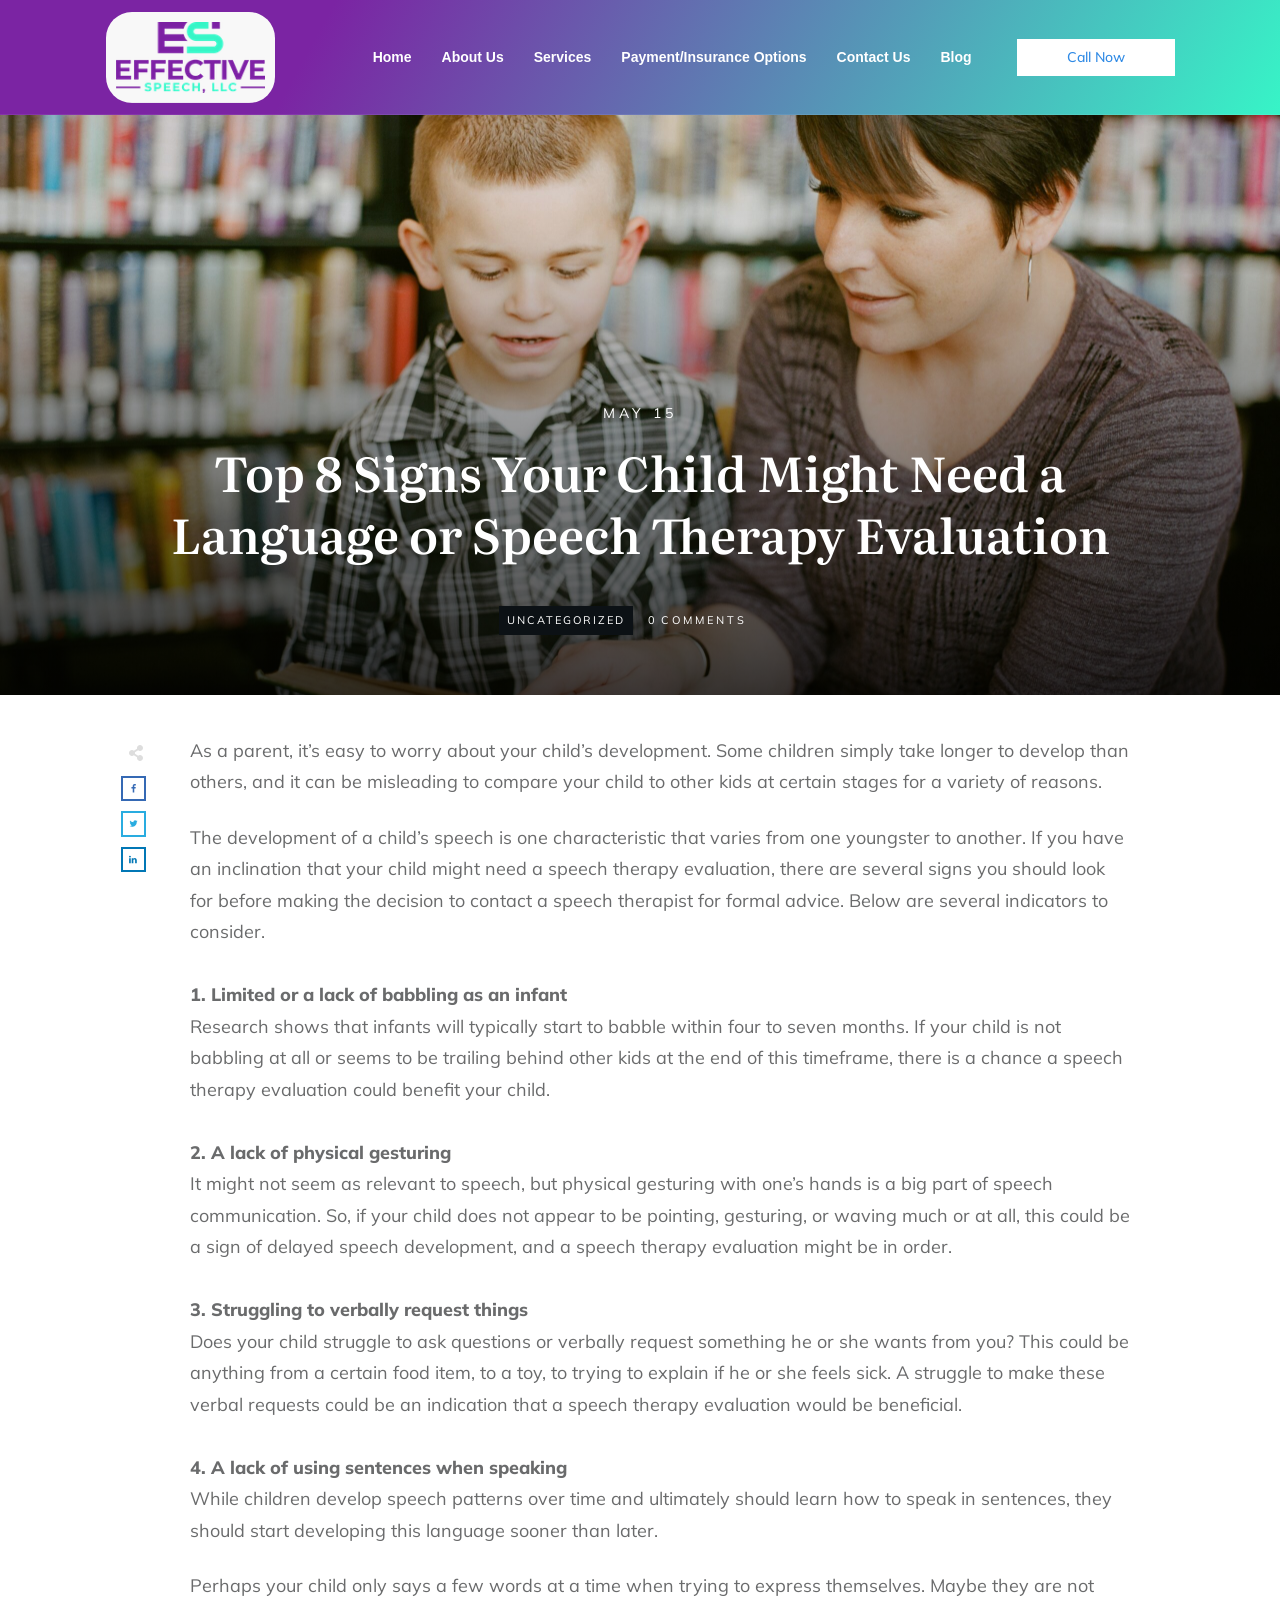
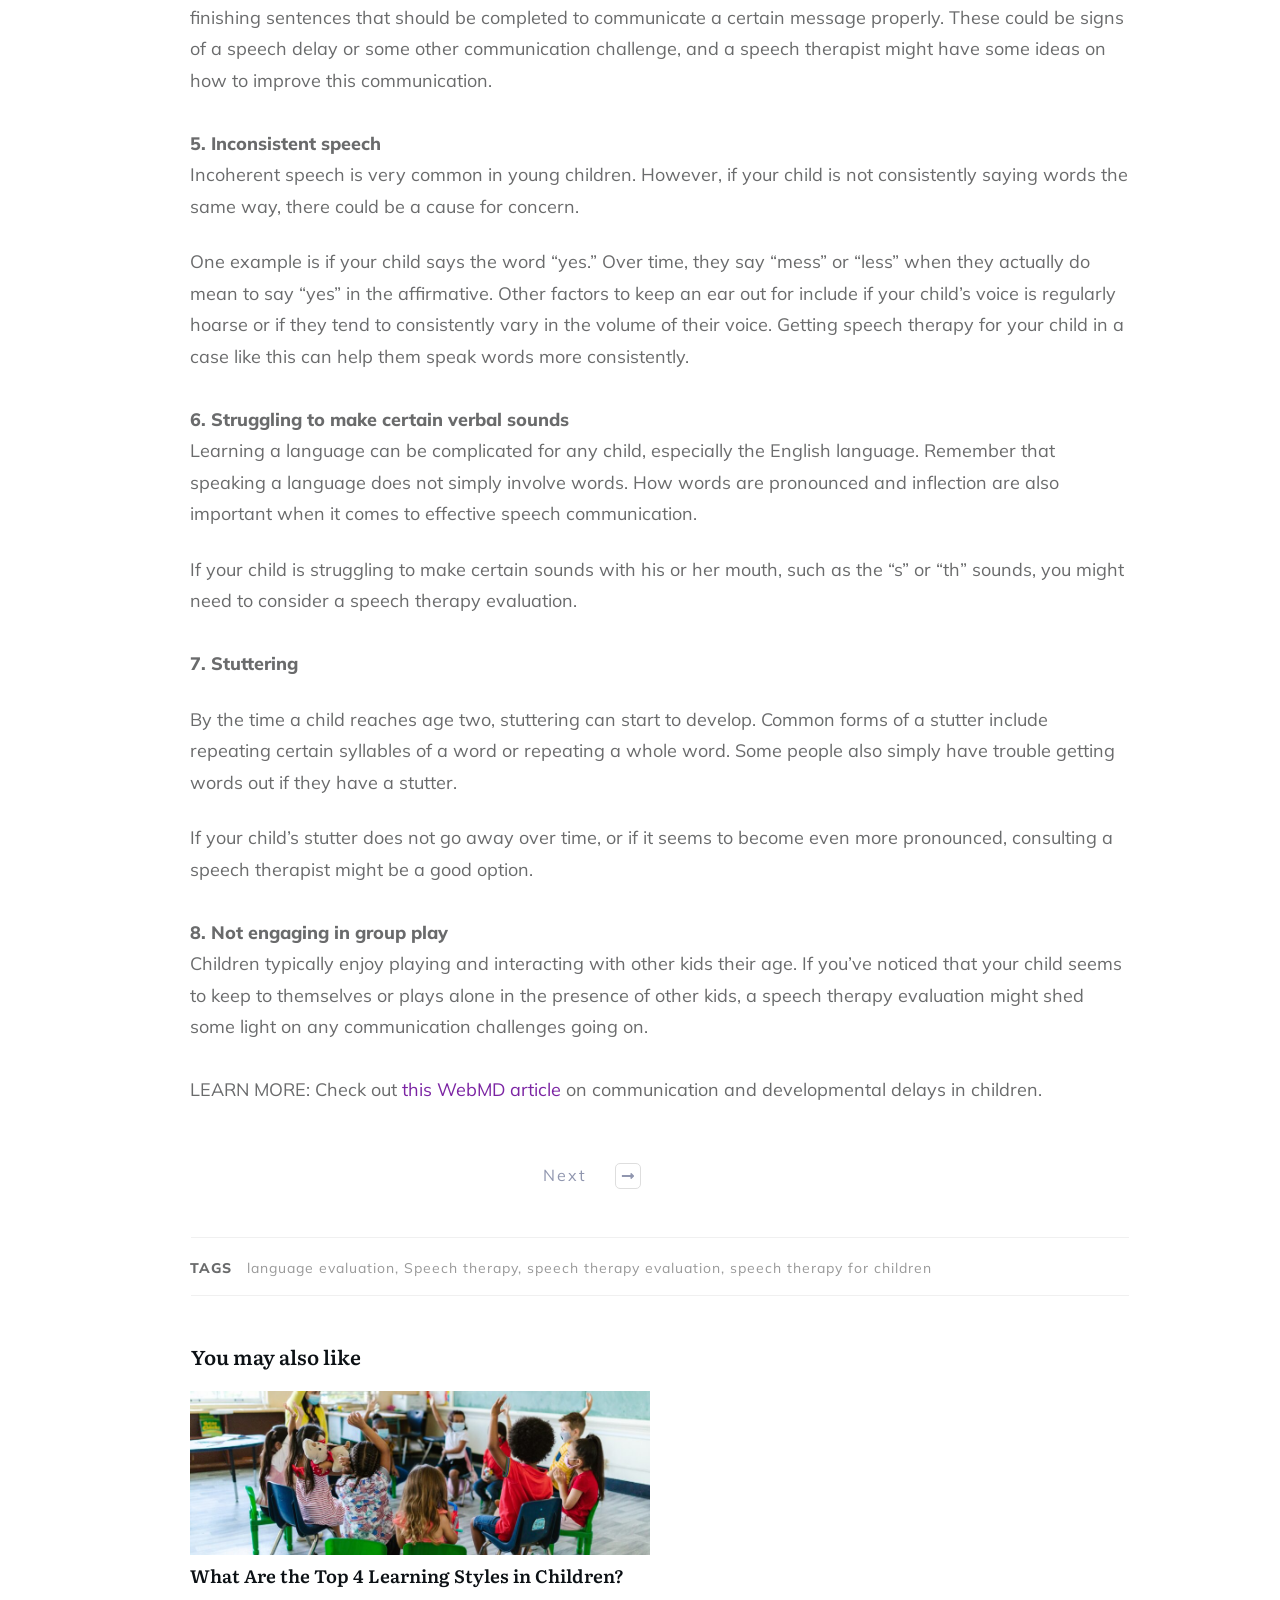
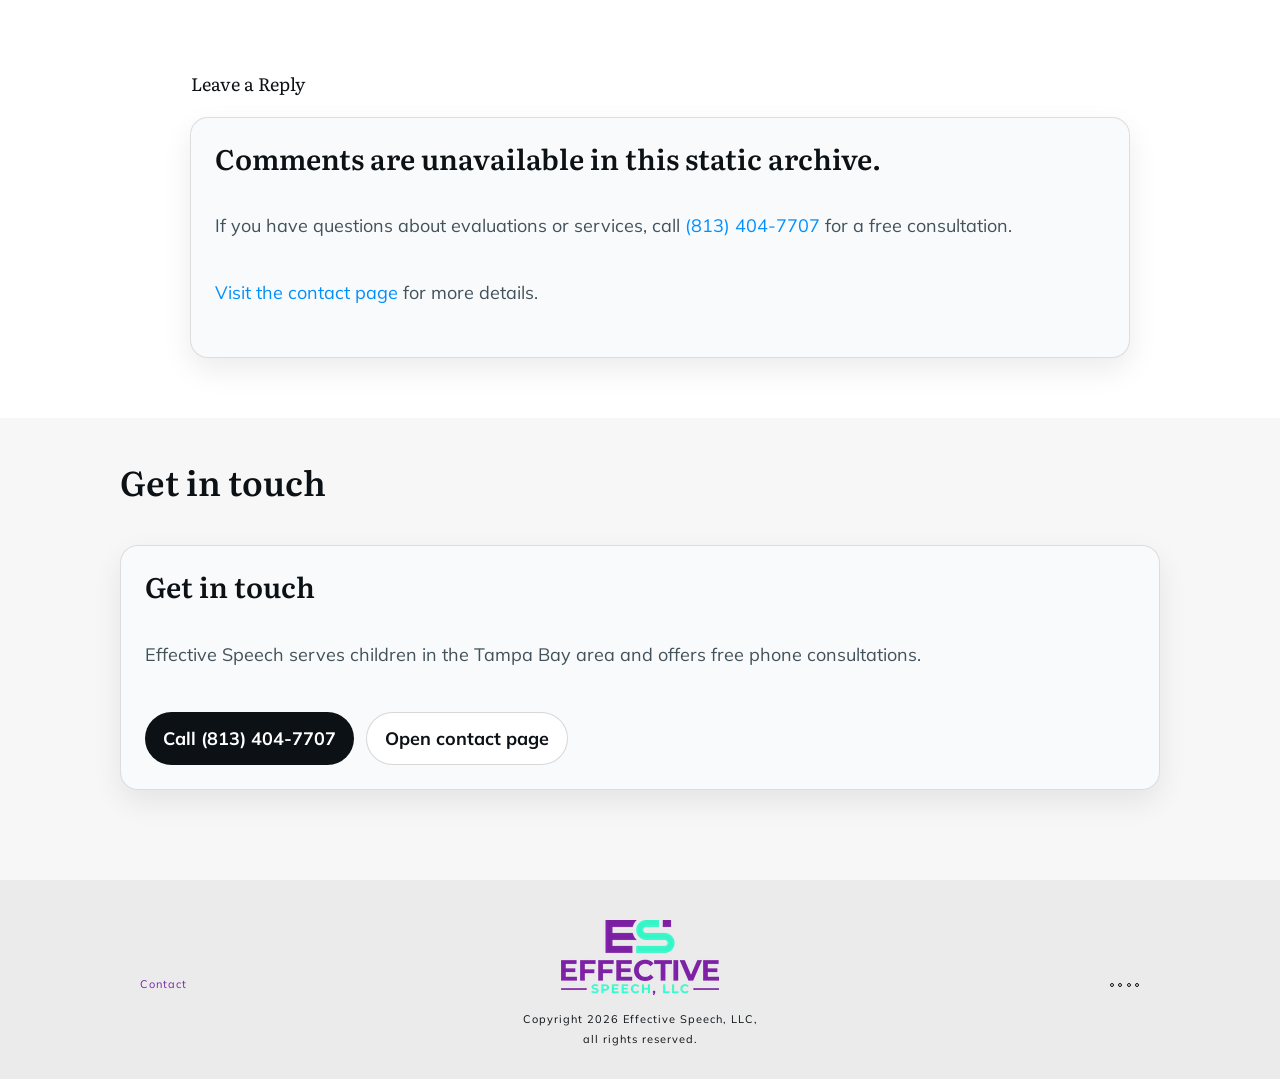
<file: top-8-signs-your-child-might-need-a-language-or-speech-therapy-evaluation/index.html>
<!doctype html>
<html lang="en-US" >
	<head>
		<link rel="profile" href="https://gmpg.org/xfn/11">
		<meta charset="UTF-8">
		<meta name="viewport" content="width=device-width, initial-scale=1">

				
		<title>Top 8 Signs Your Child Might Need a Language or Speech Therapy Evaluation &#8211; Effective Speech: Speech Therapy in the Tampa Bay, FL Area</title>
<link rel='stylesheet' id='tcb-style-base-thrive_template-27'  href='../wp-content/uploads/thrive/tcb-base-css-27-1677984303.css' type='text/css' media='all' /><style type="text/css" id="tcb-style-template-thrive_template-27"  onLoad="typeof window.lightspeedOptimizeStylesheet === 'function' && window.lightspeedOptimizeStylesheet()" class="tcb-lightspeed-style">@media (min-width:300px){.tve-theme-27 #wrapper{--header-background-width:100%;--footer-background-width:100%;--top-background-width:100%;--bottom-background-width:100%;--header-content-width:1109px;}.tve-theme-27 .main-container{padding:20px 10px !important;}.tve-theme-27 .sidebar-section .section-background{border:1px solid rgba(0,0,0,0.12);background-color:transparent !important;}:not(#tve) .tve-theme-27 .sidebar-section [data-css="tve-u-16ed189a0b8"]{letter-spacing:3px;--tcb-applied-color:var$(--tcb-skin-color-3);font-size:11px !important;text-transform:uppercase !important;font-weight:var(--g-bold-weight,bold) !important;color:rgb(5,5,65) !important;padding-top:0px !important;margin-top:0px !important;padding-bottom:20px !important;margin-bottom:0px !important;}.tve-theme-27 .sidebar-section [data-css="tve-u-16ed18b1f3e"]{margin-top:0px !important;padding:0px !important;margin-bottom:0px !important;}.tve-theme-27 .sidebar-section .section-content{padding:20px !important;}.tve-theme-27 .sidebar-section [data-css="tve-u-16ed18f1172"]{min-height:52px;--tve-color:var(--tcb-skin-color-5);padding:0px !important;margin-bottom:30px !important;margin-right:0px !important;}:not(#tve) .tve-theme-27 .sidebar-section [data-css="tve-u-170147930c0"]{letter-spacing:3px;--tcb-applied-color:var$(--tcb-skin-color-3);font-size:11px !important;text-transform:uppercase !important;font-weight:var(--g-bold-weight,bold) !important;color:rgb(5,5,65) !important;padding-top:0px !important;margin-top:0px !important;padding-bottom:20px !important;margin-bottom:0px !important;}:not(#tve) .tve-theme-27 .sidebar-section [data-css="tve-u-17014793f17"]{letter-spacing:3px;--tcb-applied-color:var$(--tcb-skin-color-3);font-size:11px !important;text-transform:uppercase !important;font-weight:var(--g-bold-weight,bold) !important;color:rgb(5,5,65) !important;padding-top:0px !important;margin-top:0px !important;padding-bottom:20px !important;margin-bottom:0px !important;}:not(#tve) .tve-theme-27 .sidebar-section [data-css="tve-u-170147953de"]{letter-spacing:3px;--tcb-applied-color:var$(--tcb-skin-color-3);font-size:11px !important;text-transform:uppercase !important;font-weight:var(--g-bold-weight,bold) !important;color:rgb(5,5,65) !important;padding-top:1px !important;margin-top:0px !important;padding-bottom:20px !important;margin-bottom:0px !important;}.tve-theme-27 .sidebar-section [data-css="tve-u-16ed18f1172"] .thrive-dynamic-styled-list-item{margin-bottom:10px !important;margin-right:15px !important;padding-bottom:0px !important;margin-left:0px !important;}:not(#tve) .tve-theme-27 .sidebar-section [data-css="tve-u-16ed18f1172"] p,:not(#tve) .tve-theme-27 .sidebar-section [data-css="tve-u-16ed18f1172"] li,:not(#tve) .tve-theme-27 .sidebar-section [data-css="tve-u-16ed18f1172"] blockquote,:not(#tve) .tve-theme-27 .sidebar-section [data-css="tve-u-16ed18f1172"] address,:not(#tve) .tve-theme-27 .sidebar-section [data-css="tve-u-16ed18f1172"] .tcb-plain-text,:not(#tve) .tve-theme-27 .sidebar-section [data-css="tve-u-16ed18f1172"] label,:not(#tve) .tve-theme-27 .sidebar-section [data-css="tve-u-16ed18f1172"] h1,:not(#tve) .tve-theme-27 .sidebar-section [data-css="tve-u-16ed18f1172"] h2,:not(#tve) .tve-theme-27 .sidebar-section [data-css="tve-u-16ed18f1172"] h3,:not(#tve) .tve-theme-27 .sidebar-section [data-css="tve-u-16ed18f1172"] h4,:not(#tve) .tve-theme-27 .sidebar-section [data-css="tve-u-16ed18f1172"] h5,:not(#tve) .tve-theme-27 .sidebar-section [data-css="tve-u-16ed18f1172"] h6{color:var(--tve-color,var(--tcb-skin-color-5));--tcb-applied-color:var$(--tcb-skin-color-5);}:not(#tve) .tve-theme-27 .sidebar-section [data-css="tve-u-16ed18f1172"] .thrive-dynamic-styled-list-text a:hover{text-decoration-line:none !important;--eff:none !important;text-decoration-color:var(--eff-color,currentColor) !important;color:inherit !important;}.tve-theme-27 .sidebar-section [data-css="tve-u-1702012ffdb"] .thrive-dynamic-styled-list-item{--tve-line-height:1.5em;margin-right:8px !important;padding:8px !important;margin-bottom:8px !important;background-color:var(--tcb-skin-color-9) !important;margin-left:0px !important;}:not(#tve) .tve-theme-27 .sidebar-section [data-css="tve-u-1702012ffdb"] p,:not(#tve) .tve-theme-27 .sidebar-section [data-css="tve-u-1702012ffdb"] li,:not(#tve) .tve-theme-27 .sidebar-section [data-css="tve-u-1702012ffdb"] blockquote,:not(#tve) .tve-theme-27 .sidebar-section [data-css="tve-u-1702012ffdb"] address,:not(#tve) .tve-theme-27 .sidebar-section [data-css="tve-u-1702012ffdb"] .tcb-plain-text,:not(#tve) .tve-theme-27 .sidebar-section [data-css="tve-u-1702012ffdb"] label,:not(#tve) .tve-theme-27 .sidebar-section [data-css="tve-u-1702012ffdb"] h1,:not(#tve) .tve-theme-27 .sidebar-section [data-css="tve-u-1702012ffdb"] h2,:not(#tve) .tve-theme-27 .sidebar-section [data-css="tve-u-1702012ffdb"] h3,:not(#tve) .tve-theme-27 .sidebar-section [data-css="tve-u-1702012ffdb"] h4,:not(#tve) .tve-theme-27 .sidebar-section [data-css="tve-u-1702012ffdb"] h5,:not(#tve) .tve-theme-27 .sidebar-section [data-css="tve-u-1702012ffdb"] h6{color:var(--tve-color,var(--tcb-skin-color-4));--tcb-applied-color:var$(--tcb-skin-color-4);}.tve-theme-27 .sidebar-section [data-css="tve-u-1702012ffdb"]{--tve-color:var(--tcb-skin-color-4);--tve-letter-spacing:1px;--tve-font-size:14px;padding:0px !important;margin-bottom:30px !important;}.tve-theme-27 .sidebar-section [data-css="tve-u-1702012ffdb"] p,.tve-theme-27 .sidebar-section [data-css="tve-u-1702012ffdb"] li,.tve-theme-27 .sidebar-section [data-css="tve-u-1702012ffdb"] blockquote,.tve-theme-27 .sidebar-section [data-css="tve-u-1702012ffdb"] address,.tve-theme-27 .sidebar-section [data-css="tve-u-1702012ffdb"] .tcb-plain-text,.tve-theme-27 .sidebar-section [data-css="tve-u-1702012ffdb"] label{letter-spacing:var(--tve-letter-spacing,1px);}:not(#tve) .tve-theme-27 .sidebar-section [data-css="tve-u-1702012ffdb"] p,:not(#tve) .tve-theme-27 .sidebar-section [data-css="tve-u-1702012ffdb"] li,:not(#tve) .tve-theme-27 .sidebar-section [data-css="tve-u-1702012ffdb"] blockquote,:not(#tve) .tve-theme-27 .sidebar-section [data-css="tve-u-1702012ffdb"] address,:not(#tve) .tve-theme-27 .sidebar-section [data-css="tve-u-1702012ffdb"] .tcb-plain-text,:not(#tve) .tve-theme-27 .sidebar-section [data-css="tve-u-1702012ffdb"] label{font-size:var(--tve-font-size,14px);}:not(#tve) .tve-theme-27 .sidebar-section [data-css="tve-u-1702012ffdb"] .thrive-dynamic-styled-list-item:hover{background-color:rgb(255,255,255) !important;box-shadow:rgba(0,0,0,0.04) 0px 2px 5px 0px !important;--tve-text-decoration:none !important;--tve-color:var(--tcb-skin-color-0) !important;}:not(#tve) .tve-theme-27 .sidebar-section [data-css="tve-u-1702012ffdb"] .thrive-dynamic-styled-list-item:hover p,:not(#tve) .tve-theme-27 .sidebar-section [data-css="tve-u-1702012ffdb"] .thrive-dynamic-styled-list-item:hover li,:not(#tve) .tve-theme-27 .sidebar-section [data-css="tve-u-1702012ffdb"] .thrive-dynamic-styled-list-item:hover blockquote,:not(#tve) .tve-theme-27 .sidebar-section [data-css="tve-u-1702012ffdb"] .thrive-dynamic-styled-list-item:hover address,:not(#tve) .tve-theme-27 .sidebar-section [data-css="tve-u-1702012ffdb"] .thrive-dynamic-styled-list-item:hover .tcb-plain-text,:not(#tve) .tve-theme-27 .sidebar-section [data-css="tve-u-1702012ffdb"] .thrive-dynamic-styled-list-item:hover label{text-decoration:var(--tve-text-decoration,none) !important;}:not(#tve) .tve-theme-27 .sidebar-section [data-css="tve-u-1702012ffdb"] .thrive-dynamic-styled-list-item:hover p,:not(#tve) .tve-theme-27 .sidebar-section [data-css="tve-u-1702012ffdb"] .thrive-dynamic-styled-list-item:hover li,:not(#tve) .tve-theme-27 .sidebar-section [data-css="tve-u-1702012ffdb"] .thrive-dynamic-styled-list-item:hover blockquote,:not(#tve) .tve-theme-27 .sidebar-section [data-css="tve-u-1702012ffdb"] .thrive-dynamic-styled-list-item:hover address,:not(#tve) .tve-theme-27 .sidebar-section [data-css="tve-u-1702012ffdb"] .thrive-dynamic-styled-list-item:hover .tcb-plain-text,:not(#tve) .tve-theme-27 .sidebar-section [data-css="tve-u-1702012ffdb"] .thrive-dynamic-styled-list-item:hover label,:not(#tve) .tve-theme-27 .sidebar-section [data-css="tve-u-1702012ffdb"] .thrive-dynamic-styled-list-item:hover h1,:not(#tve) .tve-theme-27 .sidebar-section [data-css="tve-u-1702012ffdb"] .thrive-dynamic-styled-list-item:hover h2,:not(#tve) .tve-theme-27 .sidebar-section [data-css="tve-u-1702012ffdb"] .thrive-dynamic-styled-list-item:hover h3,:not(#tve) .tve-theme-27 .sidebar-section [data-css="tve-u-1702012ffdb"] .thrive-dynamic-styled-list-item:hover h4,:not(#tve) .tve-theme-27 .sidebar-section [data-css="tve-u-1702012ffdb"] .thrive-dynamic-styled-list-item:hover h5,:not(#tve) .tve-theme-27 .sidebar-section [data-css="tve-u-1702012ffdb"] .thrive-dynamic-styled-list-item:hover h6{color:var(--tve-color,var(--tcb-skin-color-0)) !important;--tcb-applied-color:var$(--tcb-skin-color-0) !important;}.tve-theme-27 .sidebar-section [data-css="tve-u-17058acd17f"]{margin-top:0px !important;padding:0px !important;margin-bottom:0px !important;}.tve-theme-27 .sidebar-section [data-css="tve-u-17058ae1863"]{margin-top:0px !important;padding:0px !important;margin-bottom:0px !important;}.tve-theme-27 .sidebar-section [data-css="tve-u-17058ae7cbc"]{margin-top:0px !important;padding:0px !important;margin-bottom:0px !important;}:not(#tve) .tve-theme-27 .sidebar-section [data-css="tve-u-1702012ffdb"] .thrive-dynamic-styled-list-item p,:not(#tve) .tve-theme-27 .sidebar-section [data-css="tve-u-1702012ffdb"] .thrive-dynamic-styled-list-item li,:not(#tve) .tve-theme-27 .sidebar-section [data-css="tve-u-1702012ffdb"] .thrive-dynamic-styled-list-item blockquote,:not(#tve) .tve-theme-27 .sidebar-section [data-css="tve-u-1702012ffdb"] .thrive-dynamic-styled-list-item address,:not(#tve) .tve-theme-27 .sidebar-section [data-css="tve-u-1702012ffdb"] .thrive-dynamic-styled-list-item .tcb-plain-text,:not(#tve) .tve-theme-27 .sidebar-section [data-css="tve-u-1702012ffdb"] .thrive-dynamic-styled-list-item label{line-height:var(--tve-line-height,1.5em);}.tve-theme-27 .sidebar-section [data-css="tve-u-17086f6ff41"] .thrive-dynamic-styled-list-item{--tve-line-height:1.5em;margin-right:8px !important;padding:8px !important;margin-bottom:8px !important;background-color:var(--tcb-skin-color-9) !important;margin-left:0px !important;}:not(#tve) .tve-theme-27 .sidebar-section [data-css="tve-u-17086f6ff41"] p,:not(#tve) .tve-theme-27 .sidebar-section [data-css="tve-u-17086f6ff41"] li,:not(#tve) .tve-theme-27 .sidebar-section [data-css="tve-u-17086f6ff41"] blockquote,:not(#tve) .tve-theme-27 .sidebar-section [data-css="tve-u-17086f6ff41"] address,:not(#tve) .tve-theme-27 .sidebar-section [data-css="tve-u-17086f6ff41"] .tcb-plain-text,:not(#tve) .tve-theme-27 .sidebar-section [data-css="tve-u-17086f6ff41"] label,:not(#tve) .tve-theme-27 .sidebar-section [data-css="tve-u-17086f6ff41"] h1,:not(#tve) .tve-theme-27 .sidebar-section [data-css="tve-u-17086f6ff41"] h2,:not(#tve) .tve-theme-27 .sidebar-section [data-css="tve-u-17086f6ff41"] h3,:not(#tve) .tve-theme-27 .sidebar-section [data-css="tve-u-17086f6ff41"] h4,:not(#tve) .tve-theme-27 .sidebar-section [data-css="tve-u-17086f6ff41"] h5,:not(#tve) .tve-theme-27 .sidebar-section [data-css="tve-u-17086f6ff41"] h6{color:var(--tve-color,var(--tcb-skin-color-4));--tcb-applied-color:var$(--tcb-skin-color-4);}.tve-theme-27 .sidebar-section [data-css="tve-u-17086f6ff41"]{--tve-color:var(--tcb-skin-color-4);--tve-letter-spacing:1px;--tve-font-size:14px;padding:0px !important;margin-bottom:30px !important;}.tve-theme-27 .sidebar-section [data-css="tve-u-17086f6ff41"] p,.tve-theme-27 .sidebar-section [data-css="tve-u-17086f6ff41"] li,.tve-theme-27 .sidebar-section [data-css="tve-u-17086f6ff41"] blockquote,.tve-theme-27 .sidebar-section [data-css="tve-u-17086f6ff41"] address,.tve-theme-27 .sidebar-section [data-css="tve-u-17086f6ff41"] .tcb-plain-text,.tve-theme-27 .sidebar-section [data-css="tve-u-17086f6ff41"] label{letter-spacing:var(--tve-letter-spacing,1px);}:not(#tve) .tve-theme-27 .sidebar-section [data-css="tve-u-17086f6ff41"] p,:not(#tve) .tve-theme-27 .sidebar-section [data-css="tve-u-17086f6ff41"] li,:not(#tve) .tve-theme-27 .sidebar-section [data-css="tve-u-17086f6ff41"] blockquote,:not(#tve) .tve-theme-27 .sidebar-section [data-css="tve-u-17086f6ff41"] address,:not(#tve) .tve-theme-27 .sidebar-section [data-css="tve-u-17086f6ff41"] .tcb-plain-text,:not(#tve) .tve-theme-27 .sidebar-section [data-css="tve-u-17086f6ff41"] label{font-size:var(--tve-font-size,14px);}:not(#tve) .tve-theme-27 .sidebar-section [data-css="tve-u-17086f6ff41"] .thrive-dynamic-styled-list-item:hover{background-color:rgb(255,255,255) !important;box-shadow:rgba(0,0,0,0.04) 0px 2px 5px 0px !important;--tve-text-decoration:none !important;--tve-color:var(--tcb-skin-color-0) !important;}:not(#tve) .tve-theme-27 .sidebar-section [data-css="tve-u-17086f6ff41"] .thrive-dynamic-styled-list-item:hover p,:not(#tve) .tve-theme-27 .sidebar-section [data-css="tve-u-17086f6ff41"] .thrive-dynamic-styled-list-item:hover li,:not(#tve) .tve-theme-27 .sidebar-section [data-css="tve-u-17086f6ff41"] .thrive-dynamic-styled-list-item:hover blockquote,:not(#tve) .tve-theme-27 .sidebar-section [data-css="tve-u-17086f6ff41"] .thrive-dynamic-styled-list-item:hover address,:not(#tve) .tve-theme-27 .sidebar-section [data-css="tve-u-17086f6ff41"] .thrive-dynamic-styled-list-item:hover .tcb-plain-text,:not(#tve) .tve-theme-27 .sidebar-section [data-css="tve-u-17086f6ff41"] .thrive-dynamic-styled-list-item:hover label{text-decoration:var(--tve-text-decoration,none) !important;}:not(#tve) .tve-theme-27 .sidebar-section [data-css="tve-u-17086f6ff41"] .thrive-dynamic-styled-list-item:hover p,:not(#tve) .tve-theme-27 .sidebar-section [data-css="tve-u-17086f6ff41"] .thrive-dynamic-styled-list-item:hover li,:not(#tve) .tve-theme-27 .sidebar-section [data-css="tve-u-17086f6ff41"] .thrive-dynamic-styled-list-item:hover blockquote,:not(#tve) .tve-theme-27 .sidebar-section [data-css="tve-u-17086f6ff41"] .thrive-dynamic-styled-list-item:hover address,:not(#tve) .tve-theme-27 .sidebar-section [data-css="tve-u-17086f6ff41"] .thrive-dynamic-styled-list-item:hover .tcb-plain-text,:not(#tve) .tve-theme-27 .sidebar-section [data-css="tve-u-17086f6ff41"] .thrive-dynamic-styled-list-item:hover label,:not(#tve) .tve-theme-27 .sidebar-section [data-css="tve-u-17086f6ff41"] .thrive-dynamic-styled-list-item:hover h1,:not(#tve) .tve-theme-27 .sidebar-section [data-css="tve-u-17086f6ff41"] .thrive-dynamic-styled-list-item:hover h2,:not(#tve) .tve-theme-27 .sidebar-section [data-css="tve-u-17086f6ff41"] .thrive-dynamic-styled-list-item:hover h3,:not(#tve) .tve-theme-27 .sidebar-section [data-css="tve-u-17086f6ff41"] .thrive-dynamic-styled-list-item:hover h4,:not(#tve) .tve-theme-27 .sidebar-section [data-css="tve-u-17086f6ff41"] .thrive-dynamic-styled-list-item:hover h5,:not(#tve) .tve-theme-27 .sidebar-section [data-css="tve-u-17086f6ff41"] .thrive-dynamic-styled-list-item:hover h6{color:var(--tve-color,var(--tcb-skin-color-0)) !important;--tcb-applied-color:var$(--tcb-skin-color-0) !important;}:not(#tve) .tve-theme-27 .sidebar-section [data-css="tve-u-17086f6ff41"] .thrive-dynamic-styled-list-item p,:not(#tve) .tve-theme-27 .sidebar-section [data-css="tve-u-17086f6ff41"] .thrive-dynamic-styled-list-item li,:not(#tve) .tve-theme-27 .sidebar-section [data-css="tve-u-17086f6ff41"] .thrive-dynamic-styled-list-item blockquote,:not(#tve) .tve-theme-27 .sidebar-section [data-css="tve-u-17086f6ff41"] .thrive-dynamic-styled-list-item address,:not(#tve) .tve-theme-27 .sidebar-section [data-css="tve-u-17086f6ff41"] .thrive-dynamic-styled-list-item .tcb-plain-text,:not(#tve) .tve-theme-27 .sidebar-section [data-css="tve-u-17086f6ff41"] .thrive-dynamic-styled-list-item label{line-height:var(--tve-line-height,1.5em);}.tve-theme-27 .sidebar-section [data-css="tve-u-170a019c392"] .thrive-dynamic-styled-list-item{--tve-line-height:1.5em;margin-right:8px !important;padding:8px !important;margin-bottom:8px !important;background-color:var(--tcb-skin-color-9) !important;margin-left:0px !important;}:not(#tve) .tve-theme-27 .sidebar-section [data-css="tve-u-170a019c392"] p,:not(#tve) .tve-theme-27 .sidebar-section [data-css="tve-u-170a019c392"] li,:not(#tve) .tve-theme-27 .sidebar-section [data-css="tve-u-170a019c392"] blockquote,:not(#tve) .tve-theme-27 .sidebar-section [data-css="tve-u-170a019c392"] address,:not(#tve) .tve-theme-27 .sidebar-section [data-css="tve-u-170a019c392"] .tcb-plain-text,:not(#tve) .tve-theme-27 .sidebar-section [data-css="tve-u-170a019c392"] label,:not(#tve) .tve-theme-27 .sidebar-section [data-css="tve-u-170a019c392"] h1,:not(#tve) .tve-theme-27 .sidebar-section [data-css="tve-u-170a019c392"] h2,:not(#tve) .tve-theme-27 .sidebar-section [data-css="tve-u-170a019c392"] h3,:not(#tve) .tve-theme-27 .sidebar-section [data-css="tve-u-170a019c392"] h4,:not(#tve) .tve-theme-27 .sidebar-section [data-css="tve-u-170a019c392"] h5,:not(#tve) .tve-theme-27 .sidebar-section [data-css="tve-u-170a019c392"] h6{color:var(--tve-color,var(--tcb-skin-color-4));--tcb-applied-color:var$(--tcb-skin-color-4);}.tve-theme-27 .sidebar-section [data-css="tve-u-170a019c392"]{--tve-color:var(--tcb-skin-color-4);--tve-letter-spacing:1px;--tve-font-size:14px;padding:0px !important;margin-bottom:30px !important;}.tve-theme-27 .sidebar-section [data-css="tve-u-170a019c392"] p,.tve-theme-27 .sidebar-section [data-css="tve-u-170a019c392"] li,.tve-theme-27 .sidebar-section [data-css="tve-u-170a019c392"] blockquote,.tve-theme-27 .sidebar-section [data-css="tve-u-170a019c392"] address,.tve-theme-27 .sidebar-section [data-css="tve-u-170a019c392"] .tcb-plain-text,.tve-theme-27 .sidebar-section [data-css="tve-u-170a019c392"] label{letter-spacing:var(--tve-letter-spacing,1px);}:not(#tve) .tve-theme-27 .sidebar-section [data-css="tve-u-170a019c392"] p,:not(#tve) .tve-theme-27 .sidebar-section [data-css="tve-u-170a019c392"] li,:not(#tve) .tve-theme-27 .sidebar-section [data-css="tve-u-170a019c392"] blockquote,:not(#tve) .tve-theme-27 .sidebar-section [data-css="tve-u-170a019c392"] address,:not(#tve) .tve-theme-27 .sidebar-section [data-css="tve-u-170a019c392"] .tcb-plain-text,:not(#tve) .tve-theme-27 .sidebar-section [data-css="tve-u-170a019c392"] label{font-size:var(--tve-font-size,14px);}:not(#tve) .tve-theme-27 .sidebar-section [data-css="tve-u-170a019c392"] .thrive-dynamic-styled-list-item:hover{background-color:rgb(255,255,255) !important;box-shadow:rgba(0,0,0,0.04) 0px 2px 5px 0px !important;--tve-text-decoration:none !important;--tve-color:var(--tcb-skin-color-0) !important;}:not(#tve) .tve-theme-27 .sidebar-section [data-css="tve-u-170a019c392"] .thrive-dynamic-styled-list-item:hover p,:not(#tve) .tve-theme-27 .sidebar-section [data-css="tve-u-170a019c392"] .thrive-dynamic-styled-list-item:hover li,:not(#tve) .tve-theme-27 .sidebar-section [data-css="tve-u-170a019c392"] .thrive-dynamic-styled-list-item:hover blockquote,:not(#tve) .tve-theme-27 .sidebar-section [data-css="tve-u-170a019c392"] .thrive-dynamic-styled-list-item:hover address,:not(#tve) .tve-theme-27 .sidebar-section [data-css="tve-u-170a019c392"] .thrive-dynamic-styled-list-item:hover .tcb-plain-text,:not(#tve) .tve-theme-27 .sidebar-section [data-css="tve-u-170a019c392"] .thrive-dynamic-styled-list-item:hover label{text-decoration:var(--tve-text-decoration,none) !important;}:not(#tve) .tve-theme-27 .sidebar-section [data-css="tve-u-170a019c392"] .thrive-dynamic-styled-list-item:hover p,:not(#tve) .tve-theme-27 .sidebar-section [data-css="tve-u-170a019c392"] .thrive-dynamic-styled-list-item:hover li,:not(#tve) .tve-theme-27 .sidebar-section [data-css="tve-u-170a019c392"] .thrive-dynamic-styled-list-item:hover blockquote,:not(#tve) .tve-theme-27 .sidebar-section [data-css="tve-u-170a019c392"] .thrive-dynamic-styled-list-item:hover address,:not(#tve) .tve-theme-27 .sidebar-section [data-css="tve-u-170a019c392"] .thrive-dynamic-styled-list-item:hover .tcb-plain-text,:not(#tve) .tve-theme-27 .sidebar-section [data-css="tve-u-170a019c392"] .thrive-dynamic-styled-list-item:hover label,:not(#tve) .tve-theme-27 .sidebar-section [data-css="tve-u-170a019c392"] .thrive-dynamic-styled-list-item:hover h1,:not(#tve) .tve-theme-27 .sidebar-section [data-css="tve-u-170a019c392"] .thrive-dynamic-styled-list-item:hover h2,:not(#tve) .tve-theme-27 .sidebar-section [data-css="tve-u-170a019c392"] .thrive-dynamic-styled-list-item:hover h3,:not(#tve) .tve-theme-27 .sidebar-section [data-css="tve-u-170a019c392"] .thrive-dynamic-styled-list-item:hover h4,:not(#tve) .tve-theme-27 .sidebar-section [data-css="tve-u-170a019c392"] .thrive-dynamic-styled-list-item:hover h5,:not(#tve) .tve-theme-27 .sidebar-section [data-css="tve-u-170a019c392"] .thrive-dynamic-styled-list-item:hover h6{color:var(--tve-color,var(--tcb-skin-color-0)) !important;--tcb-applied-color:var$(--tcb-skin-color-0) !important;}:not(#tve) .tve-theme-27 .sidebar-section [data-css="tve-u-170a019c392"] .thrive-dynamic-styled-list-item p,:not(#tve) .tve-theme-27 .sidebar-section [data-css="tve-u-170a019c392"] .thrive-dynamic-styled-list-item li,:not(#tve) .tve-theme-27 .sidebar-section [data-css="tve-u-170a019c392"] .thrive-dynamic-styled-list-item blockquote,:not(#tve) .tve-theme-27 .sidebar-section [data-css="tve-u-170a019c392"] .thrive-dynamic-styled-list-item address,:not(#tve) .tve-theme-27 .sidebar-section [data-css="tve-u-170a019c392"] .thrive-dynamic-styled-list-item .tcb-plain-text,:not(#tve) .tve-theme-27 .sidebar-section [data-css="tve-u-170a019c392"] .thrive-dynamic-styled-list-item label{line-height:var(--tve-line-height,1.5em);}.tve-theme-27 .sidebar-section{margin:0px !important;}.tve-theme-27 .content-section [data-css="tve-u-16ec5d248bb"]{left:0px;padding:0px !important;margin-top:0px !important;margin-bottom:0px !important;}.tve-theme-27 .content-section{margin-top:0px !important;}.tve-theme-27 .content-section .section-content{--g-regular-weight:400;--g-bold-weight:800;padding:20px 40px 20px 80px !important;}.tve-theme-27 .content-section .thrv-divider[data-css="tve-u-16ec5fddeba"] .tve_sep{border-width:1px !important;border-color:rgba(0,0,0,0.06) !important;}.tve-theme-27 .content-section [data-css="tve-u-16ec6330c3d"]{display:inline-block;padding:0px !important;}:not(#tve) .tve-theme-27 .content-section [data-css="tve-u-16ec63322d0"]{letter-spacing:1px;text-transform:uppercase !important;font-weight:var(--g-bold-weight,bold) !important;font-size:14px !important;padding-bottom:0px !important;margin-bottom:0px !important;padding-top:0px !important;margin-top:0px !important;}:not(#tve) .tve-theme-27 .content-section [data-css="tve-u-16ec63492a5"]{--tcb-applied-color:rgb(153,153,153);letter-spacing:1px;text-transform:none !important;font-weight:var(--g-regular-weight,normal) !important;font-size:14px !important;padding-bottom:0px !important;margin-bottom:0px !important;color:rgb(153,153,153) !important;padding-top:0px !important;margin-top:0px !important;}.tve-theme-27 .content-section [data-css="tve-u-16ec634b5e1"]{display:inline-block;padding:0px !important;margin-right:15px !important;}.tve-theme-27 .content-section [data-css="tve-u-16ec635199f"]{--tcb-applied-color:rgb(153,153,153);}.tve-theme-27 .content-section [data-css="tve-u-16ec5fddeba"]{padding-top:15px !important;padding-bottom:12px !important;}.tve-theme-27 .content-section .tcb-post-list[data-css="tve-u-16ecb5f152b"] .post-wrapper.thrv_wrapper{width:calc((100% - 20px) / 2);}.tve-theme-27 .content-section [data-css="tve-u-16ecb5f152b"].tcb-post-list .post-wrapper{border-bottom:1px solid rgba(0,0,0,0);padding-bottom:20px !important;}.tve-theme-27 .content-section [data-css="tve-u-16ecb5f152b"].tcb-post-list [data-css="tve-u-16ecb5f1530"]{--g-regular-weight:400;--g-bold-weight:600;margin-bottom:0px !important;margin-top:0px !important;}.tve-theme-27 .content-section [data-css="tve-u-16ecb5f152b"].tcb-post-list [data-css="tve-u-16ecb5f152e"]{background-image:url("../wp-content/uploads/thrive-theme/images/Featured_img_1_03-10%EF%B9%96dynamic_featured=1&size=large.jpg") !important;background-size:cover !important;background-position:50% 50% !important;background-attachment:scroll !important;background-repeat:no-repeat !important;}.tve-theme-27 .content-section [data-css="tve-u-16ecb5f152b"].tcb-post-list [data-css="tve-u-16ecb5f152d"]{margin-top:0px !important;margin-bottom:8px !important;}.tve-theme-27 .content-section [data-css="tve-u-16ecb5f152b"].tcb-post-list .thrv-content-box [data-css="tve-u-16ecb5f152f"]{min-height:124px;}.tve-theme-27 .content-section [data-css="tve-u-16ecb5f152b"].tcb-post-list .tcb-post-title[data-css="tve-u-16ecb5f1530"] a,.tve-theme-27 .content-section [data-css="tve-u-16ecb5f152b"].tcb-post-list .tcb-post-title[data-css="tve-u-16ecb5f1530"]{--tcb-applied-color:var$(--tcb-skin-color-4);font-weight:600 !important;font-family:Literata !important;color:var(--tcb-skin-color-4) !important;font-size:18px !important;}.tve-theme-27 .content-section .tcb-post-list[data-css="tve-u-16ecb5f152b"] .post-wrapper.thrv_wrapper:not(:nth-child(n+3)){margin-top:0px !important;}.tve-theme-27 .content-section .tcb-post-list[data-css="tve-u-16ecb5f152b"] .post-wrapper.thrv_wrapper:not(:nth-child(2n)){margin-right:20px !important;}.tve-theme-27 .content-section .tcb-post-list[data-css="tve-u-16ecb5f152b"] .post-wrapper.thrv_wrapper:nth-child(2n){margin-right:0px !important;}.tve-theme-27 .content-section .thrv-divider[data-css="tve-u-16ecb61f672"] .tve_sep{border-width:1px !important;border-color:rgba(0,0,0,0.06) !important;}.tve-theme-27 .content-section [data-css="tve-u-16ecb61f672"]{padding-top:15px !important;padding-bottom:15px !important;margin-bottom:30px !important;}.tve-theme-27 .content-section [data-css="tve-u-16ecb5f152b"]{margin-bottom:60px !important;}.tve-theme-27 .content-section [data-css="tve-u-170199bd58e"] .tve_social_items{font-size:10px !important;}.tve-theme-27 .content-section [data-css="tve-u-170199bd58e"]{top:0px;left:0px;float:none;margin:0px auto !important;padding-left:1px !important;}:not(#tve) .tve-theme-27 .content-section [data-css="tve-u-170199ce799"]{padding-bottom:0px !important;margin-bottom:0px !important;}.tve-theme-27 .content-section [data-css="tve-u-170199bd58e"] .tve_social_items .tve_s_item{margin-bottom:10px;display:table;}.tve-theme-27 .content-section [data-css="tve-u-170199f5045"]{font-size:16px;top:0px;left:0px;width:16px;height:16px;margin:0px 0px 9px 8px !important;}:not(#tve) .tve-theme-27 .content-section [data-css="tve-u-170199f5045"] >:first-child{color:rgb(221,221,221);}.tve-theme-27 .content-section [data-css="tve-u-17019a634b0"]{float:left;z-index:3;top:30px;left:10px;padding:0px !important;margin:0px !important;position:absolute !important;}.tve-theme-27 .content-section .comment-respond{padding-top:0px !important;}.tve-theme-27 .content-section .comment-form-reply-title-wrapper{margin-bottom:20px !important;}.tve-theme-27 .content-section .theme-comments-logged-in-as-wrapper{margin-bottom:5px !important;}.tve-theme-27 .content-section .comment-form-text textarea{border-radius:0px;overflow:hidden;border:1px solid var(--tcb-skin-color-14);font-weight:var(--tve-font-weight,var(--g-regular-weight,normal));font-family:var(--tve-font-family,Muli);color:var(--tve-color,var(--tcb-skin-color-5));--tcb-applied-color:var$(--tcb-skin-color-5);background-color:rgb(255,255,255) !important;padding:20px 15px !important;margin-top:10px !important;margin-bottom:10px !important;}.tve-theme-27 .content-section .comment-form .comment-form-submit button{font-size:var(--tve-font-size,11px);text-transform:var(--tve-text-transform,uppercase);font-weight:var(--tve-font-weight,var(--g-bold-weight,bold));font-family:var(--tve-font-family,Muli);color:var(--tve-color,var(--tcb-skin-color-0));--tcb-applied-color:var$(--tcb-skin-color-0);border:1px solid var(--tcb-skin-color-18);border-radius:0px;overflow:hidden;letter-spacing:var(--tve-letter-spacing,2px);padding:15px 35px !important;}.tve-theme-27 .content-section .comment-form .comment-form-submit{--tve-font-size:11px;--tve-text-transform:uppercase;--tve-font-weight:var(--g-bold-weight,bold);--tve-font-family:Muli;--tve-color:var(--tcb-skin-color-0);--tve-letter-spacing:2px;--g-bold-weight:700;--g-regular-weight:300;margin-top:0px !important;margin-bottom:20px !important;}:not(#tve) .tve-theme-27 .content-section .comment-form .comment-form-submit:hover button{background-color:var(--tcb-skin-color-0) !important;color:var(--tve-color,rgb(255,255,255)) !important;--tcb-applied-color:rgb(255,255,255) !important;border:1px solid var(--tcb-skin-color-0) !important;}:not(#tve) .tve-theme-27 .content-section .comment-form .comment-form-submit:hover{--tve-color:rgb(255,255,255) !important;}.tve-theme-27 .content-section .comment-form-text{--tve-font-weight:var(--g-regular-weight,normal);--tve-font-family:Muli;--g-regular-weight:300;--g-bold-weight:700;--tve-color:var(--tcb-skin-color-5);}:not(#tve) .tve-theme-27 .content-section [data-css="tve-u-17081459925"]{padding-bottom:0px !important;margin-bottom:0px !important;}:not(#tve) .tve-theme-27 .content-section [data-css="tve-u-1708145a1c4"]{padding-top:0px !important;margin-top:0px !important;padding-bottom:0px !important;margin-bottom:0px !important;font-size:14px !important;}:not(#tve) .tve-theme-27 .content-section .comment-list .reply .tcb-button-link span{color:var(--tve-color,var(--tcb-skin-color-0));--tcb-applied-color:var$(--tcb-skin-color-0);text-transform:var(--tve-text-transform,uppercase);}.tve-theme-27 .content-section .comment-list .reply{--tve-color:var(--tcb-skin-color-0);--tve-text-transform:uppercase;--tve-font-size:11px;--tve-letter-spacing:2px;}:not(#tve) .tve-theme-27 .content-section:not(#tve) .comment-list .reply:hover .tcb-button-link span{color:var(--tve-color,rgb(255,255,255)) !important;--tcb-applied-color:rgb(255,255,255) !important;}:not(#tve) .tve-theme-27 .content-section .comment-list .reply:hover{--tve-color:rgb(255,255,255) !important;}:not(#tve) .tve-theme-27 .content-section .comment-list .reply:hover .tcb-button-link{border:1px solid var(--tcb-skin-color-18) !important;background-color:var(--tcb-skin-color-0) !important;}:not(#tve) .tve-theme-27 .content-section .comment-list > .comment{font-size:14px !important;}.tve-theme-27 .content-section .comment-list .reply .tcb-button-link{overflow:hidden;letter-spacing:var(--tve-letter-spacing,2px);border:1px solid var(--tcb-skin-color-18) !important;border-radius:0px !important;}:not(#tve) .tve-theme-27 .content-section .comment-list .reply .tcb-button-link{font-size:var(--tve-font-size,11px) !important;}.tve-theme-27 .top-section .section-background{background-size:auto,cover !important;background-position:50% 50%,50% 50% !important;background-attachment:scroll,scroll !important;background-repeat:no-repeat,no-repeat !important;background-image:linear-gradient(rgba(0,0,0,0.08) 19%,rgba(0,0,0,0.75) 100%),url("../wp-content/uploads/thrive-theme/images/Post-4_featured%EF%B9%96dynamic_featured=1&size=full.jpg") !important;}.tve-theme-27 .top-section .section-content{display:flex;text-align:center;justify-content:flex-end;flex-direction:column;min-height:580px !important;padding:60px 20px !important;}.tve-theme-27 .top-section{margin-top:0px !important;}.tve-theme-27 .top-section .section-content p,.tve-theme-27 .top-section .section-content li,.tve-theme-27 .top-section .section-content label,.tve-theme-27 .top-section .section-content .tcb-plain-text{color:rgb(255,255,255);--tcb-applied-color:rgb(255,255,255);}:not(#tve) .tve-theme-27 .top-section [data-css="tve-u-16ed080d346"]{--tcb-applied-color:rgb(255,255,255);color:rgb(255,255,255) !important;font-size:48px !important;padding-bottom:40px !important;margin-bottom:0px !important;}.tve-theme-27 .top-section [data-css="tve-u-16ed082a72d"]{padding:0px !important;margin-bottom:0px !important;}.tve-theme-27 .top-section [data-css="tve-u-16ed085b637"]{padding:0px !important;margin-bottom:15px !important;}:not(#tve) .tve-theme-27 .top-section [data-css="tve-u-16ed085f8e0"]{letter-spacing:4px;text-transform:uppercase !important;font-size:14px !important;padding-bottom:0px !important;margin-bottom:0px !important;padding-top:0px !important;margin-top:0px !important;}.tve-theme-27 .top-section [data-css="tve-u-16ed0d75200"]{padding:0px !important;background-color:transparent !important;}.tve-theme-27 .top-section [data-css="tve-u-16ed0d76361"]{float:right;z-index:3;position:relative;margin-top:0px !important;margin-bottom:0px !important;padding:8px !important;}:not(#tve) .tve-theme-27 .top-section [data-css="tve-u-16ed0d79075"]{font-size:11px !important;padding-bottom:0px !important;margin-bottom:0px !important;line-height:1.2em !important;}.tve-theme-27 .top-section [data-css="tve-u-16ed0d80aee"]{background-color:var(--tcb-skin-color-4) !important;}.tve-theme-27 .top-section [data-css="tve-u-16ed0d812db"] p,.tve-theme-27 .top-section [data-css="tve-u-16ed0d812db"] li,.tve-theme-27 .top-section [data-css="tve-u-16ed0d812db"] blockquote,.tve-theme-27 .top-section [data-css="tve-u-16ed0d812db"] address,.tve-theme-27 .top-section [data-css="tve-u-16ed0d812db"] .tcb-plain-text,.tve-theme-27 .top-section [data-css="tve-u-16ed0d812db"] label,.tve-theme-27 .top-section [data-css="tve-u-16ed0d812db"] h1,.tve-theme-27 .top-section [data-css="tve-u-16ed0d812db"] h2,.tve-theme-27 .top-section [data-css="tve-u-16ed0d812db"] h3,.tve-theme-27 .top-section [data-css="tve-u-16ed0d812db"] h4,.tve-theme-27 .top-section [data-css="tve-u-16ed0d812db"] h5,.tve-theme-27 .top-section [data-css="tve-u-16ed0d812db"] h6{text-transform:uppercase;}:not(#tve) .tve-theme-27 .top-section .thrv-content-box [data-css="tve-u-16ed0d812db"] p,:not(#tve) .tve-theme-27 .top-section .thrv-content-box [data-css="tve-u-16ed0d812db"] li,:not(#tve) .tve-theme-27 .top-section .thrv-content-box [data-css="tve-u-16ed0d812db"] blockquote,:not(#tve) .tve-theme-27 .top-section .thrv-content-box [data-css="tve-u-16ed0d812db"] address,:not(#tve) .tve-theme-27 .top-section .thrv-content-box [data-css="tve-u-16ed0d812db"] .tcb-plain-text,:not(#tve) .tve-theme-27 .top-section .thrv-content-box [data-css="tve-u-16ed0d812db"] label{font-size:12px;}.tve-theme-27 .top-section [data-css="tve-u-16ed0d812db"] p,.tve-theme-27 .top-section [data-css="tve-u-16ed0d812db"] li,.tve-theme-27 .top-section [data-css="tve-u-16ed0d812db"] blockquote,.tve-theme-27 .top-section [data-css="tve-u-16ed0d812db"] address,.tve-theme-27 .top-section [data-css="tve-u-16ed0d812db"] .tcb-plain-text,.tve-theme-27 .top-section [data-css="tve-u-16ed0d812db"] label{letter-spacing:2px;}:not(#tve) .tve-theme-27 .top-section [data-css="tve-u-16ed0d8abf4"]{padding-bottom:0px !important;margin-bottom:0px !important;font-size:11px !important;padding-top:0px !important;margin-top:0px !important;line-height:1.2em !important;}.tve-theme-27 .top-section [data-css="tve-u-16ed0d8e6d3"]{text-transform:uppercase !important;font-size:11px !important;letter-spacing:3px !important;}.tve-theme-27 .top-section [data-css="tve-u-16ed0d93c8c"]{float:left;z-index:3;position:relative;padding:0px !important;}.tve-theme-27 .top-section [data-css="tve-u-16ed0d93fc2"]::after{clear:both;}.tve-theme-27 .top-section [data-css="tve-u-16ed0d94f7e"] > .tcb-flex-col > .tcb-col{justify-content:center;}.tve-theme-27 .top-section [data-css="tve-u-16ed0d94f7e"]{padding:0px !important;}.tve-theme-27 .top-section [data-css="tve-u-16ed0d96a76"]{margin:0px !important;}.tve-theme-27 .top-section [data-css="tve-u-16ed4d219d9"]{font-size:11px !important;}.tve-theme-27 .top-section [data-css="tve-u-16ed4d2402f"]::after{clear:both;}.tve-theme-27 .top-section [data-css="tve-u-16ed0d76361"] > .tve-cb{display:flex;justify-content:center;flex-direction:column;}:not(#tve) .tve-theme-27 .top-section [data-css="tve-u-170aab66afa"]{color:inherit !important;}:not(#tve) .tve-theme-27 .top-section:not(#tve) [data-css="tve-u-170aab66afa"]:hover{color:rgba(255,255,255,0.85) !important;}.tve-theme-27 .content-section [data-css="tve-u-1735d4a746c"]{float:none;margin-left:auto !important;margin-right:auto !important;}.tve-theme-27 .content-section [data-css="tve-u-1746cd1557a"]{float:none;margin:0px auto !important;}.tve-theme-27 .content-section [data-css="tve-u-1746cd1557b"]{padding-top:0px !important;padding-bottom:0px !important;}.tve-theme-27 .content-section [data-css="tve-u-1746cd1557c"]{padding-left:0px !important;padding-right:0px !important;}.tve-theme-27 .content-section [data-css="tve-u-1746cd15580"]{padding-left:0px !important;padding-right:0px !important;}.tve-theme-27 .content-section [data-css="tve-u-1746cd15581"]::after{clear:both;}.tve-theme-27 .content-section [data-css="tve-u-1746cd1557d"]::after{clear:both;}.tve-theme-27 .content-section [data-css="tve-u-1746cd1557b"] > .tcb-flex-col > .tcb-col{justify-content:center;}.tve-theme-27 .content-section [data-css="tve-u-1746cd1557e"] .tcb-button-link{letter-spacing:var(--tve-letter-spacing,2px);border-radius:0px;overflow:hidden;background-image:none !important;--tve-applied-background-image:none !important;padding:12px !important;background-color:transparent !important;--tve-applied-background-color:transparent !important;}.tve-theme-27 .content-section [data-css="tve-u-1746cd1557e"] .tcb-button-link span{color:rgb(255,255,255);--tcb-applied-color:#fff;}:not(#tve) .tve-theme-27 .content-section [data-css="tve-u-1746cd1557e"] .tcb-button-link{font-size:var(--tve-font-size,16px) !important;}.tve-theme-27 .content-section [data-css="tve-u-1746cd1557e"]{--tve-font-size:16px;--tcb-local-color-62516:var(--tcb-local-color-49806);--tve-color:rgb(144,150,175);--tve-applied---tve-color:rgb(144,150,175);--tve-letter-spacing:2px;float:left;z-index:3;position:relative;display:block;--tcb-local-color-49806:var(--tcb-skin-color-0);--tcb-local-color-3a0f6:rgb(238,242,247);min-width:150px;margin:0px auto !important;}:not(#tve) .tve-theme-27 .content-section [data-css="tve-u-1746cd1557e"]:hover .tcb-button-link{background-image:linear-gradient(var(--tcb-local-color-49806),var(--tcb-local-color-49806)) !important;background-size:auto !important;background-position:50% 50% !important;background-attachment:scroll !important;background-repeat:no-repeat !important;--tve-applied-background-image:linear-gradient(var$(--tcb-local-color-49806),var$(--tcb-local-color-49806)) !important;}:not(#tve) .tve-theme-27 .content-section [data-css="tve-u-1746cd1557e"] .tcb-button-link span{color:var(--tve-color,rgb(144,150,175));--tve-applied-color:var$(--tve-color,rgb(144,150,175));--tcb-applied-color:rgb(144,150,175);}:not(#tve) .tve-theme-27 .content-section [data-css="tve-u-1746cd1557e"]:hover .tcb-button-link span{color:var(--tve-color,rgb(255,255,255)) !important;--tve-applied-color:var$(--tve-color,rgb(255,255,255)) !important;--tcb-applied-color:rgb(255,255,255) !important;}:not(#tve) .tve-theme-27 .content-section [data-css="tve-u-1746cd1557e"]:hover{--tve-color:rgb(255,255,255) !important;--tve-applied---tve-color:rgb(255,255,255) !important;}.tve-theme-27 .content-section [data-css="tve-u-1746cd1557f"]{--tcb-local-color-icon:rgb(144,150,175);--tcb-local-color-var:rgb(144,150,175);--tve-icon-size:14px;font-size:14px;width:14px;height:14px;border:1px solid rgb(222,222,222);--tve-applied-border:1px solid rgb(222,222,222);border-radius:5px;overflow:hidden;padding:5px !important;}.tve-theme-27 .content-section [data-css="tve-u-1746cd15582"] .tcb-button-link{letter-spacing:var(--tve-letter-spacing,2px);border-radius:0px;overflow:hidden;background-image:none !important;--tve-applied-background-image:none !important;padding:12px !important;background-color:transparent !important;--tve-applied-background-color:transparent !important;}.tve-theme-27 .content-section [data-css="tve-u-1746cd15582"] .tcb-button-link span{color:rgb(255,255,255);--tcb-applied-color:#fff;}:not(#tve) .tve-theme-27 .content-section [data-css="tve-u-1746cd15582"] .tcb-button-link{font-size:var(--tve-font-size,16px) !important;}.tve-theme-27 .content-section [data-css="tve-u-1746cd15582"]{--tve-font-size:16px;--tcb-local-color-62516:var(--tcb-local-color-49806);--tve-color:rgb(144,150,175);--tve-applied---tve-color:rgb(144,150,175);--tve-letter-spacing:2px;float:right;z-index:3;position:relative;display:block;--tcb-local-color-49806:var(--tcb-skin-color-0);--tcb-local-color-3a0f6:rgb(238,242,247);min-width:150px;margin:0px auto !important;}:not(#tve) .tve-theme-27 .content-section [data-css="tve-u-1746cd15582"]:hover .tcb-button-link{background-image:linear-gradient(var(--tcb-local-color-49806),var(--tcb-local-color-49806)) !important;background-size:auto !important;background-position:50% 50% !important;background-attachment:scroll !important;background-repeat:no-repeat !important;--tve-applied-background-image:linear-gradient(var$(--tcb-local-color-49806),var$(--tcb-local-color-49806)) !important;}:not(#tve) .tve-theme-27 .content-section [data-css="tve-u-1746cd15582"] .tcb-button-link span{color:var(--tve-color,rgb(144,150,175));--tve-applied-color:var$(--tve-color,rgb(144,150,175));--tcb-applied-color:rgb(144,150,175);}:not(#tve) .tve-theme-27 .content-section [data-css="tve-u-1746cd15582"]:hover .tcb-button-link span{color:var(--tve-color,rgb(255,255,255)) !important;--tve-applied-color:var$(--tve-color,rgb(255,255,255)) !important;--tcb-applied-color:rgb(255,255,255) !important;}:not(#tve) .tve-theme-27 .content-section [data-css="tve-u-1746cd15582"]:hover{--tve-color:rgb(255,255,255) !important;--tve-applied---tve-color:rgb(255,255,255) !important;}.tve-theme-27 .content-section [data-css="tve-u-1746cd15583"]{--tcb-local-color-icon:rgb(144,150,175);--tcb-local-color-var:rgb(144,150,175);--tve-icon-size:14px;font-size:14px;width:14px;height:14px;border:1px solid rgb(222,222,222);--tve-applied-border:1px solid rgb(222,222,222);border-radius:5px;overflow:hidden;padding:5px !important;}.thrive-section-20 .section-background{background-image:none !important;background-color:rgb(247,247,247) !important;}.thrive-section-20 .section-content{justify-content:center;display:flex;flex-direction:column;min-height:1px !important;padding:40px 20px 70px !important;}.thrive-section-20 [data-css="tve-u-16eccd9c6d3"]{padding:0px !important;margin-bottom:20px !important;}:not(#tve) .thrive-section-20 [data-css="tve-u-17077fe1f03"]{padding-bottom:0px !important;margin-bottom:0px !important;}:not(#tve) .thrive-section-20 [data-css="tve-u-174678db7ee"]{letter-spacing:1px;font-size:12px !important;color:rgb(204,204,204) !important;--tcb-applied-color:rgb(204,204,204) !important;--tve-applied-color:rgb(204,204,204) !important;}.thrive-section-20 [data-css="tve-u-174678db7ee"]{line-height:1.2em !important;}.thrive-section-20 [data-css="tve-u-174678db7e8"]{margin-top:0px !important;margin-bottom:0px !important;}.thrive-section-20 [data-css="tve-u-174678db7ea"]{max-width:34.4%;}.thrive-section-20 [data-css="tve-u-174678db7ed"]{max-width:65.6%;}.thrive-section-20 [data-css="tve-u-174678db7e9"] > .tcb-flex-col{padding-left:30px;}.thrive-section-20 [data-css="tve-u-174678db7e9"]{margin-left:-30px;}.thrive-section-20 [data-css="tve-u-174678db7ef"]::after{clear:both;}.thrive-section-20 [data-css="tve-u-174678db8d9"]{--tcb-local-color-bec10:var(--tcb-local-color-c84a5);--form-color:--tcb-skin-color-4;float:none;--tcb-local-color-c84a5:var(--tcb-skin-color-4);margin-left:auto !important;margin-right:auto !important;}:not(#tve) .thrive-section-20 #lg-kes89ntk .tve_lg_regular_input:not(.tcb-excluded-from-group-item) input,:not(#tve) .thrive-section-20 #lg-kes89ntk .tve_lg_regular_input:not(.tcb-excluded-from-group-item) textarea{border-top:none;border-right:none;border-bottom:1px solid rgba(0,0,0,0.08);border-left:none;border-image:initial;--tve-applied-border:none;border-radius:0px;overflow:hidden;background-image:none !important;--tve-applied-background-image:none !important;background-color:rgb(255,255,255) !important;--tve-applied-background-color:rgb(255,255,255) !important;padding:12px !important;}:not(#tve) .thrive-section-20 #lg-kes89ntk .tve_lg_regular_input:not(.tcb-excluded-from-group-item) input,:not(#tve) .thrive-section-20 #lg-kes89ntk .tve_lg_regular_input:not(.tcb-excluded-from-group-item) textarea,:not(#tve) .thrive-section-20 #lg-kes89ntk .tve_lg_regular_input:not(.tcb-excluded-from-group-item) ::placeholder{font-weight:var(--tve-font-weight,var(--g-regular-weight,normal));font-family:var(--tve-font-family,Arial,Helvetica,sans-serif);font-size:var(--tve-font-size,14px);line-height:var(--tve-line-height,1.8em);--tcb-applied-color:rgba(0,0,0,0.5);color:var(--tve-color,rgba(0,0,0,0.5)) !important;--tve-applied-color:var$(--tve-color,rgba(0,0,0,0.5)) !important;}.thrive-section-20 #lg-kes89ntk .tve_lg_regular_input:not(.tcb-excluded-from-group-item){--tve-font-weight:var(--g-regular-weight,normal);--tve-font-family:Arial,Helvetica,sans-serif;--tve-font-size:14px;--tve-line-height:1.8em;--tve-color:rgba(0,0,0,0.5);--tve-applied---tve-color:rgba(0,0,0,0.5);margin-top:0px !important;margin-bottom:14px !important;}.thrive-section-20 #lg-kes89ntk .tve_lg_regular_input:not(.tcb-excluded-from-group-item) input,.thrive-section-20 #lg-kes89ntk .tve_lg_regular_input:not(.tcb-excluded-from-group-item) textarea{padding:2px 0px !important;}:not(#tve) .thrive-section-20 #lg-kes89ntk .tve_lg_regular_input#lg-kcowu6in input,:not(#tve) .thrive-section-20 #lg-kes89ntk .tve_lg_regular_input#lg-kcowu6in textarea{border-top:none;border-right:none;border-bottom:1px solid rgba(0,0,0,0.08);border-left:none;border-image:initial;--tve-applied-border:none;border-radius:0px;overflow:hidden;background-image:none !important;--tve-applied-background-image:none !important;background-color:rgb(255,255,255) !important;--tve-applied-background-color:rgb(255,255,255) !important;padding:12px !important;margin-top:0px !important;}:not(#tve) .thrive-section-20 #lg-kes89ntk .tve_lg_regular_input#lg-kcowu6in input,:not(#tve) .thrive-section-20 #lg-kes89ntk .tve_lg_regular_input#lg-kcowu6in textarea,:not(#tve) .thrive-section-20 #lg-kes89ntk .tve_lg_regular_input#lg-kcowu6in ::placeholder{font-weight:var(--tve-font-weight,var(--g-regular-weight,normal));font-family:var(--tve-font-family,Arial,Helvetica,sans-serif);font-size:var(--tve-font-size,14px);line-height:var(--tve-line-height,1.8em);color:var(--tve-color,rgba(0,0,0,0.7));--tve-applied-color:var$(--tve-color,rgba(0,0,0,0.7));--tcb-applied-color:rgba(0,0,0,0.7);}.thrive-section-20 #lg-kes89ntk .tve_lg_regular_input#lg-kcowu6in{--tve-font-weight:var(--g-regular-weight,normal);--tve-font-family:Arial,Helvetica,sans-serif;--tve-font-size:14px;--tve-line-height:1.8em;--tve-color:rgba(0,0,0,0.7);--tve-applied---tve-color:rgba(0,0,0,0.7);}.thrive-section-20 #lg-kes89ntk .tve_lg_regular_input#lg-kcowu6in input,.thrive-section-20 #lg-kes89ntk .tve_lg_regular_input#lg-kcowu6in textarea{padding:12px 0px !important;}:not(#tve) .thrive-section-20 #lg-kes89ntk .tve_lg_regular_input:not(.tcb-excluded-from-group-item):hover input,:not(#tve) .thrive-section-20 #lg-kes89ntk .tve_lg_regular_input:not(.tcb-excluded-from-group-item):hover textarea,:not(#tve) .thrive-section-20 #lg-kes89ntk .tve_lg_regular_input:not(.tcb-excluded-from-group-item):hover ::placeholder{color:var(--tve-color,rgba(0,0,0,0.9)) !important;--tve-applied-color:var$(--tve-color,rgba(0,0,0,0.9)) !important;--tcb-applied-color:rgba(0,0,0,0.9) !important;}:not(#tve) .thrive-section-20 #lg-kes89ntk .tve_lg_regular_input:not(.tcb-excluded-from-group-item):hover{--tve-color:rgba(0,0,0,0.9) !important;--tve-applied---tve-color:rgba(0,0,0,0.9) !important;}:not(#tve) .thrive-section-20 #lg-kes89ntk .tve_lg_regular_input:not(.tcb-excluded-from-group-item):hover input,:not(#tve) .thrive-section-20 #lg-kes89ntk .tve_lg_regular_input:not(.tcb-excluded-from-group-item):hover textarea{border-bottom:1px solid var(--tcb-local-color-c84a5) !important;}:not(#tve) .thrive-section-20 #lg-kes89ntk .tve_lg_regular_input#lg-kcowu6in:hover input,:not(#tve) .thrive-section-20 #lg-kes89ntk .tve_lg_regular_input#lg-kcowu6in:hover textarea{border:1px solid var(--tcb-local-color-c84a5) !important;--tve-applied-border:1px solid var$(--tcb-local-color-c84a5) !important;}:not(#tve) .thrive-section-20 #lg-kes89ntk .tve_lg_regular_input#lg-kcowu6in:hover input,:not(#tve) .thrive-section-20 #lg-kes89ntk .tve_lg_regular_input#lg-kcowu6in:hover textarea,:not(#tve) .thrive-section-20 #lg-kes89ntk .tve_lg_regular_input#lg-kcowu6in:hover ::placeholder{color:var(--tve-color,rgba(0,0,0,0.9)) !important;--tve-applied-color:var$(--tve-color,rgba(0,0,0,0.9)) !important;--tcb-applied-color:rgba(0,0,0,0.9) !important;}:not(#tve) .thrive-section-20 #lg-kes89ntk .tve_lg_regular_input#lg-kcowu6in:hover{--tve-color:rgba(0,0,0,0.9) !important;--tve-applied---tve-color:rgba(0,0,0,0.9) !important;}:not(#tve) .thrive-section-20 #lg-kes89ntk .thrv_text_element[data-label-for]:not(.tcb-excluded-from-group-item) .tcb-plain-text{letter-spacing:1px;font-size:14px !important;color:var(--tcb-skin-color-16) !important;--tcb-applied-color:var$(--tcb-skin-color-16) !important;--tve-applied-color:var$(--tcb-skin-color-16) !important;font-family:inherit !important;font-weight:var(--g-regular-weight,normal) !important;}.thrive-section-20 #lg-kes89ntk .thrv_text_element[data-label-for]:not(.tcb-excluded-from-group-item){margin-top:0px !important;}.thrive-section-20 #lg-kes89ntk .thrv_text_element[data-label-for]:not(.tcb-excluded-from-group-item) .tcb-plain-text{line-height:1.2em !important;}:not(#tve) .thrive-section-20 #lg-kes89ntk .tve_lg_regular_input#lg-kcowu6in{margin-bottom:0px !important;margin-top:8px !important;}:not(#tve) .thrive-section-20:not(#tve) #lg-kes89ntk .tve_lg_regular_input#lg-kcowu6in:hover input,:not(#tve) .thrive-section-20:not(#tve) #lg-kes89ntk .tve_lg_regular_input#lg-kcowu6in:hover textarea{border-top:none !important;border-right:none !important;border-left:none !important;border-bottom:1px solid rgba(12,17,21,0.5) !important;}:not(#tve) .thrive-section-20 #lg-kes89ntk .tve_lg_regular_input:not(.tcb-excluded-from-group-item){margin-top:8px !important;margin-bottom:14px !important;}:not(#tve) .thrive-section-20:not(#tve) #lg-kes89ntk .tve_lg_regular_input:not(.tcb-excluded-from-group-item):hover input,:not(#tve) .thrive-section-20:not(#tve) #lg-kes89ntk .tve_lg_regular_input:not(.tcb-excluded-from-group-item):hover textarea{border-bottom:1px solid rgba(12,17,21,0.5) !important;}:not(#tve) .thrive-section-20 #lg-kes89ntk .tve-form-button .tcb-button-link span{font-weight:var(--tve-font-weight,var(--g-regular-weight,normal));color:var(--tve-color,rgb(255,255,255));--tcb-applied-color:rgb(255,255,255);}.thrive-section-20 #lg-kes89ntk .tve-form-button{--tve-font-weight:var(--g-regular-weight,normal);--tve-letter-spacing:2px;--tcb-local-color-2818e:rgb(19,114,211);--tve-color:rgb(255,255,255);--tcb-local-color-34f05:var(--tcb-local-color-bec10);float:right;z-index:3;position:relative;--tve-font-size:12px;margin-top:0px !important;margin-bottom:0px !important;}.thrive-section-20 #lg-kes89ntk .tve-form-button .tcb-button-link{letter-spacing:var(--tve-letter-spacing,2px);padding:18px !important;background-color:var(--tcb-local-color-34f05) !important;background-image:none !important;}:not(#tve) .thrive-section-20 #lg-kes89ntk .tve-form-button:hover .tcb-button-link{background-image:linear-gradient(rgba(255,255,255,0.08),rgba(255,255,255,0.08)) !important;background-size:auto !important;background-position:50% 50% !important;background-attachment:scroll !important;background-repeat:no-repeat !important;background-color:var(--tcb-local-color-34f05) !important;}:not(#tve) .thrive-section-20 #lg-kes89ntk .tve-form-button .tcb-button-link{font-size:var(--tve-font-size,12px) !important;}.thrive-section-20 #lg-kes89ntk .tve-form-button .thrv_icon{--tcb-local-color-icon:rgb(255,255,255);--tcb-local-color-var:rgb(255,255,255);--tve-icon-size:12px;}}@media (max-width:1023px){.tve-theme-27 .main-container{padding-left:20px !important;padding-right:20px !important;}:not(#layout) .tve-theme-27 .main-container{flex-wrap:wrap;}:not(#layout) .tve-theme-27 .main-container div.main-columns-separator{width:100%;}.tve-theme-27 .sidebar-section .section-content{padding-left:20px !important;padding-right:20px !important;}.tve-theme-27 .sidebar-section{margin:0px !important;}.tve-theme-27 .sidebar-section [data-css="tve-u-1702012ffdb"]{margin-bottom:0px !important;}.tve-theme-27 .content-section .tcb-post-list[data-css="tve-u-16ecb5f152b"] .post-wrapper.thrv_wrapper{width:calc((100% - 20px) / 2);}.tve-theme-27 .content-section .tcb-post-list[data-css="tve-u-16ecb5f152b"] .post-wrapper.thrv_wrapper:not(:nth-child(2n)){margin-right:20px !important;}.tve-theme-27 .content-section .tcb-post-list[data-css="tve-u-16ecb5f152b"] .post-wrapper.thrv_wrapper:not(:nth-child(n+3)){margin-top:0px !important;}.tve-theme-27 .content-section .tcb-post-list[data-css="tve-u-16ecb5f152b"] .post-wrapper.thrv_wrapper:nth-child(2n){margin-right:0px !important;}.tve-theme-27 .content-section .section-content{padding-right:40px !important;padding-left:70px !important;}.tve-theme-27 .content-section{margin-left:0px !important;}.tve-theme-27 .content-section [data-css="tve-u-17019ad2ca6"] .tve_social_items{font-size:10px !important;}.tve-theme-27 .content-section [data-css="tve-u-170199bd58e"] .tve_social_items{font-size:8px !important;}.tve-theme-27 .content-section [data-css="tve-u-170199f5045"]{font-size:14px;width:14px;height:14px;}.tve-theme-27 .content-section .comment-form .comment-form-submit{max-width:33%;width:33%;}.tve-theme-27 .content-section [data-css="tve-u-16ec5d248bb"]{margin-left:auto !important;margin-right:auto !important;}.tve-theme-27 .top-section .section-content{min-height:460px !important;padding-bottom:60px !important;padding-left:40px !important;padding-right:40px !important;}:not(#tve) .tve-theme-27 .top-section [data-css="tve-u-16ed080d346"]{font-size:36px !important;padding-bottom:30px !important;margin-bottom:0px !important;}.tve-theme-27 .top-section [data-css="tve-u-16ed0d76361"]{padding:6px !important;}.thrive-section-20 .section-content{padding:40px !important;}.thrive-section-20 [data-css="tve-u-16eccd9c6d3"]{margin-bottom:30px !important;}.thrive-section-20 [data-css="tve-u-174678db7ea"]{max-width:40.2%;}.thrive-section-20 [data-css="tve-u-174678db7ed"]{max-width:59.8%;}.thrive-section-20 [data-css="tve-u-174678db8d9"]{max-width:100% !important;}}@media (max-width:767px){.tve-theme-27 .main-container{padding:10px !important;}.tve-theme-27 .sidebar-section .section-content{padding:20px 10px !important;}.tve-theme-27 .sidebar-section{margin-left:0px !important;margin-right:0px !important;margin-bottom:0px !important;}.tve-theme-27 .sidebar-section [data-css="tve-u-1702012ffdb"]{margin-bottom:0px !important;}.tve-theme-27 .content-section .tcb-post-list[data-css="tve-u-16ecb5f152b"] .post-wrapper.thrv_wrapper{width:calc((100% - 0px) / 1);}.tve-theme-27 .content-section .tcb-post-list[data-css="tve-u-16ecb5f152b"] .post-wrapper.thrv_wrapper:nth-child(n+2){margin-top:20px !important;}.tve-theme-27 .content-section [data-css="tve-u-16ecb5f152b"].tcb-post-list .post-wrapper{min-width:100%;}.tve-theme-27 .content-section .tcb-post-list[data-css="tve-u-16ecb5f152b"] .post-wrapper.thrv_wrapper:not(:nth-child(n+2)){margin-top:0px !important;}.tve-theme-27 .content-section .tcb-post-list[data-css="tve-u-16ecb5f152b"] .post-wrapper.thrv_wrapper:nth-child(n){margin-right:0px !important;}.tve-theme-27 .content-section .section-content{padding:20px 10px !important;}.tve-theme-27 .content-section [data-css="tve-u-170199f5045"]{top:0px;left:0px;position:relative;float:left;z-index:3;font-size:16px;width:16px;height:16px;padding-right:16px !important;margin-top:0px !important;margin-bottom:0px !important;margin-left:0px !important;padding-top:7px !important;}.tve-theme-27 .content-section [data-css="tve-u-17019a634b0"]{float:none;top:0px;left:0px;max-width:146px;position:relative !important;padding:4px !important;}.tve-theme-27 .content-section [data-css="tve-u-17019ad2ca6"]{margin-top:0px !important;margin-bottom:0px !important;}.tve-theme-27 .content-section [data-css="tve-u-16ec5d248bb"]{max-width:100%;margin-top:10px !important;}.tve-theme-27 .content-section [data-css="tve-u-16ecb61f672"]{margin-bottom:15px !important;}.tve-theme-27 .content-section [data-css="tve-u-16ecb5f152b"]{margin-bottom:20px !important;}.tve-theme-27 .content-section [data-css="tve-u-17063360500"]{background-color:rgba(255,255,255,0.85) !important;}.tve-theme-27 .content-section [data-css="tve-u-17019ad2ca6"] .tve_social_items{font-size:8px !important;}.tve-theme-27 .content-section .comment-form .comment-form-submit{max-width:100%;width:100%;float:none;margin-left:0px;margin-right:0px;margin-bottom:20px !important;}.tve-theme-27 .top-section .section-content{min-height:295px !important;padding:40px 20px !important;}:not(#tve) .tve-theme-27 .top-section [data-css="tve-u-16ed080d346"]{font-size:28px !important;padding-bottom:20px !important;margin-bottom:0px !important;}.tve-theme-27 .top-section [data-css="tve-u-16ed0d94f7e"]{flex-wrap:nowrap !important;}:not(#tve) .tve-theme-27 .top-section [data-css="tve-u-16ed0d79075"]{font-size:10px !important;}:not(#tve) .tve-theme-27 .top-section [data-css="tve-u-16ed0d8abf4"]{font-size:10px !important;}.tve-theme-27 .top-section [data-css="tve-u-16ed0d8e6d3"]{text-transform:uppercase !important;letter-spacing:3px !important;font-size:10px !important;}.tve-theme-27 .top-section [data-css="tve-u-16ed085b637"]{margin-bottom:6px !important;}:not(#tve) .tve-theme-27 .top-section [data-css="tve-u-16ed085f8e0"]{font-size:10px !important;}.tve-theme-27 .top-section [data-css="tve-u-16ed082a72d"]{margin-bottom:0px !important;}.tve-theme-27 .top-section [data-css="tve-u-16ed0d76361"]{padding:4px !important;}.tve-theme-27 .content-section [data-css="tve-u-1746cd1557b"]{flex-wrap:nowrap !important;}.tve-theme-27 .content-section [data-css="tve-u-1746cd1557a"]{max-width:450px;}.thrive-section-20 [data-css="tve-u-16eccd9c6d3"]{max-width:181px;margin-left:auto !important;margin-right:auto !important;margin-bottom:20px !important;}.thrive-section-20 .section-content{padding:20px 20px 60px !important;}.thrive-section-20 #lg-kes89ntk .tve_lg_regular_input:not(.tcb-excluded-from-group-item){margin-bottom:14px !important;margin-top:0px !important;}:not(#tve) .thrive-section-20 #lg-kes89ntk .tve_lg_regular_input#lg-kcowu6in input,:not(#tve) .thrive-section-20 #lg-kes89ntk .tve_lg_regular_input#lg-kcowu6in textarea{margin-top:6px !important;margin-bottom:6px !important;}.thrive-section-20 #lg-kes89ntk .tve_lg_regular_input:not(.tcb-excluded-from-group-item) input,.thrive-section-20 #lg-kes89ntk .tve_lg_regular_input:not(.tcb-excluded-from-group-item) textarea{padding-top:0px !important;}.thrive-section-20 #lg-kes89ntk .tve-form-button{float:none;min-width:100% !important;}}</style><meta name='robots' content='max-image-preview:large' />
<link rel="alternate" type="application/rss+xml" title="Effective Speech: Speech Therapy in the Tampa Bay, FL Area &raquo; Feed" href="../feed/index.rss" />
<link rel="alternate" type="application/rss+xml" title="Effective Speech: Speech Therapy in the Tampa Bay, FL Area &raquo; Comments Feed" href="../comments/feed/index.rss" />
<link rel="alternate" type="application/rss+xml" title="Effective Speech: Speech Therapy in the Tampa Bay, FL Area &raquo; Top 8 Signs Your Child Might Need a Language or Speech Therapy Evaluation Comments Feed" href="feed/index.rss" />
<link rel="alternate" title="oEmbed (JSON)" type="application/json+oembed" href="https://effectivespeech.org/wp-json/oembed/1.0/embed?url=https://effectivespeech.org/top-8-signs-your-child-might-need-a-language-or-speech-therapy-evaluation/" />
<link rel="alternate" title="oEmbed (XML)" type="text/xml+oembed" href="https://effectivespeech.org/wp-json/oembed/1.0/embed?url=https://effectivespeech.org/top-8-signs-your-child-might-need-a-language-or-speech-therapy-evaluation/&amp;format=xml" />
<style id='wp-img-auto-sizes-contain-inline-css' type='text/css'>img:is([sizes=auto i],[sizes^="auto," i]){contain-intrinsic-size:3000px 1500px}
/*# sourceURL=wp-img-auto-sizes-contain-inline-css */
</style>
<style id='wp-emoji-styles-inline-css' type='text/css'>img.wp-smiley, img.emoji {
		display: inline !important;
		border: none !important;
		box-shadow: none !important;
		height: 1em !important;
		width: 1em !important;
		margin: 0 0.07em !important;
		vertical-align: -0.1em !important;
		background: none !important;
		padding: 0 !important;
	}
/*# sourceURL=wp-emoji-styles-inline-css */
</style>
<style id='wp-block-library-inline-css' type='text/css'>:root{--wp-block-synced-color:#7a00df;--wp-block-synced-color--rgb:122,0,223;--wp-bound-block-color:var(--wp-block-synced-color);--wp-editor-canvas-background:#ddd;--wp-admin-theme-color:#007cba;--wp-admin-theme-color--rgb:0,124,186;--wp-admin-theme-color-darker-10:#006ba1;--wp-admin-theme-color-darker-10--rgb:0,107,160.5;--wp-admin-theme-color-darker-20:#005a87;--wp-admin-theme-color-darker-20--rgb:0,90,135;--wp-admin-border-width-focus:2px}@media (min-resolution:192dpi){:root{--wp-admin-border-width-focus:1.5px}}.wp-element-button{cursor:pointer}:root .has-very-light-gray-background-color{background-color:#eee}:root .has-very-dark-gray-background-color{background-color:#313131}:root .has-very-light-gray-color{color:#eee}:root .has-very-dark-gray-color{color:#313131}:root .has-vivid-green-cyan-to-vivid-cyan-blue-gradient-background{background:linear-gradient(135deg,#00d084,#0693e3)}:root .has-purple-crush-gradient-background{background:linear-gradient(135deg,#34e2e4,#4721fb 50%,#ab1dfe)}:root .has-hazy-dawn-gradient-background{background:linear-gradient(135deg,#faaca8,#dad0ec)}:root .has-subdued-olive-gradient-background{background:linear-gradient(135deg,#fafae1,#67a671)}:root .has-atomic-cream-gradient-background{background:linear-gradient(135deg,#fdd79a,#004a59)}:root .has-nightshade-gradient-background{background:linear-gradient(135deg,#330968,#31cdcf)}:root .has-midnight-gradient-background{background:linear-gradient(135deg,#020381,#2874fc)}:root{--wp--preset--font-size--normal:16px;--wp--preset--font-size--huge:42px}.has-regular-font-size{font-size:1em}.has-larger-font-size{font-size:2.625em}.has-normal-font-size{font-size:var(--wp--preset--font-size--normal)}.has-huge-font-size{font-size:var(--wp--preset--font-size--huge)}.has-text-align-center{text-align:center}.has-text-align-left{text-align:left}.has-text-align-right{text-align:right}.has-fit-text{white-space:nowrap!important}#end-resizable-editor-section{display:none}.aligncenter{clear:both}.items-justified-left{justify-content:flex-start}.items-justified-center{justify-content:center}.items-justified-right{justify-content:flex-end}.items-justified-space-between{justify-content:space-between}.screen-reader-text{border:0;clip-path:inset(50%);height:1px;margin:-1px;overflow:hidden;padding:0;position:absolute;width:1px;word-wrap:normal!important}.screen-reader-text:focus{background-color:#ddd;clip-path:none;color:#444;display:block;font-size:1em;height:auto;left:5px;line-height:normal;padding:15px 23px 14px;text-decoration:none;top:5px;width:auto;z-index:100000}html :where(.has-border-color){border-style:solid}html :where([style*=border-top-color]){border-top-style:solid}html :where([style*=border-right-color]){border-right-style:solid}html :where([style*=border-bottom-color]){border-bottom-style:solid}html :where([style*=border-left-color]){border-left-style:solid}html :where([style*=border-width]){border-style:solid}html :where([style*=border-top-width]){border-top-style:solid}html :where([style*=border-right-width]){border-right-style:solid}html :where([style*=border-bottom-width]){border-bottom-style:solid}html :where([style*=border-left-width]){border-left-style:solid}html :where(img[class*=wp-image-]){height:auto;max-width:100%}:where(figure){margin:0 0 1em}html :where(.is-position-sticky){--wp-admin--admin-bar--position-offset:var(--wp-admin--admin-bar--height,0px)}@media screen and (max-width:600px){html :where(.is-position-sticky){--wp-admin--admin-bar--position-offset:0px}}

/*# sourceURL=wp-block-library-inline-css */
</style>
<style id='wp-block-paragraph-inline-css' type='text/css'>.is-small-text{font-size:.875em}.is-regular-text{font-size:1em}.is-large-text{font-size:2.25em}.is-larger-text{font-size:3em}.has-drop-cap:not(:focus):first-letter{float:left;font-size:8.4em;font-style:normal;font-weight:100;line-height:.68;margin:.05em .1em 0 0;text-transform:uppercase}body.rtl .has-drop-cap:not(:focus):first-letter{float:none;margin-left:.1em}p.has-drop-cap.has-background{overflow:hidden}:root :where(p.has-background){padding:1.25em 2.375em}:where(p.has-text-color:not(.has-link-color)) a{color:inherit}p.has-text-align-left[style*="writing-mode:vertical-lr"],p.has-text-align-right[style*="writing-mode:vertical-rl"]{rotate:180deg}
/*# sourceURL=https://effectivespeech.org/wp-includes/blocks/paragraph/style.min.css */
</style>

<style id='classic-theme-styles-inline-css' type='text/css'>/*! This file is auto-generated */
.wp-block-button__link{color:#fff;background-color:#32373c;border-radius:9999px;box-shadow:none;text-decoration:none;padding:calc(.667em + 2px) calc(1.333em + 2px);font-size:1.125em}.wp-block-file__button{background:#32373c;color:#fff;text-decoration:none}
/*# sourceURL=/wp-includes/css/classic-themes.min.css */
</style>
<style id='global-styles-inline-css' type='text/css'>:root{--wp--preset--aspect-ratio--square: 1;--wp--preset--aspect-ratio--4-3: 4/3;--wp--preset--aspect-ratio--3-4: 3/4;--wp--preset--aspect-ratio--3-2: 3/2;--wp--preset--aspect-ratio--2-3: 2/3;--wp--preset--aspect-ratio--16-9: 16/9;--wp--preset--aspect-ratio--9-16: 9/16;--wp--preset--color--black: #000000;--wp--preset--color--cyan-bluish-gray: #abb8c3;--wp--preset--color--white: #ffffff;--wp--preset--color--pale-pink: #f78da7;--wp--preset--color--vivid-red: #cf2e2e;--wp--preset--color--luminous-vivid-orange: #ff6900;--wp--preset--color--luminous-vivid-amber: #fcb900;--wp--preset--color--light-green-cyan: #7bdcb5;--wp--preset--color--vivid-green-cyan: #00d084;--wp--preset--color--pale-cyan-blue: #8ed1fc;--wp--preset--color--vivid-cyan-blue: #0693e3;--wp--preset--color--vivid-purple: #9b51e0;--wp--preset--gradient--vivid-cyan-blue-to-vivid-purple: linear-gradient(135deg,rgb(6,147,227) 0%,rgb(155,81,224) 100%);--wp--preset--gradient--light-green-cyan-to-vivid-green-cyan: linear-gradient(135deg,rgb(122,220,180) 0%,rgb(0,208,130) 100%);--wp--preset--gradient--luminous-vivid-amber-to-luminous-vivid-orange: linear-gradient(135deg,rgb(252,185,0) 0%,rgb(255,105,0) 100%);--wp--preset--gradient--luminous-vivid-orange-to-vivid-red: linear-gradient(135deg,rgb(255,105,0) 0%,rgb(207,46,46) 100%);--wp--preset--gradient--very-light-gray-to-cyan-bluish-gray: linear-gradient(135deg,rgb(238,238,238) 0%,rgb(169,184,195) 100%);--wp--preset--gradient--cool-to-warm-spectrum: linear-gradient(135deg,rgb(74,234,220) 0%,rgb(151,120,209) 20%,rgb(207,42,186) 40%,rgb(238,44,130) 60%,rgb(251,105,98) 80%,rgb(254,248,76) 100%);--wp--preset--gradient--blush-light-purple: linear-gradient(135deg,rgb(255,206,236) 0%,rgb(152,150,240) 100%);--wp--preset--gradient--blush-bordeaux: linear-gradient(135deg,rgb(254,205,165) 0%,rgb(254,45,45) 50%,rgb(107,0,62) 100%);--wp--preset--gradient--luminous-dusk: linear-gradient(135deg,rgb(255,203,112) 0%,rgb(199,81,192) 50%,rgb(65,88,208) 100%);--wp--preset--gradient--pale-ocean: linear-gradient(135deg,rgb(255,245,203) 0%,rgb(182,227,212) 50%,rgb(51,167,181) 100%);--wp--preset--gradient--electric-grass: linear-gradient(135deg,rgb(202,248,128) 0%,rgb(113,206,126) 100%);--wp--preset--gradient--midnight: linear-gradient(135deg,rgb(2,3,129) 0%,rgb(40,116,252) 100%);--wp--preset--font-size--small: 13px;--wp--preset--font-size--medium: 20px;--wp--preset--font-size--large: 36px;--wp--preset--font-size--x-large: 42px;--wp--preset--spacing--20: 0.44rem;--wp--preset--spacing--30: 0.67rem;--wp--preset--spacing--40: 1rem;--wp--preset--spacing--50: 1.5rem;--wp--preset--spacing--60: 2.25rem;--wp--preset--spacing--70: 3.38rem;--wp--preset--spacing--80: 5.06rem;--wp--preset--shadow--natural: 6px 6px 9px rgba(0, 0, 0, 0.2);--wp--preset--shadow--deep: 12px 12px 50px rgba(0, 0, 0, 0.4);--wp--preset--shadow--sharp: 6px 6px 0px rgba(0, 0, 0, 0.2);--wp--preset--shadow--outlined: 6px 6px 0px -3px rgb(255, 255, 255), 6px 6px rgb(0, 0, 0);--wp--preset--shadow--crisp: 6px 6px 0px rgb(0, 0, 0);}:where(.is-layout-flex){gap: 0.5em;}:where(.is-layout-grid){gap: 0.5em;}body .is-layout-flex{display: flex;}.is-layout-flex{flex-wrap: wrap;align-items: center;}.is-layout-flex > :is(*, div){margin: 0;}body .is-layout-grid{display: grid;}.is-layout-grid > :is(*, div){margin: 0;}:where(.wp-block-columns.is-layout-flex){gap: 2em;}:where(.wp-block-columns.is-layout-grid){gap: 2em;}:where(.wp-block-post-template.is-layout-flex){gap: 1.25em;}:where(.wp-block-post-template.is-layout-grid){gap: 1.25em;}.has-black-color{color: var(--wp--preset--color--black) !important;}.has-cyan-bluish-gray-color{color: var(--wp--preset--color--cyan-bluish-gray) !important;}.has-white-color{color: var(--wp--preset--color--white) !important;}.has-pale-pink-color{color: var(--wp--preset--color--pale-pink) !important;}.has-vivid-red-color{color: var(--wp--preset--color--vivid-red) !important;}.has-luminous-vivid-orange-color{color: var(--wp--preset--color--luminous-vivid-orange) !important;}.has-luminous-vivid-amber-color{color: var(--wp--preset--color--luminous-vivid-amber) !important;}.has-light-green-cyan-color{color: var(--wp--preset--color--light-green-cyan) !important;}.has-vivid-green-cyan-color{color: var(--wp--preset--color--vivid-green-cyan) !important;}.has-pale-cyan-blue-color{color: var(--wp--preset--color--pale-cyan-blue) !important;}.has-vivid-cyan-blue-color{color: var(--wp--preset--color--vivid-cyan-blue) !important;}.has-vivid-purple-color{color: var(--wp--preset--color--vivid-purple) !important;}.has-black-background-color{background-color: var(--wp--preset--color--black) !important;}.has-cyan-bluish-gray-background-color{background-color: var(--wp--preset--color--cyan-bluish-gray) !important;}.has-white-background-color{background-color: var(--wp--preset--color--white) !important;}.has-pale-pink-background-color{background-color: var(--wp--preset--color--pale-pink) !important;}.has-vivid-red-background-color{background-color: var(--wp--preset--color--vivid-red) !important;}.has-luminous-vivid-orange-background-color{background-color: var(--wp--preset--color--luminous-vivid-orange) !important;}.has-luminous-vivid-amber-background-color{background-color: var(--wp--preset--color--luminous-vivid-amber) !important;}.has-light-green-cyan-background-color{background-color: var(--wp--preset--color--light-green-cyan) !important;}.has-vivid-green-cyan-background-color{background-color: var(--wp--preset--color--vivid-green-cyan) !important;}.has-pale-cyan-blue-background-color{background-color: var(--wp--preset--color--pale-cyan-blue) !important;}.has-vivid-cyan-blue-background-color{background-color: var(--wp--preset--color--vivid-cyan-blue) !important;}.has-vivid-purple-background-color{background-color: var(--wp--preset--color--vivid-purple) !important;}.has-black-border-color{border-color: var(--wp--preset--color--black) !important;}.has-cyan-bluish-gray-border-color{border-color: var(--wp--preset--color--cyan-bluish-gray) !important;}.has-white-border-color{border-color: var(--wp--preset--color--white) !important;}.has-pale-pink-border-color{border-color: var(--wp--preset--color--pale-pink) !important;}.has-vivid-red-border-color{border-color: var(--wp--preset--color--vivid-red) !important;}.has-luminous-vivid-orange-border-color{border-color: var(--wp--preset--color--luminous-vivid-orange) !important;}.has-luminous-vivid-amber-border-color{border-color: var(--wp--preset--color--luminous-vivid-amber) !important;}.has-light-green-cyan-border-color{border-color: var(--wp--preset--color--light-green-cyan) !important;}.has-vivid-green-cyan-border-color{border-color: var(--wp--preset--color--vivid-green-cyan) !important;}.has-pale-cyan-blue-border-color{border-color: var(--wp--preset--color--pale-cyan-blue) !important;}.has-vivid-cyan-blue-border-color{border-color: var(--wp--preset--color--vivid-cyan-blue) !important;}.has-vivid-purple-border-color{border-color: var(--wp--preset--color--vivid-purple) !important;}.has-vivid-cyan-blue-to-vivid-purple-gradient-background{background: var(--wp--preset--gradient--vivid-cyan-blue-to-vivid-purple) !important;}.has-light-green-cyan-to-vivid-green-cyan-gradient-background{background: var(--wp--preset--gradient--light-green-cyan-to-vivid-green-cyan) !important;}.has-luminous-vivid-amber-to-luminous-vivid-orange-gradient-background{background: var(--wp--preset--gradient--luminous-vivid-amber-to-luminous-vivid-orange) !important;}.has-luminous-vivid-orange-to-vivid-red-gradient-background{background: var(--wp--preset--gradient--luminous-vivid-orange-to-vivid-red) !important;}.has-very-light-gray-to-cyan-bluish-gray-gradient-background{background: var(--wp--preset--gradient--very-light-gray-to-cyan-bluish-gray) !important;}.has-cool-to-warm-spectrum-gradient-background{background: var(--wp--preset--gradient--cool-to-warm-spectrum) !important;}.has-blush-light-purple-gradient-background{background: var(--wp--preset--gradient--blush-light-purple) !important;}.has-blush-bordeaux-gradient-background{background: var(--wp--preset--gradient--blush-bordeaux) !important;}.has-luminous-dusk-gradient-background{background: var(--wp--preset--gradient--luminous-dusk) !important;}.has-pale-ocean-gradient-background{background: var(--wp--preset--gradient--pale-ocean) !important;}.has-electric-grass-gradient-background{background: var(--wp--preset--gradient--electric-grass) !important;}.has-midnight-gradient-background{background: var(--wp--preset--gradient--midnight) !important;}.has-small-font-size{font-size: var(--wp--preset--font-size--small) !important;}.has-medium-font-size{font-size: var(--wp--preset--font-size--medium) !important;}.has-large-font-size{font-size: var(--wp--preset--font-size--large) !important;}.has-x-large-font-size{font-size: var(--wp--preset--font-size--x-large) !important;}
/*# sourceURL=global-styles-inline-css */
</style>

<link rel='stylesheet' id='thrive-theme-styles-css' href='../wp-content/themes/thrive-theme/inc/assets/dist/theme%EF%B9%96ver=3.15.1.css' type='text/css' media='all' />
<link rel='stylesheet' id='thrive-theme-css' href='../wp-content/themes/thrive-theme/style%EF%B9%96ver=3.15.1.css' type='text/css' media='all' />










<link rel="https://api.w.org/" href="../wp-json/index.json" /><link rel="alternate" title="JSON" type="application/json" href="../wp-json/wp/v2/posts/110.json" /><link rel="EditURI" type="application/rsd+xml" title="RSD" href="../xmlrpc.php%EF%B9%96rsd.xml" />
<meta name="generator" content="WordPress 6.9.4" />
<link rel="canonical" href="https://effectivespeech.org/top-8-signs-your-child-might-need-a-language-or-speech-therapy-evaluation/" />
<link rel='shortlink' href='https://effectivespeech.org/top-8-signs-your-child-might-need-a-language-or-speech-therapy-evaluation/' />
<style type="text/css" id="tve_global_variables">:root{--tcb-background-author-image:url(https://secure.gravatar.com/avatar/3a16747dd7f48c0302de3d42da3683091cc4650128453dc5e39d47f4d70975f2.jpg);--tcb-background-user-image:url();--tcb-background-featured-image-thumbnail:url(../wp-content/uploads/2023/05/adam-winger-7fF0iei80AQ-unsplash-scaled.jpg);--tcb-skin-color-0:hsla(var(--tcb-theme-main-master-h,210), var(--tcb-theme-main-master-s,77%), var(--tcb-theme-main-master-l,54%), var(--tcb-theme-main-master-a,1));--tcb-skin-color-0-h:var(--tcb-theme-main-master-h,210);--tcb-skin-color-0-s:var(--tcb-theme-main-master-s,77%);--tcb-skin-color-0-l:var(--tcb-theme-main-master-l,54%);--tcb-skin-color-0-a:var(--tcb-theme-main-master-a,1);--tcb-skin-color-1:hsla(calc(var(--tcb-theme-main-master-h,210) - 0 ), calc(var(--tcb-theme-main-master-s,77%) + 2% ), calc(var(--tcb-theme-main-master-l,54%) - 0% ), 0.5);--tcb-skin-color-1-h:calc(var(--tcb-theme-main-master-h,210) - 0 );--tcb-skin-color-1-s:calc(var(--tcb-theme-main-master-s,77%) + 2% );--tcb-skin-color-1-l:calc(var(--tcb-theme-main-master-l,54%) - 0% );--tcb-skin-color-1-a:0.5;--tcb-skin-color-2:rgb(248, 248, 248);--tcb-skin-color-2-h:0;--tcb-skin-color-2-s:0%;--tcb-skin-color-2-l:97%;--tcb-skin-color-2-a:1;--tcb-skin-color-3:hsla(calc(var(--tcb-theme-main-master-h,210) + 30 ), 85%, 13%, 1);--tcb-skin-color-3-h:calc(var(--tcb-theme-main-master-h,210) + 30 );--tcb-skin-color-3-s:85%;--tcb-skin-color-3-l:13%;--tcb-skin-color-3-a:1;--tcb-skin-color-4:rgb(12, 17, 21);--tcb-skin-color-4-h:206;--tcb-skin-color-4-s:27%;--tcb-skin-color-4-l:6%;--tcb-skin-color-4-a:1;--tcb-skin-color-5:rgb(106, 107, 108);--tcb-skin-color-5-h:210;--tcb-skin-color-5-s:0%;--tcb-skin-color-5-l:41%;--tcb-skin-color-5-a:1;--tcb-skin-color-8:hsla(calc(var(--tcb-theme-main-master-h,210) - 0 ), calc(var(--tcb-theme-main-master-s,77%) + 2% ), calc(var(--tcb-theme-main-master-l,54%) - 0% ), 0.18);--tcb-skin-color-8-h:calc(var(--tcb-theme-main-master-h,210) - 0 );--tcb-skin-color-8-s:calc(var(--tcb-theme-main-master-s,77%) + 2% );--tcb-skin-color-8-l:calc(var(--tcb-theme-main-master-l,54%) - 0% );--tcb-skin-color-8-a:0.18;--tcb-skin-color-9:hsla(calc(var(--tcb-theme-main-master-h,210) - 3 ), 56%, 96%, 1);--tcb-skin-color-9-h:calc(var(--tcb-theme-main-master-h,210) - 3 );--tcb-skin-color-9-s:56%;--tcb-skin-color-9-l:96%;--tcb-skin-color-9-a:1;--tcb-skin-color-10:hsla(calc(var(--tcb-theme-main-master-h,210) - 21 ), calc(var(--tcb-theme-main-master-s,77%) + 23% ), calc(var(--tcb-theme-main-master-l,54%) + 27% ), 1);--tcb-skin-color-10-h:calc(var(--tcb-theme-main-master-h,210) - 21 );--tcb-skin-color-10-s:calc(var(--tcb-theme-main-master-s,77%) + 23% );--tcb-skin-color-10-l:calc(var(--tcb-theme-main-master-l,54%) + 27% );--tcb-skin-color-10-a:1;--tcb-skin-color-13:hsla(calc(var(--tcb-theme-main-master-h,210) - 0 ), calc(var(--tcb-theme-main-master-s,77%) + 2% ), calc(var(--tcb-theme-main-master-l,54%) - 18% ), 0.5);--tcb-skin-color-13-h:calc(var(--tcb-theme-main-master-h,210) - 0 );--tcb-skin-color-13-s:calc(var(--tcb-theme-main-master-s,77%) + 2% );--tcb-skin-color-13-l:calc(var(--tcb-theme-main-master-l,54%) - 18% );--tcb-skin-color-13-a:0.5;--tcb-skin-color-14:rgb(230, 230, 230);--tcb-skin-color-14-h:0;--tcb-skin-color-14-s:0%;--tcb-skin-color-14-l:90%;--tcb-skin-color-14-a:1;--tcb-skin-color-16:hsla(calc(var(--tcb-theme-main-master-h,210) - 0 ), 3%, 36%, 1);--tcb-skin-color-16-h:calc(var(--tcb-theme-main-master-h,210) - 0 );--tcb-skin-color-16-s:3%;--tcb-skin-color-16-l:36%;--tcb-skin-color-16-a:1;--tcb-skin-color-18:hsla(calc(var(--tcb-theme-main-master-h,210) - 1 ), calc(var(--tcb-theme-main-master-s,77%) + 1% ), calc(var(--tcb-theme-main-master-l,54%) - 1% ), 0.8);--tcb-skin-color-18-h:calc(var(--tcb-theme-main-master-h,210) - 1 );--tcb-skin-color-18-s:calc(var(--tcb-theme-main-master-s,77%) + 1% );--tcb-skin-color-18-l:calc(var(--tcb-theme-main-master-l,54%) - 1% );--tcb-skin-color-18-a:0.8;--tcb-skin-color-19:hsla(calc(var(--tcb-theme-main-master-h,210) - 3 ), 56%, 96%, 0.85);--tcb-skin-color-19-h:calc(var(--tcb-theme-main-master-h,210) - 3 );--tcb-skin-color-19-s:56%;--tcb-skin-color-19-l:96%;--tcb-skin-color-19-a:0.85;--tcb-skin-color-20:hsla(calc(var(--tcb-theme-main-master-h,210) - 3 ), 56%, 96%, 0.9);--tcb-skin-color-20-h:calc(var(--tcb-theme-main-master-h,210) - 3 );--tcb-skin-color-20-s:56%;--tcb-skin-color-20-l:96%;--tcb-skin-color-20-a:0.9;--tcb-skin-color-21:hsla(calc(var(--tcb-theme-main-master-h,210) - 210 ), calc(var(--tcb-theme-main-master-s,77%) - 77% ), calc(var(--tcb-theme-main-master-l,54%) + 46% ), 1);--tcb-skin-color-21-h:calc(var(--tcb-theme-main-master-h,210) - 210 );--tcb-skin-color-21-s:calc(var(--tcb-theme-main-master-s,77%) - 77% );--tcb-skin-color-21-l:calc(var(--tcb-theme-main-master-l,54%) + 46% );--tcb-skin-color-21-a:1;--tcb-skin-color-22:rgb(255, 255, 255);--tcb-skin-color-22-h:0;--tcb-skin-color-22-s:0%;--tcb-skin-color-22-l:100%;--tcb-skin-color-22-a:1;--tcb-skin-color-23:rgb(32, 65, 71);--tcb-skin-color-23-h:189;--tcb-skin-color-23-s:37%;--tcb-skin-color-23-l:20%;--tcb-skin-color-23-a:1;--tcb-skin-color-24:rgb(59, 59, 59);--tcb-skin-color-24-h:0;--tcb-skin-color-24-s:0%;--tcb-skin-color-24-l:23%;--tcb-skin-color-24-a:1;--tcb-skin-color-25:hsla(calc(var(--tcb-theme-main-master-h,210) - 0 ), calc(var(--tcb-theme-main-master-s,77%) + 5% ), calc(var(--tcb-theme-main-master-l,54%) + 8% ), 0.04);--tcb-skin-color-25-h:calc(var(--tcb-theme-main-master-h,210) - 0 );--tcb-skin-color-25-s:calc(var(--tcb-theme-main-master-s,77%) + 5% );--tcb-skin-color-25-l:calc(var(--tcb-theme-main-master-l,54%) + 8% );--tcb-skin-color-25-a:0.04;--tcb-skin-color-26:hsla(calc(var(--tcb-theme-main-master-h,210) + 1 ), calc(var(--tcb-theme-main-master-s,77%) + 6% ), calc(var(--tcb-theme-main-master-l,54%) + 9% ), 0.12);--tcb-skin-color-26-h:calc(var(--tcb-theme-main-master-h,210) + 1 );--tcb-skin-color-26-s:calc(var(--tcb-theme-main-master-s,77%) + 6% );--tcb-skin-color-26-l:calc(var(--tcb-theme-main-master-l,54%) + 9% );--tcb-skin-color-26-a:0.12;--tcb-skin-color-27:hsla(calc(var(--tcb-theme-main-master-h,210) + 10 ), calc(var(--tcb-theme-main-master-s,77%) + 6% ), calc(var(--tcb-theme-main-master-l,54%) + 17% ), 1);--tcb-skin-color-27-h:calc(var(--tcb-theme-main-master-h,210) + 10 );--tcb-skin-color-27-s:calc(var(--tcb-theme-main-master-s,77%) + 6% );--tcb-skin-color-27-l:calc(var(--tcb-theme-main-master-l,54%) + 17% );--tcb-skin-color-27-a:1;--tcb-skin-color-28:hsla(calc(var(--tcb-theme-main-master-h,210) + 2 ), calc(var(--tcb-theme-main-master-s,77%) - 34% ), calc(var(--tcb-theme-main-master-l,54%) + 27% ), 1);--tcb-skin-color-28-h:calc(var(--tcb-theme-main-master-h,210) + 2 );--tcb-skin-color-28-s:calc(var(--tcb-theme-main-master-s,77%) - 34% );--tcb-skin-color-28-l:calc(var(--tcb-theme-main-master-l,54%) + 27% );--tcb-skin-color-28-a:1;--tcb-skin-color-29:hsla(calc(var(--tcb-theme-main-master-h,210) - 0 ), calc(var(--tcb-theme-main-master-s,77%) + 6% ), calc(var(--tcb-theme-main-master-l,54%) + 10% ), 0.4);--tcb-skin-color-29-h:calc(var(--tcb-theme-main-master-h,210) - 0 );--tcb-skin-color-29-s:calc(var(--tcb-theme-main-master-s,77%) + 6% );--tcb-skin-color-29-l:calc(var(--tcb-theme-main-master-l,54%) + 10% );--tcb-skin-color-29-a:0.4;--tcb-skin-color-30:hsla(calc(var(--tcb-theme-main-master-h,210) - 1 ), calc(var(--tcb-theme-main-master-s,77%) + 5% ), calc(var(--tcb-theme-main-master-l,54%) + 8% ), 0.85);--tcb-skin-color-30-h:calc(var(--tcb-theme-main-master-h,210) - 1 );--tcb-skin-color-30-s:calc(var(--tcb-theme-main-master-s,77%) + 5% );--tcb-skin-color-30-l:calc(var(--tcb-theme-main-master-l,54%) + 8% );--tcb-skin-color-30-a:0.85;--tcb-main-master-h:281;--tcb-main-master-s:64%;--tcb-main-master-l:39%;--tcb-main-master-a:1;--tcb-theme-main-master-h:281;--tcb-theme-main-master-s:64%;--tcb-theme-main-master-l:39%;--tcb-theme-main-master-a:1;}</style><link rel="pingback" href="https://effectivespeech.org/xmlrpc.php"><style id="thrive-dynamic-css" type="text/css">@media (min-width: 300px){.tve-theme-27 .top-section .section-background{background-image: linear-gradient(rgba(0, 0, 0, 0.08) 19%, rgba(0, 0, 0, 0.75) 100%), url("../wp-content/uploads/2023/05/adam-winger-7fF0iei80AQ-unsplash-scaled.jpg") !important;}}</style>

<style type="text/css" id="thrive-default-styles">@media (min-width: 300px) { .tcb-style-wrap h1{ color:var(--tcb-skin-color-4);--tcb-applied-color:var$(--tcb-skin-color-4);font-family:Literata;--g-regular-weight:400;font-weight:var(--g-bold-weight, bold);font-size:40px;background-color:rgba(0, 0, 0, 0);font-style:normal;margin:0px;padding-top:0px;padding-bottom:24px;text-decoration:rgba(10, 10, 10, 0.85);text-transform:none;border-left:0px none rgba(10, 10, 10, 0.85);--g-bold-weight:600;line-height:1.3em; }.tcb-style-wrap h2{ font-family:Literata;--g-regular-weight:400;font-weight:var(--g-bold-weight, bold);color:var(--tcb-skin-color-4);--tcb-applied-color:var$(--tcb-skin-color-4);--g-bold-weight:600;padding-top:0px;margin-top:0px;padding-bottom:24px;margin-bottom:0px;font-size:34px;line-height:1.4em; }.tcb-style-wrap h3{ font-family:Literata;--g-regular-weight:400;font-weight:var(--g-bold-weight, bold);color:var(--tcb-skin-color-4);--tcb-applied-color:var$(--tcb-skin-color-4);--g-bold-weight:600;padding-top:0px;margin-top:0px;padding-bottom:24px;margin-bottom:0px;font-size:24px;line-height:1.4em; }.tcb-style-wrap h4{ font-family:Literata;--g-regular-weight:400;font-weight:var(--g-bold-weight, bold);color:var(--tcb-skin-color-4);--tcb-applied-color:var$(--tcb-skin-color-4);--g-bold-weight:600;padding-top:0px;margin-top:0px;padding-bottom:24px;margin-bottom:0px;font-size:20px;line-height:1.4em; }.tcb-style-wrap h5{ font-family:Literata;--g-regular-weight:400;font-weight:var(--g-bold-weight, bold);color:var(--tcb-skin-color-4);--tcb-applied-color:var$(--tcb-skin-color-4);--g-bold-weight:600;padding-top:0px;margin-top:0px;padding-bottom:24px;margin-bottom:0px;line-height:1.4em; }.tcb-style-wrap h6{ font-family:Literata;--g-regular-weight:400;font-weight:var(--g-bold-weight, bold);color:var(--tcb-skin-color-4);--tcb-applied-color:var$(--tcb-skin-color-4);--g-bold-weight:600;padding-top:0px;margin-top:0px;padding-bottom:24px;margin-bottom:0px;line-height:1.6em; }.tcb-style-wrap p{ color:var(--tcb-skin-color-5);--tcb-applied-color:var$(--tcb-skin-color-5);font-family:Muli;--g-regular-weight:400;--g-bold-weight:800;font-weight:var(--g-regular-weight, normal);font-size:18px;padding-top:0px;margin-top:0px;padding-bottom:24px;margin-bottom:0px; }:not(.inc) .thrv_text_element a:not(.tcb-button-link), :not(.inc) .tcb-styled-list a, :not(.inc) .tcb-numbered-list a, .tve-input-option-text a, .tcb-post-content p a, .tcb-post-content li a, .tcb-post-content blockquote a, .tcb-post-content pre a{ --tcb-applied-color:var$(--tcb-skin-color-5);font-family:inherit;--g-regular-weight:400;--g-bold-weight:800;font-weight:var(--g-regular-weight, normal);font-size:inherit;text-decoration-line:none;--eff:none;text-decoration-color:var(--eff-color, currentColor);color:var(--tcb-skin-color-0); }:not(.inc) .thrv_text_element a:not(.tcb-button-link):hover, :not(.inc) .tcb-styled-list a:hover, :not(.inc) .tcb-numbered-list a:hover, .tve-input-option-text a:hover, .tcb-post-content p a:hover, .tcb-post-content li a:hover, .tcb-post-content blockquote a:hover, .tcb-post-content pre a:hover { text-decoration-line:none;--eff:none;text-decoration-color:var(--eff-color, currentColor);color:var(--tcb-skin-color-3); }.tcb-style-wrap ul:not([class*="menu"]), .tcb-style-wrap ol{ color:var(--tcb-skin-color-5);--tcb-applied-color:var$(--tcb-skin-color-5);font-family:Muli;--g-regular-weight:400;--g-bold-weight:800;font-weight:var(--g-regular-weight, normal);font-size:18px;margin-top:0px;margin-bottom:0px;padding-top:0px;padding-bottom:12px;padding-left:0px; }.tcb-style-wrap li:not([class*="menu"]){ color:var(--tcb-skin-color-5);--tcb-applied-color:var$(--tcb-skin-color-5);font-family:Muli;--g-regular-weight:400;--g-bold-weight:800;font-weight:var(--g-regular-weight, normal);font-size:18px;line-height:1.4em;padding-bottom:16px;margin-bottom:0px; }.tcb-style-wrap blockquote{ color:var(--tcb-skin-color-5);--tcb-applied-color:var$(--tcb-skin-color-5);font-family:Muli;--g-regular-weight:400;--g-bold-weight:800;font-weight:var(--g-regular-weight, normal);font-size:18px;padding-top:0px;padding-bottom:0px;border-left:2px solid var(--tcb-skin-color-1);margin-top:0px;margin-bottom:24px; }body, .tcb-plain-text{ color:var(--tcb-skin-color-5);--tcb-applied-color:var$(--tcb-skin-color-5);font-family:Muli;--g-regular-weight:400;--g-bold-weight:800;font-weight:var(--g-regular-weight, normal);font-size:18px; } }@media (max-width: 1023px) { .tcb-style-wrap h1{ font-size:36px;padding-bottom:22px;margin-bottom:0px; }.tcb-style-wrap h2{ padding-bottom:22px;margin-bottom:0px;font-size:28px; }.tcb-style-wrap h3{ padding-bottom:22px;margin-bottom:0px;font-size:22px; }.tcb-style-wrap h4{ padding-bottom:22px;margin-bottom:0px; }.tcb-style-wrap h5{ padding-bottom:22px;margin-bottom:0px; }.tcb-style-wrap h6{ padding-bottom:22px;margin-bottom:0px; }.tcb-style-wrap p{ padding-bottom:22px;margin-bottom:0px;padding-top:0px;margin-top:0px; }.tcb-style-wrap ul:not([class*="menu"]), .tcb-style-wrap ol{ padding-top:0px;padding-bottom:4px; }.tcb-style-wrap li:not([class*="menu"]){ line-height:1.75em;--tcb-typography-line-height:1.75em;padding-bottom:14px;margin-bottom:0px; }.tcb-style-wrap blockquote{ margin-bottom:22px; } }@media (max-width: 767px) { .tcb-style-wrap h1{ font-size:28px;padding-bottom:20px;margin-bottom:0px; }.tcb-style-wrap h2{ font-size:24px;padding-bottom:20px;margin-bottom:0px; }.tcb-style-wrap h3{ font-size:22px;padding-bottom:20px;margin-bottom:0px; }.tcb-style-wrap h4{ font-size:20px;padding-bottom:20px;margin-bottom:0px; }.tcb-style-wrap h5{ padding-bottom:20px;margin-bottom:0px; }.tcb-style-wrap h6{ padding-bottom:20px;margin-bottom:0px; }.tcb-style-wrap p{ padding-bottom:20px;margin-bottom:0px;padding-top:0px;margin-top:0px; }.tcb-style-wrap ul:not([class*="menu"]), .tcb-style-wrap ol{ padding-left:0px;padding-bottom:4px;padding-top:0px; }.tcb-style-wrap li:not([class*="menu"]){ padding-bottom:10px;margin-bottom:0px; }.tcb-style-wrap blockquote{ margin-bottom:20px; } }</style>			<style id="mirror-static-site">
.mirror-static-cta,.mirror-static-note{margin:20px 0;padding:24px;border:1px solid rgba(12,17,21,0.12);border-radius:18px;background:#f8fafb;box-shadow:0 12px 30px rgba(12,17,21,0.08);}
.mirror-static-cta h3,.mirror-static-note h3{margin:0 0 12px;color:#0c1115;font-size:28px;line-height:1.2;}
.mirror-static-cta p,.mirror-static-note p{margin:0 0 12px;color:#42515a;line-height:1.7;}
.mirror-static-cta p:last-child,.mirror-static-note p:last-child{margin-bottom:0;}
.mirror-static-actions{display:flex;flex-wrap:wrap;gap:12px;margin-top:18px;}
.mirror-static-button{display:inline-flex;align-items:center;justify-content:center;padding:12px 18px;border-radius:999px;background:#0c1115;color:#fff !important;font-weight:700;text-decoration:none !important;}
.mirror-static-button.is-secondary{background:#ffffff;color:#0c1115 !important;border:1px solid rgba(12,17,21,0.16);}
@media (max-width: 767px){
  .mirror-static-cta,.mirror-static-note{padding:20px;}
  .mirror-static-cta h3,.mirror-static-note h3{font-size:24px;}
  .thrv_header .tcb-flex-row,
  .thrv_header .tcb-flex-row.v-2{
    flex-direction:column !important;
    align-items:stretch !important;
  }
  .thrv_header .tcb-flex-row > .tcb-flex-col{
    max-width:100% !important;
    flex:1 1 auto !important;
    padding-left:0 !important;
  }
  .thrv_header .thrv_widget_menu.thrv_wrapper{
    width:100% !important;
    background:rgba(255,255,255,0.92) !important;
    border-radius:18px;
    padding:12px 16px !important;
  }
  .thrv_header .thrv_widget_menu.thrv_wrapper ul.tve_w_menu{
    align-items:center !important;
    text-align:center !important;
  }
  .thrv_header .thrv_widget_menu.thrv_wrapper ul.tve_w_menu > li > a{
    justify-content:center !important;
    color:#0c1115 !important;
    font-weight:600 !important;
    visibility:visible !important;
  }
  .thrv_header .thrv_widget_menu.thrv_wrapper ul.tve_w_menu > li > a span{
    visibility:visible !important;
  }
}
@media (max-width: 1023px){
  .thrv_widget_menu .tve-m-trigger{display:none !important;}
  .thrv_widget_menu.thrv_wrapper[class*="tve-custom-menu-switch-icon-"] ul.tve_w_menu,
  .thrv_widget_menu.thrv_wrapper[class*="tve-custom-menu-switch-icon-"].tve-mobile-dropdown ul.tve_w_menu,
  .thrv_widget_menu.thrv_wrapper[class*="tve-custom-menu-switch-icon-"].tve-mobile-side-right ul.tve_w_menu,
  .thrv_widget_menu.thrv_wrapper[class*="tve-custom-menu-switch-icon-"].tve-mobile-side-left ul.tve_w_menu,
  .thrv_widget_menu.thrv_wrapper[class*="tve-custom-menu-switch-icon-"].tve-mobile-side-fullscreen ul.tve_w_menu,
  .thrv_widget_menu[data-tve-switch-icon*="mobile"].tve-mobile-dropdown .tve_w_menu,
  .thrv_widget_menu[data-tve-switch-icon*="tablet"].tve-mobile-dropdown .tve_w_menu{
    display:flex !important;
    position:static !important;
    flex-direction:column !important;
    align-items:flex-start !important;
    gap:8px;
    width:100% !important;
    height:auto !important;
    max-height:none !important;
    opacity:1 !important;
    overflow:visible !important;
    padding:0 !important;
    box-shadow:none !important;
    background:transparent !important;
  }
  .thrv_widget_menu.thrv_wrapper[class*="tve-custom-menu-switch-icon-"] ul.tve_w_menu > li{
    width:100% !important;
    margin:0 !important;
  }
  .thrv_widget_menu.thrv_wrapper[class*="tve-custom-menu-switch-icon-"] ul.tve_w_menu > li > a{
    padding:8px 0 !important;
  }
}
</style>
<link id="mirror-google-fonts" rel="preconnect" href="https://fonts.googleapis.com">
<link rel="preconnect" href="https://fonts.gstatic.com" crossorigin>
<link rel="stylesheet" href="https://fonts.googleapis.com/css2?family=Literata:ital,wght@0,400;0,500;0,600;0,700;1,400;1,500;1,600;1,700&family=Muli:ital,wght@0,200;0,300;0,400;0,500;0,600;0,700;0,800;0,900;1,400;1,500;1,600;1,700;1,800&display=swap">
<link id="mirror-favicon" rel="icon" type="image/png" href="../wp-content/uploads/2023/03/cropped-44823_Effective_Speech__LLC_SR-01-1.png">
</head>

	<body class="wp-singular post-template-default single single-post postid-110 single-format-standard wp-theme-thrive-theme tve-theme-27 thrive-layout-16 thrive-no-prev-post">
<div id="wrapper" class="tcb-style-wrap"><header id="thrive-header" class="thrv_wrapper thrv_symbol thrv_header thrv_symbol_40 tve-default-state" role="banner"><div class="thrive-shortcode-html thrive-symbol-shortcode tve-default-state" data-symbol-id="40"><style type="text/css" id="tcb-style-base-tcb_symbol-40"  onLoad="typeof window.lightspeedOptimizeStylesheet === 'function' && window.lightspeedOptimizeStylesheet()" class="tcb-lightspeed-style">.thrv_widget_menu{position:relative;z-index:10;}.thrv_widget_menu .fixed-menu-item{position:fixed !important;}.thrv_widget_menu.thrv_wrapper{overflow:visible !important;}.thrv_widget_menu li li .tve-item-dropdown-trigger{position:absolute;top:0px;right:0.5em;bottom:0px;}.thrv_widget_menu ul ul{box-sizing:border-box;min-width:100%;}.thrv_widget_menu .tve_w_menu .sub-menu{box-shadow:rgba(0,0,0,0.15) 0px 0px 9px 1px;background-color:rgb(255,255,255);}.thrv_widget_menu .tve_w_menu .sub-menu{visibility:hidden;display:none;}.thrv_widget_menu.tve-active-disabled .tve-state-active{cursor:default !important;}.thrv_widget_menu[class*="tve-custom-menu-switch-icon-"].tve-active-disabled .menu-item-has-children{cursor:pointer;}.tve-m-trigger{display:none;-webkit-tap-highlight-color:transparent;}.tve-m-trigger:focus,.tve-m-trigger:active{outline:none;}.tve-m-trigger .thrv_icon{font-size:33px;width:33px;height:33px;margin:0px auto !important;padding:0.3em !important;}.tve-m-trigger:not(.tve-triggered-icon) .tcb-icon-close{display:none;}.thrv_widget_menu.thrv_wrapper{padding:0px;}.thrv_widget_menu.thrv_wrapper[class*="tve-custom-menu-switch-icon-"]{background:none !important;}.thrv_widget_menu.thrv_wrapper[class*="tve-custom-menu-switch-icon-"] li{box-sizing:border-box;text-align:center;}.thrv_widget_menu.thrv_wrapper[class*="tve-custom-menu-switch-icon-"] .thrive-shortcode-html{position:relative;}.thrv_widget_menu.thrv_wrapper[class*="tve-custom-menu-switch-icon-"] .tve-item-dropdown-trigger{position:absolute;top:0px;right:0.8rem;bottom:0px;transition:transform 0.2s ease 0s;height:100% !important;}.thrv_widget_menu.thrv_wrapper[class*="tve-custom-menu-switch-icon-"] .expand-children > a > .tve-item-dropdown-trigger{transform:rotate(180deg);}.thrv_widget_menu.thrv_wrapper[class*="tve-custom-menu-switch-icon-"] .m-icon{margin-left:-1em;}.thrv_widget_menu.thrv_wrapper[class*="tve-custom-menu-switch-icon-"] ul.tve_w_menu li{background-color:inherit;}.thrv_widget_menu.thrv_wrapper[class*="tve-custom-menu-switch-icon-"] ul.tve_w_menu ul{display:none;position:relative;width:100%;left:0px;top:0px;}.thrv_widget_menu.thrv_wrapper[class*="tve-custom-menu-switch-icon-"] ul.tve_w_menu li:not(#increase-spec):not(.ccls){padding:0px;width:100%;margin-top:0px;margin-bottom:0px;-webkit-tap-highlight-color:transparent;margin-left:0px !important;margin-right:0px !important;}.thrv_widget_menu.thrv_wrapper[class*="tve-custom-menu-switch-icon-"] ul.tve_w_menu li:not(#increase-spec):not(.ccls):focus,.thrv_widget_menu.thrv_wrapper[class*="tve-custom-menu-switch-icon-"] ul.tve_w_menu li:not(#increase-spec):not(.ccls):active{outline:none;}.thrv_widget_menu.thrv_wrapper[class*="tve-custom-menu-switch-icon-"] ul.tve_w_menu li:not(#increase-spec):not(.ccls) a{padding:10px 2em;}.tve_editor_page .thrv_widget_menu.thrv_wrapper[class*="tve-custom-menu-switch-icon-"] ul.tve_w_menu{outline:rgb(46,204,113) solid 1px;margin:0px -1px !important;width:calc(100% + 2px) !important;}.thrv_widget_menu.thrv_wrapper[class*="tve-custom-menu-switch-icon-"][class*="light-tmp"] ul.tve_w_menu{background-color:rgb(255,255,255);}.thrv_widget_menu.thrv_wrapper[class*="tve-custom-menu-switch-icon-"][class*="light-tmp"] ul.tve_w_menu .sub-menu{box-shadow:none;}.thrv_widget_menu.thrv_wrapper[class*="tve-custom-menu-switch-icon-"][class*="light-tmp"] ul.tve_w_menu li li{background-color:rgb(250,250,250);box-shadow:none;}.thrv_widget_menu.thrv_wrapper[class*="tve-custom-menu-switch-icon-"][class*="dark-tmp"] ul.tve_w_menu{background-color:rgb(30,30,31);}.thrv_widget_menu.thrv_wrapper[class*="tve-custom-menu-switch-icon-"][class*="dark-tmp"] ul.tve_w_menu li .sub-menu li{background-color:rgb(41,41,42);}.thrv_widget_menu.thrv_wrapper[class*="tve-custom-menu-switch-icon-"][class*="dark-tmp"] ul.tve_w_menu li > a{color:rgb(255,255,255);}.thrv_widget_menu.thrv_wrapper[class*="tve-custom-menu-switch-icon-"].tve-mobile-dropdown ul.tve_w_menu{height:auto;max-height:0px;opacity:0;left:0px;overflow:hidden;width:100%;position:absolute;transition:max-height 0.1s ease 0s,opacity 0.1s ease 0s;}.thrv_widget_menu.thrv_wrapper[class*="tve-custom-menu-switch-icon-"].tve-mobile-dropdown ul.tve_w_menu.tve-m-expanded{opacity:1;max-height:fit-content;max-height:-moz-fit-content;top:100%;}.thrv_widget_menu.thrv_wrapper[class*="tve-custom-menu-switch-icon-"].tve-mobile-dropdown .tve-m-trigger{position:relative;}.thrv_widget_menu.thrv_wrapper[class*="tve-custom-menu-switch-icon-"].tve-mobile-dropdown .tve-m-trigger .thrv_icon{display:block;transition:opacity 0.3s ease 0s;}.thrv_widget_menu.thrv_wrapper[class*="tve-custom-menu-switch-icon-"].tve-mobile-dropdown .tve-m-trigger .tcb-icon-close{position:absolute;top:0px;left:50%;transform:translateX(-50%);opacity:0;}.thrv_widget_menu.thrv_wrapper[class*="tve-custom-menu-switch-icon-"].tve-mobile-dropdown .tve-m-trigger.tve-triggered-icon .tcb-icon-close{opacity:1;}.thrv_widget_menu.thrv_wrapper[class*="tve-custom-menu-switch-icon-"].tve-mobile-dropdown .tve-m-trigger.tve-triggered-icon .tcb-icon-open{opacity:0;}.thrv_widget_menu.thrv_wrapper[class*="tve-custom-menu-switch-icon-"].tve-mobile-side-right ul.tve_w_menu,.thrv_widget_menu.thrv_wrapper[class*="tve-custom-menu-switch-icon-"].tve-mobile-side-left ul.tve_w_menu,.thrv_widget_menu.thrv_wrapper[class*="tve-custom-menu-switch-icon-"].tve-mobile-side-fullscreen ul.tve_w_menu{top:0px;display:block;height:100vh;padding:60px;position:fixed;transition:left 0.2s ease 0s;width:80vw !important;overflow:hidden auto !important;}.thrv_widget_menu.thrv_wrapper[class*="tve-custom-menu-switch-icon-"].tve-mobile-side-right ul.tve_w_menu::-webkit-scrollbar,.thrv_widget_menu.thrv_wrapper[class*="tve-custom-menu-switch-icon-"].tve-mobile-side-left ul.tve_w_menu::-webkit-scrollbar,.thrv_widget_menu.thrv_wrapper[class*="tve-custom-menu-switch-icon-"].tve-mobile-side-fullscreen ul.tve_w_menu::-webkit-scrollbar{width:14px;height:8px;}.thrv_widget_menu.thrv_wrapper[class*="tve-custom-menu-switch-icon-"].tve-mobile-side-right ul.tve_w_menu::-webkit-scrollbar-track,.thrv_widget_menu.thrv_wrapper[class*="tve-custom-menu-switch-icon-"].tve-mobile-side-left ul.tve_w_menu::-webkit-scrollbar-track,.thrv_widget_menu.thrv_wrapper[class*="tve-custom-menu-switch-icon-"].tve-mobile-side-fullscreen ul.tve_w_menu::-webkit-scrollbar-track{background:transparent;}.thrv_widget_menu.thrv_wrapper[class*="tve-custom-menu-switch-icon-"].tve-mobile-side-right ul.tve_w_menu::-webkit-scrollbar-thumb,.thrv_widget_menu.thrv_wrapper[class*="tve-custom-menu-switch-icon-"].tve-mobile-side-left ul.tve_w_menu::-webkit-scrollbar-thumb,.thrv_widget_menu.thrv_wrapper[class*="tve-custom-menu-switch-icon-"].tve-mobile-side-fullscreen ul.tve_w_menu::-webkit-scrollbar-thumb{height:23px;border:4px solid rgba(0,0,0,0);background-clip:padding-box;border-radius:7px;background-color:rgba(0,0,0,0.15);box-shadow:rgba(0,0,0,0.05) -1px -1px 0px inset,rgba(0,0,0,0.05) 1px 1px 0px inset;}.thrv_widget_menu.thrv_wrapper[class*="tve-custom-menu-switch-icon-"].tve-mobile-side-right ul.tve_w_menu.tve-m-expanded,.thrv_widget_menu.thrv_wrapper[class*="tve-custom-menu-switch-icon-"].tve-mobile-side-left ul.tve_w_menu.tve-m-expanded,.thrv_widget_menu.thrv_wrapper[class*="tve-custom-menu-switch-icon-"].tve-mobile-side-fullscreen ul.tve_w_menu.tve-m-expanded{box-shadow:rgba(0,0,0,0.15) 0px 0px 9px 1px;}.admin-bar .thrv_widget_menu.thrv_wrapper[class*="tve-custom-menu-switch-icon-"].tve-mobile-side-right ul.tve_w_menu,.admin-bar .thrv_widget_menu.thrv_wrapper[class*="tve-custom-menu-switch-icon-"].tve-mobile-side-left ul.tve_w_menu,.admin-bar .thrv_widget_menu.thrv_wrapper[class*="tve-custom-menu-switch-icon-"].tve-mobile-side-fullscreen ul.tve_w_menu{top:32px;height:calc(100vh - 32px);}.thrv_widget_menu.thrv_wrapper[class*="tve-custom-menu-switch-icon-"].tve-mobile-side-right .tve-m-trigger .tcb-icon-close,.thrv_widget_menu.thrv_wrapper[class*="tve-custom-menu-switch-icon-"].tve-mobile-side-left .tve-m-trigger .tcb-icon-close,.thrv_widget_menu.thrv_wrapper[class*="tve-custom-menu-switch-icon-"].tve-mobile-side-fullscreen .tve-m-trigger .tcb-icon-close{display:block;position:fixed;z-index:99;top:0px;left:0px;transform:translateX(-100%);transition:left 0.2s ease 0s;}.admin-bar .thrv_widget_menu.thrv_wrapper[class*="tve-custom-menu-switch-icon-"].tve-mobile-side-right .tve-m-trigger .tcb-icon-close,.admin-bar .thrv_widget_menu.thrv_wrapper[class*="tve-custom-menu-switch-icon-"].tve-mobile-side-left .tve-m-trigger .tcb-icon-close,.admin-bar .thrv_widget_menu.thrv_wrapper[class*="tve-custom-menu-switch-icon-"].tve-mobile-side-fullscreen .tve-m-trigger .tcb-icon-close{top:32px;}.thrv_widget_menu.thrv_wrapper[class*="tve-custom-menu-switch-icon-"].tve-mobile-side-right .tve-triggered-icon .tcb-icon-open,.thrv_widget_menu.thrv_wrapper[class*="tve-custom-menu-switch-icon-"].tve-mobile-side-left .tve-triggered-icon .tcb-icon-open,.thrv_widget_menu.thrv_wrapper[class*="tve-custom-menu-switch-icon-"].tve-mobile-side-fullscreen .tve-triggered-icon .tcb-icon-open{display:block;}.thrv_widget_menu.thrv_wrapper[class*="tve-custom-menu-switch-icon-"].tve-mobile-side-right[class*="light-tmp-third"] .tcb-icon-close,.thrv_widget_menu.thrv_wrapper[class*="tve-custom-menu-switch-icon-"].tve-mobile-side-left[class*="light-tmp-third"] .tcb-icon-close,.thrv_widget_menu.thrv_wrapper[class*="tve-custom-menu-switch-icon-"].tve-mobile-side-fullscreen[class*="light-tmp-third"] .tcb-icon-close{color:rgb(255,255,255);}.thrv_widget_menu.thrv_wrapper[class*="tve-custom-menu-switch-icon-"].tve-mobile-side-right[class*="light-tmp"],.thrv_widget_menu.thrv_wrapper[class*="tve-custom-menu-switch-icon-"].tve-mobile-side-left[class*="light-tmp"],.thrv_widget_menu.thrv_wrapper[class*="tve-custom-menu-switch-icon-"].tve-mobile-side-fullscreen[class*="light-tmp"]{background-color:rgb(255,255,255);}.thrv_widget_menu.thrv_wrapper[class*="tve-custom-menu-switch-icon-"].tve-mobile-side-right[class*="dark-tmp"] ul.tve_w_menu.tve-m-expanded,.thrv_widget_menu.thrv_wrapper[class*="tve-custom-menu-switch-icon-"].tve-mobile-side-left[class*="dark-tmp"] ul.tve_w_menu.tve-m-expanded,.thrv_widget_menu.thrv_wrapper[class*="tve-custom-menu-switch-icon-"].tve-mobile-side-fullscreen[class*="dark-tmp"] ul.tve_w_menu.tve-m-expanded{background:rgb(57,57,57);}.thrv_widget_menu.thrv_wrapper[class*="tve-custom-menu-switch-icon-"].tve-mobile-side-left ul.tve_w_menu{left:-100%;}.thrv_widget_menu.thrv_wrapper[class*="tve-custom-menu-switch-icon-"].tve-mobile-side-left ul.tve_w_menu.tve-m-expanded{left:0px;}.thrv_widget_menu.thrv_wrapper[class*="tve-custom-menu-switch-icon-"].tve-mobile-side-left .tve-m-trigger.tve-triggered-icon .tcb-icon-close{left:80vw;}.thrv_widget_menu.thrv_wrapper[class*="tve-custom-menu-switch-icon-"].tve-mobile-side-fullscreen ul.tve_w_menu{left:-100%;}.thrv_widget_menu.thrv_wrapper[class*="tve-custom-menu-switch-icon-"].tve-mobile-side-fullscreen ul.tve_w_menu.tve-m-expanded{left:0px;width:100vw !important;}.thrv_widget_menu.thrv_wrapper[class*="tve-custom-menu-switch-icon-"].tve-mobile-side-fullscreen .tve-m-trigger.tve-triggered-icon .tcb-icon-close{left:100%;}.thrv_widget_menu.thrv_wrapper[class*="tve-custom-menu-switch-icon-"].tve-mobile-side-right ul.tve_w_menu{left:calc(100% + 4px);}.thrv_widget_menu.thrv_wrapper[class*="tve-custom-menu-switch-icon-"].tve-mobile-side-right ul.tve_w_menu.tve-m-expanded{left:20vw;}.thrv_widget_menu.thrv_wrapper[class*="tve-custom-menu-switch-icon-"].tve-mobile-side-right .tve-m-trigger .tcb-icon-close{left:100%;transform:none;}.thrv_widget_menu.thrv_wrapper[class*="tve-custom-menu-switch-icon-"].tve-mobile-side-right .tve-m-trigger.tve-triggered-icon .tcb-icon-close{left:20vw;}.thrv_widget_menu.thrv_wrapper[class*="tve-custom-menu-switch-icon-"][class*="light-tmp-third"] ul.tve_w_menu{background-color:rgb(57,163,209);}.thrv_widget_menu.thrv_wrapper[class*="tve-custom-menu-switch-icon-"][class*="light-tmp-third"] ul.tve_w_menu li > a{color:rgb(255,255,255);}.thrv_widget_menu.thrv_wrapper ul.tve_w_menu{display:flex;justify-content:center;align-items:center;flex-wrap:wrap;}.thrv_widget_menu.thrv_wrapper ul.tve_w_menu.tve_vertical{display:inline-block;box-sizing:border-box;}.thrv_widget_menu.thrv_wrapper ul.tve_w_menu.tve_vertical li > a{max-width:100%;}.thrv_widget_menu.thrv_wrapper ul.tve_w_menu.tve_vertical li.expand-children{overflow:visible;}.thrv_widget_menu.thrv_wrapper ul.tve_w_menu.tve_vertical li.expand-children > .sub-menu{visibility:visible;}.thrv_widget_menu.thrv_wrapper ul.tve_w_menu.tve_vertical ul{position:relative;}.thrv_widget_menu.thrv_wrapper ul.tve_w_menu.tve_vertical ul ul{top:0px;left:0px;}.thrv_widget_menu.thrv_wrapper ul.tve_w_menu.tve_vertical ul li{position:relative;}.thrv_widget_menu.thrv_wrapper ul.tve_w_menu.tve_vertical .tcb-menu-logo-wrap{display:none !important;}.thrv_widget_menu.thrv_wrapper ul.tve_w_menu.tve_horizontal li:hover,.thrv_widget_menu.thrv_wrapper ul.tve_w_menu.tve_horizontal li.expand-children{overflow:visible;}.thrv_widget_menu.thrv_wrapper ul.tve_w_menu.tve_horizontal li:hover > .sub-menu,.thrv_widget_menu.thrv_wrapper ul.tve_w_menu.tve_horizontal li:hover .tcb-mega-drop-inner > ul,.thrv_widget_menu.thrv_wrapper ul.tve_w_menu.tve_horizontal li.expand-children > .sub-menu,.thrv_widget_menu.thrv_wrapper ul.tve_w_menu.tve_horizontal li.expand-children .tcb-mega-drop-inner > ul{visibility:visible;}.thrv_widget_menu.thrv_wrapper ul.tve_w_menu > li{flex:0 1 auto;cursor:pointer;}.thrv_widget_menu.thrv_wrapper ul.tve_w_menu > li a:focus{outline:none;}.thrv_widget_menu.thrv_wrapper ul.tve_w_menu li > a:not(.tcb-logo){font-size:16px;line-height:2em;box-shadow:none;letter-spacing:initial;color:inherit !important;text-decoration:inherit !important;}.thrv_widget_menu.thrv_wrapper ul.tve_w_menu .sub-menu li{padding:0px;}.thrv_widget_menu.thrv_wrapper ul.tve_w_menu .sub-menu li a:hover{background-color:transparent;}.thrv_widget_menu.thrv_wrapper ul.tve_w_menu .tve-dropdown-icon-down{display:none;}.thrv_widget_menu.thrv_wrapper li.c-brackets > a::before,.thrv_widget_menu.thrv_wrapper li.c-brackets > a::after,.thrv_widget_menu.thrv_wrapper li.c-brackets .tve-hover-anim::before,.thrv_widget_menu.thrv_wrapper li.c-brackets .tve-hover-anim::after{transition:height 0.3s ease 0s,opacity 0.3s ease 0s,transform 0.3s ease 0s;background-color:currentcolor;box-sizing:border-box;display:inline-block;border-color:inherit;pointer-events:none;position:absolute;font-weight:100;width:100%;content:"";opacity:0;height:1px;left:0px;top:0px;}.thrv_widget_menu.thrv_wrapper li.c-brackets:hover > a::before,.thrv_widget_menu.thrv_wrapper li.c-brackets:hover > a::after,.thrv_widget_menu.thrv_wrapper li.c-brackets:hover .tve-hover-anim::before,.thrv_widget_menu.thrv_wrapper li.c-brackets:hover .tve-hover-anim::after{opacity:1;}.thrv_widget_menu.thrv_wrapper li.c-brackets > a::before,.thrv_widget_menu.thrv_wrapper li.c-brackets > a::after,.thrv_widget_menu.thrv_wrapper li.c-brackets .tve-hover-anim::before,.thrv_widget_menu.thrv_wrapper li.c-brackets .tve-hover-anim::after{background:none;font-size:1em;height:100%;top:0px;bottom:0px;justify-content:center;align-items:center;position:absolute;width:0.3em;display:inline-flex !important;}.thrv_widget_menu.thrv_wrapper li.c-brackets > a::before,.thrv_widget_menu.thrv_wrapper li.c-brackets .tve-hover-anim::before{content:"[";left:-0.5em;transform:translateX(1.25em);}.thrv_widget_menu.thrv_wrapper li.c-brackets > a::after,.thrv_widget_menu.thrv_wrapper li.c-brackets .tve-hover-anim::after{content:"]";right:-0.5em;left:auto;transform:translateX(-1.25em);}.thrv_widget_menu.thrv_wrapper li.c-brackets:hover > a::before,.thrv_widget_menu.thrv_wrapper li.c-brackets:hover > a::after,.thrv_widget_menu.thrv_wrapper li.c-brackets:hover .tve-hover-anim::before,.thrv_widget_menu.thrv_wrapper li.c-brackets:hover .tve-hover-anim::after{transform:translateX(0px);}.thrv_widget_menu.thrv_wrapper li.c-underline > a::before,.thrv_widget_menu.thrv_wrapper li.c-underline > a::after,.thrv_widget_menu.thrv_wrapper li.c-underline .tve-hover-anim::before,.thrv_widget_menu.thrv_wrapper li.c-underline .tve-hover-anim::after{transition:height 0.3s ease 0s,opacity 0.3s ease 0s,transform 0.3s ease 0s;background-color:currentcolor;box-sizing:border-box;display:inline-block;border-color:inherit;pointer-events:none;position:absolute;font-weight:100;width:100%;content:"";opacity:0;height:1px;left:0px;top:0px;}.thrv_widget_menu.thrv_wrapper li.c-underline:hover > a::before,.thrv_widget_menu.thrv_wrapper li.c-underline:hover > a::after,.thrv_widget_menu.thrv_wrapper li.c-underline:hover .tve-hover-anim::before,.thrv_widget_menu.thrv_wrapper li.c-underline:hover .tve-hover-anim::after{opacity:1;}.thrv_widget_menu.thrv_wrapper li.c-underline > a::after,.thrv_widget_menu.thrv_wrapper li.c-underline .tve-hover-anim::after{transform:translate(-50%,-10px);height:2px;width:40%;top:105%;left:50%;}.thrv_widget_menu.thrv_wrapper li.c-underline:hover > a::after,.thrv_widget_menu.thrv_wrapper li.c-underline:hover .tve-hover-anim::after{transform:translate(-50%,-5px);height:1px;}.thrv_widget_menu.thrv_wrapper li.c-underline:hover > a::before,.thrv_widget_menu.thrv_wrapper li.c-underline:hover .tve-hover-anim::before{display:none;}.thrv_widget_menu.thrv_wrapper li.c-double > a::before,.thrv_widget_menu.thrv_wrapper li.c-double > a::after,.thrv_widget_menu.thrv_wrapper li.c-double .tve-hover-anim::before,.thrv_widget_menu.thrv_wrapper li.c-double .tve-hover-anim::after{transition:height 0.3s ease 0s,opacity 0.3s ease 0s,transform 0.3s ease 0s;background-color:currentcolor;box-sizing:border-box;display:inline-block;border-color:inherit;pointer-events:none;position:absolute;font-weight:100;width:100%;content:"";opacity:0;height:1px;left:0px;top:0px;}.thrv_widget_menu.thrv_wrapper li.c-double:hover > a::before,.thrv_widget_menu.thrv_wrapper li.c-double:hover > a::after,.thrv_widget_menu.thrv_wrapper li.c-double:hover .tve-hover-anim::before,.thrv_widget_menu.thrv_wrapper li.c-double:hover .tve-hover-anim::after{opacity:1;}.thrv_widget_menu.thrv_wrapper li.c-double > a::before,.thrv_widget_menu.thrv_wrapper li.c-double .tve-hover-anim::before{display:block !important;transform:translateY(-10px) !important;top:4px !important;}.thrv_widget_menu.thrv_wrapper li.c-double > a::after,.thrv_widget_menu.thrv_wrapper li.c-double .tve-hover-anim::after{transform:translateY(10px);top:calc(100% - 6px);}.thrv_widget_menu.thrv_wrapper li.c-double:hover > a::before,.thrv_widget_menu.thrv_wrapper li.c-double:hover > a::after,.thrv_widget_menu.thrv_wrapper li.c-double:hover .tve-hover-anim::before,.thrv_widget_menu.thrv_wrapper li.c-double:hover .tve-hover-anim::after{transform:translateY(0px) !important;}.thrv_widget_menu.thrv_wrapper li.c-thick > a::before,.thrv_widget_menu.thrv_wrapper li.c-thick > a::after,.thrv_widget_menu.thrv_wrapper li.c-thick .tve-hover-anim::before,.thrv_widget_menu.thrv_wrapper li.c-thick .tve-hover-anim::after{transition:height 0.3s ease 0s,opacity 0.3s ease 0s,transform 0.3s ease 0s;background-color:currentcolor;box-sizing:border-box;display:inline-block;border-color:inherit;pointer-events:none;position:absolute;font-weight:100;width:100%;content:"";opacity:0;height:1px;left:0px;top:0px;}.thrv_widget_menu.thrv_wrapper li.c-thick:hover > a::before,.thrv_widget_menu.thrv_wrapper li.c-thick:hover > a::after,.thrv_widget_menu.thrv_wrapper li.c-thick:hover .tve-hover-anim::before,.thrv_widget_menu.thrv_wrapper li.c-thick:hover .tve-hover-anim::after{opacity:1;}.thrv_widget_menu.thrv_wrapper li.c-thick > a::after,.thrv_widget_menu.thrv_wrapper li.c-thick .tve-hover-anim::after{transform:translate(-50%,-10px);width:50%;top:105%;left:50%;}.thrv_widget_menu.thrv_wrapper li.c-thick:hover > a::after,.thrv_widget_menu.thrv_wrapper li.c-thick:hover .tve-hover-anim::after{transform:translate(-50%,-5px);height:4px;}.thrv_widget_menu.thrv_wrapper li.c-thick:hover > a::before,.thrv_widget_menu.thrv_wrapper li.c-thick:hover .tve-hover-anim::before{display:none;}.thrv_widget_menu.thrv_wrapper .tve_w_menu .tve-disabled-text-inner{flex:1 1 auto;display:inline-block;max-width:100%;overflow:hidden;text-overflow:ellipsis;white-space:nowrap;}.thrv_widget_menu.thrv_wrapper .tve_w_menu .m-icon{display:flex;justify-content:center;align-items:center;flex:0 0 1em;width:1em;height:1em;margin-right:8px;margin-bottom:2px;}.thrv_widget_menu.thrv_wrapper .tve_w_menu .m-icon svg{width:100%;height:100%;line-height:1em;stroke-width:0;stroke:currentcolor;fill:currentcolor;}.thrv_widget_menu.thrv_wrapper.tve-regular .tve_w_menu.tve_vertical{width:100%;}.thrv_widget_menu.thrv_wrapper.tve-regular .tve_w_menu.tve_vertical ul{width:100%;}.thrv_widget_menu.thrv_wrapper.tve-regular .tve_w_menu.tve_vertical li{display:block;}.thrv_widget_menu.thrv_wrapper.tve-regular .tve_w_menu.tve_vertical > li ul{padding:0px;}.thrv_widget_menu.thrv_wrapper.tve-regular .tve_w_menu.tve_vertical li.expand-children > ul{display:block;visibility:visible;}.thrv_widget_menu.thrv_wrapper.tve-regular .tve_w_menu.tve_horizontal li:hover > ul,.thrv_widget_menu.thrv_wrapper.tve-regular .tve_w_menu.tve_horizontal li.expand-children > ul{display:block;}div:not(#increase-specificity) .thrv_widget_menu.thrv_wrapper.tve-regular .tve_w_menu.tve_horizontal > li:first-child{margin-left:0px !important;}div:not(#increase-specificity) .thrv_widget_menu.thrv_wrapper.tve-regular .tve_w_menu.tve_horizontal > li:last-child{margin-right:0px !important;}.thrv_widget_menu.thrv_wrapper.tve-regular .tve_w_menu li{overflow:hidden;display:flex;justify-content:center;flex-direction:column;}.thrv_widget_menu.thrv_wrapper.tve-regular .tve_w_menu li li > a .tve-item-dropdown-trigger svg{transform:rotate(-90deg);}.thrv_widget_menu.thrv_wrapper.tve-regular .tve_w_menu li li.menu-item-has-children > a{padding:2px 1.5em 2px 15px;}.thrv_widget_menu.thrv_wrapper.tve-regular .tve_w_menu li li.menu-item-has-children > a .tve-item-dropdown-trigger{right:0.25em;}.thrv_widget_menu.thrv_wrapper.tve-regular:not(.tcb-mega-std).da-fade ul.tve_vertical li > ul{float:left;transition:max-height 0s ease 0s,opacity 0.2s ease 0s;}.thrv_widget_menu.thrv_wrapper.tve-regular:not(.tcb-mega-std).da-fade ul.tve_vertical li:not(.expand-children):hover > ul{visibility:hidden;max-height:0px;opacity:0;}.thrv_widget_menu.thrv_wrapper.tve-regular:not(.tcb-mega-std).da-fade ul.tve_vertical li:not(.expand-children):hover > ul > li{max-height:0px;}.thrv_widget_menu.thrv_wrapper.tve-regular:not(.tcb-mega-std).da-fade ul > li ul{max-height:0px;visibility:hidden;opacity:0;display:initial !important;}.thrv_widget_menu.thrv_wrapper.tve-regular:not(.tcb-mega-std).da-fade ul > li:hover > ul,.thrv_widget_menu.thrv_wrapper.tve-regular:not(.tcb-mega-std).da-fade ul > li.expand-children > ul{visibility:visible;max-height:fit-content;max-height:-moz-fit-content;opacity:1;}.thrv_widget_menu.thrv_wrapper.tve-regular:not(.tcb-mega-std).da-fade ul > li:hover > ul > li,.thrv_widget_menu.thrv_wrapper.tve-regular:not(.tcb-mega-std).da-fade ul > li.expand-children > ul > li{max-height:fit-content;max-height:-moz-fit-content;}.thrv_widget_menu.thrv_wrapper.tve-regular:not(.tcb-mega-std).da-fade ul > li ul{transition:all 0.2s ease 0s;}.thrv_widget_menu.thrv_wrapper.tve-regular:not(.tcb-mega-std).da-slide1 ul.tve_vertical li ul{float:left;}.thrv_widget_menu.thrv_wrapper.tve-regular:not(.tcb-mega-std).da-slide1 ul.tve_vertical li:not(.expand-children):hover > ul > li{opacity:0;height:0px;overflow:hidden;visibility:hidden;}.thrv_widget_menu.thrv_wrapper.tve-regular:not(.tcb-mega-std).da-slide1 ul > li > ul{display:initial !important;}.thrv_widget_menu.thrv_wrapper.tve-regular:not(.tcb-mega-std).da-slide1 ul > li > ul > li{height:0px;opacity:0;overflow:hidden;visibility:hidden;}.thrv_widget_menu.thrv_wrapper.tve-regular:not(.tcb-mega-std).da-slide1 ul > li > ul > li:hover > ul,.thrv_widget_menu.thrv_wrapper.tve-regular:not(.tcb-mega-std).da-slide1 ul > li > ul > li.expand-children > ul{width:100%;}.thrv_widget_menu.thrv_wrapper.tve-regular:not(.tcb-mega-std).da-slide1 ul > li > ul > li ul{width:0px;transition:width 0.35s ease-in-out 0s;}.thrv_widget_menu.thrv_wrapper.tve-regular:not(.tcb-mega-std).da-slide1 ul > li > ul > li ul li{height:40px;}.thrv_widget_menu.thrv_wrapper.tve-regular:not(.tcb-mega-std).da-slide1 ul > li:hover > ul > li,.thrv_widget_menu.thrv_wrapper.tve-regular:not(.tcb-mega-std).da-slide1 ul > li.expand-children > ul > li{opacity:1;height:40px;overflow:visible;visibility:visible;}.thrv_widget_menu.thrv_wrapper.tve-regular:not(.tcb-mega-std).da-slide1 ul > li > ul > li{transition:all 0.2s ease 0s,opacity 0s ease 0s;}.thrv_widget_menu.thrv_wrapper.tve-regular:not(.tcb-mega-std).da-slide1 ul > li > ul > li ul{transition:width 0.25s ease-in-out 0s;}.thrv_widget_menu.thrv_wrapper.tve-regular:not(.tcb-mega-std).da-slide2 ul.tve_vertical li ul{float:left;}.thrv_widget_menu.thrv_wrapper.tve-regular:not(.tcb-mega-std).da-slide2 ul.tve_vertical li:not(.expand-children):hover > ul > li{opacity:0;height:0px;overflow:hidden;visibility:hidden;}.thrv_widget_menu.thrv_wrapper.tve-regular:not(.tcb-mega-std).da-slide2 ul > li > ul{display:initial !important;}.thrv_widget_menu.thrv_wrapper.tve-regular:not(.tcb-mega-std).da-slide2 ul > li > ul > li{height:0px;opacity:0;overflow:hidden;visibility:hidden;}.thrv_widget_menu.thrv_wrapper.tve-regular:not(.tcb-mega-std).da-slide2 ul > li > ul > li:hover > ul,.thrv_widget_menu.thrv_wrapper.tve-regular:not(.tcb-mega-std).da-slide2 ul > li > ul > li.expand-children > ul{width:100%;}.thrv_widget_menu.thrv_wrapper.tve-regular:not(.tcb-mega-std).da-slide2 ul > li > ul > li ul{width:0px;transition:width 0.35s ease-in-out 0s;}.thrv_widget_menu.thrv_wrapper.tve-regular:not(.tcb-mega-std).da-slide2 ul > li > ul > li ul li{height:40px;}.thrv_widget_menu.thrv_wrapper.tve-regular:not(.tcb-mega-std).da-slide2 ul > li:hover > ul > li,.thrv_widget_menu.thrv_wrapper.tve-regular:not(.tcb-mega-std).da-slide2 ul > li.expand-children > ul > li{opacity:1;height:40px;overflow:visible;visibility:visible;}.thrv_widget_menu.thrv_wrapper.tve-regular:not(.tcb-mega-std).da-slide2 ul > li > ul > li{transition:all 0.15s linear 0s,opacity 0s linear 0s;}.thrv_widget_menu.thrv_wrapper.tve-regular:not(.tcb-mega-std).da-slide2 ul > li > ul > li ul{transition:width 0.25s linear 0s;}.thrv_widget_menu.thrv_wrapper.tve-regular:not(.tcb-mega-std):not([class*="vmd"]) ul.tve_vertical:not(#_) li:not(.expand-children) > .sub-menu{padding:0px !important;margin:0px !important;border:none !important;}.thrv_widget_menu.thrv_wrapper.tve-regular:not(.tcb-mega-std):not([class*="vmd"]) ul.tve_vertical:not(#_) li::after{content:"";display:table;clear:both;}.thrv_widget_menu.thrv_wrapper.tve-regular:not(.tcb-mega-std):not([class*="vmd"]) ul.tve_vertical:not(#_) li > ul,.thrv_widget_menu.thrv_wrapper.tve-regular:not(.tcb-mega-std):not([class*="vmd"]) ul.tve_vertical:not(#_) li > ul:hover{max-height:0px;visibility:hidden;}.thrv_widget_menu.thrv_wrapper.tve-regular:not(.tcb-mega-std):not([class*="vmd"]) ul.tve_vertical:not(#_) li.expand-children > ul{max-height:fit-content;max-height:-moz-fit-content;visibility:visible;}.thrv_widget_menu.thrv_wrapper.tve-regular:not(.tcb-mega-std):not([class*="vmd"]) ul.tve_vertical ul .tve-item-dropdown-trigger{transform:rotate(90deg);}.thrv_widget_menu.thrv_wrapper.tve-regular:not(.tcb-mega-std).vmd-right ul.tve_vertical li,.thrv_widget_menu.thrv_wrapper.tve-regular:not(.tcb-mega-std).vmd-left ul.tve_vertical li{position:relative;}.thrv_widget_menu.thrv_wrapper.tve-regular:not(.tcb-mega-std).vmd-right ul.tve_vertical ul:not(#_),.thrv_widget_menu.thrv_wrapper.tve-regular:not(.tcb-mega-std).vmd-left ul.tve_vertical ul:not(#_){position:absolute;left:unset;right:100%;top:0px;}.thrv_widget_menu.thrv_wrapper.tve-regular:not(.tcb-mega-std).vmd-right ul.tve_vertical ul:not(#_){right:unset;left:100% !important;}.thrv_widget_menu.thrv_wrapper.tve-regular:not(.tcb-mega-std).vmd-right ul.tve_vertical .tve-item-dropdown-trigger{transform:rotate(-90deg);}.thrv_widget_menu.thrv_wrapper.tve-regular:not(.tcb-mega-std).vmd-right ul.tve_vertical .tve-item-dropdown-trigger:not(:empty){margin:0px 0px 0px 8px;}.thrv_widget_menu.thrv_wrapper.tve-regular:not(.tcb-mega-std).vmd-right ul.tve_vertical ul .tve-item-dropdown-trigger{transform:rotate(0deg);}.thrv_widget_menu.thrv_wrapper.tve-regular:not(.tcb-mega-std).vmd-right ul.tve_vertical ul .tve-item-dropdown-trigger:not(:empty){margin:0px;}.thrv_widget_menu.thrv_wrapper.tve-regular:not(.tcb-mega-std).vmd-left ul.tve_vertical .tve-item-dropdown-trigger{transform:rotate(90deg);}.thrv_widget_menu.thrv_wrapper.tve-regular:not(.tcb-mega-std).vmd-left ul.tve_vertical .tve-item-dropdown-trigger:not(:empty){margin:0px 0px 0px 8px;}.thrv_widget_menu.thrv_wrapper.tve-regular:not(.tcb-mega-std).vmd-left ul.tve_vertical ul .tve-item-dropdown-trigger{transform:rotate(180deg);}.thrv_widget_menu.thrv_wrapper.tve-regular:not(.tcb-mega-std).vmd-left ul.tve_vertical ul .tve-item-dropdown-trigger:not(:empty){margin:0px;}.thrv_widget_menu.thrv_wrapper.tve-regular:not(.tcb-mega-std).da-fold ul.tve_vertical li ul{float:left;}.thrv_widget_menu.thrv_wrapper.tve-regular:not(.tcb-mega-std).da-fold ul.tve_vertical li:not(.expand-children):hover > ul{visibility:hidden;max-height:0px;opacity:0;}.thrv_widget_menu.thrv_wrapper.tve-regular:not(.tcb-mega-std).da-fold ul > li > ul{max-height:0px;visibility:hidden;opacity:0;display:initial !important;}.thrv_widget_menu.thrv_wrapper.tve-regular:not(.tcb-mega-std).da-fold ul > li:hover > ul,.thrv_widget_menu.thrv_wrapper.tve-regular:not(.tcb-mega-std).da-fold ul > li.expand-children > ul{visibility:visible;max-height:fit-content;max-height:-moz-fit-content;opacity:1;}.thrv_widget_menu.thrv_wrapper.tve-regular:not(.tcb-mega-std).da-fold ul > li ul{transform:perspective(400px) rotate3d(1,0,0,-90deg);transform-origin:50% 0px;transition:all 0.35s ease 0s,color 0.35s ease 0s;}.thrv_widget_menu.thrv_wrapper.tve-regular:not(.tcb-mega-std).da-fold ul > li ul ul{transform:perspective(1600px) rotate3d(0,1,0,-90deg);transform-origin:0px 0px;}.thrv_widget_menu.thrv_wrapper.tve-regular:not(.tcb-mega-std).da-fold ul.tve_horizontal > li:hover > ul,.thrv_widget_menu.thrv_wrapper.tve-regular:not(.tcb-mega-std).da-fold ul.tve_horizontal > li.expand-children > ul{transform:perspective(400px) rotate3d(0,0,0,0deg);}.thrv_widget_menu.thrv_wrapper.tve-regular:not(.tcb-mega-std).da-fold ul.tve_horizontal > li:hover > ul > li:hover > ul,.thrv_widget_menu.thrv_wrapper.tve-regular:not(.tcb-mega-std).da-fold ul.tve_horizontal > li:hover > ul > li.expand-children > ul,.thrv_widget_menu.thrv_wrapper.tve-regular:not(.tcb-mega-std).da-fold ul.tve_horizontal > li.expand-children > ul > li:hover > ul,.thrv_widget_menu.thrv_wrapper.tve-regular:not(.tcb-mega-std).da-fold ul.tve_horizontal > li.expand-children > ul > li.expand-children > ul{transform:perspective(400px) rotate3d(0,0,0,0deg);}.thrv_widget_menu.thrv_wrapper.tve-regular:not(.tcb-mega-std).da-fold ul.tve_vertical > li ul ul{transform:perspective(400px) rotate3d(1,0,0,-90deg);transform-origin:50% 0px;}.thrv_widget_menu.thrv_wrapper.tve-regular:not(.tcb-mega-std).da-fold ul.tve_vertical li.expand-children > ul{transform:perspective(400px) rotate3d(0,0,0,0deg);}.thrv_widget_menu.thrv_wrapper.tve-regular:not(.tcb-mega-std):not([class*="da"]) ul.tve_w_menu.tve_horizontal > li > ul{display:block;visibility:hidden;top:-100000px;}.thrv_widget_menu.thrv_wrapper.tve-regular:not(.tcb-mega-std):not([class*="da"]) ul.tve_w_menu.tve_horizontal > li:hover > ul,.thrv_widget_menu.thrv_wrapper.tve-regular:not(.tcb-mega-std):not([class*="da"]) ul.tve_w_menu.tve_horizontal > li.expand-children > ul{top:100%;visibility:visible;}.thrv_widget_menu.thrv_wrapper[class*="tve-menu-template-"] ul.tve_w_menu.tve_vertical{padding:0px;}.thrv_widget_menu.thrv_wrapper[class*="tve-menu-template-"] ul.tve_w_menu.tve_vertical li{margin:0px;}.thrv_widget_menu.thrv_wrapper[class*="tve-menu-template-"] ul.tve_w_menu > li{margin:0px 15px;}.thrv_widget_menu.thrv_wrapper[class*="tve-menu-template-"] ul.tve_w_menu > li ul{border:none;background-color:rgb(255,255,255);border-radius:0px;}.thrv_widget_menu.thrv_wrapper[class*="tve-menu-template-"] ul.tve_w_menu > li > a{font-weight:600;}.thrv_widget_menu.thrv_wrapper[class*="tve-menu-template-"] ul.tve_w_menu .sub-menu li{font-weight:normal;}.thrv_widget_menu.thrv_wrapper[class*="light-tmp-first"] ul.tve_w_menu > li:hover > a{color:rgb(57,163,209);}.thrv_widget_menu.thrv_wrapper[class*="light-tmp-first"] ul.tve_w_menu .sub-menu li a{color:rgb(102,102,102);}.thrv_widget_menu.thrv_wrapper[class*="light-tmp-first"] ul.tve_w_menu .sub-menu li:hover > a{color:rgb(54,54,54);text-decoration:none !important;}.thrv_widget_menu.thrv_wrapper[class*="light-tmp-second"] ul.tve_w_menu > li:hover{background-color:rgb(255,255,255);box-shadow:rgba(0,0,0,0.15) 0px 0px 9px 1px;}.thrv_widget_menu.thrv_wrapper[class*="light-tmp-second"] ul.tve_w_menu > li{padding:0px;}.thrv_widget_menu.thrv_wrapper[class*="light-tmp-second"] ul.tve_w_menu > li a{background-color:inherit;padding:6px 10px;z-index:20;}.thrv_widget_menu.thrv_wrapper[class*="light-tmp-second"] ul.tve_w_menu .sub-menu > li a{color:rgb(102,102,102);}.thrv_widget_menu.thrv_wrapper[class*="light-tmp-second"] ul.tve_w_menu .sub-menu > li:hover > a{color:rgb(57,163,209);}.thrv_widget_menu.thrv_wrapper[class*="light-tmp-third"] ul.tve_w_menu > li{margin:0px;border-right:none;}.thrv_widget_menu.thrv_wrapper[class*="light-tmp-third"] ul.tve_w_menu > li:not(:last-of-type){border-right:1px solid rgb(217,217,217);}.thrv_widget_menu.thrv_wrapper[class*="light-tmp-third"] ul.tve_w_menu > li a{color:rgb(51,51,51);}.thrv_widget_menu.thrv_wrapper[class*="light-tmp-third"] ul.tve_w_menu li:hover{background-color:rgb(57,163,209);color:rgb(255,255,255) !important;}.thrv_widget_menu.thrv_wrapper[class*="light-tmp-third"] ul.tve_w_menu li:hover a{color:inherit !important;}.thrv_widget_menu.thrv_wrapper[class*="light-tmp-third"] ul.tve_w_menu .sub-menu{box-shadow:none;background-color:rgb(57,163,209);}.thrv_widget_menu.thrv_wrapper[class*="light-tmp-third"] ul.tve_w_menu .sub-menu li{background-color:rgb(57,163,209);color:rgb(255,255,255) !important;}.thrv_widget_menu.thrv_wrapper[class*="light-tmp-third"] ul.tve_w_menu .sub-menu li:hover{color:rgb(224,238,246) !important;}.thrv_widget_menu.thrv_wrapper[class*="dark-tmp"] ul.tve_w_menu{background-color:rgb(60,61,64);}.thrv_widget_menu.thrv_wrapper[class*="dark-tmp"] ul.tve_w_menu > li a{color:rgb(255,255,255) !important;}.thrv_widget_menu.thrv_wrapper[class*="dark-tmp"] ul.tve_w_menu .sub-menu{box-shadow:none;}.thrv_widget_menu.thrv_wrapper[class*="dark-tmp"] ul.tve_w_menu .sub-menu li{background-color:rgb(30,30,31) !important;}.thrv_widget_menu.thrv_wrapper[class*="dark-tmp"] ul.tve_w_menu .sub-menu li:hover > a{color:rgb(255,255,255);}.thrv_widget_menu.thrv_wrapper[class*="dark-tmp"] ul.tve_w_menu .sub-menu li a{color:rgb(175,175,175);}.thrv_widget_menu.thrv_wrapper[class*="dark-tmp"] .tcb-icon-close{color:rgb(255,255,255);}.thrv_widget_menu.thrv_wrapper[class*="dark-tmp"] .tcb-icon-close svg{color:inherit;}.thrv_widget_menu.thrv_wrapper[class*="dark-tmp"].tve-mobile-dropdown .tcb-icon-close{color:rgb(17,17,17);}.thrv_widget_menu.thrv_wrapper[class*="dark-tmp-fourth"] ul.tve_w_menu .sub-menu li a{color:rgb(175,175,175) !important;}.thrv_widget_menu.thrv_wrapper[class*="dark-tmp-fourth"] ul.tve_w_menu > li:hover > a{color:rgb(57,163,209) !important;}.thrv_widget_menu.thrv_wrapper[class*="dark-tmp-fourth"] ul.tve_w_menu .sub-menu li:hover > a{color:rgb(255,255,255) !important;text-decoration:underline !important;}.thrv_widget_menu.thrv_wrapper[class*="dark-tmp-fifth"] ul.tve_w_menu > li:hover{background-color:rgb(30,30,31);}.thrv_widget_menu.thrv_wrapper[class*="dark-tmp-fifth"] ul.tve_w_menu > li{padding:0px;}.thrv_widget_menu.thrv_wrapper[class*="dark-tmp-fifth"] ul.tve_w_menu > li a{background-color:inherit;padding:2px 10px;z-index:9;}.thrv_widget_menu.thrv_wrapper[class*="dark-tmp-fifth"] ul.tve_w_menu .sub-menu li a{color:rgb(175,175,175) !important;}.thrv_widget_menu.thrv_wrapper[class*="dark-tmp-fifth"] ul.tve_w_menu .sub-menu li:hover > a{color:rgb(57,163,209) !important;}.thrv_widget_menu.thrv_wrapper[class*="dark-tmp-sixth"] ul.tve_w_menu > li{border-right:none;margin:0px !important;}.thrv_widget_menu.thrv_wrapper[class*="dark-tmp-sixth"] ul.tve_w_menu > li:not(:last-of-type){border-right:1px solid rgb(217,217,217);}.thrv_widget_menu.thrv_wrapper[class*="dark-tmp-sixth"] ul.tve_w_menu > li:hover{background-color:rgb(57,163,209);}.thrv_widget_menu.thrv_wrapper[class*="dark-tmp-sixth"] ul.tve_w_menu .sub-menu > li{background-color:rgb(57,163,209) !important;}.thrv_widget_menu.thrv_wrapper[class*="dark-tmp-sixth"] ul.tve_w_menu .sub-menu > li:hover{background-color:rgb(57,163,209);}.thrv_widget_menu.thrv_wrapper[class*="dark-tmp-sixth"] ul.tve_w_menu .sub-menu > li:hover > a{color:rgb(255,255,255) !important;}.thrv_widget_menu.thrv_wrapper[class*="dark-tmp-sixth"] ul.tve_w_menu .sub-menu > li > a{color:rgb(224,238,246) !important;}.thrv_widget_menu [data-item-display-desktop="icon"] > a > .m-icon,.thrv_widget_menu [data-item-display-desktop="icon"] > .m-icon,.thrv_widget_menu [data-item-display-desktop="icon"] .tcb-mm-text .m-icon,.thrv_widget_menu [data-item-display-desktop="icon"] > a > .tcb-mm-text .m-icon{display:flex !important;margin-right:0px !important;}.thrv_widget_menu [data-item-display-desktop="icon"] > a > .tcb-menu-item-image,.thrv_widget_menu [data-item-display-desktop="icon"] > .tcb-menu-item-image,.thrv_widget_menu [data-item-display-desktop="icon"] > a > .tcb-mm-image,.thrv_widget_menu [data-item-display-desktop="icon"] > .tcb-mm-image{display:none !important;}.thrv_widget_menu [data-item-display-desktop="icon"] > a > .tve-disabled-text-inner,.thrv_widget_menu [data-item-display-desktop="icon"] > .tve-disabled-text-inner,.thrv_widget_menu [data-item-display-desktop="icon"] > .tcb-mm-text > .tve-disabled-text-inner,.thrv_widget_menu [data-item-display-desktop="icon"] > a > .tcb-mm-text > .tve-disabled-text-inner{display:none !important;}.thrv_widget_menu [data-item-display-desktop="icon-text"] > a > .m-icon,.thrv_widget_menu [data-item-display-desktop="icon-text"] > .m-icon,.thrv_widget_menu [data-item-display-desktop="icon-text"] > .tcb-mm-text .m-icon,.thrv_widget_menu [data-item-display-desktop="icon-text"] > a > .tcb-mm-text .m-icon{display:flex !important;}.thrv_widget_menu [data-item-display-desktop="icon-text"] > a > .tcb-menu-item-image,.thrv_widget_menu [data-item-display-desktop="icon-text"] > .tcb-menu-item-image,.thrv_widget_menu [data-item-display-desktop="icon-text"] > a > .tcb-mm-image,.thrv_widget_menu [data-item-display-desktop="icon-text"] > .tcb-mm-image{display:none !important;}.thrv_widget_menu [data-item-display-desktop="icon-text"] > a > .tve-disabled-text-inner,.thrv_widget_menu [data-item-display-desktop="icon-text"] > .tve-disabled-text-inner,.thrv_widget_menu [data-item-display-desktop="icon-text"] > .tcb-mm-text > .tve-disabled-text-inner,.thrv_widget_menu [data-item-display-desktop="icon-text"] > a > .tcb-mm-text > .tve-disabled-text-inner{display:inline-block !important;}.thrv_widget_menu [data-item-display-desktop="text"] > a > .m-icon,.thrv_widget_menu [data-item-display-desktop="text"] > .m-icon,.thrv_widget_menu [data-item-display-desktop="text"] > .tcb-mm-text .m-icon,.thrv_widget_menu [data-item-display-desktop="text"] > a > .tcb-mm-text .m-icon{display:none !important;}.thrv_widget_menu [data-item-display-desktop="text"] > a > .tcb-menu-item-image,.thrv_widget_menu [data-item-display-desktop="text"] > .tcb-menu-item-image,.thrv_widget_menu [data-item-display-desktop="text"] > a > .tcb-mm-image,.thrv_widget_menu [data-item-display-desktop="text"] > .tcb-mm-image{display:none !important;}.thrv_widget_menu [data-item-display-desktop="text"] > a > .tve-disabled-text-inner,.thrv_widget_menu [data-item-display-desktop="text"] > .tve-disabled-text-inner,.thrv_widget_menu [data-item-display-desktop="text"] > .tcb-mm-text > .tve-disabled-text-inner,.thrv_widget_menu [data-item-display-desktop="text"] > a > .tcb-mm-text > .tve-disabled-text-inner{display:inline-block !important;}.thrv_widget_menu [data-item-display-desktop="image"] > a > .m-icon,.thrv_widget_menu [data-item-display-desktop="image"] > .m-icon,.thrv_widget_menu [data-item-display-desktop="image"] > .tcb-mm-text .m-icon,.thrv_widget_menu [data-item-display-desktop="image"] > a > .tcb-mm-text .m-icon{display:none !important;}.thrv_widget_menu [data-item-display-desktop="image"] > .tcb-mm-text,.thrv_widget_menu [data-item-display-desktop="image"] > a > .tcb-mm-text{flex-grow:0 !important;}.thrv_widget_menu [data-item-display-desktop="image"] > a > .tcb-menu-item-image,.thrv_widget_menu [data-item-display-desktop="image"] > .tcb-menu-item-image,.thrv_widget_menu [data-item-display-desktop="image"] > a > .tcb-mm-image,.thrv_widget_menu [data-item-display-desktop="image"] > .tcb-mm-image{display:flex !important;}.thrv_widget_menu [data-item-display-desktop="image"] > a > .tve-disabled-text-inner,.thrv_widget_menu [data-item-display-desktop="image"] > .tve-disabled-text-inner,.thrv_widget_menu [data-item-display-desktop="image"] > .tcb-mm-text > .tve-disabled-text-inner,.thrv_widget_menu [data-item-display-desktop="image"] > a > .tcb-mm-text > .tve-disabled-text-inner{display:none !important;}.thrv_widget_menu [data-item-display-desktop="image-text"] > a > .m-icon,.thrv_widget_menu [data-item-display-desktop="image-text"] > .m-icon,.thrv_widget_menu [data-item-display-desktop="image-text"] > .tcb-mm-text .m-icon,.thrv_widget_menu [data-item-display-desktop="image-text"] > a > .tcb-mm-text .m-icon{display:none !important;}.thrv_widget_menu [data-item-display-desktop="image-text"] > a > .tcb-menu-item-image,.thrv_widget_menu [data-item-display-desktop="image-text"] > .tcb-menu-item-image,.thrv_widget_menu [data-item-display-desktop="image-text"] > a > .tcb-mm-image,.thrv_widget_menu [data-item-display-desktop="image-text"] > .tcb-mm-image{display:flex !important;}.thrv_widget_menu [data-item-display-desktop="image-text"] > a > .tve-disabled-text-inner,.thrv_widget_menu [data-item-display-desktop="image-text"] > .tve-disabled-text-inner,.thrv_widget_menu [data-item-display-desktop="image-text"] > .tcb-mm-text > .tve-disabled-text-inner,.thrv_widget_menu [data-item-display-desktop="image-text"] > a > .tcb-mm-text > .tve-disabled-text-inner{display:inline-block !important;}body.logged-in .thrv_widget_menu .tcb-menu-display-desktop-logged-out{display:none !important;}body:not(.logged-in) .thrv_widget_menu .tcb-menu-display-desktop-logged-in{display:none !important;}:not(#_):not(#_) .thrv_widget_menu .tcb-menu-display-desktop-always{display:block !important;}.thrv_widget_menu .tcb-mm-image,.thrv_widget_menu .tcb-menu-item-image{background-size:cover;background-position:center center;position:relative;height:45px;}.thrv_widget_menu .tcb-menu-img-hamburger.tcb--row,.thrv_widget_menu .tcb--row{flex-direction:row;}.thrv_widget_menu .tcb-menu-img-hamburger.tcb--row .tcb-menu-item-image,.thrv_widget_menu .tcb-menu-img-hamburger.tcb--row .m-icon,.thrv_widget_menu .tcb--row .tcb-menu-item-image,.thrv_widget_menu .tcb--row .m-icon{margin-right:8px;}.thrv_widget_menu .tcb-menu-img-hamburger.tcb--row-reverse,.thrv_widget_menu .tcb--row-reverse{flex-direction:row-reverse;}.thrv_widget_menu .tcb-menu-img-hamburger.tcb--row-reverse .tcb-menu-item-image,.thrv_widget_menu .tcb-menu-img-hamburger.tcb--row-reverse .tcb-mm-image .m-icon,.thrv_widget_menu .tcb--row-reverse .tcb-menu-item-image,.thrv_widget_menu .tcb--row-reverse .tcb-mm-image .m-icon{margin-left:8px;}.thrv_widget_menu .tcb--row-reverse:not(.tcb-menu-img-hamburger):not(.tcb-mm-text){flex-direction:row;}.thrv_widget_menu .tcb--row-reverse:not(.tcb-menu-img-hamburger):not(.tcb-mm-text) .tcb-menu-item-image,.thrv_widget_menu .tcb--row-reverse:not(.tcb-menu-img-hamburger):not(.tcb-mm-text) .m-icon{order:3;margin-left:8px;margin-right:0px !important;}.thrv_widget_menu .tcb--row-reverse:not(.tcb-menu-img-hamburger):not(.tcb-mm-text).tcb-mm-container,.thrv_widget_menu .tcb--row-reverse:not(.tcb-menu-img-hamburger):not(.tcb-mm-text) .tcb-mm-container{flex-direction:row-reverse;}.thrv_widget_menu .tcb--row-reverse:not(.tcb-menu-img-hamburger):not(.tcb-mm-text).tcb-mm-container .tcb-mm-image,.thrv_widget_menu .tcb--row-reverse:not(.tcb-menu-img-hamburger):not(.tcb-mm-text) .tcb-mm-container .tcb-mm-image{margin-left:8px;}.thrv_widget_menu .tcb--row-reverse:not(.tcb-menu-img-hamburger):not(.tcb-mm-text).tcb-mm-container .m-icon,.thrv_widget_menu .tcb--row-reverse:not(.tcb-menu-img-hamburger):not(.tcb-mm-text) .tcb-mm-container .m-icon{order:0 !important;}.thrv_widget_menu .tcb-menu-img-hamburger.tcb--column,.thrv_widget_menu .tcb--column{flex-direction:column;justify-content:center;}.thrv_widget_menu .tcb-menu-img-hamburger.tcb--column .tcb-menu-item-image,.thrv_widget_menu .tcb-menu-img-hamburger.tcb--column .tcb-mm-image,.thrv_widget_menu .tcb--column .tcb-menu-item-image,.thrv_widget_menu .tcb--column .tcb-mm-image{margin-bottom:10px;flex-basis:auto !important;}.thrv_widget_menu .tcb-menu-img-hamburger.tcb--column .tcb-mm-text,.thrv_widget_menu .tcb--column .tcb-mm-text{flex-basis:auto !important;}.thrv_widget_menu .tcb-menu-img-hamburger.tcb--column .m-icon,.thrv_widget_menu .tcb--column .m-icon{margin-right:0px !important;margin-left:0px !important;}.thrv_widget_menu .tcb-menu-img-hamburger.tcb--column .tve-item-dropdown-trigger,.thrv_widget_menu .tcb--column .tve-item-dropdown-trigger{position:absolute;bottom:0.5em;right:0px;}body:not(.logged-in) .thrv_widget_menu .tcb-menu-item-image[data-d-f="user"],body:not(.logged-in) .thrv_widget_menu .tcb-mm-image[data-d-f="user"]{display:none !important;}body:not(.tve_editor_page) .thrv_widget_menu [data-item-display-desktop="image-text"] > a > .tcb-menu-item-image.tcb-elem-placeholder,body:not(.tve_editor_page) .thrv_widget_menu [data-item-display-desktop="image-text"] > .tcb-menu-item-image.tcb-elem-placeholder,body:not(.tve_editor_page) .thrv_widget_menu [data-item-display-desktop="image-text"] > a > .tcb-mm-image.tcb-elem-placeholder,body:not(.tve_editor_page) .thrv_widget_menu [data-item-display-desktop="image-text"] > .tcb-mm-image.tcb-elem-placeholder,body:not(.tve_editor_page) .thrv_widget_menu [data-item-display-desktop="image"] > a > .tcb-menu-item-image.tcb-elem-placeholder,body:not(.tve_editor_page) .thrv_widget_menu [data-item-display-desktop="image"] > .tcb-menu-item-image.tcb-elem-placeholder,body:not(.tve_editor_page) .thrv_widget_menu [data-item-display-desktop="image"] > a > .tcb-mm-image.tcb-elem-placeholder,body:not(.tve_editor_page) .thrv_widget_menu [data-item-display-desktop="image"] > .tcb-mm-image.tcb-elem-placeholder,body:not(.tve_editor_page) .thrv_widget_menu [data-item-display-tablet="image-text"] > a > .tcb-menu-item-image.tcb-elem-placeholder,body:not(.tve_editor_page) .thrv_widget_menu [data-item-display-tablet="image-text"] > .tcb-menu-item-image.tcb-elem-placeholder,body:not(.tve_editor_page) .thrv_widget_menu [data-item-display-tablet="image-text"] > a > .tcb-mm-image.tcb-elem-placeholder,body:not(.tve_editor_page) .thrv_widget_menu [data-item-display-tablet="image-text"] > .tcb-mm-image.tcb-elem-placeholder,body:not(.tve_editor_page) .thrv_widget_menu [data-item-display-tablet="image"] > a > .tcb-menu-item-image.tcb-elem-placeholder,body:not(.tve_editor_page) .thrv_widget_menu [data-item-display-tablet="image"] > .tcb-menu-item-image.tcb-elem-placeholder,body:not(.tve_editor_page) .thrv_widget_menu [data-item-display-tablet="image"] > a > .tcb-mm-image.tcb-elem-placeholder,body:not(.tve_editor_page) .thrv_widget_menu [data-item-display-tablet="image"] > .tcb-mm-image.tcb-elem-placeholder,body:not(.tve_editor_page) .thrv_widget_menu [data-item-display-mobile="image-text"] > a > .tcb-menu-item-image.tcb-elem-placeholder,body:not(.tve_editor_page) .thrv_widget_menu [data-item-display-mobile="image-text"] > .tcb-menu-item-image.tcb-elem-placeholder,body:not(.tve_editor_page) .thrv_widget_menu [data-item-display-mobile="image-text"] > a > .tcb-mm-image.tcb-elem-placeholder,body:not(.tve_editor_page) .thrv_widget_menu [data-item-display-mobile="image-text"] > .tcb-mm-image.tcb-elem-placeholder,body:not(.tve_editor_page) .thrv_widget_menu [data-item-display-mobile="image"] > a > .tcb-menu-item-image.tcb-elem-placeholder,body:not(.tve_editor_page) .thrv_widget_menu [data-item-display-mobile="image"] > .tcb-menu-item-image.tcb-elem-placeholder,body:not(.tve_editor_page) .thrv_widget_menu [data-item-display-mobile="image"] > a > .tcb-mm-image.tcb-elem-placeholder,body:not(.tve_editor_page) .thrv_widget_menu [data-item-display-mobile="image"] > .tcb-mm-image.tcb-elem-placeholder{display:none !important;}.thrv_widget_menu[class*="tve-custom-menu-switch-icon-"] .tcb-mega-drop .thrv_text_element{display:none;}.tcb-hamburger-logo{display:none;}.thrv_widget_menu:not(#_):not(#_) li button{display:none !important;}.thrv_widget_menu:not(#_):not(#_) li a{--background-image:none;background-image:var(--background-image,none) !important;}.thrv_widget_menu:not(#_):not(#_) path{transition:none 0s ease 0s !important;}.thrv_widget_menu:not(#_):not(#_) li li li:first-child{margin-top:0px !important;}.thrv_widget_menu:not(#_):not(#_) ul ul ul{padding-top:0px !important;}.thrv_widget_menu:not(#_):not(#_):not(.tcb-mega-std).tve-regular ul.tve_w_menu > li ul{min-width:fit-content;min-width:-moz-fit-content;}.thrv_widget_menu:not(#_):not(#_):not(.tcb-mega-std).tve-regular ul.tve_w_menu > li ul li{min-width:fit-content;min-width:-moz-fit-content;}.thrv_widget_menu:not(#_):not(#_):not(.tcb-mega-std):not(.tve-regular) .tve-disabled-text-inner{white-space:normal;}:not(.tve-editor-main-content) .thrv_widget_menu:not(#_):not(#_):not(.tve-regular) li > a.tve-jump-scroll{pointer-events:none;}:not(.tve-editor-main-content) .thrv_widget_menu:not(#_):not(#_):not(.tve-regular) li > a.tve-jump-scroll .tve-item-dropdown-trigger{pointer-events:all;}:not(.tve-editor-main-content) .thrv_widget_menu:not(#_):not(#_):not(.tve-regular) .tcb-mega-drop li li > a.tve-jump-scroll{pointer-events:all;}body:not(.tve_editor_page) .thrv_social_follow .tve_s_item a[href=""],body:not(.tve_editor_page) .thrive_author_links .tve_s_item a[href=""]{display:none;}.tcb-icon{display:inline-block;width:1em;height:1em;line-height:1em;vertical-align:middle;stroke-width:0;stroke:currentcolor;fill:currentcolor;box-sizing:content-box;transform:rotate(var(--tcb-icon-rotation-angle,0deg));}svg.tcb-icon path:not([fill="none"]){transition:none 0s ease 0s;fill:inherit !important;stroke:inherit !important;}.thrv_icon{text-align:center;}.thrv-button{max-width:100%;margin-left:auto;margin-right:auto;display:table !important;}.thrv-button.thrv_wrapper{padding:0px;}a.tcb-button-link{background-color:rgb(26,188,156);padding:12px 15px;font-size:18px;box-sizing:border-box;display:inline-flex;align-items:center;overflow:hidden;width:100%;text-align:center;line-height:1.2em;}a.tcb-button-link:hover{background-color:rgb(21,162,136);}.thrv-button a.tcb-button-link{color:rgb(255,255,255);text-decoration:none !important;}a.tcb-button-link > span::before{position:absolute;content:"";display:none;top:-100px;bottom:-100px;width:1px;left:10px;background-color:rgb(0,121,0);}span.tcb-button-texts{color:inherit;display:block;flex:1 1 0%;position:relative;}span.tcb-button-texts > span{display:block;padding:0px;}.thrive-symbol-shortcode{position:relative;}body:not(.tve_editor_page) .thrv_wrapper.thrv_footer,body:not(.tve_editor_page) .thrv_wrapper.thrv_header{padding:0px;}.tcb-logo{display:block;max-width:100%;width:240px;box-sizing:border-box !important;}.thrv_widget_menu .tcb-logo{width:auto;margin:0px;}.tcb-logo.thrv_wrapper{padding:0px;}.tcb-logo img{display:block;max-width:100%;height:auto;}.notifications-content-wrapper.tcb-permanently-hidden{display:none !important;}.tcb-permanently-hidden{display:none !important;}.tar-disabled{cursor:default;opacity:0.4;pointer-events:none;}.tcb-clear::after{display:block;height:0px;content:"";}.tcb-flex-row{display:flex;flex-flow:row nowrap;align-items:stretch;justify-content:space-between;margin-top:0px;margin-left:-15px;padding-bottom:15px;padding-top:15px;}.tcb-flex-col{flex:1 1 auto;padding-top:0px;padding-left:15px;}.tcb-flex-row .tcb-flex-col{box-sizing:border-box;}.tcb-col{height:100%;display:flex;flex-direction:column;position:relative;}.tcb-flex-row .tcb-col{box-sizing:border-box;}html{text-rendering:auto !important;}html body{text-rendering:auto !important;}body.tve_lp::before{content:none;}#tve_editor ul{margin-left:20px;}#tve_editor ul.tve_w_menu{margin-left:0px;}.thrv_wrapper{margin-top:20px;margin-bottom:20px;padding:1px;}.thrv_wrapper div{box-sizing:content-box;}.thrv_symbol .thrv_wrapper:not(.thrv_icon){box-sizing:border-box !important;}.thrv_wrapper.thrv_symbol{margin:0px;}.thrv_wrapper.thrv-columns{margin-top:10px;margin-bottom:10px;padding:0px;}.tve_clearfix::after{content:"";display:block;clear:both;visibility:hidden;line-height:0;height:0px;}a:not(.tcb-button-link) svg.tcb-icon{color:rgb(17,17,17);}.thrv_icon{line-height:0;}.thrv_icon.thrv_wrapper{margin-left:auto;margin-right:auto;padding:0px;}.thrv_widget_menu li{margin-top:0px;padding:0px 10px;}.thrv_widget_menu.thrv_wrapper.tcb-mega-std .tve_w_menu.tve_horizontal > li ul{border:none;}.thrv_widget_menu.thrv_wrapper.tve-vertical-menu{width:100%;}.thrv_widget_menu.thrv_wrapper.tve_center{display:table;margin-left:auto !important;margin-right:auto !important;}.thrv_widget_menu.thrv_wrapper ul.tve_w_menu{position:relative;margin:0px;padding:0px 0px 0px 1em;list-style-type:none;list-style-image:none;}.thrv_widget_menu.thrv_wrapper ul.tve_w_menu ul{margin:0px;padding:0px 0px 0px 1em;list-style-type:none;list-style-image:none;background-color:rgb(255,255,255);}.thrv_widget_menu.thrv_wrapper ul.tve_w_menu li{margin-bottom:0px;margin-left:0px;}.thrv_widget_menu.thrv_wrapper ul.tve_w_menu li::before{content:"";display:none;}.thrv_widget_menu.thrv_wrapper ul.tve_w_menu li > a{color:rgb(55,55,55);text-decoration:none;display:flex;align-items:center;line-height:1;position:relative;}.thrv_widget_menu.thrv_wrapper ul.tve_w_menu.tve_vertical > li ul{border:1px solid rgb(180,180,180);border-radius:3px;padding:0px;}.thrv_widget_menu.thrv_wrapper ul.tve_w_menu.tve_vertical > li ul li > a{padding:2px 15px;}.thrv_widget_menu.thrv_wrapper ul.tve_w_menu.tve_horizontal{z-index:9;padding:0px;}.thrv_widget_menu.thrv_wrapper ul.tve_w_menu.tve_horizontal li{display:inline-block;position:relative;padding:2px 10px;max-width:100%;}.thrv_widget_menu.thrv_wrapper ul.tve_w_menu.tve_horizontal > li ul{padding:0px;position:absolute;border:1px solid rgb(180,180,180);border-radius:3px;display:none;z-index:4;}.thrv_widget_menu.thrv_wrapper ul.tve_w_menu.tve_horizontal > li ul li{padding:0px;display:block;position:relative;}.thrv_widget_menu.thrv_wrapper ul.tve_w_menu.tve_horizontal > li ul li:first-child a{border-top-left-radius:3px;border-top-right-radius:3px;}.thrv_widget_menu.thrv_wrapper ul.tve_w_menu.tve_horizontal > li ul li:last-child a{border-bottom-left-radius:3px;border-bottom-right-radius:3px;}.thrv_widget_menu.thrv_wrapper ul.tve_w_menu.tve_horizontal > li ul li > a{padding:2px 15px;overflow:hidden;text-overflow:ellipsis;}.thrv_widget_menu.thrv_wrapper:not(.tve-regular) ul.tve_w_menu.tve_horizontal > li ul{position:static;}.thrv_widget_menu.thrv_wrapper:not(.tve-custom-menu-upgrade) ul.tve_w_menu.tve_vertical a,.thrv_widget_menu.thrv_wrapper:not(.tve-custom-menu-upgrade) ul.tve_w_menu.tve_horizontal a{line-height:2;}.thrv_widget_menu.thrv_wrapper:not(.tve-custom-menu-upgrade) ul.tve_w_menu.tve_vertical svg,.thrv_widget_menu.thrv_wrapper:not(.tve-custom-menu-upgrade) ul.tve_w_menu.tve_horizontal svg{width:1.5em;height:1em;transition:all 0.15s ease 0s;fill:currentcolor;margin-left:5px;}.thrv_widget_menu.thrv_wrapper.tve-regular .tve_vertical li > a{display:inline-flex;}#tve_editor.tve_empty_dropzone .thrv_symbol.thrv_header .symbol-section-in{padding:1px;}.thrv_symbol.thrv_header{width:100%;position:relative;box-sizing:border-box;}.thrv_symbol.thrv_header .thrive-symbol-shortcode{margin:0px auto;position:relative;}.symbol-section-in{margin:0px auto;position:relative;z-index:1;box-sizing:border-box;}.symbol-section-in:empty::before{font-family:sans-serif;line-height:40px;}.symbol-section-in::after,.symbol-section-in::before{content:"";display:block;overflow:auto;}.symbol-section-out{position:absolute;width:100%;height:100%;left:0px;top:0px;overflow:hidden;box-sizing:border-box !important;}:not(#_s):not(#_s) .tcb-conditional-display-placeholder{position:relative;min-height:var(--tcb-container-height-d,100px) !important;}:not(#_s):not(#_s) .tcb-conditional-display-placeholder.thrv-page-section{box-sizing:border-box;margin:0px;}:not(#_s):not(#_s) .tcb-conditional-display-placeholder.thrv-content-box{box-sizing:border-box;}:not(#_s):not(#_s) .tcb-conditional-display-placeholder .tve-page-section-out,:not(#_s):not(#_s) .tcb-conditional-display-placeholder .tve-content-box-background{box-sizing:border-box;position:absolute;width:100%;height:100%;left:0px;top:0px;overflow:hidden;}.thrv_widget_menu:not(.tve-custom-menu-upgrade) a.tve-m-trigger.tve_black{color:rgb(16,16,16);}.thrv_widget_menu:not(.tve-custom-menu-upgrade) ul.tve_w_menu.tve_black a:hover{color:rgb(16,16,16);}.thrv_widget_menu:not(.tve-custom-menu-upgrade) ul.tve_w_menu.tve_black.tve_horizontal ul a:hover,.thrv_widget_menu:not(.tve-custom-menu-upgrade) ul.tve_w_menu.tve_black.tve_horizontal ul a.tve-active{background-color:rgb(16,16,16);color:rgb(255,255,255);}.thrv_widget_menu:not(.tve-custom-menu-upgrade) a.tve-m-trigger.tve_blue{color:rgb(62,104,178);}.thrv_widget_menu:not(.tve-custom-menu-upgrade) ul.tve_w_menu.tve_blue a:hover{color:rgb(62,104,178);}.thrv_widget_menu:not(.tve-custom-menu-upgrade) ul.tve_w_menu.tve_blue.tve_horizontal ul a:hover,.thrv_widget_menu:not(.tve-custom-menu-upgrade) ul.tve_w_menu.tve_blue.tve_horizontal ul a.tve-active{background-color:rgb(62,104,178);color:rgb(255,255,255);}.thrv_widget_menu:not(.tve-custom-menu-upgrade) a.tve-m-trigger.tve_green{color:rgb(26,188,156);}.thrv_widget_menu:not(.tve-custom-menu-upgrade) ul.tve_w_menu.tve_green a:hover{color:rgb(26,188,156);}.thrv_widget_menu:not(.tve-custom-menu-upgrade) ul.tve_w_menu.tve_green.tve_horizontal ul a:hover,.thrv_widget_menu:not(.tve-custom-menu-upgrade) ul.tve_w_menu.tve_green.tve_horizontal ul a.tve-active{background-color:rgb(26,188,156);color:rgb(255,255,255);}.thrv_widget_menu:not(.tve-custom-menu-upgrade) a.tve-m-trigger.tve_orange{color:rgb(230,126,34);}.thrv_widget_menu:not(.tve-custom-menu-upgrade) ul.tve_w_menu.tve_orange a:hover{color:rgb(230,126,34);}.thrv_widget_menu:not(.tve-custom-menu-upgrade) ul.tve_w_menu.tve_orange.tve_horizontal ul a:hover,.thrv_widget_menu:not(.tve-custom-menu-upgrade) ul.tve_w_menu.tve_orange.tve_horizontal ul a.tve-active{background-color:rgb(230,126,34);color:rgb(255,255,255);}.thrv_widget_menu:not(.tve-custom-menu-upgrade) a.tve-m-trigger.tve_purple{color:rgb(134,86,193);}.thrv_widget_menu:not(.tve-custom-menu-upgrade) ul.tve_w_menu.tve_purple a:hover{color:rgb(134,86,193);}.thrv_widget_menu:not(.tve-custom-menu-upgrade) ul.tve_w_menu.tve_purple.tve_horizontal ul a:hover,.thrv_widget_menu:not(.tve-custom-menu-upgrade) ul.tve_w_menu.tve_purple.tve_horizontal ul a.tve-active{background-color:rgb(134,86,193);color:rgb(255,255,255);}.thrv_widget_menu:not(.tve-custom-menu-upgrade) a.tve-m-trigger.tve_red{color:rgb(206,39,27);}.thrv_widget_menu:not(.tve-custom-menu-upgrade) ul.tve_w_menu.tve_red a:hover{color:rgb(206,39,27);}.thrv_widget_menu:not(.tve-custom-menu-upgrade) ul.tve_w_menu.tve_red.tve_horizontal ul a:hover,.thrv_widget_menu:not(.tve-custom-menu-upgrade) ul.tve_w_menu.tve_red.tve_horizontal ul a.tve-active{background-color:rgb(206,39,27);color:rgb(255,255,255);}.thrv_widget_menu:not(.tve-custom-menu-upgrade) a.tve-m-trigger.tve_teal{color:rgb(56,125,113);}.thrv_widget_menu:not(.tve-custom-menu-upgrade) ul.tve_w_menu.tve_teal a:hover{color:rgb(56,125,113);}.thrv_widget_menu:not(.tve-custom-menu-upgrade) ul.tve_w_menu.tve_teal.tve_horizontal ul a:hover,.thrv_widget_menu:not(.tve-custom-menu-upgrade) ul.tve_w_menu.tve_teal.tve_horizontal ul a.tve-active{background-color:rgb(56,125,113);color:rgb(255,255,255);}.thrv_widget_menu:not(.tve-custom-menu-upgrade) a.tve-m-trigger.tve_white{color:rgb(216,216,216);}.thrv_widget_menu:not(.tve-custom-menu-upgrade) ul.tve_w_menu.tve_white a:hover{color:rgb(216,216,216);}.thrv_widget_menu:not(.tve-custom-menu-upgrade) ul.tve_w_menu.tve_white.tve_horizontal ul a:hover,.thrv_widget_menu:not(.tve-custom-menu-upgrade) ul.tve_w_menu.tve_white.tve_horizontal ul a.tve-active{background-color:rgb(216,216,216);color:rgb(255,255,255);}@media (max-width:1023px){.thrv_widget_menu [data-item-display-tablet="icon"] > a > .m-icon,.thrv_widget_menu [data-item-display-tablet="icon"] > .m-icon,.thrv_widget_menu [data-item-display-tablet="icon"] > .tcb-mm-text .m-icon,.thrv_widget_menu [data-item-display-tablet="icon"] > a > .tcb-mm-text .m-icon{display:flex !important;}.thrv_widget_menu [data-item-display-tablet="icon"] > a > .tcb-menu-item-image,.thrv_widget_menu [data-item-display-tablet="icon"] > .tcb-menu-item-image,.thrv_widget_menu [data-item-display-tablet="icon"] > a > .tcb-mm-image,.thrv_widget_menu [data-item-display-tablet="icon"] > .tcb-mm-image{display:none !important;}.thrv_widget_menu [data-item-display-tablet="icon"] > a > .tve-disabled-text-inner,.thrv_widget_menu [data-item-display-tablet="icon"] > .tve-disabled-text-inner,.thrv_widget_menu [data-item-display-tablet="icon"] > .tcb-mm-text > .tve-disabled-text-inner,.thrv_widget_menu [data-item-display-tablet="icon"] > a > .tcb-mm-text > .tve-disabled-text-inner{display:none !important;}.thrv_widget_menu [data-item-display-tablet="icon-text"] > a > .m-icon,.thrv_widget_menu [data-item-display-tablet="icon-text"] > .m-icon,.thrv_widget_menu [data-item-display-tablet="icon-text"] > .tcb-mm-text .m-icon,.thrv_widget_menu [data-item-display-tablet="icon-text"] > a > .tcb-mm-text .m-icon{display:flex !important;}.thrv_widget_menu [data-item-display-tablet="icon-text"] > a > .tcb-menu-item-image,.thrv_widget_menu [data-item-display-tablet="icon-text"] > .tcb-menu-item-image,.thrv_widget_menu [data-item-display-tablet="icon-text"] > a > .tcb-mm-image,.thrv_widget_menu [data-item-display-tablet="icon-text"] > .tcb-mm-image{display:none !important;}.thrv_widget_menu [data-item-display-tablet="icon-text"] > a > .tve-disabled-text-inner,.thrv_widget_menu [data-item-display-tablet="icon-text"] > .tve-disabled-text-inner,.thrv_widget_menu [data-item-display-tablet="icon-text"] > .tcb-mm-text > .tve-disabled-text-inner,.thrv_widget_menu [data-item-display-tablet="icon-text"] > a > .tcb-mm-text > .tve-disabled-text-inner{display:inline-block !important;}.thrv_widget_menu [data-item-display-tablet="text"] > a > .m-icon,.thrv_widget_menu [data-item-display-tablet="text"] > .m-icon,.thrv_widget_menu [data-item-display-tablet="text"] > .tcb-mm-text .m-icon,.thrv_widget_menu [data-item-display-tablet="text"] > a > .tcb-mm-text .m-icon{display:none !important;}.thrv_widget_menu [data-item-display-tablet="text"] > a > .tcb-menu-item-image,.thrv_widget_menu [data-item-display-tablet="text"] > .tcb-menu-item-image,.thrv_widget_menu [data-item-display-tablet="text"] > a > .tcb-mm-image,.thrv_widget_menu [data-item-display-tablet="text"] > .tcb-mm-image{display:none !important;}.thrv_widget_menu [data-item-display-tablet="text"] > a > .tve-disabled-text-inner,.thrv_widget_menu [data-item-display-tablet="text"] > .tve-disabled-text-inner,.thrv_widget_menu [data-item-display-tablet="text"] > .tcb-mm-text > .tve-disabled-text-inner,.thrv_widget_menu [data-item-display-tablet="text"] > a > .tcb-mm-text > .tve-disabled-text-inner{display:inline-block !important;}.thrv_widget_menu [data-item-display-tablet="image"] > a > .m-icon,.thrv_widget_menu [data-item-display-tablet="image"] > .m-icon,.thrv_widget_menu [data-item-display-tablet="image"] > .tcb-mm-text .m-icon,.thrv_widget_menu [data-item-display-tablet="image"] > a > .tcb-mm-text .m-icon{display:none !important;}.thrv_widget_menu [data-item-display-tablet="image"] > .tcb-mm-text,.thrv_widget_menu [data-item-display-tablet="image"] > a > .tcb-mm-text{flex-grow:0 !important;}.thrv_widget_menu [data-item-display-tablet="image"] > a > .tcb-menu-item-image,.thrv_widget_menu [data-item-display-tablet="image"] > .tcb-menu-item-image,.thrv_widget_menu [data-item-display-tablet="image"] > a > .tcb-mm-image,.thrv_widget_menu [data-item-display-tablet="image"] > .tcb-mm-image{display:flex !important;}.thrv_widget_menu [data-item-display-tablet="image"] > a > .tve-disabled-text-inner,.thrv_widget_menu [data-item-display-tablet="image"] > .tve-disabled-text-inner,.thrv_widget_menu [data-item-display-tablet="image"] > .tcb-mm-text > .tve-disabled-text-inner,.thrv_widget_menu [data-item-display-tablet="image"] > a > .tcb-mm-text > .tve-disabled-text-inner{display:none !important;}.thrv_widget_menu [data-item-display-tablet="image-text"] > a > .m-icon,.thrv_widget_menu [data-item-display-tablet="image-text"] > .m-icon,.thrv_widget_menu [data-item-display-tablet="image-text"] > .tcb-mm-text .m-icon,.thrv_widget_menu [data-item-display-tablet="image-text"] > a > .tcb-mm-text .m-icon{display:none !important;}.thrv_widget_menu [data-item-display-tablet="image-text"] > a > .tcb-menu-item-image,.thrv_widget_menu [data-item-display-tablet="image-text"] > .tcb-menu-item-image,.thrv_widget_menu [data-item-display-tablet="image-text"] > a > .tcb-mm-image,.thrv_widget_menu [data-item-display-tablet="image-text"] > .tcb-mm-image{display:flex !important;}.thrv_widget_menu [data-item-display-tablet="image-text"] > a > .tve-disabled-text-inner,.thrv_widget_menu [data-item-display-tablet="image-text"] > .tve-disabled-text-inner,.thrv_widget_menu [data-item-display-tablet="image-text"] > .tcb-mm-text > .tve-disabled-text-inner,.thrv_widget_menu [data-item-display-tablet="image-text"] > a > .tcb-mm-text > .tve-disabled-text-inner{display:inline-block !important;}body.logged-in .thrv_widget_menu .tcb-menu-display-tablet-logged-out{display:none !important;}body:not(.logged-in) .thrv_widget_menu .tcb-menu-display-tablet-logged-in{display:none !important;}:not(#_):not(#_) .thrv_widget_menu .tcb-menu-display-tablet-always{display:block !important;}:not(#_s):not(#_s) .tcb-conditional-display-placeholder{min-height:var(--tcb-container-height-t) !important;}}@media (max-width:767px){.thrv_widget_menu[data-tve-switch-icon*="mobile"] .thrive-shortcode-html .tve_w_menu{height:0px;overflow:hidden;box-sizing:border-box;width:100%;background-color:rgb(255,255,255);position:absolute;z-index:9 !important;}.thrv_widget_menu[data-tve-switch-icon*="mobile"] .thrive-shortcode-html .tve_w_menu .tcb-menu-logo-wrap{display:none !important;}.thrv_widget_menu[data-tve-switch-icon*="mobile"] .thrive-shortcode-html .tve-m-trigger{display:block;width:100%;color:rgb(51,51,51) !important;}.thrv_widget_menu[data-tve-switch-icon*="mobile"].tcb-logo-split .thrive-shortcode-html{display:flex;justify-content:space-between;align-items:center;}.thrv_widget_menu[data-tve-switch-icon*="mobile"].tcb-logo-split .thrive-shortcode-html .tcb-hamburger-logo{display:block;order:var(--tcb-logo-split-order,1);}.thrv_widget_menu[data-tve-switch-icon*="mobile"].tcb-logo-split .thrive-shortcode-html .tve-m-trigger{width:auto;order:2;}.thrv_widget_menu[data-tve-switch-icon*="mobile"].tcb-logo-split .thrive-shortcode-html ul{flex-wrap:wrap !important;}.thrv_widget_menu[data-tve-switch-icon*="mobile"].tcb-logo-split .thrive-shortcode-html::after{display:none;}.thrv_widget_menu[data-tve-switch-icon*="mobile"].tve-mobile-dropdown .tve_w_menu{visibility:hidden;display:none;}.thrv_widget_menu[data-tve-switch-icon*="mobile"]:not(.tve-custom-menu-switch-icon-mobile) ul{padding:0px !important;}.thrv_widget_menu [data-item-display-mobile="icon"] > a > .m-icon,.thrv_widget_menu [data-item-display-mobile="icon"] > .m-icon,.thrv_widget_menu [data-item-display-mobile="icon"] > .tcb-mm-text .m-icon,.thrv_widget_menu [data-item-display-mobile="icon"] > a > .tcb-mm-text .m-icon{display:flex !important;}.thrv_widget_menu [data-item-display-mobile="icon"] > a > .tcb-menu-item-image,.thrv_widget_menu [data-item-display-mobile="icon"] > .tcb-menu-item-image,.thrv_widget_menu [data-item-display-mobile="icon"] > a > .tcb-mm-image,.thrv_widget_menu [data-item-display-mobile="icon"] > .tcb-mm-image{display:none !important;}.thrv_widget_menu [data-item-display-mobile="icon"] > a > .tve-disabled-text-inner,.thrv_widget_menu [data-item-display-mobile="icon"] > .tve-disabled-text-inner,.thrv_widget_menu [data-item-display-mobile="icon"] > .tcb-mm-text > .tve-disabled-text-inner,.thrv_widget_menu [data-item-display-mobile="icon"] > a > .tcb-mm-text > .tve-disabled-text-inner{display:none !important;}.thrv_widget_menu [data-item-display-mobile="icon-text"] > a > .m-icon,.thrv_widget_menu [data-item-display-mobile="icon-text"] > .m-icon,.thrv_widget_menu [data-item-display-mobile="icon-text"] > .tcb-mm-text .m-icon,.thrv_widget_menu [data-item-display-mobile="icon-text"] > a > .tcb-mm-text .m-icon{display:flex !important;}.thrv_widget_menu [data-item-display-mobile="icon-text"] > a > .tcb-menu-item-image,.thrv_widget_menu [data-item-display-mobile="icon-text"] > .tcb-menu-item-image,.thrv_widget_menu [data-item-display-mobile="icon-text"] > a > .tcb-mm-image,.thrv_widget_menu [data-item-display-mobile="icon-text"] > .tcb-mm-image{display:none !important;}.thrv_widget_menu [data-item-display-mobile="icon-text"] > a > .tve-disabled-text-inner,.thrv_widget_menu [data-item-display-mobile="icon-text"] > .tve-disabled-text-inner,.thrv_widget_menu [data-item-display-mobile="icon-text"] > .tcb-mm-text > .tve-disabled-text-inner,.thrv_widget_menu [data-item-display-mobile="icon-text"] > a > .tcb-mm-text > .tve-disabled-text-inner{display:inline-block !important;}.thrv_widget_menu [data-item-display-mobile="text"] > a > .m-icon,.thrv_widget_menu [data-item-display-mobile="text"] > .m-icon,.thrv_widget_menu [data-item-display-mobile="text"] > .tcb-mm-text .m-icon,.thrv_widget_menu [data-item-display-mobile="text"] > a > .tcb-mm-text .m-icon{display:none !important;}.thrv_widget_menu [data-item-display-mobile="text"] > a > .tcb-menu-item-image,.thrv_widget_menu [data-item-display-mobile="text"] > .tcb-menu-item-image,.thrv_widget_menu [data-item-display-mobile="text"] > a > .tcb-mm-image,.thrv_widget_menu [data-item-display-mobile="text"] > .tcb-mm-image{display:none !important;}.thrv_widget_menu [data-item-display-mobile="text"] > a > .tve-disabled-text-inner,.thrv_widget_menu [data-item-display-mobile="text"] > .tve-disabled-text-inner,.thrv_widget_menu [data-item-display-mobile="text"] > .tcb-mm-text > .tve-disabled-text-inner,.thrv_widget_menu [data-item-display-mobile="text"] > a > .tcb-mm-text > .tve-disabled-text-inner{display:inline-block !important;}.thrv_widget_menu [data-item-display-mobile="image"] > a > .m-icon,.thrv_widget_menu [data-item-display-mobile="image"] > .m-icon,.thrv_widget_menu [data-item-display-mobile="image"] > .tcb-mm-text .m-icon,.thrv_widget_menu [data-item-display-mobile="image"] > a > .tcb-mm-text .m-icon{display:none !important;}.thrv_widget_menu [data-item-display-mobile="image"] > .tcb-mm-text,.thrv_widget_menu [data-item-display-mobile="image"] > a > .tcb-mm-text{flex-grow:0 !important;}.thrv_widget_menu [data-item-display-mobile="image"] > a > .tcb-menu-item-image,.thrv_widget_menu [data-item-display-mobile="image"] > .tcb-menu-item-image,.thrv_widget_menu [data-item-display-mobile="image"] > a > .tcb-mm-image,.thrv_widget_menu [data-item-display-mobile="image"] > .tcb-mm-image{display:flex !important;}.thrv_widget_menu [data-item-display-mobile="image"] > a > .tve-disabled-text-inner,.thrv_widget_menu [data-item-display-mobile="image"] > .tve-disabled-text-inner,.thrv_widget_menu [data-item-display-mobile="image"] > .tcb-mm-text > .tve-disabled-text-inner,.thrv_widget_menu [data-item-display-mobile="image"] > a > .tcb-mm-text > .tve-disabled-text-inner{display:none !important;}.thrv_widget_menu [data-item-display-mobile="image-text"] > a > .m-icon,.thrv_widget_menu [data-item-display-mobile="image-text"] > .m-icon,.thrv_widget_menu [data-item-display-mobile="image-text"] > .tcb-mm-text .m-icon,.thrv_widget_menu [data-item-display-mobile="image-text"] > a > .tcb-mm-text .m-icon{display:none !important;}.thrv_widget_menu [data-item-display-mobile="image-text"] > a > .tcb-menu-item-image,.thrv_widget_menu [data-item-display-mobile="image-text"] > .tcb-menu-item-image,.thrv_widget_menu [data-item-display-mobile="image-text"] > a > .tcb-mm-image,.thrv_widget_menu [data-item-display-mobile="image-text"] > .tcb-mm-image{display:flex !important;}.thrv_widget_menu [data-item-display-mobile="image-text"] > a > .tve-disabled-text-inner,.thrv_widget_menu [data-item-display-mobile="image-text"] > .tve-disabled-text-inner,.thrv_widget_menu [data-item-display-mobile="image-text"] > .tcb-mm-text > .tve-disabled-text-inner,.thrv_widget_menu [data-item-display-mobile="image-text"] > a > .tcb-mm-text > .tve-disabled-text-inner{display:inline-block !important;}body.logged-in .thrv_widget_menu .tcb-menu-display-mobile-logged-out{display:none !important;}body:not(.logged-in) .thrv_widget_menu .tcb-menu-display-mobile-logged-in{display:none !important;}:not(#_):not(#_) .thrv_widget_menu .tcb-menu-display-mobile-always{display:block !important;}.thrv_widget_menu[class*="tve-custom-menu-switch-icon-"].tve-mobile-dropdown ul.tve_w_menu.tve-m-expanded{overflow-y:auto;max-height:80vh !important;}html{overflow-x:hidden !important;}html,body{max-width:100vw !important;}.tcb-flex-row{flex-direction:column;}.tcb-flex-row.v-2{flex-direction:row;}.tcb-flex-row.v-2:not(.tcb-mobile-no-wrap){flex-wrap:wrap;}.tcb-flex-row.v-2:not(.tcb-mobile-no-wrap) > .tcb-flex-col{width:100%;flex:1 0 390px;max-width:100% !important;}:not(#_s):not(#_s) .tcb-conditional-display-placeholder{min-height:var(--tcb-container-height-m) !important;}}@media screen and (max-width:782px){.admin-bar .thrv_widget_menu.thrv_wrapper[class*="tve-custom-menu-switch-icon-"].tve-mobile-side-right ul.tve_w_menu,.admin-bar .thrv_widget_menu.thrv_wrapper[class*="tve-custom-menu-switch-icon-"].tve-mobile-side-left ul.tve_w_menu,.admin-bar .thrv_widget_menu.thrv_wrapper[class*="tve-custom-menu-switch-icon-"].tve-mobile-side-fullscreen ul.tve_w_menu{top:46px;height:calc(100vh - 46px);}.admin-bar .thrv_widget_menu.thrv_wrapper[class*="tve-custom-menu-switch-icon-"].tve-mobile-side-right .tve-m-trigger .tcb-icon-close,.admin-bar .thrv_widget_menu.thrv_wrapper[class*="tve-custom-menu-switch-icon-"].tve-mobile-side-left .tve-m-trigger .tcb-icon-close,.admin-bar .thrv_widget_menu.thrv_wrapper[class*="tve-custom-menu-switch-icon-"].tve-mobile-side-fullscreen .tve-m-trigger .tcb-icon-close{top:46px;}}@media (min-width:2600px){.thrv_widget_menu.thrv_wrapper li.c-double > a::before,.thrv_widget_menu.thrv_wrapper li.c-double .tve-hover-anim::before{top:3px !important;}}@media (min-width:1024px){.thrv_widget_menu[data-tve-switch-icon*="desktop"] .thrive-shortcode-html .tve_w_menu{height:0px;overflow:hidden;box-sizing:border-box;width:100%;background-color:rgb(255,255,255);position:absolute;z-index:9 !important;}.thrv_widget_menu[data-tve-switch-icon*="desktop"] .thrive-shortcode-html .tve_w_menu .tcb-menu-logo-wrap{display:none !important;}.thrv_widget_menu[data-tve-switch-icon*="desktop"] .thrive-shortcode-html .tve-m-trigger{display:block;width:100%;color:rgb(51,51,51) !important;}.thrv_widget_menu[data-tve-switch-icon*="desktop"].tcb-logo-split .thrive-shortcode-html{display:flex;justify-content:space-between;align-items:center;}.thrv_widget_menu[data-tve-switch-icon*="desktop"].tcb-logo-split .thrive-shortcode-html .tcb-hamburger-logo{display:block;order:var(--tcb-logo-split-order,1);}.thrv_widget_menu[data-tve-switch-icon*="desktop"].tcb-logo-split .thrive-shortcode-html .tve-m-trigger{width:auto;order:2;}.thrv_widget_menu[data-tve-switch-icon*="desktop"].tcb-logo-split .thrive-shortcode-html ul{flex-wrap:wrap !important;}.thrv_widget_menu[data-tve-switch-icon*="desktop"].tcb-logo-split .thrive-shortcode-html::after{display:none;}.thrv_widget_menu[data-tve-switch-icon*="desktop"].tve-mobile-dropdown .tve_w_menu{visibility:hidden;display:none;}}@media (min-width:768px) and (max-width:1023px){.thrv_widget_menu[data-tve-switch-icon*="tablet"] .thrive-shortcode-html .tve_w_menu{height:0px;overflow:hidden;box-sizing:border-box;width:100%;background-color:rgb(255,255,255);position:absolute;z-index:9 !important;}.thrv_widget_menu[data-tve-switch-icon*="tablet"] .thrive-shortcode-html .tve_w_menu .tcb-menu-logo-wrap{display:none !important;}.thrv_widget_menu[data-tve-switch-icon*="tablet"] .thrive-shortcode-html .tve-m-trigger{display:block;width:100%;color:rgb(51,51,51) !important;}.thrv_widget_menu[data-tve-switch-icon*="tablet"].tcb-logo-split .thrive-shortcode-html{display:flex;justify-content:space-between;align-items:center;}.thrv_widget_menu[data-tve-switch-icon*="tablet"].tcb-logo-split .thrive-shortcode-html .tcb-hamburger-logo{display:block;order:var(--tcb-logo-split-order,1);}.thrv_widget_menu[data-tve-switch-icon*="tablet"].tcb-logo-split .thrive-shortcode-html .tve-m-trigger{width:auto;order:2;}.thrv_widget_menu[data-tve-switch-icon*="tablet"].tcb-logo-split .thrive-shortcode-html ul{flex-wrap:wrap !important;}.thrv_widget_menu[data-tve-switch-icon*="tablet"].tcb-logo-split .thrive-shortcode-html::after{display:none;}.thrv_widget_menu[data-tve-switch-icon*="tablet"].tve-mobile-dropdown .tve_w_menu{visibility:hidden;display:none;}.thrv_widget_menu[data-tve-switch-icon*="tablet"]:not(.tve-custom-menu-switch-icon-tablet) ul{padding:0px !important;}}@media only screen and (max-width:774px){.thrv_widget_menu.thrv_wrapper:not(.tve-custom-menu-upgrade) .tve_menu_title{display:none;}.thrv_widget_menu.thrv_wrapper:not(.tve-custom-menu-upgrade) .thrive-shortcode-html{padding-top:1px;position:relative;}.thrv_widget_menu.thrv_wrapper:not(.tve-custom-menu-upgrade).tve_center,.thrv_widget_menu.thrv_wrapper:not(.tve-custom-menu-upgrade).tve_left,.thrv_widget_menu.thrv_wrapper:not(.tve-custom-menu-upgrade).tve_right{display:block;float:none;}.thrv_widget_menu.thrv_wrapper:not(.tve-custom-menu-upgrade) .tve-m-trigger.t_tve_horizontal{border-radius:4px;border-width:1px;border-style:solid;display:inline-block;float:right;font-size:33px;height:30px;line-height:30px;margin:0px;padding:8px;text-align:center;text-decoration:none;width:33px;box-sizing:content-box !important;}.thrv_widget_menu.thrv_wrapper:not(.tve-custom-menu-upgrade) .tve-m-trigger .thrv_icon{margin:0px;}.thrv_widget_menu.thrv_wrapper:not(.tve-custom-menu-upgrade) .tve-m-trigger .tcb-icon-close{display:none;}.thrv_widget_menu.thrv_wrapper:not(.tve-custom-menu-upgrade) .tve-m-trigger.tve-triggered-icon .tcb-icon-open{display:none;}.thrv_widget_menu.thrv_wrapper:not(.tve-custom-menu-upgrade) .tve-m-trigger.tve-triggered-icon .tcb-icon-close{display:block;}.thrv_widget_menu.thrv_wrapper:not(.tve-custom-menu-upgrade) ul{min-width:250px;max-width:none !important;width:100% !important;box-sizing:border-box !important;}.thrv_widget_menu.thrv_wrapper:not(.tve-custom-menu-upgrade) ul li,.thrv_widget_menu.thrv_wrapper:not(.tve-custom-menu-upgrade) ul a{display:block !important;box-sizing:border-box !important;}.thrv_widget_menu.thrv_wrapper:not(.tve-custom-menu-upgrade) ul.tve_w_menu.tve_horizontal{background-color:rgb(255,255,255);max-height:0px;overflow:hidden;position:absolute;transition:max-height 0.3s ease 0s;z-index:9999;top:50px !important;}.thrv_widget_menu.thrv_wrapper:not(.tve-custom-menu-upgrade) ul.tve_w_menu.tve_horizontal.tve-m-expanded{transition:max-height 0.3s ease 0s;border:1px solid rgb(180,180,180);min-height:200px;overflow-y:scroll;top:49px !important;}.thrv_widget_menu.thrv_wrapper:not(.tve-custom-menu-upgrade) ul.tve_w_menu.tve_horizontal > li > a{padding:12px 15px;display:block;background-color:rgb(255,255,255);white-space:nowrap;overflow:hidden;text-overflow:ellipsis;}.thrv_widget_menu.thrv_wrapper:not(.tve-custom-menu-upgrade) ul.tve_w_menu.tve_horizontal > li ul{display:block !important;position:static !important;border:0px !important;}.thrv_widget_menu.thrv_wrapper:not(.tve-custom-menu-upgrade) ul.tve_w_menu.tve_horizontal > li ul a::after{display:none !important;}.thrv_widget_menu.thrv_wrapper:not(.tve-custom-menu-upgrade) ul.tve_w_menu.tve_horizontal > li ul a{border-radius:0px !important;}.thrv_widget_menu.thrv_wrapper:not(.tve-custom-menu-upgrade) ul.tve_w_menu.tve_horizontal > li > ul > li > a{padding-left:30px;}.thrv_widget_menu.thrv_wrapper:not(.tve-custom-menu-upgrade) ul.tve_w_menu.tve_horizontal > li > ul > li > ul > li > a{padding-left:45px;}.thrv_widget_menu.thrv_wrapper:not(.tve-custom-menu-upgrade) ul.tve_w_menu.tve_horizontal > li > ul > li > ul > li > ul > li > a{padding-left:45px;}.thrv_widget_menu.thrv_wrapper:not(.tve-custom-menu-upgrade) ul.tve_w_menu.tve_horizontal::-webkit-scrollbar-track{background-color:rgb(225,225,225);}.thrv_widget_menu.thrv_wrapper:not(.tve-custom-menu-upgrade) ul.tve_w_menu.tve_horizontal::-webkit-scrollbar{width:6px;background-color:rgb(225,225,225);}.thrv_widget_menu.thrv_wrapper:not(.tve-custom-menu-upgrade) ul.tve_w_menu.tve_horizontal::-webkit-scrollbar-thumb{border-radius:10px;background-color:rgb(204,204,204);}}@media (max-width:1023px) and (min-width:768px){.tcb-flex-row.tcb-medium-no-wrap,.tcb-flex-row.tcb-resized.tcb-medium-no-wrap{flex-wrap:nowrap !important;}.tcb-flex-row.tcb-medium-no-wrap > .tcb-flex-col,.tcb-flex-row.tcb-resized.tcb-medium-no-wrap > .tcb-flex-col{flex:1 1 auto !important;}}@media screen and (-ms-high-contrast:active),(-ms-high-contrast:none){.tcb-flex-col{width:100%;}.tcb-col{display:block;}}@media screen and (max-device-width:480px){body{text-size-adjust:none;}}@media only screen and (min-width:774px){.thrv_widget_menu.thrv_wrapper ul.tve_w_menu.tve_horizontal > li ul .tve_w_menu.tve_horizontal > li ul{left:-100%;}.thrv_widget_menu.thrv_wrapper ul.tve_w_menu.tve_horizontal > li ul .tve_w_menu.tve_horizontal > li ul li{text-align:right;}}</style><style class='tve-symbol-custom-style'>@media (min-width:300px){.thrv_symbol_40 .symbol-section-out{box-shadow:none;background-color:transparent !important;background-image:linear-gradient(119deg,rgb(47,138,229) 0%,rgb(162,241,255) 100%) !important;background-size:auto !important;background-position:50% 50% !important;background-attachment:scroll !important;background-repeat:no-repeat !important;}.thrv_symbol_40 [data-css="tve-u-16eff063edc"]{padding:0px !important;}.thrv_symbol_40 [data-css="tve-u-16eff064345"]{margin:0px !important;}.thrv_symbol_40 [data-css="tve-u-16eff063edc"] > .tcb-flex-col > .tcb-col{justify-content:center;}.thrv_symbol_40 [data-css="tve-u-16eff067282"]{max-width:17%;}.thrv_symbol_40 [data-css="tve-u-16eff067395"]{max-width:65.2%;}.thrv_symbol_40 .thrv_widget_menu #m-16eff06bb75 > li:not(.tcb-excluded-from-group-item) > a{--tcb-applied-color:rgb(255,255,255);font-size:14px !important;color:rgb(255,255,255) !important;}.thrv_symbol_40 [data-css="tve-u-16eff0726c0"]{max-width:17.8%;}.thrv_symbol_40 [data-css="tve-u-16eff06bb78"]{float:right;z-index:3;position:relative;margin:0px !important;}.thrv_symbol_40 [data-css="tve-u-16eff0801da"]::after{clear:both;}.thrv_symbol_40 .thrv_widget_menu #m-16eff06bb75 > li:not(.tcb-excluded-from-group-item){border-radius:0px;margin-left:5px !important;margin-right:5px !important;}:not(#tve) .thrv_symbol_40 .symbol-section-in p,:not(#tve) .thrv_symbol_40 .symbol-section-in li,:not(#tve) .thrv_symbol_40 .symbol-section-in blockquote,:not(#tve) .thrv_symbol_40 .symbol-section-in address,:not(#tve) .thrv_symbol_40 .symbol-section-in .tcb-plain-text,:not(#tve) .thrv_symbol_40 .symbol-section-in label,:not(#tve) .thrv_symbol_40 .symbol-section-in h1,:not(#tve) .thrv_symbol_40 .symbol-section-in h2,:not(#tve) .thrv_symbol_40 .symbol-section-in h3,:not(#tve) .thrv_symbol_40 .symbol-section-in h4,:not(#tve) .thrv_symbol_40 .symbol-section-in h5,:not(#tve) .thrv_symbol_40 .symbol-section-in h6{color:rgb(255,255,255);--tcb-applied-color:rgb(255,255,255);}.thrv_symbol_40 [data-css="tve-u-16f0f4f7906"] .tcb-button-link{letter-spacing:1px;border:none;background-color:rgb(255,255,255) !important;padding:10px 8px !important;}:not(#tve) .thrv_symbol_40 [data-css="tve-u-16f0f4f7906"] .tcb-button-link span{color:rgb(47,138,229);--tcb-applied-color:var$(--tcb-skin-color-0);font-weight:var(--tve-font-weight,var(--g-bold-weight,bold));}:not(#tve) .thrv_symbol_40 [data-css="tve-u-16f0f4f7906"] .tcb-button-link{font-family:var(--tve-font-family,Muli);font-size:14px !important;}.thrv_symbol_40 [data-css="tve-u-16f0f4f7906"]{--tve-font-weight:var(--g-bold-weight,bold);--tve-font-family:Muli;--g-regular-weight:300;--g-bold-weight:500;margin-top:0px !important;margin-bottom:0px !important;min-width:100% !important;margin-left:0px !important;}:not(#tve) .thrv_symbol_40 [data-css="tve-u-16f0f560e5b"]{letter-spacing:0px;}.thrv_symbol_40 [data-css="tve-u-17076df34b0"]{width:180px;--tve-border-radius:0px;border-radius:0px;border:none;--tve-applied-border:none;margin-top:0px !important;margin-bottom:0px !important;padding:10px !important;}:not(#tve) .thrv_symbol_40 [data-css="tve-u-16f0f4f7906"]:hover .tcb-button-link{border:none !important;}:not(#tve) .thrv_symbol_40 [data-css="tve-u-16f0f4f7906"]:hover .tcb-button-link span{color:var(--tve-color,rgb(5,5,65))!important;--tcb-applied-color:var$(--tcb-skin-color-3)!important;}:not(#tve) .thrv_symbol_40 [data-css="tve-u-16f0f4f7906"]:hover{--tve-color:rgb(5,5,65)!important;}.thrv_symbol_40 [data-css="tve-u-17077d8543d"]{padding-left:20px !important;}.thrv_symbol_40 .symbol-section-in{padding:12px 20px !important;}.thrv_symbol_40 [data-css="tve-u-186afab9486"]{--tve-border-radius:26px;border-radius:26px;overflow:hidden;background-image:linear-gradient(rgb(248,248,248),rgb(248,248,248)) !important;background-size:auto !important;background-position:50% 50% !important;background-attachment:scroll !important;background-repeat:no-repeat !important;--background-image:linear-gradient(rgb(248,248,248),rgb(248,248,248))!important;--background-size:auto auto!important;--background-position:50% 50%!important;--background-attachment:scroll!important;--background-repeat:no-repeat!important;--tve-applied-background-image:linear-gradient(var$(--tcb-skin-color-2),var$(--tcb-skin-color-2))!important;}.thrv_symbol_40.tve-default-state .symbol-section-out.tve-default-state{background-image:linear-gradient(119deg,rgb(123,36,163) 25%,rgb(55,244,199) 100%) !important;background-size:auto !important;background-position:50% 50% !important;background-attachment:scroll !important;background-repeat:no-repeat !important;--background-image:linear-gradient(119deg,rgb(123,36,163) 25%,rgb(55,244,199) 100%)!important;--background-size:auto!important;--background-position:50% 50%!important;--background-attachment:scroll!important;--background-repeat:no-repeat!important;--tve-applied-background-image:linear-gradient(119deg,rgb(123,36,163) 25%,rgb(55,244,199) 100%)!important;}}@media (max-width:1023px){.thrv_symbol_40 [data-css="tve-u-16eff063edc"]{padding:0px !important;flex-flow:row nowrap !important;}:not(#tve) .thrv_symbol_40 [data-css="tve-u-16eff06bb78"] .tve-m-trigger .thrv_icon > svg{color:rgb(255,255,255);}.thrv_symbol_40 [data-css="tve-u-16eff067395"]{max-width:35.3%;}.thrv_symbol_40 [data-css="tve-u-16eff0726c0"]{max-width:31.5%;}.thrv_symbol_40 [data-css="tve-u-16f0f4f7906"]{max-width:128px;min-width:100% !important;}.thrv_symbol_40 [data-css="tve-u-16eff06bb78"]{float:right;z-index:3;position:relative;margin-left:auto !important;margin-right:auto !important;}.thrv_symbol_40 [data-css="tve-u-16eff0801da"]::after{clear:both;}.thrv_symbol_40 .thrv_widget_menu #m-16eff06bb75 > li:not(.tcb-excluded-from-group-item) > a{--tcb-applied-color:var$(--tcb-skin-color-3);color:rgb(5,5,65) !important;line-height:var(--tve-line-height,1.65em)!important;}.thrv_symbol_40 [data-css="tve-u-16eff06bb78"] .tve-m-trigger .thrv_icon{font-size:24px;width:24px;height:24px;}.thrv_symbol_40 .symbol-section-in{padding-left:40px !important;padding-right:40px !important;}.thrv_symbol_40 [data-css="tve-u-16eff06bb78"] .tve_w_menu{padding:20px 40px !important;}.thrv_symbol_40 .thrv_widget_menu #m-16eff06bb75 > li:not(.tcb-excluded-from-group-item){--tve-line-height:1.65em;}}@media (max-width:767px){.thrv_symbol_40 [data-css="tve-u-16eff063edc"]{padding:0px !important;flex-flow:row wrap !important;}.thrv_symbol_40 [data-css="tve-u-16eff063edc"] .tcb-flex-col{flex-basis:40px !important;}.thrv_symbol_40 [data-css="tve-u-16eff06bb78"]{position:relative;top:0px;float:right;z-index:3;margin-bottom:0px !important;}.thrv_symbol_40 [data-css="tve-u-16eff0801da"]::after{clear:both;}.thrv_symbol_40 [data-css="tve-u-17076df34b0"]{margin-bottom:0px !important;}.thrv_symbol_40 [data-css="tve-u-17077d8543d"]{padding-left:0px !important;}.thrv_symbol_40 [data-css="tve-u-16f0f4f7906"]{margin-top:10px !important;}.thrv_symbol_40 .symbol-section-in{padding:10px 20px !important;}.thrv_symbol_40 [data-css="tve-u-16eff06bb78"] .tve_w_menu{padding-top:10px !important;padding-bottom:10px !important;}}</style><div class="symbol-section-out tve-default-state" style="" data-selector=".symbol-section-out" data-tcb_hover_state_parent=""></div> <div class="symbol-section-in tve-default-state" style="" data-selector=".symbol-section-in"><div class="thrv_wrapper thrv-columns" data-css="tve-u-16eff064345" style="--tcb-col-el-width:1040;"><div class="tcb-flex-row v-2 m-edit tcb-mobile-wrap tcb-medium-no-wrap tcb--cols--3 tcb-resized" style="padding: 0px !important" data-css="tve-u-16eff063edc"><div class="tcb-flex-col" data-css="tve-u-16eff067282" style=""><div class="tcb-col" style="" data-css="tve-u-186afab9486" data-tcb_hover_state_parent=""><a class="tcb-logo thrv_wrapper" href="../index.html" data-css="tve-u-17076df34b0" data-img-style="" class=""><picture><source srcset="../wp-content/uploads/2023/03/cropped-44823_Effective_Speech__LLC_SR-01-1.png" media="(min-width:1024px)"></source><img src="../wp-content/uploads/2023/03/cropped-44823_Effective_Speech__LLC_SR-01-1.png" height="75" width="158" alt="" style="" class="tve-not-lazy-loaded"></img></picture></a></div></div><div class="tcb-flex-col" data-css="tve-u-16eff067395" style=""><div class="tcb-col" style=""><div class="tcb-clear" data-css="tve-u-16eff0801da"><div class="thrv_wrapper thrv_widget_menu tve-custom-menu-upgrade tve-mobile-dropdown tve-menu-template-light-tmp-first da-slide2 tve-regular" data-tve-switch-icon="tablet,mobile" data-css="tve-u-16eff06bb78" style=""><div class="thrive-shortcode-html thrive-shortcode-html-editable tve_clearfix" ><a class="tve-m-trigger t_tve_horizontal" href="javascript:void(0)"><div class="thrv_wrapper thrv_icon tcb-icon-open" data-not-changeable="true"><svg class="tcb-icon" viewBox="0 0 24 24" data-name="align-justify"><g><g><path class="st0" d="M23,13H1c-0.6,0-1-0.4-1-1s0.4-1,1-1h22c0.6,0,1,0.4,1,1S23.6,13,23,13z"/></g><g><path class="st0" d="M23,6.7H1c-0.6,0-1-0.4-1-1s0.4-1,1-1h22c0.6,0,1,0.4,1,1S23.6,6.7,23,6.7z"/></g><g><path class="st0" d="M23,19.3H1c-0.6,0-1-0.4-1-1s0.4-1,1-1h22c0.6,0,1,0.4,1,1S23.6,19.3,23,19.3z"/></g></g></svg></div><div class="thrv_wrapper thrv_icon tcb-icon-close" data-not-changeable="true"><svg class="tcb-icon" viewBox="0 0 24 24" data-name="close"><path class="st0" d="M13.4,12l7.1-7.1c0.4-0.4,0.4-1,0-1.4s-1-0.4-1.4,0L12,10.6L4.9,3.5c-0.4-0.4-1-0.4-1.4,0s-0.4,1,0,1.4l7.1,7.1 l-7.1,7.1c-0.4,0.4-0.4,1,0,1.4c0.4,0.4,1,0.4,1.4,0l7.1-7.1l7.1,7.1c0.4,0.4,1,0.4,1.4,0c0.4-0.4,0.4-1,0-1.4L13.4,12z"/></svg></div></a><div class="tcb-hamburger-logo"></div><ul id="m-16eff06bb75" class="tve_w_menu tve_horizontal "><li id="menu-item-94" class="menu-item menu-item-type-post_type menu-item-object-page menu-item-home menu-item-94 lvl-0 c-underline" data-id="94" data-item-display-desktop="text" ><a href="../index.html"><span class="tve-disabled-text-inner">Home</span></a></li>
<li id="menu-item-96" class="menu-item menu-item-type-post_type menu-item-object-page menu-item-96 lvl-0 c-underline" data-id="96" data-item-display-desktop="text" ><a href="../about-effective-speech/index.html"><span class="tve-disabled-text-inner">About Us</span></a></li>
<li id="menu-item-99" class="menu-item menu-item-type-post_type menu-item-object-page menu-item-99 lvl-0 c-underline" data-id="99" data-item-display-desktop="text" ><a href="../effective-speech-services/index.html"><span class="tve-disabled-text-inner">Services</span></a></li>
<li id="menu-item-98" class="menu-item menu-item-type-post_type menu-item-object-page menu-item-98 lvl-0 c-underline" data-id="98" data-item-display-desktop="text" ><a href="../effective-speech-payment-insurance-options/index.html"><span class="tve-disabled-text-inner">Payment/Insurance Options</span></a></li>
<li id="menu-item-97" class="menu-item menu-item-type-post_type menu-item-object-page menu-item-97 lvl-0 c-underline" data-id="97" data-item-display-desktop="text" ><a href="../contact-effective-speech/index.html"><span class="tve-disabled-text-inner">Contact Us</span></a></li>
<li id="menu-item-95" class="menu-item menu-item-type-post_type menu-item-object-page current_page_parent menu-item-95 lvl-0 c-underline" data-id="95" data-item-display-desktop="text" ><a href="../blog/index.html"><span class="tve-disabled-text-inner">Blog</span></a></li>
</ul></div> </div></div></div></div><div class="tcb-flex-col" data-css="tve-u-16eff0726c0" style=""><div class="tcb-col" style="padding-right: 0px !important; margin-top: 0px !important;" data-css="tve-u-17077d8543d"><div class="thrv_wrapper thrv-button" data-css="tve-u-16f0f4f7906" data-tcb_hover_state_parent="" style="margin-right: 0px !important;" data-button-size="s"> <a href="tel:+18134047707" class="tcb-button-link" style=""> <span class="tcb-button-texts" style=""><span class="tcb-button-text thrv-inline-text" data-css="tve-u-16f0f560e5b" style="">Call Now</span></span> </a> </div></div></div></div></div></div></div></header><div id="theme-top-section" class="theme-section top-section"><div class="section-background"></div><div class="section-content"><div class="thrv_wrapper thrv_text_element" style="" data-css="tve-u-16ed085b637"><p data-css="tve-u-16ed085f8e0"><span class="thrive-shortcode-content" data-attr-date-format="F j" data-attr-date-format-select="custom" data-attr-show-time="0" data-attr-time-format="" data-attr-time-format-select="g:i a" data-attr-type="published" data-extra_key="" data-option-inline="1" data-shortcode="tcb_post_published_date" data-shortcode-name="Post Date" data-css="tve-u-16fa3d91168">May 15 </span></p></div><div class="thrv_wrapper thrv_text_element" style="margin-top: 0px !important;" data-css="tve-u-16ed082a72d"><h1 class="" data-css="tve-u-16ed080d346"><span class="thrive-shortcode-content" data-attr-link="0" data-attr-rel="0" data-attr-target="1" data-extra_key="" data-option-inline="1" data-shortcode="tcb_post_title" data-shortcode-name="Post Title" data-css="tve-u-16f9f3c9d46">Top 8 Signs Your Child Might Need a Language or Speech Therapy Evaluation</span></h1></div><div class="thrv_wrapper thrv-columns" style="" data-css="tve-u-16ed0d96a76"><div class="tcb-flex-row tcb--cols--2 v-2 tcb-mobile-no-wrap m-edit" data-css="tve-u-16ed0d94f7e" style=""><div class="tcb-flex-col"><div class="tcb-col" style=""><div class="tcb-clear" data-css="tve-u-16ed4d2402f"><div class="thrv_wrapper thrv_contentbox_shortcode thrv-content-box tve-elem-default-pad" style="" data-css="tve-u-16ed0d76361">
<div class="tve-content-box-background" style="" data-css="tve-u-16ed0d80aee"></div>
<div class="tve-cb" data-css="tve-u-16ed0d812db" style=""><div class="thrv_wrapper thrv_text_element tve-froala fr-box fr-basic" style="" data-css="tve-u-16ed0d75200"><p data-css="tve-u-16ed0d79075" style="padding: 0px !important; margin: 0px !important;"><span class="thrive-shortcode-content" data-shortcode="tcb_post_categories" data-shortcode-name="List of Categories" data-extra_key="" data-attr-link="1" data-attr-target="0" data-attr-rel="0" data-option-inline="1" data-attr-css="tve-u-170aab66afa"><a href="../category/uncategorized/index.html" title="Uncategorized" data-css="tve-u-170aab66afa">Uncategorized</a></span></p></div></div>
</div></div></div></div><div class="tcb-flex-col"><div class="tcb-col" style=""><div class="tcb-clear" data-css="tve-u-16ed0d93fc2"><div class="thrv_wrapper thrv_text_element" style="" data-css="tve-u-16ed0d93c8c"><p data-css="tve-u-16ed0d8abf4"><span data-css="tve-u-16ed4d219d9"><span class="thrive-shortcode-content" data-shortcode="tcb_post_comments_number" data-shortcode-name="Number of Comments" data-extra_key="" data-option-inline="1">0</span>&nbsp;&nbsp;</span><span data-css="tve-u-16ed0d8e6d3">comments</span></p></div></div></div></div></div></div></div></div><div id="content">
<div class="main-container thrv_wrapper"><div id="theme-content-section" class="theme-section content-section content-full-width"><div class="section-background"></div><div class="section-content">
<div class="tcb-clear" data-css="tve-u-17019a652a1"><div class="thrv_wrapper thrv_contentbox_shortcode thrv-content-box tve-elem-default-pad" data-css="tve-u-17019a634b0" data-tve-scroll="{&quot;disabled&quot;:[],&quot;top&quot;:12,&quot;mode&quot;:&quot;sticky&quot;,&quot;end&quot;:&quot;element&quot;,&quot;el_id&quot;:&quot;Divider&quot;}">
<div class="tve-content-box-background" style="" data-css="tve-u-17063360500"></div>
<div class="tve-cb"><div class="tcb-clear" data-css="tve-u-17019ad95f7"><div class="thrv_wrapper thrv_icon tcb-icon-display" data-css="tve-u-170199f5045" style="" data-float-m="1"><svg class="tcb-icon" viewBox="0 0 448 512" data-id="icon-share-alt-solid" data-name="" style="">
<path d="M352 320c-22.608 0-43.387 7.819-59.79 20.895l-102.486-64.054a96.551 96.551 0 0 0 0-41.683l102.486-64.054C308.613 184.181 329.392 192 352 192c53.019 0 96-42.981 96-96S405.019 0 352 0s-96 42.981-96 96c0 7.158.79 14.13 2.276 20.841L155.79 180.895C139.387 167.819 118.608 160 96 160c-53.019 0-96 42.981-96 96s42.981 96 96 96c22.608 0 43.387-7.819 59.79-20.895l102.486 64.054A96.301 96.301 0 0 0 256 416c0 53.019 42.981 96 96 96s96-42.981 96-96-42.981-96-96-96z"></path>
</svg></div></div><div class="thrv_wrapper thrv_social_custom thrv_social tcb-mobile-hidden" data-counts="" data-min_shares="0" data-css="tve-u-170199bd58e" style="" data-class="tcb-mobile-hidden tcb-mobile-hidden">
<div class="tve_social_items tve_social_custom tve_style_5 tve_social_ib" style="font-size: 8px !important;">
<div class="tve_s_item tve_s_fb_share" data-s="fb_share" data-href="index.html" data-label="Share">
<a href="javascript:void(0)" class="tve_s_link"><span class="tve_s_icon thrv-svg-icon"><svg xmlns="http://www.w3.org/2000/svg" class="tcb-facebook" viewBox="0 0 16 28"><path d="M14.984 0.187v4.125h-2.453q-1.344 0-1.813 0.562t-0.469 1.687v2.953h4.578l-0.609 4.625h-3.969v11.859h-4.781v-11.859h-3.984v-4.625h3.984v-3.406q0-2.906 1.625-4.508t4.328-1.602q2.297 0 3.563 0.187z"></path></svg></span><span class="tve_s_text">Share</span><span class="tve_s_count">0</span></a>
</div><div class="tve_s_item tve_s_t_share" data-s="t_share" data-href="index.html" data-label="Tweet">
<a href="javascript:void(0)" class="tve_s_link"><span class="tve_s_icon thrv-svg-icon"><svg xmlns="http://www.w3.org/2000/svg" class="tcb-twitter" viewBox="0 0 26 28"><path d="M25.312 6.375q-1.047 1.531-2.531 2.609 0.016 0.219 0.016 0.656 0 2.031-0.594 4.055t-1.805 3.883-2.883 3.289-4.031 2.281-5.047 0.852q-4.234 0-7.75-2.266 0.547 0.063 1.219 0.063 3.516 0 6.266-2.156-1.641-0.031-2.938-1.008t-1.781-2.492q0.516 0.078 0.953 0.078 0.672 0 1.328-0.172-1.75-0.359-2.898-1.742t-1.148-3.211v-0.063q1.062 0.594 2.281 0.641-1.031-0.688-1.641-1.797t-0.609-2.406q0-1.375 0.688-2.547 1.891 2.328 4.602 3.727t5.805 1.555q-0.125-0.594-0.125-1.156 0-2.094 1.477-3.57t3.57-1.477q2.188 0 3.687 1.594 1.703-0.328 3.203-1.219-0.578 1.797-2.219 2.781 1.453-0.156 2.906-0.781z"></path></svg></span><span class="tve_s_text">Tweet</span><span class="tve_s_count">0</span></a>
</div><div class="tve_s_item tve_s_in_share" data-s="in_share" data-href="index.html" data-label="Share">
<a href="javascript:void(0)" class="tve_s_link"><span class="tve_s_icon thrv-svg-icon"><svg xmlns="http://www.w3.org/2000/svg" class="tcb-linkedin" viewBox="0 0 28 28"><path d="M5.453 9.766v15.484h-5.156v-15.484h5.156zM5.781 4.984q0.016 1.141-0.789 1.906t-2.117 0.766h-0.031q-1.281 0-2.063-0.766t-0.781-1.906q0-1.156 0.805-1.914t2.102-0.758 2.078 0.758 0.797 1.914zM24 16.375v8.875h-5.141v-8.281q0-1.641-0.633-2.57t-1.977-0.93q-0.984 0-1.648 0.539t-0.992 1.336q-0.172 0.469-0.172 1.266v8.641h-5.141q0.031-6.234 0.031-10.109t-0.016-4.625l-0.016-0.75h5.141v2.25h-0.031q0.313-0.5 0.641-0.875t0.883-0.812 1.359-0.68 1.789-0.242q2.672 0 4.297 1.773t1.625 5.195z"></path></svg></span><span class="tve_s_text">Share</span><span class="tve_s_count">0</span></a>
</div>
</div>
</div><div class="thrv_wrapper thrv_social_custom thrv_social tcb-desktop-hidden tcb-tablet-hidden" data-counts="" data-min_shares="0" data-css="tve-u-17019ad2ca6" style="" data-class="tcb-desktop-hidden tcb-tablet-hidden tcb-desktop-hidden tcb-tablet-hidden">
<div class="tve_social_items tve_social_custom tve_style_5 tve_social_ib" style="">
<div class="tve_s_item tve_s_fb_share" data-s="fb_share" data-href="index.html" data-label="Share">
<a href="javascript:void(0)" class="tve_s_link"><span class="tve_s_icon thrv-svg-icon"><svg xmlns="http://www.w3.org/2000/svg" class="tcb-facebook" viewBox="0 0 16 28"><path d="M14.984 0.187v4.125h-2.453q-1.344 0-1.813 0.562t-0.469 1.687v2.953h4.578l-0.609 4.625h-3.969v11.859h-4.781v-11.859h-3.984v-4.625h3.984v-3.406q0-2.906 1.625-4.508t4.328-1.602q2.297 0 3.563 0.187z"></path></svg></span><span class="tve_s_text">Share</span><span class="tve_s_count">0</span></a>
</div><div class="tve_s_item tve_s_t_share" data-s="t_share" data-href="index.html" data-label="Tweet">
<a href="javascript:void(0)" class="tve_s_link"><span class="tve_s_icon thrv-svg-icon"><svg xmlns="http://www.w3.org/2000/svg" class="tcb-twitter" viewBox="0 0 26 28"><path d="M25.312 6.375q-1.047 1.531-2.531 2.609 0.016 0.219 0.016 0.656 0 2.031-0.594 4.055t-1.805 3.883-2.883 3.289-4.031 2.281-5.047 0.852q-4.234 0-7.75-2.266 0.547 0.063 1.219 0.063 3.516 0 6.266-2.156-1.641-0.031-2.938-1.008t-1.781-2.492q0.516 0.078 0.953 0.078 0.672 0 1.328-0.172-1.75-0.359-2.898-1.742t-1.148-3.211v-0.063q1.062 0.594 2.281 0.641-1.031-0.688-1.641-1.797t-0.609-2.406q0-1.375 0.688-2.547 1.891 2.328 4.602 3.727t5.805 1.555q-0.125-0.594-0.125-1.156 0-2.094 1.477-3.57t3.57-1.477q2.188 0 3.687 1.594 1.703-0.328 3.203-1.219-0.578 1.797-2.219 2.781 1.453-0.156 2.906-0.781z"></path></svg></span><span class="tve_s_text">Tweet</span><span class="tve_s_count">0</span></a>
</div><div class="tve_s_item tve_s_in_share" data-s="in_share" data-href="index.html" data-label="Share">
<a href="javascript:void(0)" class="tve_s_link"><span class="tve_s_icon thrv-svg-icon"><svg xmlns="http://www.w3.org/2000/svg" class="tcb-linkedin" viewBox="0 0 28 28"><path d="M5.453 9.766v15.484h-5.156v-15.484h5.156zM5.781 4.984q0.016 1.141-0.789 1.906t-2.117 0.766h-0.031q-1.281 0-2.063-0.766t-0.781-1.906q0-1.156 0.805-1.914t2.102-0.758 2.078 0.758 0.797 1.914zM24 16.375v8.875h-5.141v-8.281q0-1.641-0.633-2.57t-1.977-0.93q-0.984 0-1.648 0.539t-0.992 1.336q-0.172 0.469-0.172 1.266v8.641h-5.141q0.031-6.234 0.031-10.109t-0.016-4.625l-0.016-0.75h5.141v2.25h-0.031q0.313-0.5 0.641-0.875t0.883-0.812 1.359-0.68 1.789-0.242q2.672 0 4.297 1.773t1.625 5.195z"></path></svg></span><span class="tve_s_text">Share</span><span class="tve_s_count">0</span></a>
</div>
</div>
</div></div>
</div></div><section class="tcb-post-content tcb-shortcode thrv_wrapper" data-css="tve-u-16ec5d248bb">
<p>As a parent, it’s easy to worry about your child’s development. Some children simply take longer to develop than others, and it can be misleading to compare your child to other kids at certain stages for a variety of reasons.</p>



<p>The development of a child’s speech is one characteristic that varies from one youngster to another. If you have an inclination that your child might need a speech therapy evaluation, there are several signs you should look for before making the decision to contact a speech therapist for formal advice. Below are several indicators to consider.<br><br><strong>1. Limited or a lack of babbling as an infant<br></strong>Research shows that infants will typically start to babble within four to seven months. If your child is not babbling at all or seems to be trailing behind other kids at the end of this timeframe, there is a chance a speech therapy evaluation could benefit your child.<br><br><strong>2. A lack of physical gesturing<br></strong>It might not seem as relevant to speech, but physical gesturing with one’s hands is a big part of speech communication. So, if your child does not appear to be pointing, gesturing, or waving much or at all, this could be a sign of delayed speech development, and a speech therapy evaluation might be in order.<br><br><strong>3. Struggling to verbally request things</strong><br>Does your child struggle to ask questions or verbally request something he or she wants from you? This could be anything from a certain food item, to a toy, to trying to explain if he or she feels sick. A struggle to make these verbal requests could be an indication that a speech therapy evaluation would be beneficial. <br><br><strong>4. A lack of using sentences when speaking</strong><br>While children develop speech patterns over time and ultimately should learn how to speak in sentences, they should start developing this language sooner than later.</p>



<p>Perhaps your child only says a few words at a time when trying to express themselves. Maybe they are not finishing sentences that should be completed to communicate a certain message properly. These could be signs of a speech delay or some other communication challenge, and a speech therapist might have some ideas on how to improve this communication.<br><br><strong>5. Inconsistent speech</strong><br>Incoherent speech is very common in young children. However, if your child is not consistently saying words the same way, there could be a cause for concern.</p>



<p>One example is if your child says the word “yes.” Over time, they say “mess” or “less” when they actually do mean to say “yes” in the affirmative. Other factors to keep an ear out for include if your child’s voice is regularly hoarse or if they tend to consistently vary in the volume of their voice. Getting speech therapy for your child in a case like this can help them speak words more consistently. <br><br><strong>6. Struggling to make certain verbal sounds</strong><br>Learning a language can be complicated for any child, especially the English language. Remember that speaking a language does not simply involve words. How words are pronounced and inflection are also important when it comes to effective speech communication.</p>



<p>If your child is struggling to make certain sounds with his or her mouth, such as the “s” or “th” sounds, you might need to consider a speech therapy evaluation.<br><br><strong>7. Stuttering</strong></p>



<p>By the time a child reaches age two, stuttering can start to develop. Common forms of a stutter include repeating certain syllables of a word or repeating a whole word. Some people also simply have trouble getting words out if they have a stutter.</p>



<p>If your child’s stutter does not go away over time, or if it seems to become even more pronounced, consulting a speech therapist might be a good option.<br><br><strong>8. Not engaging in group play</strong><br>Children typically enjoy playing and interacting with other kids their age. If you’ve noticed that your child seems to keep to themselves or plays alone in the presence of other kids, a speech therapy evaluation might shed some light on any communication challenges going on.<br><br>LEARN MORE: Check out <a href="https://www.webmd.com/parenting/recognizing-developmental-delays-your-child-ages-3-5#091e9c5e80115650-1-3">this WebMD article</a> on communication and developmental delays in children.<br></p>
</section><div class="thrv_wrapper thrive_prev_next tcb-compact-element tcb-local-vars-root" data-ct="thrive_prev_next-qdmcb4" data-ct-name="Previous Next Template 16" style="" data-css="tve-u-1735d4a746c">
<div class="thrive-colors-palette-config" style="display: none !important"></div>
<div class="thrive-prev-next-container">
<div class="thrv_wrapper thrv-columns" data-css="tve-u-1746cd1557a" style="">
<div class="tcb-flex-row tcb--cols--2 v-2 m-edit tcb-mobile-no-wrap" data-css="tve-u-1746cd1557b" style="">

<div class="wrapper-shortcode tcb-flex-col ui-resizable" data-shortcode="thrive_next_column">
<div class="tcb-col" data-css="tve-u-1746cd15580" style="">
<div class="tcb-clear" data-css="tve-u-1746cd15581"><div class="thrv_wrapper thrv-button thrv-button-v2 tcb-local-vars-root thrv-prev-next-button tcb-with-icon tcb-excluded-from-group-item tcb-flip tcb_post_next_link" data-tcb_hover_state_parent="" data-button-style="btn-tpl-61280" data-css="tve-u-1746cd15582" style="" data-button-size="s"><div class="thrive-colors-palette-config" style="display: none !important"></div>
<a href="../what-are-the-top-4-learning-styles-in-children/index.html" class="tcb-button-link tve-dynamic-link" style="" dynamic-postlink="tcb_post_next_link"><span class="tcb-button-icon" style="">
<div class="thrv_wrapper thrv_icon tve_no_drag tve_no_icons tcb-icon-inherit-style tcb-icon-display tcb-local-vars-root" data-tcb_hover_state_parent="" data-css="tve-u-1746cd15583" style=""><svg class="tcb-icon" viewBox="0 0 448 512" data-id="icon-long-arrow-alt-right-solid" data-name=""><path d="M313.941 216H12c-6.627 0-12 5.373-12 12v56c0 6.627 5.373 12 12 12h301.941v46.059c0 21.382 25.851 32.09 40.971 16.971l86.059-86.059c9.373-9.373 9.373-24.569 0-33.941l-86.059-86.059c-15.119-15.119-40.971-4.411-40.971 16.971V216z"></path></svg></div>
</span>
<span class="tcb-button-texts" style="">
<span class="tcb-button-text thrv-inline-text" style="">Next</span>
</span>
</a>
</div></div>
</div>
</div>
</div>
</div>
</div>
</div>
<div class="thrv_wrapper thrv-divider theme-bottom-divider" data-style="tve_sep-1" data-thickness="1" data-color="rgb(225, 225, 225)" data-css="tve-u-16ec5fddeba" id="Divider" data-color-d="rgba(0, 0, 0, 0.06)" style="padding-bottom: 15px !important;">
<hr class="tve_sep tve_sep-1" style="">
</div><div class="thrv_wrapper thrv_text_element" style="" data-css="tve-u-16ec634b5e1"><p data-css="tve-u-16ec63322d0">Tags</p></div><div class="thrv_wrapper thrv_text_element" style="" data-css="tve-u-16ec6330c3d"><p data-css="tve-u-16ec63492a5"><span class="thrive-shortcode-content" data-attr-link="0" data-attr-rel="0" data-attr-target="1" data-extra_key="" data-option-inline="1" data-shortcode="tcb_post_tags" data-shortcode-name="Post Tags" data-css="tve-u-16ec635199f">language evaluation, Speech therapy, speech therapy evaluation, speech therapy for children</span></p></div><div class="thrv_wrapper thrv-divider theme-bottom-divider" data-style="tve_sep-1" data-thickness="1" data-color="rgb(225, 225, 225)" data-css="tve-u-16ecb61f672" data-color-d="rgba(0, 0, 0, 0.06)" style="">
<hr class="tve_sep tve_sep-1" style="">
</div><div class="thrv_wrapper thrv_text_element"><h4 class="" data-css="tve-u-170199ce799"><strong>You may also like</strong></h4></div><div class="tcb-post-list tve-content-list thrv_wrapper" data-type="grid" data-pagination-type="none" data-pages_near_current="2" data-css="tve-u-16ecb5f152b" data-total_post_count="1" data-total_sticky_count="0" data-disabled-links="1" data-no_posts_text="There are no posts to display."><article id="post-118" class="post-118 post type-post status-publish format-standard has-post-thumbnail hentry category-uncategorized post-wrapper thrv_wrapper thrive-animated-item " tcb_hover_state_parent="" data-id="118" data-selector=".post-wrapper"><style class="tcb-post-list-dynamic-style" type="text/css">@media (min-width: 300px){.tve-theme-27 .content-section [data-css="tve-u-16ecb5f152b"].tcb-post-list #post-118 [data-css="tve-u-16ecb5f152e"]{background-image: url("../wp-content/uploads/2023/08/pexels-rdne-stock-project-8364026-1024x683.jpg") !important;}}</style>
<a href="../what-are-the-top-4-learning-styles-in-children/index.html" class="tve-dynamic-link" dynamic-postlink="tcb_post_the_permalink" data-shortcode-id="2523"><div class="thrv_wrapper thrv_contentbox_shortcode thrv-content-box tve-elem-default-pad" data-css="tve-u-16ecb5f152d" style="">
<div class="tve-content-box-background" data-css="tve-u-16ecb5f152e" data-tcb_hover_state_parent="1"></div>
<div class="tve-cb" data-css="tve-u-16ecb5f152f" style=""></div>
</div></a>
<h2 class="tcb-post-title tcb-shortcode thrv_wrapper" data-css="tve-u-16ecb5f1530"><a href="../what-are-the-top-4-learning-styles-in-children/index.html" title="What Are the Top 4 Learning Styles in Children?" data-css="tve-u-16ecb5f1530">What Are the Top 4 Learning Styles in Children?</a></h2>
<div class="tve-article-cover"><a class="tcb-article-cover-link" href="../what-are-the-top-4-learning-styles-in-children/index.html">What Are the Top 4 Learning Styles in Children?</a></div></article></div><div id="comments" class="comments-area" data-ct="thrive_comments" data-ct-name="Default" data-shortcode="thrive_comments">
	<div id="respond" class="comment-respond logged state ">
		<div class="thrv_wrapper thrv_text_element tve_no_icons comment-form-reply-title-wrapper theme-comments-label" data-comments-label="replytitle" data-selector=".comment-form-reply-title-wrapper"><h5 class="" data-css="tve-u-17081459925"><span data-css="tve-u-1711c5db363" style="font-weight: normal;">Leave a Reply</span></h5>
 <small><a rel="nofollow" id="cancel-comment-reply-link" href="#respond" style="display:none;">Cancel reply</a></small></div><div class="mirror-static-note">
  <h3>Comments are unavailable in this static archive.</h3>
  <p>If you have questions about evaluations or services, call <a href="tel:+18134047707">(813) 404-7707</a> for a free consultation.</p>
  <p><a href="../contact-effective-speech/index.html">Visit the contact page</a> for more details.</p>
</div>	</div><!-- #respond -->
	
</div>
</div></div></div>
<div class="main-content-background"></div></div><div id="theme-bottom-section" class="theme-section bottom-section thrive-section-20"><div class="section-background"></div><div class="section-content"><div class="thrv_wrapper thrv_text_element" style="" data-css="tve-u-16eccd9c6d3"><h2 class="" data-css="tve-u-17077fe1f03">Get in touch</h2></div><div class="mirror-static-cta">
  <h3>Get in touch</h3>
  <p>Effective Speech serves children in the Tampa Bay area and offers free phone consultations.</p>
  <div class="mirror-static-actions">
    <a class="mirror-static-button" href="tel:+18134047707">Call (813) 404-7707</a>
    <a class="mirror-static-button is-secondary" href="../contact-effective-speech/index.html">Open contact page</a>
  </div>
</div></div></div><footer id="thrive-footer" class="thrv_wrapper thrv_symbol thrv_footer thrv_symbol_43" role="contentinfo"><div class="thrive-shortcode-html thrive-symbol-shortcode " data-symbol-id="43"><style type="text/css" id="tcb-style-base-tcb_symbol-43"  onLoad="typeof window.lightspeedOptimizeStylesheet === 'function' && window.lightspeedOptimizeStylesheet()" class="tcb-lightspeed-style">.tve_s_fb_share{--tcb-social-color-style-6:#3569b4;}.tve_s_t_share{--tcb-social-color-style-6:#29ace0;}.tve_s_pin_share{--tcb-social-color-style-6:#cf2123;}.tve_s_fb_share{--tcb-social-color-style-7:#3569b4;}.tve_s_t_share{--tcb-social-color-style-7:#29ace0;}.tve_s_pin_share{--tcb-social-color-style-7:#cf2123;}.tve_s_fb_share{--tcb-social-color-style-8:#3569b4;}.tve_s_t_share{--tcb-social-color-style-8:#29ace0;}.tve_s_pin_share{--tcb-social-color-style-8:#cf2123;}.tve_s_fb_share{--tcb-social-color-style-9:#3569b4;}.tve_s_t_share{--tcb-social-color-style-9:#29ace0;}.tve_s_pin_share{--tcb-social-color-style-9:#cf2123;}.tve_s_fb_share{--tcb-social-color-style-10:#3569b4;}.tve_s_t_share{--tcb-social-color-style-10:#29ace0;}.tve_s_pin_share{--tcb-social-color-style-10:#cf2123;}.tve_s_fb_share{--tcb-social-color-style-11:#3569b4;}.tve_s_t_share{--tcb-social-color-style-11:#29ace0;}.tve_s_pin_share{--tcb-social-color-style-11:#cf2123;}.tve_s_fb_share{--tcb-social-color-style-12:#3569b4;}.tve_s_t_share{--tcb-social-color-style-12:#29ace0;}.tve_s_pin_share{--tcb-social-color-style-12:#cf2123;}.tve_s_fb_share{--tcb-social-color-style-13:#3569b4;}.tve_s_t_share{--tcb-social-color-style-13:#29ace0;}.tve_s_pin_share{--tcb-social-color-style-13:#cf2123;}.tve_s_fb_share{--tcb-social-color-style-14:#111;}.tve_s_t_share{--tcb-social-color-style-14:#111;}.tve_s_pin_share{--tcb-social-color-style-14:#111;}.tve_s_fb_share{--tcb-social-color-style-15:#3569b4;}.tve_s_t_share{--tcb-social-color-style-15:#29ace0;}.tve_s_pin_share{--tcb-social-color-style-15:#cf2123;}.tve_s_fb_share{--tcb-social-color-style-16:#3569b4;}.tve_s_t_share{--tcb-social-color-style-16:#29ace0;}.tve_s_pin_share{--tcb-social-color-style-16:#cf2123;}.tve_s_fb_share{--tcb-social-color-style-17:#181818;}.tve_s_t_share{--tcb-social-color-style-17:#181818;}.tve_s_pin_share{--tcb-social-color-style-17:#181818;}.tve_s_fb_share{--tcb-social-color-style-18:#3569b4;}.tve_s_t_share{--tcb-social-color-style-18:#29ace0;}.tve_s_pin_share{--tcb-social-color-style-18:#cf2123;}.tve_s_fb_share{--tcb-social-color-style-1:#3569b4;}.tve_s_t_share{--tcb-social-color-style-1:#3bceff;}.tve_s_pin_share{--tcb-social-color-style-1:#cf2123;}.tve_s_fb_share{--tcb-social-color-style-2:#284f9b;}.tve_s_t_share{--tcb-social-color-style-2:#1f92cb;}.tve_s_pin_share{--tcb-social-color-style-2:#b9191a;}.tve_s_fb_share{--tcb-social-color-style-3:#3569b4;}.tve_s_t_share{--tcb-social-color-style-3:#29ace0;}.tve_s_pin_share{--tcb-social-color-style-3:#cf2123;}.tve_s_fb_share{--tcb-social-color-style-4:#3569b4;}.tve_s_t_share{--tcb-social-color-style-4:#29ace0;}.tve_s_pin_share{--tcb-social-color-style-4:#cf2123;}.tve_s_fb_share{--tcb-social-color-style-5:#3569b4;}.tve_s_t_share{--tcb-social-color-style-5:#29ace0;}.tve_s_pin_share{--tcb-social-color-style-5:#cf2123;}.tve_s_item{--tcb-local-color-style-1:linear-gradient(to bottom right,var(--tcb-local-color-f2bba) 50%,var(--tcb-local-color-trewq) 50%);--tcb-local-color-style-2:var(--tcb-local-color-f3080);--tcb-local-color-style-3:var(--tcb-local-color-f3080);--tcb-local-color-style-4:var(--tcb-local-color-f3080);--tcb-local-color-style-5:var(--tcb-local-color-f3080);--tcb-local-color-style-6:var(--tcb-local-color-f2bba);--tcb-local-color-style-7:var(--tcb-local-color-f2bba);--tcb-local-color-style-8:var(--tcb-local-color-f2bba);}:not(#tve).thrv_social_follow.tcb-custom-branding-social .tve_links_style_3 .tve_s_item,.thrive_author_links.tcb-custom-branding-social .tve_links_style_3 .tve_s_item{border-radius:3px;border:1px solid var(--tcb-local-color-f3080);background-color:transparent;fill:var(--tcb-local-color-f3080);color:var(--tcb-local-color-f3080);}:not(#tve).thrv_social_follow.tcb-custom-branding-social .tve_links_style_3 .tve_s_item:hover,.thrive_author_links.tcb-custom-branding-social .tve_links_style_3 .tve_s_item:hover{border-color:var(--tcb-local-color-poiuy);fill:var(--tcb-local-color-poiuy);color:var(--tcb-local-color-poiuy);}.tve_s_t_share{--tcb-local-color-style-1:linear-gradient(to bottom right,rgba(66,179,234,0.8) 50%,#42b3ea 50%);--tcb-local-color-style-2:#42b3ea;--tcb-local-color-style-3:#42b3ea;--tcb-local-color-style-4:#42b3ea;--tcb-local-color-style-5:#42b3ea;--tcb-local-color-style-6:#42b3ea;--tcb-local-color-style-7:#42b3ea;--tcb-local-color-style-8:#42b3ea;}.tve_s_fb_share{--tcb-local-color-style-1:linear-gradient(to bottom right,rgba(53,105,180,0.8) 50%,#3569b4 50%);--tcb-local-color-style-2:#3569b4;--tcb-local-color-style-3:#3569b4;--tcb-local-color-style-4:#3569b4;--tcb-local-color-style-5:#3569b4;--tcb-local-color-style-6:#3569b4;--tcb-local-color-style-7:#3569b4;--tcb-local-color-style-8:#3569b4;}.tve_s_pin_share{--tcb-local-color-style-1:linear-gradient(to bottom right,rgba(242,48,60,0.8) 50%,#f2303c 50%);--tcb-local-color-style-2:#f2303c;--tcb-local-color-style-3:#f2303c;--tcb-local-color-style-4:#f2303c;--tcb-local-color-style-5:#f2303c;--tcb-local-color-style-6:#f2303c;--tcb-local-color-style-7:#f2303c;--tcb-local-color-style-8:#f2303c;}.tve_s_yt_share{--tcb-local-color-style-1:linear-gradient(to bottom right,rgba(236,22,44,0.8) 50%,#ec162c 50%);--tcb-local-color-style-2:#ec162c;--tcb-local-color-style-3:#ec162c;--tcb-local-color-style-4:#ec162c;--tcb-local-color-style-5:#ec162c;--tcb-local-color-style-6:#ec162c;--tcb-local-color-style-7:#ec162c;--tcb-local-color-style-8:#ec162c;}.thrv_social_follow,.thrive_author_links{--tcb-local-color-f3080:rgb(23,23,22);--tcb-local-color-f2bba:rgba(23,23,22,0.5);--tcb-local-color-trewq:rgba(23,23,22,0.7);--tcb-local-color-poiuy:rgba(23,23,22,0.35);--tcb-local-color-f83d7:rgba(23,23,22,0.4);--tcb-local-color-frty6:rgba(23,23,22,0.2);--tcb-local-color-flktr:rgba(23,23,22,0.8);--tve-color:var(--tcb-local-color-f3080);}.thrv_social_follow .tve_social_custom.tve_links_style_3 .tve_s_item,.thrive_author_links .tve_social_custom.tve_links_style_3 .tve_s_item{border-radius:3px;border:1px solid var(--tcb-local-color-f3080);background:transparent;fill:var(--tcb-local-color-f3080);color:var(--tcb-local-color-f3080);}.thrv_social_follow .tve_social_custom.tve_links_style_3 .tve_s_item:hover,.thrive_author_links .tve_social_custom.tve_links_style_3 .tve_s_item:hover{border-color:var(--tcb-local-color-poiuy);fill:var(--tcb-local-color-poiuy);color:var(--tcb-local-color-poiuy);}.thrv_social_custom:not(.tcb-social-full-width):not(.tve_style_12) .tve_s_item:last-child{margin-right:0px;}.tve_social_custom{display:table;}.tve_social_custom .tve_s_item{display:inline-block;vertical-align:middle;text-decoration:none;margin-top:5px;margin-right:10px;line-height:1.5em;}.tve_social_custom .tve_s_item.thrv_wrapper{margin-top:5px;margin-bottom:5px;}.tve_social_custom .tve_s_item:not(:last-child){margin-right:10px;}.tve_social_custom .tve_s_icon{display:flex;justify-content:center;align-items:center;text-align:center;vertical-align:middle;}.tve_social_custom .tve_s_icon svg.tcb-icon{fill:currentcolor;color:currentcolor;}.thrv_social_custom .tve_social_items{display:inline-block;vertical-align:middle;}.thrv_social_custom{align-items:center;justify-content:center;max-width:max-content;display:flex !important;}.thrv_social_follow .tve_social_items,.thrive_author_links .tve_social_items{line-height:1em;}.thrv_social_follow .tve_s_icon::before,.thrive_author_links .tve_s_icon::before{content:none !important;}.thrv_social_follow .tve_s_item.thrv_wrapper,.thrive_author_links .tve_s_item.thrv_wrapper{margin-top:4px;margin-bottom:4px;}.thrv_social_follow .tve_social_custom .tve_s_icon,.thrive_author_links .tve_social_custom .tve_s_icon{padding:0.6em;height:1.5em;width:1.5em;display:flex;box-sizing:content-box;border:unset !important;}.thrv_social_follow .tve_social_custom svg.tcb-icon,.thrive_author_links .tve_social_custom svg.tcb-icon{fill:currentcolor;color:currentcolor;height:1.5em;width:1.5em;vertical-align:bottom;}.thrv_social_follow .tve_social_custom .tve_s_item,.thrive_author_links .tve_social_custom .tve_s_item{margin-right:0.3em;position:relative;z-index:1;overflow:hidden;vertical-align:bottom;}.thrv_social_follow .tve_social_custom .tve_s_item:last-of-type,.thrive_author_links .tve_social_custom .tve_s_item:last-of-type{margin-right:0px;}.thrv_social_follow .tve_social_custom .tve_s_item a,.thrive_author_links .tve_social_custom .tve_s_item a{display:flex;padding:0px;color:unset !important;fill:none !important;}body:not(.tve_editor_page) .thrv_social_follow .tve_s_item a[href=""],body:not(.tve_editor_page) .thrive_author_links .tve_s_item a[href=""]{display:none;}.tve_social_items a{font-size:unset;}.tcb-icon{display:inline-block;width:1em;height:1em;line-height:1em;vertical-align:middle;stroke-width:0;stroke:currentcolor;fill:currentcolor;box-sizing:content-box;transform:rotate(var(--tcb-icon-rotation-angle,0deg));}svg.tcb-icon path:not([fill="none"]){transition:none 0s ease 0s;fill:inherit !important;stroke:inherit !important;}.thrv_text_element{overflow-wrap:break-word;}.thrive-symbol-shortcode{position:relative;}body:not(.tve_editor_page) .thrv_wrapper.thrv_footer{padding:0px;}.thrv_footer .thrive-symbol-shortcode{box-sizing:border-box;margin-right:auto;margin-left:auto;min-height:40px;}.tcb-logo{display:block;max-width:100%;width:240px;box-sizing:border-box !important;}.tcb-logo.thrv_wrapper{padding:0px;}.tcb-logo picture{width:100%;}.tcb-logo img{display:block;max-width:100%;height:auto;}.notifications-content-wrapper.tcb-permanently-hidden{display:none !important;}.tcb-permanently-hidden{display:none !important;}.tar-disabled{cursor:default;opacity:0.4;pointer-events:none;}.tcb-clear::after{display:block;height:0px;content:"";}.tcb-flex-row{display:flex;flex-flow:row nowrap;align-items:stretch;justify-content:space-between;margin-top:0px;margin-left:-15px;padding-bottom:15px;padding-top:15px;}.tcb-flex-col{flex:1 1 auto;padding-top:0px;padding-left:15px;}.tcb-flex-row .tcb-flex-col{box-sizing:border-box;}.tcb-col{height:100%;display:flex;flex-direction:column;position:relative;}.tcb-flex-row .tcb-col{box-sizing:border-box;}.tve_s_icon svg{width:1em;height:1em;stroke-width:0;fill:currentcolor;stroke:currentcolor;}html{text-rendering:auto !important;}html body{text-rendering:auto !important;}body.tcb_symbol-template-default::before{content:none;}.thrv_wrapper{margin-top:20px;margin-bottom:20px;padding:1px;}.thrv_wrapper div{box-sizing:content-box;}.thrv_symbol .thrv_wrapper:not(.thrv_icon){box-sizing:border-box !important;}.thrv_wrapper.thrv_text_element,.thrv_wrapper.thrv_symbol{margin:0px;}.thrv_wrapper.thrv-columns{margin-top:10px;margin-bottom:10px;padding:0px;}p{font-size:1em;}a:not(.tcb-button-link) svg.tcb-icon{color:rgb(17,17,17);}#tve_editor.tve_empty_dropzone .thrv_symbol.thrv_footer .symbol-section-in{padding:1px;}.thrv_symbol.thrv_footer{width:100%;position:relative;box-sizing:border-box;}.thrv_symbol.thrv_footer .thrive-symbol-shortcode{margin:0px auto;position:relative;}.symbol-section-in{margin:0px auto;position:relative;z-index:1;box-sizing:border-box;}.symbol-section-in:empty::before{font-family:sans-serif;line-height:40px;}.symbol-section-in::after,.symbol-section-in::before{content:"";display:block;overflow:auto;}.symbol-section-out{position:absolute;width:100%;height:100%;left:0px;top:0px;overflow:hidden;box-sizing:border-box !important;}:not(#_s):not(#_s) .tcb-conditional-display-placeholder{position:relative;min-height:var(--tcb-container-height-d,100px) !important;}:not(#_s):not(#_s) .tcb-conditional-display-placeholder.thrv-page-section{box-sizing:border-box;margin:0px;}:not(#_s):not(#_s) .tcb-conditional-display-placeholder.thrv-content-box{box-sizing:border-box;}:not(#_s):not(#_s) .tcb-conditional-display-placeholder .tve-page-section-out,:not(#_s):not(#_s) .tcb-conditional-display-placeholder .tve-content-box-background{box-sizing:border-box;position:absolute;width:100%;height:100%;left:0px;top:0px;overflow:hidden;}.tve_social_items a{font-size:unset;}.tve_s_item a{border:0px;box-shadow:none;display:table;padding:2px;color:rgb(255,255,255) !important;text-decoration:none !important;}.thrv_wrapper.thrv_text_element{padding:1px;}@media (max-width:1023px){:not(#_s):not(#_s) .tcb-conditional-display-placeholder{min-height:var(--tcb-container-height-t) !important;}}@media (max-width:767px){html{overflow-x:hidden !important;}html,body{max-width:100vw !important;}.tcb-flex-row{flex-direction:column;}.tcb-flex-row.v-2{flex-direction:row;}.tcb-flex-row.v-2:not(.tcb-mobile-no-wrap){flex-wrap:wrap;}.tcb-flex-row.v-2:not(.tcb-mobile-no-wrap) > .tcb-flex-col{width:100%;flex:1 0 390px;max-width:100% !important;}:not(#_s):not(#_s) .tcb-conditional-display-placeholder{min-height:var(--tcb-container-height-m) !important;}}@media (max-width:1023px) and (min-width:768px){.tcb-flex-row:not(.tcb--cols--2):not(.tcb-medium-no-wrap),.tcb-flex-row.tcb-resized:not(.tcb--cols--2):not(.tcb-medium-no-wrap){flex-wrap:wrap;}.tcb-flex-row:not(.tcb--cols--2):not(.tcb-medium-no-wrap) > .tcb-flex-col,.tcb-flex-row.tcb-resized:not(.tcb--cols--2):not(.tcb-medium-no-wrap) > .tcb-flex-col{flex:1 0 250px;max-width:100% !important;}}@media screen and (-ms-high-contrast:active),(-ms-high-contrast:none){.tcb-flex-col{width:100%;}.tcb-col{display:block;}}@media screen and (max-device-width:480px){body{text-size-adjust:none;}}</style><style class='tve-symbol-custom-style'>@media (min-width:300px){.thrv_symbol_43 .symbol-section-out{width:100% !important;background-color:rgb(235,235,235) !important;}.thrv_symbol_43 [data-css="tve-u-16ecb9e83ab"]{float:none;width:160px;margin:0px auto 15px !important;}.thrv_symbol_43 [data-css="tve-u-16ecba2e45d"]{padding:0px !important;}.thrv_symbol_43 [data-css="tve-u-16ecba2f3b1"] p{padding:0px !important;margin:0px !important;}:not(#tve) .thrv_symbol_43 [data-css="tve-u-16ecba2f3b1"] p,:not(#tve) .thrv_symbol_43 [data-css="tve-u-16ecba2f3b1"] li,:not(#tve) .thrv_symbol_43 [data-css="tve-u-16ecba2f3b1"] blockquote,:not(#tve) .thrv_symbol_43 [data-css="tve-u-16ecba2f3b1"] address,:not(#tve) .thrv_symbol_43 [data-css="tve-u-16ecba2f3b1"] .tcb-plain-text,:not(#tve) .thrv_symbol_43 [data-css="tve-u-16ecba2f3b1"] label{font-size:11px;}:not(#tve) .thrv_symbol_43 [data-css="tve-u-16ecba2f3b1"] p,:not(#tve) .thrv_symbol_43 [data-css="tve-u-16ecba2f3b1"] li,:not(#tve) .thrv_symbol_43 [data-css="tve-u-16ecba2f3b1"] blockquote,:not(#tve) .thrv_symbol_43 [data-css="tve-u-16ecba2f3b1"] address,:not(#tve) .thrv_symbol_43 [data-css="tve-u-16ecba2f3b1"] .tcb-plain-text,:not(#tve) .thrv_symbol_43 [data-css="tve-u-16ecba2f3b1"] label,:not(#tve) .thrv_symbol_43 [data-css="tve-u-16ecba2f3b1"] h1,:not(#tve) .thrv_symbol_43 [data-css="tve-u-16ecba2f3b1"] h2,:not(#tve) .thrv_symbol_43 [data-css="tve-u-16ecba2f3b1"] h3,:not(#tve) .thrv_symbol_43 [data-css="tve-u-16ecba2f3b1"] h4,:not(#tve) .thrv_symbol_43 [data-css="tve-u-16ecba2f3b1"] h5,:not(#tve) .thrv_symbol_43 [data-css="tve-u-16ecba2f3b1"] h6{color:rgba(255,255,255,0.35);--tcb-applied-color:rgba(255,255,255,0.35);}.thrv_symbol_43 [data-css="tve-u-16ecba4baeb"]{padding:0px !important;}.thrv_symbol_43 [data-css="tve-u-16ecba52086"]{--tcb-applied-color:rgb(255,255,255);}.thrv_symbol_43 [data-css="tve-u-16ecba5a4ef"] > .tcb-flex-col > .tcb-col{justify-content:center;}.thrv_symbol_43 [data-css="tve-u-16ecba5cbde"]{max-width:36.5%;}.thrv_symbol_43 [data-css="tve-u-16ecba5cc4e"]{max-width:27.1%;}.thrv_symbol_43 [data-css="tve-u-16ecba5ccb9"]{max-width:36.4%;}.thrv_symbol_43 [data-css="tve-u-16ecba2f3b1"] p,.thrv_symbol_43 [data-css="tve-u-16ecba2f3b1"] li,.thrv_symbol_43 [data-css="tve-u-16ecba2f3b1"] blockquote,.thrv_symbol_43 [data-css="tve-u-16ecba2f3b1"] address,.thrv_symbol_43 [data-css="tve-u-16ecba2f3b1"] .tcb-plain-text,.thrv_symbol_43 [data-css="tve-u-16ecba2f3b1"] label{letter-spacing:1px;}.thrv_symbol_43 [data-css="tve-u-16ecba5a4ef"]{margin-left:-40px;padding:0px !important;}.thrv_symbol_43 [data-css="tve-u-16ecba2f3b1"]{margin:0px !important;}.thrv_symbol_43 [data-css="tve-u-16ecba5a4ef"] > .tcb-flex-col{padding-left:40px;}:not(#tve) .thrv_symbol_43 .symbol-section-in p,:not(#tve) .thrv_symbol_43 .symbol-section-in li,:not(#tve) .thrv_symbol_43 .symbol-section-in blockquote,:not(#tve) .thrv_symbol_43 .symbol-section-in address,:not(#tve) .thrv_symbol_43 .symbol-section-in .tcb-plain-text,:not(#tve) .thrv_symbol_43 .symbol-section-in label,:not(#tve) .thrv_symbol_43 .symbol-section-in h1,:not(#tve) .thrv_symbol_43 .symbol-section-in h2,:not(#tve) .thrv_symbol_43 .symbol-section-in h3,:not(#tve) .thrv_symbol_43 .symbol-section-in h4,:not(#tve) .thrv_symbol_43 .symbol-section-in h5,:not(#tve) .thrv_symbol_43 .symbol-section-in h6{color:var(--tve-color,rgb(12,17,21));--tcb-applied-color:rgb(12,17,21);}.thrv_symbol_43 .symbol-section-in{--tve-color:rgb(12,17,21);padding:40px 20px 30px !important;}.thrv_symbol_43 [data-css="tve-u-174d4351c06"]{--tcb-local-color-f3080:var(--tcb-skin-color-4);--tcb-local-color-f2bba:rgba(11,16,19,0.5);--tcb-local-color-trewq:rgba(11,16,19,0.7);--tcb-local-color-poiuy:rgba(11,16,19,0.35);--tcb-local-color-f83d7:rgba(11,16,19,0.4);--tcb-local-color-frty6:rgba(11,16,19,0.2);--tcb-local-color-flktr:rgba(11,16,19,0.8);float:right;z-index:3;position:relative;margin-bottom:0px !important;margin-top:0px !important;}.thrv_symbol_43 [data-css="tve-u-174d4353bef"]::after{clear:both;}.thrv_symbol_43 [data-css="tve-u-174d4351c06"] .tve_social_items{font-size:8px !important;}.thrv_symbol_43 [data-css="tve-u-174d4363d1d"]{font-size:8px !important;}.thrv_symbol_43 [data-css="tve-u-174d4363d1f"]{font-size:8px !important;}.thrv_symbol_43 [data-css="tve-u-174d4363d22"]{font-size:8px !important;}.thrv_symbol_43 [data-css="tve-u-174d4363d24"]{font-size:8px !important;}}@media (max-width:1023px){.thrv_symbol_43 [data-css="tve-u-16ecba2f3b1"]{text-align:center;}.thrv_symbol_43 [data-css="tve-u-16ecba5a4ef"] .tcb-flex-col{flex-basis:537px !important;}.thrv_symbol_43 [data-css="tve-u-16ecba5a4ef"]{flex-flow:row-reverse wrap-reverse !important;}.thrv_symbol_43 .symbol-section-in{padding-bottom:30px !important;}.thrv_symbol_43 [data-css="tve-u-174d4351c06"]{float:none;margin-left:auto !important;margin-right:auto !important;margin-bottom:15px !important;}}@media (max-width:767px){.thrv_symbol_43 [data-css="tve-u-16ecb9e83ab"]{width:180px;}.thrv_symbol_43 [data-css="tve-u-16ecba5a4ef"]{flex-flow:row-reverse wrap-reverse !important;}.thrv_symbol_43 .symbol-section-in{padding:30px 20px 20px !important;}}</style><div class="symbol-section-out" style=""></div> <div class="symbol-section-in" style="padding-top: 40px !important; padding-right: 40px !important; padding-left: 40px !important;"><div class="thrv_wrapper thrv-columns" data-css="tve-u-16ecba2f3b1"><div class="tcb-flex-row tcb-resized tcb-row-reversed-tablet v-2 tcb-row-reversed-mobile tcb--cols--3" data-css="tve-u-16ecba5a4ef"><div class="tcb-flex-col" data-css="tve-u-16ecba5cbde"><div class="tcb-col"><div class="thrv_wrapper thrv_text_element tve-froala fr-box" data-css="tve-u-16ecba2e45d"><p><a href="../contact-effective-speech/index.html">Contact</a></p></div></div></div><div class="tcb-flex-col" data-css="tve-u-16ecba5cc4e"><div class="tcb-col"><a class="tcb-logo thrv_wrapper tve-dynamic-link" href="../index.html" data-css="tve-u-16ecb9e83ab" data-shortcode-id="0" data-dynamic-link="thrive_global_shortcode_url" data-img-style="" class="tve-dynamic-link"><picture><source srcset="../wp-content/uploads/2023/03/cropped-44823_Effective_Speech__LLC_SR-01-1.png" media="(min-width:1024px)"></source><img src="../wp-content/uploads/2023/03/cropped-44823_Effective_Speech__LLC_SR-01-1.png" height="75" width="158" alt="" style="" class="tve-not-lazy-loaded"></img></picture></a><div class="thrv_wrapper thrv_text_element" data-css="tve-u-16ecba4baeb"><p style="text-align: center;">Copyright&nbsp;<span class="thrive-shortcode-content" data-attr-id="Y" data-extra_key="Y" data-option-inline="1" data-shortcode="thrv_dynamic_data_date" data-shortcode-name="Year (2029)">2026</span> Effective Speech, LLC, all rights reserved.</p></div></div></div><div class="tcb-flex-col" data-css="tve-u-16ecba5ccb9"><div class="tcb-col"><div class="tcb-clear" data-css="tve-u-174d4353bef"><div class="thrv_wrapper thrive_author_links thrv_social_custom thrv_social_follow tcb-local-vars-root tcb-custom-branding-social" data-custom-networks="{}" data-css="tve-u-174d4351c06" data-icons-identifiers="{&quot;fb&quot;:&quot;<svg class=&quot;tcb-icon&quot; viewBox=&quot;0 0 264 512&quot; data-id=&quot;facebook&quot; data-name=&quot;&quot;> <path d=&quot;M76.7 512V283H0v-91h76.7v-71.7C76.7 42.4 124.3 0 193.8 0c33.3 0 61.9 2.5 70.2 3.6V85h-48.2c-37.8 0-45.1 18-45.1 44.3V192H256l-11.7 91h-73.6v229&quot;></path> </svg>&quot;,&quot;yt&quot;:&quot;<svg class=&quot;tcb-icon&quot; viewBox=&quot;0 0 576 512&quot; data-id=&quot;youtube&quot; data-name=&quot;&quot;> <path d=&quot;M549.655 124.083c-6.281-23.65-24.787-42.276-48.284-48.597C458.781 64 288 64 288 64S117.22 64 74.629 75.486c-23.497 6.322-42.003 24.947-48.284 48.597-11.412 42.867-11.412 132.305-11.412 132.305s0 89.438 11.412 132.305c6.281 23.65 24.787 41.5 48.284 47.821C117.22 448 288 448 288 448s170.78 0 213.371-11.486c23.497-6.321 42.003-24.171 48.284-47.821 11.412-42.867 11.412-132.305 11.412-132.305s0-89.438-11.412-132.305zm-317.51 213.508V175.185l142.739 81.205-142.739 81.201z&quot;></path> </svg>&quot;,&quot;ig&quot;:&quot;<svg class=&quot;tcb-icon&quot; viewBox=&quot;0 0 448 512&quot; data-id=&quot;instagram&quot; data-name=&quot;instagram&quot;>n<path d=&quot;M224.1 141c-63.6 0-114.9 51.3-114.9 114.9s51.3 114.9 114.9 114.9S339 319.5 339 255.9 287.7 141 224.1 141zm0 189.6c-41.1 0-74.7-33.5-74.7-74.7s33.5-74.7 74.7-74.7 74.7 33.5 74.7 74.7-33.6 74.7-74.7 74.7zm146.4-194.3c0 14.9-12 26.8-26.8 26.8-14.9 0-26.8-12-26.8-26.8s12-26.8 26.8-26.8 26.8 12 26.8 26.8zm76.1 27.2c-1.7-35.9-9.9-67.7-36.2-93.9-26.2-26.2-58-34.4-93.9-36.2-37-2.1-147.9-2.1-184.9 0-35.8 1.7-67.6 9.9-93.9 36.1s-34.4 58-36.2 93.9c-2.1 37-2.1 147.9 0 184.9 1.7 35.9 9.9 67.7 36.2 93.9s58 34.4 93.9 36.2c37 2.1 147.9 2.1 184.9 0 35.9-1.7 67.7-9.9 93.9-36.2 26.2-26.2 34.4-58 36.2-93.9 2.1-37 2.1-147.8 0-184.8zM398.8 388c-7.8 19.6-22.9 34.7-42.6 42.6-29.5 11.7-99.5 9-132.1 9s-102.7 2.6-132.1-9c-19.6-7.8-34.7-22.9-42.6-42.6-11.7-29.5-9-99.5-9-132.1s-2.6-102.7 9-132.1c7.8-19.6 22.9-34.7 42.6-42.6 29.5-11.7 99.5-9 132.1-9s102.7-2.6 132.1 9c19.6 7.8 34.7 22.9 42.6 42.6 11.7 29.5 9 99.5 9 132.1s2.7 102.7-9 132.1z&quot;></path>n</svg>&quot;,&quot;t&quot;:&quot;<svg class=&quot;tcb-icon&quot; viewBox=&quot;0 0 512 512&quot; data-id=&quot;twitter&quot; data-name=&quot;&quot;> <path d=&quot;M459.37 151.716c.325 4.548.325 9.097.325 13.645 0 138.72-105.583 298.558-298.558 298.558-59.452 0-114.68-17.219-161.137-47.106 8.447.974 16.568 1.299 25.34 1.299 49.055 0 94.213-16.568 130.274-44.832-46.132-.975-84.792-31.188-98.112-72.772 6.498.974 12.995 1.624 19.818 1.624 9.421 0 18.843-1.3 27.614-3.573-48.081-9.747-84.143-51.98-84.143-102.985v-1.299c13.969 7.797 30.214 12.67 47.431 13.319-28.264-18.843-46.781-51.005-46.781-87.391 0-19.492 5.197-37.36 14.294-52.954 51.655 63.675 129.3 105.258 216.365 109.807-1.624-7.797-2.599-15.918-2.599-24.04 0-57.828 46.782-104.934 104.934-104.934 30.213 0 57.502 12.67 76.67 33.137 23.715-4.548 46.456-13.32 66.599-25.34-7.798 24.366-24.366 44.833-46.132 57.827 21.117-2.273 41.584-8.122 60.426-16.243-14.292 20.791-32.161 39.308-52.628 54.253z&quot;></path> </svg>&quot;,&quot;pin&quot;:&quot;<svg class=&quot;tcb-icon&quot; viewBox=&quot;0 0 384 512&quot; data-id=&quot;pinterest&quot; data-name=&quot;&quot;> <path d=&quot;M204 6.5C101.4 6.5 0 74.9 0 185.6 0 256 39.6 296 63.6 296c9.9 0 15.6-27.6 15.6-35.4 0-9.3-23.7-29.1-23.7-67.8 0-80.4 61.2-137.4 140.4-137.4 68.1 0 118.5 38.7 118.5 109.8 0 53.1-21.3 152.7-90.3 152.7-24.9 0-46.2-18-46.2-43.8 0-37.8 26.4-74.4 26.4-113.4 0-66.2-93.9-54.2-93.9 25.8 0 16.8 2.1 35.4 9.6 50.7-13.8 59.4-42 147.9-42 209.1 0 18.9 2.7 37.5 4.5 56.4 3.4 3.8 1.7 3.4 6.9 1.5 50.4-69 48.6-82.5 71.4-172.8 12.3 23.4 44.1 36 69.3 36 106.2 0 153.9-103.5 153.9-196.8C384 71.3 298.2 6.5 204 6.5z&quot;></path> </svg>&quot;}" style=""><div class="thrive-colors-palette-config" style="display: none !important">__CONFIG_colors_palette__{"active_palette":0,"config":{"colors":{"f3080":{"name":"Main Accent","parent":-1},"f2bba":{"name":"Main Light 10","parent":"f3080"},"trewq":{"name":"Main Light 30","parent":"f3080"},"poiuy":{"name":"Main Light 80","parent":"f3080"},"f83d7":{"name":"Main Light 80","parent":"f3080"},"frty6":{"name":"Main Light 45","parent":"f3080"},"flktr":{"name":"Main Light 80","parent":"f3080"}},"gradients":[]},"palettes":[{"name":"Default","value":{"colors":{"f3080":{"val":"var(--tcb-skin-color-4)"},"f2bba":{"val":"rgba(11, 16, 19, 0.5)","hsl_parent_dependency":{"h":206,"l":0.06,"s":0.27}},"trewq":{"val":"rgba(11, 16, 19, 0.7)","hsl_parent_dependency":{"h":206,"l":0.06,"s":0.27}},"poiuy":{"val":"rgba(11, 16, 19, 0.35)","hsl_parent_dependency":{"h":206,"l":0.06,"s":0.27}},"f83d7":{"val":"rgba(11, 16, 19, 0.4)","hsl_parent_dependency":{"h":206,"l":0.06,"s":0.27}},"frty6":{"val":"rgba(11, 16, 19, 0.2)","hsl_parent_dependency":{"h":206,"l":0.06,"s":0.27}},"flktr":{"val":"rgba(11, 16, 19, 0.8)","hsl_parent_dependency":{"h":206,"l":0.06,"s":0.27}}},"gradients":[]},"original":{"colors":{"f3080":{"val":"rgb(23, 23, 22)","hsl":{"h":60,"s":0.02,"l":0.09}},"f2bba":{"val":"rgba(23, 23, 22, 0.5)","hsl_parent_dependency":{"h":60,"s":0.02,"l":0.09,"a":0.5}},"trewq":{"val":"rgba(23, 23, 22, 0.7)","hsl_parent_dependency":{"h":60,"s":0.02,"l":0.09,"a":0.7}},"poiuy":{"val":"rgba(23, 23, 22, 0.35)","hsl_parent_dependency":{"h":60,"s":0.02,"l":0.09,"a":0.35}},"f83d7":{"val":"rgba(23, 23, 22, 0.4)","hsl_parent_dependency":{"h":60,"s":0.02,"l":0.09,"a":0.4}},"frty6":{"val":"rgba(23, 23, 22, 0.2)","hsl_parent_dependency":{"h":60,"s":0.02,"l":0.09,"a":0.2}},"flktr":{"val":"rgba(23, 23, 22, 0.8)","hsl_parent_dependency":{"h":60,"s":0.02,"l":0.09,"a":0.8}}},"gradients":[]}}]}__CONFIG_colors_palette__</div><div class="tve_social_items tve_social_custom tcb-social-follow tve-prevent-content-edit tve_links_style_3 tve_social_itb tcb-local-vars-root" style=""> <div class="tve_s_item tve_s_fb_share thrv_wrapper" data-network="fb" data-s="fb_share" data-href="" data-name="Facebook Page"> <a href="" class="tve-dynamic-link " target="_blank" rel="nofollow noopener" data-dynamic-link="thrive_global_fields_url" data-shortcode-id="fb" data-id="icon-facebook"> <span class="tve_s_icon" data-css="tve-u-174d4363d1d" style=""> <svg class="tcb-icon" viewBox="0 0 264 512" data-id="facebook" data-name=""> <path d="M76.7 512V283H0v-91h76.7v-71.7C76.7 42.4 124.3 0 193.8 0c33.3 0 61.9 2.5 70.2 3.6V85h-48.2c-37.8 0-45.1 18-45.1 44.3V192H256l-11.7 91h-73.6v229"></path> </svg> </span> </a> </div> <div class="tve_s_item tve_s_t_share thrv_wrapper" data-network="t" data-s="t_share" data-href="" data-name="Twitter"> <a href="" class="tve-dynamic-link " target="_blank" rel="nofollow noopener" data-dynamic-link="thrive_global_fields_url" data-shortcode-id="t" data-id="icon-twitter"> <span class="tve_s_icon" data-css="tve-u-174d4363d1f" style=""> <svg class="tcb-icon" viewBox="0 0 512 512" data-id="twitter" data-name=""> <path d="M459.37 151.716c.325 4.548.325 9.097.325 13.645 0 138.72-105.583 298.558-298.558 298.558-59.452 0-114.68-17.219-161.137-47.106 8.447.974 16.568 1.299 25.34 1.299 49.055 0 94.213-16.568 130.274-44.832-46.132-.975-84.792-31.188-98.112-72.772 6.498.974 12.995 1.624 19.818 1.624 9.421 0 18.843-1.3 27.614-3.573-48.081-9.747-84.143-51.98-84.143-102.985v-1.299c13.969 7.797 30.214 12.67 47.431 13.319-28.264-18.843-46.781-51.005-46.781-87.391 0-19.492 5.197-37.36 14.294-52.954 51.655 63.675 129.3 105.258 216.365 109.807-1.624-7.797-2.599-15.918-2.599-24.04 0-57.828 46.782-104.934 104.934-104.934 30.213 0 57.502 12.67 76.67 33.137 23.715-4.548 46.456-13.32 66.599-25.34-7.798 24.366-24.366 44.833-46.132 57.827 21.117-2.273 41.584-8.122 60.426-16.243-14.292 20.791-32.161 39.308-52.628 54.253z"></path> </svg> </span> </a> </div> <div class="tve_s_item tve_s_pin_share thrv_wrapper" data-network="pin" data-s="pin_share" data-href="" data-name="Pinterest"> <a href="" class="tve-dynamic-link " target="_blank" rel="nofollow noopener" data-dynamic-link="thrive_global_fields_url" data-shortcode-id="pin" data-id="icon-pinterest"> <span class="tve_s_icon" data-css="tve-u-174d4363d22" style=""> <svg class="tcb-icon" viewBox="0 0 384 512" data-id="pinterest" data-name=""> <path d="M204 6.5C101.4 6.5 0 74.9 0 185.6 0 256 39.6 296 63.6 296c9.9 0 15.6-27.6 15.6-35.4 0-9.3-23.7-29.1-23.7-67.8 0-80.4 61.2-137.4 140.4-137.4 68.1 0 118.5 38.7 118.5 109.8 0 53.1-21.3 152.7-90.3 152.7-24.9 0-46.2-18-46.2-43.8 0-37.8 26.4-74.4 26.4-113.4 0-66.2-93.9-54.2-93.9 25.8 0 16.8 2.1 35.4 9.6 50.7-13.8 59.4-42 147.9-42 209.1 0 18.9 2.7 37.5 4.5 56.4 3.4 3.8 1.7 3.4 6.9 1.5 50.4-69 48.6-82.5 71.4-172.8 12.3 23.4 44.1 36 69.3 36 106.2 0 153.9-103.5 153.9-196.8C384 71.3 298.2 6.5 204 6.5z"></path> </svg> </span> </a> </div> <div class="tve_s_item tve_s_yt_share thrv_wrapper" data-network="yt" data-s="yt_share" data-href="" data-name="Youtube"> <a href="" class="tve-dynamic-link " target="_blank" rel="nofollow noopener" data-dynamic-link="thrive_global_fields_url" data-shortcode-id="yt" data-id="icon-youtube"> <span class="tve_s_icon" data-css="tve-u-174d4363d24" style=""> <svg class="tcb-icon" viewBox="0 0 576 512" data-id="youtube" data-name=""> <path d="M549.655 124.083c-6.281-23.65-24.787-42.276-48.284-48.597C458.781 64 288 64 288 64S117.22 64 74.629 75.486c-23.497 6.322-42.003 24.947-48.284 48.597-11.412 42.867-11.412 132.305-11.412 132.305s0 89.438 11.412 132.305c6.281 23.65 24.787 41.5 48.284 47.821C117.22 448 288 448 288 448s170.78 0 213.371-11.486c23.497-6.321 42.003-24.171 48.284-47.821 11.412-42.867 11.412-132.305 11.412-132.305s0-89.438-11.412-132.305zm-317.51 213.508V175.185l142.739 81.205-142.739 81.201z"></path> </svg> </span> </a> </div> </div> </div></div></div></div></div></div></div></div></footer></div>

<style type="text/css" id="tve_notification_styles"></style>
<div class="tvd-toast tve-fe-message" style="display: none">
	<div class="tve-toast-message tve-success-message">
		<div class="tve-toast-icon-container">
			<span class="tve_tick thrv-svg-icon"></span>
		</div>
		<div class="tve-toast-message-container"></div>
	</div>
</div>







































</body>
</html>
</file>
